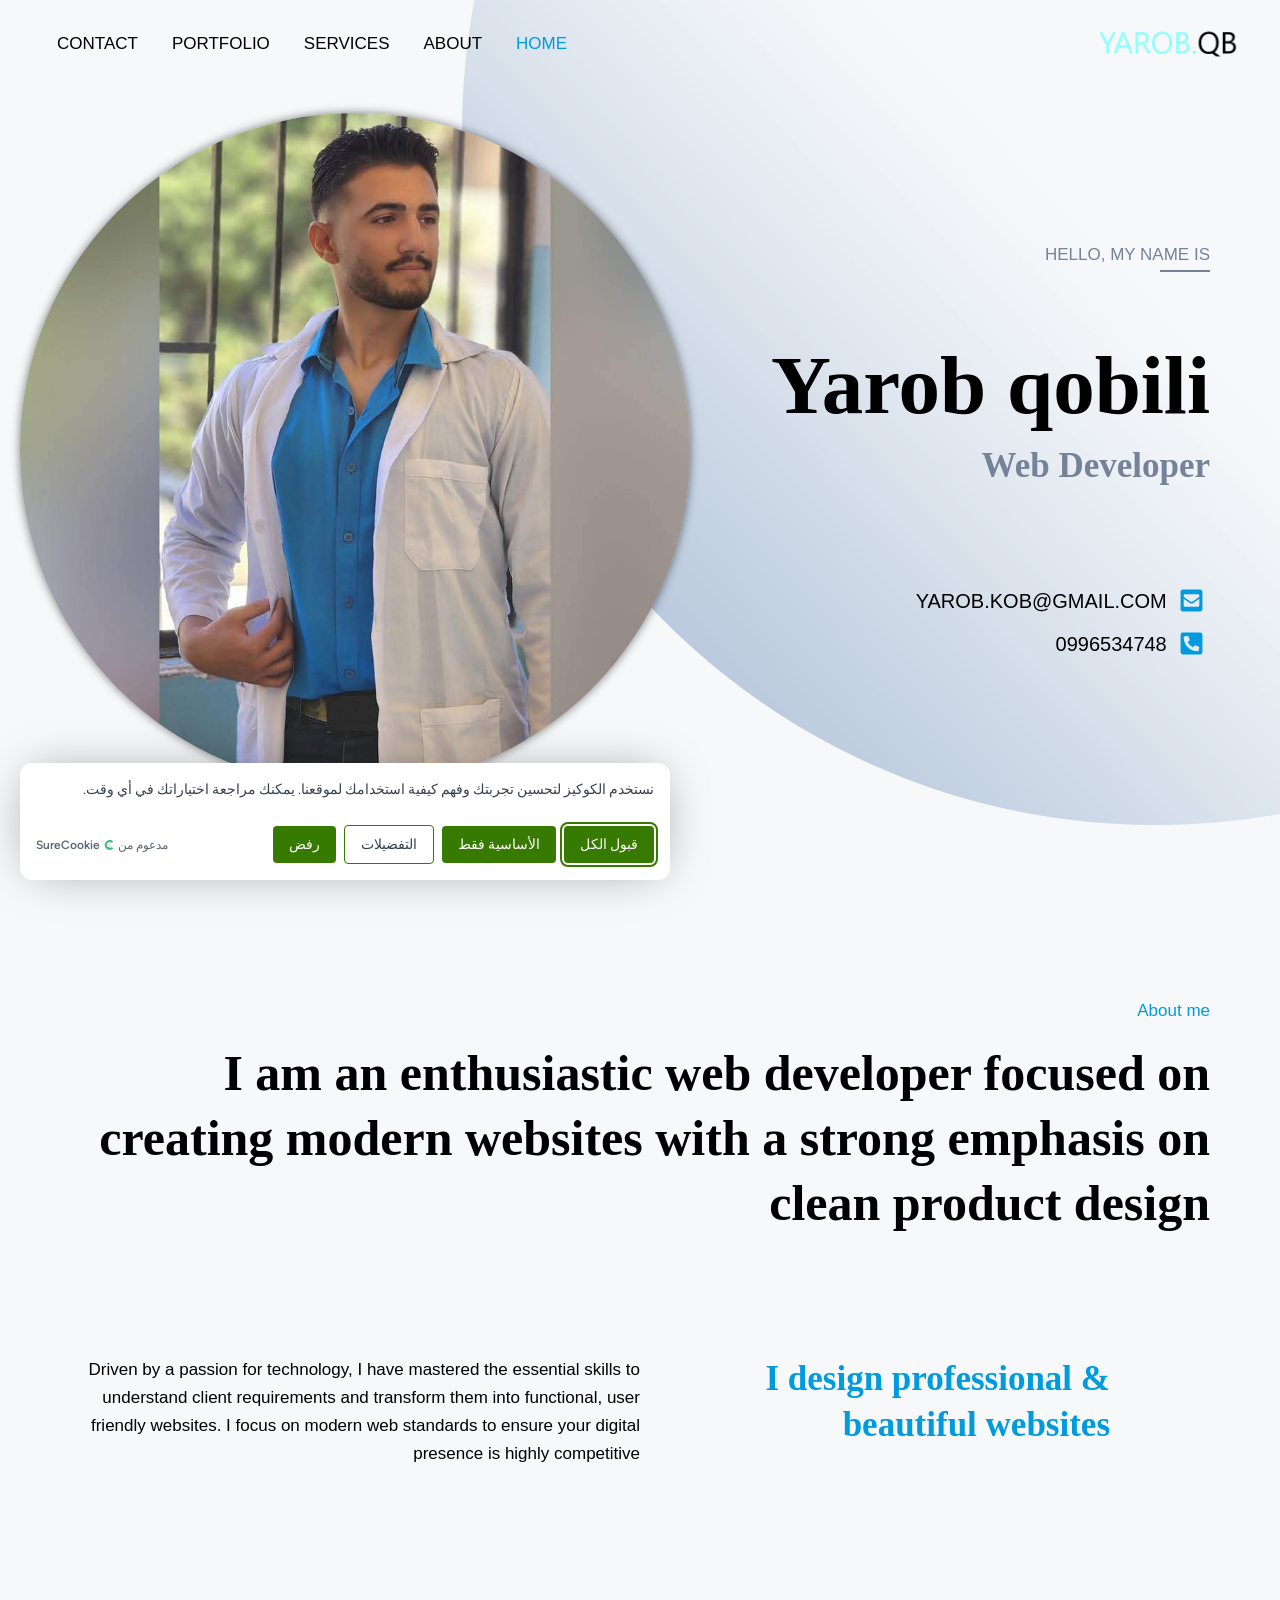
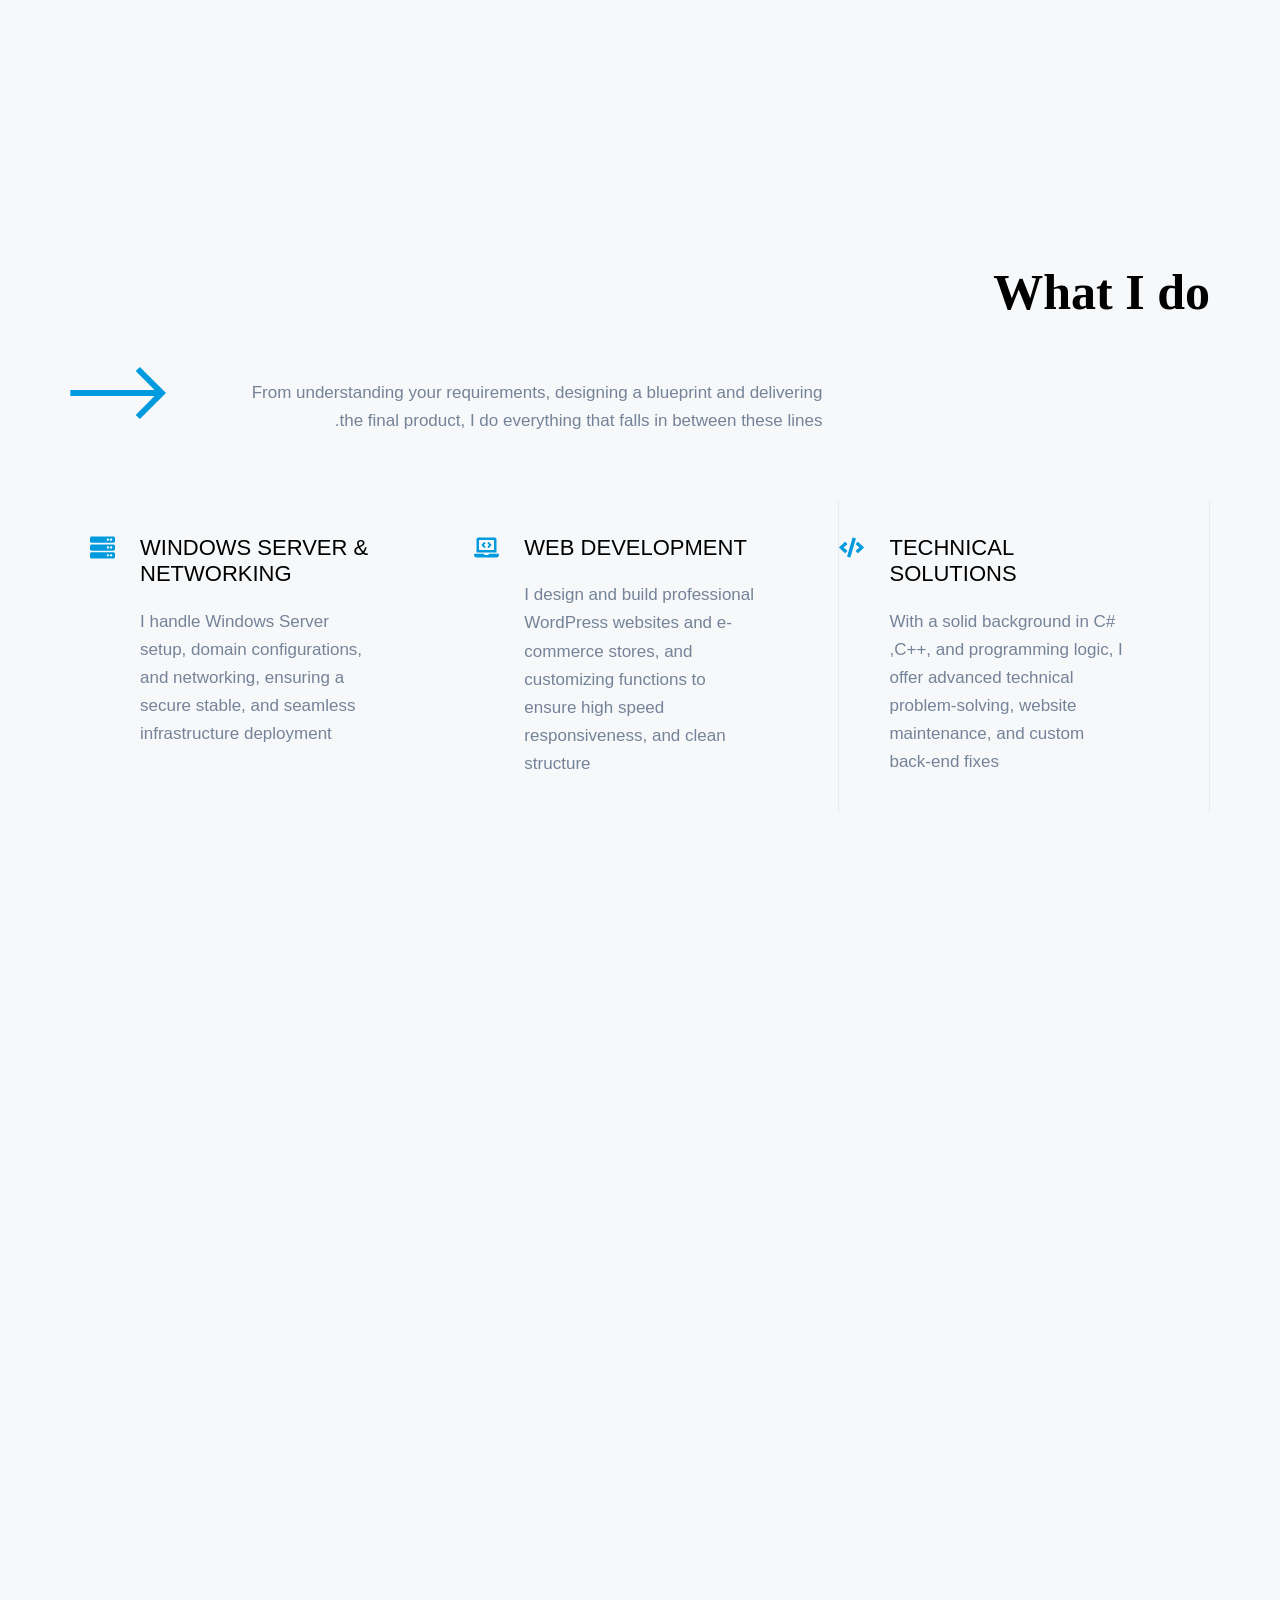
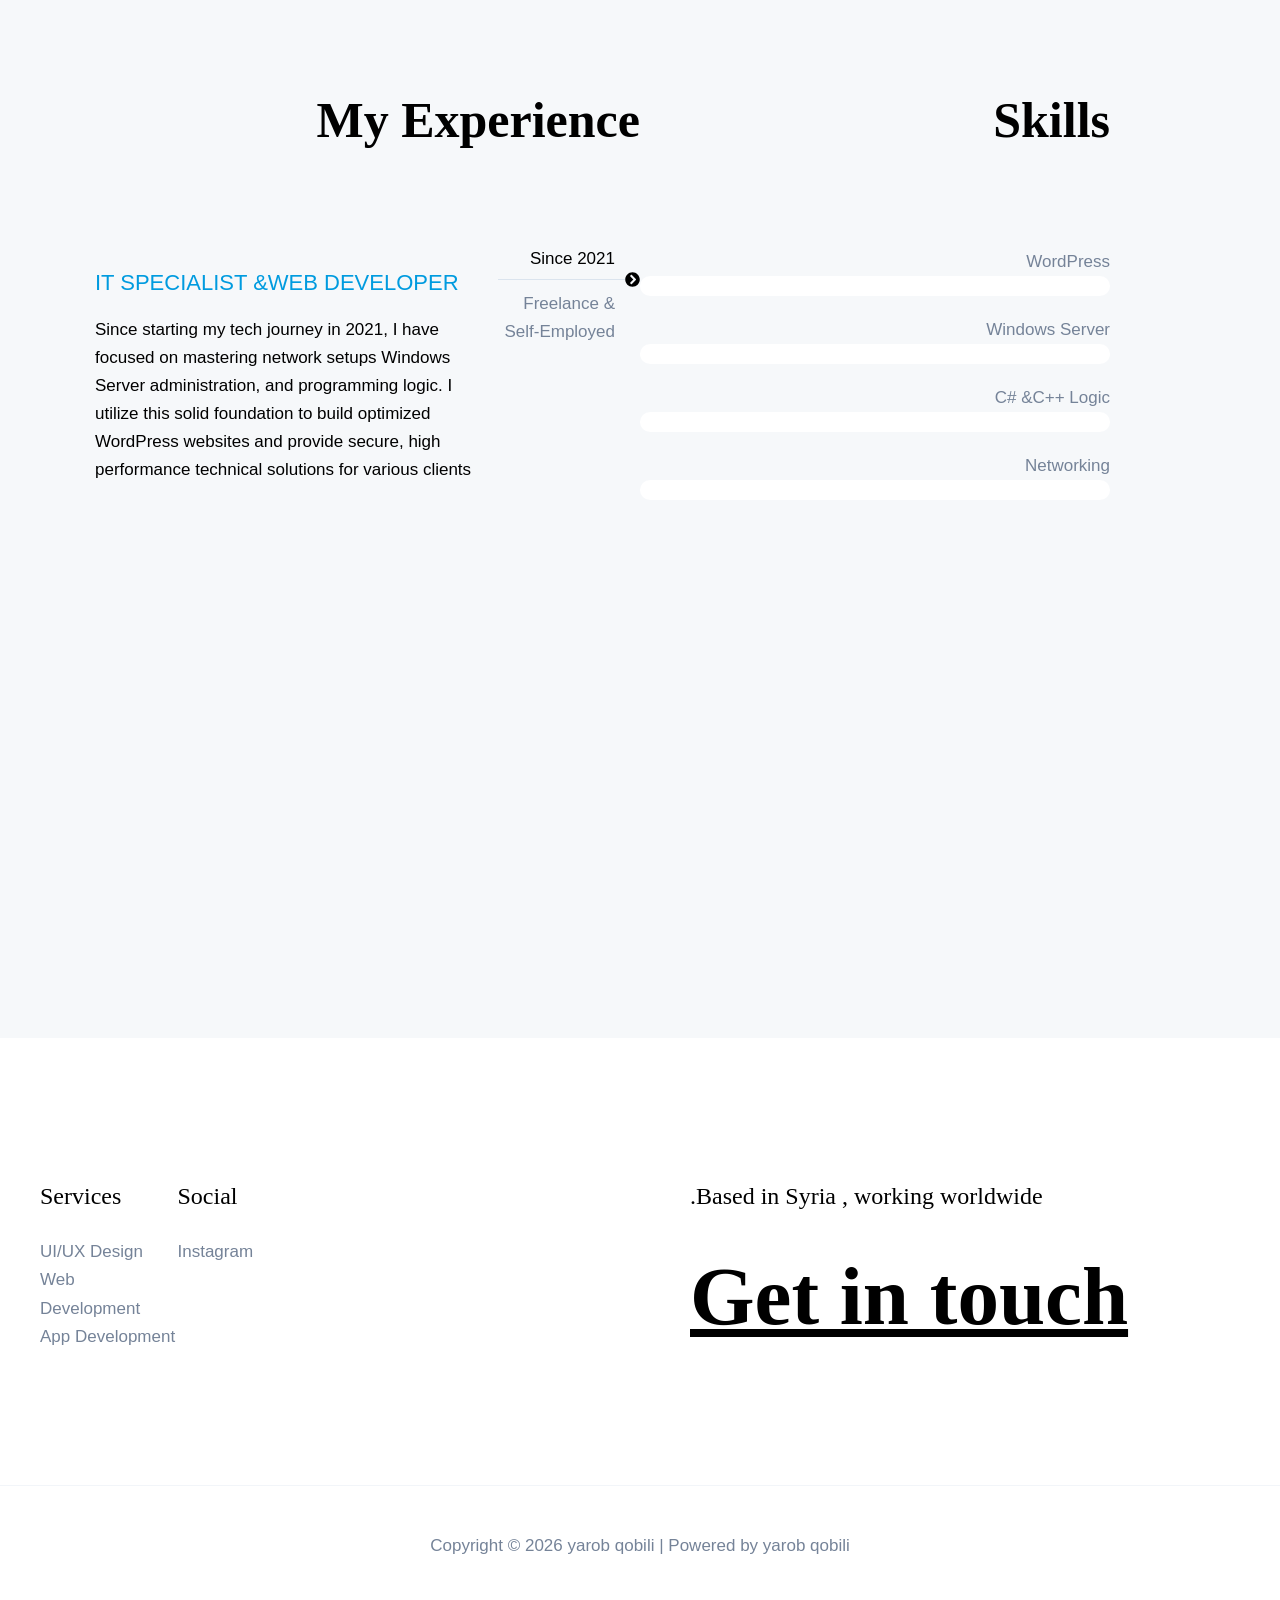
<file: index.html>
<html xmlns="http://www.w3.org/1999/xhtml" lang="en">

<head>
	<meta http-equiv="Content-Type" content="text/html; charset=utf-8" />
	<meta name="description" content="HTTrack is an easy-to-use website mirror utility. It allows you to download a World Wide website from the Internet to a local directory,building recursively all structures, getting html, images, and other files from the server to your computer. Links are rebuiltrelatively so that you can freely browse to the local site (works with any browser). You can mirror several sites together so that you can jump from one toanother. You can, also, update an existing mirror site, or resume an interrupted download. The robot is fully configurable, with an integrated help" />
	<meta name="keywords" content="httrack, HTTRACK, HTTrack, winhttrack, WINHTTRACK, WinHTTrack, offline browser, web mirror utility, aspirateur web, surf offline, web capture, www mirror utility, browse offline, local  site builder, website mirroring, aspirateur www, internet grabber, capture de site web, internet tool, hors connexion, unix, dos, windows 95, windows 98, solaris, ibm580, AIX 4.0, HTS, HTGet, web aspirator, web aspirateur, libre, GPL, GNU, free software" />
	<title>Local index - HTTrack Website Copier</title>
  <!-- Mirror and index made by HTTrack Website Copier/3.50-2 [XR&CO] -->
	<style type="text/css">
	<!--

body {
	margin: 0;  padding: 0;  margin-bottom: 15px;  margin-top: 8px;
	background: #77b;
}
body, td {
	font: 14px "Trebuchet MS", Verdana, Arial, Helvetica, sans-serif;
	}

#subTitle {
	background: #000;  color: #fff;  padding: 4px;  font-weight: bold; 
	}

#siteNavigation a, #siteNavigation .current {
	font-weight: bold;  color: #448;
	}
#siteNavigation a:link    { text-decoration: none; }
#siteNavigation a:visited { text-decoration: none; }

#siteNavigation .current { background-color: #ccd; }

#siteNavigation a:hover   { text-decoration: none;  background-color: #fff;  color: #000; }
#siteNavigation a:active  { text-decoration: none;  background-color: #ccc; }


a:link    { text-decoration: underline;  color: #00f; }
a:visited { text-decoration: underline;  color: #000; }
a:hover   { text-decoration: underline;  color: #c00; }
a:active  { text-decoration: underline; }

#pageContent {
	clear: both;
	border-bottom: 6px solid #000;
	padding: 10px;  padding-top: 20px;
	line-height: 1.65em;
	background-image: url(backblue.gif);
	background-repeat: no-repeat;
	background-position: top right;
	}

#pageContent, #siteNavigation {
	background-color: #ccd;
	}


.imgLeft  { float: left;   margin-right: 10px;  margin-bottom: 10px; }
.imgRight { float: right;  margin-left: 10px;   margin-bottom: 10px; }

hr { height: 1px;  color: #000;  background-color: #000;  margin-bottom: 15px; }

h1 { margin: 0;  font-weight: bold;  font-size: 2em; }
h2 { margin: 0;  font-weight: bold;  font-size: 1.6em; }
h3 { margin: 0;  font-weight: bold;  font-size: 1.3em; }
h4 { margin: 0;  font-weight: bold;  font-size: 1.18em; }

.blak { background-color: #000; }
.hide { display: none; }
.tableWidth { min-width: 400px; }

.tblRegular       { border-collapse: collapse; }
.tblRegular td    { padding: 6px;  background-image: url(fade.gif);  border: 2px solid #99c; }
.tblHeaderColor, .tblHeaderColor td { background: #99c; }
.tblNoBorder td   { border: 0; }


// -->
</style>

</head>

<body>
<table width="76%" border="0" align="center" cellspacing="0" cellpadding="3" class="tableWidth">
	<tr>
	<td id="subTitle">HTTrack Website Copier - Open Source offline browser</td>
	</tr>
</table>
<table width="76%" border="0" align="center" cellspacing="0" cellpadding="0" class="tableWidth">
<tr class="blak">
<td>
	<table width="100%" border="0" align="center" cellspacing="1" cellpadding="0">
	<tr>
	<td colspan="6"> 
		<table width="100%" border="0" align="center" cellspacing="0" cellpadding="10">
		<tr> 
		<td id="pageContent"> 
<!-- ==================== End prologue ==================== -->

<H1 ALIGN=Center>Index of locally available sites:</H1>
	<TABLE BORDER="0" WIDTH="100%" CELLSPACING="1" CELLPADDING="0">
		<TR>
			<TD BACKGROUND="fade.gif">
				&middot;
					<A HREF="localhost/QB2/index.html">
						Home - yarob qobili
					</A>		
			</TD>
		</TR>
	</TABLE>
	<BR>
	<BR>
	<BR>
  	<H6 ALIGN="RIGHT">
	<I>Mirror and index made by HTTrack Website Copier [XR&amp;CO]</I>
	</H6>
	<!-- Mirror and index made by HTTrack Website Copier/3.50-2 [XR&CO] -->
	<!-- Thanks for using HTTrack Website Copier! -->
	<meta HTTP-EQUIV="Refresh" CONTENT="0; URL=localhost/QB2/index.html">


<!-- ==================== Start epilogue ==================== -->
		</td>
		</tr>
		</table>
	</td>
	</tr>
	</table>
</td>
</tr>
</table>

<table width="76%" border="0" align="center" valign="bottom" cellspacing="0" cellpadding="0">
	<tr>
	<td id="footer"><small>&copy; 1998 Xavier Roche &amp; other contributors - Web Design: Leto Kauler.</small></td>
	</tr>
</table>

</body>

</html>
</file>
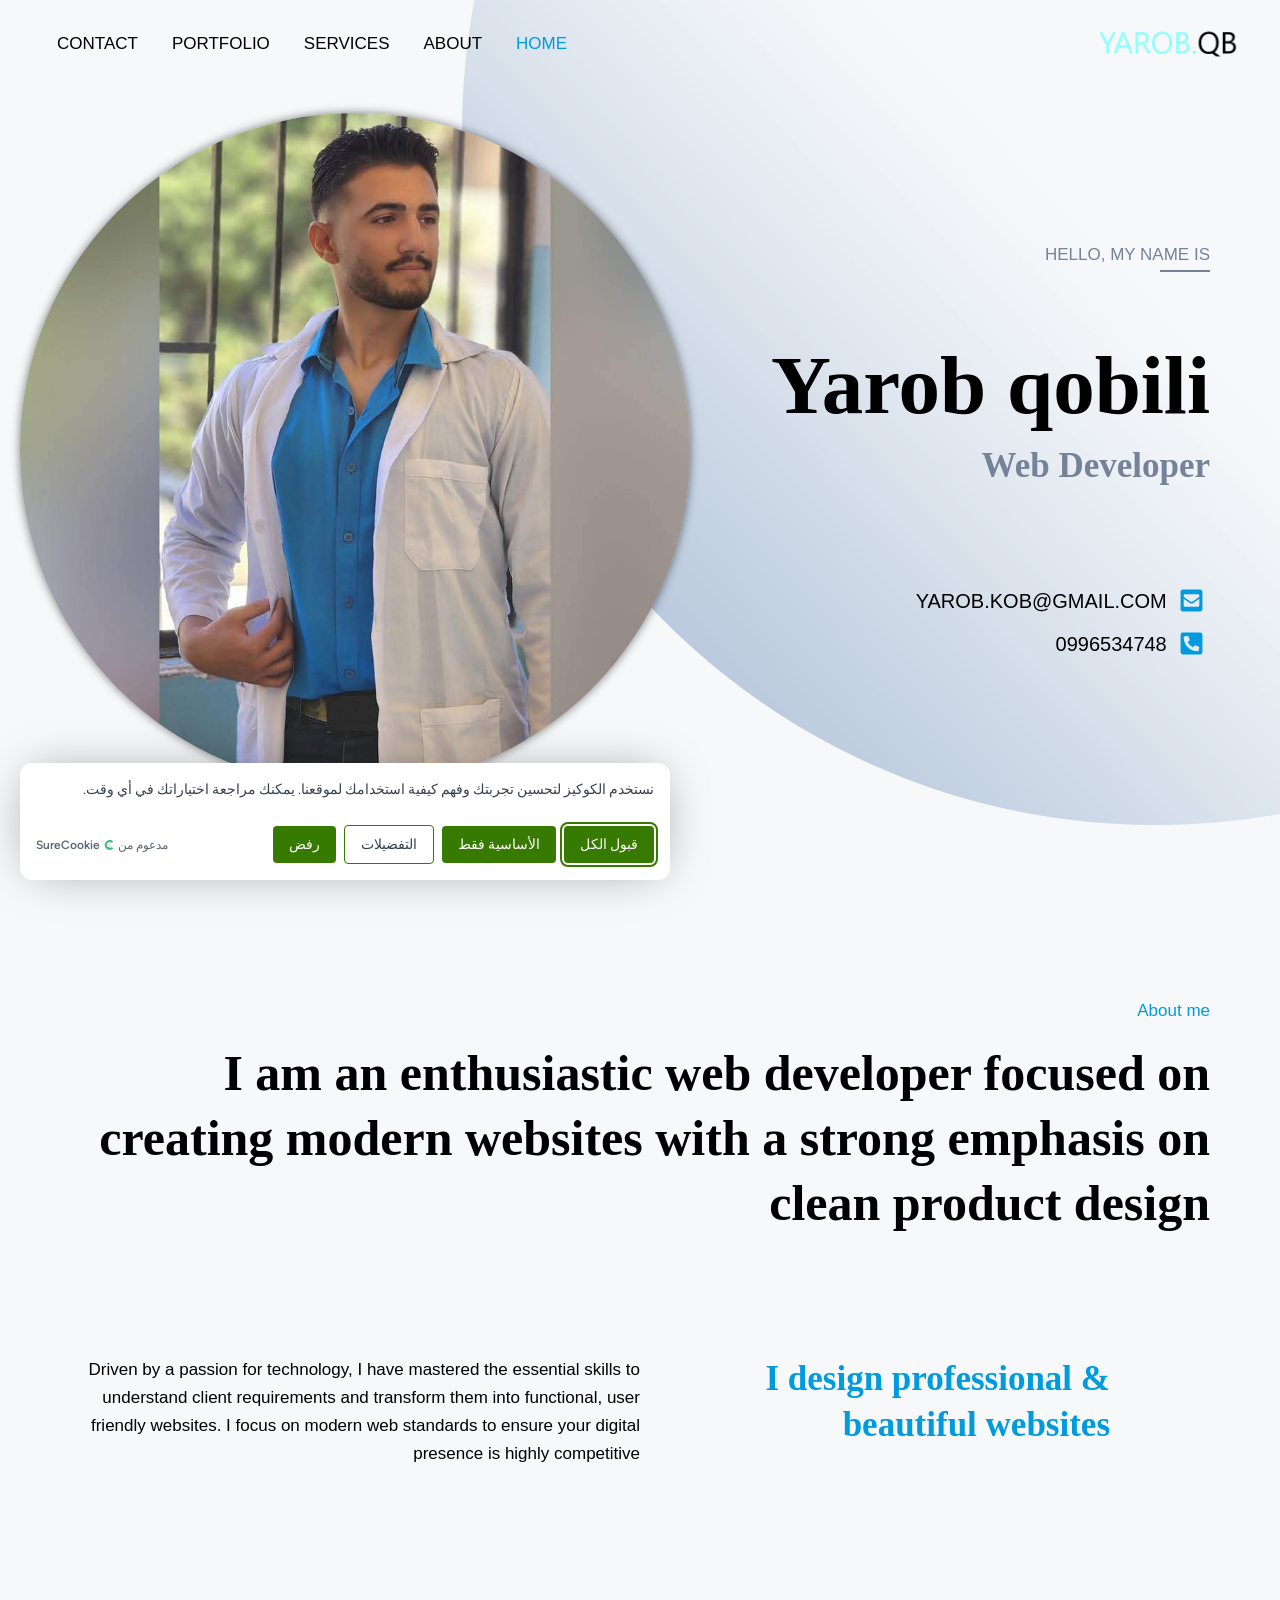
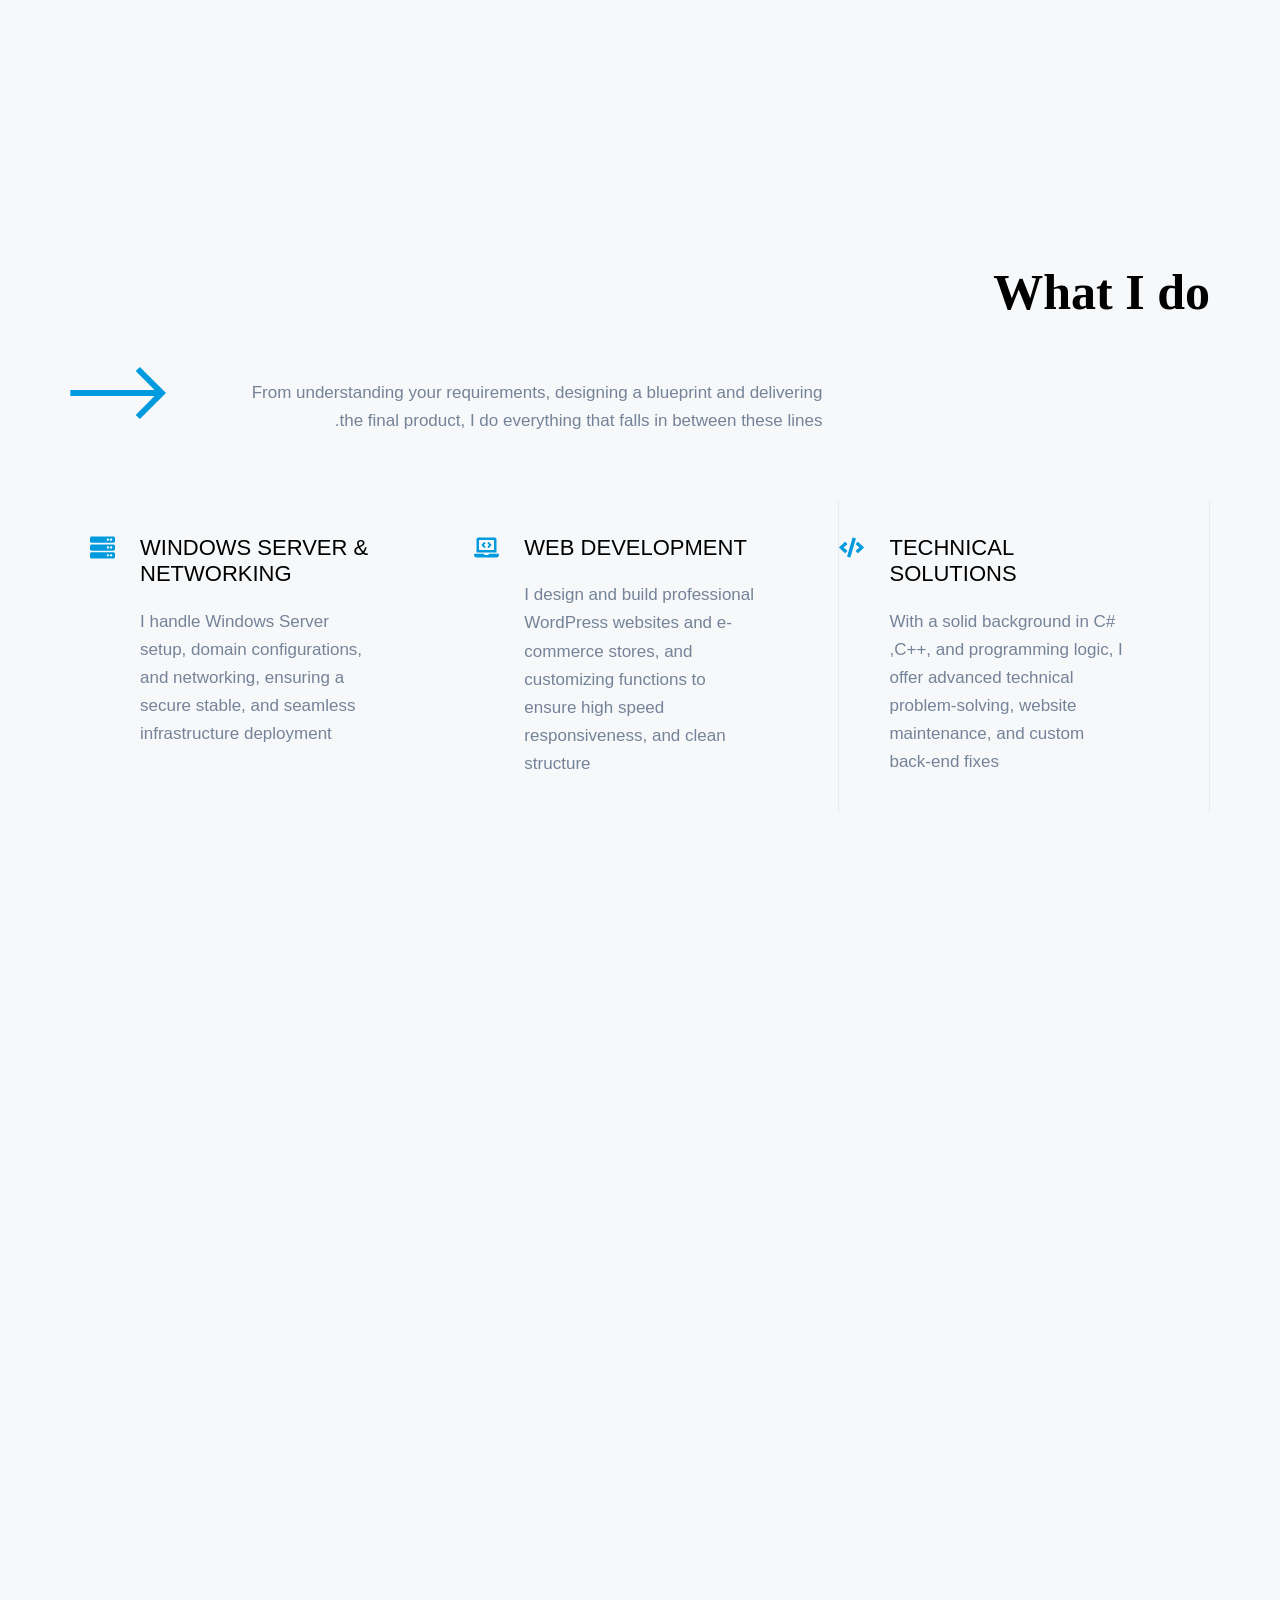
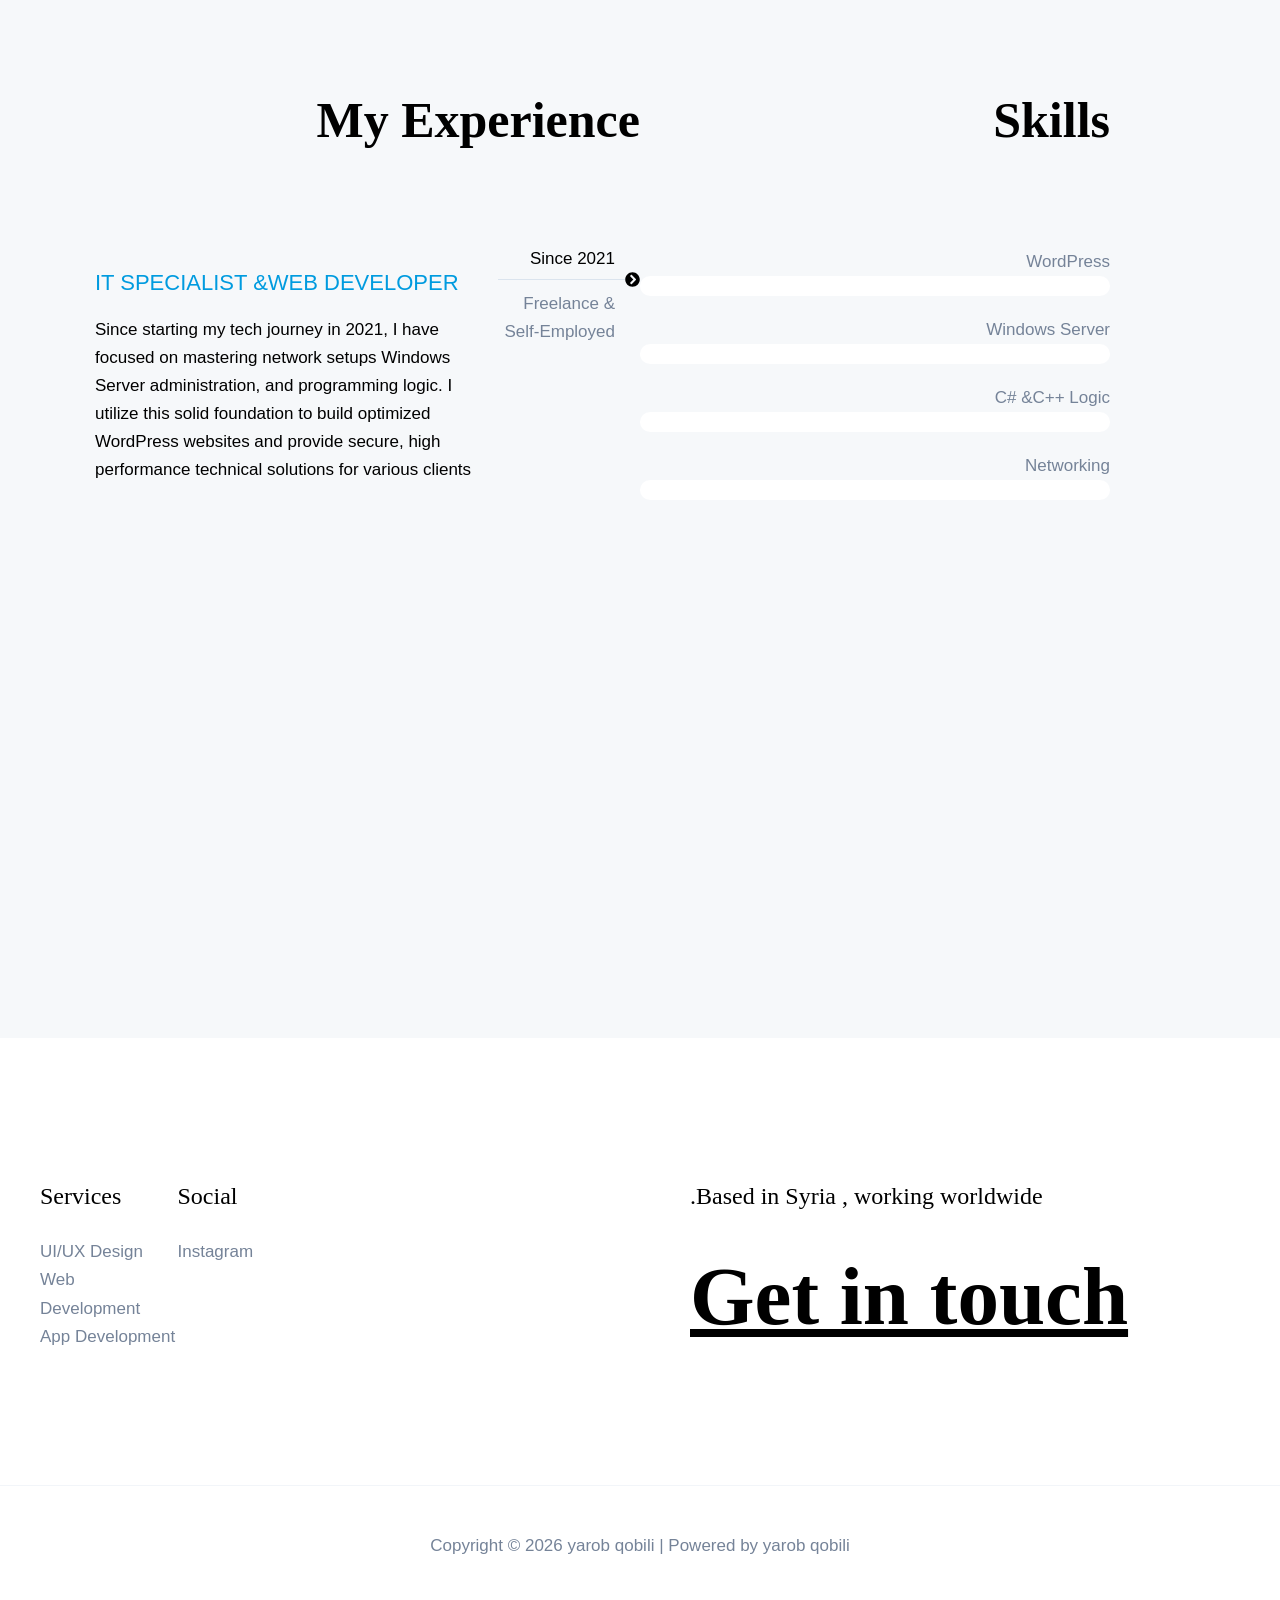
<file: localhost/QB2/index.html>
<!DOCTYPE html>
<html dir="rtl" lang="ar">

<!-- Mirrored from http://localhost/QB2/ by HTTrack Website Copier/3.x [XR&CO], Wed, 23 Sep 2026 15:25:35 GMT -->
<!-- Added by HTTrack --><meta http-equiv="content-type" content="text/html;charset=UTF-8" /><!-- /Added by HTTrack -->
<head><script data-cfasync="false" data-surecookie-guard="1">window.surecookieGuard={"a":{"try.abtasty.com":["analytics","ab-tasty"],"assets.adobedtm.com":["analytics","adobe-analytics"],"2o7.net":["analytics","adobe-analytics"],"omtrdc.net":["analytics","adobe-analytics"],"cdn.amplitude.com":["analytics","amplitude"],"static.chartbeat.com":["analytics","chartbeat"],"clarity.ms/tag":["analytics","clarity"],"clarity.ms/s/":["analytics","clarity"],"static.getclicky.com":["analytics","clicky"],"in.getclicky.com":["analytics","clicky"],"static.cloudflareinsights.com":["analytics","cloudflare-insights"],"sb.scorecardresearch.com":["analytics","comscore"],"convertexperiments.com":["analytics","convert"],"script.crazyegg.com":["analytics","crazy-egg"],"cdn.usefathom.com":["analytics","fathom"],"firebase-settings":["analytics","firebase-analytics"],"gstatic.com/firebasejs":["analytics","firebase-analytics"],"edge.fullstory.com":["analytics","fullstory"],"google-analytics.com/analytics.js":["analytics","google-analytics"],"googletagmanager.com/gtag/js":["analytics","google-analytics"],"google-analytics.com/ga.js":["analytics","google-analytics"],"googletagmanager.com/gtm.js":["analytics","google-tag-manager"],"cdn.heapanalytics.com":["analytics","heap"],"static.hotjar.com":["analytics","hotjar"],"hotjar.com/c/hotjar":["analytics","hotjar"],"js.hs-scripts.com":["analytics","hubspot"],"js.hs-analytics.net":["analytics","hubspot"],"js.hsforms.net":["analytics","hubspot"],"js.hscollectedforms.net":["analytics","hubspot"],"track.hubspot.com":["analytics","hubspot"],"cdn.inspectlet.com":["analytics","inspectlet"],"stats.wp.com":["analytics","jetpack-stats"],"i.kissmetrics.io":["analytics","kissmetrics"],"scripts.kissmetrics.io":["analytics","kissmetrics"],"cdn.luckyorange.com":["analytics","lucky-orange"],"tools.luckyorange.com":["analytics","lucky-orange"],"matomo.js":["analytics","matomo"],"piwik.js":["analytics","matomo"],"matomo.cloud":["analytics","matomo"],"/matomo.php":["analytics","matomo"],"cdn.mxpnl.com":["analytics","mixpanel"],"cdn.mouseflow.com":["analytics","mouseflow"],"js-agent.newrelic.com":["analytics","new-relic"],"cdn.optimizely.com":["analytics","optimizely"],"cdn.parsely.com":["analytics","parsely"],"piwik.pro":["analytics","piwik-pro"],"plausible.io/js":["analytics","plausible"],"us.i.posthog.com":["analytics","posthog"],"eu.i.posthog.com":["analytics","posthog"],"app.posthog.com":["analytics","posthog"],"secure.quantserve.com":["analytics","quantcast"],"rules.quantcount.com":["analytics","quantcast"],"cdn.rudderlabs.com":["analytics","rudderstack"],"cdn.segment.com":["analytics","segment"],"api.sigmize.com":["analytics","sigmize"],"sigmize.com/sdk":["analytics","sigmize"],"scripts.simpleanalyticscdn.com":["analytics","simple-analytics"],"queue.simpleanalyticscdn.com":["analytics","simple-analytics"],"web-sdk.smartlook.com":["analytics","smartlook"],"rec.smartlook.com":["analytics","smartlook"],"statcounter.com/counter":["analytics","statcounter"],"tags.tiqcdn.com":["analytics","tealium"],"analytics.umami.is":["analytics","umami"],"cloud.umami.is":["analytics","umami"],"dev.visualwebsiteoptimizer.com":["analytics","vwo"],"static.woopra.com":["analytics","woopra"],"mc.yandex.ru":["analytics","yandex-metrica"],"trackcmp.net":["marketing","activecampaign"],"addthis.com/js":["marketing","addthis"],"s7.addthis.com":["marketing","addthis"],"s.adroll.com":["marketing","adroll"],"amazon-adsystem.com":["marketing","amazon-ads"],"dwin1.com":["marketing","awin"],"sibautomation.com":["marketing","brevo"],"sibforms.com":["marketing","brevo"],"players.brightcove.net":["marketing","brightcove"],"cm.g.doubleclick.net":["marketing","search-ads-360"],"campaignmanager.google.com":["marketing","campaign-manager-360"],"f.convertkit.com":["marketing","convertkit"],"static.criteo.net":["marketing","criteo"],"dynamic.criteo.com":["marketing","criteo"],"api.dmcdn.net":["marketing","dailymotion"],"displayvideo.google.com":["marketing","display-video-360"],"stats.g.doubleclick.net":["marketing","doubleclick"],"securepubads.g.doubleclick.net":["marketing","google-ad-manager"],"doubleclick.net":["marketing","doubleclick"],"pagead2.googlesyndication.com":["marketing","google-adsense"],"tpc.googlesyndication.com":["marketing","doubleclick"],"adservice.google.com":["marketing","doubleclick"],"ezojs.com":["marketing","ezoic"],"go.ezodn.com":["marketing","ezoic"],"connect.facebook.net":["marketing","facebook-pixel"],"fbevents.js":["marketing","facebook-pixel"],"facebook.com/tr":["marketing","facebook-pixel"],"fls.doubleclick.net":["marketing","floodlight"],"ad.doubleclick.net":["marketing","floodlight"],"pubads.g.doubleclick.net":["marketing","google-ad-manager"],"googletagservices.com/tag/js/gpt.js":["marketing","google-ad-manager"],"googleadservices.com":["marketing","google-ads"],"googlesyndication.com":["marketing","google-ads"],"googleads.g.doubleclick.net":["marketing","google-ads"],"googlesyndication.com/pagead":["marketing","google-adsense"],"adsbygoogle.js":["marketing","google-adsense"],"maps.googleapis.com":["marketing","google-maps"],"utt.impactcdn.com":["marketing","impact"],"resources.infolinks.com":["marketing","infolinks"],"platform.instagram.com/en_US/embeds.js":["marketing","instagram"],"instagram.com/embed.js":["marketing","instagram"],"cdn.judge.me":["marketing","judge-me"],"cdn.jwplayer.com":["marketing","jw-player"],"content.jwplatform.com":["marketing","jw-player"],"static.klaviyo.com":["marketing","klaviyo"],"snap.licdn.com":["marketing","linkedin"],"linkedin.com/px":["marketing","linkedin"],"rubiconproject.com":["marketing","magnite"],"chimpstatic.com":["marketing","mailchimp"],"list-manage.com":["marketing","mailchimp"],"static.mailerlite.com":["marketing","mailerlite"],"assets.mailerlite.com":["marketing","mailerlite"],"munchkin.marketo.net":["marketing","marketo"],"contextual.media.net":["marketing","media-net"],"scripts.mediavine.com":["marketing","mediavine"],"bat.bing.com":["marketing","microsoft-advertising"],"omnisrc.com":["marketing","omnisend"],"openx.net":["marketing","openx"],"a.omappapi.com":["marketing","optinmonster"],"widgets.outbrain.com":["marketing","outbrain"],"pi.pardot.com":["marketing","pardot"],"pintrk":["marketing","pinterest"],"s.pinimg.com/ct":["marketing","pinterest"],"ads.pubmatic.com":["marketing","pubmatic"],"a.quora.com":["marketing","quora-pixel"],"ads.adthrive.com":["marketing","raptive"],"google.com/recaptcha":["marketing","recaptcha"],"gstatic.com/recaptcha":["marketing","recaptcha"],"redditstatic.com/ads":["marketing","reddit-ads"],"pixel.redditmedia.com":["marketing","reddit-ads"],"searchads.google.com":["marketing","search-ads-360"],"platform-api.sharethis.com":["marketing","sharethis"],"s.sharethis.com":["marketing","sharethis"],"sharethis.com/js":["marketing","sharethis"],"s.skimresources.com":["marketing","skimlinks"],"sc-static.net/scevent.min.js":["marketing","snapchat"],"cdn-static.viglink.com":["marketing","sovrn-commerce"],"load.sumo.com":["marketing","sumo"],"js.surecart.com":["marketing","surecart"],"cdn.taboola.com":["marketing","taboola"],"analytics.tiktok.com":["marketing","tiktok"],"tiktok.com/i18n":["marketing","tiktok"],"tiktok.com/embed.js":["marketing","tiktok-embed"],"widget.trustpilot.com":["marketing","trustpilot"],"embed.twitch.tv":["marketing","twitch"],"static.ads-twitter.com":["marketing","twitter"],"analytics.twitter.com":["marketing","twitter"],"play.vidyard.com":["marketing","vidyard"],"player.vimeo.com/api/player.js":["marketing","vimeo"],"fast.wistia.com":["marketing","wistia"],"fast.wistia.net":["marketing","wistia"],"adnxs.com":["marketing","xandr"],"staticw2.yotpo.com":["marketing","yotpo"],"youtube.com/iframe_api":["marketing","youtube"],"youtube.com/s/player/":["marketing","youtube"],"embed.acuityscheduling.com":["functional","acuity-scheduling"],"use.typekit.net":["functional","adobe-fonts"],"assets.mediadelivery.net/playerjs/":["functional","bunny-stream"],"app.cal.com/embed":["functional","cal-com"],"assets.calendly.com":["functional","calendly"],"client.crisp.chat":["functional","crisp"],"disqus.com/embed.js":["functional","disqus"],"js.driftt.com":["functional","drift"],"kit.fontawesome.com":["functional","font-awesome"],"use.fontawesome.com":["functional","font-awesome"],"wchat.freshchat.com":["functional","freshchat"],"accounts.google.com/gsi/client":["functional","google-accounts"],"beacon-v2.helpscout.net":["functional","helpscout-beacon"],"widget.intercom.io":["functional","intercom"],"js.intercomcdn.com":["functional","intercom"],"cdn.jotfor.ms":["functional","jotform"],"cdn.livechatinc.com":["functional","livechat"],"api.mapbox.com":["functional","mapbox"],"static.olark.com":["functional","olark"],"cdn.onesignal.com":["functional","onesignal"],"clientcdn.pushengage.com":["functional","pushengage"],"smartsuppchat.com/loader.js":["functional","smartsupp"],"embed.tawk.to":["functional","tawk-to"],"cdn.tawk.to":["functional","tawk-to"],"code.tidio.co":["functional","tidio"],"widget-v4.tidiochat.com":["functional","tidio"],"embed.typeform.com":["functional","typeform"],"static.zdassets.com":["functional","zendesk"],"ekr.zdassets.com":["functional","zendesk"],"app.powerfuldocs.com":["functional","powerfuldocs"],"js.authorize.net":["essential","authorize-net"],"bootstrapcdn.com":["essential","bootstrapcdn"],"js.braintreegateway.com":["essential","braintree"],"b-cdn.net":["essential","bunny-cdn"],"cdn77.org":["essential","cdn77"],"cdn77-ssl.net":["essential","cdn77"],"cdnjs.cloudflare.com":["essential","cdnjs"],"challenges.cloudflare.com":["essential","cloudflare-turnstile"],"exactdn.com":["essential","ewww-easy-io"],"ajax.googleapis.com":["essential","google-hosted-libraries"],"pay.google.com/gp/p/js":["essential","google-pay"],"js.hcaptcha.com":["essential","hcaptcha"],"ik.imagekit.io":["essential","imagekit"],"c0.wp.com":["essential","jetpack-site-accelerator"],"ajax.googleapis.com/ajax/libs/jquery":["essential","jquery"],"code.jquery.com/jquery":["essential","jquery"],"cdn.jsdelivr.net":["essential","jsdelivr"],"kinstacdn.com":["essential","kinsta-cdn"],"x.klarnacdn.net":["essential","klarna"],"js.mollie.com":["essential","mollie"],"nitrocdn.com":["essential","nitropack"],"i.optimole.com":["essential","optimole"],"paypal.com/sdk":["essential","paypal"],"paypalobjects.com":["essential","paypal"],"checkout.razorpay.com":["essential","razorpay"],"rocketcdn.me":["essential","rocketcdn"],"cdn.shortpixel.ai":["essential","shortpixel"],"web.squarecdn.com":["essential","square"],"js.squareup.com":["essential","square"],"stackpathcdn.com":["essential","stackpath-cdn"],"stackpathdns.com":["essential","stackpath-cdn"],"netdna-cdn.com":["essential","stackpath-cdn"],"netdna-ssl.com":["essential","stackpath-cdn"],"cdn.statically.io":["essential","statically"],"js.stripe.com":["essential","stripe"],"unpkg.com":["essential","unpkg"],"cdn.iubenda.com/iubenda.js":["essential","iubenda-legal-documents"],"cdn.iubenda.com/iubenda_badge.css":["essential","iubenda-legal-documents"],"www.iubenda.com/privacy-policy/":["essential","iubenda-legal-documents"],"www.iubenda.com/terms-and-conditions/":["essential","iubenda-legal-documents"],"www.iubenda.com/assets/builds/legaldocs":["essential","iubenda-legal-documents"],"www.iubenda.com/assets/privacy_policy.css":["essential","iubenda-legal-documents"],"s.w.org":["essential","wordpress-org-assets"],"googletagmanager.com/ns.html":["analytics","google-tag-manager"],"embed.music.apple.com":["marketing","apple-music"],"dailymotion.com/embed":["marketing","dailymotion"],"facebook.com/plugins":["marketing","facebook-embed"],"giphy.com/embed":["marketing","giphy"],"google.com/maps/embed":["marketing","google-maps"],"maps.google.com/maps":["marketing","google-maps"],"instagram.com/p/":["marketing","instagram"],"instagram.com/reel/":["marketing","instagram"],"instagram.com/embed":["marketing","instagram"],"loom.com/embed":["marketing","loom"],"rumble.com/embed":["marketing","rumble"],"slideshare.net/slideshow/embed_code":["marketing","slideshare"],"slideshare.net/api/embed":["marketing","slideshare"],"w.soundcloud.com/player":["marketing","soundcloud"],"soundcloud.com/player":["marketing","soundcloud"],"open.spotify.com/embed":["marketing","spotify"],"tiktok.com/embed":["marketing","tiktok-embed"],"player.twitch.tv":["marketing","twitch"],"video.wordpress.com/embed/":["marketing","videopress"],"videopress.com/embed/":["marketing","videopress"],"videopress.com/v/":["marketing","videopress"],"player.vimeo.com/video/":["marketing","vimeo"],"vimeo.com/video/":["marketing","vimeo"],"youtube.com/embed/":["marketing","youtube"],"youtube-nocookie.com/embed/":["marketing","youtube"],"youtu.be/":["marketing","youtube"],"app.acuityscheduling.com":["functional","acuity-scheduling"],"iframe.mediadelivery.net":["functional","bunny-stream"],"player.mediadelivery.net":["functional","bunny-stream"],"mediadelivery.net":["functional","bunny-stream"],"cal.com/embed":["functional","cal-com"],"calendly.com":["functional","calendly"],"disqus.com/embed":["functional","disqus"],"accounts.google.com/gsi/":["functional","google-accounts"],"form.jotform.com":["functional","jotform"],"openstreetmap.org/export/embed":["functional","openstreetmap"],"form.typeform.com":["functional","typeform"],"newassets.hcaptcha.com":["essential","hcaptcha"],"api.razorpay.com":["essential","razorpay"],"m.stripe.network":["essential","stripe"],"m.stripe.com":["essential","stripe"],"hooks.stripe.com":["essential","stripe"]},"p":[],"f":[],"y":{"fonts.bunny.net":["functional","bunny-fonts"],"fonts.googleapis.com":["functional","google-fonts"],"fonts.gstatic.com":["functional","google-fonts"],"cdn.iubenda.com/iubenda_badge.css":["essential","iubenda-legal-documents"],"www.iubenda.com/assets/privacy_policy.css":["essential","iubenda-legal-documents"]},"t":[],"e":["essential"],"m":"opt-in","r":0,"c":["/QB2/wp-includes/","/QB2/wp-admin/"],"h":"localhost"};!function(e,t){"use strict";const r=e.surecookieGuard;if(!r||!r.a&&!r.p&&!r.f)return;const n=Object.assign({},r.a,r.p),o=Object.assign({},r.a,r.f),i=Object.assign({},o,n,r.y||{});(r.t||[]).forEach(e=>{r.y&&r.y[e]||delete i[e]});const s=["stylesheet","preload","modulepreload","prefetch","prerender","preconnect","dns-prefetch"],c=r.e||["essential"],a=r.m||"opt-in",u=parseInt(r.r,10)||0,l=(r.c||[]).map(e=>String(e).toLowerCase()),f=e=>0===e.indexOf("www.")?e.slice(4):e,p=f(String(r.h||"").toLowerCase()),h=["text/javascript","module","application/javascript","application/ecmascript","text/ecmascript","importmap","speculationrules"],m={SCRIPT:"src",IFRAME:"src",LINK:"href"},d=e.Element.prototype.setAttribute;let g=null,b=null;function y(r,h){const m=h.tagName;if(("SCRIPT"===m||"LINK"===m)&&function(e){if(!l.length)return!1;let r;try{r=new URL(e,t.baseURI)}catch(e){return!1}if("http:"!==r.protocol&&"https:"!==r.protocol)return!1;if(f(r.hostname.toLowerCase())!==p)return!1;const n=r.pathname.toLowerCase();let o;try{o=decodeURIComponent(n)}catch(e){return!1}if(-1!==o.split("/").indexOf(".."))return!1;for(let e=0;e<l.length;e++)if(0===n.indexOf(l[e]))return!0;return!1}(r))return null;let d=o;if("SCRIPT"===m)d=n;else if("LINK"===m){const n=(h.getAttribute("rel")||"").toLowerCase().trim();if(""===n){if(function(r){try{return new URL(r,t.baseURI).origin===e.location.origin}catch(e){return!1}}(r))return null}else if(!function(e){return e.split(/\s+/).some(e=>-1!==s.indexOf(e))}(n))return null;d=i}const y=function(e,t){if(!e)return null;const r=e.toLowerCase();for(const e in t)if(Object.prototype.hasOwnProperty.call(t,e)&&-1!==r.indexOf(e.toLowerCase()))return t[e];return null}(r,d);if(!y)return null;for(let e=0;e<c.length;e++)if(c[e]===y[0])return null;return function(e){if("quarantine"===e)return!1;const r=function(){const e=t.cookie;if(e===g)return b;g=e,b=null;const r=e.match(/(?:^|;\s*)surecookie_user_consent=([^;]*)/);if(!r)return null;let n;try{n=JSON.parse(decodeURIComponent(r[1]))}catch(e){return null}if(!n||"object"!=typeof n.preferences)return null;if(u){const e=Date.parse(n.timestamp);if(isNaN(e)||e<1e3*u)return null}return b=n.preferences,b}();return r?!0===r[e]:"opt-out"===a||"essential"===e}(y[0])?null:y}const L=new WeakSet;function w(e){L.has(e)&&(L.delete(e),e.removeAttribute("data-surecookie-href"),e.removeAttribute("data-surecookie-category"),e.removeAttribute("data-surecookie-name"))}function k(e){const t=L.has(e)&&e.hasAttribute("data-surecookie-href"),r=e.getAttribute(t?"data-surecookie-href":"href");if(!r)return;const n=y(r,e);n?t||O(e,r,n):t&&(w(e),d.call(e,"href",r))}function O(e,t,r){const n=m[e.tagName]||"src";if("LINK"===e.tagName&&L.add(e),d.call(e,"data-surecookie-"+n,t),d.call(e,"data-surecookie-category",r[0]),d.call(e,"data-surecookie-name",r[1]),e.removeAttribute(n),"SCRIPT"!==e.tagName)return;const o=(e.getAttribute("type")||"").toLowerCase();let i="none";for(let e=0;e<h.length;e++)if(h[e]===o){i=o;break}d.call(e,"data-surecookie-original-type",i),d.call(e,"type","text/plain")}function I(e,t){if(!e||!e.prototype)return;const r=Object.getOwnPropertyDescriptor(e.prototype,t);r&&r.set&&r.get&&Object.defineProperty(e.prototype,t,{configurable:!0,enumerable:r.enumerable,get(){return this.getAttribute("data-surecookie-"+t)||r.get.call(this)},set(e){const t=String(e),n=y(t,this);if(!n)return w(this),void r.set.call(this,e);O(this,t,n)}})}I(e.HTMLScriptElement,"src"),I(e.HTMLIFrameElement,"src"),I(e.HTMLLinkElement,"href"),function(e){if(!e||!e.prototype)return;const t=Object.getOwnPropertyDescriptor(e.prototype,"rel");t&&t.set&&Object.defineProperty(e.prototype,"rel",{configurable:!0,enumerable:t.enumerable,get:t.get,set(e){t.set.call(this,e),k(this)}})}(e.HTMLLinkElement),e.Element.prototype.setAttribute=function(e,t){if(e===m[this.tagName]){const e=String(t),r=y(e,this);if(r)return void O(this,e,r);w(this)}const r=d.call(this,e,t);return"rel"===e&&"LINK"===this.tagName&&k(this),r}}(window,document);</script>
<meta charset="UTF-8">
<meta name="viewport" content="width=device-width, initial-scale=1">
	<link rel="profile" href="https://gmpg.org/xfn/11"> 
	<title>Home - yarob qobili</title>
<link data-surecookie-category="functional" data-surecookie-name="google-fonts" data-surecookie-href="//fonts.googleapis.com" rel='dns-prefetch' />
<link data-surecookie-category="functional" data-surecookie-name="google-fonts" data-surecookie-href="https://fonts.googleapis.com/" rel='preconnect' />
<link data-surecookie-category="functional" data-surecookie-name="google-fonts" data-surecookie-href="https://fonts.gstatic.com/" crossorigin='anonymous' rel='preconnect' />
<link rel="alternate" type="application/rss+xml" title="yarob qobili &laquo; الخلاصة" href="feed/index.html" />
<link rel="alternate" type="application/rss+xml" title="yarob qobili &laquo; خلاصة التعليقات" href="comments/feed/index.html" />
<!-- SureRank Meta Data -->
<link rel="canonical" href="index.html">
<meta name="description" content="Hello, my name is Yarob qobili Web Developer About me I am an enthusiastic web developer focused on creating modern websites with a strong emphasis on clean">
<meta name="robots" content="index, follow">
<meta property="og:url" content="index.html">
<meta property="og:site_name" content="yarob qobili">
<meta property="og:locale" content="ar_AR">
<meta property="og:type" content="website">
<meta property="og:title" content="Home - yarob qobili">
<meta property="og:description" content="Hello, my name is Yarob qobili Web Developer About me I am an enthusiastic web developer focused on creating modern websites with a strong emphasis on clean">
<meta property="og:image" content="wp-content/uploads/2026/09/FB_IMG_1789734564692.jpg">
<meta property="article:published_time" content="2026-09-18T12:13:20+00:00">
<meta property="article:modified_time" content="2026-09-20T13:00:11+00:00">
<meta name="twitter:card" content="summary_large_image">
<meta name="twitter:title" content="Home - yarob qobili">
<meta name="twitter:description" content="Hello, my name is Yarob qobili Web Developer About me I am an enthusiastic web developer focused on creating modern websites with a strong emphasis on clean">
<script type="application/ld+json" id="surerank-schema">{"@context":"https://schema.org","@graph":[{"@type":"WebSite","@id":"http://localhost/QB2/#website","name":"yarob qobili","author":{"@id":"http://localhost/QB2/#person"},"copyrightHolder":{"@id":"http://localhost/QB2/#person"},"url":"http://localhost/QB2/","potentialAction":{"@id":"http://localhost/QB2/#searchaction"},"publisher":{"@id":"http://localhost/QB2/#organization"}},{"@type":"WebPage","@id":"http://localhost/QB2/#webpage","name":"Home","author":{"@id":"http://localhost/QB2/#person"},"inLanguage":"ar","url":"http://localhost/QB2/","contributor":{"@id":"http://localhost/QB2/#person"},"copyrightHolder":{"@id":"http://localhost/QB2/#person"},"datePublished":"2026-09-18T12:13:20+00:00","dateModified":"2026-09-20T13:00:11+00:00","isPartOf":{"@id":"http://localhost/QB2/#website"},"publisher":{"@id":"http://localhost/QB2/#organization"}},{"@type":"Organization","@id":"http://localhost/QB2/#organization","name":"yarob qobili","founder":[{"@type":"Person","name":"admin"}],"url":"http://localhost/QB2/ "},{"@type":"SearchAction","@id":"http://localhost/QB2/#searchaction","target":"http://localhost/QB2/?s={search_term_string}","query-input":"required name=search_term_string"}]}</script>
<!-- /SureRank Meta Data -->
<link rel="alternate" title="oEmbed (JSON)" type="application/json+oembed" href="wp-json/oembed/1.0/embed03bc.json?url=http%3A%2F%2Flocalhost%2FQB2%2F" />
<link rel="alternate" title="oEmbed (XML)" type="text/xml+oembed" href="wp-json/oembed/1.0/embed5ae1?url=http%3A%2F%2Flocalhost%2FQB2%2F&amp;format=xml" />
<style id="wp-img-auto-sizes-contain-inline-css">
img:is([sizes=auto i],[sizes^="auto," i]){contain-intrinsic-size:3000px 1500px}
/*# sourceURL=wp-img-auto-sizes-contain-inline-css */
</style>
<link rel='stylesheet' id='astra-theme-css-rtl-css' href='wp-content/themes/astra/assets/css/minified/main.min-rtl840b.css?ver=4.13.12' media='all' />
<style id="astra-theme-css-inline-css">
:root{--ast-post-nav-space:0;--ast-container-default-xlg-padding:6.67em;--ast-container-default-lg-padding:5.67em;--ast-container-default-slg-padding:4.34em;--ast-container-default-md-padding:3.34em;--ast-container-default-sm-padding:6.67em;--ast-container-default-xs-padding:2.4em;--ast-container-default-xxs-padding:1.4em;--ast-code-block-background:#EEEEEE;--ast-comment-inputs-background:#FAFAFA;--ast-normal-container-width:1200px;--ast-narrow-container-width:750px;--ast-blog-title-font-weight:normal;--ast-blog-meta-weight:inherit;--ast-global-color-primary:var(--ast-global-color-5);--ast-global-color-secondary:var(--ast-global-color-4);--ast-global-color-alternate-background:var(--ast-global-color-7);--ast-global-color-subtle-background:var(--ast-global-color-6);--ast-bg-style-guide:var( --ast-global-color-secondary,var(--ast-global-color-5) );--ast-shadow-style-guide:0px 0px 4px 0 #00000057;--ast-global-dark-bg-style:#fff;--ast-global-dark-lfs:#fbfbfb;--ast-widget-bg-color:#fafafa;--ast-wc-container-head-bg-color:#fbfbfb;--ast-title-layout-bg:#eeeeee;--ast-search-border-color:#e7e7e7;--ast-lifter-hover-bg:#e6e6e6;--ast-gallery-block-color:#000;--srfm-color-input-label:var(--ast-global-color-2);}html{font-size:106.25%;}a,.page-title{color:var(--ast-global-color-2);}a:hover,a:focus{color:var(--ast-global-color-1);}body,button,input,select,textarea,.ast-button,.ast-custom-button{font-family:'Barlow Semi Condensed',sans-serif;font-weight:400;font-size:17px;font-size:1rem;line-height:var(--ast-body-line-height,1.65em);}blockquote{color:var(--ast-global-color-3);}h1,h2,h3,h4,h5,h6,.entry-content :where(h1,h2,h3,h4,h5,h6),.site-title,.site-title a{font-family:'Playfair Display',serif;font-weight:800;}.ast-site-identity .site-title a{color:var(--ast-global-color-2);}.site-title{font-size:35px;font-size:2.0588235294118rem;display:none;}.site-header .site-description{font-size:15px;font-size:0.88235294117647rem;display:none;}.entry-title{font-size:26px;font-size:1.5294117647059rem;}.archive .ast-article-post .ast-article-inner,.blog .ast-article-post .ast-article-inner,.archive .ast-article-post .ast-article-inner:hover,.blog .ast-article-post .ast-article-inner:hover{overflow:hidden;}h1,.entry-content :where(h1){font-size:83px;font-size:4.8823529411765rem;font-weight:800;font-family:'Playfair Display',serif;line-height:1.4em;}h2,.entry-content :where(h2){font-size:50px;font-size:2.9411764705882rem;font-weight:800;font-family:'Playfair Display',serif;line-height:1.3em;}h3,.entry-content :where(h3){font-size:35px;font-size:2.0588235294118rem;font-weight:800;font-family:'Playfair Display',serif;line-height:1.3em;}h4,.entry-content :where(h4){font-size:22px;font-size:1.2941176470588rem;line-height:1.2em;font-weight:500;font-family:'Barlow Semi Condensed',sans-serif;}h5,.entry-content :where(h5){font-size:20px;font-size:1.1764705882353rem;line-height:1.2em;font-weight:500;font-family:'Barlow Semi Condensed',sans-serif;}h6,.entry-content :where(h6){font-size:17px;font-size:1rem;line-height:1.25em;font-weight:500;font-family:'Barlow Semi Condensed',sans-serif;}::selection{background-color:var(--ast-global-color-0);color:#ffffff;}body,h1,h2,h3,h4,h5,h6,.entry-title a,.entry-content :where(h1,h2,h3,h4,h5,h6){color:var(--ast-global-color-3);}.tagcloud a:hover,.tagcloud a:focus,.tagcloud a.current-item{color:#ffffff;border-color:var(--ast-global-color-2);background-color:var(--ast-global-color-2);}input:focus,input[type="text"]:focus,input[type="email"]:focus,input[type="url"]:focus,input[type="password"]:focus,input[type="reset"]:focus,input[type="search"]:focus,textarea:focus{border-color:var(--ast-global-color-2);}input[type="radio"]:checked,input[type=reset],input[type="checkbox"]:checked,input[type="checkbox"]:hover:checked,input[type="checkbox"]:focus:checked,input[type=range]::-webkit-slider-thumb{border-color:var(--ast-global-color-2);background-color:var(--ast-global-color-2);box-shadow:none;}.site-footer a:hover + .post-count,.site-footer a:focus + .post-count{background:var(--ast-global-color-2);border-color:var(--ast-global-color-2);}.single .nav-links .nav-previous,.single .nav-links .nav-next{color:var(--ast-global-color-2);}.entry-meta,.entry-meta *{line-height:1.45;color:var(--ast-global-color-2);}.entry-meta a:not(.ast-button):hover,.entry-meta a:not(.ast-button):hover *,.entry-meta a:not(.ast-button):focus,.entry-meta a:not(.ast-button):focus *,.page-links > .page-link,.page-links .page-link:hover,.post-navigation a:hover{color:var(--ast-global-color-1);}#cat option,.secondary .calendar_wrap thead a,.secondary .calendar_wrap thead a:visited{color:var(--ast-global-color-2);}.secondary .calendar_wrap #today,.ast-progress-val span{background:var(--ast-global-color-2);}.secondary a:hover + .post-count,.secondary a:focus + .post-count{background:var(--ast-global-color-2);border-color:var(--ast-global-color-2);}.calendar_wrap #today > a{color:#ffffff;}.page-links .page-link,.single .post-navigation a{color:var(--ast-global-color-2);}.ast-search-menu-icon .search-form button.search-submit{padding:0 4px;}.ast-search-menu-icon form.search-form{padding-right:0;}.ast-header-search .ast-search-menu-icon.ast-dropdown-active .search-form,.ast-header-search .ast-search-menu-icon.ast-dropdown-active .search-field:focus{transition:all 0.2s;}.search-form input.search-field:focus{outline:none;}.ast-mobile-header-content .ast-builder-layout-element:not(.ast-builder-menu):not(.ast-header-divider-element),.ast-mobile-popup-content .ast-builder-layout-element:not(.ast-builder-menu):not(.ast-header-divider-element){padding:15px 20px;}.wp-block-latest-posts > li > a{color:var(--ast-global-color-2);}.widget-title,.widget .wp-block-heading{font-size:24px;font-size:1.4117647058824rem;color:var(--ast-global-color-3);}.ast-search-menu-icon.slide-search a:focus-visible:focus-visible,.astra-search-icon:focus-visible,#close:focus-visible,a:focus-visible,.ast-menu-toggle:focus-visible,.site .skip-link:focus-visible,.wp-block-loginout input:focus-visible,.wp-block-search.wp-block-search__button-inside .wp-block-search__inside-wrapper,.ast-header-navigation-arrow:focus-visible,.ast-orders-table__row .ast-orders-table__cell:focus-visible,a#ast-apply-coupon:focus-visible,#ast-apply-coupon:focus-visible,#close:focus-visible,.button.search-submit:focus-visible,#search_submit:focus,.normal-search:focus-visible,.ast-header-account-wrap:focus-visible,.astra-cart-drawer-close:focus,.ast-single-variation:focus,.ast-button:focus,.ast-builder-button-wrap:has(.ast-custom-button-link:focus),.ast-builder-button-wrap .ast-custom-button-link:focus{outline-style:dotted;outline-color:inherit;outline-width:thin;}input:focus,input[type="text"]:focus,input[type="email"]:focus,input[type="url"]:focus,input[type="password"]:focus,input[type="reset"]:focus,input[type="search"]:focus,input[type="number"]:focus,textarea:focus,.wp-block-search__input:focus,[data-section="section-header-mobile-trigger"] .ast-button-wrap .ast-mobile-menu-trigger-minimal:focus,.ast-mobile-popup-drawer.active .menu-toggle-close:focus,#ast-scroll-top:focus,#coupon_code:focus,#ast-coupon-code:focus{border-style:dotted;border-color:inherit;border-width:thin;}input{outline:none;}.site-logo-img img{ transition:all 0.2s linear;}body .ast-oembed-container *{position:absolute;top:0;width:100%;height:100%;right:0;}body .wp-block-embed-pocket-casts .ast-oembed-container *{position:unset;}.ast-single-post-featured-section + article {margin-top: 2em;}.site-content .ast-single-post-featured-section img {width: 100%;overflow: hidden;object-fit: cover;}.site > .ast-single-related-posts-container {margin-top: 0;}@media (min-width: 922px) {.ast-desktop .ast-container--narrow {max-width: var(--ast-narrow-container-width);margin: 0 auto;}}.ast-page-builder-template .hentry {margin: 0;}.ast-page-builder-template .site-content > .ast-container {max-width: 100%;padding: 0;}.ast-page-builder-template .site .site-content #primary {padding: 0;margin: 0;}.ast-page-builder-template .no-results {text-align: center;margin: 4em auto;}.ast-page-builder-template .ast-pagination {padding: 2em;}.ast-page-builder-template .entry-header.ast-no-title.ast-no-thumbnail {margin-top: 0;}.ast-page-builder-template .entry-header.ast-header-without-markup {margin-top: 0;margin-bottom: 0;}.ast-page-builder-template .entry-header.ast-no-title.ast-no-meta {margin-bottom: 0;}.ast-page-builder-template.single .post-navigation {padding-bottom: 2em;}.ast-page-builder-template.single-post .site-content > .ast-container {max-width: 100%;}.ast-page-builder-template .entry-header {margin-top: 4em;margin-left: auto;margin-right: auto;padding-left: 20px;padding-right: 20px;}.single.ast-page-builder-template .entry-header {padding-left: 20px;padding-right: 20px;}.ast-page-builder-template .ast-archive-description {margin: 4em auto 0;padding-left: 20px;padding-right: 20px;}.ast-page-builder-template.ast-no-sidebar .entry-content .alignwide {margin-left: 0;margin-right: 0;}@media (max-width:921.99px){#ast-desktop-header{display:none;}}@media (min-width:922px){#ast-mobile-header{display:none;}}.wp-block-buttons.aligncenter{justify-content:center;}@media (max-width:921px){.ast-theme-transparent-header #primary,.ast-theme-transparent-header #secondary{padding:0;}}@media (max-width:921px){.ast-plain-container.ast-no-sidebar #primary{padding:0;}}.ast-plain-container.ast-no-sidebar #primary{margin-top:0;margin-bottom:0;}.wp-block-button.is-style-outline .wp-block-button__link{border-color:rgba(0,0,0,0);border-top-width:2px;border-right-width:2px;border-bottom-width:2px;border-left-width:2px;}div.wp-block-button.is-style-outline > .wp-block-button__link:not(.has-text-color),div.wp-block-button.wp-block-button__link.is-style-outline:not(.has-text-color){color:rgba(0,0,0,0);}.wp-block-button.is-style-outline .wp-block-button__link:hover,.wp-block-buttons .wp-block-button.is-style-outline .wp-block-button__link:focus,.wp-block-buttons .wp-block-button.is-style-outline > .wp-block-button__link:not(.has-text-color):hover,.wp-block-buttons .wp-block-button.wp-block-button__link.is-style-outline:not(.has-text-color):hover{color:var(--ast-global-color-2);background-color:rgba(0,0,0,0);border-color:rgba(0,0,0,0);}.post-page-numbers.current .page-link,.ast-pagination .page-numbers.current{color:#ffffff;border-color:var(--ast-global-color-0);background-color:var(--ast-global-color-0);}.wp-block-buttons .wp-block-button.is-style-outline .wp-block-button__link.wp-element-button,.ast-outline-button,.wp-block-uagb-buttons-child .uagb-buttons-repeater.ast-outline-button{border-color:rgba(0,0,0,0);border-top-width:2px;border-right-width:2px;border-bottom-width:2px;border-left-width:2px;font-family:inherit;font-weight:inherit;font-size:16px;font-size:0.94117647058824rem;line-height:1em;}.wp-block-buttons .wp-block-button.is-style-outline > .wp-block-button__link:not(.has-text-color),.wp-block-buttons .wp-block-button.wp-block-button__link.is-style-outline:not(.has-text-color),.ast-outline-button{color:rgba(0,0,0,0);}.wp-block-button.is-style-outline .wp-block-button__link:hover,.wp-block-buttons .wp-block-button.is-style-outline .wp-block-button__link:focus,.wp-block-buttons .wp-block-button.is-style-outline > .wp-block-button__link:not(.has-text-color):hover,.wp-block-buttons .wp-block-button.wp-block-button__link.is-style-outline:not(.has-text-color):hover,.ast-outline-button:hover,.ast-outline-button:focus,.wp-block-uagb-buttons-child .uagb-buttons-repeater.ast-outline-button:hover,.wp-block-uagb-buttons-child .uagb-buttons-repeater.ast-outline-button:focus{color:var(--ast-global-color-2);background-color:rgba(0,0,0,0);border-color:rgba(0,0,0,0);}.wp-block-button .wp-block-button__link.wp-element-button.is-style-outline:not(.has-background),.wp-block-button.is-style-outline>.wp-block-button__link.wp-element-button:not(.has-background),.ast-outline-button{background-color:rgba(0,0,0,0);}.entry-content[data-ast-blocks-layout] > figure{margin-bottom:1em;}@media (max-width:921px){.ast-left-sidebar #content > .ast-container{display:flex;flex-direction:column-reverse;width:100%;}.ast-separate-container .ast-article-post,.ast-separate-container .ast-article-single{padding:1.5em 2.14em;}.ast-author-box img.avatar{margin:20px 0 0 0;}}@media (min-width:922px){.ast-separate-container.ast-right-sidebar #primary,.ast-separate-container.ast-left-sidebar #primary{border:0;}.search-no-results.ast-separate-container #primary{margin-bottom:4em;}}.elementor-widget-button .elementor-button{border-style:solid;text-decoration:none;border-top-width:0;border-right-width:0;border-left-width:0;border-bottom-width:0;}body .elementor-button.elementor-size-sm,body .elementor-button.elementor-size-xs,body .elementor-button.elementor-size-md,body .elementor-button.elementor-size-lg,body .elementor-button.elementor-size-xl,body .elementor-button{padding-top:0px;padding-right:0px;padding-bottom:0px;padding-left:0px;}.wp-block-button .wp-block-button__link ,.elementor-widget-button .elementor-button,.elementor-widget-button .elementor-button:visited{color:var(--ast-global-color-0);}.elementor-widget-button .elementor-button{border-color:rgba(0,0,0,0);background-color:rgba(0,0,0,0);}.elementor-widget-button .elementor-button:hover,.elementor-widget-button .elementor-button:focus{color:var(--ast-global-color-2);background-color:rgba(0,0,0,0);border-color:rgba(0,0,0,0);}.elementor-widget-button .elementor-button{font-size:16px;font-size:0.94117647058824rem;line-height:1em;text-transform:uppercase;letter-spacing:2px;}body .elementor-button.elementor-size-sm,body .elementor-button.elementor-size-xs,body .elementor-button.elementor-size-md,body .elementor-button.elementor-size-lg,body .elementor-button.elementor-size-xl,body .elementor-button{font-size:16px;font-size:0.94117647058824rem;}.wp-block-button .wp-block-button__link:hover,.wp-block-button .wp-block-button__link:focus{color:var(--ast-global-color-2);background-color:rgba(0,0,0,0);border-color:rgba(0,0,0,0);}.elementor-widget-heading h1.elementor-heading-title{line-height:1.4em;}.elementor-widget-heading h2.elementor-heading-title{line-height:1.3em;}.elementor-widget-heading h3.elementor-heading-title{line-height:1.3em;}.elementor-widget-heading h4.elementor-heading-title{line-height:1.2em;}.elementor-widget-heading h5.elementor-heading-title{line-height:1.2em;}.elementor-widget-heading h6.elementor-heading-title{line-height:1.25em;}.wp-block-button .wp-block-button__link,.wp-block-search .wp-block-search__button,body .wp-block-file .wp-block-file__button{border-color:rgba(0,0,0,0);background-color:rgba(0,0,0,0);color:var(--ast-global-color-0);font-family:inherit;font-weight:inherit;line-height:1em;text-transform:uppercase;letter-spacing:2px;font-size:16px;font-size:0.94117647058824rem;padding-top:0px;padding-right:0px;padding-bottom:0px;padding-left:0px;}.menu-toggle,button,.ast-button,.ast-custom-button,.button,input#submit,input[type="button"],input[type="submit"],input[type="reset"],form[CLASS*="wp-block-search__"].wp-block-search .wp-block-search__inside-wrapper .wp-block-search__button,body .wp-block-file .wp-block-file__button{border-style:solid;border-top-width:0;border-right-width:0;border-left-width:0;border-bottom-width:0;color:var(--ast-global-color-0);border-color:rgba(0,0,0,0);background-color:rgba(0,0,0,0);padding-top:0px;padding-right:0px;padding-bottom:0px;padding-left:0px;font-family:inherit;font-weight:inherit;font-size:16px;font-size:0.94117647058824rem;line-height:1em;text-transform:uppercase;letter-spacing:2px;}button:focus,.menu-toggle:hover,button:hover,.ast-button:hover,.ast-custom-button:hover .button:hover,.ast-custom-button:hover ,input[type=reset]:hover,input[type=reset]:focus,input#submit:hover,input#submit:focus,input[type="button"]:hover,input[type="button"]:focus,input[type="submit"]:hover,input[type="submit"]:focus,form[CLASS*="wp-block-search__"].wp-block-search .wp-block-search__inside-wrapper .wp-block-search__button:hover,form[CLASS*="wp-block-search__"].wp-block-search .wp-block-search__inside-wrapper .wp-block-search__button:focus,body .wp-block-file .wp-block-file__button:hover,body .wp-block-file .wp-block-file__button:focus{color:var(--ast-global-color-2);background-color:rgba(0,0,0,0);border-color:rgba(0,0,0,0);}@media (max-width:921px){.ast-mobile-header-stack .main-header-bar .ast-search-menu-icon{display:inline-block;}.ast-header-break-point.ast-header-custom-item-outside .ast-mobile-header-stack .main-header-bar .ast-search-icon{margin:0;}.ast-comment-avatar-wrap img{max-width:2.5em;}.ast-comment-meta{padding:0 1.8888em 1.3333em;}.ast-separate-container .ast-comment-list li.depth-1{padding:1.5em 2.14em;}.ast-separate-container .comment-respond{padding:2em 2.14em;}}@media (min-width:544px){.ast-container{max-width:100%;}}@media (max-width:544px){.ast-separate-container .ast-article-post,.ast-separate-container .ast-article-single,.ast-separate-container .comments-title,.ast-separate-container .ast-archive-description{padding:1.5em 1em;}.ast-separate-container #content .ast-container{padding-left:0.54em;padding-right:0.54em;}.ast-separate-container .ast-comment-list .bypostauthor{padding:.5em;}.ast-search-menu-icon.ast-dropdown-active .search-field{width:170px;}} #ast-mobile-header .ast-site-header-cart-li a{pointer-events:none;}body,.ast-separate-container{background-color:var(--ast-global-color-4);background-image:none;}@media (max-width:921px){.site-title{display:none;}.site-header .site-description{display:none;}h1,.entry-content :where(h1){font-size:60px;}h2,.entry-content :where(h2){font-size:43px;}h3,.entry-content :where(h3){font-size:30px;}}@media (max-width:544px){.site-title{display:none;}.site-header .site-description{display:none;}h1,.entry-content :where(h1){font-size:45px;}h2,.entry-content :where(h2){font-size:35px;}h3,.entry-content :where(h3){font-size:20px;}}@media (max-width:921px){html{font-size:96.9%;}}@media (max-width:544px){html{font-size:96.9%;}}@media (min-width:922px){.ast-container{max-width:1240px;}}@media (min-width:922px){.site-content .ast-container{display:flex;}}@media (max-width:921px){.site-content .ast-container{flex-direction:column;}}@media (min-width:922px){.main-header-menu .sub-menu .menu-item.ast-left-align-sub-menu:hover > .sub-menu,.main-header-menu .sub-menu .menu-item.ast-left-align-sub-menu.focus > .sub-menu{margin-left:-0px;}}.ast-theme-transparent-header [data-section="section-header-mobile-trigger"] .ast-button-wrap .mobile-menu-toggle-icon .ast-mobile-svg{fill:var(--ast-global-color-2);}.ast-theme-transparent-header [data-section="section-header-mobile-trigger"] .ast-button-wrap .mobile-menu-wrap .mobile-menu{color:var(--ast-global-color-2);}.ast-theme-transparent-header [data-section="section-header-mobile-trigger"] .ast-button-wrap .ast-mobile-menu-trigger-minimal{background:transparent;}.site .comments-area{padding-bottom:3em;}.wp-block-file {display: flex;align-items: center;flex-wrap: wrap;justify-content: space-between;}.wp-block-pullquote {border: none;}.wp-block-pullquote blockquote::before {content: "\201D";font-family: "Helvetica",sans-serif;display: flex;transform: rotate( 180deg );font-size: 6rem;font-style: normal;line-height: 1;font-weight: bold;align-items: center;justify-content: center;}.has-text-align-right > blockquote::before {justify-content: flex-start;}.has-text-align-left > blockquote::before {justify-content: flex-end;}figure.wp-block-pullquote.is-style-solid-color blockquote {max-width: 100%;text-align: inherit;}:root {--wp--custom--ast-default-block-top-padding: 3em;--wp--custom--ast-default-block-right-padding: 3em;--wp--custom--ast-default-block-bottom-padding: 3em;--wp--custom--ast-default-block-left-padding: 3em;--wp--custom--ast-container-width: 1200px;--wp--custom--ast-content-width-size: 1200px;--wp--custom--ast-wide-width-size: calc(1200px + var(--wp--custom--ast-default-block-left-padding) + var(--wp--custom--ast-default-block-right-padding));}.ast-narrow-container {--wp--custom--ast-content-width-size: 750px;--wp--custom--ast-wide-width-size: 750px;}@media(max-width: 921px) {:root {--wp--custom--ast-default-block-top-padding: 3em;--wp--custom--ast-default-block-right-padding: 2em;--wp--custom--ast-default-block-bottom-padding: 3em;--wp--custom--ast-default-block-left-padding: 2em;}}@media(max-width: 544px) {:root {--wp--custom--ast-default-block-top-padding: 3em;--wp--custom--ast-default-block-right-padding: 1.5em;--wp--custom--ast-default-block-bottom-padding: 3em;--wp--custom--ast-default-block-left-padding: 1.5em;}}.entry-content > .wp-block-group,.entry-content > .wp-block-cover,.entry-content > .wp-block-columns {padding-top: var(--wp--custom--ast-default-block-top-padding);padding-right: var(--wp--custom--ast-default-block-right-padding);padding-bottom: var(--wp--custom--ast-default-block-bottom-padding);padding-left: var(--wp--custom--ast-default-block-left-padding);}.ast-plain-container.ast-no-sidebar .entry-content > .alignfull,.ast-page-builder-template .ast-no-sidebar .entry-content > .alignfull {margin-left: calc( -50vw + 50%);margin-right: calc( -50vw + 50%);max-width: 100vw;width: 100vw;}.ast-plain-container.ast-no-sidebar .entry-content .alignfull .alignfull,.ast-page-builder-template.ast-no-sidebar .entry-content .alignfull .alignfull,.ast-plain-container.ast-no-sidebar .entry-content .alignfull .alignwide,.ast-page-builder-template.ast-no-sidebar .entry-content .alignfull .alignwide,.ast-plain-container.ast-no-sidebar .entry-content .alignwide .alignfull,.ast-page-builder-template.ast-no-sidebar .entry-content .alignwide .alignfull,.ast-plain-container.ast-no-sidebar .entry-content .alignwide .alignwide,.ast-page-builder-template.ast-no-sidebar .entry-content .alignwide .alignwide,.ast-plain-container.ast-no-sidebar .entry-content .wp-block-column .alignfull,.ast-page-builder-template.ast-no-sidebar .entry-content .wp-block-column .alignfull,.ast-plain-container.ast-no-sidebar .entry-content .wp-block-column .alignwide,.ast-page-builder-template.ast-no-sidebar .entry-content .wp-block-column .alignwide {margin-left: auto;margin-right: auto;width: 100%;}[data-ast-blocks-layout] .wp-block-separator:not(.is-style-dots) {height: 0;}[data-ast-blocks-layout] .wp-block-separator {margin: 20px auto;}[data-ast-blocks-layout] .wp-block-separator:not(.is-style-wide):not(.is-style-dots) {max-width: 100px;}[data-ast-blocks-layout] .wp-block-separator.has-background {padding: 0;}.entry-content[data-ast-blocks-layout] > * {max-width: var(--wp--custom--ast-content-width-size);margin-left: auto;margin-right: auto;}.entry-content[data-ast-blocks-layout] > .alignwide {max-width: var(--wp--custom--ast-wide-width-size);}.entry-content[data-ast-blocks-layout] .alignfull {max-width: none;}.entry-content .wp-block-columns {margin-bottom: 0;}blockquote {margin: 1.5em;border-color: rgba(0,0,0,0.05);}.wp-block-quote:not(.has-text-align-right):not(.has-text-align-center) {border-right: 5px solid rgba(0,0,0,0.05);}.has-text-align-right > blockquote,blockquote.has-text-align-right {border-left: 5px solid rgba(0,0,0,0.05);}.has-text-align-left > blockquote,blockquote.has-text-align-left {border-right: 5px solid rgba(0,0,0,0.05);}.wp-block-site-tagline,.wp-block-latest-posts .read-more {margin-top: 15px;}.wp-block-loginout p label {display: block;}.wp-block-loginout p:not(.login-remember):not(.login-submit) input {width: 100%;}.wp-block-loginout input:focus {border-color: transparent;}.wp-block-loginout input:focus {outline: thin dotted;}.entry-content .wp-block-media-text .wp-block-media-text__content {padding: 0 0 0 8%;}.entry-content .wp-block-media-text.has-media-on-the-right .wp-block-media-text__content {padding: 0 8% 0 0;}.entry-content .wp-block-media-text.has-background .wp-block-media-text__content {padding: 8%;}.entry-content .wp-block-cover:not([class*="background-color"]):not(.has-text-color.has-link-color) .wp-block-cover__inner-container,.entry-content .wp-block-cover:not([class*="background-color"]) .wp-block-cover-image-text,.entry-content .wp-block-cover:not([class*="background-color"]) .wp-block-cover-text,.entry-content .wp-block-cover-image:not([class*="background-color"]) .wp-block-cover__inner-container,.entry-content .wp-block-cover-image:not([class*="background-color"]) .wp-block-cover-image-text,.entry-content .wp-block-cover-image:not([class*="background-color"]) .wp-block-cover-text {color: var(--ast-global-color-primary,var(--ast-global-color-5));}.wp-block-loginout .login-remember input {width: 1.1rem;height: 1.1rem;margin: 0 5px 4px 0;vertical-align: middle;}.wp-block-latest-posts > li > *:first-child,.wp-block-latest-posts:not(.is-grid) > li:first-child {margin-top: 0;}.entry-content > .wp-block-buttons,.entry-content > .wp-block-uagb-buttons {margin-bottom: 1.5em;}.wp-block-search__inside-wrapper .wp-block-search__input {padding: 0 10px;color: var(--ast-global-color-3);background: var(--ast-global-color-primary,var(--ast-global-color-5));border-color: var(--ast-border-color);}.wp-block-latest-posts .read-more {margin-bottom: 1.5em;}.wp-block-search__no-button .wp-block-search__inside-wrapper .wp-block-search__input {padding-top: 5px;padding-bottom: 5px;}.wp-block-latest-posts .wp-block-latest-posts__post-date,.wp-block-latest-posts .wp-block-latest-posts__post-author {font-size: 1rem;}.wp-block-latest-posts > li > *,.wp-block-latest-posts:not(.is-grid) > li {margin-top: 12px;margin-bottom: 12px;}.ast-page-builder-template .entry-content[data-ast-blocks-layout] > .alignwide:where(:not(.uagb-is-root-container):not(.spectra-is-root-container)) > * {max-width: var(--wp--custom--ast-wide-width-size);}.ast-page-builder-template .entry-content[data-ast-blocks-layout] > .inherit-container-width > *,.ast-page-builder-template .entry-content[data-ast-blocks-layout] > *:not(.wp-block-group):where(:not(.uagb-is-root-container):not(.spectra-is-root-container)) > *,.entry-content[data-ast-blocks-layout] > .wp-block-cover .wp-block-cover__inner-container {max-width: var(--wp--custom--ast-content-width-size) ;margin-left: auto;margin-right: auto;}.ast-page-builder-template .entry-content[data-ast-blocks-layout] > *,.ast-page-builder-template .entry-content[data-ast-blocks-layout] > .alignfull:where(:not(.wp-block-group):not(.uagb-is-root-container):not(.spectra-is-root-container)) > * {max-width: none;}.entry-content[data-ast-blocks-layout] .wp-block-cover:not(.alignleft):not(.alignright) {width: auto;}@media(max-width: 1200px) {.ast-separate-container .entry-content > .alignfull,.ast-separate-container .entry-content[data-ast-blocks-layout] > .alignwide,.ast-plain-container .entry-content[data-ast-blocks-layout] > .alignwide,.ast-plain-container .entry-content .alignfull {margin-left: calc(-1 * min(var(--ast-container-default-xlg-padding),20px)) ;margin-right: calc(-1 * min(var(--ast-container-default-xlg-padding),20px));}}@media(min-width: 1201px) {.ast-separate-container .entry-content > .alignfull {margin-left: calc(-1 * var(--ast-container-default-xlg-padding) );margin-right: calc(-1 * var(--ast-container-default-xlg-padding) );}.ast-separate-container .entry-content[data-ast-blocks-layout] > .alignwide,.ast-plain-container .entry-content[data-ast-blocks-layout] > .alignwide {margin-left: calc(-1 * var(--wp--custom--ast-default-block-left-padding) );margin-right: calc(-1 * var(--wp--custom--ast-default-block-right-padding) );}}@media(min-width: 921px) {.ast-separate-container .entry-content .wp-block-group.alignwide:not(.inherit-container-width) > :where(:not(.alignleft):not(.alignright)),.ast-plain-container .entry-content .wp-block-group.alignwide:not(.inherit-container-width) > :where(:not(.alignleft):not(.alignright)) {max-width: calc( var(--wp--custom--ast-content-width-size) + 80px );}.ast-plain-container.ast-right-sidebar .entry-content[data-ast-blocks-layout] .alignfull,.ast-plain-container.ast-left-sidebar .entry-content[data-ast-blocks-layout] .alignfull {margin-left: -60px;margin-right: -60px;}}@media(min-width: 544px) {.entry-content > .alignleft {margin-left: 20px;}.entry-content > .alignright {margin-right: 20px;}}@media (max-width:544px){.wp-block-columns .wp-block-column:not(:last-child){margin-bottom:20px;}.wp-block-latest-posts{margin:0;}}@media( max-width: 600px ) {.entry-content .wp-block-media-text .wp-block-media-text__content,.entry-content .wp-block-media-text.has-media-on-the-right .wp-block-media-text__content {padding: 8% 0 0;}.entry-content .wp-block-media-text.has-background .wp-block-media-text__content {padding: 8%;}}.ast-page-builder-template .entry-header {padding-right: 0;}.ast-narrow-container .site-content .wp-block-uagb-image--align-full .wp-block-uagb-image__figure {max-width: 100%;margin-left: auto;margin-right: auto;}:root .has-ast-global-color-0-color{color:var(--ast-global-color-0);}:root .has-ast-global-color-0-background-color{background-color:var(--ast-global-color-0);}:root .wp-block-button .has-ast-global-color-0-color{color:var(--ast-global-color-0);}:root .wp-block-button .has-ast-global-color-0-background-color{background-color:var(--ast-global-color-0);}:root .has-ast-global-color-1-color{color:var(--ast-global-color-1);}:root .has-ast-global-color-1-background-color{background-color:var(--ast-global-color-1);}:root .wp-block-button .has-ast-global-color-1-color{color:var(--ast-global-color-1);}:root .wp-block-button .has-ast-global-color-1-background-color{background-color:var(--ast-global-color-1);}:root .has-ast-global-color-2-color{color:var(--ast-global-color-2);}:root .has-ast-global-color-2-background-color{background-color:var(--ast-global-color-2);}:root .wp-block-button .has-ast-global-color-2-color{color:var(--ast-global-color-2);}:root .wp-block-button .has-ast-global-color-2-background-color{background-color:var(--ast-global-color-2);}:root .has-ast-global-color-3-color{color:var(--ast-global-color-3);}:root .has-ast-global-color-3-background-color{background-color:var(--ast-global-color-3);}:root .wp-block-button .has-ast-global-color-3-color{color:var(--ast-global-color-3);}:root .wp-block-button .has-ast-global-color-3-background-color{background-color:var(--ast-global-color-3);}:root .has-ast-global-color-4-color{color:var(--ast-global-color-4);}:root .has-ast-global-color-4-background-color{background-color:var(--ast-global-color-4);}:root .wp-block-button .has-ast-global-color-4-color{color:var(--ast-global-color-4);}:root .wp-block-button .has-ast-global-color-4-background-color{background-color:var(--ast-global-color-4);}:root .has-ast-global-color-5-color{color:var(--ast-global-color-5);}:root .has-ast-global-color-5-background-color{background-color:var(--ast-global-color-5);}:root .wp-block-button .has-ast-global-color-5-color{color:var(--ast-global-color-5);}:root .wp-block-button .has-ast-global-color-5-background-color{background-color:var(--ast-global-color-5);}:root .has-ast-global-color-6-color{color:var(--ast-global-color-6);}:root .has-ast-global-color-6-background-color{background-color:var(--ast-global-color-6);}:root .wp-block-button .has-ast-global-color-6-color{color:var(--ast-global-color-6);}:root .wp-block-button .has-ast-global-color-6-background-color{background-color:var(--ast-global-color-6);}:root .has-ast-global-color-7-color{color:var(--ast-global-color-7);}:root .has-ast-global-color-7-background-color{background-color:var(--ast-global-color-7);}:root .wp-block-button .has-ast-global-color-7-color{color:var(--ast-global-color-7);}:root .wp-block-button .has-ast-global-color-7-background-color{background-color:var(--ast-global-color-7);}:root .has-ast-global-color-8-color{color:var(--ast-global-color-8);}:root .has-ast-global-color-8-background-color{background-color:var(--ast-global-color-8);}:root .wp-block-button .has-ast-global-color-8-color{color:var(--ast-global-color-8);}:root .wp-block-button .has-ast-global-color-8-background-color{background-color:var(--ast-global-color-8);}:root{--ast-global-color-0:#009bdf;--ast-global-color-1:#009bdf;--ast-global-color-2:#000000;--ast-global-color-3:#758398;--ast-global-color-4:#f6f8fa;--ast-global-color-5:#ffffff;--ast-global-color-6:#243673;--ast-global-color-7:#000000;--ast-global-color-8:#BFD1FF;}:root {--ast-border-color : #dddddd;}.ast-single-entry-banner {-js-display: flex;display: flex;flex-direction: column;justify-content: center;text-align: center;position: relative;background: var(--ast-title-layout-bg);}.ast-single-entry-banner[data-banner-layout="layout-1"] {max-width: 1200px;background: inherit;padding: 20px 0;}.ast-single-entry-banner[data-banner-width-type="custom"] {margin: 0 auto;width: 100%;}.ast-single-entry-banner + .site-content .entry-header {margin-bottom: 0;}.site .ast-author-avatar {--ast-author-avatar-size: ;}a.ast-underline-text {text-decoration: underline;}.ast-container > .ast-terms-link {position: relative;display: block;}a.ast-button.ast-badge-tax {padding: 4px 8px;border-radius: 3px;font-size: inherit;}header.entry-header{text-align:right;}header.entry-header > *:not(:last-child){margin-bottom:10px;}@media (max-width:921px){header.entry-header{text-align:right;}}@media (max-width:544px){header.entry-header{text-align:right;}}.ast-archive-entry-banner {-js-display: flex;display: flex;flex-direction: column;justify-content: center;text-align: center;position: relative;background: var(--ast-title-layout-bg);}.ast-archive-entry-banner[data-banner-width-type="custom"] {margin: 0 auto;width: 100%;}.ast-archive-entry-banner[data-banner-layout="layout-1"] {background: inherit;padding: 20px 0;text-align: right;}body.archive .ast-archive-description{max-width:1200px;width:100%;text-align:right;padding-top:3em;padding-right:3em;padding-bottom:3em;padding-left:3em;}body.archive .ast-archive-description .ast-archive-title,body.archive .ast-archive-description .ast-archive-title *{font-size:40px;font-size:2.3529411764706rem;}body.archive .ast-archive-description > *:not(:last-child){margin-bottom:10px;}@media (max-width:921px){body.archive .ast-archive-description{text-align:right;}}@media (max-width:544px){body.archive .ast-archive-description{text-align:right;}}.ast-theme-transparent-header #masthead .site-logo-img .transparent-custom-logo .astra-logo-svg{width:150px;}.ast-theme-transparent-header #masthead .site-logo-img .transparent-custom-logo img{ max-width:150px; width:150px;}@media (max-width:921px){.ast-theme-transparent-header #masthead .site-logo-img .transparent-custom-logo .astra-logo-svg{width:120px;}.ast-theme-transparent-header #masthead .site-logo-img .transparent-custom-logo img{ max-width:120px; width:120px;}}@media (max-width:543px){.ast-theme-transparent-header #masthead .site-logo-img .transparent-custom-logo .astra-logo-svg{width:100px;}.ast-theme-transparent-header #masthead .site-logo-img .transparent-custom-logo img{ max-width:100px; width:100px;}}@media (min-width:922px){.ast-theme-transparent-header #masthead{position:absolute;left:0;right:0;}.ast-theme-transparent-header .main-header-bar,.ast-theme-transparent-header.ast-header-break-point .main-header-bar{background:none;}body.elementor-editor-active.ast-theme-transparent-header #masthead,.fl-builder-edit .ast-theme-transparent-header #masthead,body.vc_editor.ast-theme-transparent-header #masthead,body.brz-ed.ast-theme-transparent-header #masthead{z-index:0;}.ast-header-break-point.ast-replace-site-logo-transparent.ast-theme-transparent-header .custom-mobile-logo-link{display:none;}.ast-header-break-point.ast-replace-site-logo-transparent.ast-theme-transparent-header .transparent-custom-logo{display:inline-block;}.ast-theme-transparent-header .ast-above-header,.ast-theme-transparent-header .ast-above-header.ast-above-header-bar{background-image:none;background-color:transparent;}.ast-theme-transparent-header .ast-below-header,.ast-theme-transparent-header .ast-below-header.ast-below-header-bar{background-image:none;background-color:transparent;}}.ast-theme-transparent-header .ast-builder-menu .main-header-menu,.ast-theme-transparent-header .ast-builder-menu .main-header-menu .menu-link,.ast-theme-transparent-header [CLASS*="ast-builder-menu-"] .main-header-menu .menu-item > .menu-link,.ast-theme-transparent-header .ast-masthead-custom-menu-items,.ast-theme-transparent-header .ast-masthead-custom-menu-items a,.ast-theme-transparent-header .ast-builder-menu .main-header-menu .menu-item > .ast-menu-toggle,.ast-theme-transparent-header .ast-builder-menu .main-header-menu .menu-item > .ast-menu-toggle,.ast-theme-transparent-header .ast-above-header-navigation a,.ast-header-break-point.ast-theme-transparent-header .ast-above-header-navigation a,.ast-header-break-point.ast-theme-transparent-header .ast-above-header-navigation > ul.ast-above-header-menu > .menu-item-has-children:not(.current-menu-item) > .ast-menu-toggle,.ast-theme-transparent-header .ast-below-header-menu,.ast-theme-transparent-header .ast-below-header-menu a,.ast-header-break-point.ast-theme-transparent-header .ast-below-header-menu a,.ast-header-break-point.ast-theme-transparent-header .ast-below-header-menu,.ast-theme-transparent-header .main-header-menu .menu-link{color:var(--ast-global-color-2);}.ast-theme-transparent-header .ast-builder-menu .main-header-menu .menu-item:hover > .menu-link,.ast-theme-transparent-header .ast-builder-menu .main-header-menu .menu-item:hover > .ast-menu-toggle,.ast-theme-transparent-header .ast-builder-menu .main-header-menu .ast-masthead-custom-menu-items a:hover,.ast-theme-transparent-header .ast-builder-menu .main-header-menu .focus > .menu-link,.ast-theme-transparent-header .ast-builder-menu .main-header-menu .focus > .ast-menu-toggle,.ast-theme-transparent-header .ast-builder-menu .main-header-menu .current-menu-item > .menu-link,.ast-theme-transparent-header .ast-builder-menu .main-header-menu .current-menu-ancestor > .menu-link,.ast-theme-transparent-header .ast-builder-menu .main-header-menu .current-menu-item > .ast-menu-toggle,.ast-theme-transparent-header .ast-builder-menu .main-header-menu .current-menu-ancestor > .ast-menu-toggle,.ast-theme-transparent-header [CLASS*="ast-builder-menu-"] .main-header-menu .current-menu-item > .menu-link,.ast-theme-transparent-header [CLASS*="ast-builder-menu-"] .main-header-menu .current-menu-ancestor > .menu-link,.ast-theme-transparent-header [CLASS*="ast-builder-menu-"] .main-header-menu .current-menu-item > .ast-menu-toggle,.ast-theme-transparent-header [CLASS*="ast-builder-menu-"] .main-header-menu .current-menu-ancestor > .ast-menu-toggle,.ast-theme-transparent-header .main-header-menu .menu-item:hover > .menu-link,.ast-theme-transparent-header .main-header-menu .current-menu-item > .menu-link,.ast-theme-transparent-header .main-header-menu .current-menu-ancestor > .menu-link{color:var(--ast-global-color-0);}.ast-theme-transparent-header .ast-builder-menu .main-header-menu .menu-item .sub-menu .menu-link,.ast-theme-transparent-header .main-header-menu .menu-item .sub-menu .menu-link{background-color:transparent;}@media (max-width:921px){.ast-theme-transparent-header #masthead{position:absolute;left:0;right:0;}.ast-theme-transparent-header .main-header-bar,.ast-theme-transparent-header.ast-header-break-point .main-header-bar{background:none;}body.elementor-editor-active.ast-theme-transparent-header #masthead,.fl-builder-edit .ast-theme-transparent-header #masthead,body.vc_editor.ast-theme-transparent-header #masthead,body.brz-ed.ast-theme-transparent-header #masthead{z-index:0;}.ast-header-break-point.ast-replace-site-logo-transparent.ast-theme-transparent-header .custom-mobile-logo-link{display:none;}.ast-header-break-point.ast-replace-site-logo-transparent.ast-theme-transparent-header .transparent-custom-logo{display:inline-block;}.ast-theme-transparent-header .ast-above-header,.ast-theme-transparent-header .ast-above-header.ast-above-header-bar{background-image:none;background-color:transparent;}.ast-theme-transparent-header .ast-below-header,.ast-theme-transparent-header .ast-below-header.ast-below-header-bar{background-image:none;background-color:transparent;}}.ast-theme-transparent-header #ast-desktop-header > .ast-main-header-wrap > .main-header-bar,.ast-theme-transparent-header.ast-header-break-point #ast-mobile-header > .ast-main-header-wrap > .main-header-bar{border-bottom-style:none;}.ast-breadcrumbs .trail-browse,.ast-breadcrumbs .trail-items,.ast-breadcrumbs .trail-items li{display:inline-block;margin:0;padding:0;border:none;background:inherit;text-indent:0;text-decoration:none;}.ast-breadcrumbs .trail-browse{font-size:inherit;font-style:inherit;font-weight:inherit;color:inherit;}.ast-breadcrumbs .trail-items{list-style:none;}.trail-items li::after{padding:0 0.3em;content:"\00bb";}.trail-items li:last-of-type::after{display:none;}h1,h2,h3,h4,h5,h6,.entry-content :where(h1,h2,h3,h4,h5,h6){color:var(--ast-global-color-2);}@media (max-width:921px){.ast-builder-grid-row-container.ast-builder-grid-row-tablet-3-firstrow .ast-builder-grid-row > *:first-child,.ast-builder-grid-row-container.ast-builder-grid-row-tablet-3-lastrow .ast-builder-grid-row > *:last-child{grid-column:1 / -1;}}@media (max-width:544px){.ast-builder-grid-row-container.ast-builder-grid-row-mobile-3-firstrow .ast-builder-grid-row > *:first-child,.ast-builder-grid-row-container.ast-builder-grid-row-mobile-3-lastrow .ast-builder-grid-row > *:last-child{grid-column:1 / -1;}}.ast-builder-layout-element[data-section="title_tagline"]{display:flex;}@media (max-width:921.99px){.ast-header-break-point .ast-builder-layout-element[data-section="title_tagline"]{display:flex;}}@media (max-width:544px){.ast-header-break-point .ast-builder-layout-element[data-section="title_tagline"]{display:flex;}}.ast-builder-menu-1{font-family:inherit;font-weight:inherit;text-transform:uppercase;}.ast-builder-menu-1 .sub-menu,.ast-builder-menu-1 .inline-on-mobile .sub-menu{border-top-width:2px;border-bottom-width:0px;border-right-width:0px;border-left-width:0px;border-color:var(--ast-global-color-0);border-style:solid;}.ast-builder-menu-1 .sub-menu .sub-menu{top:-2px;}.ast-builder-menu-1 .main-header-menu > .menu-item > .sub-menu,.ast-builder-menu-1 .main-header-menu > .menu-item > .astra-full-megamenu-wrapper{margin-top:0px;}.ast-desktop .ast-builder-menu-1 .main-header-menu > .menu-item > .sub-menu:before,.ast-desktop .ast-builder-menu-1 .main-header-menu > .menu-item > .astra-full-megamenu-wrapper:before{height:calc( 0px + 2px + 5px );}.ast-desktop .ast-builder-menu-1 .menu-item .sub-menu .menu-link{border-style:none;}@media (max-width:921px){.ast-header-break-point .ast-builder-menu-1 .menu-item.menu-item-has-children > .ast-menu-toggle{top:0;}.ast-builder-menu-1 .inline-on-mobile .menu-item.menu-item-has-children > .ast-menu-toggle{left:-15px;}.ast-builder-menu-1 .menu-item-has-children > .menu-link:after{content:unset;}.ast-builder-menu-1 .main-header-menu > .menu-item > .sub-menu,.ast-builder-menu-1 .main-header-menu > .menu-item > .astra-full-megamenu-wrapper{margin-top:0;}}@media (max-width:544px){.ast-header-break-point .ast-builder-menu-1 .menu-item.menu-item-has-children > .ast-menu-toggle{top:0;}.ast-builder-menu-1 .main-header-menu > .menu-item > .sub-menu,.ast-builder-menu-1 .main-header-menu > .menu-item > .astra-full-megamenu-wrapper{margin-top:0;}}.ast-builder-menu-1{display:flex;}@media (max-width:921.99px){.ast-header-break-point .ast-builder-menu-1{display:flex;}}@media (max-width:544px){.ast-header-break-point .ast-builder-menu-1{display:flex;}}.ast-desktop .ast-menu-hover-style-underline > .menu-item > .menu-link:before,.ast-desktop .ast-menu-hover-style-overline > .menu-item > .menu-link:before {content: "";position: absolute;width: 100%;right: 50%;height: 1px;background-color: transparent;transform: scale(0,0) translate(-50%,0);transition: transform .3s ease-in-out,color .0s ease-in-out;}.ast-desktop .ast-menu-hover-style-underline > .menu-item:hover > .menu-link:before,.ast-desktop .ast-menu-hover-style-overline > .menu-item:hover > .menu-link:before {width: calc(100% - 1.2em);background-color: currentColor;transform: scale(1,1) translate(50%,0);}.ast-desktop .ast-menu-hover-style-underline > .menu-item > .menu-link:before {bottom: 0;}.ast-desktop .ast-menu-hover-style-overline > .menu-item > .menu-link:before {top: 0;}.ast-desktop .ast-menu-hover-style-zoom > .menu-item > .menu-link:hover {transition: all .3s ease;transform: scale(1.2);}.site-below-footer-wrap{padding-top:20px;padding-bottom:20px;}.site-below-footer-wrap[data-section="section-below-footer-builder"]{background-color:rgba(255,255,255,0);background-image:none;min-height:80px;border-style:solid;border-width:0px;border-top-width:1px;border-top-color:rgba(8,63,135,0.05);}.site-below-footer-wrap[data-section="section-below-footer-builder"] .ast-builder-grid-row{max-width:1200px;min-height:80px;margin-left:auto;margin-right:auto;}.site-below-footer-wrap[data-section="section-below-footer-builder"] .ast-builder-grid-row,.site-below-footer-wrap[data-section="section-below-footer-builder"] .site-footer-section{align-items:center;}.site-below-footer-wrap[data-section="section-below-footer-builder"].ast-footer-row-inline .site-footer-section{display:flex;margin-bottom:0;}.ast-builder-grid-row-full .ast-builder-grid-row{grid-template-columns:1fr;}@media (max-width:921px){.site-below-footer-wrap[data-section="section-below-footer-builder"].ast-footer-row-tablet-inline .site-footer-section{display:flex;margin-bottom:0;}.site-below-footer-wrap[data-section="section-below-footer-builder"].ast-footer-row-tablet-stack .site-footer-section{display:block;margin-bottom:10px;}.ast-builder-grid-row-container.ast-builder-grid-row-tablet-full .ast-builder-grid-row{grid-template-columns:1fr;}}@media (max-width:544px){.site-below-footer-wrap[data-section="section-below-footer-builder"].ast-footer-row-mobile-inline .site-footer-section{display:flex;margin-bottom:0;}.site-below-footer-wrap[data-section="section-below-footer-builder"].ast-footer-row-mobile-stack .site-footer-section{display:block;margin-bottom:10px;}.ast-builder-grid-row-container.ast-builder-grid-row-mobile-full .ast-builder-grid-row{grid-template-columns:1fr;}}.site-below-footer-wrap[data-section="section-below-footer-builder"]{display:grid;}@media (max-width:921.99px){.ast-header-break-point .site-below-footer-wrap[data-section="section-below-footer-builder"]{display:grid;}}@media (max-width:544px){.ast-header-break-point .site-below-footer-wrap[data-section="section-below-footer-builder"]{display:grid;}}.ast-footer-copyright{text-align:center;}.ast-footer-copyright.site-footer-focus-item {color:var(--ast-global-color-3);}@media (max-width:921px){.ast-footer-copyright{text-align:center;}}@media (max-width:544px){.ast-footer-copyright{text-align:center;}}.ast-footer-copyright.ast-builder-layout-element{display:flex;}@media (max-width:921.99px){.ast-header-break-point .ast-footer-copyright.ast-builder-layout-element{display:flex;}}@media (max-width:544px){.ast-header-break-point .ast-footer-copyright.ast-builder-layout-element{display:flex;}}.site-footer{background-color:var(--ast-global-color-5);background-image:none;}@media (max-width:921px){.ast-hfb-header .site-footer{padding-left:25px;padding-right:25px;}}.site-primary-footer-wrap{padding-top:45px;padding-bottom:45px;}.site-primary-footer-wrap[data-section="section-primary-footer-builder"]{background-color:rgba(255,255,255,0);background-image:none;}.site-primary-footer-wrap[data-section="section-primary-footer-builder"] .ast-builder-grid-row{max-width:1200px;margin-left:auto;margin-right:auto;}.site-primary-footer-wrap[data-section="section-primary-footer-builder"] .ast-builder-grid-row,.site-primary-footer-wrap[data-section="section-primary-footer-builder"] .site-footer-section{align-items:flex-start;}.site-primary-footer-wrap[data-section="section-primary-footer-builder"].ast-footer-row-inline .site-footer-section{display:flex;margin-bottom:0;}.ast-builder-grid-row-3-lheavy .ast-builder-grid-row{grid-template-columns:2fr 1fr 1fr;}@media (max-width:921px){.site-primary-footer-wrap[data-section="section-primary-footer-builder"].ast-footer-row-tablet-inline .site-footer-section{display:flex;margin-bottom:0;}.site-primary-footer-wrap[data-section="section-primary-footer-builder"].ast-footer-row-tablet-stack .site-footer-section{display:block;margin-bottom:10px;}.ast-builder-grid-row-container.ast-builder-grid-row-tablet-3-equal .ast-builder-grid-row{grid-template-columns:repeat( 3,1fr );}}@media (max-width:544px){.site-primary-footer-wrap[data-section="section-primary-footer-builder"].ast-footer-row-mobile-inline .site-footer-section{display:flex;margin-bottom:0;}.site-primary-footer-wrap[data-section="section-primary-footer-builder"].ast-footer-row-mobile-stack .site-footer-section{display:block;margin-bottom:10px;}.ast-builder-grid-row-container.ast-builder-grid-row-mobile-full .ast-builder-grid-row{grid-template-columns:1fr;}}.site-primary-footer-wrap[data-section="section-primary-footer-builder"]{padding-top:140px;padding-bottom:130px;padding-left:30px;padding-right:30px;}@media (max-width:921px){.site-primary-footer-wrap[data-section="section-primary-footer-builder"]{padding-top:50px;padding-bottom:100px;padding-left:0px;padding-right:0px;}}@media (max-width:544px){.site-primary-footer-wrap[data-section="section-primary-footer-builder"]{padding-top:75px;padding-bottom:50px;padding-left:0px;padding-right:0px;}}.site-primary-footer-wrap[data-section="section-primary-footer-builder"]{display:grid;}@media (max-width:921.99px){.ast-header-break-point .site-primary-footer-wrap[data-section="section-primary-footer-builder"]{display:grid;}}@media (max-width:544px){.ast-header-break-point .site-primary-footer-wrap[data-section="section-primary-footer-builder"]{display:grid;}}.footer-widget-area[data-section="sidebar-widgets-footer-widget-1"].footer-widget-area-inner{text-align:left;}@media (max-width:921px){.footer-widget-area[data-section="sidebar-widgets-footer-widget-1"].footer-widget-area-inner{text-align:left;}}@media (max-width:544px){.footer-widget-area[data-section="sidebar-widgets-footer-widget-1"].footer-widget-area-inner{text-align:center;}}.footer-widget-area[data-section="sidebar-widgets-footer-widget-2"].footer-widget-area-inner{text-align:left;}@media (max-width:921px){.footer-widget-area[data-section="sidebar-widgets-footer-widget-2"].footer-widget-area-inner{text-align:left;}}@media (max-width:544px){.footer-widget-area[data-section="sidebar-widgets-footer-widget-2"].footer-widget-area-inner{text-align:center;}}.footer-widget-area[data-section="sidebar-widgets-footer-widget-3"].footer-widget-area-inner{text-align:left;}@media (max-width:921px){.footer-widget-area[data-section="sidebar-widgets-footer-widget-3"].footer-widget-area-inner{text-align:left;}}@media (max-width:544px){.footer-widget-area[data-section="sidebar-widgets-footer-widget-3"].footer-widget-area-inner{text-align:center;}}.footer-widget-area[data-section="sidebar-widgets-footer-widget-1"].footer-widget-area-inner a{color:var(--ast-global-color-3);}.footer-widget-area[data-section="sidebar-widgets-footer-widget-1"].footer-widget-area-inner a:hover{color:var(--ast-global-color-1);}.footer-widget-area[data-section="sidebar-widgets-footer-widget-1"] .widget-title,.footer-widget-area[data-section="sidebar-widgets-footer-widget-1"] h1,.footer-widget-area[data-section="sidebar-widgets-footer-widget-1"] .widget-area h1,.footer-widget-area[data-section="sidebar-widgets-footer-widget-1"] h2,.footer-widget-area[data-section="sidebar-widgets-footer-widget-1"] .widget-area h2,.footer-widget-area[data-section="sidebar-widgets-footer-widget-1"] h3,.footer-widget-area[data-section="sidebar-widgets-footer-widget-1"] .widget-area h3,.footer-widget-area[data-section="sidebar-widgets-footer-widget-1"] h4,.footer-widget-area[data-section="sidebar-widgets-footer-widget-1"] .widget-area h4,.footer-widget-area[data-section="sidebar-widgets-footer-widget-1"] h5,.footer-widget-area[data-section="sidebar-widgets-footer-widget-1"] .widget-area h5,.footer-widget-area[data-section="sidebar-widgets-footer-widget-1"] h6,.footer-widget-area[data-section="sidebar-widgets-footer-widget-1"] .widget-area h6{color:var(--ast-global-color-2);}.footer-widget-area[data-section="sidebar-widgets-footer-widget-1"]{display:block;}@media (max-width:921.99px){.ast-header-break-point .footer-widget-area[data-section="sidebar-widgets-footer-widget-1"]{display:block;}}@media (max-width:544px){.ast-header-break-point .footer-widget-area[data-section="sidebar-widgets-footer-widget-1"]{display:block;}}.footer-widget-area[data-section="sidebar-widgets-footer-widget-2"].footer-widget-area-inner a{color:var(--ast-global-color-2);}.footer-widget-area[data-section="sidebar-widgets-footer-widget-2"].footer-widget-area-inner a:hover{color:var(--ast-global-color-1);}.footer-widget-area[data-section="sidebar-widgets-footer-widget-2"] .widget-title,.footer-widget-area[data-section="sidebar-widgets-footer-widget-2"] h1,.footer-widget-area[data-section="sidebar-widgets-footer-widget-2"] .widget-area h1,.footer-widget-area[data-section="sidebar-widgets-footer-widget-2"] h2,.footer-widget-area[data-section="sidebar-widgets-footer-widget-2"] .widget-area h2,.footer-widget-area[data-section="sidebar-widgets-footer-widget-2"] h3,.footer-widget-area[data-section="sidebar-widgets-footer-widget-2"] .widget-area h3,.footer-widget-area[data-section="sidebar-widgets-footer-widget-2"] h4,.footer-widget-area[data-section="sidebar-widgets-footer-widget-2"] .widget-area h4,.footer-widget-area[data-section="sidebar-widgets-footer-widget-2"] h5,.footer-widget-area[data-section="sidebar-widgets-footer-widget-2"] .widget-area h5,.footer-widget-area[data-section="sidebar-widgets-footer-widget-2"] h6,.footer-widget-area[data-section="sidebar-widgets-footer-widget-2"] .widget-area h6{color:var(--ast-global-color-2);}.footer-widget-area[data-section="sidebar-widgets-footer-widget-2"]{display:block;}@media (max-width:921.99px){.ast-header-break-point .footer-widget-area[data-section="sidebar-widgets-footer-widget-2"]{display:block;}}@media (max-width:544px){.ast-header-break-point .footer-widget-area[data-section="sidebar-widgets-footer-widget-2"]{display:block;}}.footer-widget-area[data-section="sidebar-widgets-footer-widget-3"].footer-widget-area-inner a{color:var(--ast-global-color-3);}.footer-widget-area[data-section="sidebar-widgets-footer-widget-3"].footer-widget-area-inner a:hover{color:var(--ast-global-color-1);}.footer-widget-area[data-section="sidebar-widgets-footer-widget-3"] .widget-title,.footer-widget-area[data-section="sidebar-widgets-footer-widget-3"] h1,.footer-widget-area[data-section="sidebar-widgets-footer-widget-3"] .widget-area h1,.footer-widget-area[data-section="sidebar-widgets-footer-widget-3"] h2,.footer-widget-area[data-section="sidebar-widgets-footer-widget-3"] .widget-area h2,.footer-widget-area[data-section="sidebar-widgets-footer-widget-3"] h3,.footer-widget-area[data-section="sidebar-widgets-footer-widget-3"] .widget-area h3,.footer-widget-area[data-section="sidebar-widgets-footer-widget-3"] h4,.footer-widget-area[data-section="sidebar-widgets-footer-widget-3"] .widget-area h4,.footer-widget-area[data-section="sidebar-widgets-footer-widget-3"] h5,.footer-widget-area[data-section="sidebar-widgets-footer-widget-3"] .widget-area h5,.footer-widget-area[data-section="sidebar-widgets-footer-widget-3"] h6,.footer-widget-area[data-section="sidebar-widgets-footer-widget-3"] .widget-area h6{color:var(--ast-global-color-2);}.footer-widget-area[data-section="sidebar-widgets-footer-widget-3"]{display:block;}@media (max-width:921.99px){.ast-header-break-point .footer-widget-area[data-section="sidebar-widgets-footer-widget-3"]{display:block;}}@media (max-width:544px){.ast-header-break-point .footer-widget-area[data-section="sidebar-widgets-footer-widget-3"]{display:block;}}.elementor-widget-heading .elementor-heading-title{margin:0;}.elementor-page .ast-menu-toggle{color:unset;background:unset;}.elementor-post.elementor-grid-item.hentry{margin-bottom:0;}.woocommerce div.product .elementor-element.elementor-products-grid .related.products ul.products li.product,.elementor-element .elementor-wc-products .woocommerce[class*='columns-'] ul.products li.product{width:auto;margin:0;float:none;}body .elementor hr{background-color:#ccc;margin:0;}.ast-left-sidebar .elementor-section.elementor-section-stretched,.ast-right-sidebar .elementor-section.elementor-section-stretched{max-width:100%;right:0 !important;}.elementor-posts-container [CLASS*="ast-width-"]{width:100%;}.elementor-template-full-width .ast-container{display:block;}.elementor-screen-only,.screen-reader-text,.screen-reader-text span,.ui-helper-hidden-accessible{top:0 !important;}@media (max-width:544px){.elementor-element .elementor-wc-products .woocommerce[class*="columns-"] ul.products li.product{width:auto;margin:0;}.elementor-element .woocommerce .woocommerce-result-count{float:none;}}.ast-header-break-point .main-header-bar{border-bottom-width:1px;}@media (min-width:922px){.main-header-bar{border-bottom-width:1px;}}.main-header-menu .menu-item, #astra-footer-menu .menu-item, .main-header-bar .ast-masthead-custom-menu-items{-js-display:flex;display:flex;-webkit-box-pack:center;-webkit-justify-content:center;-moz-box-pack:center;-ms-flex-pack:center;justify-content:center;-webkit-box-orient:vertical;-webkit-box-direction:normal;-webkit-flex-direction:column;-moz-box-orient:vertical;-moz-box-direction:normal;-ms-flex-direction:column;flex-direction:column;}.main-header-menu > .menu-item > .menu-link, #astra-footer-menu > .menu-item > .menu-link{height:100%;-webkit-box-align:center;-webkit-align-items:center;-moz-box-align:center;-ms-flex-align:center;align-items:center;-js-display:flex;display:flex;}#ast-desktop-header .main-header-menu > .menu-item.menu-item-has-children > .menu-link .ast-header-navigation-arrow{padding-left:10px;margin-left:-10px;}.ast-header-break-point .main-navigation ul .menu-item .menu-link .icon-arrow:first-of-type svg{top:.2em;margin-top:0px;margin-right:0px;width:.65em;transform:translate(0, -2px) rotateZ(90deg);}.ast-mobile-popup-content .ast-submenu-expanded > .ast-menu-toggle{transform:rotateX(180deg);overflow-y:auto;}@media (min-width:922px){.ast-builder-menu .main-navigation > ul > li:last-child a{margin-left:0;}}.ast-separate-container .ast-article-inner{background-color:transparent;background-image:none;}.ast-separate-container .ast-article-post{background-color:var(--ast-global-color-5);background-image:none;}@media (max-width:921px){.ast-separate-container .ast-article-post{background-color:var(--ast-global-color-5);background-image:none;}}@media (max-width:544px){.ast-separate-container .ast-article-post{background-color:var(--ast-global-color-5);background-image:none;}}.ast-separate-container .ast-article-single:not(.ast-related-post), .ast-separate-container .error-404, .ast-separate-container .no-results, .single.ast-separate-container  .ast-author-meta, .ast-separate-container .related-posts-title-wrapper, .ast-separate-container .comments-count-wrapper, .ast-box-layout.ast-plain-container .site-content, .ast-padded-layout.ast-plain-container .site-content, .ast-separate-container .ast-archive-description, .ast-separate-container .comments-area .comment-respond, .ast-separate-container .comments-area .ast-comment-list li, .ast-separate-container .comments-area .comments-title{background-color:var(--ast-global-color-5);background-image:none;}@media (max-width:921px){.ast-separate-container .ast-article-single:not(.ast-related-post), .ast-separate-container .error-404, .ast-separate-container .no-results, .single.ast-separate-container  .ast-author-meta, .ast-separate-container .related-posts-title-wrapper, .ast-separate-container .comments-count-wrapper, .ast-box-layout.ast-plain-container .site-content, .ast-padded-layout.ast-plain-container .site-content, .ast-separate-container .ast-archive-description{background-color:var(--ast-global-color-5);background-image:none;}}@media (max-width:544px){.ast-separate-container .ast-article-single:not(.ast-related-post), .ast-separate-container .error-404, .ast-separate-container .no-results, .single.ast-separate-container  .ast-author-meta, .ast-separate-container .related-posts-title-wrapper, .ast-separate-container .comments-count-wrapper, .ast-box-layout.ast-plain-container .site-content, .ast-padded-layout.ast-plain-container .site-content, .ast-separate-container .ast-archive-description{background-color:var(--ast-global-color-5);background-image:none;}}.ast-separate-container.ast-two-container #secondary .widget{background-color:var(--ast-global-color-5);background-image:none;}@media (max-width:921px){.ast-separate-container.ast-two-container #secondary .widget{background-color:var(--ast-global-color-5);background-image:none;}}@media (max-width:544px){.ast-separate-container.ast-two-container #secondary .widget{background-color:var(--ast-global-color-5);background-image:none;}}.ast-mobile-header-content > *,.ast-desktop-header-content > * {padding: 10px 0;height: auto;}.ast-mobile-header-content > *:first-child,.ast-desktop-header-content > *:first-child {padding-top: 10px;}.ast-mobile-header-content > .ast-builder-menu,.ast-desktop-header-content > .ast-builder-menu {padding-top: 0;}.ast-mobile-header-content > *:last-child,.ast-desktop-header-content > *:last-child {padding-bottom: 0;}.ast-mobile-header-content .ast-search-menu-icon.ast-inline-search label,.ast-desktop-header-content .ast-search-menu-icon.ast-inline-search label {width: 100%;}.ast-desktop-header-content .main-header-bar-navigation .ast-submenu-expanded > .ast-menu-toggle::before {transform: rotateX(180deg);}#ast-desktop-header .ast-desktop-header-content,.ast-mobile-header-content .ast-search-icon,.ast-desktop-header-content .ast-search-icon,.ast-mobile-header-wrap .ast-mobile-header-content,.ast-main-header-nav-open.ast-popup-nav-open .ast-mobile-header-wrap .ast-mobile-header-content,.ast-main-header-nav-open.ast-popup-nav-open .ast-desktop-header-content {display: none;}.ast-main-header-nav-open.ast-header-break-point #ast-desktop-header .ast-desktop-header-content,.ast-main-header-nav-open.ast-header-break-point .ast-mobile-header-wrap .ast-mobile-header-content {display: block;}.ast-desktop .ast-desktop-header-content .astra-menu-animation-slide-up > .menu-item > .sub-menu,.ast-desktop .ast-desktop-header-content .astra-menu-animation-slide-up > .menu-item .menu-item > .sub-menu,.ast-desktop .ast-desktop-header-content .astra-menu-animation-slide-down > .menu-item > .sub-menu,.ast-desktop .ast-desktop-header-content .astra-menu-animation-slide-down > .menu-item .menu-item > .sub-menu,.ast-desktop .ast-desktop-header-content .astra-menu-animation-fade > .menu-item > .sub-menu,.ast-desktop .ast-desktop-header-content .astra-menu-animation-fade > .menu-item .menu-item > .sub-menu {opacity: 1;visibility: visible;}.ast-hfb-header.ast-default-menu-enable.ast-header-break-point .ast-mobile-header-wrap .ast-mobile-header-content .main-header-bar-navigation {width: unset;margin: unset;}.ast-mobile-header-content.content-align-flex-end .main-header-bar-navigation .menu-item-has-children > .ast-menu-toggle,.ast-desktop-header-content.content-align-flex-end .main-header-bar-navigation .menu-item-has-children > .ast-menu-toggle {right: calc( 20px - 0.907em);left: auto;}.ast-mobile-header-content .ast-search-menu-icon,.ast-mobile-header-content .ast-search-menu-icon.slide-search,.ast-desktop-header-content .ast-search-menu-icon,.ast-desktop-header-content .ast-search-menu-icon.slide-search {width: 100%;position: relative;display: block;left: auto;transform: none;}.ast-mobile-header-content .ast-search-menu-icon.slide-search .search-form,.ast-mobile-header-content .ast-search-menu-icon .search-form,.ast-desktop-header-content .ast-search-menu-icon.slide-search .search-form,.ast-desktop-header-content .ast-search-menu-icon .search-form {left: 0;visibility: visible;opacity: 1;position: relative;top: auto;transform: none;padding: 0;display: block;overflow: hidden;}.ast-mobile-header-content .ast-search-menu-icon.ast-inline-search .search-field,.ast-mobile-header-content .ast-search-menu-icon .search-field,.ast-desktop-header-content .ast-search-menu-icon.ast-inline-search .search-field,.ast-desktop-header-content .ast-search-menu-icon .search-field {width: 100%;padding-left: 5.5em;}.ast-mobile-header-content .ast-search-menu-icon .search-submit,.ast-desktop-header-content .ast-search-menu-icon .search-submit {display: block;position: absolute;height: 100%;top: 0;left: 0;padding: 0 1em;border-radius: 0;}.ast-hfb-header.ast-default-menu-enable.ast-header-break-point .ast-mobile-header-wrap .ast-mobile-header-content .main-header-bar-navigation ul .sub-menu .menu-link {padding-right: 30px;}.ast-hfb-header.ast-default-menu-enable.ast-header-break-point .ast-mobile-header-wrap .ast-mobile-header-content .main-header-bar-navigation .sub-menu .menu-item .menu-item .menu-link {padding-right: 40px;}.ast-mobile-popup-drawer.active .ast-mobile-popup-inner{background-color:#ffffff;;}.ast-mobile-header-wrap .ast-mobile-header-content, .ast-desktop-header-content{background-color:#ffffff;;}.ast-mobile-popup-content > *, .ast-mobile-header-content > *, .ast-desktop-popup-content > *, .ast-desktop-header-content > *{padding-top:0px;padding-bottom:0px;}.content-align-flex-start .ast-builder-layout-element{justify-content:flex-start;}.content-align-flex-start .main-header-menu{text-align:right;}.rtl #ast-mobile-popup-wrapper #ast-mobile-popup{pointer-events:none;}.rtl #ast-mobile-popup-wrapper #ast-mobile-popup.active{pointer-events:unset;}.ast-mobile-popup-drawer.active .menu-toggle-close{color:#3a3a3a;}.ast-mobile-header-wrap .ast-primary-header-bar,.ast-primary-header-bar .site-primary-header-wrap{min-height:70px;}.ast-desktop:not(:has(.ast-header-sticked)) .ast-primary-header-bar .main-header-menu > .menu-item{line-height:70px;}.ast-header-break-point #masthead .ast-mobile-header-wrap .ast-primary-header-bar,.ast-header-break-point #masthead .ast-mobile-header-wrap .ast-below-header-bar,.ast-header-break-point #masthead .ast-mobile-header-wrap .ast-above-header-bar{padding-left:20px;padding-right:20px;}.ast-header-break-point .ast-primary-header-bar{border-bottom-width:0px;border-bottom-color:var( --ast-global-color-subtle-background,var(--ast-global-color-7) );border-bottom-style:solid;}@media (min-width:922px){.ast-primary-header-bar{border-bottom-width:0px;border-bottom-color:var( --ast-global-color-subtle-background,var(--ast-global-color-7) );border-bottom-style:solid;}}.ast-primary-header-bar{background-color:var(--ast-global-color-5);background-image:none;}.ast-primary-header-bar{display:block;}@media (max-width:921.99px){.ast-header-break-point .ast-primary-header-bar{display:grid;}}@media (max-width:544px){.ast-header-break-point .ast-primary-header-bar{display:grid;}}[data-section="section-header-mobile-trigger"] .ast-button-wrap .ast-mobile-menu-trigger-minimal{color:var(--ast-global-color-2);border:none;background:transparent;}[data-section="section-header-mobile-trigger"] .ast-button-wrap .mobile-menu-toggle-icon .ast-mobile-svg{width:20px;height:20px;fill:var(--ast-global-color-2);}[data-section="section-header-mobile-trigger"] .ast-button-wrap .mobile-menu-wrap .mobile-menu{color:var(--ast-global-color-2);}.ast-builder-menu-mobile .main-navigation .menu-item.menu-item-has-children > .ast-menu-toggle{top:0;}.ast-builder-menu-mobile .main-navigation .menu-item-has-children > .menu-link:after{content:unset;}.ast-hfb-header .ast-builder-menu-mobile .main-navigation .main-header-menu, .ast-hfb-header .ast-builder-menu-mobile .main-navigation .main-header-menu, .ast-hfb-header .ast-mobile-header-content .ast-builder-menu-mobile .main-navigation .main-header-menu, .ast-hfb-header .ast-mobile-popup-content .ast-builder-menu-mobile .main-navigation .main-header-menu{border-top-width:1px;border-color:#eaeaea;}.ast-hfb-header .ast-builder-menu-mobile .main-navigation .menu-item .sub-menu .menu-link, .ast-hfb-header .ast-builder-menu-mobile .main-navigation .menu-item .menu-link, .ast-hfb-header .ast-builder-menu-mobile .main-navigation .menu-item .sub-menu .menu-link, .ast-hfb-header .ast-builder-menu-mobile .main-navigation .menu-item .menu-link, .ast-hfb-header .ast-mobile-header-content .ast-builder-menu-mobile .main-navigation .menu-item .sub-menu .menu-link, .ast-hfb-header .ast-mobile-header-content .ast-builder-menu-mobile .main-navigation .menu-item .menu-link, .ast-hfb-header .ast-mobile-popup-content .ast-builder-menu-mobile .main-navigation .menu-item .sub-menu .menu-link, .ast-hfb-header .ast-mobile-popup-content .ast-builder-menu-mobile .main-navigation .menu-item .menu-link{border-bottom-width:1px;border-color:#eaeaea;border-style:solid;}.ast-builder-menu-mobile .main-navigation .menu-item.menu-item-has-children > .ast-menu-toggle{top:0;}@media (max-width:921px){.ast-builder-menu-mobile .main-navigation .main-header-menu .menu-item > .menu-link{color:var(--ast-global-color-2);padding-top:15px;padding-bottom:15px;padding-left:25px;padding-right:25px;}.ast-builder-menu-mobile .main-navigation .main-header-menu .menu-item > .ast-menu-toggle{color:var(--ast-global-color-2);}.ast-builder-menu-mobile .main-navigation .menu-link:hover, .ast-builder-menu-mobile .main-navigation .main-header-menu > .menu-item:hover > .menu-link, .ast-builder-menu-mobile .main-navigation .inline-on-mobile .ast-menu-toggle:hover, .ast-builder-menu-mobile .main-navigation .inline-on-mobile .main-header-menu > .menu-item:hover > .ast-menu-toggle{color:var(--ast-global-color-0);}.ast-builder-menu-mobile .main-navigation .ast-menu-toggle:hover, .ast-builder-menu-mobile .main-navigation .main-header-menu > .menu-item:hover > .ast-menu-toggle{color:var(--ast-global-color-0);}.ast-builder-menu-mobile .main-navigation .menu-item.current-menu-item > .menu-link, .ast-builder-menu-mobile .main-navigation .inline-on-mobile .menu-item.current-menu-item > .ast-menu-toggle, .ast-builder-menu-mobile .main-navigation .menu-item.current-menu-ancestor > .menu-link, .ast-builder-menu-mobile .main-navigation .menu-item.current-menu-ancestor > .ast-menu-toggle{color:var(--ast-global-color-0);}.ast-builder-menu-mobile .main-navigation .menu-item.current-menu-item > .ast-menu-toggle{color:var(--ast-global-color-0);}.ast-builder-menu-mobile .main-navigation .menu-item.menu-item-has-children > .ast-menu-toggle{top:15px;right:calc( 25px - 0.907em );}.ast-builder-menu-mobile .main-navigation .menu-item-has-children > .menu-link:after{content:unset;}.ast-builder-menu-mobile .main-navigation .main-header-menu , .ast-builder-menu-mobile .main-navigation .main-header-menu .menu-link, .ast-builder-menu-mobile .main-navigation .main-header-menu .sub-menu{background-color:var(--ast-global-color-4);background-image:none;}}@media (max-width:544px){.ast-builder-menu-mobile .main-navigation .menu-item.menu-item-has-children > .ast-menu-toggle{top:15px;}}.ast-builder-menu-mobile .main-navigation{display:block;}@media (max-width:921.99px){.ast-header-break-point .ast-builder-menu-mobile .main-navigation{display:block;}}@media (max-width:544px){.ast-header-break-point .ast-builder-menu-mobile .main-navigation{display:block;}}:root{--e-global-color-astglobalcolor0:#009bdf;--e-global-color-astglobalcolor1:#009bdf;--e-global-color-astglobalcolor2:#000000;--e-global-color-astglobalcolor3:#758398;--e-global-color-astglobalcolor4:#f6f8fa;--e-global-color-astglobalcolor5:#ffffff;--e-global-color-astglobalcolor6:#243673;--e-global-color-astglobalcolor7:#000000;--e-global-color-astglobalcolor8:#BFD1FF;}
/*# sourceURL=astra-theme-css-inline-css */
</style>
<link data-surecookie-category="functional" data-surecookie-name="google-fonts" data-surecookie-href="https://fonts.googleapis.com/css?family=Barlow+Semi+Condensed:400%2C500|Playfair+Display:800%2C&amp;display=swap&amp;ver=4.13.12" rel='stylesheet' id='astra-google-fonts-css' media='all' />
<link rel='stylesheet' id='hfe-widgets-style-css' href='wp-content/plugins/header-footer-elementor/inc/widgets-css/frontendf0c3.css?ver=2.9.4' media='all' />
<style id="wp-emoji-styles-inline-css">

	img.wp-smiley, img.emoji {
		display: inline !important;
		border: none !important;
		box-shadow: none !important;
		height: 1em !important;
		width: 1em !important;
		margin: 0 0.07em !important;
		vertical-align: -0.1em !important;
		background: none !important;
		padding: 0 !important;
	}
/*# sourceURL=wp-emoji-styles-inline-css */
</style>
<style id="global-styles-inline-css">
:root{--wp--preset--aspect-ratio--square: 1;--wp--preset--aspect-ratio--4-3: 4/3;--wp--preset--aspect-ratio--3-4: 3/4;--wp--preset--aspect-ratio--3-2: 3/2;--wp--preset--aspect-ratio--2-3: 2/3;--wp--preset--aspect-ratio--16-9: 16/9;--wp--preset--aspect-ratio--9-16: 9/16;--wp--preset--color--black: #000000;--wp--preset--color--cyan-bluish-gray: #abb8c3;--wp--preset--color--white: #ffffff;--wp--preset--color--pale-pink: #f78da7;--wp--preset--color--vivid-red: #cf2e2e;--wp--preset--color--luminous-vivid-orange: #ff6900;--wp--preset--color--luminous-vivid-amber: #fcb900;--wp--preset--color--light-green-cyan: #7bdcb5;--wp--preset--color--vivid-green-cyan: #00d084;--wp--preset--color--pale-cyan-blue: #8ed1fc;--wp--preset--color--vivid-cyan-blue: #0693e3;--wp--preset--color--vivid-purple: #9b51e0;--wp--preset--color--ast-global-color-0: var(--ast-global-color-0);--wp--preset--color--ast-global-color-1: var(--ast-global-color-1);--wp--preset--color--ast-global-color-2: var(--ast-global-color-2);--wp--preset--color--ast-global-color-3: var(--ast-global-color-3);--wp--preset--color--ast-global-color-4: var(--ast-global-color-4);--wp--preset--color--ast-global-color-5: var(--ast-global-color-5);--wp--preset--color--ast-global-color-6: var(--ast-global-color-6);--wp--preset--color--ast-global-color-7: var(--ast-global-color-7);--wp--preset--color--ast-global-color-8: var(--ast-global-color-8);--wp--preset--gradient--vivid-cyan-blue-to-vivid-purple: linear-gradient(135deg,rgb(6,147,227) 0%,rgb(155,81,224) 100%);--wp--preset--gradient--light-green-cyan-to-vivid-green-cyan: linear-gradient(135deg,rgb(122,220,180) 0%,rgb(0,208,130) 100%);--wp--preset--gradient--luminous-vivid-amber-to-luminous-vivid-orange: linear-gradient(135deg,rgb(252,185,0) 0%,rgb(255,105,0) 100%);--wp--preset--gradient--luminous-vivid-orange-to-vivid-red: linear-gradient(135deg,rgb(255,105,0) 0%,rgb(207,46,46) 100%);--wp--preset--gradient--very-light-gray-to-cyan-bluish-gray: linear-gradient(135deg,rgb(238,238,238) 0%,rgb(169,184,195) 100%);--wp--preset--gradient--cool-to-warm-spectrum: linear-gradient(135deg,rgb(74,234,220) 0%,rgb(151,120,209) 20%,rgb(207,42,186) 40%,rgb(238,44,130) 60%,rgb(251,105,98) 80%,rgb(254,248,76) 100%);--wp--preset--gradient--blush-light-purple: linear-gradient(135deg,rgb(255,206,236) 0%,rgb(152,150,240) 100%);--wp--preset--gradient--blush-bordeaux: linear-gradient(135deg,rgb(254,205,165) 0%,rgb(254,45,45) 50%,rgb(107,0,62) 100%);--wp--preset--gradient--luminous-dusk: linear-gradient(135deg,rgb(255,203,112) 0%,rgb(199,81,192) 50%,rgb(65,88,208) 100%);--wp--preset--gradient--pale-ocean: linear-gradient(135deg,rgb(255,245,203) 0%,rgb(182,227,212) 50%,rgb(51,167,181) 100%);--wp--preset--gradient--electric-grass: linear-gradient(135deg,rgb(202,248,128) 0%,rgb(113,206,126) 100%);--wp--preset--gradient--midnight: linear-gradient(135deg,rgb(2,3,129) 0%,rgb(40,116,252) 100%);--wp--preset--font-size--small: 13px;--wp--preset--font-size--medium: 20px;--wp--preset--font-size--large: 36px;--wp--preset--font-size--x-large: 42px;--wp--preset--spacing--20: 0.44rem;--wp--preset--spacing--30: 0.67rem;--wp--preset--spacing--40: 1rem;--wp--preset--spacing--50: 1.5rem;--wp--preset--spacing--60: 2.25rem;--wp--preset--spacing--70: 3.38rem;--wp--preset--spacing--80: 5.06rem;--wp--preset--shadow--natural: 6px 6px 9px rgba(0, 0, 0, 0.2);--wp--preset--shadow--deep: 12px 12px 50px rgba(0, 0, 0, 0.4);--wp--preset--shadow--sharp: 6px 6px 0px rgba(0, 0, 0, 0.2);--wp--preset--shadow--outlined: 6px 6px 0px -3px rgb(255, 255, 255), 6px 6px rgb(0, 0, 0);--wp--preset--shadow--crisp: 6px 6px 0px rgb(0, 0, 0);}.wp-block-button{--wp--preset--dimension--25: 25%;--wp--preset--dimension--50: 50%;--wp--preset--dimension--75: 75%;--wp--preset--dimension--100: 100%;}:root { --wp--style--global--content-size: var(--wp--custom--ast-content-width-size);--wp--style--global--wide-size: var(--wp--custom--ast-wide-width-size); }:where(body) { margin: 0; }.wp-site-blocks > .alignleft { float: left; margin-right: 2em; }.wp-site-blocks > .alignright { float: right; margin-left: 2em; }.wp-site-blocks > .aligncenter { justify-content: center; margin-left: auto; margin-right: auto; }:where(.wp-site-blocks) > * { margin-block-start: 24px; margin-block-end: 0; }:where(.wp-site-blocks) > :first-child { margin-block-start: 0; }:where(.wp-site-blocks) > :last-child { margin-block-end: 0; }:root { --wp--style--block-gap: 24px; }:root :where(.is-layout-flow) > :first-child{margin-block-start: 0;}:root :where(.is-layout-flow) > :last-child{margin-block-end: 0;}:root :where(.is-layout-flow) > *{margin-block-start: 24px;margin-block-end: 0;}:root :where(.is-layout-constrained) > :first-child{margin-block-start: 0;}:root :where(.is-layout-constrained) > :last-child{margin-block-end: 0;}:root :where(.is-layout-constrained) > *{margin-block-start: 24px;margin-block-end: 0;}:root :where(.is-layout-flex){gap: 24px;}:root :where(.is-layout-grid){gap: 24px;}.is-layout-flow > .alignleft{float: left;margin-inline-start: 0;margin-inline-end: 2em;}.is-layout-flow > .alignright{float: right;margin-inline-start: 2em;margin-inline-end: 0;}.is-layout-flow > .aligncenter{margin-left: auto !important;margin-right: auto !important;}.is-layout-constrained > .alignleft{float: left;margin-inline-start: 0;margin-inline-end: 2em;}.is-layout-constrained > .alignright{float: right;margin-inline-start: 2em;margin-inline-end: 0;}.is-layout-constrained > .aligncenter{margin-left: auto !important;margin-right: auto !important;}.is-layout-constrained > :where(:not(.alignleft):not(.alignright):not(.alignfull)){max-width: var(--wp--style--global--content-size);margin-left: auto !important;margin-right: auto !important;}.is-layout-constrained > .alignwide{max-width: var(--wp--style--global--wide-size);}body .is-layout-flex{display: flex;}.is-layout-flex{flex-wrap: wrap;align-items: center;}.is-layout-flex > :is(*, div){margin: 0;}body .is-layout-grid{display: grid;}.is-layout-grid > :is(*, div){margin: 0;}body{padding-top: 0px;padding-right: 0px;padding-bottom: 0px;padding-left: 0px;}a:where(:not(.wp-element-button)){text-decoration: none;}:root :where(.wp-element-button, .wp-block-button__link){background-color: #32373c;border-width: 0;color: #fff;font-family: inherit;font-size: inherit;font-style: inherit;font-weight: inherit;letter-spacing: inherit;line-height: inherit;padding-top: calc(0.667em + 2px);padding-right: calc(1.333em + 2px);padding-bottom: calc(0.667em + 2px);padding-left: calc(1.333em + 2px);text-decoration: none;text-transform: inherit;}.has-black-color{color: var(--wp--preset--color--black) !important;}.has-cyan-bluish-gray-color{color: var(--wp--preset--color--cyan-bluish-gray) !important;}.has-white-color{color: var(--wp--preset--color--white) !important;}.has-pale-pink-color{color: var(--wp--preset--color--pale-pink) !important;}.has-vivid-red-color{color: var(--wp--preset--color--vivid-red) !important;}.has-luminous-vivid-orange-color{color: var(--wp--preset--color--luminous-vivid-orange) !important;}.has-luminous-vivid-amber-color{color: var(--wp--preset--color--luminous-vivid-amber) !important;}.has-light-green-cyan-color{color: var(--wp--preset--color--light-green-cyan) !important;}.has-vivid-green-cyan-color{color: var(--wp--preset--color--vivid-green-cyan) !important;}.has-pale-cyan-blue-color{color: var(--wp--preset--color--pale-cyan-blue) !important;}.has-vivid-cyan-blue-color{color: var(--wp--preset--color--vivid-cyan-blue) !important;}.has-vivid-purple-color{color: var(--wp--preset--color--vivid-purple) !important;}.has-ast-global-color-0-color{color: var(--wp--preset--color--ast-global-color-0) !important;}.has-ast-global-color-1-color{color: var(--wp--preset--color--ast-global-color-1) !important;}.has-ast-global-color-2-color{color: var(--wp--preset--color--ast-global-color-2) !important;}.has-ast-global-color-3-color{color: var(--wp--preset--color--ast-global-color-3) !important;}.has-ast-global-color-4-color{color: var(--wp--preset--color--ast-global-color-4) !important;}.has-ast-global-color-5-color{color: var(--wp--preset--color--ast-global-color-5) !important;}.has-ast-global-color-6-color{color: var(--wp--preset--color--ast-global-color-6) !important;}.has-ast-global-color-7-color{color: var(--wp--preset--color--ast-global-color-7) !important;}.has-ast-global-color-8-color{color: var(--wp--preset--color--ast-global-color-8) !important;}.has-black-background-color{background-color: var(--wp--preset--color--black) !important;}.has-cyan-bluish-gray-background-color{background-color: var(--wp--preset--color--cyan-bluish-gray) !important;}.has-white-background-color{background-color: var(--wp--preset--color--white) !important;}.has-pale-pink-background-color{background-color: var(--wp--preset--color--pale-pink) !important;}.has-vivid-red-background-color{background-color: var(--wp--preset--color--vivid-red) !important;}.has-luminous-vivid-orange-background-color{background-color: var(--wp--preset--color--luminous-vivid-orange) !important;}.has-luminous-vivid-amber-background-color{background-color: var(--wp--preset--color--luminous-vivid-amber) !important;}.has-light-green-cyan-background-color{background-color: var(--wp--preset--color--light-green-cyan) !important;}.has-vivid-green-cyan-background-color{background-color: var(--wp--preset--color--vivid-green-cyan) !important;}.has-pale-cyan-blue-background-color{background-color: var(--wp--preset--color--pale-cyan-blue) !important;}.has-vivid-cyan-blue-background-color{background-color: var(--wp--preset--color--vivid-cyan-blue) !important;}.has-vivid-purple-background-color{background-color: var(--wp--preset--color--vivid-purple) !important;}.has-ast-global-color-0-background-color{background-color: var(--wp--preset--color--ast-global-color-0) !important;}.has-ast-global-color-1-background-color{background-color: var(--wp--preset--color--ast-global-color-1) !important;}.has-ast-global-color-2-background-color{background-color: var(--wp--preset--color--ast-global-color-2) !important;}.has-ast-global-color-3-background-color{background-color: var(--wp--preset--color--ast-global-color-3) !important;}.has-ast-global-color-4-background-color{background-color: var(--wp--preset--color--ast-global-color-4) !important;}.has-ast-global-color-5-background-color{background-color: var(--wp--preset--color--ast-global-color-5) !important;}.has-ast-global-color-6-background-color{background-color: var(--wp--preset--color--ast-global-color-6) !important;}.has-ast-global-color-7-background-color{background-color: var(--wp--preset--color--ast-global-color-7) !important;}.has-ast-global-color-8-background-color{background-color: var(--wp--preset--color--ast-global-color-8) !important;}.has-black-border-color{border-color: var(--wp--preset--color--black) !important;}.has-cyan-bluish-gray-border-color{border-color: var(--wp--preset--color--cyan-bluish-gray) !important;}.has-white-border-color{border-color: var(--wp--preset--color--white) !important;}.has-pale-pink-border-color{border-color: var(--wp--preset--color--pale-pink) !important;}.has-vivid-red-border-color{border-color: var(--wp--preset--color--vivid-red) !important;}.has-luminous-vivid-orange-border-color{border-color: var(--wp--preset--color--luminous-vivid-orange) !important;}.has-luminous-vivid-amber-border-color{border-color: var(--wp--preset--color--luminous-vivid-amber) !important;}.has-light-green-cyan-border-color{border-color: var(--wp--preset--color--light-green-cyan) !important;}.has-vivid-green-cyan-border-color{border-color: var(--wp--preset--color--vivid-green-cyan) !important;}.has-pale-cyan-blue-border-color{border-color: var(--wp--preset--color--pale-cyan-blue) !important;}.has-vivid-cyan-blue-border-color{border-color: var(--wp--preset--color--vivid-cyan-blue) !important;}.has-vivid-purple-border-color{border-color: var(--wp--preset--color--vivid-purple) !important;}.has-ast-global-color-0-border-color{border-color: var(--wp--preset--color--ast-global-color-0) !important;}.has-ast-global-color-1-border-color{border-color: var(--wp--preset--color--ast-global-color-1) !important;}.has-ast-global-color-2-border-color{border-color: var(--wp--preset--color--ast-global-color-2) !important;}.has-ast-global-color-3-border-color{border-color: var(--wp--preset--color--ast-global-color-3) !important;}.has-ast-global-color-4-border-color{border-color: var(--wp--preset--color--ast-global-color-4) !important;}.has-ast-global-color-5-border-color{border-color: var(--wp--preset--color--ast-global-color-5) !important;}.has-ast-global-color-6-border-color{border-color: var(--wp--preset--color--ast-global-color-6) !important;}.has-ast-global-color-7-border-color{border-color: var(--wp--preset--color--ast-global-color-7) !important;}.has-ast-global-color-8-border-color{border-color: var(--wp--preset--color--ast-global-color-8) !important;}.has-vivid-cyan-blue-to-vivid-purple-gradient-background{background: var(--wp--preset--gradient--vivid-cyan-blue-to-vivid-purple) !important;}.has-light-green-cyan-to-vivid-green-cyan-gradient-background{background: var(--wp--preset--gradient--light-green-cyan-to-vivid-green-cyan) !important;}.has-luminous-vivid-amber-to-luminous-vivid-orange-gradient-background{background: var(--wp--preset--gradient--luminous-vivid-amber-to-luminous-vivid-orange) !important;}.has-luminous-vivid-orange-to-vivid-red-gradient-background{background: var(--wp--preset--gradient--luminous-vivid-orange-to-vivid-red) !important;}.has-very-light-gray-to-cyan-bluish-gray-gradient-background{background: var(--wp--preset--gradient--very-light-gray-to-cyan-bluish-gray) !important;}.has-cool-to-warm-spectrum-gradient-background{background: var(--wp--preset--gradient--cool-to-warm-spectrum) !important;}.has-blush-light-purple-gradient-background{background: var(--wp--preset--gradient--blush-light-purple) !important;}.has-blush-bordeaux-gradient-background{background: var(--wp--preset--gradient--blush-bordeaux) !important;}.has-luminous-dusk-gradient-background{background: var(--wp--preset--gradient--luminous-dusk) !important;}.has-pale-ocean-gradient-background{background: var(--wp--preset--gradient--pale-ocean) !important;}.has-electric-grass-gradient-background{background: var(--wp--preset--gradient--electric-grass) !important;}.has-midnight-gradient-background{background: var(--wp--preset--gradient--midnight) !important;}.has-small-font-size{font-size: var(--wp--preset--font-size--small) !important;}.has-medium-font-size{font-size: var(--wp--preset--font-size--medium) !important;}.has-large-font-size{font-size: var(--wp--preset--font-size--large) !important;}.has-x-large-font-size{font-size: var(--wp--preset--font-size--x-large) !important;}
:root :where(.wp-block-icon svg){width: 24px;}
:root :where(.wp-block-pullquote){font-size: 1.5em;line-height: 1.6;}
/*# sourceURL=global-styles-inline-css */
</style>
<link rel='stylesheet' id='hfe-style-css' href='wp-content/plugins/header-footer-elementor/assets/css/header-footer-elementorf0c3.css?ver=2.9.4' media='all' />
<link rel='stylesheet' id='elementor-frontend-css' href='wp-content/plugins/elementor/assets/css/frontend.min4189.css?ver=4.2.4' media='all' />
<style id="elementor-frontend-inline-css">
.elementor-kit-1302{--e-global-color-primary:#FFFFFF;--e-global-color-secondary:#000000;--e-global-color-text:#758398;--e-global-color-accent:#009BDF;--e-global-color-f0faff4:#084088;--e-global-typography-primary-font-family:"Roboto";--e-global-typography-primary-font-weight:600;--e-global-typography-secondary-font-family:"Roboto Slab";--e-global-typography-secondary-font-weight:400;--e-global-typography-text-font-family:"Roboto";--e-global-typography-text-font-weight:400;--e-global-typography-accent-font-family:"Roboto";--e-global-typography-accent-font-weight:500;}.elementor-section.elementor-section-boxed > .elementor-container{max-width:1140px;}.e-con{--container-max-width:1140px;}.elementor-widget:not(:last-child){margin-block-end:20px;}.elementor-element{--widgets-spacing:20px 20px;--widgets-spacing-row:20px;--widgets-spacing-column:20px;}{}h1.entry-title{display:var(--page-title-display);}@media(max-width:1024px){.elementor-section.elementor-section-boxed > .elementor-container{max-width:1024px;}.e-con{--container-max-width:1024px;}}@media(max-width:767px){.elementor-section.elementor-section-boxed > .elementor-container{max-width:767px;}.e-con{--container-max-width:767px;}}
.elementor-1301 .elementor-element.elementor-element-fe2a2bd{--display:flex;--min-height:100vh;--flex-direction:row;--container-widget-width:calc( ( 1 - var( --container-widget-flex-grow ) ) * 100% );--container-widget-height:100%;--container-widget-flex-grow:1;--container-widget-align-self:stretch;--flex-wrap-mobile:wrap;--align-items:stretch;--gap:0px 0px;--row-gap:0px;--column-gap:0px;--overlay-opacity:0.3;--margin-top:0px;--margin-bottom:0px;--margin-left:0px;--margin-right:0px;--padding-top:0px;--padding-bottom:0px;--padding-left:0px;--padding-right:0px;}.elementor-1301 .elementor-element.elementor-element-fe2a2bd:not(.elementor-motion-effects-element-type-background), .elementor-1301 .elementor-element.elementor-element-fe2a2bd > .elementor-motion-effects-container > .elementor-motion-effects-layer{background-color:var( --e-global-color-astglobalcolor4 );}.elementor-1301 .elementor-element.elementor-element-fe2a2bd::before, .elementor-1301 .elementor-element.elementor-element-fe2a2bd > .elementor-background-video-container::before, .elementor-1301 .elementor-element.elementor-element-fe2a2bd > .e-con-inner > .elementor-background-video-container::before, .elementor-1301 .elementor-element.elementor-element-fe2a2bd > .elementor-background-slideshow::before, .elementor-1301 .elementor-element.elementor-element-fe2a2bd > .e-con-inner > .elementor-background-slideshow::before, .elementor-1301 .elementor-element.elementor-element-fe2a2bd > .elementor-motion-effects-container > .elementor-motion-effects-layer::before{background-image:url("wp-content/uploads/2021/05/bg-02-free-img.png");--background-overlay:'';background-position:top right;background-repeat:no-repeat;}.elementor-1301 .elementor-element.elementor-element-2674b59{--display:flex;--justify-content:center;--gap:0px 0px;--row-gap:0px;--column-gap:0px;--margin-top:0px;--margin-bottom:0px;--margin-left:0px;--margin-right:0px;--padding-top:0px;--padding-bottom:0px;--padding-left:0px;--padding-right:0px;}.elementor-1301 .elementor-element.elementor-element-e1baa27 .elementor-heading-title{text-transform:uppercase;color:var( --e-global-color-astglobalcolor3 );}.elementor-1301 .elementor-element.elementor-element-6159f94{--divider-border-style:solid;--divider-color:var( --e-global-color-astglobalcolor3 );--divider-border-width:2px;}.elementor-1301 .elementor-element.elementor-element-6159f94 > .elementor-widget-container{padding:0px 0px 50px 0px;}.elementor-1301 .elementor-element.elementor-element-6159f94 .elementor-divider-separator{width:50px;}.elementor-1301 .elementor-element.elementor-element-6159f94 .elementor-divider{padding-block-start:5px;padding-block-end:5px;}.elementor-1301 .elementor-element.elementor-element-bdad866 > .elementor-widget-container{padding:0px 0px 100px 0px;}.elementor-1301 .elementor-element.elementor-element-bdad866 .elementor-heading-title{color:var( --e-global-color-astglobalcolor3 );}.elementor-1301 .elementor-element.elementor-element-19c6fa9 .elementor-icon-list-items:not(.elementor-inline-items) .elementor-icon-list-item:not(:last-child){padding-block-end:calc(18px/2);}.elementor-1301 .elementor-element.elementor-element-19c6fa9 .elementor-icon-list-items:not(.elementor-inline-items) .elementor-icon-list-item:not(:first-child){margin-block-start:calc(18px/2);}.elementor-1301 .elementor-element.elementor-element-19c6fa9 .elementor-icon-list-items.elementor-inline-items .elementor-icon-list-item{margin-inline:calc(18px/2);}.elementor-1301 .elementor-element.elementor-element-19c6fa9 .elementor-icon-list-items.elementor-inline-items{margin-inline:calc(-18px/2);}.elementor-1301 .elementor-element.elementor-element-19c6fa9 .elementor-icon-list-items.elementor-inline-items .elementor-icon-list-item:after{inset-inline-end:calc(-18px/2);}.elementor-1301 .elementor-element.elementor-element-19c6fa9 .elementor-icon-list-icon i{color:var( --e-global-color-astglobalcolor0 );transition:color 0.3s;}.elementor-1301 .elementor-element.elementor-element-19c6fa9 .elementor-icon-list-icon svg{fill:var( --e-global-color-astglobalcolor0 );transition:fill 0.3s;}.elementor-1301 .elementor-element.elementor-element-19c6fa9{--e-icon-list-icon-size:25px;--icon-vertical-offset:0px;}.elementor-1301 .elementor-element.elementor-element-19c6fa9 .elementor-icon-list-icon{padding-inline-end:7px;}.elementor-1301 .elementor-element.elementor-element-19c6fa9 .elementor-icon-list-item > .elementor-icon-list-text, .elementor-1301 .elementor-element.elementor-element-19c6fa9 .elementor-icon-list-item > a{font-size:20px;text-transform:uppercase;line-height:1em;}.elementor-1301 .elementor-element.elementor-element-19c6fa9 .elementor-icon-list-text{color:var( --e-global-color-astglobalcolor2 );transition:color 0.3s;}.elementor-1301 .elementor-element.elementor-element-0ffa31e{--display:flex;--justify-content:center;--gap:0px 0px;--row-gap:0px;--column-gap:0px;--margin-top:0px;--margin-bottom:0px;--margin-left:0px;--margin-right:0px;--padding-top:150px;--padding-bottom:150px;--padding-left:0px;--padding-right:0px;}.elementor-1301 .elementor-element.elementor-element-b25e295 > .elementor-widget-container{margin:-50px -50px -50px -50px;}.elementor-1301 .elementor-element.elementor-element-b25e295{text-align:center;}.elementor-1301 .elementor-element.elementor-element-b25e295 img{border-radius:500px 500px 500px 500px;box-shadow:0px 0px 10px 0px rgba(0,0,0,0.5);}.elementor-1301 .elementor-element.elementor-element-711f06a{--display:flex;--min-height:90vh;--flex-direction:row;--container-widget-width:calc( ( 1 - var( --container-widget-flex-grow ) ) * 100% );--container-widget-height:100%;--container-widget-flex-grow:1;--container-widget-align-self:stretch;--flex-wrap-mobile:wrap;--align-items:stretch;--gap:0px 0px;--row-gap:0px;--column-gap:0px;--margin-top:0px;--margin-bottom:0px;--margin-left:0px;--margin-right:0px;--padding-top:0px;--padding-bottom:0px;--padding-left:0px;--padding-right:0px;}.elementor-1301 .elementor-element.elementor-element-d71ef20{--display:flex;--gap:0px 0px;--row-gap:0px;--column-gap:0px;--padding-top:100px;--padding-bottom:100px;--padding-left:0px;--padding-right:0px;}.elementor-1301 .elementor-element.elementor-element-d541f2e > .elementor-widget-container{margin:0px 0px 0px 0px;padding:0px 0px 20px 0px;}.elementor-1301 .elementor-element.elementor-element-d541f2e .elementor-heading-title{color:var( --e-global-color-astglobalcolor0 );}.elementor-1301 .elementor-element.elementor-element-d1f5b1f{--display:flex;--flex-direction:row;--container-widget-width:calc( ( 1 - var( --container-widget-flex-grow ) ) * 100% );--container-widget-height:100%;--container-widget-flex-grow:1;--container-widget-align-self:stretch;--flex-wrap-mobile:wrap;--align-items:stretch;--gap:0px 0px;--row-gap:0px;--column-gap:0px;--margin-top:0px;--margin-bottom:0px;--margin-left:0px;--margin-right:0px;--padding-top:120px;--padding-bottom:0px;--padding-left:0px;--padding-right:0px;}.elementor-1301 .elementor-element.elementor-element-3692fe3{--display:flex;--gap:0px 0px;--row-gap:0px;--column-gap:0px;--margin-top:0px;--margin-bottom:0px;--margin-left:0px;--margin-right:0px;--padding-top:0px;--padding-bottom:0px;--padding-left:0px;--padding-right:100px;}.elementor-1301 .elementor-element.elementor-element-4d8cf35 .elementor-heading-title{color:var( --e-global-color-astglobalcolor0 );}.elementor-1301 .elementor-element.elementor-element-3141849{--display:flex;--gap:20px 0px;--row-gap:20px;--column-gap:0px;--margin-top:0px;--margin-bottom:0px;--margin-left:0px;--margin-right:0px;--padding-top:0px;--padding-bottom:0px;--padding-left:0px;--padding-right:0px;}.elementor-1301 .elementor-element.elementor-element-3658a89{color:var( --e-global-color-astglobalcolor2 );}.elementor-1301 .elementor-element.elementor-element-4be6fe0{--display:flex;--flex-direction:row;--container-widget-width:calc( ( 1 - var( --container-widget-flex-grow ) ) * 100% );--container-widget-height:100%;--container-widget-flex-grow:1;--container-widget-align-self:stretch;--flex-wrap-mobile:wrap;--align-items:stretch;--gap:0px 0px;--row-gap:0px;--column-gap:0px;--margin-top:0px;--margin-bottom:0px;--margin-left:0px;--margin-right:0px;--padding-top:0px;--padding-bottom:0px;--padding-left:0px;--padding-right:0px;}.elementor-1301 .elementor-element.elementor-element-4be6fe0:not(.elementor-motion-effects-element-type-background), .elementor-1301 .elementor-element.elementor-element-4be6fe0 > .elementor-motion-effects-container > .elementor-motion-effects-layer{background-color:var( --e-global-color-astglobalcolor4 );}.elementor-1301 .elementor-element.elementor-element-948e45e{--display:flex;--gap:20px 0px;--row-gap:20px;--column-gap:0px;--padding-top:150px;--padding-bottom:140px;--padding-left:0px;--padding-right:0px;}.elementor-1301 .elementor-element.elementor-element-ef38a29{--display:flex;--flex-direction:row;--container-widget-width:initial;--container-widget-height:100%;--container-widget-flex-grow:1;--container-widget-align-self:stretch;--flex-wrap-mobile:wrap;--justify-content:space-between;--gap:0px 0px;--row-gap:0px;--column-gap:0px;--margin-top:0px;--margin-bottom:0px;--margin-left:0px;--margin-right:0px;--padding-top:0px;--padding-bottom:0px;--padding-left:0px;--padding-right:0px;}.elementor-1301 .elementor-element.elementor-element-c57978c{width:var( --container-widget-width, 85% );max-width:85%;--container-widget-width:85%;--container-widget-flex-grow:0;align-self:center;}.elementor-1301 .elementor-element.elementor-element-c57978c > .elementor-widget-container{padding:2% 40% 0% 0%;}.elementor-1301 .elementor-element.elementor-element-1b6bb3d{width:auto;max-width:auto;}.elementor-1301 .elementor-element.elementor-element-1b6bb3d .elementor-icon-wrapper{text-align:center;}.elementor-1301 .elementor-element.elementor-element-1b6bb3d.elementor-view-stacked .elementor-icon{background-color:var( --e-global-color-astglobalcolor0 );}.elementor-1301 .elementor-element.elementor-element-1b6bb3d.elementor-view-framed .elementor-icon, .elementor-1301 .elementor-element.elementor-element-1b6bb3d.elementor-view-default .elementor-icon{color:var( --e-global-color-astglobalcolor0 );border-color:var( --e-global-color-astglobalcolor0 );}.elementor-1301 .elementor-element.elementor-element-1b6bb3d.elementor-view-framed .elementor-icon, .elementor-1301 .elementor-element.elementor-element-1b6bb3d.elementor-view-default .elementor-icon svg{fill:var( --e-global-color-astglobalcolor0 );}.elementor-1301 .elementor-element.elementor-element-1b6bb3d .elementor-icon{font-size:96px;}.elementor-1301 .elementor-element.elementor-element-1b6bb3d .elementor-icon svg{height:96px;}.elementor-1301 .elementor-element.elementor-element-9bb8088{--display:flex;--flex-direction:row;--container-widget-width:calc( ( 1 - var( --container-widget-flex-grow ) ) * 100% );--container-widget-height:100%;--container-widget-flex-grow:1;--container-widget-align-self:stretch;--flex-wrap-mobile:wrap;--align-items:stretch;--gap:0px 0px;--row-gap:0px;--column-gap:0px;--padding-top:30px;--padding-bottom:0px;--padding-left:0px;--padding-right:0px;}.elementor-1301 .elementor-element.elementor-element-e3c868c{--display:flex;border-style:solid;--border-style:solid;border-width:0px 1px 0px 0px;--border-top-width:0px;--border-right-width:1px;--border-bottom-width:0px;--border-left-width:0px;border-color:#08408812;--border-color:#08408812;--padding-top:35px;--padding-bottom:35px;--padding-left:0px;--padding-right:80px;}.elementor-1301 .elementor-element.elementor-element-c7e6fd7 .elementor-icon-box-wrapper{align-items:start;gap:25px;}.elementor-1301 .elementor-element.elementor-element-c7e6fd7.elementor-view-stacked .elementor-icon{background-color:var( --e-global-color-astglobalcolor0 );}.elementor-1301 .elementor-element.elementor-element-c7e6fd7.elementor-view-framed .elementor-icon, .elementor-1301 .elementor-element.elementor-element-c7e6fd7.elementor-view-default .elementor-icon{fill:var( --e-global-color-astglobalcolor0 );color:var( --e-global-color-astglobalcolor0 );border-color:var( --e-global-color-astglobalcolor0 );}.elementor-1301 .elementor-element.elementor-element-c7e6fd7 .elementor-icon{font-size:25px;}.elementor-1301 .elementor-element.elementor-element-c7e6fd7 .elementor-icon-box-title, .elementor-1301 .elementor-element.elementor-element-c7e6fd7 .elementor-icon-box-title a{text-transform:uppercase;}.elementor-1301 .elementor-element.elementor-element-32455e9{--display:flex;border-style:solid;--border-style:solid;border-width:0px 1px 0px 0px;--border-top-width:0px;--border-right-width:1px;--border-bottom-width:0px;--border-left-width:0px;border-color:#08408812;--border-color:#08408812;--padding-top:35px;--padding-bottom:35px;--padding-left:20px;--padding-right:80px;}.elementor-1301 .elementor-element.elementor-element-ba12c06 .elementor-icon-box-wrapper{align-items:start;gap:25px;}.elementor-1301 .elementor-element.elementor-element-ba12c06.elementor-view-stacked .elementor-icon{background-color:var( --e-global-color-astglobalcolor0 );}.elementor-1301 .elementor-element.elementor-element-ba12c06.elementor-view-framed .elementor-icon, .elementor-1301 .elementor-element.elementor-element-ba12c06.elementor-view-default .elementor-icon{fill:var( --e-global-color-astglobalcolor0 );color:var( --e-global-color-astglobalcolor0 );border-color:var( --e-global-color-astglobalcolor0 );}.elementor-1301 .elementor-element.elementor-element-ba12c06 .elementor-icon{font-size:25px;}.elementor-1301 .elementor-element.elementor-element-ba12c06 .elementor-icon-box-title, .elementor-1301 .elementor-element.elementor-element-ba12c06 .elementor-icon-box-title a{text-transform:uppercase;}.elementor-1301 .elementor-element.elementor-element-f63f275{--display:flex;border-style:solid;--border-style:solid;border-width:0px 0px 0px 0px;--border-top-width:0px;--border-right-width:0px;--border-bottom-width:0px;--border-left-width:0px;border-color:#08408812;--border-color:#08408812;--padding-top:35px;--padding-bottom:35px;--padding-left:20px;--padding-right:80px;}.elementor-1301 .elementor-element.elementor-element-ad75476 .elementor-icon-box-wrapper{align-items:start;gap:25px;}.elementor-1301 .elementor-element.elementor-element-ad75476.elementor-view-stacked .elementor-icon{background-color:var( --e-global-color-astglobalcolor0 );}.elementor-1301 .elementor-element.elementor-element-ad75476.elementor-view-framed .elementor-icon, .elementor-1301 .elementor-element.elementor-element-ad75476.elementor-view-default .elementor-icon{fill:var( --e-global-color-astglobalcolor0 );color:var( --e-global-color-astglobalcolor0 );border-color:var( --e-global-color-astglobalcolor0 );}.elementor-1301 .elementor-element.elementor-element-ad75476 .elementor-icon{font-size:25px;}.elementor-1301 .elementor-element.elementor-element-ad75476 .elementor-icon-box-title, .elementor-1301 .elementor-element.elementor-element-ad75476 .elementor-icon-box-title a{text-transform:uppercase;}.elementor-1301 .elementor-element.elementor-element-fd6010e{--display:flex;--min-height:65vh;--flex-direction:row;--container-widget-width:calc( ( 1 - var( --container-widget-flex-grow ) ) * 100% );--container-widget-height:100%;--container-widget-flex-grow:1;--container-widget-align-self:stretch;--flex-wrap-mobile:wrap;--align-items:stretch;--gap:0px 0px;--row-gap:0px;--column-gap:0px;--overlay-opacity:1;--margin-top:0px;--margin-bottom:0px;--margin-left:0px;--margin-right:0px;--padding-top:0px;--padding-bottom:0px;--padding-left:0px;--padding-right:0px;}.elementor-1301 .elementor-element.elementor-element-fd6010e:not(.elementor-motion-effects-element-type-background), .elementor-1301 .elementor-element.elementor-element-fd6010e > .elementor-motion-effects-container > .elementor-motion-effects-layer{background-image:url("wp-content/uploads/2021/05/bg-04-free-img.jpg");background-position:center center;background-repeat:no-repeat;background-size:cover;}.elementor-1301 .elementor-element.elementor-element-fd6010e::before, .elementor-1301 .elementor-element.elementor-element-fd6010e > .elementor-background-video-container::before, .elementor-1301 .elementor-element.elementor-element-fd6010e > .e-con-inner > .elementor-background-video-container::before, .elementor-1301 .elementor-element.elementor-element-fd6010e > .elementor-background-slideshow::before, .elementor-1301 .elementor-element.elementor-element-fd6010e > .e-con-inner > .elementor-background-slideshow::before, .elementor-1301 .elementor-element.elementor-element-fd6010e > .elementor-motion-effects-container > .elementor-motion-effects-layer::before{background-color:transparent;--background-overlay:'';background-image:linear-gradient(135deg, var( --e-global-color-astglobalcolor4 ) 5%, #F2F5F900 70%);}.elementor-1301 .elementor-element.elementor-element-576abe7{--display:flex;--gap:0px 0px;--row-gap:0px;--column-gap:0px;--margin-top:0px;--margin-bottom:0px;--margin-left:0px;--margin-right:0px;--padding-top:0px;--padding-bottom:0px;--padding-left:0px;--padding-right:0px;}.elementor-1301 .elementor-element.elementor-element-f9069ed{--display:flex;--flex-direction:row;--container-widget-width:calc( ( 1 - var( --container-widget-flex-grow ) ) * 100% );--container-widget-height:100%;--container-widget-flex-grow:1;--container-widget-align-self:stretch;--flex-wrap-mobile:wrap;--align-items:flex-start;--gap:0px 0px;--row-gap:0px;--column-gap:0px;--margin-top:0px;--margin-bottom:0px;--margin-left:0px;--margin-right:0px;--padding-top:0px;--padding-bottom:0px;--padding-left:0px;--padding-right:0px;}.elementor-1301 .elementor-element.elementor-element-2eb253f{--display:flex;--gap:20px 0px;--row-gap:20px;--column-gap:0px;--padding-top:150px;--padding-bottom:0px;--padding-left:0px;--padding-right:100px;}.elementor-1301 .elementor-element.elementor-element-fd3d145 > .elementor-widget-container{padding:0px 0px 75px 0px;}.elementor-1301 .elementor-element.elementor-element-1d58ab9 .elementor-progress-wrapper .elementor-progress-bar{background-color:var( --e-global-color-astglobalcolor0 );}.elementor-1301 .elementor-element.elementor-element-1d58ab9 .elementor-progress-wrapper{background-color:var( --e-global-color-astglobalcolor5 );border-radius:100px;overflow:hidden;}.elementor-1301 .elementor-element.elementor-element-1d58ab9 .elementor-progress-bar{height:20px;line-height:20px;}.elementor-1301 .elementor-element.elementor-element-b3d6d2a .elementor-progress-wrapper .elementor-progress-bar{background-color:var( --e-global-color-astglobalcolor0 );}.elementor-1301 .elementor-element.elementor-element-b3d6d2a .elementor-progress-wrapper{background-color:var( --e-global-color-astglobalcolor5 );border-radius:100px;overflow:hidden;}.elementor-1301 .elementor-element.elementor-element-b3d6d2a .elementor-progress-bar{height:20px;line-height:20px;}.elementor-1301 .elementor-element.elementor-element-c79038d .elementor-progress-wrapper .elementor-progress-bar{background-color:var( --e-global-color-astglobalcolor0 );}.elementor-1301 .elementor-element.elementor-element-c79038d .elementor-progress-wrapper{background-color:var( --e-global-color-astglobalcolor5 );border-radius:100px;overflow:hidden;}.elementor-1301 .elementor-element.elementor-element-c79038d .elementor-progress-bar{height:20px;line-height:20px;}.elementor-1301 .elementor-element.elementor-element-dcf5455 .elementor-progress-wrapper .elementor-progress-bar{background-color:var( --e-global-color-astglobalcolor0 );}.elementor-1301 .elementor-element.elementor-element-dcf5455 .elementor-progress-wrapper{background-color:var( --e-global-color-astglobalcolor5 );border-radius:100px;overflow:hidden;}.elementor-1301 .elementor-element.elementor-element-dcf5455 .elementor-progress-bar{height:20px;line-height:20px;}.elementor-1301 .elementor-element.elementor-element-4c05daa{--display:flex;--gap:20px 0px;--row-gap:20px;--column-gap:0px;--padding-top:150px;--padding-bottom:100px;--padding-left:0px;--padding-right:0px;}.elementor-1301 .elementor-element.elementor-element-a6b5f66 > .elementor-widget-container{padding:0px 0px 75px 0px;}.elementor-1301 .elementor-element.elementor-element-84e700d{--display:flex;--flex-direction:row;--container-widget-width:calc( ( 1 - var( --container-widget-flex-grow ) ) * 100% );--container-widget-height:100%;--container-widget-flex-grow:1;--container-widget-align-self:stretch;--flex-wrap-mobile:wrap;--align-items:stretch;--gap:0px 0px;--row-gap:0px;--column-gap:0px;--padding-top:0px;--padding-bottom:20px;--padding-left:0px;--padding-right:0px;}.elementor-1301 .elementor-element.elementor-element-b5e3912{--display:flex;--gap:0px 0px;--row-gap:0px;--column-gap:0px;--margin-top:0px;--margin-bottom:0px;--margin-left:0px;--margin-right:0px;--padding-top:0px;--padding-bottom:0px;--padding-left:0px;--padding-right:0px;}.elementor-1301 .elementor-element.elementor-element-efbc03b > .elementor-widget-container{padding:0px 25px 0px 0px;}.elementor-1301 .elementor-element.elementor-element-efbc03b{text-align:start;}.elementor-1301 .elementor-element.elementor-element-5db8e20{--divider-border-style:solid;--divider-color:#0840881C;--divider-border-width:1px;--divider-icon-size:15px;--divider-element-spacing:0px;}.elementor-1301 .elementor-element.elementor-element-5db8e20 .elementor-divider-separator{width:100%;}.elementor-1301 .elementor-element.elementor-element-5db8e20 .elementor-divider{padding-block-start:3px;padding-block-end:3px;}.elementor-1301 .elementor-element.elementor-element-5db8e20.elementor-view-stacked .elementor-icon{background-color:var( --e-global-color-astglobalcolor2 );}.elementor-1301 .elementor-element.elementor-element-5db8e20.elementor-view-framed .elementor-icon, .elementor-1301 .elementor-element.elementor-element-5db8e20.elementor-view-default .elementor-icon{color:var( --e-global-color-astglobalcolor2 );border-color:var( --e-global-color-astglobalcolor2 );}.elementor-1301 .elementor-element.elementor-element-5db8e20.elementor-view-framed .elementor-icon, .elementor-1301 .elementor-element.elementor-element-5db8e20.elementor-view-default .elementor-icon svg{fill:var( --e-global-color-astglobalcolor2 );}.elementor-1301 .elementor-element.elementor-element-84b05a6 > .elementor-widget-container{padding:0px 25px 0px 0px;}.elementor-1301 .elementor-element.elementor-element-84b05a6{text-align:start;}.elementor-1301 .elementor-element.elementor-element-418b513{--display:flex;--padding-top:22px;--padding-bottom:0px;--padding-left:25px;--padding-right:0px;}.elementor-1301 .elementor-element.elementor-element-97e810a .elementor-image-box-wrapper{text-align:end;}.elementor-1301 .elementor-element.elementor-element-97e810a .elementor-image-box-title{text-transform:uppercase;color:var( --e-global-color-astglobalcolor0 );}.elementor-1301 .elementor-element.elementor-element-97e810a .elementor-image-box-description{color:var( --e-global-color-astglobalcolor2 );}.elementor-1301 .elementor-element.elementor-element-c4f5b42{--display:flex;--flex-direction:row;--container-widget-width:calc( ( 1 - var( --container-widget-flex-grow ) ) * 100% );--container-widget-height:100%;--container-widget-flex-grow:1;--container-widget-align-self:stretch;--flex-wrap-mobile:wrap;--align-items:stretch;--gap:0px 0px;--row-gap:0px;--column-gap:0px;--padding-top:0px;--padding-bottom:20px;--padding-left:0px;--padding-right:0px;}.elementor-1301 .elementor-element.elementor-element-880e13b{--display:flex;--gap:0px 0px;--row-gap:0px;--column-gap:0px;--margin-top:0px;--margin-bottom:0px;--margin-left:0px;--margin-right:0px;--padding-top:0px;--padding-bottom:0px;--padding-left:0px;--padding-right:0px;}.elementor-1301 .elementor-element.elementor-element-940f723{--display:flex;--padding-top:22px;--padding-bottom:0px;--padding-left:25px;--padding-right:0px;}.elementor-1301 .elementor-element.elementor-element-4ae7e19{--display:flex;--flex-direction:row;--container-widget-width:calc( ( 1 - var( --container-widget-flex-grow ) ) * 100% );--container-widget-height:100%;--container-widget-flex-grow:1;--container-widget-align-self:stretch;--flex-wrap-mobile:wrap;--align-items:stretch;--gap:0px 0px;--row-gap:0px;--column-gap:0px;--padding-top:0px;--padding-bottom:40px;--padding-left:0px;--padding-right:0px;}.elementor-1301 .elementor-element.elementor-element-e05b9d7{--display:flex;--gap:0px 0px;--row-gap:0px;--column-gap:0px;--margin-top:0px;--margin-bottom:0px;--margin-left:0px;--margin-right:0px;--padding-top:0px;--padding-bottom:0px;--padding-left:0px;--padding-right:0px;}.elementor-1301 .elementor-element.elementor-element-cd3fd9a{--display:flex;--padding-top:22px;--padding-bottom:0px;--padding-left:25px;--padding-right:0px;}.elementor-1301 .elementor-element.elementor-element-32270e5{--display:flex;--flex-direction:row;--container-widget-width:calc( ( 1 - var( --container-widget-flex-grow ) ) * 100% );--container-widget-height:100%;--container-widget-flex-grow:1;--container-widget-align-self:stretch;--flex-wrap-mobile:wrap;--align-items:stretch;--gap:0px 0px;--row-gap:0px;--column-gap:0px;--padding-top:100px;--padding-bottom:150px;--padding-left:0px;--padding-right:0px;}.elementor-1301 .elementor-element.elementor-element-32270e5:not(.elementor-motion-effects-element-type-background), .elementor-1301 .elementor-element.elementor-element-32270e5 > .elementor-motion-effects-container > .elementor-motion-effects-layer{background-color:var( --e-global-color-astglobalcolor4 );}.elementor-1301 .elementor-element.elementor-element-bddd682{--display:flex;--gap:0px 0px;--row-gap:0px;--column-gap:0px;--margin-top:0px;--margin-bottom:0px;--margin-left:0px;--margin-right:0px;--padding-top:0px;--padding-bottom:0px;--padding-left:0px;--padding-right:0px;}.elementor-1301 .elementor-element.elementor-element-5dfb092{--display:flex;--flex-direction:row;--container-widget-width:initial;--container-widget-height:100%;--container-widget-flex-grow:1;--container-widget-align-self:stretch;--flex-wrap-mobile:wrap;--justify-content:space-between;--gap:0px 0px;--row-gap:0px;--column-gap:0px;--margin-top:0px;--margin-bottom:0px;--margin-left:0px;--margin-right:0px;--padding-top:0px;--padding-bottom:0px;--padding-left:0px;--padding-right:0px;}.elementor-1301 .elementor-element.elementor-element-5c96629{--display:flex;--flex-direction:row;--container-widget-width:initial;--container-widget-height:100%;--container-widget-flex-grow:1;--container-widget-align-self:stretch;--flex-wrap-mobile:wrap;--gap:0px 0px;--row-gap:0px;--column-gap:0px;}.elementor-1301 .elementor-element.elementor-element-07265d7{--display:flex;--flex-direction:column;--container-widget-width:100%;--container-widget-height:initial;--container-widget-flex-grow:0;--container-widget-align-self:initial;--flex-wrap-mobile:wrap;}:root{--page-title-display:none;}@media(max-width:1024px){.elementor-1301 .elementor-element.elementor-element-fe2a2bd{--min-height:80vh;--padding-top:0px;--padding-bottom:0px;--padding-left:25px;--padding-right:25px;}.elementor-1301 .elementor-element.elementor-element-fe2a2bd::before, .elementor-1301 .elementor-element.elementor-element-fe2a2bd > .elementor-background-video-container::before, .elementor-1301 .elementor-element.elementor-element-fe2a2bd > .e-con-inner > .elementor-background-video-container::before, .elementor-1301 .elementor-element.elementor-element-fe2a2bd > .elementor-background-slideshow::before, .elementor-1301 .elementor-element.elementor-element-fe2a2bd > .e-con-inner > .elementor-background-slideshow::before, .elementor-1301 .elementor-element.elementor-element-fe2a2bd > .elementor-motion-effects-container > .elementor-motion-effects-layer::before{background-size:450px auto;}.elementor-1301 .elementor-element.elementor-element-bdad866 > .elementor-widget-container{padding:0px 0px 65px 0px;}.elementor-1301 .elementor-element.elementor-element-0ffa31e{--padding-top:150px;--padding-bottom:150px;--padding-left:0px;--padding-right:0px;}.elementor-1301 .elementor-element.elementor-element-b25e295 > .elementor-widget-container{margin:0px 0px 0px 0px;}.elementor-1301 .elementor-element.elementor-element-711f06a{--padding-top:0px;--padding-bottom:0px;--padding-left:25px;--padding-right:25px;}.elementor-1301 .elementor-element.elementor-element-4be6fe0{--padding-top:0px;--padding-bottom:0px;--padding-left:25px;--padding-right:25px;}.elementor-1301 .elementor-element.elementor-element-948e45e{--padding-top:100px;--padding-bottom:100px;--padding-left:0px;--padding-right:0px;}.elementor-1301 .elementor-element.elementor-element-c57978c{width:var( --container-widget-width, 60% );max-width:60%;--container-widget-width:60%;--container-widget-flex-grow:0;}.elementor-1301 .elementor-element.elementor-element-c57978c > .elementor-widget-container{margin:0px 0px 0px 0px;padding:0px 0px 0px 0px;}.elementor-1301 .elementor-element.elementor-element-e3c868c{--padding-top:20px;--padding-bottom:20px;--padding-left:20px;--padding-right:20px;}.elementor-1301 .elementor-element.elementor-element-32455e9{--padding-top:20px;--padding-bottom:20px;--padding-left:20px;--padding-right:20px;}.elementor-1301 .elementor-element.elementor-element-f63f275{--padding-top:20px;--padding-bottom:20px;--padding-left:20px;--padding-right:20px;}.elementor-1301 .elementor-element.elementor-element-f9069ed{--padding-top:0px;--padding-bottom:0px;--padding-left:25px;--padding-right:25px;}.elementor-1301 .elementor-element.elementor-element-2eb253f{--padding-top:100px;--padding-bottom:0px;--padding-left:0px;--padding-right:50px;}.elementor-1301 .elementor-element.elementor-element-fd3d145 > .elementor-widget-container{padding:0px 0px 40px 0px;}.elementor-1301 .elementor-element.elementor-element-4c05daa{--padding-top:100px;--padding-bottom:75px;--padding-left:0px;--padding-right:0px;}.elementor-1301 .elementor-element.elementor-element-a6b5f66 > .elementor-widget-container{padding:0px 0px 40px 0px;}.elementor-1301 .elementor-element.elementor-element-84e700d{--margin-top:0px;--margin-bottom:0px;--margin-left:0px;--margin-right:0px;--padding-top:0px;--padding-bottom:15px;--padding-left:0px;--padding-right:0px;}.elementor-1301 .elementor-element.elementor-element-b5e3912{--gap:2px 2px;--row-gap:2px;--column-gap:2px;}.elementor-1301 .elementor-element.elementor-element-418b513{--padding-top:22px;--padding-bottom:0px;--padding-left:15px;--padding-right:0px;}.elementor-1301 .elementor-element.elementor-element-97e810a .elementor-image-box-title{margin-bottom:0px;}.elementor-1301 .elementor-element.elementor-element-c4f5b42{--padding-top:0px;--padding-bottom:15px;--padding-left:0px;--padding-right:0px;}.elementor-1301 .elementor-element.elementor-element-880e13b{--gap:2px 2px;--row-gap:2px;--column-gap:2px;}.elementor-1301 .elementor-element.elementor-element-940f723{--padding-top:22px;--padding-bottom:0px;--padding-left:15px;--padding-right:0px;}.elementor-1301 .elementor-element.elementor-element-4ae7e19{--padding-top:0px;--padding-bottom:35px;--padding-left:0px;--padding-right:0px;}.elementor-1301 .elementor-element.elementor-element-e05b9d7{--gap:2px 2px;--row-gap:2px;--column-gap:2px;}.elementor-1301 .elementor-element.elementor-element-cd3fd9a{--padding-top:22px;--padding-bottom:0px;--padding-left:15px;--padding-right:0px;}.elementor-1301 .elementor-element.elementor-element-32270e5{--padding-top:75px;--padding-bottom:100px;--padding-left:15px;--padding-right:15px;}}@media(max-width:767px){.elementor-1301 .elementor-element.elementor-element-fe2a2bd{--flex-direction:column-reverse;--container-widget-width:100%;--container-widget-height:initial;--container-widget-flex-grow:0;--container-widget-align-self:initial;--flex-wrap-mobile:wrap;--padding-top:0px;--padding-bottom:60px;--padding-left:20px;--padding-right:20px;}.elementor-1301 .elementor-element.elementor-element-fe2a2bd::before, .elementor-1301 .elementor-element.elementor-element-fe2a2bd > .elementor-background-video-container::before, .elementor-1301 .elementor-element.elementor-element-fe2a2bd > .e-con-inner > .elementor-background-video-container::before, .elementor-1301 .elementor-element.elementor-element-fe2a2bd > .elementor-background-slideshow::before, .elementor-1301 .elementor-element.elementor-element-fe2a2bd > .e-con-inner > .elementor-background-slideshow::before, .elementor-1301 .elementor-element.elementor-element-fe2a2bd > .elementor-motion-effects-container > .elementor-motion-effects-layer::before{background-size:360px auto;}.elementor-1301 .elementor-element.elementor-element-2674b59{--padding-top:25px;--padding-bottom:0px;--padding-left:0px;--padding-right:0px;}.elementor-1301 .elementor-element.elementor-element-6159f94 > .elementor-widget-container{padding:0px 0px 20px 0px;}.elementor-1301 .elementor-element.elementor-element-bdad866 > .elementor-widget-container{padding:0px 0px 30px 0px;}.elementor-1301 .elementor-element.elementor-element-19c6fa9 .elementor-icon-list-item > .elementor-icon-list-text, .elementor-1301 .elementor-element.elementor-element-19c6fa9 .elementor-icon-list-item > a{font-size:17px;}.elementor-1301 .elementor-element.elementor-element-0ffa31e{--padding-top:120px;--padding-bottom:0px;--padding-left:0px;--padding-right:0px;}.elementor-1301 .elementor-element.elementor-element-b25e295 > .elementor-widget-container{margin:0px 0px 0px 24px;}.elementor-1301 .elementor-element.elementor-element-711f06a{--padding-top:0px;--padding-bottom:65px;--padding-left:20px;--padding-right:20px;}.elementor-1301 .elementor-element.elementor-element-d71ef20{--padding-top:65px;--padding-bottom:0px;--padding-left:0px;--padding-right:0px;}.elementor-1301 .elementor-element.elementor-element-d1f5b1f{--padding-top:70px;--padding-bottom:0px;--padding-left:0px;--padding-right:0px;}.elementor-1301 .elementor-element.elementor-element-3692fe3{--padding-top:0px;--padding-bottom:25px;--padding-left:0px;--padding-right:0px;}.elementor-1301 .elementor-element.elementor-element-4be6fe0{--padding-top:0px;--padding-bottom:20px;--padding-left:20px;--padding-right:20px;}.elementor-1301 .elementor-element.elementor-element-948e45e{--padding-top:75px;--padding-bottom:0px;--padding-left:0px;--padding-right:0px;}.elementor-1301 .elementor-element.elementor-element-3043c9d > .elementor-widget-container{padding:0px 0px 20px 0px;}.elementor-1301 .elementor-element.elementor-element-3043c9d{text-align:center;}.elementor-1301 .elementor-element.elementor-element-ef38a29{--flex-direction:column;--container-widget-width:calc( ( 1 - var( --container-widget-flex-grow ) ) * 100% );--container-widget-height:initial;--container-widget-flex-grow:0;--container-widget-align-self:initial;--flex-wrap-mobile:wrap;--align-items:center;}.elementor-1301 .elementor-element.elementor-element-c57978c{width:100%;max-width:100%;text-align:center;}.elementor-1301 .elementor-element.elementor-element-c57978c > .elementor-widget-container{margin:0px 0px 0px 0px;padding:0px 0px 0px 0px;}.elementor-1301 .elementor-element.elementor-element-1b6bb3d .elementor-icon-wrapper{text-align:center;}.elementor-1301 .elementor-element.elementor-element-1b6bb3d .elementor-icon{font-size:48px;}.elementor-1301 .elementor-element.elementor-element-1b6bb3d .elementor-icon svg{height:48px;}.elementor-1301 .elementor-element.elementor-element-9bb8088{--padding-top:0px;--padding-bottom:0px;--padding-left:0px;--padding-right:0px;}.elementor-1301 .elementor-element.elementor-element-e3c868c{border-width:0px 0px 1px 0px;--border-top-width:0px;--border-right-width:0px;--border-bottom-width:1px;--border-left-width:0px;--padding-top:15px;--padding-bottom:35px;--padding-left:0px;--padding-right:0px;}.elementor-1301 .elementor-element.elementor-element-32455e9{border-width:0px 0px 1px 0px;--border-top-width:0px;--border-right-width:0px;--border-bottom-width:1px;--border-left-width:0px;--padding-top:35px;--padding-bottom:35px;--padding-left:0px;--padding-right:0px;}.elementor-1301 .elementor-element.elementor-element-f63f275{border-width:0px 0px 0px 0px;--border-top-width:0px;--border-right-width:0px;--border-bottom-width:0px;--border-left-width:0px;--padding-top:35px;--padding-bottom:35px;--padding-left:0px;--padding-right:0px;}.elementor-1301 .elementor-element.elementor-element-2eb253f{--padding-top:75px;--padding-bottom:0px;--padding-left:0px;--padding-right:0px;}.elementor-1301 .elementor-element.elementor-element-fd3d145 > .elementor-widget-container{padding:0px 0px 15px 0px;}.elementor-1301 .elementor-element.elementor-element-4c05daa{--gap:20px 0px;--row-gap:20px;--column-gap:0px;--padding-top:75px;--padding-bottom:0px;--padding-left:0px;--padding-right:0px;}.elementor-1301 .elementor-element.elementor-element-a6b5f66 > .elementor-widget-container{padding:0px 0px 35px 0px;}.elementor-1301 .elementor-element.elementor-element-84e700d{--padding-top:0px;--padding-bottom:45px;--padding-left:0px;--padding-right:0px;}.elementor-1301 .elementor-element.elementor-element-efbc03b > .elementor-widget-container{padding:0px 50px 0px 0px;}.elementor-1301 .elementor-element.elementor-element-efbc03b{text-align:end;}.elementor-1301 .elementor-element.elementor-element-5db8e20 .elementor-divider{padding-block-start:0px;padding-block-end:0px;}.elementor-1301 .elementor-element.elementor-element-84b05a6 > .elementor-widget-container{padding:0px 50px 0px 0px;}.elementor-1301 .elementor-element.elementor-element-84b05a6{text-align:end;}.elementor-1301 .elementor-element.elementor-element-418b513{--padding-top:0px;--padding-bottom:0px;--padding-left:0px;--padding-right:0px;}.elementor-1301 .elementor-element.elementor-element-97e810a .elementor-image-box-wrapper{text-align:end;}.elementor-1301 .elementor-element.elementor-element-c4f5b42{--padding-top:0px;--padding-bottom:45px;--padding-left:0px;--padding-right:0px;}.elementor-1301 .elementor-element.elementor-element-940f723{--padding-top:0px;--padding-bottom:0px;--padding-left:0px;--padding-right:0px;}.elementor-1301 .elementor-element.elementor-element-4ae7e19{--padding-top:0px;--padding-bottom:45px;--padding-left:0px;--padding-right:0px;}.elementor-1301 .elementor-element.elementor-element-cd3fd9a{--padding-top:0px;--padding-bottom:0px;--padding-left:0px;--padding-right:0px;}.elementor-1301 .elementor-element.elementor-element-32270e5{--padding-top:65px;--padding-bottom:15px;--padding-left:15px;--padding-right:15px;}.elementor-1301 .elementor-element.elementor-element-5dfb092{--flex-direction:row;--container-widget-width:initial;--container-widget-height:100%;--container-widget-flex-grow:1;--container-widget-align-self:stretch;--flex-wrap-mobile:wrap;--justify-content:space-around;}}@media(min-width:768px){.elementor-1301 .elementor-element.elementor-element-3692fe3{--width:50%;}.elementor-1301 .elementor-element.elementor-element-3141849{--width:50%;}.elementor-1301 .elementor-element.elementor-element-2eb253f{--width:50%;}.elementor-1301 .elementor-element.elementor-element-4c05daa{--width:50%;}.elementor-1301 .elementor-element.elementor-element-b5e3912{--width:25%;}.elementor-1301 .elementor-element.elementor-element-418b513{--width:75%;}.elementor-1301 .elementor-element.elementor-element-880e13b{--width:25%;}.elementor-1301 .elementor-element.elementor-element-940f723{--width:75%;}.elementor-1301 .elementor-element.elementor-element-e05b9d7{--width:25%;}.elementor-1301 .elementor-element.elementor-element-cd3fd9a{--width:75%;}.elementor-1301 .elementor-element.elementor-element-32270e5{--content-width:1160px;}.elementor-1301 .elementor-element.elementor-element-07265d7{--width:66.6666%;}}@media(max-width:1024px) and (min-width:768px){.elementor-1301 .elementor-element.elementor-element-b5e3912{--width:35%;}.elementor-1301 .elementor-element.elementor-element-418b513{--width:65%;}.elementor-1301 .elementor-element.elementor-element-880e13b{--width:35%;}.elementor-1301 .elementor-element.elementor-element-940f723{--width:65%;}.elementor-1301 .elementor-element.elementor-element-e05b9d7{--width:35%;}.elementor-1301 .elementor-element.elementor-element-cd3fd9a{--width:65%;}}@media(min-width:1025px){.elementor-1301 .elementor-element.elementor-element-fe2a2bd::before, .elementor-1301 .elementor-element.elementor-element-fe2a2bd > .elementor-background-video-container::before, .elementor-1301 .elementor-element.elementor-element-fe2a2bd > .e-con-inner > .elementor-background-video-container::before, .elementor-1301 .elementor-element.elementor-element-fe2a2bd > .elementor-background-slideshow::before, .elementor-1301 .elementor-element.elementor-element-fe2a2bd > .e-con-inner > .elementor-background-slideshow::before, .elementor-1301 .elementor-element.elementor-element-fe2a2bd > .elementor-motion-effects-container > .elementor-motion-effects-layer::before{background-attachment:scroll;}.elementor-1301 .elementor-element.elementor-element-fd6010e:not(.elementor-motion-effects-element-type-background), .elementor-1301 .elementor-element.elementor-element-fd6010e > .elementor-motion-effects-container > .elementor-motion-effects-layer{background-attachment:fixed;}}
/*# sourceURL=elementor-frontend-inline-css */
</style>
<link rel='stylesheet' id='widget-heading-css' href='wp-content/plugins/elementor/assets/css/widget-heading-rtl.min4189.css?ver=4.2.4' media='all' />
<link rel='stylesheet' id='widget-divider-css' href='wp-content/plugins/elementor/assets/css/widget-divider-rtl.min4189.css?ver=4.2.4' media='all' />
<link rel='stylesheet' id='widget-icon-list-css' href='wp-content/plugins/elementor/assets/css/widget-icon-list-rtl.min4189.css?ver=4.2.4' media='all' />
<link rel='stylesheet' id='widget-image-css' href='wp-content/plugins/elementor/assets/css/widget-image-rtl.min4189.css?ver=4.2.4' media='all' />
<link rel='stylesheet' id='e-animation-float-css' href='wp-content/plugins/elementor/assets/lib/animations/styles/e-animation-float.min4189.css?ver=4.2.4' media='all' />
<link rel='stylesheet' id='widget-icon-box-css' href='wp-content/plugins/elementor/assets/css/widget-icon-box-rtl.min4189.css?ver=4.2.4' media='all' />
<link rel='stylesheet' id='widget-progress-css' href='wp-content/plugins/elementor/assets/css/widget-progress-rtl.min4189.css?ver=4.2.4' media='all' />
<link rel='stylesheet' id='widget-image-box-css' href='wp-content/plugins/elementor/assets/css/widget-image-box-rtl.min4189.css?ver=4.2.4' media='all' />
<link data-no-optimize="1" data-no-defer="1" data-no-delay="1" data-no-minify="1" data-cfasync="false" rel='stylesheet' id='surecookie-public-css' href='wp-content/plugins/surecookie/assets/css/style-rtl91ce.css?ver=1.5.0' media='all' />
<style id="surecookie-public-inline-css">
:root {	--surecookie-banner-primary-color: #377A00;
	--surecookie-banner-primary-hover-color: #2F6A00;
	--surecookie-banner-secondary-color: #377A00;
	--surecookie-banner-text-color: #374151;
	--surecookie-banner-background-color: #FFFFFF;
	--surecookie-banner-primary-text-color: #ffffff;
	--surecookie-banner-secondary-text-color: #ffffff;
}
/*# sourceURL=surecookie-public-inline-css */
</style>
<link rel='stylesheet' id='hfe-elementor-icons-css' href='wp-content/plugins/elementor/assets/lib/eicons/css/elementor-icons.min705c.css?ver=5.34.0' media='all' />
<link rel='stylesheet' id='hfe-icons-list-css' href='wp-content/plugins/elementor/assets/css/widget-icon-list.min44b4.css?ver=3.24.3' media='all' />
<link rel='stylesheet' id='hfe-social-icons-css' href='wp-content/plugins/elementor/assets/css/widget-social-icons.min2401.css?ver=3.24.0' media='all' />
<link rel='stylesheet' id='hfe-social-share-icons-brands-css' href='wp-content/plugins/elementor/assets/lib/font-awesome/css/brands52d5.css?ver=5.15.3' media='all' />
<link rel='stylesheet' id='hfe-social-share-icons-fontawesome-css' href='wp-content/plugins/elementor/assets/lib/font-awesome/css/fontawesome52d5.css?ver=5.15.3' media='all' />
<link rel='stylesheet' id='hfe-nav-menu-icons-css' href='wp-content/plugins/elementor/assets/lib/font-awesome/css/solid52d5.css?ver=5.15.3' media='all' />
<link data-surecookie-category="functional" data-surecookie-name="google-fonts" data-surecookie-href="https://fonts.googleapis.com/css?family=Roboto:100,100italic,200,200italic,300,300italic,400,400italic,500,500italic,600,600italic,700,700italic,800,800italic,900,900italic&amp;display=swap" rel='stylesheet' id='elementor-gf-roboto-css' media='all' />
<link data-surecookie-category="functional" data-surecookie-name="google-fonts" data-surecookie-href="https://fonts.googleapis.com/css?family=Roboto+Slab:100,100italic,200,200italic,300,300italic,400,400italic,500,500italic,600,600italic,700,700italic,800,800italic,900,900italic&amp;display=swap" rel='stylesheet' id='elementor-gf-robotoslab-css' media='all' />
<script id="jquery-core-js" src="wp-includes/js/jquery/jquery.minf43b.js?ver=3.7.1"></script>
<script id="jquery-migrate-js" src="wp-includes/js/jquery/jquery-migrate.min5589.js?ver=3.4.1"></script>
<script id="jquery-js-after">
!function($){"use strict";$(document).ready(function(){$(this).scrollTop()>100&&$(".hfe-scroll-to-top-wrap").removeClass("hfe-scroll-to-top-hide"),$(window).scroll(function(){$(this).scrollTop()<100?$(".hfe-scroll-to-top-wrap").fadeOut(300):$(".hfe-scroll-to-top-wrap").fadeIn(300)}),$(".hfe-scroll-to-top-wrap").on("click",function(){$("html, body").animate({scrollTop:0},300);return!1})})}(jQuery);
!function($){'use strict';$(document).ready(function(){var bar=$('.hfe-reading-progress-bar');if(!bar.length)return;$(window).on('scroll',function(){var s=$(window).scrollTop(),d=$(document).height()-$(window).height(),p=d? s/d*100:0;bar.css('width',p+'%')});});}(jQuery);
//# sourceURL=jquery-js-after
</script>
<link rel="https://api.w.org/" href="wp-json/index.html" /><link rel="alternate" title="JSON" type="application/json" href="wp-json/wp/v2/pages/1301.json" /><link rel="EditURI" type="application/rsd+xml" title="RSD" href="xmlrpc0db0.php?rsd" />
<meta name="generator" content="WordPress 7.1.2" />
<link rel='shortlink' href='index.html' />
<style>.recentcomments a{display:inline !important;padding:0 !important;margin:0 !important;}</style></head>

<body itemtype='https://schema.org/WebPage' itemscope='itemscope' class="rtl home wp-singular page-template-default page page-id-1301 wp-custom-logo wp-embed-responsive wp-theme-astra surerank-1.10.1 ehf-template-astra ehf-stylesheet-astra ast-desktop ast-page-builder-template ast-no-sidebar astra-4.13.12 ast-single-post ast-replace-site-logo-transparent ast-inherit-site-logo-transparent ast-theme-transparent-header ast-hfb-header elementor-default elementor-kit-1302 elementor-page elementor-page-1301">
			<script data-cfasync="false">
			(function(){var mq=window.matchMedia('(max-width:921.99px)');function apply(isMobile){var b=document.body.classList;if(isMobile){b.add('ast-header-break-point');b.remove('ast-desktop');}else{b.remove('ast-header-break-point');b.add('ast-desktop');}}apply(mq.matches);if(mq.addEventListener){mq.addEventListener('change',function(e){apply(e.matches);});}else if(mq.addListener){mq.addListener(function(e){apply(e.matches);});}})();
			</script>
			<div id="surecookie-public-root"></div>
<a
	class="skip-link screen-reader-text"
	href="#content">
		تخطي إلى المحتوى</a>

<div
class="hfeed site" id="page">
			<header
		class="site-header header-main-layout-1 ast-primary-menu-enabled ast-hide-custom-menu-mobile ast-builder-menu-toggle-icon ast-mobile-header-inline" id="masthead" itemtype="https://schema.org/WPHeader" itemscope="itemscope" itemid="#masthead"		>
			<div id="ast-desktop-header" data-toggle-type="dropdown">
		<div class="ast-main-header-wrap main-header-bar-wrap ">
		<div class="ast-primary-header-bar ast-primary-header main-header-bar site-header-focus-item" data-section="section-primary-header-builder">
						<div class="site-primary-header-wrap ast-builder-grid-row-container site-header-focus-item ast-container" data-section="section-primary-header-builder">
				<div class="ast-builder-grid-row ast-builder-grid-row-has-sides ast-builder-grid-row-no-center">
											<div class="site-header-primary-section-left site-header-section ast-flex site-header-section-left">
									<div class="ast-builder-layout-element ast-flex site-header-focus-item" data-section="title_tagline">
							<div
				class="site-branding ast-site-identity" itemtype="https://schema.org/Organization" itemscope="itemscope"				>
					<span class="site-logo-img"><a href="index.html" class="custom-logo-link transparent-custom-logo" rel="home" itemprop="url" aria-label="yarob qobili"><img width="318" height="114" src="wp-content/uploads/2026/09/yarob.png" class="custom-logo" alt="yarob" decoding="async" /></a></span>				</div>
			<!-- .site-branding -->
					</div>
								</div>
																								<div class="site-header-primary-section-right site-header-section ast-flex ast-grid-right-section">
										<div class="ast-builder-menu-1 ast-builder-menu ast-flex ast-builder-menu-1-focus-item ast-builder-layout-element site-header-focus-item" data-section="section-hb-menu-1">
			<div class="ast-main-header-bar-alignment"><div class="main-header-bar-navigation"><nav class="site-navigation ast-flex-grow-1 navigation-accessibility site-header-focus-item" id="primary-site-navigation-desktop" aria-label="تنقل الموقع الرئيسي" itemtype="https://schema.org/SiteNavigationElement" itemscope="itemscope"><div class="main-navigation ast-inline-flex"><ul id="ast-hf-menu-1" class="main-header-menu ast-menu-shadow ast-nav-menu ast-flex  submenu-with-border ast-menu-hover-style-overline  stack-on-mobile"><li id="menu-item-1309" class="menu-item menu-item-type-post_type menu-item-object-page menu-item-home current-menu-item page_item page-item-1301 current_page_item menu-item-1309"><a href="index.html" aria-current="page" class="menu-link">Home</a></li>
<li id="menu-item-1308" class="menu-item menu-item-type-post_type menu-item-object-page menu-item-1308"><a href="about/index.html" class="menu-link">About</a></li>
<li id="menu-item-1307" class="menu-item menu-item-type-post_type menu-item-object-page menu-item-1307"><a href="services/index.html" class="menu-link">Services</a></li>
<li id="menu-item-1306" class="menu-item menu-item-type-post_type menu-item-object-page menu-item-1306"><a href="portfolio/index.html" class="menu-link">Portfolio</a></li>
<li id="menu-item-1305" class="menu-item menu-item-type-post_type menu-item-object-page menu-item-1305"><a href="contact/index.html" class="menu-link">Contact</a></li>
</ul></div></nav></div></div>		</div>
									</div>
												</div>
					</div>
								</div>
			</div>
	</div> <!-- Main Header Bar Wrap -->
<div id="ast-mobile-header" class="ast-mobile-header-wrap " data-type="dropdown">
		<div class="ast-main-header-wrap main-header-bar-wrap" >
		<div class="ast-primary-header-bar ast-primary-header main-header-bar site-primary-header-wrap site-header-focus-item ast-builder-grid-row-layout-default ast-builder-grid-row-tablet-layout-default ast-builder-grid-row-mobile-layout-default" data-section="section-primary-header-builder">
									<div class="ast-builder-grid-row ast-builder-grid-row-has-sides ast-builder-grid-row-no-center">
													<div class="site-header-primary-section-left site-header-section ast-flex site-header-section-left">
										<div class="ast-builder-layout-element ast-flex site-header-focus-item" data-section="title_tagline">
							<div
				class="site-branding ast-site-identity" itemtype="https://schema.org/Organization" itemscope="itemscope"				>
					<span class="site-logo-img"><a href="index.html" class="custom-logo-link transparent-custom-logo" rel="home" itemprop="url" aria-label="yarob qobili"><img width="318" height="114" src="wp-content/uploads/2026/09/yarob.png" class="custom-logo" alt="yarob" decoding="async" /></a></span>				</div>
			<!-- .site-branding -->
					</div>
									</div>
																									<div class="site-header-primary-section-right site-header-section ast-flex ast-grid-right-section">
										<div class="ast-builder-layout-element ast-flex site-header-focus-item" data-section="section-header-mobile-trigger">
						<div class="ast-button-wrap">
				<button
					type="button"
					class="menu-toggle main-header-menu-toggle ast-mobile-menu-trigger-minimal"
					aria-expanded="false"
					aria-label="تبديل القائمة الرئيسية"
														>
					<span class="mobile-menu-toggle-icon">
						<span aria-hidden="true" class="ahfb-svg-iconset ast-inline-flex svg-baseline"><svg class='ast-mobile-svg ast-menu-svg' fill='currentColor' version='1.1' xmlns='http://www.w3.org/2000/svg' width='24' height='24' viewBox='0 0 24 24'><path d='M3 13h18c0.552 0 1-0.448 1-1s-0.448-1-1-1h-18c-0.552 0-1 0.448-1 1s0.448 1 1 1zM3 7h18c0.552 0 1-0.448 1-1s-0.448-1-1-1h-18c-0.552 0-1 0.448-1 1s0.448 1 1 1zM3 19h18c0.552 0 1-0.448 1-1s-0.448-1-1-1h-18c-0.552 0-1 0.448-1 1s0.448 1 1 1z'></path></svg></span><span aria-hidden="true" class="ahfb-svg-iconset ast-inline-flex svg-baseline"><svg class='ast-mobile-svg ast-close-svg' fill='currentColor' version='1.1' xmlns='http://www.w3.org/2000/svg' width='24' height='24' viewBox='0 0 24 24'><path d='M5.293 6.707l5.293 5.293-5.293 5.293c-0.391 0.391-0.391 1.024 0 1.414s1.024 0.391 1.414 0l5.293-5.293 5.293 5.293c0.391 0.391 1.024 0.391 1.414 0s0.391-1.024 0-1.414l-5.293-5.293 5.293-5.293c0.391-0.391 0.391-1.024 0-1.414s-1.024-0.391-1.414 0l-5.293 5.293-5.293-5.293c-0.391-0.391-1.024-0.391-1.414 0s-0.391 1.024 0 1.414z'></path></svg></span>					</span>
									</button>
			</div>
					</div>
									</div>
											</div>
						</div>
	</div>
				<div class="ast-mobile-header-content content-align-flex-start ">
						<div class="ast-builder-menu-mobile ast-builder-menu ast-builder-menu-mobile-focus-item ast-builder-layout-element site-header-focus-item" data-section="section-header-mobile-menu">
			<div class="ast-main-header-bar-alignment"><div class="main-header-bar-navigation"><nav class="site-navigation ast-flex-grow-1 navigation-accessibility site-header-focus-item" id="ast-mobile-site-navigation" aria-label="تنقل الموقع: Menu" itemtype="https://schema.org/SiteNavigationElement" itemscope="itemscope"><div class="main-navigation"><ul id="ast-hf-mobile-menu" class="main-header-menu ast-nav-menu ast-flex  submenu-with-border astra-menu-animation-fade  stack-on-mobile"><li class="menu-item menu-item-type-post_type menu-item-object-page menu-item-home current-menu-item page_item page-item-1301 current_page_item menu-item-1309"><a href="index.html" aria-current="page" class="menu-link">Home</a></li>
<li class="menu-item menu-item-type-post_type menu-item-object-page menu-item-1308"><a href="about/index.html" class="menu-link">About</a></li>
<li class="menu-item menu-item-type-post_type menu-item-object-page menu-item-1307"><a href="services/index.html" class="menu-link">Services</a></li>
<li class="menu-item menu-item-type-post_type menu-item-object-page menu-item-1306"><a href="portfolio/index.html" class="menu-link">Portfolio</a></li>
<li class="menu-item menu-item-type-post_type menu-item-object-page menu-item-1305"><a href="contact/index.html" class="menu-link">Contact</a></li>
</ul></div></nav></div></div>		</div>
					</div>
			</div>
		</header><!-- #masthead -->
			<div id="content" class="site-content">
		<div class="ast-container">
		

	<div id="primary" class="content-area primary">

		
					<main id="main" class="site-main">
				<article
class="post-1301 page type-page status-publish ast-article-single" id="post-1301" itemtype="https://schema.org/CreativeWork" itemscope="itemscope">
	
				<header class="entry-header ast-no-title ast-header-without-markup">
							</header> <!-- .entry-header -->
		
<div class="entry-content clear"
	itemprop="text">

	
			<div data-elementor-type="wp-page" data-elementor-id="1301" class="elementor elementor-1301">
				<div class="elementor-element elementor-element-fe2a2bd e-flex e-con-boxed e-con e-parent" data-id="fe2a2bd" data-element_type="container" data-e-type="container" data-settings="{&quot;background_background&quot;:&quot;classic&quot;}">
					<div class="e-con-inner">
		<div class="elementor-element elementor-element-2674b59 e-con-full e-flex e-con e-child" data-id="2674b59" data-element_type="container" data-e-type="container">
				<div class="elementor-element elementor-element-e1baa27 elementor-widget elementor-widget-heading" data-id="e1baa27" data-element_type="widget" data-e-type="widget" data-widget_type="heading.default">
				<div class="elementor-widget-container">
					<h6 class="elementor-heading-title elementor-size-default">Hello, my name is</h6>				</div>
				</div>
				<div class="elementor-element elementor-element-6159f94 elementor-widget-divider--view-line elementor-widget elementor-widget-divider" data-id="6159f94" data-element_type="widget" data-e-type="widget" data-widget_type="divider.default">
				<div class="elementor-widget-container">
							<div class="elementor-divider">
			<span class="elementor-divider-separator">
						</span>
		</div>
						</div>
				</div>
				<div class="elementor-element elementor-element-e9d4acd elementor-widget elementor-widget-heading" data-id="e9d4acd" data-element_type="widget" data-e-type="widget" data-widget_type="heading.default">
				<div class="elementor-widget-container">
					<h1 class="elementor-heading-title elementor-size-default">Yarob qobili</h1>				</div>
				</div>
				<div class="elementor-element elementor-element-bdad866 elementor-widget elementor-widget-heading" data-id="bdad866" data-element_type="widget" data-e-type="widget" data-widget_type="heading.default">
				<div class="elementor-widget-container">
					<h3 class="elementor-heading-title elementor-size-default">Web Developer</h3>				</div>
				</div>
				<div class="elementor-element elementor-element-19c6fa9 elementor-icon-list--layout-traditional elementor-list-item-link-full_width elementor-widget elementor-widget-icon-list" data-id="19c6fa9" data-element_type="widget" data-e-type="widget" data-widget_type="icon-list.default">
				<div class="elementor-widget-container">
							<ul class="elementor-icon-list-items">
							<li class="elementor-icon-list-item">
											<span class="elementor-icon-list-icon">
							<svg aria-hidden="true" class="e-font-icon-svg e-fas-envelope-square" viewBox="0 0 448 512" xmlns="http://www.w3.org/2000/svg"><path d="M400 32H48C21.49 32 0 53.49 0 80v352c0 26.51 21.49 48 48 48h352c26.51 0 48-21.49 48-48V80c0-26.51-21.49-48-48-48zM178.117 262.104C87.429 196.287 88.353 196.121 64 177.167V152c0-13.255 10.745-24 24-24h272c13.255 0 24 10.745 24 24v25.167c-24.371 18.969-23.434 19.124-114.117 84.938-10.5 7.655-31.392 26.12-45.883 25.894-14.503.218-35.367-18.227-45.883-25.895zM384 217.775V360c0 13.255-10.745 24-24 24H88c-13.255 0-24-10.745-24-24V217.775c13.958 10.794 33.329 25.236 95.303 70.214 14.162 10.341 37.975 32.145 64.694 32.01 26.887.134 51.037-22.041 64.72-32.025 61.958-44.965 81.325-59.406 95.283-70.199z"></path></svg>						</span>
										<span class="elementor-icon-list-text">yarob.kob@gmail.com</span>
									</li>
								<li class="elementor-icon-list-item">
											<span class="elementor-icon-list-icon">
							<svg aria-hidden="true" class="e-font-icon-svg e-fas-phone-square-alt" viewBox="0 0 448 512" xmlns="http://www.w3.org/2000/svg"><path d="M400 32H48A48 48 0 0 0 0 80v352a48 48 0 0 0 48 48h352a48 48 0 0 0 48-48V80a48 48 0 0 0-48-48zm-16.39 307.37l-15 65A15 15 0 0 1 354 416C194 416 64 286.29 64 126a15.7 15.7 0 0 1 11.63-14.61l65-15A18.23 18.23 0 0 1 144 96a16.27 16.27 0 0 1 13.79 9.09l30 70A17.9 17.9 0 0 1 189 181a17 17 0 0 1-5.5 11.61l-37.89 31a231.91 231.91 0 0 0 110.78 110.78l31-37.89A17 17 0 0 1 299 291a17.85 17.85 0 0 1 5.91 1.21l70 30A16.25 16.25 0 0 1 384 336a17.41 17.41 0 0 1-.39 3.37z"></path></svg>						</span>
										<span class="elementor-icon-list-text">0996534748</span>
									</li>
						</ul>
						</div>
				</div>
				</div>
		<div class="elementor-element elementor-element-0ffa31e e-con-full e-flex e-con e-child" data-id="0ffa31e" data-element_type="container" data-e-type="container">
				<div class="elementor-element elementor-element-b25e295 elementor-widget elementor-widget-image" data-id="b25e295" data-element_type="widget" data-e-type="widget" data-widget_type="image.default">
				<div class="elementor-widget-container">
															<img fetchpriority="high" decoding="async" width="953" height="960" src="wp-content/uploads/2026/09/FB_IMG_1789734564692.jpg" class="attachment-full size-full wp-image-1314" alt="fb img 1789734564692"  title="Home" />															</div>
				</div>
				</div>
					</div>
				</div>
		<div class="elementor-element elementor-element-711f06a e-flex e-con-boxed e-con e-parent" data-id="711f06a" data-element_type="container" data-e-type="container">
					<div class="e-con-inner">
		<div class="elementor-element elementor-element-d71ef20 e-con-full e-flex e-con e-child" data-id="d71ef20" data-element_type="container" data-e-type="container">
				<div class="elementor-element elementor-element-d541f2e elementor-widget elementor-widget-heading" data-id="d541f2e" data-element_type="widget" data-e-type="widget" data-widget_type="heading.default">
				<div class="elementor-widget-container">
					<h6 class="elementor-heading-title elementor-size-default">About me</h6>				</div>
				</div>
				<div class="elementor-element elementor-element-fa5343f elementor-widget elementor-widget-heading" data-id="fa5343f" data-element_type="widget" data-e-type="widget" data-widget_type="heading.default">
				<div class="elementor-widget-container">
					<h2 class="elementor-heading-title elementor-size-default">I am an enthusiastic web developer focused on creating modern websites with a strong emphasis on clean product design</h2>				</div>
				</div>
		<div class="elementor-element elementor-element-d1f5b1f e-con-full e-flex e-con e-child" data-id="d1f5b1f" data-element_type="container" data-e-type="container">
		<div class="elementor-element elementor-element-3692fe3 e-con-full e-flex e-con e-child" data-id="3692fe3" data-element_type="container" data-e-type="container">
				<div class="elementor-element elementor-element-4d8cf35 elementor-widget elementor-widget-heading" data-id="4d8cf35" data-element_type="widget" data-e-type="widget" data-widget_type="heading.default">
				<div class="elementor-widget-container">
					<h3 class="elementor-heading-title elementor-size-default">I design professional &amp; beautiful websites
</h3>				</div>
				</div>
				</div>
		<div class="elementor-element elementor-element-3141849 e-con-full e-flex e-con e-child" data-id="3141849" data-element_type="container" data-e-type="container">
				<div class="elementor-element elementor-element-3658a89 elementor-widget elementor-widget-text-editor" data-id="3658a89" data-element_type="widget" data-e-type="widget" data-widget_type="text-editor.default">
				<div class="elementor-widget-container">
									<p>Driven by a passion for technology, I have mastered the essential skills to understand client requirements and transform them into functional, user friendly websites. I focus on modern web standards to ensure your digital presence is highly competitive</p>								</div>
				</div>
				</div>
				</div>
				</div>
					</div>
				</div>
		<div class="elementor-element elementor-element-4be6fe0 e-flex e-con-boxed e-con e-parent" data-id="4be6fe0" data-element_type="container" data-e-type="container" data-settings="{&quot;background_background&quot;:&quot;classic&quot;}">
					<div class="e-con-inner">
		<div class="elementor-element elementor-element-948e45e e-con-full e-flex e-con e-child" data-id="948e45e" data-element_type="container" data-e-type="container">
				<div class="elementor-element elementor-element-3043c9d elementor-widget elementor-widget-heading" data-id="3043c9d" data-element_type="widget" data-e-type="widget" data-widget_type="heading.default">
				<div class="elementor-widget-container">
					<h2 class="elementor-heading-title elementor-size-default">What I do</h2>				</div>
				</div>
		<div class="elementor-element elementor-element-ef38a29 e-flex e-con-boxed e-con e-child" data-id="ef38a29" data-element_type="container" data-e-type="container">
					<div class="e-con-inner">
				<div class="elementor-element elementor-element-c57978c elementor-widget__width-initial elementor-widget-tablet__width-initial elementor-widget-mobile__width-inherit elementor-widget elementor-widget-text-editor" data-id="c57978c" data-element_type="widget" data-e-type="widget" data-widget_type="text-editor.default">
				<div class="elementor-widget-container">
									From understanding your requirements, designing a blueprint and delivering the final product, I do everything that falls in between these lines.

								</div>
				</div>
				<div class="elementor-element elementor-element-1b6bb3d elementor-widget__width-auto elementor-view-default elementor-widget elementor-widget-icon" data-id="1b6bb3d" data-element_type="widget" data-e-type="widget" data-widget_type="icon.default">
				<div class="elementor-widget-container">
							<div class="elementor-icon-wrapper">
			<a class="elementor-icon elementor-animation-float" href="#">
			<svg xmlns="http://www.w3.org/2000/svg" viewBox="0 0 2048 2048"><path d="M6.125 1088h1797.89l-402.976 403 89.994 90L2048 1024l-556.966-557-89.994 90 402.976 403H6.125v128z"></path></svg>			</a>
		</div>
						</div>
				</div>
					</div>
				</div>
		<div class="elementor-element elementor-element-9bb8088 e-con-full e-flex e-con e-child" data-id="9bb8088" data-element_type="container" data-e-type="container">
		<div class="elementor-element elementor-element-e3c868c e-con-full e-flex e-con e-child" data-id="e3c868c" data-element_type="container" data-e-type="container">
				<div class="elementor-element elementor-element-c7e6fd7 elementor-position-inline-end elementor-view-default elementor-mobile-position-block-start elementor-widget elementor-widget-icon-box" data-id="c7e6fd7" data-element_type="widget" data-e-type="widget" data-widget_type="icon-box.default">
				<div class="elementor-widget-container">
							<div class="elementor-icon-box-wrapper">

						<div class="elementor-icon-box-icon">
				<span  class="elementor-icon">
				<svg aria-hidden="true" class="e-font-icon-svg e-fas-code" viewBox="0 0 640 512" xmlns="http://www.w3.org/2000/svg"><path d="M278.9 511.5l-61-17.7c-6.4-1.8-10-8.5-8.2-14.9L346.2 8.7c1.8-6.4 8.5-10 14.9-8.2l61 17.7c6.4 1.8 10 8.5 8.2 14.9L293.8 503.3c-1.9 6.4-8.5 10.1-14.9 8.2zm-114-112.2l43.5-46.4c4.6-4.9 4.3-12.7-.8-17.2L117 256l90.6-79.7c5.1-4.5 5.5-12.3.8-17.2l-43.5-46.4c-4.5-4.8-12.1-5.1-17-.5L3.8 247.2c-5.1 4.7-5.1 12.8 0 17.5l144.1 135.1c4.9 4.6 12.5 4.4 17-.5zm327.2.6l144.1-135.1c5.1-4.7 5.1-12.8 0-17.5L492.1 112.1c-4.8-4.5-12.4-4.3-17 .5L431.6 159c-4.6 4.9-4.3 12.7.8 17.2L523 256l-90.6 79.7c-5.1 4.5-5.5 12.3-.8 17.2l43.5 46.4c4.5 4.9 12.1 5.1 17 .6z"></path></svg>				</span>
			</div>
			
						<div class="elementor-icon-box-content">

									<h4 class="elementor-icon-box-title">
						<span  >
							TECHNICAL SOLUTIONS						</span>
					</h4>
				
									<p class="elementor-icon-box-description">
						With a solid background in C# ,C++, and programming logic, I offer advanced technical problem-solving, website maintenance, and custom back-end fixes					</p>
				
			</div>
			
		</div>
						</div>
				</div>
				</div>
		<div class="elementor-element elementor-element-32455e9 e-con-full e-flex e-con e-child" data-id="32455e9" data-element_type="container" data-e-type="container">
				<div class="elementor-element elementor-element-ba12c06 elementor-position-inline-end elementor-view-default elementor-mobile-position-block-start elementor-widget elementor-widget-icon-box" data-id="ba12c06" data-element_type="widget" data-e-type="widget" data-widget_type="icon-box.default">
				<div class="elementor-widget-container">
							<div class="elementor-icon-box-wrapper">

						<div class="elementor-icon-box-icon">
				<span  class="elementor-icon">
				<svg aria-hidden="true" class="e-font-icon-svg e-fas-laptop-code" viewBox="0 0 640 512" xmlns="http://www.w3.org/2000/svg"><path d="M255.03 261.65c6.25 6.25 16.38 6.25 22.63 0l11.31-11.31c6.25-6.25 6.25-16.38 0-22.63L253.25 192l35.71-35.72c6.25-6.25 6.25-16.38 0-22.63l-11.31-11.31c-6.25-6.25-16.38-6.25-22.63 0l-58.34 58.34c-6.25 6.25-6.25 16.38 0 22.63l58.35 58.34zm96.01-11.3l11.31 11.31c6.25 6.25 16.38 6.25 22.63 0l58.34-58.34c6.25-6.25 6.25-16.38 0-22.63l-58.34-58.34c-6.25-6.25-16.38-6.25-22.63 0l-11.31 11.31c-6.25 6.25-6.25 16.38 0 22.63L386.75 192l-35.71 35.72c-6.25 6.25-6.25 16.38 0 22.63zM624 416H381.54c-.74 19.81-14.71 32-32.74 32H288c-18.69 0-33.02-17.47-32.77-32H16c-8.8 0-16 7.2-16 16v16c0 35.2 28.8 64 64 64h512c35.2 0 64-28.8 64-64v-16c0-8.8-7.2-16-16-16zM576 48c0-26.4-21.6-48-48-48H112C85.6 0 64 21.6 64 48v336h512V48zm-64 272H128V64h384v256z"></path></svg>				</span>
			</div>
			
						<div class="elementor-icon-box-content">

									<h4 class="elementor-icon-box-title">
						<span  >
							Web Development						</span>
					</h4>
				
									<p class="elementor-icon-box-description">
						I design and build professional WordPress websites and e- commerce stores, and customizing functions to ensure high speed responsiveness, and clean structure					</p>
				
			</div>
			
		</div>
						</div>
				</div>
				</div>
		<div class="elementor-element elementor-element-f63f275 e-con-full e-flex e-con e-child" data-id="f63f275" data-element_type="container" data-e-type="container">
				<div class="elementor-element elementor-element-ad75476 elementor-position-inline-end elementor-view-default elementor-mobile-position-block-start elementor-widget elementor-widget-icon-box" data-id="ad75476" data-element_type="widget" data-e-type="widget" data-widget_type="icon-box.default">
				<div class="elementor-widget-container">
							<div class="elementor-icon-box-wrapper">

						<div class="elementor-icon-box-icon">
				<span  class="elementor-icon">
				<svg aria-hidden="true" class="e-font-icon-svg e-fas-server" viewBox="0 0 512 512" xmlns="http://www.w3.org/2000/svg"><path d="M480 160H32c-17.673 0-32-14.327-32-32V64c0-17.673 14.327-32 32-32h448c17.673 0 32 14.327 32 32v64c0 17.673-14.327 32-32 32zm-48-88c-13.255 0-24 10.745-24 24s10.745 24 24 24 24-10.745 24-24-10.745-24-24-24zm-64 0c-13.255 0-24 10.745-24 24s10.745 24 24 24 24-10.745 24-24-10.745-24-24-24zm112 248H32c-17.673 0-32-14.327-32-32v-64c0-17.673 14.327-32 32-32h448c17.673 0 32 14.327 32 32v64c0 17.673-14.327 32-32 32zm-48-88c-13.255 0-24 10.745-24 24s10.745 24 24 24 24-10.745 24-24-10.745-24-24-24zm-64 0c-13.255 0-24 10.745-24 24s10.745 24 24 24 24-10.745 24-24-10.745-24-24-24zm112 248H32c-17.673 0-32-14.327-32-32v-64c0-17.673 14.327-32 32-32h448c17.673 0 32 14.327 32 32v64c0 17.673-14.327 32-32 32zm-48-88c-13.255 0-24 10.745-24 24s10.745 24 24 24 24-10.745 24-24-10.745-24-24-24zm-64 0c-13.255 0-24 10.745-24 24s10.745 24 24 24 24-10.745 24-24-10.745-24-24-24z"></path></svg>				</span>
			</div>
			
						<div class="elementor-icon-box-content">

									<h4 class="elementor-icon-box-title">
						<span  >
							WINDOWS SERVER &amp; NETWORKING						</span>
					</h4>
				
									<p class="elementor-icon-box-description">
						I handle Windows Server setup, domain configurations, and networking, ensuring a secure stable, and seamless infrastructure deployment 
					</p>
				
			</div>
			
		</div>
						</div>
				</div>
				</div>
				</div>
				</div>
					</div>
				</div>
		<div class="elementor-element elementor-element-fd6010e e-flex e-con-boxed e-con e-parent" data-id="fd6010e" data-element_type="container" data-e-type="container" data-settings="{&quot;background_background&quot;:&quot;classic&quot;}">
					<div class="e-con-inner">
		<div class="elementor-element elementor-element-576abe7 e-con-full e-flex e-con e-child" data-id="576abe7" data-element_type="container" data-e-type="container">
				</div>
					</div>
				</div>
		<div class="elementor-element elementor-element-f9069ed e-flex e-con-boxed e-con e-parent" data-id="f9069ed" data-element_type="container" data-e-type="container">
					<div class="e-con-inner">
		<div class="elementor-element elementor-element-2eb253f e-con-full e-flex e-con e-child" data-id="2eb253f" data-element_type="container" data-e-type="container">
				<div class="elementor-element elementor-element-fd3d145 elementor-widget elementor-widget-heading" data-id="fd3d145" data-element_type="widget" data-e-type="widget" data-widget_type="heading.default">
				<div class="elementor-widget-container">
					<h2 class="elementor-heading-title elementor-size-default">Skills</h2>				</div>
				</div>
				<div class="elementor-element elementor-element-1d58ab9 elementor-widget elementor-widget-progress" data-id="1d58ab9" data-element_type="widget" data-e-type="widget" data-widget_type="progress.default">
				<div class="elementor-widget-container">
								<span class="elementor-title" id="elementor-progress-bar-1d58ab9">
				WordPress			</span>
		
		<div aria-labelledby="elementor-progress-bar-1d58ab9" class="elementor-progress-wrapper" role="progressbar" aria-valuemin="0" aria-valuemax="100" aria-valuenow="90">
			<div class="elementor-progress-bar" data-max="90">
				<span class="elementor-progress-text"></span>
									<span class="elementor-progress-percentage">90%</span>
							</div>
		</div>
						</div>
				</div>
				<div class="elementor-element elementor-element-b3d6d2a elementor-widget elementor-widget-progress" data-id="b3d6d2a" data-element_type="widget" data-e-type="widget" data-widget_type="progress.default">
				<div class="elementor-widget-container">
								<span class="elementor-title" id="elementor-progress-bar-b3d6d2a">
				Windows Server			</span>
		
		<div aria-labelledby="elementor-progress-bar-b3d6d2a" class="elementor-progress-wrapper" role="progressbar" aria-valuemin="0" aria-valuemax="100" aria-valuenow="70">
			<div class="elementor-progress-bar" data-max="70">
				<span class="elementor-progress-text"></span>
									<span class="elementor-progress-percentage">70%</span>
							</div>
		</div>
						</div>
				</div>
				<div class="elementor-element elementor-element-c79038d elementor-widget elementor-widget-progress" data-id="c79038d" data-element_type="widget" data-e-type="widget" data-widget_type="progress.default">
				<div class="elementor-widget-container">
								<span class="elementor-title" id="elementor-progress-bar-c79038d">
				C# &amp;C++ Logic			</span>
		
		<div aria-labelledby="elementor-progress-bar-c79038d" class="elementor-progress-wrapper" role="progressbar" aria-valuemin="0" aria-valuemax="100" aria-valuenow="50">
			<div class="elementor-progress-bar" data-max="50">
				<span class="elementor-progress-text"></span>
									<span class="elementor-progress-percentage">50%</span>
							</div>
		</div>
						</div>
				</div>
				<div class="elementor-element elementor-element-dcf5455 elementor-widget elementor-widget-progress" data-id="dcf5455" data-element_type="widget" data-e-type="widget" data-widget_type="progress.default">
				<div class="elementor-widget-container">
								<span class="elementor-title" id="elementor-progress-bar-dcf5455">
				Networking			</span>
		
		<div aria-labelledby="elementor-progress-bar-dcf5455" class="elementor-progress-wrapper" role="progressbar" aria-valuemin="0" aria-valuemax="100" aria-valuenow="60">
			<div class="elementor-progress-bar" data-max="60">
				<span class="elementor-progress-text"></span>
									<span class="elementor-progress-percentage">60%</span>
							</div>
		</div>
						</div>
				</div>
				</div>
		<div class="elementor-element elementor-element-4c05daa e-con-full e-flex e-con e-child" data-id="4c05daa" data-element_type="container" data-e-type="container">
				<div class="elementor-element elementor-element-a6b5f66 elementor-widget elementor-widget-heading" data-id="a6b5f66" data-element_type="widget" data-e-type="widget" data-widget_type="heading.default">
				<div class="elementor-widget-container">
					<h2 class="elementor-heading-title elementor-size-default">My Experience</h2>				</div>
				</div>
		<div class="elementor-element elementor-element-84e700d e-con-full e-flex e-con e-child" data-id="84e700d" data-element_type="container" data-e-type="container">
		<div class="elementor-element elementor-element-b5e3912 e-con-full e-flex e-con e-child" data-id="b5e3912" data-element_type="container" data-e-type="container">
				<div class="elementor-element elementor-element-efbc03b elementor-widget elementor-widget-heading" data-id="efbc03b" data-element_type="widget" data-e-type="widget" data-widget_type="heading.default">
				<div class="elementor-widget-container">
					<h6 class="elementor-heading-title elementor-size-default">Since 2021</h6>				</div>
				</div>
				<div class="elementor-element elementor-element-5db8e20 elementor-widget-divider--view-line_icon elementor-widget-divider--element-align-right elementor-view-default elementor-widget elementor-widget-divider" data-id="5db8e20" data-element_type="widget" data-e-type="widget" data-widget_type="divider.default">
				<div class="elementor-widget-container">
							<div class="elementor-divider">
			<span class="elementor-divider-separator">
							<div class="elementor-icon elementor-divider__element">
					<svg aria-hidden="true" class="e-font-icon-svg e-fas-chevron-circle-right" viewBox="0 0 512 512" xmlns="http://www.w3.org/2000/svg"><path d="M256 8c137 0 248 111 248 248S393 504 256 504 8 393 8 256 119 8 256 8zm113.9 231L234.4 103.5c-9.4-9.4-24.6-9.4-33.9 0l-17 17c-9.4 9.4-9.4 24.6 0 33.9L285.1 256 183.5 357.6c-9.4 9.4-9.4 24.6 0 33.9l17 17c9.4 9.4 24.6 9.4 33.9 0L369.9 273c9.4-9.4 9.4-24.6 0-34z"></path></svg></div>
						</span>
		</div>
						</div>
				</div>
				<div class="elementor-element elementor-element-84b05a6 elementor-widget elementor-widget-text-editor" data-id="84b05a6" data-element_type="widget" data-e-type="widget" data-widget_type="text-editor.default">
				<div class="elementor-widget-container">
									<p>Freelance &amp; Self-Employed</p>								</div>
				</div>
				</div>
		<div class="elementor-element elementor-element-418b513 e-con-full e-flex e-con e-child" data-id="418b513" data-element_type="container" data-e-type="container">
				<div class="elementor-element elementor-element-97e810a elementor-vertical-align-top elementor-widget elementor-widget-image-box" data-id="97e810a" data-element_type="widget" data-e-type="widget" data-widget_type="image-box.default">
				<div class="elementor-widget-container">
					<div class="elementor-image-box-wrapper"><div class="elementor-image-box-content"><h4 class="elementor-image-box-title">IT Specialist &amp;web developer</h4><p class="elementor-image-box-description">Since starting my tech journey in 2021, I have focused on mastering network setups Windows Server administration, and programming logic. I utilize this solid foundation to build optimized WordPress websites and provide secure, high performance technical solutions for various clients</p></div></div>				</div>
				</div>
				</div>
				</div>
		<div class="elementor-element elementor-element-c4f5b42 e-con-full e-flex e-con e-child" data-id="c4f5b42" data-element_type="container" data-e-type="container">
		<div class="elementor-element elementor-element-880e13b e-con-full e-flex e-con e-child" data-id="880e13b" data-element_type="container" data-e-type="container">
				</div>
		<div class="elementor-element elementor-element-940f723 e-con-full e-flex e-con e-child" data-id="940f723" data-element_type="container" data-e-type="container">
				</div>
				</div>
		<div class="elementor-element elementor-element-4ae7e19 e-con-full e-flex e-con e-child" data-id="4ae7e19" data-element_type="container" data-e-type="container">
		<div class="elementor-element elementor-element-e05b9d7 e-con-full e-flex e-con e-child" data-id="e05b9d7" data-element_type="container" data-e-type="container">
				</div>
		<div class="elementor-element elementor-element-cd3fd9a e-con-full e-flex e-con e-child" data-id="cd3fd9a" data-element_type="container" data-e-type="container">
				</div>
				</div>
				</div>
					</div>
				</div>
		<div class="elementor-element elementor-element-32270e5 e-flex e-con-boxed e-con e-parent" data-id="32270e5" data-element_type="container" data-e-type="container" data-settings="{&quot;background_background&quot;:&quot;classic&quot;}">
					<div class="e-con-inner">
		<div class="elementor-element elementor-element-bddd682 e-con-full e-flex e-con e-child" data-id="bddd682" data-element_type="container" data-e-type="container">
		<div class="elementor-element elementor-element-5dfb092 e-flex e-con-boxed e-con e-child" data-id="5dfb092" data-element_type="container" data-e-type="container">
					<div class="e-con-inner">
					</div>
				</div>
				</div>
					</div>
				</div>
		<div class="elementor-element elementor-element-5c96629 e-flex e-con-boxed e-con e-parent" data-id="5c96629" data-element_type="container" data-e-type="container">
					<div class="e-con-inner">
		<div class="elementor-element elementor-element-07265d7 e-con-full e-flex e-con e-child" data-id="07265d7" data-element_type="container" data-e-type="container">
				</div>
					</div>
				</div>
				</div>
		
	
	
</div><!-- .entry-content .clear -->

	
	
</article><!-- #post-## -->

			</main><!-- #main -->
			
		
	</div><!-- #primary -->


	</div> <!-- ast-container -->
	</div><!-- #content -->
<footer
class="site-footer" id="colophon" itemtype="https://schema.org/WPFooter" itemscope="itemscope" itemid="#colophon">
			<div class="site-primary-footer-wrap ast-builder-grid-row-container site-footer-focus-item ast-builder-grid-row-3-lheavy ast-builder-grid-row-tablet-3-equal ast-builder-grid-row-mobile-full ast-footer-row-inline ast-footer-row-tablet-stack ast-footer-row-mobile-stack" data-section="section-primary-footer-builder">
	<div class="ast-builder-grid-row-container-inner">
					<div class="ast-builder-footer-grid-columns site-primary-footer-inner-wrap ast-builder-grid-row">
											<div class="site-footer-primary-section-1 site-footer-section site-footer-section-1">
							<aside
		class="footer-widget-area widget-area site-footer-focus-item footer-widget-area-inner" data-section="sidebar-widgets-footer-widget-2" aria-label="Footer Widget 2" role="region"		>
			<section id="custom_html-2" class="widget_text widget widget_custom_html"><h2 class="widget-title">Based in Syria , working worldwide.</h2><div class="textwidget custom-html-widget"><h1><a href="#"><span style="text-decoration: underline">Get in touch</span></a></h1></div></section>		</aside>
						</div>
											<div class="site-footer-primary-section-2 site-footer-section site-footer-section-2">
									</div>
											<div class="site-footer-primary-section-3 site-footer-section site-footer-section-3">
							<aside
		class="footer-widget-area widget-area site-footer-focus-item footer-widget-area-inner" data-section="sidebar-widgets-footer-widget-3" aria-label="Footer Widget 3" role="region"		>
			<section id="nav_menu-4" class="widget widget_nav_menu"><h2 class="widget-title">Social</h2><nav class="menu-social-container" aria-label="Social"><ul id="menu-social" class="menu"><li id="menu-item-119" class="menu-item menu-item-type-custom menu-item-object-custom menu-item-119"><a href="#" class="menu-link">Instagram</a></li>
</ul></nav></section>		</aside>
				<aside
		class="footer-widget-area widget-area site-footer-focus-item footer-widget-area-inner" data-section="sidebar-widgets-footer-widget-1" aria-label="Footer Widget 1" role="region"				>
			<section id="nav_menu-3" class="widget widget_nav_menu"><h2 class="widget-title">Services</h2><nav class="menu-services-container" aria-label="Services"><ul id="menu-services" class="menu"><li id="menu-item-124" class="menu-item menu-item-type-custom menu-item-object-custom menu-item-124"><a href="#" class="menu-link">UI/UX Design</a></li>
<li id="menu-item-125" class="menu-item menu-item-type-custom menu-item-object-custom menu-item-125"><a href="#" class="menu-link">Web Development</a></li>
<li id="menu-item-126" class="menu-item menu-item-type-custom menu-item-object-custom menu-item-126"><a href="#" class="menu-link">App Development</a></li>
</ul></nav></section>		</aside>
						</div>
										</div>
			</div>

</div>
<div class="site-below-footer-wrap ast-builder-grid-row-container site-footer-focus-item ast-builder-grid-row-full ast-builder-grid-row-tablet-full ast-builder-grid-row-mobile-full ast-footer-row-stack ast-footer-row-tablet-stack ast-footer-row-mobile-stack" data-section="section-below-footer-builder">
	<div class="ast-builder-grid-row-container-inner">
					<div class="ast-builder-footer-grid-columns site-below-footer-inner-wrap ast-builder-grid-row">
											<div class="site-footer-below-section-1 site-footer-section site-footer-section-1">
								<div class="ast-builder-layout-element ast-flex site-footer-focus-item ast-footer-copyright" data-section="section-footer-builder">
				<div class="ast-footer-copyright"><p>Copyright &copy; 2026 yarob qobili | Powered by yarob qobili</p>
</div>			</div>
						</div>
										</div>
			</div>

</div>
	</footer><!-- #colophon -->
	</div><!-- #page -->
<script type="speculationrules">
{"prefetch":[{"source":"document","where":{"and":[{"href_matches":"/QB2/*"},{"not":{"href_matches":["/QB2/wp-*.php","/QB2/wp-admin/*","/QB2/wp-content/uploads/*","/QB2/wp-content/*","/QB2/wp-content/plugins/*","/QB2/wp-content/themes/astra/*","/QB2/*\\?(.+)"]}},{"not":{"selector_matches":"a[rel~=\"nofollow\"]"}},{"not":{"selector_matches":".no-prefetch, .no-prefetch a"}}]},"eagerness":"conservative"}]}
</script>
<script id="astra-theme-js-js-extra">
var astra = {"break_point":"921","isRtl":"1","is_scroll_to_id":"","is_scroll_to_top":"","is_header_footer_builder_active":"1","responsive_cart_click":"flyout","is_dark_palette":""};
//# sourceURL=astra-theme-js-js-extra
</script>
<script id="astra-theme-js-js" src="wp-content/themes/astra/assets/js/minified/frontend.min840b.js?ver=4.13.12"></script>
<script id="wp-dom-ready-js" src="wp-includes/js/dist/dom-ready.min0db1.js?ver=3fe927cab37bf38d6a23"></script>
<script id="starter-templates-zip-preview-js-extra">
var starter_templates_zip_preview = {"AstColorPaletteVarPrefix":"--ast-global-color-","AstEleColorPaletteVarPrefix":["ast-global-color-0","ast-global-color-1","ast-global-color-2","ast-global-color-3","ast-global-color-4","ast-global-color-5","ast-global-color-6","ast-global-color-7","ast-global-color-8"]};
//# sourceURL=starter-templates-zip-preview-js-extra
</script>
<script id="starter-templates-zip-preview-js" src="wp-content/plugins/astra-sites/inc/lib/onboarding/assets/dist/template-preview/main7ece.js?ver=089983451e6a251a0ab9"></script>
<script id="elementor-webpack-runtime-js" src="wp-content/plugins/elementor/assets/js/webpack.runtime.min4189.js?ver=4.2.4"></script>
<script id="elementor-frontend-modules-js" src="wp-content/plugins/elementor/assets/js/frontend-modules.min4189.js?ver=4.2.4"></script>
<script id="jquery-ui-core-js-before">
jQuery.uiBackCompat = true;
//# sourceURL=jquery-ui-core-js-before
</script>
<script id="jquery-ui-core-js" src="wp-includes/js/jquery/ui/core.min0a10.js?ver=1.14.2"></script>
<script id="elementor-frontend-js-before">
var elementorFrontendConfig = {"environmentMode":{"edit":false,"wpPreview":false,"isScriptDebug":false},"i18n":{"shareOnFacebook":"\u0634\u0627\u0631\u0643 \u0639\u0644\u0649 \u0641\u064a\u0633\u0628\u0648\u0643","shareOnX":"Share on X","pinIt":"\u062b\u0628\u062a\u0647\u0627 ","download":"\u062a\u062d\u0645\u064a\u0644","downloadImage":"\u062a\u0646\u0632\u064a\u0644 \u0627\u0644\u0635\u0648\u0631\u0629","fullscreen":"\u0639\u0631\u0636 \u0634\u0627\u0634\u0629 \u0643\u0627\u0645\u0644\u0629","zoom":"\u062a\u0643\u0628\u064a\u0631","share":"\u0645\u0634\u0627\u0631\u0643\u0629","playVideo":"\u062a\u0634\u063a\u064a\u0644 \u0627\u0644\u0641\u064a\u062f\u064a\u0648","previous":"\u0627\u0644\u0633\u0627\u0628\u0642","next":"\u0627\u0644\u062a\u0627\u0644\u064a","close":"\u0625\u063a\u0644\u0627\u0642","a11yCarouselPrevSlideMessage":"Previous slide","a11yCarouselNextSlideMessage":"Next slide","a11yCarouselFirstSlideMessage":"This is the first slide","a11yCarouselLastSlideMessage":"This is the last slide","a11yCarouselPaginationBulletMessage":"Go to slide"},"is_rtl":true,"breakpoints":{"xs":0,"sm":480,"md":768,"lg":1025,"xl":1440,"xxl":1600},"responsive":{"breakpoints":{"mobile":{"label":"Mobile Portrait","value":767,"default_value":767,"direction":"max","is_enabled":true},"mobile_extra":{"label":"Mobile Landscape","value":880,"default_value":880,"direction":"max","is_enabled":false},"tablet":{"label":"Tablet Portrait","value":1024,"default_value":1024,"direction":"max","is_enabled":true},"tablet_extra":{"label":"Tablet Landscape","value":1200,"default_value":1200,"direction":"max","is_enabled":false},"laptop":{"label":"\u062d\u0627\u0633\u0648\u0628 \u0645\u062d\u0645\u0648\u0644","value":1366,"default_value":1366,"direction":"max","is_enabled":false},"widescreen":{"label":"\u0627\u0644\u0634\u0627\u0634\u0629 \u0627\u0644\u0639\u0631\u064a\u0636\u0629","value":2400,"default_value":2400,"direction":"min","is_enabled":false}},"hasCustomBreakpoints":false},"version":"4.2.4","is_static":false,"experimentalFeatures":{"e_font_icon_svg":true,"additional_custom_breakpoints":true,"container":true,"e_panel_promotions":true,"nested-elements":true,"global_classes_should_enforce_capabilities":true,"e_variables":true,"e_opt_in_v4_page":true,"e_components":true,"e_interactions":true,"e_widget_creation":true,"import-export-customization":true},"urls":{"assets":"http:\/\/localhost\/QB2\/wp-content\/plugins\/elementor\/assets\/","ajaxurl":"http:\/\/localhost\/QB2\/wp-admin\/admin-ajax.php","uploadUrl":"http:\/\/localhost\/QB2\/wp-content\/uploads"},"nonces":{"floatingButtonsClickTracking":"6b2e1673a8","atomicFormsSendForm":"1385562bd0"},"swiperClass":"swiper","settings":{"page":[],"editorPreferences":[]},"kit":{"active_breakpoints":["viewport_mobile","viewport_tablet"],"global_image_lightbox":"yes","lightbox_enable_counter":"yes","lightbox_enable_fullscreen":"yes","lightbox_enable_zoom":"yes","lightbox_enable_share":"yes","lightbox_title_src":"title","lightbox_description_src":"description"},"post":{"id":1301,"title":"Home%20-%20yarob%20qobili","excerpt":"","featuredImage":false}};
//# sourceURL=elementor-frontend-js-before
</script>
<script id="elementor-frontend-js" src="wp-content/plugins/elementor/assets/js/frontend.min4189.js?ver=4.2.4"></script>
<script data-no-optimize="1" data-no-defer="1" data-no-delay="1" data-cfasync="false" data-wp-strategy="defer" defer id="react-js" src="wp-includes/js/dist/vendor/react.mine1ab.js?ver=18.3.1.1"></script>
<script data-no-optimize="1" data-no-defer="1" data-no-delay="1" data-cfasync="false" data-wp-strategy="defer" defer id="react-jsx-runtime-js" src="wp-includes/js/dist/vendor/react-jsx-runtime.mincb06.js?ver=18.3.1"></script>
<script data-no-optimize="1" data-no-defer="1" data-no-delay="1" data-cfasync="false" data-wp-strategy="defer" defer id="react-dom-js" src="wp-includes/js/dist/vendor/react-dom.mine1ab.js?ver=18.3.1.1"></script>
<script data-no-optimize="1" data-no-defer="1" data-no-delay="1" data-cfasync="false" data-wp-strategy="defer" defer id="wp-escape-html-js" src="wp-includes/js/dist/escape-html.min5056.js?ver=87ebe53e97bba59805a5"></script>
<script data-no-optimize="1" data-no-defer="1" data-no-delay="1" data-cfasync="false" data-wp-strategy="defer" defer id="wp-element-js" src="wp-includes/js/dist/element.mincc2e.js?ver=4a4370b2b349066fd440"></script>
<script data-no-optimize="1" data-no-defer="1" data-no-delay="1" data-cfasync="false" data-wp-strategy="defer" id="wp-hooks-js" src="wp-includes/js/dist/hooks.min4ce2.js?ver=f0f188028580e8dc1255"></script>
<script data-no-optimize="1" data-no-defer="1" data-no-delay="1" data-cfasync="false" id="wp-i18n-js" src="wp-includes/js/dist/i18n.min99af.js?ver=1dfe7db3940c23ea9216"></script>
<script data-cfasync="false" data-no-defer="1" data-no-delay="1" data-no-optimize="1" id="wp-i18n-js-after">
wp.i18n.setLocaleData( { 'text direction\u0004ltr': [ 'rtl' ] } );
//# sourceURL=wp-i18n-js-after
</script>
<script data-cfasync="false" data-no-defer="1" data-no-delay="1" data-no-minify="1" data-no-optimize="1" id="surecookie-public-js-extra">
var surecookiePublicSettings = {"message_heading":"","message_description":"\u0646\u0633\u062a\u062e\u062f\u0645 \u0627\u0644\u0643\u0648\u0643\u064a\u0632 \u0644\u062a\u062d\u0633\u064a\u0646 \u062a\u062c\u0631\u0628\u062a\u0643 \u0648\u0641\u0647\u0645 \u0643\u064a\u0641\u064a\u0629 \u0627\u0633\u062a\u062e\u062f\u0627\u0645\u0643 \u0644\u0645\u0648\u0642\u0639\u0646\u0627. \u064a\u0645\u0643\u0646\u0643 \u0645\u0631\u0627\u062c\u0639\u0629 \u0627\u062e\u062a\u064a\u0627\u0631\u0627\u062a\u0643 \u0641\u064a \u0623\u064a \u0648\u0642\u062a.","notice_type":"box","notice_position":"bottom-right","banner_width":"650","banner_enabled":"1","banner_logo":"","accept_all_enabled":"1","accept_btn_text":"\u0627\u0644\u0623\u0633\u0627\u0633\u064a\u0629 \u0641\u0642\u0637","accept_all_btn_text":"\u0642\u0628\u0648\u0644 \u0627\u0644\u0643\u0644","decline_btn_text":"\u0631\u0641\u0636","button_order":"accept_all,accept,preferences,decline","preferences_btn_text":"\u0627\u0644\u062a\u0641\u0636\u064a\u0644\u0627\u062a","preferences_modal_heading":"\u062a\u0641\u0636\u064a\u0644 \u0627\u0644\u062e\u0635\u0648\u0635\u064a\u0629","preferences_modal_description":"\u0646\u0633\u062a\u062e\u062f\u0645 \u0627\u0644\u0643\u0648\u0643\u064a\u0632 \u0648\u0627\u0644\u062a\u0642\u0646\u064a\u0627\u062a \u0627\u0644\u0645\u0645\u0627\u062b\u0644\u0629 \u0644\u0644\u0645\u0633\u0627\u0639\u062f\u0629 \u0641\u064a \u062a\u062e\u0635\u064a\u0635 \u0627\u0644\u0645\u062d\u062a\u0648\u0649\u060c \u0648\u062a\u0641\u0635\u064a\u0644 \u0648\u0642\u064a\u0627\u0633 \u0627\u0644\u0625\u0639\u0644\u0627\u0646\u0627\u062a\u060c \u0648\u062a\u0648\u0641\u064a\u0631 \u062a\u062c\u0631\u0628\u0629 \u0623\u0641\u0636\u0644.","cookie_categories":{"essential":{"id":"essential","name":"\u0645\u0644\u0641\u0627\u062a \u062a\u0639\u0631\u064a\u0641 \u0627\u0644\u0627\u0631\u062a\u0628\u0627\u0637 \u0627\u0644\u0623\u0633\u0627\u0633\u064a\u0629","description":"\u0645\u0637\u0644\u0648\u0628\u0629 \u0644\u0648\u0638\u0627\u0626\u0641 \u0627\u0644\u0645\u0648\u0642\u0639 \u0627\u0644\u0623\u0633\u0627\u0633\u064a\u0629.","required":true},"functional":{"id":"functional","name":"\u0645\u0644\u0641\u0627\u062a \u062a\u0639\u0631\u064a\u0641 \u0627\u0644\u0627\u0631\u062a\u0628\u0627\u0637 \u0627\u0644\u0648\u0638\u064a\u0641\u064a\u0629","description":"\u062a\u0645\u0643\u0646 \u0645\u0646 \u062a\u0641\u0639\u064a\u0644 \u0645\u064a\u0632\u0627\u062a \u0645\u062b\u0644 \u0627\u0644\u062a\u0641\u0636\u064a\u0644\u0627\u062a \u0627\u0644\u0645\u062d\u0641\u0648\u0638\u0629 \u0648\u0627\u0644\u0645\u062d\u062a\u0648\u0649 \u0627\u0644\u0645\u062e\u0635\u0635.","required":false},"analytics":{"id":"analytics","name":"\u0645\u0644\u0641\u0627\u062a \u062a\u0639\u0631\u064a\u0641 \u0627\u0644\u0627\u0631\u062a\u0628\u0627\u0637 \u0627\u0644\u062a\u062d\u0644\u064a\u0644\u064a\u0629","description":"\u062a\u0633\u0627\u0639\u062f\u0646\u0627 \u0639\u0644\u0649 \u0641\u0647\u0645 \u0643\u064a\u0641\u064a\u0629 \u0627\u0633\u062a\u062e\u062f\u0627\u0645 \u0627\u0644\u0632\u0648\u0627\u0631 \u0644\u0645\u0648\u0642\u0639\u0646\u0627 \u062d\u062a\u0649 \u0646\u062a\u0645\u0643\u0646 \u0645\u0646 \u062a\u062d\u0633\u064a\u0646\u0647.","required":false},"marketing":{"id":"marketing","name":"\u0645\u0644\u0641\u0627\u062a \u062a\u0639\u0631\u064a\u0641 \u0627\u0644\u0627\u0631\u062a\u0628\u0627\u0637 \u0627\u0644\u062a\u0633\u0648\u064a\u0642\u064a\u0629","description":"\u062a\u0633\u062a\u062e\u062f\u0645 \u0644\u0639\u0631\u0636 \u0625\u0639\u0644\u0627\u0646\u0627\u062a \u0630\u0627\u062a \u0635\u0644\u0629 \u0628\u0646\u0627\u0621\u064b \u0639\u0644\u0649 \u0627\u0647\u062a\u0645\u0627\u0645\u0627\u062a\u0643.","required":false},"uncategorized":{"id":"uncategorized","name":"\u0645\u0644\u0641\u0627\u062a \u062a\u0639\u0631\u064a\u0641 \u0627\u0644\u0627\u0631\u062a\u0628\u0627\u0637 \u063a\u064a\u0631 \u0627\u0644\u0645\u0635\u0646\u0641\u0629","description":"\u0645\u0644\u0641\u0627\u062a \u062a\u0639\u0631\u064a\u0641 \u0627\u0644\u0627\u0631\u062a\u0628\u0627\u0637 \u0627\u0644\u062a\u064a \u0644\u0645 \u064a\u062a\u0645 \u062a\u0635\u0646\u064a\u0641\u0647\u0627 \u0628\u0639\u062f.","required":false}},"hide_unused_categories":"","custom_cookies":[],"consent_logging_enabled":"1","consent_duration_days":"365","consent_renewed_at":"0","banner_animation":"fade","banner_overlay_enabled":"","reconsent_button_label":"\u062a\u0641\u0636\u064a\u0644\u0627\u062a \u0627\u0644\u0643\u0648\u0643\u064a\u0632","consent_model":"opt-in","gcm_enabled":"","gcm_wait_for_update":"500","gcm_default_consent":{"functional":false,"analytics":false,"marketing":false},"gcm_region_defaults":[{"region":["EU"],"analytics":false,"marketing":false,"functional":false}],"categories_in_use":[],"eu_countries":["AL","AD","AT","BY","BE","BA","BG","HR","CY","CZ","DK","EE","FI","FR","DE","GR","HU","IS","IE","IT","LV","LI","LT","LU","MK","MT","MD","MC","ME","NL","NO","PL","PT","RO","RU","SM","RS","SK","SI","ES","SE","CH","UA","GB","VA"],"scanned_cookies":[],"cookie_policy_page_url":"","cookie_policy_page_title":"","locale":"ar","siteTimezone":"+00:00","gmtOffset":"0","consent_log_token":"ee5c9a389a25d2e717c53b2bf5dfa45c5c10853566753d2a2a77381cd4a8e765","api":{"create_log":"http://localhost/QB2/wp-json/surecookie/v1/consent-logs/create-log","token":"http://localhost/QB2/wp-json/surecookie/v1/consent-logs/token"},"website_links":{"help_center":"https://surecookie.com/docs/?utm_source=localhost&utm_medium=wordpress_plugin&utm_campaign=core_plugin&utm_content=help_center","quick_access_help_center":"https://surecookie.com/docs/?utm_source=localhost&utm_medium=wordpress_plugin&utm_campaign=core_plugin&utm_content=quick_access_help_center","whats_new":"https://surecookie.com/whats-new/?utm_source=localhost&utm_medium=wordpress_plugin&utm_campaign=core_plugin&utm_content=whats_new","whats_new_rss":"https://surecookie.com/whats-new/feed/?utm_source=localhost&utm_medium=wordpress_plugin&utm_campaign=core_plugin&utm_content=whats_new_rss","admin_privacy_policy":"https://surecookie.com/terms-and-conditions/?utm_source=localhost&utm_medium=wordpress_plugin&utm_campaign=core_plugin&utm_content=admin_terms_conditions","onboarding_privacy_policy":"https://surecookie.com/terms-and-conditions/?utm_source=localhost&utm_medium=wordpress_plugin&utm_campaign=core_plugin&utm_content=onboarding_terms_conditions","banner_branding":"https://surecookie.com/?utm_source=localhost&utm_medium=wordpress_plugin&utm_campaign=core_plugin&utm_content=banner_branding","preferences_modal_branding":"https://surecookie.com/?utm_source=localhost&utm_medium=wordpress_plugin&utm_campaign=core_plugin&utm_content=preferences_modal_branding","resource_blocking_docs":"https://surecookie.com/docs/resource-blocking/?utm_source=localhost&utm_medium=wordpress_plugin&utm_campaign=core_plugin&utm_content=resource_blocking_docs","scan_cookies_learn_more":"https://surecookie.com/docs/?utm_source=localhost&utm_medium=wordpress_plugin&utm_campaign=core_plugin&utm_content=scan_cookies_learn_more","scanning_logs_support":"https://surecookie.com/support/?utm_source=localhost&utm_medium=wordpress_plugin&utm_campaign=core_plugin&utm_content=scanning_logs_support","deactivation_survey_support":"https://surecookie.com/contact/?utm_source=localhost&utm_medium=wordpress_plugin&utm_campaign=core_plugin&utm_content=deactivation_survey_support","usage_optin":"https://surecookie.com/share-usage-data/?utm_source=localhost&utm_medium=wordpress_plugin&utm_campaign=core_plugin&utm_content=usage_optin","scan_booster":"https://surecookie.com/pricing/?utm_source=localhost&utm_medium=wordpress_plugin&utm_campaign=core_plugin&utm_content=plugin_limit_banner","docs_compliance_check":"https://surecookie.com/docs/?utm_source=localhost&utm_medium=wordpress_plugin&utm_campaign=core_plugin&utm_content=docs_compliance_check","docs_data_requests":"https://surecookie.com/docs/handling-data-requests/?utm_source=localhost&utm_medium=wordpress_plugin&utm_campaign=core_plugin&utm_content=docs_data_requests","pricing_submenu_link_upgrade":"https://surecookie.com/pricing/?utm_source=localhost&utm_medium=wordpress_plugin&utm_campaign=core_plugin&utm_content=pricing_submenu_link_upgrade","pricing_admin_toolbar_upgrade":"https://surecookie.com/pricing/?utm_source=localhost&utm_medium=wordpress_plugin&utm_campaign=core_plugin&utm_content=pricing_admin_toolbar_upgrade","pricing_scan_cookies_banner":"https://surecookie.com/pricing/?utm_source=localhost&utm_medium=wordpress_plugin&utm_campaign=core_plugin&utm_content=pricing_scan_cookies_banner","pricing_known_services":"https://surecookie.com/pricing/?utm_source=localhost&utm_medium=wordpress_plugin&utm_campaign=core_plugin&utm_content=pricing_known_services","pricing_hide_branding_settings":"https://surecookie.com/pricing/?utm_source=localhost&utm_medium=wordpress_plugin&utm_campaign=core_plugin&utm_content=pricing_hide_branding_settings","pricing_reconsent_banner":"https://surecookie.com/pricing/?utm_source=localhost&utm_medium=wordpress_plugin&utm_campaign=core_plugin&utm_content=pricing_reconsent_banner","pricing_onboarding_scan":"https://surecookie.com/pricing/?utm_source=localhost&utm_medium=wordpress_plugin&utm_campaign=core_plugin&utm_content=pricing_onboarding_scan","pricing_onboarding_finish":"https://surecookie.com/pricing/?utm_source=localhost&utm_medium=wordpress_plugin&utm_campaign=core_plugin&utm_content=pricing_onboarding_finish","pricing_quick_access":"https://surecookie.com/pricing/?utm_source=localhost&utm_medium=wordpress_plugin&utm_campaign=core_plugin&utm_content=pricing_quick_access","pricing_upgrade_cpt":"https://surecookie.com/pricing/?utm_source=localhost&utm_medium=wordpress_plugin&utm_campaign=core_plugin&utm_content=pricing_upgrade_cpt","pricing_upgrade_notice":"https://surecookie.com/pricing/?utm_source=localhost&utm_medium=wordpress_plugin&utm_campaign=core_plugin&utm_content=pricing_upgrade_notice","pricing_geo_rules_banner":"https://surecookie.com/pricing/?utm_source=localhost&utm_medium=wordpress_plugin&utm_campaign=core_plugin&utm_content=pricing_geo_rules_banner","pricing_hide_banner_pages":"https://surecookie.com/pricing/?utm_source=localhost&utm_medium=wordpress_plugin&utm_campaign=core_plugin&utm_content=pricing_hide_banner_pages","pricing_learn_upgrade":"https://surecookie.com/pricing/?utm_source=localhost&utm_medium=wordpress_plugin&utm_campaign=core_plugin&utm_content=pricing_learn_upgrade","pricing_compliance_check":"https://surecookie.com/pricing/?utm_source=localhost&utm_medium=wordpress_plugin&utm_campaign=core_plugin&utm_content=pricing_compliance_check","pricing_data_requests":"https://surecookie.com/pricing/?utm_source=localhost&utm_medium=wordpress_plugin&utm_campaign=core_plugin&utm_content=pricing_data_requests","coming_soon_iab_tcf":"https://surecookie.com/pricing/?utm_source=localhost&utm_medium=wordpress_plugin&utm_campaign=core_plugin&utm_content=coming_soon_iab_tcf","coming_soon_additional_consent":"https://surecookie.com/pricing/?utm_source=localhost&utm_medium=wordpress_plugin&utm_campaign=core_plugin&utm_content=coming_soon_additional_consent"},"branding_powered_by":"\u0645\u062f\u0639\u0648\u0645 \u0645\u0646","placeholder":{"description":"\u062a\u0645 \u062d\u0638\u0631 \u0647\u0630\u0627 \u0627\u0644\u0645\u062d\u062a\u0648\u0649 \u0644\u0623\u0646\u0647 \u0633\u064a\u062a\u0635\u0644 \u0628\u0640 {service}.","button":"\u0642\u0628\u0648\u0644 \u0648\u062a\u062d\u0645\u064a\u0644","blocked":"\u0647\u0630\u0627 \u0627\u0644\u0645\u062d\u062a\u0648\u0649 \u0645\u062d\u0638\u0648\u0631 \u062d\u0627\u0644\u064a\u064b\u0627.","accept_aria":"\u0642\u0628\u0648\u0644 \u0648\u062a\u062d\u0645\u064a\u0644 \u0645\u062d\u062a\u0648\u0649 %s","colors":{"background":"#FFFFFF","text":"#111827","primary":"#377A00","primary_text":"#ffffff"},"labels":{"ab-tasty":"AB Tasty","adobe-analytics":"Adobe Analytics","amplitude":"Amplitude","chartbeat":"Chartbeat","clarity":"Microsoft Clarity","clicky":"Clicky","cloudflare-insights":"Cloudflare Web Analytics","comscore":"Comscore","convert":"Convert Experiences","crazy-egg":"Crazy Egg","fathom":"Fathom Analytics","firebase-analytics":"Firebase Analytics (Google)","fullstory":"FullStory","google-analytics":"Google Analytics","google-tag-manager":"Google Tag Manager","heap":"Heap","hotjar":"Hotjar","hubspot":"HubSpot","inspectlet":"Inspectlet","jetpack-stats":"Jetpack Stats (WordPress.com)","kissmetrics":"Kissmetrics","lucky-orange":"Lucky Orange","matomo":"Matomo","mixpanel":"Mixpanel","mouseflow":"Mouseflow","new-relic":"New Relic","optimizely":"Optimizely","parsely":"Parse.ly","piwik-pro":"Piwik PRO","plausible":"Plausible Analytics","posthog":"PostHog","quantcast":"Quantcast","rudderstack":"RudderStack","segment":"Segment","sigmize":"Sigmize","simple-analytics":"Simple Analytics","smartlook":"Smartlook","statcounter":"StatCounter","tealium":"Tealium","umami":"Umami","vwo":"VWO","woopra":"Woopra","yandex-metrica":"Yandex Metrica","activecampaign":"ActiveCampaign","addthis":"AddThis","adroll":"AdRoll","amazon-ads":"Amazon Ads","apple-music":"Apple Music","awin":"Awin","brevo":"Brevo (Sendinblue)","brightcove":"Brightcove","campaign-manager-360":"Campaign Manager 360 (Google)","convertkit":"ConvertKit","criteo":"Criteo","dailymotion":"Dailymotion","display-video-360":"Display & Video 360 (Google)","doubleclick":"DoubleClick (Google)","ezoic":"Ezoic","facebook-embed":"Facebook Embeds","facebook-pixel":"Facebook Pixel","floodlight":"Floodlight (Google)","giphy":"GIPHY","google-ad-manager":"Google Ad Manager","google-ads":"Google Ads","google-adsense":"Google AdSense","google-maps":"Google Maps","impact":"impact.com","infolinks":"Infolinks","instagram":"Instagram","judge-me":"Judge.me","jw-player":"JW Player","klaviyo":"Klaviyo","linkedin":"LinkedIn Insight Tag","loom":"Loom","magnite":"Magnite (Rubicon Project)","mailchimp":"Mailchimp","mailerlite":"MailerLite","marketo":"Marketo","media-net":"Media.net","mediavine":"Mediavine","microsoft-advertising":"Microsoft Advertising (Bing Ads)","omnisend":"Omnisend","openx":"OpenX","optinmonster":"OptinMonster","outbrain":"Outbrain","pardot":"Pardot (Account Engagement)","pinterest":"Pinterest Tag","pubmatic":"PubMatic","quora-pixel":"Quora Pixel","raptive":"Raptive (AdThrive)","recaptcha":"Google reCAPTCHA","reddit-ads":"Reddit Ads","rumble":"Rumble","search-ads-360":"Search Ads 360 (Google)","sharethis":"ShareThis","skimlinks":"Skimlinks","slideshare":"SlideShare","snapchat":"Snapchat Pixel","soundcloud":"SoundCloud","sovrn-commerce":"Sovrn Commerce (VigLink)","spotify":"Spotify","sumo":"Sumo","surecart":"SureCart Affiliate Tracking","taboola":"Taboola","tiktok":"TikTok Pixel","tiktok-embed":"TikTok Embeds","trustpilot":"Trustpilot","twitch":"Twitch","twitter":"Twitter/X Pixel","videopress":"VideoPress","vidyard":"Vidyard","vimeo":"Vimeo","wistia":"Wistia","xandr":"Xandr (AppNexus)","yotpo":"Yotpo","youtube":"YouTube","acuity-scheduling":"Acuity Scheduling","adobe-fonts":"Adobe Fonts (Typekit)","bunny-fonts":"Bunny Fonts","bunny-stream":"Bunny Stream","cal-com":"Cal.com","calendly":"Calendly","crisp":"Crisp Chat","disqus":"Disqus","drift":"Drift","font-awesome":"Font Awesome","freshchat":"Freshchat","google-accounts":"Google Sign-In","google-fonts":"Google Fonts","helpscout-beacon":"Help Scout Beacon","intercom":"Intercom","jotform":"Jotform","livechat":"LiveChat","mapbox":"Mapbox","olark":"Olark","onesignal":"OneSignal","openstreetmap":"OpenStreetMap","pushengage":"PushEngage","smartsupp":"Smartsupp","tawk-to":"Tawk.to","tidio":"Tidio","typeform":"Typeform","zendesk":"Zendesk","powerfuldocs":"Powerful Docs","authorize-net":"Authorize.net","bootstrapcdn":"BootstrapCDN","braintree":"Braintree","bunny-cdn":"Bunny CDN","cdn77":"CDN77","cdnjs":"cdnjs (Cloudflare - CDN)","cloudflare-turnstile":"Cloudflare Turnstile","ewww-easy-io":"EWWW Easy IO","google-hosted-libraries":"Google Hosted Libraries","google-pay":"Google Pay","hcaptcha":"hCaptcha","imagekit":"ImageKit","jetpack-site-accelerator":"Jetpack Site Accelerator","jquery":"jQuery","jsdelivr":"jsDelivr CDN","kinsta-cdn":"Kinsta CDN","klarna":"Klarna","mollie":"Mollie","nitropack":"NitroPack","optimole":"Optimole","paypal":"PayPal","razorpay":"Razorpay","rocketcdn":"RocketCDN","shortpixel":"ShortPixel Adaptive Images","square":"Square","stackpath-cdn":"StackPath CDN","statically":"Statically","stripe":"Stripe","unpkg":"unpkg CDN","iubenda-legal-documents":"iubenda Legal Documents","wordpress-org-assets":"WordPress.org Assets"}}};
//# sourceURL=surecookie-public-js-extra
</script>
<script data-no-optimize="1" data-no-defer="1" data-no-delay="1" data-no-minify="1" data-cfasync="false" id="surecookie-public-js-translations">
( function( domain, translations ) {
	var localeData = translations.locale_data[ domain ] || translations.locale_data.messages;
	localeData[""].domain = domain;
	wp.i18n.setLocaleData( localeData, domain );
} )( "surecookie", {"translation-revision-date":"YEAR-MO-DA HO:MI+ZONE","generator":"WP-CLI\/2.12.0","source":"build\/public.js","domain":"messages","locale_data":{"messages":{"":{"domain":"messages","lang":"ar","plural-forms":"nplurals=6; plural=(n==0 ? 0 : n==1 ? 1 : n==2 ? 2 : n%100>=3 && n%100<=10 ? 3 : n%100>=11 ? 4 : 5);"},"Cookie Policy":["\u0633\u064a\u0627\u0633\u0629 \u0645\u0644\u0641\u0627\u062a \u062a\u0639\u0631\u064a\u0641 \u0627\u0644\u0627\u0631\u062a\u0628\u0627\u0637"],"Duration":["\u0627\u0644\u0645\u062f\u0629"],"Only Essential":["\u0627\u0644\u0623\u0633\u0627\u0633\u064a\u0629 \u0641\u0642\u0637"],"Accept All":["\u0642\u0628\u0648\u0644 \u0627\u0644\u0643\u0644"],"Decline":["\u0631\u0641\u0636"],"Preferences":["\u0627\u0644\u062a\u0641\u0636\u064a\u0644\u0627\u062a"],"30 days":["30 \u064a\u0648\u0645\u064b\u0627"],"60 days":["60 \u064a\u0648\u0645\u064b\u0627"],"90 days":["90 \u064a\u0648\u0645\u064b\u0627"],"365 days":["365 \u064a\u0648\u0645\u064b\u0627"],"Never":["\u0623\u0628\u062f\u064b\u0627"],"Name":["\u0627\u0644\u0627\u0633\u0645"],"Provider":["\u0627\u0644\u0645\u0632\u0648\u062f"],"All cookies accepted.":["\u062a\u0645 \u0642\u0628\u0648\u0644 \u062c\u0645\u064a\u0639 \u0627\u0644\u0643\u0648\u0643\u064a\u0632."],"Non-essential cookies rejected.":["\u062a\u0645 \u0631\u0641\u0636 \u0627\u0644\u0643\u0648\u0643\u064a\u0632 \u063a\u064a\u0631 \u0627\u0644\u0623\u0633\u0627\u0633\u064a\u0629."],"Preferences saved successfully.":["\u062a\u0645 \u062d\u0641\u0638 \u0627\u0644\u062a\u0641\u0636\u064a\u0644\u0627\u062a \u0628\u0646\u062c\u0627\u062d."],"Close privacy preferences dialog":["\u0623\u063a\u0644\u0642 \u0645\u0631\u0628\u0639 \u062d\u0648\u0627\u0631 \u062a\u0641\u0636\u064a\u0644\u0627\u062a \u0627\u0644\u062e\u0635\u0648\u0635\u064a\u0629"],"Always Active":["\u0646\u0634\u0637 \u062f\u0627\u0626\u0645\u064b\u0627"],"%s: always active, cannot be disabled":["%s: \u0646\u0634\u0637 \u062f\u0627\u0626\u0645\u064b\u0627\u060c \u0644\u0627 \u064a\u0645\u0643\u0646 \u062a\u0639\u0637\u064a\u0644\u0647"],"View Cookies":["\u0639\u0631\u0636 \u0627\u0644\u0643\u0648\u0643\u064a\u0632"],"%s cookies details":["%s \u062a\u0641\u0627\u0635\u064a\u0644 \u0627\u0644\u0643\u0648\u0643\u064a\u0632"],"Expiry":["\u0627\u0646\u062a\u0647\u0627\u0621 \u0627\u0644\u0635\u0644\u0627\u062d\u064a\u0629"],"Reject All":["\u0631\u0641\u0636 \u0627\u0644\u0643\u0644"],"Confirm My Choices":["\u062a\u0623\u0643\u064a\u062f \u0627\u062e\u062a\u064a\u0627\u0631\u0627\u062a\u064a"],"Powered by SureCookie (opens in new tab)":["\u0645\u062f\u0639\u0648\u0645 \u0645\u0646 SureCookie (\u064a\u0641\u062a\u062d \u0641\u064a \u062a\u0628\u0648\u064a\u0628 \u062c\u062f\u064a\u062f)"],"Powered by":["\u0645\u062f\u0639\u0648\u0645 \u0645\u0646"],"This website uses cookies to enhance your browsing experience, personalize content, provide social media features, and analyze our traffic. You can review and manage your cookie settings at any time, or accept all cookies to proceed.":["\u064a\u0633\u062a\u062e\u062f\u0645 \u0647\u0630\u0627 \u0627\u0644\u0645\u0648\u0642\u0639 \u0645\u0644\u0641\u0627\u062a \u062a\u0639\u0631\u064a\u0641 \u0627\u0644\u0627\u0631\u062a\u0628\u0627\u0637 \u0644\u062a\u062d\u0633\u064a\u0646 \u062a\u062c\u0631\u0628\u0629 \u0627\u0644\u062a\u0635\u0641\u062d \u0627\u0644\u062e\u0627\u0635\u0629 \u0628\u0643\u060c \u062a\u062e\u0635\u064a\u0635 \u0627\u0644\u0645\u062d\u062a\u0648\u0649\u060c \u062a\u0648\u0641\u064a\u0631 \u0645\u064a\u0632\u0627\u062a \u0648\u0633\u0627\u0626\u0644 \u0627\u0644\u062a\u0648\u0627\u0635\u0644 \u0627\u0644\u0627\u062c\u062a\u0645\u0627\u0639\u064a\u060c \u0648\u062a\u062d\u0644\u064a\u0644 \u062d\u0631\u0643\u0629 \u0627\u0644\u0645\u0631\u0648\u0631 \u0644\u062f\u064a\u0646\u0627. \u064a\u0645\u0643\u0646\u0643 \u0645\u0631\u0627\u062c\u0639\u0629 \u0648\u0625\u062f\u0627\u0631\u0629 \u0625\u0639\u062f\u0627\u062f\u0627\u062a \u0645\u0644\u0641\u0627\u062a \u062a\u0639\u0631\u064a\u0641 \u0627\u0644\u0627\u0631\u062a\u0628\u0627\u0637 \u0641\u064a \u0623\u064a \u0648\u0642\u062a\u060c \u0623\u0648 \u0642\u0628\u0648\u0644 \u062c\u0645\u064a\u0639 \u0645\u0644\u0641\u0627\u062a \u062a\u0639\u0631\u064a\u0641 \u0627\u0644\u0627\u0631\u062a\u0628\u0627\u0637 \u0644\u0644\u0645\u062a\u0627\u0628\u0639\u0629."],"Cookie Consent":["\u0645\u0648\u0627\u0641\u0642\u0629 \u0645\u0644\u0641\u0627\u062a \u062a\u0639\u0631\u064a\u0641 \u0627\u0644\u0627\u0631\u062a\u0628\u0627\u0637"],"Banner logo":["\u0634\u0639\u0627\u0631 \u0627\u0644\u0628\u0627\u0646\u0631"],"Decline all non-essential cookies":["\u0631\u0641\u0636 \u062c\u0645\u064a\u0639 \u0645\u0644\u0641\u0627\u062a \u062a\u0639\u0631\u064a\u0641 \u0627\u0644\u0627\u0631\u062a\u0628\u0627\u0637 \u063a\u064a\u0631 \u0627\u0644\u0623\u0633\u0627\u0633\u064a\u0629"],"Manage cookie preferences":["\u0625\u062f\u0627\u0631\u0629 \u062a\u0641\u0636\u064a\u0644\u0627\u062a \u0645\u0644\u0641\u0627\u062a \u062a\u0639\u0631\u064a\u0641 \u0627\u0644\u0627\u0631\u062a\u0628\u0627\u0637"],"Accept only essential cookies":["\u0642\u0628\u0648\u0644 \u0645\u0644\u0641\u0627\u062a \u062a\u0639\u0631\u064a\u0641 \u0627\u0644\u0627\u0631\u062a\u0628\u0627\u0637 \u0627\u0644\u0623\u0633\u0627\u0633\u064a\u0629 \u0641\u0642\u0637"],"Accept all cookies":["\u0642\u0628\u0648\u0644 \u062c\u0645\u064a\u0639 \u0645\u0644\u0641\u0627\u062a \u062a\u0639\u0631\u064a\u0641 \u0627\u0644\u0627\u0631\u062a\u0628\u0627\u0637"],"Consent Forwarding":["\u0625\u0639\u0627\u062f\u0629 \u062a\u0648\u062c\u064a\u0647 \u0627\u0644\u0645\u0648\u0627\u0641\u0642\u0629"],"Preference sections":["\u0623\u0642\u0633\u0627\u0645 \u0627\u0644\u062a\u0641\u0636\u064a\u0644\u0627\u062a"],"Cookies":["\u0627\u0644\u0643\u0648\u0643\u064a\u0632"],"%d connected site(s)":["%d \u0645\u0648\u0642\u0639 \u0645\u062a\u0635\u0644"],"Sites that will receive your consent":["\u0627\u0644\u0645\u0648\u0627\u0642\u0639 \u0627\u0644\u062a\u064a \u0633\u062a\u062a\u0644\u0642\u0649 \u0645\u0648\u0627\u0641\u0642\u062a\u0643"],"No partner sites configured.":["\u0644\u0627 \u062a\u0648\u062c\u062f \u0645\u0648\u0627\u0642\u0639 \u0634\u0631\u064a\u0643\u0629 \u0645\u0643\u0648\u0646\u0629."]}}} );
//# sourceURL=surecookie-public-js-translations
</script>
<script data-no-optimize="1" data-no-defer="1" data-no-delay="1" data-no-minify="1" data-cfasync="false" data-wp-strategy="defer" defer id="surecookie-public-js" src="wp-content/plugins/surecookie/build/publicf466.js?ver=78d7c179d25e2bfeddff"></script>
			<script>
			/(trident|msie)/i.test(navigator.userAgent)&&document.getElementById&&window.addEventListener&&window.addEventListener("hashchange",function(){var t,e=location.hash.substring(1);/^[A-z0-9_-]+$/.test(e)&&(t=document.getElementById(e))&&(/^(?:a|select|input|button|textarea)$/i.test(t.tagName)||(t.tabIndex=-1),t.focus())},!1);
			</script>
			<script id="wp-emoji-settings" type="application/json">
{"baseUrl":"https://s.w.org/images/core/emoji/17.0.2/72x72/","ext":".png","svgUrl":"https://s.w.org/images/core/emoji/17.0.2/svg/","svgExt":".svg","source":{"concatemoji":"http://localhost/QB2/wp-includes/js/wp-emoji-release.min.js?ver=7.1.2"}}
</script>
<script type="module">
/*! This file is auto-generated */
var e="script#wp-emoji-settings",t=document.querySelector(e);if(!(t instanceof HTMLScriptElement))throw new Error("Element missing: "+e);const r=JSON.parse(t.text),s=(window._wpemojiSettings=r,"wpEmojiSettingsSupports"),o=["flag","emoji"];function i(e){try{var t={supportTests:e,timestamp:(new Date).valueOf()};sessionStorage.setItem(s,JSON.stringify(t))}catch(e){}}function c(e,t,n){e.clearRect(0,0,e.canvas.width,e.canvas.height),e.fillText(t,0,0);t=new Uint32Array(e.getImageData(0,0,e.canvas.width,e.canvas.height).data);e.clearRect(0,0,e.canvas.width,e.canvas.height),e.fillText(n,0,0);const r=new Uint32Array(e.getImageData(0,0,e.canvas.width,e.canvas.height).data);return t.every((e,t)=>e===r[t])}function p(e,t){e.clearRect(0,0,e.canvas.width,e.canvas.height),e.fillText(t,0,0);var n=e.getImageData(16,16,1,1);for(let e=0;e<n.data.length;e++)if(0!==n.data[e])return!1;return!0}function u(e,t,n,r){switch(t){case"flag":return n(e,"\ud83c\udff3\ufe0f\u200d\u26a7\ufe0f","\ud83c\udff3\ufe0f\u200b\u26a7\ufe0f")?!1:!n(e,"\ud83c\udde8\ud83c\uddf6","\ud83c\udde8\u200b\ud83c\uddf6")&&!n(e,"\ud83c\udff4\udb40\udc67\udb40\udc62\udb40\udc65\udb40\udc6e\udb40\udc67\udb40\udc7f","\ud83c\udff4\u200b\udb40\udc67\u200b\udb40\udc62\u200b\udb40\udc65\u200b\udb40\udc6e\u200b\udb40\udc67\u200b\udb40\udc7f");case"emoji":return!r(e,"\ud83e\u1fac8")}return!1}function f(e,t,n,r){let a;const s=(a="undefined"!=typeof WorkerGlobalScope&&self instanceof WorkerGlobalScope?new OffscreenCanvas(300,150):document.createElement("canvas")).getContext("2d",{willReadFrequently:!0}),o=(s.textBaseline="top",s.font="600 32px Arial",{});return e.forEach(e=>{o[e]=t(s,e,n,r)}),o}function a(e){var t=document.createElement("script");t.src=e,t.defer=!0,document.head.appendChild(t)}r.supports={everything:!0,everythingExceptFlag:!0},new Promise(t=>{let n=function(){try{var e=JSON.parse(sessionStorage.getItem(s));if("object"==typeof e&&"number"==typeof e.timestamp&&(new Date).valueOf()<e.timestamp+604800&&"object"==typeof e.supportTests)return e.supportTests}catch(e){}return null}();if(!n){if("undefined"!=typeof Worker&&"undefined"!=typeof OffscreenCanvas&&"undefined"!=typeof URL&&URL.createObjectURL&&"undefined"!=typeof Blob)try{var e="postMessage("+f.toString()+"("+[JSON.stringify(o),u.toString(),c.toString(),p.toString()].join(",")+"));",r=new Blob([e],{type:"text/javascript"});const a=new Worker(URL.createObjectURL(r),{name:"wpTestEmojiSupports"});return void(a.onmessage=e=>{i(n=e.data),a.terminate(),t(n)})}catch(e){}i(n=f(o,u,c,p))}t(n)}).then(e=>{for(const n in e)r.supports[n]=e[n],r.supports.everything=r.supports.everything&&r.supports[n],"flag"!==n&&(r.supports.everythingExceptFlag=r.supports.everythingExceptFlag&&r.supports[n]);var t;r.supports.everythingExceptFlag=r.supports.everythingExceptFlag&&!r.supports.flag,r.supports.everything||((t=r.source||{}).concatemoji?a(t.concatemoji):t.wpemoji&&t.twemoji&&(a(t.twemoji),a(t.wpemoji)))});
//# sourceURL=http://localhost/QB2/wp-includes/js/wp-emoji-loader.min.js
</script>
	</body>

<!-- Mirrored from http://localhost/QB2/ by HTTrack Website Copier/3.x [XR&CO], Wed, 23 Sep 2026 15:26:11 GMT -->
</html>
</file>
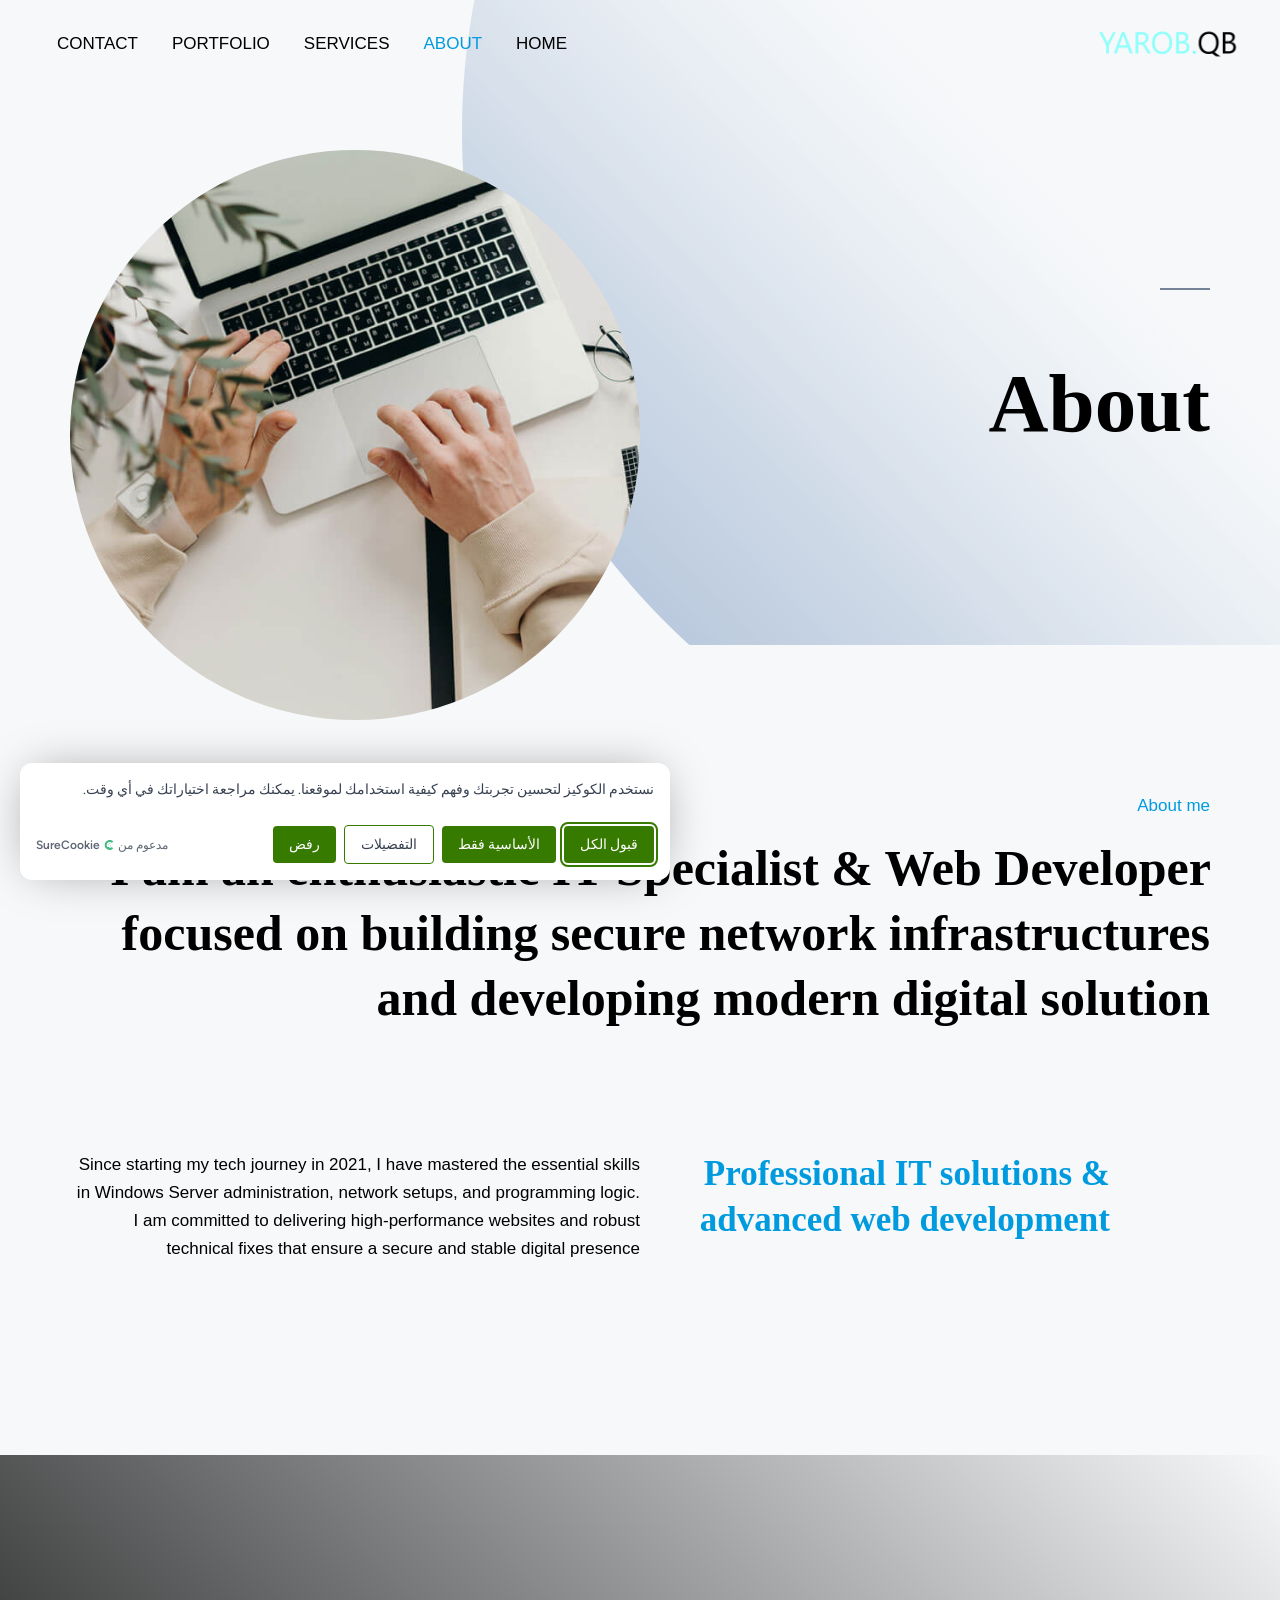
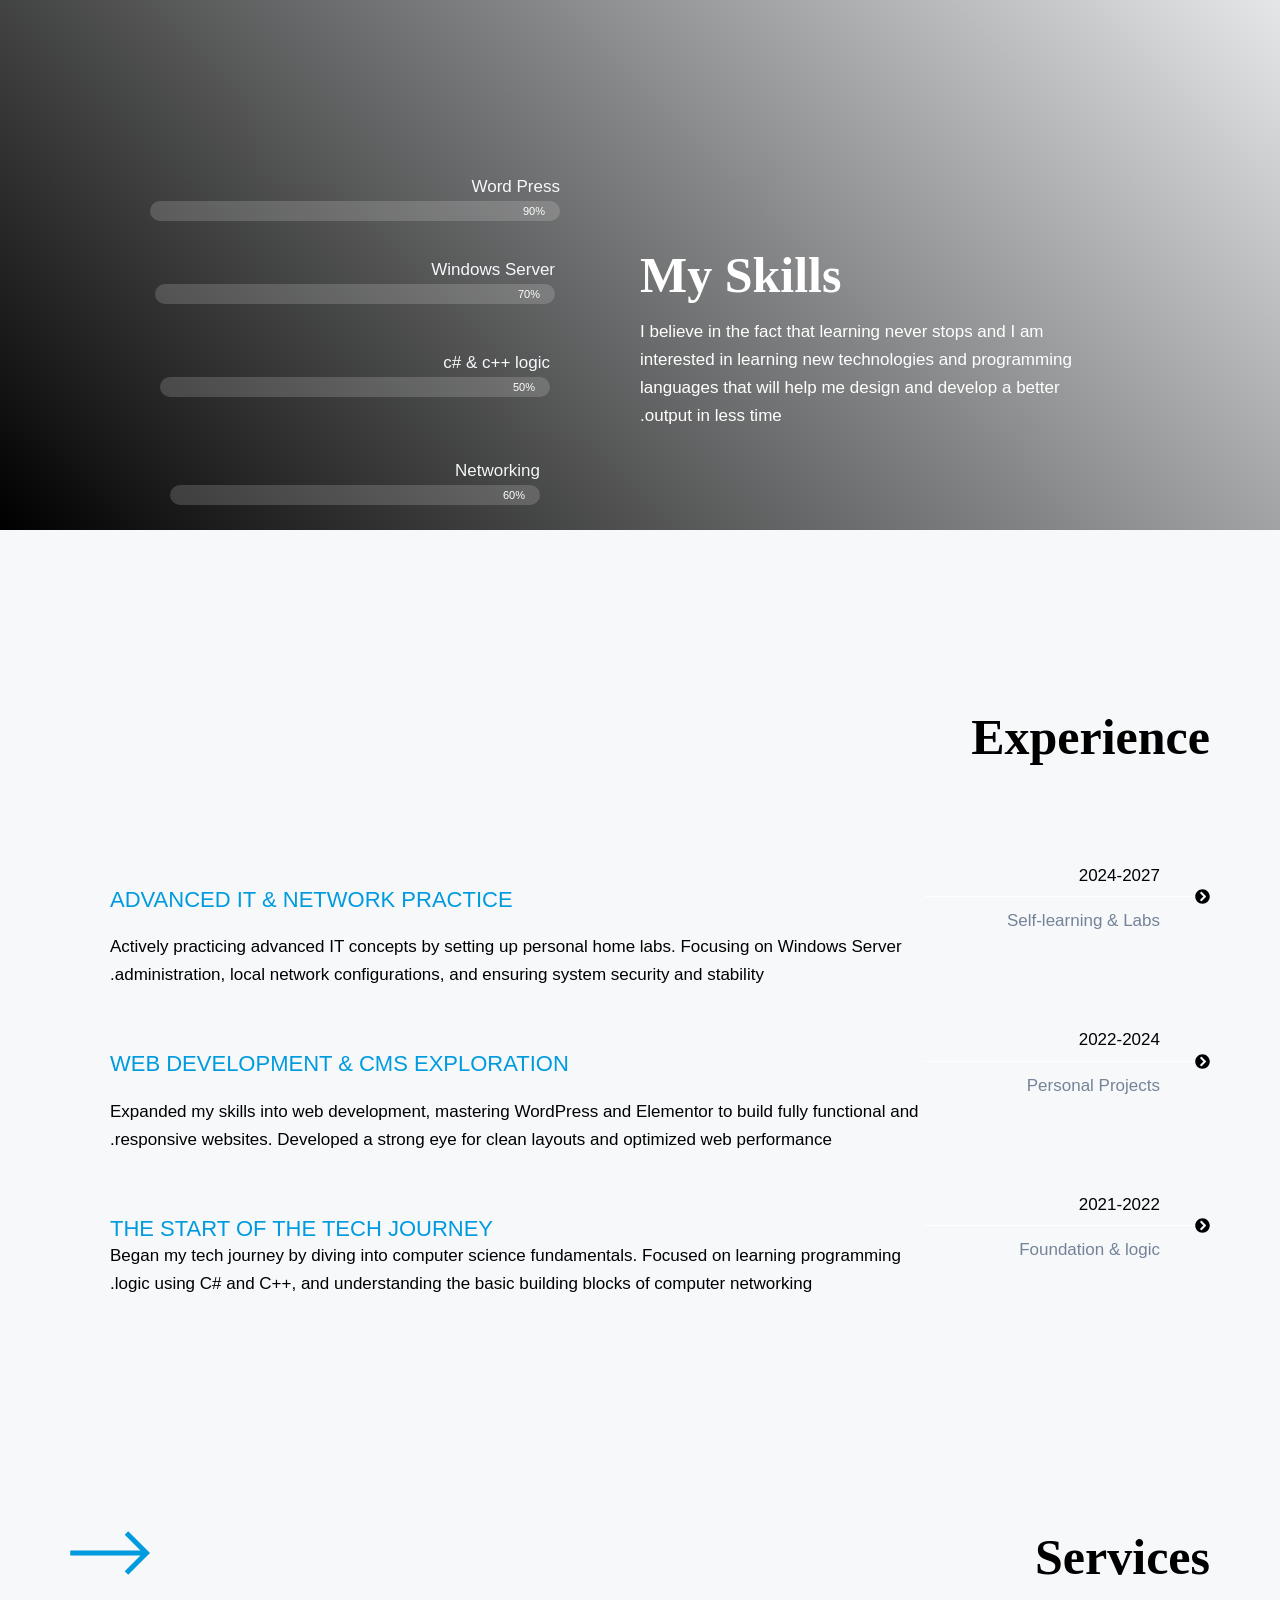
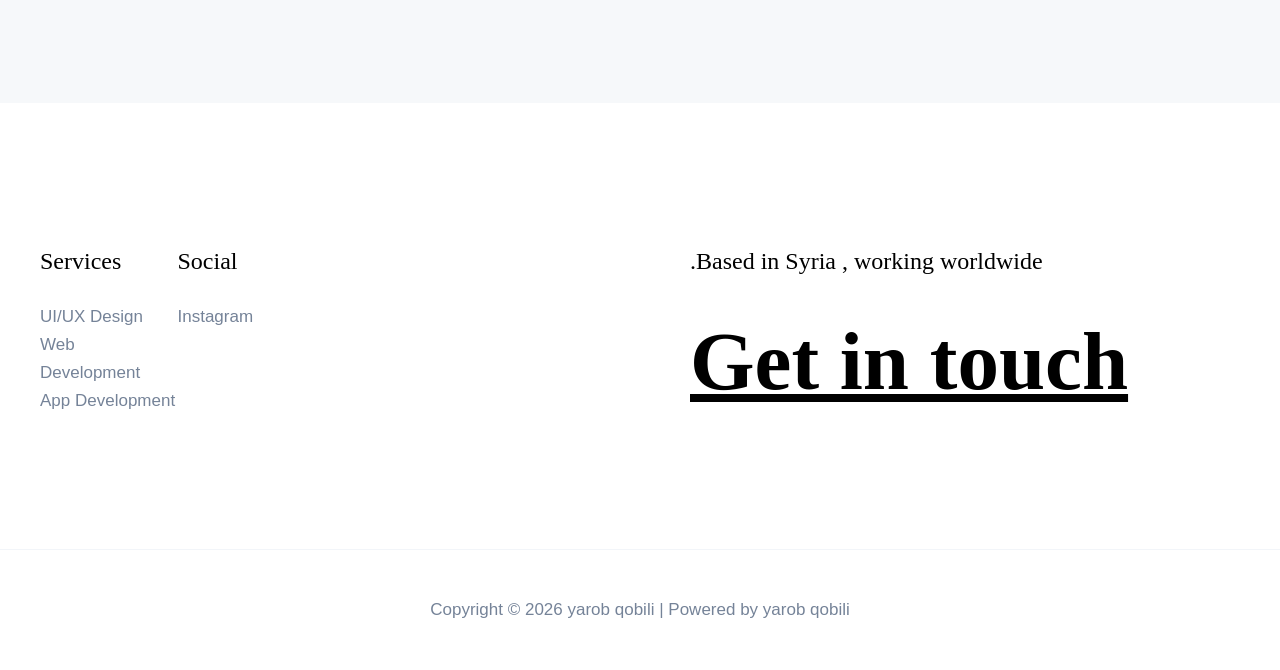
<file: localhost/QB2/about/index.html>
<!DOCTYPE html>
<html dir="rtl" lang="ar">

<!-- Mirrored from http://localhost/QB2/about/ by HTTrack Website Copier/3.x [XR&CO], Wed, 23 Sep 2026 15:26:34 GMT -->
<!-- Added by HTTrack --><meta http-equiv="content-type" content="text/html;charset=UTF-8" /><!-- /Added by HTTrack -->
<head><script data-cfasync="false" data-surecookie-guard="1">window.surecookieGuard={"a":{"try.abtasty.com":["analytics","ab-tasty"],"assets.adobedtm.com":["analytics","adobe-analytics"],"2o7.net":["analytics","adobe-analytics"],"omtrdc.net":["analytics","adobe-analytics"],"cdn.amplitude.com":["analytics","amplitude"],"static.chartbeat.com":["analytics","chartbeat"],"clarity.ms/tag":["analytics","clarity"],"clarity.ms/s/":["analytics","clarity"],"static.getclicky.com":["analytics","clicky"],"in.getclicky.com":["analytics","clicky"],"static.cloudflareinsights.com":["analytics","cloudflare-insights"],"sb.scorecardresearch.com":["analytics","comscore"],"convertexperiments.com":["analytics","convert"],"script.crazyegg.com":["analytics","crazy-egg"],"cdn.usefathom.com":["analytics","fathom"],"firebase-settings":["analytics","firebase-analytics"],"gstatic.com/firebasejs":["analytics","firebase-analytics"],"edge.fullstory.com":["analytics","fullstory"],"google-analytics.com/analytics.js":["analytics","google-analytics"],"googletagmanager.com/gtag/js":["analytics","google-analytics"],"google-analytics.com/ga.js":["analytics","google-analytics"],"googletagmanager.com/gtm.js":["analytics","google-tag-manager"],"cdn.heapanalytics.com":["analytics","heap"],"static.hotjar.com":["analytics","hotjar"],"hotjar.com/c/hotjar":["analytics","hotjar"],"js.hs-scripts.com":["analytics","hubspot"],"js.hs-analytics.net":["analytics","hubspot"],"js.hsforms.net":["analytics","hubspot"],"js.hscollectedforms.net":["analytics","hubspot"],"track.hubspot.com":["analytics","hubspot"],"cdn.inspectlet.com":["analytics","inspectlet"],"stats.wp.com":["analytics","jetpack-stats"],"i.kissmetrics.io":["analytics","kissmetrics"],"scripts.kissmetrics.io":["analytics","kissmetrics"],"cdn.luckyorange.com":["analytics","lucky-orange"],"tools.luckyorange.com":["analytics","lucky-orange"],"matomo.js":["analytics","matomo"],"piwik.js":["analytics","matomo"],"matomo.cloud":["analytics","matomo"],"/matomo.php":["analytics","matomo"],"cdn.mxpnl.com":["analytics","mixpanel"],"cdn.mouseflow.com":["analytics","mouseflow"],"js-agent.newrelic.com":["analytics","new-relic"],"cdn.optimizely.com":["analytics","optimizely"],"cdn.parsely.com":["analytics","parsely"],"piwik.pro":["analytics","piwik-pro"],"plausible.io/js":["analytics","plausible"],"us.i.posthog.com":["analytics","posthog"],"eu.i.posthog.com":["analytics","posthog"],"app.posthog.com":["analytics","posthog"],"secure.quantserve.com":["analytics","quantcast"],"rules.quantcount.com":["analytics","quantcast"],"cdn.rudderlabs.com":["analytics","rudderstack"],"cdn.segment.com":["analytics","segment"],"api.sigmize.com":["analytics","sigmize"],"sigmize.com/sdk":["analytics","sigmize"],"scripts.simpleanalyticscdn.com":["analytics","simple-analytics"],"queue.simpleanalyticscdn.com":["analytics","simple-analytics"],"web-sdk.smartlook.com":["analytics","smartlook"],"rec.smartlook.com":["analytics","smartlook"],"statcounter.com/counter":["analytics","statcounter"],"tags.tiqcdn.com":["analytics","tealium"],"analytics.umami.is":["analytics","umami"],"cloud.umami.is":["analytics","umami"],"dev.visualwebsiteoptimizer.com":["analytics","vwo"],"static.woopra.com":["analytics","woopra"],"mc.yandex.ru":["analytics","yandex-metrica"],"trackcmp.net":["marketing","activecampaign"],"addthis.com/js":["marketing","addthis"],"s7.addthis.com":["marketing","addthis"],"s.adroll.com":["marketing","adroll"],"amazon-adsystem.com":["marketing","amazon-ads"],"dwin1.com":["marketing","awin"],"sibautomation.com":["marketing","brevo"],"sibforms.com":["marketing","brevo"],"players.brightcove.net":["marketing","brightcove"],"cm.g.doubleclick.net":["marketing","search-ads-360"],"campaignmanager.google.com":["marketing","campaign-manager-360"],"f.convertkit.com":["marketing","convertkit"],"static.criteo.net":["marketing","criteo"],"dynamic.criteo.com":["marketing","criteo"],"api.dmcdn.net":["marketing","dailymotion"],"displayvideo.google.com":["marketing","display-video-360"],"stats.g.doubleclick.net":["marketing","doubleclick"],"securepubads.g.doubleclick.net":["marketing","google-ad-manager"],"doubleclick.net":["marketing","doubleclick"],"pagead2.googlesyndication.com":["marketing","google-adsense"],"tpc.googlesyndication.com":["marketing","doubleclick"],"adservice.google.com":["marketing","doubleclick"],"ezojs.com":["marketing","ezoic"],"go.ezodn.com":["marketing","ezoic"],"connect.facebook.net":["marketing","facebook-pixel"],"fbevents.js":["marketing","facebook-pixel"],"facebook.com/tr":["marketing","facebook-pixel"],"fls.doubleclick.net":["marketing","floodlight"],"ad.doubleclick.net":["marketing","floodlight"],"pubads.g.doubleclick.net":["marketing","google-ad-manager"],"googletagservices.com/tag/js/gpt.js":["marketing","google-ad-manager"],"googleadservices.com":["marketing","google-ads"],"googlesyndication.com":["marketing","google-ads"],"googleads.g.doubleclick.net":["marketing","google-ads"],"googlesyndication.com/pagead":["marketing","google-adsense"],"adsbygoogle.js":["marketing","google-adsense"],"maps.googleapis.com":["marketing","google-maps"],"utt.impactcdn.com":["marketing","impact"],"resources.infolinks.com":["marketing","infolinks"],"platform.instagram.com/en_US/embeds.js":["marketing","instagram"],"instagram.com/embed.js":["marketing","instagram"],"cdn.judge.me":["marketing","judge-me"],"cdn.jwplayer.com":["marketing","jw-player"],"content.jwplatform.com":["marketing","jw-player"],"static.klaviyo.com":["marketing","klaviyo"],"snap.licdn.com":["marketing","linkedin"],"linkedin.com/px":["marketing","linkedin"],"rubiconproject.com":["marketing","magnite"],"chimpstatic.com":["marketing","mailchimp"],"list-manage.com":["marketing","mailchimp"],"static.mailerlite.com":["marketing","mailerlite"],"assets.mailerlite.com":["marketing","mailerlite"],"munchkin.marketo.net":["marketing","marketo"],"contextual.media.net":["marketing","media-net"],"scripts.mediavine.com":["marketing","mediavine"],"bat.bing.com":["marketing","microsoft-advertising"],"omnisrc.com":["marketing","omnisend"],"openx.net":["marketing","openx"],"a.omappapi.com":["marketing","optinmonster"],"widgets.outbrain.com":["marketing","outbrain"],"pi.pardot.com":["marketing","pardot"],"pintrk":["marketing","pinterest"],"s.pinimg.com/ct":["marketing","pinterest"],"ads.pubmatic.com":["marketing","pubmatic"],"a.quora.com":["marketing","quora-pixel"],"ads.adthrive.com":["marketing","raptive"],"google.com/recaptcha":["marketing","recaptcha"],"gstatic.com/recaptcha":["marketing","recaptcha"],"redditstatic.com/ads":["marketing","reddit-ads"],"pixel.redditmedia.com":["marketing","reddit-ads"],"searchads.google.com":["marketing","search-ads-360"],"platform-api.sharethis.com":["marketing","sharethis"],"s.sharethis.com":["marketing","sharethis"],"sharethis.com/js":["marketing","sharethis"],"s.skimresources.com":["marketing","skimlinks"],"sc-static.net/scevent.min.js":["marketing","snapchat"],"cdn-static.viglink.com":["marketing","sovrn-commerce"],"load.sumo.com":["marketing","sumo"],"js.surecart.com":["marketing","surecart"],"cdn.taboola.com":["marketing","taboola"],"analytics.tiktok.com":["marketing","tiktok"],"tiktok.com/i18n":["marketing","tiktok"],"tiktok.com/embed.js":["marketing","tiktok-embed"],"widget.trustpilot.com":["marketing","trustpilot"],"embed.twitch.tv":["marketing","twitch"],"static.ads-twitter.com":["marketing","twitter"],"analytics.twitter.com":["marketing","twitter"],"play.vidyard.com":["marketing","vidyard"],"player.vimeo.com/api/player.js":["marketing","vimeo"],"fast.wistia.com":["marketing","wistia"],"fast.wistia.net":["marketing","wistia"],"adnxs.com":["marketing","xandr"],"staticw2.yotpo.com":["marketing","yotpo"],"youtube.com/iframe_api":["marketing","youtube"],"youtube.com/s/player/":["marketing","youtube"],"embed.acuityscheduling.com":["functional","acuity-scheduling"],"use.typekit.net":["functional","adobe-fonts"],"assets.mediadelivery.net/playerjs/":["functional","bunny-stream"],"app.cal.com/embed":["functional","cal-com"],"assets.calendly.com":["functional","calendly"],"client.crisp.chat":["functional","crisp"],"disqus.com/embed.js":["functional","disqus"],"js.driftt.com":["functional","drift"],"kit.fontawesome.com":["functional","font-awesome"],"use.fontawesome.com":["functional","font-awesome"],"wchat.freshchat.com":["functional","freshchat"],"accounts.google.com/gsi/client":["functional","google-accounts"],"beacon-v2.helpscout.net":["functional","helpscout-beacon"],"widget.intercom.io":["functional","intercom"],"js.intercomcdn.com":["functional","intercom"],"cdn.jotfor.ms":["functional","jotform"],"cdn.livechatinc.com":["functional","livechat"],"api.mapbox.com":["functional","mapbox"],"static.olark.com":["functional","olark"],"cdn.onesignal.com":["functional","onesignal"],"clientcdn.pushengage.com":["functional","pushengage"],"smartsuppchat.com/loader.js":["functional","smartsupp"],"embed.tawk.to":["functional","tawk-to"],"cdn.tawk.to":["functional","tawk-to"],"code.tidio.co":["functional","tidio"],"widget-v4.tidiochat.com":["functional","tidio"],"embed.typeform.com":["functional","typeform"],"static.zdassets.com":["functional","zendesk"],"ekr.zdassets.com":["functional","zendesk"],"app.powerfuldocs.com":["functional","powerfuldocs"],"js.authorize.net":["essential","authorize-net"],"bootstrapcdn.com":["essential","bootstrapcdn"],"js.braintreegateway.com":["essential","braintree"],"b-cdn.net":["essential","bunny-cdn"],"cdn77.org":["essential","cdn77"],"cdn77-ssl.net":["essential","cdn77"],"cdnjs.cloudflare.com":["essential","cdnjs"],"challenges.cloudflare.com":["essential","cloudflare-turnstile"],"exactdn.com":["essential","ewww-easy-io"],"ajax.googleapis.com":["essential","google-hosted-libraries"],"pay.google.com/gp/p/js":["essential","google-pay"],"js.hcaptcha.com":["essential","hcaptcha"],"ik.imagekit.io":["essential","imagekit"],"c0.wp.com":["essential","jetpack-site-accelerator"],"ajax.googleapis.com/ajax/libs/jquery":["essential","jquery"],"code.jquery.com/jquery":["essential","jquery"],"cdn.jsdelivr.net":["essential","jsdelivr"],"kinstacdn.com":["essential","kinsta-cdn"],"x.klarnacdn.net":["essential","klarna"],"js.mollie.com":["essential","mollie"],"nitrocdn.com":["essential","nitropack"],"i.optimole.com":["essential","optimole"],"paypal.com/sdk":["essential","paypal"],"paypalobjects.com":["essential","paypal"],"checkout.razorpay.com":["essential","razorpay"],"rocketcdn.me":["essential","rocketcdn"],"cdn.shortpixel.ai":["essential","shortpixel"],"web.squarecdn.com":["essential","square"],"js.squareup.com":["essential","square"],"stackpathcdn.com":["essential","stackpath-cdn"],"stackpathdns.com":["essential","stackpath-cdn"],"netdna-cdn.com":["essential","stackpath-cdn"],"netdna-ssl.com":["essential","stackpath-cdn"],"cdn.statically.io":["essential","statically"],"js.stripe.com":["essential","stripe"],"unpkg.com":["essential","unpkg"],"cdn.iubenda.com/iubenda.js":["essential","iubenda-legal-documents"],"cdn.iubenda.com/iubenda_badge.css":["essential","iubenda-legal-documents"],"www.iubenda.com/privacy-policy/":["essential","iubenda-legal-documents"],"www.iubenda.com/terms-and-conditions/":["essential","iubenda-legal-documents"],"www.iubenda.com/assets/builds/legaldocs":["essential","iubenda-legal-documents"],"www.iubenda.com/assets/privacy_policy.css":["essential","iubenda-legal-documents"],"s.w.org":["essential","wordpress-org-assets"],"googletagmanager.com/ns.html":["analytics","google-tag-manager"],"embed.music.apple.com":["marketing","apple-music"],"dailymotion.com/embed":["marketing","dailymotion"],"facebook.com/plugins":["marketing","facebook-embed"],"giphy.com/embed":["marketing","giphy"],"google.com/maps/embed":["marketing","google-maps"],"maps.google.com/maps":["marketing","google-maps"],"instagram.com/p/":["marketing","instagram"],"instagram.com/reel/":["marketing","instagram"],"instagram.com/embed":["marketing","instagram"],"loom.com/embed":["marketing","loom"],"rumble.com/embed":["marketing","rumble"],"slideshare.net/slideshow/embed_code":["marketing","slideshare"],"slideshare.net/api/embed":["marketing","slideshare"],"w.soundcloud.com/player":["marketing","soundcloud"],"soundcloud.com/player":["marketing","soundcloud"],"open.spotify.com/embed":["marketing","spotify"],"tiktok.com/embed":["marketing","tiktok-embed"],"player.twitch.tv":["marketing","twitch"],"video.wordpress.com/embed/":["marketing","videopress"],"videopress.com/embed/":["marketing","videopress"],"videopress.com/v/":["marketing","videopress"],"player.vimeo.com/video/":["marketing","vimeo"],"vimeo.com/video/":["marketing","vimeo"],"youtube.com/embed/":["marketing","youtube"],"youtube-nocookie.com/embed/":["marketing","youtube"],"youtu.be/":["marketing","youtube"],"app.acuityscheduling.com":["functional","acuity-scheduling"],"iframe.mediadelivery.net":["functional","bunny-stream"],"player.mediadelivery.net":["functional","bunny-stream"],"mediadelivery.net":["functional","bunny-stream"],"cal.com/embed":["functional","cal-com"],"calendly.com":["functional","calendly"],"disqus.com/embed":["functional","disqus"],"accounts.google.com/gsi/":["functional","google-accounts"],"form.jotform.com":["functional","jotform"],"openstreetmap.org/export/embed":["functional","openstreetmap"],"form.typeform.com":["functional","typeform"],"newassets.hcaptcha.com":["essential","hcaptcha"],"api.razorpay.com":["essential","razorpay"],"m.stripe.network":["essential","stripe"],"m.stripe.com":["essential","stripe"],"hooks.stripe.com":["essential","stripe"]},"p":[],"f":[],"y":{"fonts.bunny.net":["functional","bunny-fonts"],"fonts.googleapis.com":["functional","google-fonts"],"fonts.gstatic.com":["functional","google-fonts"],"cdn.iubenda.com/iubenda_badge.css":["essential","iubenda-legal-documents"],"www.iubenda.com/assets/privacy_policy.css":["essential","iubenda-legal-documents"]},"t":[],"e":["essential"],"m":"opt-in","r":0,"c":["/QB2/wp-includes/","/QB2/wp-admin/"],"h":"localhost"};!function(e,t){"use strict";const r=e.surecookieGuard;if(!r||!r.a&&!r.p&&!r.f)return;const n=Object.assign({},r.a,r.p),o=Object.assign({},r.a,r.f),i=Object.assign({},o,n,r.y||{});(r.t||[]).forEach(e=>{r.y&&r.y[e]||delete i[e]});const s=["stylesheet","preload","modulepreload","prefetch","prerender","preconnect","dns-prefetch"],c=r.e||["essential"],a=r.m||"opt-in",u=parseInt(r.r,10)||0,l=(r.c||[]).map(e=>String(e).toLowerCase()),f=e=>0===e.indexOf("www.")?e.slice(4):e,p=f(String(r.h||"").toLowerCase()),h=["text/javascript","module","application/javascript","application/ecmascript","text/ecmascript","importmap","speculationrules"],m={SCRIPT:"src",IFRAME:"src",LINK:"href"},d=e.Element.prototype.setAttribute;let g=null,b=null;function y(r,h){const m=h.tagName;if(("SCRIPT"===m||"LINK"===m)&&function(e){if(!l.length)return!1;let r;try{r=new URL(e,t.baseURI)}catch(e){return!1}if("http:"!==r.protocol&&"https:"!==r.protocol)return!1;if(f(r.hostname.toLowerCase())!==p)return!1;const n=r.pathname.toLowerCase();let o;try{o=decodeURIComponent(n)}catch(e){return!1}if(-1!==o.split("/").indexOf(".."))return!1;for(let e=0;e<l.length;e++)if(0===n.indexOf(l[e]))return!0;return!1}(r))return null;let d=o;if("SCRIPT"===m)d=n;else if("LINK"===m){const n=(h.getAttribute("rel")||"").toLowerCase().trim();if(""===n){if(function(r){try{return new URL(r,t.baseURI).origin===e.location.origin}catch(e){return!1}}(r))return null}else if(!function(e){return e.split(/\s+/).some(e=>-1!==s.indexOf(e))}(n))return null;d=i}const y=function(e,t){if(!e)return null;const r=e.toLowerCase();for(const e in t)if(Object.prototype.hasOwnProperty.call(t,e)&&-1!==r.indexOf(e.toLowerCase()))return t[e];return null}(r,d);if(!y)return null;for(let e=0;e<c.length;e++)if(c[e]===y[0])return null;return function(e){if("quarantine"===e)return!1;const r=function(){const e=t.cookie;if(e===g)return b;g=e,b=null;const r=e.match(/(?:^|;\s*)surecookie_user_consent=([^;]*)/);if(!r)return null;let n;try{n=JSON.parse(decodeURIComponent(r[1]))}catch(e){return null}if(!n||"object"!=typeof n.preferences)return null;if(u){const e=Date.parse(n.timestamp);if(isNaN(e)||e<1e3*u)return null}return b=n.preferences,b}();return r?!0===r[e]:"opt-out"===a||"essential"===e}(y[0])?null:y}const L=new WeakSet;function w(e){L.has(e)&&(L.delete(e),e.removeAttribute("data-surecookie-href"),e.removeAttribute("data-surecookie-category"),e.removeAttribute("data-surecookie-name"))}function k(e){const t=L.has(e)&&e.hasAttribute("data-surecookie-href"),r=e.getAttribute(t?"data-surecookie-href":"href");if(!r)return;const n=y(r,e);n?t||O(e,r,n):t&&(w(e),d.call(e,"href",r))}function O(e,t,r){const n=m[e.tagName]||"src";if("LINK"===e.tagName&&L.add(e),d.call(e,"data-surecookie-"+n,t),d.call(e,"data-surecookie-category",r[0]),d.call(e,"data-surecookie-name",r[1]),e.removeAttribute(n),"SCRIPT"!==e.tagName)return;const o=(e.getAttribute("type")||"").toLowerCase();let i="none";for(let e=0;e<h.length;e++)if(h[e]===o){i=o;break}d.call(e,"data-surecookie-original-type",i),d.call(e,"type","text/plain")}function I(e,t){if(!e||!e.prototype)return;const r=Object.getOwnPropertyDescriptor(e.prototype,t);r&&r.set&&r.get&&Object.defineProperty(e.prototype,t,{configurable:!0,enumerable:r.enumerable,get(){return this.getAttribute("data-surecookie-"+t)||r.get.call(this)},set(e){const t=String(e),n=y(t,this);if(!n)return w(this),void r.set.call(this,e);O(this,t,n)}})}I(e.HTMLScriptElement,"src"),I(e.HTMLIFrameElement,"src"),I(e.HTMLLinkElement,"href"),function(e){if(!e||!e.prototype)return;const t=Object.getOwnPropertyDescriptor(e.prototype,"rel");t&&t.set&&Object.defineProperty(e.prototype,"rel",{configurable:!0,enumerable:t.enumerable,get:t.get,set(e){t.set.call(this,e),k(this)}})}(e.HTMLLinkElement),e.Element.prototype.setAttribute=function(e,t){if(e===m[this.tagName]){const e=String(t),r=y(e,this);if(r)return void O(this,e,r);w(this)}const r=d.call(this,e,t);return"rel"===e&&"LINK"===this.tagName&&k(this),r}}(window,document);</script>
<meta charset="UTF-8">
<meta name="viewport" content="width=device-width, initial-scale=1">
	<link rel="profile" href="https://gmpg.org/xfn/11"> 
	<title>About - yarob qobili</title>
<link data-surecookie-category="functional" data-surecookie-name="google-fonts" data-surecookie-href="//fonts.googleapis.com" rel='dns-prefetch' />
<link data-surecookie-category="functional" data-surecookie-name="google-fonts" data-surecookie-href="https://fonts.googleapis.com/" rel='preconnect' />
<link data-surecookie-category="functional" data-surecookie-name="google-fonts" data-surecookie-href="https://fonts.gstatic.com/" crossorigin='anonymous' rel='preconnect' />
<link rel="alternate" type="application/rss+xml" title="yarob qobili &laquo; الخلاصة" href="../feed/index.html" />
<link rel="alternate" type="application/rss+xml" title="yarob qobili &laquo; خلاصة التعليقات" href="../comments/feed/index.html" />
<!-- SureRank Meta Data -->
<link rel="canonical" href="index.html">
<meta name="description" content="About About me I am an enthusiastic IT Specialist &amp; Web Developer focused on building secure network infrastructures and developing modern digital solution">
<meta name="robots" content="index, follow">
<meta property="og:url" content="index.html">
<meta property="og:site_name" content="yarob qobili">
<meta property="og:locale" content="ar_AR">
<meta property="og:type" content="article">
<meta property="og:title" content="About - yarob qobili">
<meta property="og:description" content="About About me I am an enthusiastic IT Specialist &amp; Web Developer focused on building secure network infrastructures and developing modern digital solution">
<meta property="og:image" content="../wp-content/uploads/2021/05/bg-04-free-img.jpg">
<meta property="article:published_time" content="2026-09-18T12:13:21+00:00">
<meta property="article:modified_time" content="2026-09-20T12:59:45+00:00">
<meta name="twitter:card" content="summary_large_image">
<meta name="twitter:title" content="About - yarob qobili">
<meta name="twitter:description" content="About About me I am an enthusiastic IT Specialist &amp; Web Developer focused on building secure network infrastructures and developing modern digital solution">
<script type="application/ld+json" id="surerank-schema">{"@context":"https://schema.org","@graph":[{"@type":"WebSite","@id":"http://localhost/QB2/#website","name":"yarob qobili","author":{"@id":"http://localhost/QB2/about/#person"},"copyrightHolder":{"@id":"http://localhost/QB2/about/#person"},"url":"http://localhost/QB2/","potentialAction":{"@id":"http://localhost/QB2/#searchaction"},"publisher":{"@id":"http://localhost/QB2/#organization"}},{"@type":"WebPage","@id":"http://localhost/QB2/about/#webpage","name":"About","author":{"@id":"http://localhost/QB2/about/#person"},"inLanguage":"ar","url":"http://localhost/QB2/about/","breadcrumb":{"@id":"http://localhost/QB2/about/#breadcrumblist"},"contributor":{"@id":"http://localhost/QB2/about/#person"},"copyrightHolder":{"@id":"http://localhost/QB2/about/#person"},"datePublished":"2026-09-18T12:13:21+00:00","dateModified":"2026-09-20T12:59:45+00:00","isPartOf":{"@id":"http://localhost/QB2/#website"},"publisher":{"@id":"http://localhost/QB2/#organization"}},{"@type":"Organization","@id":"http://localhost/QB2/#organization","name":"yarob qobili","founder":[{"@type":"Person","name":"admin"}],"url":"http://localhost/QB2/ "},{"@type":"BreadcrumbList","name":"BreadcrumbList","@id":"http://localhost/QB2/about/#breadcrumblist","itemListElement":[{"@type":"ListItem","position":1,"item":{"@id":"http://localhost/QB2","name":"Home"}},{"@type":"ListItem","position":2,"item":{"@id":"http://localhost/QB2/about/","name":"About"}}]},{"@type":"SearchAction","@id":"http://localhost/QB2/#searchaction","target":"http://localhost/QB2/?s={search_term_string}","query-input":"required name=search_term_string"}]}</script>
<!-- /SureRank Meta Data -->
<link rel="alternate" title="oEmbed (JSON)" type="application/json+oembed" href="../wp-json/oembed/1.0/embed5576.json?url=http%3A%2F%2Flocalhost%2FQB2%2Fabout%2F" />
<link rel="alternate" title="oEmbed (XML)" type="text/xml+oembed" href="../wp-json/oembed/1.0/embed4f9a?url=http%3A%2F%2Flocalhost%2FQB2%2Fabout%2F&amp;format=xml" />
<style id="wp-img-auto-sizes-contain-inline-css">
img:is([sizes=auto i],[sizes^="auto," i]){contain-intrinsic-size:3000px 1500px}
/*# sourceURL=wp-img-auto-sizes-contain-inline-css */
</style>
<link rel='stylesheet' id='astra-theme-css-rtl-css' href='../wp-content/themes/astra/assets/css/minified/main.min-rtl840b.css?ver=4.13.12' media='all' />
<style id="astra-theme-css-inline-css">
:root{--ast-post-nav-space:0;--ast-container-default-xlg-padding:6.67em;--ast-container-default-lg-padding:5.67em;--ast-container-default-slg-padding:4.34em;--ast-container-default-md-padding:3.34em;--ast-container-default-sm-padding:6.67em;--ast-container-default-xs-padding:2.4em;--ast-container-default-xxs-padding:1.4em;--ast-code-block-background:#EEEEEE;--ast-comment-inputs-background:#FAFAFA;--ast-normal-container-width:1200px;--ast-narrow-container-width:750px;--ast-blog-title-font-weight:normal;--ast-blog-meta-weight:inherit;--ast-global-color-primary:var(--ast-global-color-5);--ast-global-color-secondary:var(--ast-global-color-4);--ast-global-color-alternate-background:var(--ast-global-color-7);--ast-global-color-subtle-background:var(--ast-global-color-6);--ast-bg-style-guide:var( --ast-global-color-secondary,var(--ast-global-color-5) );--ast-shadow-style-guide:0px 0px 4px 0 #00000057;--ast-global-dark-bg-style:#fff;--ast-global-dark-lfs:#fbfbfb;--ast-widget-bg-color:#fafafa;--ast-wc-container-head-bg-color:#fbfbfb;--ast-title-layout-bg:#eeeeee;--ast-search-border-color:#e7e7e7;--ast-lifter-hover-bg:#e6e6e6;--ast-gallery-block-color:#000;--srfm-color-input-label:var(--ast-global-color-2);}html{font-size:106.25%;}a,.page-title{color:var(--ast-global-color-2);}a:hover,a:focus{color:var(--ast-global-color-1);}body,button,input,select,textarea,.ast-button,.ast-custom-button{font-family:'Barlow Semi Condensed',sans-serif;font-weight:400;font-size:17px;font-size:1rem;line-height:var(--ast-body-line-height,1.65em);}blockquote{color:var(--ast-global-color-3);}h1,h2,h3,h4,h5,h6,.entry-content :where(h1,h2,h3,h4,h5,h6),.site-title,.site-title a{font-family:'Playfair Display',serif;font-weight:800;}.ast-site-identity .site-title a{color:var(--ast-global-color-2);}.site-title{font-size:35px;font-size:2.0588235294118rem;display:none;}.site-header .site-description{font-size:15px;font-size:0.88235294117647rem;display:none;}.entry-title{font-size:26px;font-size:1.5294117647059rem;}.archive .ast-article-post .ast-article-inner,.blog .ast-article-post .ast-article-inner,.archive .ast-article-post .ast-article-inner:hover,.blog .ast-article-post .ast-article-inner:hover{overflow:hidden;}h1,.entry-content :where(h1){font-size:83px;font-size:4.8823529411765rem;font-weight:800;font-family:'Playfair Display',serif;line-height:1.4em;}h2,.entry-content :where(h2){font-size:50px;font-size:2.9411764705882rem;font-weight:800;font-family:'Playfair Display',serif;line-height:1.3em;}h3,.entry-content :where(h3){font-size:35px;font-size:2.0588235294118rem;font-weight:800;font-family:'Playfair Display',serif;line-height:1.3em;}h4,.entry-content :where(h4){font-size:22px;font-size:1.2941176470588rem;line-height:1.2em;font-weight:500;font-family:'Barlow Semi Condensed',sans-serif;}h5,.entry-content :where(h5){font-size:20px;font-size:1.1764705882353rem;line-height:1.2em;font-weight:500;font-family:'Barlow Semi Condensed',sans-serif;}h6,.entry-content :where(h6){font-size:17px;font-size:1rem;line-height:1.25em;font-weight:500;font-family:'Barlow Semi Condensed',sans-serif;}::selection{background-color:var(--ast-global-color-0);color:#ffffff;}body,h1,h2,h3,h4,h5,h6,.entry-title a,.entry-content :where(h1,h2,h3,h4,h5,h6){color:var(--ast-global-color-3);}.tagcloud a:hover,.tagcloud a:focus,.tagcloud a.current-item{color:#ffffff;border-color:var(--ast-global-color-2);background-color:var(--ast-global-color-2);}input:focus,input[type="text"]:focus,input[type="email"]:focus,input[type="url"]:focus,input[type="password"]:focus,input[type="reset"]:focus,input[type="search"]:focus,textarea:focus{border-color:var(--ast-global-color-2);}input[type="radio"]:checked,input[type=reset],input[type="checkbox"]:checked,input[type="checkbox"]:hover:checked,input[type="checkbox"]:focus:checked,input[type=range]::-webkit-slider-thumb{border-color:var(--ast-global-color-2);background-color:var(--ast-global-color-2);box-shadow:none;}.site-footer a:hover + .post-count,.site-footer a:focus + .post-count{background:var(--ast-global-color-2);border-color:var(--ast-global-color-2);}.single .nav-links .nav-previous,.single .nav-links .nav-next{color:var(--ast-global-color-2);}.entry-meta,.entry-meta *{line-height:1.45;color:var(--ast-global-color-2);}.entry-meta a:not(.ast-button):hover,.entry-meta a:not(.ast-button):hover *,.entry-meta a:not(.ast-button):focus,.entry-meta a:not(.ast-button):focus *,.page-links > .page-link,.page-links .page-link:hover,.post-navigation a:hover{color:var(--ast-global-color-1);}#cat option,.secondary .calendar_wrap thead a,.secondary .calendar_wrap thead a:visited{color:var(--ast-global-color-2);}.secondary .calendar_wrap #today,.ast-progress-val span{background:var(--ast-global-color-2);}.secondary a:hover + .post-count,.secondary a:focus + .post-count{background:var(--ast-global-color-2);border-color:var(--ast-global-color-2);}.calendar_wrap #today > a{color:#ffffff;}.page-links .page-link,.single .post-navigation a{color:var(--ast-global-color-2);}.ast-search-menu-icon .search-form button.search-submit{padding:0 4px;}.ast-search-menu-icon form.search-form{padding-right:0;}.ast-header-search .ast-search-menu-icon.ast-dropdown-active .search-form,.ast-header-search .ast-search-menu-icon.ast-dropdown-active .search-field:focus{transition:all 0.2s;}.search-form input.search-field:focus{outline:none;}.ast-mobile-header-content .ast-builder-layout-element:not(.ast-builder-menu):not(.ast-header-divider-element),.ast-mobile-popup-content .ast-builder-layout-element:not(.ast-builder-menu):not(.ast-header-divider-element){padding:15px 20px;}.wp-block-latest-posts > li > a{color:var(--ast-global-color-2);}.widget-title,.widget .wp-block-heading{font-size:24px;font-size:1.4117647058824rem;color:var(--ast-global-color-3);}.ast-search-menu-icon.slide-search a:focus-visible:focus-visible,.astra-search-icon:focus-visible,#close:focus-visible,a:focus-visible,.ast-menu-toggle:focus-visible,.site .skip-link:focus-visible,.wp-block-loginout input:focus-visible,.wp-block-search.wp-block-search__button-inside .wp-block-search__inside-wrapper,.ast-header-navigation-arrow:focus-visible,.ast-orders-table__row .ast-orders-table__cell:focus-visible,a#ast-apply-coupon:focus-visible,#ast-apply-coupon:focus-visible,#close:focus-visible,.button.search-submit:focus-visible,#search_submit:focus,.normal-search:focus-visible,.ast-header-account-wrap:focus-visible,.astra-cart-drawer-close:focus,.ast-single-variation:focus,.ast-button:focus,.ast-builder-button-wrap:has(.ast-custom-button-link:focus),.ast-builder-button-wrap .ast-custom-button-link:focus{outline-style:dotted;outline-color:inherit;outline-width:thin;}input:focus,input[type="text"]:focus,input[type="email"]:focus,input[type="url"]:focus,input[type="password"]:focus,input[type="reset"]:focus,input[type="search"]:focus,input[type="number"]:focus,textarea:focus,.wp-block-search__input:focus,[data-section="section-header-mobile-trigger"] .ast-button-wrap .ast-mobile-menu-trigger-minimal:focus,.ast-mobile-popup-drawer.active .menu-toggle-close:focus,#ast-scroll-top:focus,#coupon_code:focus,#ast-coupon-code:focus{border-style:dotted;border-color:inherit;border-width:thin;}input{outline:none;}.site-logo-img img{ transition:all 0.2s linear;}body .ast-oembed-container *{position:absolute;top:0;width:100%;height:100%;right:0;}body .wp-block-embed-pocket-casts .ast-oembed-container *{position:unset;}.ast-single-post-featured-section + article {margin-top: 2em;}.site-content .ast-single-post-featured-section img {width: 100%;overflow: hidden;object-fit: cover;}.site > .ast-single-related-posts-container {margin-top: 0;}@media (min-width: 922px) {.ast-desktop .ast-container--narrow {max-width: var(--ast-narrow-container-width);margin: 0 auto;}}.ast-page-builder-template .hentry {margin: 0;}.ast-page-builder-template .site-content > .ast-container {max-width: 100%;padding: 0;}.ast-page-builder-template .site .site-content #primary {padding: 0;margin: 0;}.ast-page-builder-template .no-results {text-align: center;margin: 4em auto;}.ast-page-builder-template .ast-pagination {padding: 2em;}.ast-page-builder-template .entry-header.ast-no-title.ast-no-thumbnail {margin-top: 0;}.ast-page-builder-template .entry-header.ast-header-without-markup {margin-top: 0;margin-bottom: 0;}.ast-page-builder-template .entry-header.ast-no-title.ast-no-meta {margin-bottom: 0;}.ast-page-builder-template.single .post-navigation {padding-bottom: 2em;}.ast-page-builder-template.single-post .site-content > .ast-container {max-width: 100%;}.ast-page-builder-template .entry-header {margin-top: 4em;margin-left: auto;margin-right: auto;padding-left: 20px;padding-right: 20px;}.single.ast-page-builder-template .entry-header {padding-left: 20px;padding-right: 20px;}.ast-page-builder-template .ast-archive-description {margin: 4em auto 0;padding-left: 20px;padding-right: 20px;}.ast-page-builder-template.ast-no-sidebar .entry-content .alignwide {margin-left: 0;margin-right: 0;}@media (max-width:921.99px){#ast-desktop-header{display:none;}}@media (min-width:922px){#ast-mobile-header{display:none;}}.wp-block-buttons.aligncenter{justify-content:center;}@media (max-width:921px){.ast-theme-transparent-header #primary,.ast-theme-transparent-header #secondary{padding:0;}}@media (max-width:921px){.ast-plain-container.ast-no-sidebar #primary{padding:0;}}.ast-plain-container.ast-no-sidebar #primary{margin-top:0;margin-bottom:0;}.wp-block-button.is-style-outline .wp-block-button__link{border-color:rgba(0,0,0,0);border-top-width:2px;border-right-width:2px;border-bottom-width:2px;border-left-width:2px;}div.wp-block-button.is-style-outline > .wp-block-button__link:not(.has-text-color),div.wp-block-button.wp-block-button__link.is-style-outline:not(.has-text-color){color:rgba(0,0,0,0);}.wp-block-button.is-style-outline .wp-block-button__link:hover,.wp-block-buttons .wp-block-button.is-style-outline .wp-block-button__link:focus,.wp-block-buttons .wp-block-button.is-style-outline > .wp-block-button__link:not(.has-text-color):hover,.wp-block-buttons .wp-block-button.wp-block-button__link.is-style-outline:not(.has-text-color):hover{color:var(--ast-global-color-2);background-color:rgba(0,0,0,0);border-color:rgba(0,0,0,0);}.post-page-numbers.current .page-link,.ast-pagination .page-numbers.current{color:#ffffff;border-color:var(--ast-global-color-0);background-color:var(--ast-global-color-0);}.wp-block-buttons .wp-block-button.is-style-outline .wp-block-button__link.wp-element-button,.ast-outline-button,.wp-block-uagb-buttons-child .uagb-buttons-repeater.ast-outline-button{border-color:rgba(0,0,0,0);border-top-width:2px;border-right-width:2px;border-bottom-width:2px;border-left-width:2px;font-family:inherit;font-weight:inherit;font-size:16px;font-size:0.94117647058824rem;line-height:1em;}.wp-block-buttons .wp-block-button.is-style-outline > .wp-block-button__link:not(.has-text-color),.wp-block-buttons .wp-block-button.wp-block-button__link.is-style-outline:not(.has-text-color),.ast-outline-button{color:rgba(0,0,0,0);}.wp-block-button.is-style-outline .wp-block-button__link:hover,.wp-block-buttons .wp-block-button.is-style-outline .wp-block-button__link:focus,.wp-block-buttons .wp-block-button.is-style-outline > .wp-block-button__link:not(.has-text-color):hover,.wp-block-buttons .wp-block-button.wp-block-button__link.is-style-outline:not(.has-text-color):hover,.ast-outline-button:hover,.ast-outline-button:focus,.wp-block-uagb-buttons-child .uagb-buttons-repeater.ast-outline-button:hover,.wp-block-uagb-buttons-child .uagb-buttons-repeater.ast-outline-button:focus{color:var(--ast-global-color-2);background-color:rgba(0,0,0,0);border-color:rgba(0,0,0,0);}.wp-block-button .wp-block-button__link.wp-element-button.is-style-outline:not(.has-background),.wp-block-button.is-style-outline>.wp-block-button__link.wp-element-button:not(.has-background),.ast-outline-button{background-color:rgba(0,0,0,0);}.entry-content[data-ast-blocks-layout] > figure{margin-bottom:1em;}@media (max-width:921px){.ast-left-sidebar #content > .ast-container{display:flex;flex-direction:column-reverse;width:100%;}.ast-separate-container .ast-article-post,.ast-separate-container .ast-article-single{padding:1.5em 2.14em;}.ast-author-box img.avatar{margin:20px 0 0 0;}}@media (min-width:922px){.ast-separate-container.ast-right-sidebar #primary,.ast-separate-container.ast-left-sidebar #primary{border:0;}.search-no-results.ast-separate-container #primary{margin-bottom:4em;}}.elementor-widget-button .elementor-button{border-style:solid;text-decoration:none;border-top-width:0;border-right-width:0;border-left-width:0;border-bottom-width:0;}body .elementor-button.elementor-size-sm,body .elementor-button.elementor-size-xs,body .elementor-button.elementor-size-md,body .elementor-button.elementor-size-lg,body .elementor-button.elementor-size-xl,body .elementor-button{padding-top:0px;padding-right:0px;padding-bottom:0px;padding-left:0px;}.wp-block-button .wp-block-button__link ,.elementor-widget-button .elementor-button,.elementor-widget-button .elementor-button:visited{color:var(--ast-global-color-0);}.elementor-widget-button .elementor-button{border-color:rgba(0,0,0,0);background-color:rgba(0,0,0,0);}.elementor-widget-button .elementor-button:hover,.elementor-widget-button .elementor-button:focus{color:var(--ast-global-color-2);background-color:rgba(0,0,0,0);border-color:rgba(0,0,0,0);}.elementor-widget-button .elementor-button{font-size:16px;font-size:0.94117647058824rem;line-height:1em;text-transform:uppercase;letter-spacing:2px;}body .elementor-button.elementor-size-sm,body .elementor-button.elementor-size-xs,body .elementor-button.elementor-size-md,body .elementor-button.elementor-size-lg,body .elementor-button.elementor-size-xl,body .elementor-button{font-size:16px;font-size:0.94117647058824rem;}.wp-block-button .wp-block-button__link:hover,.wp-block-button .wp-block-button__link:focus{color:var(--ast-global-color-2);background-color:rgba(0,0,0,0);border-color:rgba(0,0,0,0);}.elementor-widget-heading h1.elementor-heading-title{line-height:1.4em;}.elementor-widget-heading h2.elementor-heading-title{line-height:1.3em;}.elementor-widget-heading h3.elementor-heading-title{line-height:1.3em;}.elementor-widget-heading h4.elementor-heading-title{line-height:1.2em;}.elementor-widget-heading h5.elementor-heading-title{line-height:1.2em;}.elementor-widget-heading h6.elementor-heading-title{line-height:1.25em;}.wp-block-button .wp-block-button__link,.wp-block-search .wp-block-search__button,body .wp-block-file .wp-block-file__button{border-color:rgba(0,0,0,0);background-color:rgba(0,0,0,0);color:var(--ast-global-color-0);font-family:inherit;font-weight:inherit;line-height:1em;text-transform:uppercase;letter-spacing:2px;font-size:16px;font-size:0.94117647058824rem;padding-top:0px;padding-right:0px;padding-bottom:0px;padding-left:0px;}.menu-toggle,button,.ast-button,.ast-custom-button,.button,input#submit,input[type="button"],input[type="submit"],input[type="reset"],form[CLASS*="wp-block-search__"].wp-block-search .wp-block-search__inside-wrapper .wp-block-search__button,body .wp-block-file .wp-block-file__button{border-style:solid;border-top-width:0;border-right-width:0;border-left-width:0;border-bottom-width:0;color:var(--ast-global-color-0);border-color:rgba(0,0,0,0);background-color:rgba(0,0,0,0);padding-top:0px;padding-right:0px;padding-bottom:0px;padding-left:0px;font-family:inherit;font-weight:inherit;font-size:16px;font-size:0.94117647058824rem;line-height:1em;text-transform:uppercase;letter-spacing:2px;}button:focus,.menu-toggle:hover,button:hover,.ast-button:hover,.ast-custom-button:hover .button:hover,.ast-custom-button:hover ,input[type=reset]:hover,input[type=reset]:focus,input#submit:hover,input#submit:focus,input[type="button"]:hover,input[type="button"]:focus,input[type="submit"]:hover,input[type="submit"]:focus,form[CLASS*="wp-block-search__"].wp-block-search .wp-block-search__inside-wrapper .wp-block-search__button:hover,form[CLASS*="wp-block-search__"].wp-block-search .wp-block-search__inside-wrapper .wp-block-search__button:focus,body .wp-block-file .wp-block-file__button:hover,body .wp-block-file .wp-block-file__button:focus{color:var(--ast-global-color-2);background-color:rgba(0,0,0,0);border-color:rgba(0,0,0,0);}@media (max-width:921px){.ast-mobile-header-stack .main-header-bar .ast-search-menu-icon{display:inline-block;}.ast-header-break-point.ast-header-custom-item-outside .ast-mobile-header-stack .main-header-bar .ast-search-icon{margin:0;}.ast-comment-avatar-wrap img{max-width:2.5em;}.ast-comment-meta{padding:0 1.8888em 1.3333em;}.ast-separate-container .ast-comment-list li.depth-1{padding:1.5em 2.14em;}.ast-separate-container .comment-respond{padding:2em 2.14em;}}@media (min-width:544px){.ast-container{max-width:100%;}}@media (max-width:544px){.ast-separate-container .ast-article-post,.ast-separate-container .ast-article-single,.ast-separate-container .comments-title,.ast-separate-container .ast-archive-description{padding:1.5em 1em;}.ast-separate-container #content .ast-container{padding-left:0.54em;padding-right:0.54em;}.ast-separate-container .ast-comment-list .bypostauthor{padding:.5em;}.ast-search-menu-icon.ast-dropdown-active .search-field{width:170px;}} #ast-mobile-header .ast-site-header-cart-li a{pointer-events:none;}body,.ast-separate-container{background-color:var(--ast-global-color-4);background-image:none;}@media (max-width:921px){.site-title{display:none;}.site-header .site-description{display:none;}h1,.entry-content :where(h1){font-size:60px;}h2,.entry-content :where(h2){font-size:43px;}h3,.entry-content :where(h3){font-size:30px;}}@media (max-width:544px){.site-title{display:none;}.site-header .site-description{display:none;}h1,.entry-content :where(h1){font-size:45px;}h2,.entry-content :where(h2){font-size:35px;}h3,.entry-content :where(h3){font-size:20px;}}@media (max-width:921px){html{font-size:96.9%;}}@media (max-width:544px){html{font-size:96.9%;}}@media (min-width:922px){.ast-container{max-width:1240px;}}@media (min-width:922px){.site-content .ast-container{display:flex;}}@media (max-width:921px){.site-content .ast-container{flex-direction:column;}}@media (min-width:922px){.main-header-menu .sub-menu .menu-item.ast-left-align-sub-menu:hover > .sub-menu,.main-header-menu .sub-menu .menu-item.ast-left-align-sub-menu.focus > .sub-menu{margin-left:-0px;}}.ast-theme-transparent-header [data-section="section-header-mobile-trigger"] .ast-button-wrap .mobile-menu-toggle-icon .ast-mobile-svg{fill:var(--ast-global-color-2);}.ast-theme-transparent-header [data-section="section-header-mobile-trigger"] .ast-button-wrap .mobile-menu-wrap .mobile-menu{color:var(--ast-global-color-2);}.ast-theme-transparent-header [data-section="section-header-mobile-trigger"] .ast-button-wrap .ast-mobile-menu-trigger-minimal{background:transparent;}.site .comments-area{padding-bottom:3em;}.wp-block-file {display: flex;align-items: center;flex-wrap: wrap;justify-content: space-between;}.wp-block-pullquote {border: none;}.wp-block-pullquote blockquote::before {content: "\201D";font-family: "Helvetica",sans-serif;display: flex;transform: rotate( 180deg );font-size: 6rem;font-style: normal;line-height: 1;font-weight: bold;align-items: center;justify-content: center;}.has-text-align-right > blockquote::before {justify-content: flex-start;}.has-text-align-left > blockquote::before {justify-content: flex-end;}figure.wp-block-pullquote.is-style-solid-color blockquote {max-width: 100%;text-align: inherit;}:root {--wp--custom--ast-default-block-top-padding: 3em;--wp--custom--ast-default-block-right-padding: 3em;--wp--custom--ast-default-block-bottom-padding: 3em;--wp--custom--ast-default-block-left-padding: 3em;--wp--custom--ast-container-width: 1200px;--wp--custom--ast-content-width-size: 1200px;--wp--custom--ast-wide-width-size: calc(1200px + var(--wp--custom--ast-default-block-left-padding) + var(--wp--custom--ast-default-block-right-padding));}.ast-narrow-container {--wp--custom--ast-content-width-size: 750px;--wp--custom--ast-wide-width-size: 750px;}@media(max-width: 921px) {:root {--wp--custom--ast-default-block-top-padding: 3em;--wp--custom--ast-default-block-right-padding: 2em;--wp--custom--ast-default-block-bottom-padding: 3em;--wp--custom--ast-default-block-left-padding: 2em;}}@media(max-width: 544px) {:root {--wp--custom--ast-default-block-top-padding: 3em;--wp--custom--ast-default-block-right-padding: 1.5em;--wp--custom--ast-default-block-bottom-padding: 3em;--wp--custom--ast-default-block-left-padding: 1.5em;}}.entry-content > .wp-block-group,.entry-content > .wp-block-cover,.entry-content > .wp-block-columns {padding-top: var(--wp--custom--ast-default-block-top-padding);padding-right: var(--wp--custom--ast-default-block-right-padding);padding-bottom: var(--wp--custom--ast-default-block-bottom-padding);padding-left: var(--wp--custom--ast-default-block-left-padding);}.ast-plain-container.ast-no-sidebar .entry-content > .alignfull,.ast-page-builder-template .ast-no-sidebar .entry-content > .alignfull {margin-left: calc( -50vw + 50%);margin-right: calc( -50vw + 50%);max-width: 100vw;width: 100vw;}.ast-plain-container.ast-no-sidebar .entry-content .alignfull .alignfull,.ast-page-builder-template.ast-no-sidebar .entry-content .alignfull .alignfull,.ast-plain-container.ast-no-sidebar .entry-content .alignfull .alignwide,.ast-page-builder-template.ast-no-sidebar .entry-content .alignfull .alignwide,.ast-plain-container.ast-no-sidebar .entry-content .alignwide .alignfull,.ast-page-builder-template.ast-no-sidebar .entry-content .alignwide .alignfull,.ast-plain-container.ast-no-sidebar .entry-content .alignwide .alignwide,.ast-page-builder-template.ast-no-sidebar .entry-content .alignwide .alignwide,.ast-plain-container.ast-no-sidebar .entry-content .wp-block-column .alignfull,.ast-page-builder-template.ast-no-sidebar .entry-content .wp-block-column .alignfull,.ast-plain-container.ast-no-sidebar .entry-content .wp-block-column .alignwide,.ast-page-builder-template.ast-no-sidebar .entry-content .wp-block-column .alignwide {margin-left: auto;margin-right: auto;width: 100%;}[data-ast-blocks-layout] .wp-block-separator:not(.is-style-dots) {height: 0;}[data-ast-blocks-layout] .wp-block-separator {margin: 20px auto;}[data-ast-blocks-layout] .wp-block-separator:not(.is-style-wide):not(.is-style-dots) {max-width: 100px;}[data-ast-blocks-layout] .wp-block-separator.has-background {padding: 0;}.entry-content[data-ast-blocks-layout] > * {max-width: var(--wp--custom--ast-content-width-size);margin-left: auto;margin-right: auto;}.entry-content[data-ast-blocks-layout] > .alignwide {max-width: var(--wp--custom--ast-wide-width-size);}.entry-content[data-ast-blocks-layout] .alignfull {max-width: none;}.entry-content .wp-block-columns {margin-bottom: 0;}blockquote {margin: 1.5em;border-color: rgba(0,0,0,0.05);}.wp-block-quote:not(.has-text-align-right):not(.has-text-align-center) {border-right: 5px solid rgba(0,0,0,0.05);}.has-text-align-right > blockquote,blockquote.has-text-align-right {border-left: 5px solid rgba(0,0,0,0.05);}.has-text-align-left > blockquote,blockquote.has-text-align-left {border-right: 5px solid rgba(0,0,0,0.05);}.wp-block-site-tagline,.wp-block-latest-posts .read-more {margin-top: 15px;}.wp-block-loginout p label {display: block;}.wp-block-loginout p:not(.login-remember):not(.login-submit) input {width: 100%;}.wp-block-loginout input:focus {border-color: transparent;}.wp-block-loginout input:focus {outline: thin dotted;}.entry-content .wp-block-media-text .wp-block-media-text__content {padding: 0 0 0 8%;}.entry-content .wp-block-media-text.has-media-on-the-right .wp-block-media-text__content {padding: 0 8% 0 0;}.entry-content .wp-block-media-text.has-background .wp-block-media-text__content {padding: 8%;}.entry-content .wp-block-cover:not([class*="background-color"]):not(.has-text-color.has-link-color) .wp-block-cover__inner-container,.entry-content .wp-block-cover:not([class*="background-color"]) .wp-block-cover-image-text,.entry-content .wp-block-cover:not([class*="background-color"]) .wp-block-cover-text,.entry-content .wp-block-cover-image:not([class*="background-color"]) .wp-block-cover__inner-container,.entry-content .wp-block-cover-image:not([class*="background-color"]) .wp-block-cover-image-text,.entry-content .wp-block-cover-image:not([class*="background-color"]) .wp-block-cover-text {color: var(--ast-global-color-primary,var(--ast-global-color-5));}.wp-block-loginout .login-remember input {width: 1.1rem;height: 1.1rem;margin: 0 5px 4px 0;vertical-align: middle;}.wp-block-latest-posts > li > *:first-child,.wp-block-latest-posts:not(.is-grid) > li:first-child {margin-top: 0;}.entry-content > .wp-block-buttons,.entry-content > .wp-block-uagb-buttons {margin-bottom: 1.5em;}.wp-block-search__inside-wrapper .wp-block-search__input {padding: 0 10px;color: var(--ast-global-color-3);background: var(--ast-global-color-primary,var(--ast-global-color-5));border-color: var(--ast-border-color);}.wp-block-latest-posts .read-more {margin-bottom: 1.5em;}.wp-block-search__no-button .wp-block-search__inside-wrapper .wp-block-search__input {padding-top: 5px;padding-bottom: 5px;}.wp-block-latest-posts .wp-block-latest-posts__post-date,.wp-block-latest-posts .wp-block-latest-posts__post-author {font-size: 1rem;}.wp-block-latest-posts > li > *,.wp-block-latest-posts:not(.is-grid) > li {margin-top: 12px;margin-bottom: 12px;}.ast-page-builder-template .entry-content[data-ast-blocks-layout] > .alignwide:where(:not(.uagb-is-root-container):not(.spectra-is-root-container)) > * {max-width: var(--wp--custom--ast-wide-width-size);}.ast-page-builder-template .entry-content[data-ast-blocks-layout] > .inherit-container-width > *,.ast-page-builder-template .entry-content[data-ast-blocks-layout] > *:not(.wp-block-group):where(:not(.uagb-is-root-container):not(.spectra-is-root-container)) > *,.entry-content[data-ast-blocks-layout] > .wp-block-cover .wp-block-cover__inner-container {max-width: var(--wp--custom--ast-content-width-size) ;margin-left: auto;margin-right: auto;}.ast-page-builder-template .entry-content[data-ast-blocks-layout] > *,.ast-page-builder-template .entry-content[data-ast-blocks-layout] > .alignfull:where(:not(.wp-block-group):not(.uagb-is-root-container):not(.spectra-is-root-container)) > * {max-width: none;}.entry-content[data-ast-blocks-layout] .wp-block-cover:not(.alignleft):not(.alignright) {width: auto;}@media(max-width: 1200px) {.ast-separate-container .entry-content > .alignfull,.ast-separate-container .entry-content[data-ast-blocks-layout] > .alignwide,.ast-plain-container .entry-content[data-ast-blocks-layout] > .alignwide,.ast-plain-container .entry-content .alignfull {margin-left: calc(-1 * min(var(--ast-container-default-xlg-padding),20px)) ;margin-right: calc(-1 * min(var(--ast-container-default-xlg-padding),20px));}}@media(min-width: 1201px) {.ast-separate-container .entry-content > .alignfull {margin-left: calc(-1 * var(--ast-container-default-xlg-padding) );margin-right: calc(-1 * var(--ast-container-default-xlg-padding) );}.ast-separate-container .entry-content[data-ast-blocks-layout] > .alignwide,.ast-plain-container .entry-content[data-ast-blocks-layout] > .alignwide {margin-left: calc(-1 * var(--wp--custom--ast-default-block-left-padding) );margin-right: calc(-1 * var(--wp--custom--ast-default-block-right-padding) );}}@media(min-width: 921px) {.ast-separate-container .entry-content .wp-block-group.alignwide:not(.inherit-container-width) > :where(:not(.alignleft):not(.alignright)),.ast-plain-container .entry-content .wp-block-group.alignwide:not(.inherit-container-width) > :where(:not(.alignleft):not(.alignright)) {max-width: calc( var(--wp--custom--ast-content-width-size) + 80px );}.ast-plain-container.ast-right-sidebar .entry-content[data-ast-blocks-layout] .alignfull,.ast-plain-container.ast-left-sidebar .entry-content[data-ast-blocks-layout] .alignfull {margin-left: -60px;margin-right: -60px;}}@media(min-width: 544px) {.entry-content > .alignleft {margin-left: 20px;}.entry-content > .alignright {margin-right: 20px;}}@media (max-width:544px){.wp-block-columns .wp-block-column:not(:last-child){margin-bottom:20px;}.wp-block-latest-posts{margin:0;}}@media( max-width: 600px ) {.entry-content .wp-block-media-text .wp-block-media-text__content,.entry-content .wp-block-media-text.has-media-on-the-right .wp-block-media-text__content {padding: 8% 0 0;}.entry-content .wp-block-media-text.has-background .wp-block-media-text__content {padding: 8%;}}.ast-page-builder-template .entry-header {padding-right: 0;}.ast-narrow-container .site-content .wp-block-uagb-image--align-full .wp-block-uagb-image__figure {max-width: 100%;margin-left: auto;margin-right: auto;}:root .has-ast-global-color-0-color{color:var(--ast-global-color-0);}:root .has-ast-global-color-0-background-color{background-color:var(--ast-global-color-0);}:root .wp-block-button .has-ast-global-color-0-color{color:var(--ast-global-color-0);}:root .wp-block-button .has-ast-global-color-0-background-color{background-color:var(--ast-global-color-0);}:root .has-ast-global-color-1-color{color:var(--ast-global-color-1);}:root .has-ast-global-color-1-background-color{background-color:var(--ast-global-color-1);}:root .wp-block-button .has-ast-global-color-1-color{color:var(--ast-global-color-1);}:root .wp-block-button .has-ast-global-color-1-background-color{background-color:var(--ast-global-color-1);}:root .has-ast-global-color-2-color{color:var(--ast-global-color-2);}:root .has-ast-global-color-2-background-color{background-color:var(--ast-global-color-2);}:root .wp-block-button .has-ast-global-color-2-color{color:var(--ast-global-color-2);}:root .wp-block-button .has-ast-global-color-2-background-color{background-color:var(--ast-global-color-2);}:root .has-ast-global-color-3-color{color:var(--ast-global-color-3);}:root .has-ast-global-color-3-background-color{background-color:var(--ast-global-color-3);}:root .wp-block-button .has-ast-global-color-3-color{color:var(--ast-global-color-3);}:root .wp-block-button .has-ast-global-color-3-background-color{background-color:var(--ast-global-color-3);}:root .has-ast-global-color-4-color{color:var(--ast-global-color-4);}:root .has-ast-global-color-4-background-color{background-color:var(--ast-global-color-4);}:root .wp-block-button .has-ast-global-color-4-color{color:var(--ast-global-color-4);}:root .wp-block-button .has-ast-global-color-4-background-color{background-color:var(--ast-global-color-4);}:root .has-ast-global-color-5-color{color:var(--ast-global-color-5);}:root .has-ast-global-color-5-background-color{background-color:var(--ast-global-color-5);}:root .wp-block-button .has-ast-global-color-5-color{color:var(--ast-global-color-5);}:root .wp-block-button .has-ast-global-color-5-background-color{background-color:var(--ast-global-color-5);}:root .has-ast-global-color-6-color{color:var(--ast-global-color-6);}:root .has-ast-global-color-6-background-color{background-color:var(--ast-global-color-6);}:root .wp-block-button .has-ast-global-color-6-color{color:var(--ast-global-color-6);}:root .wp-block-button .has-ast-global-color-6-background-color{background-color:var(--ast-global-color-6);}:root .has-ast-global-color-7-color{color:var(--ast-global-color-7);}:root .has-ast-global-color-7-background-color{background-color:var(--ast-global-color-7);}:root .wp-block-button .has-ast-global-color-7-color{color:var(--ast-global-color-7);}:root .wp-block-button .has-ast-global-color-7-background-color{background-color:var(--ast-global-color-7);}:root .has-ast-global-color-8-color{color:var(--ast-global-color-8);}:root .has-ast-global-color-8-background-color{background-color:var(--ast-global-color-8);}:root .wp-block-button .has-ast-global-color-8-color{color:var(--ast-global-color-8);}:root .wp-block-button .has-ast-global-color-8-background-color{background-color:var(--ast-global-color-8);}:root{--ast-global-color-0:#009bdf;--ast-global-color-1:#009bdf;--ast-global-color-2:#000000;--ast-global-color-3:#758398;--ast-global-color-4:#f6f8fa;--ast-global-color-5:#ffffff;--ast-global-color-6:#243673;--ast-global-color-7:#000000;--ast-global-color-8:#BFD1FF;}:root {--ast-border-color : #dddddd;}.ast-single-entry-banner {-js-display: flex;display: flex;flex-direction: column;justify-content: center;text-align: center;position: relative;background: var(--ast-title-layout-bg);}.ast-single-entry-banner[data-banner-layout="layout-1"] {max-width: 1200px;background: inherit;padding: 20px 0;}.ast-single-entry-banner[data-banner-width-type="custom"] {margin: 0 auto;width: 100%;}.ast-single-entry-banner + .site-content .entry-header {margin-bottom: 0;}.site .ast-author-avatar {--ast-author-avatar-size: ;}a.ast-underline-text {text-decoration: underline;}.ast-container > .ast-terms-link {position: relative;display: block;}a.ast-button.ast-badge-tax {padding: 4px 8px;border-radius: 3px;font-size: inherit;}header.entry-header{text-align:right;}header.entry-header > *:not(:last-child){margin-bottom:10px;}@media (max-width:921px){header.entry-header{text-align:right;}}@media (max-width:544px){header.entry-header{text-align:right;}}.ast-archive-entry-banner {-js-display: flex;display: flex;flex-direction: column;justify-content: center;text-align: center;position: relative;background: var(--ast-title-layout-bg);}.ast-archive-entry-banner[data-banner-width-type="custom"] {margin: 0 auto;width: 100%;}.ast-archive-entry-banner[data-banner-layout="layout-1"] {background: inherit;padding: 20px 0;text-align: right;}body.archive .ast-archive-description{max-width:1200px;width:100%;text-align:right;padding-top:3em;padding-right:3em;padding-bottom:3em;padding-left:3em;}body.archive .ast-archive-description .ast-archive-title,body.archive .ast-archive-description .ast-archive-title *{font-size:40px;font-size:2.3529411764706rem;}body.archive .ast-archive-description > *:not(:last-child){margin-bottom:10px;}@media (max-width:921px){body.archive .ast-archive-description{text-align:right;}}@media (max-width:544px){body.archive .ast-archive-description{text-align:right;}}.ast-theme-transparent-header #masthead .site-logo-img .transparent-custom-logo .astra-logo-svg{width:150px;}.ast-theme-transparent-header #masthead .site-logo-img .transparent-custom-logo img{ max-width:150px; width:150px;}@media (max-width:921px){.ast-theme-transparent-header #masthead .site-logo-img .transparent-custom-logo .astra-logo-svg{width:120px;}.ast-theme-transparent-header #masthead .site-logo-img .transparent-custom-logo img{ max-width:120px; width:120px;}}@media (max-width:543px){.ast-theme-transparent-header #masthead .site-logo-img .transparent-custom-logo .astra-logo-svg{width:100px;}.ast-theme-transparent-header #masthead .site-logo-img .transparent-custom-logo img{ max-width:100px; width:100px;}}@media (min-width:922px){.ast-theme-transparent-header #masthead{position:absolute;left:0;right:0;}.ast-theme-transparent-header .main-header-bar,.ast-theme-transparent-header.ast-header-break-point .main-header-bar{background:none;}body.elementor-editor-active.ast-theme-transparent-header #masthead,.fl-builder-edit .ast-theme-transparent-header #masthead,body.vc_editor.ast-theme-transparent-header #masthead,body.brz-ed.ast-theme-transparent-header #masthead{z-index:0;}.ast-header-break-point.ast-replace-site-logo-transparent.ast-theme-transparent-header .custom-mobile-logo-link{display:none;}.ast-header-break-point.ast-replace-site-logo-transparent.ast-theme-transparent-header .transparent-custom-logo{display:inline-block;}.ast-theme-transparent-header .ast-above-header,.ast-theme-transparent-header .ast-above-header.ast-above-header-bar{background-image:none;background-color:transparent;}.ast-theme-transparent-header .ast-below-header,.ast-theme-transparent-header .ast-below-header.ast-below-header-bar{background-image:none;background-color:transparent;}}.ast-theme-transparent-header .ast-builder-menu .main-header-menu,.ast-theme-transparent-header .ast-builder-menu .main-header-menu .menu-link,.ast-theme-transparent-header [CLASS*="ast-builder-menu-"] .main-header-menu .menu-item > .menu-link,.ast-theme-transparent-header .ast-masthead-custom-menu-items,.ast-theme-transparent-header .ast-masthead-custom-menu-items a,.ast-theme-transparent-header .ast-builder-menu .main-header-menu .menu-item > .ast-menu-toggle,.ast-theme-transparent-header .ast-builder-menu .main-header-menu .menu-item > .ast-menu-toggle,.ast-theme-transparent-header .ast-above-header-navigation a,.ast-header-break-point.ast-theme-transparent-header .ast-above-header-navigation a,.ast-header-break-point.ast-theme-transparent-header .ast-above-header-navigation > ul.ast-above-header-menu > .menu-item-has-children:not(.current-menu-item) > .ast-menu-toggle,.ast-theme-transparent-header .ast-below-header-menu,.ast-theme-transparent-header .ast-below-header-menu a,.ast-header-break-point.ast-theme-transparent-header .ast-below-header-menu a,.ast-header-break-point.ast-theme-transparent-header .ast-below-header-menu,.ast-theme-transparent-header .main-header-menu .menu-link{color:var(--ast-global-color-2);}.ast-theme-transparent-header .ast-builder-menu .main-header-menu .menu-item:hover > .menu-link,.ast-theme-transparent-header .ast-builder-menu .main-header-menu .menu-item:hover > .ast-menu-toggle,.ast-theme-transparent-header .ast-builder-menu .main-header-menu .ast-masthead-custom-menu-items a:hover,.ast-theme-transparent-header .ast-builder-menu .main-header-menu .focus > .menu-link,.ast-theme-transparent-header .ast-builder-menu .main-header-menu .focus > .ast-menu-toggle,.ast-theme-transparent-header .ast-builder-menu .main-header-menu .current-menu-item > .menu-link,.ast-theme-transparent-header .ast-builder-menu .main-header-menu .current-menu-ancestor > .menu-link,.ast-theme-transparent-header .ast-builder-menu .main-header-menu .current-menu-item > .ast-menu-toggle,.ast-theme-transparent-header .ast-builder-menu .main-header-menu .current-menu-ancestor > .ast-menu-toggle,.ast-theme-transparent-header [CLASS*="ast-builder-menu-"] .main-header-menu .current-menu-item > .menu-link,.ast-theme-transparent-header [CLASS*="ast-builder-menu-"] .main-header-menu .current-menu-ancestor > .menu-link,.ast-theme-transparent-header [CLASS*="ast-builder-menu-"] .main-header-menu .current-menu-item > .ast-menu-toggle,.ast-theme-transparent-header [CLASS*="ast-builder-menu-"] .main-header-menu .current-menu-ancestor > .ast-menu-toggle,.ast-theme-transparent-header .main-header-menu .menu-item:hover > .menu-link,.ast-theme-transparent-header .main-header-menu .current-menu-item > .menu-link,.ast-theme-transparent-header .main-header-menu .current-menu-ancestor > .menu-link{color:var(--ast-global-color-0);}.ast-theme-transparent-header .ast-builder-menu .main-header-menu .menu-item .sub-menu .menu-link,.ast-theme-transparent-header .main-header-menu .menu-item .sub-menu .menu-link{background-color:transparent;}@media (max-width:921px){.ast-theme-transparent-header #masthead{position:absolute;left:0;right:0;}.ast-theme-transparent-header .main-header-bar,.ast-theme-transparent-header.ast-header-break-point .main-header-bar{background:none;}body.elementor-editor-active.ast-theme-transparent-header #masthead,.fl-builder-edit .ast-theme-transparent-header #masthead,body.vc_editor.ast-theme-transparent-header #masthead,body.brz-ed.ast-theme-transparent-header #masthead{z-index:0;}.ast-header-break-point.ast-replace-site-logo-transparent.ast-theme-transparent-header .custom-mobile-logo-link{display:none;}.ast-header-break-point.ast-replace-site-logo-transparent.ast-theme-transparent-header .transparent-custom-logo{display:inline-block;}.ast-theme-transparent-header .ast-above-header,.ast-theme-transparent-header .ast-above-header.ast-above-header-bar{background-image:none;background-color:transparent;}.ast-theme-transparent-header .ast-below-header,.ast-theme-transparent-header .ast-below-header.ast-below-header-bar{background-image:none;background-color:transparent;}}.ast-theme-transparent-header #ast-desktop-header > .ast-main-header-wrap > .main-header-bar,.ast-theme-transparent-header.ast-header-break-point #ast-mobile-header > .ast-main-header-wrap > .main-header-bar{border-bottom-style:none;}.ast-breadcrumbs .trail-browse,.ast-breadcrumbs .trail-items,.ast-breadcrumbs .trail-items li{display:inline-block;margin:0;padding:0;border:none;background:inherit;text-indent:0;text-decoration:none;}.ast-breadcrumbs .trail-browse{font-size:inherit;font-style:inherit;font-weight:inherit;color:inherit;}.ast-breadcrumbs .trail-items{list-style:none;}.trail-items li::after{padding:0 0.3em;content:"\00bb";}.trail-items li:last-of-type::after{display:none;}h1,h2,h3,h4,h5,h6,.entry-content :where(h1,h2,h3,h4,h5,h6){color:var(--ast-global-color-2);}@media (max-width:921px){.ast-builder-grid-row-container.ast-builder-grid-row-tablet-3-firstrow .ast-builder-grid-row > *:first-child,.ast-builder-grid-row-container.ast-builder-grid-row-tablet-3-lastrow .ast-builder-grid-row > *:last-child{grid-column:1 / -1;}}@media (max-width:544px){.ast-builder-grid-row-container.ast-builder-grid-row-mobile-3-firstrow .ast-builder-grid-row > *:first-child,.ast-builder-grid-row-container.ast-builder-grid-row-mobile-3-lastrow .ast-builder-grid-row > *:last-child{grid-column:1 / -1;}}.ast-builder-layout-element[data-section="title_tagline"]{display:flex;}@media (max-width:921.99px){.ast-header-break-point .ast-builder-layout-element[data-section="title_tagline"]{display:flex;}}@media (max-width:544px){.ast-header-break-point .ast-builder-layout-element[data-section="title_tagline"]{display:flex;}}.ast-builder-menu-1{font-family:inherit;font-weight:inherit;text-transform:uppercase;}.ast-builder-menu-1 .sub-menu,.ast-builder-menu-1 .inline-on-mobile .sub-menu{border-top-width:2px;border-bottom-width:0px;border-right-width:0px;border-left-width:0px;border-color:var(--ast-global-color-0);border-style:solid;}.ast-builder-menu-1 .sub-menu .sub-menu{top:-2px;}.ast-builder-menu-1 .main-header-menu > .menu-item > .sub-menu,.ast-builder-menu-1 .main-header-menu > .menu-item > .astra-full-megamenu-wrapper{margin-top:0px;}.ast-desktop .ast-builder-menu-1 .main-header-menu > .menu-item > .sub-menu:before,.ast-desktop .ast-builder-menu-1 .main-header-menu > .menu-item > .astra-full-megamenu-wrapper:before{height:calc( 0px + 2px + 5px );}.ast-desktop .ast-builder-menu-1 .menu-item .sub-menu .menu-link{border-style:none;}@media (max-width:921px){.ast-header-break-point .ast-builder-menu-1 .menu-item.menu-item-has-children > .ast-menu-toggle{top:0;}.ast-builder-menu-1 .inline-on-mobile .menu-item.menu-item-has-children > .ast-menu-toggle{left:-15px;}.ast-builder-menu-1 .menu-item-has-children > .menu-link:after{content:unset;}.ast-builder-menu-1 .main-header-menu > .menu-item > .sub-menu,.ast-builder-menu-1 .main-header-menu > .menu-item > .astra-full-megamenu-wrapper{margin-top:0;}}@media (max-width:544px){.ast-header-break-point .ast-builder-menu-1 .menu-item.menu-item-has-children > .ast-menu-toggle{top:0;}.ast-builder-menu-1 .main-header-menu > .menu-item > .sub-menu,.ast-builder-menu-1 .main-header-menu > .menu-item > .astra-full-megamenu-wrapper{margin-top:0;}}.ast-builder-menu-1{display:flex;}@media (max-width:921.99px){.ast-header-break-point .ast-builder-menu-1{display:flex;}}@media (max-width:544px){.ast-header-break-point .ast-builder-menu-1{display:flex;}}.ast-desktop .ast-menu-hover-style-underline > .menu-item > .menu-link:before,.ast-desktop .ast-menu-hover-style-overline > .menu-item > .menu-link:before {content: "";position: absolute;width: 100%;right: 50%;height: 1px;background-color: transparent;transform: scale(0,0) translate(-50%,0);transition: transform .3s ease-in-out,color .0s ease-in-out;}.ast-desktop .ast-menu-hover-style-underline > .menu-item:hover > .menu-link:before,.ast-desktop .ast-menu-hover-style-overline > .menu-item:hover > .menu-link:before {width: calc(100% - 1.2em);background-color: currentColor;transform: scale(1,1) translate(50%,0);}.ast-desktop .ast-menu-hover-style-underline > .menu-item > .menu-link:before {bottom: 0;}.ast-desktop .ast-menu-hover-style-overline > .menu-item > .menu-link:before {top: 0;}.ast-desktop .ast-menu-hover-style-zoom > .menu-item > .menu-link:hover {transition: all .3s ease;transform: scale(1.2);}.site-below-footer-wrap{padding-top:20px;padding-bottom:20px;}.site-below-footer-wrap[data-section="section-below-footer-builder"]{background-color:rgba(255,255,255,0);background-image:none;min-height:80px;border-style:solid;border-width:0px;border-top-width:1px;border-top-color:rgba(8,63,135,0.05);}.site-below-footer-wrap[data-section="section-below-footer-builder"] .ast-builder-grid-row{max-width:1200px;min-height:80px;margin-left:auto;margin-right:auto;}.site-below-footer-wrap[data-section="section-below-footer-builder"] .ast-builder-grid-row,.site-below-footer-wrap[data-section="section-below-footer-builder"] .site-footer-section{align-items:center;}.site-below-footer-wrap[data-section="section-below-footer-builder"].ast-footer-row-inline .site-footer-section{display:flex;margin-bottom:0;}.ast-builder-grid-row-full .ast-builder-grid-row{grid-template-columns:1fr;}@media (max-width:921px){.site-below-footer-wrap[data-section="section-below-footer-builder"].ast-footer-row-tablet-inline .site-footer-section{display:flex;margin-bottom:0;}.site-below-footer-wrap[data-section="section-below-footer-builder"].ast-footer-row-tablet-stack .site-footer-section{display:block;margin-bottom:10px;}.ast-builder-grid-row-container.ast-builder-grid-row-tablet-full .ast-builder-grid-row{grid-template-columns:1fr;}}@media (max-width:544px){.site-below-footer-wrap[data-section="section-below-footer-builder"].ast-footer-row-mobile-inline .site-footer-section{display:flex;margin-bottom:0;}.site-below-footer-wrap[data-section="section-below-footer-builder"].ast-footer-row-mobile-stack .site-footer-section{display:block;margin-bottom:10px;}.ast-builder-grid-row-container.ast-builder-grid-row-mobile-full .ast-builder-grid-row{grid-template-columns:1fr;}}.site-below-footer-wrap[data-section="section-below-footer-builder"]{display:grid;}@media (max-width:921.99px){.ast-header-break-point .site-below-footer-wrap[data-section="section-below-footer-builder"]{display:grid;}}@media (max-width:544px){.ast-header-break-point .site-below-footer-wrap[data-section="section-below-footer-builder"]{display:grid;}}.ast-footer-copyright{text-align:center;}.ast-footer-copyright.site-footer-focus-item {color:var(--ast-global-color-3);}@media (max-width:921px){.ast-footer-copyright{text-align:center;}}@media (max-width:544px){.ast-footer-copyright{text-align:center;}}.ast-footer-copyright.ast-builder-layout-element{display:flex;}@media (max-width:921.99px){.ast-header-break-point .ast-footer-copyright.ast-builder-layout-element{display:flex;}}@media (max-width:544px){.ast-header-break-point .ast-footer-copyright.ast-builder-layout-element{display:flex;}}.site-footer{background-color:var(--ast-global-color-5);background-image:none;}@media (max-width:921px){.ast-hfb-header .site-footer{padding-left:25px;padding-right:25px;}}.site-primary-footer-wrap{padding-top:45px;padding-bottom:45px;}.site-primary-footer-wrap[data-section="section-primary-footer-builder"]{background-color:rgba(255,255,255,0);background-image:none;}.site-primary-footer-wrap[data-section="section-primary-footer-builder"] .ast-builder-grid-row{max-width:1200px;margin-left:auto;margin-right:auto;}.site-primary-footer-wrap[data-section="section-primary-footer-builder"] .ast-builder-grid-row,.site-primary-footer-wrap[data-section="section-primary-footer-builder"] .site-footer-section{align-items:flex-start;}.site-primary-footer-wrap[data-section="section-primary-footer-builder"].ast-footer-row-inline .site-footer-section{display:flex;margin-bottom:0;}.ast-builder-grid-row-3-lheavy .ast-builder-grid-row{grid-template-columns:2fr 1fr 1fr;}@media (max-width:921px){.site-primary-footer-wrap[data-section="section-primary-footer-builder"].ast-footer-row-tablet-inline .site-footer-section{display:flex;margin-bottom:0;}.site-primary-footer-wrap[data-section="section-primary-footer-builder"].ast-footer-row-tablet-stack .site-footer-section{display:block;margin-bottom:10px;}.ast-builder-grid-row-container.ast-builder-grid-row-tablet-3-equal .ast-builder-grid-row{grid-template-columns:repeat( 3,1fr );}}@media (max-width:544px){.site-primary-footer-wrap[data-section="section-primary-footer-builder"].ast-footer-row-mobile-inline .site-footer-section{display:flex;margin-bottom:0;}.site-primary-footer-wrap[data-section="section-primary-footer-builder"].ast-footer-row-mobile-stack .site-footer-section{display:block;margin-bottom:10px;}.ast-builder-grid-row-container.ast-builder-grid-row-mobile-full .ast-builder-grid-row{grid-template-columns:1fr;}}.site-primary-footer-wrap[data-section="section-primary-footer-builder"]{padding-top:140px;padding-bottom:130px;padding-left:30px;padding-right:30px;}@media (max-width:921px){.site-primary-footer-wrap[data-section="section-primary-footer-builder"]{padding-top:50px;padding-bottom:100px;padding-left:0px;padding-right:0px;}}@media (max-width:544px){.site-primary-footer-wrap[data-section="section-primary-footer-builder"]{padding-top:75px;padding-bottom:50px;padding-left:0px;padding-right:0px;}}.site-primary-footer-wrap[data-section="section-primary-footer-builder"]{display:grid;}@media (max-width:921.99px){.ast-header-break-point .site-primary-footer-wrap[data-section="section-primary-footer-builder"]{display:grid;}}@media (max-width:544px){.ast-header-break-point .site-primary-footer-wrap[data-section="section-primary-footer-builder"]{display:grid;}}.footer-widget-area[data-section="sidebar-widgets-footer-widget-1"].footer-widget-area-inner{text-align:left;}@media (max-width:921px){.footer-widget-area[data-section="sidebar-widgets-footer-widget-1"].footer-widget-area-inner{text-align:left;}}@media (max-width:544px){.footer-widget-area[data-section="sidebar-widgets-footer-widget-1"].footer-widget-area-inner{text-align:center;}}.footer-widget-area[data-section="sidebar-widgets-footer-widget-2"].footer-widget-area-inner{text-align:left;}@media (max-width:921px){.footer-widget-area[data-section="sidebar-widgets-footer-widget-2"].footer-widget-area-inner{text-align:left;}}@media (max-width:544px){.footer-widget-area[data-section="sidebar-widgets-footer-widget-2"].footer-widget-area-inner{text-align:center;}}.footer-widget-area[data-section="sidebar-widgets-footer-widget-3"].footer-widget-area-inner{text-align:left;}@media (max-width:921px){.footer-widget-area[data-section="sidebar-widgets-footer-widget-3"].footer-widget-area-inner{text-align:left;}}@media (max-width:544px){.footer-widget-area[data-section="sidebar-widgets-footer-widget-3"].footer-widget-area-inner{text-align:center;}}.footer-widget-area[data-section="sidebar-widgets-footer-widget-1"].footer-widget-area-inner a{color:var(--ast-global-color-3);}.footer-widget-area[data-section="sidebar-widgets-footer-widget-1"].footer-widget-area-inner a:hover{color:var(--ast-global-color-1);}.footer-widget-area[data-section="sidebar-widgets-footer-widget-1"] .widget-title,.footer-widget-area[data-section="sidebar-widgets-footer-widget-1"] h1,.footer-widget-area[data-section="sidebar-widgets-footer-widget-1"] .widget-area h1,.footer-widget-area[data-section="sidebar-widgets-footer-widget-1"] h2,.footer-widget-area[data-section="sidebar-widgets-footer-widget-1"] .widget-area h2,.footer-widget-area[data-section="sidebar-widgets-footer-widget-1"] h3,.footer-widget-area[data-section="sidebar-widgets-footer-widget-1"] .widget-area h3,.footer-widget-area[data-section="sidebar-widgets-footer-widget-1"] h4,.footer-widget-area[data-section="sidebar-widgets-footer-widget-1"] .widget-area h4,.footer-widget-area[data-section="sidebar-widgets-footer-widget-1"] h5,.footer-widget-area[data-section="sidebar-widgets-footer-widget-1"] .widget-area h5,.footer-widget-area[data-section="sidebar-widgets-footer-widget-1"] h6,.footer-widget-area[data-section="sidebar-widgets-footer-widget-1"] .widget-area h6{color:var(--ast-global-color-2);}.footer-widget-area[data-section="sidebar-widgets-footer-widget-1"]{display:block;}@media (max-width:921.99px){.ast-header-break-point .footer-widget-area[data-section="sidebar-widgets-footer-widget-1"]{display:block;}}@media (max-width:544px){.ast-header-break-point .footer-widget-area[data-section="sidebar-widgets-footer-widget-1"]{display:block;}}.footer-widget-area[data-section="sidebar-widgets-footer-widget-2"].footer-widget-area-inner a{color:var(--ast-global-color-2);}.footer-widget-area[data-section="sidebar-widgets-footer-widget-2"].footer-widget-area-inner a:hover{color:var(--ast-global-color-1);}.footer-widget-area[data-section="sidebar-widgets-footer-widget-2"] .widget-title,.footer-widget-area[data-section="sidebar-widgets-footer-widget-2"] h1,.footer-widget-area[data-section="sidebar-widgets-footer-widget-2"] .widget-area h1,.footer-widget-area[data-section="sidebar-widgets-footer-widget-2"] h2,.footer-widget-area[data-section="sidebar-widgets-footer-widget-2"] .widget-area h2,.footer-widget-area[data-section="sidebar-widgets-footer-widget-2"] h3,.footer-widget-area[data-section="sidebar-widgets-footer-widget-2"] .widget-area h3,.footer-widget-area[data-section="sidebar-widgets-footer-widget-2"] h4,.footer-widget-area[data-section="sidebar-widgets-footer-widget-2"] .widget-area h4,.footer-widget-area[data-section="sidebar-widgets-footer-widget-2"] h5,.footer-widget-area[data-section="sidebar-widgets-footer-widget-2"] .widget-area h5,.footer-widget-area[data-section="sidebar-widgets-footer-widget-2"] h6,.footer-widget-area[data-section="sidebar-widgets-footer-widget-2"] .widget-area h6{color:var(--ast-global-color-2);}.footer-widget-area[data-section="sidebar-widgets-footer-widget-2"]{display:block;}@media (max-width:921.99px){.ast-header-break-point .footer-widget-area[data-section="sidebar-widgets-footer-widget-2"]{display:block;}}@media (max-width:544px){.ast-header-break-point .footer-widget-area[data-section="sidebar-widgets-footer-widget-2"]{display:block;}}.footer-widget-area[data-section="sidebar-widgets-footer-widget-3"].footer-widget-area-inner a{color:var(--ast-global-color-3);}.footer-widget-area[data-section="sidebar-widgets-footer-widget-3"].footer-widget-area-inner a:hover{color:var(--ast-global-color-1);}.footer-widget-area[data-section="sidebar-widgets-footer-widget-3"] .widget-title,.footer-widget-area[data-section="sidebar-widgets-footer-widget-3"] h1,.footer-widget-area[data-section="sidebar-widgets-footer-widget-3"] .widget-area h1,.footer-widget-area[data-section="sidebar-widgets-footer-widget-3"] h2,.footer-widget-area[data-section="sidebar-widgets-footer-widget-3"] .widget-area h2,.footer-widget-area[data-section="sidebar-widgets-footer-widget-3"] h3,.footer-widget-area[data-section="sidebar-widgets-footer-widget-3"] .widget-area h3,.footer-widget-area[data-section="sidebar-widgets-footer-widget-3"] h4,.footer-widget-area[data-section="sidebar-widgets-footer-widget-3"] .widget-area h4,.footer-widget-area[data-section="sidebar-widgets-footer-widget-3"] h5,.footer-widget-area[data-section="sidebar-widgets-footer-widget-3"] .widget-area h5,.footer-widget-area[data-section="sidebar-widgets-footer-widget-3"] h6,.footer-widget-area[data-section="sidebar-widgets-footer-widget-3"] .widget-area h6{color:var(--ast-global-color-2);}.footer-widget-area[data-section="sidebar-widgets-footer-widget-3"]{display:block;}@media (max-width:921.99px){.ast-header-break-point .footer-widget-area[data-section="sidebar-widgets-footer-widget-3"]{display:block;}}@media (max-width:544px){.ast-header-break-point .footer-widget-area[data-section="sidebar-widgets-footer-widget-3"]{display:block;}}.elementor-widget-heading .elementor-heading-title{margin:0;}.elementor-page .ast-menu-toggle{color:unset;background:unset;}.elementor-post.elementor-grid-item.hentry{margin-bottom:0;}.woocommerce div.product .elementor-element.elementor-products-grid .related.products ul.products li.product,.elementor-element .elementor-wc-products .woocommerce[class*='columns-'] ul.products li.product{width:auto;margin:0;float:none;}body .elementor hr{background-color:#ccc;margin:0;}.ast-left-sidebar .elementor-section.elementor-section-stretched,.ast-right-sidebar .elementor-section.elementor-section-stretched{max-width:100%;right:0 !important;}.elementor-posts-container [CLASS*="ast-width-"]{width:100%;}.elementor-template-full-width .ast-container{display:block;}.elementor-screen-only,.screen-reader-text,.screen-reader-text span,.ui-helper-hidden-accessible{top:0 !important;}@media (max-width:544px){.elementor-element .elementor-wc-products .woocommerce[class*="columns-"] ul.products li.product{width:auto;margin:0;}.elementor-element .woocommerce .woocommerce-result-count{float:none;}}.ast-header-break-point .main-header-bar{border-bottom-width:1px;}@media (min-width:922px){.main-header-bar{border-bottom-width:1px;}}.main-header-menu .menu-item, #astra-footer-menu .menu-item, .main-header-bar .ast-masthead-custom-menu-items{-js-display:flex;display:flex;-webkit-box-pack:center;-webkit-justify-content:center;-moz-box-pack:center;-ms-flex-pack:center;justify-content:center;-webkit-box-orient:vertical;-webkit-box-direction:normal;-webkit-flex-direction:column;-moz-box-orient:vertical;-moz-box-direction:normal;-ms-flex-direction:column;flex-direction:column;}.main-header-menu > .menu-item > .menu-link, #astra-footer-menu > .menu-item > .menu-link{height:100%;-webkit-box-align:center;-webkit-align-items:center;-moz-box-align:center;-ms-flex-align:center;align-items:center;-js-display:flex;display:flex;}#ast-desktop-header .main-header-menu > .menu-item.menu-item-has-children > .menu-link .ast-header-navigation-arrow{padding-left:10px;margin-left:-10px;}.ast-header-break-point .main-navigation ul .menu-item .menu-link .icon-arrow:first-of-type svg{top:.2em;margin-top:0px;margin-right:0px;width:.65em;transform:translate(0, -2px) rotateZ(90deg);}.ast-mobile-popup-content .ast-submenu-expanded > .ast-menu-toggle{transform:rotateX(180deg);overflow-y:auto;}@media (min-width:922px){.ast-builder-menu .main-navigation > ul > li:last-child a{margin-left:0;}}.ast-separate-container .ast-article-inner{background-color:transparent;background-image:none;}.ast-separate-container .ast-article-post{background-color:var(--ast-global-color-5);background-image:none;}@media (max-width:921px){.ast-separate-container .ast-article-post{background-color:var(--ast-global-color-5);background-image:none;}}@media (max-width:544px){.ast-separate-container .ast-article-post{background-color:var(--ast-global-color-5);background-image:none;}}.ast-separate-container .ast-article-single:not(.ast-related-post), .ast-separate-container .error-404, .ast-separate-container .no-results, .single.ast-separate-container  .ast-author-meta, .ast-separate-container .related-posts-title-wrapper, .ast-separate-container .comments-count-wrapper, .ast-box-layout.ast-plain-container .site-content, .ast-padded-layout.ast-plain-container .site-content, .ast-separate-container .ast-archive-description, .ast-separate-container .comments-area .comment-respond, .ast-separate-container .comments-area .ast-comment-list li, .ast-separate-container .comments-area .comments-title{background-color:var(--ast-global-color-5);background-image:none;}@media (max-width:921px){.ast-separate-container .ast-article-single:not(.ast-related-post), .ast-separate-container .error-404, .ast-separate-container .no-results, .single.ast-separate-container  .ast-author-meta, .ast-separate-container .related-posts-title-wrapper, .ast-separate-container .comments-count-wrapper, .ast-box-layout.ast-plain-container .site-content, .ast-padded-layout.ast-plain-container .site-content, .ast-separate-container .ast-archive-description{background-color:var(--ast-global-color-5);background-image:none;}}@media (max-width:544px){.ast-separate-container .ast-article-single:not(.ast-related-post), .ast-separate-container .error-404, .ast-separate-container .no-results, .single.ast-separate-container  .ast-author-meta, .ast-separate-container .related-posts-title-wrapper, .ast-separate-container .comments-count-wrapper, .ast-box-layout.ast-plain-container .site-content, .ast-padded-layout.ast-plain-container .site-content, .ast-separate-container .ast-archive-description{background-color:var(--ast-global-color-5);background-image:none;}}.ast-separate-container.ast-two-container #secondary .widget{background-color:var(--ast-global-color-5);background-image:none;}@media (max-width:921px){.ast-separate-container.ast-two-container #secondary .widget{background-color:var(--ast-global-color-5);background-image:none;}}@media (max-width:544px){.ast-separate-container.ast-two-container #secondary .widget{background-color:var(--ast-global-color-5);background-image:none;}}.ast-mobile-header-content > *,.ast-desktop-header-content > * {padding: 10px 0;height: auto;}.ast-mobile-header-content > *:first-child,.ast-desktop-header-content > *:first-child {padding-top: 10px;}.ast-mobile-header-content > .ast-builder-menu,.ast-desktop-header-content > .ast-builder-menu {padding-top: 0;}.ast-mobile-header-content > *:last-child,.ast-desktop-header-content > *:last-child {padding-bottom: 0;}.ast-mobile-header-content .ast-search-menu-icon.ast-inline-search label,.ast-desktop-header-content .ast-search-menu-icon.ast-inline-search label {width: 100%;}.ast-desktop-header-content .main-header-bar-navigation .ast-submenu-expanded > .ast-menu-toggle::before {transform: rotateX(180deg);}#ast-desktop-header .ast-desktop-header-content,.ast-mobile-header-content .ast-search-icon,.ast-desktop-header-content .ast-search-icon,.ast-mobile-header-wrap .ast-mobile-header-content,.ast-main-header-nav-open.ast-popup-nav-open .ast-mobile-header-wrap .ast-mobile-header-content,.ast-main-header-nav-open.ast-popup-nav-open .ast-desktop-header-content {display: none;}.ast-main-header-nav-open.ast-header-break-point #ast-desktop-header .ast-desktop-header-content,.ast-main-header-nav-open.ast-header-break-point .ast-mobile-header-wrap .ast-mobile-header-content {display: block;}.ast-desktop .ast-desktop-header-content .astra-menu-animation-slide-up > .menu-item > .sub-menu,.ast-desktop .ast-desktop-header-content .astra-menu-animation-slide-up > .menu-item .menu-item > .sub-menu,.ast-desktop .ast-desktop-header-content .astra-menu-animation-slide-down > .menu-item > .sub-menu,.ast-desktop .ast-desktop-header-content .astra-menu-animation-slide-down > .menu-item .menu-item > .sub-menu,.ast-desktop .ast-desktop-header-content .astra-menu-animation-fade > .menu-item > .sub-menu,.ast-desktop .ast-desktop-header-content .astra-menu-animation-fade > .menu-item .menu-item > .sub-menu {opacity: 1;visibility: visible;}.ast-hfb-header.ast-default-menu-enable.ast-header-break-point .ast-mobile-header-wrap .ast-mobile-header-content .main-header-bar-navigation {width: unset;margin: unset;}.ast-mobile-header-content.content-align-flex-end .main-header-bar-navigation .menu-item-has-children > .ast-menu-toggle,.ast-desktop-header-content.content-align-flex-end .main-header-bar-navigation .menu-item-has-children > .ast-menu-toggle {right: calc( 20px - 0.907em);left: auto;}.ast-mobile-header-content .ast-search-menu-icon,.ast-mobile-header-content .ast-search-menu-icon.slide-search,.ast-desktop-header-content .ast-search-menu-icon,.ast-desktop-header-content .ast-search-menu-icon.slide-search {width: 100%;position: relative;display: block;left: auto;transform: none;}.ast-mobile-header-content .ast-search-menu-icon.slide-search .search-form,.ast-mobile-header-content .ast-search-menu-icon .search-form,.ast-desktop-header-content .ast-search-menu-icon.slide-search .search-form,.ast-desktop-header-content .ast-search-menu-icon .search-form {left: 0;visibility: visible;opacity: 1;position: relative;top: auto;transform: none;padding: 0;display: block;overflow: hidden;}.ast-mobile-header-content .ast-search-menu-icon.ast-inline-search .search-field,.ast-mobile-header-content .ast-search-menu-icon .search-field,.ast-desktop-header-content .ast-search-menu-icon.ast-inline-search .search-field,.ast-desktop-header-content .ast-search-menu-icon .search-field {width: 100%;padding-left: 5.5em;}.ast-mobile-header-content .ast-search-menu-icon .search-submit,.ast-desktop-header-content .ast-search-menu-icon .search-submit {display: block;position: absolute;height: 100%;top: 0;left: 0;padding: 0 1em;border-radius: 0;}.ast-hfb-header.ast-default-menu-enable.ast-header-break-point .ast-mobile-header-wrap .ast-mobile-header-content .main-header-bar-navigation ul .sub-menu .menu-link {padding-right: 30px;}.ast-hfb-header.ast-default-menu-enable.ast-header-break-point .ast-mobile-header-wrap .ast-mobile-header-content .main-header-bar-navigation .sub-menu .menu-item .menu-item .menu-link {padding-right: 40px;}.ast-mobile-popup-drawer.active .ast-mobile-popup-inner{background-color:#ffffff;;}.ast-mobile-header-wrap .ast-mobile-header-content, .ast-desktop-header-content{background-color:#ffffff;;}.ast-mobile-popup-content > *, .ast-mobile-header-content > *, .ast-desktop-popup-content > *, .ast-desktop-header-content > *{padding-top:0px;padding-bottom:0px;}.content-align-flex-start .ast-builder-layout-element{justify-content:flex-start;}.content-align-flex-start .main-header-menu{text-align:right;}.rtl #ast-mobile-popup-wrapper #ast-mobile-popup{pointer-events:none;}.rtl #ast-mobile-popup-wrapper #ast-mobile-popup.active{pointer-events:unset;}.ast-mobile-popup-drawer.active .menu-toggle-close{color:#3a3a3a;}.ast-mobile-header-wrap .ast-primary-header-bar,.ast-primary-header-bar .site-primary-header-wrap{min-height:70px;}.ast-desktop:not(:has(.ast-header-sticked)) .ast-primary-header-bar .main-header-menu > .menu-item{line-height:70px;}.ast-header-break-point #masthead .ast-mobile-header-wrap .ast-primary-header-bar,.ast-header-break-point #masthead .ast-mobile-header-wrap .ast-below-header-bar,.ast-header-break-point #masthead .ast-mobile-header-wrap .ast-above-header-bar{padding-left:20px;padding-right:20px;}.ast-header-break-point .ast-primary-header-bar{border-bottom-width:0px;border-bottom-color:var( --ast-global-color-subtle-background,var(--ast-global-color-7) );border-bottom-style:solid;}@media (min-width:922px){.ast-primary-header-bar{border-bottom-width:0px;border-bottom-color:var( --ast-global-color-subtle-background,var(--ast-global-color-7) );border-bottom-style:solid;}}.ast-primary-header-bar{background-color:var(--ast-global-color-5);background-image:none;}.ast-primary-header-bar{display:block;}@media (max-width:921.99px){.ast-header-break-point .ast-primary-header-bar{display:grid;}}@media (max-width:544px){.ast-header-break-point .ast-primary-header-bar{display:grid;}}[data-section="section-header-mobile-trigger"] .ast-button-wrap .ast-mobile-menu-trigger-minimal{color:var(--ast-global-color-2);border:none;background:transparent;}[data-section="section-header-mobile-trigger"] .ast-button-wrap .mobile-menu-toggle-icon .ast-mobile-svg{width:20px;height:20px;fill:var(--ast-global-color-2);}[data-section="section-header-mobile-trigger"] .ast-button-wrap .mobile-menu-wrap .mobile-menu{color:var(--ast-global-color-2);}.ast-builder-menu-mobile .main-navigation .menu-item.menu-item-has-children > .ast-menu-toggle{top:0;}.ast-builder-menu-mobile .main-navigation .menu-item-has-children > .menu-link:after{content:unset;}.ast-hfb-header .ast-builder-menu-mobile .main-navigation .main-header-menu, .ast-hfb-header .ast-builder-menu-mobile .main-navigation .main-header-menu, .ast-hfb-header .ast-mobile-header-content .ast-builder-menu-mobile .main-navigation .main-header-menu, .ast-hfb-header .ast-mobile-popup-content .ast-builder-menu-mobile .main-navigation .main-header-menu{border-top-width:1px;border-color:#eaeaea;}.ast-hfb-header .ast-builder-menu-mobile .main-navigation .menu-item .sub-menu .menu-link, .ast-hfb-header .ast-builder-menu-mobile .main-navigation .menu-item .menu-link, .ast-hfb-header .ast-builder-menu-mobile .main-navigation .menu-item .sub-menu .menu-link, .ast-hfb-header .ast-builder-menu-mobile .main-navigation .menu-item .menu-link, .ast-hfb-header .ast-mobile-header-content .ast-builder-menu-mobile .main-navigation .menu-item .sub-menu .menu-link, .ast-hfb-header .ast-mobile-header-content .ast-builder-menu-mobile .main-navigation .menu-item .menu-link, .ast-hfb-header .ast-mobile-popup-content .ast-builder-menu-mobile .main-navigation .menu-item .sub-menu .menu-link, .ast-hfb-header .ast-mobile-popup-content .ast-builder-menu-mobile .main-navigation .menu-item .menu-link{border-bottom-width:1px;border-color:#eaeaea;border-style:solid;}.ast-builder-menu-mobile .main-navigation .menu-item.menu-item-has-children > .ast-menu-toggle{top:0;}@media (max-width:921px){.ast-builder-menu-mobile .main-navigation .main-header-menu .menu-item > .menu-link{color:var(--ast-global-color-2);padding-top:15px;padding-bottom:15px;padding-left:25px;padding-right:25px;}.ast-builder-menu-mobile .main-navigation .main-header-menu .menu-item > .ast-menu-toggle{color:var(--ast-global-color-2);}.ast-builder-menu-mobile .main-navigation .menu-link:hover, .ast-builder-menu-mobile .main-navigation .main-header-menu > .menu-item:hover > .menu-link, .ast-builder-menu-mobile .main-navigation .inline-on-mobile .ast-menu-toggle:hover, .ast-builder-menu-mobile .main-navigation .inline-on-mobile .main-header-menu > .menu-item:hover > .ast-menu-toggle{color:var(--ast-global-color-0);}.ast-builder-menu-mobile .main-navigation .ast-menu-toggle:hover, .ast-builder-menu-mobile .main-navigation .main-header-menu > .menu-item:hover > .ast-menu-toggle{color:var(--ast-global-color-0);}.ast-builder-menu-mobile .main-navigation .menu-item.current-menu-item > .menu-link, .ast-builder-menu-mobile .main-navigation .inline-on-mobile .menu-item.current-menu-item > .ast-menu-toggle, .ast-builder-menu-mobile .main-navigation .menu-item.current-menu-ancestor > .menu-link, .ast-builder-menu-mobile .main-navigation .menu-item.current-menu-ancestor > .ast-menu-toggle{color:var(--ast-global-color-0);}.ast-builder-menu-mobile .main-navigation .menu-item.current-menu-item > .ast-menu-toggle{color:var(--ast-global-color-0);}.ast-builder-menu-mobile .main-navigation .menu-item.menu-item-has-children > .ast-menu-toggle{top:15px;right:calc( 25px - 0.907em );}.ast-builder-menu-mobile .main-navigation .menu-item-has-children > .menu-link:after{content:unset;}.ast-builder-menu-mobile .main-navigation .main-header-menu , .ast-builder-menu-mobile .main-navigation .main-header-menu .menu-link, .ast-builder-menu-mobile .main-navigation .main-header-menu .sub-menu{background-color:var(--ast-global-color-4);background-image:none;}}@media (max-width:544px){.ast-builder-menu-mobile .main-navigation .menu-item.menu-item-has-children > .ast-menu-toggle{top:15px;}}.ast-builder-menu-mobile .main-navigation{display:block;}@media (max-width:921.99px){.ast-header-break-point .ast-builder-menu-mobile .main-navigation{display:block;}}@media (max-width:544px){.ast-header-break-point .ast-builder-menu-mobile .main-navigation{display:block;}}:root{--e-global-color-astglobalcolor0:#009bdf;--e-global-color-astglobalcolor1:#009bdf;--e-global-color-astglobalcolor2:#000000;--e-global-color-astglobalcolor3:#758398;--e-global-color-astglobalcolor4:#f6f8fa;--e-global-color-astglobalcolor5:#ffffff;--e-global-color-astglobalcolor6:#243673;--e-global-color-astglobalcolor7:#000000;--e-global-color-astglobalcolor8:#BFD1FF;}
/*# sourceURL=astra-theme-css-inline-css */
</style>
<link data-surecookie-category="functional" data-surecookie-name="google-fonts" data-surecookie-href="https://fonts.googleapis.com/css?family=Barlow+Semi+Condensed:400%2C500|Playfair+Display:800%2C&amp;display=swap&amp;ver=4.13.12" rel='stylesheet' id='astra-google-fonts-css' media='all' />
<link rel='stylesheet' id='hfe-widgets-style-css' href='../wp-content/plugins/header-footer-elementor/inc/widgets-css/frontendf0c3.css?ver=2.9.4' media='all' />
<style id="wp-emoji-styles-inline-css">

	img.wp-smiley, img.emoji {
		display: inline !important;
		border: none !important;
		box-shadow: none !important;
		height: 1em !important;
		width: 1em !important;
		margin: 0 0.07em !important;
		vertical-align: -0.1em !important;
		background: none !important;
		padding: 0 !important;
	}
/*# sourceURL=wp-emoji-styles-inline-css */
</style>
<style id="global-styles-inline-css">
:root{--wp--preset--aspect-ratio--square: 1;--wp--preset--aspect-ratio--4-3: 4/3;--wp--preset--aspect-ratio--3-4: 3/4;--wp--preset--aspect-ratio--3-2: 3/2;--wp--preset--aspect-ratio--2-3: 2/3;--wp--preset--aspect-ratio--16-9: 16/9;--wp--preset--aspect-ratio--9-16: 9/16;--wp--preset--color--black: #000000;--wp--preset--color--cyan-bluish-gray: #abb8c3;--wp--preset--color--white: #ffffff;--wp--preset--color--pale-pink: #f78da7;--wp--preset--color--vivid-red: #cf2e2e;--wp--preset--color--luminous-vivid-orange: #ff6900;--wp--preset--color--luminous-vivid-amber: #fcb900;--wp--preset--color--light-green-cyan: #7bdcb5;--wp--preset--color--vivid-green-cyan: #00d084;--wp--preset--color--pale-cyan-blue: #8ed1fc;--wp--preset--color--vivid-cyan-blue: #0693e3;--wp--preset--color--vivid-purple: #9b51e0;--wp--preset--color--ast-global-color-0: var(--ast-global-color-0);--wp--preset--color--ast-global-color-1: var(--ast-global-color-1);--wp--preset--color--ast-global-color-2: var(--ast-global-color-2);--wp--preset--color--ast-global-color-3: var(--ast-global-color-3);--wp--preset--color--ast-global-color-4: var(--ast-global-color-4);--wp--preset--color--ast-global-color-5: var(--ast-global-color-5);--wp--preset--color--ast-global-color-6: var(--ast-global-color-6);--wp--preset--color--ast-global-color-7: var(--ast-global-color-7);--wp--preset--color--ast-global-color-8: var(--ast-global-color-8);--wp--preset--gradient--vivid-cyan-blue-to-vivid-purple: linear-gradient(135deg,rgb(6,147,227) 0%,rgb(155,81,224) 100%);--wp--preset--gradient--light-green-cyan-to-vivid-green-cyan: linear-gradient(135deg,rgb(122,220,180) 0%,rgb(0,208,130) 100%);--wp--preset--gradient--luminous-vivid-amber-to-luminous-vivid-orange: linear-gradient(135deg,rgb(252,185,0) 0%,rgb(255,105,0) 100%);--wp--preset--gradient--luminous-vivid-orange-to-vivid-red: linear-gradient(135deg,rgb(255,105,0) 0%,rgb(207,46,46) 100%);--wp--preset--gradient--very-light-gray-to-cyan-bluish-gray: linear-gradient(135deg,rgb(238,238,238) 0%,rgb(169,184,195) 100%);--wp--preset--gradient--cool-to-warm-spectrum: linear-gradient(135deg,rgb(74,234,220) 0%,rgb(151,120,209) 20%,rgb(207,42,186) 40%,rgb(238,44,130) 60%,rgb(251,105,98) 80%,rgb(254,248,76) 100%);--wp--preset--gradient--blush-light-purple: linear-gradient(135deg,rgb(255,206,236) 0%,rgb(152,150,240) 100%);--wp--preset--gradient--blush-bordeaux: linear-gradient(135deg,rgb(254,205,165) 0%,rgb(254,45,45) 50%,rgb(107,0,62) 100%);--wp--preset--gradient--luminous-dusk: linear-gradient(135deg,rgb(255,203,112) 0%,rgb(199,81,192) 50%,rgb(65,88,208) 100%);--wp--preset--gradient--pale-ocean: linear-gradient(135deg,rgb(255,245,203) 0%,rgb(182,227,212) 50%,rgb(51,167,181) 100%);--wp--preset--gradient--electric-grass: linear-gradient(135deg,rgb(202,248,128) 0%,rgb(113,206,126) 100%);--wp--preset--gradient--midnight: linear-gradient(135deg,rgb(2,3,129) 0%,rgb(40,116,252) 100%);--wp--preset--font-size--small: 13px;--wp--preset--font-size--medium: 20px;--wp--preset--font-size--large: 36px;--wp--preset--font-size--x-large: 42px;--wp--preset--spacing--20: 0.44rem;--wp--preset--spacing--30: 0.67rem;--wp--preset--spacing--40: 1rem;--wp--preset--spacing--50: 1.5rem;--wp--preset--spacing--60: 2.25rem;--wp--preset--spacing--70: 3.38rem;--wp--preset--spacing--80: 5.06rem;--wp--preset--shadow--natural: 6px 6px 9px rgba(0, 0, 0, 0.2);--wp--preset--shadow--deep: 12px 12px 50px rgba(0, 0, 0, 0.4);--wp--preset--shadow--sharp: 6px 6px 0px rgba(0, 0, 0, 0.2);--wp--preset--shadow--outlined: 6px 6px 0px -3px rgb(255, 255, 255), 6px 6px rgb(0, 0, 0);--wp--preset--shadow--crisp: 6px 6px 0px rgb(0, 0, 0);}.wp-block-button{--wp--preset--dimension--25: 25%;--wp--preset--dimension--50: 50%;--wp--preset--dimension--75: 75%;--wp--preset--dimension--100: 100%;}:root { --wp--style--global--content-size: var(--wp--custom--ast-content-width-size);--wp--style--global--wide-size: var(--wp--custom--ast-wide-width-size); }:where(body) { margin: 0; }.wp-site-blocks > .alignleft { float: left; margin-right: 2em; }.wp-site-blocks > .alignright { float: right; margin-left: 2em; }.wp-site-blocks > .aligncenter { justify-content: center; margin-left: auto; margin-right: auto; }:where(.wp-site-blocks) > * { margin-block-start: 24px; margin-block-end: 0; }:where(.wp-site-blocks) > :first-child { margin-block-start: 0; }:where(.wp-site-blocks) > :last-child { margin-block-end: 0; }:root { --wp--style--block-gap: 24px; }:root :where(.is-layout-flow) > :first-child{margin-block-start: 0;}:root :where(.is-layout-flow) > :last-child{margin-block-end: 0;}:root :where(.is-layout-flow) > *{margin-block-start: 24px;margin-block-end: 0;}:root :where(.is-layout-constrained) > :first-child{margin-block-start: 0;}:root :where(.is-layout-constrained) > :last-child{margin-block-end: 0;}:root :where(.is-layout-constrained) > *{margin-block-start: 24px;margin-block-end: 0;}:root :where(.is-layout-flex){gap: 24px;}:root :where(.is-layout-grid){gap: 24px;}.is-layout-flow > .alignleft{float: left;margin-inline-start: 0;margin-inline-end: 2em;}.is-layout-flow > .alignright{float: right;margin-inline-start: 2em;margin-inline-end: 0;}.is-layout-flow > .aligncenter{margin-left: auto !important;margin-right: auto !important;}.is-layout-constrained > .alignleft{float: left;margin-inline-start: 0;margin-inline-end: 2em;}.is-layout-constrained > .alignright{float: right;margin-inline-start: 2em;margin-inline-end: 0;}.is-layout-constrained > .aligncenter{margin-left: auto !important;margin-right: auto !important;}.is-layout-constrained > :where(:not(.alignleft):not(.alignright):not(.alignfull)){max-width: var(--wp--style--global--content-size);margin-left: auto !important;margin-right: auto !important;}.is-layout-constrained > .alignwide{max-width: var(--wp--style--global--wide-size);}body .is-layout-flex{display: flex;}.is-layout-flex{flex-wrap: wrap;align-items: center;}.is-layout-flex > :is(*, div){margin: 0;}body .is-layout-grid{display: grid;}.is-layout-grid > :is(*, div){margin: 0;}body{padding-top: 0px;padding-right: 0px;padding-bottom: 0px;padding-left: 0px;}a:where(:not(.wp-element-button)){text-decoration: none;}:root :where(.wp-element-button, .wp-block-button__link){background-color: #32373c;border-width: 0;color: #fff;font-family: inherit;font-size: inherit;font-style: inherit;font-weight: inherit;letter-spacing: inherit;line-height: inherit;padding-top: calc(0.667em + 2px);padding-right: calc(1.333em + 2px);padding-bottom: calc(0.667em + 2px);padding-left: calc(1.333em + 2px);text-decoration: none;text-transform: inherit;}.has-black-color{color: var(--wp--preset--color--black) !important;}.has-cyan-bluish-gray-color{color: var(--wp--preset--color--cyan-bluish-gray) !important;}.has-white-color{color: var(--wp--preset--color--white) !important;}.has-pale-pink-color{color: var(--wp--preset--color--pale-pink) !important;}.has-vivid-red-color{color: var(--wp--preset--color--vivid-red) !important;}.has-luminous-vivid-orange-color{color: var(--wp--preset--color--luminous-vivid-orange) !important;}.has-luminous-vivid-amber-color{color: var(--wp--preset--color--luminous-vivid-amber) !important;}.has-light-green-cyan-color{color: var(--wp--preset--color--light-green-cyan) !important;}.has-vivid-green-cyan-color{color: var(--wp--preset--color--vivid-green-cyan) !important;}.has-pale-cyan-blue-color{color: var(--wp--preset--color--pale-cyan-blue) !important;}.has-vivid-cyan-blue-color{color: var(--wp--preset--color--vivid-cyan-blue) !important;}.has-vivid-purple-color{color: var(--wp--preset--color--vivid-purple) !important;}.has-ast-global-color-0-color{color: var(--wp--preset--color--ast-global-color-0) !important;}.has-ast-global-color-1-color{color: var(--wp--preset--color--ast-global-color-1) !important;}.has-ast-global-color-2-color{color: var(--wp--preset--color--ast-global-color-2) !important;}.has-ast-global-color-3-color{color: var(--wp--preset--color--ast-global-color-3) !important;}.has-ast-global-color-4-color{color: var(--wp--preset--color--ast-global-color-4) !important;}.has-ast-global-color-5-color{color: var(--wp--preset--color--ast-global-color-5) !important;}.has-ast-global-color-6-color{color: var(--wp--preset--color--ast-global-color-6) !important;}.has-ast-global-color-7-color{color: var(--wp--preset--color--ast-global-color-7) !important;}.has-ast-global-color-8-color{color: var(--wp--preset--color--ast-global-color-8) !important;}.has-black-background-color{background-color: var(--wp--preset--color--black) !important;}.has-cyan-bluish-gray-background-color{background-color: var(--wp--preset--color--cyan-bluish-gray) !important;}.has-white-background-color{background-color: var(--wp--preset--color--white) !important;}.has-pale-pink-background-color{background-color: var(--wp--preset--color--pale-pink) !important;}.has-vivid-red-background-color{background-color: var(--wp--preset--color--vivid-red) !important;}.has-luminous-vivid-orange-background-color{background-color: var(--wp--preset--color--luminous-vivid-orange) !important;}.has-luminous-vivid-amber-background-color{background-color: var(--wp--preset--color--luminous-vivid-amber) !important;}.has-light-green-cyan-background-color{background-color: var(--wp--preset--color--light-green-cyan) !important;}.has-vivid-green-cyan-background-color{background-color: var(--wp--preset--color--vivid-green-cyan) !important;}.has-pale-cyan-blue-background-color{background-color: var(--wp--preset--color--pale-cyan-blue) !important;}.has-vivid-cyan-blue-background-color{background-color: var(--wp--preset--color--vivid-cyan-blue) !important;}.has-vivid-purple-background-color{background-color: var(--wp--preset--color--vivid-purple) !important;}.has-ast-global-color-0-background-color{background-color: var(--wp--preset--color--ast-global-color-0) !important;}.has-ast-global-color-1-background-color{background-color: var(--wp--preset--color--ast-global-color-1) !important;}.has-ast-global-color-2-background-color{background-color: var(--wp--preset--color--ast-global-color-2) !important;}.has-ast-global-color-3-background-color{background-color: var(--wp--preset--color--ast-global-color-3) !important;}.has-ast-global-color-4-background-color{background-color: var(--wp--preset--color--ast-global-color-4) !important;}.has-ast-global-color-5-background-color{background-color: var(--wp--preset--color--ast-global-color-5) !important;}.has-ast-global-color-6-background-color{background-color: var(--wp--preset--color--ast-global-color-6) !important;}.has-ast-global-color-7-background-color{background-color: var(--wp--preset--color--ast-global-color-7) !important;}.has-ast-global-color-8-background-color{background-color: var(--wp--preset--color--ast-global-color-8) !important;}.has-black-border-color{border-color: var(--wp--preset--color--black) !important;}.has-cyan-bluish-gray-border-color{border-color: var(--wp--preset--color--cyan-bluish-gray) !important;}.has-white-border-color{border-color: var(--wp--preset--color--white) !important;}.has-pale-pink-border-color{border-color: var(--wp--preset--color--pale-pink) !important;}.has-vivid-red-border-color{border-color: var(--wp--preset--color--vivid-red) !important;}.has-luminous-vivid-orange-border-color{border-color: var(--wp--preset--color--luminous-vivid-orange) !important;}.has-luminous-vivid-amber-border-color{border-color: var(--wp--preset--color--luminous-vivid-amber) !important;}.has-light-green-cyan-border-color{border-color: var(--wp--preset--color--light-green-cyan) !important;}.has-vivid-green-cyan-border-color{border-color: var(--wp--preset--color--vivid-green-cyan) !important;}.has-pale-cyan-blue-border-color{border-color: var(--wp--preset--color--pale-cyan-blue) !important;}.has-vivid-cyan-blue-border-color{border-color: var(--wp--preset--color--vivid-cyan-blue) !important;}.has-vivid-purple-border-color{border-color: var(--wp--preset--color--vivid-purple) !important;}.has-ast-global-color-0-border-color{border-color: var(--wp--preset--color--ast-global-color-0) !important;}.has-ast-global-color-1-border-color{border-color: var(--wp--preset--color--ast-global-color-1) !important;}.has-ast-global-color-2-border-color{border-color: var(--wp--preset--color--ast-global-color-2) !important;}.has-ast-global-color-3-border-color{border-color: var(--wp--preset--color--ast-global-color-3) !important;}.has-ast-global-color-4-border-color{border-color: var(--wp--preset--color--ast-global-color-4) !important;}.has-ast-global-color-5-border-color{border-color: var(--wp--preset--color--ast-global-color-5) !important;}.has-ast-global-color-6-border-color{border-color: var(--wp--preset--color--ast-global-color-6) !important;}.has-ast-global-color-7-border-color{border-color: var(--wp--preset--color--ast-global-color-7) !important;}.has-ast-global-color-8-border-color{border-color: var(--wp--preset--color--ast-global-color-8) !important;}.has-vivid-cyan-blue-to-vivid-purple-gradient-background{background: var(--wp--preset--gradient--vivid-cyan-blue-to-vivid-purple) !important;}.has-light-green-cyan-to-vivid-green-cyan-gradient-background{background: var(--wp--preset--gradient--light-green-cyan-to-vivid-green-cyan) !important;}.has-luminous-vivid-amber-to-luminous-vivid-orange-gradient-background{background: var(--wp--preset--gradient--luminous-vivid-amber-to-luminous-vivid-orange) !important;}.has-luminous-vivid-orange-to-vivid-red-gradient-background{background: var(--wp--preset--gradient--luminous-vivid-orange-to-vivid-red) !important;}.has-very-light-gray-to-cyan-bluish-gray-gradient-background{background: var(--wp--preset--gradient--very-light-gray-to-cyan-bluish-gray) !important;}.has-cool-to-warm-spectrum-gradient-background{background: var(--wp--preset--gradient--cool-to-warm-spectrum) !important;}.has-blush-light-purple-gradient-background{background: var(--wp--preset--gradient--blush-light-purple) !important;}.has-blush-bordeaux-gradient-background{background: var(--wp--preset--gradient--blush-bordeaux) !important;}.has-luminous-dusk-gradient-background{background: var(--wp--preset--gradient--luminous-dusk) !important;}.has-pale-ocean-gradient-background{background: var(--wp--preset--gradient--pale-ocean) !important;}.has-electric-grass-gradient-background{background: var(--wp--preset--gradient--electric-grass) !important;}.has-midnight-gradient-background{background: var(--wp--preset--gradient--midnight) !important;}.has-small-font-size{font-size: var(--wp--preset--font-size--small) !important;}.has-medium-font-size{font-size: var(--wp--preset--font-size--medium) !important;}.has-large-font-size{font-size: var(--wp--preset--font-size--large) !important;}.has-x-large-font-size{font-size: var(--wp--preset--font-size--x-large) !important;}
:root :where(.wp-block-icon svg){width: 24px;}
:root :where(.wp-block-pullquote){font-size: 1.5em;line-height: 1.6;}
/*# sourceURL=global-styles-inline-css */
</style>
<link rel='stylesheet' id='hfe-style-css' href='../wp-content/plugins/header-footer-elementor/assets/css/header-footer-elementorf0c3.css?ver=2.9.4' media='all' />
<link rel='stylesheet' id='elementor-frontend-css' href='../wp-content/plugins/elementor/assets/css/frontend.min4189.css?ver=4.2.4' media='all' />
<style id="elementor-frontend-inline-css">
.elementor-kit-1302{--e-global-color-primary:#FFFFFF;--e-global-color-secondary:#000000;--e-global-color-text:#758398;--e-global-color-accent:#009BDF;--e-global-color-f0faff4:#084088;--e-global-typography-primary-font-family:"Roboto";--e-global-typography-primary-font-weight:600;--e-global-typography-secondary-font-family:"Roboto Slab";--e-global-typography-secondary-font-weight:400;--e-global-typography-text-font-family:"Roboto";--e-global-typography-text-font-weight:400;--e-global-typography-accent-font-family:"Roboto";--e-global-typography-accent-font-weight:500;}.elementor-section.elementor-section-boxed > .elementor-container{max-width:1140px;}.e-con{--container-max-width:1140px;}.elementor-widget:not(:last-child){margin-block-end:20px;}.elementor-element{--widgets-spacing:20px 20px;--widgets-spacing-row:20px;--widgets-spacing-column:20px;}{}h1.entry-title{display:var(--page-title-display);}@media(max-width:1024px){.elementor-section.elementor-section-boxed > .elementor-container{max-width:1024px;}.e-con{--container-max-width:1024px;}}@media(max-width:767px){.elementor-section.elementor-section-boxed > .elementor-container{max-width:767px;}.e-con{--container-max-width:767px;}}
.elementor-1303 .elementor-element.elementor-element-2ce6531{--display:flex;--min-height:60vh;--flex-direction:row;--container-widget-width:calc( ( 1 - var( --container-widget-flex-grow ) ) * 100% );--container-widget-height:100%;--container-widget-flex-grow:1;--container-widget-align-self:stretch;--flex-wrap-mobile:wrap;--align-items:stretch;--gap:0px 0px;--row-gap:0px;--column-gap:0px;--overlay-opacity:0.3;--padding-top:0px;--padding-bottom:0px;--padding-left:0px;--padding-right:0px;}.elementor-1303 .elementor-element.elementor-element-2ce6531:not(.elementor-motion-effects-element-type-background), .elementor-1303 .elementor-element.elementor-element-2ce6531 > .elementor-motion-effects-container > .elementor-motion-effects-layer{background-color:var( --e-global-color-astglobalcolor4 );}.elementor-1303 .elementor-element.elementor-element-2ce6531::before, .elementor-1303 .elementor-element.elementor-element-2ce6531 > .elementor-background-video-container::before, .elementor-1303 .elementor-element.elementor-element-2ce6531 > .e-con-inner > .elementor-background-video-container::before, .elementor-1303 .elementor-element.elementor-element-2ce6531 > .elementor-background-slideshow::before, .elementor-1303 .elementor-element.elementor-element-2ce6531 > .e-con-inner > .elementor-background-slideshow::before, .elementor-1303 .elementor-element.elementor-element-2ce6531 > .elementor-motion-effects-container > .elementor-motion-effects-layer::before{background-image:url("../wp-content/uploads/2021/05/bg-02-free-img.png");--background-overlay:'';background-position:top right;background-repeat:no-repeat;}.elementor-1303 .elementor-element.elementor-element-75a583f{--display:flex;--justify-content:center;--gap:10px 10px;--row-gap:10px;--column-gap:10px;--margin-top:0px;--margin-bottom:0px;--margin-left:0px;--margin-right:0px;--padding-top:100px;--padding-bottom:0px;--padding-left:0px;--padding-right:0px;}.elementor-1303 .elementor-element.elementor-element-8e7ca7a{--divider-border-style:solid;--divider-color:var( --e-global-color-astglobalcolor3 );--divider-border-width:2px;}.elementor-1303 .elementor-element.elementor-element-8e7ca7a > .elementor-widget-container{padding:0px 0px 40px 0px;}.elementor-1303 .elementor-element.elementor-element-8e7ca7a .elementor-divider-separator{width:50px;}.elementor-1303 .elementor-element.elementor-element-8e7ca7a .elementor-divider{padding-block-start:5px;padding-block-end:5px;}.elementor-1303 .elementor-element.elementor-element-8ea386a{--display:flex;--padding-top:150px;--padding-bottom:0px;--padding-left:0px;--padding-right:0px;}.elementor-1303 .elementor-element.elementor-element-17245f9 > .elementor-widget-container{margin:0px 0px -75px 0px;}.elementor-1303 .elementor-element.elementor-element-17245f9{text-align:center;}.elementor-1303 .elementor-element.elementor-element-17245f9 img{border-radius:500px 500px 500px 500px;}.elementor-1303 .elementor-element.elementor-element-674be18{--display:flex;--min-height:90vh;--flex-direction:row;--container-widget-width:calc( ( 1 - var( --container-widget-flex-grow ) ) * 100% );--container-widget-height:100%;--container-widget-flex-grow:1;--container-widget-align-self:stretch;--flex-wrap-mobile:wrap;--align-items:stretch;--gap:0px 0px;--row-gap:0px;--column-gap:0px;--margin-top:0px;--margin-bottom:0px;--margin-left:0px;--margin-right:0px;--padding-top:0px;--padding-bottom:0px;--padding-left:0px;--padding-right:0px;}.elementor-1303 .elementor-element.elementor-element-5d3a85b{--display:flex;--gap:20px 0px;--row-gap:20px;--column-gap:0px;--margin-top:0px;--margin-bottom:0px;--margin-left:0px;--margin-right:0px;--padding-top:150px;--padding-bottom:100px;--padding-left:0px;--padding-right:0px;}.elementor-1303 .elementor-element.elementor-element-5c9624c .elementor-heading-title{color:var( --e-global-color-astglobalcolor0 );}.elementor-1303 .elementor-element.elementor-element-798a4d5{--display:flex;--flex-direction:row;--container-widget-width:calc( ( 1 - var( --container-widget-flex-grow ) ) * 100% );--container-widget-height:100%;--container-widget-flex-grow:1;--container-widget-align-self:stretch;--flex-wrap-mobile:wrap;--align-items:stretch;--gap:0px 0px;--row-gap:0px;--column-gap:0px;--padding-top:100px;--padding-bottom:0px;--padding-left:0px;--padding-right:0px;}.elementor-1303 .elementor-element.elementor-element-0257e9e{--display:flex;--padding-top:0px;--padding-bottom:0px;--padding-left:0px;--padding-right:100px;}.elementor-1303 .elementor-element.elementor-element-fb036f0 .elementor-heading-title{color:var( --e-global-color-astglobalcolor0 );}.elementor-1303 .elementor-element.elementor-element-f486f21{--display:flex;--margin-top:0px;--margin-bottom:0px;--margin-left:0px;--margin-right:0px;--padding-top:0px;--padding-bottom:0px;--padding-left:0px;--padding-right:0px;}.elementor-1303 .elementor-element.elementor-element-ffdfc3e{color:var( --e-global-color-astglobalcolor2 );}.elementor-1303 .elementor-element.elementor-element-f0d2310{--display:flex;--min-height:75vh;--flex-direction:row;--container-widget-width:calc( ( 1 - var( --container-widget-flex-grow ) ) * 100% );--container-widget-height:100%;--container-widget-flex-grow:1;--container-widget-align-self:stretch;--flex-wrap-mobile:wrap;--align-items:flex-end;--gap:0px 0px;--row-gap:0px;--column-gap:0px;--overlay-opacity:1;--padding-top:0px;--padding-bottom:0px;--padding-left:0px;--padding-right:0px;}.elementor-1303 .elementor-element.elementor-element-f0d2310:not(.elementor-motion-effects-element-type-background), .elementor-1303 .elementor-element.elementor-element-f0d2310 > .elementor-motion-effects-container > .elementor-motion-effects-layer{background-image:url("../wp-content/uploads/2026/09/FB_IMG_1789734564692.jpg");background-position:center center;background-repeat:no-repeat;background-size:cover;}.elementor-1303 .elementor-element.elementor-element-f0d2310::before, .elementor-1303 .elementor-element.elementor-element-f0d2310 > .elementor-background-video-container::before, .elementor-1303 .elementor-element.elementor-element-f0d2310 > .e-con-inner > .elementor-background-video-container::before, .elementor-1303 .elementor-element.elementor-element-f0d2310 > .elementor-background-slideshow::before, .elementor-1303 .elementor-element.elementor-element-f0d2310 > .e-con-inner > .elementor-background-slideshow::before, .elementor-1303 .elementor-element.elementor-element-f0d2310 > .elementor-motion-effects-container > .elementor-motion-effects-layer::before{background-color:transparent;--background-overlay:'';background-image:linear-gradient(45deg, var( --e-global-color-astglobalcolor7 ) 0%, #F2F5F900 100%);}.elementor-1303 .elementor-element.elementor-element-007014c{--display:flex;--gap:30px 30px;--row-gap:30px;--column-gap:30px;--padding-top:0px;--padding-bottom:100px;--padding-left:0px;--padding-right:100px;}.elementor-1303 .elementor-element.elementor-element-6097789 .hfe-infocard{text-align:left;}.elementor-1303 .elementor-element.elementor-element-6097789 .hfe-infocard-title{color:#FFFFFF;margin:0px 0px 10px 0px;}.elementor-1303 .elementor-element.elementor-element-6097789 .hfe-infocard-text{color:#FFFFFF;margin:0px 0px 0px 0px;}.elementor-1303 .elementor-element.elementor-element-f23d57a{--display:flex;--margin-top:0px;--margin-bottom:-75px;--margin-left:0px;--margin-right:0px;--padding-top:75px;--padding-bottom:75px;--padding-left:75px;--padding-right:75px;}.elementor-1303 .elementor-element.elementor-element-f23d57a:not(.elementor-motion-effects-element-type-background), .elementor-1303 .elementor-element.elementor-element-f23d57a > .elementor-motion-effects-container > .elementor-motion-effects-layer{background-color:#009BDF00;}.elementor-1303 .elementor-element.elementor-element-9ba942f > .elementor-widget-container{margin:5px 5px 5px 5px;}.elementor-1303 .elementor-element.elementor-element-9ba942f .elementor-title{color:#F6F8FA;}.elementor-1303 .elementor-element.elementor-element-9ba942f .elementor-progress-wrapper .elementor-progress-bar{background-color:#F6F8FA;}.elementor-1303 .elementor-element.elementor-element-9ba942f .elementor-progress-wrapper{background-color:#FFFFFF29;border-radius:100px;overflow:hidden;}.elementor-1303 .elementor-element.elementor-element-9ba942f .elementor-progress-bar{height:20px;line-height:20px;}.elementor-1303 .elementor-element.elementor-element-c0d65f5 > .elementor-widget-container{margin:10px 10px 10px 10px;}.elementor-1303 .elementor-element.elementor-element-c0d65f5 .elementor-title{color:#F6F8FA;}.elementor-1303 .elementor-element.elementor-element-c0d65f5 .elementor-progress-wrapper .elementor-progress-bar{background-color:#F6F8FA;}.elementor-1303 .elementor-element.elementor-element-c0d65f5 .elementor-progress-wrapper{background-color:#FFFFFF29;border-radius:100px;overflow:hidden;}.elementor-1303 .elementor-element.elementor-element-c0d65f5 .elementor-progress-bar{height:20px;line-height:20px;}.elementor-1303 .elementor-element.elementor-element-17a64e9 > .elementor-widget-container{margin:15px 15px 15px 15px;}.elementor-1303 .elementor-element.elementor-element-17a64e9 .elementor-title{color:#F6F8FA;}.elementor-1303 .elementor-element.elementor-element-17a64e9 .elementor-progress-wrapper .elementor-progress-bar{background-color:#F6F8FA;}.elementor-1303 .elementor-element.elementor-element-17a64e9 .elementor-progress-wrapper{background-color:#FFFFFF29;border-radius:100px;overflow:hidden;}.elementor-1303 .elementor-element.elementor-element-17a64e9 .elementor-progress-bar{height:20px;line-height:20px;}.elementor-1303 .elementor-element.elementor-element-f287ae4 > .elementor-widget-container{margin:25px 25px 25px 25px;padding:0px 0px 0px 0px;}.elementor-1303 .elementor-element.elementor-element-f287ae4.elementor-element{--flex-grow:1;--flex-shrink:0;}.elementor-1303 .elementor-element.elementor-element-f287ae4 .elementor-title{color:#F6F8FA;text-shadow:0px 0px 0px rgba(0,0,0,0.3);}.elementor-1303 .elementor-element.elementor-element-f287ae4 .elementor-progress-wrapper .elementor-progress-bar{background-color:#F6F8FA;}.elementor-1303 .elementor-element.elementor-element-f287ae4 .elementor-progress-wrapper{background-color:#FFFFFF29;border-radius:96px;overflow:hidden;}.elementor-1303 .elementor-element.elementor-element-f287ae4 .elementor-progress-bar{height:20px;line-height:20px;}.elementor-1303 .elementor-element.elementor-element-577a604{--display:flex;--flex-direction:row;--container-widget-width:calc( ( 1 - var( --container-widget-flex-grow ) ) * 100% );--container-widget-height:100%;--container-widget-flex-grow:1;--container-widget-align-self:stretch;--flex-wrap-mobile:wrap;--align-items:flex-start;--gap:0px 0px;--row-gap:0px;--column-gap:0px;--margin-top:0px;--margin-bottom:0px;--margin-left:0px;--margin-right:0px;--padding-top:0px;--padding-bottom:0px;--padding-left:0px;--padding-right:0px;}.elementor-1303 .elementor-element.elementor-element-907c100{--display:flex;--gap:0px 0px;--row-gap:0px;--column-gap:0px;--margin-top:0%;--margin-bottom:0%;--margin-left:0%;--margin-right:0%;--padding-top:175px;--padding-bottom:75px;--padding-left:0px;--padding-right:0px;}.elementor-1303 .elementor-element.elementor-element-8cef649 > .elementor-widget-container{padding:0px 0px 95px 0px;}.elementor-1303 .elementor-element.elementor-element-5317e49{--display:flex;--flex-direction:row;--container-widget-width:calc( ( 1 - var( --container-widget-flex-grow ) ) * 100% );--container-widget-height:100%;--container-widget-flex-grow:1;--container-widget-align-self:stretch;--flex-wrap-mobile:wrap;--align-items:stretch;--gap:0px 0px;--row-gap:0px;--column-gap:0px;--padding-top:0px;--padding-bottom:40px;--padding-left:0px;--padding-right:0px;}.elementor-1303 .elementor-element.elementor-element-e5e2827{--display:flex;--gap:0px 0px;--row-gap:0px;--column-gap:0px;--margin-top:0px;--margin-bottom:0px;--margin-left:0px;--margin-right:0px;--padding-top:0px;--padding-bottom:0px;--padding-left:0px;--padding-right:0px;}.elementor-1303 .elementor-element.elementor-element-a620b42 > .elementor-widget-container{padding:0px 50px 0px 0px;}.elementor-1303 .elementor-element.elementor-element-a620b42{text-align:start;}.elementor-1303 .elementor-element.elementor-element-6245024{--divider-border-style:solid;--divider-color:var( --e-global-color-astglobalcolor5 );--divider-border-width:1px;--divider-icon-size:15px;--divider-element-spacing:0px;}.elementor-1303 .elementor-element.elementor-element-6245024 .elementor-divider-separator{width:100%;}.elementor-1303 .elementor-element.elementor-element-6245024 .elementor-divider{padding-block-start:3px;padding-block-end:3px;}.elementor-1303 .elementor-element.elementor-element-6245024.elementor-view-stacked .elementor-icon{background-color:var( --e-global-color-astglobalcolor2 );}.elementor-1303 .elementor-element.elementor-element-6245024.elementor-view-framed .elementor-icon, .elementor-1303 .elementor-element.elementor-element-6245024.elementor-view-default .elementor-icon{color:var( --e-global-color-astglobalcolor2 );border-color:var( --e-global-color-astglobalcolor2 );}.elementor-1303 .elementor-element.elementor-element-6245024.elementor-view-framed .elementor-icon, .elementor-1303 .elementor-element.elementor-element-6245024.elementor-view-default .elementor-icon svg{fill:var( --e-global-color-astglobalcolor2 );}.elementor-1303 .elementor-element.elementor-element-f440fa6 > .elementor-widget-container{padding:0px 50px 0px 0px;}.elementor-1303 .elementor-element.elementor-element-f440fa6{text-align:start;}.elementor-1303 .elementor-element.elementor-element-d4bc108{--display:flex;--padding-top:22px;--padding-bottom:0px;--padding-left:40px;--padding-right:0px;}.elementor-1303 .elementor-element.elementor-element-6a421e9 .elementor-image-box-wrapper{text-align:end;}.elementor-1303 .elementor-element.elementor-element-6a421e9 .elementor-image-box-title{text-transform:uppercase;color:var( --e-global-color-astglobalcolor0 );}.elementor-1303 .elementor-element.elementor-element-6a421e9 .elementor-image-box-description{color:var( --e-global-color-astglobalcolor2 );}.elementor-1303 .elementor-element.elementor-element-8ad0886{--display:flex;--flex-direction:row;--container-widget-width:calc( ( 1 - var( --container-widget-flex-grow ) ) * 100% );--container-widget-height:100%;--container-widget-flex-grow:1;--container-widget-align-self:stretch;--flex-wrap-mobile:wrap;--align-items:stretch;--gap:0px 0px;--row-gap:0px;--column-gap:0px;--padding-top:0px;--padding-bottom:40px;--padding-left:0px;--padding-right:0px;}.elementor-1303 .elementor-element.elementor-element-62f82f0{--display:flex;--gap:0px 0px;--row-gap:0px;--column-gap:0px;--margin-top:0px;--margin-bottom:0px;--margin-left:0px;--margin-right:0px;--padding-top:0px;--padding-bottom:0px;--padding-left:0px;--padding-right:0px;}.elementor-1303 .elementor-element.elementor-element-e455de1 > .elementor-widget-container{padding:0px 50px 0px 0px;}.elementor-1303 .elementor-element.elementor-element-e455de1{text-align:start;}.elementor-1303 .elementor-element.elementor-element-57e091a{--divider-border-style:solid;--divider-color:var( --e-global-color-astglobalcolor5 );--divider-border-width:1px;--divider-icon-size:15px;--divider-element-spacing:0px;}.elementor-1303 .elementor-element.elementor-element-57e091a .elementor-divider-separator{width:100%;}.elementor-1303 .elementor-element.elementor-element-57e091a .elementor-divider{padding-block-start:3px;padding-block-end:3px;}.elementor-1303 .elementor-element.elementor-element-57e091a.elementor-view-stacked .elementor-icon{background-color:var( --e-global-color-astglobalcolor2 );}.elementor-1303 .elementor-element.elementor-element-57e091a.elementor-view-framed .elementor-icon, .elementor-1303 .elementor-element.elementor-element-57e091a.elementor-view-default .elementor-icon{color:var( --e-global-color-astglobalcolor2 );border-color:var( --e-global-color-astglobalcolor2 );}.elementor-1303 .elementor-element.elementor-element-57e091a.elementor-view-framed .elementor-icon, .elementor-1303 .elementor-element.elementor-element-57e091a.elementor-view-default .elementor-icon svg{fill:var( --e-global-color-astglobalcolor2 );}.elementor-1303 .elementor-element.elementor-element-659377a > .elementor-widget-container{padding:0px 50px 0px 0px;}.elementor-1303 .elementor-element.elementor-element-659377a{text-align:start;}.elementor-1303 .elementor-element.elementor-element-123b184{--display:flex;--padding-top:22px;--padding-bottom:0px;--padding-left:40px;--padding-right:0px;}.elementor-1303 .elementor-element.elementor-element-3966fe9 .elementor-image-box-wrapper{text-align:end;}.elementor-1303 .elementor-element.elementor-element-3966fe9 .elementor-image-box-title{text-transform:uppercase;color:var( --e-global-color-astglobalcolor0 );}.elementor-1303 .elementor-element.elementor-element-3966fe9 .elementor-image-box-description{color:var( --e-global-color-astglobalcolor2 );}.elementor-1303 .elementor-element.elementor-element-2e5d7e0{--display:flex;--flex-direction:row;--container-widget-width:calc( ( 1 - var( --container-widget-flex-grow ) ) * 100% );--container-widget-height:100%;--container-widget-flex-grow:1;--container-widget-align-self:stretch;--flex-wrap-mobile:wrap;--align-items:stretch;--gap:0px 0px;--row-gap:0px;--column-gap:0px;--padding-top:0px;--padding-bottom:40px;--padding-left:0px;--padding-right:0px;}.elementor-1303 .elementor-element.elementor-element-a58a436{--display:flex;--gap:0px 0px;--row-gap:0px;--column-gap:0px;--margin-top:0px;--margin-bottom:0px;--margin-left:0px;--margin-right:0px;--padding-top:0px;--padding-bottom:0px;--padding-left:0px;--padding-right:0px;}.elementor-1303 .elementor-element.elementor-element-d5569eb > .elementor-widget-container{padding:0px 50px 0px 0px;}.elementor-1303 .elementor-element.elementor-element-d5569eb{text-align:start;}.elementor-1303 .elementor-element.elementor-element-084178f{--divider-border-style:solid;--divider-color:var( --e-global-color-astglobalcolor5 );--divider-border-width:1px;--divider-icon-size:15px;--divider-element-spacing:0px;}.elementor-1303 .elementor-element.elementor-element-084178f .elementor-divider-separator{width:100%;}.elementor-1303 .elementor-element.elementor-element-084178f .elementor-divider{padding-block-start:3px;padding-block-end:3px;}.elementor-1303 .elementor-element.elementor-element-084178f.elementor-view-stacked .elementor-icon{background-color:var( --e-global-color-astglobalcolor2 );}.elementor-1303 .elementor-element.elementor-element-084178f.elementor-view-framed .elementor-icon, .elementor-1303 .elementor-element.elementor-element-084178f.elementor-view-default .elementor-icon{color:var( --e-global-color-astglobalcolor2 );border-color:var( --e-global-color-astglobalcolor2 );}.elementor-1303 .elementor-element.elementor-element-084178f.elementor-view-framed .elementor-icon, .elementor-1303 .elementor-element.elementor-element-084178f.elementor-view-default .elementor-icon svg{fill:var( --e-global-color-astglobalcolor2 );}.elementor-1303 .elementor-element.elementor-element-3c0aedc > .elementor-widget-container{padding:0px 50px 0px 0px;}.elementor-1303 .elementor-element.elementor-element-3c0aedc{text-align:start;}.elementor-1303 .elementor-element.elementor-element-66c7aca{--display:flex;--padding-top:22px;--padding-bottom:0px;--padding-left:40px;--padding-right:0px;}.elementor-1303 .elementor-element.elementor-element-c5a6593.elementor-element{--order:99999 /* order end hack */;}.elementor-1303 .elementor-element.elementor-element-c5a6593 .elementor-image-box-wrapper{text-align:end;}.elementor-1303 .elementor-element.elementor-element-c5a6593 .elementor-image-box-title{margin-bottom:0px;text-transform:uppercase;color:var( --e-global-color-astglobalcolor0 );}.elementor-1303 .elementor-element.elementor-element-c5a6593 .elementor-image-box-description{color:var( --e-global-color-astglobalcolor2 );}.elementor-1303 .elementor-element.elementor-element-637b71b{--display:flex;--flex-direction:row;--container-widget-width:calc( ( 1 - var( --container-widget-flex-grow ) ) * 100% );--container-widget-height:100%;--container-widget-flex-grow:1;--container-widget-align-self:stretch;--flex-wrap-mobile:wrap;--align-items:stretch;--gap:0px 0px;--row-gap:0px;--column-gap:0px;--margin-top:0px;--margin-bottom:0px;--margin-left:0px;--margin-right:0px;--padding-top:100px;--padding-bottom:100px;--padding-left:0px;--padding-right:0px;}.elementor-1303 .elementor-element.elementor-element-637b71b:not(.elementor-motion-effects-element-type-background), .elementor-1303 .elementor-element.elementor-element-637b71b > .elementor-motion-effects-container > .elementor-motion-effects-layer{background-color:var( --e-global-color-astglobalcolor4 );}.elementor-1303 .elementor-element.elementor-element-11c4819{--display:flex;--flex-direction:row;--container-widget-width:initial;--container-widget-height:100%;--container-widget-flex-grow:1;--container-widget-align-self:stretch;--flex-wrap-mobile:wrap;--justify-content:space-between;--gap:0px 0px;--row-gap:0px;--column-gap:0px;--margin-top:0px;--margin-bottom:0px;--margin-left:0px;--margin-right:0px;--padding-top:0px;--padding-bottom:0px;--padding-left:0px;--padding-right:0px;}.elementor-1303 .elementor-element.elementor-element-a2096ba{width:auto;max-width:auto;align-self:center;}.elementor-1303 .elementor-element.elementor-element-61a467a{width:auto;max-width:auto;}.elementor-1303 .elementor-element.elementor-element-61a467a .elementor-icon-wrapper{text-align:center;}.elementor-1303 .elementor-element.elementor-element-61a467a.elementor-view-stacked .elementor-icon{background-color:var( --e-global-color-astglobalcolor0 );}.elementor-1303 .elementor-element.elementor-element-61a467a.elementor-view-framed .elementor-icon, .elementor-1303 .elementor-element.elementor-element-61a467a.elementor-view-default .elementor-icon{color:var( --e-global-color-astglobalcolor0 );border-color:var( --e-global-color-astglobalcolor0 );}.elementor-1303 .elementor-element.elementor-element-61a467a.elementor-view-framed .elementor-icon, .elementor-1303 .elementor-element.elementor-element-61a467a.elementor-view-default .elementor-icon svg{fill:var( --e-global-color-astglobalcolor0 );}.elementor-1303 .elementor-element.elementor-element-61a467a .elementor-icon{font-size:80px;}.elementor-1303 .elementor-element.elementor-element-61a467a .elementor-icon svg{height:80px;}:root{--page-title-display:none;}@media(max-width:1024px){.elementor-1303 .elementor-element.elementor-element-2ce6531{--min-height:11vh;--padding-top:0px;--padding-bottom:0px;--padding-left:25px;--padding-right:25px;}.elementor-1303 .elementor-element.elementor-element-2ce6531::before, .elementor-1303 .elementor-element.elementor-element-2ce6531 > .elementor-background-video-container::before, .elementor-1303 .elementor-element.elementor-element-2ce6531 > .e-con-inner > .elementor-background-video-container::before, .elementor-1303 .elementor-element.elementor-element-2ce6531 > .elementor-background-slideshow::before, .elementor-1303 .elementor-element.elementor-element-2ce6531 > .e-con-inner > .elementor-background-slideshow::before, .elementor-1303 .elementor-element.elementor-element-2ce6531 > .elementor-motion-effects-container > .elementor-motion-effects-layer::before{background-size:450px auto;}.elementor-1303 .elementor-element.elementor-element-8ea386a{--padding-top:150px;--padding-bottom:0px;--padding-left:0px;--padding-right:0px;}.elementor-1303 .elementor-element.elementor-element-17245f9 > .elementor-widget-container{margin:0px 0px -50px 0px;}.elementor-1303 .elementor-element.elementor-element-674be18{--padding-top:0px;--padding-bottom:0px;--padding-left:25px;--padding-right:25px;}.elementor-1303 .elementor-element.elementor-element-5d3a85b{--padding-top:150px;--padding-bottom:100px;--padding-left:0px;--padding-right:0px;}.elementor-1303 .elementor-element.elementor-element-f0d2310{--padding-top:0px;--padding-bottom:0px;--padding-left:25px;--padding-right:25px;}.elementor-1303 .elementor-element.elementor-element-007014c{--padding-top:0px;--padding-bottom:45px;--padding-left:0px;--padding-right:55px;}.elementor-1303 .elementor-element.elementor-element-f23d57a{--padding-top:40px;--padding-bottom:45px;--padding-left:50px;--padding-right:50px;}.elementor-1303 .elementor-element.elementor-element-f287ae4 > .elementor-widget-container{padding:12px 12px 12px 12px;}.elementor-1303 .elementor-element.elementor-element-f287ae4.elementor-element{--align-self:stretch;}.elementor-1303 .elementor-element.elementor-element-577a604{--padding-top:0px;--padding-bottom:0px;--padding-left:25px;--padding-right:25px;}.elementor-1303 .elementor-element.elementor-element-907c100{--padding-top:125px;--padding-bottom:75px;--padding-left:0px;--padding-right:0px;}.elementor-1303 .elementor-element.elementor-element-8cef649 > .elementor-widget-container{padding:0px 0px 60px 0px;}.elementor-1303 .elementor-element.elementor-element-5317e49{--padding-top:0px;--padding-bottom:35px;--padding-left:0px;--padding-right:0px;}.elementor-1303 .elementor-element.elementor-element-e5e2827{--gap:2px 2px;--row-gap:2px;--column-gap:2px;}.elementor-1303 .elementor-element.elementor-element-a620b42 > .elementor-widget-container{padding:0px 25px 0px 0px;}.elementor-1303 .elementor-element.elementor-element-f440fa6 > .elementor-widget-container{padding:0px 25px 0px 0px;}.elementor-1303 .elementor-element.elementor-element-d4bc108{--padding-top:22px;--padding-bottom:0px;--padding-left:25px;--padding-right:0px;}.elementor-1303 .elementor-element.elementor-element-6a421e9 .elementor-image-box-title{margin-bottom:0px;}.elementor-1303 .elementor-element.elementor-element-8ad0886{--padding-top:0px;--padding-bottom:35px;--padding-left:0px;--padding-right:0px;}.elementor-1303 .elementor-element.elementor-element-62f82f0{--gap:2px 2px;--row-gap:2px;--column-gap:2px;}.elementor-1303 .elementor-element.elementor-element-e455de1 > .elementor-widget-container{padding:0px 25px 0px 0px;}.elementor-1303 .elementor-element.elementor-element-659377a > .elementor-widget-container{padding:0px 25px 0px 0px;}.elementor-1303 .elementor-element.elementor-element-123b184{--padding-top:22px;--padding-bottom:0px;--padding-left:25px;--padding-right:0px;}.elementor-1303 .elementor-element.elementor-element-3966fe9 .elementor-image-box-title{margin-bottom:0px;}.elementor-1303 .elementor-element.elementor-element-2e5d7e0{--padding-top:0px;--padding-bottom:35px;--padding-left:0px;--padding-right:0px;}.elementor-1303 .elementor-element.elementor-element-a58a436{--gap:2px 2px;--row-gap:2px;--column-gap:2px;}.elementor-1303 .elementor-element.elementor-element-d5569eb > .elementor-widget-container{padding:0px 25px 0px 0px;}.elementor-1303 .elementor-element.elementor-element-3c0aedc > .elementor-widget-container{padding:0px 25px 0px 0px;}.elementor-1303 .elementor-element.elementor-element-66c7aca{--padding-top:22px;--padding-bottom:0px;--padding-left:25px;--padding-right:0px;}.elementor-1303 .elementor-element.elementor-element-c5a6593 .elementor-image-box-title{margin-bottom:0px;}.elementor-1303 .elementor-element.elementor-element-637b71b{--padding-top:75px;--padding-bottom:75px;--padding-left:25px;--padding-right:25px;}.elementor-1303 .elementor-element.elementor-element-61a467a .elementor-icon{font-size:64px;}.elementor-1303 .elementor-element.elementor-element-61a467a .elementor-icon svg{height:64px;}}@media(max-width:767px){.elementor-1303 .elementor-element.elementor-element-2ce6531{--flex-direction:column-reverse;--container-widget-width:100%;--container-widget-height:initial;--container-widget-flex-grow:0;--container-widget-align-self:initial;--flex-wrap-mobile:wrap;--justify-content:flex-end;--padding-top:0px;--padding-bottom:40px;--padding-left:20px;--padding-right:20px;}.elementor-1303 .elementor-element.elementor-element-2ce6531::before, .elementor-1303 .elementor-element.elementor-element-2ce6531 > .elementor-background-video-container::before, .elementor-1303 .elementor-element.elementor-element-2ce6531 > .e-con-inner > .elementor-background-video-container::before, .elementor-1303 .elementor-element.elementor-element-2ce6531 > .elementor-background-slideshow::before, .elementor-1303 .elementor-element.elementor-element-2ce6531 > .e-con-inner > .elementor-background-slideshow::before, .elementor-1303 .elementor-element.elementor-element-2ce6531 > .elementor-motion-effects-container > .elementor-motion-effects-layer::before{background-size:360px auto;}.elementor-1303 .elementor-element.elementor-element-75a583f{--flex-direction:column;--container-widget-width:100%;--container-widget-height:initial;--container-widget-flex-grow:0;--container-widget-align-self:initial;--flex-wrap-mobile:wrap;--justify-content:center;--gap:0px 0px;--row-gap:0px;--column-gap:0px;--padding-top:25px;--padding-bottom:0px;--padding-left:0px;--padding-right:0px;}.elementor-1303 .elementor-element.elementor-element-8e7ca7a > .elementor-widget-container{padding:0px 0px 20px 0px;}.elementor-1303 .elementor-element.elementor-element-8ea386a{--padding-top:150px;--padding-bottom:0px;--padding-left:0px;--padding-right:0px;}.elementor-1303 .elementor-element.elementor-element-17245f9 > .elementor-widget-container{margin:0px -80px 0px 80px;}.elementor-1303 .elementor-element.elementor-element-674be18{--padding-top:0px;--padding-bottom:20px;--padding-left:20px;--padding-right:20px;}.elementor-1303 .elementor-element.elementor-element-5d3a85b{--padding-top:65px;--padding-bottom:0px;--padding-left:0px;--padding-right:0px;}.elementor-1303 .elementor-element.elementor-element-798a4d5{--padding-top:50px;--padding-bottom:0px;--padding-left:0px;--padding-right:0px;}.elementor-1303 .elementor-element.elementor-element-0257e9e{--padding-top:0px;--padding-bottom:25px;--padding-left:0px;--padding-right:0px;}.elementor-1303 .elementor-element.elementor-element-f0d2310{--padding-top:0px;--padding-bottom:0px;--padding-left:20px;--padding-right:20px;}.elementor-1303 .elementor-element.elementor-element-007014c{--padding-top:150px;--padding-bottom:20px;--padding-left:0px;--padding-right:0px;}.elementor-1303 .elementor-element.elementor-element-f23d57a{--padding-top:30px;--padding-bottom:35px;--padding-left:35px;--padding-right:35px;}.elementor-1303 .elementor-element.elementor-element-9ba942f > .elementor-widget-container{margin:1px 1px 1px 1px;}.elementor-1303 .elementor-element.elementor-element-c0d65f5 > .elementor-widget-container{margin:1px 1px 1px 1px;}.elementor-1303 .elementor-element.elementor-element-17a64e9 > .elementor-widget-container{margin:1px 1px 1px 1px;}.elementor-1303 .elementor-element.elementor-element-f287ae4 > .elementor-widget-container{margin:1px 1px 1px 1px;padding:1px 1px 1px 1px;}.elementor-1303 .elementor-element.elementor-element-577a604{--padding-top:100px;--padding-bottom:20px;--padding-left:20px;--padding-right:20px;}.elementor-1303 .elementor-element.elementor-element-907c100{--padding-top:75px;--padding-bottom:0px;--padding-left:0px;--padding-right:0px;}.elementor-1303 .elementor-element.elementor-element-8cef649 > .elementor-widget-container{padding:0px 0px 55px 0px;}.elementor-1303 .elementor-element.elementor-element-5317e49{--padding-top:0px;--padding-bottom:65px;--padding-left:0px;--padding-right:0px;}.elementor-1303 .elementor-element.elementor-element-a620b42 > .elementor-widget-container{padding:0px 50px 0px 0px;}.elementor-1303 .elementor-element.elementor-element-a620b42{text-align:end;}.elementor-1303 .elementor-element.elementor-element-6245024 .elementor-divider{padding-block-start:0px;padding-block-end:0px;}.elementor-1303 .elementor-element.elementor-element-f440fa6 > .elementor-widget-container{padding:0px 50px 0px 0px;}.elementor-1303 .elementor-element.elementor-element-f440fa6{text-align:end;}.elementor-1303 .elementor-element.elementor-element-d4bc108{--padding-top:0px;--padding-bottom:0px;--padding-left:0px;--padding-right:0px;}.elementor-1303 .elementor-element.elementor-element-6a421e9 .elementor-image-box-wrapper{text-align:end;}.elementor-1303 .elementor-element.elementor-element-8ad0886{--padding-top:0px;--padding-bottom:65px;--padding-left:0px;--padding-right:0px;}.elementor-1303 .elementor-element.elementor-element-e455de1 > .elementor-widget-container{padding:0px 50px 0px 0px;}.elementor-1303 .elementor-element.elementor-element-e455de1{text-align:end;}.elementor-1303 .elementor-element.elementor-element-57e091a .elementor-divider{padding-block-start:0px;padding-block-end:0px;}.elementor-1303 .elementor-element.elementor-element-659377a > .elementor-widget-container{padding:0px 50px 0px 0px;}.elementor-1303 .elementor-element.elementor-element-659377a{text-align:end;}.elementor-1303 .elementor-element.elementor-element-123b184{--padding-top:0px;--padding-bottom:0px;--padding-left:0px;--padding-right:0px;}.elementor-1303 .elementor-element.elementor-element-3966fe9 .elementor-image-box-wrapper{text-align:end;}.elementor-1303 .elementor-element.elementor-element-2e5d7e0{--padding-top:0px;--padding-bottom:0px;--padding-left:0px;--padding-right:0px;}.elementor-1303 .elementor-element.elementor-element-d5569eb > .elementor-widget-container{padding:0px 50px 0px 0px;}.elementor-1303 .elementor-element.elementor-element-d5569eb{text-align:end;}.elementor-1303 .elementor-element.elementor-element-084178f .elementor-divider{padding-block-start:0px;padding-block-end:0px;}.elementor-1303 .elementor-element.elementor-element-3c0aedc > .elementor-widget-container{padding:0px 50px 0px 0px;}.elementor-1303 .elementor-element.elementor-element-3c0aedc{text-align:end;}.elementor-1303 .elementor-element.elementor-element-66c7aca{--padding-top:0px;--padding-bottom:0px;--padding-left:0px;--padding-right:0px;}.elementor-1303 .elementor-element.elementor-element-c5a6593 .elementor-image-box-wrapper{text-align:end;}.elementor-1303 .elementor-element.elementor-element-637b71b{--padding-top:50px;--padding-bottom:50px;--padding-left:20px;--padding-right:20px;}.elementor-1303 .elementor-element.elementor-element-11c4819{--flex-direction:row;--container-widget-width:initial;--container-widget-height:100%;--container-widget-flex-grow:1;--container-widget-align-self:stretch;--flex-wrap-mobile:wrap;--justify-content:space-evenly;--margin-top:0px;--margin-bottom:0px;--margin-left:0px;--margin-right:0px;--padding-top:0px;--padding-bottom:0px;--padding-left:0px;--padding-right:0px;}.elementor-1303 .elementor-element.elementor-element-61a467a .elementor-icon{font-size:40px;}.elementor-1303 .elementor-element.elementor-element-61a467a .elementor-icon svg{height:40px;}}@media(min-width:768px){.elementor-1303 .elementor-element.elementor-element-0257e9e{--width:50%;}.elementor-1303 .elementor-element.elementor-element-f486f21{--width:50%;}.elementor-1303 .elementor-element.elementor-element-007014c{--width:50%;}.elementor-1303 .elementor-element.elementor-element-f23d57a{--width:50%;}.elementor-1303 .elementor-element.elementor-element-e5e2827{--width:25%;}.elementor-1303 .elementor-element.elementor-element-d4bc108{--width:75%;}.elementor-1303 .elementor-element.elementor-element-62f82f0{--width:25%;}.elementor-1303 .elementor-element.elementor-element-123b184{--width:75%;}.elementor-1303 .elementor-element.elementor-element-a58a436{--width:25%;}.elementor-1303 .elementor-element.elementor-element-66c7aca{--width:75%;}}@media(max-width:1024px) and (min-width:768px){.elementor-1303 .elementor-element.elementor-element-e5e2827{--width:35%;}.elementor-1303 .elementor-element.elementor-element-d4bc108{--width:65%;}.elementor-1303 .elementor-element.elementor-element-62f82f0{--width:35%;}.elementor-1303 .elementor-element.elementor-element-123b184{--width:65%;}.elementor-1303 .elementor-element.elementor-element-a58a436{--width:35%;}.elementor-1303 .elementor-element.elementor-element-66c7aca{--width:65%;}}@media(min-width:1025px){.elementor-1303 .elementor-element.elementor-element-2ce6531::before, .elementor-1303 .elementor-element.elementor-element-2ce6531 > .elementor-background-video-container::before, .elementor-1303 .elementor-element.elementor-element-2ce6531 > .e-con-inner > .elementor-background-video-container::before, .elementor-1303 .elementor-element.elementor-element-2ce6531 > .elementor-background-slideshow::before, .elementor-1303 .elementor-element.elementor-element-2ce6531 > .e-con-inner > .elementor-background-slideshow::before, .elementor-1303 .elementor-element.elementor-element-2ce6531 > .elementor-motion-effects-container > .elementor-motion-effects-layer::before{background-attachment:scroll;}.elementor-1303 .elementor-element.elementor-element-f0d2310:not(.elementor-motion-effects-element-type-background), .elementor-1303 .elementor-element.elementor-element-f0d2310 > .elementor-motion-effects-container > .elementor-motion-effects-layer{background-attachment:fixed;}}
/*# sourceURL=elementor-frontend-inline-css */
</style>
<link rel='stylesheet' id='widget-divider-css' href='../wp-content/plugins/elementor/assets/css/widget-divider-rtl.min4189.css?ver=4.2.4' media='all' />
<link rel='stylesheet' id='widget-heading-css' href='../wp-content/plugins/elementor/assets/css/widget-heading-rtl.min4189.css?ver=4.2.4' media='all' />
<link rel='stylesheet' id='widget-image-css' href='../wp-content/plugins/elementor/assets/css/widget-image-rtl.min4189.css?ver=4.2.4' media='all' />
<link rel='stylesheet' id='widget-progress-css' href='../wp-content/plugins/elementor/assets/css/widget-progress-rtl.min4189.css?ver=4.2.4' media='all' />
<link rel='stylesheet' id='widget-image-box-css' href='../wp-content/plugins/elementor/assets/css/widget-image-box-rtl.min4189.css?ver=4.2.4' media='all' />
<link rel='stylesheet' id='e-animation-float-css' href='../wp-content/plugins/elementor/assets/lib/animations/styles/e-animation-float.min4189.css?ver=4.2.4' media='all' />
<link data-no-optimize="1" data-no-defer="1" data-no-delay="1" data-no-minify="1" data-cfasync="false" rel='stylesheet' id='surecookie-public-css' href='../wp-content/plugins/surecookie/assets/css/style-rtl91ce.css?ver=1.5.0' media='all' />
<style id="surecookie-public-inline-css">
:root {	--surecookie-banner-primary-color: #377A00;
	--surecookie-banner-primary-hover-color: #2F6A00;
	--surecookie-banner-secondary-color: #377A00;
	--surecookie-banner-text-color: #374151;
	--surecookie-banner-background-color: #FFFFFF;
	--surecookie-banner-primary-text-color: #ffffff;
	--surecookie-banner-secondary-text-color: #ffffff;
}
/*# sourceURL=surecookie-public-inline-css */
</style>
<link rel='stylesheet' id='hfe-elementor-icons-css' href='../wp-content/plugins/elementor/assets/lib/eicons/css/elementor-icons.min705c.css?ver=5.34.0' media='all' />
<link rel='stylesheet' id='hfe-icons-list-css' href='../wp-content/plugins/elementor/assets/css/widget-icon-list.min44b4.css?ver=3.24.3' media='all' />
<link rel='stylesheet' id='hfe-social-icons-css' href='../wp-content/plugins/elementor/assets/css/widget-social-icons.min2401.css?ver=3.24.0' media='all' />
<link rel='stylesheet' id='hfe-social-share-icons-brands-css' href='../wp-content/plugins/elementor/assets/lib/font-awesome/css/brands52d5.css?ver=5.15.3' media='all' />
<link rel='stylesheet' id='hfe-social-share-icons-fontawesome-css' href='../wp-content/plugins/elementor/assets/lib/font-awesome/css/fontawesome52d5.css?ver=5.15.3' media='all' />
<link rel='stylesheet' id='hfe-nav-menu-icons-css' href='../wp-content/plugins/elementor/assets/lib/font-awesome/css/solid52d5.css?ver=5.15.3' media='all' />
<link data-surecookie-category="functional" data-surecookie-name="google-fonts" data-surecookie-href="https://fonts.googleapis.com/css?family=Roboto:100,100italic,200,200italic,300,300italic,400,400italic,500,500italic,600,600italic,700,700italic,800,800italic,900,900italic&amp;display=swap" rel='stylesheet' id='elementor-gf-roboto-css' media='all' />
<link data-surecookie-category="functional" data-surecookie-name="google-fonts" data-surecookie-href="https://fonts.googleapis.com/css?family=Roboto+Slab:100,100italic,200,200italic,300,300italic,400,400italic,500,500italic,600,600italic,700,700italic,800,800italic,900,900italic&amp;display=swap" rel='stylesheet' id='elementor-gf-robotoslab-css' media='all' />
<script id="jquery-core-js" src="../wp-includes/js/jquery/jquery.minf43b.js?ver=3.7.1"></script>
<script id="jquery-migrate-js" src="../wp-includes/js/jquery/jquery-migrate.min5589.js?ver=3.4.1"></script>
<script id="jquery-js-after">
!function($){"use strict";$(document).ready(function(){$(this).scrollTop()>100&&$(".hfe-scroll-to-top-wrap").removeClass("hfe-scroll-to-top-hide"),$(window).scroll(function(){$(this).scrollTop()<100?$(".hfe-scroll-to-top-wrap").fadeOut(300):$(".hfe-scroll-to-top-wrap").fadeIn(300)}),$(".hfe-scroll-to-top-wrap").on("click",function(){$("html, body").animate({scrollTop:0},300);return!1})})}(jQuery);
!function($){'use strict';$(document).ready(function(){var bar=$('.hfe-reading-progress-bar');if(!bar.length)return;$(window).on('scroll',function(){var s=$(window).scrollTop(),d=$(document).height()-$(window).height(),p=d? s/d*100:0;bar.css('width',p+'%')});});}(jQuery);
//# sourceURL=jquery-js-after
</script>
<link rel="https://api.w.org/" href="../wp-json/index.html" /><link rel="alternate" title="JSON" type="application/json" href="../wp-json/wp/v2/pages/1303.json" /><link rel="EditURI" type="application/rsd+xml" title="RSD" href="../xmlrpc0db0.php?rsd" />
<meta name="generator" content="WordPress 7.1.2" />
<link rel='shortlink' href='../index7a78.html?p=1303' />
<style>.recentcomments a{display:inline !important;padding:0 !important;margin:0 !important;}</style></head>

<body itemtype='https://schema.org/WebPage' itemscope='itemscope' class="rtl wp-singular page-template-default page page-id-1303 wp-custom-logo wp-embed-responsive wp-theme-astra surerank-1.10.1 ehf-template-astra ehf-stylesheet-astra ast-desktop ast-page-builder-template ast-no-sidebar astra-4.13.12 ast-single-post ast-replace-site-logo-transparent ast-inherit-site-logo-transparent ast-theme-transparent-header ast-hfb-header elementor-default elementor-kit-1302 elementor-page elementor-page-1303">
			<script data-cfasync="false">
			(function(){var mq=window.matchMedia('(max-width:921.99px)');function apply(isMobile){var b=document.body.classList;if(isMobile){b.add('ast-header-break-point');b.remove('ast-desktop');}else{b.remove('ast-header-break-point');b.add('ast-desktop');}}apply(mq.matches);if(mq.addEventListener){mq.addEventListener('change',function(e){apply(e.matches);});}else if(mq.addListener){mq.addListener(function(e){apply(e.matches);});}})();
			</script>
			<div id="surecookie-public-root"></div>
<a
	class="skip-link screen-reader-text"
	href="#content">
		تخطي إلى المحتوى</a>

<div
class="hfeed site" id="page">
			<header
		class="site-header header-main-layout-1 ast-primary-menu-enabled ast-hide-custom-menu-mobile ast-builder-menu-toggle-icon ast-mobile-header-inline" id="masthead" itemtype="https://schema.org/WPHeader" itemscope="itemscope" itemid="#masthead"		>
			<div id="ast-desktop-header" data-toggle-type="dropdown">
		<div class="ast-main-header-wrap main-header-bar-wrap ">
		<div class="ast-primary-header-bar ast-primary-header main-header-bar site-header-focus-item" data-section="section-primary-header-builder">
						<div class="site-primary-header-wrap ast-builder-grid-row-container site-header-focus-item ast-container" data-section="section-primary-header-builder">
				<div class="ast-builder-grid-row ast-builder-grid-row-has-sides ast-builder-grid-row-no-center">
											<div class="site-header-primary-section-left site-header-section ast-flex site-header-section-left">
									<div class="ast-builder-layout-element ast-flex site-header-focus-item" data-section="title_tagline">
							<div
				class="site-branding ast-site-identity" itemtype="https://schema.org/Organization" itemscope="itemscope"				>
					<span class="site-logo-img"><a href="../index.html" class="custom-logo-link transparent-custom-logo" rel="home" itemprop="url" aria-label="yarob qobili"><img width="318" height="114" src="../wp-content/uploads/2026/09/yarob.png" class="custom-logo" alt="yarob" decoding="async" /></a></span>				</div>
			<!-- .site-branding -->
					</div>
								</div>
																								<div class="site-header-primary-section-right site-header-section ast-flex ast-grid-right-section">
										<div class="ast-builder-menu-1 ast-builder-menu ast-flex ast-builder-menu-1-focus-item ast-builder-layout-element site-header-focus-item" data-section="section-hb-menu-1">
			<div class="ast-main-header-bar-alignment"><div class="main-header-bar-navigation"><nav class="site-navigation ast-flex-grow-1 navigation-accessibility site-header-focus-item" id="primary-site-navigation-desktop" aria-label="تنقل الموقع الرئيسي" itemtype="https://schema.org/SiteNavigationElement" itemscope="itemscope"><div class="main-navigation ast-inline-flex"><ul id="ast-hf-menu-1" class="main-header-menu ast-menu-shadow ast-nav-menu ast-flex  submenu-with-border ast-menu-hover-style-overline  stack-on-mobile"><li id="menu-item-1309" class="menu-item menu-item-type-post_type menu-item-object-page menu-item-home menu-item-1309"><a href="../index.html" class="menu-link">Home</a></li>
<li id="menu-item-1308" class="menu-item menu-item-type-post_type menu-item-object-page current-menu-item page_item page-item-1303 current_page_item menu-item-1308"><a href="index.html" aria-current="page" class="menu-link">About</a></li>
<li id="menu-item-1307" class="menu-item menu-item-type-post_type menu-item-object-page menu-item-1307"><a href="../services/index.html" class="menu-link">Services</a></li>
<li id="menu-item-1306" class="menu-item menu-item-type-post_type menu-item-object-page menu-item-1306"><a href="../portfolio/index.html" class="menu-link">Portfolio</a></li>
<li id="menu-item-1305" class="menu-item menu-item-type-post_type menu-item-object-page menu-item-1305"><a href="../contact/index.html" class="menu-link">Contact</a></li>
</ul></div></nav></div></div>		</div>
									</div>
												</div>
					</div>
								</div>
			</div>
	</div> <!-- Main Header Bar Wrap -->
<div id="ast-mobile-header" class="ast-mobile-header-wrap " data-type="dropdown">
		<div class="ast-main-header-wrap main-header-bar-wrap" >
		<div class="ast-primary-header-bar ast-primary-header main-header-bar site-primary-header-wrap site-header-focus-item ast-builder-grid-row-layout-default ast-builder-grid-row-tablet-layout-default ast-builder-grid-row-mobile-layout-default" data-section="section-primary-header-builder">
									<div class="ast-builder-grid-row ast-builder-grid-row-has-sides ast-builder-grid-row-no-center">
													<div class="site-header-primary-section-left site-header-section ast-flex site-header-section-left">
										<div class="ast-builder-layout-element ast-flex site-header-focus-item" data-section="title_tagline">
							<div
				class="site-branding ast-site-identity" itemtype="https://schema.org/Organization" itemscope="itemscope"				>
					<span class="site-logo-img"><a href="../index.html" class="custom-logo-link transparent-custom-logo" rel="home" itemprop="url" aria-label="yarob qobili"><img width="318" height="114" src="../wp-content/uploads/2026/09/yarob.png" class="custom-logo" alt="yarob" decoding="async" /></a></span>				</div>
			<!-- .site-branding -->
					</div>
									</div>
																									<div class="site-header-primary-section-right site-header-section ast-flex ast-grid-right-section">
										<div class="ast-builder-layout-element ast-flex site-header-focus-item" data-section="section-header-mobile-trigger">
						<div class="ast-button-wrap">
				<button
					type="button"
					class="menu-toggle main-header-menu-toggle ast-mobile-menu-trigger-minimal"
					aria-expanded="false"
					aria-label="تبديل القائمة الرئيسية"
														>
					<span class="mobile-menu-toggle-icon">
						<span aria-hidden="true" class="ahfb-svg-iconset ast-inline-flex svg-baseline"><svg class='ast-mobile-svg ast-menu-svg' fill='currentColor' version='1.1' xmlns='http://www.w3.org/2000/svg' width='24' height='24' viewBox='0 0 24 24'><path d='M3 13h18c0.552 0 1-0.448 1-1s-0.448-1-1-1h-18c-0.552 0-1 0.448-1 1s0.448 1 1 1zM3 7h18c0.552 0 1-0.448 1-1s-0.448-1-1-1h-18c-0.552 0-1 0.448-1 1s0.448 1 1 1zM3 19h18c0.552 0 1-0.448 1-1s-0.448-1-1-1h-18c-0.552 0-1 0.448-1 1s0.448 1 1 1z'></path></svg></span><span aria-hidden="true" class="ahfb-svg-iconset ast-inline-flex svg-baseline"><svg class='ast-mobile-svg ast-close-svg' fill='currentColor' version='1.1' xmlns='http://www.w3.org/2000/svg' width='24' height='24' viewBox='0 0 24 24'><path d='M5.293 6.707l5.293 5.293-5.293 5.293c-0.391 0.391-0.391 1.024 0 1.414s1.024 0.391 1.414 0l5.293-5.293 5.293 5.293c0.391 0.391 1.024 0.391 1.414 0s0.391-1.024 0-1.414l-5.293-5.293 5.293-5.293c0.391-0.391 0.391-1.024 0-1.414s-1.024-0.391-1.414 0l-5.293 5.293-5.293-5.293c-0.391-0.391-1.024-0.391-1.414 0s-0.391 1.024 0 1.414z'></path></svg></span>					</span>
									</button>
			</div>
					</div>
									</div>
											</div>
						</div>
	</div>
				<div class="ast-mobile-header-content content-align-flex-start ">
						<div class="ast-builder-menu-mobile ast-builder-menu ast-builder-menu-mobile-focus-item ast-builder-layout-element site-header-focus-item" data-section="section-header-mobile-menu">
			<div class="ast-main-header-bar-alignment"><div class="main-header-bar-navigation"><nav class="site-navigation ast-flex-grow-1 navigation-accessibility site-header-focus-item" id="ast-mobile-site-navigation" aria-label="تنقل الموقع: Menu" itemtype="https://schema.org/SiteNavigationElement" itemscope="itemscope"><div class="main-navigation"><ul id="ast-hf-mobile-menu" class="main-header-menu ast-nav-menu ast-flex  submenu-with-border astra-menu-animation-fade  stack-on-mobile"><li class="menu-item menu-item-type-post_type menu-item-object-page menu-item-home menu-item-1309"><a href="../index.html" class="menu-link">Home</a></li>
<li class="menu-item menu-item-type-post_type menu-item-object-page current-menu-item page_item page-item-1303 current_page_item menu-item-1308"><a href="index.html" aria-current="page" class="menu-link">About</a></li>
<li class="menu-item menu-item-type-post_type menu-item-object-page menu-item-1307"><a href="../services/index.html" class="menu-link">Services</a></li>
<li class="menu-item menu-item-type-post_type menu-item-object-page menu-item-1306"><a href="../portfolio/index.html" class="menu-link">Portfolio</a></li>
<li class="menu-item menu-item-type-post_type menu-item-object-page menu-item-1305"><a href="../contact/index.html" class="menu-link">Contact</a></li>
</ul></div></nav></div></div>		</div>
					</div>
			</div>
		</header><!-- #masthead -->
			<div id="content" class="site-content">
		<div class="ast-container">
		

	<div id="primary" class="content-area primary">

		
					<main id="main" class="site-main">
				<article
class="post-1303 page type-page status-publish ast-article-single" id="post-1303" itemtype="https://schema.org/CreativeWork" itemscope="itemscope">
	
				<header class="entry-header ast-no-title ast-header-without-markup">
							</header> <!-- .entry-header -->
		
<div class="entry-content clear"
	itemprop="text">

	
			<div data-elementor-type="wp-page" data-elementor-id="1303" class="elementor elementor-1303">
				<div class="elementor-element elementor-element-2ce6531 e-flex e-con-boxed e-con e-parent" data-id="2ce6531" data-element_type="container" data-e-type="container" data-settings="{&quot;background_background&quot;:&quot;classic&quot;}">
					<div class="e-con-inner">
		<div class="elementor-element elementor-element-75a583f e-con-full e-flex e-con e-child" data-id="75a583f" data-element_type="container" data-e-type="container">
				<div class="elementor-element elementor-element-8e7ca7a elementor-widget-divider--view-line elementor-widget elementor-widget-divider" data-id="8e7ca7a" data-element_type="widget" data-e-type="widget" data-widget_type="divider.default">
				<div class="elementor-widget-container">
							<div class="elementor-divider">
			<span class="elementor-divider-separator">
						</span>
		</div>
						</div>
				</div>
				<div class="elementor-element elementor-element-56eb2d5 elementor-widget elementor-widget-heading" data-id="56eb2d5" data-element_type="widget" data-e-type="widget" data-widget_type="heading.default">
				<div class="elementor-widget-container">
					<h1 class="elementor-heading-title elementor-size-default">About</h1>				</div>
				</div>
				</div>
		<div class="elementor-element elementor-element-8ea386a e-con-full e-flex e-con e-child" data-id="8ea386a" data-element_type="container" data-e-type="container">
				<div class="elementor-element elementor-element-17245f9 elementor-widget elementor-widget-image" data-id="17245f9" data-element_type="widget" data-e-type="widget" data-widget_type="image.default">
				<div class="elementor-widget-container">
															<img fetchpriority="high" decoding="async" width="670" height="670" src="../wp-content/uploads/2021/05/bg-04-free-img.jpg" class="attachment-full size-full wp-image-265" alt="bg 04 free img"  title="About" />															</div>
				</div>
				</div>
					</div>
				</div>
		<div class="elementor-element elementor-element-674be18 e-flex e-con-boxed e-con e-parent" data-id="674be18" data-element_type="container" data-e-type="container">
					<div class="e-con-inner">
		<div class="elementor-element elementor-element-5d3a85b e-con-full e-flex e-con e-child" data-id="5d3a85b" data-element_type="container" data-e-type="container">
				<div class="elementor-element elementor-element-5c9624c elementor-widget elementor-widget-heading" data-id="5c9624c" data-element_type="widget" data-e-type="widget" data-widget_type="heading.default">
				<div class="elementor-widget-container">
					<h6 class="elementor-heading-title elementor-size-default">About me</h6>				</div>
				</div>
				<div class="elementor-element elementor-element-8800931 elementor-widget elementor-widget-heading" data-id="8800931" data-element_type="widget" data-e-type="widget" data-widget_type="heading.default">
				<div class="elementor-widget-container">
					<h2 class="elementor-heading-title elementor-size-default">I am an enthusiastic IT Specialist &amp;  Web Developer focused on building secure network infrastructures and developing modern digital solution</h2>				</div>
				</div>
		<div class="elementor-element elementor-element-798a4d5 e-con-full e-flex e-con e-child" data-id="798a4d5" data-element_type="container" data-e-type="container">
		<div class="elementor-element elementor-element-0257e9e e-con-full e-flex e-con e-child" data-id="0257e9e" data-element_type="container" data-e-type="container">
				<div class="elementor-element elementor-element-fb036f0 elementor-widget elementor-widget-heading" data-id="fb036f0" data-element_type="widget" data-e-type="widget" data-widget_type="heading.default">
				<div class="elementor-widget-container">
					<h3 class="elementor-heading-title elementor-size-default">Professional IT solutions &amp; advanced web development 
</h3>				</div>
				</div>
				</div>
		<div class="elementor-element elementor-element-f486f21 e-con-full e-flex e-con e-child" data-id="f486f21" data-element_type="container" data-e-type="container">
				<div class="elementor-element elementor-element-ffdfc3e elementor-widget elementor-widget-text-editor" data-id="ffdfc3e" data-element_type="widget" data-e-type="widget" data-widget_type="text-editor.default">
				<div class="elementor-widget-container">
									<p>Since starting my tech journey in 2021, I have mastered the essential skills in Windows Server administration, network setups, and programming logic. I am committed to delivering high-performance websites and robust technical fixes that ensure a secure and stable digital presence</p>								</div>
				</div>
				</div>
				</div>
				</div>
					</div>
				</div>
		<div class="elementor-element elementor-element-f0d2310 e-flex e-con-boxed e-con e-parent" data-id="f0d2310" data-element_type="container" data-e-type="container" data-settings="{&quot;background_background&quot;:&quot;classic&quot;}">
					<div class="e-con-inner">
		<div class="elementor-element elementor-element-007014c e-con-full e-flex e-con e-child" data-id="007014c" data-element_type="container" data-e-type="container">
				<div class="elementor-element elementor-element-6097789 elementor-widget elementor-widget-hfe-infocard" data-id="6097789" data-element_type="widget" data-e-type="widget" data-widget_type="hfe-infocard.default">
				<div class="elementor-widget-container">
					
		<div class="hfe-infocard">
									<div class="hfe-infocard-title-wrap">
				<h2 class="hfe-infocard-title elementor-inline-editing" data-elementor-setting-key="infocard_title" data-elementor-inline-editing-toolbar="basic" >My Skills</h2>			</div>
						<div class="hfe-infocard-text-wrap">
				<div class="hfe-infocard-text elementor-inline-editing" data-elementor-setting-key="infocard_description" data-elementor-inline-editing-toolbar="advanced">
					I believe in the fact that learning never stops and I am interested in learning new technologies and programming languages that will help me design and develop a better output in less time.				</div>
							</div>
		</div>

						</div>
				</div>
				</div>
		<div class="elementor-element elementor-element-f23d57a e-con-full e-flex e-con e-child" data-id="f23d57a" data-element_type="container" data-e-type="container" data-settings="{&quot;background_background&quot;:&quot;classic&quot;}">
				<div class="elementor-element elementor-element-9ba942f elementor-widget elementor-widget-progress" data-id="9ba942f" data-element_type="widget" data-e-type="widget" data-widget_type="progress.default">
				<div class="elementor-widget-container">
								<span class="elementor-title" id="elementor-progress-bar-9ba942f">
				Word Press			</span>
		
		<div aria-labelledby="elementor-progress-bar-9ba942f" class="elementor-progress-wrapper" role="progressbar" aria-valuemin="0" aria-valuemax="100" aria-valuenow="90">
			<div class="elementor-progress-bar" data-max="90">
				<span class="elementor-progress-text"></span>
									<span class="elementor-progress-percentage">90%</span>
							</div>
		</div>
						</div>
				</div>
				<div class="elementor-element elementor-element-c0d65f5 elementor-widget elementor-widget-progress" data-id="c0d65f5" data-element_type="widget" data-e-type="widget" data-widget_type="progress.default">
				<div class="elementor-widget-container">
								<span class="elementor-title" id="elementor-progress-bar-c0d65f5">
				Windows Server			</span>
		
		<div aria-labelledby="elementor-progress-bar-c0d65f5" class="elementor-progress-wrapper" role="progressbar" aria-valuemin="0" aria-valuemax="100" aria-valuenow="70">
			<div class="elementor-progress-bar" data-max="70">
				<span class="elementor-progress-text"></span>
									<span class="elementor-progress-percentage">70%</span>
							</div>
		</div>
						</div>
				</div>
				<div class="elementor-element elementor-element-17a64e9 elementor-widget elementor-widget-progress" data-id="17a64e9" data-element_type="widget" data-e-type="widget" data-widget_type="progress.default">
				<div class="elementor-widget-container">
								<span class="elementor-title" id="elementor-progress-bar-17a64e9">
				c# &amp; c++ logic			</span>
		
		<div aria-labelledby="elementor-progress-bar-17a64e9" class="elementor-progress-wrapper" role="progressbar" aria-valuemin="0" aria-valuemax="100" aria-valuenow="50">
			<div class="elementor-progress-bar" data-max="50">
				<span class="elementor-progress-text"></span>
									<span class="elementor-progress-percentage">50%</span>
							</div>
		</div>
						</div>
				</div>
				<div class="elementor-element elementor-element-f287ae4 elementor-widget elementor-widget-progress" data-id="f287ae4" data-element_type="widget" data-e-type="widget" data-widget_type="progress.default">
				<div class="elementor-widget-container">
								<span class="elementor-title" id="elementor-progress-bar-f287ae4">
				Networking			</span>
		
		<div aria-labelledby="elementor-progress-bar-f287ae4" class="elementor-progress-wrapper" role="progressbar" aria-valuemin="0" aria-valuemax="100" aria-valuenow="60">
			<div class="elementor-progress-bar" data-max="60">
				<span class="elementor-progress-text"></span>
									<span class="elementor-progress-percentage">60%</span>
							</div>
		</div>
						</div>
				</div>
				</div>
					</div>
				</div>
		<div class="elementor-element elementor-element-577a604 e-flex e-con-boxed e-con e-parent" data-id="577a604" data-element_type="container" data-e-type="container">
					<div class="e-con-inner">
		<div class="elementor-element elementor-element-907c100 e-con-full e-flex e-con e-child" data-id="907c100" data-element_type="container" data-e-type="container">
				<div class="elementor-element elementor-element-8cef649 elementor-widget elementor-widget-heading" data-id="8cef649" data-element_type="widget" data-e-type="widget" data-widget_type="heading.default">
				<div class="elementor-widget-container">
					<h2 class="elementor-heading-title elementor-size-default">Experience</h2>				</div>
				</div>
		<div class="elementor-element elementor-element-5317e49 e-con-full e-flex e-con e-child" data-id="5317e49" data-element_type="container" data-e-type="container">
		<div class="elementor-element elementor-element-e5e2827 e-con-full e-flex e-con e-child" data-id="e5e2827" data-element_type="container" data-e-type="container">
				<div class="elementor-element elementor-element-a620b42 elementor-widget elementor-widget-heading" data-id="a620b42" data-element_type="widget" data-e-type="widget" data-widget_type="heading.default">
				<div class="elementor-widget-container">
					<h6 class="elementor-heading-title elementor-size-default">2024-2027</h6>				</div>
				</div>
				<div class="elementor-element elementor-element-6245024 elementor-widget-divider--view-line_icon elementor-widget-divider--element-align-right elementor-view-default elementor-widget elementor-widget-divider" data-id="6245024" data-element_type="widget" data-e-type="widget" data-widget_type="divider.default">
				<div class="elementor-widget-container">
							<div class="elementor-divider">
			<span class="elementor-divider-separator">
							<div class="elementor-icon elementor-divider__element">
					<svg aria-hidden="true" class="e-font-icon-svg e-fas-chevron-circle-right" viewBox="0 0 512 512" xmlns="http://www.w3.org/2000/svg"><path d="M256 8c137 0 248 111 248 248S393 504 256 504 8 393 8 256 119 8 256 8zm113.9 231L234.4 103.5c-9.4-9.4-24.6-9.4-33.9 0l-17 17c-9.4 9.4-9.4 24.6 0 33.9L285.1 256 183.5 357.6c-9.4 9.4-9.4 24.6 0 33.9l17 17c9.4 9.4 24.6 9.4 33.9 0L369.9 273c9.4-9.4 9.4-24.6 0-34z"></path></svg></div>
						</span>
		</div>
						</div>
				</div>
				<div class="elementor-element elementor-element-f440fa6 elementor-widget elementor-widget-text-editor" data-id="f440fa6" data-element_type="widget" data-e-type="widget" data-widget_type="text-editor.default">
				<div class="elementor-widget-container">
									<p>Self-learning &amp; Labs</p>								</div>
				</div>
				</div>
		<div class="elementor-element elementor-element-d4bc108 e-con-full e-flex e-con e-child" data-id="d4bc108" data-element_type="container" data-e-type="container">
				<div class="elementor-element elementor-element-6a421e9 elementor-vertical-align-top elementor-widget elementor-widget-image-box" data-id="6a421e9" data-element_type="widget" data-e-type="widget" data-widget_type="image-box.default">
				<div class="elementor-widget-container">
					<div class="elementor-image-box-wrapper"><div class="elementor-image-box-content"><h4 class="elementor-image-box-title">Advanced it &amp; network practice</h4><p class="elementor-image-box-description">Actively practicing advanced IT concepts by setting up personal home labs. Focusing on Windows Server administration, local network configurations, and ensuring system security and stability.</p></div></div>				</div>
				</div>
				</div>
				</div>
		<div class="elementor-element elementor-element-8ad0886 e-con-full e-flex e-con e-child" data-id="8ad0886" data-element_type="container" data-e-type="container">
		<div class="elementor-element elementor-element-62f82f0 e-con-full e-flex e-con e-child" data-id="62f82f0" data-element_type="container" data-e-type="container">
				<div class="elementor-element elementor-element-e455de1 elementor-widget elementor-widget-heading" data-id="e455de1" data-element_type="widget" data-e-type="widget" data-widget_type="heading.default">
				<div class="elementor-widget-container">
					<h6 class="elementor-heading-title elementor-size-default">2022-2024</h6>				</div>
				</div>
				<div class="elementor-element elementor-element-57e091a elementor-widget-divider--view-line_icon elementor-widget-divider--element-align-right elementor-view-default elementor-widget elementor-widget-divider" data-id="57e091a" data-element_type="widget" data-e-type="widget" data-widget_type="divider.default">
				<div class="elementor-widget-container">
							<div class="elementor-divider">
			<span class="elementor-divider-separator">
							<div class="elementor-icon elementor-divider__element">
					<svg aria-hidden="true" class="e-font-icon-svg e-fas-chevron-circle-right" viewBox="0 0 512 512" xmlns="http://www.w3.org/2000/svg"><path d="M256 8c137 0 248 111 248 248S393 504 256 504 8 393 8 256 119 8 256 8zm113.9 231L234.4 103.5c-9.4-9.4-24.6-9.4-33.9 0l-17 17c-9.4 9.4-9.4 24.6 0 33.9L285.1 256 183.5 357.6c-9.4 9.4-9.4 24.6 0 33.9l17 17c9.4 9.4 24.6 9.4 33.9 0L369.9 273c9.4-9.4 9.4-24.6 0-34z"></path></svg></div>
						</span>
		</div>
						</div>
				</div>
				<div class="elementor-element elementor-element-659377a elementor-widget elementor-widget-text-editor" data-id="659377a" data-element_type="widget" data-e-type="widget" data-widget_type="text-editor.default">
				<div class="elementor-widget-container">
									<p>Personal Projects</p>								</div>
				</div>
				</div>
		<div class="elementor-element elementor-element-123b184 e-con-full e-flex e-con e-child" data-id="123b184" data-element_type="container" data-e-type="container">
				<div class="elementor-element elementor-element-3966fe9 elementor-vertical-align-top elementor-widget elementor-widget-image-box" data-id="3966fe9" data-element_type="widget" data-e-type="widget" data-widget_type="image-box.default">
				<div class="elementor-widget-container">
					<div class="elementor-image-box-wrapper"><div class="elementor-image-box-content"><h4 class="elementor-image-box-title">web development &amp; cms exploration</h4><p class="elementor-image-box-description">Expanded my skills into web development, mastering WordPress and Elementor to build fully functional and responsive websites. Developed a strong eye for clean layouts and optimized web performance.</p></div></div>				</div>
				</div>
				</div>
				</div>
		<div class="elementor-element elementor-element-2e5d7e0 e-con-full e-flex e-con e-child" data-id="2e5d7e0" data-element_type="container" data-e-type="container">
		<div class="elementor-element elementor-element-a58a436 e-con-full e-flex e-con e-child" data-id="a58a436" data-element_type="container" data-e-type="container">
				<div class="elementor-element elementor-element-d5569eb elementor-widget elementor-widget-heading" data-id="d5569eb" data-element_type="widget" data-e-type="widget" data-widget_type="heading.default">
				<div class="elementor-widget-container">
					<h6 class="elementor-heading-title elementor-size-default">2021-2022</h6>				</div>
				</div>
				<div class="elementor-element elementor-element-084178f elementor-widget-divider--view-line_icon elementor-widget-divider--element-align-right elementor-view-default elementor-widget elementor-widget-divider" data-id="084178f" data-element_type="widget" data-e-type="widget" data-widget_type="divider.default">
				<div class="elementor-widget-container">
							<div class="elementor-divider">
			<span class="elementor-divider-separator">
							<div class="elementor-icon elementor-divider__element">
					<svg aria-hidden="true" class="e-font-icon-svg e-fas-chevron-circle-right" viewBox="0 0 512 512" xmlns="http://www.w3.org/2000/svg"><path d="M256 8c137 0 248 111 248 248S393 504 256 504 8 393 8 256 119 8 256 8zm113.9 231L234.4 103.5c-9.4-9.4-24.6-9.4-33.9 0l-17 17c-9.4 9.4-9.4 24.6 0 33.9L285.1 256 183.5 357.6c-9.4 9.4-9.4 24.6 0 33.9l17 17c9.4 9.4 24.6 9.4 33.9 0L369.9 273c9.4-9.4 9.4-24.6 0-34z"></path></svg></div>
						</span>
		</div>
						</div>
				</div>
				<div class="elementor-element elementor-element-3c0aedc elementor-widget elementor-widget-text-editor" data-id="3c0aedc" data-element_type="widget" data-e-type="widget" data-widget_type="text-editor.default">
				<div class="elementor-widget-container">
									<p>Foundation &amp; logic</p>								</div>
				</div>
				</div>
		<div class="elementor-element elementor-element-66c7aca e-con-full e-flex e-con e-child" data-id="66c7aca" data-element_type="container" data-e-type="container">
				<div class="elementor-element elementor-element-c5a6593 elementor-vertical-align-top elementor-widget elementor-widget-image-box" data-id="c5a6593" data-element_type="widget" data-e-type="widget" data-widget_type="image-box.default">
				<div class="elementor-widget-container">
					<div class="elementor-image-box-wrapper"><div class="elementor-image-box-content"><h4 class="elementor-image-box-title">the start of the tech journey</h4><p class="elementor-image-box-description">Began my tech journey by diving into computer science fundamentals. Focused on learning programming logic using C# and C++, and understanding the basic building blocks of computer networking.</p></div></div>				</div>
				</div>
				</div>
				</div>
				</div>
					</div>
				</div>
		<div class="elementor-element elementor-element-637b71b e-flex e-con-boxed e-con e-parent" data-id="637b71b" data-element_type="container" data-e-type="container" data-settings="{&quot;background_background&quot;:&quot;classic&quot;}">
					<div class="e-con-inner">
		<div class="elementor-element elementor-element-11c4819 e-con-full e-flex e-con e-child" data-id="11c4819" data-element_type="container" data-e-type="container">
				<div class="elementor-element elementor-element-a2096ba elementor-widget__width-auto elementor-widget elementor-widget-heading" data-id="a2096ba" data-element_type="widget" data-e-type="widget" data-widget_type="heading.default">
				<div class="elementor-widget-container">
					<h2 class="elementor-heading-title elementor-size-default">Services</h2>				</div>
				</div>
				<div class="elementor-element elementor-element-61a467a elementor-widget__width-auto elementor-view-default elementor-widget elementor-widget-icon" data-id="61a467a" data-element_type="widget" data-e-type="widget" data-widget_type="icon.default">
				<div class="elementor-widget-container">
							<div class="elementor-icon-wrapper">
			<a class="elementor-icon elementor-animation-float" href="#">
			<svg xmlns="http://www.w3.org/2000/svg" viewBox="0 0 2048 2048"><path d="M6.125 1088h1797.89l-402.976 403 89.994 90L2048 1024l-556.966-557-89.994 90 402.976 403H6.125v128z"></path></svg>			</a>
		</div>
						</div>
				</div>
				</div>
					</div>
				</div>
				</div>
		
	
	
</div><!-- .entry-content .clear -->

	
	
</article><!-- #post-## -->

			</main><!-- #main -->
			
		
	</div><!-- #primary -->


	</div> <!-- ast-container -->
	</div><!-- #content -->
<footer
class="site-footer" id="colophon" itemtype="https://schema.org/WPFooter" itemscope="itemscope" itemid="#colophon">
			<div class="site-primary-footer-wrap ast-builder-grid-row-container site-footer-focus-item ast-builder-grid-row-3-lheavy ast-builder-grid-row-tablet-3-equal ast-builder-grid-row-mobile-full ast-footer-row-inline ast-footer-row-tablet-stack ast-footer-row-mobile-stack" data-section="section-primary-footer-builder">
	<div class="ast-builder-grid-row-container-inner">
					<div class="ast-builder-footer-grid-columns site-primary-footer-inner-wrap ast-builder-grid-row">
											<div class="site-footer-primary-section-1 site-footer-section site-footer-section-1">
							<aside
		class="footer-widget-area widget-area site-footer-focus-item footer-widget-area-inner" data-section="sidebar-widgets-footer-widget-2" aria-label="Footer Widget 2" role="region"		>
			<section id="custom_html-2" class="widget_text widget widget_custom_html"><h2 class="widget-title">Based in Syria , working worldwide.</h2><div class="textwidget custom-html-widget"><h1><a href="#"><span style="text-decoration: underline">Get in touch</span></a></h1></div></section>		</aside>
						</div>
											<div class="site-footer-primary-section-2 site-footer-section site-footer-section-2">
									</div>
											<div class="site-footer-primary-section-3 site-footer-section site-footer-section-3">
							<aside
		class="footer-widget-area widget-area site-footer-focus-item footer-widget-area-inner" data-section="sidebar-widgets-footer-widget-3" aria-label="Footer Widget 3" role="region"		>
			<section id="nav_menu-4" class="widget widget_nav_menu"><h2 class="widget-title">Social</h2><nav class="menu-social-container" aria-label="Social"><ul id="menu-social" class="menu"><li id="menu-item-119" class="menu-item menu-item-type-custom menu-item-object-custom menu-item-119"><a href="#" class="menu-link">Instagram</a></li>
</ul></nav></section>		</aside>
				<aside
		class="footer-widget-area widget-area site-footer-focus-item footer-widget-area-inner" data-section="sidebar-widgets-footer-widget-1" aria-label="Footer Widget 1" role="region"				>
			<section id="nav_menu-3" class="widget widget_nav_menu"><h2 class="widget-title">Services</h2><nav class="menu-services-container" aria-label="Services"><ul id="menu-services" class="menu"><li id="menu-item-124" class="menu-item menu-item-type-custom menu-item-object-custom menu-item-124"><a href="#" class="menu-link">UI/UX Design</a></li>
<li id="menu-item-125" class="menu-item menu-item-type-custom menu-item-object-custom menu-item-125"><a href="#" class="menu-link">Web Development</a></li>
<li id="menu-item-126" class="menu-item menu-item-type-custom menu-item-object-custom menu-item-126"><a href="#" class="menu-link">App Development</a></li>
</ul></nav></section>		</aside>
						</div>
										</div>
			</div>

</div>
<div class="site-below-footer-wrap ast-builder-grid-row-container site-footer-focus-item ast-builder-grid-row-full ast-builder-grid-row-tablet-full ast-builder-grid-row-mobile-full ast-footer-row-stack ast-footer-row-tablet-stack ast-footer-row-mobile-stack" data-section="section-below-footer-builder">
	<div class="ast-builder-grid-row-container-inner">
					<div class="ast-builder-footer-grid-columns site-below-footer-inner-wrap ast-builder-grid-row">
											<div class="site-footer-below-section-1 site-footer-section site-footer-section-1">
								<div class="ast-builder-layout-element ast-flex site-footer-focus-item ast-footer-copyright" data-section="section-footer-builder">
				<div class="ast-footer-copyright"><p>Copyright &copy; 2026 yarob qobili | Powered by yarob qobili</p>
</div>			</div>
						</div>
										</div>
			</div>

</div>
	</footer><!-- #colophon -->
	</div><!-- #page -->
<script type="speculationrules">
{"prefetch":[{"source":"document","where":{"and":[{"href_matches":"/QB2/*"},{"not":{"href_matches":["/QB2/wp-*.php","/QB2/wp-admin/*","/QB2/wp-content/uploads/*","/QB2/wp-content/*","/QB2/wp-content/plugins/*","/QB2/wp-content/themes/astra/*","/QB2/*\\?(.+)"]}},{"not":{"selector_matches":"a[rel~=\"nofollow\"]"}},{"not":{"selector_matches":".no-prefetch, .no-prefetch a"}}]},"eagerness":"conservative"}]}
</script>
<script id="astra-theme-js-js-extra">
var astra = {"break_point":"921","isRtl":"1","is_scroll_to_id":"","is_scroll_to_top":"","is_header_footer_builder_active":"1","responsive_cart_click":"flyout","is_dark_palette":""};
//# sourceURL=astra-theme-js-js-extra
</script>
<script id="astra-theme-js-js" src="../wp-content/themes/astra/assets/js/minified/frontend.min840b.js?ver=4.13.12"></script>
<script id="wp-dom-ready-js" src="../wp-includes/js/dist/dom-ready.min0db1.js?ver=3fe927cab37bf38d6a23"></script>
<script id="starter-templates-zip-preview-js-extra">
var starter_templates_zip_preview = {"AstColorPaletteVarPrefix":"--ast-global-color-","AstEleColorPaletteVarPrefix":["ast-global-color-0","ast-global-color-1","ast-global-color-2","ast-global-color-3","ast-global-color-4","ast-global-color-5","ast-global-color-6","ast-global-color-7","ast-global-color-8"]};
//# sourceURL=starter-templates-zip-preview-js-extra
</script>
<script id="starter-templates-zip-preview-js" src="../wp-content/plugins/astra-sites/inc/lib/onboarding/assets/dist/template-preview/main7ece.js?ver=089983451e6a251a0ab9"></script>
<script id="elementor-webpack-runtime-js" src="../wp-content/plugins/elementor/assets/js/webpack.runtime.min4189.js?ver=4.2.4"></script>
<script id="elementor-frontend-modules-js" src="../wp-content/plugins/elementor/assets/js/frontend-modules.min4189.js?ver=4.2.4"></script>
<script id="jquery-ui-core-js-before">
jQuery.uiBackCompat = true;
//# sourceURL=jquery-ui-core-js-before
</script>
<script id="jquery-ui-core-js" src="../wp-includes/js/jquery/ui/core.min0a10.js?ver=1.14.2"></script>
<script id="elementor-frontend-js-before">
var elementorFrontendConfig = {"environmentMode":{"edit":false,"wpPreview":false,"isScriptDebug":false},"i18n":{"shareOnFacebook":"\u0634\u0627\u0631\u0643 \u0639\u0644\u0649 \u0641\u064a\u0633\u0628\u0648\u0643","shareOnX":"Share on X","pinIt":"\u062b\u0628\u062a\u0647\u0627 ","download":"\u062a\u062d\u0645\u064a\u0644","downloadImage":"\u062a\u0646\u0632\u064a\u0644 \u0627\u0644\u0635\u0648\u0631\u0629","fullscreen":"\u0639\u0631\u0636 \u0634\u0627\u0634\u0629 \u0643\u0627\u0645\u0644\u0629","zoom":"\u062a\u0643\u0628\u064a\u0631","share":"\u0645\u0634\u0627\u0631\u0643\u0629","playVideo":"\u062a\u0634\u063a\u064a\u0644 \u0627\u0644\u0641\u064a\u062f\u064a\u0648","previous":"\u0627\u0644\u0633\u0627\u0628\u0642","next":"\u0627\u0644\u062a\u0627\u0644\u064a","close":"\u0625\u063a\u0644\u0627\u0642","a11yCarouselPrevSlideMessage":"Previous slide","a11yCarouselNextSlideMessage":"Next slide","a11yCarouselFirstSlideMessage":"This is the first slide","a11yCarouselLastSlideMessage":"This is the last slide","a11yCarouselPaginationBulletMessage":"Go to slide"},"is_rtl":true,"breakpoints":{"xs":0,"sm":480,"md":768,"lg":1025,"xl":1440,"xxl":1600},"responsive":{"breakpoints":{"mobile":{"label":"Mobile Portrait","value":767,"default_value":767,"direction":"max","is_enabled":true},"mobile_extra":{"label":"Mobile Landscape","value":880,"default_value":880,"direction":"max","is_enabled":false},"tablet":{"label":"Tablet Portrait","value":1024,"default_value":1024,"direction":"max","is_enabled":true},"tablet_extra":{"label":"Tablet Landscape","value":1200,"default_value":1200,"direction":"max","is_enabled":false},"laptop":{"label":"\u062d\u0627\u0633\u0648\u0628 \u0645\u062d\u0645\u0648\u0644","value":1366,"default_value":1366,"direction":"max","is_enabled":false},"widescreen":{"label":"\u0627\u0644\u0634\u0627\u0634\u0629 \u0627\u0644\u0639\u0631\u064a\u0636\u0629","value":2400,"default_value":2400,"direction":"min","is_enabled":false}},"hasCustomBreakpoints":false},"version":"4.2.4","is_static":false,"experimentalFeatures":{"e_font_icon_svg":true,"additional_custom_breakpoints":true,"container":true,"e_panel_promotions":true,"nested-elements":true,"global_classes_should_enforce_capabilities":true,"e_variables":true,"e_opt_in_v4_page":true,"e_components":true,"e_interactions":true,"e_widget_creation":true,"import-export-customization":true},"urls":{"assets":"http:\/\/localhost\/QB2\/wp-content\/plugins\/elementor\/assets\/","ajaxurl":"http:\/\/localhost\/QB2\/wp-admin\/admin-ajax.php","uploadUrl":"http:\/\/localhost\/QB2\/wp-content\/uploads"},"nonces":{"floatingButtonsClickTracking":"6b2e1673a8","atomicFormsSendForm":"1385562bd0"},"swiperClass":"swiper","settings":{"page":[],"editorPreferences":[]},"kit":{"active_breakpoints":["viewport_mobile","viewport_tablet"],"global_image_lightbox":"yes","lightbox_enable_counter":"yes","lightbox_enable_fullscreen":"yes","lightbox_enable_zoom":"yes","lightbox_enable_share":"yes","lightbox_title_src":"title","lightbox_description_src":"description"},"post":{"id":1303,"title":"About%20-%20yarob%20qobili","excerpt":"","featuredImage":false}};
//# sourceURL=elementor-frontend-js-before
</script>
<script id="elementor-frontend-js" src="../wp-content/plugins/elementor/assets/js/frontend.min4189.js?ver=4.2.4"></script>
<script data-no-optimize="1" data-no-defer="1" data-no-delay="1" data-cfasync="false" data-wp-strategy="defer" defer id="react-js" src="../wp-includes/js/dist/vendor/react.mine1ab.js?ver=18.3.1.1"></script>
<script data-no-optimize="1" data-no-defer="1" data-no-delay="1" data-cfasync="false" data-wp-strategy="defer" defer id="react-jsx-runtime-js" src="../wp-includes/js/dist/vendor/react-jsx-runtime.mincb06.js?ver=18.3.1"></script>
<script data-no-optimize="1" data-no-defer="1" data-no-delay="1" data-cfasync="false" data-wp-strategy="defer" defer id="react-dom-js" src="../wp-includes/js/dist/vendor/react-dom.mine1ab.js?ver=18.3.1.1"></script>
<script data-no-optimize="1" data-no-defer="1" data-no-delay="1" data-cfasync="false" data-wp-strategy="defer" defer id="wp-escape-html-js" src="../wp-includes/js/dist/escape-html.min5056.js?ver=87ebe53e97bba59805a5"></script>
<script data-no-optimize="1" data-no-defer="1" data-no-delay="1" data-cfasync="false" data-wp-strategy="defer" defer id="wp-element-js" src="../wp-includes/js/dist/element.mincc2e.js?ver=4a4370b2b349066fd440"></script>
<script data-no-optimize="1" data-no-defer="1" data-no-delay="1" data-cfasync="false" data-wp-strategy="defer" id="wp-hooks-js" src="../wp-includes/js/dist/hooks.min4ce2.js?ver=f0f188028580e8dc1255"></script>
<script data-no-optimize="1" data-no-defer="1" data-no-delay="1" data-cfasync="false" id="wp-i18n-js" src="../wp-includes/js/dist/i18n.min99af.js?ver=1dfe7db3940c23ea9216"></script>
<script data-cfasync="false" data-no-defer="1" data-no-delay="1" data-no-optimize="1" id="wp-i18n-js-after">
wp.i18n.setLocaleData( { 'text direction\u0004ltr': [ 'rtl' ] } );
//# sourceURL=wp-i18n-js-after
</script>
<script data-cfasync="false" data-no-defer="1" data-no-delay="1" data-no-minify="1" data-no-optimize="1" id="surecookie-public-js-extra">
var surecookiePublicSettings = {"message_heading":"","message_description":"\u0646\u0633\u062a\u062e\u062f\u0645 \u0627\u0644\u0643\u0648\u0643\u064a\u0632 \u0644\u062a\u062d\u0633\u064a\u0646 \u062a\u062c\u0631\u0628\u062a\u0643 \u0648\u0641\u0647\u0645 \u0643\u064a\u0641\u064a\u0629 \u0627\u0633\u062a\u062e\u062f\u0627\u0645\u0643 \u0644\u0645\u0648\u0642\u0639\u0646\u0627. \u064a\u0645\u0643\u0646\u0643 \u0645\u0631\u0627\u062c\u0639\u0629 \u0627\u062e\u062a\u064a\u0627\u0631\u0627\u062a\u0643 \u0641\u064a \u0623\u064a \u0648\u0642\u062a.","notice_type":"box","notice_position":"bottom-right","banner_width":"650","banner_enabled":"1","banner_logo":"","accept_all_enabled":"1","accept_btn_text":"\u0627\u0644\u0623\u0633\u0627\u0633\u064a\u0629 \u0641\u0642\u0637","accept_all_btn_text":"\u0642\u0628\u0648\u0644 \u0627\u0644\u0643\u0644","decline_btn_text":"\u0631\u0641\u0636","button_order":"accept_all,accept,preferences,decline","preferences_btn_text":"\u0627\u0644\u062a\u0641\u0636\u064a\u0644\u0627\u062a","preferences_modal_heading":"\u062a\u0641\u0636\u064a\u0644 \u0627\u0644\u062e\u0635\u0648\u0635\u064a\u0629","preferences_modal_description":"\u0646\u0633\u062a\u062e\u062f\u0645 \u0627\u0644\u0643\u0648\u0643\u064a\u0632 \u0648\u0627\u0644\u062a\u0642\u0646\u064a\u0627\u062a \u0627\u0644\u0645\u0645\u0627\u062b\u0644\u0629 \u0644\u0644\u0645\u0633\u0627\u0639\u062f\u0629 \u0641\u064a \u062a\u062e\u0635\u064a\u0635 \u0627\u0644\u0645\u062d\u062a\u0648\u0649\u060c \u0648\u062a\u0641\u0635\u064a\u0644 \u0648\u0642\u064a\u0627\u0633 \u0627\u0644\u0625\u0639\u0644\u0627\u0646\u0627\u062a\u060c \u0648\u062a\u0648\u0641\u064a\u0631 \u062a\u062c\u0631\u0628\u0629 \u0623\u0641\u0636\u0644.","cookie_categories":{"essential":{"id":"essential","name":"\u0645\u0644\u0641\u0627\u062a \u062a\u0639\u0631\u064a\u0641 \u0627\u0644\u0627\u0631\u062a\u0628\u0627\u0637 \u0627\u0644\u0623\u0633\u0627\u0633\u064a\u0629","description":"\u0645\u0637\u0644\u0648\u0628\u0629 \u0644\u0648\u0638\u0627\u0626\u0641 \u0627\u0644\u0645\u0648\u0642\u0639 \u0627\u0644\u0623\u0633\u0627\u0633\u064a\u0629.","required":true},"functional":{"id":"functional","name":"\u0645\u0644\u0641\u0627\u062a \u062a\u0639\u0631\u064a\u0641 \u0627\u0644\u0627\u0631\u062a\u0628\u0627\u0637 \u0627\u0644\u0648\u0638\u064a\u0641\u064a\u0629","description":"\u062a\u0645\u0643\u0646 \u0645\u0646 \u062a\u0641\u0639\u064a\u0644 \u0645\u064a\u0632\u0627\u062a \u0645\u062b\u0644 \u0627\u0644\u062a\u0641\u0636\u064a\u0644\u0627\u062a \u0627\u0644\u0645\u062d\u0641\u0648\u0638\u0629 \u0648\u0627\u0644\u0645\u062d\u062a\u0648\u0649 \u0627\u0644\u0645\u062e\u0635\u0635.","required":false},"analytics":{"id":"analytics","name":"\u0645\u0644\u0641\u0627\u062a \u062a\u0639\u0631\u064a\u0641 \u0627\u0644\u0627\u0631\u062a\u0628\u0627\u0637 \u0627\u0644\u062a\u062d\u0644\u064a\u0644\u064a\u0629","description":"\u062a\u0633\u0627\u0639\u062f\u0646\u0627 \u0639\u0644\u0649 \u0641\u0647\u0645 \u0643\u064a\u0641\u064a\u0629 \u0627\u0633\u062a\u062e\u062f\u0627\u0645 \u0627\u0644\u0632\u0648\u0627\u0631 \u0644\u0645\u0648\u0642\u0639\u0646\u0627 \u062d\u062a\u0649 \u0646\u062a\u0645\u0643\u0646 \u0645\u0646 \u062a\u062d\u0633\u064a\u0646\u0647.","required":false},"marketing":{"id":"marketing","name":"\u0645\u0644\u0641\u0627\u062a \u062a\u0639\u0631\u064a\u0641 \u0627\u0644\u0627\u0631\u062a\u0628\u0627\u0637 \u0627\u0644\u062a\u0633\u0648\u064a\u0642\u064a\u0629","description":"\u062a\u0633\u062a\u062e\u062f\u0645 \u0644\u0639\u0631\u0636 \u0625\u0639\u0644\u0627\u0646\u0627\u062a \u0630\u0627\u062a \u0635\u0644\u0629 \u0628\u0646\u0627\u0621\u064b \u0639\u0644\u0649 \u0627\u0647\u062a\u0645\u0627\u0645\u0627\u062a\u0643.","required":false},"uncategorized":{"id":"uncategorized","name":"\u0645\u0644\u0641\u0627\u062a \u062a\u0639\u0631\u064a\u0641 \u0627\u0644\u0627\u0631\u062a\u0628\u0627\u0637 \u063a\u064a\u0631 \u0627\u0644\u0645\u0635\u0646\u0641\u0629","description":"\u0645\u0644\u0641\u0627\u062a \u062a\u0639\u0631\u064a\u0641 \u0627\u0644\u0627\u0631\u062a\u0628\u0627\u0637 \u0627\u0644\u062a\u064a \u0644\u0645 \u064a\u062a\u0645 \u062a\u0635\u0646\u064a\u0641\u0647\u0627 \u0628\u0639\u062f.","required":false}},"hide_unused_categories":"","custom_cookies":[],"consent_logging_enabled":"1","consent_duration_days":"365","consent_renewed_at":"0","banner_animation":"fade","banner_overlay_enabled":"","reconsent_button_label":"\u062a\u0641\u0636\u064a\u0644\u0627\u062a \u0627\u0644\u0643\u0648\u0643\u064a\u0632","consent_model":"opt-in","gcm_enabled":"","gcm_wait_for_update":"500","gcm_default_consent":{"functional":false,"analytics":false,"marketing":false},"gcm_region_defaults":[{"region":["EU"],"analytics":false,"marketing":false,"functional":false}],"categories_in_use":[],"eu_countries":["AL","AD","AT","BY","BE","BA","BG","HR","CY","CZ","DK","EE","FI","FR","DE","GR","HU","IS","IE","IT","LV","LI","LT","LU","MK","MT","MD","MC","ME","NL","NO","PL","PT","RO","RU","SM","RS","SK","SI","ES","SE","CH","UA","GB","VA"],"scanned_cookies":[],"cookie_policy_page_url":"","cookie_policy_page_title":"","locale":"ar","siteTimezone":"+00:00","gmtOffset":"0","consent_log_token":"ee5c9a389a25d2e717c53b2bf5dfa45c5c10853566753d2a2a77381cd4a8e765","api":{"create_log":"http://localhost/QB2/wp-json/surecookie/v1/consent-logs/create-log","token":"http://localhost/QB2/wp-json/surecookie/v1/consent-logs/token"},"website_links":{"help_center":"https://surecookie.com/docs/?utm_source=localhost&utm_medium=wordpress_plugin&utm_campaign=core_plugin&utm_content=help_center","quick_access_help_center":"https://surecookie.com/docs/?utm_source=localhost&utm_medium=wordpress_plugin&utm_campaign=core_plugin&utm_content=quick_access_help_center","whats_new":"https://surecookie.com/whats-new/?utm_source=localhost&utm_medium=wordpress_plugin&utm_campaign=core_plugin&utm_content=whats_new","whats_new_rss":"https://surecookie.com/whats-new/feed/?utm_source=localhost&utm_medium=wordpress_plugin&utm_campaign=core_plugin&utm_content=whats_new_rss","admin_privacy_policy":"https://surecookie.com/terms-and-conditions/?utm_source=localhost&utm_medium=wordpress_plugin&utm_campaign=core_plugin&utm_content=admin_terms_conditions","onboarding_privacy_policy":"https://surecookie.com/terms-and-conditions/?utm_source=localhost&utm_medium=wordpress_plugin&utm_campaign=core_plugin&utm_content=onboarding_terms_conditions","banner_branding":"https://surecookie.com/?utm_source=localhost&utm_medium=wordpress_plugin&utm_campaign=core_plugin&utm_content=banner_branding","preferences_modal_branding":"https://surecookie.com/?utm_source=localhost&utm_medium=wordpress_plugin&utm_campaign=core_plugin&utm_content=preferences_modal_branding","resource_blocking_docs":"https://surecookie.com/docs/resource-blocking/?utm_source=localhost&utm_medium=wordpress_plugin&utm_campaign=core_plugin&utm_content=resource_blocking_docs","scan_cookies_learn_more":"https://surecookie.com/docs/?utm_source=localhost&utm_medium=wordpress_plugin&utm_campaign=core_plugin&utm_content=scan_cookies_learn_more","scanning_logs_support":"https://surecookie.com/support/?utm_source=localhost&utm_medium=wordpress_plugin&utm_campaign=core_plugin&utm_content=scanning_logs_support","deactivation_survey_support":"https://surecookie.com/contact/?utm_source=localhost&utm_medium=wordpress_plugin&utm_campaign=core_plugin&utm_content=deactivation_survey_support","usage_optin":"https://surecookie.com/share-usage-data/?utm_source=localhost&utm_medium=wordpress_plugin&utm_campaign=core_plugin&utm_content=usage_optin","scan_booster":"https://surecookie.com/pricing/?utm_source=localhost&utm_medium=wordpress_plugin&utm_campaign=core_plugin&utm_content=plugin_limit_banner","docs_compliance_check":"https://surecookie.com/docs/?utm_source=localhost&utm_medium=wordpress_plugin&utm_campaign=core_plugin&utm_content=docs_compliance_check","docs_data_requests":"https://surecookie.com/docs/handling-data-requests/?utm_source=localhost&utm_medium=wordpress_plugin&utm_campaign=core_plugin&utm_content=docs_data_requests","pricing_submenu_link_upgrade":"https://surecookie.com/pricing/?utm_source=localhost&utm_medium=wordpress_plugin&utm_campaign=core_plugin&utm_content=pricing_submenu_link_upgrade","pricing_admin_toolbar_upgrade":"https://surecookie.com/pricing/?utm_source=localhost&utm_medium=wordpress_plugin&utm_campaign=core_plugin&utm_content=pricing_admin_toolbar_upgrade","pricing_scan_cookies_banner":"https://surecookie.com/pricing/?utm_source=localhost&utm_medium=wordpress_plugin&utm_campaign=core_plugin&utm_content=pricing_scan_cookies_banner","pricing_known_services":"https://surecookie.com/pricing/?utm_source=localhost&utm_medium=wordpress_plugin&utm_campaign=core_plugin&utm_content=pricing_known_services","pricing_hide_branding_settings":"https://surecookie.com/pricing/?utm_source=localhost&utm_medium=wordpress_plugin&utm_campaign=core_plugin&utm_content=pricing_hide_branding_settings","pricing_reconsent_banner":"https://surecookie.com/pricing/?utm_source=localhost&utm_medium=wordpress_plugin&utm_campaign=core_plugin&utm_content=pricing_reconsent_banner","pricing_onboarding_scan":"https://surecookie.com/pricing/?utm_source=localhost&utm_medium=wordpress_plugin&utm_campaign=core_plugin&utm_content=pricing_onboarding_scan","pricing_onboarding_finish":"https://surecookie.com/pricing/?utm_source=localhost&utm_medium=wordpress_plugin&utm_campaign=core_plugin&utm_content=pricing_onboarding_finish","pricing_quick_access":"https://surecookie.com/pricing/?utm_source=localhost&utm_medium=wordpress_plugin&utm_campaign=core_plugin&utm_content=pricing_quick_access","pricing_upgrade_cpt":"https://surecookie.com/pricing/?utm_source=localhost&utm_medium=wordpress_plugin&utm_campaign=core_plugin&utm_content=pricing_upgrade_cpt","pricing_upgrade_notice":"https://surecookie.com/pricing/?utm_source=localhost&utm_medium=wordpress_plugin&utm_campaign=core_plugin&utm_content=pricing_upgrade_notice","pricing_geo_rules_banner":"https://surecookie.com/pricing/?utm_source=localhost&utm_medium=wordpress_plugin&utm_campaign=core_plugin&utm_content=pricing_geo_rules_banner","pricing_hide_banner_pages":"https://surecookie.com/pricing/?utm_source=localhost&utm_medium=wordpress_plugin&utm_campaign=core_plugin&utm_content=pricing_hide_banner_pages","pricing_learn_upgrade":"https://surecookie.com/pricing/?utm_source=localhost&utm_medium=wordpress_plugin&utm_campaign=core_plugin&utm_content=pricing_learn_upgrade","pricing_compliance_check":"https://surecookie.com/pricing/?utm_source=localhost&utm_medium=wordpress_plugin&utm_campaign=core_plugin&utm_content=pricing_compliance_check","pricing_data_requests":"https://surecookie.com/pricing/?utm_source=localhost&utm_medium=wordpress_plugin&utm_campaign=core_plugin&utm_content=pricing_data_requests","coming_soon_iab_tcf":"https://surecookie.com/pricing/?utm_source=localhost&utm_medium=wordpress_plugin&utm_campaign=core_plugin&utm_content=coming_soon_iab_tcf","coming_soon_additional_consent":"https://surecookie.com/pricing/?utm_source=localhost&utm_medium=wordpress_plugin&utm_campaign=core_plugin&utm_content=coming_soon_additional_consent"},"branding_powered_by":"\u0645\u062f\u0639\u0648\u0645 \u0645\u0646","placeholder":{"description":"\u062a\u0645 \u062d\u0638\u0631 \u0647\u0630\u0627 \u0627\u0644\u0645\u062d\u062a\u0648\u0649 \u0644\u0623\u0646\u0647 \u0633\u064a\u062a\u0635\u0644 \u0628\u0640 {service}.","button":"\u0642\u0628\u0648\u0644 \u0648\u062a\u062d\u0645\u064a\u0644","blocked":"\u0647\u0630\u0627 \u0627\u0644\u0645\u062d\u062a\u0648\u0649 \u0645\u062d\u0638\u0648\u0631 \u062d\u0627\u0644\u064a\u064b\u0627.","accept_aria":"\u0642\u0628\u0648\u0644 \u0648\u062a\u062d\u0645\u064a\u0644 \u0645\u062d\u062a\u0648\u0649 %s","colors":{"background":"#FFFFFF","text":"#111827","primary":"#377A00","primary_text":"#ffffff"},"labels":{"ab-tasty":"AB Tasty","adobe-analytics":"Adobe Analytics","amplitude":"Amplitude","chartbeat":"Chartbeat","clarity":"Microsoft Clarity","clicky":"Clicky","cloudflare-insights":"Cloudflare Web Analytics","comscore":"Comscore","convert":"Convert Experiences","crazy-egg":"Crazy Egg","fathom":"Fathom Analytics","firebase-analytics":"Firebase Analytics (Google)","fullstory":"FullStory","google-analytics":"Google Analytics","google-tag-manager":"Google Tag Manager","heap":"Heap","hotjar":"Hotjar","hubspot":"HubSpot","inspectlet":"Inspectlet","jetpack-stats":"Jetpack Stats (WordPress.com)","kissmetrics":"Kissmetrics","lucky-orange":"Lucky Orange","matomo":"Matomo","mixpanel":"Mixpanel","mouseflow":"Mouseflow","new-relic":"New Relic","optimizely":"Optimizely","parsely":"Parse.ly","piwik-pro":"Piwik PRO","plausible":"Plausible Analytics","posthog":"PostHog","quantcast":"Quantcast","rudderstack":"RudderStack","segment":"Segment","sigmize":"Sigmize","simple-analytics":"Simple Analytics","smartlook":"Smartlook","statcounter":"StatCounter","tealium":"Tealium","umami":"Umami","vwo":"VWO","woopra":"Woopra","yandex-metrica":"Yandex Metrica","activecampaign":"ActiveCampaign","addthis":"AddThis","adroll":"AdRoll","amazon-ads":"Amazon Ads","apple-music":"Apple Music","awin":"Awin","brevo":"Brevo (Sendinblue)","brightcove":"Brightcove","campaign-manager-360":"Campaign Manager 360 (Google)","convertkit":"ConvertKit","criteo":"Criteo","dailymotion":"Dailymotion","display-video-360":"Display & Video 360 (Google)","doubleclick":"DoubleClick (Google)","ezoic":"Ezoic","facebook-embed":"Facebook Embeds","facebook-pixel":"Facebook Pixel","floodlight":"Floodlight (Google)","giphy":"GIPHY","google-ad-manager":"Google Ad Manager","google-ads":"Google Ads","google-adsense":"Google AdSense","google-maps":"Google Maps","impact":"impact.com","infolinks":"Infolinks","instagram":"Instagram","judge-me":"Judge.me","jw-player":"JW Player","klaviyo":"Klaviyo","linkedin":"LinkedIn Insight Tag","loom":"Loom","magnite":"Magnite (Rubicon Project)","mailchimp":"Mailchimp","mailerlite":"MailerLite","marketo":"Marketo","media-net":"Media.net","mediavine":"Mediavine","microsoft-advertising":"Microsoft Advertising (Bing Ads)","omnisend":"Omnisend","openx":"OpenX","optinmonster":"OptinMonster","outbrain":"Outbrain","pardot":"Pardot (Account Engagement)","pinterest":"Pinterest Tag","pubmatic":"PubMatic","quora-pixel":"Quora Pixel","raptive":"Raptive (AdThrive)","recaptcha":"Google reCAPTCHA","reddit-ads":"Reddit Ads","rumble":"Rumble","search-ads-360":"Search Ads 360 (Google)","sharethis":"ShareThis","skimlinks":"Skimlinks","slideshare":"SlideShare","snapchat":"Snapchat Pixel","soundcloud":"SoundCloud","sovrn-commerce":"Sovrn Commerce (VigLink)","spotify":"Spotify","sumo":"Sumo","surecart":"SureCart Affiliate Tracking","taboola":"Taboola","tiktok":"TikTok Pixel","tiktok-embed":"TikTok Embeds","trustpilot":"Trustpilot","twitch":"Twitch","twitter":"Twitter/X Pixel","videopress":"VideoPress","vidyard":"Vidyard","vimeo":"Vimeo","wistia":"Wistia","xandr":"Xandr (AppNexus)","yotpo":"Yotpo","youtube":"YouTube","acuity-scheduling":"Acuity Scheduling","adobe-fonts":"Adobe Fonts (Typekit)","bunny-fonts":"Bunny Fonts","bunny-stream":"Bunny Stream","cal-com":"Cal.com","calendly":"Calendly","crisp":"Crisp Chat","disqus":"Disqus","drift":"Drift","font-awesome":"Font Awesome","freshchat":"Freshchat","google-accounts":"Google Sign-In","google-fonts":"Google Fonts","helpscout-beacon":"Help Scout Beacon","intercom":"Intercom","jotform":"Jotform","livechat":"LiveChat","mapbox":"Mapbox","olark":"Olark","onesignal":"OneSignal","openstreetmap":"OpenStreetMap","pushengage":"PushEngage","smartsupp":"Smartsupp","tawk-to":"Tawk.to","tidio":"Tidio","typeform":"Typeform","zendesk":"Zendesk","powerfuldocs":"Powerful Docs","authorize-net":"Authorize.net","bootstrapcdn":"BootstrapCDN","braintree":"Braintree","bunny-cdn":"Bunny CDN","cdn77":"CDN77","cdnjs":"cdnjs (Cloudflare - CDN)","cloudflare-turnstile":"Cloudflare Turnstile","ewww-easy-io":"EWWW Easy IO","google-hosted-libraries":"Google Hosted Libraries","google-pay":"Google Pay","hcaptcha":"hCaptcha","imagekit":"ImageKit","jetpack-site-accelerator":"Jetpack Site Accelerator","jquery":"jQuery","jsdelivr":"jsDelivr CDN","kinsta-cdn":"Kinsta CDN","klarna":"Klarna","mollie":"Mollie","nitropack":"NitroPack","optimole":"Optimole","paypal":"PayPal","razorpay":"Razorpay","rocketcdn":"RocketCDN","shortpixel":"ShortPixel Adaptive Images","square":"Square","stackpath-cdn":"StackPath CDN","statically":"Statically","stripe":"Stripe","unpkg":"unpkg CDN","iubenda-legal-documents":"iubenda Legal Documents","wordpress-org-assets":"WordPress.org Assets"}}};
//# sourceURL=surecookie-public-js-extra
</script>
<script data-no-optimize="1" data-no-defer="1" data-no-delay="1" data-no-minify="1" data-cfasync="false" id="surecookie-public-js-translations">
( function( domain, translations ) {
	var localeData = translations.locale_data[ domain ] || translations.locale_data.messages;
	localeData[""].domain = domain;
	wp.i18n.setLocaleData( localeData, domain );
} )( "surecookie", {"translation-revision-date":"YEAR-MO-DA HO:MI+ZONE","generator":"WP-CLI\/2.12.0","source":"build\/public.js","domain":"messages","locale_data":{"messages":{"":{"domain":"messages","lang":"ar","plural-forms":"nplurals=6; plural=(n==0 ? 0 : n==1 ? 1 : n==2 ? 2 : n%100>=3 && n%100<=10 ? 3 : n%100>=11 ? 4 : 5);"},"Cookie Policy":["\u0633\u064a\u0627\u0633\u0629 \u0645\u0644\u0641\u0627\u062a \u062a\u0639\u0631\u064a\u0641 \u0627\u0644\u0627\u0631\u062a\u0628\u0627\u0637"],"Duration":["\u0627\u0644\u0645\u062f\u0629"],"Only Essential":["\u0627\u0644\u0623\u0633\u0627\u0633\u064a\u0629 \u0641\u0642\u0637"],"Accept All":["\u0642\u0628\u0648\u0644 \u0627\u0644\u0643\u0644"],"Decline":["\u0631\u0641\u0636"],"Preferences":["\u0627\u0644\u062a\u0641\u0636\u064a\u0644\u0627\u062a"],"30 days":["30 \u064a\u0648\u0645\u064b\u0627"],"60 days":["60 \u064a\u0648\u0645\u064b\u0627"],"90 days":["90 \u064a\u0648\u0645\u064b\u0627"],"365 days":["365 \u064a\u0648\u0645\u064b\u0627"],"Never":["\u0623\u0628\u062f\u064b\u0627"],"Name":["\u0627\u0644\u0627\u0633\u0645"],"Provider":["\u0627\u0644\u0645\u0632\u0648\u062f"],"All cookies accepted.":["\u062a\u0645 \u0642\u0628\u0648\u0644 \u062c\u0645\u064a\u0639 \u0627\u0644\u0643\u0648\u0643\u064a\u0632."],"Non-essential cookies rejected.":["\u062a\u0645 \u0631\u0641\u0636 \u0627\u0644\u0643\u0648\u0643\u064a\u0632 \u063a\u064a\u0631 \u0627\u0644\u0623\u0633\u0627\u0633\u064a\u0629."],"Preferences saved successfully.":["\u062a\u0645 \u062d\u0641\u0638 \u0627\u0644\u062a\u0641\u0636\u064a\u0644\u0627\u062a \u0628\u0646\u062c\u0627\u062d."],"Close privacy preferences dialog":["\u0623\u063a\u0644\u0642 \u0645\u0631\u0628\u0639 \u062d\u0648\u0627\u0631 \u062a\u0641\u0636\u064a\u0644\u0627\u062a \u0627\u0644\u062e\u0635\u0648\u0635\u064a\u0629"],"Always Active":["\u0646\u0634\u0637 \u062f\u0627\u0626\u0645\u064b\u0627"],"%s: always active, cannot be disabled":["%s: \u0646\u0634\u0637 \u062f\u0627\u0626\u0645\u064b\u0627\u060c \u0644\u0627 \u064a\u0645\u0643\u0646 \u062a\u0639\u0637\u064a\u0644\u0647"],"View Cookies":["\u0639\u0631\u0636 \u0627\u0644\u0643\u0648\u0643\u064a\u0632"],"%s cookies details":["%s \u062a\u0641\u0627\u0635\u064a\u0644 \u0627\u0644\u0643\u0648\u0643\u064a\u0632"],"Expiry":["\u0627\u0646\u062a\u0647\u0627\u0621 \u0627\u0644\u0635\u0644\u0627\u062d\u064a\u0629"],"Reject All":["\u0631\u0641\u0636 \u0627\u0644\u0643\u0644"],"Confirm My Choices":["\u062a\u0623\u0643\u064a\u062f \u0627\u062e\u062a\u064a\u0627\u0631\u0627\u062a\u064a"],"Powered by SureCookie (opens in new tab)":["\u0645\u062f\u0639\u0648\u0645 \u0645\u0646 SureCookie (\u064a\u0641\u062a\u062d \u0641\u064a \u062a\u0628\u0648\u064a\u0628 \u062c\u062f\u064a\u062f)"],"Powered by":["\u0645\u062f\u0639\u0648\u0645 \u0645\u0646"],"This website uses cookies to enhance your browsing experience, personalize content, provide social media features, and analyze our traffic. You can review and manage your cookie settings at any time, or accept all cookies to proceed.":["\u064a\u0633\u062a\u062e\u062f\u0645 \u0647\u0630\u0627 \u0627\u0644\u0645\u0648\u0642\u0639 \u0645\u0644\u0641\u0627\u062a \u062a\u0639\u0631\u064a\u0641 \u0627\u0644\u0627\u0631\u062a\u0628\u0627\u0637 \u0644\u062a\u062d\u0633\u064a\u0646 \u062a\u062c\u0631\u0628\u0629 \u0627\u0644\u062a\u0635\u0641\u062d \u0627\u0644\u062e\u0627\u0635\u0629 \u0628\u0643\u060c \u062a\u062e\u0635\u064a\u0635 \u0627\u0644\u0645\u062d\u062a\u0648\u0649\u060c \u062a\u0648\u0641\u064a\u0631 \u0645\u064a\u0632\u0627\u062a \u0648\u0633\u0627\u0626\u0644 \u0627\u0644\u062a\u0648\u0627\u0635\u0644 \u0627\u0644\u0627\u062c\u062a\u0645\u0627\u0639\u064a\u060c \u0648\u062a\u062d\u0644\u064a\u0644 \u062d\u0631\u0643\u0629 \u0627\u0644\u0645\u0631\u0648\u0631 \u0644\u062f\u064a\u0646\u0627. \u064a\u0645\u0643\u0646\u0643 \u0645\u0631\u0627\u062c\u0639\u0629 \u0648\u0625\u062f\u0627\u0631\u0629 \u0625\u0639\u062f\u0627\u062f\u0627\u062a \u0645\u0644\u0641\u0627\u062a \u062a\u0639\u0631\u064a\u0641 \u0627\u0644\u0627\u0631\u062a\u0628\u0627\u0637 \u0641\u064a \u0623\u064a \u0648\u0642\u062a\u060c \u0623\u0648 \u0642\u0628\u0648\u0644 \u062c\u0645\u064a\u0639 \u0645\u0644\u0641\u0627\u062a \u062a\u0639\u0631\u064a\u0641 \u0627\u0644\u0627\u0631\u062a\u0628\u0627\u0637 \u0644\u0644\u0645\u062a\u0627\u0628\u0639\u0629."],"Cookie Consent":["\u0645\u0648\u0627\u0641\u0642\u0629 \u0645\u0644\u0641\u0627\u062a \u062a\u0639\u0631\u064a\u0641 \u0627\u0644\u0627\u0631\u062a\u0628\u0627\u0637"],"Banner logo":["\u0634\u0639\u0627\u0631 \u0627\u0644\u0628\u0627\u0646\u0631"],"Decline all non-essential cookies":["\u0631\u0641\u0636 \u062c\u0645\u064a\u0639 \u0645\u0644\u0641\u0627\u062a \u062a\u0639\u0631\u064a\u0641 \u0627\u0644\u0627\u0631\u062a\u0628\u0627\u0637 \u063a\u064a\u0631 \u0627\u0644\u0623\u0633\u0627\u0633\u064a\u0629"],"Manage cookie preferences":["\u0625\u062f\u0627\u0631\u0629 \u062a\u0641\u0636\u064a\u0644\u0627\u062a \u0645\u0644\u0641\u0627\u062a \u062a\u0639\u0631\u064a\u0641 \u0627\u0644\u0627\u0631\u062a\u0628\u0627\u0637"],"Accept only essential cookies":["\u0642\u0628\u0648\u0644 \u0645\u0644\u0641\u0627\u062a \u062a\u0639\u0631\u064a\u0641 \u0627\u0644\u0627\u0631\u062a\u0628\u0627\u0637 \u0627\u0644\u0623\u0633\u0627\u0633\u064a\u0629 \u0641\u0642\u0637"],"Accept all cookies":["\u0642\u0628\u0648\u0644 \u062c\u0645\u064a\u0639 \u0645\u0644\u0641\u0627\u062a \u062a\u0639\u0631\u064a\u0641 \u0627\u0644\u0627\u0631\u062a\u0628\u0627\u0637"],"Consent Forwarding":["\u0625\u0639\u0627\u062f\u0629 \u062a\u0648\u062c\u064a\u0647 \u0627\u0644\u0645\u0648\u0627\u0641\u0642\u0629"],"Preference sections":["\u0623\u0642\u0633\u0627\u0645 \u0627\u0644\u062a\u0641\u0636\u064a\u0644\u0627\u062a"],"Cookies":["\u0627\u0644\u0643\u0648\u0643\u064a\u0632"],"%d connected site(s)":["%d \u0645\u0648\u0642\u0639 \u0645\u062a\u0635\u0644"],"Sites that will receive your consent":["\u0627\u0644\u0645\u0648\u0627\u0642\u0639 \u0627\u0644\u062a\u064a \u0633\u062a\u062a\u0644\u0642\u0649 \u0645\u0648\u0627\u0641\u0642\u062a\u0643"],"No partner sites configured.":["\u0644\u0627 \u062a\u0648\u062c\u062f \u0645\u0648\u0627\u0642\u0639 \u0634\u0631\u064a\u0643\u0629 \u0645\u0643\u0648\u0646\u0629."]}}} );
//# sourceURL=surecookie-public-js-translations
</script>
<script data-no-optimize="1" data-no-defer="1" data-no-delay="1" data-no-minify="1" data-cfasync="false" data-wp-strategy="defer" defer id="surecookie-public-js" src="../wp-content/plugins/surecookie/build/publicf466.js?ver=78d7c179d25e2bfeddff"></script>
			<script>
			/(trident|msie)/i.test(navigator.userAgent)&&document.getElementById&&window.addEventListener&&window.addEventListener("hashchange",function(){var t,e=location.hash.substring(1);/^[A-z0-9_-]+$/.test(e)&&(t=document.getElementById(e))&&(/^(?:a|select|input|button|textarea)$/i.test(t.tagName)||(t.tabIndex=-1),t.focus())},!1);
			</script>
			<script id="wp-emoji-settings" type="application/json">
{"baseUrl":"https://s.w.org/images/core/emoji/17.0.2/72x72/","ext":".png","svgUrl":"https://s.w.org/images/core/emoji/17.0.2/svg/","svgExt":".svg","source":{"concatemoji":"http://localhost/QB2/wp-includes/js/wp-emoji-release.min.js?ver=7.1.2"}}
</script>
<script type="module">
/*! This file is auto-generated */
var e="script#wp-emoji-settings",t=document.querySelector(e);if(!(t instanceof HTMLScriptElement))throw new Error("Element missing: "+e);const r=JSON.parse(t.text),s=(window._wpemojiSettings=r,"wpEmojiSettingsSupports"),o=["flag","emoji"];function i(e){try{var t={supportTests:e,timestamp:(new Date).valueOf()};sessionStorage.setItem(s,JSON.stringify(t))}catch(e){}}function c(e,t,n){e.clearRect(0,0,e.canvas.width,e.canvas.height),e.fillText(t,0,0);t=new Uint32Array(e.getImageData(0,0,e.canvas.width,e.canvas.height).data);e.clearRect(0,0,e.canvas.width,e.canvas.height),e.fillText(n,0,0);const r=new Uint32Array(e.getImageData(0,0,e.canvas.width,e.canvas.height).data);return t.every((e,t)=>e===r[t])}function p(e,t){e.clearRect(0,0,e.canvas.width,e.canvas.height),e.fillText(t,0,0);var n=e.getImageData(16,16,1,1);for(let e=0;e<n.data.length;e++)if(0!==n.data[e])return!1;return!0}function u(e,t,n,r){switch(t){case"flag":return n(e,"\ud83c\udff3\ufe0f\u200d\u26a7\ufe0f","\ud83c\udff3\ufe0f\u200b\u26a7\ufe0f")?!1:!n(e,"\ud83c\udde8\ud83c\uddf6","\ud83c\udde8\u200b\ud83c\uddf6")&&!n(e,"\ud83c\udff4\udb40\udc67\udb40\udc62\udb40\udc65\udb40\udc6e\udb40\udc67\udb40\udc7f","\ud83c\udff4\u200b\udb40\udc67\u200b\udb40\udc62\u200b\udb40\udc65\u200b\udb40\udc6e\u200b\udb40\udc67\u200b\udb40\udc7f");case"emoji":return!r(e,"\ud83e\u1fac8")}return!1}function f(e,t,n,r){let a;const s=(a="undefined"!=typeof WorkerGlobalScope&&self instanceof WorkerGlobalScope?new OffscreenCanvas(300,150):document.createElement("canvas")).getContext("2d",{willReadFrequently:!0}),o=(s.textBaseline="top",s.font="600 32px Arial",{});return e.forEach(e=>{o[e]=t(s,e,n,r)}),o}function a(e){var t=document.createElement("script");t.src=e,t.defer=!0,document.head.appendChild(t)}r.supports={everything:!0,everythingExceptFlag:!0},new Promise(t=>{let n=function(){try{var e=JSON.parse(sessionStorage.getItem(s));if("object"==typeof e&&"number"==typeof e.timestamp&&(new Date).valueOf()<e.timestamp+604800&&"object"==typeof e.supportTests)return e.supportTests}catch(e){}return null}();if(!n){if("undefined"!=typeof Worker&&"undefined"!=typeof OffscreenCanvas&&"undefined"!=typeof URL&&URL.createObjectURL&&"undefined"!=typeof Blob)try{var e="postMessage("+f.toString()+"("+[JSON.stringify(o),u.toString(),c.toString(),p.toString()].join(",")+"));",r=new Blob([e],{type:"text/javascript"});const a=new Worker(URL.createObjectURL(r),{name:"wpTestEmojiSupports"});return void(a.onmessage=e=>{i(n=e.data),a.terminate(),t(n)})}catch(e){}i(n=f(o,u,c,p))}t(n)}).then(e=>{for(const n in e)r.supports[n]=e[n],r.supports.everything=r.supports.everything&&r.supports[n],"flag"!==n&&(r.supports.everythingExceptFlag=r.supports.everythingExceptFlag&&r.supports[n]);var t;r.supports.everythingExceptFlag=r.supports.everythingExceptFlag&&!r.supports.flag,r.supports.everything||((t=r.source||{}).concatemoji?a(t.concatemoji):t.wpemoji&&t.twemoji&&(a(t.twemoji),a(t.wpemoji)))});
//# sourceURL=http://localhost/QB2/wp-includes/js/wp-emoji-loader.min.js
</script>
	</body>

<!-- Mirrored from http://localhost/QB2/about/ by HTTrack Website Copier/3.x [XR&CO], Wed, 23 Sep 2026 15:26:44 GMT -->
</html>
</file>
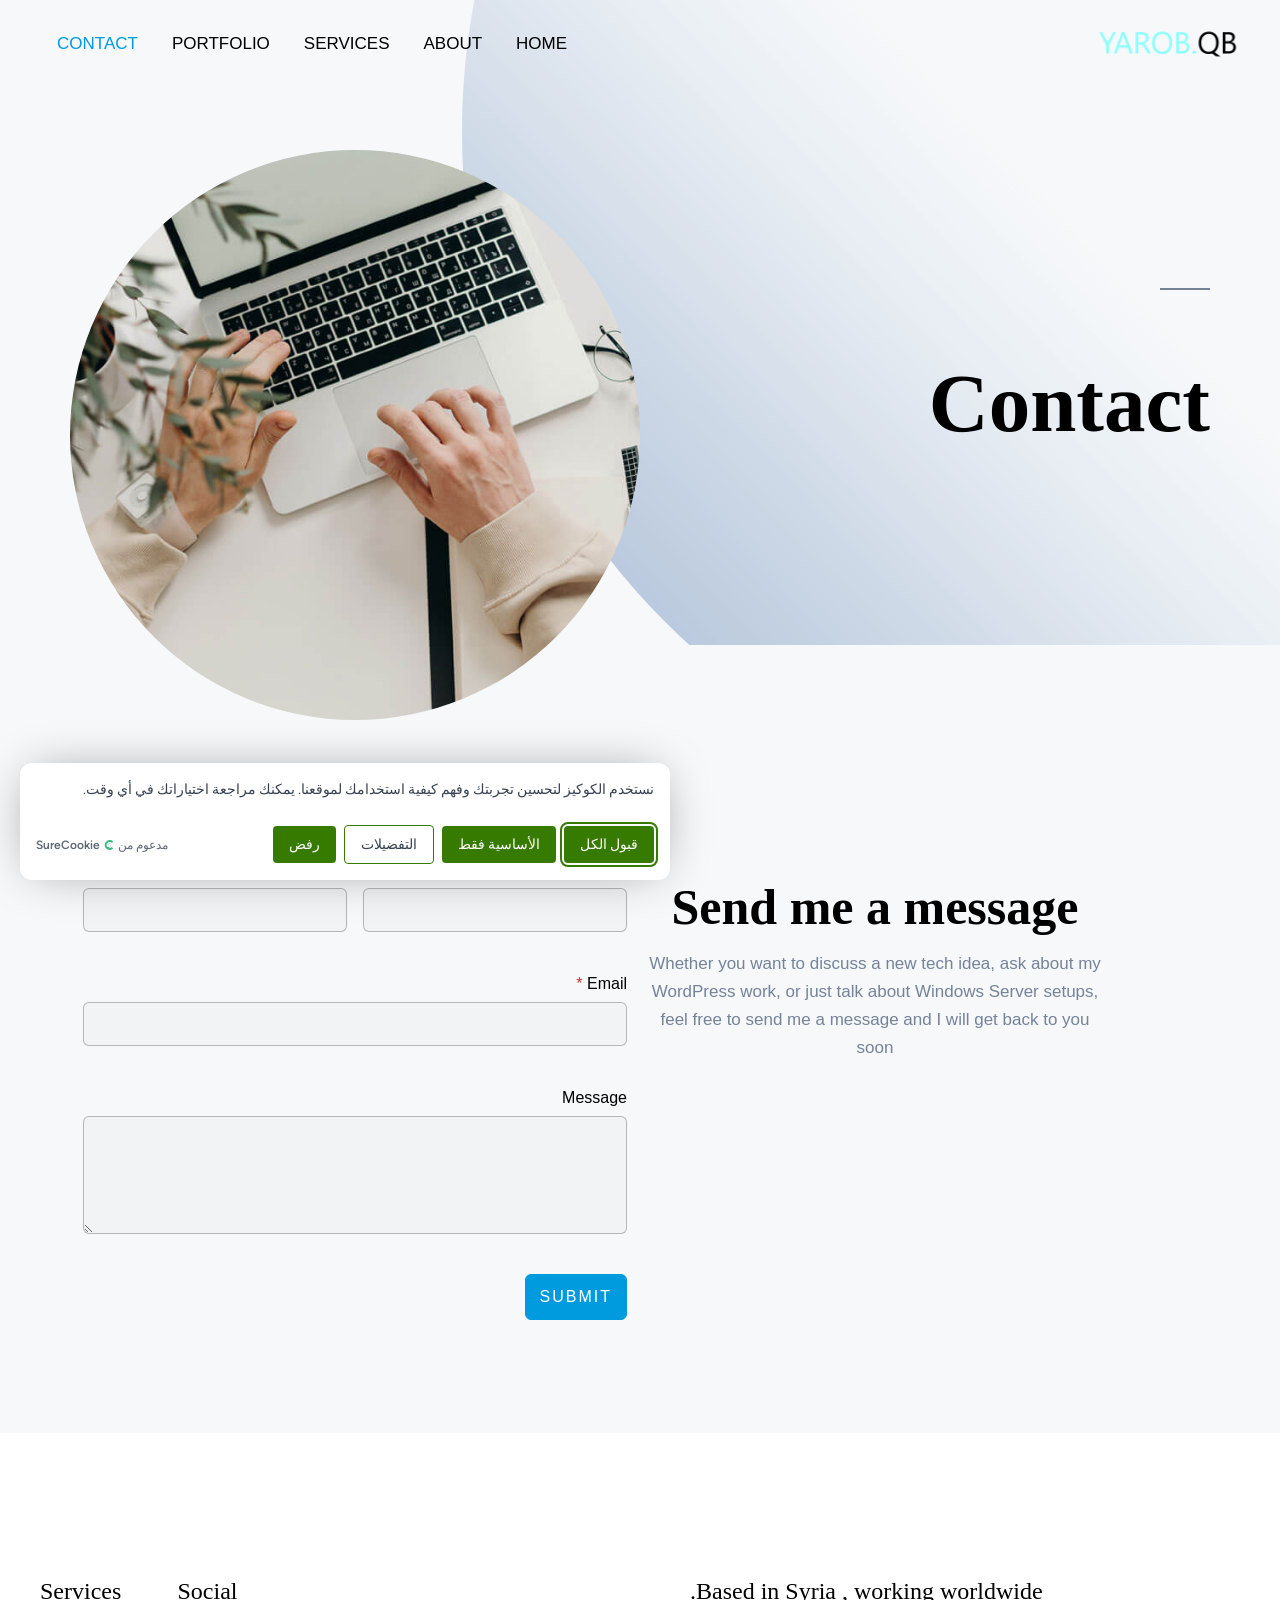
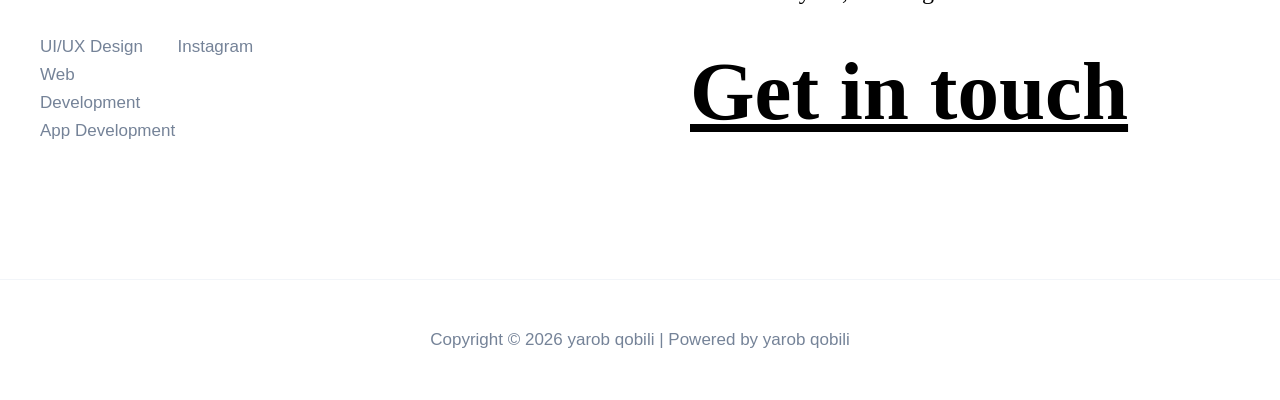
<file: localhost/QB2/contact/index.html>
<!DOCTYPE html>
<html dir="rtl" lang="ar">

<!-- Mirrored from http://localhost/QB2/contact/ by HTTrack Website Copier/3.x [XR&CO], Wed, 23 Sep 2026 15:27:15 GMT -->
<!-- Added by HTTrack --><meta http-equiv="content-type" content="text/html;charset=UTF-8" /><!-- /Added by HTTrack -->
<head><script data-cfasync="false" data-surecookie-guard="1">window.surecookieGuard={"a":{"try.abtasty.com":["analytics","ab-tasty"],"assets.adobedtm.com":["analytics","adobe-analytics"],"2o7.net":["analytics","adobe-analytics"],"omtrdc.net":["analytics","adobe-analytics"],"cdn.amplitude.com":["analytics","amplitude"],"static.chartbeat.com":["analytics","chartbeat"],"clarity.ms/tag":["analytics","clarity"],"clarity.ms/s/":["analytics","clarity"],"static.getclicky.com":["analytics","clicky"],"in.getclicky.com":["analytics","clicky"],"static.cloudflareinsights.com":["analytics","cloudflare-insights"],"sb.scorecardresearch.com":["analytics","comscore"],"convertexperiments.com":["analytics","convert"],"script.crazyegg.com":["analytics","crazy-egg"],"cdn.usefathom.com":["analytics","fathom"],"firebase-settings":["analytics","firebase-analytics"],"gstatic.com/firebasejs":["analytics","firebase-analytics"],"edge.fullstory.com":["analytics","fullstory"],"google-analytics.com/analytics.js":["analytics","google-analytics"],"googletagmanager.com/gtag/js":["analytics","google-analytics"],"google-analytics.com/ga.js":["analytics","google-analytics"],"googletagmanager.com/gtm.js":["analytics","google-tag-manager"],"cdn.heapanalytics.com":["analytics","heap"],"static.hotjar.com":["analytics","hotjar"],"hotjar.com/c/hotjar":["analytics","hotjar"],"js.hs-scripts.com":["analytics","hubspot"],"js.hs-analytics.net":["analytics","hubspot"],"js.hsforms.net":["analytics","hubspot"],"js.hscollectedforms.net":["analytics","hubspot"],"track.hubspot.com":["analytics","hubspot"],"cdn.inspectlet.com":["analytics","inspectlet"],"stats.wp.com":["analytics","jetpack-stats"],"i.kissmetrics.io":["analytics","kissmetrics"],"scripts.kissmetrics.io":["analytics","kissmetrics"],"cdn.luckyorange.com":["analytics","lucky-orange"],"tools.luckyorange.com":["analytics","lucky-orange"],"matomo.js":["analytics","matomo"],"piwik.js":["analytics","matomo"],"matomo.cloud":["analytics","matomo"],"/matomo.php":["analytics","matomo"],"cdn.mxpnl.com":["analytics","mixpanel"],"cdn.mouseflow.com":["analytics","mouseflow"],"js-agent.newrelic.com":["analytics","new-relic"],"cdn.optimizely.com":["analytics","optimizely"],"cdn.parsely.com":["analytics","parsely"],"piwik.pro":["analytics","piwik-pro"],"plausible.io/js":["analytics","plausible"],"us.i.posthog.com":["analytics","posthog"],"eu.i.posthog.com":["analytics","posthog"],"app.posthog.com":["analytics","posthog"],"secure.quantserve.com":["analytics","quantcast"],"rules.quantcount.com":["analytics","quantcast"],"cdn.rudderlabs.com":["analytics","rudderstack"],"cdn.segment.com":["analytics","segment"],"api.sigmize.com":["analytics","sigmize"],"sigmize.com/sdk":["analytics","sigmize"],"scripts.simpleanalyticscdn.com":["analytics","simple-analytics"],"queue.simpleanalyticscdn.com":["analytics","simple-analytics"],"web-sdk.smartlook.com":["analytics","smartlook"],"rec.smartlook.com":["analytics","smartlook"],"statcounter.com/counter":["analytics","statcounter"],"tags.tiqcdn.com":["analytics","tealium"],"analytics.umami.is":["analytics","umami"],"cloud.umami.is":["analytics","umami"],"dev.visualwebsiteoptimizer.com":["analytics","vwo"],"static.woopra.com":["analytics","woopra"],"mc.yandex.ru":["analytics","yandex-metrica"],"trackcmp.net":["marketing","activecampaign"],"addthis.com/js":["marketing","addthis"],"s7.addthis.com":["marketing","addthis"],"s.adroll.com":["marketing","adroll"],"amazon-adsystem.com":["marketing","amazon-ads"],"dwin1.com":["marketing","awin"],"sibautomation.com":["marketing","brevo"],"sibforms.com":["marketing","brevo"],"players.brightcove.net":["marketing","brightcove"],"cm.g.doubleclick.net":["marketing","search-ads-360"],"campaignmanager.google.com":["marketing","campaign-manager-360"],"f.convertkit.com":["marketing","convertkit"],"static.criteo.net":["marketing","criteo"],"dynamic.criteo.com":["marketing","criteo"],"api.dmcdn.net":["marketing","dailymotion"],"displayvideo.google.com":["marketing","display-video-360"],"stats.g.doubleclick.net":["marketing","doubleclick"],"securepubads.g.doubleclick.net":["marketing","google-ad-manager"],"doubleclick.net":["marketing","doubleclick"],"pagead2.googlesyndication.com":["marketing","google-adsense"],"tpc.googlesyndication.com":["marketing","doubleclick"],"adservice.google.com":["marketing","doubleclick"],"ezojs.com":["marketing","ezoic"],"go.ezodn.com":["marketing","ezoic"],"connect.facebook.net":["marketing","facebook-pixel"],"fbevents.js":["marketing","facebook-pixel"],"facebook.com/tr":["marketing","facebook-pixel"],"fls.doubleclick.net":["marketing","floodlight"],"ad.doubleclick.net":["marketing","floodlight"],"pubads.g.doubleclick.net":["marketing","google-ad-manager"],"googletagservices.com/tag/js/gpt.js":["marketing","google-ad-manager"],"googleadservices.com":["marketing","google-ads"],"googlesyndication.com":["marketing","google-ads"],"googleads.g.doubleclick.net":["marketing","google-ads"],"googlesyndication.com/pagead":["marketing","google-adsense"],"adsbygoogle.js":["marketing","google-adsense"],"maps.googleapis.com":["marketing","google-maps"],"utt.impactcdn.com":["marketing","impact"],"resources.infolinks.com":["marketing","infolinks"],"platform.instagram.com/en_US/embeds.js":["marketing","instagram"],"instagram.com/embed.js":["marketing","instagram"],"cdn.judge.me":["marketing","judge-me"],"cdn.jwplayer.com":["marketing","jw-player"],"content.jwplatform.com":["marketing","jw-player"],"static.klaviyo.com":["marketing","klaviyo"],"snap.licdn.com":["marketing","linkedin"],"linkedin.com/px":["marketing","linkedin"],"rubiconproject.com":["marketing","magnite"],"chimpstatic.com":["marketing","mailchimp"],"list-manage.com":["marketing","mailchimp"],"static.mailerlite.com":["marketing","mailerlite"],"assets.mailerlite.com":["marketing","mailerlite"],"munchkin.marketo.net":["marketing","marketo"],"contextual.media.net":["marketing","media-net"],"scripts.mediavine.com":["marketing","mediavine"],"bat.bing.com":["marketing","microsoft-advertising"],"omnisrc.com":["marketing","omnisend"],"openx.net":["marketing","openx"],"a.omappapi.com":["marketing","optinmonster"],"widgets.outbrain.com":["marketing","outbrain"],"pi.pardot.com":["marketing","pardot"],"pintrk":["marketing","pinterest"],"s.pinimg.com/ct":["marketing","pinterest"],"ads.pubmatic.com":["marketing","pubmatic"],"a.quora.com":["marketing","quora-pixel"],"ads.adthrive.com":["marketing","raptive"],"google.com/recaptcha":["marketing","recaptcha"],"gstatic.com/recaptcha":["marketing","recaptcha"],"redditstatic.com/ads":["marketing","reddit-ads"],"pixel.redditmedia.com":["marketing","reddit-ads"],"searchads.google.com":["marketing","search-ads-360"],"platform-api.sharethis.com":["marketing","sharethis"],"s.sharethis.com":["marketing","sharethis"],"sharethis.com/js":["marketing","sharethis"],"s.skimresources.com":["marketing","skimlinks"],"sc-static.net/scevent.min.js":["marketing","snapchat"],"cdn-static.viglink.com":["marketing","sovrn-commerce"],"load.sumo.com":["marketing","sumo"],"js.surecart.com":["marketing","surecart"],"cdn.taboola.com":["marketing","taboola"],"analytics.tiktok.com":["marketing","tiktok"],"tiktok.com/i18n":["marketing","tiktok"],"tiktok.com/embed.js":["marketing","tiktok-embed"],"widget.trustpilot.com":["marketing","trustpilot"],"embed.twitch.tv":["marketing","twitch"],"static.ads-twitter.com":["marketing","twitter"],"analytics.twitter.com":["marketing","twitter"],"play.vidyard.com":["marketing","vidyard"],"player.vimeo.com/api/player.js":["marketing","vimeo"],"fast.wistia.com":["marketing","wistia"],"fast.wistia.net":["marketing","wistia"],"adnxs.com":["marketing","xandr"],"staticw2.yotpo.com":["marketing","yotpo"],"youtube.com/iframe_api":["marketing","youtube"],"youtube.com/s/player/":["marketing","youtube"],"embed.acuityscheduling.com":["functional","acuity-scheduling"],"use.typekit.net":["functional","adobe-fonts"],"assets.mediadelivery.net/playerjs/":["functional","bunny-stream"],"app.cal.com/embed":["functional","cal-com"],"assets.calendly.com":["functional","calendly"],"client.crisp.chat":["functional","crisp"],"disqus.com/embed.js":["functional","disqus"],"js.driftt.com":["functional","drift"],"kit.fontawesome.com":["functional","font-awesome"],"use.fontawesome.com":["functional","font-awesome"],"wchat.freshchat.com":["functional","freshchat"],"accounts.google.com/gsi/client":["functional","google-accounts"],"beacon-v2.helpscout.net":["functional","helpscout-beacon"],"widget.intercom.io":["functional","intercom"],"js.intercomcdn.com":["functional","intercom"],"cdn.jotfor.ms":["functional","jotform"],"cdn.livechatinc.com":["functional","livechat"],"api.mapbox.com":["functional","mapbox"],"static.olark.com":["functional","olark"],"cdn.onesignal.com":["functional","onesignal"],"clientcdn.pushengage.com":["functional","pushengage"],"smartsuppchat.com/loader.js":["functional","smartsupp"],"embed.tawk.to":["functional","tawk-to"],"cdn.tawk.to":["functional","tawk-to"],"code.tidio.co":["functional","tidio"],"widget-v4.tidiochat.com":["functional","tidio"],"embed.typeform.com":["functional","typeform"],"static.zdassets.com":["functional","zendesk"],"ekr.zdassets.com":["functional","zendesk"],"app.powerfuldocs.com":["functional","powerfuldocs"],"js.authorize.net":["essential","authorize-net"],"bootstrapcdn.com":["essential","bootstrapcdn"],"js.braintreegateway.com":["essential","braintree"],"b-cdn.net":["essential","bunny-cdn"],"cdn77.org":["essential","cdn77"],"cdn77-ssl.net":["essential","cdn77"],"cdnjs.cloudflare.com":["essential","cdnjs"],"challenges.cloudflare.com":["essential","cloudflare-turnstile"],"exactdn.com":["essential","ewww-easy-io"],"ajax.googleapis.com":["essential","google-hosted-libraries"],"pay.google.com/gp/p/js":["essential","google-pay"],"js.hcaptcha.com":["essential","hcaptcha"],"ik.imagekit.io":["essential","imagekit"],"c0.wp.com":["essential","jetpack-site-accelerator"],"ajax.googleapis.com/ajax/libs/jquery":["essential","jquery"],"code.jquery.com/jquery":["essential","jquery"],"cdn.jsdelivr.net":["essential","jsdelivr"],"kinstacdn.com":["essential","kinsta-cdn"],"x.klarnacdn.net":["essential","klarna"],"js.mollie.com":["essential","mollie"],"nitrocdn.com":["essential","nitropack"],"i.optimole.com":["essential","optimole"],"paypal.com/sdk":["essential","paypal"],"paypalobjects.com":["essential","paypal"],"checkout.razorpay.com":["essential","razorpay"],"rocketcdn.me":["essential","rocketcdn"],"cdn.shortpixel.ai":["essential","shortpixel"],"web.squarecdn.com":["essential","square"],"js.squareup.com":["essential","square"],"stackpathcdn.com":["essential","stackpath-cdn"],"stackpathdns.com":["essential","stackpath-cdn"],"netdna-cdn.com":["essential","stackpath-cdn"],"netdna-ssl.com":["essential","stackpath-cdn"],"cdn.statically.io":["essential","statically"],"js.stripe.com":["essential","stripe"],"unpkg.com":["essential","unpkg"],"cdn.iubenda.com/iubenda.js":["essential","iubenda-legal-documents"],"cdn.iubenda.com/iubenda_badge.css":["essential","iubenda-legal-documents"],"www.iubenda.com/privacy-policy/":["essential","iubenda-legal-documents"],"www.iubenda.com/terms-and-conditions/":["essential","iubenda-legal-documents"],"www.iubenda.com/assets/builds/legaldocs":["essential","iubenda-legal-documents"],"www.iubenda.com/assets/privacy_policy.css":["essential","iubenda-legal-documents"],"s.w.org":["essential","wordpress-org-assets"],"googletagmanager.com/ns.html":["analytics","google-tag-manager"],"embed.music.apple.com":["marketing","apple-music"],"dailymotion.com/embed":["marketing","dailymotion"],"facebook.com/plugins":["marketing","facebook-embed"],"giphy.com/embed":["marketing","giphy"],"google.com/maps/embed":["marketing","google-maps"],"maps.google.com/maps":["marketing","google-maps"],"instagram.com/p/":["marketing","instagram"],"instagram.com/reel/":["marketing","instagram"],"instagram.com/embed":["marketing","instagram"],"loom.com/embed":["marketing","loom"],"rumble.com/embed":["marketing","rumble"],"slideshare.net/slideshow/embed_code":["marketing","slideshare"],"slideshare.net/api/embed":["marketing","slideshare"],"w.soundcloud.com/player":["marketing","soundcloud"],"soundcloud.com/player":["marketing","soundcloud"],"open.spotify.com/embed":["marketing","spotify"],"tiktok.com/embed":["marketing","tiktok-embed"],"player.twitch.tv":["marketing","twitch"],"video.wordpress.com/embed/":["marketing","videopress"],"videopress.com/embed/":["marketing","videopress"],"videopress.com/v/":["marketing","videopress"],"player.vimeo.com/video/":["marketing","vimeo"],"vimeo.com/video/":["marketing","vimeo"],"youtube.com/embed/":["marketing","youtube"],"youtube-nocookie.com/embed/":["marketing","youtube"],"youtu.be/":["marketing","youtube"],"app.acuityscheduling.com":["functional","acuity-scheduling"],"iframe.mediadelivery.net":["functional","bunny-stream"],"player.mediadelivery.net":["functional","bunny-stream"],"mediadelivery.net":["functional","bunny-stream"],"cal.com/embed":["functional","cal-com"],"calendly.com":["functional","calendly"],"disqus.com/embed":["functional","disqus"],"accounts.google.com/gsi/":["functional","google-accounts"],"form.jotform.com":["functional","jotform"],"openstreetmap.org/export/embed":["functional","openstreetmap"],"form.typeform.com":["functional","typeform"],"newassets.hcaptcha.com":["essential","hcaptcha"],"api.razorpay.com":["essential","razorpay"],"m.stripe.network":["essential","stripe"],"m.stripe.com":["essential","stripe"],"hooks.stripe.com":["essential","stripe"]},"p":[],"f":[],"y":{"fonts.bunny.net":["functional","bunny-fonts"],"fonts.googleapis.com":["functional","google-fonts"],"fonts.gstatic.com":["functional","google-fonts"],"cdn.iubenda.com/iubenda_badge.css":["essential","iubenda-legal-documents"],"www.iubenda.com/assets/privacy_policy.css":["essential","iubenda-legal-documents"]},"t":[],"e":["essential"],"m":"opt-in","r":0,"c":["/QB2/wp-includes/","/QB2/wp-admin/"],"h":"localhost"};!function(e,t){"use strict";const r=e.surecookieGuard;if(!r||!r.a&&!r.p&&!r.f)return;const n=Object.assign({},r.a,r.p),o=Object.assign({},r.a,r.f),i=Object.assign({},o,n,r.y||{});(r.t||[]).forEach(e=>{r.y&&r.y[e]||delete i[e]});const s=["stylesheet","preload","modulepreload","prefetch","prerender","preconnect","dns-prefetch"],c=r.e||["essential"],a=r.m||"opt-in",u=parseInt(r.r,10)||0,l=(r.c||[]).map(e=>String(e).toLowerCase()),f=e=>0===e.indexOf("www.")?e.slice(4):e,p=f(String(r.h||"").toLowerCase()),h=["text/javascript","module","application/javascript","application/ecmascript","text/ecmascript","importmap","speculationrules"],m={SCRIPT:"src",IFRAME:"src",LINK:"href"},d=e.Element.prototype.setAttribute;let g=null,b=null;function y(r,h){const m=h.tagName;if(("SCRIPT"===m||"LINK"===m)&&function(e){if(!l.length)return!1;let r;try{r=new URL(e,t.baseURI)}catch(e){return!1}if("http:"!==r.protocol&&"https:"!==r.protocol)return!1;if(f(r.hostname.toLowerCase())!==p)return!1;const n=r.pathname.toLowerCase();let o;try{o=decodeURIComponent(n)}catch(e){return!1}if(-1!==o.split("/").indexOf(".."))return!1;for(let e=0;e<l.length;e++)if(0===n.indexOf(l[e]))return!0;return!1}(r))return null;let d=o;if("SCRIPT"===m)d=n;else if("LINK"===m){const n=(h.getAttribute("rel")||"").toLowerCase().trim();if(""===n){if(function(r){try{return new URL(r,t.baseURI).origin===e.location.origin}catch(e){return!1}}(r))return null}else if(!function(e){return e.split(/\s+/).some(e=>-1!==s.indexOf(e))}(n))return null;d=i}const y=function(e,t){if(!e)return null;const r=e.toLowerCase();for(const e in t)if(Object.prototype.hasOwnProperty.call(t,e)&&-1!==r.indexOf(e.toLowerCase()))return t[e];return null}(r,d);if(!y)return null;for(let e=0;e<c.length;e++)if(c[e]===y[0])return null;return function(e){if("quarantine"===e)return!1;const r=function(){const e=t.cookie;if(e===g)return b;g=e,b=null;const r=e.match(/(?:^|;\s*)surecookie_user_consent=([^;]*)/);if(!r)return null;let n;try{n=JSON.parse(decodeURIComponent(r[1]))}catch(e){return null}if(!n||"object"!=typeof n.preferences)return null;if(u){const e=Date.parse(n.timestamp);if(isNaN(e)||e<1e3*u)return null}return b=n.preferences,b}();return r?!0===r[e]:"opt-out"===a||"essential"===e}(y[0])?null:y}const L=new WeakSet;function w(e){L.has(e)&&(L.delete(e),e.removeAttribute("data-surecookie-href"),e.removeAttribute("data-surecookie-category"),e.removeAttribute("data-surecookie-name"))}function k(e){const t=L.has(e)&&e.hasAttribute("data-surecookie-href"),r=e.getAttribute(t?"data-surecookie-href":"href");if(!r)return;const n=y(r,e);n?t||O(e,r,n):t&&(w(e),d.call(e,"href",r))}function O(e,t,r){const n=m[e.tagName]||"src";if("LINK"===e.tagName&&L.add(e),d.call(e,"data-surecookie-"+n,t),d.call(e,"data-surecookie-category",r[0]),d.call(e,"data-surecookie-name",r[1]),e.removeAttribute(n),"SCRIPT"!==e.tagName)return;const o=(e.getAttribute("type")||"").toLowerCase();let i="none";for(let e=0;e<h.length;e++)if(h[e]===o){i=o;break}d.call(e,"data-surecookie-original-type",i),d.call(e,"type","text/plain")}function I(e,t){if(!e||!e.prototype)return;const r=Object.getOwnPropertyDescriptor(e.prototype,t);r&&r.set&&r.get&&Object.defineProperty(e.prototype,t,{configurable:!0,enumerable:r.enumerable,get(){return this.getAttribute("data-surecookie-"+t)||r.get.call(this)},set(e){const t=String(e),n=y(t,this);if(!n)return w(this),void r.set.call(this,e);O(this,t,n)}})}I(e.HTMLScriptElement,"src"),I(e.HTMLIFrameElement,"src"),I(e.HTMLLinkElement,"href"),function(e){if(!e||!e.prototype)return;const t=Object.getOwnPropertyDescriptor(e.prototype,"rel");t&&t.set&&Object.defineProperty(e.prototype,"rel",{configurable:!0,enumerable:t.enumerable,get:t.get,set(e){t.set.call(this,e),k(this)}})}(e.HTMLLinkElement),e.Element.prototype.setAttribute=function(e,t){if(e===m[this.tagName]){const e=String(t),r=y(e,this);if(r)return void O(this,e,r);w(this)}const r=d.call(this,e,t);return"rel"===e&&"LINK"===this.tagName&&k(this),r}}(window,document);</script>
<meta charset="UTF-8">
<meta name="viewport" content="width=device-width, initial-scale=1">
	<link rel="profile" href="https://gmpg.org/xfn/11"> 
	<title>Contact - yarob qobili</title>
<link data-surecookie-category="functional" data-surecookie-name="google-fonts" data-surecookie-href="//fonts.googleapis.com" rel='dns-prefetch' />
<link data-surecookie-category="functional" data-surecookie-name="google-fonts" data-surecookie-href="https://fonts.googleapis.com/" rel='preconnect' />
<link data-surecookie-category="functional" data-surecookie-name="google-fonts" data-surecookie-href="https://fonts.gstatic.com/" crossorigin='anonymous' rel='preconnect' />
<link rel="alternate" type="application/rss+xml" title="yarob qobili &laquo; الخلاصة" href="../feed/index.html" />
<link rel="alternate" type="application/rss+xml" title="yarob qobili &laquo; خلاصة التعليقات" href="../comments/feed/index.html" />
<!-- SureRank Meta Data -->
<link rel="canonical" href="index.html">
<meta name="description" content="Contact Send me a message Whether you want to discuss a new tech idea, ask about my WordPress work, or just talk about Windows Server setups, feel free to send">
<meta name="robots" content="index, follow">
<meta property="og:url" content="index.html">
<meta property="og:site_name" content="yarob qobili">
<meta property="og:locale" content="ar_AR">
<meta property="og:type" content="article">
<meta property="og:title" content="Contact - yarob qobili">
<meta property="og:description" content="Contact Send me a message Whether you want to discuss a new tech idea, ask about my WordPress work, or just talk about Windows Server setups, feel free to send">
<meta property="og:image" content="../wp-content/uploads/2021/05/bg-04-free-img.jpg">
<meta property="article:published_time" content="2026-09-18T12:13:32+00:00">
<meta property="article:modified_time" content="2026-09-20T13:48:58+00:00">
<meta name="twitter:card" content="summary_large_image">
<meta name="twitter:title" content="Contact - yarob qobili">
<meta name="twitter:description" content="Contact Send me a message Whether you want to discuss a new tech idea, ask about my WordPress work, or just talk about Windows Server setups, feel free to send">
<script type="application/ld+json" id="surerank-schema">{"@context":"https://schema.org","@graph":[{"@type":"WebSite","@id":"http://localhost/QB2/#website","name":"yarob qobili","author":{"@id":"http://localhost/QB2/contact/#person"},"copyrightHolder":{"@id":"http://localhost/QB2/contact/#person"},"url":"http://localhost/QB2/","potentialAction":{"@id":"http://localhost/QB2/#searchaction"},"publisher":{"@id":"http://localhost/QB2/#organization"}},{"@type":"WebPage","@id":"http://localhost/QB2/contact/#webpage","name":"Contact","author":{"@id":"http://localhost/QB2/contact/#person"},"inLanguage":"ar","url":"http://localhost/QB2/contact/","breadcrumb":{"@id":"http://localhost/QB2/contact/#breadcrumblist"},"contributor":{"@id":"http://localhost/QB2/contact/#person"},"copyrightHolder":{"@id":"http://localhost/QB2/contact/#person"},"datePublished":"2026-09-18T12:13:32+00:00","dateModified":"2026-09-20T13:48:58+00:00","isPartOf":{"@id":"http://localhost/QB2/#website"},"publisher":{"@id":"http://localhost/QB2/#organization"}},{"@type":"Organization","@id":"http://localhost/QB2/#organization","name":"yarob qobili","founder":[{"@type":"Person","name":"admin"}],"url":"http://localhost/QB2/ "},{"@type":"BreadcrumbList","name":"BreadcrumbList","@id":"http://localhost/QB2/contact/#breadcrumblist","itemListElement":[{"@type":"ListItem","position":1,"item":{"@id":"http://localhost/QB2","name":"Home"}},{"@type":"ListItem","position":2,"item":{"@id":"http://localhost/QB2/contact/","name":"Contact"}}]},{"@type":"SearchAction","@id":"http://localhost/QB2/#searchaction","target":"http://localhost/QB2/?s={search_term_string}","query-input":"required name=search_term_string"}]}</script>
<!-- /SureRank Meta Data -->
<link rel="alternate" title="oEmbed (JSON)" type="application/json+oembed" href="../wp-json/oembed/1.0/embed38c6.json?url=http%3A%2F%2Flocalhost%2FQB2%2Fcontact%2F" />
<link rel="alternate" title="oEmbed (XML)" type="text/xml+oembed" href="../wp-json/oembed/1.0/embed83b7?url=http%3A%2F%2Flocalhost%2FQB2%2Fcontact%2F&amp;format=xml" />
<style id="wp-img-auto-sizes-contain-inline-css">
img:is([sizes=auto i],[sizes^="auto," i]){contain-intrinsic-size:3000px 1500px}
/*# sourceURL=wp-img-auto-sizes-contain-inline-css */
</style>
<link rel='stylesheet' id='astra-theme-css-rtl-css' href='../wp-content/themes/astra/assets/css/minified/main.min-rtl840b.css?ver=4.13.12' media='all' />
<style id="astra-theme-css-inline-css">
:root{--ast-post-nav-space:0;--ast-container-default-xlg-padding:6.67em;--ast-container-default-lg-padding:5.67em;--ast-container-default-slg-padding:4.34em;--ast-container-default-md-padding:3.34em;--ast-container-default-sm-padding:6.67em;--ast-container-default-xs-padding:2.4em;--ast-container-default-xxs-padding:1.4em;--ast-code-block-background:#EEEEEE;--ast-comment-inputs-background:#FAFAFA;--ast-normal-container-width:1200px;--ast-narrow-container-width:750px;--ast-blog-title-font-weight:normal;--ast-blog-meta-weight:inherit;--ast-global-color-primary:var(--ast-global-color-5);--ast-global-color-secondary:var(--ast-global-color-4);--ast-global-color-alternate-background:var(--ast-global-color-7);--ast-global-color-subtle-background:var(--ast-global-color-6);--ast-bg-style-guide:var( --ast-global-color-secondary,var(--ast-global-color-5) );--ast-shadow-style-guide:0px 0px 4px 0 #00000057;--ast-global-dark-bg-style:#fff;--ast-global-dark-lfs:#fbfbfb;--ast-widget-bg-color:#fafafa;--ast-wc-container-head-bg-color:#fbfbfb;--ast-title-layout-bg:#eeeeee;--ast-search-border-color:#e7e7e7;--ast-lifter-hover-bg:#e6e6e6;--ast-gallery-block-color:#000;--srfm-color-input-label:var(--ast-global-color-2);}html{font-size:106.25%;}a,.page-title{color:var(--ast-global-color-2);}a:hover,a:focus{color:var(--ast-global-color-1);}body,button,input,select,textarea,.ast-button,.ast-custom-button{font-family:'Barlow Semi Condensed',sans-serif;font-weight:400;font-size:17px;font-size:1rem;line-height:var(--ast-body-line-height,1.65em);}blockquote{color:var(--ast-global-color-3);}h1,h2,h3,h4,h5,h6,.entry-content :where(h1,h2,h3,h4,h5,h6),.site-title,.site-title a{font-family:'Playfair Display',serif;font-weight:800;}.ast-site-identity .site-title a{color:var(--ast-global-color-2);}.site-title{font-size:35px;font-size:2.0588235294118rem;display:none;}.site-header .site-description{font-size:15px;font-size:0.88235294117647rem;display:none;}.entry-title{font-size:26px;font-size:1.5294117647059rem;}.archive .ast-article-post .ast-article-inner,.blog .ast-article-post .ast-article-inner,.archive .ast-article-post .ast-article-inner:hover,.blog .ast-article-post .ast-article-inner:hover{overflow:hidden;}h1,.entry-content :where(h1){font-size:83px;font-size:4.8823529411765rem;font-weight:800;font-family:'Playfair Display',serif;line-height:1.4em;}h2,.entry-content :where(h2){font-size:50px;font-size:2.9411764705882rem;font-weight:800;font-family:'Playfair Display',serif;line-height:1.3em;}h3,.entry-content :where(h3){font-size:35px;font-size:2.0588235294118rem;font-weight:800;font-family:'Playfair Display',serif;line-height:1.3em;}h4,.entry-content :where(h4){font-size:22px;font-size:1.2941176470588rem;line-height:1.2em;font-weight:500;font-family:'Barlow Semi Condensed',sans-serif;}h5,.entry-content :where(h5){font-size:20px;font-size:1.1764705882353rem;line-height:1.2em;font-weight:500;font-family:'Barlow Semi Condensed',sans-serif;}h6,.entry-content :where(h6){font-size:17px;font-size:1rem;line-height:1.25em;font-weight:500;font-family:'Barlow Semi Condensed',sans-serif;}::selection{background-color:var(--ast-global-color-0);color:#ffffff;}body,h1,h2,h3,h4,h5,h6,.entry-title a,.entry-content :where(h1,h2,h3,h4,h5,h6){color:var(--ast-global-color-3);}.tagcloud a:hover,.tagcloud a:focus,.tagcloud a.current-item{color:#ffffff;border-color:var(--ast-global-color-2);background-color:var(--ast-global-color-2);}input:focus,input[type="text"]:focus,input[type="email"]:focus,input[type="url"]:focus,input[type="password"]:focus,input[type="reset"]:focus,input[type="search"]:focus,textarea:focus{border-color:var(--ast-global-color-2);}input[type="radio"]:checked,input[type=reset],input[type="checkbox"]:checked,input[type="checkbox"]:hover:checked,input[type="checkbox"]:focus:checked,input[type=range]::-webkit-slider-thumb{border-color:var(--ast-global-color-2);background-color:var(--ast-global-color-2);box-shadow:none;}.site-footer a:hover + .post-count,.site-footer a:focus + .post-count{background:var(--ast-global-color-2);border-color:var(--ast-global-color-2);}.single .nav-links .nav-previous,.single .nav-links .nav-next{color:var(--ast-global-color-2);}.entry-meta,.entry-meta *{line-height:1.45;color:var(--ast-global-color-2);}.entry-meta a:not(.ast-button):hover,.entry-meta a:not(.ast-button):hover *,.entry-meta a:not(.ast-button):focus,.entry-meta a:not(.ast-button):focus *,.page-links > .page-link,.page-links .page-link:hover,.post-navigation a:hover{color:var(--ast-global-color-1);}#cat option,.secondary .calendar_wrap thead a,.secondary .calendar_wrap thead a:visited{color:var(--ast-global-color-2);}.secondary .calendar_wrap #today,.ast-progress-val span{background:var(--ast-global-color-2);}.secondary a:hover + .post-count,.secondary a:focus + .post-count{background:var(--ast-global-color-2);border-color:var(--ast-global-color-2);}.calendar_wrap #today > a{color:#ffffff;}.page-links .page-link,.single .post-navigation a{color:var(--ast-global-color-2);}.ast-search-menu-icon .search-form button.search-submit{padding:0 4px;}.ast-search-menu-icon form.search-form{padding-right:0;}.ast-header-search .ast-search-menu-icon.ast-dropdown-active .search-form,.ast-header-search .ast-search-menu-icon.ast-dropdown-active .search-field:focus{transition:all 0.2s;}.search-form input.search-field:focus{outline:none;}.ast-mobile-header-content .ast-builder-layout-element:not(.ast-builder-menu):not(.ast-header-divider-element),.ast-mobile-popup-content .ast-builder-layout-element:not(.ast-builder-menu):not(.ast-header-divider-element){padding:15px 20px;}.wp-block-latest-posts > li > a{color:var(--ast-global-color-2);}.widget-title,.widget .wp-block-heading{font-size:24px;font-size:1.4117647058824rem;color:var(--ast-global-color-3);}.ast-search-menu-icon.slide-search a:focus-visible:focus-visible,.astra-search-icon:focus-visible,#close:focus-visible,a:focus-visible,.ast-menu-toggle:focus-visible,.site .skip-link:focus-visible,.wp-block-loginout input:focus-visible,.wp-block-search.wp-block-search__button-inside .wp-block-search__inside-wrapper,.ast-header-navigation-arrow:focus-visible,.ast-orders-table__row .ast-orders-table__cell:focus-visible,a#ast-apply-coupon:focus-visible,#ast-apply-coupon:focus-visible,#close:focus-visible,.button.search-submit:focus-visible,#search_submit:focus,.normal-search:focus-visible,.ast-header-account-wrap:focus-visible,.astra-cart-drawer-close:focus,.ast-single-variation:focus,.ast-button:focus,.ast-builder-button-wrap:has(.ast-custom-button-link:focus),.ast-builder-button-wrap .ast-custom-button-link:focus{outline-style:dotted;outline-color:inherit;outline-width:thin;}input:focus,input[type="text"]:focus,input[type="email"]:focus,input[type="url"]:focus,input[type="password"]:focus,input[type="reset"]:focus,input[type="search"]:focus,input[type="number"]:focus,textarea:focus,.wp-block-search__input:focus,[data-section="section-header-mobile-trigger"] .ast-button-wrap .ast-mobile-menu-trigger-minimal:focus,.ast-mobile-popup-drawer.active .menu-toggle-close:focus,#ast-scroll-top:focus,#coupon_code:focus,#ast-coupon-code:focus{border-style:dotted;border-color:inherit;border-width:thin;}input{outline:none;}.site-logo-img img{ transition:all 0.2s linear;}body .ast-oembed-container *{position:absolute;top:0;width:100%;height:100%;right:0;}body .wp-block-embed-pocket-casts .ast-oembed-container *{position:unset;}.ast-single-post-featured-section + article {margin-top: 2em;}.site-content .ast-single-post-featured-section img {width: 100%;overflow: hidden;object-fit: cover;}.site > .ast-single-related-posts-container {margin-top: 0;}@media (min-width: 922px) {.ast-desktop .ast-container--narrow {max-width: var(--ast-narrow-container-width);margin: 0 auto;}}.ast-page-builder-template .hentry {margin: 0;}.ast-page-builder-template .site-content > .ast-container {max-width: 100%;padding: 0;}.ast-page-builder-template .site .site-content #primary {padding: 0;margin: 0;}.ast-page-builder-template .no-results {text-align: center;margin: 4em auto;}.ast-page-builder-template .ast-pagination {padding: 2em;}.ast-page-builder-template .entry-header.ast-no-title.ast-no-thumbnail {margin-top: 0;}.ast-page-builder-template .entry-header.ast-header-without-markup {margin-top: 0;margin-bottom: 0;}.ast-page-builder-template .entry-header.ast-no-title.ast-no-meta {margin-bottom: 0;}.ast-page-builder-template.single .post-navigation {padding-bottom: 2em;}.ast-page-builder-template.single-post .site-content > .ast-container {max-width: 100%;}.ast-page-builder-template .entry-header {margin-top: 4em;margin-left: auto;margin-right: auto;padding-left: 20px;padding-right: 20px;}.single.ast-page-builder-template .entry-header {padding-left: 20px;padding-right: 20px;}.ast-page-builder-template .ast-archive-description {margin: 4em auto 0;padding-left: 20px;padding-right: 20px;}.ast-page-builder-template.ast-no-sidebar .entry-content .alignwide {margin-left: 0;margin-right: 0;}@media (max-width:921.99px){#ast-desktop-header{display:none;}}@media (min-width:922px){#ast-mobile-header{display:none;}}.wp-block-buttons.aligncenter{justify-content:center;}@media (max-width:921px){.ast-theme-transparent-header #primary,.ast-theme-transparent-header #secondary{padding:0;}}@media (max-width:921px){.ast-plain-container.ast-no-sidebar #primary{padding:0;}}.ast-plain-container.ast-no-sidebar #primary{margin-top:0;margin-bottom:0;}.wp-block-button.is-style-outline .wp-block-button__link{border-color:rgba(0,0,0,0);border-top-width:2px;border-right-width:2px;border-bottom-width:2px;border-left-width:2px;}div.wp-block-button.is-style-outline > .wp-block-button__link:not(.has-text-color),div.wp-block-button.wp-block-button__link.is-style-outline:not(.has-text-color){color:rgba(0,0,0,0);}.wp-block-button.is-style-outline .wp-block-button__link:hover,.wp-block-buttons .wp-block-button.is-style-outline .wp-block-button__link:focus,.wp-block-buttons .wp-block-button.is-style-outline > .wp-block-button__link:not(.has-text-color):hover,.wp-block-buttons .wp-block-button.wp-block-button__link.is-style-outline:not(.has-text-color):hover{color:var(--ast-global-color-2);background-color:rgba(0,0,0,0);border-color:rgba(0,0,0,0);}.post-page-numbers.current .page-link,.ast-pagination .page-numbers.current{color:#ffffff;border-color:var(--ast-global-color-0);background-color:var(--ast-global-color-0);}.wp-block-buttons .wp-block-button.is-style-outline .wp-block-button__link.wp-element-button,.ast-outline-button,.wp-block-uagb-buttons-child .uagb-buttons-repeater.ast-outline-button{border-color:rgba(0,0,0,0);border-top-width:2px;border-right-width:2px;border-bottom-width:2px;border-left-width:2px;font-family:inherit;font-weight:inherit;font-size:16px;font-size:0.94117647058824rem;line-height:1em;}.wp-block-buttons .wp-block-button.is-style-outline > .wp-block-button__link:not(.has-text-color),.wp-block-buttons .wp-block-button.wp-block-button__link.is-style-outline:not(.has-text-color),.ast-outline-button{color:rgba(0,0,0,0);}.wp-block-button.is-style-outline .wp-block-button__link:hover,.wp-block-buttons .wp-block-button.is-style-outline .wp-block-button__link:focus,.wp-block-buttons .wp-block-button.is-style-outline > .wp-block-button__link:not(.has-text-color):hover,.wp-block-buttons .wp-block-button.wp-block-button__link.is-style-outline:not(.has-text-color):hover,.ast-outline-button:hover,.ast-outline-button:focus,.wp-block-uagb-buttons-child .uagb-buttons-repeater.ast-outline-button:hover,.wp-block-uagb-buttons-child .uagb-buttons-repeater.ast-outline-button:focus{color:var(--ast-global-color-2);background-color:rgba(0,0,0,0);border-color:rgba(0,0,0,0);}.wp-block-button .wp-block-button__link.wp-element-button.is-style-outline:not(.has-background),.wp-block-button.is-style-outline>.wp-block-button__link.wp-element-button:not(.has-background),.ast-outline-button{background-color:rgba(0,0,0,0);}.entry-content[data-ast-blocks-layout] > figure{margin-bottom:1em;}@media (max-width:921px){.ast-left-sidebar #content > .ast-container{display:flex;flex-direction:column-reverse;width:100%;}.ast-separate-container .ast-article-post,.ast-separate-container .ast-article-single{padding:1.5em 2.14em;}.ast-author-box img.avatar{margin:20px 0 0 0;}}@media (min-width:922px){.ast-separate-container.ast-right-sidebar #primary,.ast-separate-container.ast-left-sidebar #primary{border:0;}.search-no-results.ast-separate-container #primary{margin-bottom:4em;}}.elementor-widget-button .elementor-button{border-style:solid;text-decoration:none;border-top-width:0;border-right-width:0;border-left-width:0;border-bottom-width:0;}body .elementor-button.elementor-size-sm,body .elementor-button.elementor-size-xs,body .elementor-button.elementor-size-md,body .elementor-button.elementor-size-lg,body .elementor-button.elementor-size-xl,body .elementor-button{padding-top:0px;padding-right:0px;padding-bottom:0px;padding-left:0px;}.wp-block-button .wp-block-button__link ,.elementor-widget-button .elementor-button,.elementor-widget-button .elementor-button:visited{color:var(--ast-global-color-0);}.elementor-widget-button .elementor-button{border-color:rgba(0,0,0,0);background-color:rgba(0,0,0,0);}.elementor-widget-button .elementor-button:hover,.elementor-widget-button .elementor-button:focus{color:var(--ast-global-color-2);background-color:rgba(0,0,0,0);border-color:rgba(0,0,0,0);}.elementor-widget-button .elementor-button{font-size:16px;font-size:0.94117647058824rem;line-height:1em;text-transform:uppercase;letter-spacing:2px;}body .elementor-button.elementor-size-sm,body .elementor-button.elementor-size-xs,body .elementor-button.elementor-size-md,body .elementor-button.elementor-size-lg,body .elementor-button.elementor-size-xl,body .elementor-button{font-size:16px;font-size:0.94117647058824rem;}.wp-block-button .wp-block-button__link:hover,.wp-block-button .wp-block-button__link:focus{color:var(--ast-global-color-2);background-color:rgba(0,0,0,0);border-color:rgba(0,0,0,0);}.elementor-widget-heading h1.elementor-heading-title{line-height:1.4em;}.elementor-widget-heading h2.elementor-heading-title{line-height:1.3em;}.elementor-widget-heading h3.elementor-heading-title{line-height:1.3em;}.elementor-widget-heading h4.elementor-heading-title{line-height:1.2em;}.elementor-widget-heading h5.elementor-heading-title{line-height:1.2em;}.elementor-widget-heading h6.elementor-heading-title{line-height:1.25em;}.wp-block-button .wp-block-button__link,.wp-block-search .wp-block-search__button,body .wp-block-file .wp-block-file__button{border-color:rgba(0,0,0,0);background-color:rgba(0,0,0,0);color:var(--ast-global-color-0);font-family:inherit;font-weight:inherit;line-height:1em;text-transform:uppercase;letter-spacing:2px;font-size:16px;font-size:0.94117647058824rem;padding-top:0px;padding-right:0px;padding-bottom:0px;padding-left:0px;}.menu-toggle,button,.ast-button,.ast-custom-button,.button,input#submit,input[type="button"],input[type="submit"],input[type="reset"],form[CLASS*="wp-block-search__"].wp-block-search .wp-block-search__inside-wrapper .wp-block-search__button,body .wp-block-file .wp-block-file__button{border-style:solid;border-top-width:0;border-right-width:0;border-left-width:0;border-bottom-width:0;color:var(--ast-global-color-0);border-color:rgba(0,0,0,0);background-color:rgba(0,0,0,0);padding-top:0px;padding-right:0px;padding-bottom:0px;padding-left:0px;font-family:inherit;font-weight:inherit;font-size:16px;font-size:0.94117647058824rem;line-height:1em;text-transform:uppercase;letter-spacing:2px;}button:focus,.menu-toggle:hover,button:hover,.ast-button:hover,.ast-custom-button:hover .button:hover,.ast-custom-button:hover ,input[type=reset]:hover,input[type=reset]:focus,input#submit:hover,input#submit:focus,input[type="button"]:hover,input[type="button"]:focus,input[type="submit"]:hover,input[type="submit"]:focus,form[CLASS*="wp-block-search__"].wp-block-search .wp-block-search__inside-wrapper .wp-block-search__button:hover,form[CLASS*="wp-block-search__"].wp-block-search .wp-block-search__inside-wrapper .wp-block-search__button:focus,body .wp-block-file .wp-block-file__button:hover,body .wp-block-file .wp-block-file__button:focus{color:var(--ast-global-color-2);background-color:rgba(0,0,0,0);border-color:rgba(0,0,0,0);}@media (max-width:921px){.ast-mobile-header-stack .main-header-bar .ast-search-menu-icon{display:inline-block;}.ast-header-break-point.ast-header-custom-item-outside .ast-mobile-header-stack .main-header-bar .ast-search-icon{margin:0;}.ast-comment-avatar-wrap img{max-width:2.5em;}.ast-comment-meta{padding:0 1.8888em 1.3333em;}.ast-separate-container .ast-comment-list li.depth-1{padding:1.5em 2.14em;}.ast-separate-container .comment-respond{padding:2em 2.14em;}}@media (min-width:544px){.ast-container{max-width:100%;}}@media (max-width:544px){.ast-separate-container .ast-article-post,.ast-separate-container .ast-article-single,.ast-separate-container .comments-title,.ast-separate-container .ast-archive-description{padding:1.5em 1em;}.ast-separate-container #content .ast-container{padding-left:0.54em;padding-right:0.54em;}.ast-separate-container .ast-comment-list .bypostauthor{padding:.5em;}.ast-search-menu-icon.ast-dropdown-active .search-field{width:170px;}} #ast-mobile-header .ast-site-header-cart-li a{pointer-events:none;}body,.ast-separate-container{background-color:var(--ast-global-color-4);background-image:none;}@media (max-width:921px){.site-title{display:none;}.site-header .site-description{display:none;}h1,.entry-content :where(h1){font-size:60px;}h2,.entry-content :where(h2){font-size:43px;}h3,.entry-content :where(h3){font-size:30px;}}@media (max-width:544px){.site-title{display:none;}.site-header .site-description{display:none;}h1,.entry-content :where(h1){font-size:45px;}h2,.entry-content :where(h2){font-size:35px;}h3,.entry-content :where(h3){font-size:20px;}}@media (max-width:921px){html{font-size:96.9%;}}@media (max-width:544px){html{font-size:96.9%;}}@media (min-width:922px){.ast-container{max-width:1240px;}}@media (min-width:922px){.site-content .ast-container{display:flex;}}@media (max-width:921px){.site-content .ast-container{flex-direction:column;}}@media (min-width:922px){.main-header-menu .sub-menu .menu-item.ast-left-align-sub-menu:hover > .sub-menu,.main-header-menu .sub-menu .menu-item.ast-left-align-sub-menu.focus > .sub-menu{margin-left:-0px;}}.ast-theme-transparent-header [data-section="section-header-mobile-trigger"] .ast-button-wrap .mobile-menu-toggle-icon .ast-mobile-svg{fill:var(--ast-global-color-2);}.ast-theme-transparent-header [data-section="section-header-mobile-trigger"] .ast-button-wrap .mobile-menu-wrap .mobile-menu{color:var(--ast-global-color-2);}.ast-theme-transparent-header [data-section="section-header-mobile-trigger"] .ast-button-wrap .ast-mobile-menu-trigger-minimal{background:transparent;}.site .comments-area{padding-bottom:3em;}.wp-block-file {display: flex;align-items: center;flex-wrap: wrap;justify-content: space-between;}.wp-block-pullquote {border: none;}.wp-block-pullquote blockquote::before {content: "\201D";font-family: "Helvetica",sans-serif;display: flex;transform: rotate( 180deg );font-size: 6rem;font-style: normal;line-height: 1;font-weight: bold;align-items: center;justify-content: center;}.has-text-align-right > blockquote::before {justify-content: flex-start;}.has-text-align-left > blockquote::before {justify-content: flex-end;}figure.wp-block-pullquote.is-style-solid-color blockquote {max-width: 100%;text-align: inherit;}:root {--wp--custom--ast-default-block-top-padding: 3em;--wp--custom--ast-default-block-right-padding: 3em;--wp--custom--ast-default-block-bottom-padding: 3em;--wp--custom--ast-default-block-left-padding: 3em;--wp--custom--ast-container-width: 1200px;--wp--custom--ast-content-width-size: 1200px;--wp--custom--ast-wide-width-size: calc(1200px + var(--wp--custom--ast-default-block-left-padding) + var(--wp--custom--ast-default-block-right-padding));}.ast-narrow-container {--wp--custom--ast-content-width-size: 750px;--wp--custom--ast-wide-width-size: 750px;}@media(max-width: 921px) {:root {--wp--custom--ast-default-block-top-padding: 3em;--wp--custom--ast-default-block-right-padding: 2em;--wp--custom--ast-default-block-bottom-padding: 3em;--wp--custom--ast-default-block-left-padding: 2em;}}@media(max-width: 544px) {:root {--wp--custom--ast-default-block-top-padding: 3em;--wp--custom--ast-default-block-right-padding: 1.5em;--wp--custom--ast-default-block-bottom-padding: 3em;--wp--custom--ast-default-block-left-padding: 1.5em;}}.entry-content > .wp-block-group,.entry-content > .wp-block-cover,.entry-content > .wp-block-columns {padding-top: var(--wp--custom--ast-default-block-top-padding);padding-right: var(--wp--custom--ast-default-block-right-padding);padding-bottom: var(--wp--custom--ast-default-block-bottom-padding);padding-left: var(--wp--custom--ast-default-block-left-padding);}.ast-plain-container.ast-no-sidebar .entry-content > .alignfull,.ast-page-builder-template .ast-no-sidebar .entry-content > .alignfull {margin-left: calc( -50vw + 50%);margin-right: calc( -50vw + 50%);max-width: 100vw;width: 100vw;}.ast-plain-container.ast-no-sidebar .entry-content .alignfull .alignfull,.ast-page-builder-template.ast-no-sidebar .entry-content .alignfull .alignfull,.ast-plain-container.ast-no-sidebar .entry-content .alignfull .alignwide,.ast-page-builder-template.ast-no-sidebar .entry-content .alignfull .alignwide,.ast-plain-container.ast-no-sidebar .entry-content .alignwide .alignfull,.ast-page-builder-template.ast-no-sidebar .entry-content .alignwide .alignfull,.ast-plain-container.ast-no-sidebar .entry-content .alignwide .alignwide,.ast-page-builder-template.ast-no-sidebar .entry-content .alignwide .alignwide,.ast-plain-container.ast-no-sidebar .entry-content .wp-block-column .alignfull,.ast-page-builder-template.ast-no-sidebar .entry-content .wp-block-column .alignfull,.ast-plain-container.ast-no-sidebar .entry-content .wp-block-column .alignwide,.ast-page-builder-template.ast-no-sidebar .entry-content .wp-block-column .alignwide {margin-left: auto;margin-right: auto;width: 100%;}[data-ast-blocks-layout] .wp-block-separator:not(.is-style-dots) {height: 0;}[data-ast-blocks-layout] .wp-block-separator {margin: 20px auto;}[data-ast-blocks-layout] .wp-block-separator:not(.is-style-wide):not(.is-style-dots) {max-width: 100px;}[data-ast-blocks-layout] .wp-block-separator.has-background {padding: 0;}.entry-content[data-ast-blocks-layout] > * {max-width: var(--wp--custom--ast-content-width-size);margin-left: auto;margin-right: auto;}.entry-content[data-ast-blocks-layout] > .alignwide {max-width: var(--wp--custom--ast-wide-width-size);}.entry-content[data-ast-blocks-layout] .alignfull {max-width: none;}.entry-content .wp-block-columns {margin-bottom: 0;}blockquote {margin: 1.5em;border-color: rgba(0,0,0,0.05);}.wp-block-quote:not(.has-text-align-right):not(.has-text-align-center) {border-right: 5px solid rgba(0,0,0,0.05);}.has-text-align-right > blockquote,blockquote.has-text-align-right {border-left: 5px solid rgba(0,0,0,0.05);}.has-text-align-left > blockquote,blockquote.has-text-align-left {border-right: 5px solid rgba(0,0,0,0.05);}.wp-block-site-tagline,.wp-block-latest-posts .read-more {margin-top: 15px;}.wp-block-loginout p label {display: block;}.wp-block-loginout p:not(.login-remember):not(.login-submit) input {width: 100%;}.wp-block-loginout input:focus {border-color: transparent;}.wp-block-loginout input:focus {outline: thin dotted;}.entry-content .wp-block-media-text .wp-block-media-text__content {padding: 0 0 0 8%;}.entry-content .wp-block-media-text.has-media-on-the-right .wp-block-media-text__content {padding: 0 8% 0 0;}.entry-content .wp-block-media-text.has-background .wp-block-media-text__content {padding: 8%;}.entry-content .wp-block-cover:not([class*="background-color"]):not(.has-text-color.has-link-color) .wp-block-cover__inner-container,.entry-content .wp-block-cover:not([class*="background-color"]) .wp-block-cover-image-text,.entry-content .wp-block-cover:not([class*="background-color"]) .wp-block-cover-text,.entry-content .wp-block-cover-image:not([class*="background-color"]) .wp-block-cover__inner-container,.entry-content .wp-block-cover-image:not([class*="background-color"]) .wp-block-cover-image-text,.entry-content .wp-block-cover-image:not([class*="background-color"]) .wp-block-cover-text {color: var(--ast-global-color-primary,var(--ast-global-color-5));}.wp-block-loginout .login-remember input {width: 1.1rem;height: 1.1rem;margin: 0 5px 4px 0;vertical-align: middle;}.wp-block-latest-posts > li > *:first-child,.wp-block-latest-posts:not(.is-grid) > li:first-child {margin-top: 0;}.entry-content > .wp-block-buttons,.entry-content > .wp-block-uagb-buttons {margin-bottom: 1.5em;}.wp-block-search__inside-wrapper .wp-block-search__input {padding: 0 10px;color: var(--ast-global-color-3);background: var(--ast-global-color-primary,var(--ast-global-color-5));border-color: var(--ast-border-color);}.wp-block-latest-posts .read-more {margin-bottom: 1.5em;}.wp-block-search__no-button .wp-block-search__inside-wrapper .wp-block-search__input {padding-top: 5px;padding-bottom: 5px;}.wp-block-latest-posts .wp-block-latest-posts__post-date,.wp-block-latest-posts .wp-block-latest-posts__post-author {font-size: 1rem;}.wp-block-latest-posts > li > *,.wp-block-latest-posts:not(.is-grid) > li {margin-top: 12px;margin-bottom: 12px;}.ast-page-builder-template .entry-content[data-ast-blocks-layout] > .alignwide:where(:not(.uagb-is-root-container):not(.spectra-is-root-container)) > * {max-width: var(--wp--custom--ast-wide-width-size);}.ast-page-builder-template .entry-content[data-ast-blocks-layout] > .inherit-container-width > *,.ast-page-builder-template .entry-content[data-ast-blocks-layout] > *:not(.wp-block-group):where(:not(.uagb-is-root-container):not(.spectra-is-root-container)) > *,.entry-content[data-ast-blocks-layout] > .wp-block-cover .wp-block-cover__inner-container {max-width: var(--wp--custom--ast-content-width-size) ;margin-left: auto;margin-right: auto;}.ast-page-builder-template .entry-content[data-ast-blocks-layout] > *,.ast-page-builder-template .entry-content[data-ast-blocks-layout] > .alignfull:where(:not(.wp-block-group):not(.uagb-is-root-container):not(.spectra-is-root-container)) > * {max-width: none;}.entry-content[data-ast-blocks-layout] .wp-block-cover:not(.alignleft):not(.alignright) {width: auto;}@media(max-width: 1200px) {.ast-separate-container .entry-content > .alignfull,.ast-separate-container .entry-content[data-ast-blocks-layout] > .alignwide,.ast-plain-container .entry-content[data-ast-blocks-layout] > .alignwide,.ast-plain-container .entry-content .alignfull {margin-left: calc(-1 * min(var(--ast-container-default-xlg-padding),20px)) ;margin-right: calc(-1 * min(var(--ast-container-default-xlg-padding),20px));}}@media(min-width: 1201px) {.ast-separate-container .entry-content > .alignfull {margin-left: calc(-1 * var(--ast-container-default-xlg-padding) );margin-right: calc(-1 * var(--ast-container-default-xlg-padding) );}.ast-separate-container .entry-content[data-ast-blocks-layout] > .alignwide,.ast-plain-container .entry-content[data-ast-blocks-layout] > .alignwide {margin-left: calc(-1 * var(--wp--custom--ast-default-block-left-padding) );margin-right: calc(-1 * var(--wp--custom--ast-default-block-right-padding) );}}@media(min-width: 921px) {.ast-separate-container .entry-content .wp-block-group.alignwide:not(.inherit-container-width) > :where(:not(.alignleft):not(.alignright)),.ast-plain-container .entry-content .wp-block-group.alignwide:not(.inherit-container-width) > :where(:not(.alignleft):not(.alignright)) {max-width: calc( var(--wp--custom--ast-content-width-size) + 80px );}.ast-plain-container.ast-right-sidebar .entry-content[data-ast-blocks-layout] .alignfull,.ast-plain-container.ast-left-sidebar .entry-content[data-ast-blocks-layout] .alignfull {margin-left: -60px;margin-right: -60px;}}@media(min-width: 544px) {.entry-content > .alignleft {margin-left: 20px;}.entry-content > .alignright {margin-right: 20px;}}@media (max-width:544px){.wp-block-columns .wp-block-column:not(:last-child){margin-bottom:20px;}.wp-block-latest-posts{margin:0;}}@media( max-width: 600px ) {.entry-content .wp-block-media-text .wp-block-media-text__content,.entry-content .wp-block-media-text.has-media-on-the-right .wp-block-media-text__content {padding: 8% 0 0;}.entry-content .wp-block-media-text.has-background .wp-block-media-text__content {padding: 8%;}}.ast-page-builder-template .entry-header {padding-right: 0;}.ast-narrow-container .site-content .wp-block-uagb-image--align-full .wp-block-uagb-image__figure {max-width: 100%;margin-left: auto;margin-right: auto;}:root .has-ast-global-color-0-color{color:var(--ast-global-color-0);}:root .has-ast-global-color-0-background-color{background-color:var(--ast-global-color-0);}:root .wp-block-button .has-ast-global-color-0-color{color:var(--ast-global-color-0);}:root .wp-block-button .has-ast-global-color-0-background-color{background-color:var(--ast-global-color-0);}:root .has-ast-global-color-1-color{color:var(--ast-global-color-1);}:root .has-ast-global-color-1-background-color{background-color:var(--ast-global-color-1);}:root .wp-block-button .has-ast-global-color-1-color{color:var(--ast-global-color-1);}:root .wp-block-button .has-ast-global-color-1-background-color{background-color:var(--ast-global-color-1);}:root .has-ast-global-color-2-color{color:var(--ast-global-color-2);}:root .has-ast-global-color-2-background-color{background-color:var(--ast-global-color-2);}:root .wp-block-button .has-ast-global-color-2-color{color:var(--ast-global-color-2);}:root .wp-block-button .has-ast-global-color-2-background-color{background-color:var(--ast-global-color-2);}:root .has-ast-global-color-3-color{color:var(--ast-global-color-3);}:root .has-ast-global-color-3-background-color{background-color:var(--ast-global-color-3);}:root .wp-block-button .has-ast-global-color-3-color{color:var(--ast-global-color-3);}:root .wp-block-button .has-ast-global-color-3-background-color{background-color:var(--ast-global-color-3);}:root .has-ast-global-color-4-color{color:var(--ast-global-color-4);}:root .has-ast-global-color-4-background-color{background-color:var(--ast-global-color-4);}:root .wp-block-button .has-ast-global-color-4-color{color:var(--ast-global-color-4);}:root .wp-block-button .has-ast-global-color-4-background-color{background-color:var(--ast-global-color-4);}:root .has-ast-global-color-5-color{color:var(--ast-global-color-5);}:root .has-ast-global-color-5-background-color{background-color:var(--ast-global-color-5);}:root .wp-block-button .has-ast-global-color-5-color{color:var(--ast-global-color-5);}:root .wp-block-button .has-ast-global-color-5-background-color{background-color:var(--ast-global-color-5);}:root .has-ast-global-color-6-color{color:var(--ast-global-color-6);}:root .has-ast-global-color-6-background-color{background-color:var(--ast-global-color-6);}:root .wp-block-button .has-ast-global-color-6-color{color:var(--ast-global-color-6);}:root .wp-block-button .has-ast-global-color-6-background-color{background-color:var(--ast-global-color-6);}:root .has-ast-global-color-7-color{color:var(--ast-global-color-7);}:root .has-ast-global-color-7-background-color{background-color:var(--ast-global-color-7);}:root .wp-block-button .has-ast-global-color-7-color{color:var(--ast-global-color-7);}:root .wp-block-button .has-ast-global-color-7-background-color{background-color:var(--ast-global-color-7);}:root .has-ast-global-color-8-color{color:var(--ast-global-color-8);}:root .has-ast-global-color-8-background-color{background-color:var(--ast-global-color-8);}:root .wp-block-button .has-ast-global-color-8-color{color:var(--ast-global-color-8);}:root .wp-block-button .has-ast-global-color-8-background-color{background-color:var(--ast-global-color-8);}:root{--ast-global-color-0:#009bdf;--ast-global-color-1:#009bdf;--ast-global-color-2:#000000;--ast-global-color-3:#758398;--ast-global-color-4:#f6f8fa;--ast-global-color-5:#ffffff;--ast-global-color-6:#243673;--ast-global-color-7:#000000;--ast-global-color-8:#BFD1FF;}:root {--ast-border-color : #dddddd;}.ast-single-entry-banner {-js-display: flex;display: flex;flex-direction: column;justify-content: center;text-align: center;position: relative;background: var(--ast-title-layout-bg);}.ast-single-entry-banner[data-banner-layout="layout-1"] {max-width: 1200px;background: inherit;padding: 20px 0;}.ast-single-entry-banner[data-banner-width-type="custom"] {margin: 0 auto;width: 100%;}.ast-single-entry-banner + .site-content .entry-header {margin-bottom: 0;}.site .ast-author-avatar {--ast-author-avatar-size: ;}a.ast-underline-text {text-decoration: underline;}.ast-container > .ast-terms-link {position: relative;display: block;}a.ast-button.ast-badge-tax {padding: 4px 8px;border-radius: 3px;font-size: inherit;}header.entry-header{text-align:right;}header.entry-header > *:not(:last-child){margin-bottom:10px;}@media (max-width:921px){header.entry-header{text-align:right;}}@media (max-width:544px){header.entry-header{text-align:right;}}.ast-archive-entry-banner {-js-display: flex;display: flex;flex-direction: column;justify-content: center;text-align: center;position: relative;background: var(--ast-title-layout-bg);}.ast-archive-entry-banner[data-banner-width-type="custom"] {margin: 0 auto;width: 100%;}.ast-archive-entry-banner[data-banner-layout="layout-1"] {background: inherit;padding: 20px 0;text-align: right;}body.archive .ast-archive-description{max-width:1200px;width:100%;text-align:right;padding-top:3em;padding-right:3em;padding-bottom:3em;padding-left:3em;}body.archive .ast-archive-description .ast-archive-title,body.archive .ast-archive-description .ast-archive-title *{font-size:40px;font-size:2.3529411764706rem;}body.archive .ast-archive-description > *:not(:last-child){margin-bottom:10px;}@media (max-width:921px){body.archive .ast-archive-description{text-align:right;}}@media (max-width:544px){body.archive .ast-archive-description{text-align:right;}}.ast-theme-transparent-header #masthead .site-logo-img .transparent-custom-logo .astra-logo-svg{width:150px;}.ast-theme-transparent-header #masthead .site-logo-img .transparent-custom-logo img{ max-width:150px; width:150px;}@media (max-width:921px){.ast-theme-transparent-header #masthead .site-logo-img .transparent-custom-logo .astra-logo-svg{width:120px;}.ast-theme-transparent-header #masthead .site-logo-img .transparent-custom-logo img{ max-width:120px; width:120px;}}@media (max-width:543px){.ast-theme-transparent-header #masthead .site-logo-img .transparent-custom-logo .astra-logo-svg{width:100px;}.ast-theme-transparent-header #masthead .site-logo-img .transparent-custom-logo img{ max-width:100px; width:100px;}}@media (min-width:922px){.ast-theme-transparent-header #masthead{position:absolute;left:0;right:0;}.ast-theme-transparent-header .main-header-bar,.ast-theme-transparent-header.ast-header-break-point .main-header-bar{background:none;}body.elementor-editor-active.ast-theme-transparent-header #masthead,.fl-builder-edit .ast-theme-transparent-header #masthead,body.vc_editor.ast-theme-transparent-header #masthead,body.brz-ed.ast-theme-transparent-header #masthead{z-index:0;}.ast-header-break-point.ast-replace-site-logo-transparent.ast-theme-transparent-header .custom-mobile-logo-link{display:none;}.ast-header-break-point.ast-replace-site-logo-transparent.ast-theme-transparent-header .transparent-custom-logo{display:inline-block;}.ast-theme-transparent-header .ast-above-header,.ast-theme-transparent-header .ast-above-header.ast-above-header-bar{background-image:none;background-color:transparent;}.ast-theme-transparent-header .ast-below-header,.ast-theme-transparent-header .ast-below-header.ast-below-header-bar{background-image:none;background-color:transparent;}}.ast-theme-transparent-header .ast-builder-menu .main-header-menu,.ast-theme-transparent-header .ast-builder-menu .main-header-menu .menu-link,.ast-theme-transparent-header [CLASS*="ast-builder-menu-"] .main-header-menu .menu-item > .menu-link,.ast-theme-transparent-header .ast-masthead-custom-menu-items,.ast-theme-transparent-header .ast-masthead-custom-menu-items a,.ast-theme-transparent-header .ast-builder-menu .main-header-menu .menu-item > .ast-menu-toggle,.ast-theme-transparent-header .ast-builder-menu .main-header-menu .menu-item > .ast-menu-toggle,.ast-theme-transparent-header .ast-above-header-navigation a,.ast-header-break-point.ast-theme-transparent-header .ast-above-header-navigation a,.ast-header-break-point.ast-theme-transparent-header .ast-above-header-navigation > ul.ast-above-header-menu > .menu-item-has-children:not(.current-menu-item) > .ast-menu-toggle,.ast-theme-transparent-header .ast-below-header-menu,.ast-theme-transparent-header .ast-below-header-menu a,.ast-header-break-point.ast-theme-transparent-header .ast-below-header-menu a,.ast-header-break-point.ast-theme-transparent-header .ast-below-header-menu,.ast-theme-transparent-header .main-header-menu .menu-link{color:var(--ast-global-color-2);}.ast-theme-transparent-header .ast-builder-menu .main-header-menu .menu-item:hover > .menu-link,.ast-theme-transparent-header .ast-builder-menu .main-header-menu .menu-item:hover > .ast-menu-toggle,.ast-theme-transparent-header .ast-builder-menu .main-header-menu .ast-masthead-custom-menu-items a:hover,.ast-theme-transparent-header .ast-builder-menu .main-header-menu .focus > .menu-link,.ast-theme-transparent-header .ast-builder-menu .main-header-menu .focus > .ast-menu-toggle,.ast-theme-transparent-header .ast-builder-menu .main-header-menu .current-menu-item > .menu-link,.ast-theme-transparent-header .ast-builder-menu .main-header-menu .current-menu-ancestor > .menu-link,.ast-theme-transparent-header .ast-builder-menu .main-header-menu .current-menu-item > .ast-menu-toggle,.ast-theme-transparent-header .ast-builder-menu .main-header-menu .current-menu-ancestor > .ast-menu-toggle,.ast-theme-transparent-header [CLASS*="ast-builder-menu-"] .main-header-menu .current-menu-item > .menu-link,.ast-theme-transparent-header [CLASS*="ast-builder-menu-"] .main-header-menu .current-menu-ancestor > .menu-link,.ast-theme-transparent-header [CLASS*="ast-builder-menu-"] .main-header-menu .current-menu-item > .ast-menu-toggle,.ast-theme-transparent-header [CLASS*="ast-builder-menu-"] .main-header-menu .current-menu-ancestor > .ast-menu-toggle,.ast-theme-transparent-header .main-header-menu .menu-item:hover > .menu-link,.ast-theme-transparent-header .main-header-menu .current-menu-item > .menu-link,.ast-theme-transparent-header .main-header-menu .current-menu-ancestor > .menu-link{color:var(--ast-global-color-0);}.ast-theme-transparent-header .ast-builder-menu .main-header-menu .menu-item .sub-menu .menu-link,.ast-theme-transparent-header .main-header-menu .menu-item .sub-menu .menu-link{background-color:transparent;}@media (max-width:921px){.ast-theme-transparent-header #masthead{position:absolute;left:0;right:0;}.ast-theme-transparent-header .main-header-bar,.ast-theme-transparent-header.ast-header-break-point .main-header-bar{background:none;}body.elementor-editor-active.ast-theme-transparent-header #masthead,.fl-builder-edit .ast-theme-transparent-header #masthead,body.vc_editor.ast-theme-transparent-header #masthead,body.brz-ed.ast-theme-transparent-header #masthead{z-index:0;}.ast-header-break-point.ast-replace-site-logo-transparent.ast-theme-transparent-header .custom-mobile-logo-link{display:none;}.ast-header-break-point.ast-replace-site-logo-transparent.ast-theme-transparent-header .transparent-custom-logo{display:inline-block;}.ast-theme-transparent-header .ast-above-header,.ast-theme-transparent-header .ast-above-header.ast-above-header-bar{background-image:none;background-color:transparent;}.ast-theme-transparent-header .ast-below-header,.ast-theme-transparent-header .ast-below-header.ast-below-header-bar{background-image:none;background-color:transparent;}}.ast-theme-transparent-header #ast-desktop-header > .ast-main-header-wrap > .main-header-bar,.ast-theme-transparent-header.ast-header-break-point #ast-mobile-header > .ast-main-header-wrap > .main-header-bar{border-bottom-style:none;}.ast-breadcrumbs .trail-browse,.ast-breadcrumbs .trail-items,.ast-breadcrumbs .trail-items li{display:inline-block;margin:0;padding:0;border:none;background:inherit;text-indent:0;text-decoration:none;}.ast-breadcrumbs .trail-browse{font-size:inherit;font-style:inherit;font-weight:inherit;color:inherit;}.ast-breadcrumbs .trail-items{list-style:none;}.trail-items li::after{padding:0 0.3em;content:"\00bb";}.trail-items li:last-of-type::after{display:none;}h1,h2,h3,h4,h5,h6,.entry-content :where(h1,h2,h3,h4,h5,h6){color:var(--ast-global-color-2);}@media (max-width:921px){.ast-builder-grid-row-container.ast-builder-grid-row-tablet-3-firstrow .ast-builder-grid-row > *:first-child,.ast-builder-grid-row-container.ast-builder-grid-row-tablet-3-lastrow .ast-builder-grid-row > *:last-child{grid-column:1 / -1;}}@media (max-width:544px){.ast-builder-grid-row-container.ast-builder-grid-row-mobile-3-firstrow .ast-builder-grid-row > *:first-child,.ast-builder-grid-row-container.ast-builder-grid-row-mobile-3-lastrow .ast-builder-grid-row > *:last-child{grid-column:1 / -1;}}.ast-builder-layout-element[data-section="title_tagline"]{display:flex;}@media (max-width:921.99px){.ast-header-break-point .ast-builder-layout-element[data-section="title_tagline"]{display:flex;}}@media (max-width:544px){.ast-header-break-point .ast-builder-layout-element[data-section="title_tagline"]{display:flex;}}.ast-builder-menu-1{font-family:inherit;font-weight:inherit;text-transform:uppercase;}.ast-builder-menu-1 .sub-menu,.ast-builder-menu-1 .inline-on-mobile .sub-menu{border-top-width:2px;border-bottom-width:0px;border-right-width:0px;border-left-width:0px;border-color:var(--ast-global-color-0);border-style:solid;}.ast-builder-menu-1 .sub-menu .sub-menu{top:-2px;}.ast-builder-menu-1 .main-header-menu > .menu-item > .sub-menu,.ast-builder-menu-1 .main-header-menu > .menu-item > .astra-full-megamenu-wrapper{margin-top:0px;}.ast-desktop .ast-builder-menu-1 .main-header-menu > .menu-item > .sub-menu:before,.ast-desktop .ast-builder-menu-1 .main-header-menu > .menu-item > .astra-full-megamenu-wrapper:before{height:calc( 0px + 2px + 5px );}.ast-desktop .ast-builder-menu-1 .menu-item .sub-menu .menu-link{border-style:none;}@media (max-width:921px){.ast-header-break-point .ast-builder-menu-1 .menu-item.menu-item-has-children > .ast-menu-toggle{top:0;}.ast-builder-menu-1 .inline-on-mobile .menu-item.menu-item-has-children > .ast-menu-toggle{left:-15px;}.ast-builder-menu-1 .menu-item-has-children > .menu-link:after{content:unset;}.ast-builder-menu-1 .main-header-menu > .menu-item > .sub-menu,.ast-builder-menu-1 .main-header-menu > .menu-item > .astra-full-megamenu-wrapper{margin-top:0;}}@media (max-width:544px){.ast-header-break-point .ast-builder-menu-1 .menu-item.menu-item-has-children > .ast-menu-toggle{top:0;}.ast-builder-menu-1 .main-header-menu > .menu-item > .sub-menu,.ast-builder-menu-1 .main-header-menu > .menu-item > .astra-full-megamenu-wrapper{margin-top:0;}}.ast-builder-menu-1{display:flex;}@media (max-width:921.99px){.ast-header-break-point .ast-builder-menu-1{display:flex;}}@media (max-width:544px){.ast-header-break-point .ast-builder-menu-1{display:flex;}}.ast-desktop .ast-menu-hover-style-underline > .menu-item > .menu-link:before,.ast-desktop .ast-menu-hover-style-overline > .menu-item > .menu-link:before {content: "";position: absolute;width: 100%;right: 50%;height: 1px;background-color: transparent;transform: scale(0,0) translate(-50%,0);transition: transform .3s ease-in-out,color .0s ease-in-out;}.ast-desktop .ast-menu-hover-style-underline > .menu-item:hover > .menu-link:before,.ast-desktop .ast-menu-hover-style-overline > .menu-item:hover > .menu-link:before {width: calc(100% - 1.2em);background-color: currentColor;transform: scale(1,1) translate(50%,0);}.ast-desktop .ast-menu-hover-style-underline > .menu-item > .menu-link:before {bottom: 0;}.ast-desktop .ast-menu-hover-style-overline > .menu-item > .menu-link:before {top: 0;}.ast-desktop .ast-menu-hover-style-zoom > .menu-item > .menu-link:hover {transition: all .3s ease;transform: scale(1.2);}.site-below-footer-wrap{padding-top:20px;padding-bottom:20px;}.site-below-footer-wrap[data-section="section-below-footer-builder"]{background-color:rgba(255,255,255,0);background-image:none;min-height:80px;border-style:solid;border-width:0px;border-top-width:1px;border-top-color:rgba(8,63,135,0.05);}.site-below-footer-wrap[data-section="section-below-footer-builder"] .ast-builder-grid-row{max-width:1200px;min-height:80px;margin-left:auto;margin-right:auto;}.site-below-footer-wrap[data-section="section-below-footer-builder"] .ast-builder-grid-row,.site-below-footer-wrap[data-section="section-below-footer-builder"] .site-footer-section{align-items:center;}.site-below-footer-wrap[data-section="section-below-footer-builder"].ast-footer-row-inline .site-footer-section{display:flex;margin-bottom:0;}.ast-builder-grid-row-full .ast-builder-grid-row{grid-template-columns:1fr;}@media (max-width:921px){.site-below-footer-wrap[data-section="section-below-footer-builder"].ast-footer-row-tablet-inline .site-footer-section{display:flex;margin-bottom:0;}.site-below-footer-wrap[data-section="section-below-footer-builder"].ast-footer-row-tablet-stack .site-footer-section{display:block;margin-bottom:10px;}.ast-builder-grid-row-container.ast-builder-grid-row-tablet-full .ast-builder-grid-row{grid-template-columns:1fr;}}@media (max-width:544px){.site-below-footer-wrap[data-section="section-below-footer-builder"].ast-footer-row-mobile-inline .site-footer-section{display:flex;margin-bottom:0;}.site-below-footer-wrap[data-section="section-below-footer-builder"].ast-footer-row-mobile-stack .site-footer-section{display:block;margin-bottom:10px;}.ast-builder-grid-row-container.ast-builder-grid-row-mobile-full .ast-builder-grid-row{grid-template-columns:1fr;}}.site-below-footer-wrap[data-section="section-below-footer-builder"]{display:grid;}@media (max-width:921.99px){.ast-header-break-point .site-below-footer-wrap[data-section="section-below-footer-builder"]{display:grid;}}@media (max-width:544px){.ast-header-break-point .site-below-footer-wrap[data-section="section-below-footer-builder"]{display:grid;}}.ast-footer-copyright{text-align:center;}.ast-footer-copyright.site-footer-focus-item {color:var(--ast-global-color-3);}@media (max-width:921px){.ast-footer-copyright{text-align:center;}}@media (max-width:544px){.ast-footer-copyright{text-align:center;}}.ast-footer-copyright.ast-builder-layout-element{display:flex;}@media (max-width:921.99px){.ast-header-break-point .ast-footer-copyright.ast-builder-layout-element{display:flex;}}@media (max-width:544px){.ast-header-break-point .ast-footer-copyright.ast-builder-layout-element{display:flex;}}.site-footer{background-color:var(--ast-global-color-5);background-image:none;}@media (max-width:921px){.ast-hfb-header .site-footer{padding-left:25px;padding-right:25px;}}.site-primary-footer-wrap{padding-top:45px;padding-bottom:45px;}.site-primary-footer-wrap[data-section="section-primary-footer-builder"]{background-color:rgba(255,255,255,0);background-image:none;}.site-primary-footer-wrap[data-section="section-primary-footer-builder"] .ast-builder-grid-row{max-width:1200px;margin-left:auto;margin-right:auto;}.site-primary-footer-wrap[data-section="section-primary-footer-builder"] .ast-builder-grid-row,.site-primary-footer-wrap[data-section="section-primary-footer-builder"] .site-footer-section{align-items:flex-start;}.site-primary-footer-wrap[data-section="section-primary-footer-builder"].ast-footer-row-inline .site-footer-section{display:flex;margin-bottom:0;}.ast-builder-grid-row-3-lheavy .ast-builder-grid-row{grid-template-columns:2fr 1fr 1fr;}@media (max-width:921px){.site-primary-footer-wrap[data-section="section-primary-footer-builder"].ast-footer-row-tablet-inline .site-footer-section{display:flex;margin-bottom:0;}.site-primary-footer-wrap[data-section="section-primary-footer-builder"].ast-footer-row-tablet-stack .site-footer-section{display:block;margin-bottom:10px;}.ast-builder-grid-row-container.ast-builder-grid-row-tablet-3-equal .ast-builder-grid-row{grid-template-columns:repeat( 3,1fr );}}@media (max-width:544px){.site-primary-footer-wrap[data-section="section-primary-footer-builder"].ast-footer-row-mobile-inline .site-footer-section{display:flex;margin-bottom:0;}.site-primary-footer-wrap[data-section="section-primary-footer-builder"].ast-footer-row-mobile-stack .site-footer-section{display:block;margin-bottom:10px;}.ast-builder-grid-row-container.ast-builder-grid-row-mobile-full .ast-builder-grid-row{grid-template-columns:1fr;}}.site-primary-footer-wrap[data-section="section-primary-footer-builder"]{padding-top:140px;padding-bottom:130px;padding-left:30px;padding-right:30px;}@media (max-width:921px){.site-primary-footer-wrap[data-section="section-primary-footer-builder"]{padding-top:50px;padding-bottom:100px;padding-left:0px;padding-right:0px;}}@media (max-width:544px){.site-primary-footer-wrap[data-section="section-primary-footer-builder"]{padding-top:75px;padding-bottom:50px;padding-left:0px;padding-right:0px;}}.site-primary-footer-wrap[data-section="section-primary-footer-builder"]{display:grid;}@media (max-width:921.99px){.ast-header-break-point .site-primary-footer-wrap[data-section="section-primary-footer-builder"]{display:grid;}}@media (max-width:544px){.ast-header-break-point .site-primary-footer-wrap[data-section="section-primary-footer-builder"]{display:grid;}}.footer-widget-area[data-section="sidebar-widgets-footer-widget-1"].footer-widget-area-inner{text-align:left;}@media (max-width:921px){.footer-widget-area[data-section="sidebar-widgets-footer-widget-1"].footer-widget-area-inner{text-align:left;}}@media (max-width:544px){.footer-widget-area[data-section="sidebar-widgets-footer-widget-1"].footer-widget-area-inner{text-align:center;}}.footer-widget-area[data-section="sidebar-widgets-footer-widget-2"].footer-widget-area-inner{text-align:left;}@media (max-width:921px){.footer-widget-area[data-section="sidebar-widgets-footer-widget-2"].footer-widget-area-inner{text-align:left;}}@media (max-width:544px){.footer-widget-area[data-section="sidebar-widgets-footer-widget-2"].footer-widget-area-inner{text-align:center;}}.footer-widget-area[data-section="sidebar-widgets-footer-widget-3"].footer-widget-area-inner{text-align:left;}@media (max-width:921px){.footer-widget-area[data-section="sidebar-widgets-footer-widget-3"].footer-widget-area-inner{text-align:left;}}@media (max-width:544px){.footer-widget-area[data-section="sidebar-widgets-footer-widget-3"].footer-widget-area-inner{text-align:center;}}.footer-widget-area[data-section="sidebar-widgets-footer-widget-1"].footer-widget-area-inner a{color:var(--ast-global-color-3);}.footer-widget-area[data-section="sidebar-widgets-footer-widget-1"].footer-widget-area-inner a:hover{color:var(--ast-global-color-1);}.footer-widget-area[data-section="sidebar-widgets-footer-widget-1"] .widget-title,.footer-widget-area[data-section="sidebar-widgets-footer-widget-1"] h1,.footer-widget-area[data-section="sidebar-widgets-footer-widget-1"] .widget-area h1,.footer-widget-area[data-section="sidebar-widgets-footer-widget-1"] h2,.footer-widget-area[data-section="sidebar-widgets-footer-widget-1"] .widget-area h2,.footer-widget-area[data-section="sidebar-widgets-footer-widget-1"] h3,.footer-widget-area[data-section="sidebar-widgets-footer-widget-1"] .widget-area h3,.footer-widget-area[data-section="sidebar-widgets-footer-widget-1"] h4,.footer-widget-area[data-section="sidebar-widgets-footer-widget-1"] .widget-area h4,.footer-widget-area[data-section="sidebar-widgets-footer-widget-1"] h5,.footer-widget-area[data-section="sidebar-widgets-footer-widget-1"] .widget-area h5,.footer-widget-area[data-section="sidebar-widgets-footer-widget-1"] h6,.footer-widget-area[data-section="sidebar-widgets-footer-widget-1"] .widget-area h6{color:var(--ast-global-color-2);}.footer-widget-area[data-section="sidebar-widgets-footer-widget-1"]{display:block;}@media (max-width:921.99px){.ast-header-break-point .footer-widget-area[data-section="sidebar-widgets-footer-widget-1"]{display:block;}}@media (max-width:544px){.ast-header-break-point .footer-widget-area[data-section="sidebar-widgets-footer-widget-1"]{display:block;}}.footer-widget-area[data-section="sidebar-widgets-footer-widget-2"].footer-widget-area-inner a{color:var(--ast-global-color-2);}.footer-widget-area[data-section="sidebar-widgets-footer-widget-2"].footer-widget-area-inner a:hover{color:var(--ast-global-color-1);}.footer-widget-area[data-section="sidebar-widgets-footer-widget-2"] .widget-title,.footer-widget-area[data-section="sidebar-widgets-footer-widget-2"] h1,.footer-widget-area[data-section="sidebar-widgets-footer-widget-2"] .widget-area h1,.footer-widget-area[data-section="sidebar-widgets-footer-widget-2"] h2,.footer-widget-area[data-section="sidebar-widgets-footer-widget-2"] .widget-area h2,.footer-widget-area[data-section="sidebar-widgets-footer-widget-2"] h3,.footer-widget-area[data-section="sidebar-widgets-footer-widget-2"] .widget-area h3,.footer-widget-area[data-section="sidebar-widgets-footer-widget-2"] h4,.footer-widget-area[data-section="sidebar-widgets-footer-widget-2"] .widget-area h4,.footer-widget-area[data-section="sidebar-widgets-footer-widget-2"] h5,.footer-widget-area[data-section="sidebar-widgets-footer-widget-2"] .widget-area h5,.footer-widget-area[data-section="sidebar-widgets-footer-widget-2"] h6,.footer-widget-area[data-section="sidebar-widgets-footer-widget-2"] .widget-area h6{color:var(--ast-global-color-2);}.footer-widget-area[data-section="sidebar-widgets-footer-widget-2"]{display:block;}@media (max-width:921.99px){.ast-header-break-point .footer-widget-area[data-section="sidebar-widgets-footer-widget-2"]{display:block;}}@media (max-width:544px){.ast-header-break-point .footer-widget-area[data-section="sidebar-widgets-footer-widget-2"]{display:block;}}.footer-widget-area[data-section="sidebar-widgets-footer-widget-3"].footer-widget-area-inner a{color:var(--ast-global-color-3);}.footer-widget-area[data-section="sidebar-widgets-footer-widget-3"].footer-widget-area-inner a:hover{color:var(--ast-global-color-1);}.footer-widget-area[data-section="sidebar-widgets-footer-widget-3"] .widget-title,.footer-widget-area[data-section="sidebar-widgets-footer-widget-3"] h1,.footer-widget-area[data-section="sidebar-widgets-footer-widget-3"] .widget-area h1,.footer-widget-area[data-section="sidebar-widgets-footer-widget-3"] h2,.footer-widget-area[data-section="sidebar-widgets-footer-widget-3"] .widget-area h2,.footer-widget-area[data-section="sidebar-widgets-footer-widget-3"] h3,.footer-widget-area[data-section="sidebar-widgets-footer-widget-3"] .widget-area h3,.footer-widget-area[data-section="sidebar-widgets-footer-widget-3"] h4,.footer-widget-area[data-section="sidebar-widgets-footer-widget-3"] .widget-area h4,.footer-widget-area[data-section="sidebar-widgets-footer-widget-3"] h5,.footer-widget-area[data-section="sidebar-widgets-footer-widget-3"] .widget-area h5,.footer-widget-area[data-section="sidebar-widgets-footer-widget-3"] h6,.footer-widget-area[data-section="sidebar-widgets-footer-widget-3"] .widget-area h6{color:var(--ast-global-color-2);}.footer-widget-area[data-section="sidebar-widgets-footer-widget-3"]{display:block;}@media (max-width:921.99px){.ast-header-break-point .footer-widget-area[data-section="sidebar-widgets-footer-widget-3"]{display:block;}}@media (max-width:544px){.ast-header-break-point .footer-widget-area[data-section="sidebar-widgets-footer-widget-3"]{display:block;}}.elementor-widget-heading .elementor-heading-title{margin:0;}.elementor-page .ast-menu-toggle{color:unset;background:unset;}.elementor-post.elementor-grid-item.hentry{margin-bottom:0;}.woocommerce div.product .elementor-element.elementor-products-grid .related.products ul.products li.product,.elementor-element .elementor-wc-products .woocommerce[class*='columns-'] ul.products li.product{width:auto;margin:0;float:none;}body .elementor hr{background-color:#ccc;margin:0;}.ast-left-sidebar .elementor-section.elementor-section-stretched,.ast-right-sidebar .elementor-section.elementor-section-stretched{max-width:100%;right:0 !important;}.elementor-posts-container [CLASS*="ast-width-"]{width:100%;}.elementor-template-full-width .ast-container{display:block;}.elementor-screen-only,.screen-reader-text,.screen-reader-text span,.ui-helper-hidden-accessible{top:0 !important;}@media (max-width:544px){.elementor-element .elementor-wc-products .woocommerce[class*="columns-"] ul.products li.product{width:auto;margin:0;}.elementor-element .woocommerce .woocommerce-result-count{float:none;}}.ast-header-break-point .main-header-bar{border-bottom-width:1px;}@media (min-width:922px){.main-header-bar{border-bottom-width:1px;}}.main-header-menu .menu-item, #astra-footer-menu .menu-item, .main-header-bar .ast-masthead-custom-menu-items{-js-display:flex;display:flex;-webkit-box-pack:center;-webkit-justify-content:center;-moz-box-pack:center;-ms-flex-pack:center;justify-content:center;-webkit-box-orient:vertical;-webkit-box-direction:normal;-webkit-flex-direction:column;-moz-box-orient:vertical;-moz-box-direction:normal;-ms-flex-direction:column;flex-direction:column;}.main-header-menu > .menu-item > .menu-link, #astra-footer-menu > .menu-item > .menu-link{height:100%;-webkit-box-align:center;-webkit-align-items:center;-moz-box-align:center;-ms-flex-align:center;align-items:center;-js-display:flex;display:flex;}#ast-desktop-header .main-header-menu > .menu-item.menu-item-has-children > .menu-link .ast-header-navigation-arrow{padding-left:10px;margin-left:-10px;}.ast-header-break-point .main-navigation ul .menu-item .menu-link .icon-arrow:first-of-type svg{top:.2em;margin-top:0px;margin-right:0px;width:.65em;transform:translate(0, -2px) rotateZ(90deg);}.ast-mobile-popup-content .ast-submenu-expanded > .ast-menu-toggle{transform:rotateX(180deg);overflow-y:auto;}@media (min-width:922px){.ast-builder-menu .main-navigation > ul > li:last-child a{margin-left:0;}}.ast-separate-container .ast-article-inner{background-color:transparent;background-image:none;}.ast-separate-container .ast-article-post{background-color:var(--ast-global-color-5);background-image:none;}@media (max-width:921px){.ast-separate-container .ast-article-post{background-color:var(--ast-global-color-5);background-image:none;}}@media (max-width:544px){.ast-separate-container .ast-article-post{background-color:var(--ast-global-color-5);background-image:none;}}.ast-separate-container .ast-article-single:not(.ast-related-post), .ast-separate-container .error-404, .ast-separate-container .no-results, .single.ast-separate-container  .ast-author-meta, .ast-separate-container .related-posts-title-wrapper, .ast-separate-container .comments-count-wrapper, .ast-box-layout.ast-plain-container .site-content, .ast-padded-layout.ast-plain-container .site-content, .ast-separate-container .ast-archive-description, .ast-separate-container .comments-area .comment-respond, .ast-separate-container .comments-area .ast-comment-list li, .ast-separate-container .comments-area .comments-title{background-color:var(--ast-global-color-5);background-image:none;}@media (max-width:921px){.ast-separate-container .ast-article-single:not(.ast-related-post), .ast-separate-container .error-404, .ast-separate-container .no-results, .single.ast-separate-container  .ast-author-meta, .ast-separate-container .related-posts-title-wrapper, .ast-separate-container .comments-count-wrapper, .ast-box-layout.ast-plain-container .site-content, .ast-padded-layout.ast-plain-container .site-content, .ast-separate-container .ast-archive-description{background-color:var(--ast-global-color-5);background-image:none;}}@media (max-width:544px){.ast-separate-container .ast-article-single:not(.ast-related-post), .ast-separate-container .error-404, .ast-separate-container .no-results, .single.ast-separate-container  .ast-author-meta, .ast-separate-container .related-posts-title-wrapper, .ast-separate-container .comments-count-wrapper, .ast-box-layout.ast-plain-container .site-content, .ast-padded-layout.ast-plain-container .site-content, .ast-separate-container .ast-archive-description{background-color:var(--ast-global-color-5);background-image:none;}}.ast-separate-container.ast-two-container #secondary .widget{background-color:var(--ast-global-color-5);background-image:none;}@media (max-width:921px){.ast-separate-container.ast-two-container #secondary .widget{background-color:var(--ast-global-color-5);background-image:none;}}@media (max-width:544px){.ast-separate-container.ast-two-container #secondary .widget{background-color:var(--ast-global-color-5);background-image:none;}}.ast-mobile-header-content > *,.ast-desktop-header-content > * {padding: 10px 0;height: auto;}.ast-mobile-header-content > *:first-child,.ast-desktop-header-content > *:first-child {padding-top: 10px;}.ast-mobile-header-content > .ast-builder-menu,.ast-desktop-header-content > .ast-builder-menu {padding-top: 0;}.ast-mobile-header-content > *:last-child,.ast-desktop-header-content > *:last-child {padding-bottom: 0;}.ast-mobile-header-content .ast-search-menu-icon.ast-inline-search label,.ast-desktop-header-content .ast-search-menu-icon.ast-inline-search label {width: 100%;}.ast-desktop-header-content .main-header-bar-navigation .ast-submenu-expanded > .ast-menu-toggle::before {transform: rotateX(180deg);}#ast-desktop-header .ast-desktop-header-content,.ast-mobile-header-content .ast-search-icon,.ast-desktop-header-content .ast-search-icon,.ast-mobile-header-wrap .ast-mobile-header-content,.ast-main-header-nav-open.ast-popup-nav-open .ast-mobile-header-wrap .ast-mobile-header-content,.ast-main-header-nav-open.ast-popup-nav-open .ast-desktop-header-content {display: none;}.ast-main-header-nav-open.ast-header-break-point #ast-desktop-header .ast-desktop-header-content,.ast-main-header-nav-open.ast-header-break-point .ast-mobile-header-wrap .ast-mobile-header-content {display: block;}.ast-desktop .ast-desktop-header-content .astra-menu-animation-slide-up > .menu-item > .sub-menu,.ast-desktop .ast-desktop-header-content .astra-menu-animation-slide-up > .menu-item .menu-item > .sub-menu,.ast-desktop .ast-desktop-header-content .astra-menu-animation-slide-down > .menu-item > .sub-menu,.ast-desktop .ast-desktop-header-content .astra-menu-animation-slide-down > .menu-item .menu-item > .sub-menu,.ast-desktop .ast-desktop-header-content .astra-menu-animation-fade > .menu-item > .sub-menu,.ast-desktop .ast-desktop-header-content .astra-menu-animation-fade > .menu-item .menu-item > .sub-menu {opacity: 1;visibility: visible;}.ast-hfb-header.ast-default-menu-enable.ast-header-break-point .ast-mobile-header-wrap .ast-mobile-header-content .main-header-bar-navigation {width: unset;margin: unset;}.ast-mobile-header-content.content-align-flex-end .main-header-bar-navigation .menu-item-has-children > .ast-menu-toggle,.ast-desktop-header-content.content-align-flex-end .main-header-bar-navigation .menu-item-has-children > .ast-menu-toggle {right: calc( 20px - 0.907em);left: auto;}.ast-mobile-header-content .ast-search-menu-icon,.ast-mobile-header-content .ast-search-menu-icon.slide-search,.ast-desktop-header-content .ast-search-menu-icon,.ast-desktop-header-content .ast-search-menu-icon.slide-search {width: 100%;position: relative;display: block;left: auto;transform: none;}.ast-mobile-header-content .ast-search-menu-icon.slide-search .search-form,.ast-mobile-header-content .ast-search-menu-icon .search-form,.ast-desktop-header-content .ast-search-menu-icon.slide-search .search-form,.ast-desktop-header-content .ast-search-menu-icon .search-form {left: 0;visibility: visible;opacity: 1;position: relative;top: auto;transform: none;padding: 0;display: block;overflow: hidden;}.ast-mobile-header-content .ast-search-menu-icon.ast-inline-search .search-field,.ast-mobile-header-content .ast-search-menu-icon .search-field,.ast-desktop-header-content .ast-search-menu-icon.ast-inline-search .search-field,.ast-desktop-header-content .ast-search-menu-icon .search-field {width: 100%;padding-left: 5.5em;}.ast-mobile-header-content .ast-search-menu-icon .search-submit,.ast-desktop-header-content .ast-search-menu-icon .search-submit {display: block;position: absolute;height: 100%;top: 0;left: 0;padding: 0 1em;border-radius: 0;}.ast-hfb-header.ast-default-menu-enable.ast-header-break-point .ast-mobile-header-wrap .ast-mobile-header-content .main-header-bar-navigation ul .sub-menu .menu-link {padding-right: 30px;}.ast-hfb-header.ast-default-menu-enable.ast-header-break-point .ast-mobile-header-wrap .ast-mobile-header-content .main-header-bar-navigation .sub-menu .menu-item .menu-item .menu-link {padding-right: 40px;}.ast-mobile-popup-drawer.active .ast-mobile-popup-inner{background-color:#ffffff;;}.ast-mobile-header-wrap .ast-mobile-header-content, .ast-desktop-header-content{background-color:#ffffff;;}.ast-mobile-popup-content > *, .ast-mobile-header-content > *, .ast-desktop-popup-content > *, .ast-desktop-header-content > *{padding-top:0px;padding-bottom:0px;}.content-align-flex-start .ast-builder-layout-element{justify-content:flex-start;}.content-align-flex-start .main-header-menu{text-align:right;}.rtl #ast-mobile-popup-wrapper #ast-mobile-popup{pointer-events:none;}.rtl #ast-mobile-popup-wrapper #ast-mobile-popup.active{pointer-events:unset;}.ast-mobile-popup-drawer.active .menu-toggle-close{color:#3a3a3a;}.ast-mobile-header-wrap .ast-primary-header-bar,.ast-primary-header-bar .site-primary-header-wrap{min-height:70px;}.ast-desktop:not(:has(.ast-header-sticked)) .ast-primary-header-bar .main-header-menu > .menu-item{line-height:70px;}.ast-header-break-point #masthead .ast-mobile-header-wrap .ast-primary-header-bar,.ast-header-break-point #masthead .ast-mobile-header-wrap .ast-below-header-bar,.ast-header-break-point #masthead .ast-mobile-header-wrap .ast-above-header-bar{padding-left:20px;padding-right:20px;}.ast-header-break-point .ast-primary-header-bar{border-bottom-width:0px;border-bottom-color:var( --ast-global-color-subtle-background,var(--ast-global-color-7) );border-bottom-style:solid;}@media (min-width:922px){.ast-primary-header-bar{border-bottom-width:0px;border-bottom-color:var( --ast-global-color-subtle-background,var(--ast-global-color-7) );border-bottom-style:solid;}}.ast-primary-header-bar{background-color:var(--ast-global-color-5);background-image:none;}.ast-primary-header-bar{display:block;}@media (max-width:921.99px){.ast-header-break-point .ast-primary-header-bar{display:grid;}}@media (max-width:544px){.ast-header-break-point .ast-primary-header-bar{display:grid;}}[data-section="section-header-mobile-trigger"] .ast-button-wrap .ast-mobile-menu-trigger-minimal{color:var(--ast-global-color-2);border:none;background:transparent;}[data-section="section-header-mobile-trigger"] .ast-button-wrap .mobile-menu-toggle-icon .ast-mobile-svg{width:20px;height:20px;fill:var(--ast-global-color-2);}[data-section="section-header-mobile-trigger"] .ast-button-wrap .mobile-menu-wrap .mobile-menu{color:var(--ast-global-color-2);}.ast-builder-menu-mobile .main-navigation .menu-item.menu-item-has-children > .ast-menu-toggle{top:0;}.ast-builder-menu-mobile .main-navigation .menu-item-has-children > .menu-link:after{content:unset;}.ast-hfb-header .ast-builder-menu-mobile .main-navigation .main-header-menu, .ast-hfb-header .ast-builder-menu-mobile .main-navigation .main-header-menu, .ast-hfb-header .ast-mobile-header-content .ast-builder-menu-mobile .main-navigation .main-header-menu, .ast-hfb-header .ast-mobile-popup-content .ast-builder-menu-mobile .main-navigation .main-header-menu{border-top-width:1px;border-color:#eaeaea;}.ast-hfb-header .ast-builder-menu-mobile .main-navigation .menu-item .sub-menu .menu-link, .ast-hfb-header .ast-builder-menu-mobile .main-navigation .menu-item .menu-link, .ast-hfb-header .ast-builder-menu-mobile .main-navigation .menu-item .sub-menu .menu-link, .ast-hfb-header .ast-builder-menu-mobile .main-navigation .menu-item .menu-link, .ast-hfb-header .ast-mobile-header-content .ast-builder-menu-mobile .main-navigation .menu-item .sub-menu .menu-link, .ast-hfb-header .ast-mobile-header-content .ast-builder-menu-mobile .main-navigation .menu-item .menu-link, .ast-hfb-header .ast-mobile-popup-content .ast-builder-menu-mobile .main-navigation .menu-item .sub-menu .menu-link, .ast-hfb-header .ast-mobile-popup-content .ast-builder-menu-mobile .main-navigation .menu-item .menu-link{border-bottom-width:1px;border-color:#eaeaea;border-style:solid;}.ast-builder-menu-mobile .main-navigation .menu-item.menu-item-has-children > .ast-menu-toggle{top:0;}@media (max-width:921px){.ast-builder-menu-mobile .main-navigation .main-header-menu .menu-item > .menu-link{color:var(--ast-global-color-2);padding-top:15px;padding-bottom:15px;padding-left:25px;padding-right:25px;}.ast-builder-menu-mobile .main-navigation .main-header-menu .menu-item > .ast-menu-toggle{color:var(--ast-global-color-2);}.ast-builder-menu-mobile .main-navigation .menu-link:hover, .ast-builder-menu-mobile .main-navigation .main-header-menu > .menu-item:hover > .menu-link, .ast-builder-menu-mobile .main-navigation .inline-on-mobile .ast-menu-toggle:hover, .ast-builder-menu-mobile .main-navigation .inline-on-mobile .main-header-menu > .menu-item:hover > .ast-menu-toggle{color:var(--ast-global-color-0);}.ast-builder-menu-mobile .main-navigation .ast-menu-toggle:hover, .ast-builder-menu-mobile .main-navigation .main-header-menu > .menu-item:hover > .ast-menu-toggle{color:var(--ast-global-color-0);}.ast-builder-menu-mobile .main-navigation .menu-item.current-menu-item > .menu-link, .ast-builder-menu-mobile .main-navigation .inline-on-mobile .menu-item.current-menu-item > .ast-menu-toggle, .ast-builder-menu-mobile .main-navigation .menu-item.current-menu-ancestor > .menu-link, .ast-builder-menu-mobile .main-navigation .menu-item.current-menu-ancestor > .ast-menu-toggle{color:var(--ast-global-color-0);}.ast-builder-menu-mobile .main-navigation .menu-item.current-menu-item > .ast-menu-toggle{color:var(--ast-global-color-0);}.ast-builder-menu-mobile .main-navigation .menu-item.menu-item-has-children > .ast-menu-toggle{top:15px;right:calc( 25px - 0.907em );}.ast-builder-menu-mobile .main-navigation .menu-item-has-children > .menu-link:after{content:unset;}.ast-builder-menu-mobile .main-navigation .main-header-menu , .ast-builder-menu-mobile .main-navigation .main-header-menu .menu-link, .ast-builder-menu-mobile .main-navigation .main-header-menu .sub-menu{background-color:var(--ast-global-color-4);background-image:none;}}@media (max-width:544px){.ast-builder-menu-mobile .main-navigation .menu-item.menu-item-has-children > .ast-menu-toggle{top:15px;}}.ast-builder-menu-mobile .main-navigation{display:block;}@media (max-width:921.99px){.ast-header-break-point .ast-builder-menu-mobile .main-navigation{display:block;}}@media (max-width:544px){.ast-header-break-point .ast-builder-menu-mobile .main-navigation{display:block;}}:root{--e-global-color-astglobalcolor0:#009bdf;--e-global-color-astglobalcolor1:#009bdf;--e-global-color-astglobalcolor2:#000000;--e-global-color-astglobalcolor3:#758398;--e-global-color-astglobalcolor4:#f6f8fa;--e-global-color-astglobalcolor5:#ffffff;--e-global-color-astglobalcolor6:#243673;--e-global-color-astglobalcolor7:#000000;--e-global-color-astglobalcolor8:#BFD1FF;}
/*# sourceURL=astra-theme-css-inline-css */
</style>
<link data-surecookie-category="functional" data-surecookie-name="google-fonts" data-surecookie-href="https://fonts.googleapis.com/css?family=Barlow+Semi+Condensed:400%2C500|Playfair+Display:800%2C&amp;display=swap&amp;ver=4.13.12" rel='stylesheet' id='astra-google-fonts-css' media='all' />
<link rel='stylesheet' id='hfe-widgets-style-css' href='../wp-content/plugins/header-footer-elementor/inc/widgets-css/frontendf0c3.css?ver=2.9.4' media='all' />
<style id="wp-emoji-styles-inline-css">

	img.wp-smiley, img.emoji {
		display: inline !important;
		border: none !important;
		box-shadow: none !important;
		height: 1em !important;
		width: 1em !important;
		margin: 0 0.07em !important;
		vertical-align: -0.1em !important;
		background: none !important;
		padding: 0 !important;
	}
/*# sourceURL=wp-emoji-styles-inline-css */
</style>
<style id="global-styles-inline-css">
:root{--wp--preset--aspect-ratio--square: 1;--wp--preset--aspect-ratio--4-3: 4/3;--wp--preset--aspect-ratio--3-4: 3/4;--wp--preset--aspect-ratio--3-2: 3/2;--wp--preset--aspect-ratio--2-3: 2/3;--wp--preset--aspect-ratio--16-9: 16/9;--wp--preset--aspect-ratio--9-16: 9/16;--wp--preset--color--black: #000000;--wp--preset--color--cyan-bluish-gray: #abb8c3;--wp--preset--color--white: #ffffff;--wp--preset--color--pale-pink: #f78da7;--wp--preset--color--vivid-red: #cf2e2e;--wp--preset--color--luminous-vivid-orange: #ff6900;--wp--preset--color--luminous-vivid-amber: #fcb900;--wp--preset--color--light-green-cyan: #7bdcb5;--wp--preset--color--vivid-green-cyan: #00d084;--wp--preset--color--pale-cyan-blue: #8ed1fc;--wp--preset--color--vivid-cyan-blue: #0693e3;--wp--preset--color--vivid-purple: #9b51e0;--wp--preset--color--ast-global-color-0: var(--ast-global-color-0);--wp--preset--color--ast-global-color-1: var(--ast-global-color-1);--wp--preset--color--ast-global-color-2: var(--ast-global-color-2);--wp--preset--color--ast-global-color-3: var(--ast-global-color-3);--wp--preset--color--ast-global-color-4: var(--ast-global-color-4);--wp--preset--color--ast-global-color-5: var(--ast-global-color-5);--wp--preset--color--ast-global-color-6: var(--ast-global-color-6);--wp--preset--color--ast-global-color-7: var(--ast-global-color-7);--wp--preset--color--ast-global-color-8: var(--ast-global-color-8);--wp--preset--gradient--vivid-cyan-blue-to-vivid-purple: linear-gradient(135deg,rgb(6,147,227) 0%,rgb(155,81,224) 100%);--wp--preset--gradient--light-green-cyan-to-vivid-green-cyan: linear-gradient(135deg,rgb(122,220,180) 0%,rgb(0,208,130) 100%);--wp--preset--gradient--luminous-vivid-amber-to-luminous-vivid-orange: linear-gradient(135deg,rgb(252,185,0) 0%,rgb(255,105,0) 100%);--wp--preset--gradient--luminous-vivid-orange-to-vivid-red: linear-gradient(135deg,rgb(255,105,0) 0%,rgb(207,46,46) 100%);--wp--preset--gradient--very-light-gray-to-cyan-bluish-gray: linear-gradient(135deg,rgb(238,238,238) 0%,rgb(169,184,195) 100%);--wp--preset--gradient--cool-to-warm-spectrum: linear-gradient(135deg,rgb(74,234,220) 0%,rgb(151,120,209) 20%,rgb(207,42,186) 40%,rgb(238,44,130) 60%,rgb(251,105,98) 80%,rgb(254,248,76) 100%);--wp--preset--gradient--blush-light-purple: linear-gradient(135deg,rgb(255,206,236) 0%,rgb(152,150,240) 100%);--wp--preset--gradient--blush-bordeaux: linear-gradient(135deg,rgb(254,205,165) 0%,rgb(254,45,45) 50%,rgb(107,0,62) 100%);--wp--preset--gradient--luminous-dusk: linear-gradient(135deg,rgb(255,203,112) 0%,rgb(199,81,192) 50%,rgb(65,88,208) 100%);--wp--preset--gradient--pale-ocean: linear-gradient(135deg,rgb(255,245,203) 0%,rgb(182,227,212) 50%,rgb(51,167,181) 100%);--wp--preset--gradient--electric-grass: linear-gradient(135deg,rgb(202,248,128) 0%,rgb(113,206,126) 100%);--wp--preset--gradient--midnight: linear-gradient(135deg,rgb(2,3,129) 0%,rgb(40,116,252) 100%);--wp--preset--font-size--small: 13px;--wp--preset--font-size--medium: 20px;--wp--preset--font-size--large: 36px;--wp--preset--font-size--x-large: 42px;--wp--preset--spacing--20: 0.44rem;--wp--preset--spacing--30: 0.67rem;--wp--preset--spacing--40: 1rem;--wp--preset--spacing--50: 1.5rem;--wp--preset--spacing--60: 2.25rem;--wp--preset--spacing--70: 3.38rem;--wp--preset--spacing--80: 5.06rem;--wp--preset--shadow--natural: 6px 6px 9px rgba(0, 0, 0, 0.2);--wp--preset--shadow--deep: 12px 12px 50px rgba(0, 0, 0, 0.4);--wp--preset--shadow--sharp: 6px 6px 0px rgba(0, 0, 0, 0.2);--wp--preset--shadow--outlined: 6px 6px 0px -3px rgb(255, 255, 255), 6px 6px rgb(0, 0, 0);--wp--preset--shadow--crisp: 6px 6px 0px rgb(0, 0, 0);}.wp-block-button{--wp--preset--dimension--25: 25%;--wp--preset--dimension--50: 50%;--wp--preset--dimension--75: 75%;--wp--preset--dimension--100: 100%;}:root { --wp--style--global--content-size: var(--wp--custom--ast-content-width-size);--wp--style--global--wide-size: var(--wp--custom--ast-wide-width-size); }:where(body) { margin: 0; }.wp-site-blocks > .alignleft { float: left; margin-right: 2em; }.wp-site-blocks > .alignright { float: right; margin-left: 2em; }.wp-site-blocks > .aligncenter { justify-content: center; margin-left: auto; margin-right: auto; }:where(.wp-site-blocks) > * { margin-block-start: 24px; margin-block-end: 0; }:where(.wp-site-blocks) > :first-child { margin-block-start: 0; }:where(.wp-site-blocks) > :last-child { margin-block-end: 0; }:root { --wp--style--block-gap: 24px; }:root :where(.is-layout-flow) > :first-child{margin-block-start: 0;}:root :where(.is-layout-flow) > :last-child{margin-block-end: 0;}:root :where(.is-layout-flow) > *{margin-block-start: 24px;margin-block-end: 0;}:root :where(.is-layout-constrained) > :first-child{margin-block-start: 0;}:root :where(.is-layout-constrained) > :last-child{margin-block-end: 0;}:root :where(.is-layout-constrained) > *{margin-block-start: 24px;margin-block-end: 0;}:root :where(.is-layout-flex){gap: 24px;}:root :where(.is-layout-grid){gap: 24px;}.is-layout-flow > .alignleft{float: left;margin-inline-start: 0;margin-inline-end: 2em;}.is-layout-flow > .alignright{float: right;margin-inline-start: 2em;margin-inline-end: 0;}.is-layout-flow > .aligncenter{margin-left: auto !important;margin-right: auto !important;}.is-layout-constrained > .alignleft{float: left;margin-inline-start: 0;margin-inline-end: 2em;}.is-layout-constrained > .alignright{float: right;margin-inline-start: 2em;margin-inline-end: 0;}.is-layout-constrained > .aligncenter{margin-left: auto !important;margin-right: auto !important;}.is-layout-constrained > :where(:not(.alignleft):not(.alignright):not(.alignfull)){max-width: var(--wp--style--global--content-size);margin-left: auto !important;margin-right: auto !important;}.is-layout-constrained > .alignwide{max-width: var(--wp--style--global--wide-size);}body .is-layout-flex{display: flex;}.is-layout-flex{flex-wrap: wrap;align-items: center;}.is-layout-flex > :is(*, div){margin: 0;}body .is-layout-grid{display: grid;}.is-layout-grid > :is(*, div){margin: 0;}body{padding-top: 0px;padding-right: 0px;padding-bottom: 0px;padding-left: 0px;}a:where(:not(.wp-element-button)){text-decoration: none;}:root :where(.wp-element-button, .wp-block-button__link){background-color: #32373c;border-width: 0;color: #fff;font-family: inherit;font-size: inherit;font-style: inherit;font-weight: inherit;letter-spacing: inherit;line-height: inherit;padding-top: calc(0.667em + 2px);padding-right: calc(1.333em + 2px);padding-bottom: calc(0.667em + 2px);padding-left: calc(1.333em + 2px);text-decoration: none;text-transform: inherit;}.has-black-color{color: var(--wp--preset--color--black) !important;}.has-cyan-bluish-gray-color{color: var(--wp--preset--color--cyan-bluish-gray) !important;}.has-white-color{color: var(--wp--preset--color--white) !important;}.has-pale-pink-color{color: var(--wp--preset--color--pale-pink) !important;}.has-vivid-red-color{color: var(--wp--preset--color--vivid-red) !important;}.has-luminous-vivid-orange-color{color: var(--wp--preset--color--luminous-vivid-orange) !important;}.has-luminous-vivid-amber-color{color: var(--wp--preset--color--luminous-vivid-amber) !important;}.has-light-green-cyan-color{color: var(--wp--preset--color--light-green-cyan) !important;}.has-vivid-green-cyan-color{color: var(--wp--preset--color--vivid-green-cyan) !important;}.has-pale-cyan-blue-color{color: var(--wp--preset--color--pale-cyan-blue) !important;}.has-vivid-cyan-blue-color{color: var(--wp--preset--color--vivid-cyan-blue) !important;}.has-vivid-purple-color{color: var(--wp--preset--color--vivid-purple) !important;}.has-ast-global-color-0-color{color: var(--wp--preset--color--ast-global-color-0) !important;}.has-ast-global-color-1-color{color: var(--wp--preset--color--ast-global-color-1) !important;}.has-ast-global-color-2-color{color: var(--wp--preset--color--ast-global-color-2) !important;}.has-ast-global-color-3-color{color: var(--wp--preset--color--ast-global-color-3) !important;}.has-ast-global-color-4-color{color: var(--wp--preset--color--ast-global-color-4) !important;}.has-ast-global-color-5-color{color: var(--wp--preset--color--ast-global-color-5) !important;}.has-ast-global-color-6-color{color: var(--wp--preset--color--ast-global-color-6) !important;}.has-ast-global-color-7-color{color: var(--wp--preset--color--ast-global-color-7) !important;}.has-ast-global-color-8-color{color: var(--wp--preset--color--ast-global-color-8) !important;}.has-black-background-color{background-color: var(--wp--preset--color--black) !important;}.has-cyan-bluish-gray-background-color{background-color: var(--wp--preset--color--cyan-bluish-gray) !important;}.has-white-background-color{background-color: var(--wp--preset--color--white) !important;}.has-pale-pink-background-color{background-color: var(--wp--preset--color--pale-pink) !important;}.has-vivid-red-background-color{background-color: var(--wp--preset--color--vivid-red) !important;}.has-luminous-vivid-orange-background-color{background-color: var(--wp--preset--color--luminous-vivid-orange) !important;}.has-luminous-vivid-amber-background-color{background-color: var(--wp--preset--color--luminous-vivid-amber) !important;}.has-light-green-cyan-background-color{background-color: var(--wp--preset--color--light-green-cyan) !important;}.has-vivid-green-cyan-background-color{background-color: var(--wp--preset--color--vivid-green-cyan) !important;}.has-pale-cyan-blue-background-color{background-color: var(--wp--preset--color--pale-cyan-blue) !important;}.has-vivid-cyan-blue-background-color{background-color: var(--wp--preset--color--vivid-cyan-blue) !important;}.has-vivid-purple-background-color{background-color: var(--wp--preset--color--vivid-purple) !important;}.has-ast-global-color-0-background-color{background-color: var(--wp--preset--color--ast-global-color-0) !important;}.has-ast-global-color-1-background-color{background-color: var(--wp--preset--color--ast-global-color-1) !important;}.has-ast-global-color-2-background-color{background-color: var(--wp--preset--color--ast-global-color-2) !important;}.has-ast-global-color-3-background-color{background-color: var(--wp--preset--color--ast-global-color-3) !important;}.has-ast-global-color-4-background-color{background-color: var(--wp--preset--color--ast-global-color-4) !important;}.has-ast-global-color-5-background-color{background-color: var(--wp--preset--color--ast-global-color-5) !important;}.has-ast-global-color-6-background-color{background-color: var(--wp--preset--color--ast-global-color-6) !important;}.has-ast-global-color-7-background-color{background-color: var(--wp--preset--color--ast-global-color-7) !important;}.has-ast-global-color-8-background-color{background-color: var(--wp--preset--color--ast-global-color-8) !important;}.has-black-border-color{border-color: var(--wp--preset--color--black) !important;}.has-cyan-bluish-gray-border-color{border-color: var(--wp--preset--color--cyan-bluish-gray) !important;}.has-white-border-color{border-color: var(--wp--preset--color--white) !important;}.has-pale-pink-border-color{border-color: var(--wp--preset--color--pale-pink) !important;}.has-vivid-red-border-color{border-color: var(--wp--preset--color--vivid-red) !important;}.has-luminous-vivid-orange-border-color{border-color: var(--wp--preset--color--luminous-vivid-orange) !important;}.has-luminous-vivid-amber-border-color{border-color: var(--wp--preset--color--luminous-vivid-amber) !important;}.has-light-green-cyan-border-color{border-color: var(--wp--preset--color--light-green-cyan) !important;}.has-vivid-green-cyan-border-color{border-color: var(--wp--preset--color--vivid-green-cyan) !important;}.has-pale-cyan-blue-border-color{border-color: var(--wp--preset--color--pale-cyan-blue) !important;}.has-vivid-cyan-blue-border-color{border-color: var(--wp--preset--color--vivid-cyan-blue) !important;}.has-vivid-purple-border-color{border-color: var(--wp--preset--color--vivid-purple) !important;}.has-ast-global-color-0-border-color{border-color: var(--wp--preset--color--ast-global-color-0) !important;}.has-ast-global-color-1-border-color{border-color: var(--wp--preset--color--ast-global-color-1) !important;}.has-ast-global-color-2-border-color{border-color: var(--wp--preset--color--ast-global-color-2) !important;}.has-ast-global-color-3-border-color{border-color: var(--wp--preset--color--ast-global-color-3) !important;}.has-ast-global-color-4-border-color{border-color: var(--wp--preset--color--ast-global-color-4) !important;}.has-ast-global-color-5-border-color{border-color: var(--wp--preset--color--ast-global-color-5) !important;}.has-ast-global-color-6-border-color{border-color: var(--wp--preset--color--ast-global-color-6) !important;}.has-ast-global-color-7-border-color{border-color: var(--wp--preset--color--ast-global-color-7) !important;}.has-ast-global-color-8-border-color{border-color: var(--wp--preset--color--ast-global-color-8) !important;}.has-vivid-cyan-blue-to-vivid-purple-gradient-background{background: var(--wp--preset--gradient--vivid-cyan-blue-to-vivid-purple) !important;}.has-light-green-cyan-to-vivid-green-cyan-gradient-background{background: var(--wp--preset--gradient--light-green-cyan-to-vivid-green-cyan) !important;}.has-luminous-vivid-amber-to-luminous-vivid-orange-gradient-background{background: var(--wp--preset--gradient--luminous-vivid-amber-to-luminous-vivid-orange) !important;}.has-luminous-vivid-orange-to-vivid-red-gradient-background{background: var(--wp--preset--gradient--luminous-vivid-orange-to-vivid-red) !important;}.has-very-light-gray-to-cyan-bluish-gray-gradient-background{background: var(--wp--preset--gradient--very-light-gray-to-cyan-bluish-gray) !important;}.has-cool-to-warm-spectrum-gradient-background{background: var(--wp--preset--gradient--cool-to-warm-spectrum) !important;}.has-blush-light-purple-gradient-background{background: var(--wp--preset--gradient--blush-light-purple) !important;}.has-blush-bordeaux-gradient-background{background: var(--wp--preset--gradient--blush-bordeaux) !important;}.has-luminous-dusk-gradient-background{background: var(--wp--preset--gradient--luminous-dusk) !important;}.has-pale-ocean-gradient-background{background: var(--wp--preset--gradient--pale-ocean) !important;}.has-electric-grass-gradient-background{background: var(--wp--preset--gradient--electric-grass) !important;}.has-midnight-gradient-background{background: var(--wp--preset--gradient--midnight) !important;}.has-small-font-size{font-size: var(--wp--preset--font-size--small) !important;}.has-medium-font-size{font-size: var(--wp--preset--font-size--medium) !important;}.has-large-font-size{font-size: var(--wp--preset--font-size--large) !important;}.has-x-large-font-size{font-size: var(--wp--preset--font-size--x-large) !important;}
:root :where(.wp-block-icon svg){width: 24px;}
:root :where(.wp-block-pullquote){font-size: 1.5em;line-height: 1.6;}
/*# sourceURL=global-styles-inline-css */
</style>
<link rel='stylesheet' id='hfe-style-css' href='../wp-content/plugins/header-footer-elementor/assets/css/header-footer-elementorf0c3.css?ver=2.9.4' media='all' />
<link rel='stylesheet' id='elementor-frontend-css' href='../wp-content/plugins/elementor/assets/css/frontend.min4189.css?ver=4.2.4' media='all' />
<style id="elementor-frontend-inline-css">
.elementor-kit-1302{--e-global-color-primary:#FFFFFF;--e-global-color-secondary:#000000;--e-global-color-text:#758398;--e-global-color-accent:#009BDF;--e-global-color-f0faff4:#084088;--e-global-typography-primary-font-family:"Roboto";--e-global-typography-primary-font-weight:600;--e-global-typography-secondary-font-family:"Roboto Slab";--e-global-typography-secondary-font-weight:400;--e-global-typography-text-font-family:"Roboto";--e-global-typography-text-font-weight:400;--e-global-typography-accent-font-family:"Roboto";--e-global-typography-accent-font-weight:500;}.elementor-section.elementor-section-boxed > .elementor-container{max-width:1140px;}.e-con{--container-max-width:1140px;}.elementor-widget:not(:last-child){margin-block-end:20px;}.elementor-element{--widgets-spacing:20px 20px;--widgets-spacing-row:20px;--widgets-spacing-column:20px;}{}h1.entry-title{display:var(--page-title-display);}@media(max-width:1024px){.elementor-section.elementor-section-boxed > .elementor-container{max-width:1024px;}.e-con{--container-max-width:1024px;}}@media(max-width:767px){.elementor-section.elementor-section-boxed > .elementor-container{max-width:767px;}.e-con{--container-max-width:767px;}}
.elementor-1311 .elementor-element.elementor-element-07216de{--display:flex;--min-height:60vh;--flex-direction:row;--container-widget-width:calc( ( 1 - var( --container-widget-flex-grow ) ) * 100% );--container-widget-height:100%;--container-widget-flex-grow:1;--container-widget-align-self:stretch;--flex-wrap-mobile:wrap;--align-items:stretch;--gap:0px 0px;--row-gap:0px;--column-gap:0px;--overlay-opacity:0.3;--margin-top:0px;--margin-bottom:0px;--margin-left:0px;--margin-right:0px;--padding-top:0px;--padding-bottom:0px;--padding-left:0px;--padding-right:0px;}.elementor-1311 .elementor-element.elementor-element-07216de:not(.elementor-motion-effects-element-type-background), .elementor-1311 .elementor-element.elementor-element-07216de > .elementor-motion-effects-container > .elementor-motion-effects-layer{background-color:var( --e-global-color-astglobalcolor4 );}.elementor-1311 .elementor-element.elementor-element-07216de::before, .elementor-1311 .elementor-element.elementor-element-07216de > .elementor-background-video-container::before, .elementor-1311 .elementor-element.elementor-element-07216de > .e-con-inner > .elementor-background-video-container::before, .elementor-1311 .elementor-element.elementor-element-07216de > .elementor-background-slideshow::before, .elementor-1311 .elementor-element.elementor-element-07216de > .e-con-inner > .elementor-background-slideshow::before, .elementor-1311 .elementor-element.elementor-element-07216de > .elementor-motion-effects-container > .elementor-motion-effects-layer::before{background-image:url("../wp-content/uploads/2021/05/bg-02-free-img.png");--background-overlay:'';background-position:top right;background-repeat:no-repeat;}.elementor-1311 .elementor-element.elementor-element-0ee2b60{--display:flex;--justify-content:center;--gap:10px 10px;--row-gap:10px;--column-gap:10px;--padding-top:100px;--padding-bottom:0px;--padding-left:0px;--padding-right:0px;}.elementor-1311 .elementor-element.elementor-element-1541f63{--divider-border-style:solid;--divider-color:var( --e-global-color-astglobalcolor3 );--divider-border-width:2px;}.elementor-1311 .elementor-element.elementor-element-1541f63 > .elementor-widget-container{padding:0px 0px 40px 0px;}.elementor-1311 .elementor-element.elementor-element-1541f63 .elementor-divider-separator{width:50px;}.elementor-1311 .elementor-element.elementor-element-1541f63 .elementor-divider{padding-block-start:5px;padding-block-end:5px;}.elementor-1311 .elementor-element.elementor-element-c4c65e1{--display:flex;--padding-top:150px;--padding-bottom:0px;--padding-left:0px;--padding-right:0px;}.elementor-1311 .elementor-element.elementor-element-db71b58 > .elementor-widget-container{margin:0px 0px -75px 0px;}.elementor-1311 .elementor-element.elementor-element-db71b58{text-align:center;}.elementor-1311 .elementor-element.elementor-element-db71b58 img{border-radius:500px 500px 500px 500px;}.elementor-1311 .elementor-element.elementor-element-5e169cb{--display:flex;--min-height:10vh;--flex-direction:row;--container-widget-width:calc( ( 1 - var( --container-widget-flex-grow ) ) * 100% );--container-widget-height:100%;--container-widget-flex-grow:1;--container-widget-align-self:stretch;--flex-wrap-mobile:wrap;--align-items:flex-start;--gap:0px 0px;--row-gap:0px;--column-gap:0px;--padding-top:200px;--padding-bottom:100px;--padding-left:0px;--padding-right:0px;}.elementor-1311 .elementor-element.elementor-element-431e086{--display:flex;--padding-top:30px;--padding-bottom:0px;--padding-left:0px;--padding-right:100px;}.elementor-1311 .elementor-element.elementor-element-735f045 .hfe-infocard{text-align:center;}.elementor-1311 .elementor-element.elementor-element-735f045 .hfe-infocard-title{margin:0px 0px 10px 0px;}.elementor-1311 .elementor-element.elementor-element-735f045 .hfe-infocard-text{margin:0px 0px 0px 0px;}.elementor-1311 .elementor-element.elementor-element-d0c2e97{--display:flex;--margin-top:0px;--margin-bottom:0px;--margin-left:0px;--margin-right:0px;--padding-top:0px;--padding-bottom:0px;--padding-left:0px;--padding-right:0px;}.elementor-1311 .elementor-element.elementor-element-6de68af > .elementor-widget-container{margin:13px 13px 13px 13px;}:root{--page-title-display:none;}@media(min-width:768px){.elementor-1311 .elementor-element.elementor-element-431e086{--width:50%;}.elementor-1311 .elementor-element.elementor-element-d0c2e97{--width:50%;}}@media(max-width:1024px){.elementor-1311 .elementor-element.elementor-element-07216de{--min-height:11vh;--padding-top:0px;--padding-bottom:0px;--padding-left:25px;--padding-right:25px;}.elementor-1311 .elementor-element.elementor-element-07216de::before, .elementor-1311 .elementor-element.elementor-element-07216de > .elementor-background-video-container::before, .elementor-1311 .elementor-element.elementor-element-07216de > .e-con-inner > .elementor-background-video-container::before, .elementor-1311 .elementor-element.elementor-element-07216de > .elementor-background-slideshow::before, .elementor-1311 .elementor-element.elementor-element-07216de > .e-con-inner > .elementor-background-slideshow::before, .elementor-1311 .elementor-element.elementor-element-07216de > .elementor-motion-effects-container > .elementor-motion-effects-layer::before{background-size:450px auto;}.elementor-1311 .elementor-element.elementor-element-c4c65e1{--padding-top:150px;--padding-bottom:0px;--padding-left:0px;--padding-right:0px;}.elementor-1311 .elementor-element.elementor-element-db71b58 > .elementor-widget-container{margin:0px 0px -50px 0px;}.elementor-1311 .elementor-element.elementor-element-5e169cb{--padding-top:150px;--padding-bottom:75px;--padding-left:25px;--padding-right:25px;}.elementor-1311 .elementor-element.elementor-element-431e086{--padding-top:25px;--padding-bottom:0px;--padding-left:0px;--padding-right:20px;}}@media(max-width:767px){.elementor-1311 .elementor-element.elementor-element-07216de{--flex-direction:column-reverse;--container-widget-width:100%;--container-widget-height:initial;--container-widget-flex-grow:0;--container-widget-align-self:initial;--flex-wrap-mobile:wrap;--padding-top:0px;--padding-bottom:40px;--padding-left:20px;--padding-right:20px;}.elementor-1311 .elementor-element.elementor-element-07216de::before, .elementor-1311 .elementor-element.elementor-element-07216de > .elementor-background-video-container::before, .elementor-1311 .elementor-element.elementor-element-07216de > .e-con-inner > .elementor-background-video-container::before, .elementor-1311 .elementor-element.elementor-element-07216de > .elementor-background-slideshow::before, .elementor-1311 .elementor-element.elementor-element-07216de > .e-con-inner > .elementor-background-slideshow::before, .elementor-1311 .elementor-element.elementor-element-07216de > .elementor-motion-effects-container > .elementor-motion-effects-layer::before{background-size:360px auto;}.elementor-1311 .elementor-element.elementor-element-0ee2b60{--gap:0px 0px;--row-gap:0px;--column-gap:0px;--padding-top:25px;--padding-bottom:0px;--padding-left:0px;--padding-right:0px;}.elementor-1311 .elementor-element.elementor-element-1541f63 > .elementor-widget-container{padding:0px 0px 20px 0px;}.elementor-1311 .elementor-element.elementor-element-c4c65e1{--padding-top:150px;--padding-bottom:0px;--padding-left:0px;--padding-right:0px;}.elementor-1311 .elementor-element.elementor-element-db71b58 > .elementor-widget-container{margin:0px -80px 0px 80px;}.elementor-1311 .elementor-element.elementor-element-5e169cb{--padding-top:75px;--padding-bottom:50px;--padding-left:20px;--padding-right:20px;}.elementor-1311 .elementor-element.elementor-element-431e086{--padding-top:0px;--padding-bottom:20px;--padding-left:0px;--padding-right:0px;}}@media(min-width:1025px){.elementor-1311 .elementor-element.elementor-element-07216de::before, .elementor-1311 .elementor-element.elementor-element-07216de > .elementor-background-video-container::before, .elementor-1311 .elementor-element.elementor-element-07216de > .e-con-inner > .elementor-background-video-container::before, .elementor-1311 .elementor-element.elementor-element-07216de > .elementor-background-slideshow::before, .elementor-1311 .elementor-element.elementor-element-07216de > .e-con-inner > .elementor-background-slideshow::before, .elementor-1311 .elementor-element.elementor-element-07216de > .elementor-motion-effects-container > .elementor-motion-effects-layer::before{background-attachment:scroll;}}
/*# sourceURL=elementor-frontend-inline-css */
</style>
<link rel='stylesheet' id='widget-divider-css' href='../wp-content/plugins/elementor/assets/css/widget-divider-rtl.min4189.css?ver=4.2.4' media='all' />
<link rel='stylesheet' id='widget-heading-css' href='../wp-content/plugins/elementor/assets/css/widget-heading-rtl.min4189.css?ver=4.2.4' media='all' />
<link rel='stylesheet' id='widget-image-css' href='../wp-content/plugins/elementor/assets/css/widget-image-rtl.min4189.css?ver=4.2.4' media='all' />
<link rel='stylesheet' id='srfm-frontend-default-css' href='../wp-content/plugins/sureforms/assets/css/minified/blocks/default/frontend.min-rtleca4.css?ver=2.12.7' media='all' />
<link rel='stylesheet' id='srfm-common-css' href='../wp-content/plugins/sureforms/assets/css/minified/common.min-rtleca4.css?ver=2.12.7' media='all' />
<link rel='stylesheet' id='srfm-form-css' href='../wp-content/plugins/sureforms/assets/css/minified/frontend/form.min-rtleca4.css?ver=2.12.7' media='all' />
<link rel='stylesheet' id='srfm-tom-select-css' href='../wp-content/plugins/sureforms/assets/css/minified/deps/tom-selecteca4.css?ver=2.12.7' media='all' />
<link rel='stylesheet' id='srfm-intl-tel-input-css' href='../wp-content/plugins/sureforms/assets/css/minified/deps/intl/intlTelInput.mineca4.css?ver=2.12.7' media='all' />
<link data-no-optimize="1" data-no-defer="1" data-no-delay="1" data-no-minify="1" data-cfasync="false" rel='stylesheet' id='surecookie-public-css' href='../wp-content/plugins/surecookie/assets/css/style-rtl91ce.css?ver=1.5.0' media='all' />
<style id="surecookie-public-inline-css">
:root {	--surecookie-banner-primary-color: #377A00;
	--surecookie-banner-primary-hover-color: #2F6A00;
	--surecookie-banner-secondary-color: #377A00;
	--surecookie-banner-text-color: #374151;
	--surecookie-banner-background-color: #FFFFFF;
	--surecookie-banner-primary-text-color: #ffffff;
	--surecookie-banner-secondary-text-color: #ffffff;
}
/*# sourceURL=surecookie-public-inline-css */
</style>
<link rel='stylesheet' id='hfe-elementor-icons-css' href='../wp-content/plugins/elementor/assets/lib/eicons/css/elementor-icons.min705c.css?ver=5.34.0' media='all' />
<link rel='stylesheet' id='hfe-icons-list-css' href='../wp-content/plugins/elementor/assets/css/widget-icon-list.min44b4.css?ver=3.24.3' media='all' />
<link rel='stylesheet' id='hfe-social-icons-css' href='../wp-content/plugins/elementor/assets/css/widget-social-icons.min2401.css?ver=3.24.0' media='all' />
<link rel='stylesheet' id='hfe-social-share-icons-brands-css' href='../wp-content/plugins/elementor/assets/lib/font-awesome/css/brands52d5.css?ver=5.15.3' media='all' />
<link rel='stylesheet' id='hfe-social-share-icons-fontawesome-css' href='../wp-content/plugins/elementor/assets/lib/font-awesome/css/fontawesome52d5.css?ver=5.15.3' media='all' />
<link rel='stylesheet' id='hfe-nav-menu-icons-css' href='../wp-content/plugins/elementor/assets/lib/font-awesome/css/solid52d5.css?ver=5.15.3' media='all' />
<link data-surecookie-category="functional" data-surecookie-name="google-fonts" data-surecookie-href="https://fonts.googleapis.com/css?family=Roboto:100,100italic,200,200italic,300,300italic,400,400italic,500,500italic,600,600italic,700,700italic,800,800italic,900,900italic&amp;display=swap" rel='stylesheet' id='elementor-gf-roboto-css' media='all' />
<link data-surecookie-category="functional" data-surecookie-name="google-fonts" data-surecookie-href="https://fonts.googleapis.com/css?family=Roboto+Slab:100,100italic,200,200italic,300,300italic,400,400italic,500,500italic,600,600italic,700,700italic,800,800italic,900,900italic&amp;display=swap" rel='stylesheet' id='elementor-gf-robotoslab-css' media='all' />
<script id="jquery-core-js" src="../wp-includes/js/jquery/jquery.minf43b.js?ver=3.7.1"></script>
<script id="jquery-migrate-js" src="../wp-includes/js/jquery/jquery-migrate.min5589.js?ver=3.4.1"></script>
<script id="jquery-js-after">
!function($){"use strict";$(document).ready(function(){$(this).scrollTop()>100&&$(".hfe-scroll-to-top-wrap").removeClass("hfe-scroll-to-top-hide"),$(window).scroll(function(){$(this).scrollTop()<100?$(".hfe-scroll-to-top-wrap").fadeOut(300):$(".hfe-scroll-to-top-wrap").fadeIn(300)}),$(".hfe-scroll-to-top-wrap").on("click",function(){$("html, body").animate({scrollTop:0},300);return!1})})}(jQuery);
!function($){'use strict';$(document).ready(function(){var bar=$('.hfe-reading-progress-bar');if(!bar.length)return;$(window).on('scroll',function(){var s=$(window).scrollTop(),d=$(document).height()-$(window).height(),p=d? s/d*100:0;bar.css('width',p+'%')});});}(jQuery);
//# sourceURL=jquery-js-after
</script>
<link rel="https://api.w.org/" href="../wp-json/index.html" /><link rel="alternate" title="JSON" type="application/json" href="../wp-json/wp/v2/pages/1311.json" /><link rel="EditURI" type="application/rsd+xml" title="RSD" href="../xmlrpc0db0.php?rsd" />
<meta name="generator" content="WordPress 7.1.2" />
<link rel='shortlink' href='../index05c7.html?p=1311' />
<style>.recentcomments a{display:inline !important;padding:0 !important;margin:0 !important;}</style></head>

<body itemtype='https://schema.org/WebPage' itemscope='itemscope' class="rtl wp-singular page-template-default page page-id-1311 wp-custom-logo wp-embed-responsive wp-theme-astra surerank-1.10.1 ehf-template-astra ehf-stylesheet-astra ast-desktop ast-page-builder-template ast-no-sidebar astra-4.13.12 ast-single-post ast-replace-site-logo-transparent ast-inherit-site-logo-transparent ast-theme-transparent-header ast-hfb-header elementor-default elementor-kit-1302 elementor-page elementor-page-1311">
			<script data-cfasync="false">
			(function(){var mq=window.matchMedia('(max-width:921.99px)');function apply(isMobile){var b=document.body.classList;if(isMobile){b.add('ast-header-break-point');b.remove('ast-desktop');}else{b.remove('ast-header-break-point');b.add('ast-desktop');}}apply(mq.matches);if(mq.addEventListener){mq.addEventListener('change',function(e){apply(e.matches);});}else if(mq.addListener){mq.addListener(function(e){apply(e.matches);});}})();
			</script>
			<div id="surecookie-public-root"></div>
<a
	class="skip-link screen-reader-text"
	href="#content">
		تخطي إلى المحتوى</a>

<div
class="hfeed site" id="page">
			<header
		class="site-header header-main-layout-1 ast-primary-menu-enabled ast-hide-custom-menu-mobile ast-builder-menu-toggle-icon ast-mobile-header-inline" id="masthead" itemtype="https://schema.org/WPHeader" itemscope="itemscope" itemid="#masthead"		>
			<div id="ast-desktop-header" data-toggle-type="dropdown">
		<div class="ast-main-header-wrap main-header-bar-wrap ">
		<div class="ast-primary-header-bar ast-primary-header main-header-bar site-header-focus-item" data-section="section-primary-header-builder">
						<div class="site-primary-header-wrap ast-builder-grid-row-container site-header-focus-item ast-container" data-section="section-primary-header-builder">
				<div class="ast-builder-grid-row ast-builder-grid-row-has-sides ast-builder-grid-row-no-center">
											<div class="site-header-primary-section-left site-header-section ast-flex site-header-section-left">
									<div class="ast-builder-layout-element ast-flex site-header-focus-item" data-section="title_tagline">
							<div
				class="site-branding ast-site-identity" itemtype="https://schema.org/Organization" itemscope="itemscope"				>
					<span class="site-logo-img"><a href="../index.html" class="custom-logo-link transparent-custom-logo" rel="home" itemprop="url" aria-label="yarob qobili"><img width="318" height="114" src="../wp-content/uploads/2026/09/yarob.png" class="custom-logo" alt="yarob" decoding="async" /></a></span>				</div>
			<!-- .site-branding -->
					</div>
								</div>
																								<div class="site-header-primary-section-right site-header-section ast-flex ast-grid-right-section">
										<div class="ast-builder-menu-1 ast-builder-menu ast-flex ast-builder-menu-1-focus-item ast-builder-layout-element site-header-focus-item" data-section="section-hb-menu-1">
			<div class="ast-main-header-bar-alignment"><div class="main-header-bar-navigation"><nav class="site-navigation ast-flex-grow-1 navigation-accessibility site-header-focus-item" id="primary-site-navigation-desktop" aria-label="تنقل الموقع الرئيسي" itemtype="https://schema.org/SiteNavigationElement" itemscope="itemscope"><div class="main-navigation ast-inline-flex"><ul id="ast-hf-menu-1" class="main-header-menu ast-menu-shadow ast-nav-menu ast-flex  submenu-with-border ast-menu-hover-style-overline  stack-on-mobile"><li id="menu-item-1309" class="menu-item menu-item-type-post_type menu-item-object-page menu-item-home menu-item-1309"><a href="../index.html" class="menu-link">Home</a></li>
<li id="menu-item-1308" class="menu-item menu-item-type-post_type menu-item-object-page menu-item-1308"><a href="../about/index.html" class="menu-link">About</a></li>
<li id="menu-item-1307" class="menu-item menu-item-type-post_type menu-item-object-page menu-item-1307"><a href="../services/index.html" class="menu-link">Services</a></li>
<li id="menu-item-1306" class="menu-item menu-item-type-post_type menu-item-object-page menu-item-1306"><a href="../portfolio/index.html" class="menu-link">Portfolio</a></li>
<li id="menu-item-1305" class="menu-item menu-item-type-post_type menu-item-object-page current-menu-item page_item page-item-1311 current_page_item menu-item-1305"><a href="index.html" aria-current="page" class="menu-link">Contact</a></li>
</ul></div></nav></div></div>		</div>
									</div>
												</div>
					</div>
								</div>
			</div>
	</div> <!-- Main Header Bar Wrap -->
<div id="ast-mobile-header" class="ast-mobile-header-wrap " data-type="dropdown">
		<div class="ast-main-header-wrap main-header-bar-wrap" >
		<div class="ast-primary-header-bar ast-primary-header main-header-bar site-primary-header-wrap site-header-focus-item ast-builder-grid-row-layout-default ast-builder-grid-row-tablet-layout-default ast-builder-grid-row-mobile-layout-default" data-section="section-primary-header-builder">
									<div class="ast-builder-grid-row ast-builder-grid-row-has-sides ast-builder-grid-row-no-center">
													<div class="site-header-primary-section-left site-header-section ast-flex site-header-section-left">
										<div class="ast-builder-layout-element ast-flex site-header-focus-item" data-section="title_tagline">
							<div
				class="site-branding ast-site-identity" itemtype="https://schema.org/Organization" itemscope="itemscope"				>
					<span class="site-logo-img"><a href="../index.html" class="custom-logo-link transparent-custom-logo" rel="home" itemprop="url" aria-label="yarob qobili"><img width="318" height="114" src="../wp-content/uploads/2026/09/yarob.png" class="custom-logo" alt="yarob" decoding="async" /></a></span>				</div>
			<!-- .site-branding -->
					</div>
									</div>
																									<div class="site-header-primary-section-right site-header-section ast-flex ast-grid-right-section">
										<div class="ast-builder-layout-element ast-flex site-header-focus-item" data-section="section-header-mobile-trigger">
						<div class="ast-button-wrap">
				<button
					type="button"
					class="menu-toggle main-header-menu-toggle ast-mobile-menu-trigger-minimal"
					aria-expanded="false"
					aria-label="تبديل القائمة الرئيسية"
														>
					<span class="mobile-menu-toggle-icon">
						<span aria-hidden="true" class="ahfb-svg-iconset ast-inline-flex svg-baseline"><svg class='ast-mobile-svg ast-menu-svg' fill='currentColor' version='1.1' xmlns='http://www.w3.org/2000/svg' width='24' height='24' viewBox='0 0 24 24'><path d='M3 13h18c0.552 0 1-0.448 1-1s-0.448-1-1-1h-18c-0.552 0-1 0.448-1 1s0.448 1 1 1zM3 7h18c0.552 0 1-0.448 1-1s-0.448-1-1-1h-18c-0.552 0-1 0.448-1 1s0.448 1 1 1zM3 19h18c0.552 0 1-0.448 1-1s-0.448-1-1-1h-18c-0.552 0-1 0.448-1 1s0.448 1 1 1z'></path></svg></span><span aria-hidden="true" class="ahfb-svg-iconset ast-inline-flex svg-baseline"><svg class='ast-mobile-svg ast-close-svg' fill='currentColor' version='1.1' xmlns='http://www.w3.org/2000/svg' width='24' height='24' viewBox='0 0 24 24'><path d='M5.293 6.707l5.293 5.293-5.293 5.293c-0.391 0.391-0.391 1.024 0 1.414s1.024 0.391 1.414 0l5.293-5.293 5.293 5.293c0.391 0.391 1.024 0.391 1.414 0s0.391-1.024 0-1.414l-5.293-5.293 5.293-5.293c0.391-0.391 0.391-1.024 0-1.414s-1.024-0.391-1.414 0l-5.293 5.293-5.293-5.293c-0.391-0.391-1.024-0.391-1.414 0s-0.391 1.024 0 1.414z'></path></svg></span>					</span>
									</button>
			</div>
					</div>
									</div>
											</div>
						</div>
	</div>
				<div class="ast-mobile-header-content content-align-flex-start ">
						<div class="ast-builder-menu-mobile ast-builder-menu ast-builder-menu-mobile-focus-item ast-builder-layout-element site-header-focus-item" data-section="section-header-mobile-menu">
			<div class="ast-main-header-bar-alignment"><div class="main-header-bar-navigation"><nav class="site-navigation ast-flex-grow-1 navigation-accessibility site-header-focus-item" id="ast-mobile-site-navigation" aria-label="تنقل الموقع: Menu" itemtype="https://schema.org/SiteNavigationElement" itemscope="itemscope"><div class="main-navigation"><ul id="ast-hf-mobile-menu" class="main-header-menu ast-nav-menu ast-flex  submenu-with-border astra-menu-animation-fade  stack-on-mobile"><li class="menu-item menu-item-type-post_type menu-item-object-page menu-item-home menu-item-1309"><a href="../index.html" class="menu-link">Home</a></li>
<li class="menu-item menu-item-type-post_type menu-item-object-page menu-item-1308"><a href="../about/index.html" class="menu-link">About</a></li>
<li class="menu-item menu-item-type-post_type menu-item-object-page menu-item-1307"><a href="../services/index.html" class="menu-link">Services</a></li>
<li class="menu-item menu-item-type-post_type menu-item-object-page menu-item-1306"><a href="../portfolio/index.html" class="menu-link">Portfolio</a></li>
<li class="menu-item menu-item-type-post_type menu-item-object-page current-menu-item page_item page-item-1311 current_page_item menu-item-1305"><a href="index.html" aria-current="page" class="menu-link">Contact</a></li>
</ul></div></nav></div></div>		</div>
					</div>
			</div>
		</header><!-- #masthead -->
			<div id="content" class="site-content">
		<div class="ast-container">
		

	<div id="primary" class="content-area primary">

		
					<main id="main" class="site-main">
				<article
class="post-1311 page type-page status-publish ast-article-single" id="post-1311" itemtype="https://schema.org/CreativeWork" itemscope="itemscope">
	
				<header class="entry-header ast-no-title ast-header-without-markup">
							</header> <!-- .entry-header -->
		
<div class="entry-content clear"
	itemprop="text">

	
			<div data-elementor-type="wp-page" data-elementor-id="1311" class="elementor elementor-1311">
				<div class="elementor-element elementor-element-07216de e-flex e-con-boxed e-con e-parent" data-id="07216de" data-element_type="container" data-e-type="container" data-settings="{&quot;background_background&quot;:&quot;classic&quot;}">
					<div class="e-con-inner">
		<div class="elementor-element elementor-element-0ee2b60 e-con-full e-flex e-con e-child" data-id="0ee2b60" data-element_type="container" data-e-type="container">
				<div class="elementor-element elementor-element-1541f63 elementor-widget-divider--view-line elementor-widget elementor-widget-divider" data-id="1541f63" data-element_type="widget" data-e-type="widget" data-widget_type="divider.default">
				<div class="elementor-widget-container">
							<div class="elementor-divider">
			<span class="elementor-divider-separator">
						</span>
		</div>
						</div>
				</div>
				<div class="elementor-element elementor-element-df3a3b8 elementor-widget elementor-widget-heading" data-id="df3a3b8" data-element_type="widget" data-e-type="widget" data-widget_type="heading.default">
				<div class="elementor-widget-container">
					<h1 class="elementor-heading-title elementor-size-default">Contact</h1>				</div>
				</div>
				</div>
		<div class="elementor-element elementor-element-c4c65e1 e-con-full e-flex e-con e-child" data-id="c4c65e1" data-element_type="container" data-e-type="container">
				<div class="elementor-element elementor-element-db71b58 elementor-widget elementor-widget-image" data-id="db71b58" data-element_type="widget" data-e-type="widget" data-widget_type="image.default">
				<div class="elementor-widget-container">
															<img fetchpriority="high" decoding="async" width="670" height="670" src="../wp-content/uploads/2021/05/bg-04-free-img.jpg" class="attachment-full size-full wp-image-265" alt="bg 04 free img"  title="Contact" />															</div>
				</div>
				</div>
					</div>
				</div>
		<div class="elementor-element elementor-element-5e169cb e-flex e-con-boxed e-con e-parent" data-id="5e169cb" data-element_type="container" data-e-type="container">
					<div class="e-con-inner">
		<div class="elementor-element elementor-element-431e086 e-con-full e-flex e-con e-child" data-id="431e086" data-element_type="container" data-e-type="container">
				<div class="elementor-element elementor-element-735f045 elementor-widget elementor-widget-hfe-infocard" data-id="735f045" data-element_type="widget" data-e-type="widget" data-widget_type="hfe-infocard.default">
				<div class="elementor-widget-container">
					
		<div class="hfe-infocard">
									<div class="hfe-infocard-title-wrap">
				<h2 class="hfe-infocard-title elementor-inline-editing" data-elementor-setting-key="infocard_title" data-elementor-inline-editing-toolbar="basic" >Send me a message</h2>			</div>
						<div class="hfe-infocard-text-wrap">
				<div class="hfe-infocard-text elementor-inline-editing" data-elementor-setting-key="infocard_description" data-elementor-inline-editing-toolbar="advanced">
					Whether you want to discuss a new tech idea, ask about my WordPress work, or just talk about Windows Server setups, feel free to send me a message and I will get back to you soon				</div>
							</div>
		</div>

						</div>
				</div>
				</div>
		<div class="elementor-element elementor-element-d0c2e97 e-con-full e-flex e-con e-child" data-id="d0c2e97" data-element_type="container" data-e-type="container">
				<div class="elementor-element elementor-element-6de68af elementor-widget elementor-widget-shortcode" data-id="6de68af" data-element_type="widget" data-e-type="widget" data-widget_type="shortcode.default">
				<div class="elementor-widget-container">
							<div class="elementor-shortcode">			<div class="srfm-form-container srfm-form-container-1293 srfm-bg-color">
						<style>
				/* Need to check and remove the input variables related to the Style Tab. */
				.srfm-form-container-1293 {
										/* New test variables */
					--srfm-color-scheme-primary: var(--ast-global-color-0);
					--srfm-color-scheme-text-on-primary: #FFFFFF;
					--srfm-color-scheme-text: var(--ast-global-color-2);
					--srfm-quill-editor-color: var(--ast-global-color-0);

					--srfm-color-input-label: var(--ast-global-color-2);
					--srfm-color-input-description: hsl( from var(--ast-global-color-2) h s l / 0.65 );
					--srfm-color-input-placeholder: hsl( from var(--ast-global-color-2) h s l / 0.5 );
					--srfm-color-input-text: var(--ast-global-color-2);
					--srfm-color-input-prefix: hsl( from var(--ast-global-color-2) h s l / 0.65 );
					--srfm-color-input-background: hsl( from var(--ast-global-color-2) h s l / 0.02 );
					--srfm-color-input-background-hover: hsl( from var(--ast-global-color-2) h s l / 0.05 );
					--srfm-color-input-background-disabled: hsl( from var(--ast-global-color-2) h s l / 0.07 );
					--srfm-color-input-border: hsl( from var(--ast-global-color-2) h s l / 0.25 );
					--srfm-color-input-border-disabled: hsl( from var(--ast-global-color-2) h s l / 0.15 );
					--srfm-color-multi-choice-svg: hsl( from var(--ast-global-color-2) h s l / 0.7 );
					--srfm-color-input-border-hover: hsl( from var(--ast-global-color-0) h s l / 0.65 );
					--srfm-color-input-border-focus-glow: hsl( from var(--ast-global-color-0) h s l / 0.15 );
					--srfm-color-input-selected: hsl( from var(--ast-global-color-0) h s l / 0.1 );
					--srfm-btn-color-hover: hsl( from var(--ast-global-color-0) h s l / 0.9 );
					--srfm-btn-color-disabled: hsl( from var(--ast-global-color-0) h s l / 0.25 );

					/* Dropdown Variables */
					--srfm-dropdown-input-background-hover: hsl( from var(--ast-global-color-2) h s l / 0.05 );
					--srfm-dropdown-option-background-hover: hsl( from var(--ast-global-color-2) h s l / 0.10 );
					--srfm-dropdown-option-background-selected: hsl( from var(--ast-global-color-2) h s l / 0.05 );
					--srfm-dropdown-option-selected-icon: hsl( from var(--ast-global-color-2) h s l / 0.65 );
					--srfm-dropdown-option-text-color: hsl( from var(--ast-global-color-2) h s l / 0.80 );
					--srfm-dropdown-option-selected-text: var(--ast-global-color-2);
					--srfm-dropdown-badge-background: hsl( from var(--ast-global-color-2) h s l / 0.05 );
					--srfm-dropdown-badge-background-hover: hsl( from var(--ast-global-color-2) h s l / 0.10 );
					--srfm-dropdown-menu-border-color: hsl( from var(--ast-global-color-2) h s l / 0.10 );
					--srfm-dropdown-placeholder-color: hsl( from var(--ast-global-color-2) h s l / 0.50 );
					--srfm-dropdown-icon-color: hsl( from var(--ast-global-color-2) h s l / 0.65 );
					--srfm-dropdown-icon-disabled: hsl( from var(--ast-global-color-2) h s l / 0.25 );

					/* Background Control Variables */
						--srfm-instant-form-padding-top: 32px;--srfm-instant-form-padding-right: 32px;--srfm-instant-form-padding-bottom: 32px;--srfm-instant-form-padding-left: 32px;--srfm-instant-form-border-radius-top: 12px;--srfm-instant-form-border-radius-right: 12px;--srfm-instant-form-border-radius-bottom: 12px;--srfm-instant-form-border-radius-left: 12px;--srfm-form-padding-top: 0px;--srfm-form-padding-right: 0px;--srfm-form-padding-bottom: 0px;--srfm-form-padding-left: 0px;--srfm-form-border-radius-top: 0px;--srfm-form-border-radius-right: 0px;--srfm-form-border-radius-bottom: 0px;--srfm-form-border-radius-left: 0px;--srfm-bg-overlay-opacity: 1;						--srfm-row-gap-between-blocks: 18px;--srfm-address-label-font-size: 16px;--srfm-address-label-line-height: 24px;--srfm-address-description-font-size: 14px;--srfm-address-description-line-height: 20px;--srfm-col-gap-between-fields: 16px;--srfm-row-gap-between-fields: 16px;--srfm-gap-below-address-label: 14px;--srfm-dropdown-font-size: 14px;--srfm-dropdown-gap-between-input-menu: 4px;--srfm-dropdown-badge-padding: 2px 6px;--srfm-dropdown-multiselect-font-size: 12px;--srfm-dropdown-multiselect-line-height: 16px;--srfm-dropdown-padding-right: 12px;--srfm-dropdown-padding-right-icon: calc( var( --srfm-dropdown-padding-right ) + 20px );--srfm-dropdown-multiselect-padding: 8px var( --srfm-dropdown-padding-right-icon ) 8px 8px;--srfm-input-height: 44px;--srfm-input-field-padding: 10px 12px;--srfm-input-field-font-size: 16px;--srfm-input-field-line-height: 24px;--srfm-input-field-margin-top: 6px;--srfm-input-field-margin-bottom: 6px;--srfm-checkbox-label-font-size: 16px;--srfm-checkbox-label-line-height: 24px;--srfm-checkbox-description-font-size: 14px;--srfm-checkbox-description-line-height: 20px;--srfm-check-ctn-width: 16px;--srfm-check-ctn-height: 16px;--srfm-check-svg-size: 10px;--srfm-checkbox-margin-top-frontend: 4px;--srfm-checkbox-margin-top-editor: 6px;--srfm-check-gap: 8px;--srfm-checkbox-description-margin-left: 24px;--srfm-flag-section-padding: 10px 0 10px 12px;--srfm-gap-between-icon-text: 8px;--srfm-label-font-size: 16px;--srfm-label-line-height: 24px;--srfm-description-font-size: 14px;--srfm-description-line-height: 20px;--srfm-btn-padding: 10px 14px;--srfm-btn-font-size: 16px;--srfm-btn-line-height: 24px;--srfm-multi-choice-horizontal-padding: 20px;--srfm-multi-choice-vertical-padding: 20px;--srfm-multi-choice-internal-option-gap: 8px;--srfm-multi-choice-vertical-svg-size: 40px;--srfm-multi-choice-horizontal-image-size: 24px;--srfm-multi-choice-vertical-image-size: 120px;--srfm-multi-choice-outer-padding: 2px;				}
			</style>
										<form method="post" enctype="multipart/form-data" id="srfm-form-1293" class="srfm-form "
				form-id="1293" after-submission="hide form" message-type="same page" success-url="" ajaxurl="../wp-admin/admin-ajax.html" data-submit-token="f701b1f16c79b6bcfcb4e9f47a9ac0c95218fdd995773224725b11b6f8fee36f" data-view-token="065f169760dcedbfdc8dd2e51e0f194d5bc47e9a0243cdc15e58eec34151d173"
				>
				
				<input type="hidden" value="1293" name="form-id">
								<input type="hidden" value="" name="srfm-form-language">
				<input type="hidden" value="" name="srfm-sender-email-field" id="srfm-sender-email">
				<input type="hidden" value="" id="srfm-page-break">
						<p id="srfm-error-message" class="srfm-common-error-message srfm-error-message srfm-head-error" hidden>		<span class="srfm-icon" aria-hidden="true">
			<svg xmlns="http://www.w3.org/2000/svg" width="20" height="20" fill="none"><path d="M9.99935 18.3327C14.6017 18.3327 18.3327 14.6017 18.3327 9.99935C18.3327 5.39698 14.6017 1.66602 9.99935 1.66602C5.39698 1.66602 1.66602 5.39698 1.66602 9.99935C1.66602 14.6017 5.39698 18.3327 9.99935 18.3327Z" stroke="currentColor" stroke-width="1.5" stroke-linecap="round" stroke-linejoin="round" /><path d="M10 6.66602V9.99935" stroke="currentColor" stroke-width="1.5" stroke-linecap="round" stroke-linejoin="round" /><path d="M10 13.334H10.0083" stroke="currentColor" stroke-width="1.5" stroke-linecap="round" stroke-linejoin="round" /></svg>		</span>
		<span class="srfm-error-content">There was an error trying to submit your form. Please try again.</span></p>
					<div data-block-id="b768f517" class="srfm-block-single srfm-block srfm-input-block srf-input-b768f517-block  srfm-block-width-50 srfm-slug-text-field 1293" >
								<label id="srfm-label-b768f517-lbl-Rmlyc3QgTmFtZQ" for="srfm-input-b768f517-lbl-Rmlyc3QgTmFtZQ" class="srfm-block-label">
						First Name													<span class="srfm-required" aria-hidden="true"> *</span>
											</label>
												<div class="srfm-block-wrap">
				<input class="srfm-input-common srfm-input-input" type="text" name="srfm-input-b768f517-lbl-Rmlyc3QgTmFtZQ-text-field" id="srfm-input-b768f517-lbl-Rmlyc3QgTmFtZQ"
					aria-describedby='srfm-error-b768f517'					data-required="true" aria-required="true" data-unique="false" maxlength="100" value=""  data-srfm-mask="none"   />
				</div>
				<div class="srfm-error-wrap">
										<div class="srfm-error-message" data-srfm-id="srfm-error-b768f517" data-error-msg="This field is required." data-unique-msg="Value needs to be unique.">
						This field is required.					</div>
									</div>
			</div>
		

			<div data-block-id="4be13727" class="srfm-block-single srfm-block srfm-input-block srf-input-4be13727-block  srfm-block-width-50 srfm-slug-last-name 1293" >
								<label id="srfm-label-4be13727-lbl-TGFzdCBOYW1l" for="srfm-input-4be13727-lbl-TGFzdCBOYW1l" class="srfm-block-label">
						Last Name													<span class="srfm-required" aria-hidden="true"> *</span>
											</label>
												<div class="srfm-block-wrap">
				<input class="srfm-input-common srfm-input-input" type="text" name="srfm-input-4be13727-lbl-TGFzdCBOYW1l-last-name" id="srfm-input-4be13727-lbl-TGFzdCBOYW1l"
					aria-describedby='srfm-error-4be13727'					data-required="true" aria-required="true" data-unique="false" maxlength="100" value=""  data-srfm-mask="none"   />
				</div>
				<div class="srfm-error-wrap">
										<div class="srfm-error-message" data-srfm-id="srfm-error-4be13727" data-error-msg="This field is required." data-unique-msg="Value needs to be unique.">
						This field is required.					</div>
									</div>
			</div>
		

			<div data-block-id="671db820" class="srfm-block-single srfm-block srfm-email-block srf-email-671db820-block  srfm-block-width-100 srfm-slug-email 1293 srfm-email-block-wrap">
				<div class="srfm-email-block srf-email-671db820-block">
										<label id="srfm-label-671db820-lbl-RW1haWw" for="srfm-email-671db820-lbl-RW1haWw" class="srfm-block-label">
						Email													<span class="srfm-required" aria-hidden="true"> *</span>
											</label>
															<div class="srfm-block-wrap">
						<input class="srfm-input-common srfm-input-email" type="email" name="srfm-email-671db820-lbl-RW1haWw-email" id="srfm-email-671db820-lbl-RW1haWw"
						aria-describedby='srfm-error-671db820'						data-required="true" aria-required="true" data-unique="false" value=""   />
					</div>
					<div class="srfm-error-wrap">
											<div class="srfm-error-message" data-srfm-id="srfm-error-671db820" data-error-msg="This field is required." data-unique-msg="Value needs to be unique.">
						This field is required.					</div>
										</div>
				</div>
							</div>
		

		<div data-block-id="44463aa0" class="srfm-block-single srfm-block srfm-textarea-block srf-textarea-44463aa0-block  srfm-block-width-100 1293">
								<label id="srfm-label-44463aa0-lbl-TWVzc2FnZQ-5279" for="srfm-textarea-44463aa0-lbl-TWVzc2FnZQ-5279" class="srfm-block-label">
						Message											</label>
											<div class="srfm-block-wrap">
				<textarea
					class="srfm-input-common srfm-input-textarea"
					name="srfm-textarea-44463aa0-lbl-TWVzc2FnZQ-message"
					id="srfm-textarea-44463aa0-lbl-TWVzc2FnZQ-5279"
					aria-describedby='srfm-error-44463aa0'					data-required="false" aria-required="false"  rows="4"  															></textarea>
							</div>
			<div class="srfm-error-wrap">
											</div>
		</div>

							
					
					<div class="srfm-submit-container " style="">
						<div style="width: ; text-align: right" class="wp-block-button">
																			<button style="" id="srfm-submit-btn" class="srfm-btn-frontend srfm-button srfm-submit-button"
														>
								<div class="srfm-submit-wrap">
									SUBMIT								<div class="srfm-loader"></div>
								</div>
							</button>
																		</div>
					</div>
							<p id="srfm-error-message" class="srfm-common-error-message srfm-error-message srfm-footer-error" hidden>		<span class="srfm-icon" aria-hidden="true">
			<svg xmlns="http://www.w3.org/2000/svg" width="20" height="20" fill="none"><path d="M9.99935 18.3327C14.6017 18.3327 18.3327 14.6017 18.3327 9.99935C18.3327 5.39698 14.6017 1.66602 9.99935 1.66602C5.39698 1.66602 1.66602 5.39698 1.66602 9.99935C1.66602 14.6017 5.39698 18.3327 9.99935 18.3327Z" stroke="currentColor" stroke-width="1.5" stroke-linecap="round" stroke-linejoin="round" /><path d="M10 6.66602V9.99935" stroke="currentColor" stroke-width="1.5" stroke-linecap="round" stroke-linejoin="round" /><path d="M10 13.334H10.0083" stroke="currentColor" stroke-width="1.5" stroke-linecap="round" stroke-linejoin="round" /></svg>		</span>
		<span class="srfm-error-content">There was an error trying to submit your form. Please try again.</span></p>
					</form>
			<div class="srfm-single-form srfm-success-box in-page">
				<div aria-live="polite" aria-atomic="true" role="alert" id="srfm-success-message-page-1293" class="srfm-success-box-description"></div>
			</div>
						</div>
		</div>
						</div>
				</div>
				</div>
					</div>
				</div>
				</div>
		
	
	
</div><!-- .entry-content .clear -->

	
	
</article><!-- #post-## -->

			</main><!-- #main -->
			
		
	</div><!-- #primary -->


	</div> <!-- ast-container -->
	</div><!-- #content -->
<footer
class="site-footer" id="colophon" itemtype="https://schema.org/WPFooter" itemscope="itemscope" itemid="#colophon">
			<div class="site-primary-footer-wrap ast-builder-grid-row-container site-footer-focus-item ast-builder-grid-row-3-lheavy ast-builder-grid-row-tablet-3-equal ast-builder-grid-row-mobile-full ast-footer-row-inline ast-footer-row-tablet-stack ast-footer-row-mobile-stack" data-section="section-primary-footer-builder">
	<div class="ast-builder-grid-row-container-inner">
					<div class="ast-builder-footer-grid-columns site-primary-footer-inner-wrap ast-builder-grid-row">
											<div class="site-footer-primary-section-1 site-footer-section site-footer-section-1">
							<aside
		class="footer-widget-area widget-area site-footer-focus-item footer-widget-area-inner" data-section="sidebar-widgets-footer-widget-2" aria-label="Footer Widget 2" role="region"		>
			<section id="custom_html-2" class="widget_text widget widget_custom_html"><h2 class="widget-title">Based in Syria , working worldwide.</h2><div class="textwidget custom-html-widget"><h1><a href="#"><span style="text-decoration: underline">Get in touch</span></a></h1></div></section>		</aside>
						</div>
											<div class="site-footer-primary-section-2 site-footer-section site-footer-section-2">
									</div>
											<div class="site-footer-primary-section-3 site-footer-section site-footer-section-3">
							<aside
		class="footer-widget-area widget-area site-footer-focus-item footer-widget-area-inner" data-section="sidebar-widgets-footer-widget-3" aria-label="Footer Widget 3" role="region"		>
			<section id="nav_menu-4" class="widget widget_nav_menu"><h2 class="widget-title">Social</h2><nav class="menu-social-container" aria-label="Social"><ul id="menu-social" class="menu"><li id="menu-item-119" class="menu-item menu-item-type-custom menu-item-object-custom menu-item-119"><a href="#" class="menu-link">Instagram</a></li>
</ul></nav></section>		</aside>
				<aside
		class="footer-widget-area widget-area site-footer-focus-item footer-widget-area-inner" data-section="sidebar-widgets-footer-widget-1" aria-label="Footer Widget 1" role="region"				>
			<section id="nav_menu-3" class="widget widget_nav_menu"><h2 class="widget-title">Services</h2><nav class="menu-services-container" aria-label="Services"><ul id="menu-services" class="menu"><li id="menu-item-124" class="menu-item menu-item-type-custom menu-item-object-custom menu-item-124"><a href="#" class="menu-link">UI/UX Design</a></li>
<li id="menu-item-125" class="menu-item menu-item-type-custom menu-item-object-custom menu-item-125"><a href="#" class="menu-link">Web Development</a></li>
<li id="menu-item-126" class="menu-item menu-item-type-custom menu-item-object-custom menu-item-126"><a href="#" class="menu-link">App Development</a></li>
</ul></nav></section>		</aside>
						</div>
										</div>
			</div>

</div>
<div class="site-below-footer-wrap ast-builder-grid-row-container site-footer-focus-item ast-builder-grid-row-full ast-builder-grid-row-tablet-full ast-builder-grid-row-mobile-full ast-footer-row-stack ast-footer-row-tablet-stack ast-footer-row-mobile-stack" data-section="section-below-footer-builder">
	<div class="ast-builder-grid-row-container-inner">
					<div class="ast-builder-footer-grid-columns site-below-footer-inner-wrap ast-builder-grid-row">
											<div class="site-footer-below-section-1 site-footer-section site-footer-section-1">
								<div class="ast-builder-layout-element ast-flex site-footer-focus-item ast-footer-copyright" data-section="section-footer-builder">
				<div class="ast-footer-copyright"><p>Copyright &copy; 2026 yarob qobili | Powered by yarob qobili</p>
</div>			</div>
						</div>
										</div>
			</div>

</div>
	</footer><!-- #colophon -->
	</div><!-- #page -->
<script type="speculationrules">
{"prefetch":[{"source":"document","where":{"and":[{"href_matches":"/QB2/*"},{"not":{"href_matches":["/QB2/wp-*.php","/QB2/wp-admin/*","/QB2/wp-content/uploads/*","/QB2/wp-content/*","/QB2/wp-content/plugins/*","/QB2/wp-content/themes/astra/*","/QB2/*\\?(.+)"]}},{"not":{"selector_matches":"a[rel~=\"nofollow\"]"}},{"not":{"selector_matches":".no-prefetch, .no-prefetch a"}}]},"eagerness":"conservative"}]}
</script>
<script id="astra-theme-js-js-extra">
var astra = {"break_point":"921","isRtl":"1","is_scroll_to_id":"","is_scroll_to_top":"","is_header_footer_builder_active":"1","responsive_cart_click":"flyout","is_dark_palette":""};
//# sourceURL=astra-theme-js-js-extra
</script>
<script id="astra-theme-js-js" src="../wp-content/themes/astra/assets/js/minified/frontend.min840b.js?ver=4.13.12"></script>
<script id="wp-dom-ready-js" src="../wp-includes/js/dist/dom-ready.min0db1.js?ver=3fe927cab37bf38d6a23"></script>
<script id="starter-templates-zip-preview-js-extra">
var starter_templates_zip_preview = {"AstColorPaletteVarPrefix":"--ast-global-color-","AstEleColorPaletteVarPrefix":["ast-global-color-0","ast-global-color-1","ast-global-color-2","ast-global-color-3","ast-global-color-4","ast-global-color-5","ast-global-color-6","ast-global-color-7","ast-global-color-8"]};
//# sourceURL=starter-templates-zip-preview-js-extra
</script>
<script id="starter-templates-zip-preview-js" src="../wp-content/plugins/astra-sites/inc/lib/onboarding/assets/dist/template-preview/main7ece.js?ver=089983451e6a251a0ab9"></script>
<script id="elementor-webpack-runtime-js" src="../wp-content/plugins/elementor/assets/js/webpack.runtime.min4189.js?ver=4.2.4"></script>
<script id="elementor-frontend-modules-js" src="../wp-content/plugins/elementor/assets/js/frontend-modules.min4189.js?ver=4.2.4"></script>
<script id="jquery-ui-core-js-before">
jQuery.uiBackCompat = true;
//# sourceURL=jquery-ui-core-js-before
</script>
<script id="jquery-ui-core-js" src="../wp-includes/js/jquery/ui/core.min0a10.js?ver=1.14.2"></script>
<script id="elementor-frontend-js-before">
var elementorFrontendConfig = {"environmentMode":{"edit":false,"wpPreview":false,"isScriptDebug":false},"i18n":{"shareOnFacebook":"\u0634\u0627\u0631\u0643 \u0639\u0644\u0649 \u0641\u064a\u0633\u0628\u0648\u0643","shareOnX":"Share on X","pinIt":"\u062b\u0628\u062a\u0647\u0627 ","download":"\u062a\u062d\u0645\u064a\u0644","downloadImage":"\u062a\u0646\u0632\u064a\u0644 \u0627\u0644\u0635\u0648\u0631\u0629","fullscreen":"\u0639\u0631\u0636 \u0634\u0627\u0634\u0629 \u0643\u0627\u0645\u0644\u0629","zoom":"\u062a\u0643\u0628\u064a\u0631","share":"\u0645\u0634\u0627\u0631\u0643\u0629","playVideo":"\u062a\u0634\u063a\u064a\u0644 \u0627\u0644\u0641\u064a\u062f\u064a\u0648","previous":"\u0627\u0644\u0633\u0627\u0628\u0642","next":"\u0627\u0644\u062a\u0627\u0644\u064a","close":"\u0625\u063a\u0644\u0627\u0642","a11yCarouselPrevSlideMessage":"Previous slide","a11yCarouselNextSlideMessage":"Next slide","a11yCarouselFirstSlideMessage":"This is the first slide","a11yCarouselLastSlideMessage":"This is the last slide","a11yCarouselPaginationBulletMessage":"Go to slide"},"is_rtl":true,"breakpoints":{"xs":0,"sm":480,"md":768,"lg":1025,"xl":1440,"xxl":1600},"responsive":{"breakpoints":{"mobile":{"label":"Mobile Portrait","value":767,"default_value":767,"direction":"max","is_enabled":true},"mobile_extra":{"label":"Mobile Landscape","value":880,"default_value":880,"direction":"max","is_enabled":false},"tablet":{"label":"Tablet Portrait","value":1024,"default_value":1024,"direction":"max","is_enabled":true},"tablet_extra":{"label":"Tablet Landscape","value":1200,"default_value":1200,"direction":"max","is_enabled":false},"laptop":{"label":"\u062d\u0627\u0633\u0648\u0628 \u0645\u062d\u0645\u0648\u0644","value":1366,"default_value":1366,"direction":"max","is_enabled":false},"widescreen":{"label":"\u0627\u0644\u0634\u0627\u0634\u0629 \u0627\u0644\u0639\u0631\u064a\u0636\u0629","value":2400,"default_value":2400,"direction":"min","is_enabled":false}},"hasCustomBreakpoints":false},"version":"4.2.4","is_static":false,"experimentalFeatures":{"e_font_icon_svg":true,"additional_custom_breakpoints":true,"container":true,"e_panel_promotions":true,"nested-elements":true,"global_classes_should_enforce_capabilities":true,"e_variables":true,"e_opt_in_v4_page":true,"e_components":true,"e_interactions":true,"e_widget_creation":true,"import-export-customization":true},"urls":{"assets":"http:\/\/localhost\/QB2\/wp-content\/plugins\/elementor\/assets\/","ajaxurl":"http:\/\/localhost\/QB2\/wp-admin\/admin-ajax.php","uploadUrl":"http:\/\/localhost\/QB2\/wp-content\/uploads"},"nonces":{"floatingButtonsClickTracking":"6b2e1673a8","atomicFormsSendForm":"1385562bd0"},"swiperClass":"swiper","settings":{"page":[],"editorPreferences":[]},"kit":{"active_breakpoints":["viewport_mobile","viewport_tablet"],"global_image_lightbox":"yes","lightbox_enable_counter":"yes","lightbox_enable_fullscreen":"yes","lightbox_enable_zoom":"yes","lightbox_enable_share":"yes","lightbox_title_src":"title","lightbox_description_src":"description"},"post":{"id":1311,"title":"Contact%20-%20yarob%20qobili","excerpt":"","featuredImage":false}};
//# sourceURL=elementor-frontend-js-before
</script>
<script id="elementor-frontend-js" src="../wp-content/plugins/elementor/assets/js/frontend.min4189.js?ver=4.2.4"></script>
<script data-no-optimize="1" data-no-defer="1" data-no-delay="1" data-cfasync="false" data-wp-strategy="defer" id="wp-hooks-js" src="../wp-includes/js/dist/hooks.min4ce2.js?ver=f0f188028580e8dc1255"></script>
<script data-no-optimize="1" data-no-defer="1" data-no-delay="1" data-cfasync="false" id="wp-i18n-js" src="../wp-includes/js/dist/i18n.min99af.js?ver=1dfe7db3940c23ea9216"></script>
<script data-cfasync="false" data-no-defer="1" data-no-delay="1" data-no-optimize="1" id="wp-i18n-js-after">
wp.i18n.setLocaleData( { 'text direction\u0004ltr': [ 'rtl' ] } );
//# sourceURL=wp-i18n-js-after
</script>
<script id="srfm-form-submit-js-extra">
var srfm_submit = {"site_url":"http://localhost/QB2","nonce":"293e98b960","submit_form_url":"http://localhost/QB2/wp-json/sureforms/v1/submit-form","messages":{"srfm_valid_phone_number":"Enter a valid phone number.","srfm_valid_url":"Enter a valid URL.","srfm_confirm_email_same":"Confirmation email does not match.","srfm_valid_email":"Enter a valid email address.","srfm_textarea_min_chars":"Please enter at least %s characters.","srfm_email_local_max_length":"The part before @ may not exceed %s characters.","srfm_email_domain_max_length":"The part after @ may not exceed %s characters.","srfm_input_min_value":"Minimum value is %s.","srfm_input_max_value":"Maximum value is %s.","srfm_dropdown_min_selections":"Select at least %s options.","srfm_dropdown_max_selections":"You can select up to %s options.","srfm_multi_choice_min_selections":"Select at least %s options.","srfm_multi_choice_max_selections":"You can select up to %s options.","srfm_turnstile_error_message":"Turnstile sitekey verification failed. Please contact your site administrator.","srfm_google_captcha_error_message":"Google Captcha sitekey verification failed. Please contact your site administrator.","srfm_captcha_h_error_message":"HCaptcha sitekey verification failed. Please contact your site administrator."},"is_rtl":"1","email_char_limits":{"local":64,"domain":255},"logging_enabled":"1","log_error_url":"http://localhost/QB2/wp-json/sureforms/v1/log-client-error"};
var srfm_view_beacon = {"enabled":"0","url":"http://localhost/QB2/wp-json/sureforms/v1/forms/track-view"};
//# sourceURL=srfm-form-submit-js-extra
</script>
<script id="srfm-form-submit-js" src="../wp-content/plugins/sureforms/assets/build/formSubmiteca4.js?ver=2.12.7"></script>
<script id="srfm-frontend-js" src="../wp-content/plugins/sureforms/assets/js/minified/frontend.mineca4.js?ver=2.12.7"></script>
<script data-no-optimize="1" data-no-defer="1" data-no-delay="1" data-cfasync="false" data-wp-strategy="defer" defer id="react-js" src="../wp-includes/js/dist/vendor/react.mine1ab.js?ver=18.3.1.1"></script>
<script data-no-optimize="1" data-no-defer="1" data-no-delay="1" data-cfasync="false" data-wp-strategy="defer" defer id="react-jsx-runtime-js" src="../wp-includes/js/dist/vendor/react-jsx-runtime.mincb06.js?ver=18.3.1"></script>
<script data-no-optimize="1" data-no-defer="1" data-no-delay="1" data-cfasync="false" data-wp-strategy="defer" defer id="react-dom-js" src="../wp-includes/js/dist/vendor/react-dom.mine1ab.js?ver=18.3.1.1"></script>
<script data-no-optimize="1" data-no-defer="1" data-no-delay="1" data-cfasync="false" data-wp-strategy="defer" defer id="wp-escape-html-js" src="../wp-includes/js/dist/escape-html.min5056.js?ver=87ebe53e97bba59805a5"></script>
<script data-no-optimize="1" data-no-defer="1" data-no-delay="1" data-cfasync="false" data-wp-strategy="defer" defer id="wp-element-js" src="../wp-includes/js/dist/element.mincc2e.js?ver=4a4370b2b349066fd440"></script>
<script data-cfasync="false" data-no-defer="1" data-no-delay="1" data-no-minify="1" data-no-optimize="1" id="surecookie-public-js-extra">
var surecookiePublicSettings = {"message_heading":"","message_description":"\u0646\u0633\u062a\u062e\u062f\u0645 \u0627\u0644\u0643\u0648\u0643\u064a\u0632 \u0644\u062a\u062d\u0633\u064a\u0646 \u062a\u062c\u0631\u0628\u062a\u0643 \u0648\u0641\u0647\u0645 \u0643\u064a\u0641\u064a\u0629 \u0627\u0633\u062a\u062e\u062f\u0627\u0645\u0643 \u0644\u0645\u0648\u0642\u0639\u0646\u0627. \u064a\u0645\u0643\u0646\u0643 \u0645\u0631\u0627\u062c\u0639\u0629 \u0627\u062e\u062a\u064a\u0627\u0631\u0627\u062a\u0643 \u0641\u064a \u0623\u064a \u0648\u0642\u062a.","notice_type":"box","notice_position":"bottom-right","banner_width":"650","banner_enabled":"1","banner_logo":"","accept_all_enabled":"1","accept_btn_text":"\u0627\u0644\u0623\u0633\u0627\u0633\u064a\u0629 \u0641\u0642\u0637","accept_all_btn_text":"\u0642\u0628\u0648\u0644 \u0627\u0644\u0643\u0644","decline_btn_text":"\u0631\u0641\u0636","button_order":"accept_all,accept,preferences,decline","preferences_btn_text":"\u0627\u0644\u062a\u0641\u0636\u064a\u0644\u0627\u062a","preferences_modal_heading":"\u062a\u0641\u0636\u064a\u0644 \u0627\u0644\u062e\u0635\u0648\u0635\u064a\u0629","preferences_modal_description":"\u0646\u0633\u062a\u062e\u062f\u0645 \u0627\u0644\u0643\u0648\u0643\u064a\u0632 \u0648\u0627\u0644\u062a\u0642\u0646\u064a\u0627\u062a \u0627\u0644\u0645\u0645\u0627\u062b\u0644\u0629 \u0644\u0644\u0645\u0633\u0627\u0639\u062f\u0629 \u0641\u064a \u062a\u062e\u0635\u064a\u0635 \u0627\u0644\u0645\u062d\u062a\u0648\u0649\u060c \u0648\u062a\u0641\u0635\u064a\u0644 \u0648\u0642\u064a\u0627\u0633 \u0627\u0644\u0625\u0639\u0644\u0627\u0646\u0627\u062a\u060c \u0648\u062a\u0648\u0641\u064a\u0631 \u062a\u062c\u0631\u0628\u0629 \u0623\u0641\u0636\u0644.","cookie_categories":{"essential":{"id":"essential","name":"\u0645\u0644\u0641\u0627\u062a \u062a\u0639\u0631\u064a\u0641 \u0627\u0644\u0627\u0631\u062a\u0628\u0627\u0637 \u0627\u0644\u0623\u0633\u0627\u0633\u064a\u0629","description":"\u0645\u0637\u0644\u0648\u0628\u0629 \u0644\u0648\u0638\u0627\u0626\u0641 \u0627\u0644\u0645\u0648\u0642\u0639 \u0627\u0644\u0623\u0633\u0627\u0633\u064a\u0629.","required":true},"functional":{"id":"functional","name":"\u0645\u0644\u0641\u0627\u062a \u062a\u0639\u0631\u064a\u0641 \u0627\u0644\u0627\u0631\u062a\u0628\u0627\u0637 \u0627\u0644\u0648\u0638\u064a\u0641\u064a\u0629","description":"\u062a\u0645\u0643\u0646 \u0645\u0646 \u062a\u0641\u0639\u064a\u0644 \u0645\u064a\u0632\u0627\u062a \u0645\u062b\u0644 \u0627\u0644\u062a\u0641\u0636\u064a\u0644\u0627\u062a \u0627\u0644\u0645\u062d\u0641\u0648\u0638\u0629 \u0648\u0627\u0644\u0645\u062d\u062a\u0648\u0649 \u0627\u0644\u0645\u062e\u0635\u0635.","required":false},"analytics":{"id":"analytics","name":"\u0645\u0644\u0641\u0627\u062a \u062a\u0639\u0631\u064a\u0641 \u0627\u0644\u0627\u0631\u062a\u0628\u0627\u0637 \u0627\u0644\u062a\u062d\u0644\u064a\u0644\u064a\u0629","description":"\u062a\u0633\u0627\u0639\u062f\u0646\u0627 \u0639\u0644\u0649 \u0641\u0647\u0645 \u0643\u064a\u0641\u064a\u0629 \u0627\u0633\u062a\u062e\u062f\u0627\u0645 \u0627\u0644\u0632\u0648\u0627\u0631 \u0644\u0645\u0648\u0642\u0639\u0646\u0627 \u062d\u062a\u0649 \u0646\u062a\u0645\u0643\u0646 \u0645\u0646 \u062a\u062d\u0633\u064a\u0646\u0647.","required":false},"marketing":{"id":"marketing","name":"\u0645\u0644\u0641\u0627\u062a \u062a\u0639\u0631\u064a\u0641 \u0627\u0644\u0627\u0631\u062a\u0628\u0627\u0637 \u0627\u0644\u062a\u0633\u0648\u064a\u0642\u064a\u0629","description":"\u062a\u0633\u062a\u062e\u062f\u0645 \u0644\u0639\u0631\u0636 \u0625\u0639\u0644\u0627\u0646\u0627\u062a \u0630\u0627\u062a \u0635\u0644\u0629 \u0628\u0646\u0627\u0621\u064b \u0639\u0644\u0649 \u0627\u0647\u062a\u0645\u0627\u0645\u0627\u062a\u0643.","required":false},"uncategorized":{"id":"uncategorized","name":"\u0645\u0644\u0641\u0627\u062a \u062a\u0639\u0631\u064a\u0641 \u0627\u0644\u0627\u0631\u062a\u0628\u0627\u0637 \u063a\u064a\u0631 \u0627\u0644\u0645\u0635\u0646\u0641\u0629","description":"\u0645\u0644\u0641\u0627\u062a \u062a\u0639\u0631\u064a\u0641 \u0627\u0644\u0627\u0631\u062a\u0628\u0627\u0637 \u0627\u0644\u062a\u064a \u0644\u0645 \u064a\u062a\u0645 \u062a\u0635\u0646\u064a\u0641\u0647\u0627 \u0628\u0639\u062f.","required":false}},"hide_unused_categories":"","custom_cookies":[],"consent_logging_enabled":"1","consent_duration_days":"365","consent_renewed_at":"0","banner_animation":"fade","banner_overlay_enabled":"","reconsent_button_label":"\u062a\u0641\u0636\u064a\u0644\u0627\u062a \u0627\u0644\u0643\u0648\u0643\u064a\u0632","consent_model":"opt-in","gcm_enabled":"","gcm_wait_for_update":"500","gcm_default_consent":{"functional":false,"analytics":false,"marketing":false},"gcm_region_defaults":[{"region":["EU"],"analytics":false,"marketing":false,"functional":false}],"categories_in_use":[],"eu_countries":["AL","AD","AT","BY","BE","BA","BG","HR","CY","CZ","DK","EE","FI","FR","DE","GR","HU","IS","IE","IT","LV","LI","LT","LU","MK","MT","MD","MC","ME","NL","NO","PL","PT","RO","RU","SM","RS","SK","SI","ES","SE","CH","UA","GB","VA"],"scanned_cookies":[],"cookie_policy_page_url":"","cookie_policy_page_title":"","locale":"ar","siteTimezone":"+00:00","gmtOffset":"0","consent_log_token":"ee5c9a389a25d2e717c53b2bf5dfa45c5c10853566753d2a2a77381cd4a8e765","api":{"create_log":"http://localhost/QB2/wp-json/surecookie/v1/consent-logs/create-log","token":"http://localhost/QB2/wp-json/surecookie/v1/consent-logs/token"},"website_links":{"help_center":"https://surecookie.com/docs/?utm_source=localhost&utm_medium=wordpress_plugin&utm_campaign=core_plugin&utm_content=help_center","quick_access_help_center":"https://surecookie.com/docs/?utm_source=localhost&utm_medium=wordpress_plugin&utm_campaign=core_plugin&utm_content=quick_access_help_center","whats_new":"https://surecookie.com/whats-new/?utm_source=localhost&utm_medium=wordpress_plugin&utm_campaign=core_plugin&utm_content=whats_new","whats_new_rss":"https://surecookie.com/whats-new/feed/?utm_source=localhost&utm_medium=wordpress_plugin&utm_campaign=core_plugin&utm_content=whats_new_rss","admin_privacy_policy":"https://surecookie.com/terms-and-conditions/?utm_source=localhost&utm_medium=wordpress_plugin&utm_campaign=core_plugin&utm_content=admin_terms_conditions","onboarding_privacy_policy":"https://surecookie.com/terms-and-conditions/?utm_source=localhost&utm_medium=wordpress_plugin&utm_campaign=core_plugin&utm_content=onboarding_terms_conditions","banner_branding":"https://surecookie.com/?utm_source=localhost&utm_medium=wordpress_plugin&utm_campaign=core_plugin&utm_content=banner_branding","preferences_modal_branding":"https://surecookie.com/?utm_source=localhost&utm_medium=wordpress_plugin&utm_campaign=core_plugin&utm_content=preferences_modal_branding","resource_blocking_docs":"https://surecookie.com/docs/resource-blocking/?utm_source=localhost&utm_medium=wordpress_plugin&utm_campaign=core_plugin&utm_content=resource_blocking_docs","scan_cookies_learn_more":"https://surecookie.com/docs/?utm_source=localhost&utm_medium=wordpress_plugin&utm_campaign=core_plugin&utm_content=scan_cookies_learn_more","scanning_logs_support":"https://surecookie.com/support/?utm_source=localhost&utm_medium=wordpress_plugin&utm_campaign=core_plugin&utm_content=scanning_logs_support","deactivation_survey_support":"https://surecookie.com/contact/?utm_source=localhost&utm_medium=wordpress_plugin&utm_campaign=core_plugin&utm_content=deactivation_survey_support","usage_optin":"https://surecookie.com/share-usage-data/?utm_source=localhost&utm_medium=wordpress_plugin&utm_campaign=core_plugin&utm_content=usage_optin","scan_booster":"https://surecookie.com/pricing/?utm_source=localhost&utm_medium=wordpress_plugin&utm_campaign=core_plugin&utm_content=plugin_limit_banner","docs_compliance_check":"https://surecookie.com/docs/?utm_source=localhost&utm_medium=wordpress_plugin&utm_campaign=core_plugin&utm_content=docs_compliance_check","docs_data_requests":"https://surecookie.com/docs/handling-data-requests/?utm_source=localhost&utm_medium=wordpress_plugin&utm_campaign=core_plugin&utm_content=docs_data_requests","pricing_submenu_link_upgrade":"https://surecookie.com/pricing/?utm_source=localhost&utm_medium=wordpress_plugin&utm_campaign=core_plugin&utm_content=pricing_submenu_link_upgrade","pricing_admin_toolbar_upgrade":"https://surecookie.com/pricing/?utm_source=localhost&utm_medium=wordpress_plugin&utm_campaign=core_plugin&utm_content=pricing_admin_toolbar_upgrade","pricing_scan_cookies_banner":"https://surecookie.com/pricing/?utm_source=localhost&utm_medium=wordpress_plugin&utm_campaign=core_plugin&utm_content=pricing_scan_cookies_banner","pricing_known_services":"https://surecookie.com/pricing/?utm_source=localhost&utm_medium=wordpress_plugin&utm_campaign=core_plugin&utm_content=pricing_known_services","pricing_hide_branding_settings":"https://surecookie.com/pricing/?utm_source=localhost&utm_medium=wordpress_plugin&utm_campaign=core_plugin&utm_content=pricing_hide_branding_settings","pricing_reconsent_banner":"https://surecookie.com/pricing/?utm_source=localhost&utm_medium=wordpress_plugin&utm_campaign=core_plugin&utm_content=pricing_reconsent_banner","pricing_onboarding_scan":"https://surecookie.com/pricing/?utm_source=localhost&utm_medium=wordpress_plugin&utm_campaign=core_plugin&utm_content=pricing_onboarding_scan","pricing_onboarding_finish":"https://surecookie.com/pricing/?utm_source=localhost&utm_medium=wordpress_plugin&utm_campaign=core_plugin&utm_content=pricing_onboarding_finish","pricing_quick_access":"https://surecookie.com/pricing/?utm_source=localhost&utm_medium=wordpress_plugin&utm_campaign=core_plugin&utm_content=pricing_quick_access","pricing_upgrade_cpt":"https://surecookie.com/pricing/?utm_source=localhost&utm_medium=wordpress_plugin&utm_campaign=core_plugin&utm_content=pricing_upgrade_cpt","pricing_upgrade_notice":"https://surecookie.com/pricing/?utm_source=localhost&utm_medium=wordpress_plugin&utm_campaign=core_plugin&utm_content=pricing_upgrade_notice","pricing_geo_rules_banner":"https://surecookie.com/pricing/?utm_source=localhost&utm_medium=wordpress_plugin&utm_campaign=core_plugin&utm_content=pricing_geo_rules_banner","pricing_hide_banner_pages":"https://surecookie.com/pricing/?utm_source=localhost&utm_medium=wordpress_plugin&utm_campaign=core_plugin&utm_content=pricing_hide_banner_pages","pricing_learn_upgrade":"https://surecookie.com/pricing/?utm_source=localhost&utm_medium=wordpress_plugin&utm_campaign=core_plugin&utm_content=pricing_learn_upgrade","pricing_compliance_check":"https://surecookie.com/pricing/?utm_source=localhost&utm_medium=wordpress_plugin&utm_campaign=core_plugin&utm_content=pricing_compliance_check","pricing_data_requests":"https://surecookie.com/pricing/?utm_source=localhost&utm_medium=wordpress_plugin&utm_campaign=core_plugin&utm_content=pricing_data_requests","coming_soon_iab_tcf":"https://surecookie.com/pricing/?utm_source=localhost&utm_medium=wordpress_plugin&utm_campaign=core_plugin&utm_content=coming_soon_iab_tcf","coming_soon_additional_consent":"https://surecookie.com/pricing/?utm_source=localhost&utm_medium=wordpress_plugin&utm_campaign=core_plugin&utm_content=coming_soon_additional_consent"},"branding_powered_by":"\u0645\u062f\u0639\u0648\u0645 \u0645\u0646","placeholder":{"description":"\u062a\u0645 \u062d\u0638\u0631 \u0647\u0630\u0627 \u0627\u0644\u0645\u062d\u062a\u0648\u0649 \u0644\u0623\u0646\u0647 \u0633\u064a\u062a\u0635\u0644 \u0628\u0640 {service}.","button":"\u0642\u0628\u0648\u0644 \u0648\u062a\u062d\u0645\u064a\u0644","blocked":"\u0647\u0630\u0627 \u0627\u0644\u0645\u062d\u062a\u0648\u0649 \u0645\u062d\u0638\u0648\u0631 \u062d\u0627\u0644\u064a\u064b\u0627.","accept_aria":"\u0642\u0628\u0648\u0644 \u0648\u062a\u062d\u0645\u064a\u0644 \u0645\u062d\u062a\u0648\u0649 %s","colors":{"background":"#FFFFFF","text":"#111827","primary":"#377A00","primary_text":"#ffffff"},"labels":{"ab-tasty":"AB Tasty","adobe-analytics":"Adobe Analytics","amplitude":"Amplitude","chartbeat":"Chartbeat","clarity":"Microsoft Clarity","clicky":"Clicky","cloudflare-insights":"Cloudflare Web Analytics","comscore":"Comscore","convert":"Convert Experiences","crazy-egg":"Crazy Egg","fathom":"Fathom Analytics","firebase-analytics":"Firebase Analytics (Google)","fullstory":"FullStory","google-analytics":"Google Analytics","google-tag-manager":"Google Tag Manager","heap":"Heap","hotjar":"Hotjar","hubspot":"HubSpot","inspectlet":"Inspectlet","jetpack-stats":"Jetpack Stats (WordPress.com)","kissmetrics":"Kissmetrics","lucky-orange":"Lucky Orange","matomo":"Matomo","mixpanel":"Mixpanel","mouseflow":"Mouseflow","new-relic":"New Relic","optimizely":"Optimizely","parsely":"Parse.ly","piwik-pro":"Piwik PRO","plausible":"Plausible Analytics","posthog":"PostHog","quantcast":"Quantcast","rudderstack":"RudderStack","segment":"Segment","sigmize":"Sigmize","simple-analytics":"Simple Analytics","smartlook":"Smartlook","statcounter":"StatCounter","tealium":"Tealium","umami":"Umami","vwo":"VWO","woopra":"Woopra","yandex-metrica":"Yandex Metrica","activecampaign":"ActiveCampaign","addthis":"AddThis","adroll":"AdRoll","amazon-ads":"Amazon Ads","apple-music":"Apple Music","awin":"Awin","brevo":"Brevo (Sendinblue)","brightcove":"Brightcove","campaign-manager-360":"Campaign Manager 360 (Google)","convertkit":"ConvertKit","criteo":"Criteo","dailymotion":"Dailymotion","display-video-360":"Display & Video 360 (Google)","doubleclick":"DoubleClick (Google)","ezoic":"Ezoic","facebook-embed":"Facebook Embeds","facebook-pixel":"Facebook Pixel","floodlight":"Floodlight (Google)","giphy":"GIPHY","google-ad-manager":"Google Ad Manager","google-ads":"Google Ads","google-adsense":"Google AdSense","google-maps":"Google Maps","impact":"impact.com","infolinks":"Infolinks","instagram":"Instagram","judge-me":"Judge.me","jw-player":"JW Player","klaviyo":"Klaviyo","linkedin":"LinkedIn Insight Tag","loom":"Loom","magnite":"Magnite (Rubicon Project)","mailchimp":"Mailchimp","mailerlite":"MailerLite","marketo":"Marketo","media-net":"Media.net","mediavine":"Mediavine","microsoft-advertising":"Microsoft Advertising (Bing Ads)","omnisend":"Omnisend","openx":"OpenX","optinmonster":"OptinMonster","outbrain":"Outbrain","pardot":"Pardot (Account Engagement)","pinterest":"Pinterest Tag","pubmatic":"PubMatic","quora-pixel":"Quora Pixel","raptive":"Raptive (AdThrive)","recaptcha":"Google reCAPTCHA","reddit-ads":"Reddit Ads","rumble":"Rumble","search-ads-360":"Search Ads 360 (Google)","sharethis":"ShareThis","skimlinks":"Skimlinks","slideshare":"SlideShare","snapchat":"Snapchat Pixel","soundcloud":"SoundCloud","sovrn-commerce":"Sovrn Commerce (VigLink)","spotify":"Spotify","sumo":"Sumo","surecart":"SureCart Affiliate Tracking","taboola":"Taboola","tiktok":"TikTok Pixel","tiktok-embed":"TikTok Embeds","trustpilot":"Trustpilot","twitch":"Twitch","twitter":"Twitter/X Pixel","videopress":"VideoPress","vidyard":"Vidyard","vimeo":"Vimeo","wistia":"Wistia","xandr":"Xandr (AppNexus)","yotpo":"Yotpo","youtube":"YouTube","acuity-scheduling":"Acuity Scheduling","adobe-fonts":"Adobe Fonts (Typekit)","bunny-fonts":"Bunny Fonts","bunny-stream":"Bunny Stream","cal-com":"Cal.com","calendly":"Calendly","crisp":"Crisp Chat","disqus":"Disqus","drift":"Drift","font-awesome":"Font Awesome","freshchat":"Freshchat","google-accounts":"Google Sign-In","google-fonts":"Google Fonts","helpscout-beacon":"Help Scout Beacon","intercom":"Intercom","jotform":"Jotform","livechat":"LiveChat","mapbox":"Mapbox","olark":"Olark","onesignal":"OneSignal","openstreetmap":"OpenStreetMap","pushengage":"PushEngage","smartsupp":"Smartsupp","tawk-to":"Tawk.to","tidio":"Tidio","typeform":"Typeform","zendesk":"Zendesk","powerfuldocs":"Powerful Docs","authorize-net":"Authorize.net","bootstrapcdn":"BootstrapCDN","braintree":"Braintree","bunny-cdn":"Bunny CDN","cdn77":"CDN77","cdnjs":"cdnjs (Cloudflare - CDN)","cloudflare-turnstile":"Cloudflare Turnstile","ewww-easy-io":"EWWW Easy IO","google-hosted-libraries":"Google Hosted Libraries","google-pay":"Google Pay","hcaptcha":"hCaptcha","imagekit":"ImageKit","jetpack-site-accelerator":"Jetpack Site Accelerator","jquery":"jQuery","jsdelivr":"jsDelivr CDN","kinsta-cdn":"Kinsta CDN","klarna":"Klarna","mollie":"Mollie","nitropack":"NitroPack","optimole":"Optimole","paypal":"PayPal","razorpay":"Razorpay","rocketcdn":"RocketCDN","shortpixel":"ShortPixel Adaptive Images","square":"Square","stackpath-cdn":"StackPath CDN","statically":"Statically","stripe":"Stripe","unpkg":"unpkg CDN","iubenda-legal-documents":"iubenda Legal Documents","wordpress-org-assets":"WordPress.org Assets"}}};
//# sourceURL=surecookie-public-js-extra
</script>
<script data-no-optimize="1" data-no-defer="1" data-no-delay="1" data-no-minify="1" data-cfasync="false" id="surecookie-public-js-translations">
( function( domain, translations ) {
	var localeData = translations.locale_data[ domain ] || translations.locale_data.messages;
	localeData[""].domain = domain;
	wp.i18n.setLocaleData( localeData, domain );
} )( "surecookie", {"translation-revision-date":"YEAR-MO-DA HO:MI+ZONE","generator":"WP-CLI\/2.12.0","source":"build\/public.js","domain":"messages","locale_data":{"messages":{"":{"domain":"messages","lang":"ar","plural-forms":"nplurals=6; plural=(n==0 ? 0 : n==1 ? 1 : n==2 ? 2 : n%100>=3 && n%100<=10 ? 3 : n%100>=11 ? 4 : 5);"},"Cookie Policy":["\u0633\u064a\u0627\u0633\u0629 \u0645\u0644\u0641\u0627\u062a \u062a\u0639\u0631\u064a\u0641 \u0627\u0644\u0627\u0631\u062a\u0628\u0627\u0637"],"Duration":["\u0627\u0644\u0645\u062f\u0629"],"Only Essential":["\u0627\u0644\u0623\u0633\u0627\u0633\u064a\u0629 \u0641\u0642\u0637"],"Accept All":["\u0642\u0628\u0648\u0644 \u0627\u0644\u0643\u0644"],"Decline":["\u0631\u0641\u0636"],"Preferences":["\u0627\u0644\u062a\u0641\u0636\u064a\u0644\u0627\u062a"],"30 days":["30 \u064a\u0648\u0645\u064b\u0627"],"60 days":["60 \u064a\u0648\u0645\u064b\u0627"],"90 days":["90 \u064a\u0648\u0645\u064b\u0627"],"365 days":["365 \u064a\u0648\u0645\u064b\u0627"],"Never":["\u0623\u0628\u062f\u064b\u0627"],"Name":["\u0627\u0644\u0627\u0633\u0645"],"Provider":["\u0627\u0644\u0645\u0632\u0648\u062f"],"All cookies accepted.":["\u062a\u0645 \u0642\u0628\u0648\u0644 \u062c\u0645\u064a\u0639 \u0627\u0644\u0643\u0648\u0643\u064a\u0632."],"Non-essential cookies rejected.":["\u062a\u0645 \u0631\u0641\u0636 \u0627\u0644\u0643\u0648\u0643\u064a\u0632 \u063a\u064a\u0631 \u0627\u0644\u0623\u0633\u0627\u0633\u064a\u0629."],"Preferences saved successfully.":["\u062a\u0645 \u062d\u0641\u0638 \u0627\u0644\u062a\u0641\u0636\u064a\u0644\u0627\u062a \u0628\u0646\u062c\u0627\u062d."],"Close privacy preferences dialog":["\u0623\u063a\u0644\u0642 \u0645\u0631\u0628\u0639 \u062d\u0648\u0627\u0631 \u062a\u0641\u0636\u064a\u0644\u0627\u062a \u0627\u0644\u062e\u0635\u0648\u0635\u064a\u0629"],"Always Active":["\u0646\u0634\u0637 \u062f\u0627\u0626\u0645\u064b\u0627"],"%s: always active, cannot be disabled":["%s: \u0646\u0634\u0637 \u062f\u0627\u0626\u0645\u064b\u0627\u060c \u0644\u0627 \u064a\u0645\u0643\u0646 \u062a\u0639\u0637\u064a\u0644\u0647"],"View Cookies":["\u0639\u0631\u0636 \u0627\u0644\u0643\u0648\u0643\u064a\u0632"],"%s cookies details":["%s \u062a\u0641\u0627\u0635\u064a\u0644 \u0627\u0644\u0643\u0648\u0643\u064a\u0632"],"Expiry":["\u0627\u0646\u062a\u0647\u0627\u0621 \u0627\u0644\u0635\u0644\u0627\u062d\u064a\u0629"],"Reject All":["\u0631\u0641\u0636 \u0627\u0644\u0643\u0644"],"Confirm My Choices":["\u062a\u0623\u0643\u064a\u062f \u0627\u062e\u062a\u064a\u0627\u0631\u0627\u062a\u064a"],"Powered by SureCookie (opens in new tab)":["\u0645\u062f\u0639\u0648\u0645 \u0645\u0646 SureCookie (\u064a\u0641\u062a\u062d \u0641\u064a \u062a\u0628\u0648\u064a\u0628 \u062c\u062f\u064a\u062f)"],"Powered by":["\u0645\u062f\u0639\u0648\u0645 \u0645\u0646"],"This website uses cookies to enhance your browsing experience, personalize content, provide social media features, and analyze our traffic. You can review and manage your cookie settings at any time, or accept all cookies to proceed.":["\u064a\u0633\u062a\u062e\u062f\u0645 \u0647\u0630\u0627 \u0627\u0644\u0645\u0648\u0642\u0639 \u0645\u0644\u0641\u0627\u062a \u062a\u0639\u0631\u064a\u0641 \u0627\u0644\u0627\u0631\u062a\u0628\u0627\u0637 \u0644\u062a\u062d\u0633\u064a\u0646 \u062a\u062c\u0631\u0628\u0629 \u0627\u0644\u062a\u0635\u0641\u062d \u0627\u0644\u062e\u0627\u0635\u0629 \u0628\u0643\u060c \u062a\u062e\u0635\u064a\u0635 \u0627\u0644\u0645\u062d\u062a\u0648\u0649\u060c \u062a\u0648\u0641\u064a\u0631 \u0645\u064a\u0632\u0627\u062a \u0648\u0633\u0627\u0626\u0644 \u0627\u0644\u062a\u0648\u0627\u0635\u0644 \u0627\u0644\u0627\u062c\u062a\u0645\u0627\u0639\u064a\u060c \u0648\u062a\u062d\u0644\u064a\u0644 \u062d\u0631\u0643\u0629 \u0627\u0644\u0645\u0631\u0648\u0631 \u0644\u062f\u064a\u0646\u0627. \u064a\u0645\u0643\u0646\u0643 \u0645\u0631\u0627\u062c\u0639\u0629 \u0648\u0625\u062f\u0627\u0631\u0629 \u0625\u0639\u062f\u0627\u062f\u0627\u062a \u0645\u0644\u0641\u0627\u062a \u062a\u0639\u0631\u064a\u0641 \u0627\u0644\u0627\u0631\u062a\u0628\u0627\u0637 \u0641\u064a \u0623\u064a \u0648\u0642\u062a\u060c \u0623\u0648 \u0642\u0628\u0648\u0644 \u062c\u0645\u064a\u0639 \u0645\u0644\u0641\u0627\u062a \u062a\u0639\u0631\u064a\u0641 \u0627\u0644\u0627\u0631\u062a\u0628\u0627\u0637 \u0644\u0644\u0645\u062a\u0627\u0628\u0639\u0629."],"Cookie Consent":["\u0645\u0648\u0627\u0641\u0642\u0629 \u0645\u0644\u0641\u0627\u062a \u062a\u0639\u0631\u064a\u0641 \u0627\u0644\u0627\u0631\u062a\u0628\u0627\u0637"],"Banner logo":["\u0634\u0639\u0627\u0631 \u0627\u0644\u0628\u0627\u0646\u0631"],"Decline all non-essential cookies":["\u0631\u0641\u0636 \u062c\u0645\u064a\u0639 \u0645\u0644\u0641\u0627\u062a \u062a\u0639\u0631\u064a\u0641 \u0627\u0644\u0627\u0631\u062a\u0628\u0627\u0637 \u063a\u064a\u0631 \u0627\u0644\u0623\u0633\u0627\u0633\u064a\u0629"],"Manage cookie preferences":["\u0625\u062f\u0627\u0631\u0629 \u062a\u0641\u0636\u064a\u0644\u0627\u062a \u0645\u0644\u0641\u0627\u062a \u062a\u0639\u0631\u064a\u0641 \u0627\u0644\u0627\u0631\u062a\u0628\u0627\u0637"],"Accept only essential cookies":["\u0642\u0628\u0648\u0644 \u0645\u0644\u0641\u0627\u062a \u062a\u0639\u0631\u064a\u0641 \u0627\u0644\u0627\u0631\u062a\u0628\u0627\u0637 \u0627\u0644\u0623\u0633\u0627\u0633\u064a\u0629 \u0641\u0642\u0637"],"Accept all cookies":["\u0642\u0628\u0648\u0644 \u062c\u0645\u064a\u0639 \u0645\u0644\u0641\u0627\u062a \u062a\u0639\u0631\u064a\u0641 \u0627\u0644\u0627\u0631\u062a\u0628\u0627\u0637"],"Consent Forwarding":["\u0625\u0639\u0627\u062f\u0629 \u062a\u0648\u062c\u064a\u0647 \u0627\u0644\u0645\u0648\u0627\u0641\u0642\u0629"],"Preference sections":["\u0623\u0642\u0633\u0627\u0645 \u0627\u0644\u062a\u0641\u0636\u064a\u0644\u0627\u062a"],"Cookies":["\u0627\u0644\u0643\u0648\u0643\u064a\u0632"],"%d connected site(s)":["%d \u0645\u0648\u0642\u0639 \u0645\u062a\u0635\u0644"],"Sites that will receive your consent":["\u0627\u0644\u0645\u0648\u0627\u0642\u0639 \u0627\u0644\u062a\u064a \u0633\u062a\u062a\u0644\u0642\u0649 \u0645\u0648\u0627\u0641\u0642\u062a\u0643"],"No partner sites configured.":["\u0644\u0627 \u062a\u0648\u062c\u062f \u0645\u0648\u0627\u0642\u0639 \u0634\u0631\u064a\u0643\u0629 \u0645\u0643\u0648\u0646\u0629."]}}} );
//# sourceURL=surecookie-public-js-translations
</script>
<script data-no-optimize="1" data-no-defer="1" data-no-delay="1" data-no-minify="1" data-cfasync="false" data-wp-strategy="defer" defer id="surecookie-public-js" src="../wp-content/plugins/surecookie/build/publicf466.js?ver=78d7c179d25e2bfeddff"></script>
<script id="srfm-input-js" src="../wp-content/plugins/sureforms/assets/js/minified/blocks/input.mineca4.js?ver=2.12.7"></script>
			<script>
			/(trident|msie)/i.test(navigator.userAgent)&&document.getElementById&&window.addEventListener&&window.addEventListener("hashchange",function(){var t,e=location.hash.substring(1);/^[A-z0-9_-]+$/.test(e)&&(t=document.getElementById(e))&&(/^(?:a|select|input|button|textarea)$/i.test(t.tagName)||(t.tabIndex=-1),t.focus())},!1);
			</script>
			<script id="wp-emoji-settings" type="application/json">
{"baseUrl":"https://s.w.org/images/core/emoji/17.0.2/72x72/","ext":".png","svgUrl":"https://s.w.org/images/core/emoji/17.0.2/svg/","svgExt":".svg","source":{"concatemoji":"http://localhost/QB2/wp-includes/js/wp-emoji-release.min.js?ver=7.1.2"}}
</script>
<script type="module">
/*! This file is auto-generated */
var e="script#wp-emoji-settings",t=document.querySelector(e);if(!(t instanceof HTMLScriptElement))throw new Error("Element missing: "+e);const r=JSON.parse(t.text),s=(window._wpemojiSettings=r,"wpEmojiSettingsSupports"),o=["flag","emoji"];function i(e){try{var t={supportTests:e,timestamp:(new Date).valueOf()};sessionStorage.setItem(s,JSON.stringify(t))}catch(e){}}function c(e,t,n){e.clearRect(0,0,e.canvas.width,e.canvas.height),e.fillText(t,0,0);t=new Uint32Array(e.getImageData(0,0,e.canvas.width,e.canvas.height).data);e.clearRect(0,0,e.canvas.width,e.canvas.height),e.fillText(n,0,0);const r=new Uint32Array(e.getImageData(0,0,e.canvas.width,e.canvas.height).data);return t.every((e,t)=>e===r[t])}function p(e,t){e.clearRect(0,0,e.canvas.width,e.canvas.height),e.fillText(t,0,0);var n=e.getImageData(16,16,1,1);for(let e=0;e<n.data.length;e++)if(0!==n.data[e])return!1;return!0}function u(e,t,n,r){switch(t){case"flag":return n(e,"\ud83c\udff3\ufe0f\u200d\u26a7\ufe0f","\ud83c\udff3\ufe0f\u200b\u26a7\ufe0f")?!1:!n(e,"\ud83c\udde8\ud83c\uddf6","\ud83c\udde8\u200b\ud83c\uddf6")&&!n(e,"\ud83c\udff4\udb40\udc67\udb40\udc62\udb40\udc65\udb40\udc6e\udb40\udc67\udb40\udc7f","\ud83c\udff4\u200b\udb40\udc67\u200b\udb40\udc62\u200b\udb40\udc65\u200b\udb40\udc6e\u200b\udb40\udc67\u200b\udb40\udc7f");case"emoji":return!r(e,"\ud83e\u1fac8")}return!1}function f(e,t,n,r){let a;const s=(a="undefined"!=typeof WorkerGlobalScope&&self instanceof WorkerGlobalScope?new OffscreenCanvas(300,150):document.createElement("canvas")).getContext("2d",{willReadFrequently:!0}),o=(s.textBaseline="top",s.font="600 32px Arial",{});return e.forEach(e=>{o[e]=t(s,e,n,r)}),o}function a(e){var t=document.createElement("script");t.src=e,t.defer=!0,document.head.appendChild(t)}r.supports={everything:!0,everythingExceptFlag:!0},new Promise(t=>{let n=function(){try{var e=JSON.parse(sessionStorage.getItem(s));if("object"==typeof e&&"number"==typeof e.timestamp&&(new Date).valueOf()<e.timestamp+604800&&"object"==typeof e.supportTests)return e.supportTests}catch(e){}return null}();if(!n){if("undefined"!=typeof Worker&&"undefined"!=typeof OffscreenCanvas&&"undefined"!=typeof URL&&URL.createObjectURL&&"undefined"!=typeof Blob)try{var e="postMessage("+f.toString()+"("+[JSON.stringify(o),u.toString(),c.toString(),p.toString()].join(",")+"));",r=new Blob([e],{type:"text/javascript"});const a=new Worker(URL.createObjectURL(r),{name:"wpTestEmojiSupports"});return void(a.onmessage=e=>{i(n=e.data),a.terminate(),t(n)})}catch(e){}i(n=f(o,u,c,p))}t(n)}).then(e=>{for(const n in e)r.supports[n]=e[n],r.supports.everything=r.supports.everything&&r.supports[n],"flag"!==n&&(r.supports.everythingExceptFlag=r.supports.everythingExceptFlag&&r.supports[n]);var t;r.supports.everythingExceptFlag=r.supports.everythingExceptFlag&&!r.supports.flag,r.supports.everything||((t=r.source||{}).concatemoji?a(t.concatemoji):t.wpemoji&&t.twemoji&&(a(t.twemoji),a(t.wpemoji)))});
//# sourceURL=http://localhost/QB2/wp-includes/js/wp-emoji-loader.min.js
</script>
	</body>

<!-- Mirrored from http://localhost/QB2/contact/ by HTTrack Website Copier/3.x [XR&CO], Wed, 23 Sep 2026 15:27:30 GMT -->
</html>
</file>
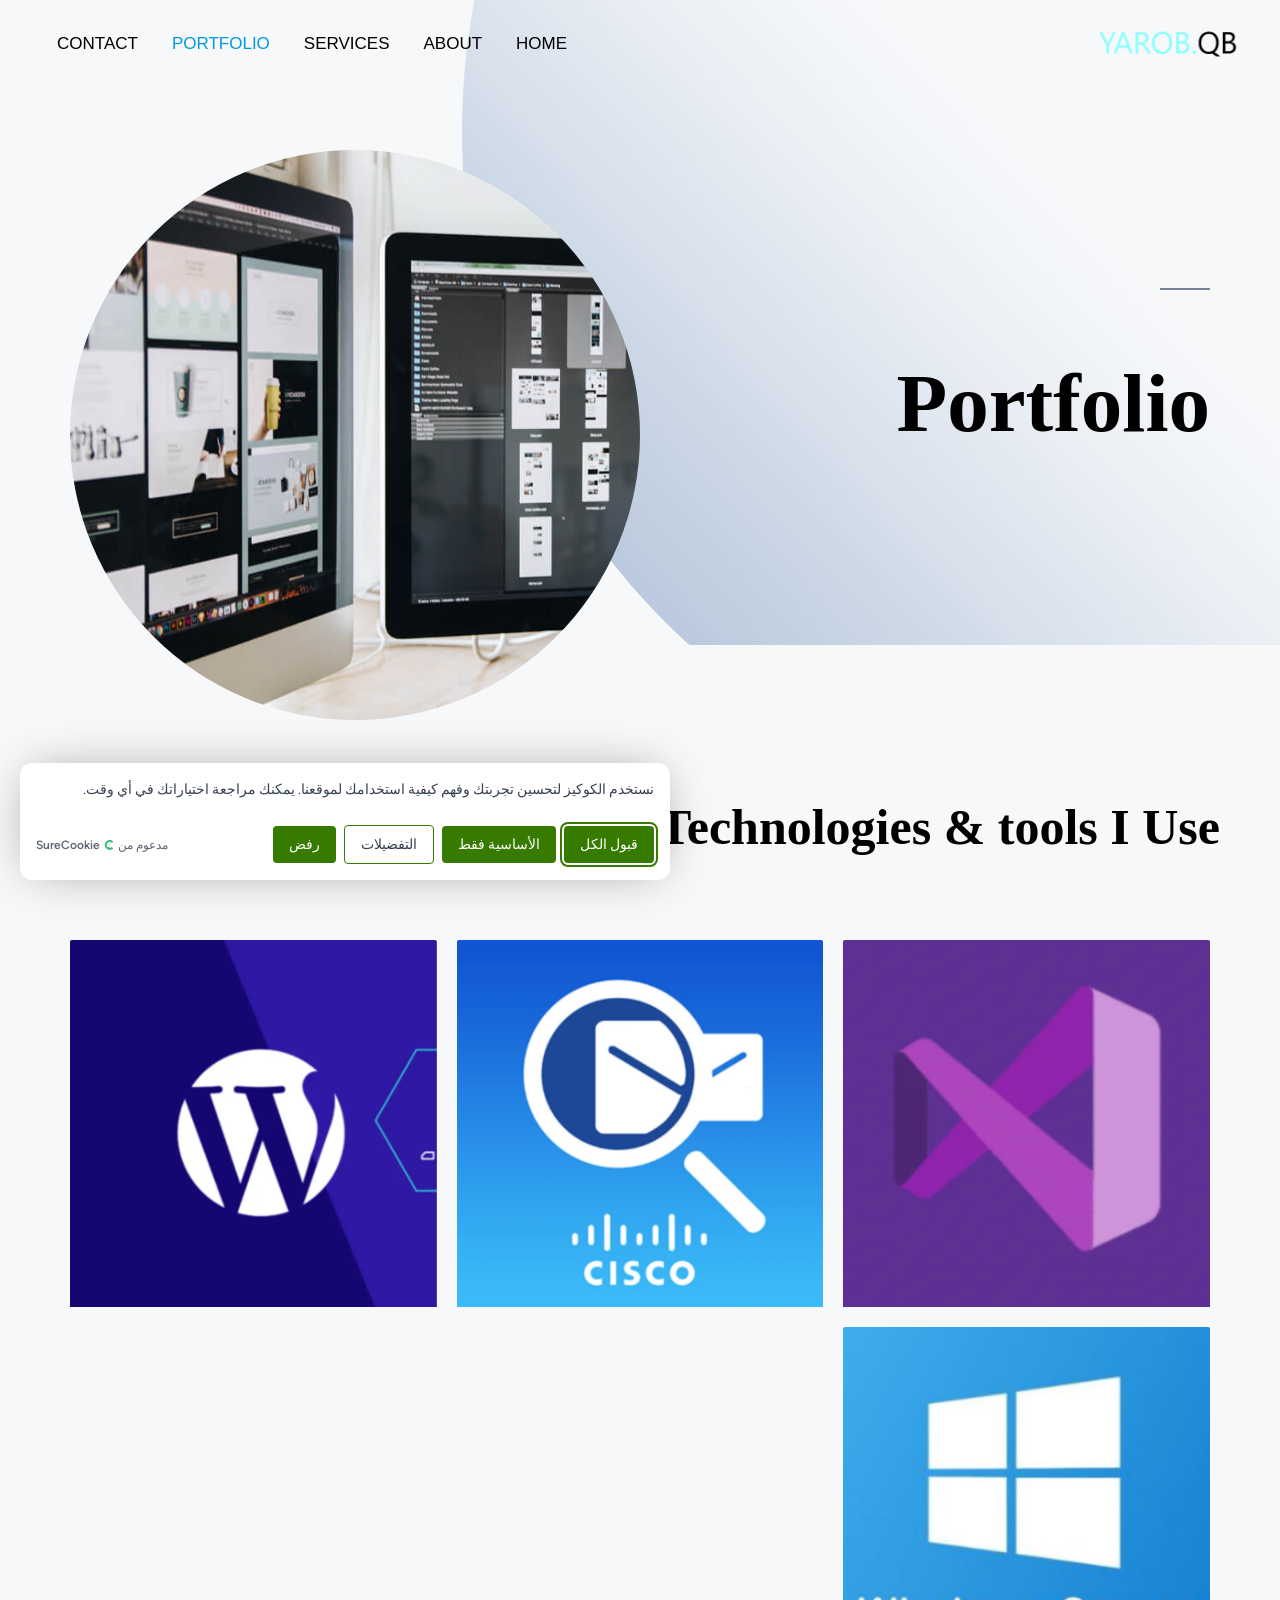
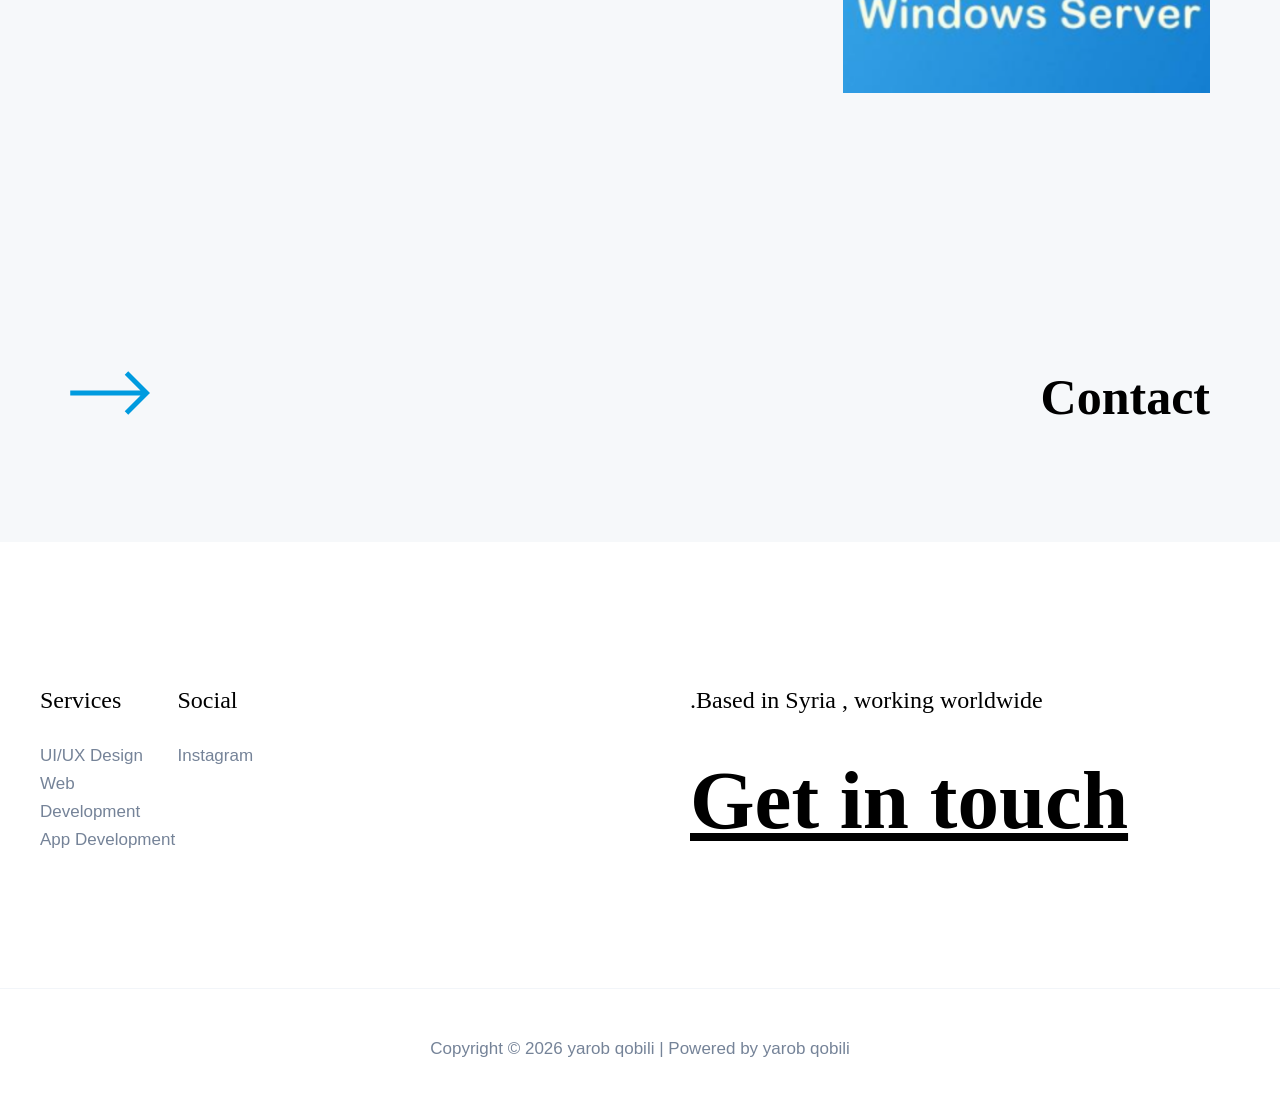
<file: localhost/QB2/portfolio/index.html>
<!DOCTYPE html>
<html dir="rtl" lang="ar">

<!-- Mirrored from http://localhost/QB2/portfolio/ by HTTrack Website Copier/3.x [XR&CO], Wed, 23 Sep 2026 15:26:57 GMT -->
<!-- Added by HTTrack --><meta http-equiv="content-type" content="text/html;charset=UTF-8" /><!-- /Added by HTTrack -->
<head><script data-cfasync="false" data-surecookie-guard="1">window.surecookieGuard={"a":{"try.abtasty.com":["analytics","ab-tasty"],"assets.adobedtm.com":["analytics","adobe-analytics"],"2o7.net":["analytics","adobe-analytics"],"omtrdc.net":["analytics","adobe-analytics"],"cdn.amplitude.com":["analytics","amplitude"],"static.chartbeat.com":["analytics","chartbeat"],"clarity.ms/tag":["analytics","clarity"],"clarity.ms/s/":["analytics","clarity"],"static.getclicky.com":["analytics","clicky"],"in.getclicky.com":["analytics","clicky"],"static.cloudflareinsights.com":["analytics","cloudflare-insights"],"sb.scorecardresearch.com":["analytics","comscore"],"convertexperiments.com":["analytics","convert"],"script.crazyegg.com":["analytics","crazy-egg"],"cdn.usefathom.com":["analytics","fathom"],"firebase-settings":["analytics","firebase-analytics"],"gstatic.com/firebasejs":["analytics","firebase-analytics"],"edge.fullstory.com":["analytics","fullstory"],"google-analytics.com/analytics.js":["analytics","google-analytics"],"googletagmanager.com/gtag/js":["analytics","google-analytics"],"google-analytics.com/ga.js":["analytics","google-analytics"],"googletagmanager.com/gtm.js":["analytics","google-tag-manager"],"cdn.heapanalytics.com":["analytics","heap"],"static.hotjar.com":["analytics","hotjar"],"hotjar.com/c/hotjar":["analytics","hotjar"],"js.hs-scripts.com":["analytics","hubspot"],"js.hs-analytics.net":["analytics","hubspot"],"js.hsforms.net":["analytics","hubspot"],"js.hscollectedforms.net":["analytics","hubspot"],"track.hubspot.com":["analytics","hubspot"],"cdn.inspectlet.com":["analytics","inspectlet"],"stats.wp.com":["analytics","jetpack-stats"],"i.kissmetrics.io":["analytics","kissmetrics"],"scripts.kissmetrics.io":["analytics","kissmetrics"],"cdn.luckyorange.com":["analytics","lucky-orange"],"tools.luckyorange.com":["analytics","lucky-orange"],"matomo.js":["analytics","matomo"],"piwik.js":["analytics","matomo"],"matomo.cloud":["analytics","matomo"],"/matomo.php":["analytics","matomo"],"cdn.mxpnl.com":["analytics","mixpanel"],"cdn.mouseflow.com":["analytics","mouseflow"],"js-agent.newrelic.com":["analytics","new-relic"],"cdn.optimizely.com":["analytics","optimizely"],"cdn.parsely.com":["analytics","parsely"],"piwik.pro":["analytics","piwik-pro"],"plausible.io/js":["analytics","plausible"],"us.i.posthog.com":["analytics","posthog"],"eu.i.posthog.com":["analytics","posthog"],"app.posthog.com":["analytics","posthog"],"secure.quantserve.com":["analytics","quantcast"],"rules.quantcount.com":["analytics","quantcast"],"cdn.rudderlabs.com":["analytics","rudderstack"],"cdn.segment.com":["analytics","segment"],"api.sigmize.com":["analytics","sigmize"],"sigmize.com/sdk":["analytics","sigmize"],"scripts.simpleanalyticscdn.com":["analytics","simple-analytics"],"queue.simpleanalyticscdn.com":["analytics","simple-analytics"],"web-sdk.smartlook.com":["analytics","smartlook"],"rec.smartlook.com":["analytics","smartlook"],"statcounter.com/counter":["analytics","statcounter"],"tags.tiqcdn.com":["analytics","tealium"],"analytics.umami.is":["analytics","umami"],"cloud.umami.is":["analytics","umami"],"dev.visualwebsiteoptimizer.com":["analytics","vwo"],"static.woopra.com":["analytics","woopra"],"mc.yandex.ru":["analytics","yandex-metrica"],"trackcmp.net":["marketing","activecampaign"],"addthis.com/js":["marketing","addthis"],"s7.addthis.com":["marketing","addthis"],"s.adroll.com":["marketing","adroll"],"amazon-adsystem.com":["marketing","amazon-ads"],"dwin1.com":["marketing","awin"],"sibautomation.com":["marketing","brevo"],"sibforms.com":["marketing","brevo"],"players.brightcove.net":["marketing","brightcove"],"cm.g.doubleclick.net":["marketing","search-ads-360"],"campaignmanager.google.com":["marketing","campaign-manager-360"],"f.convertkit.com":["marketing","convertkit"],"static.criteo.net":["marketing","criteo"],"dynamic.criteo.com":["marketing","criteo"],"api.dmcdn.net":["marketing","dailymotion"],"displayvideo.google.com":["marketing","display-video-360"],"stats.g.doubleclick.net":["marketing","doubleclick"],"securepubads.g.doubleclick.net":["marketing","google-ad-manager"],"doubleclick.net":["marketing","doubleclick"],"pagead2.googlesyndication.com":["marketing","google-adsense"],"tpc.googlesyndication.com":["marketing","doubleclick"],"adservice.google.com":["marketing","doubleclick"],"ezojs.com":["marketing","ezoic"],"go.ezodn.com":["marketing","ezoic"],"connect.facebook.net":["marketing","facebook-pixel"],"fbevents.js":["marketing","facebook-pixel"],"facebook.com/tr":["marketing","facebook-pixel"],"fls.doubleclick.net":["marketing","floodlight"],"ad.doubleclick.net":["marketing","floodlight"],"pubads.g.doubleclick.net":["marketing","google-ad-manager"],"googletagservices.com/tag/js/gpt.js":["marketing","google-ad-manager"],"googleadservices.com":["marketing","google-ads"],"googlesyndication.com":["marketing","google-ads"],"googleads.g.doubleclick.net":["marketing","google-ads"],"googlesyndication.com/pagead":["marketing","google-adsense"],"adsbygoogle.js":["marketing","google-adsense"],"maps.googleapis.com":["marketing","google-maps"],"utt.impactcdn.com":["marketing","impact"],"resources.infolinks.com":["marketing","infolinks"],"platform.instagram.com/en_US/embeds.js":["marketing","instagram"],"instagram.com/embed.js":["marketing","instagram"],"cdn.judge.me":["marketing","judge-me"],"cdn.jwplayer.com":["marketing","jw-player"],"content.jwplatform.com":["marketing","jw-player"],"static.klaviyo.com":["marketing","klaviyo"],"snap.licdn.com":["marketing","linkedin"],"linkedin.com/px":["marketing","linkedin"],"rubiconproject.com":["marketing","magnite"],"chimpstatic.com":["marketing","mailchimp"],"list-manage.com":["marketing","mailchimp"],"static.mailerlite.com":["marketing","mailerlite"],"assets.mailerlite.com":["marketing","mailerlite"],"munchkin.marketo.net":["marketing","marketo"],"contextual.media.net":["marketing","media-net"],"scripts.mediavine.com":["marketing","mediavine"],"bat.bing.com":["marketing","microsoft-advertising"],"omnisrc.com":["marketing","omnisend"],"openx.net":["marketing","openx"],"a.omappapi.com":["marketing","optinmonster"],"widgets.outbrain.com":["marketing","outbrain"],"pi.pardot.com":["marketing","pardot"],"pintrk":["marketing","pinterest"],"s.pinimg.com/ct":["marketing","pinterest"],"ads.pubmatic.com":["marketing","pubmatic"],"a.quora.com":["marketing","quora-pixel"],"ads.adthrive.com":["marketing","raptive"],"google.com/recaptcha":["marketing","recaptcha"],"gstatic.com/recaptcha":["marketing","recaptcha"],"redditstatic.com/ads":["marketing","reddit-ads"],"pixel.redditmedia.com":["marketing","reddit-ads"],"searchads.google.com":["marketing","search-ads-360"],"platform-api.sharethis.com":["marketing","sharethis"],"s.sharethis.com":["marketing","sharethis"],"sharethis.com/js":["marketing","sharethis"],"s.skimresources.com":["marketing","skimlinks"],"sc-static.net/scevent.min.js":["marketing","snapchat"],"cdn-static.viglink.com":["marketing","sovrn-commerce"],"load.sumo.com":["marketing","sumo"],"js.surecart.com":["marketing","surecart"],"cdn.taboola.com":["marketing","taboola"],"analytics.tiktok.com":["marketing","tiktok"],"tiktok.com/i18n":["marketing","tiktok"],"tiktok.com/embed.js":["marketing","tiktok-embed"],"widget.trustpilot.com":["marketing","trustpilot"],"embed.twitch.tv":["marketing","twitch"],"static.ads-twitter.com":["marketing","twitter"],"analytics.twitter.com":["marketing","twitter"],"play.vidyard.com":["marketing","vidyard"],"player.vimeo.com/api/player.js":["marketing","vimeo"],"fast.wistia.com":["marketing","wistia"],"fast.wistia.net":["marketing","wistia"],"adnxs.com":["marketing","xandr"],"staticw2.yotpo.com":["marketing","yotpo"],"youtube.com/iframe_api":["marketing","youtube"],"youtube.com/s/player/":["marketing","youtube"],"embed.acuityscheduling.com":["functional","acuity-scheduling"],"use.typekit.net":["functional","adobe-fonts"],"assets.mediadelivery.net/playerjs/":["functional","bunny-stream"],"app.cal.com/embed":["functional","cal-com"],"assets.calendly.com":["functional","calendly"],"client.crisp.chat":["functional","crisp"],"disqus.com/embed.js":["functional","disqus"],"js.driftt.com":["functional","drift"],"kit.fontawesome.com":["functional","font-awesome"],"use.fontawesome.com":["functional","font-awesome"],"wchat.freshchat.com":["functional","freshchat"],"accounts.google.com/gsi/client":["functional","google-accounts"],"beacon-v2.helpscout.net":["functional","helpscout-beacon"],"widget.intercom.io":["functional","intercom"],"js.intercomcdn.com":["functional","intercom"],"cdn.jotfor.ms":["functional","jotform"],"cdn.livechatinc.com":["functional","livechat"],"api.mapbox.com":["functional","mapbox"],"static.olark.com":["functional","olark"],"cdn.onesignal.com":["functional","onesignal"],"clientcdn.pushengage.com":["functional","pushengage"],"smartsuppchat.com/loader.js":["functional","smartsupp"],"embed.tawk.to":["functional","tawk-to"],"cdn.tawk.to":["functional","tawk-to"],"code.tidio.co":["functional","tidio"],"widget-v4.tidiochat.com":["functional","tidio"],"embed.typeform.com":["functional","typeform"],"static.zdassets.com":["functional","zendesk"],"ekr.zdassets.com":["functional","zendesk"],"app.powerfuldocs.com":["functional","powerfuldocs"],"js.authorize.net":["essential","authorize-net"],"bootstrapcdn.com":["essential","bootstrapcdn"],"js.braintreegateway.com":["essential","braintree"],"b-cdn.net":["essential","bunny-cdn"],"cdn77.org":["essential","cdn77"],"cdn77-ssl.net":["essential","cdn77"],"cdnjs.cloudflare.com":["essential","cdnjs"],"challenges.cloudflare.com":["essential","cloudflare-turnstile"],"exactdn.com":["essential","ewww-easy-io"],"ajax.googleapis.com":["essential","google-hosted-libraries"],"pay.google.com/gp/p/js":["essential","google-pay"],"js.hcaptcha.com":["essential","hcaptcha"],"ik.imagekit.io":["essential","imagekit"],"c0.wp.com":["essential","jetpack-site-accelerator"],"ajax.googleapis.com/ajax/libs/jquery":["essential","jquery"],"code.jquery.com/jquery":["essential","jquery"],"cdn.jsdelivr.net":["essential","jsdelivr"],"kinstacdn.com":["essential","kinsta-cdn"],"x.klarnacdn.net":["essential","klarna"],"js.mollie.com":["essential","mollie"],"nitrocdn.com":["essential","nitropack"],"i.optimole.com":["essential","optimole"],"paypal.com/sdk":["essential","paypal"],"paypalobjects.com":["essential","paypal"],"checkout.razorpay.com":["essential","razorpay"],"rocketcdn.me":["essential","rocketcdn"],"cdn.shortpixel.ai":["essential","shortpixel"],"web.squarecdn.com":["essential","square"],"js.squareup.com":["essential","square"],"stackpathcdn.com":["essential","stackpath-cdn"],"stackpathdns.com":["essential","stackpath-cdn"],"netdna-cdn.com":["essential","stackpath-cdn"],"netdna-ssl.com":["essential","stackpath-cdn"],"cdn.statically.io":["essential","statically"],"js.stripe.com":["essential","stripe"],"unpkg.com":["essential","unpkg"],"cdn.iubenda.com/iubenda.js":["essential","iubenda-legal-documents"],"cdn.iubenda.com/iubenda_badge.css":["essential","iubenda-legal-documents"],"www.iubenda.com/privacy-policy/":["essential","iubenda-legal-documents"],"www.iubenda.com/terms-and-conditions/":["essential","iubenda-legal-documents"],"www.iubenda.com/assets/builds/legaldocs":["essential","iubenda-legal-documents"],"www.iubenda.com/assets/privacy_policy.css":["essential","iubenda-legal-documents"],"s.w.org":["essential","wordpress-org-assets"],"googletagmanager.com/ns.html":["analytics","google-tag-manager"],"embed.music.apple.com":["marketing","apple-music"],"dailymotion.com/embed":["marketing","dailymotion"],"facebook.com/plugins":["marketing","facebook-embed"],"giphy.com/embed":["marketing","giphy"],"google.com/maps/embed":["marketing","google-maps"],"maps.google.com/maps":["marketing","google-maps"],"instagram.com/p/":["marketing","instagram"],"instagram.com/reel/":["marketing","instagram"],"instagram.com/embed":["marketing","instagram"],"loom.com/embed":["marketing","loom"],"rumble.com/embed":["marketing","rumble"],"slideshare.net/slideshow/embed_code":["marketing","slideshare"],"slideshare.net/api/embed":["marketing","slideshare"],"w.soundcloud.com/player":["marketing","soundcloud"],"soundcloud.com/player":["marketing","soundcloud"],"open.spotify.com/embed":["marketing","spotify"],"tiktok.com/embed":["marketing","tiktok-embed"],"player.twitch.tv":["marketing","twitch"],"video.wordpress.com/embed/":["marketing","videopress"],"videopress.com/embed/":["marketing","videopress"],"videopress.com/v/":["marketing","videopress"],"player.vimeo.com/video/":["marketing","vimeo"],"vimeo.com/video/":["marketing","vimeo"],"youtube.com/embed/":["marketing","youtube"],"youtube-nocookie.com/embed/":["marketing","youtube"],"youtu.be/":["marketing","youtube"],"app.acuityscheduling.com":["functional","acuity-scheduling"],"iframe.mediadelivery.net":["functional","bunny-stream"],"player.mediadelivery.net":["functional","bunny-stream"],"mediadelivery.net":["functional","bunny-stream"],"cal.com/embed":["functional","cal-com"],"calendly.com":["functional","calendly"],"disqus.com/embed":["functional","disqus"],"accounts.google.com/gsi/":["functional","google-accounts"],"form.jotform.com":["functional","jotform"],"openstreetmap.org/export/embed":["functional","openstreetmap"],"form.typeform.com":["functional","typeform"],"newassets.hcaptcha.com":["essential","hcaptcha"],"api.razorpay.com":["essential","razorpay"],"m.stripe.network":["essential","stripe"],"m.stripe.com":["essential","stripe"],"hooks.stripe.com":["essential","stripe"]},"p":[],"f":[],"y":{"fonts.bunny.net":["functional","bunny-fonts"],"fonts.googleapis.com":["functional","google-fonts"],"fonts.gstatic.com":["functional","google-fonts"],"cdn.iubenda.com/iubenda_badge.css":["essential","iubenda-legal-documents"],"www.iubenda.com/assets/privacy_policy.css":["essential","iubenda-legal-documents"]},"t":[],"e":["essential"],"m":"opt-in","r":0,"c":["/QB2/wp-includes/","/QB2/wp-admin/"],"h":"localhost"};!function(e,t){"use strict";const r=e.surecookieGuard;if(!r||!r.a&&!r.p&&!r.f)return;const n=Object.assign({},r.a,r.p),o=Object.assign({},r.a,r.f),i=Object.assign({},o,n,r.y||{});(r.t||[]).forEach(e=>{r.y&&r.y[e]||delete i[e]});const s=["stylesheet","preload","modulepreload","prefetch","prerender","preconnect","dns-prefetch"],c=r.e||["essential"],a=r.m||"opt-in",u=parseInt(r.r,10)||0,l=(r.c||[]).map(e=>String(e).toLowerCase()),f=e=>0===e.indexOf("www.")?e.slice(4):e,p=f(String(r.h||"").toLowerCase()),h=["text/javascript","module","application/javascript","application/ecmascript","text/ecmascript","importmap","speculationrules"],m={SCRIPT:"src",IFRAME:"src",LINK:"href"},d=e.Element.prototype.setAttribute;let g=null,b=null;function y(r,h){const m=h.tagName;if(("SCRIPT"===m||"LINK"===m)&&function(e){if(!l.length)return!1;let r;try{r=new URL(e,t.baseURI)}catch(e){return!1}if("http:"!==r.protocol&&"https:"!==r.protocol)return!1;if(f(r.hostname.toLowerCase())!==p)return!1;const n=r.pathname.toLowerCase();let o;try{o=decodeURIComponent(n)}catch(e){return!1}if(-1!==o.split("/").indexOf(".."))return!1;for(let e=0;e<l.length;e++)if(0===n.indexOf(l[e]))return!0;return!1}(r))return null;let d=o;if("SCRIPT"===m)d=n;else if("LINK"===m){const n=(h.getAttribute("rel")||"").toLowerCase().trim();if(""===n){if(function(r){try{return new URL(r,t.baseURI).origin===e.location.origin}catch(e){return!1}}(r))return null}else if(!function(e){return e.split(/\s+/).some(e=>-1!==s.indexOf(e))}(n))return null;d=i}const y=function(e,t){if(!e)return null;const r=e.toLowerCase();for(const e in t)if(Object.prototype.hasOwnProperty.call(t,e)&&-1!==r.indexOf(e.toLowerCase()))return t[e];return null}(r,d);if(!y)return null;for(let e=0;e<c.length;e++)if(c[e]===y[0])return null;return function(e){if("quarantine"===e)return!1;const r=function(){const e=t.cookie;if(e===g)return b;g=e,b=null;const r=e.match(/(?:^|;\s*)surecookie_user_consent=([^;]*)/);if(!r)return null;let n;try{n=JSON.parse(decodeURIComponent(r[1]))}catch(e){return null}if(!n||"object"!=typeof n.preferences)return null;if(u){const e=Date.parse(n.timestamp);if(isNaN(e)||e<1e3*u)return null}return b=n.preferences,b}();return r?!0===r[e]:"opt-out"===a||"essential"===e}(y[0])?null:y}const L=new WeakSet;function w(e){L.has(e)&&(L.delete(e),e.removeAttribute("data-surecookie-href"),e.removeAttribute("data-surecookie-category"),e.removeAttribute("data-surecookie-name"))}function k(e){const t=L.has(e)&&e.hasAttribute("data-surecookie-href"),r=e.getAttribute(t?"data-surecookie-href":"href");if(!r)return;const n=y(r,e);n?t||O(e,r,n):t&&(w(e),d.call(e,"href",r))}function O(e,t,r){const n=m[e.tagName]||"src";if("LINK"===e.tagName&&L.add(e),d.call(e,"data-surecookie-"+n,t),d.call(e,"data-surecookie-category",r[0]),d.call(e,"data-surecookie-name",r[1]),e.removeAttribute(n),"SCRIPT"!==e.tagName)return;const o=(e.getAttribute("type")||"").toLowerCase();let i="none";for(let e=0;e<h.length;e++)if(h[e]===o){i=o;break}d.call(e,"data-surecookie-original-type",i),d.call(e,"type","text/plain")}function I(e,t){if(!e||!e.prototype)return;const r=Object.getOwnPropertyDescriptor(e.prototype,t);r&&r.set&&r.get&&Object.defineProperty(e.prototype,t,{configurable:!0,enumerable:r.enumerable,get(){return this.getAttribute("data-surecookie-"+t)||r.get.call(this)},set(e){const t=String(e),n=y(t,this);if(!n)return w(this),void r.set.call(this,e);O(this,t,n)}})}I(e.HTMLScriptElement,"src"),I(e.HTMLIFrameElement,"src"),I(e.HTMLLinkElement,"href"),function(e){if(!e||!e.prototype)return;const t=Object.getOwnPropertyDescriptor(e.prototype,"rel");t&&t.set&&Object.defineProperty(e.prototype,"rel",{configurable:!0,enumerable:t.enumerable,get:t.get,set(e){t.set.call(this,e),k(this)}})}(e.HTMLLinkElement),e.Element.prototype.setAttribute=function(e,t){if(e===m[this.tagName]){const e=String(t),r=y(e,this);if(r)return void O(this,e,r);w(this)}const r=d.call(this,e,t);return"rel"===e&&"LINK"===this.tagName&&k(this),r}}(window,document);</script>
<meta charset="UTF-8">
<meta name="viewport" content="width=device-width, initial-scale=1">
	<link rel="profile" href="https://gmpg.org/xfn/11"> 
	<title>Portfolio - yarob qobili</title>
<link data-surecookie-category="functional" data-surecookie-name="google-fonts" data-surecookie-href="//fonts.googleapis.com" rel='dns-prefetch' />
<link data-surecookie-category="functional" data-surecookie-name="google-fonts" data-surecookie-href="https://fonts.googleapis.com/" rel='preconnect' />
<link data-surecookie-category="functional" data-surecookie-name="google-fonts" data-surecookie-href="https://fonts.gstatic.com/" crossorigin='anonymous' rel='preconnect' />
<link rel="alternate" type="application/rss+xml" title="yarob qobili &laquo; الخلاصة" href="../feed/index.html" />
<link rel="alternate" type="application/rss+xml" title="yarob qobili &laquo; خلاصة التعليقات" href="../comments/feed/index.html" />
<!-- SureRank Meta Data -->
<link rel="canonical" href="index.html">
<meta name="description" content="Portfolio Technologies &amp; tools I Use Contact">
<meta name="robots" content="index, follow">
<meta property="og:url" content="index.html">
<meta property="og:site_name" content="yarob qobili">
<meta property="og:locale" content="ar_AR">
<meta property="og:type" content="article">
<meta property="og:title" content="Portfolio - yarob qobili">
<meta property="og:description" content="Portfolio Technologies &amp; tools I Use Contact">
<meta property="og:image" content="../wp-content/uploads/2021/05/bg-05-free-img.jpg">
<meta property="article:published_time" content="2026-09-18T12:13:32+00:00">
<meta property="article:modified_time" content="2026-09-20T13:40:45+00:00">
<meta name="twitter:card" content="summary_large_image">
<meta name="twitter:title" content="Portfolio - yarob qobili">
<meta name="twitter:description" content="Portfolio Technologies &amp; tools I Use Contact">
<script type="application/ld+json" id="surerank-schema">{"@context":"https://schema.org","@graph":[{"@type":"WebSite","@id":"http://localhost/QB2/#website","name":"yarob qobili","author":{"@id":"http://localhost/QB2/portfolio/#person"},"copyrightHolder":{"@id":"http://localhost/QB2/portfolio/#person"},"url":"http://localhost/QB2/","potentialAction":{"@id":"http://localhost/QB2/#searchaction"},"publisher":{"@id":"http://localhost/QB2/#organization"}},{"@type":"WebPage","@id":"http://localhost/QB2/portfolio/#webpage","name":"Portfolio","author":{"@id":"http://localhost/QB2/portfolio/#person"},"inLanguage":"ar","url":"http://localhost/QB2/portfolio/","breadcrumb":{"@id":"http://localhost/QB2/portfolio/#breadcrumblist"},"contributor":{"@id":"http://localhost/QB2/portfolio/#person"},"copyrightHolder":{"@id":"http://localhost/QB2/portfolio/#person"},"datePublished":"2026-09-18T12:13:32+00:00","dateModified":"2026-09-20T13:40:45+00:00","isPartOf":{"@id":"http://localhost/QB2/#website"},"publisher":{"@id":"http://localhost/QB2/#organization"}},{"@type":"Organization","@id":"http://localhost/QB2/#organization","name":"yarob qobili","founder":[{"@type":"Person","name":"admin"}],"url":"http://localhost/QB2/ "},{"@type":"BreadcrumbList","name":"BreadcrumbList","@id":"http://localhost/QB2/portfolio/#breadcrumblist","itemListElement":[{"@type":"ListItem","position":1,"item":{"@id":"http://localhost/QB2","name":"Home"}},{"@type":"ListItem","position":2,"item":{"@id":"http://localhost/QB2/portfolio/","name":"Portfolio"}}]},{"@type":"SearchAction","@id":"http://localhost/QB2/#searchaction","target":"http://localhost/QB2/?s={search_term_string}","query-input":"required name=search_term_string"}]}</script>
<!-- /SureRank Meta Data -->
<link rel="alternate" title="oEmbed (JSON)" type="application/json+oembed" href="../wp-json/oembed/1.0/embeded43.json?url=http%3A%2F%2Flocalhost%2FQB2%2Fportfolio%2F" />
<link rel="alternate" title="oEmbed (XML)" type="text/xml+oembed" href="../wp-json/oembed/1.0/embed038c?url=http%3A%2F%2Flocalhost%2FQB2%2Fportfolio%2F&amp;format=xml" />
<style id="wp-img-auto-sizes-contain-inline-css">
img:is([sizes=auto i],[sizes^="auto," i]){contain-intrinsic-size:3000px 1500px}
/*# sourceURL=wp-img-auto-sizes-contain-inline-css */
</style>
<link rel='stylesheet' id='astra-theme-css-rtl-css' href='../wp-content/themes/astra/assets/css/minified/main.min-rtl840b.css?ver=4.13.12' media='all' />
<style id="astra-theme-css-inline-css">
:root{--ast-post-nav-space:0;--ast-container-default-xlg-padding:6.67em;--ast-container-default-lg-padding:5.67em;--ast-container-default-slg-padding:4.34em;--ast-container-default-md-padding:3.34em;--ast-container-default-sm-padding:6.67em;--ast-container-default-xs-padding:2.4em;--ast-container-default-xxs-padding:1.4em;--ast-code-block-background:#EEEEEE;--ast-comment-inputs-background:#FAFAFA;--ast-normal-container-width:1200px;--ast-narrow-container-width:750px;--ast-blog-title-font-weight:normal;--ast-blog-meta-weight:inherit;--ast-global-color-primary:var(--ast-global-color-5);--ast-global-color-secondary:var(--ast-global-color-4);--ast-global-color-alternate-background:var(--ast-global-color-7);--ast-global-color-subtle-background:var(--ast-global-color-6);--ast-bg-style-guide:var( --ast-global-color-secondary,var(--ast-global-color-5) );--ast-shadow-style-guide:0px 0px 4px 0 #00000057;--ast-global-dark-bg-style:#fff;--ast-global-dark-lfs:#fbfbfb;--ast-widget-bg-color:#fafafa;--ast-wc-container-head-bg-color:#fbfbfb;--ast-title-layout-bg:#eeeeee;--ast-search-border-color:#e7e7e7;--ast-lifter-hover-bg:#e6e6e6;--ast-gallery-block-color:#000;--srfm-color-input-label:var(--ast-global-color-2);}html{font-size:106.25%;}a,.page-title{color:var(--ast-global-color-2);}a:hover,a:focus{color:var(--ast-global-color-1);}body,button,input,select,textarea,.ast-button,.ast-custom-button{font-family:'Barlow Semi Condensed',sans-serif;font-weight:400;font-size:17px;font-size:1rem;line-height:var(--ast-body-line-height,1.65em);}blockquote{color:var(--ast-global-color-3);}h1,h2,h3,h4,h5,h6,.entry-content :where(h1,h2,h3,h4,h5,h6),.site-title,.site-title a{font-family:'Playfair Display',serif;font-weight:800;}.ast-site-identity .site-title a{color:var(--ast-global-color-2);}.site-title{font-size:35px;font-size:2.0588235294118rem;display:none;}.site-header .site-description{font-size:15px;font-size:0.88235294117647rem;display:none;}.entry-title{font-size:26px;font-size:1.5294117647059rem;}.archive .ast-article-post .ast-article-inner,.blog .ast-article-post .ast-article-inner,.archive .ast-article-post .ast-article-inner:hover,.blog .ast-article-post .ast-article-inner:hover{overflow:hidden;}h1,.entry-content :where(h1){font-size:83px;font-size:4.8823529411765rem;font-weight:800;font-family:'Playfair Display',serif;line-height:1.4em;}h2,.entry-content :where(h2){font-size:50px;font-size:2.9411764705882rem;font-weight:800;font-family:'Playfair Display',serif;line-height:1.3em;}h3,.entry-content :where(h3){font-size:35px;font-size:2.0588235294118rem;font-weight:800;font-family:'Playfair Display',serif;line-height:1.3em;}h4,.entry-content :where(h4){font-size:22px;font-size:1.2941176470588rem;line-height:1.2em;font-weight:500;font-family:'Barlow Semi Condensed',sans-serif;}h5,.entry-content :where(h5){font-size:20px;font-size:1.1764705882353rem;line-height:1.2em;font-weight:500;font-family:'Barlow Semi Condensed',sans-serif;}h6,.entry-content :where(h6){font-size:17px;font-size:1rem;line-height:1.25em;font-weight:500;font-family:'Barlow Semi Condensed',sans-serif;}::selection{background-color:var(--ast-global-color-0);color:#ffffff;}body,h1,h2,h3,h4,h5,h6,.entry-title a,.entry-content :where(h1,h2,h3,h4,h5,h6){color:var(--ast-global-color-3);}.tagcloud a:hover,.tagcloud a:focus,.tagcloud a.current-item{color:#ffffff;border-color:var(--ast-global-color-2);background-color:var(--ast-global-color-2);}input:focus,input[type="text"]:focus,input[type="email"]:focus,input[type="url"]:focus,input[type="password"]:focus,input[type="reset"]:focus,input[type="search"]:focus,textarea:focus{border-color:var(--ast-global-color-2);}input[type="radio"]:checked,input[type=reset],input[type="checkbox"]:checked,input[type="checkbox"]:hover:checked,input[type="checkbox"]:focus:checked,input[type=range]::-webkit-slider-thumb{border-color:var(--ast-global-color-2);background-color:var(--ast-global-color-2);box-shadow:none;}.site-footer a:hover + .post-count,.site-footer a:focus + .post-count{background:var(--ast-global-color-2);border-color:var(--ast-global-color-2);}.single .nav-links .nav-previous,.single .nav-links .nav-next{color:var(--ast-global-color-2);}.entry-meta,.entry-meta *{line-height:1.45;color:var(--ast-global-color-2);}.entry-meta a:not(.ast-button):hover,.entry-meta a:not(.ast-button):hover *,.entry-meta a:not(.ast-button):focus,.entry-meta a:not(.ast-button):focus *,.page-links > .page-link,.page-links .page-link:hover,.post-navigation a:hover{color:var(--ast-global-color-1);}#cat option,.secondary .calendar_wrap thead a,.secondary .calendar_wrap thead a:visited{color:var(--ast-global-color-2);}.secondary .calendar_wrap #today,.ast-progress-val span{background:var(--ast-global-color-2);}.secondary a:hover + .post-count,.secondary a:focus + .post-count{background:var(--ast-global-color-2);border-color:var(--ast-global-color-2);}.calendar_wrap #today > a{color:#ffffff;}.page-links .page-link,.single .post-navigation a{color:var(--ast-global-color-2);}.ast-search-menu-icon .search-form button.search-submit{padding:0 4px;}.ast-search-menu-icon form.search-form{padding-right:0;}.ast-header-search .ast-search-menu-icon.ast-dropdown-active .search-form,.ast-header-search .ast-search-menu-icon.ast-dropdown-active .search-field:focus{transition:all 0.2s;}.search-form input.search-field:focus{outline:none;}.ast-mobile-header-content .ast-builder-layout-element:not(.ast-builder-menu):not(.ast-header-divider-element),.ast-mobile-popup-content .ast-builder-layout-element:not(.ast-builder-menu):not(.ast-header-divider-element){padding:15px 20px;}.wp-block-latest-posts > li > a{color:var(--ast-global-color-2);}.widget-title,.widget .wp-block-heading{font-size:24px;font-size:1.4117647058824rem;color:var(--ast-global-color-3);}.ast-search-menu-icon.slide-search a:focus-visible:focus-visible,.astra-search-icon:focus-visible,#close:focus-visible,a:focus-visible,.ast-menu-toggle:focus-visible,.site .skip-link:focus-visible,.wp-block-loginout input:focus-visible,.wp-block-search.wp-block-search__button-inside .wp-block-search__inside-wrapper,.ast-header-navigation-arrow:focus-visible,.ast-orders-table__row .ast-orders-table__cell:focus-visible,a#ast-apply-coupon:focus-visible,#ast-apply-coupon:focus-visible,#close:focus-visible,.button.search-submit:focus-visible,#search_submit:focus,.normal-search:focus-visible,.ast-header-account-wrap:focus-visible,.astra-cart-drawer-close:focus,.ast-single-variation:focus,.ast-button:focus,.ast-builder-button-wrap:has(.ast-custom-button-link:focus),.ast-builder-button-wrap .ast-custom-button-link:focus{outline-style:dotted;outline-color:inherit;outline-width:thin;}input:focus,input[type="text"]:focus,input[type="email"]:focus,input[type="url"]:focus,input[type="password"]:focus,input[type="reset"]:focus,input[type="search"]:focus,input[type="number"]:focus,textarea:focus,.wp-block-search__input:focus,[data-section="section-header-mobile-trigger"] .ast-button-wrap .ast-mobile-menu-trigger-minimal:focus,.ast-mobile-popup-drawer.active .menu-toggle-close:focus,#ast-scroll-top:focus,#coupon_code:focus,#ast-coupon-code:focus{border-style:dotted;border-color:inherit;border-width:thin;}input{outline:none;}.site-logo-img img{ transition:all 0.2s linear;}body .ast-oembed-container *{position:absolute;top:0;width:100%;height:100%;right:0;}body .wp-block-embed-pocket-casts .ast-oembed-container *{position:unset;}.ast-single-post-featured-section + article {margin-top: 2em;}.site-content .ast-single-post-featured-section img {width: 100%;overflow: hidden;object-fit: cover;}.site > .ast-single-related-posts-container {margin-top: 0;}@media (min-width: 922px) {.ast-desktop .ast-container--narrow {max-width: var(--ast-narrow-container-width);margin: 0 auto;}}.ast-page-builder-template .hentry {margin: 0;}.ast-page-builder-template .site-content > .ast-container {max-width: 100%;padding: 0;}.ast-page-builder-template .site .site-content #primary {padding: 0;margin: 0;}.ast-page-builder-template .no-results {text-align: center;margin: 4em auto;}.ast-page-builder-template .ast-pagination {padding: 2em;}.ast-page-builder-template .entry-header.ast-no-title.ast-no-thumbnail {margin-top: 0;}.ast-page-builder-template .entry-header.ast-header-without-markup {margin-top: 0;margin-bottom: 0;}.ast-page-builder-template .entry-header.ast-no-title.ast-no-meta {margin-bottom: 0;}.ast-page-builder-template.single .post-navigation {padding-bottom: 2em;}.ast-page-builder-template.single-post .site-content > .ast-container {max-width: 100%;}.ast-page-builder-template .entry-header {margin-top: 4em;margin-left: auto;margin-right: auto;padding-left: 20px;padding-right: 20px;}.single.ast-page-builder-template .entry-header {padding-left: 20px;padding-right: 20px;}.ast-page-builder-template .ast-archive-description {margin: 4em auto 0;padding-left: 20px;padding-right: 20px;}.ast-page-builder-template.ast-no-sidebar .entry-content .alignwide {margin-left: 0;margin-right: 0;}@media (max-width:921.99px){#ast-desktop-header{display:none;}}@media (min-width:922px){#ast-mobile-header{display:none;}}.wp-block-buttons.aligncenter{justify-content:center;}@media (max-width:921px){.ast-theme-transparent-header #primary,.ast-theme-transparent-header #secondary{padding:0;}}@media (max-width:921px){.ast-plain-container.ast-no-sidebar #primary{padding:0;}}.ast-plain-container.ast-no-sidebar #primary{margin-top:0;margin-bottom:0;}.wp-block-button.is-style-outline .wp-block-button__link{border-color:rgba(0,0,0,0);border-top-width:2px;border-right-width:2px;border-bottom-width:2px;border-left-width:2px;}div.wp-block-button.is-style-outline > .wp-block-button__link:not(.has-text-color),div.wp-block-button.wp-block-button__link.is-style-outline:not(.has-text-color){color:rgba(0,0,0,0);}.wp-block-button.is-style-outline .wp-block-button__link:hover,.wp-block-buttons .wp-block-button.is-style-outline .wp-block-button__link:focus,.wp-block-buttons .wp-block-button.is-style-outline > .wp-block-button__link:not(.has-text-color):hover,.wp-block-buttons .wp-block-button.wp-block-button__link.is-style-outline:not(.has-text-color):hover{color:var(--ast-global-color-2);background-color:rgba(0,0,0,0);border-color:rgba(0,0,0,0);}.post-page-numbers.current .page-link,.ast-pagination .page-numbers.current{color:#ffffff;border-color:var(--ast-global-color-0);background-color:var(--ast-global-color-0);}.wp-block-buttons .wp-block-button.is-style-outline .wp-block-button__link.wp-element-button,.ast-outline-button,.wp-block-uagb-buttons-child .uagb-buttons-repeater.ast-outline-button{border-color:rgba(0,0,0,0);border-top-width:2px;border-right-width:2px;border-bottom-width:2px;border-left-width:2px;font-family:inherit;font-weight:inherit;font-size:16px;font-size:0.94117647058824rem;line-height:1em;}.wp-block-buttons .wp-block-button.is-style-outline > .wp-block-button__link:not(.has-text-color),.wp-block-buttons .wp-block-button.wp-block-button__link.is-style-outline:not(.has-text-color),.ast-outline-button{color:rgba(0,0,0,0);}.wp-block-button.is-style-outline .wp-block-button__link:hover,.wp-block-buttons .wp-block-button.is-style-outline .wp-block-button__link:focus,.wp-block-buttons .wp-block-button.is-style-outline > .wp-block-button__link:not(.has-text-color):hover,.wp-block-buttons .wp-block-button.wp-block-button__link.is-style-outline:not(.has-text-color):hover,.ast-outline-button:hover,.ast-outline-button:focus,.wp-block-uagb-buttons-child .uagb-buttons-repeater.ast-outline-button:hover,.wp-block-uagb-buttons-child .uagb-buttons-repeater.ast-outline-button:focus{color:var(--ast-global-color-2);background-color:rgba(0,0,0,0);border-color:rgba(0,0,0,0);}.wp-block-button .wp-block-button__link.wp-element-button.is-style-outline:not(.has-background),.wp-block-button.is-style-outline>.wp-block-button__link.wp-element-button:not(.has-background),.ast-outline-button{background-color:rgba(0,0,0,0);}.entry-content[data-ast-blocks-layout] > figure{margin-bottom:1em;}@media (max-width:921px){.ast-left-sidebar #content > .ast-container{display:flex;flex-direction:column-reverse;width:100%;}.ast-separate-container .ast-article-post,.ast-separate-container .ast-article-single{padding:1.5em 2.14em;}.ast-author-box img.avatar{margin:20px 0 0 0;}}@media (min-width:922px){.ast-separate-container.ast-right-sidebar #primary,.ast-separate-container.ast-left-sidebar #primary{border:0;}.search-no-results.ast-separate-container #primary{margin-bottom:4em;}}.elementor-widget-button .elementor-button{border-style:solid;text-decoration:none;border-top-width:0;border-right-width:0;border-left-width:0;border-bottom-width:0;}body .elementor-button.elementor-size-sm,body .elementor-button.elementor-size-xs,body .elementor-button.elementor-size-md,body .elementor-button.elementor-size-lg,body .elementor-button.elementor-size-xl,body .elementor-button{padding-top:0px;padding-right:0px;padding-bottom:0px;padding-left:0px;}.wp-block-button .wp-block-button__link ,.elementor-widget-button .elementor-button,.elementor-widget-button .elementor-button:visited{color:var(--ast-global-color-0);}.elementor-widget-button .elementor-button{border-color:rgba(0,0,0,0);background-color:rgba(0,0,0,0);}.elementor-widget-button .elementor-button:hover,.elementor-widget-button .elementor-button:focus{color:var(--ast-global-color-2);background-color:rgba(0,0,0,0);border-color:rgba(0,0,0,0);}.elementor-widget-button .elementor-button{font-size:16px;font-size:0.94117647058824rem;line-height:1em;text-transform:uppercase;letter-spacing:2px;}body .elementor-button.elementor-size-sm,body .elementor-button.elementor-size-xs,body .elementor-button.elementor-size-md,body .elementor-button.elementor-size-lg,body .elementor-button.elementor-size-xl,body .elementor-button{font-size:16px;font-size:0.94117647058824rem;}.wp-block-button .wp-block-button__link:hover,.wp-block-button .wp-block-button__link:focus{color:var(--ast-global-color-2);background-color:rgba(0,0,0,0);border-color:rgba(0,0,0,0);}.elementor-widget-heading h1.elementor-heading-title{line-height:1.4em;}.elementor-widget-heading h2.elementor-heading-title{line-height:1.3em;}.elementor-widget-heading h3.elementor-heading-title{line-height:1.3em;}.elementor-widget-heading h4.elementor-heading-title{line-height:1.2em;}.elementor-widget-heading h5.elementor-heading-title{line-height:1.2em;}.elementor-widget-heading h6.elementor-heading-title{line-height:1.25em;}.wp-block-button .wp-block-button__link,.wp-block-search .wp-block-search__button,body .wp-block-file .wp-block-file__button{border-color:rgba(0,0,0,0);background-color:rgba(0,0,0,0);color:var(--ast-global-color-0);font-family:inherit;font-weight:inherit;line-height:1em;text-transform:uppercase;letter-spacing:2px;font-size:16px;font-size:0.94117647058824rem;padding-top:0px;padding-right:0px;padding-bottom:0px;padding-left:0px;}.menu-toggle,button,.ast-button,.ast-custom-button,.button,input#submit,input[type="button"],input[type="submit"],input[type="reset"],form[CLASS*="wp-block-search__"].wp-block-search .wp-block-search__inside-wrapper .wp-block-search__button,body .wp-block-file .wp-block-file__button{border-style:solid;border-top-width:0;border-right-width:0;border-left-width:0;border-bottom-width:0;color:var(--ast-global-color-0);border-color:rgba(0,0,0,0);background-color:rgba(0,0,0,0);padding-top:0px;padding-right:0px;padding-bottom:0px;padding-left:0px;font-family:inherit;font-weight:inherit;font-size:16px;font-size:0.94117647058824rem;line-height:1em;text-transform:uppercase;letter-spacing:2px;}button:focus,.menu-toggle:hover,button:hover,.ast-button:hover,.ast-custom-button:hover .button:hover,.ast-custom-button:hover ,input[type=reset]:hover,input[type=reset]:focus,input#submit:hover,input#submit:focus,input[type="button"]:hover,input[type="button"]:focus,input[type="submit"]:hover,input[type="submit"]:focus,form[CLASS*="wp-block-search__"].wp-block-search .wp-block-search__inside-wrapper .wp-block-search__button:hover,form[CLASS*="wp-block-search__"].wp-block-search .wp-block-search__inside-wrapper .wp-block-search__button:focus,body .wp-block-file .wp-block-file__button:hover,body .wp-block-file .wp-block-file__button:focus{color:var(--ast-global-color-2);background-color:rgba(0,0,0,0);border-color:rgba(0,0,0,0);}@media (max-width:921px){.ast-mobile-header-stack .main-header-bar .ast-search-menu-icon{display:inline-block;}.ast-header-break-point.ast-header-custom-item-outside .ast-mobile-header-stack .main-header-bar .ast-search-icon{margin:0;}.ast-comment-avatar-wrap img{max-width:2.5em;}.ast-comment-meta{padding:0 1.8888em 1.3333em;}.ast-separate-container .ast-comment-list li.depth-1{padding:1.5em 2.14em;}.ast-separate-container .comment-respond{padding:2em 2.14em;}}@media (min-width:544px){.ast-container{max-width:100%;}}@media (max-width:544px){.ast-separate-container .ast-article-post,.ast-separate-container .ast-article-single,.ast-separate-container .comments-title,.ast-separate-container .ast-archive-description{padding:1.5em 1em;}.ast-separate-container #content .ast-container{padding-left:0.54em;padding-right:0.54em;}.ast-separate-container .ast-comment-list .bypostauthor{padding:.5em;}.ast-search-menu-icon.ast-dropdown-active .search-field{width:170px;}} #ast-mobile-header .ast-site-header-cart-li a{pointer-events:none;}body,.ast-separate-container{background-color:var(--ast-global-color-4);background-image:none;}@media (max-width:921px){.site-title{display:none;}.site-header .site-description{display:none;}h1,.entry-content :where(h1){font-size:60px;}h2,.entry-content :where(h2){font-size:43px;}h3,.entry-content :where(h3){font-size:30px;}}@media (max-width:544px){.site-title{display:none;}.site-header .site-description{display:none;}h1,.entry-content :where(h1){font-size:45px;}h2,.entry-content :where(h2){font-size:35px;}h3,.entry-content :where(h3){font-size:20px;}}@media (max-width:921px){html{font-size:96.9%;}}@media (max-width:544px){html{font-size:96.9%;}}@media (min-width:922px){.ast-container{max-width:1240px;}}@media (min-width:922px){.site-content .ast-container{display:flex;}}@media (max-width:921px){.site-content .ast-container{flex-direction:column;}}@media (min-width:922px){.main-header-menu .sub-menu .menu-item.ast-left-align-sub-menu:hover > .sub-menu,.main-header-menu .sub-menu .menu-item.ast-left-align-sub-menu.focus > .sub-menu{margin-left:-0px;}}.ast-theme-transparent-header [data-section="section-header-mobile-trigger"] .ast-button-wrap .mobile-menu-toggle-icon .ast-mobile-svg{fill:var(--ast-global-color-2);}.ast-theme-transparent-header [data-section="section-header-mobile-trigger"] .ast-button-wrap .mobile-menu-wrap .mobile-menu{color:var(--ast-global-color-2);}.ast-theme-transparent-header [data-section="section-header-mobile-trigger"] .ast-button-wrap .ast-mobile-menu-trigger-minimal{background:transparent;}.site .comments-area{padding-bottom:3em;}.wp-block-file {display: flex;align-items: center;flex-wrap: wrap;justify-content: space-between;}.wp-block-pullquote {border: none;}.wp-block-pullquote blockquote::before {content: "\201D";font-family: "Helvetica",sans-serif;display: flex;transform: rotate( 180deg );font-size: 6rem;font-style: normal;line-height: 1;font-weight: bold;align-items: center;justify-content: center;}.has-text-align-right > blockquote::before {justify-content: flex-start;}.has-text-align-left > blockquote::before {justify-content: flex-end;}figure.wp-block-pullquote.is-style-solid-color blockquote {max-width: 100%;text-align: inherit;}:root {--wp--custom--ast-default-block-top-padding: 3em;--wp--custom--ast-default-block-right-padding: 3em;--wp--custom--ast-default-block-bottom-padding: 3em;--wp--custom--ast-default-block-left-padding: 3em;--wp--custom--ast-container-width: 1200px;--wp--custom--ast-content-width-size: 1200px;--wp--custom--ast-wide-width-size: calc(1200px + var(--wp--custom--ast-default-block-left-padding) + var(--wp--custom--ast-default-block-right-padding));}.ast-narrow-container {--wp--custom--ast-content-width-size: 750px;--wp--custom--ast-wide-width-size: 750px;}@media(max-width: 921px) {:root {--wp--custom--ast-default-block-top-padding: 3em;--wp--custom--ast-default-block-right-padding: 2em;--wp--custom--ast-default-block-bottom-padding: 3em;--wp--custom--ast-default-block-left-padding: 2em;}}@media(max-width: 544px) {:root {--wp--custom--ast-default-block-top-padding: 3em;--wp--custom--ast-default-block-right-padding: 1.5em;--wp--custom--ast-default-block-bottom-padding: 3em;--wp--custom--ast-default-block-left-padding: 1.5em;}}.entry-content > .wp-block-group,.entry-content > .wp-block-cover,.entry-content > .wp-block-columns {padding-top: var(--wp--custom--ast-default-block-top-padding);padding-right: var(--wp--custom--ast-default-block-right-padding);padding-bottom: var(--wp--custom--ast-default-block-bottom-padding);padding-left: var(--wp--custom--ast-default-block-left-padding);}.ast-plain-container.ast-no-sidebar .entry-content > .alignfull,.ast-page-builder-template .ast-no-sidebar .entry-content > .alignfull {margin-left: calc( -50vw + 50%);margin-right: calc( -50vw + 50%);max-width: 100vw;width: 100vw;}.ast-plain-container.ast-no-sidebar .entry-content .alignfull .alignfull,.ast-page-builder-template.ast-no-sidebar .entry-content .alignfull .alignfull,.ast-plain-container.ast-no-sidebar .entry-content .alignfull .alignwide,.ast-page-builder-template.ast-no-sidebar .entry-content .alignfull .alignwide,.ast-plain-container.ast-no-sidebar .entry-content .alignwide .alignfull,.ast-page-builder-template.ast-no-sidebar .entry-content .alignwide .alignfull,.ast-plain-container.ast-no-sidebar .entry-content .alignwide .alignwide,.ast-page-builder-template.ast-no-sidebar .entry-content .alignwide .alignwide,.ast-plain-container.ast-no-sidebar .entry-content .wp-block-column .alignfull,.ast-page-builder-template.ast-no-sidebar .entry-content .wp-block-column .alignfull,.ast-plain-container.ast-no-sidebar .entry-content .wp-block-column .alignwide,.ast-page-builder-template.ast-no-sidebar .entry-content .wp-block-column .alignwide {margin-left: auto;margin-right: auto;width: 100%;}[data-ast-blocks-layout] .wp-block-separator:not(.is-style-dots) {height: 0;}[data-ast-blocks-layout] .wp-block-separator {margin: 20px auto;}[data-ast-blocks-layout] .wp-block-separator:not(.is-style-wide):not(.is-style-dots) {max-width: 100px;}[data-ast-blocks-layout] .wp-block-separator.has-background {padding: 0;}.entry-content[data-ast-blocks-layout] > * {max-width: var(--wp--custom--ast-content-width-size);margin-left: auto;margin-right: auto;}.entry-content[data-ast-blocks-layout] > .alignwide {max-width: var(--wp--custom--ast-wide-width-size);}.entry-content[data-ast-blocks-layout] .alignfull {max-width: none;}.entry-content .wp-block-columns {margin-bottom: 0;}blockquote {margin: 1.5em;border-color: rgba(0,0,0,0.05);}.wp-block-quote:not(.has-text-align-right):not(.has-text-align-center) {border-right: 5px solid rgba(0,0,0,0.05);}.has-text-align-right > blockquote,blockquote.has-text-align-right {border-left: 5px solid rgba(0,0,0,0.05);}.has-text-align-left > blockquote,blockquote.has-text-align-left {border-right: 5px solid rgba(0,0,0,0.05);}.wp-block-site-tagline,.wp-block-latest-posts .read-more {margin-top: 15px;}.wp-block-loginout p label {display: block;}.wp-block-loginout p:not(.login-remember):not(.login-submit) input {width: 100%;}.wp-block-loginout input:focus {border-color: transparent;}.wp-block-loginout input:focus {outline: thin dotted;}.entry-content .wp-block-media-text .wp-block-media-text__content {padding: 0 0 0 8%;}.entry-content .wp-block-media-text.has-media-on-the-right .wp-block-media-text__content {padding: 0 8% 0 0;}.entry-content .wp-block-media-text.has-background .wp-block-media-text__content {padding: 8%;}.entry-content .wp-block-cover:not([class*="background-color"]):not(.has-text-color.has-link-color) .wp-block-cover__inner-container,.entry-content .wp-block-cover:not([class*="background-color"]) .wp-block-cover-image-text,.entry-content .wp-block-cover:not([class*="background-color"]) .wp-block-cover-text,.entry-content .wp-block-cover-image:not([class*="background-color"]) .wp-block-cover__inner-container,.entry-content .wp-block-cover-image:not([class*="background-color"]) .wp-block-cover-image-text,.entry-content .wp-block-cover-image:not([class*="background-color"]) .wp-block-cover-text {color: var(--ast-global-color-primary,var(--ast-global-color-5));}.wp-block-loginout .login-remember input {width: 1.1rem;height: 1.1rem;margin: 0 5px 4px 0;vertical-align: middle;}.wp-block-latest-posts > li > *:first-child,.wp-block-latest-posts:not(.is-grid) > li:first-child {margin-top: 0;}.entry-content > .wp-block-buttons,.entry-content > .wp-block-uagb-buttons {margin-bottom: 1.5em;}.wp-block-search__inside-wrapper .wp-block-search__input {padding: 0 10px;color: var(--ast-global-color-3);background: var(--ast-global-color-primary,var(--ast-global-color-5));border-color: var(--ast-border-color);}.wp-block-latest-posts .read-more {margin-bottom: 1.5em;}.wp-block-search__no-button .wp-block-search__inside-wrapper .wp-block-search__input {padding-top: 5px;padding-bottom: 5px;}.wp-block-latest-posts .wp-block-latest-posts__post-date,.wp-block-latest-posts .wp-block-latest-posts__post-author {font-size: 1rem;}.wp-block-latest-posts > li > *,.wp-block-latest-posts:not(.is-grid) > li {margin-top: 12px;margin-bottom: 12px;}.ast-page-builder-template .entry-content[data-ast-blocks-layout] > .alignwide:where(:not(.uagb-is-root-container):not(.spectra-is-root-container)) > * {max-width: var(--wp--custom--ast-wide-width-size);}.ast-page-builder-template .entry-content[data-ast-blocks-layout] > .inherit-container-width > *,.ast-page-builder-template .entry-content[data-ast-blocks-layout] > *:not(.wp-block-group):where(:not(.uagb-is-root-container):not(.spectra-is-root-container)) > *,.entry-content[data-ast-blocks-layout] > .wp-block-cover .wp-block-cover__inner-container {max-width: var(--wp--custom--ast-content-width-size) ;margin-left: auto;margin-right: auto;}.ast-page-builder-template .entry-content[data-ast-blocks-layout] > *,.ast-page-builder-template .entry-content[data-ast-blocks-layout] > .alignfull:where(:not(.wp-block-group):not(.uagb-is-root-container):not(.spectra-is-root-container)) > * {max-width: none;}.entry-content[data-ast-blocks-layout] .wp-block-cover:not(.alignleft):not(.alignright) {width: auto;}@media(max-width: 1200px) {.ast-separate-container .entry-content > .alignfull,.ast-separate-container .entry-content[data-ast-blocks-layout] > .alignwide,.ast-plain-container .entry-content[data-ast-blocks-layout] > .alignwide,.ast-plain-container .entry-content .alignfull {margin-left: calc(-1 * min(var(--ast-container-default-xlg-padding),20px)) ;margin-right: calc(-1 * min(var(--ast-container-default-xlg-padding),20px));}}@media(min-width: 1201px) {.ast-separate-container .entry-content > .alignfull {margin-left: calc(-1 * var(--ast-container-default-xlg-padding) );margin-right: calc(-1 * var(--ast-container-default-xlg-padding) );}.ast-separate-container .entry-content[data-ast-blocks-layout] > .alignwide,.ast-plain-container .entry-content[data-ast-blocks-layout] > .alignwide {margin-left: calc(-1 * var(--wp--custom--ast-default-block-left-padding) );margin-right: calc(-1 * var(--wp--custom--ast-default-block-right-padding) );}}@media(min-width: 921px) {.ast-separate-container .entry-content .wp-block-group.alignwide:not(.inherit-container-width) > :where(:not(.alignleft):not(.alignright)),.ast-plain-container .entry-content .wp-block-group.alignwide:not(.inherit-container-width) > :where(:not(.alignleft):not(.alignright)) {max-width: calc( var(--wp--custom--ast-content-width-size) + 80px );}.ast-plain-container.ast-right-sidebar .entry-content[data-ast-blocks-layout] .alignfull,.ast-plain-container.ast-left-sidebar .entry-content[data-ast-blocks-layout] .alignfull {margin-left: -60px;margin-right: -60px;}}@media(min-width: 544px) {.entry-content > .alignleft {margin-left: 20px;}.entry-content > .alignright {margin-right: 20px;}}@media (max-width:544px){.wp-block-columns .wp-block-column:not(:last-child){margin-bottom:20px;}.wp-block-latest-posts{margin:0;}}@media( max-width: 600px ) {.entry-content .wp-block-media-text .wp-block-media-text__content,.entry-content .wp-block-media-text.has-media-on-the-right .wp-block-media-text__content {padding: 8% 0 0;}.entry-content .wp-block-media-text.has-background .wp-block-media-text__content {padding: 8%;}}.ast-page-builder-template .entry-header {padding-right: 0;}.ast-narrow-container .site-content .wp-block-uagb-image--align-full .wp-block-uagb-image__figure {max-width: 100%;margin-left: auto;margin-right: auto;}:root .has-ast-global-color-0-color{color:var(--ast-global-color-0);}:root .has-ast-global-color-0-background-color{background-color:var(--ast-global-color-0);}:root .wp-block-button .has-ast-global-color-0-color{color:var(--ast-global-color-0);}:root .wp-block-button .has-ast-global-color-0-background-color{background-color:var(--ast-global-color-0);}:root .has-ast-global-color-1-color{color:var(--ast-global-color-1);}:root .has-ast-global-color-1-background-color{background-color:var(--ast-global-color-1);}:root .wp-block-button .has-ast-global-color-1-color{color:var(--ast-global-color-1);}:root .wp-block-button .has-ast-global-color-1-background-color{background-color:var(--ast-global-color-1);}:root .has-ast-global-color-2-color{color:var(--ast-global-color-2);}:root .has-ast-global-color-2-background-color{background-color:var(--ast-global-color-2);}:root .wp-block-button .has-ast-global-color-2-color{color:var(--ast-global-color-2);}:root .wp-block-button .has-ast-global-color-2-background-color{background-color:var(--ast-global-color-2);}:root .has-ast-global-color-3-color{color:var(--ast-global-color-3);}:root .has-ast-global-color-3-background-color{background-color:var(--ast-global-color-3);}:root .wp-block-button .has-ast-global-color-3-color{color:var(--ast-global-color-3);}:root .wp-block-button .has-ast-global-color-3-background-color{background-color:var(--ast-global-color-3);}:root .has-ast-global-color-4-color{color:var(--ast-global-color-4);}:root .has-ast-global-color-4-background-color{background-color:var(--ast-global-color-4);}:root .wp-block-button .has-ast-global-color-4-color{color:var(--ast-global-color-4);}:root .wp-block-button .has-ast-global-color-4-background-color{background-color:var(--ast-global-color-4);}:root .has-ast-global-color-5-color{color:var(--ast-global-color-5);}:root .has-ast-global-color-5-background-color{background-color:var(--ast-global-color-5);}:root .wp-block-button .has-ast-global-color-5-color{color:var(--ast-global-color-5);}:root .wp-block-button .has-ast-global-color-5-background-color{background-color:var(--ast-global-color-5);}:root .has-ast-global-color-6-color{color:var(--ast-global-color-6);}:root .has-ast-global-color-6-background-color{background-color:var(--ast-global-color-6);}:root .wp-block-button .has-ast-global-color-6-color{color:var(--ast-global-color-6);}:root .wp-block-button .has-ast-global-color-6-background-color{background-color:var(--ast-global-color-6);}:root .has-ast-global-color-7-color{color:var(--ast-global-color-7);}:root .has-ast-global-color-7-background-color{background-color:var(--ast-global-color-7);}:root .wp-block-button .has-ast-global-color-7-color{color:var(--ast-global-color-7);}:root .wp-block-button .has-ast-global-color-7-background-color{background-color:var(--ast-global-color-7);}:root .has-ast-global-color-8-color{color:var(--ast-global-color-8);}:root .has-ast-global-color-8-background-color{background-color:var(--ast-global-color-8);}:root .wp-block-button .has-ast-global-color-8-color{color:var(--ast-global-color-8);}:root .wp-block-button .has-ast-global-color-8-background-color{background-color:var(--ast-global-color-8);}:root{--ast-global-color-0:#009bdf;--ast-global-color-1:#009bdf;--ast-global-color-2:#000000;--ast-global-color-3:#758398;--ast-global-color-4:#f6f8fa;--ast-global-color-5:#ffffff;--ast-global-color-6:#243673;--ast-global-color-7:#000000;--ast-global-color-8:#BFD1FF;}:root {--ast-border-color : #dddddd;}.ast-single-entry-banner {-js-display: flex;display: flex;flex-direction: column;justify-content: center;text-align: center;position: relative;background: var(--ast-title-layout-bg);}.ast-single-entry-banner[data-banner-layout="layout-1"] {max-width: 1200px;background: inherit;padding: 20px 0;}.ast-single-entry-banner[data-banner-width-type="custom"] {margin: 0 auto;width: 100%;}.ast-single-entry-banner + .site-content .entry-header {margin-bottom: 0;}.site .ast-author-avatar {--ast-author-avatar-size: ;}a.ast-underline-text {text-decoration: underline;}.ast-container > .ast-terms-link {position: relative;display: block;}a.ast-button.ast-badge-tax {padding: 4px 8px;border-radius: 3px;font-size: inherit;}header.entry-header{text-align:right;}header.entry-header > *:not(:last-child){margin-bottom:10px;}@media (max-width:921px){header.entry-header{text-align:right;}}@media (max-width:544px){header.entry-header{text-align:right;}}.ast-archive-entry-banner {-js-display: flex;display: flex;flex-direction: column;justify-content: center;text-align: center;position: relative;background: var(--ast-title-layout-bg);}.ast-archive-entry-banner[data-banner-width-type="custom"] {margin: 0 auto;width: 100%;}.ast-archive-entry-banner[data-banner-layout="layout-1"] {background: inherit;padding: 20px 0;text-align: right;}body.archive .ast-archive-description{max-width:1200px;width:100%;text-align:right;padding-top:3em;padding-right:3em;padding-bottom:3em;padding-left:3em;}body.archive .ast-archive-description .ast-archive-title,body.archive .ast-archive-description .ast-archive-title *{font-size:40px;font-size:2.3529411764706rem;}body.archive .ast-archive-description > *:not(:last-child){margin-bottom:10px;}@media (max-width:921px){body.archive .ast-archive-description{text-align:right;}}@media (max-width:544px){body.archive .ast-archive-description{text-align:right;}}.ast-theme-transparent-header #masthead .site-logo-img .transparent-custom-logo .astra-logo-svg{width:150px;}.ast-theme-transparent-header #masthead .site-logo-img .transparent-custom-logo img{ max-width:150px; width:150px;}@media (max-width:921px){.ast-theme-transparent-header #masthead .site-logo-img .transparent-custom-logo .astra-logo-svg{width:120px;}.ast-theme-transparent-header #masthead .site-logo-img .transparent-custom-logo img{ max-width:120px; width:120px;}}@media (max-width:543px){.ast-theme-transparent-header #masthead .site-logo-img .transparent-custom-logo .astra-logo-svg{width:100px;}.ast-theme-transparent-header #masthead .site-logo-img .transparent-custom-logo img{ max-width:100px; width:100px;}}@media (min-width:922px){.ast-theme-transparent-header #masthead{position:absolute;left:0;right:0;}.ast-theme-transparent-header .main-header-bar,.ast-theme-transparent-header.ast-header-break-point .main-header-bar{background:none;}body.elementor-editor-active.ast-theme-transparent-header #masthead,.fl-builder-edit .ast-theme-transparent-header #masthead,body.vc_editor.ast-theme-transparent-header #masthead,body.brz-ed.ast-theme-transparent-header #masthead{z-index:0;}.ast-header-break-point.ast-replace-site-logo-transparent.ast-theme-transparent-header .custom-mobile-logo-link{display:none;}.ast-header-break-point.ast-replace-site-logo-transparent.ast-theme-transparent-header .transparent-custom-logo{display:inline-block;}.ast-theme-transparent-header .ast-above-header,.ast-theme-transparent-header .ast-above-header.ast-above-header-bar{background-image:none;background-color:transparent;}.ast-theme-transparent-header .ast-below-header,.ast-theme-transparent-header .ast-below-header.ast-below-header-bar{background-image:none;background-color:transparent;}}.ast-theme-transparent-header .ast-builder-menu .main-header-menu,.ast-theme-transparent-header .ast-builder-menu .main-header-menu .menu-link,.ast-theme-transparent-header [CLASS*="ast-builder-menu-"] .main-header-menu .menu-item > .menu-link,.ast-theme-transparent-header .ast-masthead-custom-menu-items,.ast-theme-transparent-header .ast-masthead-custom-menu-items a,.ast-theme-transparent-header .ast-builder-menu .main-header-menu .menu-item > .ast-menu-toggle,.ast-theme-transparent-header .ast-builder-menu .main-header-menu .menu-item > .ast-menu-toggle,.ast-theme-transparent-header .ast-above-header-navigation a,.ast-header-break-point.ast-theme-transparent-header .ast-above-header-navigation a,.ast-header-break-point.ast-theme-transparent-header .ast-above-header-navigation > ul.ast-above-header-menu > .menu-item-has-children:not(.current-menu-item) > .ast-menu-toggle,.ast-theme-transparent-header .ast-below-header-menu,.ast-theme-transparent-header .ast-below-header-menu a,.ast-header-break-point.ast-theme-transparent-header .ast-below-header-menu a,.ast-header-break-point.ast-theme-transparent-header .ast-below-header-menu,.ast-theme-transparent-header .main-header-menu .menu-link{color:var(--ast-global-color-2);}.ast-theme-transparent-header .ast-builder-menu .main-header-menu .menu-item:hover > .menu-link,.ast-theme-transparent-header .ast-builder-menu .main-header-menu .menu-item:hover > .ast-menu-toggle,.ast-theme-transparent-header .ast-builder-menu .main-header-menu .ast-masthead-custom-menu-items a:hover,.ast-theme-transparent-header .ast-builder-menu .main-header-menu .focus > .menu-link,.ast-theme-transparent-header .ast-builder-menu .main-header-menu .focus > .ast-menu-toggle,.ast-theme-transparent-header .ast-builder-menu .main-header-menu .current-menu-item > .menu-link,.ast-theme-transparent-header .ast-builder-menu .main-header-menu .current-menu-ancestor > .menu-link,.ast-theme-transparent-header .ast-builder-menu .main-header-menu .current-menu-item > .ast-menu-toggle,.ast-theme-transparent-header .ast-builder-menu .main-header-menu .current-menu-ancestor > .ast-menu-toggle,.ast-theme-transparent-header [CLASS*="ast-builder-menu-"] .main-header-menu .current-menu-item > .menu-link,.ast-theme-transparent-header [CLASS*="ast-builder-menu-"] .main-header-menu .current-menu-ancestor > .menu-link,.ast-theme-transparent-header [CLASS*="ast-builder-menu-"] .main-header-menu .current-menu-item > .ast-menu-toggle,.ast-theme-transparent-header [CLASS*="ast-builder-menu-"] .main-header-menu .current-menu-ancestor > .ast-menu-toggle,.ast-theme-transparent-header .main-header-menu .menu-item:hover > .menu-link,.ast-theme-transparent-header .main-header-menu .current-menu-item > .menu-link,.ast-theme-transparent-header .main-header-menu .current-menu-ancestor > .menu-link{color:var(--ast-global-color-0);}.ast-theme-transparent-header .ast-builder-menu .main-header-menu .menu-item .sub-menu .menu-link,.ast-theme-transparent-header .main-header-menu .menu-item .sub-menu .menu-link{background-color:transparent;}@media (max-width:921px){.ast-theme-transparent-header #masthead{position:absolute;left:0;right:0;}.ast-theme-transparent-header .main-header-bar,.ast-theme-transparent-header.ast-header-break-point .main-header-bar{background:none;}body.elementor-editor-active.ast-theme-transparent-header #masthead,.fl-builder-edit .ast-theme-transparent-header #masthead,body.vc_editor.ast-theme-transparent-header #masthead,body.brz-ed.ast-theme-transparent-header #masthead{z-index:0;}.ast-header-break-point.ast-replace-site-logo-transparent.ast-theme-transparent-header .custom-mobile-logo-link{display:none;}.ast-header-break-point.ast-replace-site-logo-transparent.ast-theme-transparent-header .transparent-custom-logo{display:inline-block;}.ast-theme-transparent-header .ast-above-header,.ast-theme-transparent-header .ast-above-header.ast-above-header-bar{background-image:none;background-color:transparent;}.ast-theme-transparent-header .ast-below-header,.ast-theme-transparent-header .ast-below-header.ast-below-header-bar{background-image:none;background-color:transparent;}}.ast-theme-transparent-header #ast-desktop-header > .ast-main-header-wrap > .main-header-bar,.ast-theme-transparent-header.ast-header-break-point #ast-mobile-header > .ast-main-header-wrap > .main-header-bar{border-bottom-style:none;}.ast-breadcrumbs .trail-browse,.ast-breadcrumbs .trail-items,.ast-breadcrumbs .trail-items li{display:inline-block;margin:0;padding:0;border:none;background:inherit;text-indent:0;text-decoration:none;}.ast-breadcrumbs .trail-browse{font-size:inherit;font-style:inherit;font-weight:inherit;color:inherit;}.ast-breadcrumbs .trail-items{list-style:none;}.trail-items li::after{padding:0 0.3em;content:"\00bb";}.trail-items li:last-of-type::after{display:none;}h1,h2,h3,h4,h5,h6,.entry-content :where(h1,h2,h3,h4,h5,h6){color:var(--ast-global-color-2);}@media (max-width:921px){.ast-builder-grid-row-container.ast-builder-grid-row-tablet-3-firstrow .ast-builder-grid-row > *:first-child,.ast-builder-grid-row-container.ast-builder-grid-row-tablet-3-lastrow .ast-builder-grid-row > *:last-child{grid-column:1 / -1;}}@media (max-width:544px){.ast-builder-grid-row-container.ast-builder-grid-row-mobile-3-firstrow .ast-builder-grid-row > *:first-child,.ast-builder-grid-row-container.ast-builder-grid-row-mobile-3-lastrow .ast-builder-grid-row > *:last-child{grid-column:1 / -1;}}.ast-builder-layout-element[data-section="title_tagline"]{display:flex;}@media (max-width:921.99px){.ast-header-break-point .ast-builder-layout-element[data-section="title_tagline"]{display:flex;}}@media (max-width:544px){.ast-header-break-point .ast-builder-layout-element[data-section="title_tagline"]{display:flex;}}.ast-builder-menu-1{font-family:inherit;font-weight:inherit;text-transform:uppercase;}.ast-builder-menu-1 .sub-menu,.ast-builder-menu-1 .inline-on-mobile .sub-menu{border-top-width:2px;border-bottom-width:0px;border-right-width:0px;border-left-width:0px;border-color:var(--ast-global-color-0);border-style:solid;}.ast-builder-menu-1 .sub-menu .sub-menu{top:-2px;}.ast-builder-menu-1 .main-header-menu > .menu-item > .sub-menu,.ast-builder-menu-1 .main-header-menu > .menu-item > .astra-full-megamenu-wrapper{margin-top:0px;}.ast-desktop .ast-builder-menu-1 .main-header-menu > .menu-item > .sub-menu:before,.ast-desktop .ast-builder-menu-1 .main-header-menu > .menu-item > .astra-full-megamenu-wrapper:before{height:calc( 0px + 2px + 5px );}.ast-desktop .ast-builder-menu-1 .menu-item .sub-menu .menu-link{border-style:none;}@media (max-width:921px){.ast-header-break-point .ast-builder-menu-1 .menu-item.menu-item-has-children > .ast-menu-toggle{top:0;}.ast-builder-menu-1 .inline-on-mobile .menu-item.menu-item-has-children > .ast-menu-toggle{left:-15px;}.ast-builder-menu-1 .menu-item-has-children > .menu-link:after{content:unset;}.ast-builder-menu-1 .main-header-menu > .menu-item > .sub-menu,.ast-builder-menu-1 .main-header-menu > .menu-item > .astra-full-megamenu-wrapper{margin-top:0;}}@media (max-width:544px){.ast-header-break-point .ast-builder-menu-1 .menu-item.menu-item-has-children > .ast-menu-toggle{top:0;}.ast-builder-menu-1 .main-header-menu > .menu-item > .sub-menu,.ast-builder-menu-1 .main-header-menu > .menu-item > .astra-full-megamenu-wrapper{margin-top:0;}}.ast-builder-menu-1{display:flex;}@media (max-width:921.99px){.ast-header-break-point .ast-builder-menu-1{display:flex;}}@media (max-width:544px){.ast-header-break-point .ast-builder-menu-1{display:flex;}}.ast-desktop .ast-menu-hover-style-underline > .menu-item > .menu-link:before,.ast-desktop .ast-menu-hover-style-overline > .menu-item > .menu-link:before {content: "";position: absolute;width: 100%;right: 50%;height: 1px;background-color: transparent;transform: scale(0,0) translate(-50%,0);transition: transform .3s ease-in-out,color .0s ease-in-out;}.ast-desktop .ast-menu-hover-style-underline > .menu-item:hover > .menu-link:before,.ast-desktop .ast-menu-hover-style-overline > .menu-item:hover > .menu-link:before {width: calc(100% - 1.2em);background-color: currentColor;transform: scale(1,1) translate(50%,0);}.ast-desktop .ast-menu-hover-style-underline > .menu-item > .menu-link:before {bottom: 0;}.ast-desktop .ast-menu-hover-style-overline > .menu-item > .menu-link:before {top: 0;}.ast-desktop .ast-menu-hover-style-zoom > .menu-item > .menu-link:hover {transition: all .3s ease;transform: scale(1.2);}.site-below-footer-wrap{padding-top:20px;padding-bottom:20px;}.site-below-footer-wrap[data-section="section-below-footer-builder"]{background-color:rgba(255,255,255,0);background-image:none;min-height:80px;border-style:solid;border-width:0px;border-top-width:1px;border-top-color:rgba(8,63,135,0.05);}.site-below-footer-wrap[data-section="section-below-footer-builder"] .ast-builder-grid-row{max-width:1200px;min-height:80px;margin-left:auto;margin-right:auto;}.site-below-footer-wrap[data-section="section-below-footer-builder"] .ast-builder-grid-row,.site-below-footer-wrap[data-section="section-below-footer-builder"] .site-footer-section{align-items:center;}.site-below-footer-wrap[data-section="section-below-footer-builder"].ast-footer-row-inline .site-footer-section{display:flex;margin-bottom:0;}.ast-builder-grid-row-full .ast-builder-grid-row{grid-template-columns:1fr;}@media (max-width:921px){.site-below-footer-wrap[data-section="section-below-footer-builder"].ast-footer-row-tablet-inline .site-footer-section{display:flex;margin-bottom:0;}.site-below-footer-wrap[data-section="section-below-footer-builder"].ast-footer-row-tablet-stack .site-footer-section{display:block;margin-bottom:10px;}.ast-builder-grid-row-container.ast-builder-grid-row-tablet-full .ast-builder-grid-row{grid-template-columns:1fr;}}@media (max-width:544px){.site-below-footer-wrap[data-section="section-below-footer-builder"].ast-footer-row-mobile-inline .site-footer-section{display:flex;margin-bottom:0;}.site-below-footer-wrap[data-section="section-below-footer-builder"].ast-footer-row-mobile-stack .site-footer-section{display:block;margin-bottom:10px;}.ast-builder-grid-row-container.ast-builder-grid-row-mobile-full .ast-builder-grid-row{grid-template-columns:1fr;}}.site-below-footer-wrap[data-section="section-below-footer-builder"]{display:grid;}@media (max-width:921.99px){.ast-header-break-point .site-below-footer-wrap[data-section="section-below-footer-builder"]{display:grid;}}@media (max-width:544px){.ast-header-break-point .site-below-footer-wrap[data-section="section-below-footer-builder"]{display:grid;}}.ast-footer-copyright{text-align:center;}.ast-footer-copyright.site-footer-focus-item {color:var(--ast-global-color-3);}@media (max-width:921px){.ast-footer-copyright{text-align:center;}}@media (max-width:544px){.ast-footer-copyright{text-align:center;}}.ast-footer-copyright.ast-builder-layout-element{display:flex;}@media (max-width:921.99px){.ast-header-break-point .ast-footer-copyright.ast-builder-layout-element{display:flex;}}@media (max-width:544px){.ast-header-break-point .ast-footer-copyright.ast-builder-layout-element{display:flex;}}.site-footer{background-color:var(--ast-global-color-5);background-image:none;}@media (max-width:921px){.ast-hfb-header .site-footer{padding-left:25px;padding-right:25px;}}.site-primary-footer-wrap{padding-top:45px;padding-bottom:45px;}.site-primary-footer-wrap[data-section="section-primary-footer-builder"]{background-color:rgba(255,255,255,0);background-image:none;}.site-primary-footer-wrap[data-section="section-primary-footer-builder"] .ast-builder-grid-row{max-width:1200px;margin-left:auto;margin-right:auto;}.site-primary-footer-wrap[data-section="section-primary-footer-builder"] .ast-builder-grid-row,.site-primary-footer-wrap[data-section="section-primary-footer-builder"] .site-footer-section{align-items:flex-start;}.site-primary-footer-wrap[data-section="section-primary-footer-builder"].ast-footer-row-inline .site-footer-section{display:flex;margin-bottom:0;}.ast-builder-grid-row-3-lheavy .ast-builder-grid-row{grid-template-columns:2fr 1fr 1fr;}@media (max-width:921px){.site-primary-footer-wrap[data-section="section-primary-footer-builder"].ast-footer-row-tablet-inline .site-footer-section{display:flex;margin-bottom:0;}.site-primary-footer-wrap[data-section="section-primary-footer-builder"].ast-footer-row-tablet-stack .site-footer-section{display:block;margin-bottom:10px;}.ast-builder-grid-row-container.ast-builder-grid-row-tablet-3-equal .ast-builder-grid-row{grid-template-columns:repeat( 3,1fr );}}@media (max-width:544px){.site-primary-footer-wrap[data-section="section-primary-footer-builder"].ast-footer-row-mobile-inline .site-footer-section{display:flex;margin-bottom:0;}.site-primary-footer-wrap[data-section="section-primary-footer-builder"].ast-footer-row-mobile-stack .site-footer-section{display:block;margin-bottom:10px;}.ast-builder-grid-row-container.ast-builder-grid-row-mobile-full .ast-builder-grid-row{grid-template-columns:1fr;}}.site-primary-footer-wrap[data-section="section-primary-footer-builder"]{padding-top:140px;padding-bottom:130px;padding-left:30px;padding-right:30px;}@media (max-width:921px){.site-primary-footer-wrap[data-section="section-primary-footer-builder"]{padding-top:50px;padding-bottom:100px;padding-left:0px;padding-right:0px;}}@media (max-width:544px){.site-primary-footer-wrap[data-section="section-primary-footer-builder"]{padding-top:75px;padding-bottom:50px;padding-left:0px;padding-right:0px;}}.site-primary-footer-wrap[data-section="section-primary-footer-builder"]{display:grid;}@media (max-width:921.99px){.ast-header-break-point .site-primary-footer-wrap[data-section="section-primary-footer-builder"]{display:grid;}}@media (max-width:544px){.ast-header-break-point .site-primary-footer-wrap[data-section="section-primary-footer-builder"]{display:grid;}}.footer-widget-area[data-section="sidebar-widgets-footer-widget-1"].footer-widget-area-inner{text-align:left;}@media (max-width:921px){.footer-widget-area[data-section="sidebar-widgets-footer-widget-1"].footer-widget-area-inner{text-align:left;}}@media (max-width:544px){.footer-widget-area[data-section="sidebar-widgets-footer-widget-1"].footer-widget-area-inner{text-align:center;}}.footer-widget-area[data-section="sidebar-widgets-footer-widget-2"].footer-widget-area-inner{text-align:left;}@media (max-width:921px){.footer-widget-area[data-section="sidebar-widgets-footer-widget-2"].footer-widget-area-inner{text-align:left;}}@media (max-width:544px){.footer-widget-area[data-section="sidebar-widgets-footer-widget-2"].footer-widget-area-inner{text-align:center;}}.footer-widget-area[data-section="sidebar-widgets-footer-widget-3"].footer-widget-area-inner{text-align:left;}@media (max-width:921px){.footer-widget-area[data-section="sidebar-widgets-footer-widget-3"].footer-widget-area-inner{text-align:left;}}@media (max-width:544px){.footer-widget-area[data-section="sidebar-widgets-footer-widget-3"].footer-widget-area-inner{text-align:center;}}.footer-widget-area[data-section="sidebar-widgets-footer-widget-1"].footer-widget-area-inner a{color:var(--ast-global-color-3);}.footer-widget-area[data-section="sidebar-widgets-footer-widget-1"].footer-widget-area-inner a:hover{color:var(--ast-global-color-1);}.footer-widget-area[data-section="sidebar-widgets-footer-widget-1"] .widget-title,.footer-widget-area[data-section="sidebar-widgets-footer-widget-1"] h1,.footer-widget-area[data-section="sidebar-widgets-footer-widget-1"] .widget-area h1,.footer-widget-area[data-section="sidebar-widgets-footer-widget-1"] h2,.footer-widget-area[data-section="sidebar-widgets-footer-widget-1"] .widget-area h2,.footer-widget-area[data-section="sidebar-widgets-footer-widget-1"] h3,.footer-widget-area[data-section="sidebar-widgets-footer-widget-1"] .widget-area h3,.footer-widget-area[data-section="sidebar-widgets-footer-widget-1"] h4,.footer-widget-area[data-section="sidebar-widgets-footer-widget-1"] .widget-area h4,.footer-widget-area[data-section="sidebar-widgets-footer-widget-1"] h5,.footer-widget-area[data-section="sidebar-widgets-footer-widget-1"] .widget-area h5,.footer-widget-area[data-section="sidebar-widgets-footer-widget-1"] h6,.footer-widget-area[data-section="sidebar-widgets-footer-widget-1"] .widget-area h6{color:var(--ast-global-color-2);}.footer-widget-area[data-section="sidebar-widgets-footer-widget-1"]{display:block;}@media (max-width:921.99px){.ast-header-break-point .footer-widget-area[data-section="sidebar-widgets-footer-widget-1"]{display:block;}}@media (max-width:544px){.ast-header-break-point .footer-widget-area[data-section="sidebar-widgets-footer-widget-1"]{display:block;}}.footer-widget-area[data-section="sidebar-widgets-footer-widget-2"].footer-widget-area-inner a{color:var(--ast-global-color-2);}.footer-widget-area[data-section="sidebar-widgets-footer-widget-2"].footer-widget-area-inner a:hover{color:var(--ast-global-color-1);}.footer-widget-area[data-section="sidebar-widgets-footer-widget-2"] .widget-title,.footer-widget-area[data-section="sidebar-widgets-footer-widget-2"] h1,.footer-widget-area[data-section="sidebar-widgets-footer-widget-2"] .widget-area h1,.footer-widget-area[data-section="sidebar-widgets-footer-widget-2"] h2,.footer-widget-area[data-section="sidebar-widgets-footer-widget-2"] .widget-area h2,.footer-widget-area[data-section="sidebar-widgets-footer-widget-2"] h3,.footer-widget-area[data-section="sidebar-widgets-footer-widget-2"] .widget-area h3,.footer-widget-area[data-section="sidebar-widgets-footer-widget-2"] h4,.footer-widget-area[data-section="sidebar-widgets-footer-widget-2"] .widget-area h4,.footer-widget-area[data-section="sidebar-widgets-footer-widget-2"] h5,.footer-widget-area[data-section="sidebar-widgets-footer-widget-2"] .widget-area h5,.footer-widget-area[data-section="sidebar-widgets-footer-widget-2"] h6,.footer-widget-area[data-section="sidebar-widgets-footer-widget-2"] .widget-area h6{color:var(--ast-global-color-2);}.footer-widget-area[data-section="sidebar-widgets-footer-widget-2"]{display:block;}@media (max-width:921.99px){.ast-header-break-point .footer-widget-area[data-section="sidebar-widgets-footer-widget-2"]{display:block;}}@media (max-width:544px){.ast-header-break-point .footer-widget-area[data-section="sidebar-widgets-footer-widget-2"]{display:block;}}.footer-widget-area[data-section="sidebar-widgets-footer-widget-3"].footer-widget-area-inner a{color:var(--ast-global-color-3);}.footer-widget-area[data-section="sidebar-widgets-footer-widget-3"].footer-widget-area-inner a:hover{color:var(--ast-global-color-1);}.footer-widget-area[data-section="sidebar-widgets-footer-widget-3"] .widget-title,.footer-widget-area[data-section="sidebar-widgets-footer-widget-3"] h1,.footer-widget-area[data-section="sidebar-widgets-footer-widget-3"] .widget-area h1,.footer-widget-area[data-section="sidebar-widgets-footer-widget-3"] h2,.footer-widget-area[data-section="sidebar-widgets-footer-widget-3"] .widget-area h2,.footer-widget-area[data-section="sidebar-widgets-footer-widget-3"] h3,.footer-widget-area[data-section="sidebar-widgets-footer-widget-3"] .widget-area h3,.footer-widget-area[data-section="sidebar-widgets-footer-widget-3"] h4,.footer-widget-area[data-section="sidebar-widgets-footer-widget-3"] .widget-area h4,.footer-widget-area[data-section="sidebar-widgets-footer-widget-3"] h5,.footer-widget-area[data-section="sidebar-widgets-footer-widget-3"] .widget-area h5,.footer-widget-area[data-section="sidebar-widgets-footer-widget-3"] h6,.footer-widget-area[data-section="sidebar-widgets-footer-widget-3"] .widget-area h6{color:var(--ast-global-color-2);}.footer-widget-area[data-section="sidebar-widgets-footer-widget-3"]{display:block;}@media (max-width:921.99px){.ast-header-break-point .footer-widget-area[data-section="sidebar-widgets-footer-widget-3"]{display:block;}}@media (max-width:544px){.ast-header-break-point .footer-widget-area[data-section="sidebar-widgets-footer-widget-3"]{display:block;}}.elementor-widget-heading .elementor-heading-title{margin:0;}.elementor-page .ast-menu-toggle{color:unset;background:unset;}.elementor-post.elementor-grid-item.hentry{margin-bottom:0;}.woocommerce div.product .elementor-element.elementor-products-grid .related.products ul.products li.product,.elementor-element .elementor-wc-products .woocommerce[class*='columns-'] ul.products li.product{width:auto;margin:0;float:none;}body .elementor hr{background-color:#ccc;margin:0;}.ast-left-sidebar .elementor-section.elementor-section-stretched,.ast-right-sidebar .elementor-section.elementor-section-stretched{max-width:100%;right:0 !important;}.elementor-posts-container [CLASS*="ast-width-"]{width:100%;}.elementor-template-full-width .ast-container{display:block;}.elementor-screen-only,.screen-reader-text,.screen-reader-text span,.ui-helper-hidden-accessible{top:0 !important;}@media (max-width:544px){.elementor-element .elementor-wc-products .woocommerce[class*="columns-"] ul.products li.product{width:auto;margin:0;}.elementor-element .woocommerce .woocommerce-result-count{float:none;}}.ast-header-break-point .main-header-bar{border-bottom-width:1px;}@media (min-width:922px){.main-header-bar{border-bottom-width:1px;}}.main-header-menu .menu-item, #astra-footer-menu .menu-item, .main-header-bar .ast-masthead-custom-menu-items{-js-display:flex;display:flex;-webkit-box-pack:center;-webkit-justify-content:center;-moz-box-pack:center;-ms-flex-pack:center;justify-content:center;-webkit-box-orient:vertical;-webkit-box-direction:normal;-webkit-flex-direction:column;-moz-box-orient:vertical;-moz-box-direction:normal;-ms-flex-direction:column;flex-direction:column;}.main-header-menu > .menu-item > .menu-link, #astra-footer-menu > .menu-item > .menu-link{height:100%;-webkit-box-align:center;-webkit-align-items:center;-moz-box-align:center;-ms-flex-align:center;align-items:center;-js-display:flex;display:flex;}#ast-desktop-header .main-header-menu > .menu-item.menu-item-has-children > .menu-link .ast-header-navigation-arrow{padding-left:10px;margin-left:-10px;}.ast-header-break-point .main-navigation ul .menu-item .menu-link .icon-arrow:first-of-type svg{top:.2em;margin-top:0px;margin-right:0px;width:.65em;transform:translate(0, -2px) rotateZ(90deg);}.ast-mobile-popup-content .ast-submenu-expanded > .ast-menu-toggle{transform:rotateX(180deg);overflow-y:auto;}@media (min-width:922px){.ast-builder-menu .main-navigation > ul > li:last-child a{margin-left:0;}}.ast-separate-container .ast-article-inner{background-color:transparent;background-image:none;}.ast-separate-container .ast-article-post{background-color:var(--ast-global-color-5);background-image:none;}@media (max-width:921px){.ast-separate-container .ast-article-post{background-color:var(--ast-global-color-5);background-image:none;}}@media (max-width:544px){.ast-separate-container .ast-article-post{background-color:var(--ast-global-color-5);background-image:none;}}.ast-separate-container .ast-article-single:not(.ast-related-post), .ast-separate-container .error-404, .ast-separate-container .no-results, .single.ast-separate-container  .ast-author-meta, .ast-separate-container .related-posts-title-wrapper, .ast-separate-container .comments-count-wrapper, .ast-box-layout.ast-plain-container .site-content, .ast-padded-layout.ast-plain-container .site-content, .ast-separate-container .ast-archive-description, .ast-separate-container .comments-area .comment-respond, .ast-separate-container .comments-area .ast-comment-list li, .ast-separate-container .comments-area .comments-title{background-color:var(--ast-global-color-5);background-image:none;}@media (max-width:921px){.ast-separate-container .ast-article-single:not(.ast-related-post), .ast-separate-container .error-404, .ast-separate-container .no-results, .single.ast-separate-container  .ast-author-meta, .ast-separate-container .related-posts-title-wrapper, .ast-separate-container .comments-count-wrapper, .ast-box-layout.ast-plain-container .site-content, .ast-padded-layout.ast-plain-container .site-content, .ast-separate-container .ast-archive-description{background-color:var(--ast-global-color-5);background-image:none;}}@media (max-width:544px){.ast-separate-container .ast-article-single:not(.ast-related-post), .ast-separate-container .error-404, .ast-separate-container .no-results, .single.ast-separate-container  .ast-author-meta, .ast-separate-container .related-posts-title-wrapper, .ast-separate-container .comments-count-wrapper, .ast-box-layout.ast-plain-container .site-content, .ast-padded-layout.ast-plain-container .site-content, .ast-separate-container .ast-archive-description{background-color:var(--ast-global-color-5);background-image:none;}}.ast-separate-container.ast-two-container #secondary .widget{background-color:var(--ast-global-color-5);background-image:none;}@media (max-width:921px){.ast-separate-container.ast-two-container #secondary .widget{background-color:var(--ast-global-color-5);background-image:none;}}@media (max-width:544px){.ast-separate-container.ast-two-container #secondary .widget{background-color:var(--ast-global-color-5);background-image:none;}}.ast-mobile-header-content > *,.ast-desktop-header-content > * {padding: 10px 0;height: auto;}.ast-mobile-header-content > *:first-child,.ast-desktop-header-content > *:first-child {padding-top: 10px;}.ast-mobile-header-content > .ast-builder-menu,.ast-desktop-header-content > .ast-builder-menu {padding-top: 0;}.ast-mobile-header-content > *:last-child,.ast-desktop-header-content > *:last-child {padding-bottom: 0;}.ast-mobile-header-content .ast-search-menu-icon.ast-inline-search label,.ast-desktop-header-content .ast-search-menu-icon.ast-inline-search label {width: 100%;}.ast-desktop-header-content .main-header-bar-navigation .ast-submenu-expanded > .ast-menu-toggle::before {transform: rotateX(180deg);}#ast-desktop-header .ast-desktop-header-content,.ast-mobile-header-content .ast-search-icon,.ast-desktop-header-content .ast-search-icon,.ast-mobile-header-wrap .ast-mobile-header-content,.ast-main-header-nav-open.ast-popup-nav-open .ast-mobile-header-wrap .ast-mobile-header-content,.ast-main-header-nav-open.ast-popup-nav-open .ast-desktop-header-content {display: none;}.ast-main-header-nav-open.ast-header-break-point #ast-desktop-header .ast-desktop-header-content,.ast-main-header-nav-open.ast-header-break-point .ast-mobile-header-wrap .ast-mobile-header-content {display: block;}.ast-desktop .ast-desktop-header-content .astra-menu-animation-slide-up > .menu-item > .sub-menu,.ast-desktop .ast-desktop-header-content .astra-menu-animation-slide-up > .menu-item .menu-item > .sub-menu,.ast-desktop .ast-desktop-header-content .astra-menu-animation-slide-down > .menu-item > .sub-menu,.ast-desktop .ast-desktop-header-content .astra-menu-animation-slide-down > .menu-item .menu-item > .sub-menu,.ast-desktop .ast-desktop-header-content .astra-menu-animation-fade > .menu-item > .sub-menu,.ast-desktop .ast-desktop-header-content .astra-menu-animation-fade > .menu-item .menu-item > .sub-menu {opacity: 1;visibility: visible;}.ast-hfb-header.ast-default-menu-enable.ast-header-break-point .ast-mobile-header-wrap .ast-mobile-header-content .main-header-bar-navigation {width: unset;margin: unset;}.ast-mobile-header-content.content-align-flex-end .main-header-bar-navigation .menu-item-has-children > .ast-menu-toggle,.ast-desktop-header-content.content-align-flex-end .main-header-bar-navigation .menu-item-has-children > .ast-menu-toggle {right: calc( 20px - 0.907em);left: auto;}.ast-mobile-header-content .ast-search-menu-icon,.ast-mobile-header-content .ast-search-menu-icon.slide-search,.ast-desktop-header-content .ast-search-menu-icon,.ast-desktop-header-content .ast-search-menu-icon.slide-search {width: 100%;position: relative;display: block;left: auto;transform: none;}.ast-mobile-header-content .ast-search-menu-icon.slide-search .search-form,.ast-mobile-header-content .ast-search-menu-icon .search-form,.ast-desktop-header-content .ast-search-menu-icon.slide-search .search-form,.ast-desktop-header-content .ast-search-menu-icon .search-form {left: 0;visibility: visible;opacity: 1;position: relative;top: auto;transform: none;padding: 0;display: block;overflow: hidden;}.ast-mobile-header-content .ast-search-menu-icon.ast-inline-search .search-field,.ast-mobile-header-content .ast-search-menu-icon .search-field,.ast-desktop-header-content .ast-search-menu-icon.ast-inline-search .search-field,.ast-desktop-header-content .ast-search-menu-icon .search-field {width: 100%;padding-left: 5.5em;}.ast-mobile-header-content .ast-search-menu-icon .search-submit,.ast-desktop-header-content .ast-search-menu-icon .search-submit {display: block;position: absolute;height: 100%;top: 0;left: 0;padding: 0 1em;border-radius: 0;}.ast-hfb-header.ast-default-menu-enable.ast-header-break-point .ast-mobile-header-wrap .ast-mobile-header-content .main-header-bar-navigation ul .sub-menu .menu-link {padding-right: 30px;}.ast-hfb-header.ast-default-menu-enable.ast-header-break-point .ast-mobile-header-wrap .ast-mobile-header-content .main-header-bar-navigation .sub-menu .menu-item .menu-item .menu-link {padding-right: 40px;}.ast-mobile-popup-drawer.active .ast-mobile-popup-inner{background-color:#ffffff;;}.ast-mobile-header-wrap .ast-mobile-header-content, .ast-desktop-header-content{background-color:#ffffff;;}.ast-mobile-popup-content > *, .ast-mobile-header-content > *, .ast-desktop-popup-content > *, .ast-desktop-header-content > *{padding-top:0px;padding-bottom:0px;}.content-align-flex-start .ast-builder-layout-element{justify-content:flex-start;}.content-align-flex-start .main-header-menu{text-align:right;}.rtl #ast-mobile-popup-wrapper #ast-mobile-popup{pointer-events:none;}.rtl #ast-mobile-popup-wrapper #ast-mobile-popup.active{pointer-events:unset;}.ast-mobile-popup-drawer.active .menu-toggle-close{color:#3a3a3a;}.ast-mobile-header-wrap .ast-primary-header-bar,.ast-primary-header-bar .site-primary-header-wrap{min-height:70px;}.ast-desktop:not(:has(.ast-header-sticked)) .ast-primary-header-bar .main-header-menu > .menu-item{line-height:70px;}.ast-header-break-point #masthead .ast-mobile-header-wrap .ast-primary-header-bar,.ast-header-break-point #masthead .ast-mobile-header-wrap .ast-below-header-bar,.ast-header-break-point #masthead .ast-mobile-header-wrap .ast-above-header-bar{padding-left:20px;padding-right:20px;}.ast-header-break-point .ast-primary-header-bar{border-bottom-width:0px;border-bottom-color:var( --ast-global-color-subtle-background,var(--ast-global-color-7) );border-bottom-style:solid;}@media (min-width:922px){.ast-primary-header-bar{border-bottom-width:0px;border-bottom-color:var( --ast-global-color-subtle-background,var(--ast-global-color-7) );border-bottom-style:solid;}}.ast-primary-header-bar{background-color:var(--ast-global-color-5);background-image:none;}.ast-primary-header-bar{display:block;}@media (max-width:921.99px){.ast-header-break-point .ast-primary-header-bar{display:grid;}}@media (max-width:544px){.ast-header-break-point .ast-primary-header-bar{display:grid;}}[data-section="section-header-mobile-trigger"] .ast-button-wrap .ast-mobile-menu-trigger-minimal{color:var(--ast-global-color-2);border:none;background:transparent;}[data-section="section-header-mobile-trigger"] .ast-button-wrap .mobile-menu-toggle-icon .ast-mobile-svg{width:20px;height:20px;fill:var(--ast-global-color-2);}[data-section="section-header-mobile-trigger"] .ast-button-wrap .mobile-menu-wrap .mobile-menu{color:var(--ast-global-color-2);}.ast-builder-menu-mobile .main-navigation .menu-item.menu-item-has-children > .ast-menu-toggle{top:0;}.ast-builder-menu-mobile .main-navigation .menu-item-has-children > .menu-link:after{content:unset;}.ast-hfb-header .ast-builder-menu-mobile .main-navigation .main-header-menu, .ast-hfb-header .ast-builder-menu-mobile .main-navigation .main-header-menu, .ast-hfb-header .ast-mobile-header-content .ast-builder-menu-mobile .main-navigation .main-header-menu, .ast-hfb-header .ast-mobile-popup-content .ast-builder-menu-mobile .main-navigation .main-header-menu{border-top-width:1px;border-color:#eaeaea;}.ast-hfb-header .ast-builder-menu-mobile .main-navigation .menu-item .sub-menu .menu-link, .ast-hfb-header .ast-builder-menu-mobile .main-navigation .menu-item .menu-link, .ast-hfb-header .ast-builder-menu-mobile .main-navigation .menu-item .sub-menu .menu-link, .ast-hfb-header .ast-builder-menu-mobile .main-navigation .menu-item .menu-link, .ast-hfb-header .ast-mobile-header-content .ast-builder-menu-mobile .main-navigation .menu-item .sub-menu .menu-link, .ast-hfb-header .ast-mobile-header-content .ast-builder-menu-mobile .main-navigation .menu-item .menu-link, .ast-hfb-header .ast-mobile-popup-content .ast-builder-menu-mobile .main-navigation .menu-item .sub-menu .menu-link, .ast-hfb-header .ast-mobile-popup-content .ast-builder-menu-mobile .main-navigation .menu-item .menu-link{border-bottom-width:1px;border-color:#eaeaea;border-style:solid;}.ast-builder-menu-mobile .main-navigation .menu-item.menu-item-has-children > .ast-menu-toggle{top:0;}@media (max-width:921px){.ast-builder-menu-mobile .main-navigation .main-header-menu .menu-item > .menu-link{color:var(--ast-global-color-2);padding-top:15px;padding-bottom:15px;padding-left:25px;padding-right:25px;}.ast-builder-menu-mobile .main-navigation .main-header-menu .menu-item > .ast-menu-toggle{color:var(--ast-global-color-2);}.ast-builder-menu-mobile .main-navigation .menu-link:hover, .ast-builder-menu-mobile .main-navigation .main-header-menu > .menu-item:hover > .menu-link, .ast-builder-menu-mobile .main-navigation .inline-on-mobile .ast-menu-toggle:hover, .ast-builder-menu-mobile .main-navigation .inline-on-mobile .main-header-menu > .menu-item:hover > .ast-menu-toggle{color:var(--ast-global-color-0);}.ast-builder-menu-mobile .main-navigation .ast-menu-toggle:hover, .ast-builder-menu-mobile .main-navigation .main-header-menu > .menu-item:hover > .ast-menu-toggle{color:var(--ast-global-color-0);}.ast-builder-menu-mobile .main-navigation .menu-item.current-menu-item > .menu-link, .ast-builder-menu-mobile .main-navigation .inline-on-mobile .menu-item.current-menu-item > .ast-menu-toggle, .ast-builder-menu-mobile .main-navigation .menu-item.current-menu-ancestor > .menu-link, .ast-builder-menu-mobile .main-navigation .menu-item.current-menu-ancestor > .ast-menu-toggle{color:var(--ast-global-color-0);}.ast-builder-menu-mobile .main-navigation .menu-item.current-menu-item > .ast-menu-toggle{color:var(--ast-global-color-0);}.ast-builder-menu-mobile .main-navigation .menu-item.menu-item-has-children > .ast-menu-toggle{top:15px;right:calc( 25px - 0.907em );}.ast-builder-menu-mobile .main-navigation .menu-item-has-children > .menu-link:after{content:unset;}.ast-builder-menu-mobile .main-navigation .main-header-menu , .ast-builder-menu-mobile .main-navigation .main-header-menu .menu-link, .ast-builder-menu-mobile .main-navigation .main-header-menu .sub-menu{background-color:var(--ast-global-color-4);background-image:none;}}@media (max-width:544px){.ast-builder-menu-mobile .main-navigation .menu-item.menu-item-has-children > .ast-menu-toggle{top:15px;}}.ast-builder-menu-mobile .main-navigation{display:block;}@media (max-width:921.99px){.ast-header-break-point .ast-builder-menu-mobile .main-navigation{display:block;}}@media (max-width:544px){.ast-header-break-point .ast-builder-menu-mobile .main-navigation{display:block;}}:root{--e-global-color-astglobalcolor0:#009bdf;--e-global-color-astglobalcolor1:#009bdf;--e-global-color-astglobalcolor2:#000000;--e-global-color-astglobalcolor3:#758398;--e-global-color-astglobalcolor4:#f6f8fa;--e-global-color-astglobalcolor5:#ffffff;--e-global-color-astglobalcolor6:#243673;--e-global-color-astglobalcolor7:#000000;--e-global-color-astglobalcolor8:#BFD1FF;}
/*# sourceURL=astra-theme-css-inline-css */
</style>
<link data-surecookie-category="functional" data-surecookie-name="google-fonts" data-surecookie-href="https://fonts.googleapis.com/css?family=Barlow+Semi+Condensed:400%2C500|Playfair+Display:800%2C&amp;display=swap&amp;ver=4.13.12" rel='stylesheet' id='astra-google-fonts-css' media='all' />
<link rel='stylesheet' id='hfe-widgets-style-css' href='../wp-content/plugins/header-footer-elementor/inc/widgets-css/frontendf0c3.css?ver=2.9.4' media='all' />
<style id="wp-emoji-styles-inline-css">

	img.wp-smiley, img.emoji {
		display: inline !important;
		border: none !important;
		box-shadow: none !important;
		height: 1em !important;
		width: 1em !important;
		margin: 0 0.07em !important;
		vertical-align: -0.1em !important;
		background: none !important;
		padding: 0 !important;
	}
/*# sourceURL=wp-emoji-styles-inline-css */
</style>
<style id="global-styles-inline-css">
:root{--wp--preset--aspect-ratio--square: 1;--wp--preset--aspect-ratio--4-3: 4/3;--wp--preset--aspect-ratio--3-4: 3/4;--wp--preset--aspect-ratio--3-2: 3/2;--wp--preset--aspect-ratio--2-3: 2/3;--wp--preset--aspect-ratio--16-9: 16/9;--wp--preset--aspect-ratio--9-16: 9/16;--wp--preset--color--black: #000000;--wp--preset--color--cyan-bluish-gray: #abb8c3;--wp--preset--color--white: #ffffff;--wp--preset--color--pale-pink: #f78da7;--wp--preset--color--vivid-red: #cf2e2e;--wp--preset--color--luminous-vivid-orange: #ff6900;--wp--preset--color--luminous-vivid-amber: #fcb900;--wp--preset--color--light-green-cyan: #7bdcb5;--wp--preset--color--vivid-green-cyan: #00d084;--wp--preset--color--pale-cyan-blue: #8ed1fc;--wp--preset--color--vivid-cyan-blue: #0693e3;--wp--preset--color--vivid-purple: #9b51e0;--wp--preset--color--ast-global-color-0: var(--ast-global-color-0);--wp--preset--color--ast-global-color-1: var(--ast-global-color-1);--wp--preset--color--ast-global-color-2: var(--ast-global-color-2);--wp--preset--color--ast-global-color-3: var(--ast-global-color-3);--wp--preset--color--ast-global-color-4: var(--ast-global-color-4);--wp--preset--color--ast-global-color-5: var(--ast-global-color-5);--wp--preset--color--ast-global-color-6: var(--ast-global-color-6);--wp--preset--color--ast-global-color-7: var(--ast-global-color-7);--wp--preset--color--ast-global-color-8: var(--ast-global-color-8);--wp--preset--gradient--vivid-cyan-blue-to-vivid-purple: linear-gradient(135deg,rgb(6,147,227) 0%,rgb(155,81,224) 100%);--wp--preset--gradient--light-green-cyan-to-vivid-green-cyan: linear-gradient(135deg,rgb(122,220,180) 0%,rgb(0,208,130) 100%);--wp--preset--gradient--luminous-vivid-amber-to-luminous-vivid-orange: linear-gradient(135deg,rgb(252,185,0) 0%,rgb(255,105,0) 100%);--wp--preset--gradient--luminous-vivid-orange-to-vivid-red: linear-gradient(135deg,rgb(255,105,0) 0%,rgb(207,46,46) 100%);--wp--preset--gradient--very-light-gray-to-cyan-bluish-gray: linear-gradient(135deg,rgb(238,238,238) 0%,rgb(169,184,195) 100%);--wp--preset--gradient--cool-to-warm-spectrum: linear-gradient(135deg,rgb(74,234,220) 0%,rgb(151,120,209) 20%,rgb(207,42,186) 40%,rgb(238,44,130) 60%,rgb(251,105,98) 80%,rgb(254,248,76) 100%);--wp--preset--gradient--blush-light-purple: linear-gradient(135deg,rgb(255,206,236) 0%,rgb(152,150,240) 100%);--wp--preset--gradient--blush-bordeaux: linear-gradient(135deg,rgb(254,205,165) 0%,rgb(254,45,45) 50%,rgb(107,0,62) 100%);--wp--preset--gradient--luminous-dusk: linear-gradient(135deg,rgb(255,203,112) 0%,rgb(199,81,192) 50%,rgb(65,88,208) 100%);--wp--preset--gradient--pale-ocean: linear-gradient(135deg,rgb(255,245,203) 0%,rgb(182,227,212) 50%,rgb(51,167,181) 100%);--wp--preset--gradient--electric-grass: linear-gradient(135deg,rgb(202,248,128) 0%,rgb(113,206,126) 100%);--wp--preset--gradient--midnight: linear-gradient(135deg,rgb(2,3,129) 0%,rgb(40,116,252) 100%);--wp--preset--font-size--small: 13px;--wp--preset--font-size--medium: 20px;--wp--preset--font-size--large: 36px;--wp--preset--font-size--x-large: 42px;--wp--preset--spacing--20: 0.44rem;--wp--preset--spacing--30: 0.67rem;--wp--preset--spacing--40: 1rem;--wp--preset--spacing--50: 1.5rem;--wp--preset--spacing--60: 2.25rem;--wp--preset--spacing--70: 3.38rem;--wp--preset--spacing--80: 5.06rem;--wp--preset--shadow--natural: 6px 6px 9px rgba(0, 0, 0, 0.2);--wp--preset--shadow--deep: 12px 12px 50px rgba(0, 0, 0, 0.4);--wp--preset--shadow--sharp: 6px 6px 0px rgba(0, 0, 0, 0.2);--wp--preset--shadow--outlined: 6px 6px 0px -3px rgb(255, 255, 255), 6px 6px rgb(0, 0, 0);--wp--preset--shadow--crisp: 6px 6px 0px rgb(0, 0, 0);}.wp-block-button{--wp--preset--dimension--25: 25%;--wp--preset--dimension--50: 50%;--wp--preset--dimension--75: 75%;--wp--preset--dimension--100: 100%;}:root { --wp--style--global--content-size: var(--wp--custom--ast-content-width-size);--wp--style--global--wide-size: var(--wp--custom--ast-wide-width-size); }:where(body) { margin: 0; }.wp-site-blocks > .alignleft { float: left; margin-right: 2em; }.wp-site-blocks > .alignright { float: right; margin-left: 2em; }.wp-site-blocks > .aligncenter { justify-content: center; margin-left: auto; margin-right: auto; }:where(.wp-site-blocks) > * { margin-block-start: 24px; margin-block-end: 0; }:where(.wp-site-blocks) > :first-child { margin-block-start: 0; }:where(.wp-site-blocks) > :last-child { margin-block-end: 0; }:root { --wp--style--block-gap: 24px; }:root :where(.is-layout-flow) > :first-child{margin-block-start: 0;}:root :where(.is-layout-flow) > :last-child{margin-block-end: 0;}:root :where(.is-layout-flow) > *{margin-block-start: 24px;margin-block-end: 0;}:root :where(.is-layout-constrained) > :first-child{margin-block-start: 0;}:root :where(.is-layout-constrained) > :last-child{margin-block-end: 0;}:root :where(.is-layout-constrained) > *{margin-block-start: 24px;margin-block-end: 0;}:root :where(.is-layout-flex){gap: 24px;}:root :where(.is-layout-grid){gap: 24px;}.is-layout-flow > .alignleft{float: left;margin-inline-start: 0;margin-inline-end: 2em;}.is-layout-flow > .alignright{float: right;margin-inline-start: 2em;margin-inline-end: 0;}.is-layout-flow > .aligncenter{margin-left: auto !important;margin-right: auto !important;}.is-layout-constrained > .alignleft{float: left;margin-inline-start: 0;margin-inline-end: 2em;}.is-layout-constrained > .alignright{float: right;margin-inline-start: 2em;margin-inline-end: 0;}.is-layout-constrained > .aligncenter{margin-left: auto !important;margin-right: auto !important;}.is-layout-constrained > :where(:not(.alignleft):not(.alignright):not(.alignfull)){max-width: var(--wp--style--global--content-size);margin-left: auto !important;margin-right: auto !important;}.is-layout-constrained > .alignwide{max-width: var(--wp--style--global--wide-size);}body .is-layout-flex{display: flex;}.is-layout-flex{flex-wrap: wrap;align-items: center;}.is-layout-flex > :is(*, div){margin: 0;}body .is-layout-grid{display: grid;}.is-layout-grid > :is(*, div){margin: 0;}body{padding-top: 0px;padding-right: 0px;padding-bottom: 0px;padding-left: 0px;}a:where(:not(.wp-element-button)){text-decoration: none;}:root :where(.wp-element-button, .wp-block-button__link){background-color: #32373c;border-width: 0;color: #fff;font-family: inherit;font-size: inherit;font-style: inherit;font-weight: inherit;letter-spacing: inherit;line-height: inherit;padding-top: calc(0.667em + 2px);padding-right: calc(1.333em + 2px);padding-bottom: calc(0.667em + 2px);padding-left: calc(1.333em + 2px);text-decoration: none;text-transform: inherit;}.has-black-color{color: var(--wp--preset--color--black) !important;}.has-cyan-bluish-gray-color{color: var(--wp--preset--color--cyan-bluish-gray) !important;}.has-white-color{color: var(--wp--preset--color--white) !important;}.has-pale-pink-color{color: var(--wp--preset--color--pale-pink) !important;}.has-vivid-red-color{color: var(--wp--preset--color--vivid-red) !important;}.has-luminous-vivid-orange-color{color: var(--wp--preset--color--luminous-vivid-orange) !important;}.has-luminous-vivid-amber-color{color: var(--wp--preset--color--luminous-vivid-amber) !important;}.has-light-green-cyan-color{color: var(--wp--preset--color--light-green-cyan) !important;}.has-vivid-green-cyan-color{color: var(--wp--preset--color--vivid-green-cyan) !important;}.has-pale-cyan-blue-color{color: var(--wp--preset--color--pale-cyan-blue) !important;}.has-vivid-cyan-blue-color{color: var(--wp--preset--color--vivid-cyan-blue) !important;}.has-vivid-purple-color{color: var(--wp--preset--color--vivid-purple) !important;}.has-ast-global-color-0-color{color: var(--wp--preset--color--ast-global-color-0) !important;}.has-ast-global-color-1-color{color: var(--wp--preset--color--ast-global-color-1) !important;}.has-ast-global-color-2-color{color: var(--wp--preset--color--ast-global-color-2) !important;}.has-ast-global-color-3-color{color: var(--wp--preset--color--ast-global-color-3) !important;}.has-ast-global-color-4-color{color: var(--wp--preset--color--ast-global-color-4) !important;}.has-ast-global-color-5-color{color: var(--wp--preset--color--ast-global-color-5) !important;}.has-ast-global-color-6-color{color: var(--wp--preset--color--ast-global-color-6) !important;}.has-ast-global-color-7-color{color: var(--wp--preset--color--ast-global-color-7) !important;}.has-ast-global-color-8-color{color: var(--wp--preset--color--ast-global-color-8) !important;}.has-black-background-color{background-color: var(--wp--preset--color--black) !important;}.has-cyan-bluish-gray-background-color{background-color: var(--wp--preset--color--cyan-bluish-gray) !important;}.has-white-background-color{background-color: var(--wp--preset--color--white) !important;}.has-pale-pink-background-color{background-color: var(--wp--preset--color--pale-pink) !important;}.has-vivid-red-background-color{background-color: var(--wp--preset--color--vivid-red) !important;}.has-luminous-vivid-orange-background-color{background-color: var(--wp--preset--color--luminous-vivid-orange) !important;}.has-luminous-vivid-amber-background-color{background-color: var(--wp--preset--color--luminous-vivid-amber) !important;}.has-light-green-cyan-background-color{background-color: var(--wp--preset--color--light-green-cyan) !important;}.has-vivid-green-cyan-background-color{background-color: var(--wp--preset--color--vivid-green-cyan) !important;}.has-pale-cyan-blue-background-color{background-color: var(--wp--preset--color--pale-cyan-blue) !important;}.has-vivid-cyan-blue-background-color{background-color: var(--wp--preset--color--vivid-cyan-blue) !important;}.has-vivid-purple-background-color{background-color: var(--wp--preset--color--vivid-purple) !important;}.has-ast-global-color-0-background-color{background-color: var(--wp--preset--color--ast-global-color-0) !important;}.has-ast-global-color-1-background-color{background-color: var(--wp--preset--color--ast-global-color-1) !important;}.has-ast-global-color-2-background-color{background-color: var(--wp--preset--color--ast-global-color-2) !important;}.has-ast-global-color-3-background-color{background-color: var(--wp--preset--color--ast-global-color-3) !important;}.has-ast-global-color-4-background-color{background-color: var(--wp--preset--color--ast-global-color-4) !important;}.has-ast-global-color-5-background-color{background-color: var(--wp--preset--color--ast-global-color-5) !important;}.has-ast-global-color-6-background-color{background-color: var(--wp--preset--color--ast-global-color-6) !important;}.has-ast-global-color-7-background-color{background-color: var(--wp--preset--color--ast-global-color-7) !important;}.has-ast-global-color-8-background-color{background-color: var(--wp--preset--color--ast-global-color-8) !important;}.has-black-border-color{border-color: var(--wp--preset--color--black) !important;}.has-cyan-bluish-gray-border-color{border-color: var(--wp--preset--color--cyan-bluish-gray) !important;}.has-white-border-color{border-color: var(--wp--preset--color--white) !important;}.has-pale-pink-border-color{border-color: var(--wp--preset--color--pale-pink) !important;}.has-vivid-red-border-color{border-color: var(--wp--preset--color--vivid-red) !important;}.has-luminous-vivid-orange-border-color{border-color: var(--wp--preset--color--luminous-vivid-orange) !important;}.has-luminous-vivid-amber-border-color{border-color: var(--wp--preset--color--luminous-vivid-amber) !important;}.has-light-green-cyan-border-color{border-color: var(--wp--preset--color--light-green-cyan) !important;}.has-vivid-green-cyan-border-color{border-color: var(--wp--preset--color--vivid-green-cyan) !important;}.has-pale-cyan-blue-border-color{border-color: var(--wp--preset--color--pale-cyan-blue) !important;}.has-vivid-cyan-blue-border-color{border-color: var(--wp--preset--color--vivid-cyan-blue) !important;}.has-vivid-purple-border-color{border-color: var(--wp--preset--color--vivid-purple) !important;}.has-ast-global-color-0-border-color{border-color: var(--wp--preset--color--ast-global-color-0) !important;}.has-ast-global-color-1-border-color{border-color: var(--wp--preset--color--ast-global-color-1) !important;}.has-ast-global-color-2-border-color{border-color: var(--wp--preset--color--ast-global-color-2) !important;}.has-ast-global-color-3-border-color{border-color: var(--wp--preset--color--ast-global-color-3) !important;}.has-ast-global-color-4-border-color{border-color: var(--wp--preset--color--ast-global-color-4) !important;}.has-ast-global-color-5-border-color{border-color: var(--wp--preset--color--ast-global-color-5) !important;}.has-ast-global-color-6-border-color{border-color: var(--wp--preset--color--ast-global-color-6) !important;}.has-ast-global-color-7-border-color{border-color: var(--wp--preset--color--ast-global-color-7) !important;}.has-ast-global-color-8-border-color{border-color: var(--wp--preset--color--ast-global-color-8) !important;}.has-vivid-cyan-blue-to-vivid-purple-gradient-background{background: var(--wp--preset--gradient--vivid-cyan-blue-to-vivid-purple) !important;}.has-light-green-cyan-to-vivid-green-cyan-gradient-background{background: var(--wp--preset--gradient--light-green-cyan-to-vivid-green-cyan) !important;}.has-luminous-vivid-amber-to-luminous-vivid-orange-gradient-background{background: var(--wp--preset--gradient--luminous-vivid-amber-to-luminous-vivid-orange) !important;}.has-luminous-vivid-orange-to-vivid-red-gradient-background{background: var(--wp--preset--gradient--luminous-vivid-orange-to-vivid-red) !important;}.has-very-light-gray-to-cyan-bluish-gray-gradient-background{background: var(--wp--preset--gradient--very-light-gray-to-cyan-bluish-gray) !important;}.has-cool-to-warm-spectrum-gradient-background{background: var(--wp--preset--gradient--cool-to-warm-spectrum) !important;}.has-blush-light-purple-gradient-background{background: var(--wp--preset--gradient--blush-light-purple) !important;}.has-blush-bordeaux-gradient-background{background: var(--wp--preset--gradient--blush-bordeaux) !important;}.has-luminous-dusk-gradient-background{background: var(--wp--preset--gradient--luminous-dusk) !important;}.has-pale-ocean-gradient-background{background: var(--wp--preset--gradient--pale-ocean) !important;}.has-electric-grass-gradient-background{background: var(--wp--preset--gradient--electric-grass) !important;}.has-midnight-gradient-background{background: var(--wp--preset--gradient--midnight) !important;}.has-small-font-size{font-size: var(--wp--preset--font-size--small) !important;}.has-medium-font-size{font-size: var(--wp--preset--font-size--medium) !important;}.has-large-font-size{font-size: var(--wp--preset--font-size--large) !important;}.has-x-large-font-size{font-size: var(--wp--preset--font-size--x-large) !important;}
:root :where(.wp-block-icon svg){width: 24px;}
:root :where(.wp-block-pullquote){font-size: 1.5em;line-height: 1.6;}
/*# sourceURL=global-styles-inline-css */
</style>
<link rel='stylesheet' id='hfe-style-css' href='../wp-content/plugins/header-footer-elementor/assets/css/header-footer-elementorf0c3.css?ver=2.9.4' media='all' />
<link rel='stylesheet' id='elementor-frontend-css' href='../wp-content/plugins/elementor/assets/css/frontend.min4189.css?ver=4.2.4' media='all' />
<style id="elementor-frontend-inline-css">
.elementor-kit-1302{--e-global-color-primary:#FFFFFF;--e-global-color-secondary:#000000;--e-global-color-text:#758398;--e-global-color-accent:#009BDF;--e-global-color-f0faff4:#084088;--e-global-typography-primary-font-family:"Roboto";--e-global-typography-primary-font-weight:600;--e-global-typography-secondary-font-family:"Roboto Slab";--e-global-typography-secondary-font-weight:400;--e-global-typography-text-font-family:"Roboto";--e-global-typography-text-font-weight:400;--e-global-typography-accent-font-family:"Roboto";--e-global-typography-accent-font-weight:500;}.elementor-section.elementor-section-boxed > .elementor-container{max-width:1140px;}.e-con{--container-max-width:1140px;}.elementor-widget:not(:last-child){margin-block-end:20px;}.elementor-element{--widgets-spacing:20px 20px;--widgets-spacing-row:20px;--widgets-spacing-column:20px;}{}h1.entry-title{display:var(--page-title-display);}@media(max-width:1024px){.elementor-section.elementor-section-boxed > .elementor-container{max-width:1024px;}.e-con{--container-max-width:1024px;}}@media(max-width:767px){.elementor-section.elementor-section-boxed > .elementor-container{max-width:767px;}.e-con{--container-max-width:767px;}}
.elementor-1310 .elementor-element.elementor-element-d74293b{--display:flex;--min-height:60vh;--flex-direction:row;--container-widget-width:calc( ( 1 - var( --container-widget-flex-grow ) ) * 100% );--container-widget-height:100%;--container-widget-flex-grow:1;--container-widget-align-self:stretch;--flex-wrap-mobile:wrap;--align-items:stretch;--gap:0px 0px;--row-gap:0px;--column-gap:0px;--overlay-opacity:0.3;--padding-top:0px;--padding-bottom:0px;--padding-left:0px;--padding-right:0px;--z-index:1;}.elementor-1310 .elementor-element.elementor-element-d74293b:not(.elementor-motion-effects-element-type-background), .elementor-1310 .elementor-element.elementor-element-d74293b > .elementor-motion-effects-container > .elementor-motion-effects-layer{background-color:var( --e-global-color-astglobalcolor4 );}.elementor-1310 .elementor-element.elementor-element-d74293b::before, .elementor-1310 .elementor-element.elementor-element-d74293b > .elementor-background-video-container::before, .elementor-1310 .elementor-element.elementor-element-d74293b > .e-con-inner > .elementor-background-video-container::before, .elementor-1310 .elementor-element.elementor-element-d74293b > .elementor-background-slideshow::before, .elementor-1310 .elementor-element.elementor-element-d74293b > .e-con-inner > .elementor-background-slideshow::before, .elementor-1310 .elementor-element.elementor-element-d74293b > .elementor-motion-effects-container > .elementor-motion-effects-layer::before{background-image:url("../wp-content/uploads/2021/05/bg-02-free-img.png");--background-overlay:'';background-position:top right;background-repeat:no-repeat;}.elementor-1310 .elementor-element.elementor-element-47d6f0e{--display:flex;--justify-content:center;--gap:10px 10px;--row-gap:10px;--column-gap:10px;--padding-top:100px;--padding-bottom:0px;--padding-left:0px;--padding-right:0px;}.elementor-1310 .elementor-element.elementor-element-6d71f3f{--divider-border-style:solid;--divider-color:var( --e-global-color-astglobalcolor3 );--divider-border-width:2px;}.elementor-1310 .elementor-element.elementor-element-6d71f3f > .elementor-widget-container{padding:0px 0px 40px 0px;}.elementor-1310 .elementor-element.elementor-element-6d71f3f .elementor-divider-separator{width:50px;}.elementor-1310 .elementor-element.elementor-element-6d71f3f .elementor-divider{padding-block-start:5px;padding-block-end:5px;}.elementor-1310 .elementor-element.elementor-element-1a4e561{--display:flex;--padding-top:150px;--padding-bottom:0px;--padding-left:0px;--padding-right:0px;}.elementor-1310 .elementor-element.elementor-element-edb34f1 > .elementor-widget-container{margin:0px 0px -75px 0px;}.elementor-1310 .elementor-element.elementor-element-edb34f1{text-align:center;}.elementor-1310 .elementor-element.elementor-element-edb34f1 img{border-radius:500px 500px 500px 500px;}.elementor-1310 .elementor-element.elementor-element-470d965{--display:flex;--flex-direction:row;--container-widget-width:calc( ( 1 - var( --container-widget-flex-grow ) ) * 100% );--container-widget-height:100%;--container-widget-flex-grow:1;--container-widget-align-self:stretch;--flex-wrap-mobile:wrap;--align-items:stretch;--gap:0px 0px;--row-gap:0px;--column-gap:0px;--padding-top:150px;--padding-bottom:150px;--padding-left:0px;--padding-right:0px;}.elementor-1310 .elementor-element.elementor-element-fbdc392{--display:flex;--margin-top:0px;--margin-bottom:0px;--margin-left:0px;--margin-right:0px;--padding-top:0px;--padding-bottom:0px;--padding-left:0px;--padding-right:0px;}.elementor-1310 .elementor-element.elementor-element-e6fad6b > .elementor-widget-container{padding:0px 0px 0px 10px;}.elementor-1310 .elementor-element.elementor-element-b909954 > .elementor-widget-container{padding:50px 0px 0px 0px;}.elementor-1310 .elementor-element.elementor-element-b909954 .gallery-item .gallery-caption{text-align:center;}.elementor-1310 .elementor-element.elementor-element-f65fade{--display:flex;--flex-direction:row;--container-widget-width:calc( ( 1 - var( --container-widget-flex-grow ) ) * 100% );--container-widget-height:100%;--container-widget-flex-grow:1;--container-widget-align-self:stretch;--flex-wrap-mobile:wrap;--align-items:stretch;--gap:0px 0px;--row-gap:0px;--column-gap:0px;--padding-top:100px;--padding-bottom:100px;--padding-left:0px;--padding-right:0px;}.elementor-1310 .elementor-element.elementor-element-f65fade:not(.elementor-motion-effects-element-type-background), .elementor-1310 .elementor-element.elementor-element-f65fade > .elementor-motion-effects-container > .elementor-motion-effects-layer{background-color:var( --e-global-color-astglobalcolor4 );}.elementor-1310 .elementor-element.elementor-element-e12648a{--display:flex;--flex-direction:row;--container-widget-width:initial;--container-widget-height:100%;--container-widget-flex-grow:1;--container-widget-align-self:stretch;--flex-wrap-mobile:wrap;--justify-content:space-between;--margin-top:0px;--margin-bottom:0px;--margin-left:0px;--margin-right:0px;--padding-top:0px;--padding-bottom:0px;--padding-left:0px;--padding-right:0px;}.elementor-1310 .elementor-element.elementor-element-88c53f3{width:auto;max-width:auto;align-self:center;}.elementor-1310 .elementor-element.elementor-element-27bfda9{width:auto;max-width:auto;}.elementor-1310 .elementor-element.elementor-element-27bfda9 .elementor-icon-wrapper{text-align:center;}.elementor-1310 .elementor-element.elementor-element-27bfda9.elementor-view-stacked .elementor-icon{background-color:var( --e-global-color-astglobalcolor0 );}.elementor-1310 .elementor-element.elementor-element-27bfda9.elementor-view-framed .elementor-icon, .elementor-1310 .elementor-element.elementor-element-27bfda9.elementor-view-default .elementor-icon{color:var( --e-global-color-astglobalcolor0 );border-color:var( --e-global-color-astglobalcolor0 );}.elementor-1310 .elementor-element.elementor-element-27bfda9.elementor-view-framed .elementor-icon, .elementor-1310 .elementor-element.elementor-element-27bfda9.elementor-view-default .elementor-icon svg{fill:var( --e-global-color-astglobalcolor0 );}.elementor-1310 .elementor-element.elementor-element-27bfda9 .elementor-icon{font-size:80px;}.elementor-1310 .elementor-element.elementor-element-27bfda9 .elementor-icon svg{height:80px;}:root{--page-title-display:none;}@media(min-width:768px){.elementor-1310 .elementor-element.elementor-element-470d965{--content-width:1160px;}}@media(max-width:1024px){.elementor-1310 .elementor-element.elementor-element-d74293b{--min-height:11vh;--padding-top:0px;--padding-bottom:0px;--padding-left:25px;--padding-right:25px;}.elementor-1310 .elementor-element.elementor-element-d74293b::before, .elementor-1310 .elementor-element.elementor-element-d74293b > .elementor-background-video-container::before, .elementor-1310 .elementor-element.elementor-element-d74293b > .e-con-inner > .elementor-background-video-container::before, .elementor-1310 .elementor-element.elementor-element-d74293b > .elementor-background-slideshow::before, .elementor-1310 .elementor-element.elementor-element-d74293b > .e-con-inner > .elementor-background-slideshow::before, .elementor-1310 .elementor-element.elementor-element-d74293b > .elementor-motion-effects-container > .elementor-motion-effects-layer::before{background-size:450px auto;}.elementor-1310 .elementor-element.elementor-element-1a4e561{--padding-top:150px;--padding-bottom:0px;--padding-left:0px;--padding-right:0px;}.elementor-1310 .elementor-element.elementor-element-edb34f1 > .elementor-widget-container{margin:0px 0px -50px 0px;}.elementor-1310 .elementor-element.elementor-element-470d965{--padding-top:100px;--padding-bottom:100px;--padding-left:15px;--padding-right:15px;}.elementor-1310 .elementor-element.elementor-element-b909954 > .elementor-widget-container{padding:0px 0px 0px 0px;}.elementor-1310 .elementor-element.elementor-element-f65fade{--padding-top:75px;--padding-bottom:75px;--padding-left:25px;--padding-right:25px;}.elementor-1310 .elementor-element.elementor-element-27bfda9 .elementor-icon{font-size:64px;}.elementor-1310 .elementor-element.elementor-element-27bfda9 .elementor-icon svg{height:64px;}}@media(max-width:767px){.elementor-1310 .elementor-element.elementor-element-d74293b{--flex-direction:column-reverse;--container-widget-width:100%;--container-widget-height:initial;--container-widget-flex-grow:0;--container-widget-align-self:initial;--flex-wrap-mobile:wrap;--padding-top:0px;--padding-bottom:40px;--padding-left:20px;--padding-right:20px;}.elementor-1310 .elementor-element.elementor-element-d74293b::before, .elementor-1310 .elementor-element.elementor-element-d74293b > .elementor-background-video-container::before, .elementor-1310 .elementor-element.elementor-element-d74293b > .e-con-inner > .elementor-background-video-container::before, .elementor-1310 .elementor-element.elementor-element-d74293b > .elementor-background-slideshow::before, .elementor-1310 .elementor-element.elementor-element-d74293b > .e-con-inner > .elementor-background-slideshow::before, .elementor-1310 .elementor-element.elementor-element-d74293b > .elementor-motion-effects-container > .elementor-motion-effects-layer::before{background-size:360px auto;}.elementor-1310 .elementor-element.elementor-element-47d6f0e{--gap:0px 0px;--row-gap:0px;--column-gap:0px;--padding-top:25px;--padding-bottom:0px;--padding-left:0px;--padding-right:0px;}.elementor-1310 .elementor-element.elementor-element-6d71f3f > .elementor-widget-container{padding:0px 0px 20px 0px;}.elementor-1310 .elementor-element.elementor-element-1a4e561{--padding-top:150px;--padding-bottom:0px;--padding-left:0px;--padding-right:0px;}.elementor-1310 .elementor-element.elementor-element-edb34f1 > .elementor-widget-container{margin:0px -80px 0px 80px;}.elementor-1310 .elementor-element.elementor-element-470d965{--padding-top:65px;--padding-bottom:10px;--padding-left:10px;--padding-right:10px;}.elementor-1310 .elementor-element.elementor-element-e6fad6b > .elementor-widget-container{padding:0px 10px 0px 10px;}.elementor-1310 .elementor-element.elementor-element-b909954 > .elementor-widget-container{padding:0px 0px 0px 0px;}.elementor-1310 .elementor-element.elementor-element-f65fade{--padding-top:50px;--padding-bottom:50px;--padding-left:20px;--padding-right:20px;}.elementor-1310 .elementor-element.elementor-element-e12648a{--margin-top:0px;--margin-bottom:0px;--margin-left:0px;--margin-right:0px;--padding-top:0px;--padding-bottom:0px;--padding-left:0px;--padding-right:0px;}.elementor-1310 .elementor-element.elementor-element-27bfda9 .elementor-icon{font-size:40px;}.elementor-1310 .elementor-element.elementor-element-27bfda9 .elementor-icon svg{height:40px;}}@media(min-width:1025px){.elementor-1310 .elementor-element.elementor-element-d74293b::before, .elementor-1310 .elementor-element.elementor-element-d74293b > .elementor-background-video-container::before, .elementor-1310 .elementor-element.elementor-element-d74293b > .e-con-inner > .elementor-background-video-container::before, .elementor-1310 .elementor-element.elementor-element-d74293b > .elementor-background-slideshow::before, .elementor-1310 .elementor-element.elementor-element-d74293b > .e-con-inner > .elementor-background-slideshow::before, .elementor-1310 .elementor-element.elementor-element-d74293b > .elementor-motion-effects-container > .elementor-motion-effects-layer::before{background-attachment:scroll;}}
/*# sourceURL=elementor-frontend-inline-css */
</style>
<link rel='stylesheet' id='widget-divider-css' href='../wp-content/plugins/elementor/assets/css/widget-divider-rtl.min4189.css?ver=4.2.4' media='all' />
<link rel='stylesheet' id='widget-heading-css' href='../wp-content/plugins/elementor/assets/css/widget-heading-rtl.min4189.css?ver=4.2.4' media='all' />
<link rel='stylesheet' id='widget-image-css' href='../wp-content/plugins/elementor/assets/css/widget-image-rtl.min4189.css?ver=4.2.4' media='all' />
<link rel='stylesheet' id='swiper-css' href='../wp-content/plugins/elementor/assets/lib/swiper/v8/css/swiper.min94a4.css?ver=8.4.5' media='all' />
<link rel='stylesheet' id='e-swiper-css' href='../wp-content/plugins/elementor/assets/css/conditionals/e-swiper.min4189.css?ver=4.2.4' media='all' />
<link rel='stylesheet' id='widget-image-gallery-css' href='../wp-content/plugins/elementor/assets/css/widget-image-gallery-rtl.min4189.css?ver=4.2.4' media='all' />
<link rel='stylesheet' id='e-animation-float-css' href='../wp-content/plugins/elementor/assets/lib/animations/styles/e-animation-float.min4189.css?ver=4.2.4' media='all' />
<link data-no-optimize="1" data-no-defer="1" data-no-delay="1" data-no-minify="1" data-cfasync="false" rel='stylesheet' id='surecookie-public-css' href='../wp-content/plugins/surecookie/assets/css/style-rtl91ce.css?ver=1.5.0' media='all' />
<style id="surecookie-public-inline-css">
:root {	--surecookie-banner-primary-color: #377A00;
	--surecookie-banner-primary-hover-color: #2F6A00;
	--surecookie-banner-secondary-color: #377A00;
	--surecookie-banner-text-color: #374151;
	--surecookie-banner-background-color: #FFFFFF;
	--surecookie-banner-primary-text-color: #ffffff;
	--surecookie-banner-secondary-text-color: #ffffff;
}
/*# sourceURL=surecookie-public-inline-css */
</style>
<link rel='stylesheet' id='hfe-elementor-icons-css' href='../wp-content/plugins/elementor/assets/lib/eicons/css/elementor-icons.min705c.css?ver=5.34.0' media='all' />
<link rel='stylesheet' id='hfe-icons-list-css' href='../wp-content/plugins/elementor/assets/css/widget-icon-list.min44b4.css?ver=3.24.3' media='all' />
<link rel='stylesheet' id='hfe-social-icons-css' href='../wp-content/plugins/elementor/assets/css/widget-social-icons.min2401.css?ver=3.24.0' media='all' />
<link rel='stylesheet' id='hfe-social-share-icons-brands-css' href='../wp-content/plugins/elementor/assets/lib/font-awesome/css/brands52d5.css?ver=5.15.3' media='all' />
<link rel='stylesheet' id='hfe-social-share-icons-fontawesome-css' href='../wp-content/plugins/elementor/assets/lib/font-awesome/css/fontawesome52d5.css?ver=5.15.3' media='all' />
<link rel='stylesheet' id='hfe-nav-menu-icons-css' href='../wp-content/plugins/elementor/assets/lib/font-awesome/css/solid52d5.css?ver=5.15.3' media='all' />
<link data-surecookie-category="functional" data-surecookie-name="google-fonts" data-surecookie-href="https://fonts.googleapis.com/css?family=Roboto:100,100italic,200,200italic,300,300italic,400,400italic,500,500italic,600,600italic,700,700italic,800,800italic,900,900italic&amp;display=swap" rel='stylesheet' id='elementor-gf-roboto-css' media='all' />
<link data-surecookie-category="functional" data-surecookie-name="google-fonts" data-surecookie-href="https://fonts.googleapis.com/css?family=Roboto+Slab:100,100italic,200,200italic,300,300italic,400,400italic,500,500italic,600,600italic,700,700italic,800,800italic,900,900italic&amp;display=swap" rel='stylesheet' id='elementor-gf-robotoslab-css' media='all' />
<script id="jquery-core-js" src="../wp-includes/js/jquery/jquery.minf43b.js?ver=3.7.1"></script>
<script id="jquery-migrate-js" src="../wp-includes/js/jquery/jquery-migrate.min5589.js?ver=3.4.1"></script>
<script id="jquery-js-after">
!function($){"use strict";$(document).ready(function(){$(this).scrollTop()>100&&$(".hfe-scroll-to-top-wrap").removeClass("hfe-scroll-to-top-hide"),$(window).scroll(function(){$(this).scrollTop()<100?$(".hfe-scroll-to-top-wrap").fadeOut(300):$(".hfe-scroll-to-top-wrap").fadeIn(300)}),$(".hfe-scroll-to-top-wrap").on("click",function(){$("html, body").animate({scrollTop:0},300);return!1})})}(jQuery);
!function($){'use strict';$(document).ready(function(){var bar=$('.hfe-reading-progress-bar');if(!bar.length)return;$(window).on('scroll',function(){var s=$(window).scrollTop(),d=$(document).height()-$(window).height(),p=d? s/d*100:0;bar.css('width',p+'%')});});}(jQuery);
//# sourceURL=jquery-js-after
</script>
<link rel="https://api.w.org/" href="../wp-json/index.html" /><link rel="alternate" title="JSON" type="application/json" href="../wp-json/wp/v2/pages/1310.json" /><link rel="EditURI" type="application/rsd+xml" title="RSD" href="../xmlrpc0db0.php?rsd" />
<meta name="generator" content="WordPress 7.1.2" />
<link rel='shortlink' href='../index62d8.html?p=1310' />
<style>.recentcomments a{display:inline !important;padding:0 !important;margin:0 !important;}</style></head>

<body itemtype='https://schema.org/WebPage' itemscope='itemscope' class="rtl wp-singular page-template-default page page-id-1310 wp-custom-logo wp-embed-responsive wp-theme-astra surerank-1.10.1 ehf-template-astra ehf-stylesheet-astra ast-desktop ast-page-builder-template ast-no-sidebar astra-4.13.12 ast-single-post ast-replace-site-logo-transparent ast-inherit-site-logo-transparent ast-theme-transparent-header ast-hfb-header elementor-default elementor-kit-1302 elementor-page elementor-page-1310">
			<script data-cfasync="false">
			(function(){var mq=window.matchMedia('(max-width:921.99px)');function apply(isMobile){var b=document.body.classList;if(isMobile){b.add('ast-header-break-point');b.remove('ast-desktop');}else{b.remove('ast-header-break-point');b.add('ast-desktop');}}apply(mq.matches);if(mq.addEventListener){mq.addEventListener('change',function(e){apply(e.matches);});}else if(mq.addListener){mq.addListener(function(e){apply(e.matches);});}})();
			</script>
			<div id="surecookie-public-root"></div>
<a
	class="skip-link screen-reader-text"
	href="#content">
		تخطي إلى المحتوى</a>

<div
class="hfeed site" id="page">
			<header
		class="site-header header-main-layout-1 ast-primary-menu-enabled ast-hide-custom-menu-mobile ast-builder-menu-toggle-icon ast-mobile-header-inline" id="masthead" itemtype="https://schema.org/WPHeader" itemscope="itemscope" itemid="#masthead"		>
			<div id="ast-desktop-header" data-toggle-type="dropdown">
		<div class="ast-main-header-wrap main-header-bar-wrap ">
		<div class="ast-primary-header-bar ast-primary-header main-header-bar site-header-focus-item" data-section="section-primary-header-builder">
						<div class="site-primary-header-wrap ast-builder-grid-row-container site-header-focus-item ast-container" data-section="section-primary-header-builder">
				<div class="ast-builder-grid-row ast-builder-grid-row-has-sides ast-builder-grid-row-no-center">
											<div class="site-header-primary-section-left site-header-section ast-flex site-header-section-left">
									<div class="ast-builder-layout-element ast-flex site-header-focus-item" data-section="title_tagline">
							<div
				class="site-branding ast-site-identity" itemtype="https://schema.org/Organization" itemscope="itemscope"				>
					<span class="site-logo-img"><a href="../index.html" class="custom-logo-link transparent-custom-logo" rel="home" itemprop="url" aria-label="yarob qobili"><img width="318" height="114" src="../wp-content/uploads/2026/09/yarob.png" class="custom-logo" alt="yarob" decoding="async" /></a></span>				</div>
			<!-- .site-branding -->
					</div>
								</div>
																								<div class="site-header-primary-section-right site-header-section ast-flex ast-grid-right-section">
										<div class="ast-builder-menu-1 ast-builder-menu ast-flex ast-builder-menu-1-focus-item ast-builder-layout-element site-header-focus-item" data-section="section-hb-menu-1">
			<div class="ast-main-header-bar-alignment"><div class="main-header-bar-navigation"><nav class="site-navigation ast-flex-grow-1 navigation-accessibility site-header-focus-item" id="primary-site-navigation-desktop" aria-label="تنقل الموقع الرئيسي" itemtype="https://schema.org/SiteNavigationElement" itemscope="itemscope"><div class="main-navigation ast-inline-flex"><ul id="ast-hf-menu-1" class="main-header-menu ast-menu-shadow ast-nav-menu ast-flex  submenu-with-border ast-menu-hover-style-overline  stack-on-mobile"><li id="menu-item-1309" class="menu-item menu-item-type-post_type menu-item-object-page menu-item-home menu-item-1309"><a href="../index.html" class="menu-link">Home</a></li>
<li id="menu-item-1308" class="menu-item menu-item-type-post_type menu-item-object-page menu-item-1308"><a href="../about/index.html" class="menu-link">About</a></li>
<li id="menu-item-1307" class="menu-item menu-item-type-post_type menu-item-object-page menu-item-1307"><a href="../services/index.html" class="menu-link">Services</a></li>
<li id="menu-item-1306" class="menu-item menu-item-type-post_type menu-item-object-page current-menu-item page_item page-item-1310 current_page_item menu-item-1306"><a href="index.html" aria-current="page" class="menu-link">Portfolio</a></li>
<li id="menu-item-1305" class="menu-item menu-item-type-post_type menu-item-object-page menu-item-1305"><a href="../contact/index.html" class="menu-link">Contact</a></li>
</ul></div></nav></div></div>		</div>
									</div>
												</div>
					</div>
								</div>
			</div>
	</div> <!-- Main Header Bar Wrap -->
<div id="ast-mobile-header" class="ast-mobile-header-wrap " data-type="dropdown">
		<div class="ast-main-header-wrap main-header-bar-wrap" >
		<div class="ast-primary-header-bar ast-primary-header main-header-bar site-primary-header-wrap site-header-focus-item ast-builder-grid-row-layout-default ast-builder-grid-row-tablet-layout-default ast-builder-grid-row-mobile-layout-default" data-section="section-primary-header-builder">
									<div class="ast-builder-grid-row ast-builder-grid-row-has-sides ast-builder-grid-row-no-center">
													<div class="site-header-primary-section-left site-header-section ast-flex site-header-section-left">
										<div class="ast-builder-layout-element ast-flex site-header-focus-item" data-section="title_tagline">
							<div
				class="site-branding ast-site-identity" itemtype="https://schema.org/Organization" itemscope="itemscope"				>
					<span class="site-logo-img"><a href="../index.html" class="custom-logo-link transparent-custom-logo" rel="home" itemprop="url" aria-label="yarob qobili"><img width="318" height="114" src="../wp-content/uploads/2026/09/yarob.png" class="custom-logo" alt="yarob" decoding="async" /></a></span>				</div>
			<!-- .site-branding -->
					</div>
									</div>
																									<div class="site-header-primary-section-right site-header-section ast-flex ast-grid-right-section">
										<div class="ast-builder-layout-element ast-flex site-header-focus-item" data-section="section-header-mobile-trigger">
						<div class="ast-button-wrap">
				<button
					type="button"
					class="menu-toggle main-header-menu-toggle ast-mobile-menu-trigger-minimal"
					aria-expanded="false"
					aria-label="تبديل القائمة الرئيسية"
														>
					<span class="mobile-menu-toggle-icon">
						<span aria-hidden="true" class="ahfb-svg-iconset ast-inline-flex svg-baseline"><svg class='ast-mobile-svg ast-menu-svg' fill='currentColor' version='1.1' xmlns='http://www.w3.org/2000/svg' width='24' height='24' viewBox='0 0 24 24'><path d='M3 13h18c0.552 0 1-0.448 1-1s-0.448-1-1-1h-18c-0.552 0-1 0.448-1 1s0.448 1 1 1zM3 7h18c0.552 0 1-0.448 1-1s-0.448-1-1-1h-18c-0.552 0-1 0.448-1 1s0.448 1 1 1zM3 19h18c0.552 0 1-0.448 1-1s-0.448-1-1-1h-18c-0.552 0-1 0.448-1 1s0.448 1 1 1z'></path></svg></span><span aria-hidden="true" class="ahfb-svg-iconset ast-inline-flex svg-baseline"><svg class='ast-mobile-svg ast-close-svg' fill='currentColor' version='1.1' xmlns='http://www.w3.org/2000/svg' width='24' height='24' viewBox='0 0 24 24'><path d='M5.293 6.707l5.293 5.293-5.293 5.293c-0.391 0.391-0.391 1.024 0 1.414s1.024 0.391 1.414 0l5.293-5.293 5.293 5.293c0.391 0.391 1.024 0.391 1.414 0s0.391-1.024 0-1.414l-5.293-5.293 5.293-5.293c0.391-0.391 0.391-1.024 0-1.414s-1.024-0.391-1.414 0l-5.293 5.293-5.293-5.293c-0.391-0.391-1.024-0.391-1.414 0s-0.391 1.024 0 1.414z'></path></svg></span>					</span>
									</button>
			</div>
					</div>
									</div>
											</div>
						</div>
	</div>
				<div class="ast-mobile-header-content content-align-flex-start ">
						<div class="ast-builder-menu-mobile ast-builder-menu ast-builder-menu-mobile-focus-item ast-builder-layout-element site-header-focus-item" data-section="section-header-mobile-menu">
			<div class="ast-main-header-bar-alignment"><div class="main-header-bar-navigation"><nav class="site-navigation ast-flex-grow-1 navigation-accessibility site-header-focus-item" id="ast-mobile-site-navigation" aria-label="تنقل الموقع: Menu" itemtype="https://schema.org/SiteNavigationElement" itemscope="itemscope"><div class="main-navigation"><ul id="ast-hf-mobile-menu" class="main-header-menu ast-nav-menu ast-flex  submenu-with-border astra-menu-animation-fade  stack-on-mobile"><li class="menu-item menu-item-type-post_type menu-item-object-page menu-item-home menu-item-1309"><a href="../index.html" class="menu-link">Home</a></li>
<li class="menu-item menu-item-type-post_type menu-item-object-page menu-item-1308"><a href="../about/index.html" class="menu-link">About</a></li>
<li class="menu-item menu-item-type-post_type menu-item-object-page menu-item-1307"><a href="../services/index.html" class="menu-link">Services</a></li>
<li class="menu-item menu-item-type-post_type menu-item-object-page current-menu-item page_item page-item-1310 current_page_item menu-item-1306"><a href="index.html" aria-current="page" class="menu-link">Portfolio</a></li>
<li class="menu-item menu-item-type-post_type menu-item-object-page menu-item-1305"><a href="../contact/index.html" class="menu-link">Contact</a></li>
</ul></div></nav></div></div>		</div>
					</div>
			</div>
		</header><!-- #masthead -->
			<div id="content" class="site-content">
		<div class="ast-container">
		

	<div id="primary" class="content-area primary">

		
					<main id="main" class="site-main">
				<article
class="post-1310 page type-page status-publish ast-article-single" id="post-1310" itemtype="https://schema.org/CreativeWork" itemscope="itemscope">
	
				<header class="entry-header ast-no-title ast-header-without-markup">
							</header> <!-- .entry-header -->
		
<div class="entry-content clear"
	itemprop="text">

	
			<div data-elementor-type="wp-page" data-elementor-id="1310" class="elementor elementor-1310">
				<div class="elementor-element elementor-element-d74293b e-flex e-con-boxed e-con e-parent" data-id="d74293b" data-element_type="container" data-e-type="container" data-settings="{&quot;background_background&quot;:&quot;classic&quot;}">
					<div class="e-con-inner">
		<div class="elementor-element elementor-element-47d6f0e e-con-full e-flex e-con e-child" data-id="47d6f0e" data-element_type="container" data-e-type="container">
				<div class="elementor-element elementor-element-6d71f3f elementor-widget-divider--view-line elementor-widget elementor-widget-divider" data-id="6d71f3f" data-element_type="widget" data-e-type="widget" data-widget_type="divider.default">
				<div class="elementor-widget-container">
							<div class="elementor-divider">
			<span class="elementor-divider-separator">
						</span>
		</div>
						</div>
				</div>
				<div class="elementor-element elementor-element-796f90a elementor-widget elementor-widget-heading" data-id="796f90a" data-element_type="widget" data-e-type="widget" data-widget_type="heading.default">
				<div class="elementor-widget-container">
					<h1 class="elementor-heading-title elementor-size-default">Portfolio</h1>				</div>
				</div>
				</div>
		<div class="elementor-element elementor-element-1a4e561 e-con-full e-flex e-con e-child" data-id="1a4e561" data-element_type="container" data-e-type="container">
				<div class="elementor-element elementor-element-edb34f1 elementor-widget elementor-widget-image" data-id="edb34f1" data-element_type="widget" data-e-type="widget" data-widget_type="image.default">
				<div class="elementor-widget-container">
															<img fetchpriority="high" decoding="async" width="670" height="670" src="../wp-content/uploads/2021/05/bg-05-free-img.jpg" class="attachment-full size-full wp-image-266" alt="bg 05 free img"  title="Portfolio" />															</div>
				</div>
				</div>
					</div>
				</div>
		<div class="elementor-element elementor-element-470d965 e-flex e-con-boxed e-con e-parent" data-id="470d965" data-element_type="container" data-e-type="container">
					<div class="e-con-inner">
		<div class="elementor-element elementor-element-fbdc392 e-con-full e-flex e-con e-child" data-id="fbdc392" data-element_type="container" data-e-type="container">
				<div class="elementor-element elementor-element-e6fad6b elementor-widget elementor-widget-heading" data-id="e6fad6b" data-element_type="widget" data-e-type="widget" data-widget_type="heading.default">
				<div class="elementor-widget-container">
					<h2 class="elementor-heading-title elementor-size-default">Technologies &amp; tools I Use</h2>				</div>
				</div>
				<div class="elementor-element elementor-element-b909954 elementor-widget elementor-widget-image-gallery" data-id="b909954" data-element_type="widget" data-e-type="widget" data-widget_type="image-gallery.default">
				<div class="elementor-widget-container">
							<div class="elementor-image-gallery">
			<div id='gallery-1' class='gallery galleryid-1310 gallery-columns-3 gallery-size-full'><figure class='gallery-item'>
			<div class='gallery-icon landscape'>
				<a data-elementor-open-lightbox="yes" data-elementor-lightbox-slideshow="b909954" data-elementor-lightbox-title="1" data-e-action-hash="#elementor-action%3Aaction%3Dlightbox%26settings%3DeyJpZCI6MTM1NSwidXJsIjoiaHR0cDpcL1wvbG9jYWxob3N0XC9RQjJcL3dwLWNvbnRlbnRcL3VwbG9hZHNcLzIwMjZcLzA5XC8xLnBuZyIsInNsaWRlc2hvdyI6ImI5MDk5NTQifQ%3D%3D" href='../wp-content/uploads/2026/09/1.png'><img decoding="async" width="800" height="800" src="../wp-content/uploads/2026/09/1.png" class="attachment-full size-full" alt="1"  title="Portfolio" /></a>
			</div></figure><figure class='gallery-item'>
			<div class='gallery-icon landscape'>
				<a data-elementor-open-lightbox="yes" data-elementor-lightbox-slideshow="b909954" data-elementor-lightbox-title="2" data-e-action-hash="#elementor-action%3Aaction%3Dlightbox%26settings%3DeyJpZCI6MTM1NiwidXJsIjoiaHR0cDpcL1wvbG9jYWxob3N0XC9RQjJcL3dwLWNvbnRlbnRcL3VwbG9hZHNcLzIwMjZcLzA5XC8yLnBuZyIsInNsaWRlc2hvdyI6ImI5MDk5NTQifQ%3D%3D" href='../wp-content/uploads/2026/09/2.png'><img loading="lazy" decoding="async" width="800" height="800" src="../wp-content/uploads/2026/09/2.png" class="attachment-full size-full" alt="2"  title="Portfolio" /></a>
			</div></figure><figure class='gallery-item'>
			<div class='gallery-icon landscape'>
				<a data-elementor-open-lightbox="yes" data-elementor-lightbox-slideshow="b909954" data-elementor-lightbox-title="3" data-e-action-hash="#elementor-action%3Aaction%3Dlightbox%26settings%3DeyJpZCI6MTM1NywidXJsIjoiaHR0cDpcL1wvbG9jYWxob3N0XC9RQjJcL3dwLWNvbnRlbnRcL3VwbG9hZHNcLzIwMjZcLzA5XC8zLnBuZyIsInNsaWRlc2hvdyI6ImI5MDk5NTQifQ%3D%3D" href='../wp-content/uploads/2026/09/3.png'><img loading="lazy" decoding="async" width="800" height="800" src="../wp-content/uploads/2026/09/3.png" class="attachment-full size-full" alt="3"  title="Portfolio" /></a>
			</div></figure><figure class='gallery-item'>
			<div class='gallery-icon landscape'>
				<a data-elementor-open-lightbox="yes" data-elementor-lightbox-slideshow="b909954" data-elementor-lightbox-title="4" data-e-action-hash="#elementor-action%3Aaction%3Dlightbox%26settings%3DeyJpZCI6MTM1OCwidXJsIjoiaHR0cDpcL1wvbG9jYWxob3N0XC9RQjJcL3dwLWNvbnRlbnRcL3VwbG9hZHNcLzIwMjZcLzA5XC80LnBuZyIsInNsaWRlc2hvdyI6ImI5MDk5NTQifQ%3D%3D" href='../wp-content/uploads/2026/09/4.png'><img loading="lazy" decoding="async" width="800" height="800" src="../wp-content/uploads/2026/09/4.png" class="attachment-full size-full" alt="4"  title="Portfolio" /></a>
			</div></figure>
		</div>
		</div>
						</div>
				</div>
				</div>
					</div>
				</div>
		<div class="elementor-element elementor-element-f65fade e-flex e-con-boxed e-con e-parent" data-id="f65fade" data-element_type="container" data-e-type="container" data-settings="{&quot;background_background&quot;:&quot;classic&quot;}">
					<div class="e-con-inner">
		<div class="elementor-element elementor-element-e12648a e-con-full e-flex e-con e-child" data-id="e12648a" data-element_type="container" data-e-type="container">
				<div class="elementor-element elementor-element-88c53f3 elementor-widget__width-auto elementor-widget elementor-widget-heading" data-id="88c53f3" data-element_type="widget" data-e-type="widget" data-widget_type="heading.default">
				<div class="elementor-widget-container">
					<h2 class="elementor-heading-title elementor-size-default">Contact</h2>				</div>
				</div>
				<div class="elementor-element elementor-element-27bfda9 elementor-widget__width-auto elementor-view-default elementor-widget elementor-widget-icon" data-id="27bfda9" data-element_type="widget" data-e-type="widget" data-widget_type="icon.default">
				<div class="elementor-widget-container">
							<div class="elementor-icon-wrapper">
			<a class="elementor-icon elementor-animation-float" href="#">
			<svg xmlns="http://www.w3.org/2000/svg" viewBox="0 0 2048 2048"><path d="M6.125 1088h1797.89l-402.976 403 89.994 90L2048 1024l-556.966-557-89.994 90 402.976 403H6.125v128z"></path></svg>			</a>
		</div>
						</div>
				</div>
				</div>
					</div>
				</div>
				</div>
		
	
	
</div><!-- .entry-content .clear -->

	
	
</article><!-- #post-## -->

			</main><!-- #main -->
			
		
	</div><!-- #primary -->


	</div> <!-- ast-container -->
	</div><!-- #content -->
<footer
class="site-footer" id="colophon" itemtype="https://schema.org/WPFooter" itemscope="itemscope" itemid="#colophon">
			<div class="site-primary-footer-wrap ast-builder-grid-row-container site-footer-focus-item ast-builder-grid-row-3-lheavy ast-builder-grid-row-tablet-3-equal ast-builder-grid-row-mobile-full ast-footer-row-inline ast-footer-row-tablet-stack ast-footer-row-mobile-stack" data-section="section-primary-footer-builder">
	<div class="ast-builder-grid-row-container-inner">
					<div class="ast-builder-footer-grid-columns site-primary-footer-inner-wrap ast-builder-grid-row">
											<div class="site-footer-primary-section-1 site-footer-section site-footer-section-1">
							<aside
		class="footer-widget-area widget-area site-footer-focus-item footer-widget-area-inner" data-section="sidebar-widgets-footer-widget-2" aria-label="Footer Widget 2" role="region"		>
			<section id="custom_html-2" class="widget_text widget widget_custom_html"><h2 class="widget-title">Based in Syria , working worldwide.</h2><div class="textwidget custom-html-widget"><h1><a href="#"><span style="text-decoration: underline">Get in touch</span></a></h1></div></section>		</aside>
						</div>
											<div class="site-footer-primary-section-2 site-footer-section site-footer-section-2">
									</div>
											<div class="site-footer-primary-section-3 site-footer-section site-footer-section-3">
							<aside
		class="footer-widget-area widget-area site-footer-focus-item footer-widget-area-inner" data-section="sidebar-widgets-footer-widget-3" aria-label="Footer Widget 3" role="region"		>
			<section id="nav_menu-4" class="widget widget_nav_menu"><h2 class="widget-title">Social</h2><nav class="menu-social-container" aria-label="Social"><ul id="menu-social" class="menu"><li id="menu-item-119" class="menu-item menu-item-type-custom menu-item-object-custom menu-item-119"><a href="#" class="menu-link">Instagram</a></li>
</ul></nav></section>		</aside>
				<aside
		class="footer-widget-area widget-area site-footer-focus-item footer-widget-area-inner" data-section="sidebar-widgets-footer-widget-1" aria-label="Footer Widget 1" role="region"				>
			<section id="nav_menu-3" class="widget widget_nav_menu"><h2 class="widget-title">Services</h2><nav class="menu-services-container" aria-label="Services"><ul id="menu-services" class="menu"><li id="menu-item-124" class="menu-item menu-item-type-custom menu-item-object-custom menu-item-124"><a href="#" class="menu-link">UI/UX Design</a></li>
<li id="menu-item-125" class="menu-item menu-item-type-custom menu-item-object-custom menu-item-125"><a href="#" class="menu-link">Web Development</a></li>
<li id="menu-item-126" class="menu-item menu-item-type-custom menu-item-object-custom menu-item-126"><a href="#" class="menu-link">App Development</a></li>
</ul></nav></section>		</aside>
						</div>
										</div>
			</div>

</div>
<div class="site-below-footer-wrap ast-builder-grid-row-container site-footer-focus-item ast-builder-grid-row-full ast-builder-grid-row-tablet-full ast-builder-grid-row-mobile-full ast-footer-row-stack ast-footer-row-tablet-stack ast-footer-row-mobile-stack" data-section="section-below-footer-builder">
	<div class="ast-builder-grid-row-container-inner">
					<div class="ast-builder-footer-grid-columns site-below-footer-inner-wrap ast-builder-grid-row">
											<div class="site-footer-below-section-1 site-footer-section site-footer-section-1">
								<div class="ast-builder-layout-element ast-flex site-footer-focus-item ast-footer-copyright" data-section="section-footer-builder">
				<div class="ast-footer-copyright"><p>Copyright &copy; 2026 yarob qobili | Powered by yarob qobili</p>
</div>			</div>
						</div>
										</div>
			</div>

</div>
	</footer><!-- #colophon -->
	</div><!-- #page -->
<script type="speculationrules">
{"prefetch":[{"source":"document","where":{"and":[{"href_matches":"/QB2/*"},{"not":{"href_matches":["/QB2/wp-*.php","/QB2/wp-admin/*","/QB2/wp-content/uploads/*","/QB2/wp-content/*","/QB2/wp-content/plugins/*","/QB2/wp-content/themes/astra/*","/QB2/*\\?(.+)"]}},{"not":{"selector_matches":"a[rel~=\"nofollow\"]"}},{"not":{"selector_matches":".no-prefetch, .no-prefetch a"}}]},"eagerness":"conservative"}]}
</script>
<link rel='stylesheet' id='astra-galleries-css-css' href='../wp-content/themes/astra/assets/css/minified/galleries.min840b.css?ver=4.13.12' media='all' />
<script id="astra-theme-js-js-extra">
var astra = {"break_point":"921","isRtl":"1","is_scroll_to_id":"","is_scroll_to_top":"","is_header_footer_builder_active":"1","responsive_cart_click":"flyout","is_dark_palette":""};
//# sourceURL=astra-theme-js-js-extra
</script>
<script id="astra-theme-js-js" src="../wp-content/themes/astra/assets/js/minified/frontend.min840b.js?ver=4.13.12"></script>
<script id="wp-dom-ready-js" src="../wp-includes/js/dist/dom-ready.min0db1.js?ver=3fe927cab37bf38d6a23"></script>
<script id="starter-templates-zip-preview-js-extra">
var starter_templates_zip_preview = {"AstColorPaletteVarPrefix":"--ast-global-color-","AstEleColorPaletteVarPrefix":["ast-global-color-0","ast-global-color-1","ast-global-color-2","ast-global-color-3","ast-global-color-4","ast-global-color-5","ast-global-color-6","ast-global-color-7","ast-global-color-8"]};
//# sourceURL=starter-templates-zip-preview-js-extra
</script>
<script id="starter-templates-zip-preview-js" src="../wp-content/plugins/astra-sites/inc/lib/onboarding/assets/dist/template-preview/main7ece.js?ver=089983451e6a251a0ab9"></script>
<script id="elementor-webpack-runtime-js" src="../wp-content/plugins/elementor/assets/js/webpack.runtime.min4189.js?ver=4.2.4"></script>
<script id="elementor-frontend-modules-js" src="../wp-content/plugins/elementor/assets/js/frontend-modules.min4189.js?ver=4.2.4"></script>
<script id="jquery-ui-core-js-before">
jQuery.uiBackCompat = true;
//# sourceURL=jquery-ui-core-js-before
</script>
<script id="jquery-ui-core-js" src="../wp-includes/js/jquery/ui/core.min0a10.js?ver=1.14.2"></script>
<script id="elementor-frontend-js-before">
var elementorFrontendConfig = {"environmentMode":{"edit":false,"wpPreview":false,"isScriptDebug":false},"i18n":{"shareOnFacebook":"\u0634\u0627\u0631\u0643 \u0639\u0644\u0649 \u0641\u064a\u0633\u0628\u0648\u0643","shareOnX":"Share on X","pinIt":"\u062b\u0628\u062a\u0647\u0627 ","download":"\u062a\u062d\u0645\u064a\u0644","downloadImage":"\u062a\u0646\u0632\u064a\u0644 \u0627\u0644\u0635\u0648\u0631\u0629","fullscreen":"\u0639\u0631\u0636 \u0634\u0627\u0634\u0629 \u0643\u0627\u0645\u0644\u0629","zoom":"\u062a\u0643\u0628\u064a\u0631","share":"\u0645\u0634\u0627\u0631\u0643\u0629","playVideo":"\u062a\u0634\u063a\u064a\u0644 \u0627\u0644\u0641\u064a\u062f\u064a\u0648","previous":"\u0627\u0644\u0633\u0627\u0628\u0642","next":"\u0627\u0644\u062a\u0627\u0644\u064a","close":"\u0625\u063a\u0644\u0627\u0642","a11yCarouselPrevSlideMessage":"Previous slide","a11yCarouselNextSlideMessage":"Next slide","a11yCarouselFirstSlideMessage":"This is the first slide","a11yCarouselLastSlideMessage":"This is the last slide","a11yCarouselPaginationBulletMessage":"Go to slide"},"is_rtl":true,"breakpoints":{"xs":0,"sm":480,"md":768,"lg":1025,"xl":1440,"xxl":1600},"responsive":{"breakpoints":{"mobile":{"label":"Mobile Portrait","value":767,"default_value":767,"direction":"max","is_enabled":true},"mobile_extra":{"label":"Mobile Landscape","value":880,"default_value":880,"direction":"max","is_enabled":false},"tablet":{"label":"Tablet Portrait","value":1024,"default_value":1024,"direction":"max","is_enabled":true},"tablet_extra":{"label":"Tablet Landscape","value":1200,"default_value":1200,"direction":"max","is_enabled":false},"laptop":{"label":"\u062d\u0627\u0633\u0648\u0628 \u0645\u062d\u0645\u0648\u0644","value":1366,"default_value":1366,"direction":"max","is_enabled":false},"widescreen":{"label":"\u0627\u0644\u0634\u0627\u0634\u0629 \u0627\u0644\u0639\u0631\u064a\u0636\u0629","value":2400,"default_value":2400,"direction":"min","is_enabled":false}},"hasCustomBreakpoints":false},"version":"4.2.4","is_static":false,"experimentalFeatures":{"e_font_icon_svg":true,"additional_custom_breakpoints":true,"container":true,"e_panel_promotions":true,"nested-elements":true,"global_classes_should_enforce_capabilities":true,"e_variables":true,"e_opt_in_v4_page":true,"e_components":true,"e_interactions":true,"e_widget_creation":true,"import-export-customization":true},"urls":{"assets":"http:\/\/localhost\/QB2\/wp-content\/plugins\/elementor\/assets\/","ajaxurl":"http:\/\/localhost\/QB2\/wp-admin\/admin-ajax.php","uploadUrl":"http:\/\/localhost\/QB2\/wp-content\/uploads"},"nonces":{"floatingButtonsClickTracking":"6b2e1673a8","atomicFormsSendForm":"1385562bd0"},"swiperClass":"swiper","settings":{"page":[],"editorPreferences":[]},"kit":{"active_breakpoints":["viewport_mobile","viewport_tablet"],"global_image_lightbox":"yes","lightbox_enable_counter":"yes","lightbox_enable_fullscreen":"yes","lightbox_enable_zoom":"yes","lightbox_enable_share":"yes","lightbox_title_src":"title","lightbox_description_src":"description"},"post":{"id":1310,"title":"Portfolio%20-%20yarob%20qobili","excerpt":"","featuredImage":false}};
//# sourceURL=elementor-frontend-js-before
</script>
<script id="elementor-frontend-js" src="../wp-content/plugins/elementor/assets/js/frontend.min4189.js?ver=4.2.4"></script>
<script id="swiper-js" src="../wp-content/plugins/elementor/assets/lib/swiper/v8/swiper.min94a4.js?ver=8.4.5"></script>
<script data-no-optimize="1" data-no-defer="1" data-no-delay="1" data-cfasync="false" data-wp-strategy="defer" defer id="react-js" src="../wp-includes/js/dist/vendor/react.mine1ab.js?ver=18.3.1.1"></script>
<script data-no-optimize="1" data-no-defer="1" data-no-delay="1" data-cfasync="false" data-wp-strategy="defer" defer id="react-jsx-runtime-js" src="../wp-includes/js/dist/vendor/react-jsx-runtime.mincb06.js?ver=18.3.1"></script>
<script data-no-optimize="1" data-no-defer="1" data-no-delay="1" data-cfasync="false" data-wp-strategy="defer" defer id="react-dom-js" src="../wp-includes/js/dist/vendor/react-dom.mine1ab.js?ver=18.3.1.1"></script>
<script data-no-optimize="1" data-no-defer="1" data-no-delay="1" data-cfasync="false" data-wp-strategy="defer" defer id="wp-escape-html-js" src="../wp-includes/js/dist/escape-html.min5056.js?ver=87ebe53e97bba59805a5"></script>
<script data-no-optimize="1" data-no-defer="1" data-no-delay="1" data-cfasync="false" data-wp-strategy="defer" defer id="wp-element-js" src="../wp-includes/js/dist/element.mincc2e.js?ver=4a4370b2b349066fd440"></script>
<script data-no-optimize="1" data-no-defer="1" data-no-delay="1" data-cfasync="false" data-wp-strategy="defer" id="wp-hooks-js" src="../wp-includes/js/dist/hooks.min4ce2.js?ver=f0f188028580e8dc1255"></script>
<script data-no-optimize="1" data-no-defer="1" data-no-delay="1" data-cfasync="false" id="wp-i18n-js" src="../wp-includes/js/dist/i18n.min99af.js?ver=1dfe7db3940c23ea9216"></script>
<script data-cfasync="false" data-no-defer="1" data-no-delay="1" data-no-optimize="1" id="wp-i18n-js-after">
wp.i18n.setLocaleData( { 'text direction\u0004ltr': [ 'rtl' ] } );
//# sourceURL=wp-i18n-js-after
</script>
<script data-cfasync="false" data-no-defer="1" data-no-delay="1" data-no-minify="1" data-no-optimize="1" id="surecookie-public-js-extra">
var surecookiePublicSettings = {"message_heading":"","message_description":"\u0646\u0633\u062a\u062e\u062f\u0645 \u0627\u0644\u0643\u0648\u0643\u064a\u0632 \u0644\u062a\u062d\u0633\u064a\u0646 \u062a\u062c\u0631\u0628\u062a\u0643 \u0648\u0641\u0647\u0645 \u0643\u064a\u0641\u064a\u0629 \u0627\u0633\u062a\u062e\u062f\u0627\u0645\u0643 \u0644\u0645\u0648\u0642\u0639\u0646\u0627. \u064a\u0645\u0643\u0646\u0643 \u0645\u0631\u0627\u062c\u0639\u0629 \u0627\u062e\u062a\u064a\u0627\u0631\u0627\u062a\u0643 \u0641\u064a \u0623\u064a \u0648\u0642\u062a.","notice_type":"box","notice_position":"bottom-right","banner_width":"650","banner_enabled":"1","banner_logo":"","accept_all_enabled":"1","accept_btn_text":"\u0627\u0644\u0623\u0633\u0627\u0633\u064a\u0629 \u0641\u0642\u0637","accept_all_btn_text":"\u0642\u0628\u0648\u0644 \u0627\u0644\u0643\u0644","decline_btn_text":"\u0631\u0641\u0636","button_order":"accept_all,accept,preferences,decline","preferences_btn_text":"\u0627\u0644\u062a\u0641\u0636\u064a\u0644\u0627\u062a","preferences_modal_heading":"\u062a\u0641\u0636\u064a\u0644 \u0627\u0644\u062e\u0635\u0648\u0635\u064a\u0629","preferences_modal_description":"\u0646\u0633\u062a\u062e\u062f\u0645 \u0627\u0644\u0643\u0648\u0643\u064a\u0632 \u0648\u0627\u0644\u062a\u0642\u0646\u064a\u0627\u062a \u0627\u0644\u0645\u0645\u0627\u062b\u0644\u0629 \u0644\u0644\u0645\u0633\u0627\u0639\u062f\u0629 \u0641\u064a \u062a\u062e\u0635\u064a\u0635 \u0627\u0644\u0645\u062d\u062a\u0648\u0649\u060c \u0648\u062a\u0641\u0635\u064a\u0644 \u0648\u0642\u064a\u0627\u0633 \u0627\u0644\u0625\u0639\u0644\u0627\u0646\u0627\u062a\u060c \u0648\u062a\u0648\u0641\u064a\u0631 \u062a\u062c\u0631\u0628\u0629 \u0623\u0641\u0636\u0644.","cookie_categories":{"essential":{"id":"essential","name":"\u0645\u0644\u0641\u0627\u062a \u062a\u0639\u0631\u064a\u0641 \u0627\u0644\u0627\u0631\u062a\u0628\u0627\u0637 \u0627\u0644\u0623\u0633\u0627\u0633\u064a\u0629","description":"\u0645\u0637\u0644\u0648\u0628\u0629 \u0644\u0648\u0638\u0627\u0626\u0641 \u0627\u0644\u0645\u0648\u0642\u0639 \u0627\u0644\u0623\u0633\u0627\u0633\u064a\u0629.","required":true},"functional":{"id":"functional","name":"\u0645\u0644\u0641\u0627\u062a \u062a\u0639\u0631\u064a\u0641 \u0627\u0644\u0627\u0631\u062a\u0628\u0627\u0637 \u0627\u0644\u0648\u0638\u064a\u0641\u064a\u0629","description":"\u062a\u0645\u0643\u0646 \u0645\u0646 \u062a\u0641\u0639\u064a\u0644 \u0645\u064a\u0632\u0627\u062a \u0645\u062b\u0644 \u0627\u0644\u062a\u0641\u0636\u064a\u0644\u0627\u062a \u0627\u0644\u0645\u062d\u0641\u0648\u0638\u0629 \u0648\u0627\u0644\u0645\u062d\u062a\u0648\u0649 \u0627\u0644\u0645\u062e\u0635\u0635.","required":false},"analytics":{"id":"analytics","name":"\u0645\u0644\u0641\u0627\u062a \u062a\u0639\u0631\u064a\u0641 \u0627\u0644\u0627\u0631\u062a\u0628\u0627\u0637 \u0627\u0644\u062a\u062d\u0644\u064a\u0644\u064a\u0629","description":"\u062a\u0633\u0627\u0639\u062f\u0646\u0627 \u0639\u0644\u0649 \u0641\u0647\u0645 \u0643\u064a\u0641\u064a\u0629 \u0627\u0633\u062a\u062e\u062f\u0627\u0645 \u0627\u0644\u0632\u0648\u0627\u0631 \u0644\u0645\u0648\u0642\u0639\u0646\u0627 \u062d\u062a\u0649 \u0646\u062a\u0645\u0643\u0646 \u0645\u0646 \u062a\u062d\u0633\u064a\u0646\u0647.","required":false},"marketing":{"id":"marketing","name":"\u0645\u0644\u0641\u0627\u062a \u062a\u0639\u0631\u064a\u0641 \u0627\u0644\u0627\u0631\u062a\u0628\u0627\u0637 \u0627\u0644\u062a\u0633\u0648\u064a\u0642\u064a\u0629","description":"\u062a\u0633\u062a\u062e\u062f\u0645 \u0644\u0639\u0631\u0636 \u0625\u0639\u0644\u0627\u0646\u0627\u062a \u0630\u0627\u062a \u0635\u0644\u0629 \u0628\u0646\u0627\u0621\u064b \u0639\u0644\u0649 \u0627\u0647\u062a\u0645\u0627\u0645\u0627\u062a\u0643.","required":false},"uncategorized":{"id":"uncategorized","name":"\u0645\u0644\u0641\u0627\u062a \u062a\u0639\u0631\u064a\u0641 \u0627\u0644\u0627\u0631\u062a\u0628\u0627\u0637 \u063a\u064a\u0631 \u0627\u0644\u0645\u0635\u0646\u0641\u0629","description":"\u0645\u0644\u0641\u0627\u062a \u062a\u0639\u0631\u064a\u0641 \u0627\u0644\u0627\u0631\u062a\u0628\u0627\u0637 \u0627\u0644\u062a\u064a \u0644\u0645 \u064a\u062a\u0645 \u062a\u0635\u0646\u064a\u0641\u0647\u0627 \u0628\u0639\u062f.","required":false}},"hide_unused_categories":"","custom_cookies":[],"consent_logging_enabled":"1","consent_duration_days":"365","consent_renewed_at":"0","banner_animation":"fade","banner_overlay_enabled":"","reconsent_button_label":"\u062a\u0641\u0636\u064a\u0644\u0627\u062a \u0627\u0644\u0643\u0648\u0643\u064a\u0632","consent_model":"opt-in","gcm_enabled":"","gcm_wait_for_update":"500","gcm_default_consent":{"functional":false,"analytics":false,"marketing":false},"gcm_region_defaults":[{"region":["EU"],"analytics":false,"marketing":false,"functional":false}],"categories_in_use":[],"eu_countries":["AL","AD","AT","BY","BE","BA","BG","HR","CY","CZ","DK","EE","FI","FR","DE","GR","HU","IS","IE","IT","LV","LI","LT","LU","MK","MT","MD","MC","ME","NL","NO","PL","PT","RO","RU","SM","RS","SK","SI","ES","SE","CH","UA","GB","VA"],"scanned_cookies":[],"cookie_policy_page_url":"","cookie_policy_page_title":"","locale":"ar","siteTimezone":"+00:00","gmtOffset":"0","consent_log_token":"ee5c9a389a25d2e717c53b2bf5dfa45c5c10853566753d2a2a77381cd4a8e765","api":{"create_log":"http://localhost/QB2/wp-json/surecookie/v1/consent-logs/create-log","token":"http://localhost/QB2/wp-json/surecookie/v1/consent-logs/token"},"website_links":{"help_center":"https://surecookie.com/docs/?utm_source=localhost&utm_medium=wordpress_plugin&utm_campaign=core_plugin&utm_content=help_center","quick_access_help_center":"https://surecookie.com/docs/?utm_source=localhost&utm_medium=wordpress_plugin&utm_campaign=core_plugin&utm_content=quick_access_help_center","whats_new":"https://surecookie.com/whats-new/?utm_source=localhost&utm_medium=wordpress_plugin&utm_campaign=core_plugin&utm_content=whats_new","whats_new_rss":"https://surecookie.com/whats-new/feed/?utm_source=localhost&utm_medium=wordpress_plugin&utm_campaign=core_plugin&utm_content=whats_new_rss","admin_privacy_policy":"https://surecookie.com/terms-and-conditions/?utm_source=localhost&utm_medium=wordpress_plugin&utm_campaign=core_plugin&utm_content=admin_terms_conditions","onboarding_privacy_policy":"https://surecookie.com/terms-and-conditions/?utm_source=localhost&utm_medium=wordpress_plugin&utm_campaign=core_plugin&utm_content=onboarding_terms_conditions","banner_branding":"https://surecookie.com/?utm_source=localhost&utm_medium=wordpress_plugin&utm_campaign=core_plugin&utm_content=banner_branding","preferences_modal_branding":"https://surecookie.com/?utm_source=localhost&utm_medium=wordpress_plugin&utm_campaign=core_plugin&utm_content=preferences_modal_branding","resource_blocking_docs":"https://surecookie.com/docs/resource-blocking/?utm_source=localhost&utm_medium=wordpress_plugin&utm_campaign=core_plugin&utm_content=resource_blocking_docs","scan_cookies_learn_more":"https://surecookie.com/docs/?utm_source=localhost&utm_medium=wordpress_plugin&utm_campaign=core_plugin&utm_content=scan_cookies_learn_more","scanning_logs_support":"https://surecookie.com/support/?utm_source=localhost&utm_medium=wordpress_plugin&utm_campaign=core_plugin&utm_content=scanning_logs_support","deactivation_survey_support":"https://surecookie.com/contact/?utm_source=localhost&utm_medium=wordpress_plugin&utm_campaign=core_plugin&utm_content=deactivation_survey_support","usage_optin":"https://surecookie.com/share-usage-data/?utm_source=localhost&utm_medium=wordpress_plugin&utm_campaign=core_plugin&utm_content=usage_optin","scan_booster":"https://surecookie.com/pricing/?utm_source=localhost&utm_medium=wordpress_plugin&utm_campaign=core_plugin&utm_content=plugin_limit_banner","docs_compliance_check":"https://surecookie.com/docs/?utm_source=localhost&utm_medium=wordpress_plugin&utm_campaign=core_plugin&utm_content=docs_compliance_check","docs_data_requests":"https://surecookie.com/docs/handling-data-requests/?utm_source=localhost&utm_medium=wordpress_plugin&utm_campaign=core_plugin&utm_content=docs_data_requests","pricing_submenu_link_upgrade":"https://surecookie.com/pricing/?utm_source=localhost&utm_medium=wordpress_plugin&utm_campaign=core_plugin&utm_content=pricing_submenu_link_upgrade","pricing_admin_toolbar_upgrade":"https://surecookie.com/pricing/?utm_source=localhost&utm_medium=wordpress_plugin&utm_campaign=core_plugin&utm_content=pricing_admin_toolbar_upgrade","pricing_scan_cookies_banner":"https://surecookie.com/pricing/?utm_source=localhost&utm_medium=wordpress_plugin&utm_campaign=core_plugin&utm_content=pricing_scan_cookies_banner","pricing_known_services":"https://surecookie.com/pricing/?utm_source=localhost&utm_medium=wordpress_plugin&utm_campaign=core_plugin&utm_content=pricing_known_services","pricing_hide_branding_settings":"https://surecookie.com/pricing/?utm_source=localhost&utm_medium=wordpress_plugin&utm_campaign=core_plugin&utm_content=pricing_hide_branding_settings","pricing_reconsent_banner":"https://surecookie.com/pricing/?utm_source=localhost&utm_medium=wordpress_plugin&utm_campaign=core_plugin&utm_content=pricing_reconsent_banner","pricing_onboarding_scan":"https://surecookie.com/pricing/?utm_source=localhost&utm_medium=wordpress_plugin&utm_campaign=core_plugin&utm_content=pricing_onboarding_scan","pricing_onboarding_finish":"https://surecookie.com/pricing/?utm_source=localhost&utm_medium=wordpress_plugin&utm_campaign=core_plugin&utm_content=pricing_onboarding_finish","pricing_quick_access":"https://surecookie.com/pricing/?utm_source=localhost&utm_medium=wordpress_plugin&utm_campaign=core_plugin&utm_content=pricing_quick_access","pricing_upgrade_cpt":"https://surecookie.com/pricing/?utm_source=localhost&utm_medium=wordpress_plugin&utm_campaign=core_plugin&utm_content=pricing_upgrade_cpt","pricing_upgrade_notice":"https://surecookie.com/pricing/?utm_source=localhost&utm_medium=wordpress_plugin&utm_campaign=core_plugin&utm_content=pricing_upgrade_notice","pricing_geo_rules_banner":"https://surecookie.com/pricing/?utm_source=localhost&utm_medium=wordpress_plugin&utm_campaign=core_plugin&utm_content=pricing_geo_rules_banner","pricing_hide_banner_pages":"https://surecookie.com/pricing/?utm_source=localhost&utm_medium=wordpress_plugin&utm_campaign=core_plugin&utm_content=pricing_hide_banner_pages","pricing_learn_upgrade":"https://surecookie.com/pricing/?utm_source=localhost&utm_medium=wordpress_plugin&utm_campaign=core_plugin&utm_content=pricing_learn_upgrade","pricing_compliance_check":"https://surecookie.com/pricing/?utm_source=localhost&utm_medium=wordpress_plugin&utm_campaign=core_plugin&utm_content=pricing_compliance_check","pricing_data_requests":"https://surecookie.com/pricing/?utm_source=localhost&utm_medium=wordpress_plugin&utm_campaign=core_plugin&utm_content=pricing_data_requests","coming_soon_iab_tcf":"https://surecookie.com/pricing/?utm_source=localhost&utm_medium=wordpress_plugin&utm_campaign=core_plugin&utm_content=coming_soon_iab_tcf","coming_soon_additional_consent":"https://surecookie.com/pricing/?utm_source=localhost&utm_medium=wordpress_plugin&utm_campaign=core_plugin&utm_content=coming_soon_additional_consent"},"branding_powered_by":"\u0645\u062f\u0639\u0648\u0645 \u0645\u0646","placeholder":{"description":"\u062a\u0645 \u062d\u0638\u0631 \u0647\u0630\u0627 \u0627\u0644\u0645\u062d\u062a\u0648\u0649 \u0644\u0623\u0646\u0647 \u0633\u064a\u062a\u0635\u0644 \u0628\u0640 {service}.","button":"\u0642\u0628\u0648\u0644 \u0648\u062a\u062d\u0645\u064a\u0644","blocked":"\u0647\u0630\u0627 \u0627\u0644\u0645\u062d\u062a\u0648\u0649 \u0645\u062d\u0638\u0648\u0631 \u062d\u0627\u0644\u064a\u064b\u0627.","accept_aria":"\u0642\u0628\u0648\u0644 \u0648\u062a\u062d\u0645\u064a\u0644 \u0645\u062d\u062a\u0648\u0649 %s","colors":{"background":"#FFFFFF","text":"#111827","primary":"#377A00","primary_text":"#ffffff"},"labels":{"ab-tasty":"AB Tasty","adobe-analytics":"Adobe Analytics","amplitude":"Amplitude","chartbeat":"Chartbeat","clarity":"Microsoft Clarity","clicky":"Clicky","cloudflare-insights":"Cloudflare Web Analytics","comscore":"Comscore","convert":"Convert Experiences","crazy-egg":"Crazy Egg","fathom":"Fathom Analytics","firebase-analytics":"Firebase Analytics (Google)","fullstory":"FullStory","google-analytics":"Google Analytics","google-tag-manager":"Google Tag Manager","heap":"Heap","hotjar":"Hotjar","hubspot":"HubSpot","inspectlet":"Inspectlet","jetpack-stats":"Jetpack Stats (WordPress.com)","kissmetrics":"Kissmetrics","lucky-orange":"Lucky Orange","matomo":"Matomo","mixpanel":"Mixpanel","mouseflow":"Mouseflow","new-relic":"New Relic","optimizely":"Optimizely","parsely":"Parse.ly","piwik-pro":"Piwik PRO","plausible":"Plausible Analytics","posthog":"PostHog","quantcast":"Quantcast","rudderstack":"RudderStack","segment":"Segment","sigmize":"Sigmize","simple-analytics":"Simple Analytics","smartlook":"Smartlook","statcounter":"StatCounter","tealium":"Tealium","umami":"Umami","vwo":"VWO","woopra":"Woopra","yandex-metrica":"Yandex Metrica","activecampaign":"ActiveCampaign","addthis":"AddThis","adroll":"AdRoll","amazon-ads":"Amazon Ads","apple-music":"Apple Music","awin":"Awin","brevo":"Brevo (Sendinblue)","brightcove":"Brightcove","campaign-manager-360":"Campaign Manager 360 (Google)","convertkit":"ConvertKit","criteo":"Criteo","dailymotion":"Dailymotion","display-video-360":"Display & Video 360 (Google)","doubleclick":"DoubleClick (Google)","ezoic":"Ezoic","facebook-embed":"Facebook Embeds","facebook-pixel":"Facebook Pixel","floodlight":"Floodlight (Google)","giphy":"GIPHY","google-ad-manager":"Google Ad Manager","google-ads":"Google Ads","google-adsense":"Google AdSense","google-maps":"Google Maps","impact":"impact.com","infolinks":"Infolinks","instagram":"Instagram","judge-me":"Judge.me","jw-player":"JW Player","klaviyo":"Klaviyo","linkedin":"LinkedIn Insight Tag","loom":"Loom","magnite":"Magnite (Rubicon Project)","mailchimp":"Mailchimp","mailerlite":"MailerLite","marketo":"Marketo","media-net":"Media.net","mediavine":"Mediavine","microsoft-advertising":"Microsoft Advertising (Bing Ads)","omnisend":"Omnisend","openx":"OpenX","optinmonster":"OptinMonster","outbrain":"Outbrain","pardot":"Pardot (Account Engagement)","pinterest":"Pinterest Tag","pubmatic":"PubMatic","quora-pixel":"Quora Pixel","raptive":"Raptive (AdThrive)","recaptcha":"Google reCAPTCHA","reddit-ads":"Reddit Ads","rumble":"Rumble","search-ads-360":"Search Ads 360 (Google)","sharethis":"ShareThis","skimlinks":"Skimlinks","slideshare":"SlideShare","snapchat":"Snapchat Pixel","soundcloud":"SoundCloud","sovrn-commerce":"Sovrn Commerce (VigLink)","spotify":"Spotify","sumo":"Sumo","surecart":"SureCart Affiliate Tracking","taboola":"Taboola","tiktok":"TikTok Pixel","tiktok-embed":"TikTok Embeds","trustpilot":"Trustpilot","twitch":"Twitch","twitter":"Twitter/X Pixel","videopress":"VideoPress","vidyard":"Vidyard","vimeo":"Vimeo","wistia":"Wistia","xandr":"Xandr (AppNexus)","yotpo":"Yotpo","youtube":"YouTube","acuity-scheduling":"Acuity Scheduling","adobe-fonts":"Adobe Fonts (Typekit)","bunny-fonts":"Bunny Fonts","bunny-stream":"Bunny Stream","cal-com":"Cal.com","calendly":"Calendly","crisp":"Crisp Chat","disqus":"Disqus","drift":"Drift","font-awesome":"Font Awesome","freshchat":"Freshchat","google-accounts":"Google Sign-In","google-fonts":"Google Fonts","helpscout-beacon":"Help Scout Beacon","intercom":"Intercom","jotform":"Jotform","livechat":"LiveChat","mapbox":"Mapbox","olark":"Olark","onesignal":"OneSignal","openstreetmap":"OpenStreetMap","pushengage":"PushEngage","smartsupp":"Smartsupp","tawk-to":"Tawk.to","tidio":"Tidio","typeform":"Typeform","zendesk":"Zendesk","powerfuldocs":"Powerful Docs","authorize-net":"Authorize.net","bootstrapcdn":"BootstrapCDN","braintree":"Braintree","bunny-cdn":"Bunny CDN","cdn77":"CDN77","cdnjs":"cdnjs (Cloudflare - CDN)","cloudflare-turnstile":"Cloudflare Turnstile","ewww-easy-io":"EWWW Easy IO","google-hosted-libraries":"Google Hosted Libraries","google-pay":"Google Pay","hcaptcha":"hCaptcha","imagekit":"ImageKit","jetpack-site-accelerator":"Jetpack Site Accelerator","jquery":"jQuery","jsdelivr":"jsDelivr CDN","kinsta-cdn":"Kinsta CDN","klarna":"Klarna","mollie":"Mollie","nitropack":"NitroPack","optimole":"Optimole","paypal":"PayPal","razorpay":"Razorpay","rocketcdn":"RocketCDN","shortpixel":"ShortPixel Adaptive Images","square":"Square","stackpath-cdn":"StackPath CDN","statically":"Statically","stripe":"Stripe","unpkg":"unpkg CDN","iubenda-legal-documents":"iubenda Legal Documents","wordpress-org-assets":"WordPress.org Assets"}}};
//# sourceURL=surecookie-public-js-extra
</script>
<script data-no-optimize="1" data-no-defer="1" data-no-delay="1" data-no-minify="1" data-cfasync="false" id="surecookie-public-js-translations">
( function( domain, translations ) {
	var localeData = translations.locale_data[ domain ] || translations.locale_data.messages;
	localeData[""].domain = domain;
	wp.i18n.setLocaleData( localeData, domain );
} )( "surecookie", {"translation-revision-date":"YEAR-MO-DA HO:MI+ZONE","generator":"WP-CLI\/2.12.0","source":"build\/public.js","domain":"messages","locale_data":{"messages":{"":{"domain":"messages","lang":"ar","plural-forms":"nplurals=6; plural=(n==0 ? 0 : n==1 ? 1 : n==2 ? 2 : n%100>=3 && n%100<=10 ? 3 : n%100>=11 ? 4 : 5);"},"Cookie Policy":["\u0633\u064a\u0627\u0633\u0629 \u0645\u0644\u0641\u0627\u062a \u062a\u0639\u0631\u064a\u0641 \u0627\u0644\u0627\u0631\u062a\u0628\u0627\u0637"],"Duration":["\u0627\u0644\u0645\u062f\u0629"],"Only Essential":["\u0627\u0644\u0623\u0633\u0627\u0633\u064a\u0629 \u0641\u0642\u0637"],"Accept All":["\u0642\u0628\u0648\u0644 \u0627\u0644\u0643\u0644"],"Decline":["\u0631\u0641\u0636"],"Preferences":["\u0627\u0644\u062a\u0641\u0636\u064a\u0644\u0627\u062a"],"30 days":["30 \u064a\u0648\u0645\u064b\u0627"],"60 days":["60 \u064a\u0648\u0645\u064b\u0627"],"90 days":["90 \u064a\u0648\u0645\u064b\u0627"],"365 days":["365 \u064a\u0648\u0645\u064b\u0627"],"Never":["\u0623\u0628\u062f\u064b\u0627"],"Name":["\u0627\u0644\u0627\u0633\u0645"],"Provider":["\u0627\u0644\u0645\u0632\u0648\u062f"],"All cookies accepted.":["\u062a\u0645 \u0642\u0628\u0648\u0644 \u062c\u0645\u064a\u0639 \u0627\u0644\u0643\u0648\u0643\u064a\u0632."],"Non-essential cookies rejected.":["\u062a\u0645 \u0631\u0641\u0636 \u0627\u0644\u0643\u0648\u0643\u064a\u0632 \u063a\u064a\u0631 \u0627\u0644\u0623\u0633\u0627\u0633\u064a\u0629."],"Preferences saved successfully.":["\u062a\u0645 \u062d\u0641\u0638 \u0627\u0644\u062a\u0641\u0636\u064a\u0644\u0627\u062a \u0628\u0646\u062c\u0627\u062d."],"Close privacy preferences dialog":["\u0623\u063a\u0644\u0642 \u0645\u0631\u0628\u0639 \u062d\u0648\u0627\u0631 \u062a\u0641\u0636\u064a\u0644\u0627\u062a \u0627\u0644\u062e\u0635\u0648\u0635\u064a\u0629"],"Always Active":["\u0646\u0634\u0637 \u062f\u0627\u0626\u0645\u064b\u0627"],"%s: always active, cannot be disabled":["%s: \u0646\u0634\u0637 \u062f\u0627\u0626\u0645\u064b\u0627\u060c \u0644\u0627 \u064a\u0645\u0643\u0646 \u062a\u0639\u0637\u064a\u0644\u0647"],"View Cookies":["\u0639\u0631\u0636 \u0627\u0644\u0643\u0648\u0643\u064a\u0632"],"%s cookies details":["%s \u062a\u0641\u0627\u0635\u064a\u0644 \u0627\u0644\u0643\u0648\u0643\u064a\u0632"],"Expiry":["\u0627\u0646\u062a\u0647\u0627\u0621 \u0627\u0644\u0635\u0644\u0627\u062d\u064a\u0629"],"Reject All":["\u0631\u0641\u0636 \u0627\u0644\u0643\u0644"],"Confirm My Choices":["\u062a\u0623\u0643\u064a\u062f \u0627\u062e\u062a\u064a\u0627\u0631\u0627\u062a\u064a"],"Powered by SureCookie (opens in new tab)":["\u0645\u062f\u0639\u0648\u0645 \u0645\u0646 SureCookie (\u064a\u0641\u062a\u062d \u0641\u064a \u062a\u0628\u0648\u064a\u0628 \u062c\u062f\u064a\u062f)"],"Powered by":["\u0645\u062f\u0639\u0648\u0645 \u0645\u0646"],"This website uses cookies to enhance your browsing experience, personalize content, provide social media features, and analyze our traffic. You can review and manage your cookie settings at any time, or accept all cookies to proceed.":["\u064a\u0633\u062a\u062e\u062f\u0645 \u0647\u0630\u0627 \u0627\u0644\u0645\u0648\u0642\u0639 \u0645\u0644\u0641\u0627\u062a \u062a\u0639\u0631\u064a\u0641 \u0627\u0644\u0627\u0631\u062a\u0628\u0627\u0637 \u0644\u062a\u062d\u0633\u064a\u0646 \u062a\u062c\u0631\u0628\u0629 \u0627\u0644\u062a\u0635\u0641\u062d \u0627\u0644\u062e\u0627\u0635\u0629 \u0628\u0643\u060c \u062a\u062e\u0635\u064a\u0635 \u0627\u0644\u0645\u062d\u062a\u0648\u0649\u060c \u062a\u0648\u0641\u064a\u0631 \u0645\u064a\u0632\u0627\u062a \u0648\u0633\u0627\u0626\u0644 \u0627\u0644\u062a\u0648\u0627\u0635\u0644 \u0627\u0644\u0627\u062c\u062a\u0645\u0627\u0639\u064a\u060c \u0648\u062a\u062d\u0644\u064a\u0644 \u062d\u0631\u0643\u0629 \u0627\u0644\u0645\u0631\u0648\u0631 \u0644\u062f\u064a\u0646\u0627. \u064a\u0645\u0643\u0646\u0643 \u0645\u0631\u0627\u062c\u0639\u0629 \u0648\u0625\u062f\u0627\u0631\u0629 \u0625\u0639\u062f\u0627\u062f\u0627\u062a \u0645\u0644\u0641\u0627\u062a \u062a\u0639\u0631\u064a\u0641 \u0627\u0644\u0627\u0631\u062a\u0628\u0627\u0637 \u0641\u064a \u0623\u064a \u0648\u0642\u062a\u060c \u0623\u0648 \u0642\u0628\u0648\u0644 \u062c\u0645\u064a\u0639 \u0645\u0644\u0641\u0627\u062a \u062a\u0639\u0631\u064a\u0641 \u0627\u0644\u0627\u0631\u062a\u0628\u0627\u0637 \u0644\u0644\u0645\u062a\u0627\u0628\u0639\u0629."],"Cookie Consent":["\u0645\u0648\u0627\u0641\u0642\u0629 \u0645\u0644\u0641\u0627\u062a \u062a\u0639\u0631\u064a\u0641 \u0627\u0644\u0627\u0631\u062a\u0628\u0627\u0637"],"Banner logo":["\u0634\u0639\u0627\u0631 \u0627\u0644\u0628\u0627\u0646\u0631"],"Decline all non-essential cookies":["\u0631\u0641\u0636 \u062c\u0645\u064a\u0639 \u0645\u0644\u0641\u0627\u062a \u062a\u0639\u0631\u064a\u0641 \u0627\u0644\u0627\u0631\u062a\u0628\u0627\u0637 \u063a\u064a\u0631 \u0627\u0644\u0623\u0633\u0627\u0633\u064a\u0629"],"Manage cookie preferences":["\u0625\u062f\u0627\u0631\u0629 \u062a\u0641\u0636\u064a\u0644\u0627\u062a \u0645\u0644\u0641\u0627\u062a \u062a\u0639\u0631\u064a\u0641 \u0627\u0644\u0627\u0631\u062a\u0628\u0627\u0637"],"Accept only essential cookies":["\u0642\u0628\u0648\u0644 \u0645\u0644\u0641\u0627\u062a \u062a\u0639\u0631\u064a\u0641 \u0627\u0644\u0627\u0631\u062a\u0628\u0627\u0637 \u0627\u0644\u0623\u0633\u0627\u0633\u064a\u0629 \u0641\u0642\u0637"],"Accept all cookies":["\u0642\u0628\u0648\u0644 \u062c\u0645\u064a\u0639 \u0645\u0644\u0641\u0627\u062a \u062a\u0639\u0631\u064a\u0641 \u0627\u0644\u0627\u0631\u062a\u0628\u0627\u0637"],"Consent Forwarding":["\u0625\u0639\u0627\u062f\u0629 \u062a\u0648\u062c\u064a\u0647 \u0627\u0644\u0645\u0648\u0627\u0641\u0642\u0629"],"Preference sections":["\u0623\u0642\u0633\u0627\u0645 \u0627\u0644\u062a\u0641\u0636\u064a\u0644\u0627\u062a"],"Cookies":["\u0627\u0644\u0643\u0648\u0643\u064a\u0632"],"%d connected site(s)":["%d \u0645\u0648\u0642\u0639 \u0645\u062a\u0635\u0644"],"Sites that will receive your consent":["\u0627\u0644\u0645\u0648\u0627\u0642\u0639 \u0627\u0644\u062a\u064a \u0633\u062a\u062a\u0644\u0642\u0649 \u0645\u0648\u0627\u0641\u0642\u062a\u0643"],"No partner sites configured.":["\u0644\u0627 \u062a\u0648\u062c\u062f \u0645\u0648\u0627\u0642\u0639 \u0634\u0631\u064a\u0643\u0629 \u0645\u0643\u0648\u0646\u0629."]}}} );
//# sourceURL=surecookie-public-js-translations
</script>
<script data-no-optimize="1" data-no-defer="1" data-no-delay="1" data-no-minify="1" data-cfasync="false" data-wp-strategy="defer" defer id="surecookie-public-js" src="../wp-content/plugins/surecookie/build/publicf466.js?ver=78d7c179d25e2bfeddff"></script>
			<script>
			/(trident|msie)/i.test(navigator.userAgent)&&document.getElementById&&window.addEventListener&&window.addEventListener("hashchange",function(){var t,e=location.hash.substring(1);/^[A-z0-9_-]+$/.test(e)&&(t=document.getElementById(e))&&(/^(?:a|select|input|button|textarea)$/i.test(t.tagName)||(t.tabIndex=-1),t.focus())},!1);
			</script>
			<script id="wp-emoji-settings" type="application/json">
{"baseUrl":"https://s.w.org/images/core/emoji/17.0.2/72x72/","ext":".png","svgUrl":"https://s.w.org/images/core/emoji/17.0.2/svg/","svgExt":".svg","source":{"concatemoji":"http://localhost/QB2/wp-includes/js/wp-emoji-release.min.js?ver=7.1.2"}}
</script>
<script type="module">
/*! This file is auto-generated */
var e="script#wp-emoji-settings",t=document.querySelector(e);if(!(t instanceof HTMLScriptElement))throw new Error("Element missing: "+e);const r=JSON.parse(t.text),s=(window._wpemojiSettings=r,"wpEmojiSettingsSupports"),o=["flag","emoji"];function i(e){try{var t={supportTests:e,timestamp:(new Date).valueOf()};sessionStorage.setItem(s,JSON.stringify(t))}catch(e){}}function c(e,t,n){e.clearRect(0,0,e.canvas.width,e.canvas.height),e.fillText(t,0,0);t=new Uint32Array(e.getImageData(0,0,e.canvas.width,e.canvas.height).data);e.clearRect(0,0,e.canvas.width,e.canvas.height),e.fillText(n,0,0);const r=new Uint32Array(e.getImageData(0,0,e.canvas.width,e.canvas.height).data);return t.every((e,t)=>e===r[t])}function p(e,t){e.clearRect(0,0,e.canvas.width,e.canvas.height),e.fillText(t,0,0);var n=e.getImageData(16,16,1,1);for(let e=0;e<n.data.length;e++)if(0!==n.data[e])return!1;return!0}function u(e,t,n,r){switch(t){case"flag":return n(e,"\ud83c\udff3\ufe0f\u200d\u26a7\ufe0f","\ud83c\udff3\ufe0f\u200b\u26a7\ufe0f")?!1:!n(e,"\ud83c\udde8\ud83c\uddf6","\ud83c\udde8\u200b\ud83c\uddf6")&&!n(e,"\ud83c\udff4\udb40\udc67\udb40\udc62\udb40\udc65\udb40\udc6e\udb40\udc67\udb40\udc7f","\ud83c\udff4\u200b\udb40\udc67\u200b\udb40\udc62\u200b\udb40\udc65\u200b\udb40\udc6e\u200b\udb40\udc67\u200b\udb40\udc7f");case"emoji":return!r(e,"\ud83e\u1fac8")}return!1}function f(e,t,n,r){let a;const s=(a="undefined"!=typeof WorkerGlobalScope&&self instanceof WorkerGlobalScope?new OffscreenCanvas(300,150):document.createElement("canvas")).getContext("2d",{willReadFrequently:!0}),o=(s.textBaseline="top",s.font="600 32px Arial",{});return e.forEach(e=>{o[e]=t(s,e,n,r)}),o}function a(e){var t=document.createElement("script");t.src=e,t.defer=!0,document.head.appendChild(t)}r.supports={everything:!0,everythingExceptFlag:!0},new Promise(t=>{let n=function(){try{var e=JSON.parse(sessionStorage.getItem(s));if("object"==typeof e&&"number"==typeof e.timestamp&&(new Date).valueOf()<e.timestamp+604800&&"object"==typeof e.supportTests)return e.supportTests}catch(e){}return null}();if(!n){if("undefined"!=typeof Worker&&"undefined"!=typeof OffscreenCanvas&&"undefined"!=typeof URL&&URL.createObjectURL&&"undefined"!=typeof Blob)try{var e="postMessage("+f.toString()+"("+[JSON.stringify(o),u.toString(),c.toString(),p.toString()].join(",")+"));",r=new Blob([e],{type:"text/javascript"});const a=new Worker(URL.createObjectURL(r),{name:"wpTestEmojiSupports"});return void(a.onmessage=e=>{i(n=e.data),a.terminate(),t(n)})}catch(e){}i(n=f(o,u,c,p))}t(n)}).then(e=>{for(const n in e)r.supports[n]=e[n],r.supports.everything=r.supports.everything&&r.supports[n],"flag"!==n&&(r.supports.everythingExceptFlag=r.supports.everythingExceptFlag&&r.supports[n]);var t;r.supports.everythingExceptFlag=r.supports.everythingExceptFlag&&!r.supports.flag,r.supports.everything||((t=r.source||{}).concatemoji?a(t.concatemoji):t.wpemoji&&t.twemoji&&(a(t.twemoji),a(t.wpemoji)))});
//# sourceURL=http://localhost/QB2/wp-includes/js/wp-emoji-loader.min.js
</script>
	</body>

<!-- Mirrored from http://localhost/QB2/portfolio/ by HTTrack Website Copier/3.x [XR&CO], Wed, 23 Sep 2026 15:27:15 GMT -->
</html>
</file>
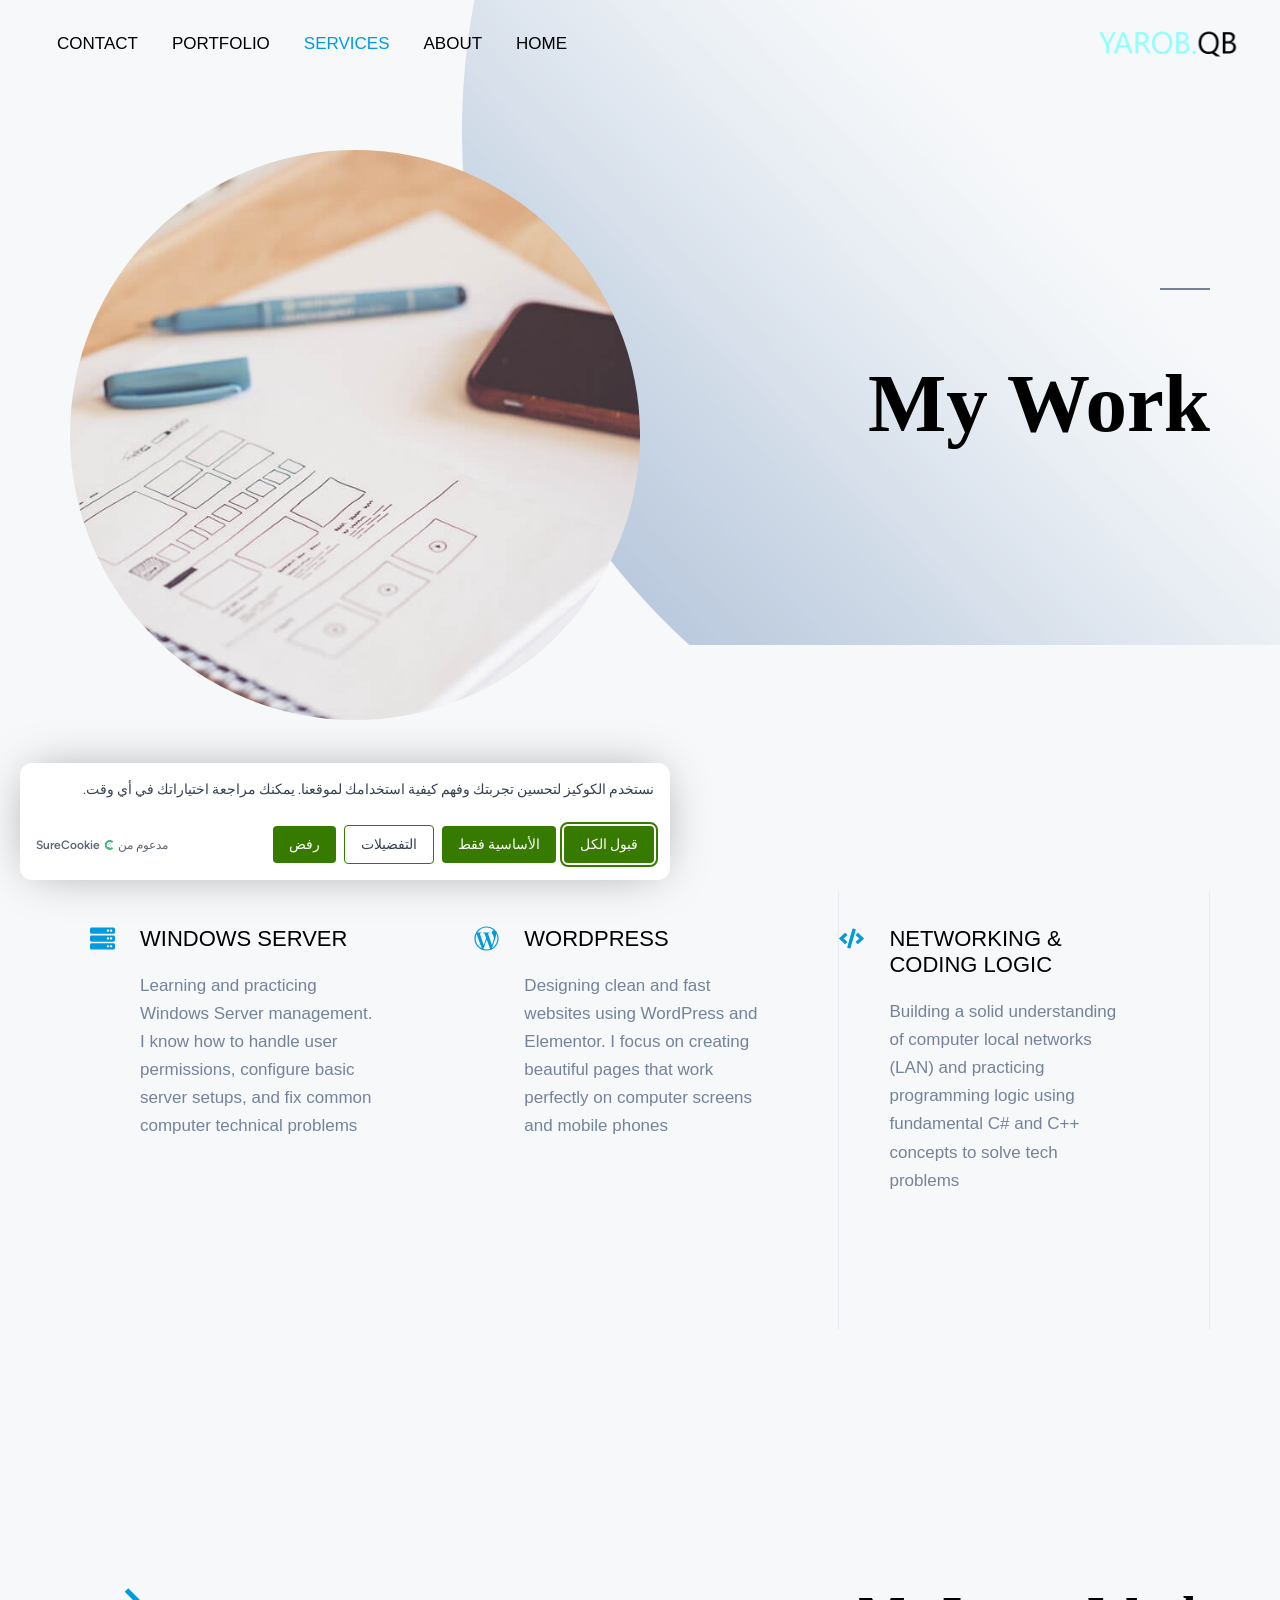
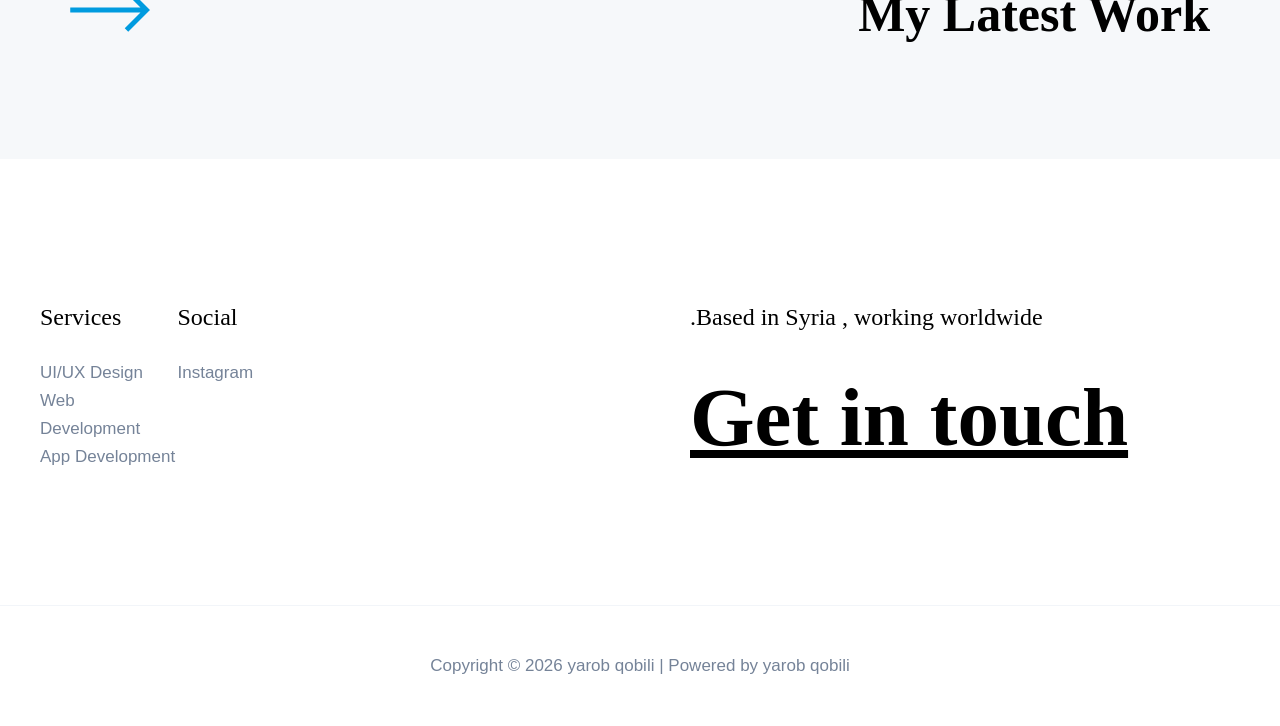
<file: localhost/QB2/services/index.html>
<!DOCTYPE html>
<html dir="rtl" lang="ar">

<!-- Mirrored from http://localhost/QB2/services/ by HTTrack Website Copier/3.x [XR&CO], Wed, 23 Sep 2026 15:26:44 GMT -->
<!-- Added by HTTrack --><meta http-equiv="content-type" content="text/html;charset=UTF-8" /><!-- /Added by HTTrack -->
<head><script data-cfasync="false" data-surecookie-guard="1">window.surecookieGuard={"a":{"try.abtasty.com":["analytics","ab-tasty"],"assets.adobedtm.com":["analytics","adobe-analytics"],"2o7.net":["analytics","adobe-analytics"],"omtrdc.net":["analytics","adobe-analytics"],"cdn.amplitude.com":["analytics","amplitude"],"static.chartbeat.com":["analytics","chartbeat"],"clarity.ms/tag":["analytics","clarity"],"clarity.ms/s/":["analytics","clarity"],"static.getclicky.com":["analytics","clicky"],"in.getclicky.com":["analytics","clicky"],"static.cloudflareinsights.com":["analytics","cloudflare-insights"],"sb.scorecardresearch.com":["analytics","comscore"],"convertexperiments.com":["analytics","convert"],"script.crazyegg.com":["analytics","crazy-egg"],"cdn.usefathom.com":["analytics","fathom"],"firebase-settings":["analytics","firebase-analytics"],"gstatic.com/firebasejs":["analytics","firebase-analytics"],"edge.fullstory.com":["analytics","fullstory"],"google-analytics.com/analytics.js":["analytics","google-analytics"],"googletagmanager.com/gtag/js":["analytics","google-analytics"],"google-analytics.com/ga.js":["analytics","google-analytics"],"googletagmanager.com/gtm.js":["analytics","google-tag-manager"],"cdn.heapanalytics.com":["analytics","heap"],"static.hotjar.com":["analytics","hotjar"],"hotjar.com/c/hotjar":["analytics","hotjar"],"js.hs-scripts.com":["analytics","hubspot"],"js.hs-analytics.net":["analytics","hubspot"],"js.hsforms.net":["analytics","hubspot"],"js.hscollectedforms.net":["analytics","hubspot"],"track.hubspot.com":["analytics","hubspot"],"cdn.inspectlet.com":["analytics","inspectlet"],"stats.wp.com":["analytics","jetpack-stats"],"i.kissmetrics.io":["analytics","kissmetrics"],"scripts.kissmetrics.io":["analytics","kissmetrics"],"cdn.luckyorange.com":["analytics","lucky-orange"],"tools.luckyorange.com":["analytics","lucky-orange"],"matomo.js":["analytics","matomo"],"piwik.js":["analytics","matomo"],"matomo.cloud":["analytics","matomo"],"/matomo.php":["analytics","matomo"],"cdn.mxpnl.com":["analytics","mixpanel"],"cdn.mouseflow.com":["analytics","mouseflow"],"js-agent.newrelic.com":["analytics","new-relic"],"cdn.optimizely.com":["analytics","optimizely"],"cdn.parsely.com":["analytics","parsely"],"piwik.pro":["analytics","piwik-pro"],"plausible.io/js":["analytics","plausible"],"us.i.posthog.com":["analytics","posthog"],"eu.i.posthog.com":["analytics","posthog"],"app.posthog.com":["analytics","posthog"],"secure.quantserve.com":["analytics","quantcast"],"rules.quantcount.com":["analytics","quantcast"],"cdn.rudderlabs.com":["analytics","rudderstack"],"cdn.segment.com":["analytics","segment"],"api.sigmize.com":["analytics","sigmize"],"sigmize.com/sdk":["analytics","sigmize"],"scripts.simpleanalyticscdn.com":["analytics","simple-analytics"],"queue.simpleanalyticscdn.com":["analytics","simple-analytics"],"web-sdk.smartlook.com":["analytics","smartlook"],"rec.smartlook.com":["analytics","smartlook"],"statcounter.com/counter":["analytics","statcounter"],"tags.tiqcdn.com":["analytics","tealium"],"analytics.umami.is":["analytics","umami"],"cloud.umami.is":["analytics","umami"],"dev.visualwebsiteoptimizer.com":["analytics","vwo"],"static.woopra.com":["analytics","woopra"],"mc.yandex.ru":["analytics","yandex-metrica"],"trackcmp.net":["marketing","activecampaign"],"addthis.com/js":["marketing","addthis"],"s7.addthis.com":["marketing","addthis"],"s.adroll.com":["marketing","adroll"],"amazon-adsystem.com":["marketing","amazon-ads"],"dwin1.com":["marketing","awin"],"sibautomation.com":["marketing","brevo"],"sibforms.com":["marketing","brevo"],"players.brightcove.net":["marketing","brightcove"],"cm.g.doubleclick.net":["marketing","search-ads-360"],"campaignmanager.google.com":["marketing","campaign-manager-360"],"f.convertkit.com":["marketing","convertkit"],"static.criteo.net":["marketing","criteo"],"dynamic.criteo.com":["marketing","criteo"],"api.dmcdn.net":["marketing","dailymotion"],"displayvideo.google.com":["marketing","display-video-360"],"stats.g.doubleclick.net":["marketing","doubleclick"],"securepubads.g.doubleclick.net":["marketing","google-ad-manager"],"doubleclick.net":["marketing","doubleclick"],"pagead2.googlesyndication.com":["marketing","google-adsense"],"tpc.googlesyndication.com":["marketing","doubleclick"],"adservice.google.com":["marketing","doubleclick"],"ezojs.com":["marketing","ezoic"],"go.ezodn.com":["marketing","ezoic"],"connect.facebook.net":["marketing","facebook-pixel"],"fbevents.js":["marketing","facebook-pixel"],"facebook.com/tr":["marketing","facebook-pixel"],"fls.doubleclick.net":["marketing","floodlight"],"ad.doubleclick.net":["marketing","floodlight"],"pubads.g.doubleclick.net":["marketing","google-ad-manager"],"googletagservices.com/tag/js/gpt.js":["marketing","google-ad-manager"],"googleadservices.com":["marketing","google-ads"],"googlesyndication.com":["marketing","google-ads"],"googleads.g.doubleclick.net":["marketing","google-ads"],"googlesyndication.com/pagead":["marketing","google-adsense"],"adsbygoogle.js":["marketing","google-adsense"],"maps.googleapis.com":["marketing","google-maps"],"utt.impactcdn.com":["marketing","impact"],"resources.infolinks.com":["marketing","infolinks"],"platform.instagram.com/en_US/embeds.js":["marketing","instagram"],"instagram.com/embed.js":["marketing","instagram"],"cdn.judge.me":["marketing","judge-me"],"cdn.jwplayer.com":["marketing","jw-player"],"content.jwplatform.com":["marketing","jw-player"],"static.klaviyo.com":["marketing","klaviyo"],"snap.licdn.com":["marketing","linkedin"],"linkedin.com/px":["marketing","linkedin"],"rubiconproject.com":["marketing","magnite"],"chimpstatic.com":["marketing","mailchimp"],"list-manage.com":["marketing","mailchimp"],"static.mailerlite.com":["marketing","mailerlite"],"assets.mailerlite.com":["marketing","mailerlite"],"munchkin.marketo.net":["marketing","marketo"],"contextual.media.net":["marketing","media-net"],"scripts.mediavine.com":["marketing","mediavine"],"bat.bing.com":["marketing","microsoft-advertising"],"omnisrc.com":["marketing","omnisend"],"openx.net":["marketing","openx"],"a.omappapi.com":["marketing","optinmonster"],"widgets.outbrain.com":["marketing","outbrain"],"pi.pardot.com":["marketing","pardot"],"pintrk":["marketing","pinterest"],"s.pinimg.com/ct":["marketing","pinterest"],"ads.pubmatic.com":["marketing","pubmatic"],"a.quora.com":["marketing","quora-pixel"],"ads.adthrive.com":["marketing","raptive"],"google.com/recaptcha":["marketing","recaptcha"],"gstatic.com/recaptcha":["marketing","recaptcha"],"redditstatic.com/ads":["marketing","reddit-ads"],"pixel.redditmedia.com":["marketing","reddit-ads"],"searchads.google.com":["marketing","search-ads-360"],"platform-api.sharethis.com":["marketing","sharethis"],"s.sharethis.com":["marketing","sharethis"],"sharethis.com/js":["marketing","sharethis"],"s.skimresources.com":["marketing","skimlinks"],"sc-static.net/scevent.min.js":["marketing","snapchat"],"cdn-static.viglink.com":["marketing","sovrn-commerce"],"load.sumo.com":["marketing","sumo"],"js.surecart.com":["marketing","surecart"],"cdn.taboola.com":["marketing","taboola"],"analytics.tiktok.com":["marketing","tiktok"],"tiktok.com/i18n":["marketing","tiktok"],"tiktok.com/embed.js":["marketing","tiktok-embed"],"widget.trustpilot.com":["marketing","trustpilot"],"embed.twitch.tv":["marketing","twitch"],"static.ads-twitter.com":["marketing","twitter"],"analytics.twitter.com":["marketing","twitter"],"play.vidyard.com":["marketing","vidyard"],"player.vimeo.com/api/player.js":["marketing","vimeo"],"fast.wistia.com":["marketing","wistia"],"fast.wistia.net":["marketing","wistia"],"adnxs.com":["marketing","xandr"],"staticw2.yotpo.com":["marketing","yotpo"],"youtube.com/iframe_api":["marketing","youtube"],"youtube.com/s/player/":["marketing","youtube"],"embed.acuityscheduling.com":["functional","acuity-scheduling"],"use.typekit.net":["functional","adobe-fonts"],"assets.mediadelivery.net/playerjs/":["functional","bunny-stream"],"app.cal.com/embed":["functional","cal-com"],"assets.calendly.com":["functional","calendly"],"client.crisp.chat":["functional","crisp"],"disqus.com/embed.js":["functional","disqus"],"js.driftt.com":["functional","drift"],"kit.fontawesome.com":["functional","font-awesome"],"use.fontawesome.com":["functional","font-awesome"],"wchat.freshchat.com":["functional","freshchat"],"accounts.google.com/gsi/client":["functional","google-accounts"],"beacon-v2.helpscout.net":["functional","helpscout-beacon"],"widget.intercom.io":["functional","intercom"],"js.intercomcdn.com":["functional","intercom"],"cdn.jotfor.ms":["functional","jotform"],"cdn.livechatinc.com":["functional","livechat"],"api.mapbox.com":["functional","mapbox"],"static.olark.com":["functional","olark"],"cdn.onesignal.com":["functional","onesignal"],"clientcdn.pushengage.com":["functional","pushengage"],"smartsuppchat.com/loader.js":["functional","smartsupp"],"embed.tawk.to":["functional","tawk-to"],"cdn.tawk.to":["functional","tawk-to"],"code.tidio.co":["functional","tidio"],"widget-v4.tidiochat.com":["functional","tidio"],"embed.typeform.com":["functional","typeform"],"static.zdassets.com":["functional","zendesk"],"ekr.zdassets.com":["functional","zendesk"],"app.powerfuldocs.com":["functional","powerfuldocs"],"js.authorize.net":["essential","authorize-net"],"bootstrapcdn.com":["essential","bootstrapcdn"],"js.braintreegateway.com":["essential","braintree"],"b-cdn.net":["essential","bunny-cdn"],"cdn77.org":["essential","cdn77"],"cdn77-ssl.net":["essential","cdn77"],"cdnjs.cloudflare.com":["essential","cdnjs"],"challenges.cloudflare.com":["essential","cloudflare-turnstile"],"exactdn.com":["essential","ewww-easy-io"],"ajax.googleapis.com":["essential","google-hosted-libraries"],"pay.google.com/gp/p/js":["essential","google-pay"],"js.hcaptcha.com":["essential","hcaptcha"],"ik.imagekit.io":["essential","imagekit"],"c0.wp.com":["essential","jetpack-site-accelerator"],"ajax.googleapis.com/ajax/libs/jquery":["essential","jquery"],"code.jquery.com/jquery":["essential","jquery"],"cdn.jsdelivr.net":["essential","jsdelivr"],"kinstacdn.com":["essential","kinsta-cdn"],"x.klarnacdn.net":["essential","klarna"],"js.mollie.com":["essential","mollie"],"nitrocdn.com":["essential","nitropack"],"i.optimole.com":["essential","optimole"],"paypal.com/sdk":["essential","paypal"],"paypalobjects.com":["essential","paypal"],"checkout.razorpay.com":["essential","razorpay"],"rocketcdn.me":["essential","rocketcdn"],"cdn.shortpixel.ai":["essential","shortpixel"],"web.squarecdn.com":["essential","square"],"js.squareup.com":["essential","square"],"stackpathcdn.com":["essential","stackpath-cdn"],"stackpathdns.com":["essential","stackpath-cdn"],"netdna-cdn.com":["essential","stackpath-cdn"],"netdna-ssl.com":["essential","stackpath-cdn"],"cdn.statically.io":["essential","statically"],"js.stripe.com":["essential","stripe"],"unpkg.com":["essential","unpkg"],"cdn.iubenda.com/iubenda.js":["essential","iubenda-legal-documents"],"cdn.iubenda.com/iubenda_badge.css":["essential","iubenda-legal-documents"],"www.iubenda.com/privacy-policy/":["essential","iubenda-legal-documents"],"www.iubenda.com/terms-and-conditions/":["essential","iubenda-legal-documents"],"www.iubenda.com/assets/builds/legaldocs":["essential","iubenda-legal-documents"],"www.iubenda.com/assets/privacy_policy.css":["essential","iubenda-legal-documents"],"s.w.org":["essential","wordpress-org-assets"],"googletagmanager.com/ns.html":["analytics","google-tag-manager"],"embed.music.apple.com":["marketing","apple-music"],"dailymotion.com/embed":["marketing","dailymotion"],"facebook.com/plugins":["marketing","facebook-embed"],"giphy.com/embed":["marketing","giphy"],"google.com/maps/embed":["marketing","google-maps"],"maps.google.com/maps":["marketing","google-maps"],"instagram.com/p/":["marketing","instagram"],"instagram.com/reel/":["marketing","instagram"],"instagram.com/embed":["marketing","instagram"],"loom.com/embed":["marketing","loom"],"rumble.com/embed":["marketing","rumble"],"slideshare.net/slideshow/embed_code":["marketing","slideshare"],"slideshare.net/api/embed":["marketing","slideshare"],"w.soundcloud.com/player":["marketing","soundcloud"],"soundcloud.com/player":["marketing","soundcloud"],"open.spotify.com/embed":["marketing","spotify"],"tiktok.com/embed":["marketing","tiktok-embed"],"player.twitch.tv":["marketing","twitch"],"video.wordpress.com/embed/":["marketing","videopress"],"videopress.com/embed/":["marketing","videopress"],"videopress.com/v/":["marketing","videopress"],"player.vimeo.com/video/":["marketing","vimeo"],"vimeo.com/video/":["marketing","vimeo"],"youtube.com/embed/":["marketing","youtube"],"youtube-nocookie.com/embed/":["marketing","youtube"],"youtu.be/":["marketing","youtube"],"app.acuityscheduling.com":["functional","acuity-scheduling"],"iframe.mediadelivery.net":["functional","bunny-stream"],"player.mediadelivery.net":["functional","bunny-stream"],"mediadelivery.net":["functional","bunny-stream"],"cal.com/embed":["functional","cal-com"],"calendly.com":["functional","calendly"],"disqus.com/embed":["functional","disqus"],"accounts.google.com/gsi/":["functional","google-accounts"],"form.jotform.com":["functional","jotform"],"openstreetmap.org/export/embed":["functional","openstreetmap"],"form.typeform.com":["functional","typeform"],"newassets.hcaptcha.com":["essential","hcaptcha"],"api.razorpay.com":["essential","razorpay"],"m.stripe.network":["essential","stripe"],"m.stripe.com":["essential","stripe"],"hooks.stripe.com":["essential","stripe"]},"p":[],"f":[],"y":{"fonts.bunny.net":["functional","bunny-fonts"],"fonts.googleapis.com":["functional","google-fonts"],"fonts.gstatic.com":["functional","google-fonts"],"cdn.iubenda.com/iubenda_badge.css":["essential","iubenda-legal-documents"],"www.iubenda.com/assets/privacy_policy.css":["essential","iubenda-legal-documents"]},"t":[],"e":["essential"],"m":"opt-in","r":0,"c":["/QB2/wp-includes/","/QB2/wp-admin/"],"h":"localhost"};!function(e,t){"use strict";const r=e.surecookieGuard;if(!r||!r.a&&!r.p&&!r.f)return;const n=Object.assign({},r.a,r.p),o=Object.assign({},r.a,r.f),i=Object.assign({},o,n,r.y||{});(r.t||[]).forEach(e=>{r.y&&r.y[e]||delete i[e]});const s=["stylesheet","preload","modulepreload","prefetch","prerender","preconnect","dns-prefetch"],c=r.e||["essential"],a=r.m||"opt-in",u=parseInt(r.r,10)||0,l=(r.c||[]).map(e=>String(e).toLowerCase()),f=e=>0===e.indexOf("www.")?e.slice(4):e,p=f(String(r.h||"").toLowerCase()),h=["text/javascript","module","application/javascript","application/ecmascript","text/ecmascript","importmap","speculationrules"],m={SCRIPT:"src",IFRAME:"src",LINK:"href"},d=e.Element.prototype.setAttribute;let g=null,b=null;function y(r,h){const m=h.tagName;if(("SCRIPT"===m||"LINK"===m)&&function(e){if(!l.length)return!1;let r;try{r=new URL(e,t.baseURI)}catch(e){return!1}if("http:"!==r.protocol&&"https:"!==r.protocol)return!1;if(f(r.hostname.toLowerCase())!==p)return!1;const n=r.pathname.toLowerCase();let o;try{o=decodeURIComponent(n)}catch(e){return!1}if(-1!==o.split("/").indexOf(".."))return!1;for(let e=0;e<l.length;e++)if(0===n.indexOf(l[e]))return!0;return!1}(r))return null;let d=o;if("SCRIPT"===m)d=n;else if("LINK"===m){const n=(h.getAttribute("rel")||"").toLowerCase().trim();if(""===n){if(function(r){try{return new URL(r,t.baseURI).origin===e.location.origin}catch(e){return!1}}(r))return null}else if(!function(e){return e.split(/\s+/).some(e=>-1!==s.indexOf(e))}(n))return null;d=i}const y=function(e,t){if(!e)return null;const r=e.toLowerCase();for(const e in t)if(Object.prototype.hasOwnProperty.call(t,e)&&-1!==r.indexOf(e.toLowerCase()))return t[e];return null}(r,d);if(!y)return null;for(let e=0;e<c.length;e++)if(c[e]===y[0])return null;return function(e){if("quarantine"===e)return!1;const r=function(){const e=t.cookie;if(e===g)return b;g=e,b=null;const r=e.match(/(?:^|;\s*)surecookie_user_consent=([^;]*)/);if(!r)return null;let n;try{n=JSON.parse(decodeURIComponent(r[1]))}catch(e){return null}if(!n||"object"!=typeof n.preferences)return null;if(u){const e=Date.parse(n.timestamp);if(isNaN(e)||e<1e3*u)return null}return b=n.preferences,b}();return r?!0===r[e]:"opt-out"===a||"essential"===e}(y[0])?null:y}const L=new WeakSet;function w(e){L.has(e)&&(L.delete(e),e.removeAttribute("data-surecookie-href"),e.removeAttribute("data-surecookie-category"),e.removeAttribute("data-surecookie-name"))}function k(e){const t=L.has(e)&&e.hasAttribute("data-surecookie-href"),r=e.getAttribute(t?"data-surecookie-href":"href");if(!r)return;const n=y(r,e);n?t||O(e,r,n):t&&(w(e),d.call(e,"href",r))}function O(e,t,r){const n=m[e.tagName]||"src";if("LINK"===e.tagName&&L.add(e),d.call(e,"data-surecookie-"+n,t),d.call(e,"data-surecookie-category",r[0]),d.call(e,"data-surecookie-name",r[1]),e.removeAttribute(n),"SCRIPT"!==e.tagName)return;const o=(e.getAttribute("type")||"").toLowerCase();let i="none";for(let e=0;e<h.length;e++)if(h[e]===o){i=o;break}d.call(e,"data-surecookie-original-type",i),d.call(e,"type","text/plain")}function I(e,t){if(!e||!e.prototype)return;const r=Object.getOwnPropertyDescriptor(e.prototype,t);r&&r.set&&r.get&&Object.defineProperty(e.prototype,t,{configurable:!0,enumerable:r.enumerable,get(){return this.getAttribute("data-surecookie-"+t)||r.get.call(this)},set(e){const t=String(e),n=y(t,this);if(!n)return w(this),void r.set.call(this,e);O(this,t,n)}})}I(e.HTMLScriptElement,"src"),I(e.HTMLIFrameElement,"src"),I(e.HTMLLinkElement,"href"),function(e){if(!e||!e.prototype)return;const t=Object.getOwnPropertyDescriptor(e.prototype,"rel");t&&t.set&&Object.defineProperty(e.prototype,"rel",{configurable:!0,enumerable:t.enumerable,get:t.get,set(e){t.set.call(this,e),k(this)}})}(e.HTMLLinkElement),e.Element.prototype.setAttribute=function(e,t){if(e===m[this.tagName]){const e=String(t),r=y(e,this);if(r)return void O(this,e,r);w(this)}const r=d.call(this,e,t);return"rel"===e&&"LINK"===this.tagName&&k(this),r}}(window,document);</script>
<meta charset="UTF-8">
<meta name="viewport" content="width=device-width, initial-scale=1">
	<link rel="profile" href="https://gmpg.org/xfn/11"> 
	<title>Services - yarob qobili</title>
<link data-surecookie-category="functional" data-surecookie-name="google-fonts" data-surecookie-href="//fonts.googleapis.com" rel='dns-prefetch' />
<link data-surecookie-category="functional" data-surecookie-name="google-fonts" data-surecookie-href="https://fonts.googleapis.com/" rel='preconnect' />
<link data-surecookie-category="functional" data-surecookie-name="google-fonts" data-surecookie-href="https://fonts.gstatic.com/" crossorigin='anonymous' rel='preconnect' />
<link rel="alternate" type="application/rss+xml" title="yarob qobili &laquo; الخلاصة" href="../feed/index.html" />
<link rel="alternate" type="application/rss+xml" title="yarob qobili &laquo; خلاصة التعليقات" href="../comments/feed/index.html" />
<!-- SureRank Meta Data -->
<link rel="canonical" href="index.html">
<meta name="description" content="My Work What I do networking &amp; coding logic Building a solid understanding of computer local networks (LAN) and practicing programming logic using fundamental">
<meta name="robots" content="index, follow">
<meta property="og:url" content="index.html">
<meta property="og:site_name" content="yarob qobili">
<meta property="og:locale" content="ar_AR">
<meta property="og:type" content="article">
<meta property="og:title" content="Services - yarob qobili">
<meta property="og:description" content="My Work What I do networking &amp; coding logic Building a solid understanding of computer local networks (LAN) and practicing programming logic using fundamental">
<meta property="og:image" content="../wp-content/uploads/2026/09/bg-06-free-img.jpg">
<meta property="article:published_time" content="2026-09-18T12:13:21+00:00">
<meta property="article:modified_time" content="2026-09-20T12:59:29+00:00">
<meta name="twitter:card" content="summary_large_image">
<meta name="twitter:title" content="Services - yarob qobili">
<meta name="twitter:description" content="My Work What I do networking &amp; coding logic Building a solid understanding of computer local networks (LAN) and practicing programming logic using fundamental">
<script type="application/ld+json" id="surerank-schema">{"@context":"https://schema.org","@graph":[{"@type":"WebSite","@id":"http://localhost/QB2/#website","name":"yarob qobili","author":{"@id":"http://localhost/QB2/services/#person"},"copyrightHolder":{"@id":"http://localhost/QB2/services/#person"},"url":"http://localhost/QB2/","potentialAction":{"@id":"http://localhost/QB2/#searchaction"},"publisher":{"@id":"http://localhost/QB2/#organization"}},{"@type":"WebPage","@id":"http://localhost/QB2/services/#webpage","name":"Services","author":{"@id":"http://localhost/QB2/services/#person"},"inLanguage":"ar","url":"http://localhost/QB2/services/","breadcrumb":{"@id":"http://localhost/QB2/services/#breadcrumblist"},"contributor":{"@id":"http://localhost/QB2/services/#person"},"copyrightHolder":{"@id":"http://localhost/QB2/services/#person"},"datePublished":"2026-09-18T12:13:21+00:00","dateModified":"2026-09-20T12:59:29+00:00","isPartOf":{"@id":"http://localhost/QB2/#website"},"publisher":{"@id":"http://localhost/QB2/#organization"}},{"@type":"Organization","@id":"http://localhost/QB2/#organization","name":"yarob qobili","founder":[{"@type":"Person","name":"admin"}],"url":"http://localhost/QB2/ "},{"@type":"BreadcrumbList","name":"BreadcrumbList","@id":"http://localhost/QB2/services/#breadcrumblist","itemListElement":[{"@type":"ListItem","position":1,"item":{"@id":"http://localhost/QB2","name":"Home"}},{"@type":"ListItem","position":2,"item":{"@id":"http://localhost/QB2/services/","name":"Services"}}]},{"@type":"SearchAction","@id":"http://localhost/QB2/#searchaction","target":"http://localhost/QB2/?s={search_term_string}","query-input":"required name=search_term_string"}]}</script>
<!-- /SureRank Meta Data -->
<link rel="alternate" title="oEmbed (JSON)" type="application/json+oembed" href="../wp-json/oembed/1.0/embed8dc3.json?url=http%3A%2F%2Flocalhost%2FQB2%2Fservices%2F" />
<link rel="alternate" title="oEmbed (XML)" type="text/xml+oembed" href="../wp-json/oembed/1.0/embed7a6b?url=http%3A%2F%2Flocalhost%2FQB2%2Fservices%2F&amp;format=xml" />
<style id="wp-img-auto-sizes-contain-inline-css">
img:is([sizes=auto i],[sizes^="auto," i]){contain-intrinsic-size:3000px 1500px}
/*# sourceURL=wp-img-auto-sizes-contain-inline-css */
</style>
<link rel='stylesheet' id='astra-theme-css-rtl-css' href='../wp-content/themes/astra/assets/css/minified/main.min-rtl840b.css?ver=4.13.12' media='all' />
<style id="astra-theme-css-inline-css">
:root{--ast-post-nav-space:0;--ast-container-default-xlg-padding:6.67em;--ast-container-default-lg-padding:5.67em;--ast-container-default-slg-padding:4.34em;--ast-container-default-md-padding:3.34em;--ast-container-default-sm-padding:6.67em;--ast-container-default-xs-padding:2.4em;--ast-container-default-xxs-padding:1.4em;--ast-code-block-background:#EEEEEE;--ast-comment-inputs-background:#FAFAFA;--ast-normal-container-width:1200px;--ast-narrow-container-width:750px;--ast-blog-title-font-weight:normal;--ast-blog-meta-weight:inherit;--ast-global-color-primary:var(--ast-global-color-5);--ast-global-color-secondary:var(--ast-global-color-4);--ast-global-color-alternate-background:var(--ast-global-color-7);--ast-global-color-subtle-background:var(--ast-global-color-6);--ast-bg-style-guide:var( --ast-global-color-secondary,var(--ast-global-color-5) );--ast-shadow-style-guide:0px 0px 4px 0 #00000057;--ast-global-dark-bg-style:#fff;--ast-global-dark-lfs:#fbfbfb;--ast-widget-bg-color:#fafafa;--ast-wc-container-head-bg-color:#fbfbfb;--ast-title-layout-bg:#eeeeee;--ast-search-border-color:#e7e7e7;--ast-lifter-hover-bg:#e6e6e6;--ast-gallery-block-color:#000;--srfm-color-input-label:var(--ast-global-color-2);}html{font-size:106.25%;}a,.page-title{color:var(--ast-global-color-2);}a:hover,a:focus{color:var(--ast-global-color-1);}body,button,input,select,textarea,.ast-button,.ast-custom-button{font-family:'Barlow Semi Condensed',sans-serif;font-weight:400;font-size:17px;font-size:1rem;line-height:var(--ast-body-line-height,1.65em);}blockquote{color:var(--ast-global-color-3);}h1,h2,h3,h4,h5,h6,.entry-content :where(h1,h2,h3,h4,h5,h6),.site-title,.site-title a{font-family:'Playfair Display',serif;font-weight:800;}.ast-site-identity .site-title a{color:var(--ast-global-color-2);}.site-title{font-size:35px;font-size:2.0588235294118rem;display:none;}.site-header .site-description{font-size:15px;font-size:0.88235294117647rem;display:none;}.entry-title{font-size:26px;font-size:1.5294117647059rem;}.archive .ast-article-post .ast-article-inner,.blog .ast-article-post .ast-article-inner,.archive .ast-article-post .ast-article-inner:hover,.blog .ast-article-post .ast-article-inner:hover{overflow:hidden;}h1,.entry-content :where(h1){font-size:83px;font-size:4.8823529411765rem;font-weight:800;font-family:'Playfair Display',serif;line-height:1.4em;}h2,.entry-content :where(h2){font-size:50px;font-size:2.9411764705882rem;font-weight:800;font-family:'Playfair Display',serif;line-height:1.3em;}h3,.entry-content :where(h3){font-size:35px;font-size:2.0588235294118rem;font-weight:800;font-family:'Playfair Display',serif;line-height:1.3em;}h4,.entry-content :where(h4){font-size:22px;font-size:1.2941176470588rem;line-height:1.2em;font-weight:500;font-family:'Barlow Semi Condensed',sans-serif;}h5,.entry-content :where(h5){font-size:20px;font-size:1.1764705882353rem;line-height:1.2em;font-weight:500;font-family:'Barlow Semi Condensed',sans-serif;}h6,.entry-content :where(h6){font-size:17px;font-size:1rem;line-height:1.25em;font-weight:500;font-family:'Barlow Semi Condensed',sans-serif;}::selection{background-color:var(--ast-global-color-0);color:#ffffff;}body,h1,h2,h3,h4,h5,h6,.entry-title a,.entry-content :where(h1,h2,h3,h4,h5,h6){color:var(--ast-global-color-3);}.tagcloud a:hover,.tagcloud a:focus,.tagcloud a.current-item{color:#ffffff;border-color:var(--ast-global-color-2);background-color:var(--ast-global-color-2);}input:focus,input[type="text"]:focus,input[type="email"]:focus,input[type="url"]:focus,input[type="password"]:focus,input[type="reset"]:focus,input[type="search"]:focus,textarea:focus{border-color:var(--ast-global-color-2);}input[type="radio"]:checked,input[type=reset],input[type="checkbox"]:checked,input[type="checkbox"]:hover:checked,input[type="checkbox"]:focus:checked,input[type=range]::-webkit-slider-thumb{border-color:var(--ast-global-color-2);background-color:var(--ast-global-color-2);box-shadow:none;}.site-footer a:hover + .post-count,.site-footer a:focus + .post-count{background:var(--ast-global-color-2);border-color:var(--ast-global-color-2);}.single .nav-links .nav-previous,.single .nav-links .nav-next{color:var(--ast-global-color-2);}.entry-meta,.entry-meta *{line-height:1.45;color:var(--ast-global-color-2);}.entry-meta a:not(.ast-button):hover,.entry-meta a:not(.ast-button):hover *,.entry-meta a:not(.ast-button):focus,.entry-meta a:not(.ast-button):focus *,.page-links > .page-link,.page-links .page-link:hover,.post-navigation a:hover{color:var(--ast-global-color-1);}#cat option,.secondary .calendar_wrap thead a,.secondary .calendar_wrap thead a:visited{color:var(--ast-global-color-2);}.secondary .calendar_wrap #today,.ast-progress-val span{background:var(--ast-global-color-2);}.secondary a:hover + .post-count,.secondary a:focus + .post-count{background:var(--ast-global-color-2);border-color:var(--ast-global-color-2);}.calendar_wrap #today > a{color:#ffffff;}.page-links .page-link,.single .post-navigation a{color:var(--ast-global-color-2);}.ast-search-menu-icon .search-form button.search-submit{padding:0 4px;}.ast-search-menu-icon form.search-form{padding-right:0;}.ast-header-search .ast-search-menu-icon.ast-dropdown-active .search-form,.ast-header-search .ast-search-menu-icon.ast-dropdown-active .search-field:focus{transition:all 0.2s;}.search-form input.search-field:focus{outline:none;}.ast-mobile-header-content .ast-builder-layout-element:not(.ast-builder-menu):not(.ast-header-divider-element),.ast-mobile-popup-content .ast-builder-layout-element:not(.ast-builder-menu):not(.ast-header-divider-element){padding:15px 20px;}.wp-block-latest-posts > li > a{color:var(--ast-global-color-2);}.widget-title,.widget .wp-block-heading{font-size:24px;font-size:1.4117647058824rem;color:var(--ast-global-color-3);}.ast-search-menu-icon.slide-search a:focus-visible:focus-visible,.astra-search-icon:focus-visible,#close:focus-visible,a:focus-visible,.ast-menu-toggle:focus-visible,.site .skip-link:focus-visible,.wp-block-loginout input:focus-visible,.wp-block-search.wp-block-search__button-inside .wp-block-search__inside-wrapper,.ast-header-navigation-arrow:focus-visible,.ast-orders-table__row .ast-orders-table__cell:focus-visible,a#ast-apply-coupon:focus-visible,#ast-apply-coupon:focus-visible,#close:focus-visible,.button.search-submit:focus-visible,#search_submit:focus,.normal-search:focus-visible,.ast-header-account-wrap:focus-visible,.astra-cart-drawer-close:focus,.ast-single-variation:focus,.ast-button:focus,.ast-builder-button-wrap:has(.ast-custom-button-link:focus),.ast-builder-button-wrap .ast-custom-button-link:focus{outline-style:dotted;outline-color:inherit;outline-width:thin;}input:focus,input[type="text"]:focus,input[type="email"]:focus,input[type="url"]:focus,input[type="password"]:focus,input[type="reset"]:focus,input[type="search"]:focus,input[type="number"]:focus,textarea:focus,.wp-block-search__input:focus,[data-section="section-header-mobile-trigger"] .ast-button-wrap .ast-mobile-menu-trigger-minimal:focus,.ast-mobile-popup-drawer.active .menu-toggle-close:focus,#ast-scroll-top:focus,#coupon_code:focus,#ast-coupon-code:focus{border-style:dotted;border-color:inherit;border-width:thin;}input{outline:none;}.site-logo-img img{ transition:all 0.2s linear;}body .ast-oembed-container *{position:absolute;top:0;width:100%;height:100%;right:0;}body .wp-block-embed-pocket-casts .ast-oembed-container *{position:unset;}.ast-single-post-featured-section + article {margin-top: 2em;}.site-content .ast-single-post-featured-section img {width: 100%;overflow: hidden;object-fit: cover;}.site > .ast-single-related-posts-container {margin-top: 0;}@media (min-width: 922px) {.ast-desktop .ast-container--narrow {max-width: var(--ast-narrow-container-width);margin: 0 auto;}}.ast-page-builder-template .hentry {margin: 0;}.ast-page-builder-template .site-content > .ast-container {max-width: 100%;padding: 0;}.ast-page-builder-template .site .site-content #primary {padding: 0;margin: 0;}.ast-page-builder-template .no-results {text-align: center;margin: 4em auto;}.ast-page-builder-template .ast-pagination {padding: 2em;}.ast-page-builder-template .entry-header.ast-no-title.ast-no-thumbnail {margin-top: 0;}.ast-page-builder-template .entry-header.ast-header-without-markup {margin-top: 0;margin-bottom: 0;}.ast-page-builder-template .entry-header.ast-no-title.ast-no-meta {margin-bottom: 0;}.ast-page-builder-template.single .post-navigation {padding-bottom: 2em;}.ast-page-builder-template.single-post .site-content > .ast-container {max-width: 100%;}.ast-page-builder-template .entry-header {margin-top: 4em;margin-left: auto;margin-right: auto;padding-left: 20px;padding-right: 20px;}.single.ast-page-builder-template .entry-header {padding-left: 20px;padding-right: 20px;}.ast-page-builder-template .ast-archive-description {margin: 4em auto 0;padding-left: 20px;padding-right: 20px;}.ast-page-builder-template.ast-no-sidebar .entry-content .alignwide {margin-left: 0;margin-right: 0;}@media (max-width:921.99px){#ast-desktop-header{display:none;}}@media (min-width:922px){#ast-mobile-header{display:none;}}.wp-block-buttons.aligncenter{justify-content:center;}@media (max-width:921px){.ast-theme-transparent-header #primary,.ast-theme-transparent-header #secondary{padding:0;}}@media (max-width:921px){.ast-plain-container.ast-no-sidebar #primary{padding:0;}}.ast-plain-container.ast-no-sidebar #primary{margin-top:0;margin-bottom:0;}.wp-block-button.is-style-outline .wp-block-button__link{border-color:rgba(0,0,0,0);border-top-width:2px;border-right-width:2px;border-bottom-width:2px;border-left-width:2px;}div.wp-block-button.is-style-outline > .wp-block-button__link:not(.has-text-color),div.wp-block-button.wp-block-button__link.is-style-outline:not(.has-text-color){color:rgba(0,0,0,0);}.wp-block-button.is-style-outline .wp-block-button__link:hover,.wp-block-buttons .wp-block-button.is-style-outline .wp-block-button__link:focus,.wp-block-buttons .wp-block-button.is-style-outline > .wp-block-button__link:not(.has-text-color):hover,.wp-block-buttons .wp-block-button.wp-block-button__link.is-style-outline:not(.has-text-color):hover{color:var(--ast-global-color-2);background-color:rgba(0,0,0,0);border-color:rgba(0,0,0,0);}.post-page-numbers.current .page-link,.ast-pagination .page-numbers.current{color:#ffffff;border-color:var(--ast-global-color-0);background-color:var(--ast-global-color-0);}.wp-block-buttons .wp-block-button.is-style-outline .wp-block-button__link.wp-element-button,.ast-outline-button,.wp-block-uagb-buttons-child .uagb-buttons-repeater.ast-outline-button{border-color:rgba(0,0,0,0);border-top-width:2px;border-right-width:2px;border-bottom-width:2px;border-left-width:2px;font-family:inherit;font-weight:inherit;font-size:16px;font-size:0.94117647058824rem;line-height:1em;}.wp-block-buttons .wp-block-button.is-style-outline > .wp-block-button__link:not(.has-text-color),.wp-block-buttons .wp-block-button.wp-block-button__link.is-style-outline:not(.has-text-color),.ast-outline-button{color:rgba(0,0,0,0);}.wp-block-button.is-style-outline .wp-block-button__link:hover,.wp-block-buttons .wp-block-button.is-style-outline .wp-block-button__link:focus,.wp-block-buttons .wp-block-button.is-style-outline > .wp-block-button__link:not(.has-text-color):hover,.wp-block-buttons .wp-block-button.wp-block-button__link.is-style-outline:not(.has-text-color):hover,.ast-outline-button:hover,.ast-outline-button:focus,.wp-block-uagb-buttons-child .uagb-buttons-repeater.ast-outline-button:hover,.wp-block-uagb-buttons-child .uagb-buttons-repeater.ast-outline-button:focus{color:var(--ast-global-color-2);background-color:rgba(0,0,0,0);border-color:rgba(0,0,0,0);}.wp-block-button .wp-block-button__link.wp-element-button.is-style-outline:not(.has-background),.wp-block-button.is-style-outline>.wp-block-button__link.wp-element-button:not(.has-background),.ast-outline-button{background-color:rgba(0,0,0,0);}.entry-content[data-ast-blocks-layout] > figure{margin-bottom:1em;}@media (max-width:921px){.ast-left-sidebar #content > .ast-container{display:flex;flex-direction:column-reverse;width:100%;}.ast-separate-container .ast-article-post,.ast-separate-container .ast-article-single{padding:1.5em 2.14em;}.ast-author-box img.avatar{margin:20px 0 0 0;}}@media (min-width:922px){.ast-separate-container.ast-right-sidebar #primary,.ast-separate-container.ast-left-sidebar #primary{border:0;}.search-no-results.ast-separate-container #primary{margin-bottom:4em;}}.elementor-widget-button .elementor-button{border-style:solid;text-decoration:none;border-top-width:0;border-right-width:0;border-left-width:0;border-bottom-width:0;}body .elementor-button.elementor-size-sm,body .elementor-button.elementor-size-xs,body .elementor-button.elementor-size-md,body .elementor-button.elementor-size-lg,body .elementor-button.elementor-size-xl,body .elementor-button{padding-top:0px;padding-right:0px;padding-bottom:0px;padding-left:0px;}.wp-block-button .wp-block-button__link ,.elementor-widget-button .elementor-button,.elementor-widget-button .elementor-button:visited{color:var(--ast-global-color-0);}.elementor-widget-button .elementor-button{border-color:rgba(0,0,0,0);background-color:rgba(0,0,0,0);}.elementor-widget-button .elementor-button:hover,.elementor-widget-button .elementor-button:focus{color:var(--ast-global-color-2);background-color:rgba(0,0,0,0);border-color:rgba(0,0,0,0);}.elementor-widget-button .elementor-button{font-size:16px;font-size:0.94117647058824rem;line-height:1em;text-transform:uppercase;letter-spacing:2px;}body .elementor-button.elementor-size-sm,body .elementor-button.elementor-size-xs,body .elementor-button.elementor-size-md,body .elementor-button.elementor-size-lg,body .elementor-button.elementor-size-xl,body .elementor-button{font-size:16px;font-size:0.94117647058824rem;}.wp-block-button .wp-block-button__link:hover,.wp-block-button .wp-block-button__link:focus{color:var(--ast-global-color-2);background-color:rgba(0,0,0,0);border-color:rgba(0,0,0,0);}.elementor-widget-heading h1.elementor-heading-title{line-height:1.4em;}.elementor-widget-heading h2.elementor-heading-title{line-height:1.3em;}.elementor-widget-heading h3.elementor-heading-title{line-height:1.3em;}.elementor-widget-heading h4.elementor-heading-title{line-height:1.2em;}.elementor-widget-heading h5.elementor-heading-title{line-height:1.2em;}.elementor-widget-heading h6.elementor-heading-title{line-height:1.25em;}.wp-block-button .wp-block-button__link,.wp-block-search .wp-block-search__button,body .wp-block-file .wp-block-file__button{border-color:rgba(0,0,0,0);background-color:rgba(0,0,0,0);color:var(--ast-global-color-0);font-family:inherit;font-weight:inherit;line-height:1em;text-transform:uppercase;letter-spacing:2px;font-size:16px;font-size:0.94117647058824rem;padding-top:0px;padding-right:0px;padding-bottom:0px;padding-left:0px;}.menu-toggle,button,.ast-button,.ast-custom-button,.button,input#submit,input[type="button"],input[type="submit"],input[type="reset"],form[CLASS*="wp-block-search__"].wp-block-search .wp-block-search__inside-wrapper .wp-block-search__button,body .wp-block-file .wp-block-file__button{border-style:solid;border-top-width:0;border-right-width:0;border-left-width:0;border-bottom-width:0;color:var(--ast-global-color-0);border-color:rgba(0,0,0,0);background-color:rgba(0,0,0,0);padding-top:0px;padding-right:0px;padding-bottom:0px;padding-left:0px;font-family:inherit;font-weight:inherit;font-size:16px;font-size:0.94117647058824rem;line-height:1em;text-transform:uppercase;letter-spacing:2px;}button:focus,.menu-toggle:hover,button:hover,.ast-button:hover,.ast-custom-button:hover .button:hover,.ast-custom-button:hover ,input[type=reset]:hover,input[type=reset]:focus,input#submit:hover,input#submit:focus,input[type="button"]:hover,input[type="button"]:focus,input[type="submit"]:hover,input[type="submit"]:focus,form[CLASS*="wp-block-search__"].wp-block-search .wp-block-search__inside-wrapper .wp-block-search__button:hover,form[CLASS*="wp-block-search__"].wp-block-search .wp-block-search__inside-wrapper .wp-block-search__button:focus,body .wp-block-file .wp-block-file__button:hover,body .wp-block-file .wp-block-file__button:focus{color:var(--ast-global-color-2);background-color:rgba(0,0,0,0);border-color:rgba(0,0,0,0);}@media (max-width:921px){.ast-mobile-header-stack .main-header-bar .ast-search-menu-icon{display:inline-block;}.ast-header-break-point.ast-header-custom-item-outside .ast-mobile-header-stack .main-header-bar .ast-search-icon{margin:0;}.ast-comment-avatar-wrap img{max-width:2.5em;}.ast-comment-meta{padding:0 1.8888em 1.3333em;}.ast-separate-container .ast-comment-list li.depth-1{padding:1.5em 2.14em;}.ast-separate-container .comment-respond{padding:2em 2.14em;}}@media (min-width:544px){.ast-container{max-width:100%;}}@media (max-width:544px){.ast-separate-container .ast-article-post,.ast-separate-container .ast-article-single,.ast-separate-container .comments-title,.ast-separate-container .ast-archive-description{padding:1.5em 1em;}.ast-separate-container #content .ast-container{padding-left:0.54em;padding-right:0.54em;}.ast-separate-container .ast-comment-list .bypostauthor{padding:.5em;}.ast-search-menu-icon.ast-dropdown-active .search-field{width:170px;}} #ast-mobile-header .ast-site-header-cart-li a{pointer-events:none;}body,.ast-separate-container{background-color:var(--ast-global-color-4);background-image:none;}@media (max-width:921px){.site-title{display:none;}.site-header .site-description{display:none;}h1,.entry-content :where(h1){font-size:60px;}h2,.entry-content :where(h2){font-size:43px;}h3,.entry-content :where(h3){font-size:30px;}}@media (max-width:544px){.site-title{display:none;}.site-header .site-description{display:none;}h1,.entry-content :where(h1){font-size:45px;}h2,.entry-content :where(h2){font-size:35px;}h3,.entry-content :where(h3){font-size:20px;}}@media (max-width:921px){html{font-size:96.9%;}}@media (max-width:544px){html{font-size:96.9%;}}@media (min-width:922px){.ast-container{max-width:1240px;}}@media (min-width:922px){.site-content .ast-container{display:flex;}}@media (max-width:921px){.site-content .ast-container{flex-direction:column;}}@media (min-width:922px){.main-header-menu .sub-menu .menu-item.ast-left-align-sub-menu:hover > .sub-menu,.main-header-menu .sub-menu .menu-item.ast-left-align-sub-menu.focus > .sub-menu{margin-left:-0px;}}.ast-theme-transparent-header [data-section="section-header-mobile-trigger"] .ast-button-wrap .mobile-menu-toggle-icon .ast-mobile-svg{fill:var(--ast-global-color-2);}.ast-theme-transparent-header [data-section="section-header-mobile-trigger"] .ast-button-wrap .mobile-menu-wrap .mobile-menu{color:var(--ast-global-color-2);}.ast-theme-transparent-header [data-section="section-header-mobile-trigger"] .ast-button-wrap .ast-mobile-menu-trigger-minimal{background:transparent;}.site .comments-area{padding-bottom:3em;}.wp-block-file {display: flex;align-items: center;flex-wrap: wrap;justify-content: space-between;}.wp-block-pullquote {border: none;}.wp-block-pullquote blockquote::before {content: "\201D";font-family: "Helvetica",sans-serif;display: flex;transform: rotate( 180deg );font-size: 6rem;font-style: normal;line-height: 1;font-weight: bold;align-items: center;justify-content: center;}.has-text-align-right > blockquote::before {justify-content: flex-start;}.has-text-align-left > blockquote::before {justify-content: flex-end;}figure.wp-block-pullquote.is-style-solid-color blockquote {max-width: 100%;text-align: inherit;}:root {--wp--custom--ast-default-block-top-padding: 3em;--wp--custom--ast-default-block-right-padding: 3em;--wp--custom--ast-default-block-bottom-padding: 3em;--wp--custom--ast-default-block-left-padding: 3em;--wp--custom--ast-container-width: 1200px;--wp--custom--ast-content-width-size: 1200px;--wp--custom--ast-wide-width-size: calc(1200px + var(--wp--custom--ast-default-block-left-padding) + var(--wp--custom--ast-default-block-right-padding));}.ast-narrow-container {--wp--custom--ast-content-width-size: 750px;--wp--custom--ast-wide-width-size: 750px;}@media(max-width: 921px) {:root {--wp--custom--ast-default-block-top-padding: 3em;--wp--custom--ast-default-block-right-padding: 2em;--wp--custom--ast-default-block-bottom-padding: 3em;--wp--custom--ast-default-block-left-padding: 2em;}}@media(max-width: 544px) {:root {--wp--custom--ast-default-block-top-padding: 3em;--wp--custom--ast-default-block-right-padding: 1.5em;--wp--custom--ast-default-block-bottom-padding: 3em;--wp--custom--ast-default-block-left-padding: 1.5em;}}.entry-content > .wp-block-group,.entry-content > .wp-block-cover,.entry-content > .wp-block-columns {padding-top: var(--wp--custom--ast-default-block-top-padding);padding-right: var(--wp--custom--ast-default-block-right-padding);padding-bottom: var(--wp--custom--ast-default-block-bottom-padding);padding-left: var(--wp--custom--ast-default-block-left-padding);}.ast-plain-container.ast-no-sidebar .entry-content > .alignfull,.ast-page-builder-template .ast-no-sidebar .entry-content > .alignfull {margin-left: calc( -50vw + 50%);margin-right: calc( -50vw + 50%);max-width: 100vw;width: 100vw;}.ast-plain-container.ast-no-sidebar .entry-content .alignfull .alignfull,.ast-page-builder-template.ast-no-sidebar .entry-content .alignfull .alignfull,.ast-plain-container.ast-no-sidebar .entry-content .alignfull .alignwide,.ast-page-builder-template.ast-no-sidebar .entry-content .alignfull .alignwide,.ast-plain-container.ast-no-sidebar .entry-content .alignwide .alignfull,.ast-page-builder-template.ast-no-sidebar .entry-content .alignwide .alignfull,.ast-plain-container.ast-no-sidebar .entry-content .alignwide .alignwide,.ast-page-builder-template.ast-no-sidebar .entry-content .alignwide .alignwide,.ast-plain-container.ast-no-sidebar .entry-content .wp-block-column .alignfull,.ast-page-builder-template.ast-no-sidebar .entry-content .wp-block-column .alignfull,.ast-plain-container.ast-no-sidebar .entry-content .wp-block-column .alignwide,.ast-page-builder-template.ast-no-sidebar .entry-content .wp-block-column .alignwide {margin-left: auto;margin-right: auto;width: 100%;}[data-ast-blocks-layout] .wp-block-separator:not(.is-style-dots) {height: 0;}[data-ast-blocks-layout] .wp-block-separator {margin: 20px auto;}[data-ast-blocks-layout] .wp-block-separator:not(.is-style-wide):not(.is-style-dots) {max-width: 100px;}[data-ast-blocks-layout] .wp-block-separator.has-background {padding: 0;}.entry-content[data-ast-blocks-layout] > * {max-width: var(--wp--custom--ast-content-width-size);margin-left: auto;margin-right: auto;}.entry-content[data-ast-blocks-layout] > .alignwide {max-width: var(--wp--custom--ast-wide-width-size);}.entry-content[data-ast-blocks-layout] .alignfull {max-width: none;}.entry-content .wp-block-columns {margin-bottom: 0;}blockquote {margin: 1.5em;border-color: rgba(0,0,0,0.05);}.wp-block-quote:not(.has-text-align-right):not(.has-text-align-center) {border-right: 5px solid rgba(0,0,0,0.05);}.has-text-align-right > blockquote,blockquote.has-text-align-right {border-left: 5px solid rgba(0,0,0,0.05);}.has-text-align-left > blockquote,blockquote.has-text-align-left {border-right: 5px solid rgba(0,0,0,0.05);}.wp-block-site-tagline,.wp-block-latest-posts .read-more {margin-top: 15px;}.wp-block-loginout p label {display: block;}.wp-block-loginout p:not(.login-remember):not(.login-submit) input {width: 100%;}.wp-block-loginout input:focus {border-color: transparent;}.wp-block-loginout input:focus {outline: thin dotted;}.entry-content .wp-block-media-text .wp-block-media-text__content {padding: 0 0 0 8%;}.entry-content .wp-block-media-text.has-media-on-the-right .wp-block-media-text__content {padding: 0 8% 0 0;}.entry-content .wp-block-media-text.has-background .wp-block-media-text__content {padding: 8%;}.entry-content .wp-block-cover:not([class*="background-color"]):not(.has-text-color.has-link-color) .wp-block-cover__inner-container,.entry-content .wp-block-cover:not([class*="background-color"]) .wp-block-cover-image-text,.entry-content .wp-block-cover:not([class*="background-color"]) .wp-block-cover-text,.entry-content .wp-block-cover-image:not([class*="background-color"]) .wp-block-cover__inner-container,.entry-content .wp-block-cover-image:not([class*="background-color"]) .wp-block-cover-image-text,.entry-content .wp-block-cover-image:not([class*="background-color"]) .wp-block-cover-text {color: var(--ast-global-color-primary,var(--ast-global-color-5));}.wp-block-loginout .login-remember input {width: 1.1rem;height: 1.1rem;margin: 0 5px 4px 0;vertical-align: middle;}.wp-block-latest-posts > li > *:first-child,.wp-block-latest-posts:not(.is-grid) > li:first-child {margin-top: 0;}.entry-content > .wp-block-buttons,.entry-content > .wp-block-uagb-buttons {margin-bottom: 1.5em;}.wp-block-search__inside-wrapper .wp-block-search__input {padding: 0 10px;color: var(--ast-global-color-3);background: var(--ast-global-color-primary,var(--ast-global-color-5));border-color: var(--ast-border-color);}.wp-block-latest-posts .read-more {margin-bottom: 1.5em;}.wp-block-search__no-button .wp-block-search__inside-wrapper .wp-block-search__input {padding-top: 5px;padding-bottom: 5px;}.wp-block-latest-posts .wp-block-latest-posts__post-date,.wp-block-latest-posts .wp-block-latest-posts__post-author {font-size: 1rem;}.wp-block-latest-posts > li > *,.wp-block-latest-posts:not(.is-grid) > li {margin-top: 12px;margin-bottom: 12px;}.ast-page-builder-template .entry-content[data-ast-blocks-layout] > .alignwide:where(:not(.uagb-is-root-container):not(.spectra-is-root-container)) > * {max-width: var(--wp--custom--ast-wide-width-size);}.ast-page-builder-template .entry-content[data-ast-blocks-layout] > .inherit-container-width > *,.ast-page-builder-template .entry-content[data-ast-blocks-layout] > *:not(.wp-block-group):where(:not(.uagb-is-root-container):not(.spectra-is-root-container)) > *,.entry-content[data-ast-blocks-layout] > .wp-block-cover .wp-block-cover__inner-container {max-width: var(--wp--custom--ast-content-width-size) ;margin-left: auto;margin-right: auto;}.ast-page-builder-template .entry-content[data-ast-blocks-layout] > *,.ast-page-builder-template .entry-content[data-ast-blocks-layout] > .alignfull:where(:not(.wp-block-group):not(.uagb-is-root-container):not(.spectra-is-root-container)) > * {max-width: none;}.entry-content[data-ast-blocks-layout] .wp-block-cover:not(.alignleft):not(.alignright) {width: auto;}@media(max-width: 1200px) {.ast-separate-container .entry-content > .alignfull,.ast-separate-container .entry-content[data-ast-blocks-layout] > .alignwide,.ast-plain-container .entry-content[data-ast-blocks-layout] > .alignwide,.ast-plain-container .entry-content .alignfull {margin-left: calc(-1 * min(var(--ast-container-default-xlg-padding),20px)) ;margin-right: calc(-1 * min(var(--ast-container-default-xlg-padding),20px));}}@media(min-width: 1201px) {.ast-separate-container .entry-content > .alignfull {margin-left: calc(-1 * var(--ast-container-default-xlg-padding) );margin-right: calc(-1 * var(--ast-container-default-xlg-padding) );}.ast-separate-container .entry-content[data-ast-blocks-layout] > .alignwide,.ast-plain-container .entry-content[data-ast-blocks-layout] > .alignwide {margin-left: calc(-1 * var(--wp--custom--ast-default-block-left-padding) );margin-right: calc(-1 * var(--wp--custom--ast-default-block-right-padding) );}}@media(min-width: 921px) {.ast-separate-container .entry-content .wp-block-group.alignwide:not(.inherit-container-width) > :where(:not(.alignleft):not(.alignright)),.ast-plain-container .entry-content .wp-block-group.alignwide:not(.inherit-container-width) > :where(:not(.alignleft):not(.alignright)) {max-width: calc( var(--wp--custom--ast-content-width-size) + 80px );}.ast-plain-container.ast-right-sidebar .entry-content[data-ast-blocks-layout] .alignfull,.ast-plain-container.ast-left-sidebar .entry-content[data-ast-blocks-layout] .alignfull {margin-left: -60px;margin-right: -60px;}}@media(min-width: 544px) {.entry-content > .alignleft {margin-left: 20px;}.entry-content > .alignright {margin-right: 20px;}}@media (max-width:544px){.wp-block-columns .wp-block-column:not(:last-child){margin-bottom:20px;}.wp-block-latest-posts{margin:0;}}@media( max-width: 600px ) {.entry-content .wp-block-media-text .wp-block-media-text__content,.entry-content .wp-block-media-text.has-media-on-the-right .wp-block-media-text__content {padding: 8% 0 0;}.entry-content .wp-block-media-text.has-background .wp-block-media-text__content {padding: 8%;}}.ast-page-builder-template .entry-header {padding-right: 0;}.ast-narrow-container .site-content .wp-block-uagb-image--align-full .wp-block-uagb-image__figure {max-width: 100%;margin-left: auto;margin-right: auto;}:root .has-ast-global-color-0-color{color:var(--ast-global-color-0);}:root .has-ast-global-color-0-background-color{background-color:var(--ast-global-color-0);}:root .wp-block-button .has-ast-global-color-0-color{color:var(--ast-global-color-0);}:root .wp-block-button .has-ast-global-color-0-background-color{background-color:var(--ast-global-color-0);}:root .has-ast-global-color-1-color{color:var(--ast-global-color-1);}:root .has-ast-global-color-1-background-color{background-color:var(--ast-global-color-1);}:root .wp-block-button .has-ast-global-color-1-color{color:var(--ast-global-color-1);}:root .wp-block-button .has-ast-global-color-1-background-color{background-color:var(--ast-global-color-1);}:root .has-ast-global-color-2-color{color:var(--ast-global-color-2);}:root .has-ast-global-color-2-background-color{background-color:var(--ast-global-color-2);}:root .wp-block-button .has-ast-global-color-2-color{color:var(--ast-global-color-2);}:root .wp-block-button .has-ast-global-color-2-background-color{background-color:var(--ast-global-color-2);}:root .has-ast-global-color-3-color{color:var(--ast-global-color-3);}:root .has-ast-global-color-3-background-color{background-color:var(--ast-global-color-3);}:root .wp-block-button .has-ast-global-color-3-color{color:var(--ast-global-color-3);}:root .wp-block-button .has-ast-global-color-3-background-color{background-color:var(--ast-global-color-3);}:root .has-ast-global-color-4-color{color:var(--ast-global-color-4);}:root .has-ast-global-color-4-background-color{background-color:var(--ast-global-color-4);}:root .wp-block-button .has-ast-global-color-4-color{color:var(--ast-global-color-4);}:root .wp-block-button .has-ast-global-color-4-background-color{background-color:var(--ast-global-color-4);}:root .has-ast-global-color-5-color{color:var(--ast-global-color-5);}:root .has-ast-global-color-5-background-color{background-color:var(--ast-global-color-5);}:root .wp-block-button .has-ast-global-color-5-color{color:var(--ast-global-color-5);}:root .wp-block-button .has-ast-global-color-5-background-color{background-color:var(--ast-global-color-5);}:root .has-ast-global-color-6-color{color:var(--ast-global-color-6);}:root .has-ast-global-color-6-background-color{background-color:var(--ast-global-color-6);}:root .wp-block-button .has-ast-global-color-6-color{color:var(--ast-global-color-6);}:root .wp-block-button .has-ast-global-color-6-background-color{background-color:var(--ast-global-color-6);}:root .has-ast-global-color-7-color{color:var(--ast-global-color-7);}:root .has-ast-global-color-7-background-color{background-color:var(--ast-global-color-7);}:root .wp-block-button .has-ast-global-color-7-color{color:var(--ast-global-color-7);}:root .wp-block-button .has-ast-global-color-7-background-color{background-color:var(--ast-global-color-7);}:root .has-ast-global-color-8-color{color:var(--ast-global-color-8);}:root .has-ast-global-color-8-background-color{background-color:var(--ast-global-color-8);}:root .wp-block-button .has-ast-global-color-8-color{color:var(--ast-global-color-8);}:root .wp-block-button .has-ast-global-color-8-background-color{background-color:var(--ast-global-color-8);}:root{--ast-global-color-0:#009bdf;--ast-global-color-1:#009bdf;--ast-global-color-2:#000000;--ast-global-color-3:#758398;--ast-global-color-4:#f6f8fa;--ast-global-color-5:#ffffff;--ast-global-color-6:#243673;--ast-global-color-7:#000000;--ast-global-color-8:#BFD1FF;}:root {--ast-border-color : #dddddd;}.ast-single-entry-banner {-js-display: flex;display: flex;flex-direction: column;justify-content: center;text-align: center;position: relative;background: var(--ast-title-layout-bg);}.ast-single-entry-banner[data-banner-layout="layout-1"] {max-width: 1200px;background: inherit;padding: 20px 0;}.ast-single-entry-banner[data-banner-width-type="custom"] {margin: 0 auto;width: 100%;}.ast-single-entry-banner + .site-content .entry-header {margin-bottom: 0;}.site .ast-author-avatar {--ast-author-avatar-size: ;}a.ast-underline-text {text-decoration: underline;}.ast-container > .ast-terms-link {position: relative;display: block;}a.ast-button.ast-badge-tax {padding: 4px 8px;border-radius: 3px;font-size: inherit;}header.entry-header{text-align:right;}header.entry-header > *:not(:last-child){margin-bottom:10px;}@media (max-width:921px){header.entry-header{text-align:right;}}@media (max-width:544px){header.entry-header{text-align:right;}}.ast-archive-entry-banner {-js-display: flex;display: flex;flex-direction: column;justify-content: center;text-align: center;position: relative;background: var(--ast-title-layout-bg);}.ast-archive-entry-banner[data-banner-width-type="custom"] {margin: 0 auto;width: 100%;}.ast-archive-entry-banner[data-banner-layout="layout-1"] {background: inherit;padding: 20px 0;text-align: right;}body.archive .ast-archive-description{max-width:1200px;width:100%;text-align:right;padding-top:3em;padding-right:3em;padding-bottom:3em;padding-left:3em;}body.archive .ast-archive-description .ast-archive-title,body.archive .ast-archive-description .ast-archive-title *{font-size:40px;font-size:2.3529411764706rem;}body.archive .ast-archive-description > *:not(:last-child){margin-bottom:10px;}@media (max-width:921px){body.archive .ast-archive-description{text-align:right;}}@media (max-width:544px){body.archive .ast-archive-description{text-align:right;}}.ast-theme-transparent-header #masthead .site-logo-img .transparent-custom-logo .astra-logo-svg{width:150px;}.ast-theme-transparent-header #masthead .site-logo-img .transparent-custom-logo img{ max-width:150px; width:150px;}@media (max-width:921px){.ast-theme-transparent-header #masthead .site-logo-img .transparent-custom-logo .astra-logo-svg{width:120px;}.ast-theme-transparent-header #masthead .site-logo-img .transparent-custom-logo img{ max-width:120px; width:120px;}}@media (max-width:543px){.ast-theme-transparent-header #masthead .site-logo-img .transparent-custom-logo .astra-logo-svg{width:100px;}.ast-theme-transparent-header #masthead .site-logo-img .transparent-custom-logo img{ max-width:100px; width:100px;}}@media (min-width:922px){.ast-theme-transparent-header #masthead{position:absolute;left:0;right:0;}.ast-theme-transparent-header .main-header-bar,.ast-theme-transparent-header.ast-header-break-point .main-header-bar{background:none;}body.elementor-editor-active.ast-theme-transparent-header #masthead,.fl-builder-edit .ast-theme-transparent-header #masthead,body.vc_editor.ast-theme-transparent-header #masthead,body.brz-ed.ast-theme-transparent-header #masthead{z-index:0;}.ast-header-break-point.ast-replace-site-logo-transparent.ast-theme-transparent-header .custom-mobile-logo-link{display:none;}.ast-header-break-point.ast-replace-site-logo-transparent.ast-theme-transparent-header .transparent-custom-logo{display:inline-block;}.ast-theme-transparent-header .ast-above-header,.ast-theme-transparent-header .ast-above-header.ast-above-header-bar{background-image:none;background-color:transparent;}.ast-theme-transparent-header .ast-below-header,.ast-theme-transparent-header .ast-below-header.ast-below-header-bar{background-image:none;background-color:transparent;}}.ast-theme-transparent-header .ast-builder-menu .main-header-menu,.ast-theme-transparent-header .ast-builder-menu .main-header-menu .menu-link,.ast-theme-transparent-header [CLASS*="ast-builder-menu-"] .main-header-menu .menu-item > .menu-link,.ast-theme-transparent-header .ast-masthead-custom-menu-items,.ast-theme-transparent-header .ast-masthead-custom-menu-items a,.ast-theme-transparent-header .ast-builder-menu .main-header-menu .menu-item > .ast-menu-toggle,.ast-theme-transparent-header .ast-builder-menu .main-header-menu .menu-item > .ast-menu-toggle,.ast-theme-transparent-header .ast-above-header-navigation a,.ast-header-break-point.ast-theme-transparent-header .ast-above-header-navigation a,.ast-header-break-point.ast-theme-transparent-header .ast-above-header-navigation > ul.ast-above-header-menu > .menu-item-has-children:not(.current-menu-item) > .ast-menu-toggle,.ast-theme-transparent-header .ast-below-header-menu,.ast-theme-transparent-header .ast-below-header-menu a,.ast-header-break-point.ast-theme-transparent-header .ast-below-header-menu a,.ast-header-break-point.ast-theme-transparent-header .ast-below-header-menu,.ast-theme-transparent-header .main-header-menu .menu-link{color:var(--ast-global-color-2);}.ast-theme-transparent-header .ast-builder-menu .main-header-menu .menu-item:hover > .menu-link,.ast-theme-transparent-header .ast-builder-menu .main-header-menu .menu-item:hover > .ast-menu-toggle,.ast-theme-transparent-header .ast-builder-menu .main-header-menu .ast-masthead-custom-menu-items a:hover,.ast-theme-transparent-header .ast-builder-menu .main-header-menu .focus > .menu-link,.ast-theme-transparent-header .ast-builder-menu .main-header-menu .focus > .ast-menu-toggle,.ast-theme-transparent-header .ast-builder-menu .main-header-menu .current-menu-item > .menu-link,.ast-theme-transparent-header .ast-builder-menu .main-header-menu .current-menu-ancestor > .menu-link,.ast-theme-transparent-header .ast-builder-menu .main-header-menu .current-menu-item > .ast-menu-toggle,.ast-theme-transparent-header .ast-builder-menu .main-header-menu .current-menu-ancestor > .ast-menu-toggle,.ast-theme-transparent-header [CLASS*="ast-builder-menu-"] .main-header-menu .current-menu-item > .menu-link,.ast-theme-transparent-header [CLASS*="ast-builder-menu-"] .main-header-menu .current-menu-ancestor > .menu-link,.ast-theme-transparent-header [CLASS*="ast-builder-menu-"] .main-header-menu .current-menu-item > .ast-menu-toggle,.ast-theme-transparent-header [CLASS*="ast-builder-menu-"] .main-header-menu .current-menu-ancestor > .ast-menu-toggle,.ast-theme-transparent-header .main-header-menu .menu-item:hover > .menu-link,.ast-theme-transparent-header .main-header-menu .current-menu-item > .menu-link,.ast-theme-transparent-header .main-header-menu .current-menu-ancestor > .menu-link{color:var(--ast-global-color-0);}.ast-theme-transparent-header .ast-builder-menu .main-header-menu .menu-item .sub-menu .menu-link,.ast-theme-transparent-header .main-header-menu .menu-item .sub-menu .menu-link{background-color:transparent;}@media (max-width:921px){.ast-theme-transparent-header #masthead{position:absolute;left:0;right:0;}.ast-theme-transparent-header .main-header-bar,.ast-theme-transparent-header.ast-header-break-point .main-header-bar{background:none;}body.elementor-editor-active.ast-theme-transparent-header #masthead,.fl-builder-edit .ast-theme-transparent-header #masthead,body.vc_editor.ast-theme-transparent-header #masthead,body.brz-ed.ast-theme-transparent-header #masthead{z-index:0;}.ast-header-break-point.ast-replace-site-logo-transparent.ast-theme-transparent-header .custom-mobile-logo-link{display:none;}.ast-header-break-point.ast-replace-site-logo-transparent.ast-theme-transparent-header .transparent-custom-logo{display:inline-block;}.ast-theme-transparent-header .ast-above-header,.ast-theme-transparent-header .ast-above-header.ast-above-header-bar{background-image:none;background-color:transparent;}.ast-theme-transparent-header .ast-below-header,.ast-theme-transparent-header .ast-below-header.ast-below-header-bar{background-image:none;background-color:transparent;}}.ast-theme-transparent-header #ast-desktop-header > .ast-main-header-wrap > .main-header-bar,.ast-theme-transparent-header.ast-header-break-point #ast-mobile-header > .ast-main-header-wrap > .main-header-bar{border-bottom-style:none;}.ast-breadcrumbs .trail-browse,.ast-breadcrumbs .trail-items,.ast-breadcrumbs .trail-items li{display:inline-block;margin:0;padding:0;border:none;background:inherit;text-indent:0;text-decoration:none;}.ast-breadcrumbs .trail-browse{font-size:inherit;font-style:inherit;font-weight:inherit;color:inherit;}.ast-breadcrumbs .trail-items{list-style:none;}.trail-items li::after{padding:0 0.3em;content:"\00bb";}.trail-items li:last-of-type::after{display:none;}h1,h2,h3,h4,h5,h6,.entry-content :where(h1,h2,h3,h4,h5,h6){color:var(--ast-global-color-2);}@media (max-width:921px){.ast-builder-grid-row-container.ast-builder-grid-row-tablet-3-firstrow .ast-builder-grid-row > *:first-child,.ast-builder-grid-row-container.ast-builder-grid-row-tablet-3-lastrow .ast-builder-grid-row > *:last-child{grid-column:1 / -1;}}@media (max-width:544px){.ast-builder-grid-row-container.ast-builder-grid-row-mobile-3-firstrow .ast-builder-grid-row > *:first-child,.ast-builder-grid-row-container.ast-builder-grid-row-mobile-3-lastrow .ast-builder-grid-row > *:last-child{grid-column:1 / -1;}}.ast-builder-layout-element[data-section="title_tagline"]{display:flex;}@media (max-width:921.99px){.ast-header-break-point .ast-builder-layout-element[data-section="title_tagline"]{display:flex;}}@media (max-width:544px){.ast-header-break-point .ast-builder-layout-element[data-section="title_tagline"]{display:flex;}}.ast-builder-menu-1{font-family:inherit;font-weight:inherit;text-transform:uppercase;}.ast-builder-menu-1 .sub-menu,.ast-builder-menu-1 .inline-on-mobile .sub-menu{border-top-width:2px;border-bottom-width:0px;border-right-width:0px;border-left-width:0px;border-color:var(--ast-global-color-0);border-style:solid;}.ast-builder-menu-1 .sub-menu .sub-menu{top:-2px;}.ast-builder-menu-1 .main-header-menu > .menu-item > .sub-menu,.ast-builder-menu-1 .main-header-menu > .menu-item > .astra-full-megamenu-wrapper{margin-top:0px;}.ast-desktop .ast-builder-menu-1 .main-header-menu > .menu-item > .sub-menu:before,.ast-desktop .ast-builder-menu-1 .main-header-menu > .menu-item > .astra-full-megamenu-wrapper:before{height:calc( 0px + 2px + 5px );}.ast-desktop .ast-builder-menu-1 .menu-item .sub-menu .menu-link{border-style:none;}@media (max-width:921px){.ast-header-break-point .ast-builder-menu-1 .menu-item.menu-item-has-children > .ast-menu-toggle{top:0;}.ast-builder-menu-1 .inline-on-mobile .menu-item.menu-item-has-children > .ast-menu-toggle{left:-15px;}.ast-builder-menu-1 .menu-item-has-children > .menu-link:after{content:unset;}.ast-builder-menu-1 .main-header-menu > .menu-item > .sub-menu,.ast-builder-menu-1 .main-header-menu > .menu-item > .astra-full-megamenu-wrapper{margin-top:0;}}@media (max-width:544px){.ast-header-break-point .ast-builder-menu-1 .menu-item.menu-item-has-children > .ast-menu-toggle{top:0;}.ast-builder-menu-1 .main-header-menu > .menu-item > .sub-menu,.ast-builder-menu-1 .main-header-menu > .menu-item > .astra-full-megamenu-wrapper{margin-top:0;}}.ast-builder-menu-1{display:flex;}@media (max-width:921.99px){.ast-header-break-point .ast-builder-menu-1{display:flex;}}@media (max-width:544px){.ast-header-break-point .ast-builder-menu-1{display:flex;}}.ast-desktop .ast-menu-hover-style-underline > .menu-item > .menu-link:before,.ast-desktop .ast-menu-hover-style-overline > .menu-item > .menu-link:before {content: "";position: absolute;width: 100%;right: 50%;height: 1px;background-color: transparent;transform: scale(0,0) translate(-50%,0);transition: transform .3s ease-in-out,color .0s ease-in-out;}.ast-desktop .ast-menu-hover-style-underline > .menu-item:hover > .menu-link:before,.ast-desktop .ast-menu-hover-style-overline > .menu-item:hover > .menu-link:before {width: calc(100% - 1.2em);background-color: currentColor;transform: scale(1,1) translate(50%,0);}.ast-desktop .ast-menu-hover-style-underline > .menu-item > .menu-link:before {bottom: 0;}.ast-desktop .ast-menu-hover-style-overline > .menu-item > .menu-link:before {top: 0;}.ast-desktop .ast-menu-hover-style-zoom > .menu-item > .menu-link:hover {transition: all .3s ease;transform: scale(1.2);}.site-below-footer-wrap{padding-top:20px;padding-bottom:20px;}.site-below-footer-wrap[data-section="section-below-footer-builder"]{background-color:rgba(255,255,255,0);background-image:none;min-height:80px;border-style:solid;border-width:0px;border-top-width:1px;border-top-color:rgba(8,63,135,0.05);}.site-below-footer-wrap[data-section="section-below-footer-builder"] .ast-builder-grid-row{max-width:1200px;min-height:80px;margin-left:auto;margin-right:auto;}.site-below-footer-wrap[data-section="section-below-footer-builder"] .ast-builder-grid-row,.site-below-footer-wrap[data-section="section-below-footer-builder"] .site-footer-section{align-items:center;}.site-below-footer-wrap[data-section="section-below-footer-builder"].ast-footer-row-inline .site-footer-section{display:flex;margin-bottom:0;}.ast-builder-grid-row-full .ast-builder-grid-row{grid-template-columns:1fr;}@media (max-width:921px){.site-below-footer-wrap[data-section="section-below-footer-builder"].ast-footer-row-tablet-inline .site-footer-section{display:flex;margin-bottom:0;}.site-below-footer-wrap[data-section="section-below-footer-builder"].ast-footer-row-tablet-stack .site-footer-section{display:block;margin-bottom:10px;}.ast-builder-grid-row-container.ast-builder-grid-row-tablet-full .ast-builder-grid-row{grid-template-columns:1fr;}}@media (max-width:544px){.site-below-footer-wrap[data-section="section-below-footer-builder"].ast-footer-row-mobile-inline .site-footer-section{display:flex;margin-bottom:0;}.site-below-footer-wrap[data-section="section-below-footer-builder"].ast-footer-row-mobile-stack .site-footer-section{display:block;margin-bottom:10px;}.ast-builder-grid-row-container.ast-builder-grid-row-mobile-full .ast-builder-grid-row{grid-template-columns:1fr;}}.site-below-footer-wrap[data-section="section-below-footer-builder"]{display:grid;}@media (max-width:921.99px){.ast-header-break-point .site-below-footer-wrap[data-section="section-below-footer-builder"]{display:grid;}}@media (max-width:544px){.ast-header-break-point .site-below-footer-wrap[data-section="section-below-footer-builder"]{display:grid;}}.ast-footer-copyright{text-align:center;}.ast-footer-copyright.site-footer-focus-item {color:var(--ast-global-color-3);}@media (max-width:921px){.ast-footer-copyright{text-align:center;}}@media (max-width:544px){.ast-footer-copyright{text-align:center;}}.ast-footer-copyright.ast-builder-layout-element{display:flex;}@media (max-width:921.99px){.ast-header-break-point .ast-footer-copyright.ast-builder-layout-element{display:flex;}}@media (max-width:544px){.ast-header-break-point .ast-footer-copyright.ast-builder-layout-element{display:flex;}}.site-footer{background-color:var(--ast-global-color-5);background-image:none;}@media (max-width:921px){.ast-hfb-header .site-footer{padding-left:25px;padding-right:25px;}}.site-primary-footer-wrap{padding-top:45px;padding-bottom:45px;}.site-primary-footer-wrap[data-section="section-primary-footer-builder"]{background-color:rgba(255,255,255,0);background-image:none;}.site-primary-footer-wrap[data-section="section-primary-footer-builder"] .ast-builder-grid-row{max-width:1200px;margin-left:auto;margin-right:auto;}.site-primary-footer-wrap[data-section="section-primary-footer-builder"] .ast-builder-grid-row,.site-primary-footer-wrap[data-section="section-primary-footer-builder"] .site-footer-section{align-items:flex-start;}.site-primary-footer-wrap[data-section="section-primary-footer-builder"].ast-footer-row-inline .site-footer-section{display:flex;margin-bottom:0;}.ast-builder-grid-row-3-lheavy .ast-builder-grid-row{grid-template-columns:2fr 1fr 1fr;}@media (max-width:921px){.site-primary-footer-wrap[data-section="section-primary-footer-builder"].ast-footer-row-tablet-inline .site-footer-section{display:flex;margin-bottom:0;}.site-primary-footer-wrap[data-section="section-primary-footer-builder"].ast-footer-row-tablet-stack .site-footer-section{display:block;margin-bottom:10px;}.ast-builder-grid-row-container.ast-builder-grid-row-tablet-3-equal .ast-builder-grid-row{grid-template-columns:repeat( 3,1fr );}}@media (max-width:544px){.site-primary-footer-wrap[data-section="section-primary-footer-builder"].ast-footer-row-mobile-inline .site-footer-section{display:flex;margin-bottom:0;}.site-primary-footer-wrap[data-section="section-primary-footer-builder"].ast-footer-row-mobile-stack .site-footer-section{display:block;margin-bottom:10px;}.ast-builder-grid-row-container.ast-builder-grid-row-mobile-full .ast-builder-grid-row{grid-template-columns:1fr;}}.site-primary-footer-wrap[data-section="section-primary-footer-builder"]{padding-top:140px;padding-bottom:130px;padding-left:30px;padding-right:30px;}@media (max-width:921px){.site-primary-footer-wrap[data-section="section-primary-footer-builder"]{padding-top:50px;padding-bottom:100px;padding-left:0px;padding-right:0px;}}@media (max-width:544px){.site-primary-footer-wrap[data-section="section-primary-footer-builder"]{padding-top:75px;padding-bottom:50px;padding-left:0px;padding-right:0px;}}.site-primary-footer-wrap[data-section="section-primary-footer-builder"]{display:grid;}@media (max-width:921.99px){.ast-header-break-point .site-primary-footer-wrap[data-section="section-primary-footer-builder"]{display:grid;}}@media (max-width:544px){.ast-header-break-point .site-primary-footer-wrap[data-section="section-primary-footer-builder"]{display:grid;}}.footer-widget-area[data-section="sidebar-widgets-footer-widget-1"].footer-widget-area-inner{text-align:left;}@media (max-width:921px){.footer-widget-area[data-section="sidebar-widgets-footer-widget-1"].footer-widget-area-inner{text-align:left;}}@media (max-width:544px){.footer-widget-area[data-section="sidebar-widgets-footer-widget-1"].footer-widget-area-inner{text-align:center;}}.footer-widget-area[data-section="sidebar-widgets-footer-widget-2"].footer-widget-area-inner{text-align:left;}@media (max-width:921px){.footer-widget-area[data-section="sidebar-widgets-footer-widget-2"].footer-widget-area-inner{text-align:left;}}@media (max-width:544px){.footer-widget-area[data-section="sidebar-widgets-footer-widget-2"].footer-widget-area-inner{text-align:center;}}.footer-widget-area[data-section="sidebar-widgets-footer-widget-3"].footer-widget-area-inner{text-align:left;}@media (max-width:921px){.footer-widget-area[data-section="sidebar-widgets-footer-widget-3"].footer-widget-area-inner{text-align:left;}}@media (max-width:544px){.footer-widget-area[data-section="sidebar-widgets-footer-widget-3"].footer-widget-area-inner{text-align:center;}}.footer-widget-area[data-section="sidebar-widgets-footer-widget-1"].footer-widget-area-inner a{color:var(--ast-global-color-3);}.footer-widget-area[data-section="sidebar-widgets-footer-widget-1"].footer-widget-area-inner a:hover{color:var(--ast-global-color-1);}.footer-widget-area[data-section="sidebar-widgets-footer-widget-1"] .widget-title,.footer-widget-area[data-section="sidebar-widgets-footer-widget-1"] h1,.footer-widget-area[data-section="sidebar-widgets-footer-widget-1"] .widget-area h1,.footer-widget-area[data-section="sidebar-widgets-footer-widget-1"] h2,.footer-widget-area[data-section="sidebar-widgets-footer-widget-1"] .widget-area h2,.footer-widget-area[data-section="sidebar-widgets-footer-widget-1"] h3,.footer-widget-area[data-section="sidebar-widgets-footer-widget-1"] .widget-area h3,.footer-widget-area[data-section="sidebar-widgets-footer-widget-1"] h4,.footer-widget-area[data-section="sidebar-widgets-footer-widget-1"] .widget-area h4,.footer-widget-area[data-section="sidebar-widgets-footer-widget-1"] h5,.footer-widget-area[data-section="sidebar-widgets-footer-widget-1"] .widget-area h5,.footer-widget-area[data-section="sidebar-widgets-footer-widget-1"] h6,.footer-widget-area[data-section="sidebar-widgets-footer-widget-1"] .widget-area h6{color:var(--ast-global-color-2);}.footer-widget-area[data-section="sidebar-widgets-footer-widget-1"]{display:block;}@media (max-width:921.99px){.ast-header-break-point .footer-widget-area[data-section="sidebar-widgets-footer-widget-1"]{display:block;}}@media (max-width:544px){.ast-header-break-point .footer-widget-area[data-section="sidebar-widgets-footer-widget-1"]{display:block;}}.footer-widget-area[data-section="sidebar-widgets-footer-widget-2"].footer-widget-area-inner a{color:var(--ast-global-color-2);}.footer-widget-area[data-section="sidebar-widgets-footer-widget-2"].footer-widget-area-inner a:hover{color:var(--ast-global-color-1);}.footer-widget-area[data-section="sidebar-widgets-footer-widget-2"] .widget-title,.footer-widget-area[data-section="sidebar-widgets-footer-widget-2"] h1,.footer-widget-area[data-section="sidebar-widgets-footer-widget-2"] .widget-area h1,.footer-widget-area[data-section="sidebar-widgets-footer-widget-2"] h2,.footer-widget-area[data-section="sidebar-widgets-footer-widget-2"] .widget-area h2,.footer-widget-area[data-section="sidebar-widgets-footer-widget-2"] h3,.footer-widget-area[data-section="sidebar-widgets-footer-widget-2"] .widget-area h3,.footer-widget-area[data-section="sidebar-widgets-footer-widget-2"] h4,.footer-widget-area[data-section="sidebar-widgets-footer-widget-2"] .widget-area h4,.footer-widget-area[data-section="sidebar-widgets-footer-widget-2"] h5,.footer-widget-area[data-section="sidebar-widgets-footer-widget-2"] .widget-area h5,.footer-widget-area[data-section="sidebar-widgets-footer-widget-2"] h6,.footer-widget-area[data-section="sidebar-widgets-footer-widget-2"] .widget-area h6{color:var(--ast-global-color-2);}.footer-widget-area[data-section="sidebar-widgets-footer-widget-2"]{display:block;}@media (max-width:921.99px){.ast-header-break-point .footer-widget-area[data-section="sidebar-widgets-footer-widget-2"]{display:block;}}@media (max-width:544px){.ast-header-break-point .footer-widget-area[data-section="sidebar-widgets-footer-widget-2"]{display:block;}}.footer-widget-area[data-section="sidebar-widgets-footer-widget-3"].footer-widget-area-inner a{color:var(--ast-global-color-3);}.footer-widget-area[data-section="sidebar-widgets-footer-widget-3"].footer-widget-area-inner a:hover{color:var(--ast-global-color-1);}.footer-widget-area[data-section="sidebar-widgets-footer-widget-3"] .widget-title,.footer-widget-area[data-section="sidebar-widgets-footer-widget-3"] h1,.footer-widget-area[data-section="sidebar-widgets-footer-widget-3"] .widget-area h1,.footer-widget-area[data-section="sidebar-widgets-footer-widget-3"] h2,.footer-widget-area[data-section="sidebar-widgets-footer-widget-3"] .widget-area h2,.footer-widget-area[data-section="sidebar-widgets-footer-widget-3"] h3,.footer-widget-area[data-section="sidebar-widgets-footer-widget-3"] .widget-area h3,.footer-widget-area[data-section="sidebar-widgets-footer-widget-3"] h4,.footer-widget-area[data-section="sidebar-widgets-footer-widget-3"] .widget-area h4,.footer-widget-area[data-section="sidebar-widgets-footer-widget-3"] h5,.footer-widget-area[data-section="sidebar-widgets-footer-widget-3"] .widget-area h5,.footer-widget-area[data-section="sidebar-widgets-footer-widget-3"] h6,.footer-widget-area[data-section="sidebar-widgets-footer-widget-3"] .widget-area h6{color:var(--ast-global-color-2);}.footer-widget-area[data-section="sidebar-widgets-footer-widget-3"]{display:block;}@media (max-width:921.99px){.ast-header-break-point .footer-widget-area[data-section="sidebar-widgets-footer-widget-3"]{display:block;}}@media (max-width:544px){.ast-header-break-point .footer-widget-area[data-section="sidebar-widgets-footer-widget-3"]{display:block;}}.elementor-widget-heading .elementor-heading-title{margin:0;}.elementor-page .ast-menu-toggle{color:unset;background:unset;}.elementor-post.elementor-grid-item.hentry{margin-bottom:0;}.woocommerce div.product .elementor-element.elementor-products-grid .related.products ul.products li.product,.elementor-element .elementor-wc-products .woocommerce[class*='columns-'] ul.products li.product{width:auto;margin:0;float:none;}body .elementor hr{background-color:#ccc;margin:0;}.ast-left-sidebar .elementor-section.elementor-section-stretched,.ast-right-sidebar .elementor-section.elementor-section-stretched{max-width:100%;right:0 !important;}.elementor-posts-container [CLASS*="ast-width-"]{width:100%;}.elementor-template-full-width .ast-container{display:block;}.elementor-screen-only,.screen-reader-text,.screen-reader-text span,.ui-helper-hidden-accessible{top:0 !important;}@media (max-width:544px){.elementor-element .elementor-wc-products .woocommerce[class*="columns-"] ul.products li.product{width:auto;margin:0;}.elementor-element .woocommerce .woocommerce-result-count{float:none;}}.ast-header-break-point .main-header-bar{border-bottom-width:1px;}@media (min-width:922px){.main-header-bar{border-bottom-width:1px;}}.main-header-menu .menu-item, #astra-footer-menu .menu-item, .main-header-bar .ast-masthead-custom-menu-items{-js-display:flex;display:flex;-webkit-box-pack:center;-webkit-justify-content:center;-moz-box-pack:center;-ms-flex-pack:center;justify-content:center;-webkit-box-orient:vertical;-webkit-box-direction:normal;-webkit-flex-direction:column;-moz-box-orient:vertical;-moz-box-direction:normal;-ms-flex-direction:column;flex-direction:column;}.main-header-menu > .menu-item > .menu-link, #astra-footer-menu > .menu-item > .menu-link{height:100%;-webkit-box-align:center;-webkit-align-items:center;-moz-box-align:center;-ms-flex-align:center;align-items:center;-js-display:flex;display:flex;}#ast-desktop-header .main-header-menu > .menu-item.menu-item-has-children > .menu-link .ast-header-navigation-arrow{padding-left:10px;margin-left:-10px;}.ast-header-break-point .main-navigation ul .menu-item .menu-link .icon-arrow:first-of-type svg{top:.2em;margin-top:0px;margin-right:0px;width:.65em;transform:translate(0, -2px) rotateZ(90deg);}.ast-mobile-popup-content .ast-submenu-expanded > .ast-menu-toggle{transform:rotateX(180deg);overflow-y:auto;}@media (min-width:922px){.ast-builder-menu .main-navigation > ul > li:last-child a{margin-left:0;}}.ast-separate-container .ast-article-inner{background-color:transparent;background-image:none;}.ast-separate-container .ast-article-post{background-color:var(--ast-global-color-5);background-image:none;}@media (max-width:921px){.ast-separate-container .ast-article-post{background-color:var(--ast-global-color-5);background-image:none;}}@media (max-width:544px){.ast-separate-container .ast-article-post{background-color:var(--ast-global-color-5);background-image:none;}}.ast-separate-container .ast-article-single:not(.ast-related-post), .ast-separate-container .error-404, .ast-separate-container .no-results, .single.ast-separate-container  .ast-author-meta, .ast-separate-container .related-posts-title-wrapper, .ast-separate-container .comments-count-wrapper, .ast-box-layout.ast-plain-container .site-content, .ast-padded-layout.ast-plain-container .site-content, .ast-separate-container .ast-archive-description, .ast-separate-container .comments-area .comment-respond, .ast-separate-container .comments-area .ast-comment-list li, .ast-separate-container .comments-area .comments-title{background-color:var(--ast-global-color-5);background-image:none;}@media (max-width:921px){.ast-separate-container .ast-article-single:not(.ast-related-post), .ast-separate-container .error-404, .ast-separate-container .no-results, .single.ast-separate-container  .ast-author-meta, .ast-separate-container .related-posts-title-wrapper, .ast-separate-container .comments-count-wrapper, .ast-box-layout.ast-plain-container .site-content, .ast-padded-layout.ast-plain-container .site-content, .ast-separate-container .ast-archive-description{background-color:var(--ast-global-color-5);background-image:none;}}@media (max-width:544px){.ast-separate-container .ast-article-single:not(.ast-related-post), .ast-separate-container .error-404, .ast-separate-container .no-results, .single.ast-separate-container  .ast-author-meta, .ast-separate-container .related-posts-title-wrapper, .ast-separate-container .comments-count-wrapper, .ast-box-layout.ast-plain-container .site-content, .ast-padded-layout.ast-plain-container .site-content, .ast-separate-container .ast-archive-description{background-color:var(--ast-global-color-5);background-image:none;}}.ast-separate-container.ast-two-container #secondary .widget{background-color:var(--ast-global-color-5);background-image:none;}@media (max-width:921px){.ast-separate-container.ast-two-container #secondary .widget{background-color:var(--ast-global-color-5);background-image:none;}}@media (max-width:544px){.ast-separate-container.ast-two-container #secondary .widget{background-color:var(--ast-global-color-5);background-image:none;}}.ast-mobile-header-content > *,.ast-desktop-header-content > * {padding: 10px 0;height: auto;}.ast-mobile-header-content > *:first-child,.ast-desktop-header-content > *:first-child {padding-top: 10px;}.ast-mobile-header-content > .ast-builder-menu,.ast-desktop-header-content > .ast-builder-menu {padding-top: 0;}.ast-mobile-header-content > *:last-child,.ast-desktop-header-content > *:last-child {padding-bottom: 0;}.ast-mobile-header-content .ast-search-menu-icon.ast-inline-search label,.ast-desktop-header-content .ast-search-menu-icon.ast-inline-search label {width: 100%;}.ast-desktop-header-content .main-header-bar-navigation .ast-submenu-expanded > .ast-menu-toggle::before {transform: rotateX(180deg);}#ast-desktop-header .ast-desktop-header-content,.ast-mobile-header-content .ast-search-icon,.ast-desktop-header-content .ast-search-icon,.ast-mobile-header-wrap .ast-mobile-header-content,.ast-main-header-nav-open.ast-popup-nav-open .ast-mobile-header-wrap .ast-mobile-header-content,.ast-main-header-nav-open.ast-popup-nav-open .ast-desktop-header-content {display: none;}.ast-main-header-nav-open.ast-header-break-point #ast-desktop-header .ast-desktop-header-content,.ast-main-header-nav-open.ast-header-break-point .ast-mobile-header-wrap .ast-mobile-header-content {display: block;}.ast-desktop .ast-desktop-header-content .astra-menu-animation-slide-up > .menu-item > .sub-menu,.ast-desktop .ast-desktop-header-content .astra-menu-animation-slide-up > .menu-item .menu-item > .sub-menu,.ast-desktop .ast-desktop-header-content .astra-menu-animation-slide-down > .menu-item > .sub-menu,.ast-desktop .ast-desktop-header-content .astra-menu-animation-slide-down > .menu-item .menu-item > .sub-menu,.ast-desktop .ast-desktop-header-content .astra-menu-animation-fade > .menu-item > .sub-menu,.ast-desktop .ast-desktop-header-content .astra-menu-animation-fade > .menu-item .menu-item > .sub-menu {opacity: 1;visibility: visible;}.ast-hfb-header.ast-default-menu-enable.ast-header-break-point .ast-mobile-header-wrap .ast-mobile-header-content .main-header-bar-navigation {width: unset;margin: unset;}.ast-mobile-header-content.content-align-flex-end .main-header-bar-navigation .menu-item-has-children > .ast-menu-toggle,.ast-desktop-header-content.content-align-flex-end .main-header-bar-navigation .menu-item-has-children > .ast-menu-toggle {right: calc( 20px - 0.907em);left: auto;}.ast-mobile-header-content .ast-search-menu-icon,.ast-mobile-header-content .ast-search-menu-icon.slide-search,.ast-desktop-header-content .ast-search-menu-icon,.ast-desktop-header-content .ast-search-menu-icon.slide-search {width: 100%;position: relative;display: block;left: auto;transform: none;}.ast-mobile-header-content .ast-search-menu-icon.slide-search .search-form,.ast-mobile-header-content .ast-search-menu-icon .search-form,.ast-desktop-header-content .ast-search-menu-icon.slide-search .search-form,.ast-desktop-header-content .ast-search-menu-icon .search-form {left: 0;visibility: visible;opacity: 1;position: relative;top: auto;transform: none;padding: 0;display: block;overflow: hidden;}.ast-mobile-header-content .ast-search-menu-icon.ast-inline-search .search-field,.ast-mobile-header-content .ast-search-menu-icon .search-field,.ast-desktop-header-content .ast-search-menu-icon.ast-inline-search .search-field,.ast-desktop-header-content .ast-search-menu-icon .search-field {width: 100%;padding-left: 5.5em;}.ast-mobile-header-content .ast-search-menu-icon .search-submit,.ast-desktop-header-content .ast-search-menu-icon .search-submit {display: block;position: absolute;height: 100%;top: 0;left: 0;padding: 0 1em;border-radius: 0;}.ast-hfb-header.ast-default-menu-enable.ast-header-break-point .ast-mobile-header-wrap .ast-mobile-header-content .main-header-bar-navigation ul .sub-menu .menu-link {padding-right: 30px;}.ast-hfb-header.ast-default-menu-enable.ast-header-break-point .ast-mobile-header-wrap .ast-mobile-header-content .main-header-bar-navigation .sub-menu .menu-item .menu-item .menu-link {padding-right: 40px;}.ast-mobile-popup-drawer.active .ast-mobile-popup-inner{background-color:#ffffff;;}.ast-mobile-header-wrap .ast-mobile-header-content, .ast-desktop-header-content{background-color:#ffffff;;}.ast-mobile-popup-content > *, .ast-mobile-header-content > *, .ast-desktop-popup-content > *, .ast-desktop-header-content > *{padding-top:0px;padding-bottom:0px;}.content-align-flex-start .ast-builder-layout-element{justify-content:flex-start;}.content-align-flex-start .main-header-menu{text-align:right;}.rtl #ast-mobile-popup-wrapper #ast-mobile-popup{pointer-events:none;}.rtl #ast-mobile-popup-wrapper #ast-mobile-popup.active{pointer-events:unset;}.ast-mobile-popup-drawer.active .menu-toggle-close{color:#3a3a3a;}.ast-mobile-header-wrap .ast-primary-header-bar,.ast-primary-header-bar .site-primary-header-wrap{min-height:70px;}.ast-desktop:not(:has(.ast-header-sticked)) .ast-primary-header-bar .main-header-menu > .menu-item{line-height:70px;}.ast-header-break-point #masthead .ast-mobile-header-wrap .ast-primary-header-bar,.ast-header-break-point #masthead .ast-mobile-header-wrap .ast-below-header-bar,.ast-header-break-point #masthead .ast-mobile-header-wrap .ast-above-header-bar{padding-left:20px;padding-right:20px;}.ast-header-break-point .ast-primary-header-bar{border-bottom-width:0px;border-bottom-color:var( --ast-global-color-subtle-background,var(--ast-global-color-7) );border-bottom-style:solid;}@media (min-width:922px){.ast-primary-header-bar{border-bottom-width:0px;border-bottom-color:var( --ast-global-color-subtle-background,var(--ast-global-color-7) );border-bottom-style:solid;}}.ast-primary-header-bar{background-color:var(--ast-global-color-5);background-image:none;}.ast-primary-header-bar{display:block;}@media (max-width:921.99px){.ast-header-break-point .ast-primary-header-bar{display:grid;}}@media (max-width:544px){.ast-header-break-point .ast-primary-header-bar{display:grid;}}[data-section="section-header-mobile-trigger"] .ast-button-wrap .ast-mobile-menu-trigger-minimal{color:var(--ast-global-color-2);border:none;background:transparent;}[data-section="section-header-mobile-trigger"] .ast-button-wrap .mobile-menu-toggle-icon .ast-mobile-svg{width:20px;height:20px;fill:var(--ast-global-color-2);}[data-section="section-header-mobile-trigger"] .ast-button-wrap .mobile-menu-wrap .mobile-menu{color:var(--ast-global-color-2);}.ast-builder-menu-mobile .main-navigation .menu-item.menu-item-has-children > .ast-menu-toggle{top:0;}.ast-builder-menu-mobile .main-navigation .menu-item-has-children > .menu-link:after{content:unset;}.ast-hfb-header .ast-builder-menu-mobile .main-navigation .main-header-menu, .ast-hfb-header .ast-builder-menu-mobile .main-navigation .main-header-menu, .ast-hfb-header .ast-mobile-header-content .ast-builder-menu-mobile .main-navigation .main-header-menu, .ast-hfb-header .ast-mobile-popup-content .ast-builder-menu-mobile .main-navigation .main-header-menu{border-top-width:1px;border-color:#eaeaea;}.ast-hfb-header .ast-builder-menu-mobile .main-navigation .menu-item .sub-menu .menu-link, .ast-hfb-header .ast-builder-menu-mobile .main-navigation .menu-item .menu-link, .ast-hfb-header .ast-builder-menu-mobile .main-navigation .menu-item .sub-menu .menu-link, .ast-hfb-header .ast-builder-menu-mobile .main-navigation .menu-item .menu-link, .ast-hfb-header .ast-mobile-header-content .ast-builder-menu-mobile .main-navigation .menu-item .sub-menu .menu-link, .ast-hfb-header .ast-mobile-header-content .ast-builder-menu-mobile .main-navigation .menu-item .menu-link, .ast-hfb-header .ast-mobile-popup-content .ast-builder-menu-mobile .main-navigation .menu-item .sub-menu .menu-link, .ast-hfb-header .ast-mobile-popup-content .ast-builder-menu-mobile .main-navigation .menu-item .menu-link{border-bottom-width:1px;border-color:#eaeaea;border-style:solid;}.ast-builder-menu-mobile .main-navigation .menu-item.menu-item-has-children > .ast-menu-toggle{top:0;}@media (max-width:921px){.ast-builder-menu-mobile .main-navigation .main-header-menu .menu-item > .menu-link{color:var(--ast-global-color-2);padding-top:15px;padding-bottom:15px;padding-left:25px;padding-right:25px;}.ast-builder-menu-mobile .main-navigation .main-header-menu .menu-item > .ast-menu-toggle{color:var(--ast-global-color-2);}.ast-builder-menu-mobile .main-navigation .menu-link:hover, .ast-builder-menu-mobile .main-navigation .main-header-menu > .menu-item:hover > .menu-link, .ast-builder-menu-mobile .main-navigation .inline-on-mobile .ast-menu-toggle:hover, .ast-builder-menu-mobile .main-navigation .inline-on-mobile .main-header-menu > .menu-item:hover > .ast-menu-toggle{color:var(--ast-global-color-0);}.ast-builder-menu-mobile .main-navigation .ast-menu-toggle:hover, .ast-builder-menu-mobile .main-navigation .main-header-menu > .menu-item:hover > .ast-menu-toggle{color:var(--ast-global-color-0);}.ast-builder-menu-mobile .main-navigation .menu-item.current-menu-item > .menu-link, .ast-builder-menu-mobile .main-navigation .inline-on-mobile .menu-item.current-menu-item > .ast-menu-toggle, .ast-builder-menu-mobile .main-navigation .menu-item.current-menu-ancestor > .menu-link, .ast-builder-menu-mobile .main-navigation .menu-item.current-menu-ancestor > .ast-menu-toggle{color:var(--ast-global-color-0);}.ast-builder-menu-mobile .main-navigation .menu-item.current-menu-item > .ast-menu-toggle{color:var(--ast-global-color-0);}.ast-builder-menu-mobile .main-navigation .menu-item.menu-item-has-children > .ast-menu-toggle{top:15px;right:calc( 25px - 0.907em );}.ast-builder-menu-mobile .main-navigation .menu-item-has-children > .menu-link:after{content:unset;}.ast-builder-menu-mobile .main-navigation .main-header-menu , .ast-builder-menu-mobile .main-navigation .main-header-menu .menu-link, .ast-builder-menu-mobile .main-navigation .main-header-menu .sub-menu{background-color:var(--ast-global-color-4);background-image:none;}}@media (max-width:544px){.ast-builder-menu-mobile .main-navigation .menu-item.menu-item-has-children > .ast-menu-toggle{top:15px;}}.ast-builder-menu-mobile .main-navigation{display:block;}@media (max-width:921.99px){.ast-header-break-point .ast-builder-menu-mobile .main-navigation{display:block;}}@media (max-width:544px){.ast-header-break-point .ast-builder-menu-mobile .main-navigation{display:block;}}:root{--e-global-color-astglobalcolor0:#009bdf;--e-global-color-astglobalcolor1:#009bdf;--e-global-color-astglobalcolor2:#000000;--e-global-color-astglobalcolor3:#758398;--e-global-color-astglobalcolor4:#f6f8fa;--e-global-color-astglobalcolor5:#ffffff;--e-global-color-astglobalcolor6:#243673;--e-global-color-astglobalcolor7:#000000;--e-global-color-astglobalcolor8:#BFD1FF;}
/*# sourceURL=astra-theme-css-inline-css */
</style>
<link data-surecookie-category="functional" data-surecookie-name="google-fonts" data-surecookie-href="https://fonts.googleapis.com/css?family=Barlow+Semi+Condensed:400%2C500|Playfair+Display:800%2C&amp;display=swap&amp;ver=4.13.12" rel='stylesheet' id='astra-google-fonts-css' media='all' />
<link rel='stylesheet' id='hfe-widgets-style-css' href='../wp-content/plugins/header-footer-elementor/inc/widgets-css/frontendf0c3.css?ver=2.9.4' media='all' />
<style id="wp-emoji-styles-inline-css">

	img.wp-smiley, img.emoji {
		display: inline !important;
		border: none !important;
		box-shadow: none !important;
		height: 1em !important;
		width: 1em !important;
		margin: 0 0.07em !important;
		vertical-align: -0.1em !important;
		background: none !important;
		padding: 0 !important;
	}
/*# sourceURL=wp-emoji-styles-inline-css */
</style>
<style id="global-styles-inline-css">
:root{--wp--preset--aspect-ratio--square: 1;--wp--preset--aspect-ratio--4-3: 4/3;--wp--preset--aspect-ratio--3-4: 3/4;--wp--preset--aspect-ratio--3-2: 3/2;--wp--preset--aspect-ratio--2-3: 2/3;--wp--preset--aspect-ratio--16-9: 16/9;--wp--preset--aspect-ratio--9-16: 9/16;--wp--preset--color--black: #000000;--wp--preset--color--cyan-bluish-gray: #abb8c3;--wp--preset--color--white: #ffffff;--wp--preset--color--pale-pink: #f78da7;--wp--preset--color--vivid-red: #cf2e2e;--wp--preset--color--luminous-vivid-orange: #ff6900;--wp--preset--color--luminous-vivid-amber: #fcb900;--wp--preset--color--light-green-cyan: #7bdcb5;--wp--preset--color--vivid-green-cyan: #00d084;--wp--preset--color--pale-cyan-blue: #8ed1fc;--wp--preset--color--vivid-cyan-blue: #0693e3;--wp--preset--color--vivid-purple: #9b51e0;--wp--preset--color--ast-global-color-0: var(--ast-global-color-0);--wp--preset--color--ast-global-color-1: var(--ast-global-color-1);--wp--preset--color--ast-global-color-2: var(--ast-global-color-2);--wp--preset--color--ast-global-color-3: var(--ast-global-color-3);--wp--preset--color--ast-global-color-4: var(--ast-global-color-4);--wp--preset--color--ast-global-color-5: var(--ast-global-color-5);--wp--preset--color--ast-global-color-6: var(--ast-global-color-6);--wp--preset--color--ast-global-color-7: var(--ast-global-color-7);--wp--preset--color--ast-global-color-8: var(--ast-global-color-8);--wp--preset--gradient--vivid-cyan-blue-to-vivid-purple: linear-gradient(135deg,rgb(6,147,227) 0%,rgb(155,81,224) 100%);--wp--preset--gradient--light-green-cyan-to-vivid-green-cyan: linear-gradient(135deg,rgb(122,220,180) 0%,rgb(0,208,130) 100%);--wp--preset--gradient--luminous-vivid-amber-to-luminous-vivid-orange: linear-gradient(135deg,rgb(252,185,0) 0%,rgb(255,105,0) 100%);--wp--preset--gradient--luminous-vivid-orange-to-vivid-red: linear-gradient(135deg,rgb(255,105,0) 0%,rgb(207,46,46) 100%);--wp--preset--gradient--very-light-gray-to-cyan-bluish-gray: linear-gradient(135deg,rgb(238,238,238) 0%,rgb(169,184,195) 100%);--wp--preset--gradient--cool-to-warm-spectrum: linear-gradient(135deg,rgb(74,234,220) 0%,rgb(151,120,209) 20%,rgb(207,42,186) 40%,rgb(238,44,130) 60%,rgb(251,105,98) 80%,rgb(254,248,76) 100%);--wp--preset--gradient--blush-light-purple: linear-gradient(135deg,rgb(255,206,236) 0%,rgb(152,150,240) 100%);--wp--preset--gradient--blush-bordeaux: linear-gradient(135deg,rgb(254,205,165) 0%,rgb(254,45,45) 50%,rgb(107,0,62) 100%);--wp--preset--gradient--luminous-dusk: linear-gradient(135deg,rgb(255,203,112) 0%,rgb(199,81,192) 50%,rgb(65,88,208) 100%);--wp--preset--gradient--pale-ocean: linear-gradient(135deg,rgb(255,245,203) 0%,rgb(182,227,212) 50%,rgb(51,167,181) 100%);--wp--preset--gradient--electric-grass: linear-gradient(135deg,rgb(202,248,128) 0%,rgb(113,206,126) 100%);--wp--preset--gradient--midnight: linear-gradient(135deg,rgb(2,3,129) 0%,rgb(40,116,252) 100%);--wp--preset--font-size--small: 13px;--wp--preset--font-size--medium: 20px;--wp--preset--font-size--large: 36px;--wp--preset--font-size--x-large: 42px;--wp--preset--spacing--20: 0.44rem;--wp--preset--spacing--30: 0.67rem;--wp--preset--spacing--40: 1rem;--wp--preset--spacing--50: 1.5rem;--wp--preset--spacing--60: 2.25rem;--wp--preset--spacing--70: 3.38rem;--wp--preset--spacing--80: 5.06rem;--wp--preset--shadow--natural: 6px 6px 9px rgba(0, 0, 0, 0.2);--wp--preset--shadow--deep: 12px 12px 50px rgba(0, 0, 0, 0.4);--wp--preset--shadow--sharp: 6px 6px 0px rgba(0, 0, 0, 0.2);--wp--preset--shadow--outlined: 6px 6px 0px -3px rgb(255, 255, 255), 6px 6px rgb(0, 0, 0);--wp--preset--shadow--crisp: 6px 6px 0px rgb(0, 0, 0);}.wp-block-button{--wp--preset--dimension--25: 25%;--wp--preset--dimension--50: 50%;--wp--preset--dimension--75: 75%;--wp--preset--dimension--100: 100%;}:root { --wp--style--global--content-size: var(--wp--custom--ast-content-width-size);--wp--style--global--wide-size: var(--wp--custom--ast-wide-width-size); }:where(body) { margin: 0; }.wp-site-blocks > .alignleft { float: left; margin-right: 2em; }.wp-site-blocks > .alignright { float: right; margin-left: 2em; }.wp-site-blocks > .aligncenter { justify-content: center; margin-left: auto; margin-right: auto; }:where(.wp-site-blocks) > * { margin-block-start: 24px; margin-block-end: 0; }:where(.wp-site-blocks) > :first-child { margin-block-start: 0; }:where(.wp-site-blocks) > :last-child { margin-block-end: 0; }:root { --wp--style--block-gap: 24px; }:root :where(.is-layout-flow) > :first-child{margin-block-start: 0;}:root :where(.is-layout-flow) > :last-child{margin-block-end: 0;}:root :where(.is-layout-flow) > *{margin-block-start: 24px;margin-block-end: 0;}:root :where(.is-layout-constrained) > :first-child{margin-block-start: 0;}:root :where(.is-layout-constrained) > :last-child{margin-block-end: 0;}:root :where(.is-layout-constrained) > *{margin-block-start: 24px;margin-block-end: 0;}:root :where(.is-layout-flex){gap: 24px;}:root :where(.is-layout-grid){gap: 24px;}.is-layout-flow > .alignleft{float: left;margin-inline-start: 0;margin-inline-end: 2em;}.is-layout-flow > .alignright{float: right;margin-inline-start: 2em;margin-inline-end: 0;}.is-layout-flow > .aligncenter{margin-left: auto !important;margin-right: auto !important;}.is-layout-constrained > .alignleft{float: left;margin-inline-start: 0;margin-inline-end: 2em;}.is-layout-constrained > .alignright{float: right;margin-inline-start: 2em;margin-inline-end: 0;}.is-layout-constrained > .aligncenter{margin-left: auto !important;margin-right: auto !important;}.is-layout-constrained > :where(:not(.alignleft):not(.alignright):not(.alignfull)){max-width: var(--wp--style--global--content-size);margin-left: auto !important;margin-right: auto !important;}.is-layout-constrained > .alignwide{max-width: var(--wp--style--global--wide-size);}body .is-layout-flex{display: flex;}.is-layout-flex{flex-wrap: wrap;align-items: center;}.is-layout-flex > :is(*, div){margin: 0;}body .is-layout-grid{display: grid;}.is-layout-grid > :is(*, div){margin: 0;}body{padding-top: 0px;padding-right: 0px;padding-bottom: 0px;padding-left: 0px;}a:where(:not(.wp-element-button)){text-decoration: none;}:root :where(.wp-element-button, .wp-block-button__link){background-color: #32373c;border-width: 0;color: #fff;font-family: inherit;font-size: inherit;font-style: inherit;font-weight: inherit;letter-spacing: inherit;line-height: inherit;padding-top: calc(0.667em + 2px);padding-right: calc(1.333em + 2px);padding-bottom: calc(0.667em + 2px);padding-left: calc(1.333em + 2px);text-decoration: none;text-transform: inherit;}.has-black-color{color: var(--wp--preset--color--black) !important;}.has-cyan-bluish-gray-color{color: var(--wp--preset--color--cyan-bluish-gray) !important;}.has-white-color{color: var(--wp--preset--color--white) !important;}.has-pale-pink-color{color: var(--wp--preset--color--pale-pink) !important;}.has-vivid-red-color{color: var(--wp--preset--color--vivid-red) !important;}.has-luminous-vivid-orange-color{color: var(--wp--preset--color--luminous-vivid-orange) !important;}.has-luminous-vivid-amber-color{color: var(--wp--preset--color--luminous-vivid-amber) !important;}.has-light-green-cyan-color{color: var(--wp--preset--color--light-green-cyan) !important;}.has-vivid-green-cyan-color{color: var(--wp--preset--color--vivid-green-cyan) !important;}.has-pale-cyan-blue-color{color: var(--wp--preset--color--pale-cyan-blue) !important;}.has-vivid-cyan-blue-color{color: var(--wp--preset--color--vivid-cyan-blue) !important;}.has-vivid-purple-color{color: var(--wp--preset--color--vivid-purple) !important;}.has-ast-global-color-0-color{color: var(--wp--preset--color--ast-global-color-0) !important;}.has-ast-global-color-1-color{color: var(--wp--preset--color--ast-global-color-1) !important;}.has-ast-global-color-2-color{color: var(--wp--preset--color--ast-global-color-2) !important;}.has-ast-global-color-3-color{color: var(--wp--preset--color--ast-global-color-3) !important;}.has-ast-global-color-4-color{color: var(--wp--preset--color--ast-global-color-4) !important;}.has-ast-global-color-5-color{color: var(--wp--preset--color--ast-global-color-5) !important;}.has-ast-global-color-6-color{color: var(--wp--preset--color--ast-global-color-6) !important;}.has-ast-global-color-7-color{color: var(--wp--preset--color--ast-global-color-7) !important;}.has-ast-global-color-8-color{color: var(--wp--preset--color--ast-global-color-8) !important;}.has-black-background-color{background-color: var(--wp--preset--color--black) !important;}.has-cyan-bluish-gray-background-color{background-color: var(--wp--preset--color--cyan-bluish-gray) !important;}.has-white-background-color{background-color: var(--wp--preset--color--white) !important;}.has-pale-pink-background-color{background-color: var(--wp--preset--color--pale-pink) !important;}.has-vivid-red-background-color{background-color: var(--wp--preset--color--vivid-red) !important;}.has-luminous-vivid-orange-background-color{background-color: var(--wp--preset--color--luminous-vivid-orange) !important;}.has-luminous-vivid-amber-background-color{background-color: var(--wp--preset--color--luminous-vivid-amber) !important;}.has-light-green-cyan-background-color{background-color: var(--wp--preset--color--light-green-cyan) !important;}.has-vivid-green-cyan-background-color{background-color: var(--wp--preset--color--vivid-green-cyan) !important;}.has-pale-cyan-blue-background-color{background-color: var(--wp--preset--color--pale-cyan-blue) !important;}.has-vivid-cyan-blue-background-color{background-color: var(--wp--preset--color--vivid-cyan-blue) !important;}.has-vivid-purple-background-color{background-color: var(--wp--preset--color--vivid-purple) !important;}.has-ast-global-color-0-background-color{background-color: var(--wp--preset--color--ast-global-color-0) !important;}.has-ast-global-color-1-background-color{background-color: var(--wp--preset--color--ast-global-color-1) !important;}.has-ast-global-color-2-background-color{background-color: var(--wp--preset--color--ast-global-color-2) !important;}.has-ast-global-color-3-background-color{background-color: var(--wp--preset--color--ast-global-color-3) !important;}.has-ast-global-color-4-background-color{background-color: var(--wp--preset--color--ast-global-color-4) !important;}.has-ast-global-color-5-background-color{background-color: var(--wp--preset--color--ast-global-color-5) !important;}.has-ast-global-color-6-background-color{background-color: var(--wp--preset--color--ast-global-color-6) !important;}.has-ast-global-color-7-background-color{background-color: var(--wp--preset--color--ast-global-color-7) !important;}.has-ast-global-color-8-background-color{background-color: var(--wp--preset--color--ast-global-color-8) !important;}.has-black-border-color{border-color: var(--wp--preset--color--black) !important;}.has-cyan-bluish-gray-border-color{border-color: var(--wp--preset--color--cyan-bluish-gray) !important;}.has-white-border-color{border-color: var(--wp--preset--color--white) !important;}.has-pale-pink-border-color{border-color: var(--wp--preset--color--pale-pink) !important;}.has-vivid-red-border-color{border-color: var(--wp--preset--color--vivid-red) !important;}.has-luminous-vivid-orange-border-color{border-color: var(--wp--preset--color--luminous-vivid-orange) !important;}.has-luminous-vivid-amber-border-color{border-color: var(--wp--preset--color--luminous-vivid-amber) !important;}.has-light-green-cyan-border-color{border-color: var(--wp--preset--color--light-green-cyan) !important;}.has-vivid-green-cyan-border-color{border-color: var(--wp--preset--color--vivid-green-cyan) !important;}.has-pale-cyan-blue-border-color{border-color: var(--wp--preset--color--pale-cyan-blue) !important;}.has-vivid-cyan-blue-border-color{border-color: var(--wp--preset--color--vivid-cyan-blue) !important;}.has-vivid-purple-border-color{border-color: var(--wp--preset--color--vivid-purple) !important;}.has-ast-global-color-0-border-color{border-color: var(--wp--preset--color--ast-global-color-0) !important;}.has-ast-global-color-1-border-color{border-color: var(--wp--preset--color--ast-global-color-1) !important;}.has-ast-global-color-2-border-color{border-color: var(--wp--preset--color--ast-global-color-2) !important;}.has-ast-global-color-3-border-color{border-color: var(--wp--preset--color--ast-global-color-3) !important;}.has-ast-global-color-4-border-color{border-color: var(--wp--preset--color--ast-global-color-4) !important;}.has-ast-global-color-5-border-color{border-color: var(--wp--preset--color--ast-global-color-5) !important;}.has-ast-global-color-6-border-color{border-color: var(--wp--preset--color--ast-global-color-6) !important;}.has-ast-global-color-7-border-color{border-color: var(--wp--preset--color--ast-global-color-7) !important;}.has-ast-global-color-8-border-color{border-color: var(--wp--preset--color--ast-global-color-8) !important;}.has-vivid-cyan-blue-to-vivid-purple-gradient-background{background: var(--wp--preset--gradient--vivid-cyan-blue-to-vivid-purple) !important;}.has-light-green-cyan-to-vivid-green-cyan-gradient-background{background: var(--wp--preset--gradient--light-green-cyan-to-vivid-green-cyan) !important;}.has-luminous-vivid-amber-to-luminous-vivid-orange-gradient-background{background: var(--wp--preset--gradient--luminous-vivid-amber-to-luminous-vivid-orange) !important;}.has-luminous-vivid-orange-to-vivid-red-gradient-background{background: var(--wp--preset--gradient--luminous-vivid-orange-to-vivid-red) !important;}.has-very-light-gray-to-cyan-bluish-gray-gradient-background{background: var(--wp--preset--gradient--very-light-gray-to-cyan-bluish-gray) !important;}.has-cool-to-warm-spectrum-gradient-background{background: var(--wp--preset--gradient--cool-to-warm-spectrum) !important;}.has-blush-light-purple-gradient-background{background: var(--wp--preset--gradient--blush-light-purple) !important;}.has-blush-bordeaux-gradient-background{background: var(--wp--preset--gradient--blush-bordeaux) !important;}.has-luminous-dusk-gradient-background{background: var(--wp--preset--gradient--luminous-dusk) !important;}.has-pale-ocean-gradient-background{background: var(--wp--preset--gradient--pale-ocean) !important;}.has-electric-grass-gradient-background{background: var(--wp--preset--gradient--electric-grass) !important;}.has-midnight-gradient-background{background: var(--wp--preset--gradient--midnight) !important;}.has-small-font-size{font-size: var(--wp--preset--font-size--small) !important;}.has-medium-font-size{font-size: var(--wp--preset--font-size--medium) !important;}.has-large-font-size{font-size: var(--wp--preset--font-size--large) !important;}.has-x-large-font-size{font-size: var(--wp--preset--font-size--x-large) !important;}
:root :where(.wp-block-icon svg){width: 24px;}
:root :where(.wp-block-pullquote){font-size: 1.5em;line-height: 1.6;}
/*# sourceURL=global-styles-inline-css */
</style>
<link rel='stylesheet' id='hfe-style-css' href='../wp-content/plugins/header-footer-elementor/assets/css/header-footer-elementorf0c3.css?ver=2.9.4' media='all' />
<link rel='stylesheet' id='elementor-frontend-css' href='../wp-content/plugins/elementor/assets/css/frontend.min4189.css?ver=4.2.4' media='all' />
<style id="elementor-frontend-inline-css">
.elementor-kit-1302{--e-global-color-primary:#FFFFFF;--e-global-color-secondary:#000000;--e-global-color-text:#758398;--e-global-color-accent:#009BDF;--e-global-color-f0faff4:#084088;--e-global-typography-primary-font-family:"Roboto";--e-global-typography-primary-font-weight:600;--e-global-typography-secondary-font-family:"Roboto Slab";--e-global-typography-secondary-font-weight:400;--e-global-typography-text-font-family:"Roboto";--e-global-typography-text-font-weight:400;--e-global-typography-accent-font-family:"Roboto";--e-global-typography-accent-font-weight:500;}.elementor-section.elementor-section-boxed > .elementor-container{max-width:1140px;}.e-con{--container-max-width:1140px;}.elementor-widget:not(:last-child){margin-block-end:20px;}.elementor-element{--widgets-spacing:20px 20px;--widgets-spacing-row:20px;--widgets-spacing-column:20px;}{}h1.entry-title{display:var(--page-title-display);}@media(max-width:1024px){.elementor-section.elementor-section-boxed > .elementor-container{max-width:1024px;}.e-con{--container-max-width:1024px;}}@media(max-width:767px){.elementor-section.elementor-section-boxed > .elementor-container{max-width:767px;}.e-con{--container-max-width:767px;}}
.elementor-1304 .elementor-element.elementor-element-133139a{--display:flex;--min-height:60vh;--flex-direction:row;--container-widget-width:calc( ( 1 - var( --container-widget-flex-grow ) ) * 100% );--container-widget-height:100%;--container-widget-flex-grow:1;--container-widget-align-self:stretch;--flex-wrap-mobile:wrap;--align-items:stretch;--gap:0px 0px;--row-gap:0px;--column-gap:0px;--overlay-opacity:0.3;--padding-top:0px;--padding-bottom:0px;--padding-left:0px;--padding-right:0px;}.elementor-1304 .elementor-element.elementor-element-133139a:not(.elementor-motion-effects-element-type-background), .elementor-1304 .elementor-element.elementor-element-133139a > .elementor-motion-effects-container > .elementor-motion-effects-layer{background-color:var( --e-global-color-astglobalcolor4 );}.elementor-1304 .elementor-element.elementor-element-133139a::before, .elementor-1304 .elementor-element.elementor-element-133139a > .elementor-background-video-container::before, .elementor-1304 .elementor-element.elementor-element-133139a > .e-con-inner > .elementor-background-video-container::before, .elementor-1304 .elementor-element.elementor-element-133139a > .elementor-background-slideshow::before, .elementor-1304 .elementor-element.elementor-element-133139a > .e-con-inner > .elementor-background-slideshow::before, .elementor-1304 .elementor-element.elementor-element-133139a > .elementor-motion-effects-container > .elementor-motion-effects-layer::before{background-image:url("../wp-content/uploads/2021/05/bg-02-free-img.png");--background-overlay:'';background-position:top right;background-repeat:no-repeat;}.elementor-1304 .elementor-element.elementor-element-5b577b7{--display:flex;--justify-content:center;--gap:10px 10px;--row-gap:10px;--column-gap:10px;--padding-top:100px;--padding-bottom:0px;--padding-left:0px;--padding-right:0px;}.elementor-1304 .elementor-element.elementor-element-46ffc21{--divider-border-style:solid;--divider-color:var( --e-global-color-astglobalcolor3 );--divider-border-width:2px;}.elementor-1304 .elementor-element.elementor-element-46ffc21 > .elementor-widget-container{padding:0px 0px 40px 0px;}.elementor-1304 .elementor-element.elementor-element-46ffc21 .elementor-divider-separator{width:50px;}.elementor-1304 .elementor-element.elementor-element-46ffc21 .elementor-divider{padding-block-start:5px;padding-block-end:5px;}.elementor-1304 .elementor-element.elementor-element-d034ad7{--display:flex;--padding-top:150px;--padding-bottom:0px;--padding-left:0px;--padding-right:0px;}.elementor-1304 .elementor-element.elementor-element-49dd136 > .elementor-widget-container{margin:0px 0px -75px 0px;}.elementor-1304 .elementor-element.elementor-element-49dd136{text-align:center;}.elementor-1304 .elementor-element.elementor-element-49dd136 img{border-radius:500px 500px 500px 500px;}.elementor-1304 .elementor-element.elementor-element-44e8fd5{--display:flex;--flex-direction:row;--container-widget-width:calc( ( 1 - var( --container-widget-flex-grow ) ) * 100% );--container-widget-height:100%;--container-widget-flex-grow:1;--container-widget-align-self:stretch;--flex-wrap-mobile:wrap;--align-items:stretch;--gap:0px 0px;--row-gap:0px;--column-gap:0px;--margin-top:0px;--margin-bottom:0px;--margin-left:0px;--margin-right:0px;--padding-top:0px;--padding-bottom:0px;--padding-left:0px;--padding-right:0px;}.elementor-1304 .elementor-element.elementor-element-bc5afe4{--display:flex;--gap:0px 0px;--row-gap:0px;--column-gap:0px;--padding-top:150px;--padding-bottom:140px;--padding-left:0px;--padding-right:0px;}.elementor-1304 .elementor-element.elementor-element-115ee35 > .elementor-widget-container{padding:0% 50% 1.8% 0%;}.elementor-1304 .elementor-element.elementor-element-115ee35 .hfe-infocard{text-align:left;}.elementor-1304 .elementor-element.elementor-element-115ee35 .hfe-infocard-title{margin:0px 0px 10px 0px;}.elementor-1304 .elementor-element.elementor-element-5aa30ce{--display:flex;--flex-direction:row;--container-widget-width:calc( ( 1 - var( --container-widget-flex-grow ) ) * 100% );--container-widget-height:100%;--container-widget-flex-grow:1;--container-widget-align-self:stretch;--flex-wrap-mobile:wrap;--align-items:stretch;--gap:0px 0px;--row-gap:0px;--column-gap:0px;--margin-top:0px;--margin-bottom:0px;--margin-left:0px;--margin-right:0px;--padding-top:0px;--padding-bottom:0px;--padding-left:0px;--padding-right:0px;}.elementor-1304 .elementor-element.elementor-element-fa116f4{--display:flex;border-style:solid;--border-style:solid;border-width:0px 1px 0px 0px;--border-top-width:0px;--border-right-width:1px;--border-bottom-width:0px;--border-left-width:0px;border-color:#08408812;--border-color:#08408812;--margin-top:0px;--margin-bottom:0px;--margin-left:0px;--margin-right:0px;--padding-top:35px;--padding-bottom:50px;--padding-left:0px;--padding-right:80px;}.elementor-1304 .elementor-element.elementor-element-1793c96 .elementor-icon-box-wrapper{align-items:start;gap:25px;}.elementor-1304 .elementor-element.elementor-element-1793c96.elementor-view-stacked .elementor-icon{background-color:var( --e-global-color-astglobalcolor0 );}.elementor-1304 .elementor-element.elementor-element-1793c96.elementor-view-framed .elementor-icon, .elementor-1304 .elementor-element.elementor-element-1793c96.elementor-view-default .elementor-icon{fill:var( --e-global-color-astglobalcolor0 );color:var( --e-global-color-astglobalcolor0 );border-color:var( --e-global-color-astglobalcolor0 );}.elementor-1304 .elementor-element.elementor-element-1793c96 .elementor-icon{font-size:25px;}.elementor-1304 .elementor-element.elementor-element-1793c96 .elementor-icon-box-title, .elementor-1304 .elementor-element.elementor-element-1793c96 .elementor-icon-box-title a{text-transform:uppercase;}.elementor-1304 .elementor-element.elementor-element-5b51310{--display:flex;border-style:solid;--border-style:solid;border-width:0px 1px 0px 0px;--border-top-width:0px;--border-right-width:1px;--border-bottom-width:0px;--border-left-width:0px;border-color:#08408812;--border-color:#08408812;--padding-top:35px;--padding-bottom:50px;--padding-left:20px;--padding-right:80px;}.elementor-1304 .elementor-element.elementor-element-888e123 .elementor-icon-box-wrapper{align-items:start;gap:25px;}.elementor-1304 .elementor-element.elementor-element-888e123.elementor-view-stacked .elementor-icon{background-color:var( --e-global-color-astglobalcolor0 );}.elementor-1304 .elementor-element.elementor-element-888e123.elementor-view-framed .elementor-icon, .elementor-1304 .elementor-element.elementor-element-888e123.elementor-view-default .elementor-icon{fill:var( --e-global-color-astglobalcolor0 );color:var( --e-global-color-astglobalcolor0 );border-color:var( --e-global-color-astglobalcolor0 );}.elementor-1304 .elementor-element.elementor-element-888e123 .elementor-icon{font-size:25px;}.elementor-1304 .elementor-element.elementor-element-888e123 .elementor-icon-box-title, .elementor-1304 .elementor-element.elementor-element-888e123 .elementor-icon-box-title a{text-transform:uppercase;}.elementor-1304 .elementor-element.elementor-element-c289fe7{--display:flex;border-style:solid;--border-style:solid;border-width:0px 0px 0px 0px;--border-top-width:0px;--border-right-width:0px;--border-bottom-width:0px;--border-left-width:0px;border-color:#08408812;--border-color:#08408812;--padding-top:35px;--padding-bottom:50px;--padding-left:20px;--padding-right:80px;}.elementor-1304 .elementor-element.elementor-element-3603a50 .elementor-icon-box-wrapper{align-items:start;gap:25px;}.elementor-1304 .elementor-element.elementor-element-3603a50.elementor-view-stacked .elementor-icon{background-color:var( --e-global-color-astglobalcolor0 );}.elementor-1304 .elementor-element.elementor-element-3603a50.elementor-view-framed .elementor-icon, .elementor-1304 .elementor-element.elementor-element-3603a50.elementor-view-default .elementor-icon{fill:var( --e-global-color-astglobalcolor0 );color:var( --e-global-color-astglobalcolor0 );border-color:var( --e-global-color-astglobalcolor0 );}.elementor-1304 .elementor-element.elementor-element-3603a50 .elementor-icon{font-size:25px;}.elementor-1304 .elementor-element.elementor-element-3603a50 .elementor-icon-box-title, .elementor-1304 .elementor-element.elementor-element-3603a50 .elementor-icon-box-title a{text-transform:uppercase;}.elementor-1304 .elementor-element.elementor-element-8854aa7{--display:flex;--flex-direction:row;--container-widget-width:calc( ( 1 - var( --container-widget-flex-grow ) ) * 100% );--container-widget-height:100%;--container-widget-flex-grow:1;--container-widget-align-self:stretch;--flex-wrap-mobile:wrap;--align-items:stretch;--gap:0px 0px;--row-gap:0px;--column-gap:0px;--margin-top:0px;--margin-bottom:0px;--margin-left:0px;--margin-right:0px;--padding-top:0px;--padding-bottom:0px;--padding-left:0px;--padding-right:0px;}.elementor-1304 .elementor-element.elementor-element-57f514b{--display:flex;border-style:solid;--border-style:solid;border-width:0px 1px 0px 0px;--border-top-width:0px;--border-right-width:1px;--border-bottom-width:0px;--border-left-width:0px;border-color:#08408812;--border-color:#08408812;--margin-top:0px;--margin-bottom:0px;--margin-left:0px;--margin-right:0px;--padding-top:35px;--padding-bottom:50px;--padding-left:0px;--padding-right:80px;}.elementor-1304 .elementor-element.elementor-element-6208c85{--display:flex;border-style:solid;--border-style:solid;border-width:0px 1px 0px 0px;--border-top-width:0px;--border-right-width:1px;--border-bottom-width:0px;--border-left-width:0px;border-color:#08408812;--border-color:#08408812;--margin-top:0px;--margin-bottom:0px;--margin-left:0px;--margin-right:0px;--padding-top:35px;--padding-bottom:50px;--padding-left:20px;--padding-right:80px;}.elementor-1304 .elementor-element.elementor-element-5e5802a{--display:flex;border-style:solid;--border-style:solid;border-width:0px 0px 0px 0px;--border-top-width:0px;--border-right-width:0px;--border-bottom-width:0px;--border-left-width:0px;border-color:#08408812;--border-color:#08408812;--margin-top:0px;--margin-bottom:0px;--margin-left:0px;--margin-right:0px;--padding-top:35px;--padding-bottom:50px;--padding-left:20px;--padding-right:80px;}.elementor-1304 .elementor-element.elementor-element-b566e3d{--display:flex;--flex-direction:row;--container-widget-width:calc( ( 1 - var( --container-widget-flex-grow ) ) * 100% );--container-widget-height:100%;--container-widget-flex-grow:1;--container-widget-align-self:stretch;--flex-wrap-mobile:wrap;--align-items:stretch;--gap:0px 0px;--row-gap:0px;--column-gap:0px;--margin-top:0px;--margin-bottom:0px;--margin-left:0px;--margin-right:0px;--padding-top:100px;--padding-bottom:100px;--padding-left:0px;--padding-right:0px;}.elementor-1304 .elementor-element.elementor-element-b566e3d:not(.elementor-motion-effects-element-type-background), .elementor-1304 .elementor-element.elementor-element-b566e3d > .elementor-motion-effects-container > .elementor-motion-effects-layer{background-color:var( --e-global-color-astglobalcolor4 );}.elementor-1304 .elementor-element.elementor-element-d289d43{--display:flex;--flex-direction:row;--container-widget-width:initial;--container-widget-height:100%;--container-widget-flex-grow:1;--container-widget-align-self:stretch;--flex-wrap-mobile:wrap;--justify-content:space-between;--gap:0px 0px;--row-gap:0px;--column-gap:0px;--margin-top:0px;--margin-bottom:0px;--margin-left:0px;--margin-right:0px;--padding-top:0px;--padding-bottom:0px;--padding-left:0px;--padding-right:0px;}.elementor-1304 .elementor-element.elementor-element-146c56e{width:auto;max-width:auto;align-self:center;}.elementor-1304 .elementor-element.elementor-element-b4362ae{width:auto;max-width:auto;}.elementor-1304 .elementor-element.elementor-element-b4362ae .elementor-icon-wrapper{text-align:center;}.elementor-1304 .elementor-element.elementor-element-b4362ae.elementor-view-stacked .elementor-icon{background-color:var( --e-global-color-astglobalcolor0 );}.elementor-1304 .elementor-element.elementor-element-b4362ae.elementor-view-framed .elementor-icon, .elementor-1304 .elementor-element.elementor-element-b4362ae.elementor-view-default .elementor-icon{color:var( --e-global-color-astglobalcolor0 );border-color:var( --e-global-color-astglobalcolor0 );}.elementor-1304 .elementor-element.elementor-element-b4362ae.elementor-view-framed .elementor-icon, .elementor-1304 .elementor-element.elementor-element-b4362ae.elementor-view-default .elementor-icon svg{fill:var( --e-global-color-astglobalcolor0 );}.elementor-1304 .elementor-element.elementor-element-b4362ae .elementor-icon{font-size:80px;}.elementor-1304 .elementor-element.elementor-element-b4362ae .elementor-icon svg{height:80px;}:root{--page-title-display:none;}@media(min-width:1025px){.elementor-1304 .elementor-element.elementor-element-133139a::before, .elementor-1304 .elementor-element.elementor-element-133139a > .elementor-background-video-container::before, .elementor-1304 .elementor-element.elementor-element-133139a > .e-con-inner > .elementor-background-video-container::before, .elementor-1304 .elementor-element.elementor-element-133139a > .elementor-background-slideshow::before, .elementor-1304 .elementor-element.elementor-element-133139a > .e-con-inner > .elementor-background-slideshow::before, .elementor-1304 .elementor-element.elementor-element-133139a > .elementor-motion-effects-container > .elementor-motion-effects-layer::before{background-attachment:scroll;}}@media(max-width:1024px){.elementor-1304 .elementor-element.elementor-element-133139a{--min-height:11vh;--padding-top:0px;--padding-bottom:0px;--padding-left:25px;--padding-right:25px;}.elementor-1304 .elementor-element.elementor-element-133139a::before, .elementor-1304 .elementor-element.elementor-element-133139a > .elementor-background-video-container::before, .elementor-1304 .elementor-element.elementor-element-133139a > .e-con-inner > .elementor-background-video-container::before, .elementor-1304 .elementor-element.elementor-element-133139a > .elementor-background-slideshow::before, .elementor-1304 .elementor-element.elementor-element-133139a > .e-con-inner > .elementor-background-slideshow::before, .elementor-1304 .elementor-element.elementor-element-133139a > .elementor-motion-effects-container > .elementor-motion-effects-layer::before{background-size:450px auto;}.elementor-1304 .elementor-element.elementor-element-d034ad7{--padding-top:150px;--padding-bottom:0px;--padding-left:0px;--padding-right:0px;}.elementor-1304 .elementor-element.elementor-element-49dd136 > .elementor-widget-container{margin:0px 0px -50px 0px;}.elementor-1304 .elementor-element.elementor-element-44e8fd5{--padding-top:0px;--padding-bottom:0px;--padding-left:25px;--padding-right:25px;}.elementor-1304 .elementor-element.elementor-element-bc5afe4{--padding-top:125px;--padding-bottom:50px;--padding-left:0px;--padding-right:0px;}.elementor-1304 .elementor-element.elementor-element-5aa30ce{--margin-top:6px;--margin-bottom:0px;--margin-left:0px;--margin-right:0px;--padding-top:0px;--padding-bottom:0px;--padding-left:0px;--padding-right:0px;}.elementor-1304 .elementor-element.elementor-element-fa116f4{--padding-top:20px;--padding-bottom:40px;--padding-left:0px;--padding-right:20px;}.elementor-1304 .elementor-element.elementor-element-5b51310{--padding-top:20px;--padding-bottom:40px;--padding-left:0px;--padding-right:20px;}.elementor-1304 .elementor-element.elementor-element-c289fe7{--padding-top:20px;--padding-bottom:40px;--padding-left:0px;--padding-right:20px;}.elementor-1304 .elementor-element.elementor-element-57f514b{--padding-top:20px;--padding-bottom:40px;--padding-left:0px;--padding-right:20px;}.elementor-1304 .elementor-element.elementor-element-6208c85{--padding-top:20px;--padding-bottom:40px;--padding-left:0px;--padding-right:20px;}.elementor-1304 .elementor-element.elementor-element-5e5802a{--padding-top:20px;--padding-bottom:40px;--padding-left:0px;--padding-right:20px;}.elementor-1304 .elementor-element.elementor-element-b566e3d{--padding-top:75px;--padding-bottom:75px;--padding-left:25px;--padding-right:25px;}.elementor-1304 .elementor-element.elementor-element-b4362ae .elementor-icon{font-size:64px;}.elementor-1304 .elementor-element.elementor-element-b4362ae .elementor-icon svg{height:64px;}}@media(max-width:767px){.elementor-1304 .elementor-element.elementor-element-133139a{--flex-direction:column-reverse;--container-widget-width:100%;--container-widget-height:initial;--container-widget-flex-grow:0;--container-widget-align-self:initial;--flex-wrap-mobile:wrap;--padding-top:0px;--padding-bottom:40px;--padding-left:20px;--padding-right:20px;}.elementor-1304 .elementor-element.elementor-element-133139a::before, .elementor-1304 .elementor-element.elementor-element-133139a > .elementor-background-video-container::before, .elementor-1304 .elementor-element.elementor-element-133139a > .e-con-inner > .elementor-background-video-container::before, .elementor-1304 .elementor-element.elementor-element-133139a > .elementor-background-slideshow::before, .elementor-1304 .elementor-element.elementor-element-133139a > .e-con-inner > .elementor-background-slideshow::before, .elementor-1304 .elementor-element.elementor-element-133139a > .elementor-motion-effects-container > .elementor-motion-effects-layer::before{background-size:360px auto;}.elementor-1304 .elementor-element.elementor-element-5b577b7{--gap:0px 0px;--row-gap:0px;--column-gap:0px;--padding-top:25px;--padding-bottom:0px;--padding-left:0px;--padding-right:0px;}.elementor-1304 .elementor-element.elementor-element-46ffc21 > .elementor-widget-container{padding:0px 0px 20px 0px;}.elementor-1304 .elementor-element.elementor-element-d034ad7{--padding-top:150px;--padding-bottom:0px;--padding-left:0px;--padding-right:0px;}.elementor-1304 .elementor-element.elementor-element-49dd136 > .elementor-widget-container{margin:0px -80px 0px 80px;}.elementor-1304 .elementor-element.elementor-element-44e8fd5{--padding-top:0px;--padding-bottom:20px;--padding-left:20px;--padding-right:20px;}.elementor-1304 .elementor-element.elementor-element-bc5afe4{--gap:20px 0px;--row-gap:20px;--column-gap:0px;--padding-top:75px;--padding-bottom:0px;--padding-left:0px;--padding-right:0px;}.elementor-1304 .elementor-element.elementor-element-115ee35 > .elementor-widget-container{padding:0% 0% 0% 0%;}.elementor-1304 .elementor-element.elementor-element-115ee35 .hfe-infocard{text-align:center;}.elementor-1304 .elementor-element.elementor-element-5aa30ce{--padding-top:0px;--padding-bottom:0px;--padding-left:0px;--padding-right:0px;}.elementor-1304 .elementor-element.elementor-element-fa116f4{border-width:0px 0px 1px 0px;--border-top-width:0px;--border-right-width:0px;--border-bottom-width:1px;--border-left-width:0px;--padding-top:35px;--padding-bottom:35px;--padding-left:0px;--padding-right:0px;}.elementor-1304 .elementor-element.elementor-element-5b51310{border-width:0px 0px 1px 0px;--border-top-width:0px;--border-right-width:0px;--border-bottom-width:1px;--border-left-width:0px;--padding-top:35px;--padding-bottom:35px;--padding-left:0px;--padding-right:0px;}.elementor-1304 .elementor-element.elementor-element-c289fe7{border-width:0px 0px 1px 0px;--border-top-width:0px;--border-right-width:0px;--border-bottom-width:1px;--border-left-width:0px;--padding-top:35px;--padding-bottom:35px;--padding-left:0px;--padding-right:0px;}.elementor-1304 .elementor-element.elementor-element-8854aa7{--padding-top:0px;--padding-bottom:0px;--padding-left:0px;--padding-right:0px;}.elementor-1304 .elementor-element.elementor-element-57f514b{border-width:0px 0px 1px 0px;--border-top-width:0px;--border-right-width:0px;--border-bottom-width:1px;--border-left-width:0px;--padding-top:35px;--padding-bottom:35px;--padding-left:0px;--padding-right:0px;}.elementor-1304 .elementor-element.elementor-element-6208c85{border-width:0px 0px 1px 0px;--border-top-width:0px;--border-right-width:0px;--border-bottom-width:1px;--border-left-width:0px;--padding-top:35px;--padding-bottom:35px;--padding-left:0px;--padding-right:0px;}.elementor-1304 .elementor-element.elementor-element-5e5802a{border-width:0px 0px 0px 0px;--border-top-width:0px;--border-right-width:0px;--border-bottom-width:0px;--border-left-width:0px;--padding-top:35px;--padding-bottom:35px;--padding-left:0px;--padding-right:0px;}.elementor-1304 .elementor-element.elementor-element-b566e3d{--padding-top:50px;--padding-bottom:50px;--padding-left:20px;--padding-right:20px;}.elementor-1304 .elementor-element.elementor-element-d289d43{--margin-top:0px;--margin-bottom:0px;--margin-left:0px;--margin-right:0px;--padding-top:0px;--padding-bottom:0px;--padding-left:0px;--padding-right:0px;}.elementor-1304 .elementor-element.elementor-element-b4362ae .elementor-icon{font-size:40px;}.elementor-1304 .elementor-element.elementor-element-b4362ae .elementor-icon svg{height:40px;}}
/*# sourceURL=elementor-frontend-inline-css */
</style>
<link rel='stylesheet' id='widget-divider-css' href='../wp-content/plugins/elementor/assets/css/widget-divider-rtl.min4189.css?ver=4.2.4' media='all' />
<link rel='stylesheet' id='widget-heading-css' href='../wp-content/plugins/elementor/assets/css/widget-heading-rtl.min4189.css?ver=4.2.4' media='all' />
<link rel='stylesheet' id='widget-image-css' href='../wp-content/plugins/elementor/assets/css/widget-image-rtl.min4189.css?ver=4.2.4' media='all' />
<link rel='stylesheet' id='widget-icon-box-css' href='../wp-content/plugins/elementor/assets/css/widget-icon-box-rtl.min4189.css?ver=4.2.4' media='all' />
<link rel='stylesheet' id='e-animation-float-css' href='../wp-content/plugins/elementor/assets/lib/animations/styles/e-animation-float.min4189.css?ver=4.2.4' media='all' />
<link data-no-optimize="1" data-no-defer="1" data-no-delay="1" data-no-minify="1" data-cfasync="false" rel='stylesheet' id='surecookie-public-css' href='../wp-content/plugins/surecookie/assets/css/style-rtl91ce.css?ver=1.5.0' media='all' />
<style id="surecookie-public-inline-css">
:root {	--surecookie-banner-primary-color: #377A00;
	--surecookie-banner-primary-hover-color: #2F6A00;
	--surecookie-banner-secondary-color: #377A00;
	--surecookie-banner-text-color: #374151;
	--surecookie-banner-background-color: #FFFFFF;
	--surecookie-banner-primary-text-color: #ffffff;
	--surecookie-banner-secondary-text-color: #ffffff;
}
/*# sourceURL=surecookie-public-inline-css */
</style>
<link rel='stylesheet' id='hfe-elementor-icons-css' href='../wp-content/plugins/elementor/assets/lib/eicons/css/elementor-icons.min705c.css?ver=5.34.0' media='all' />
<link rel='stylesheet' id='hfe-icons-list-css' href='../wp-content/plugins/elementor/assets/css/widget-icon-list.min44b4.css?ver=3.24.3' media='all' />
<link rel='stylesheet' id='hfe-social-icons-css' href='../wp-content/plugins/elementor/assets/css/widget-social-icons.min2401.css?ver=3.24.0' media='all' />
<link rel='stylesheet' id='hfe-social-share-icons-brands-css' href='../wp-content/plugins/elementor/assets/lib/font-awesome/css/brands52d5.css?ver=5.15.3' media='all' />
<link rel='stylesheet' id='hfe-social-share-icons-fontawesome-css' href='../wp-content/plugins/elementor/assets/lib/font-awesome/css/fontawesome52d5.css?ver=5.15.3' media='all' />
<link rel='stylesheet' id='hfe-nav-menu-icons-css' href='../wp-content/plugins/elementor/assets/lib/font-awesome/css/solid52d5.css?ver=5.15.3' media='all' />
<link data-surecookie-category="functional" data-surecookie-name="google-fonts" data-surecookie-href="https://fonts.googleapis.com/css?family=Roboto:100,100italic,200,200italic,300,300italic,400,400italic,500,500italic,600,600italic,700,700italic,800,800italic,900,900italic&amp;display=swap" rel='stylesheet' id='elementor-gf-roboto-css' media='all' />
<link data-surecookie-category="functional" data-surecookie-name="google-fonts" data-surecookie-href="https://fonts.googleapis.com/css?family=Roboto+Slab:100,100italic,200,200italic,300,300italic,400,400italic,500,500italic,600,600italic,700,700italic,800,800italic,900,900italic&amp;display=swap" rel='stylesheet' id='elementor-gf-robotoslab-css' media='all' />
<script id="jquery-core-js" src="../wp-includes/js/jquery/jquery.minf43b.js?ver=3.7.1"></script>
<script id="jquery-migrate-js" src="../wp-includes/js/jquery/jquery-migrate.min5589.js?ver=3.4.1"></script>
<script id="jquery-js-after">
!function($){"use strict";$(document).ready(function(){$(this).scrollTop()>100&&$(".hfe-scroll-to-top-wrap").removeClass("hfe-scroll-to-top-hide"),$(window).scroll(function(){$(this).scrollTop()<100?$(".hfe-scroll-to-top-wrap").fadeOut(300):$(".hfe-scroll-to-top-wrap").fadeIn(300)}),$(".hfe-scroll-to-top-wrap").on("click",function(){$("html, body").animate({scrollTop:0},300);return!1})})}(jQuery);
!function($){'use strict';$(document).ready(function(){var bar=$('.hfe-reading-progress-bar');if(!bar.length)return;$(window).on('scroll',function(){var s=$(window).scrollTop(),d=$(document).height()-$(window).height(),p=d? s/d*100:0;bar.css('width',p+'%')});});}(jQuery);
//# sourceURL=jquery-js-after
</script>
<link rel="https://api.w.org/" href="../wp-json/index.html" /><link rel="alternate" title="JSON" type="application/json" href="../wp-json/wp/v2/pages/1304.json" /><link rel="EditURI" type="application/rsd+xml" title="RSD" href="../xmlrpc0db0.php?rsd" />
<meta name="generator" content="WordPress 7.1.2" />
<link rel='shortlink' href='../indexcb01.html?p=1304' />
<style>.recentcomments a{display:inline !important;padding:0 !important;margin:0 !important;}</style></head>

<body itemtype='https://schema.org/WebPage' itemscope='itemscope' class="rtl wp-singular page-template-default page page-id-1304 wp-custom-logo wp-embed-responsive wp-theme-astra surerank-1.10.1 ehf-template-astra ehf-stylesheet-astra ast-desktop ast-page-builder-template ast-no-sidebar astra-4.13.12 ast-single-post ast-replace-site-logo-transparent ast-inherit-site-logo-transparent ast-theme-transparent-header ast-hfb-header elementor-default elementor-kit-1302 elementor-page elementor-page-1304">
			<script data-cfasync="false">
			(function(){var mq=window.matchMedia('(max-width:921.99px)');function apply(isMobile){var b=document.body.classList;if(isMobile){b.add('ast-header-break-point');b.remove('ast-desktop');}else{b.remove('ast-header-break-point');b.add('ast-desktop');}}apply(mq.matches);if(mq.addEventListener){mq.addEventListener('change',function(e){apply(e.matches);});}else if(mq.addListener){mq.addListener(function(e){apply(e.matches);});}})();
			</script>
			<div id="surecookie-public-root"></div>
<a
	class="skip-link screen-reader-text"
	href="#content">
		تخطي إلى المحتوى</a>

<div
class="hfeed site" id="page">
			<header
		class="site-header header-main-layout-1 ast-primary-menu-enabled ast-hide-custom-menu-mobile ast-builder-menu-toggle-icon ast-mobile-header-inline" id="masthead" itemtype="https://schema.org/WPHeader" itemscope="itemscope" itemid="#masthead"		>
			<div id="ast-desktop-header" data-toggle-type="dropdown">
		<div class="ast-main-header-wrap main-header-bar-wrap ">
		<div class="ast-primary-header-bar ast-primary-header main-header-bar site-header-focus-item" data-section="section-primary-header-builder">
						<div class="site-primary-header-wrap ast-builder-grid-row-container site-header-focus-item ast-container" data-section="section-primary-header-builder">
				<div class="ast-builder-grid-row ast-builder-grid-row-has-sides ast-builder-grid-row-no-center">
											<div class="site-header-primary-section-left site-header-section ast-flex site-header-section-left">
									<div class="ast-builder-layout-element ast-flex site-header-focus-item" data-section="title_tagline">
							<div
				class="site-branding ast-site-identity" itemtype="https://schema.org/Organization" itemscope="itemscope"				>
					<span class="site-logo-img"><a href="../index.html" class="custom-logo-link transparent-custom-logo" rel="home" itemprop="url" aria-label="yarob qobili"><img width="318" height="114" src="../wp-content/uploads/2026/09/yarob.png" class="custom-logo" alt="yarob" decoding="async" /></a></span>				</div>
			<!-- .site-branding -->
					</div>
								</div>
																								<div class="site-header-primary-section-right site-header-section ast-flex ast-grid-right-section">
										<div class="ast-builder-menu-1 ast-builder-menu ast-flex ast-builder-menu-1-focus-item ast-builder-layout-element site-header-focus-item" data-section="section-hb-menu-1">
			<div class="ast-main-header-bar-alignment"><div class="main-header-bar-navigation"><nav class="site-navigation ast-flex-grow-1 navigation-accessibility site-header-focus-item" id="primary-site-navigation-desktop" aria-label="تنقل الموقع الرئيسي" itemtype="https://schema.org/SiteNavigationElement" itemscope="itemscope"><div class="main-navigation ast-inline-flex"><ul id="ast-hf-menu-1" class="main-header-menu ast-menu-shadow ast-nav-menu ast-flex  submenu-with-border ast-menu-hover-style-overline  stack-on-mobile"><li id="menu-item-1309" class="menu-item menu-item-type-post_type menu-item-object-page menu-item-home menu-item-1309"><a href="../index.html" class="menu-link">Home</a></li>
<li id="menu-item-1308" class="menu-item menu-item-type-post_type menu-item-object-page menu-item-1308"><a href="../about/index.html" class="menu-link">About</a></li>
<li id="menu-item-1307" class="menu-item menu-item-type-post_type menu-item-object-page current-menu-item page_item page-item-1304 current_page_item menu-item-1307"><a href="index.html" aria-current="page" class="menu-link">Services</a></li>
<li id="menu-item-1306" class="menu-item menu-item-type-post_type menu-item-object-page menu-item-1306"><a href="../portfolio/index.html" class="menu-link">Portfolio</a></li>
<li id="menu-item-1305" class="menu-item menu-item-type-post_type menu-item-object-page menu-item-1305"><a href="../contact/index.html" class="menu-link">Contact</a></li>
</ul></div></nav></div></div>		</div>
									</div>
												</div>
					</div>
								</div>
			</div>
	</div> <!-- Main Header Bar Wrap -->
<div id="ast-mobile-header" class="ast-mobile-header-wrap " data-type="dropdown">
		<div class="ast-main-header-wrap main-header-bar-wrap" >
		<div class="ast-primary-header-bar ast-primary-header main-header-bar site-primary-header-wrap site-header-focus-item ast-builder-grid-row-layout-default ast-builder-grid-row-tablet-layout-default ast-builder-grid-row-mobile-layout-default" data-section="section-primary-header-builder">
									<div class="ast-builder-grid-row ast-builder-grid-row-has-sides ast-builder-grid-row-no-center">
													<div class="site-header-primary-section-left site-header-section ast-flex site-header-section-left">
										<div class="ast-builder-layout-element ast-flex site-header-focus-item" data-section="title_tagline">
							<div
				class="site-branding ast-site-identity" itemtype="https://schema.org/Organization" itemscope="itemscope"				>
					<span class="site-logo-img"><a href="../index.html" class="custom-logo-link transparent-custom-logo" rel="home" itemprop="url" aria-label="yarob qobili"><img width="318" height="114" src="../wp-content/uploads/2026/09/yarob.png" class="custom-logo" alt="yarob" decoding="async" /></a></span>				</div>
			<!-- .site-branding -->
					</div>
									</div>
																									<div class="site-header-primary-section-right site-header-section ast-flex ast-grid-right-section">
										<div class="ast-builder-layout-element ast-flex site-header-focus-item" data-section="section-header-mobile-trigger">
						<div class="ast-button-wrap">
				<button
					type="button"
					class="menu-toggle main-header-menu-toggle ast-mobile-menu-trigger-minimal"
					aria-expanded="false"
					aria-label="تبديل القائمة الرئيسية"
														>
					<span class="mobile-menu-toggle-icon">
						<span aria-hidden="true" class="ahfb-svg-iconset ast-inline-flex svg-baseline"><svg class='ast-mobile-svg ast-menu-svg' fill='currentColor' version='1.1' xmlns='http://www.w3.org/2000/svg' width='24' height='24' viewBox='0 0 24 24'><path d='M3 13h18c0.552 0 1-0.448 1-1s-0.448-1-1-1h-18c-0.552 0-1 0.448-1 1s0.448 1 1 1zM3 7h18c0.552 0 1-0.448 1-1s-0.448-1-1-1h-18c-0.552 0-1 0.448-1 1s0.448 1 1 1zM3 19h18c0.552 0 1-0.448 1-1s-0.448-1-1-1h-18c-0.552 0-1 0.448-1 1s0.448 1 1 1z'></path></svg></span><span aria-hidden="true" class="ahfb-svg-iconset ast-inline-flex svg-baseline"><svg class='ast-mobile-svg ast-close-svg' fill='currentColor' version='1.1' xmlns='http://www.w3.org/2000/svg' width='24' height='24' viewBox='0 0 24 24'><path d='M5.293 6.707l5.293 5.293-5.293 5.293c-0.391 0.391-0.391 1.024 0 1.414s1.024 0.391 1.414 0l5.293-5.293 5.293 5.293c0.391 0.391 1.024 0.391 1.414 0s0.391-1.024 0-1.414l-5.293-5.293 5.293-5.293c0.391-0.391 0.391-1.024 0-1.414s-1.024-0.391-1.414 0l-5.293 5.293-5.293-5.293c-0.391-0.391-1.024-0.391-1.414 0s-0.391 1.024 0 1.414z'></path></svg></span>					</span>
									</button>
			</div>
					</div>
									</div>
											</div>
						</div>
	</div>
				<div class="ast-mobile-header-content content-align-flex-start ">
						<div class="ast-builder-menu-mobile ast-builder-menu ast-builder-menu-mobile-focus-item ast-builder-layout-element site-header-focus-item" data-section="section-header-mobile-menu">
			<div class="ast-main-header-bar-alignment"><div class="main-header-bar-navigation"><nav class="site-navigation ast-flex-grow-1 navigation-accessibility site-header-focus-item" id="ast-mobile-site-navigation" aria-label="تنقل الموقع: Menu" itemtype="https://schema.org/SiteNavigationElement" itemscope="itemscope"><div class="main-navigation"><ul id="ast-hf-mobile-menu" class="main-header-menu ast-nav-menu ast-flex  submenu-with-border astra-menu-animation-fade  stack-on-mobile"><li class="menu-item menu-item-type-post_type menu-item-object-page menu-item-home menu-item-1309"><a href="../index.html" class="menu-link">Home</a></li>
<li class="menu-item menu-item-type-post_type menu-item-object-page menu-item-1308"><a href="../about/index.html" class="menu-link">About</a></li>
<li class="menu-item menu-item-type-post_type menu-item-object-page current-menu-item page_item page-item-1304 current_page_item menu-item-1307"><a href="index.html" aria-current="page" class="menu-link">Services</a></li>
<li class="menu-item menu-item-type-post_type menu-item-object-page menu-item-1306"><a href="../portfolio/index.html" class="menu-link">Portfolio</a></li>
<li class="menu-item menu-item-type-post_type menu-item-object-page menu-item-1305"><a href="../contact/index.html" class="menu-link">Contact</a></li>
</ul></div></nav></div></div>		</div>
					</div>
			</div>
		</header><!-- #masthead -->
			<div id="content" class="site-content">
		<div class="ast-container">
		

	<div id="primary" class="content-area primary">

		
					<main id="main" class="site-main">
				<article
class="post-1304 page type-page status-publish ast-article-single" id="post-1304" itemtype="https://schema.org/CreativeWork" itemscope="itemscope">
	
				<header class="entry-header ast-no-title ast-header-without-markup">
							</header> <!-- .entry-header -->
		
<div class="entry-content clear"
	itemprop="text">

	
			<div data-elementor-type="wp-page" data-elementor-id="1304" class="elementor elementor-1304">
				<div class="elementor-element elementor-element-133139a e-flex e-con-boxed e-con e-parent" data-id="133139a" data-element_type="container" data-e-type="container" data-settings="{&quot;background_background&quot;:&quot;classic&quot;}">
					<div class="e-con-inner">
		<div class="elementor-element elementor-element-5b577b7 e-con-full e-flex e-con e-child" data-id="5b577b7" data-element_type="container" data-e-type="container">
				<div class="elementor-element elementor-element-46ffc21 elementor-widget-divider--view-line elementor-widget elementor-widget-divider" data-id="46ffc21" data-element_type="widget" data-e-type="widget" data-widget_type="divider.default">
				<div class="elementor-widget-container">
							<div class="elementor-divider">
			<span class="elementor-divider-separator">
						</span>
		</div>
						</div>
				</div>
				<div class="elementor-element elementor-element-29431e6 elementor-widget elementor-widget-heading" data-id="29431e6" data-element_type="widget" data-e-type="widget" data-widget_type="heading.default">
				<div class="elementor-widget-container">
					<h1 class="elementor-heading-title elementor-size-default">My Work</h1>				</div>
				</div>
				</div>
		<div class="elementor-element elementor-element-d034ad7 e-con-full e-flex e-con e-child" data-id="d034ad7" data-element_type="container" data-e-type="container">
				<div class="elementor-element elementor-element-49dd136 elementor-widget elementor-widget-image" data-id="49dd136" data-element_type="widget" data-e-type="widget" data-widget_type="image.default">
				<div class="elementor-widget-container">
															<img fetchpriority="high" decoding="async" width="670" height="670" src="../wp-content/uploads/2026/09/bg-06-free-img.jpg" class="attachment-full size-full wp-image-1295" alt="bg 06 free img.jpg"  title="Services" />															</div>
				</div>
				</div>
					</div>
				</div>
		<div class="elementor-element elementor-element-44e8fd5 e-flex e-con-boxed e-con e-parent" data-id="44e8fd5" data-element_type="container" data-e-type="container">
					<div class="e-con-inner">
		<div class="elementor-element elementor-element-bc5afe4 e-con-full e-flex e-con e-child" data-id="bc5afe4" data-element_type="container" data-e-type="container">
				<div class="elementor-element elementor-element-115ee35 elementor-widget elementor-widget-hfe-infocard" data-id="115ee35" data-element_type="widget" data-e-type="widget" data-widget_type="hfe-infocard.default">
				<div class="elementor-widget-container">
					
		<div class="hfe-infocard">
									<div class="hfe-infocard-title-wrap">
				<h2 class="hfe-infocard-title elementor-inline-editing" data-elementor-setting-key="infocard_title" data-elementor-inline-editing-toolbar="basic" >What I do</h2>			</div>
						<div class="hfe-infocard-text-wrap">
				<div class="hfe-infocard-text elementor-inline-editing" data-elementor-setting-key="infocard_description" data-elementor-inline-editing-toolbar="advanced">
									</div>
							</div>
		</div>

						</div>
				</div>
		<div class="elementor-element elementor-element-5aa30ce e-con-full e-flex e-con e-child" data-id="5aa30ce" data-element_type="container" data-e-type="container">
		<div class="elementor-element elementor-element-fa116f4 e-con-full e-flex e-con e-child" data-id="fa116f4" data-element_type="container" data-e-type="container">
				<div class="elementor-element elementor-element-1793c96 elementor-position-inline-end elementor-view-default elementor-mobile-position-block-start elementor-widget elementor-widget-icon-box" data-id="1793c96" data-element_type="widget" data-e-type="widget" data-widget_type="icon-box.default">
				<div class="elementor-widget-container">
							<div class="elementor-icon-box-wrapper">

						<div class="elementor-icon-box-icon">
				<span  class="elementor-icon">
				<svg aria-hidden="true" class="e-font-icon-svg e-fas-code" viewBox="0 0 640 512" xmlns="http://www.w3.org/2000/svg"><path d="M278.9 511.5l-61-17.7c-6.4-1.8-10-8.5-8.2-14.9L346.2 8.7c1.8-6.4 8.5-10 14.9-8.2l61 17.7c6.4 1.8 10 8.5 8.2 14.9L293.8 503.3c-1.9 6.4-8.5 10.1-14.9 8.2zm-114-112.2l43.5-46.4c4.6-4.9 4.3-12.7-.8-17.2L117 256l90.6-79.7c5.1-4.5 5.5-12.3.8-17.2l-43.5-46.4c-4.5-4.8-12.1-5.1-17-.5L3.8 247.2c-5.1 4.7-5.1 12.8 0 17.5l144.1 135.1c4.9 4.6 12.5 4.4 17-.5zm327.2.6l144.1-135.1c5.1-4.7 5.1-12.8 0-17.5L492.1 112.1c-4.8-4.5-12.4-4.3-17 .5L431.6 159c-4.6 4.9-4.3 12.7.8 17.2L523 256l-90.6 79.7c-5.1 4.5-5.5 12.3-.8 17.2l43.5 46.4c4.5 4.9 12.1 5.1 17 .6z"></path></svg>				</span>
			</div>
			
						<div class="elementor-icon-box-content">

									<h4 class="elementor-icon-box-title">
						<span  >
							networking &amp; coding logic						</span>
					</h4>
				
									<p class="elementor-icon-box-description">
						Building a solid understanding of computer local networks (LAN) and practicing programming logic using fundamental C# and C++ concepts to solve tech problems					</p>
				
			</div>
			
		</div>
						</div>
				</div>
				</div>
		<div class="elementor-element elementor-element-5b51310 e-con-full e-flex e-con e-child" data-id="5b51310" data-element_type="container" data-e-type="container">
				<div class="elementor-element elementor-element-888e123 elementor-position-inline-end elementor-view-default elementor-mobile-position-block-start elementor-widget elementor-widget-icon-box" data-id="888e123" data-element_type="widget" data-e-type="widget" data-widget_type="icon-box.default">
				<div class="elementor-widget-container">
							<div class="elementor-icon-box-wrapper">

						<div class="elementor-icon-box-icon">
				<span  class="elementor-icon">
				<svg aria-hidden="true" class="e-font-icon-svg e-fab-wordpress-simple" viewBox="0 0 512 512" xmlns="http://www.w3.org/2000/svg"><path d="M256 8C119.3 8 8 119.2 8 256c0 136.7 111.3 248 248 248s248-111.3 248-248C504 119.2 392.7 8 256 8zM33 256c0-32.3 6.9-63 19.3-90.7l106.4 291.4C84.3 420.5 33 344.2 33 256zm223 223c-21.9 0-43-3.2-63-9.1l66.9-194.4 68.5 187.8c.5 1.1 1 2.1 1.6 3.1-23.1 8.1-48 12.6-74 12.6zm30.7-327.5c13.4-.7 25.5-2.1 25.5-2.1 12-1.4 10.6-19.1-1.4-18.4 0 0-36.1 2.8-59.4 2.8-21.9 0-58.7-2.8-58.7-2.8-12-.7-13.4 17.7-1.4 18.4 0 0 11.4 1.4 23.4 2.1l34.7 95.2L200.6 393l-81.2-241.5c13.4-.7 25.5-2.1 25.5-2.1 12-1.4 10.6-19.1-1.4-18.4 0 0-36.1 2.8-59.4 2.8-4.2 0-9.1-.1-14.4-.3C109.6 73 178.1 33 256 33c58 0 110.9 22.2 150.6 58.5-1-.1-1.9-.2-2.9-.2-21.9 0-37.4 19.1-37.4 39.6 0 18.4 10.6 33.9 21.9 52.3 8.5 14.8 18.4 33.9 18.4 61.5 0 19.1-7.3 41.2-17 72.1l-22.2 74.3-80.7-239.6zm81.4 297.2l68.1-196.9c12.7-31.8 17-57.2 17-79.9 0-8.2-.5-15.8-1.5-22.9 17.4 31.8 27.3 68.2 27.3 107 0 82.3-44.6 154.1-110.9 192.7z"></path></svg>				</span>
			</div>
			
						<div class="elementor-icon-box-content">

									<h4 class="elementor-icon-box-title">
						<span  >
							Wordpress						</span>
					</h4>
				
									<p class="elementor-icon-box-description">
						Designing clean and fast websites using WordPress and Elementor. I focus on creating beautiful pages that work perfectly on computer screens and mobile phones					</p>
				
			</div>
			
		</div>
						</div>
				</div>
				</div>
		<div class="elementor-element elementor-element-c289fe7 e-con-full e-flex e-con e-child" data-id="c289fe7" data-element_type="container" data-e-type="container">
				<div class="elementor-element elementor-element-3603a50 elementor-position-inline-end elementor-view-default elementor-mobile-position-block-start elementor-widget elementor-widget-icon-box" data-id="3603a50" data-element_type="widget" data-e-type="widget" data-widget_type="icon-box.default">
				<div class="elementor-widget-container">
							<div class="elementor-icon-box-wrapper">

						<div class="elementor-icon-box-icon">
				<span  class="elementor-icon">
				<svg aria-hidden="true" class="e-font-icon-svg e-fas-server" viewBox="0 0 512 512" xmlns="http://www.w3.org/2000/svg"><path d="M480 160H32c-17.673 0-32-14.327-32-32V64c0-17.673 14.327-32 32-32h448c17.673 0 32 14.327 32 32v64c0 17.673-14.327 32-32 32zm-48-88c-13.255 0-24 10.745-24 24s10.745 24 24 24 24-10.745 24-24-10.745-24-24-24zm-64 0c-13.255 0-24 10.745-24 24s10.745 24 24 24 24-10.745 24-24-10.745-24-24-24zm112 248H32c-17.673 0-32-14.327-32-32v-64c0-17.673 14.327-32 32-32h448c17.673 0 32 14.327 32 32v64c0 17.673-14.327 32-32 32zm-48-88c-13.255 0-24 10.745-24 24s10.745 24 24 24 24-10.745 24-24-10.745-24-24-24zm-64 0c-13.255 0-24 10.745-24 24s10.745 24 24 24 24-10.745 24-24-10.745-24-24-24zm112 248H32c-17.673 0-32-14.327-32-32v-64c0-17.673 14.327-32 32-32h448c17.673 0 32 14.327 32 32v64c0 17.673-14.327 32-32 32zm-48-88c-13.255 0-24 10.745-24 24s10.745 24 24 24 24-10.745 24-24-10.745-24-24-24zm-64 0c-13.255 0-24 10.745-24 24s10.745 24 24 24 24-10.745 24-24-10.745-24-24-24z"></path></svg>				</span>
			</div>
			
						<div class="elementor-icon-box-content">

									<h4 class="elementor-icon-box-title">
						<span  >
							windows server						</span>
					</h4>
				
									<p class="elementor-icon-box-description">
						Learning and practicing Windows Server management. I know how to handle user permissions, configure basic server setups, and fix common computer technical problems					</p>
				
			</div>
			
		</div>
						</div>
				</div>
				</div>
				</div>
		<div class="elementor-element elementor-element-8854aa7 e-con-full e-flex e-con e-child" data-id="8854aa7" data-element_type="container" data-e-type="container">
		<div class="elementor-element elementor-element-57f514b e-con-full e-flex e-con e-child" data-id="57f514b" data-element_type="container" data-e-type="container">
				</div>
		<div class="elementor-element elementor-element-6208c85 e-con-full e-flex e-con e-child" data-id="6208c85" data-element_type="container" data-e-type="container">
				</div>
		<div class="elementor-element elementor-element-5e5802a e-con-full e-flex e-con e-child" data-id="5e5802a" data-element_type="container" data-e-type="container">
				</div>
				</div>
				</div>
					</div>
				</div>
		<div class="elementor-element elementor-element-b566e3d e-flex e-con-boxed e-con e-parent" data-id="b566e3d" data-element_type="container" data-e-type="container" data-settings="{&quot;background_background&quot;:&quot;classic&quot;}">
					<div class="e-con-inner">
		<div class="elementor-element elementor-element-d289d43 e-con-full e-flex e-con e-child" data-id="d289d43" data-element_type="container" data-e-type="container">
				<div class="elementor-element elementor-element-146c56e elementor-widget__width-auto elementor-widget elementor-widget-heading" data-id="146c56e" data-element_type="widget" data-e-type="widget" data-widget_type="heading.default">
				<div class="elementor-widget-container">
					<h2 class="elementor-heading-title elementor-size-default">My Latest Work
</h2>				</div>
				</div>
				<div class="elementor-element elementor-element-b4362ae elementor-widget__width-auto elementor-view-default elementor-widget elementor-widget-icon" data-id="b4362ae" data-element_type="widget" data-e-type="widget" data-widget_type="icon.default">
				<div class="elementor-widget-container">
							<div class="elementor-icon-wrapper">
			<a class="elementor-icon elementor-animation-float" href="#">
			<svg xmlns="http://www.w3.org/2000/svg" viewBox="0 0 2048 2048"><path d="M6.125 1088h1797.89l-402.976 403 89.994 90L2048 1024l-556.966-557-89.994 90 402.976 403H6.125v128z"></path></svg>			</a>
		</div>
						</div>
				</div>
				</div>
					</div>
				</div>
				</div>
		
	
	
</div><!-- .entry-content .clear -->

	
	
</article><!-- #post-## -->

			</main><!-- #main -->
			
		
	</div><!-- #primary -->


	</div> <!-- ast-container -->
	</div><!-- #content -->
<footer
class="site-footer" id="colophon" itemtype="https://schema.org/WPFooter" itemscope="itemscope" itemid="#colophon">
			<div class="site-primary-footer-wrap ast-builder-grid-row-container site-footer-focus-item ast-builder-grid-row-3-lheavy ast-builder-grid-row-tablet-3-equal ast-builder-grid-row-mobile-full ast-footer-row-inline ast-footer-row-tablet-stack ast-footer-row-mobile-stack" data-section="section-primary-footer-builder">
	<div class="ast-builder-grid-row-container-inner">
					<div class="ast-builder-footer-grid-columns site-primary-footer-inner-wrap ast-builder-grid-row">
											<div class="site-footer-primary-section-1 site-footer-section site-footer-section-1">
							<aside
		class="footer-widget-area widget-area site-footer-focus-item footer-widget-area-inner" data-section="sidebar-widgets-footer-widget-2" aria-label="Footer Widget 2" role="region"		>
			<section id="custom_html-2" class="widget_text widget widget_custom_html"><h2 class="widget-title">Based in Syria , working worldwide.</h2><div class="textwidget custom-html-widget"><h1><a href="#"><span style="text-decoration: underline">Get in touch</span></a></h1></div></section>		</aside>
						</div>
											<div class="site-footer-primary-section-2 site-footer-section site-footer-section-2">
									</div>
											<div class="site-footer-primary-section-3 site-footer-section site-footer-section-3">
							<aside
		class="footer-widget-area widget-area site-footer-focus-item footer-widget-area-inner" data-section="sidebar-widgets-footer-widget-3" aria-label="Footer Widget 3" role="region"		>
			<section id="nav_menu-4" class="widget widget_nav_menu"><h2 class="widget-title">Social</h2><nav class="menu-social-container" aria-label="Social"><ul id="menu-social" class="menu"><li id="menu-item-119" class="menu-item menu-item-type-custom menu-item-object-custom menu-item-119"><a href="#" class="menu-link">Instagram</a></li>
</ul></nav></section>		</aside>
				<aside
		class="footer-widget-area widget-area site-footer-focus-item footer-widget-area-inner" data-section="sidebar-widgets-footer-widget-1" aria-label="Footer Widget 1" role="region"				>
			<section id="nav_menu-3" class="widget widget_nav_menu"><h2 class="widget-title">Services</h2><nav class="menu-services-container" aria-label="Services"><ul id="menu-services" class="menu"><li id="menu-item-124" class="menu-item menu-item-type-custom menu-item-object-custom menu-item-124"><a href="#" class="menu-link">UI/UX Design</a></li>
<li id="menu-item-125" class="menu-item menu-item-type-custom menu-item-object-custom menu-item-125"><a href="#" class="menu-link">Web Development</a></li>
<li id="menu-item-126" class="menu-item menu-item-type-custom menu-item-object-custom menu-item-126"><a href="#" class="menu-link">App Development</a></li>
</ul></nav></section>		</aside>
						</div>
										</div>
			</div>

</div>
<div class="site-below-footer-wrap ast-builder-grid-row-container site-footer-focus-item ast-builder-grid-row-full ast-builder-grid-row-tablet-full ast-builder-grid-row-mobile-full ast-footer-row-stack ast-footer-row-tablet-stack ast-footer-row-mobile-stack" data-section="section-below-footer-builder">
	<div class="ast-builder-grid-row-container-inner">
					<div class="ast-builder-footer-grid-columns site-below-footer-inner-wrap ast-builder-grid-row">
											<div class="site-footer-below-section-1 site-footer-section site-footer-section-1">
								<div class="ast-builder-layout-element ast-flex site-footer-focus-item ast-footer-copyright" data-section="section-footer-builder">
				<div class="ast-footer-copyright"><p>Copyright &copy; 2026 yarob qobili | Powered by yarob qobili</p>
</div>			</div>
						</div>
										</div>
			</div>

</div>
	</footer><!-- #colophon -->
	</div><!-- #page -->
<script type="speculationrules">
{"prefetch":[{"source":"document","where":{"and":[{"href_matches":"/QB2/*"},{"not":{"href_matches":["/QB2/wp-*.php","/QB2/wp-admin/*","/QB2/wp-content/uploads/*","/QB2/wp-content/*","/QB2/wp-content/plugins/*","/QB2/wp-content/themes/astra/*","/QB2/*\\?(.+)"]}},{"not":{"selector_matches":"a[rel~=\"nofollow\"]"}},{"not":{"selector_matches":".no-prefetch, .no-prefetch a"}}]},"eagerness":"conservative"}]}
</script>
<script id="astra-theme-js-js-extra">
var astra = {"break_point":"921","isRtl":"1","is_scroll_to_id":"","is_scroll_to_top":"","is_header_footer_builder_active":"1","responsive_cart_click":"flyout","is_dark_palette":""};
//# sourceURL=astra-theme-js-js-extra
</script>
<script id="astra-theme-js-js" src="../wp-content/themes/astra/assets/js/minified/frontend.min840b.js?ver=4.13.12"></script>
<script id="wp-dom-ready-js" src="../wp-includes/js/dist/dom-ready.min0db1.js?ver=3fe927cab37bf38d6a23"></script>
<script id="starter-templates-zip-preview-js-extra">
var starter_templates_zip_preview = {"AstColorPaletteVarPrefix":"--ast-global-color-","AstEleColorPaletteVarPrefix":["ast-global-color-0","ast-global-color-1","ast-global-color-2","ast-global-color-3","ast-global-color-4","ast-global-color-5","ast-global-color-6","ast-global-color-7","ast-global-color-8"]};
//# sourceURL=starter-templates-zip-preview-js-extra
</script>
<script id="starter-templates-zip-preview-js" src="../wp-content/plugins/astra-sites/inc/lib/onboarding/assets/dist/template-preview/main7ece.js?ver=089983451e6a251a0ab9"></script>
<script id="elementor-webpack-runtime-js" src="../wp-content/plugins/elementor/assets/js/webpack.runtime.min4189.js?ver=4.2.4"></script>
<script id="elementor-frontend-modules-js" src="../wp-content/plugins/elementor/assets/js/frontend-modules.min4189.js?ver=4.2.4"></script>
<script id="jquery-ui-core-js-before">
jQuery.uiBackCompat = true;
//# sourceURL=jquery-ui-core-js-before
</script>
<script id="jquery-ui-core-js" src="../wp-includes/js/jquery/ui/core.min0a10.js?ver=1.14.2"></script>
<script id="elementor-frontend-js-before">
var elementorFrontendConfig = {"environmentMode":{"edit":false,"wpPreview":false,"isScriptDebug":false},"i18n":{"shareOnFacebook":"\u0634\u0627\u0631\u0643 \u0639\u0644\u0649 \u0641\u064a\u0633\u0628\u0648\u0643","shareOnX":"Share on X","pinIt":"\u062b\u0628\u062a\u0647\u0627 ","download":"\u062a\u062d\u0645\u064a\u0644","downloadImage":"\u062a\u0646\u0632\u064a\u0644 \u0627\u0644\u0635\u0648\u0631\u0629","fullscreen":"\u0639\u0631\u0636 \u0634\u0627\u0634\u0629 \u0643\u0627\u0645\u0644\u0629","zoom":"\u062a\u0643\u0628\u064a\u0631","share":"\u0645\u0634\u0627\u0631\u0643\u0629","playVideo":"\u062a\u0634\u063a\u064a\u0644 \u0627\u0644\u0641\u064a\u062f\u064a\u0648","previous":"\u0627\u0644\u0633\u0627\u0628\u0642","next":"\u0627\u0644\u062a\u0627\u0644\u064a","close":"\u0625\u063a\u0644\u0627\u0642","a11yCarouselPrevSlideMessage":"Previous slide","a11yCarouselNextSlideMessage":"Next slide","a11yCarouselFirstSlideMessage":"This is the first slide","a11yCarouselLastSlideMessage":"This is the last slide","a11yCarouselPaginationBulletMessage":"Go to slide"},"is_rtl":true,"breakpoints":{"xs":0,"sm":480,"md":768,"lg":1025,"xl":1440,"xxl":1600},"responsive":{"breakpoints":{"mobile":{"label":"Mobile Portrait","value":767,"default_value":767,"direction":"max","is_enabled":true},"mobile_extra":{"label":"Mobile Landscape","value":880,"default_value":880,"direction":"max","is_enabled":false},"tablet":{"label":"Tablet Portrait","value":1024,"default_value":1024,"direction":"max","is_enabled":true},"tablet_extra":{"label":"Tablet Landscape","value":1200,"default_value":1200,"direction":"max","is_enabled":false},"laptop":{"label":"\u062d\u0627\u0633\u0648\u0628 \u0645\u062d\u0645\u0648\u0644","value":1366,"default_value":1366,"direction":"max","is_enabled":false},"widescreen":{"label":"\u0627\u0644\u0634\u0627\u0634\u0629 \u0627\u0644\u0639\u0631\u064a\u0636\u0629","value":2400,"default_value":2400,"direction":"min","is_enabled":false}},"hasCustomBreakpoints":false},"version":"4.2.4","is_static":false,"experimentalFeatures":{"e_font_icon_svg":true,"additional_custom_breakpoints":true,"container":true,"e_panel_promotions":true,"nested-elements":true,"global_classes_should_enforce_capabilities":true,"e_variables":true,"e_opt_in_v4_page":true,"e_components":true,"e_interactions":true,"e_widget_creation":true,"import-export-customization":true},"urls":{"assets":"http:\/\/localhost\/QB2\/wp-content\/plugins\/elementor\/assets\/","ajaxurl":"http:\/\/localhost\/QB2\/wp-admin\/admin-ajax.php","uploadUrl":"http:\/\/localhost\/QB2\/wp-content\/uploads"},"nonces":{"floatingButtonsClickTracking":"6b2e1673a8","atomicFormsSendForm":"1385562bd0"},"swiperClass":"swiper","settings":{"page":[],"editorPreferences":[]},"kit":{"active_breakpoints":["viewport_mobile","viewport_tablet"],"global_image_lightbox":"yes","lightbox_enable_counter":"yes","lightbox_enable_fullscreen":"yes","lightbox_enable_zoom":"yes","lightbox_enable_share":"yes","lightbox_title_src":"title","lightbox_description_src":"description"},"post":{"id":1304,"title":"Services%20-%20yarob%20qobili","excerpt":"","featuredImage":false}};
//# sourceURL=elementor-frontend-js-before
</script>
<script id="elementor-frontend-js" src="../wp-content/plugins/elementor/assets/js/frontend.min4189.js?ver=4.2.4"></script>
<script data-no-optimize="1" data-no-defer="1" data-no-delay="1" data-cfasync="false" data-wp-strategy="defer" defer id="react-js" src="../wp-includes/js/dist/vendor/react.mine1ab.js?ver=18.3.1.1"></script>
<script data-no-optimize="1" data-no-defer="1" data-no-delay="1" data-cfasync="false" data-wp-strategy="defer" defer id="react-jsx-runtime-js" src="../wp-includes/js/dist/vendor/react-jsx-runtime.mincb06.js?ver=18.3.1"></script>
<script data-no-optimize="1" data-no-defer="1" data-no-delay="1" data-cfasync="false" data-wp-strategy="defer" defer id="react-dom-js" src="../wp-includes/js/dist/vendor/react-dom.mine1ab.js?ver=18.3.1.1"></script>
<script data-no-optimize="1" data-no-defer="1" data-no-delay="1" data-cfasync="false" data-wp-strategy="defer" defer id="wp-escape-html-js" src="../wp-includes/js/dist/escape-html.min5056.js?ver=87ebe53e97bba59805a5"></script>
<script data-no-optimize="1" data-no-defer="1" data-no-delay="1" data-cfasync="false" data-wp-strategy="defer" defer id="wp-element-js" src="../wp-includes/js/dist/element.mincc2e.js?ver=4a4370b2b349066fd440"></script>
<script data-no-optimize="1" data-no-defer="1" data-no-delay="1" data-cfasync="false" data-wp-strategy="defer" id="wp-hooks-js" src="../wp-includes/js/dist/hooks.min4ce2.js?ver=f0f188028580e8dc1255"></script>
<script data-no-optimize="1" data-no-defer="1" data-no-delay="1" data-cfasync="false" id="wp-i18n-js" src="../wp-includes/js/dist/i18n.min99af.js?ver=1dfe7db3940c23ea9216"></script>
<script data-cfasync="false" data-no-defer="1" data-no-delay="1" data-no-optimize="1" id="wp-i18n-js-after">
wp.i18n.setLocaleData( { 'text direction\u0004ltr': [ 'rtl' ] } );
//# sourceURL=wp-i18n-js-after
</script>
<script data-cfasync="false" data-no-defer="1" data-no-delay="1" data-no-minify="1" data-no-optimize="1" id="surecookie-public-js-extra">
var surecookiePublicSettings = {"message_heading":"","message_description":"\u0646\u0633\u062a\u062e\u062f\u0645 \u0627\u0644\u0643\u0648\u0643\u064a\u0632 \u0644\u062a\u062d\u0633\u064a\u0646 \u062a\u062c\u0631\u0628\u062a\u0643 \u0648\u0641\u0647\u0645 \u0643\u064a\u0641\u064a\u0629 \u0627\u0633\u062a\u062e\u062f\u0627\u0645\u0643 \u0644\u0645\u0648\u0642\u0639\u0646\u0627. \u064a\u0645\u0643\u0646\u0643 \u0645\u0631\u0627\u062c\u0639\u0629 \u0627\u062e\u062a\u064a\u0627\u0631\u0627\u062a\u0643 \u0641\u064a \u0623\u064a \u0648\u0642\u062a.","notice_type":"box","notice_position":"bottom-right","banner_width":"650","banner_enabled":"1","banner_logo":"","accept_all_enabled":"1","accept_btn_text":"\u0627\u0644\u0623\u0633\u0627\u0633\u064a\u0629 \u0641\u0642\u0637","accept_all_btn_text":"\u0642\u0628\u0648\u0644 \u0627\u0644\u0643\u0644","decline_btn_text":"\u0631\u0641\u0636","button_order":"accept_all,accept,preferences,decline","preferences_btn_text":"\u0627\u0644\u062a\u0641\u0636\u064a\u0644\u0627\u062a","preferences_modal_heading":"\u062a\u0641\u0636\u064a\u0644 \u0627\u0644\u062e\u0635\u0648\u0635\u064a\u0629","preferences_modal_description":"\u0646\u0633\u062a\u062e\u062f\u0645 \u0627\u0644\u0643\u0648\u0643\u064a\u0632 \u0648\u0627\u0644\u062a\u0642\u0646\u064a\u0627\u062a \u0627\u0644\u0645\u0645\u0627\u062b\u0644\u0629 \u0644\u0644\u0645\u0633\u0627\u0639\u062f\u0629 \u0641\u064a \u062a\u062e\u0635\u064a\u0635 \u0627\u0644\u0645\u062d\u062a\u0648\u0649\u060c \u0648\u062a\u0641\u0635\u064a\u0644 \u0648\u0642\u064a\u0627\u0633 \u0627\u0644\u0625\u0639\u0644\u0627\u0646\u0627\u062a\u060c \u0648\u062a\u0648\u0641\u064a\u0631 \u062a\u062c\u0631\u0628\u0629 \u0623\u0641\u0636\u0644.","cookie_categories":{"essential":{"id":"essential","name":"\u0645\u0644\u0641\u0627\u062a \u062a\u0639\u0631\u064a\u0641 \u0627\u0644\u0627\u0631\u062a\u0628\u0627\u0637 \u0627\u0644\u0623\u0633\u0627\u0633\u064a\u0629","description":"\u0645\u0637\u0644\u0648\u0628\u0629 \u0644\u0648\u0638\u0627\u0626\u0641 \u0627\u0644\u0645\u0648\u0642\u0639 \u0627\u0644\u0623\u0633\u0627\u0633\u064a\u0629.","required":true},"functional":{"id":"functional","name":"\u0645\u0644\u0641\u0627\u062a \u062a\u0639\u0631\u064a\u0641 \u0627\u0644\u0627\u0631\u062a\u0628\u0627\u0637 \u0627\u0644\u0648\u0638\u064a\u0641\u064a\u0629","description":"\u062a\u0645\u0643\u0646 \u0645\u0646 \u062a\u0641\u0639\u064a\u0644 \u0645\u064a\u0632\u0627\u062a \u0645\u062b\u0644 \u0627\u0644\u062a\u0641\u0636\u064a\u0644\u0627\u062a \u0627\u0644\u0645\u062d\u0641\u0648\u0638\u0629 \u0648\u0627\u0644\u0645\u062d\u062a\u0648\u0649 \u0627\u0644\u0645\u062e\u0635\u0635.","required":false},"analytics":{"id":"analytics","name":"\u0645\u0644\u0641\u0627\u062a \u062a\u0639\u0631\u064a\u0641 \u0627\u0644\u0627\u0631\u062a\u0628\u0627\u0637 \u0627\u0644\u062a\u062d\u0644\u064a\u0644\u064a\u0629","description":"\u062a\u0633\u0627\u0639\u062f\u0646\u0627 \u0639\u0644\u0649 \u0641\u0647\u0645 \u0643\u064a\u0641\u064a\u0629 \u0627\u0633\u062a\u062e\u062f\u0627\u0645 \u0627\u0644\u0632\u0648\u0627\u0631 \u0644\u0645\u0648\u0642\u0639\u0646\u0627 \u062d\u062a\u0649 \u0646\u062a\u0645\u0643\u0646 \u0645\u0646 \u062a\u062d\u0633\u064a\u0646\u0647.","required":false},"marketing":{"id":"marketing","name":"\u0645\u0644\u0641\u0627\u062a \u062a\u0639\u0631\u064a\u0641 \u0627\u0644\u0627\u0631\u062a\u0628\u0627\u0637 \u0627\u0644\u062a\u0633\u0648\u064a\u0642\u064a\u0629","description":"\u062a\u0633\u062a\u062e\u062f\u0645 \u0644\u0639\u0631\u0636 \u0625\u0639\u0644\u0627\u0646\u0627\u062a \u0630\u0627\u062a \u0635\u0644\u0629 \u0628\u0646\u0627\u0621\u064b \u0639\u0644\u0649 \u0627\u0647\u062a\u0645\u0627\u0645\u0627\u062a\u0643.","required":false},"uncategorized":{"id":"uncategorized","name":"\u0645\u0644\u0641\u0627\u062a \u062a\u0639\u0631\u064a\u0641 \u0627\u0644\u0627\u0631\u062a\u0628\u0627\u0637 \u063a\u064a\u0631 \u0627\u0644\u0645\u0635\u0646\u0641\u0629","description":"\u0645\u0644\u0641\u0627\u062a \u062a\u0639\u0631\u064a\u0641 \u0627\u0644\u0627\u0631\u062a\u0628\u0627\u0637 \u0627\u0644\u062a\u064a \u0644\u0645 \u064a\u062a\u0645 \u062a\u0635\u0646\u064a\u0641\u0647\u0627 \u0628\u0639\u062f.","required":false}},"hide_unused_categories":"","custom_cookies":[],"consent_logging_enabled":"1","consent_duration_days":"365","consent_renewed_at":"0","banner_animation":"fade","banner_overlay_enabled":"","reconsent_button_label":"\u062a\u0641\u0636\u064a\u0644\u0627\u062a \u0627\u0644\u0643\u0648\u0643\u064a\u0632","consent_model":"opt-in","gcm_enabled":"","gcm_wait_for_update":"500","gcm_default_consent":{"functional":false,"analytics":false,"marketing":false},"gcm_region_defaults":[{"region":["EU"],"analytics":false,"marketing":false,"functional":false}],"categories_in_use":[],"eu_countries":["AL","AD","AT","BY","BE","BA","BG","HR","CY","CZ","DK","EE","FI","FR","DE","GR","HU","IS","IE","IT","LV","LI","LT","LU","MK","MT","MD","MC","ME","NL","NO","PL","PT","RO","RU","SM","RS","SK","SI","ES","SE","CH","UA","GB","VA"],"scanned_cookies":[],"cookie_policy_page_url":"","cookie_policy_page_title":"","locale":"ar","siteTimezone":"+00:00","gmtOffset":"0","consent_log_token":"ee5c9a389a25d2e717c53b2bf5dfa45c5c10853566753d2a2a77381cd4a8e765","api":{"create_log":"http://localhost/QB2/wp-json/surecookie/v1/consent-logs/create-log","token":"http://localhost/QB2/wp-json/surecookie/v1/consent-logs/token"},"website_links":{"help_center":"https://surecookie.com/docs/?utm_source=localhost&utm_medium=wordpress_plugin&utm_campaign=core_plugin&utm_content=help_center","quick_access_help_center":"https://surecookie.com/docs/?utm_source=localhost&utm_medium=wordpress_plugin&utm_campaign=core_plugin&utm_content=quick_access_help_center","whats_new":"https://surecookie.com/whats-new/?utm_source=localhost&utm_medium=wordpress_plugin&utm_campaign=core_plugin&utm_content=whats_new","whats_new_rss":"https://surecookie.com/whats-new/feed/?utm_source=localhost&utm_medium=wordpress_plugin&utm_campaign=core_plugin&utm_content=whats_new_rss","admin_privacy_policy":"https://surecookie.com/terms-and-conditions/?utm_source=localhost&utm_medium=wordpress_plugin&utm_campaign=core_plugin&utm_content=admin_terms_conditions","onboarding_privacy_policy":"https://surecookie.com/terms-and-conditions/?utm_source=localhost&utm_medium=wordpress_plugin&utm_campaign=core_plugin&utm_content=onboarding_terms_conditions","banner_branding":"https://surecookie.com/?utm_source=localhost&utm_medium=wordpress_plugin&utm_campaign=core_plugin&utm_content=banner_branding","preferences_modal_branding":"https://surecookie.com/?utm_source=localhost&utm_medium=wordpress_plugin&utm_campaign=core_plugin&utm_content=preferences_modal_branding","resource_blocking_docs":"https://surecookie.com/docs/resource-blocking/?utm_source=localhost&utm_medium=wordpress_plugin&utm_campaign=core_plugin&utm_content=resource_blocking_docs","scan_cookies_learn_more":"https://surecookie.com/docs/?utm_source=localhost&utm_medium=wordpress_plugin&utm_campaign=core_plugin&utm_content=scan_cookies_learn_more","scanning_logs_support":"https://surecookie.com/support/?utm_source=localhost&utm_medium=wordpress_plugin&utm_campaign=core_plugin&utm_content=scanning_logs_support","deactivation_survey_support":"https://surecookie.com/contact/?utm_source=localhost&utm_medium=wordpress_plugin&utm_campaign=core_plugin&utm_content=deactivation_survey_support","usage_optin":"https://surecookie.com/share-usage-data/?utm_source=localhost&utm_medium=wordpress_plugin&utm_campaign=core_plugin&utm_content=usage_optin","scan_booster":"https://surecookie.com/pricing/?utm_source=localhost&utm_medium=wordpress_plugin&utm_campaign=core_plugin&utm_content=plugin_limit_banner","docs_compliance_check":"https://surecookie.com/docs/?utm_source=localhost&utm_medium=wordpress_plugin&utm_campaign=core_plugin&utm_content=docs_compliance_check","docs_data_requests":"https://surecookie.com/docs/handling-data-requests/?utm_source=localhost&utm_medium=wordpress_plugin&utm_campaign=core_plugin&utm_content=docs_data_requests","pricing_submenu_link_upgrade":"https://surecookie.com/pricing/?utm_source=localhost&utm_medium=wordpress_plugin&utm_campaign=core_plugin&utm_content=pricing_submenu_link_upgrade","pricing_admin_toolbar_upgrade":"https://surecookie.com/pricing/?utm_source=localhost&utm_medium=wordpress_plugin&utm_campaign=core_plugin&utm_content=pricing_admin_toolbar_upgrade","pricing_scan_cookies_banner":"https://surecookie.com/pricing/?utm_source=localhost&utm_medium=wordpress_plugin&utm_campaign=core_plugin&utm_content=pricing_scan_cookies_banner","pricing_known_services":"https://surecookie.com/pricing/?utm_source=localhost&utm_medium=wordpress_plugin&utm_campaign=core_plugin&utm_content=pricing_known_services","pricing_hide_branding_settings":"https://surecookie.com/pricing/?utm_source=localhost&utm_medium=wordpress_plugin&utm_campaign=core_plugin&utm_content=pricing_hide_branding_settings","pricing_reconsent_banner":"https://surecookie.com/pricing/?utm_source=localhost&utm_medium=wordpress_plugin&utm_campaign=core_plugin&utm_content=pricing_reconsent_banner","pricing_onboarding_scan":"https://surecookie.com/pricing/?utm_source=localhost&utm_medium=wordpress_plugin&utm_campaign=core_plugin&utm_content=pricing_onboarding_scan","pricing_onboarding_finish":"https://surecookie.com/pricing/?utm_source=localhost&utm_medium=wordpress_plugin&utm_campaign=core_plugin&utm_content=pricing_onboarding_finish","pricing_quick_access":"https://surecookie.com/pricing/?utm_source=localhost&utm_medium=wordpress_plugin&utm_campaign=core_plugin&utm_content=pricing_quick_access","pricing_upgrade_cpt":"https://surecookie.com/pricing/?utm_source=localhost&utm_medium=wordpress_plugin&utm_campaign=core_plugin&utm_content=pricing_upgrade_cpt","pricing_upgrade_notice":"https://surecookie.com/pricing/?utm_source=localhost&utm_medium=wordpress_plugin&utm_campaign=core_plugin&utm_content=pricing_upgrade_notice","pricing_geo_rules_banner":"https://surecookie.com/pricing/?utm_source=localhost&utm_medium=wordpress_plugin&utm_campaign=core_plugin&utm_content=pricing_geo_rules_banner","pricing_hide_banner_pages":"https://surecookie.com/pricing/?utm_source=localhost&utm_medium=wordpress_plugin&utm_campaign=core_plugin&utm_content=pricing_hide_banner_pages","pricing_learn_upgrade":"https://surecookie.com/pricing/?utm_source=localhost&utm_medium=wordpress_plugin&utm_campaign=core_plugin&utm_content=pricing_learn_upgrade","pricing_compliance_check":"https://surecookie.com/pricing/?utm_source=localhost&utm_medium=wordpress_plugin&utm_campaign=core_plugin&utm_content=pricing_compliance_check","pricing_data_requests":"https://surecookie.com/pricing/?utm_source=localhost&utm_medium=wordpress_plugin&utm_campaign=core_plugin&utm_content=pricing_data_requests","coming_soon_iab_tcf":"https://surecookie.com/pricing/?utm_source=localhost&utm_medium=wordpress_plugin&utm_campaign=core_plugin&utm_content=coming_soon_iab_tcf","coming_soon_additional_consent":"https://surecookie.com/pricing/?utm_source=localhost&utm_medium=wordpress_plugin&utm_campaign=core_plugin&utm_content=coming_soon_additional_consent"},"branding_powered_by":"\u0645\u062f\u0639\u0648\u0645 \u0645\u0646","placeholder":{"description":"\u062a\u0645 \u062d\u0638\u0631 \u0647\u0630\u0627 \u0627\u0644\u0645\u062d\u062a\u0648\u0649 \u0644\u0623\u0646\u0647 \u0633\u064a\u062a\u0635\u0644 \u0628\u0640 {service}.","button":"\u0642\u0628\u0648\u0644 \u0648\u062a\u062d\u0645\u064a\u0644","blocked":"\u0647\u0630\u0627 \u0627\u0644\u0645\u062d\u062a\u0648\u0649 \u0645\u062d\u0638\u0648\u0631 \u062d\u0627\u0644\u064a\u064b\u0627.","accept_aria":"\u0642\u0628\u0648\u0644 \u0648\u062a\u062d\u0645\u064a\u0644 \u0645\u062d\u062a\u0648\u0649 %s","colors":{"background":"#FFFFFF","text":"#111827","primary":"#377A00","primary_text":"#ffffff"},"labels":{"ab-tasty":"AB Tasty","adobe-analytics":"Adobe Analytics","amplitude":"Amplitude","chartbeat":"Chartbeat","clarity":"Microsoft Clarity","clicky":"Clicky","cloudflare-insights":"Cloudflare Web Analytics","comscore":"Comscore","convert":"Convert Experiences","crazy-egg":"Crazy Egg","fathom":"Fathom Analytics","firebase-analytics":"Firebase Analytics (Google)","fullstory":"FullStory","google-analytics":"Google Analytics","google-tag-manager":"Google Tag Manager","heap":"Heap","hotjar":"Hotjar","hubspot":"HubSpot","inspectlet":"Inspectlet","jetpack-stats":"Jetpack Stats (WordPress.com)","kissmetrics":"Kissmetrics","lucky-orange":"Lucky Orange","matomo":"Matomo","mixpanel":"Mixpanel","mouseflow":"Mouseflow","new-relic":"New Relic","optimizely":"Optimizely","parsely":"Parse.ly","piwik-pro":"Piwik PRO","plausible":"Plausible Analytics","posthog":"PostHog","quantcast":"Quantcast","rudderstack":"RudderStack","segment":"Segment","sigmize":"Sigmize","simple-analytics":"Simple Analytics","smartlook":"Smartlook","statcounter":"StatCounter","tealium":"Tealium","umami":"Umami","vwo":"VWO","woopra":"Woopra","yandex-metrica":"Yandex Metrica","activecampaign":"ActiveCampaign","addthis":"AddThis","adroll":"AdRoll","amazon-ads":"Amazon Ads","apple-music":"Apple Music","awin":"Awin","brevo":"Brevo (Sendinblue)","brightcove":"Brightcove","campaign-manager-360":"Campaign Manager 360 (Google)","convertkit":"ConvertKit","criteo":"Criteo","dailymotion":"Dailymotion","display-video-360":"Display & Video 360 (Google)","doubleclick":"DoubleClick (Google)","ezoic":"Ezoic","facebook-embed":"Facebook Embeds","facebook-pixel":"Facebook Pixel","floodlight":"Floodlight (Google)","giphy":"GIPHY","google-ad-manager":"Google Ad Manager","google-ads":"Google Ads","google-adsense":"Google AdSense","google-maps":"Google Maps","impact":"impact.com","infolinks":"Infolinks","instagram":"Instagram","judge-me":"Judge.me","jw-player":"JW Player","klaviyo":"Klaviyo","linkedin":"LinkedIn Insight Tag","loom":"Loom","magnite":"Magnite (Rubicon Project)","mailchimp":"Mailchimp","mailerlite":"MailerLite","marketo":"Marketo","media-net":"Media.net","mediavine":"Mediavine","microsoft-advertising":"Microsoft Advertising (Bing Ads)","omnisend":"Omnisend","openx":"OpenX","optinmonster":"OptinMonster","outbrain":"Outbrain","pardot":"Pardot (Account Engagement)","pinterest":"Pinterest Tag","pubmatic":"PubMatic","quora-pixel":"Quora Pixel","raptive":"Raptive (AdThrive)","recaptcha":"Google reCAPTCHA","reddit-ads":"Reddit Ads","rumble":"Rumble","search-ads-360":"Search Ads 360 (Google)","sharethis":"ShareThis","skimlinks":"Skimlinks","slideshare":"SlideShare","snapchat":"Snapchat Pixel","soundcloud":"SoundCloud","sovrn-commerce":"Sovrn Commerce (VigLink)","spotify":"Spotify","sumo":"Sumo","surecart":"SureCart Affiliate Tracking","taboola":"Taboola","tiktok":"TikTok Pixel","tiktok-embed":"TikTok Embeds","trustpilot":"Trustpilot","twitch":"Twitch","twitter":"Twitter/X Pixel","videopress":"VideoPress","vidyard":"Vidyard","vimeo":"Vimeo","wistia":"Wistia","xandr":"Xandr (AppNexus)","yotpo":"Yotpo","youtube":"YouTube","acuity-scheduling":"Acuity Scheduling","adobe-fonts":"Adobe Fonts (Typekit)","bunny-fonts":"Bunny Fonts","bunny-stream":"Bunny Stream","cal-com":"Cal.com","calendly":"Calendly","crisp":"Crisp Chat","disqus":"Disqus","drift":"Drift","font-awesome":"Font Awesome","freshchat":"Freshchat","google-accounts":"Google Sign-In","google-fonts":"Google Fonts","helpscout-beacon":"Help Scout Beacon","intercom":"Intercom","jotform":"Jotform","livechat":"LiveChat","mapbox":"Mapbox","olark":"Olark","onesignal":"OneSignal","openstreetmap":"OpenStreetMap","pushengage":"PushEngage","smartsupp":"Smartsupp","tawk-to":"Tawk.to","tidio":"Tidio","typeform":"Typeform","zendesk":"Zendesk","powerfuldocs":"Powerful Docs","authorize-net":"Authorize.net","bootstrapcdn":"BootstrapCDN","braintree":"Braintree","bunny-cdn":"Bunny CDN","cdn77":"CDN77","cdnjs":"cdnjs (Cloudflare - CDN)","cloudflare-turnstile":"Cloudflare Turnstile","ewww-easy-io":"EWWW Easy IO","google-hosted-libraries":"Google Hosted Libraries","google-pay":"Google Pay","hcaptcha":"hCaptcha","imagekit":"ImageKit","jetpack-site-accelerator":"Jetpack Site Accelerator","jquery":"jQuery","jsdelivr":"jsDelivr CDN","kinsta-cdn":"Kinsta CDN","klarna":"Klarna","mollie":"Mollie","nitropack":"NitroPack","optimole":"Optimole","paypal":"PayPal","razorpay":"Razorpay","rocketcdn":"RocketCDN","shortpixel":"ShortPixel Adaptive Images","square":"Square","stackpath-cdn":"StackPath CDN","statically":"Statically","stripe":"Stripe","unpkg":"unpkg CDN","iubenda-legal-documents":"iubenda Legal Documents","wordpress-org-assets":"WordPress.org Assets"}}};
//# sourceURL=surecookie-public-js-extra
</script>
<script data-no-optimize="1" data-no-defer="1" data-no-delay="1" data-no-minify="1" data-cfasync="false" id="surecookie-public-js-translations">
( function( domain, translations ) {
	var localeData = translations.locale_data[ domain ] || translations.locale_data.messages;
	localeData[""].domain = domain;
	wp.i18n.setLocaleData( localeData, domain );
} )( "surecookie", {"translation-revision-date":"YEAR-MO-DA HO:MI+ZONE","generator":"WP-CLI\/2.12.0","source":"build\/public.js","domain":"messages","locale_data":{"messages":{"":{"domain":"messages","lang":"ar","plural-forms":"nplurals=6; plural=(n==0 ? 0 : n==1 ? 1 : n==2 ? 2 : n%100>=3 && n%100<=10 ? 3 : n%100>=11 ? 4 : 5);"},"Cookie Policy":["\u0633\u064a\u0627\u0633\u0629 \u0645\u0644\u0641\u0627\u062a \u062a\u0639\u0631\u064a\u0641 \u0627\u0644\u0627\u0631\u062a\u0628\u0627\u0637"],"Duration":["\u0627\u0644\u0645\u062f\u0629"],"Only Essential":["\u0627\u0644\u0623\u0633\u0627\u0633\u064a\u0629 \u0641\u0642\u0637"],"Accept All":["\u0642\u0628\u0648\u0644 \u0627\u0644\u0643\u0644"],"Decline":["\u0631\u0641\u0636"],"Preferences":["\u0627\u0644\u062a\u0641\u0636\u064a\u0644\u0627\u062a"],"30 days":["30 \u064a\u0648\u0645\u064b\u0627"],"60 days":["60 \u064a\u0648\u0645\u064b\u0627"],"90 days":["90 \u064a\u0648\u0645\u064b\u0627"],"365 days":["365 \u064a\u0648\u0645\u064b\u0627"],"Never":["\u0623\u0628\u062f\u064b\u0627"],"Name":["\u0627\u0644\u0627\u0633\u0645"],"Provider":["\u0627\u0644\u0645\u0632\u0648\u062f"],"All cookies accepted.":["\u062a\u0645 \u0642\u0628\u0648\u0644 \u062c\u0645\u064a\u0639 \u0627\u0644\u0643\u0648\u0643\u064a\u0632."],"Non-essential cookies rejected.":["\u062a\u0645 \u0631\u0641\u0636 \u0627\u0644\u0643\u0648\u0643\u064a\u0632 \u063a\u064a\u0631 \u0627\u0644\u0623\u0633\u0627\u0633\u064a\u0629."],"Preferences saved successfully.":["\u062a\u0645 \u062d\u0641\u0638 \u0627\u0644\u062a\u0641\u0636\u064a\u0644\u0627\u062a \u0628\u0646\u062c\u0627\u062d."],"Close privacy preferences dialog":["\u0623\u063a\u0644\u0642 \u0645\u0631\u0628\u0639 \u062d\u0648\u0627\u0631 \u062a\u0641\u0636\u064a\u0644\u0627\u062a \u0627\u0644\u062e\u0635\u0648\u0635\u064a\u0629"],"Always Active":["\u0646\u0634\u0637 \u062f\u0627\u0626\u0645\u064b\u0627"],"%s: always active, cannot be disabled":["%s: \u0646\u0634\u0637 \u062f\u0627\u0626\u0645\u064b\u0627\u060c \u0644\u0627 \u064a\u0645\u0643\u0646 \u062a\u0639\u0637\u064a\u0644\u0647"],"View Cookies":["\u0639\u0631\u0636 \u0627\u0644\u0643\u0648\u0643\u064a\u0632"],"%s cookies details":["%s \u062a\u0641\u0627\u0635\u064a\u0644 \u0627\u0644\u0643\u0648\u0643\u064a\u0632"],"Expiry":["\u0627\u0646\u062a\u0647\u0627\u0621 \u0627\u0644\u0635\u0644\u0627\u062d\u064a\u0629"],"Reject All":["\u0631\u0641\u0636 \u0627\u0644\u0643\u0644"],"Confirm My Choices":["\u062a\u0623\u0643\u064a\u062f \u0627\u062e\u062a\u064a\u0627\u0631\u0627\u062a\u064a"],"Powered by SureCookie (opens in new tab)":["\u0645\u062f\u0639\u0648\u0645 \u0645\u0646 SureCookie (\u064a\u0641\u062a\u062d \u0641\u064a \u062a\u0628\u0648\u064a\u0628 \u062c\u062f\u064a\u062f)"],"Powered by":["\u0645\u062f\u0639\u0648\u0645 \u0645\u0646"],"This website uses cookies to enhance your browsing experience, personalize content, provide social media features, and analyze our traffic. You can review and manage your cookie settings at any time, or accept all cookies to proceed.":["\u064a\u0633\u062a\u062e\u062f\u0645 \u0647\u0630\u0627 \u0627\u0644\u0645\u0648\u0642\u0639 \u0645\u0644\u0641\u0627\u062a \u062a\u0639\u0631\u064a\u0641 \u0627\u0644\u0627\u0631\u062a\u0628\u0627\u0637 \u0644\u062a\u062d\u0633\u064a\u0646 \u062a\u062c\u0631\u0628\u0629 \u0627\u0644\u062a\u0635\u0641\u062d \u0627\u0644\u062e\u0627\u0635\u0629 \u0628\u0643\u060c \u062a\u062e\u0635\u064a\u0635 \u0627\u0644\u0645\u062d\u062a\u0648\u0649\u060c \u062a\u0648\u0641\u064a\u0631 \u0645\u064a\u0632\u0627\u062a \u0648\u0633\u0627\u0626\u0644 \u0627\u0644\u062a\u0648\u0627\u0635\u0644 \u0627\u0644\u0627\u062c\u062a\u0645\u0627\u0639\u064a\u060c \u0648\u062a\u062d\u0644\u064a\u0644 \u062d\u0631\u0643\u0629 \u0627\u0644\u0645\u0631\u0648\u0631 \u0644\u062f\u064a\u0646\u0627. \u064a\u0645\u0643\u0646\u0643 \u0645\u0631\u0627\u062c\u0639\u0629 \u0648\u0625\u062f\u0627\u0631\u0629 \u0625\u0639\u062f\u0627\u062f\u0627\u062a \u0645\u0644\u0641\u0627\u062a \u062a\u0639\u0631\u064a\u0641 \u0627\u0644\u0627\u0631\u062a\u0628\u0627\u0637 \u0641\u064a \u0623\u064a \u0648\u0642\u062a\u060c \u0623\u0648 \u0642\u0628\u0648\u0644 \u062c\u0645\u064a\u0639 \u0645\u0644\u0641\u0627\u062a \u062a\u0639\u0631\u064a\u0641 \u0627\u0644\u0627\u0631\u062a\u0628\u0627\u0637 \u0644\u0644\u0645\u062a\u0627\u0628\u0639\u0629."],"Cookie Consent":["\u0645\u0648\u0627\u0641\u0642\u0629 \u0645\u0644\u0641\u0627\u062a \u062a\u0639\u0631\u064a\u0641 \u0627\u0644\u0627\u0631\u062a\u0628\u0627\u0637"],"Banner logo":["\u0634\u0639\u0627\u0631 \u0627\u0644\u0628\u0627\u0646\u0631"],"Decline all non-essential cookies":["\u0631\u0641\u0636 \u062c\u0645\u064a\u0639 \u0645\u0644\u0641\u0627\u062a \u062a\u0639\u0631\u064a\u0641 \u0627\u0644\u0627\u0631\u062a\u0628\u0627\u0637 \u063a\u064a\u0631 \u0627\u0644\u0623\u0633\u0627\u0633\u064a\u0629"],"Manage cookie preferences":["\u0625\u062f\u0627\u0631\u0629 \u062a\u0641\u0636\u064a\u0644\u0627\u062a \u0645\u0644\u0641\u0627\u062a \u062a\u0639\u0631\u064a\u0641 \u0627\u0644\u0627\u0631\u062a\u0628\u0627\u0637"],"Accept only essential cookies":["\u0642\u0628\u0648\u0644 \u0645\u0644\u0641\u0627\u062a \u062a\u0639\u0631\u064a\u0641 \u0627\u0644\u0627\u0631\u062a\u0628\u0627\u0637 \u0627\u0644\u0623\u0633\u0627\u0633\u064a\u0629 \u0641\u0642\u0637"],"Accept all cookies":["\u0642\u0628\u0648\u0644 \u062c\u0645\u064a\u0639 \u0645\u0644\u0641\u0627\u062a \u062a\u0639\u0631\u064a\u0641 \u0627\u0644\u0627\u0631\u062a\u0628\u0627\u0637"],"Consent Forwarding":["\u0625\u0639\u0627\u062f\u0629 \u062a\u0648\u062c\u064a\u0647 \u0627\u0644\u0645\u0648\u0627\u0641\u0642\u0629"],"Preference sections":["\u0623\u0642\u0633\u0627\u0645 \u0627\u0644\u062a\u0641\u0636\u064a\u0644\u0627\u062a"],"Cookies":["\u0627\u0644\u0643\u0648\u0643\u064a\u0632"],"%d connected site(s)":["%d \u0645\u0648\u0642\u0639 \u0645\u062a\u0635\u0644"],"Sites that will receive your consent":["\u0627\u0644\u0645\u0648\u0627\u0642\u0639 \u0627\u0644\u062a\u064a \u0633\u062a\u062a\u0644\u0642\u0649 \u0645\u0648\u0627\u0641\u0642\u062a\u0643"],"No partner sites configured.":["\u0644\u0627 \u062a\u0648\u062c\u062f \u0645\u0648\u0627\u0642\u0639 \u0634\u0631\u064a\u0643\u0629 \u0645\u0643\u0648\u0646\u0629."]}}} );
//# sourceURL=surecookie-public-js-translations
</script>
<script data-no-optimize="1" data-no-defer="1" data-no-delay="1" data-no-minify="1" data-cfasync="false" data-wp-strategy="defer" defer id="surecookie-public-js" src="../wp-content/plugins/surecookie/build/publicf466.js?ver=78d7c179d25e2bfeddff"></script>
			<script>
			/(trident|msie)/i.test(navigator.userAgent)&&document.getElementById&&window.addEventListener&&window.addEventListener("hashchange",function(){var t,e=location.hash.substring(1);/^[A-z0-9_-]+$/.test(e)&&(t=document.getElementById(e))&&(/^(?:a|select|input|button|textarea)$/i.test(t.tagName)||(t.tabIndex=-1),t.focus())},!1);
			</script>
			<script id="wp-emoji-settings" type="application/json">
{"baseUrl":"https://s.w.org/images/core/emoji/17.0.2/72x72/","ext":".png","svgUrl":"https://s.w.org/images/core/emoji/17.0.2/svg/","svgExt":".svg","source":{"concatemoji":"http://localhost/QB2/wp-includes/js/wp-emoji-release.min.js?ver=7.1.2"}}
</script>
<script type="module">
/*! This file is auto-generated */
var e="script#wp-emoji-settings",t=document.querySelector(e);if(!(t instanceof HTMLScriptElement))throw new Error("Element missing: "+e);const r=JSON.parse(t.text),s=(window._wpemojiSettings=r,"wpEmojiSettingsSupports"),o=["flag","emoji"];function i(e){try{var t={supportTests:e,timestamp:(new Date).valueOf()};sessionStorage.setItem(s,JSON.stringify(t))}catch(e){}}function c(e,t,n){e.clearRect(0,0,e.canvas.width,e.canvas.height),e.fillText(t,0,0);t=new Uint32Array(e.getImageData(0,0,e.canvas.width,e.canvas.height).data);e.clearRect(0,0,e.canvas.width,e.canvas.height),e.fillText(n,0,0);const r=new Uint32Array(e.getImageData(0,0,e.canvas.width,e.canvas.height).data);return t.every((e,t)=>e===r[t])}function p(e,t){e.clearRect(0,0,e.canvas.width,e.canvas.height),e.fillText(t,0,0);var n=e.getImageData(16,16,1,1);for(let e=0;e<n.data.length;e++)if(0!==n.data[e])return!1;return!0}function u(e,t,n,r){switch(t){case"flag":return n(e,"\ud83c\udff3\ufe0f\u200d\u26a7\ufe0f","\ud83c\udff3\ufe0f\u200b\u26a7\ufe0f")?!1:!n(e,"\ud83c\udde8\ud83c\uddf6","\ud83c\udde8\u200b\ud83c\uddf6")&&!n(e,"\ud83c\udff4\udb40\udc67\udb40\udc62\udb40\udc65\udb40\udc6e\udb40\udc67\udb40\udc7f","\ud83c\udff4\u200b\udb40\udc67\u200b\udb40\udc62\u200b\udb40\udc65\u200b\udb40\udc6e\u200b\udb40\udc67\u200b\udb40\udc7f");case"emoji":return!r(e,"\ud83e\u1fac8")}return!1}function f(e,t,n,r){let a;const s=(a="undefined"!=typeof WorkerGlobalScope&&self instanceof WorkerGlobalScope?new OffscreenCanvas(300,150):document.createElement("canvas")).getContext("2d",{willReadFrequently:!0}),o=(s.textBaseline="top",s.font="600 32px Arial",{});return e.forEach(e=>{o[e]=t(s,e,n,r)}),o}function a(e){var t=document.createElement("script");t.src=e,t.defer=!0,document.head.appendChild(t)}r.supports={everything:!0,everythingExceptFlag:!0},new Promise(t=>{let n=function(){try{var e=JSON.parse(sessionStorage.getItem(s));if("object"==typeof e&&"number"==typeof e.timestamp&&(new Date).valueOf()<e.timestamp+604800&&"object"==typeof e.supportTests)return e.supportTests}catch(e){}return null}();if(!n){if("undefined"!=typeof Worker&&"undefined"!=typeof OffscreenCanvas&&"undefined"!=typeof URL&&URL.createObjectURL&&"undefined"!=typeof Blob)try{var e="postMessage("+f.toString()+"("+[JSON.stringify(o),u.toString(),c.toString(),p.toString()].join(",")+"));",r=new Blob([e],{type:"text/javascript"});const a=new Worker(URL.createObjectURL(r),{name:"wpTestEmojiSupports"});return void(a.onmessage=e=>{i(n=e.data),a.terminate(),t(n)})}catch(e){}i(n=f(o,u,c,p))}t(n)}).then(e=>{for(const n in e)r.supports[n]=e[n],r.supports.everything=r.supports.everything&&r.supports[n],"flag"!==n&&(r.supports.everythingExceptFlag=r.supports.everythingExceptFlag&&r.supports[n]);var t;r.supports.everythingExceptFlag=r.supports.everythingExceptFlag&&!r.supports.flag,r.supports.everything||((t=r.source||{}).concatemoji?a(t.concatemoji):t.wpemoji&&t.twemoji&&(a(t.twemoji),a(t.wpemoji)))});
//# sourceURL=http://localhost/QB2/wp-includes/js/wp-emoji-loader.min.js
</script>
	</body>

<!-- Mirrored from http://localhost/QB2/services/ by HTTrack Website Copier/3.x [XR&CO], Wed, 23 Sep 2026 15:26:57 GMT -->
</html>
</file>
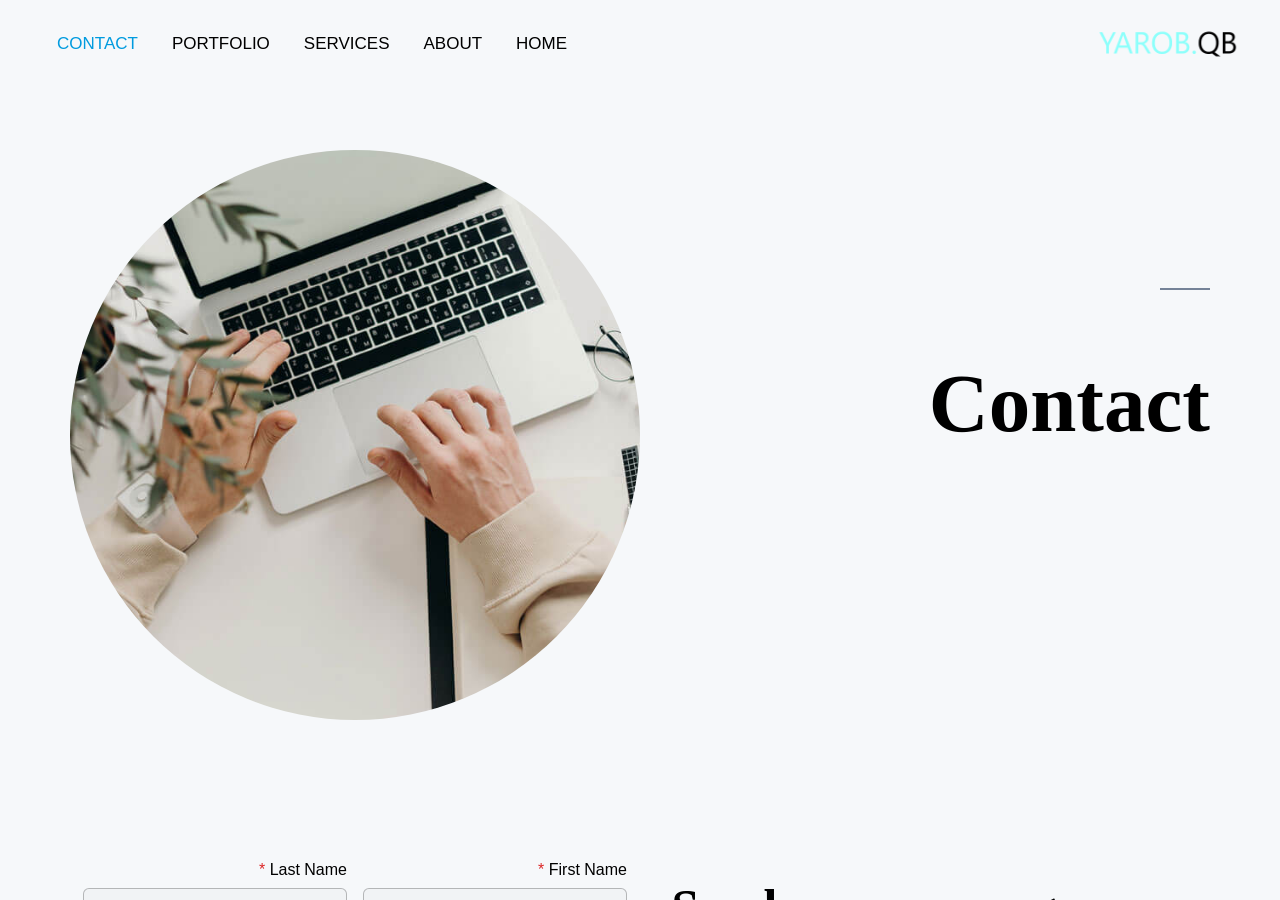
<file: localhost/QB2/index05c7.html>
<HTML>
<!-- Created by HTTrack Website Copier/3.50-2 [XR&CO] -->

<!-- Mirrored from http://localhost/QB2/?p=1311 by HTTrack Website Copier/3.x [XR&CO], Wed, 23 Sep 2026 15:27:41 GMT -->
<!-- Added by HTTrack --><meta http-equiv="content-type" content="text/html;charset=UTF-8" /><!-- /Added by HTTrack -->
<HEAD>
<META HTTP-EQUIV="Content-Type" CONTENT="text/html;charset=UTF-8"><META HTTP-EQUIV="Refresh" CONTENT="0; URL=contact/index.html"><TITLE>Page has moved</TITLE>
</HEAD>
<BODY>
<A HREF="contact/index.html"><h3>Click here...</h3></A>
</BODY>
<!-- Created by HTTrack Website Copier/3.50-2 [XR&CO] -->

<!-- Mirrored from http://localhost/QB2/?p=1311 by HTTrack Website Copier/3.x [XR&CO], Wed, 23 Sep 2026 15:27:41 GMT -->
</HTML>
</file>
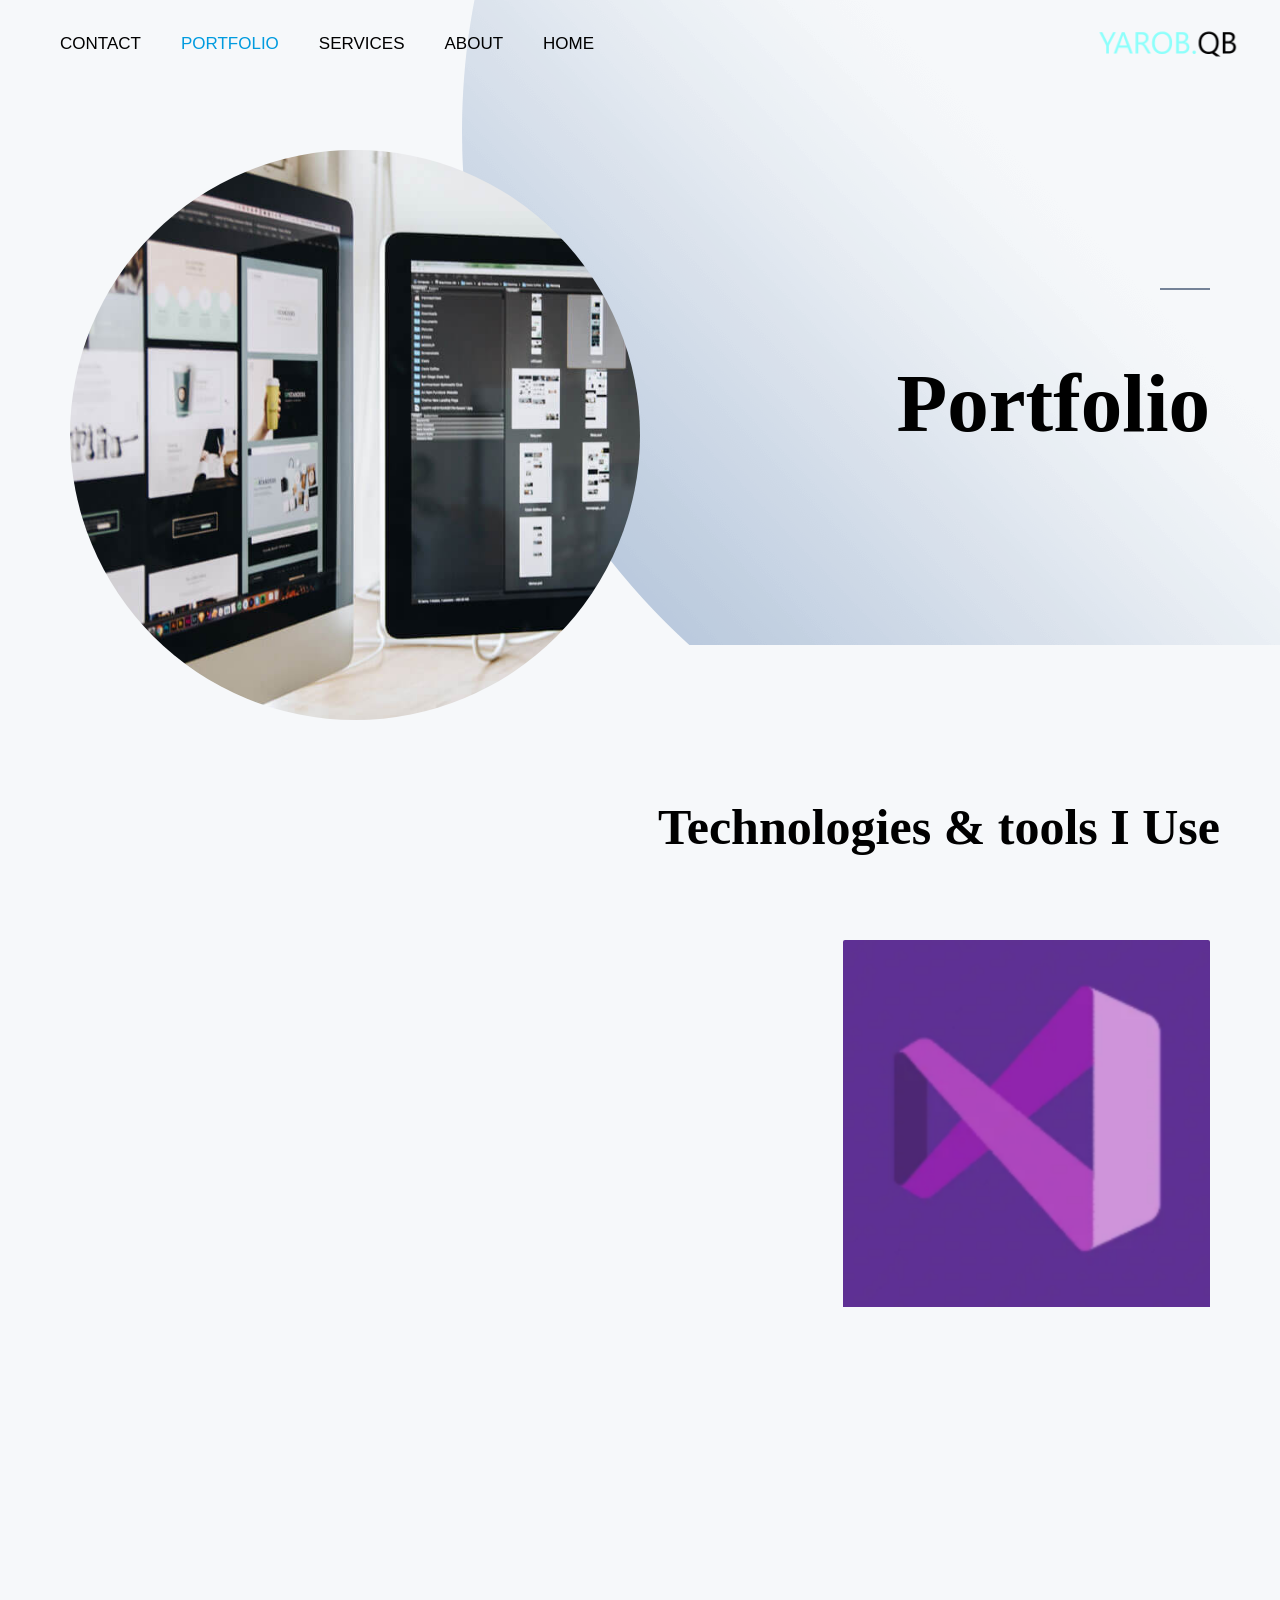
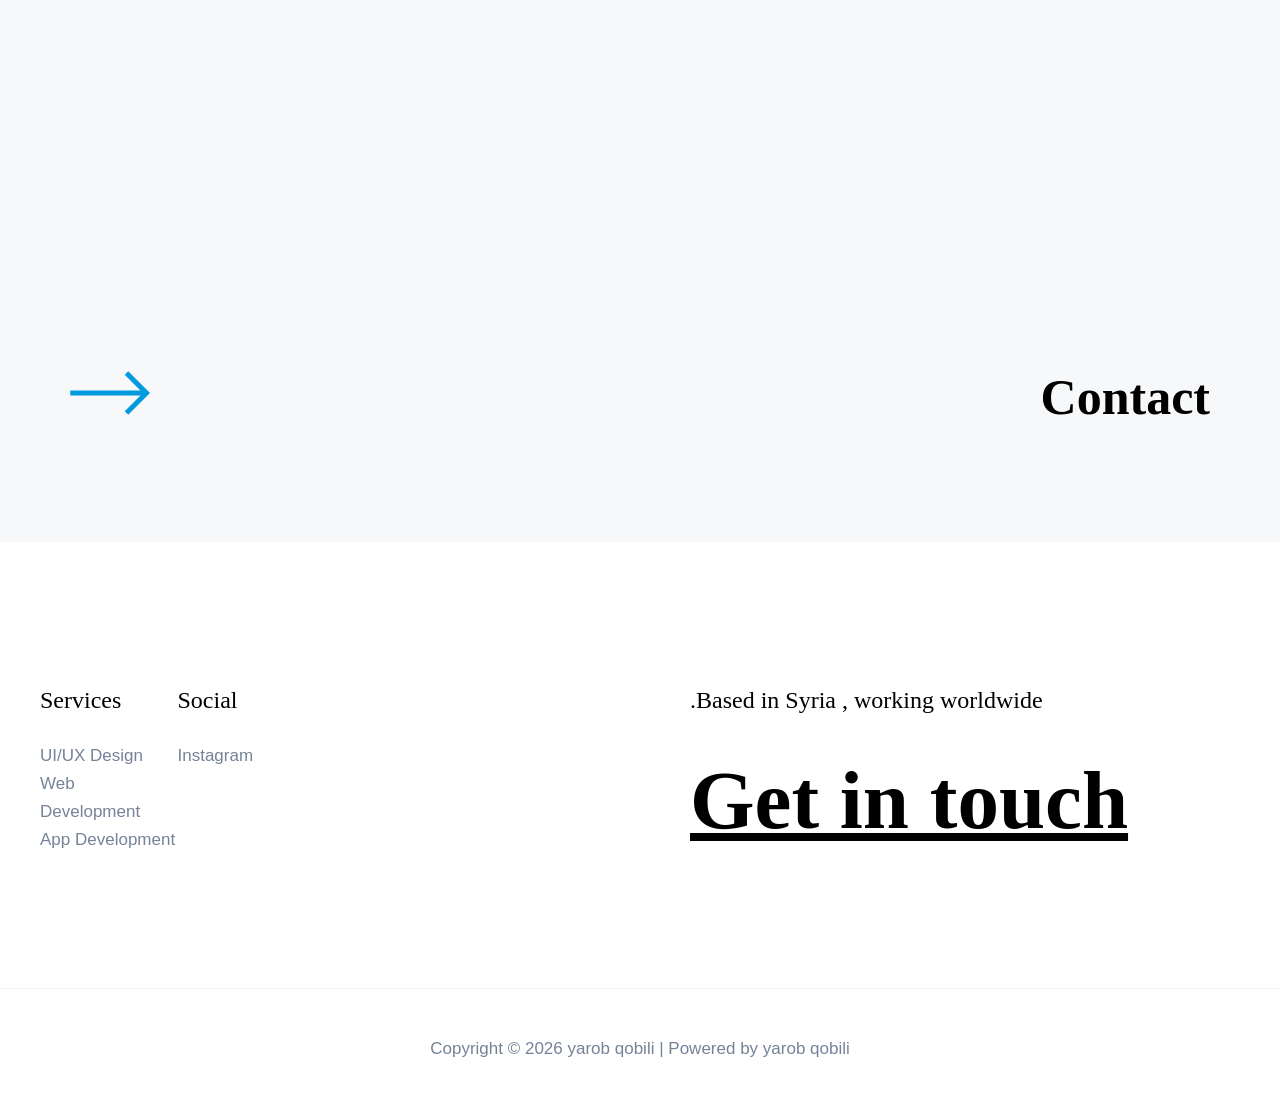
<file: localhost/QB2/index62d8.html>
<HTML>
<!-- Created by HTTrack Website Copier/3.50-2 [XR&CO] -->

<!-- Mirrored from http://localhost/QB2/?p=1310 by HTTrack Website Copier/3.x [XR&CO], Wed, 23 Sep 2026 15:27:33 GMT -->
<!-- Added by HTTrack --><meta http-equiv="content-type" content="text/html;charset=UTF-8" /><!-- /Added by HTTrack -->
<HEAD>
<META HTTP-EQUIV="Content-Type" CONTENT="text/html;charset=UTF-8"><META HTTP-EQUIV="Refresh" CONTENT="0; URL=portfolio/index.html"><TITLE>Page has moved</TITLE>
</HEAD>
<BODY>
<A HREF="portfolio/index.html"><h3>Click here...</h3></A>
</BODY>
<!-- Created by HTTrack Website Copier/3.50-2 [XR&CO] -->

<!-- Mirrored from http://localhost/QB2/?p=1310 by HTTrack Website Copier/3.x [XR&CO], Wed, 23 Sep 2026 15:27:33 GMT -->
</HTML>
</file>
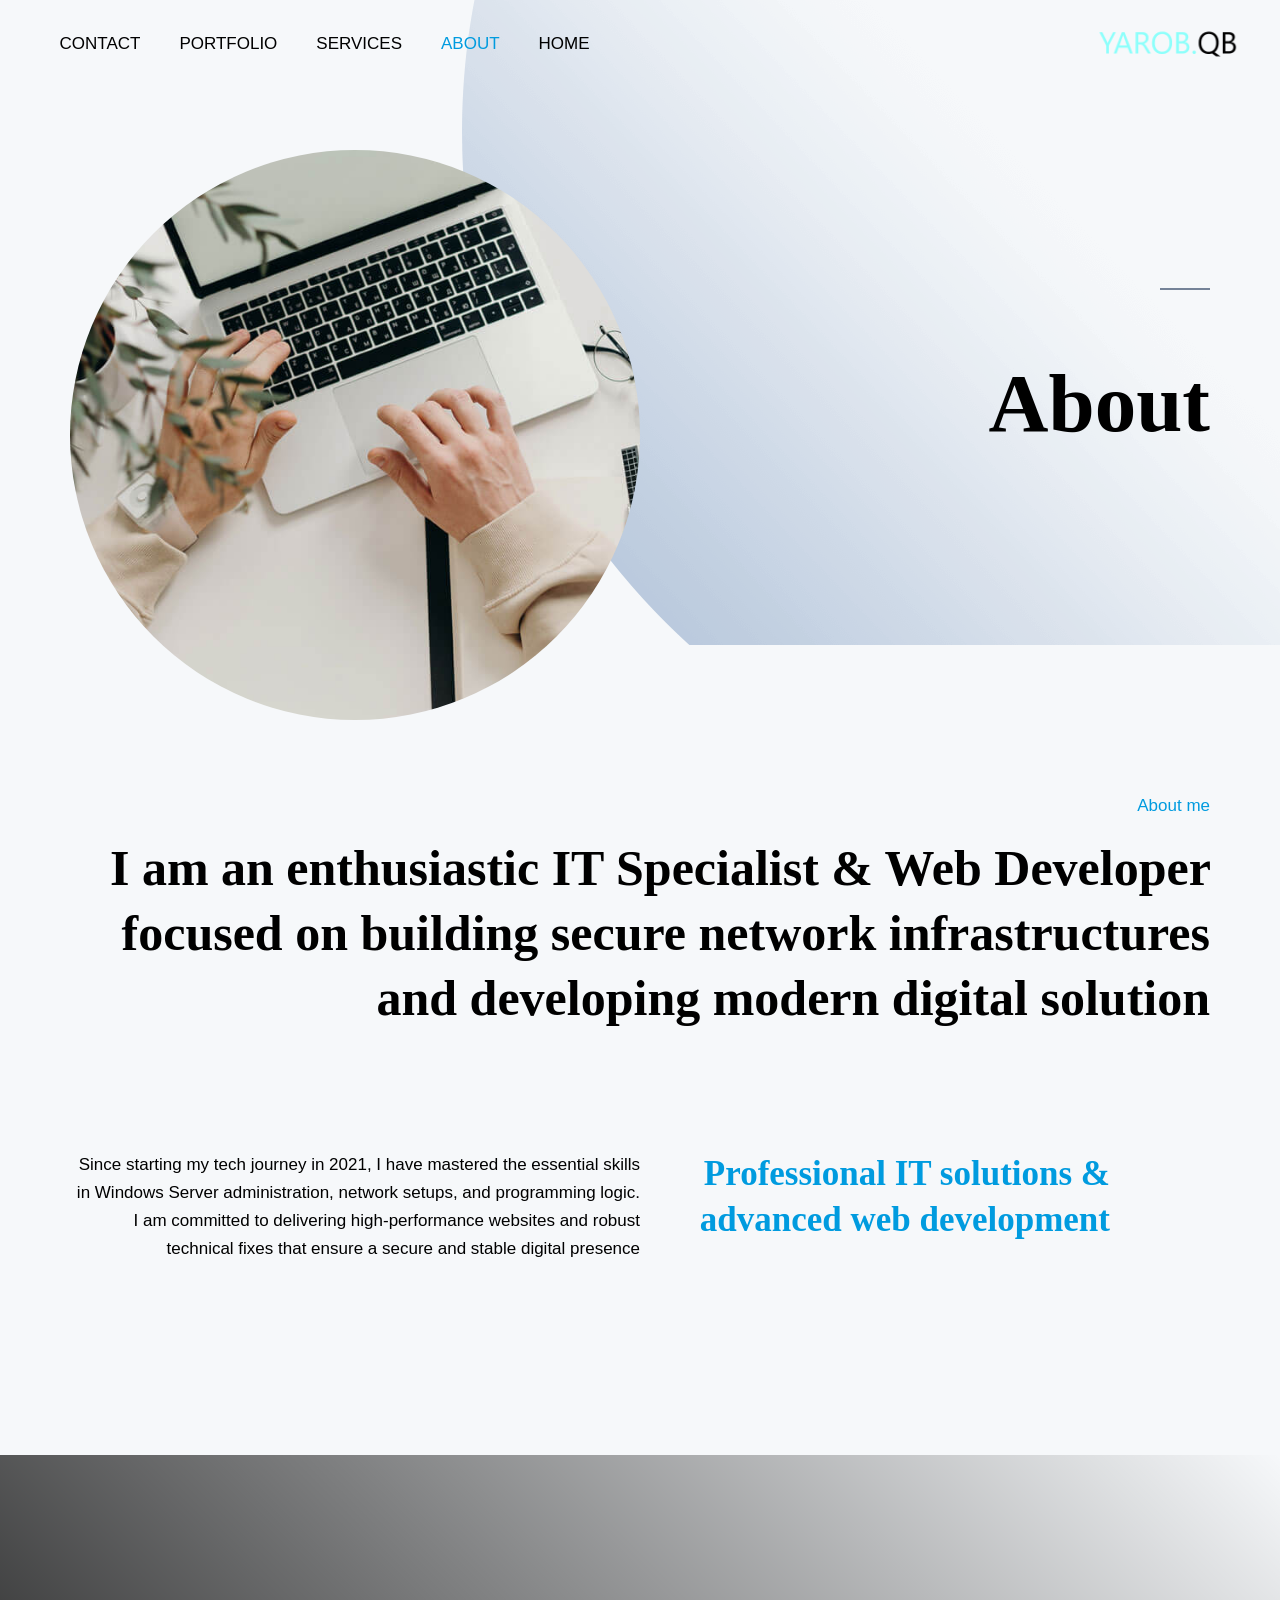
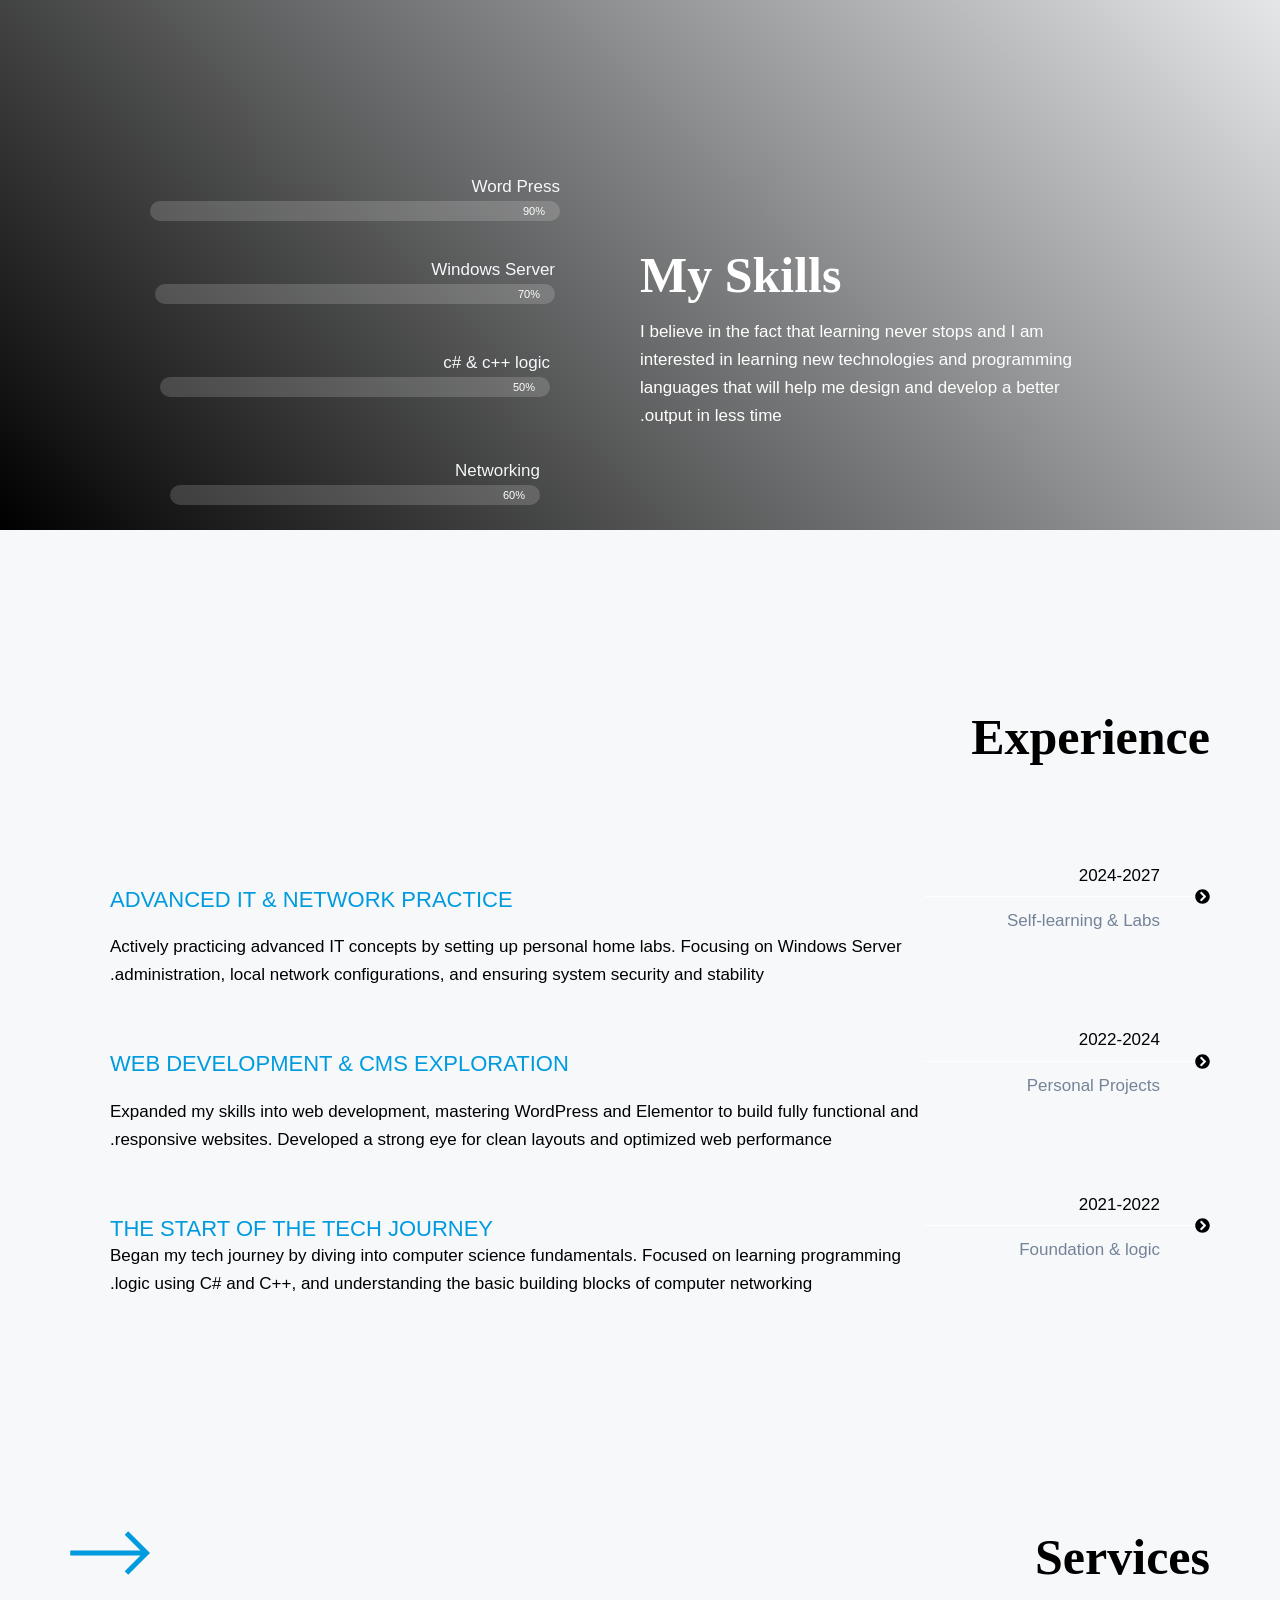
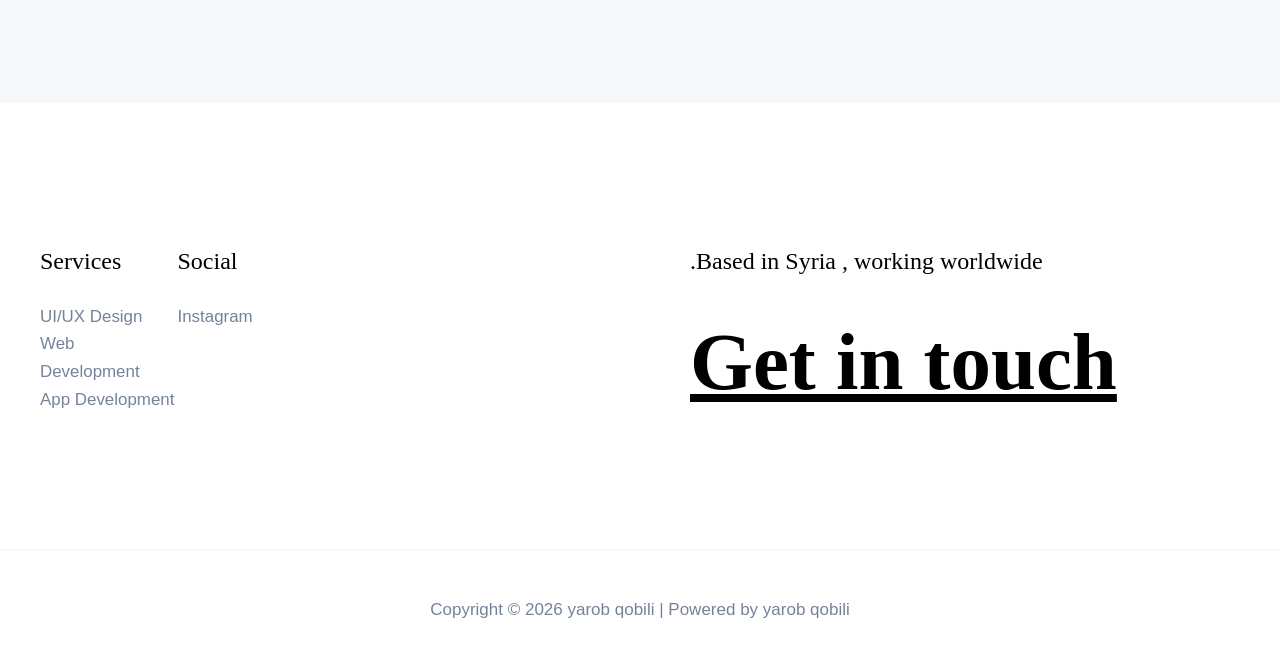
<file: localhost/QB2/index7a78.html>
<HTML>
<!-- Created by HTTrack Website Copier/3.50-2 [XR&CO] -->

<!-- Mirrored from http://localhost/QB2/?p=1303 by HTTrack Website Copier/3.x [XR&CO], Wed, 23 Sep 2026 15:27:33 GMT -->
<!-- Added by HTTrack --><meta http-equiv="content-type" content="text/html;charset=UTF-8" /><!-- /Added by HTTrack -->
<HEAD>
<META HTTP-EQUIV="Content-Type" CONTENT="text/html;charset=UTF-8"><META HTTP-EQUIV="Refresh" CONTENT="0; URL=about/index.html"><TITLE>Page has moved</TITLE>
</HEAD>
<BODY>
<A HREF="about/index.html"><h3>Click here...</h3></A>
</BODY>
<!-- Created by HTTrack Website Copier/3.50-2 [XR&CO] -->

<!-- Mirrored from http://localhost/QB2/?p=1303 by HTTrack Website Copier/3.x [XR&CO], Wed, 23 Sep 2026 15:27:33 GMT -->
</HTML>
</file>
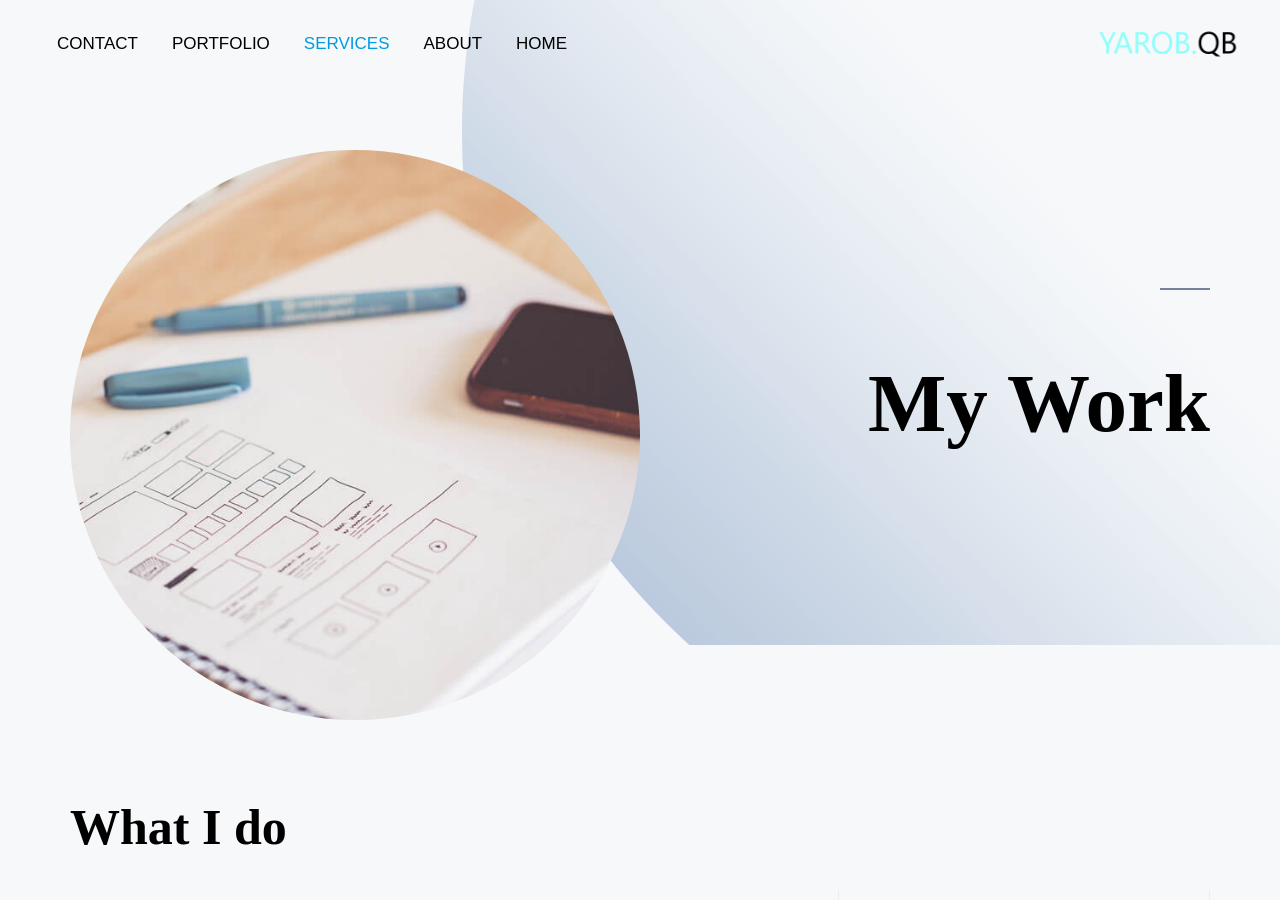
<file: localhost/QB2/indexcb01.html>
<HTML>
<!-- Created by HTTrack Website Copier/3.50-2 [XR&CO] -->

<!-- Mirrored from http://localhost/QB2/?p=1304 by HTTrack Website Copier/3.x [XR&CO], Wed, 23 Sep 2026 15:27:33 GMT -->
<!-- Added by HTTrack --><meta http-equiv="content-type" content="text/html;charset=UTF-8" /><!-- /Added by HTTrack -->
<HEAD>
<META HTTP-EQUIV="Content-Type" CONTENT="text/html;charset=UTF-8"><META HTTP-EQUIV="Refresh" CONTENT="0; URL=services/index.html"><TITLE>Page has moved</TITLE>
</HEAD>
<BODY>
<A HREF="services/index.html"><h3>Click here...</h3></A>
</BODY>
<!-- Created by HTTrack Website Copier/3.50-2 [XR&CO] -->

<!-- Mirrored from http://localhost/QB2/?p=1304 by HTTrack Website Copier/3.x [XR&CO], Wed, 23 Sep 2026 15:27:33 GMT -->
</HTML>
</file>
<file: localhost/QB2/wp-content/themes/astra/assets/css/minified/main.min-rtl840b.css>
@charset "UTF-8";address,blockquote,body,dd,dl,dt,fieldset,figure,h1,h2,h3,h4,h5,h6,hr,html,iframe,legend,li,ol,p,pre,textarea,ul{border:0;font-size:100%;font-style:inherit;font-weight:inherit;margin:0;outline:0;padding:0;vertical-align:baseline}html{-webkit-text-size-adjust:100%}body{margin:0}progress{display:inline-block;vertical-align:baseline}a{background-color:transparent}a:active{outline:0}a,a:focus,a:hover,a:visited{text-decoration:none}abbr[title]{border-bottom:1px dotted}b,strong{font-weight:700}dfn{font-style:italic}mark{background:#ff0;color:#000}small{font-size:80%}sub,sup{font-size:75%;line-height:0;position:relative;vertical-align:baseline}sup{top:-.5em}sub{bottom:-.25em}img{border:0}figure{margin:0}hr{box-sizing:content-box;height:0}pre{overflow:auto}code,kbd,pre,samp{font-size:1em}button,input,optgroup,select,textarea{color:inherit;font:inherit;margin:0}button,select{text-transform:none}button,html input[type=button],input[type=reset],input[type=submit]{-webkit-appearance:button;cursor:pointer}button[disabled],html input[disabled]{cursor:default}button::-moz-focus-inner,input::-moz-focus-inner{border:0;padding:0}input{line-height:normal}input[type=checkbox],input[type=radio]{box-sizing:border-box;padding:0}input[type=number]::-webkit-inner-spin-button,input[type=number]::-webkit-outer-spin-button{height:auto}input[type=search]{-webkit-appearance:textfield;box-sizing:content-box}#comments .submit,.search .search-submit{padding:10px 15px;border-radius:2px;line-height:1.8571428571;border:0}.archive .no-results .ast-search-submit,.search .site-main .ast-search-submit{display:none}input[type=search]::-webkit-search-cancel-button,input[type=search]::-webkit-search-decoration{-webkit-appearance:none}fieldset{border:1px solid var(--ast-border-color);margin:0 0;padding:.35em .625em .75em}legend{border:0;padding:0}fieldset legend{margin-bottom:1.5em;padding:0 .5em}textarea{overflow:auto}optgroup{font-weight:700}table{border-collapse:collapse;border-spacing:0}td,th{padding:0}/*!
 * Bootstrap v4.0.0-alpha.2 (https://getbootstrap.com)
 */.ast-container{max-width:100%}.ast-container,.ast-container-fluid{margin-right:auto;margin-left:auto;padding-right:20px;padding-left:20px}.ast-row{margin-right:-20px;margin-left:-20px}@media (min-width:768px) and (max-width:921px){.blog-layout-2 .ast-width-md-6,.blog-layout-3 .ast-width-md-6{float:none;width:100%}}@media (min-width:769px) and (max-width:921px){.blog-layout-2,.blog-layout-3{flex-direction:unset}}@media (max-width:768px){.blog-layout-3{flex-direction:column}}.ast-grid-common-col{position:relative;min-height:1px;padding-right:20px;padding-left:20px}.ast-float{float:right}@media (max-width:992px){.ast-width-sm-25{width:25%}.ast-width-md-50{width:50%}}@media (max-width:768px){.ast-width-md-25{width:25%}}.ast-full-width{width:100%}.ast-width-50{width:50%}@media (min-width:768px){.ast-width-md-4{width:33.3333333333%}.ast-width-md-16{width:16.6666666667%}.ast-width-md-6{width:50%;float:right}.ast-width-md-3{width:25%}.ast-width-md-66{width:66.6666666667%}}@media (min-width:769px){.ast-width-md-20{width:20%}}@media (min-width:992px){.ast-width-lg-33{width:33.3333333333%}.ast-width-lg-16{width:16.6666666667%}.ast-width-lg-50{width:50%}.ast-width-lg-66{width:66.6666666667%}}h1,h2,h3,h4,h5,h6{clear:both}.entry-content :where(h1),h1{color:#808285;font-size:2em;line-height:1.2}.entry-content :where(h2),h2{color:#808285;font-size:1.7em;line-height:1.3}.entry-content :where(h3),h3{color:#808285;font-size:1.5em;line-height:1.4}.entry-content :where(h4),h4{color:#808285;line-height:1.5;font-size:1.3em}.entry-content :where(h5),h5{color:#808285;line-height:1.6;font-size:1.2em}.entry-content :where(h6),h6{color:#808285;line-height:1.7;font-size:1.1em}html{box-sizing:border-box}*,:after,:before{box-sizing:inherit}body{color:#808285;background:#fff;font-style:normal}ol,ul{margin:0 3em 1.5em 0}ul{list-style:disc}ol{list-style:decimal}li>ol,li>ul{margin-bottom:0;margin-right:1.5em}dt{font-weight:600}dd{margin:0 1.5em 1em}b,strong{font-weight:700}cite,dfn,em,i{font-style:italic}blockquote,q{quotes:"" ""}blockquote:after,blockquote:before,q:after,q:before{content:""}blockquote{border-right:5px solid var(--ast-border-color);padding:20px;font-size:1.2em;font-style:italic;margin:0 0 1.5em;position:relative}address{margin:0 0 1.5em}address,cite{font-style:italic}abbr,acronym{border-bottom:1px dotted #666;cursor:help}pre{background:var(--ast-code-block-background);font-family:"Courier 10 Pitch",Courier,monospace;margin-bottom:1.6em;overflow:auto;max-width:100%;padding:1.6em}code,kbd,tt,var{font:1em Monaco,Consolas,"Andale Mono","DejaVu Sans Mono",monospace}img{height:auto;max-width:100%}hr{background-color:#ccc;border:0;height:1px;margin-bottom:1.5em}.ast-button,.button,button,input,select,textarea{color:#808285;font-weight:400;font-size:100%;margin:0;vertical-align:baseline}button,input{line-height:normal}.normal-search{margin-left:-5px}big{font-size:125%}ins,mark{background:0 0;text-decoration:none}table,td,th{border:1px solid var(--ast-border-color)}table{border-collapse:separate;border-spacing:0;border-width:1px 1px 0 0;margin:0 0 1.5em;width:100%}th{font-weight:600}td,th{padding:.7em 1em;border-width:0 0 1px 1px}.ast-button,.button,button,input[type=button],input[type=reset],input[type=submit]{border:1px solid;border-color:var(--ast-border-color);border-radius:2px;background:#e6e6e6;padding:.6em 1em .4em;color:#fff}.ast-button:focus,.ast-button:hover,.button:focus,.button:hover,button:focus,button:hover,input[type=button]:focus,input[type=button]:hover,input[type=reset]:focus,input[type=reset]:hover,input[type=submit]:focus,input[type=submit]:hover{color:#fff;border-color:var(--ast-border-color)}.ast-button:active,.ast-button:focus,.button:active,.button:focus,button:active,button:focus,input[type=button]:active,input[type=button]:focus,input[type=reset]:active,input[type=reset]:focus,input[type=submit]:active,input[type=submit]:focus{border-color:var(--ast-border-color);outline:0}input[type=email],input[type=password],input[type=search],input[type=tel],input[type=text],input[type=url],textarea{color:#666;border:1px solid var(--ast-border-color);border-radius:2px;-webkit-appearance:none}input[type=email]:focus,input[type=password]:focus,input[type=search]:focus,input[type=tel]:focus,input[type=text]:focus,input[type=url]:focus,textarea:focus{color:#111}textarea{padding-right:3px;width:100%}a{color:#4169e1}a:focus,a:hover{color:#191970}a:focus{outline:thin dotted}a:hover{outline:0}.screen-reader-text{border:0;clip:rect(1px,1px,1px,1px);height:1px;margin:-1px;overflow:hidden;padding:0;position:absolute;width:1px;word-wrap:normal!important}.screen-reader-text:focus{background-color:#f1f1f1;border-radius:2px;box-shadow:0 0 2px 2px rgba(0,0,0,.6);clip:auto!important;color:#21759b;display:block;font-size:12.25px;font-size:.875rem;height:auto;right:5px;line-height:normal;padding:15px 23px 14px;text-decoration:none;top:5px;width:auto;z-index:100000}.alignleft{display:inline;float:right;margin-left:1.5em}.alignright{display:inline;float:left;margin-right:1.5em}.aligncenter{clear:both;text-align:center;display:block;margin-right:auto;margin-left:auto}.entry-content[data-ast-blocks-layout]>embed,.entry-content[data-ast-blocks-layout]>iframe,.entry-content[data-ast-blocks-layout]>object,embed,iframe,object{max-width:100%}.wp-caption{margin-bottom:1.5em;max-width:100%}.wp-caption img[class*=wp-image-]{display:block;margin-right:auto;margin-left:auto}.wp-caption .wp-caption-text{margin:.8075em 0}.wp-caption-text{text-align:center}::selection{color:#fff;background:#0274be}body:not(.logged-in){position:relative}body{-webkit-font-smoothing:antialiased;-moz-osx-font-smoothing:grayscale}#page{position:relative}a,a:focus{text-decoration:none}.secondary a *,.site-footer a *,.site-header a *,a{transition:all .2s linear}.capitalize{text-transform:uppercase}img{vertical-align:middle}.entry-content :where(h1,h2,h3,h4,h5,h6){margin-bottom:20px}p{margin-bottom:1.75em}blockquote{margin:1.5em 3em 1.5em 1em;font-size:1.1em;line-height:inherit;position:relative}.ast-button,.button,input[type=button],input[type=submit]{border-radius:0;padding:18px 30px;border:0;box-shadow:none;text-shadow:none}.ast-button:hover,.button:hover,input[type=button]:hover,input[type=submit]:hover{box-shadow:none}.ast-button:active,.ast-button:focus,.button:active,.button:focus,input[type=button]:active,input[type=button]:focus,input[type=submit]:active,input[type=submit]:focus{box-shadow:none}.site-title{font-weight:400}.site-description,.site-title{margin-bottom:0}.site-description a,.site-description:focus a,.site-description:hover a,.site-title a,.site-title:focus a,.site-title:hover a{transition:all .2s linear}.site-title a,.site-title a:focus,.site-title a:hover,.site-title a:visited{color:#222}.site-description a,.site-description a:focus,.site-description a:hover,.site-description a:visited{color:#999}.search-form .search-field{outline:0}.ast-search-menu-icon{position:relative;z-index:3}.site .skip-link{background-color:#f1f1f1;box-shadow:0 0 1px 1px rgba(0,0,0,.2);color:#21759b;display:block;font-family:Montserrat,"Helvetica Neue",sans-serif;font-size:14px;font-weight:700;right:-9999em;outline:0;padding:15px 23px 14px;text-decoration:none;text-transform:none;top:-9999em}.site .skip-link:focus{clip:auto;height:auto;right:6px;top:7px;width:auto;z-index:100000;outline:thin dotted}.logged-in .site .skip-link{box-shadow:0 0 2px 2px rgba(0,0,0,.2);font-family:"Open Sans",sans-serif}input,select{line-height:1}.ast-button,.ast-custom-button,body,button,input[type=button],input[type=submit],textarea{line-height:1.8571428571}.site-title a{line-height:1.2}.site-header .site-description{line-height:1.5}.ast-single-post .entry-title,.ast-single-post .entry-title a{line-height:1.2}.entry-title,.entry-title a{font-weight:var(--ast-blog-title-font-weight,normal)}.ast-oembed-container{position:relative;padding-top:56.25%;height:0;overflow:hidden;max-width:100%;height:auto}.ast-oembed-container embed,.ast-oembed-container iframe,.ast-oembed-container object{position:absolute;top:0;right:0;width:100%;height:100%}.ast-hidden{display:none!important}body{background-color:#fff}#page{display:block}#primary,#secondary{width:100%}#primary{margin:4em 0}.ast-separate-container{background-color:#f5f5f5}.ast-separate-container #primary{padding:4em 0;margin:0;border:0}.ast-separate-container .site-main>.ast-row{margin-right:0;margin-left:0}.ast-separate-container .ast-article-post,.ast-separate-container .ast-article-single:not(.ast-related-post){background-color:#fff}.ast-separate-container .ast-article-post,.ast-separate-container .ast-article-single{border-bottom:1px solid var(--ast-border-color);margin:0;padding:5.34em 6.67em}.ast-separate-container .blog-layout-1{padding:0;border-bottom:0}.ast-separate-container .ast-article-single{border-bottom:0}@media (max-width:1200px){.ast-separate-container .ast-article-post,.ast-separate-container .ast-article-single{margin:0;padding:3.34em 2.4em}}@media (min-width:993px){.ast-separate-container #primary,.ast-separate-container.ast-left-sidebar #primary,.ast-separate-container.ast-right-sidebar #primary{margin:4em 0;padding:0}.ast-right-sidebar #primary{padding-left:60px}.ast-left-sidebar #primary{padding-right:60px}}@media (max-width:992px){.ast-separate-container #primary,.ast-separate-container.ast-left-sidebar #primary,.ast-separate-container.ast-right-sidebar #primary{padding-right:0;padding-left:0}.ast-right-sidebar #primary{padding-left:30px}.ast-left-sidebar #primary{padding-right:30px}}.ast-search-icon .astra-search-icon{font-size:1.3em}.main-navigation{height:100%;-js-display:inline-flex;display:inline-flex}.main-navigation ul{list-style:none;margin:0;padding-right:0;position:relative}.main-header-menu .menu-link,.main-header-menu>a{text-decoration:none;padding:0 1em;display:inline-block;transition:all .2s linear}.main-header-menu .menu-item{position:relative}.main-header-menu .menu-item.focus>.sub-menu,.main-header-menu .menu-item:hover>.sub-menu,.main-header-menu .menu-item>.sub-menu.toggled-on{left:auto;right:0;visibility:visible}.main-header-menu .menu-item.focus>.sub-menu .sub-menu.toggled-on,.main-header-menu .menu-item:hover>.sub-menu .sub-menu.toggled-on,.main-header-menu .menu-item>.sub-menu.toggled-on .sub-menu.toggled-on{right:100%;left:auto;visibility:visible}.main-header-menu .ast-left-align-sub-menu.focus>.sub-menu,.main-header-menu .ast-left-align-sub-menu:hover>.sub-menu{left:0;right:auto}@media (min-width:769px){.main-header-menu .ast-sub-menu-goes-outside.focus>.sub-menu,.main-header-menu .ast-sub-menu-goes-outside:hover>.sub-menu{right:-100%}.main-header-menu .ast-left-align-sub-menu .sub-menu .menu-item.focus>.sub-menu,.main-header-menu .ast-left-align-sub-menu .sub-menu .menu-item:hover>.sub-menu{right:-100%}}.main-header-menu .sub-menu{width:240px;background:#fff;right:-999em;position:absolute;top:100%;z-index:99999;visibility:hidden}@media (min-width:769px){.main-header-menu .sub-menu .menu-item.focus>.sub-menu,.main-header-menu .sub-menu .menu-item:hover>.sub-menu{right:100%;left:auto}.main-header-menu .sub-menu .ast-left-align-sub-menu.focus>.sub-menu,.main-header-menu .sub-menu .ast-left-align-sub-menu:focus * .sub-menu,.main-header-menu .sub-menu .ast-left-align-sub-menu:hover * .sub-menu,.main-header-menu .sub-menu .ast-left-align-sub-menu:hover>.sub-menu{right:-100%}.main-header-menu .sub-menu .main-header-menu .ast-sub-menu-goes-outside.focus>.sub-menu,.main-header-menu .sub-menu .main-header-menu .ast-sub-menu-goes-outside:hover>.sub-menu{right:-100%}}.main-header-menu .sub-menu .menu-link{padding:.9em 1em;display:block;word-wrap:break-word}.main-header-menu .sub-menu .menu-item:not(.menu-item-has-children) .menu-link .icon-arrow:first-of-type{display:none}#ast-desktop-header .main-header-menu .sub-menu .menu-item.menu-item-has-children>.menu-link .icon-arrow{display:none}#ast-desktop-header .main-header-menu .sub-menu .menu-item.menu-item-has-children>.menu-link .ast-header-navigation-arrow{position:absolute;left:-.5em;top:50%;transform:translate(0,-50%) rotate(-270deg);min-height:44px;min-width:44px;-js-display:flex;display:flex;align-items:center;justify-content:center}#ast-desktop-header .main-header-menu .sub-menu .menu-item.menu-item-has-children>.menu-link .ast-header-navigation-arrow .icon-arrow{display:block}#ast-desktop-header .main-header-menu .sub-menu .menu-item.menu-item-has-children>.menu-link .ast-header-navigation-arrow .icon-arrow svg{margin:0}#ast-desktop-header .account-main-navigation .sub-menu .menu-item.menu-item-has-children>.menu-link .ast-header-navigation-arrow{transform:translate(0,-50%) rotate(-360deg)}.main-header-menu .sub-menu .sub-menu{top:0}.submenu-with-border .sub-menu{border-width:1px;border-style:solid}.submenu-with-border .sub-menu .menu-link{border-width:0 0 1px;border-style:solid}.submenu-with-border .sub-menu .sub-menu{top:-2px}.ast-desktop .submenu-with-border .sub-menu>.menu-item:last-child>.menu-link{border-bottom-style:none}.ast-header-break-point .main-navigation{padding-right:0}.ast-header-break-point .main-navigation ul .menu-item .menu-link{padding:0 20px;display:inline-block;width:100%;border:0;border-bottom-width:1px;border-style:solid;border-color:var(--ast-border-color)}.ast-header-break-point .main-navigation ul .menu-item .menu-link .icon-arrow:first-of-type{margin-left:5px}.ast-header-break-point .main-navigation ul .sub-menu .menu-item:not(.menu-item-has-children) .menu-link .icon-arrow:first-of-type{display:inline}.ast-header-break-point .main-navigation .sub-menu .menu-item .menu-link{padding-right:30px}.ast-header-break-point .main-navigation .sub-menu .menu-item .menu-item .menu-link{padding-right:40px}.ast-header-break-point .main-navigation .sub-menu .menu-item .menu-item .menu-item .menu-link{padding-right:50px}.ast-header-break-point .main-navigation .sub-menu .menu-item .menu-item .menu-item .menu-item .menu-link{padding-right:60px}.ast-header-break-point .main-header-menu{background-color:#f9f9f9;border-top-width:0}.ast-header-break-point .main-header-menu .sub-menu{background-color:#f9f9f9;position:static;opacity:1;visibility:visible;border:0;width:auto}.ast-header-break-point .main-header-menu .sub-menu .ast-left-align-sub-menu.focus>.sub-menu,.ast-header-break-point .main-header-menu .sub-menu .ast-left-align-sub-menu:hover>.sub-menu{right:0}.ast-header-break-point .main-header-menu .ast-sub-menu-goes-outside.focus>.sub-menu,.ast-header-break-point .main-header-menu .ast-sub-menu-goes-outside:hover>.sub-menu{right:0}.ast-header-break-point .submenu-with-border .sub-menu{border:0}.ast-header-break-point .dropdown-menu-toggle{display:none}.ast-mobile-menu-buttons{display:none}.ast-button-wrap{display:inline-block}.ast-button-wrap button{box-shadow:none;border:none}.ast-button-wrap .menu-toggle{padding:0;width:2.2em;height:2.1em;font-size:1.5em;font-weight:400;border-radius:2px;-webkit-font-smoothing:antialiased;-moz-osx-font-smoothing:grayscale;vertical-align:middle;line-height:1.8571428571}.ast-button-wrap .menu-toggle.main-header-menu-toggle{padding:0 .5em;width:auto;text-align:center}.ast-button-wrap .menu-toggle.main-header-menu-toggle .mobile-menu{font-size:15px;font-size:1rem;font-weight:600}.ast-button-wrap .menu-toggle .menu-toggle-icon{font-style:normal;display:inline-block;vertical-align:middle;line-height:2.05}.ast-button-wrap .menu-toggle .menu-toggle-icon:before{content:"\e5d2";font-family:Astra;text-decoration:inherit}.ast-button-wrap .menu-toggle .icon-menu-bars svg:nth-child(2){display:none}.ast-button-wrap .menu-toggle.toggled .menu-toggle-icon:before{content:"\e5cd"}.ast-button-wrap .menu-toggle.toggled .icon-menu-bars svg:first-child{display:none}.ast-button-wrap .menu-toggle.toggled .icon-menu-bars svg:nth-child(2){display:block}.ast-button-wrap .menu-toggle .mobile-menu-wrap{display:inline-block}.ast-button-wrap .menu-toggle:focus{outline:thin dotted}.header-main-layout-1 .ast-main-header-bar-alignment{margin-right:auto}.site-navigation{height:100%}.site-header .menu-link *{transition:none}.ast-icon.icon-arrow svg{height:.6em;width:.6em;position:relative;margin-right:10px}.ast-icon.icon-search svg{height:1em;width:.9em;margin-top:3px;margin-left:2px}.ast-header-break-point .user-select{clear:both}.ast-header-break-point .ast-mobile-menu-buttons{display:block;align-self:center}.ast-header-break-point .main-header-bar-navigation{flex:auto}.ast-header-break-point .ast-main-header-bar-alignment{display:block;width:100%;flex:auto;order:4}.ast-header-break-point .ast-icon.icon-arrow svg{height:.85em;width:.95em;position:relative;margin-right:10px}.site-main .comment-navigation,.site-main .post-navigation,.site-main .posts-navigation{margin:0 0 1.5em;overflow:hidden}.comment-navigation .nav-previous,.post-navigation .nav-previous,.posts-navigation .nav-previous{position:relative;text-align:right}.comment-navigation .nav-next,.post-navigation .nav-next,.posts-navigation .nav-next{grid-column-start:2;text-align:left}.ast-icon svg:not([fill]){fill:currentColor}.post-navigation a{background:0 0;font-size:1.06666rem;font-size:1rem;padding:0 var(--ast-post-nav-space,1.5em);height:2.33333em;line-height:calc(2.33333em - 3px)}.sticky{display:block}.hentry{margin:0 0 1.5em}.byline{display:none}.group-blog .byline,.single .byline{display:inline}.page-links{clear:both;margin-top:1em}.page-links a{display:inline-block}.page-links a .page-link{border-color:var(--ast-border-color);background:0 0}.page-links .page-link{padding:0;margin:0 .3em .3em 0;border:2px solid var(--ast-border-color);color:#000;background:0 0;font-size:.8em;width:2.5em;height:2.5em;line-height:calc(2.5em - 4px);display:inline-block;text-align:center;transition:all .2s linear}.page-links .page-link:focus,.page-links .page-link:hover{color:#000}@media (max-width:768px){.page-links .page-link{margin-bottom:6px}}.entry-content>:last-child,.entry-summary>:last-child,.page-content>:last-child{margin-bottom:0}.wp-block-separator:not(.is-style-wide):not(.is-style-dots){margin:20px auto}.bypostauthor{display:block}body{overflow-x:hidden}.widget-title{font-weight:400;margin-bottom:1em;line-height:1.5}.widget{margin:0 0 2.8em 0}.widget:last-child{margin-bottom:0}.widget select{max-width:100%}.widget ul{margin:0;list-style-type:none}.no-widget-text{margin-bottom:0}.widget_nav_menu ul ul.sub-menu{margin-top:.25em}.widget_nav_menu ul ul.sub-menu li{padding-right:20px}.widget_nav_menu ul ul.sub-menu a:after{right:-20px}.widget_nav_menu ul ul.sub-menu ul a:after{right:-40px}.widget_nav_menu ul ul.sub-menu ul ul a:after{right:-60px}.widget_nav_menu li{transition:all .2s linear}#secondary .wp-block-search__input{line-height:1}#secondary .wp-block-search__button{padding:.7em 1em}.widget_search .search-form{position:relative;padding:0;background:initial;color:inherit}.widget_search .search-form>label{position:relative}.widget_search .search-form i{color:#3a3a3a}.widget_search .search-form button{position:absolute;top:0;left:15px;border:none;padding:0;cursor:pointer;background:0 0}.widget_search .search-form input[type=submit],.widget_search .search-form input[type=submit]:focus,.widget_search .search-form input[type=submit]:hover{padding:13px 20px;border-radius:2px;border:none;top:0;left:0;position:absolute;color:transparent;background:0 0;max-width:45px;z-index:2}.widget_search .search-form .search-field{background:var(--ast-widget-bg-color);border-width:1px;border-color:var(--ast-border-color);border-radius:2px}.widget_search .search-field,.widget_search .search-field:focus{width:100%;padding:12px 15px 12px 45px}.widget_archive ul.children,.widget_categories ul.children,.widget_pages ul.children{position:relative;margin-top:5px;width:100%}.widget_archive ul.children li,.widget_categories ul.children li,.widget_pages ul.children li{padding-right:20px}.widget_archive li ul.children a:after,.widget_categories li ul.children a:after,.widget_pages li ul.children a:after{right:-20px}.widget_archive li ul.children ul a:after,.widget_categories li ul.children ul a:after,.widget_pages li ul.children ul a:after{right:-40px}.widget_tag_cloud .tagcloud{margin-top:10px;display:inline-block}.widget_tag_cloud .tagcloud a{border:1px solid var(--ast-border-color);padding:.5em .9em;display:inline-block;margin-bottom:4px;font-size:14px;margin-left:4px;line-height:1.5;transition:all .2s linear}.widget_calendar table,.widget_calendar td,.widget_calendar th{padding:0;text-align:center}.widget_calendar table,.widget_calendar th{border:none}.widget_calendar td{border-left:none;border-right:none}.widget_calendar caption{line-height:2.7em}.widget_calendar thead{line-height:2.5em}.widget_calendar thead a{color:#0274be;font-size:1rem;vertical-align:middle}.widget_calendar thead td{vertical-align:middle;font-weight:700}.widget_calendar thead>tr>th{line-height:2.5em;border-bottom:2px solid var(--ast-border-color);border-top:2px solid var(--ast-border-color)}.widget_calendar tbody{line-height:2.1em;text-align:center}.widget_calendar tbody>tr>td{width:14.2857%}.widget_calendar tbody>tr:first-child>td{padding-top:3px}.widget_calendar #today{color:#0274be;font-weight:700;border-bottom:2px solid #0274be}.ast-builder-grid-row{display:grid;grid-template-columns:auto auto;align-items:center;grid-column-gap:20px;overflow-wrap:anywhere}.ast-builder-grid-row>.site-header-section{flex-wrap:nowrap}.ast-builder-footer-grid-columns{grid-column-gap:50px}.ast-builder-grid-row.ast-grid-center-col-layout{grid-template-columns:1fr auto 1fr}.ast-builder-layout-element{align-items:center}.ast-builder-grid-row.ast-grid-center-col-layout-only{-js-display:flex;display:flex;height:100%;justify-content:center}.ast-builder-grid-row.ast-grid-center-col-layout-only .ast-grid-section-center{flex-grow:1}.site-header-section{height:100%;min-height:0;align-items:center}.site-header-section>*{padding:0 10px}.site-header-section>div:first-child{padding-right:0}.site-header-section>div:last-child{padding-left:0}.site-header-section .ast-builder-menu{align-items:center}.ast-builder-layout-element.ast-header-search{height:auto}.ast-grid-right-center-section{justify-content:flex-start;flex-grow:1}.ast-grid-right-section{justify-content:flex-end}.ast-grid-right-section .ast-site-identity>:first-child{text-align:left}.ast-grid-right-section .ast-grid-right-center-section .ast-site-identity>:first-child{text-align:right}.ast-grid-left-center-section{justify-content:flex-end;flex-grow:1}.elementor-nav-menu .ast-icon,.et_pb_menu__wrap .ast-icon,.fl-widget .menu-item .ast-icon{display:none}.ast-logo-title-inline .ast-site-identity{padding:1em 0;-js-display:inline-flex;display:inline-flex;vertical-align:middle;align-items:center;transition:all .2s linear}.ast-grid-section-center{justify-content:center}.ast-grid-section-center .ast-site-identity>:first-child{text-align:center}.ast-builder-social-element{line-height:1;color:#3a3a3a;background:0 0;vertical-align:middle;transition:all 10ms;margin-right:6px;margin-left:6px;justify-content:center;align-items:center}.ast-builder-social-element:hover{color:#0274be}.ast-builder-social-element .social-item-label{padding-right:6px}.ast-social-stack-desktop .ast-builder-social-element,.ast-social-stack-mobile .ast-builder-social-element,.ast-social-stack-tablet .ast-builder-social-element{margin-top:6px;margin-bottom:6px}.ahfb-svg-iconset{-js-display:inline-flex;display:inline-flex;align-self:center}.ahfb-svg-iconset svg{width:17px;height:17px;transition:none}.ahfb-svg-iconset svg>*{transition:none}.ast-footer-copyright p{margin-bottom:0}.ast-builder-grid-row-container{display:grid;align-content:center}.main-header-bar .main-header-bar-navigation{height:100%}.ast-nav-menu .sub-menu{line-height:1.45}.ast-builder-menu .main-navigation{padding:0}.ast-builder-menu .main-navigation>ul{align-self:center}.ast-footer-copyright,.ast-footer-social-wrap,.site-footer-focus-item{width:100%}#astra-footer-menu{margin:0;list-style:none;background:inherit}#astra-footer-menu>ul{margin:0;list-style:none;background:inherit}.ast-header-break-point #ast-mobile-header{display:block}.ast-header-break-point .main-header-bar-navigation{line-height:3}.ast-header-break-point .main-header-bar-navigation .menu-item-has-children>.ast-menu-toggle{display:inline-block;position:absolute;font-size:inherit;top:0;left:20px;cursor:pointer;-webkit-font-smoothing:antialiased;-moz-osx-font-smoothing:grayscale;padding:0 .907em;font-weight:400;line-height:inherit}.ast-header-break-point .main-header-bar-navigation .menu-item-has-children>.ast-menu-toggle>.ast-icon.icon-arrow{pointer-events:none}.ast-header-break-point .main-header-bar-navigation .menu-item-has-children .sub-menu{display:none}.ast-header-break-point .ast-mobile-header-wrap .ast-above-header-wrap .main-header-bar-navigation .ast-submenu-expanded>.ast-menu-toggle::before,.ast-header-break-point .ast-mobile-header-wrap .ast-main-header-wrap .main-header-bar-navigation .ast-submenu-expanded>.ast-menu-toggle::before{transform:rotateX(180deg)}.ast-header-break-point .ast-nav-menu .sub-menu{line-height:3}.site-footer-section{justify-content:center}.site-footer-section>*{margin-bottom:10px}.site-footer-section>:last-child{margin-bottom:0}.site-primary-footer-wrap{padding-top:45px;padding-bottom:45px}.site-above-footer-wrap,.site-below-footer-wrap{padding-top:20px;padding-bottom:20px}.ast-hfb-header.ast-header-break-point .main-header-bar-navigation{width:100%;margin:0}.ast-hfb-header .menu-toggle.toggled .ast-mobile-svg{display:none}.ast-hfb-header .menu-toggle.toggled .ast-close-svg{display:block}.menu-toggle .ast-close-svg{display:none}.ast-mobile-header-wrap .menu-toggle .mobile-menu-toggle-icon{-js-display:inline-flex;display:inline-flex;align-self:center}.ast-mobile-header-wrap .menu-toggle .mobile-menu-wrap{-js-display:inline-flex;display:inline-flex;align-self:center;margin-right:.4em}.ast-mobile-header-wrap .ast-button-wrap .menu-toggle.main-header-menu-toggle{-js-display:flex;display:flex;align-items:center;width:auto;height:auto}.menu-toggle .mobile-menu-toggle-icon{-js-display:inline-flex;display:inline-flex;align-self:center}.menu-toggle .mobile-menu-wrap{-js-display:inline-flex;display:inline-flex;align-self:center;margin-right:.4em}.ast-hfb-header .ast-button-wrap .menu-toggle .mobile-menu-wrap{align-items:center;-js-display:flex;display:flex}.ast-button-wrap .menu-toggle.main-header-menu-toggle{padding:.5em;align-items:center;-js-display:flex;display:flex}.ast-search-menu-icon.ast-inline-search .search-field{width:100%;padding:.6em;padding-left:5.5em}.ast-header-account-type-extend-text-profile-type{-js-display:flex;display:flex;gap:10px;align-items:center}@media (min-width:769px){.footer-nav-wrap .astra-footer-horizontal-menu li{margin:0}.footer-nav-wrap .astra-footer-horizontal-menu li:first-child a{padding-right:0}.footer-nav-wrap .astra-footer-horizontal-menu li:last-child a{padding-left:0}.footer-nav-wrap .astra-footer-horizontal-menu a{padding:0 .5em}}.site-header{z-index:99;position:relative}.main-header-container{position:relative}.main-header-bar-wrap{position:relative}.main-header-bar{background-color:#fff;border-bottom-color:var(--ast-border-color);border-bottom-style:solid}.ast-header-break-point .main-header-bar{border:0}.ast-header-break-point .main-header-bar{border-bottom-color:var(--ast-border-color);border-bottom-style:solid}.main-header-bar{margin-right:auto;margin-left:auto}.ast-desktop .main-header-menu.ast-menu-shadow .sub-menu{box-shadow:0 4px 10px -2px rgba(0,0,0,.1)}.ast-header-custom-item-inside .button-custom-menu-item .menu-link{display:none}.ast-header-custom-item-inside.ast-header-break-point .button-custom-menu-item .ast-custom-button-link{display:none}.ast-header-custom-item-inside.ast-header-break-point .button-custom-menu-item .menu-link{display:block}.ast-header-custom-item-inside.ast-header-break-point .button-custom-menu-item{padding-right:0;padding-left:0;margin-top:0;margin-bottom:0}.ast-theme-transparent-header .post-password-form{margin-top:100px}.site-branding{line-height:1;align-self:center}.ast-menu-toggle{display:none;background:0 0;color:inherit;border-style:dotted;border-color:transparent}.ast-menu-toggle:focus,.ast-menu-toggle:hover{background:0 0;border-color:inherit;color:inherit}.ast-menu-toggle:focus{outline:thin dotted}.ast-main-header-nav-open .main-header-bar{padding-bottom:0}.main-header-bar{z-index:4;position:relative}.main-header-bar .main-header-bar-navigation:empty{padding:0}.main-header-bar .main-header-bar-navigation .sub-menu{line-height:1.45}.main-header-bar .main-header-bar-navigation .menu-item-has-children>.menu-link:after{line-height:normal}.custom-mobile-logo-link{display:none}.ast-site-identity{padding:1em 0}.ast-header-break-point .site-header .main-header-bar-wrap .site-branding{flex:1;align-self:center}.ast-header-break-point .ast-site-identity{width:100%}.ast-header-break-point .main-header-bar{display:block;line-height:3}.ast-header-break-point .main-header-bar .main-header-bar-navigation{line-height:3}.ast-header-break-point .main-header-bar .main-header-bar-navigation .sub-menu{line-height:3}.ast-header-break-point .main-header-bar .main-header-bar-navigation .menu-item-has-children .sub-menu{display:none}.ast-header-break-point .main-header-bar .main-header-bar-navigation .menu-item-has-children>.ast-menu-toggle{display:inline-block;position:absolute;font-size:inherit;top:-1px;left:20px;cursor:pointer;-webkit-font-smoothing:antialiased;-moz-osx-font-smoothing:grayscale;padding:0 .907em;font-weight:400;line-height:inherit;transition:all .2s}.ast-header-break-point .main-header-bar .main-header-bar-navigation .ast-submenu-expanded>.ast-menu-toggle::before{transform:rotateX(180deg)}.ast-header-break-point .main-header-bar .main-header-bar-navigation .main-header-menu{border-top-width:0}.ast-header-break-point .main-navigation{display:block;width:100%}.ast-header-break-point .main-navigation ul ul{right:auto;left:auto}.ast-header-break-point .main-navigation .stack-on-mobile li{width:100%}.ast-header-break-point .main-navigation .widget{margin-bottom:1em}.ast-header-break-point .main-navigation .widget li{width:auto}.ast-header-break-point .main-navigation .widget:last-child{margin-bottom:0}.ast-header-break-point .main-header-bar-navigation{width:calc(100% + 40px);margin:0 -20px}.ast-header-break-point .main-header-menu ul ul{top:0}.ast-header-break-point .ast-builder-menu{width:100%}.ast-header-break-point .ast-mobile-header-wrap .ast-flex.stack-on-mobile{flex-wrap:wrap}.ast-desktop .main-header-menu>.menu-item .sub-menu:before{position:absolute;content:"";top:0;right:0;width:100%;transform:translateY(-100%)}input[type=email],input[type=number],input[type=password],input[type=reset],input[type=search],input[type=tel],input[type=text],input[type=url],select,textarea{color:#666;padding:.75em;height:auto;border-width:1px;border-style:solid;border-color:var(--ast-border-color);border-radius:2px;background:var(--ast-comment-inputs-background);box-shadow:none;box-sizing:border-box;transition:all .2s linear}input[type=email]:focus,input[type=password]:focus,input[type=reset]:focus,input[type=search]:focus,input[type=tel]:focus,input[type=text]:focus,input[type=url]:focus,select:focus,textarea:focus{background-color:#fff;border-color:var(--ast-border-color);box-shadow:none}input[type=button],input[type=button]:focus,input[type=button]:hover,input[type=reset],input[type=reset]:focus,input[type=reset]:hover,input[type=submit],input[type=submit]:focus,input[type=submit]:hover{box-shadow:none}textarea{width:100%}input[type=search]:focus{outline:thin dotted}.astra-dark-mode-enable form .form-row textarea,.astra-dark-mode-enable input[type=email],.astra-dark-mode-enable input[type=number],.astra-dark-mode-enable input[type=password],.astra-dark-mode-enable input[type=reset],.astra-dark-mode-enable input[type=search],.astra-dark-mode-enable input[type=tel],.astra-dark-mode-enable input[type=text],.astra-dark-mode-enable input[type=url],.astra-dark-mode-enable textarea{background-color:var(--ast-global-color-secondary,--ast-global-color-5);color:var(--ast-global-color-2)!important;border:1px solid var(--ast-border-color)}.astra-dark-mode-enable form .form-row textarea:focus,.astra-dark-mode-enable input[type=email]:focus,.astra-dark-mode-enable input[type=number]:focus,.astra-dark-mode-enable input[type=password]:focus,.astra-dark-mode-enable input[type=reset]:focus,.astra-dark-mode-enable input[type=search]:focus,.astra-dark-mode-enable input[type=tel]:focus,.astra-dark-mode-enable input[type=text]:focus,.astra-dark-mode-enable input[type=url]:focus,.astra-dark-mode-enable textarea:focus{border:1px solid var(--ast-global-color-0)!important;background-color:var(--ast-global-color-secondary,--ast-global-color-5)!important}.astra-dark-mode-enable .select2-container .select2-selection--single,.astra-dark-mode-enable .select2-dropdown,.astra-dark-mode-enable select{background-color:var(--ast-global-color-secondary,--ast-global-color-5);border-color:var(--ast-border-color);color:var(--ast-global-color-2)}.astra-dark-mode-enable .wc-block-components-form .wc-block-components-text-input input[type=email],.astra-dark-mode-enable .wc-block-components-form .wc-block-components-text-input input[type=number],.astra-dark-mode-enable .wc-block-components-form .wc-block-components-text-input input[type=password],.astra-dark-mode-enable .wc-block-components-form .wc-block-components-text-input input[type=url],.astra-dark-mode-enable .wc-block-components-text-input input[type=email],.astra-dark-mode-enable .wc-block-components-text-input input[type=number],.astra-dark-mode-enable .wc-block-components-text-input input[type=password],.astra-dark-mode-enable .wc-block-components-text-input input[type=tel],.astra-dark-mode-enable .wc-block-components-text-input input[type=text],.astra-dark-mode-enable .wc-block-components-text-input input[type=url],.wc-block-components-form .wc-block-components-text-input input[type=tel],.wc-block-components-form .wc-block-components-text-input input[type=text]{background-color:var(--ast-global-color-secondary,--ast-global-color-5);color:var(--ast-global-color-2)}input[type=range]{-webkit-appearance:none;width:100%;margin:5.7px 0;padding:0;border:none}input[type=range]:focus{outline:0}input[type=range]::-webkit-slider-runnable-track{width:100%;height:8.6px;cursor:pointer;box-shadow:-2.6px 2.6px .4px #ccc,0 0 2.6px #d9d9d9;background:rgba(255,255,255,.2);border-radius:13.6px;border:0 solid #fff}input[type=range]::-webkit-slider-thumb{box-shadow:0 0 0 rgba(255,221,0,.37),0 0 0 rgba(255,224,26,.37);border:7.9px solid #0274be;height:20px;width:20px;border-radius:50px;background:#0274be;cursor:pointer;-webkit-appearance:none;margin-top:-5.7px}input[type=range]:focus::-webkit-slider-runnable-track{background:rgba(255,255,255,.2)}input[type=range]::-moz-range-track{width:100%;height:8.6px;cursor:pointer;box-shadow:-2.6px 2.6px .4px #ccc,0 0 2.6px #d9d9d9;background:rgba(255,255,255,.2);border-radius:13.6px;border:0 solid #fff}input[type=range]::-moz-range-thumb{box-shadow:0 0 0 rgba(255,221,0,.37),0 0 0 rgba(255,224,26,.37);border:7.9px solid #0274be;height:20px;width:20px;border-radius:50px;background:#0274be;cursor:pointer}input[type=color]{border:none;width:100px;padding:0;height:30px;cursor:pointer}input[type=color]::-webkit-color-swatch-wrapper{padding:0;border:none}input[type=color]::-webkit-color-swatch{border:none}.page .entry-header{margin-bottom:1.5em}.search .entry-header{margin-bottom:1em}.ast-single-post .entry-header.ast-header-without-markup,.ast-single-post .entry-header.ast-no-title.ast-no-thumbnail{margin-bottom:0}.entry-header{margin-bottom:1.2em;word-wrap:break-word}.entry-header+.ast-blog-featured-section{margin-top:.5em}.blog-layout-6 .entry-header+.ast-blog-featured-section{margin-top:0}.entry-content{word-wrap:break-word}.entry-content .wp-audio-shortcode,.entry-content .wp-embedded-audio,.entry-content .wp-embedded-video,.entry-content .wp-video,.entry-content p{margin-bottom:1.6em}.entry-content .wp-embedded-audio,.entry-content .wp-embedded-video{display:inline-block}.entry-content::after{display:table;clear:both;content:""}.post-content>.cat-links,.post-content>.read-more,.post-content>.tags-links{display:block;margin-bottom:.8em;font-weight:var(--ast-blog-meta-weight, "")}.ast-excerpt-container>p:last-child{margin-bottom:0}.post-content>.read-more{margin-top:1.5em}.ast-article-inner{width:100%;overflow-wrap:break-word}.read-more a{display:inline-block}.read-more{margin-bottom:0}.read-more .ast-right-arrow{font-size:1em}.ast-no-thumb .ast-blog-featured-section{margin-bottom:0}.ast-no-thumb .entry-header+.ast-blog-featured-section{margin-top:0}.ast-blog-featured-section{margin-bottom:1.5em}.blog-layout-2 .ast-blog-featured-section,.blog-layout-3 .ast-blog-featured-section{margin-bottom:0}.error404 .page-header{margin-bottom:1.5em}.error404 .page-header .page-title{margin-bottom:0}.archive .entry-title,.blog .entry-title,.search .entry-title{line-height:1.3}.archive .format-aside .entry-title,.archive .format-status .entry-title,.blog .format-aside .entry-title,.blog .format-status .entry-title{display:none}.page-title{margin-bottom:1em;font-weight:400}.entry-title{margin-bottom:.2em}.ast-article-post{margin-bottom:2.5em}.ast-article-post:last-child{margin-bottom:0;border-bottom:0}.search .site-content .content-area .search-form{margin-bottom:3em}.blog-layout-1 .post-thumb{padding-right:0;padding-left:0;position:relative}.blog .posted-on{z-index:1}.ast-blog-featured-section .posted-on{width:5.714285714em;height:5.714285714em;padding:.7em}.ast-blog-featured-section .posted-on .date-month,.ast-blog-featured-section .posted-on .date-year{font-size:.8571428571em;line-height:1em}.ast-blog-featured-section .posted-on .date-day{font-size:2.5em;line-height:.9em;font-weight:900;margin:.1em 0}.ast-author-box img.avatar{border-radius:50%;margin:0 20px 0 0}.ast-archive-description{margin-bottom:2.5em;padding-bottom:1.3333em;border-bottom:1px solid var(--ast-border-color)}.ast-archive-description .ast-archive-title{margin-bottom:4px;font-size:40px;font-size:2.85714rem;font-weight:300}.ast-archive-description p{margin-bottom:0;font-size:20px;font-size:1.42857rem;line-height:1.65;font-weight:300}.ast-separate-container .ast-archive-description,.ast-separate-container .ast-author-box{background-color:#eee;padding-bottom:0;border-bottom:0}@media (max-width:1200px){.ast-separate-container .ast-archive-description{margin:0;padding:3.34em 2.4em}}@media (max-width:992px){.ast-separate-container .ast-archive-description{padding:2.14em}}@media (min-width:1201px){.ast-separate-container .ast-archive-description,.ast-separate-container .ast-author-box{margin:0;padding:5em 6.67em 3.33333em}}.single .entry-header{margin-bottom:2em}.single .post-navigation{margin:0;padding:2em 0 0;border-top:1px solid var(--ast-single-post-border,var(--ast-border-color))}@media (max-width:768px){.single .post-navigation{padding-top:1.5em}}.single .post-navigation a{margin:2px;display:inline-block;color:#000}.single .post-navigation a p{white-space:nowrap;text-overflow:ellipsis;overflow:hidden}@media (min-width:421px){.single .post-navigation .nav-links{-js-display:flex;display:flex;width:100%}.single .post-navigation .nav-links:not(:has(.nav-previous)){justify-content:flex-end}.single .post-navigation .nav-links .nav-previous+.nav-next{width:50%}.single .post-navigation .nav-next,.single .post-navigation .nav-previous{width:50%}}@media (max-width:420px){.single .post-navigation .ast-left-arrow,.single .post-navigation .ast-right-arrow{display:none}.single .post-navigation .nav-links:not(:has(.nav-previous)){justify-content:flex-end}.single .post-navigation .nav-next,.single .post-navigation .nav-previous{width:50%}.single .post-navigation .nav-next a,.single .post-navigation .nav-previous a{max-width:95%;width:100%}.single .post-navigation .nav-previous{margin-bottom:1em}}.single .entry-header .post-thumb{margin-bottom:2em}.single .entry-header .post-thumb img{margin-top:0;margin-bottom:0}.page .has-post-thumbnail .post-thumb img{margin-bottom:1.5em}.post-password-form{text-align:center}@media (max-width:420px){.post-password-form input[type=password]{display:block;margin:10px auto}}.post-password-form input[type=submit]{padding:10px 20px;border-radius:2px}.ast-author-avatar{margin:0 5px}.ast-author-avatar img{border-radius:100%;width:var(--ast-author-avatar-size,30px);height:var(--ast-author-avatar-size,30px)}.ast-separate-container .post-navigation{border-top:0;padding-right:var(--ast-post-nav-space,3.33333em);padding-left:var(--ast-post-nav-space,3.33333em)}@media (max-width:420px){.ast-separate-container .post-navigation{padding-right:0;padding-left:0}}@media (max-width:768px){.ast-separate-container .entry-header{margin-bottom:1em}}.ast-404-layout-1{text-align:center;margin:4em auto}.ast-404-layout-1 .page-sub-title{font-size:1.5rem;font-weight:700}.ast-404-layout-1 .widget_search{padding-top:.5em}.ast-404-search{margin-top:1.5em}.ast-404-search .widget_search{max-width:370px;margin:0 auto}.ast-separate-container .error-404,.ast-separate-container .no-results{background-color:#fff}@media (max-width:1200px){.ast-separate-container .ast-404-layout-1,.ast-separate-container .no-results{margin:0;padding:3.34em 2.4em}}@media (max-width:768px){.ast-separate-container .ast-404-layout-1,.ast-separate-container .no-results{padding:1.5em 2.14em}}@media (max-width:544px){.ast-separate-container .ast-404-layout-1,.ast-separate-container .no-results{padding:1.5em 1em}}@media (min-width:1201px){.ast-separate-container .ast-404-layout-1,.ast-separate-container .no-results{margin:0;padding:5.34em 6.67em}}.blog-layout-1{width:100%;display:inline-block;padding-bottom:2em;vertical-align:middle;border-bottom:1px solid var(--ast-border-color)}.blog-layout-1 .posted-on{right:0}.blog-layout-1 .post-content,.blog-layout-1 .post-thumb{padding-right:0;padding-left:0}.ast-flex{-js-display:flex;display:flex;flex-wrap:wrap}.ast-flex-1{flex:1}.ast-inline-flex{-js-display:inline-flex;display:inline-flex;align-items:center;flex-wrap:wrap;align-content:center}.ast-justify-content-flex-start{justify-content:flex-start}.ast-justify-content-flex-end{justify-content:flex-end}.ast-justify-content-center{justify-content:center}.ast-justify-content-space-between{justify-content:space-between}.ast-justify-content-space-around{justify-content:space-around}.ast-align-content-flex-start{align-content:flex-start}.ast-align-content-flex-end{align-content:flex-end}.ast-align-content-center{align-content:center}.ast-align-content-space-between{align-content:space-between}.ast-align-content-space-around{align-content:space-around}.ast-align-content-stretch{align-content:stretch}.ast-flex-grow-1{flex-grow:1}
</file>
<file: localhost/QB2/wp-content/plugins/header-footer-elementor/inc/widgets-css/frontendf0c3.css>
/* Counter Widget CSS */
.hfe-counter-wrapper {
    display: flex;
    flex-direction: column;
    align-items: center;
    justify-content: center;
    gap: 10px;
}

/* Default alignments that will be overridden by controls */
.hfe-counter-wrapper[style*="flex-direction: column"] {
    align-items: center; /* horizontal alignment for column layouts */
    justify-content: center; /* vertical alignment for column layouts */
}

.hfe-counter-wrapper[style*="flex-direction: row"] {
    justify-content: center; /* horizontal alignment for row layouts */
    align-items: center; /* vertical alignment for row layouts */
}

.hfe-counter-content {
    display: flex;
    align-items: center;
    justify-content: center;
}


.hfe-counter-number {
    font-weight: bold;
    font-size: 48px;
    line-height: 1;
}

.hfe-counter-title {
    font-size: 18px;
    line-height: 1.2;
    margin: 0;
}

.hfe-counter-prefix,
.hfe-counter-suffix {
    font-size: inherit;
    line-height: inherit;
}



/* Title styling - flex enabled for alignment controls */
.hfe-counter-title {
    margin: 0;
    display: flex;
    align-items: center;
    justify-content: center;
    flex-shrink: 0;
}

/* Ensure counter content doesn't shrink */
.hfe-counter-content {
    flex-shrink: 0;
}

/* Equal width distribution for horizontal layouts */
.hfe-counter-wrapper[style*="flex-direction: row"] .hfe-counter-title,
.hfe-counter-wrapper[style*="flex-direction: row"] .hfe-counter-content {
    flex: 1;
    min-width: 0;
}

.hfe-counter-wrapper[style*="flex-direction: row-reverse"] .hfe-counter-title,
.hfe-counter-wrapper[style*="flex-direction: row-reverse"] .hfe-counter-content {
    flex: 1;
    min-width: 0;
}

/* Alternative approach - apply to all potential horizontal layouts */
.hfe-counter-wrapper:not([style*="column"]) .hfe-counter-title,
.hfe-counter-wrapper:not([style*="column"]) .hfe-counter-content {
    flex: 1;
    min-width: 0;
}

/* Ensure counter content maintains flex display in all layouts */
.hfe-counter-content {
    display: flex !important;
    align-items: center;
    justify-content: center;
}


/* Responsive equal width distribution */
@media (max-width: 1024px) {
    .elementor-widget-hfe-counter .hfe-counter-wrapper[style*="row"] .hfe-counter-title,
    .elementor-widget-hfe-counter .hfe-counter-wrapper[style*="row"] .hfe-counter-content {
        flex: 1;
        min-width: 0;
    }
}

@media (max-width: 767px) {
    .elementor-widget-hfe-counter .hfe-counter-wrapper[style*="row"] .hfe-counter-title,
    .elementor-widget-hfe-counter .hfe-counter-wrapper[style*="row"] .hfe-counter-content {
        flex: 1;
        min-width: 0;
    }
}

/* Responsive adjustments */
@media (max-width: 767px) {
    .hfe-counter-number {
        font-size: 36px;
    }
    
    .hfe-counter-title {
        font-size: 16px;
    }
}

/* Navigation Menu CSS */

ul.hfe-nav-menu,
.hfe-nav-menu li,
.hfe-nav-menu ul {
    list-style: none !important;
    margin: 0;
    padding: 0;
}

.hfe-nav-menu li.menu-item {
    position: relative;
}

.hfe-flyout-container .hfe-nav-menu li.menu-item {
    position: relative;
    background: unset;
}

.hfe-nav-menu .sub-menu li.menu-item {
    position: relative;
    background: inherit;
}
.hfe-nav-menu__theme-icon-yes button.sub-menu-toggle {
    display: none;
}

div.hfe-nav-menu,
.elementor-widget-hfe-nav-menu .elementor-widget-container{
    -js-display: flex;
    display: -webkit-box;
    display: -webkit-flex;
    display: -moz-box;
    display: -ms-flexbox;
    display: flex;
    -webkit-box-orient: vertical;
    -webkit-box-direction: normal;
    -webkit-flex-direction: column;
    -moz-box-orient: vertical;
    -moz-box-direction: normal;
    -ms-flex-direction: column;
    flex-direction: column;
}

.hfe-nav-menu__layout-horizontal,
.hfe-nav-menu__layout-horizontal .hfe-nav-menu {
    -js-display: flex;
    display: -webkit-box;
    display: -webkit-flex;
    display: -moz-box;
    display: -ms-flexbox;
    display: flex;
}

.hfe-nav-menu__layout-horizontal .hfe-nav-menu {
    -webkit-flex-wrap: wrap;
    -ms-flex-wrap: wrap;
    flex-wrap: wrap;
}

.hfe-nav-menu .parent-has-no-child .hfe-menu-toggle {
    display: none;
}

.hfe-nav-menu__layout-horizontal .hfe-nav-menu .sub-menu,
.hfe-submenu-action-hover .hfe-layout-vertical .hfe-nav-menu .sub-menu {
    position: absolute;
    top: 100%;
    left: 0;
    z-index: 16;
    visibility: hidden;
    opacity: 0;
    text-align: left;
    -webkit-transition: all 300ms ease-in;
    transition: all 300ms ease-in;
}

.hfe-nav-menu__layout-horizontal .hfe-nav-menu .menu-item-has-children:hover > .sub-menu,
.hfe-nav-menu__layout-horizontal .hfe-nav-menu .menu-item-has-children:focus > .sub-menu {
    visibility: visible;
    opacity: 1;
}

.hfe-submenu-action-click .hfe-nav-menu .menu-item-has-children:hover > .sub-menu,
.hfe-submenu-action-click .hfe-nav-menu .menu-item-has-children:focus > .sub-menu {
    visibility: hidden;
    opacity: 0;
}

.hfe-nav-menu .menu-item-has-children .sub-menu {
    position: absolute;
    top: 100%;
    left: 0;
    z-index: 9999;
    visibility: hidden;
    opacity: 0;
}

.hfe-flyout-container .hfe-nav-menu .menu-item-has-children .menu-item-has-children .sub-menu {
    top: 0;
    left: 0;
}

.hfe-nav-menu .menu-item-has-children .menu-item-has-children .sub-menu {
    top: 0;
    left: 100%;
}

.hfe-nav-menu__layout-horizontal .hfe-nav-menu .menu-item-has-children:hover > .sub-menu,
.hfe-nav-menu__layout-horizontal .hfe-nav-menu .menu-item-has-children.focus > .sub-menu {
    visibility: visible;
    opacity: 1;
    -webkit-transition: all 300ms ease-out;
    transition: all 300ms ease-out;
}

.hfe-nav-menu:before,
.hfe-nav-menu:after {
    content: '';
    display: table;
    clear: both;
}

/* Alignemnt CSS */
.hfe-nav-menu__align-right .hfe-nav-menu {
  margin-left: auto;
  -webkit-box-pack: end;
      -ms-flex-pack: end;
          -webkit-justify-content: flex-end;
          -moz-box-pack: end;
          justify-content: flex-end; }

.hfe-nav-menu__align-right .hfe-nav-menu__layout-vertical li a.hfe-menu-item,
.hfe-nav-menu__align-right .hfe-nav-menu__layout-vertical li a.hfe-sub-menu-item {
  -webkit-box-pack: end;
      -ms-flex-pack: end;
          -webkit-justify-content: flex-end;
          -moz-box-pack: end;
          justify-content: flex-end; }

.hfe-nav-menu__align-right .hfe-nav-menu__layout-vertical li.hfe-has-submenu .hfe-button-wrapper,
.rtl .hfe-nav-menu__align-left .hfe-nav-menu__layout-vertical li.hfe-has-submenu .hfe-button-wrapper,
.hfe-nav-menu__align-right .hfe-nav-menu__layout-vertical li.hfe-button-wrapper,
.rtl .hfe-nav-menu__align-left .hfe-nav-menu__layout-vertical li.hfe-button-wrapper{
    text-align: right;
}
.hfe-nav-menu__align-left .hfe-nav-menu__layout-vertical li.hfe-has-submenu .hfe-button-wrapper,
.rtl .hfe-nav-menu__align-right .hfe-nav-menu__layout-vertical li.hfe-has-submenu .hfe-button-wrapper,
.hfe-nav-menu__align-left .hfe-nav-menu__layout-vertical li.hfe-button-wrapper,
.rtl .hfe-nav-menu__align-right .hfe-nav-menu__layout-vertical li.hfe-button-wrapper{
    text-align: left;
}
.hfe-nav-menu__align-center .hfe-nav-menu__layout-vertical li.hfe-has-submenu .hfe-button-wrapper,
.hfe-nav-menu__align-center .hfe-nav-menu__layout-vertical li.hfe-button-wrapper{
    text-align: center;
}
.hfe-nav-menu__align-left .hfe-nav-menu {
  margin-right: auto;
  -webkit-box-pack: start;
      -ms-flex-pack: start;
          -webkit-justify-content: flex-start;
          -moz-box-pack: start;
          justify-content: flex-start; }

.hfe-nav-menu__align-left .hfe-nav-menu__layout-vertical li a.hfe-menu-item,
.hfe-nav-menu__align-left .hfe-nav-menu__layout-vertical li a.hfe-sub-menu-item {
  -webkit-box-pack: start;
      -ms-flex-pack: start;
          -webkit-justify-content: flex-start;
          -moz-box-pack: start;
          justify-content: flex-start; }

.hfe-nav-menu__align-center .hfe-nav-menu {
  margin-left: auto;
  margin-right: auto;
  -webkit-box-pack: center;
      -ms-flex-pack: center;
          -webkit-justify-content: center;
          -moz-box-pack: center;
          justify-content: center; }

.hfe-nav-menu__align-center .hfe-nav-menu__layout-vertical li a.hfe-menu-item,
.hfe-nav-menu__align-center .hfe-nav-menu__layout-vertical li a.hfe-sub-menu-item {
  -webkit-box-pack: center;
      -ms-flex-pack: center;
          -webkit-justify-content: center;
          -moz-box-pack: center;
          justify-content: center; }

.hfe-nav-menu__layout-horizontal .hfe-nav-menu {
    -js-display: flex;
    display: -webkit-box;
    display: -webkit-flex;
    display: -moz-box;
    display: -ms-flexbox;
    display: flex;
    -webkit-flex-wrap: wrap;
    -ms-flex-wrap: wrap;
    flex-wrap: wrap; 
}
.hfe-nav-menu__align-justify .hfe-nav-menu__layout-horizontal .hfe-nav-menu {
    width: 100%; 
}
  .hfe-nav-menu__align-justify .hfe-nav-menu__layout-horizontal .hfe-nav-menu li.menu-item {
    -webkit-box-flex: 1;
        -ms-flex-positive: 1;
            -webkit-flex-grow: 1;
            -moz-box-flex: 1;
            flex-grow: 1; }
    .hfe-nav-menu__align-justify .hfe-nav-menu__layout-horizontal .hfe-nav-menu li a.hfe-menu-item {
      -webkit-box-pack: center;
          -ms-flex-pack: center;
              -webkit-justify-content: center;
              -moz-box-pack: center;
              justify-content: center; }

/* Alignment CSS ends */

.hfe-active-menu + nav li:not(:last-child) a.hfe-menu-item,
.hfe-active-menu + nav li:not(:last-child) a.hfe-sub-menu-item {
    border-bottom-width: 0;
}

/*  Horizontal Menu */

.hfe-nav-menu a.hfe-menu-item,
.hfe-nav-menu a.hfe-sub-menu-item {
    line-height: 1;
    text-decoration: none;
    -js-display: flex;
    display: -webkit-box;
    display: -webkit-flex;
    display: -moz-box;
    display: -ms-flexbox;
    display: flex;
    -webkit-box-pack: justify;
    -moz-box-pack: justify;
    -ms-flex-pack: justify;
    -webkit-box-shadow: none;
    box-shadow: none;
    -webkit-box-align: center;
    -webkit-align-items: center;
    -moz-box-align: center;
    -ms-flex-align: center;
    align-items: center;
    -webkit-justify-content: space-between;
    justify-content: space-between;
}

.hfe-nav-menu a.hfe-menu-item:hover,
.hfe-nav-menu a.hfe-sub-menu-item:hover {
    text-decoration: none;
}

.hfe-nav-menu .sub-menu {
    min-width: 220px;
    margin: 0;
    z-index: 9999;
}

.hfe-nav-menu__layout-horizontal {
    font-size: 0;
}

.hfe-nav-menu__layout-horizontal li.menu-item,
.hfe-nav-menu__layout-horizontal > li.menu-item {
    font-size: medium;
}

.hfe-nav-menu__layout-horizontal .hfe-nav-menu .sub-menu{
    -webkit-box-shadow: 0 4px 10px -2px rgba(0, 0, 0, 0.1);
    box-shadow: 0 4px 10px -2px rgba(0, 0, 0, 0.1);
}

/* Icons CSS */
.hfe-submenu-icon-arrow .hfe-nav-menu .parent-has-child .sub-arrow i:before {
    content: ''; 
}
.hfe-submenu-icon-classic .hfe-nav-menu .parent-has-child .sub-arrow i:before {
    content: ''; 
}
.hfe-submenu-icon-plus .hfe-nav-menu .parent-has-child .sub-arrow i:before {
    content: '+'; 
}
.hfe-submenu-icon-none .hfe-nav-menu .parent-has-child .sub-arrow {
    display: none; 
}

.hfe-submenu-icon-arrow .hfe-nav-menu .parent-has-child .sub-menu-active .sub-arrow i:before,.hfe-link-redirect-self_link.hfe-submenu-icon-arrow .hfe-nav-menu .parent-has-child .menu-active .sub-arrow i:before {
    content: ''; 
}
.hfe-submenu-icon-plus .hfe-nav-menu .parent-has-child .sub-menu-active .sub-arrow i:before, .hfe-link-redirect-self_link.hfe-submenu-icon-plus .hfe-nav-menu .parent-has-child .menu-active .sub-arrow i:before {
    content: '-'; 
}
.hfe-submenu-icon-classic .hfe-nav-menu .parent-has-child .sub-menu-active .sub-arrow i:before, .hfe-link-redirect-self_link.hfe-submenu-icon-classic .hfe-nav-menu .parent-has-child .menu-active .sub-arrow i:before {
    content: ''; 
}

.rtl .hfe-submenu-icon-arrow .hfe-nav-menu__layout-horizontal .menu-item-has-children ul a .sub-arrow i:before {
    content: ''; 
}

.rtl .hfe-submenu-icon-classic .hfe-nav-menu__layout-horizontal .menu-item-has-children ul a .sub-arrow i:before {
    content: ''; 
}

.hfe-submenu-icon-arrow .hfe-nav-menu__layout-horizontal .menu-item-has-children ul a .sub-arrow i:before {
    content: ''; 
}

.hfe-submenu-icon-classic .hfe-nav-menu__layout-horizontal .menu-item-has-children ul a .sub-arrow i:before {
    content: ''; 
}
/* Icon CSS ends */

.hfe-nav-menu-icon {
    padding: 0.35em;
    border: 0 solid;
}

.hfe-nav-menu-icon svg {
    width: 25px;
    height: 25px;
    line-height: 25px;
    font-size: 25px;
}

.hfe-nav-menu-icon i:focus {
    outline: 0;
}

.hfe-has-submenu-container a.hfe-menu-item:focus,
.hfe-has-submenu-container a.hfe-sub-menu-item:focus {
    outline: 0;
}
/* Submenus */

.hfe-nav-menu .menu-item-has-children:focus,
.hfe-nav-menu .menu-item-has-children .sub-menu:focus,
.hfe-nav-menu .menu-item-has-children-container:focus {
    outline: 0;
}
.hfe-nav-menu .menu-item-has-children-container {
    position: relative;
}

.hfe-nav-menu__layout-expandible .sub-menu,
.hfe-nav-menu__layout-vertical .sub-menu,
.hfe-flyout-wrapper .sub-menu {
    position: relative;
    height: 0;
}

.hfe-nav-menu__submenu-arrow .hfe-menu-toggle:before,
.hfe-nav-menu__submenu-plus .hfe-menu-toggle:before,
.hfe-nav-menu__submenu-classic .hfe-menu-toggle:before {
    font-family: 'Font Awesome 5 Free';
    z-index: 1;
    font-size: inherit;
    font-weight: inherit;
    line-height: 0;
}

.hfe-menu-item-center .hfe-nav-menu li a.hfe-menu-item,
.hfe-menu-item-center .hfe-nav-menu li a.hfe-sub-menu-item {
    margin-right: 0px;
}

.hfe-nav-menu__submenu-none .hfe-nav-menu li a.hfe-menu-item,
.hfe-nav-menu__submenu-none .hfe-nav-menu li a.hfe-sub-menu-item {
    margin-right: 0px;
}

.hfe-nav-menu__toggle-icon:before {
    content: '\f0c9';
    font-family: 'fontAwesome';
    z-index: 1;
    font-size: 24px;
    font-weight: inherit;
    font-style: normal;
    line-height: 0;
}

.hfe-active-menu .hfe-nav-menu__toggle-icon:before {
    content: '\f00d';
}

.hfe-nav-menu__layout-expandible {
    -webkit-transition-property: display;
    transition-property: display;
    -webkit-transition-duration: .5s;
    transition-duration: .5s;
    -webkit-transition-timing-function: cubic-bezier( 0, 1, 0.5, 1 );
    transition-timing-function: cubic-bezier( 0, 1, 0.5, 1 );
}

.hfe-nav-menu__layout-expandible {
    visibility: hidden;
    opacity: 0; 
}

.hfe-nav-menu__layout-expandible .sub-menu {
    visibility: hidden;
    opacity: 0; 
}

.hfe-active-menu + .hfe-nav-menu__layout-expandible {
    visibility: visible;
    opacity: 1; 
    height: auto;
}

.hfe-active-menu.hfe-active-menu-full-width + .hfe-nav-menu__layout-expandible,
.hfe-active-menu.hfe-active-menu-full-width + .hfe-nav-menu__layout-horizontal,
.hfe-active-menu.hfe-active-menu-full-width + .hfe-nav-menu__layout-vertical {
    position: absolute;
    top: 100%;
}

.hfe-nav-menu__layout-expandible .menu-item-has-children .menu-item-has-children .sub-menu,
.hfe-nav-menu__layout-vertical .menu-item-has-children .menu-item-has-children .sub-menu {
    top: 0;
    left: 0;
}

.hfe-layout-expandible nav {
    height: 0;
}

.hfe-nav-sub-menu-icon, .hfe-nav-menu__icon {
    display: inline-block;
    line-height: 1;
}

.hfe-nav-menu__toggle {
    -js-display: flex;
    display: -webkit-box;
    display: -webkit-flex;
    display: -moz-box;
    display: -ms-flexbox;
    display: flex;
    font-size: 22px;
    cursor: pointer;
    border: 0 solid;
    -webkit-border-radius: 3px;
    border-radius: 3px;
    color: #494c4f;
    position: relative;
    line-height: 1;
}

.hfe-nav-menu__toggle-icon {
    display: inline-block;
    font-size: inherit;
    font-weight: normal;
    font-style: normal;
    font-variant: normal;
    line-height: 1;
    text-rendering: auto;
    -webkit-font-smoothing: antialiased;
    -moz-osx-font-smoothing: grayscale;
}

.hfe-nav-menu .sub-arrow {
    font-size: 14px;
    line-height: 1;
    -js-display: flex;
    display: -webkit-box;
    display: -webkit-flex;
    display: -moz-box;
    display: -ms-flexbox;
    display: flex;
    cursor: pointer;
    margin-top: -10px;
    margin-bottom: -10px;
}

.hfe-nav-menu__layout-horizontal .hfe-nav-menu .sub-arrow {
    margin-left: 10px;
}

.hfe-nav-menu__layout-vertical .hfe-nav-menu .sub-arrow,
.hfe-layout-expandible .sub-arrow,
.hfe-flyout-wrapper .sub-arrow
{
    padding: 10px;
}

.hfe-nav-menu .child-item,
.hfe-nav-menu__layout-vertical .hfe-nav-menu .child-item {
    font-size: 14px;
    line-height: 1;
    padding: 10px 0 10px 10px;
    margin-top: -10px;
    margin-bottom: -10px;
    position: absolute;
    right: 0;
    margin-right: 20px;
}

.hfe-layout-horizontal .hfe-nav-menu__toggle,
.hfe-layout-vertical .hfe-nav-menu__toggle {
    visibility: hidden;
    opacity: 0;
    display: none;
}

.hfe-nav-menu-icon {
    display: inline-block;
    line-height: 1;
    text-align: center;
}

.hfe-nav-menu__layout-expandible .saved-content,
.hfe-nav-menu__layout-expandible .sub-menu,
.hfe-nav-menu__layout-expandible .child,
.hfe-nav-menu__layout-vertical .saved-content,
.hfe-nav-menu__layout-vertical .sub-menu,
.hfe-nav-menu__layout-vertical .child,
.hfe-flyout-container .saved-content,
.hfe-flyout-container .sub-menu,
.hfe-flyout-container .child {
    left: 0 !important;
    width: 100% !important; 
}

.hfe-flyout-container .hfe-nav-menu .sub-menu {
    background: unset;
}

.hfe-nav-menu__layout-vertical .hfe-menu-toggle:hover,
.hfe-nav-menu__layout-expandible .hfe-menu-toggle:hover,
.hfe-flyout-wrapper .hfe-menu-toggle:hover {
    border:1px dotted;
}

.hfe-nav-menu__layout-vertical .hfe-menu-toggle,
.hfe-nav-menu__layout-expandible .hfe-menu-toggle,
.hfe-flyout-wrapper .hfe-menu-toggle {
    border:1px dotted transparent;
}

/* Common Animation CSS */

.hfe-nav-menu .menu-item a:before,
.hfe-nav-menu .menu-item a:after {
  display: block;
  position: absolute;
  -webkit-transition: 0.3s;
  transition: 0.3s;
  -webkit-transition-timing-function: cubic-bezier(0.58, 0.3, 0.005, 1);
          transition-timing-function: cubic-bezier(0.58, 0.3, 0.005, 1); }

.hfe-nav-menu .menu-item a.hfe-menu-item:not(:hover):not(:focus):not(.current-menu-item):not(.highlighted):before, .hfe-nav-menu .menu-item a.hfe-menu-item:not(:hover):not(:focus):not(.current-menu-item):not(.highlighted):after {
  opacity: 0; }

.hfe-nav-menu .menu-item a.hfe-menu-item:hover:before,
.hfe-nav-menu .menu-item a.hfe-menu-item:hover:after,
.hfe-nav-menu .menu-item a.hfe-menu-item:focus:before,
.hfe-nav-menu .menu-item a.hfe-menu-item:focus:after,
.hfe-nav-menu .menu-item a.hfe-menu-item.highlighted:before,
.hfe-nav-menu .menu-item a.hfe-menu-item.highlighted:after,
.hfe-nav-menu .current-menu-item:before,
.hfe-nav-menu .current-menu-item:after {
  -webkit-transform: scale(1);
      -ms-transform: scale(1);
          transform: scale(1);
}

/* Double Line / Underline / Overline Style */

.hfe-pointer__double-line .menu-item.parent a.hfe-menu-item:before, .hfe-pointer__double-line .menu-item.parent a.hfe-menu-item:after, .hfe-pointer__underline .menu-item.parent a.hfe-menu-item:before, .hfe-pointer__underline .menu-item.parent a.hfe-menu-item:after, .hfe-pointer__overline .menu-item.parent a.hfe-menu-item:before, .hfe-pointer__overline .menu-item.parent a.hfe-menu-item:after {
    height: 3px;
    width: 100%;
    left: 0;
    background-color: #55595c;
    z-index: 2;
}

.hfe-pointer__double-line.hfe-animation__grow .menu-item.parent a.hfe-menu-item:not(:hover):not(:focus):not(.current-menu-item):not(.highlighted):before, .hfe-pointer__double-line.hfe-animation__grow .menu-item.parent a.hfe-menu-item:not(:hover):not(:focus):not(.current-menu-item):not(.highlighted):after, .hfe-pointer__underline.hfe-animation__grow .menu-item.parent a.hfe-menu-item:not(:hover):not(:focus):not(.current-menu-item):not(.highlighted):before, .hfe-pointer__underline.hfe-animation__grow .menu-item.parent a.hfe-menu-item:not(:hover):not(:focus):not(.current-menu-item):not(.highlighted):after, .hfe-pointer__overline.hfe-animation__grow .menu-item.parent a.hfe-menu-item:not(:hover):not(:focus):not(.current-menu-item):not(.highlighted):before, .hfe-pointer__overline.hfe-animation__grow .menu-item.parent a.hfe-menu-item:not(:hover):not(:focus):not(.current-menu-item):not(.highlighted):after {
    height: 0;
    width: 0;
    left: 50%;
}

.hfe-pointer__double-line.hfe-animation__drop-out .menu-item.parent a.hfe-menu-item:not(:hover):not(:focus):not(.current-menu-item):not(.highlighted):before, .hfe-pointer__underline.hfe-animation__drop-out .menu-item.parent a.hfe-menu-item:not(:hover):not(:focus):not(.current-menu-item):not(.highlighted):before, .hfe-pointer__overline.hfe-animation__drop-out .menu-item.parent a.hfe-menu-item:not(:hover):not(:focus):not(.current-menu-item):not(.highlighted):before {
    top: 10px;
}

.hfe-pointer__double-line.hfe-animation__drop-out .menu-item.parent a.hfe-menu-item:not(:hover):not(:focus):not(.current-menu-item):not(.highlighted):after, .hfe-pointer__underline.hfe-animation__drop-out .menu-item.parent a.hfe-menu-item:not(:hover):not(:focus):not(.current-menu-item):not(.highlighted):after, .hfe-pointer__overline.hfe-animation__drop-out .menu-item.parent a.hfe-menu-item:not(:hover):not(:focus):not(.current-menu-item):not(.highlighted):after {
    bottom: 10px;
}

.hfe-pointer__double-line.hfe-animation__drop-in .menu-item.parent a.hfe-menu-item:not(:hover):not(:focus):not(.current-menu-item):not(.highlighted):before, .hfe-pointer__underline.hfe-animation__drop-in .menu-item.parent a.hfe-menu-item:not(:hover):not(:focus):not(.current-menu-item):not(.highlighted):before, .hfe-pointer__overline.hfe-animation__drop-in .menu-item.parent a.hfe-menu-item:not(:hover):not(:focus):not(.current-menu-item):not(.highlighted):before {
    top: -10px;
}

.hfe-pointer__double-line.hfe-animation__drop-in .menu-item.parent a.hfe-menu-item:not(:hover):not(:focus):not(.current-menu-item):not(.highlighted):after, .hfe-pointer__underline.hfe-animation__drop-in .menu-item.parent a.hfe-menu-item:not(:hover):not(:focus):not(.current-menu-item):not(.highlighted):after, .hfe-pointer__overline.hfe-animation__drop-in .menu-item.parent a.hfe-menu-item:not(:hover):not(:focus):not(.current-menu-item):not(.highlighted):after {
    bottom: -10px;
}

.hfe-pointer__double-line.hfe-animation__none, .hfe-pointer__double-line.hfe-animation__none .menu-item.parent a.hfe-menu-item, .hfe-pointer__underline.hfe-animation__none, .hfe-pointer__underline.hfe-animation__none .menu-item.parent a.hfe-menu-item, .hfe-pointer__overline.hfe-animation__none, .hfe-pointer__overline.hfe-animation__none .menu-item.parent a.hfe-menu-item {
    -webkit-transition-duration: 0s;
    transition-duration: 0s;
}

.hfe-pointer__double-line.hfe-animation__none:before, .hfe-pointer__double-line.hfe-animation__none:after, .hfe-pointer__double-line.hfe-animation__none:hover, .hfe-pointer__double-line.hfe-animation__none:focus, .hfe-pointer__double-line.hfe-animation__none .menu-item.parent a.hfe-menu-item:before, .hfe-pointer__double-line.hfe-animation__none .menu-item.parent a.hfe-menu-item:after, .hfe-pointer__double-line.hfe-animation__none .menu-item.parent a.hfe-menu-item:hover, .hfe-pointer__double-line.hfe-animation__none .menu-item.parent a.hfe-menu-item:focus, .hfe-pointer__underline.hfe-animation__none:before, .hfe-pointer__underline.hfe-animation__none:after, .hfe-pointer__underline.hfe-animation__none:hover, .hfe-pointer__underline.hfe-animation__none:focus, .hfe-pointer__underline.hfe-animation__none .menu-item.parent a.hfe-menu-item:before, .hfe-pointer__underline.hfe-animation__none .menu-item.parent a.hfe-menu-item:after, .hfe-pointer__underline.hfe-animation__none .menu-item.parent a.hfe-menu-item:hover, .hfe-pointer__underline.hfe-animation__none .menu-item.parent a.hfe-menu-item:focus, .hfe-pointer__overline.hfe-animation__none:before, .hfe-pointer__overline.hfe-animation__none:after, .hfe-pointer__overline.hfe-animation__none:hover, .hfe-pointer__overline.hfe-animation__none:focus, .hfe-pointer__overline.hfe-animation__none .menu-item.parent a.hfe-menu-item:before, .hfe-pointer__overline.hfe-animation__none .menu-item.parent a.hfe-menu-item:after, .hfe-pointer__overline.hfe-animation__none .menu-item.parent a.hfe-menu-item:hover, .hfe-pointer__overline.hfe-animation__none .menu-item.parent a.hfe-menu-item:focus {
    -webkit-transition-duration: 0s;
    transition-duration: 0s;
}

.hfe-pointer__double-line .menu-item.parent a.hfe-menu-item:before, .hfe-pointer__overline .menu-item.parent a.hfe-menu-item:before {
    content: '';
    top: 0;
}

.hfe-pointer__double-line.hfe-animation__slide .menu-item.parent a.hfe-menu-item:not(:hover):not(:focus):not(.current-menu-item):not(.highlighted):before, .hfe-pointer__overline.hfe-animation__slide .menu-item.parent a.hfe-menu-item:not(:hover):not(:focus):not(.current-menu-item):not(.highlighted):before {
    width: 10px;
    left: -20px;
}

.hfe-pointer__double-line .menu-item.parent a.hfe-menu-item:after, .hfe-pointer__underline .menu-item.parent a.hfe-menu-item:after {
    content: '';
    bottom: 0;
}

.hfe-pointer__double-line.hfe-animation__slide .menu-item.parent a.hfe-menu-item:not(:hover):not(:focus):not(.current-menu-item):not(.highlighted):after, .hfe-pointer__underline.hfe-animation__slide .menu-item.parent a.hfe-menu-item:not(:hover):not(:focus):not(.current-menu-item):not(.highlighted):after {
    width: 10px;
    left: -webkit-calc( 100% + 20px);
    left: calc( 100% + 20px);
}


/* Framed Style */

.hfe-pointer__framed .menu-item.parent a.hfe-menu-item:before, .hfe-pointer__framed .menu-item.parent a.hfe-menu-item:after {
    background: transparent;
    left: 0;
    top: 0;
    bottom: 0;
    right: 0;
    border: 3px solid #55595c;
}

.hfe-pointer__framed .menu-item.parent a.hfe-menu-item:before {
    content: '';
}

.hfe-pointer__framed.hfe-animation__grow .menu-item.parent a.hfe-menu-item:not(:hover):not(:focus):not(.current-menu-item):not(.highlighted):before {
    -webkit-transform: scale(0.75);
    -ms-transform: scale(0.75);
    transform: scale(0.75);
}

.hfe-pointer__framed.hfe-animation__shrink .menu-item.parent a.hfe-menu-item:not(:hover):not(:focus):not(.current-menu-item):not(.highlighted):before {
    -webkit-transform: scale(1.25);
    -ms-transform: scale(1.25);
    transform: scale(1.25);
}

.hfe-pointer__framed.hfe-animation__grow .menu-item.parent a.hfe-menu-item:before, .hfe-pointer__framed.hfe-animation__shrink .menu-item.parent a.hfe-menu-item:before {
    -webkit-transition: opacity 0.2s, -webkit-transform 0.4s;
    transition: opacity 0.2s, -webkit-transform 0.4s;
    transition: opacity 0.2s, transform 0.4s;
    transition: opacity 0.2s, transform 0.4s, -webkit-transform 0.4s;
}

.hfe-pointer__framed.hfe-animation__draw .menu-item.parent a.hfe-menu-item:before, .hfe-pointer__framed.hfe-animation__draw .menu-item.parent a.hfe-menu-item:after {
    width: 3px;
    height: 3px;
}

.hfe-pointer__framed.hfe-animation__draw .menu-item.parent a.hfe-menu-item:before {
    border-width: 0 0 3px 3px;
    -webkit-transition: width 0.1s 0.2s, height 0.1s 0.3s, opacity 0.12s 0.22s;
    transition: width 0.1s 0.2s, height 0.1s 0.3s, opacity 0.12s 0.22s;
}

.hfe-pointer__framed.hfe-animation__draw .menu-item.parent a.hfe-menu-item:after {
    content: '';
    top: initial;
    bottom: 0;
    left: initial;
    right: 0;
    border-width: 3px 3px 0 0;
    -webkit-transition: width 0.1s, height 0.1s 0.1s, opacity 0.02s 0.18s;
    transition: width 0.1s, height 0.1s 0.1s, opacity 0.02s 0.18s;
}

.hfe-pointer__framed.hfe-animation__draw .menu-item.parent a.hfe-menu-item:hover:before, .hfe-pointer__framed.hfe-animation__draw .menu-item.parent a.hfe-menu-item:hover:after, .hfe-pointer__framed.hfe-animation__draw .menu-item.parent a.hfe-menu-item:focus:before, .hfe-pointer__framed.hfe-animation__draw .menu-item.parent a.hfe-menu-item:focus:after, .hfe-pointer__framed.hfe-animation__draw .menu-item.parent a.hfe-menu-item.highlighted:before, .hfe-pointer__framed.hfe-animation__draw .menu-item.parent a.hfe-menu-item.highlighted:after, .hfe-pointer__framed.hfe-animation__draw .current-menu-item:before, .hfe-pointer__framed.hfe-animation__draw .current-menu-item:after {
    width: 100%;
    height: 100%;
}

.hfe-pointer__framed.hfe-animation__draw .menu-item.parent a.hfe-menu-item:hover:before, .hfe-pointer__framed.hfe-animation__draw .menu-item.parent a.hfe-menu-item:focus:before, .hfe-pointer__framed.hfe-animation__draw .menu-item.parent a.hfe-menu-item.highlighted:before, .hfe-pointer__framed.hfe-animation__draw .current-menu-item:before {
    -webkit-transition: opacity 0.02s, height 0.1s, width 0.1s 0.1s;
    transition: opacity 0.02s, height 0.1s, width 0.1s 0.1s;
}

.hfe-pointer__framed.hfe-animation__draw .menu-item.parent a.hfe-menu-item:hover:after, .hfe-pointer__framed.hfe-animation__draw .menu-item.parent a.hfe-menu-item:focus:after, .hfe-pointer__framed.hfe-animation__draw .menu-item.parent a.hfe-menu-item.highlighted:after, .hfe-pointer__framed.hfe-animation__draw .current-menu-item:after {
    -webkit-transition: opacity 0.02s 0.2s, height 0.1s 0.2s, width 0.1s 0.3s;
    transition: opacity 0.02s 0.2s, height 0.1s 0.2s, width 0.1s 0.3s;
}

.hfe-pointer__framed.hfe-animation__corners .menu-item.parent a.hfe-menu-item:before, .hfe-pointer__framed.hfe-animation__corners .menu-item.parent a.hfe-menu-item:after {
    width: 3px;
    height: 3px;
}

.hfe-pointer__framed.hfe-animation__corners .menu-item.parent a.hfe-menu-item:before {
    border-width: 3px 0 0 3px;
}

.hfe-pointer__framed.hfe-animation__corners .menu-item.parent a.hfe-menu-item:after {
    content: '';
    top: initial;
    bottom: 0;
    left: initial;
    right: 0;
    border-width: 0 3px 3px 0;
}

.hfe-pointer__framed.hfe-animation__corners .menu-item.parent a.hfe-menu-item:hover:before, .hfe-pointer__framed.hfe-animation__corners .menu-item.parent a.hfe-menu-item:hover:after, .hfe-pointer__framed.hfe-animation__corners .menu-item.parent a.hfe-menu-item:focus:before, .hfe-pointer__framed.hfe-animation__corners .menu-item.parent a.hfe-menu-item:focus:after, .hfe-pointer__framed.hfe-animation__corners .menu-item.parent a.hfe-menu-item.highlighted:before, .hfe-pointer__framed.hfe-animation__corners .menu-item.parent a.hfe-menu-item.highlighted:after, .hfe-pointer__framed.hfe-animation__corners .current-menu-item:before, .hfe-pointer__framed.hfe-animation__corners .current-menu-item:after {
    width: 100%;
    height: 100%;
    -webkit-transition: opacity 0.002s, width 0.4s, height 0.4s;
    transition: opacity 0.002s, width 0.4s, height 0.4s;
}

.hfe-pointer__framed.hfe-animation__none, .hfe-pointer__framed.hfe-animation__none .menu-item.parent a.hfe-menu-item {
    -webkit-transition-duration: 0s;
    transition-duration: 0s;
}

.hfe-pointer__framed.hfe-animation__none:before, .hfe-pointer__framed.hfe-animation__none:after, .hfe-pointer__framed.hfe-animation__none:hover, .hfe-pointer__framed.hfe-animation__none:focus, .hfe-pointer__framed.hfe-animation__none .menu-item.parent a.hfe-menu-item:before, .hfe-pointer__framed.hfe-animation__none .menu-item.parent a.hfe-menu-item:after, .hfe-pointer__framed.hfe-animation__none .menu-item.parent a.hfe-menu-item:hover, .hfe-pointer__framed.hfe-animation__none .menu-item.parent a.hfe-menu-item:focus {
    -webkit-transition-duration: 0s;
    transition-duration: 0s;
}

/* Background Style */

.hfe-pointer__background .menu-item.parent a.hfe-menu-item:before, .hfe-pointer__background .menu-item.parent a.hfe-menu-item:after {
    content: '';
    -webkit-transition: 0.3s;
    transition: 0.3s;
}

.hfe-pointer__background .menu-item.parent a.hfe-menu-item:before {
    top: 0;
    left: 0;
    right: 0;
    bottom: 0;
    background: #55595c;
    z-index: -1;
}

.hfe-pointer__background .menu-item.parent a.hfe-menu-item:hover, .hfe-pointer__background .menu-item.parent a.hfe-menu-item:focus, .hfe-pointer__background .menu-item.parent a.hfe-menu-item.highlighted, .hfe-pointer__background .current-menu-item {
    color: #fff;
}

.hfe-pointer__background.hfe-animation__grow .menu-item.parent a.hfe-menu-item:before {
    -webkit-transform: scale(0.5);
    -ms-transform: scale(0.5);
    transform: scale(0.5);
}

.hfe-pointer__background.hfe-animation__grow .menu-item.parent a.hfe-menu-item:hover:before, .hfe-pointer__background.hfe-animation__grow .menu-item.parent a.hfe-menu-item:focus:before, .hfe-pointer__background.hfe-animation__grow .menu-item.parent a.hfe-menu-item.highlighted:before, .hfe-pointer__background.hfe-animation__grow .current-menu-item:before {
    -webkit-transform: scale(1);
    -ms-transform: scale(1);
    transform: scale(1);
    opacity: 1;
}

.hfe-pointer__background.hfe-animation__shrink .menu-item.parent a.hfe-menu-item:not(:hover):not(:focus):not(.current-menu-item):not(.highlighted):before {
    -webkit-transform: scale(1.2);
    -ms-transform: scale(1.2);
    transform: scale(1.2);
    -webkit-transition: 0.3s;
    transition: 0.3s;
}

.hfe-pointer__background.hfe-animation__shrink .menu-item.parent a.hfe-menu-item:hover:before, .hfe-pointer__background.hfe-animation__shrink .menu-item.parent a.hfe-menu-item:focus:before, .hfe-pointer__background.hfe-animation__shrink .menu-item.parent a.hfe-menu-item.highlighted:before, .hfe-pointer__background.hfe-animation__shrink .current-menu-item:before {
    -webkit-transition: opacity 0.15s, -webkit-transform 0.4s;
    transition: opacity 0.15s, -webkit-transform 0.4s;
    transition: opacity 0.15s, transform 0.4s;
    transition: opacity 0.15s, transform 0.4s, -webkit-transform 0.4s;
}

.hfe-pointer__background.hfe-animation__sweep-left .menu-item.parent a.hfe-menu-item:not(:hover):not(:focus):not(.current-menu-item):not(.highlighted):before {
    left: 100%;
}

.hfe-pointer__background.hfe-animation__sweep-right .menu-item.parent a.hfe-menu-item:not(:hover):not(:focus):not(.current-menu-item):not(.highlighted):before {
    right: 100%;
}

.hfe-pointer__background.hfe-animation__sweep-up .menu-item.parent a.hfe-menu-item:not(:hover):not(:focus):not(.current-menu-item):not(.highlighted):before {
    top: 100%;
}

.hfe-pointer__background.hfe-animation__sweep-down .menu-item.parent a.hfe-menu-item:not(:hover):not(:focus):not(.current-menu-item):not(.highlighted):before {
    bottom: 100%;
}

.hfe-pointer__background.hfe-animation__shutter-out-vertical .menu-item.parent a.hfe-menu-item:not(:hover):not(:focus):not(.current-menu-item):not(.highlighted):before {
    bottom: 50%;
    top: 50%;
}

.hfe-pointer__background.hfe-animation__shutter-out-horizontal .menu-item.parent a.hfe-menu-item:not(:hover):not(:focus):not(.current-menu-item):not(.highlighted):before {
    right: 50%;
    left: 50%;
}

.hfe-pointer__background.hfe-animation__shutter-in-vertical .menu-item.parent a.hfe-menu-item:after, .hfe-pointer__background.hfe-animation__shutter-in-horizontal .menu-item.parent a.hfe-menu-item:after {
    top: 0;
    left: 0;
    right: 0;
    bottom: 0;
    background: #55595c;
    z-index: -1;
}

.hfe-pointer__background.hfe-animation__shutter-in-vertical .menu-item.parent a.hfe-menu-item:before {
    top: 0;
    bottom: 100%;
}

.hfe-pointer__background.hfe-animation__shutter-in-vertical .menu-item.parent a.hfe-menu-item:after {
    top: 100%;
    bottom: 0;
}

.hfe-pointer__background.hfe-animation__shutter-in-vertical .menu-item.parent a.hfe-menu-item:hover:before, .hfe-pointer__background.hfe-animation__shutter-in-vertical .menu-item.parent a.hfe-menu-item:focus:before, .hfe-pointer__background.hfe-animation__shutter-in-vertical .menu-item.parent a.hfe-menu-item.highlighted:before, .hfe-pointer__background.hfe-animation__shutter-in-vertical .current-menu-item:before {
    bottom: 50%;
}

.hfe-pointer__background.hfe-animation__shutter-in-vertical .menu-item.parent a.hfe-menu-item:hover:after, .hfe-pointer__background.hfe-animation__shutter-in-vertical .menu-item.parent a.hfe-menu-item:focus:after, .hfe-pointer__background.hfe-animation__shutter-in-vertical .menu-item.parent a.hfe-menu-item.highlighted:after, .hfe-pointer__background.hfe-animation__shutter-in-vertical .current-menu-item:after {
    top: 50%;
}

.hfe-pointer__background.hfe-animation__shutter-in-horizontal .menu-item.parent a.hfe-menu-item:before {
    right: 0;
    left: 100%;
}

.hfe-pointer__background.hfe-animation__shutter-in-horizontal .menu-item.parent a.hfe-menu-item:after {
    right: 100%;
    left: 0;
}

.hfe-pointer__background.hfe-animation__shutter-in-horizontal .menu-item.parent a.hfe-menu-item:hover:before, .hfe-pointer__background.hfe-animation__shutter-in-horizontal .menu-item.parent a.hfe-menu-item:focus:before, .hfe-pointer__background.hfe-animation__shutter-in-horizontal .menu-item.parent a.hfe-menu-item.highlighted:before, .hfe-pointer__background.hfe-animation__shutter-in-horizontal .current-menu-item:before {
    left: 50%;
}

.hfe-pointer__background.hfe-animation__shutter-in-horizontal .menu-item.parent a.hfe-menu-item:hover:after, .hfe-pointer__background.hfe-animation__shutter-in-horizontal .menu-item.parent a.hfe-menu-item:focus:after, .hfe-pointer__background.hfe-animation__shutter-in-horizontal .menu-item.parent a.hfe-menu-item.highlighted:after, .hfe-pointer__background.hfe-animation__shutter-in-horizontal .current-menu-item:after {
    right: 50%;
}

.hfe-pointer__background.hfe-animation__none, .hfe-pointer__background.hfe-animation__none .menu-item.parent a.hfe-menu-item {
    -webkit-transition-duration: 0s;
    transition-duration: 0s;
}

.hfe-pointer__background.hfe-animation__none:before, .hfe-pointer__background.hfe-animation__none:after, .hfe-pointer__background.hfe-animation__none:hover, .hfe-pointer__background.hfe-animation__none:focus, .hfe-pointer__background.hfe-animation__none .menu-item.parent a.hfe-menu-item:before, .hfe-pointer__background.hfe-animation__none .menu-item.parent a.hfe-menu-item:after, .hfe-pointer__background.hfe-animation__none .menu-item.parent a.hfe-menu-item:hover, .hfe-pointer__background.hfe-animation__none .menu-item.parent a.hfe-menu-item:focus {
    -webkit-transition-duration: 0s;
    transition-duration: 0s;
}

/* Text Style */

.hfe-pointer__text.hfe-animation__skew .menu-item.parent a.hfe-menu-item:hover, .hfe-pointer__text.hfe-animation__skew .menu-item.parent a.hfe-menu-item:focus {
    -webkit-transform: skew(-8deg);
    -ms-transform: skew(-8deg);
    transform: skew(-8deg);
}

.hfe-pointer__text.hfe-animation__grow .menu-item.parent a.hfe-menu-item:hover, .hfe-pointer__text.hfe-animation__grow .menu-item.parent a.hfe-menu-item:focus {
    -webkit-transform: scale(1.2);
    -ms-transform: scale(1.2);
    transform: scale(1.2);
}

.hfe-pointer__text.hfe-animation__shrink .menu-item.parent a.hfe-menu-item:hover, .hfe-pointer__text.hfe-animation__shrink .menu-item.parent a.hfe-menu-item:focus {
    -webkit-transform: scale(0.8);
    -ms-transform: scale(0.8);
    transform: scale(0.8);
}

.hfe-pointer__text.hfe-animation__float .menu-item.parent a.hfe-menu-item:hover, .hfe-pointer__text.hfe-animation__float .menu-item.parent a.hfe-menu-item:focus {
    -webkit-transform: translateY(-8px);
    -ms-transform: translateY(-8px);
    transform: translateY(-8px);
}

.hfe-pointer__text.hfe-animation__sink .menu-item.parent a.hfe-menu-item:hover, .hfe-pointer__text.hfe-animation__sink .menu-item.parent a.hfe-menu-item:focus {
    -webkit-transform: translateY(8px);
    -ms-transform: translateY(8px);
    transform: translateY(8px);
}

.hfe-pointer__text.hfe-animation__rotate .menu-item.parent a.hfe-menu-item:hover, .hfe-pointer__text.hfe-animation__rotate .menu-item.parent a.hfe-menu-item:focus {
    -webkit-transform: rotate(6deg);
    -ms-transform: rotate(6deg);
    transform: rotate(6deg);
}

.hfe-pointer__text.hfe-animation__none, .hfe-pointer__text.hfe-animation__none .menu-item.parent a.hfe-menu-item {
    -webkit-transition-duration: 0s;
    transition-duration: 0s;
}

.hfe-pointer__text.hfe-animation__none:before, .hfe-pointer__text.hfe-animation__none:after, .hfe-pointer__text.hfe-animation__none:hover, .hfe-pointer__text.hfe-animation__none:focus, .hfe-pointer__text.hfe-animation__none .menu-item.parent a.hfe-menu-item:before, .hfe-pointer__text.hfe-animation__none .menu-item.parent a.hfe-menu-item:after, .hfe-pointer__text.hfe-animation__none .menu-item.parent a.hfe-menu-item:hover, .hfe-pointer__text.hfe-animation__none .menu-item.parent a.hfe-menu-item:focus {
    -webkit-transition-duration: 0s;
    transition-duration: 0s;
}

.hfe-flyout-overlay {
    display: none;
    position: fixed;
    top: 0;
    bottom: 0;
    left: 0;
    right: 0;
    z-index: 999998;
    background: rgba(0,0,0,.6);
    cursor: pointer;
    -webkit-backface-visibility: hidden;
}

/* No link hover effect to last menu item */

.hfe-pointer__underline .menu-item.parent a.hfe-menu-item.elementor-button:after,
.hfe-pointer__overline .menu-item.parent a.hfe-menu-item.elementor-button:before,
.hfe-pointer__double-line .menu-item.parent a.hfe-menu-item.elementor-button:after,
.hfe-pointer__double-line .menu-item.parent a.hfe-menu-item.elementor-button:before {
    height: 0px;
}

.hfe-pointer__framed .menu-item.parent a.hfe-menu-item.elementor-button:before,
.hfe-pointer__framed .menu-item.parent a.hfe-menu-item.elementor-button:after{
    border-width: 0px;
}

.hfe-pointer__text.hfe-animation__grow .menu-item.parent a.hfe-menu-item.elementor-button:hover,
.hfe-pointer__text.hfe-animation__grow .menu-item.parent a.hfe-menu-item.elementor-button:focus
{
    -webkit-transform: none;
    transform: none;
}

.hfe-flyout-close,
.hfe-flyout-close svg {
    position: absolute;
    top: 0;
    right: 0;
    margin: 5px;
    width: 23px;
    height: 23px;
    line-height: 23px;
    font-size: 23px;
    display: block;
    cursor: pointer;
}

.hfe-flyout-wrapper .hfe-side.hfe-flyout-left {
    top: 0;
    bottom: 0;
    left: -100%;
    right: auto;
    height: 100%;
    /*height: 100vh;*/
    width: 300px;
    max-width: 100%;
    max-width: 100vw;
}

.hfe-flyout-wrapper .hfe-side {
    display: none;
    position: fixed;
    z-index: 999999;
    padding: 0;
    margin: 0;
    -webkit-overflow-scrolling: touch;
    -webkit-backface-visibility: hidden;
}

.hfe-flyout-wrapper .hfe-side.hfe-flyout-show {
    display: block;
}

.hfe-flyout-content.push {
    color: #ffffff;
}

.hfe-flyout-content ul li {
    color: #ffffff;
}

/* ===========================================================
 *  Flyout Location
 * ======================================================== */

.hfe-flyout-wrapper .hfe-side.hfe-flyout-right {
    top: 0;
    bottom: 0;
    left: auto;
    right: -100%; /* default */
    height: 100%;
    /*height: 100vh;*/
    width: 300px; /* default */
    max-width: 100%;
}

.hfe-flyout-wrapper .hfe-side.hfe-flyout-left {
    top: 0;
    bottom: 0;
    left: -100%; /* default */
    right: auto;
    height: 100%;
    /*height: 100vh;*/
    width: 300px; /* default */
    max-width: 100%;
    max-width: 100vw;
}

.hfe-flyout-wrapper .hfe-side.top {
    top: -100%; /* default */
    bottom: auto;
    left: 0;
    right: 0;
    width: 100%;
    width: 100vw;
    height: 300px; /* default */
    max-height: 100%;
}

.hfe-flyout-wrapper .hfe-side.bottom {
    top: auto;
    bottom: -100%; /* default */
    left: 0;
    right: 0;
    width: 100%;
    width: 100vw;
    height: 300px; /* default */
    max-height: 100%;
}

/* ===========================================================
 *  Flyout Container
 * ======================================================== */

.hfe-flyout-content {
    height: 100%;
    overflow-x: hidden;
    overflow-y: auto;
    line-height: 1.4em;
    color: #fff;
}
/* iOS fix */
@media (max-width:1024px) {
    .hfe-flyout-content {
        -webkit-transform: translateZ(0);
        transform: translateZ(0);
    }
}

.hfe-flyout-content::-webkit-scrollbar {
    display: none;
}

.admin-bar .hfe-side {
    margin-top: 32px;
}

/* Dropdown animation CSS */

.hfe-submenu-animation-slide_up .hfe-layout-horizontal .menu-item-has-children > ul.sub-menu {
    -webkit-transform: translateY(20%);
    -ms-transform: translateY(20%);
    transform: translateY(20%);
    opacity: 0;
    -ms-filter: "progid:DXImageTransform.Microsoft.Alpha(Opacity=0)";
    -webkit-transition: all 0.1s;
    transition: all 0.1s;
}

.hfe-submenu-animation-slide_up .hfe-layout-horizontal .menu-item-has-children:hover > ul.sub-menu {
    -webkit-transform: translateY(0);
    -ms-transform: translateY(0);
    transform: translateY(0);
    opacity: 1;
    -ms-filter: "progid:DXImageTransform.Microsoft.Alpha(Opacity=100)";
}

.hfe-submenu-animation-slide_down .hfe-layout-horizontal .menu-item-has-children > ul.sub-menu {  
    -webkit-transform: translateY(-20%);
    -ms-transform: translateY(-20%);
    transform: translateY(-20%);
    opacity: 0;
    -ms-filter: "progid:DXImageTransform.Microsoft.Alpha(Opacity=0)";
    -webkit-transition: all 0.1s;
    transition: all 0.1s;
}

.hfe-submenu-animation-slide_down .hfe-layout-horizontal .menu-item-has-children:hover > ul.sub-menu {
    -webkit-transform: translateY(0);
    -ms-transform: translateY(0);
    transform: translateY(0);
    opacity: 1;
    -ms-filter: "progid:DXImageTransform.Microsoft.Alpha(Opacity=100)";
}

.hfe-nav-menu .hfe-has-submenu .sub-menu li.menu-item:first-child,
.hfe-nav-menu .hfe-has-submenu .sub-menu li.menu-item:last-child {
    overflow: visible !important;
}

.elementor-widget-navigation-menu:not(.hfe-nav-menu__align-justify):not(.hfe-menu-item-space-between) a.hfe-menu-item.elementor-button {
    display: inline-flex;
} 

.hfe-nav-menu li.hfe-button-wrapper {
    align-self: center;
}

/* Tablet */
@media only screen and ( max-width: 1024px ) {

    .hfe-nav-menu__breakpoint-tablet .hfe-nav-menu__layout-horizontal li,
    .hfe-nav-menu__breakpoint-tablet .hfe-nav-menu{
        width: 100%;
        margin-right:0px;
    }

    .hfe-nav-menu__breakpoint-tablet .hfe-layout-horizontal .hfe-nav-menu__toggle,
    .hfe-nav-menu__breakpoint-tablet .hfe-layout-vertical .hfe-nav-menu__toggle {
        display: block;
    }

    .hfe-nav-menu__breakpoint-tablet .hfe-nav-menu__layout-horizontal .hfe-nav-menu {
        visibility: hidden;
        opacity: 0;
    }

    .hfe-nav-menu__breakpoint-tablet .hfe-active-menu + .hfe-nav-menu__layout-horizontal .hfe-nav-menu {
        visibility: visible;
        opacity: 1;
    }

    .hfe-nav-menu__breakpoint-tablet .hfe-nav-menu__layout-horizontal,
    .hfe-nav-menu__breakpoint-tablet .hfe-nav-menu__layout-vertical {
        visibility: hidden;
        opacity: 0;
        height: 0;
    }

    .hfe-nav-menu__breakpoint-tablet .hfe-active-menu + .hfe-nav-menu__layout-horizontal,
    .hfe-nav-menu__breakpoint-tablet .hfe-active-menu + .hfe-nav-menu__layout-vertical {
        visibility: visible;
        opacity: 1;
        height: auto;
    }

    .hfe-nav-menu__breakpoint-tablet .hfe-active-menu.hfe-active-menu-full-width + .hfe-nav-menu__layout-horizontal .hfe-nav-menu {
        position: relative;
    }

    .hfe-nav-menu__breakpoint-tablet .hfe-active-menu.hfe-active-menu-full-width + .hfe-nav-menu__layout-horizontal,
    .hfe-nav-menu__breakpoint-tablet .hfe-active-menu.hfe-active-menu-full-width + .hfe-nav-menu__layout-vertical {
        position: absolute;
    }

    .hfe-nav-menu__breakpoint-tablet .hfe-nav-menu__layout-horizontal .sub-menu {
        visibility: hidden;
        opacity: 0;
    }

    .hfe-nav-menu__breakpoint-tablet .hfe-nav-menu__layout-horizontal .menu-item-has-children .menu-item-has-children .sub-menu {
        top: 0;
        left: 0;
    }

    .hfe-nav-menu__breakpoint-tablet .hfe-layout-horizontal .hfe-nav-menu__toggle,
    .hfe-nav-menu__breakpoint-tablet .hfe-layout-vertical .hfe-nav-menu__toggle
    {
        visibility: visible;
        opacity: 1;
        display: block;
    }

    .hfe-nav-menu__breakpoint-tablet .hfe-nav-menu__layout-vertical {
        float: none;
    }

    .hfe-nav-menu__breakpoint-tablet .hfe-nav-menu__layout-horizontal .hfe-nav-menu .menu-item-has-children:hover > .sub-menu,
    .hfe-nav-menu__breakpoint-mobile .hfe-nav-menu__layout-horizontal .hfe-nav-menu .menu-item-has-children:hover > .sub-menu,
    .hfe-nav-menu__breakpoint-none .hfe-nav-menu__layout-horizontal .hfe-nav-menu .menu-item-has-children:hover > .sub-menu {
        visibility: hidden;
        opacity: 0;
        -webkit-transition: none;
        transition: none;
    }

    .hfe-nav-menu__breakpoint-tablet .hfe-menu-toggle:hover {
        border:1px dotted;
    }

    .hfe-nav-menu__breakpoint-tablet .hfe-menu-toggle {
        border:1px dotted transparent;
    }

    .hfe-nav-menu__breakpoint-tablet .hfe-nav-menu__layout-horizontal .sub-menu {
        position: relative;
        height: 0;
    }

    .hfe-nav-menu__breakpoint-tablet .hfe-nav-menu__layout-horizontal .sub-menu {
        position: relative;
        height: 0;
        top: 0;
    }

    .hfe-nav-menu__breakpoint-tablet .saved-content,
    .hfe-nav-menu__breakpoint-tablet .sub-menu,
    .hfe-nav-menu__breakpoint-tablet .child {
        left: 0 !important;
        width:auto !important;  
    }

    .hfe-nav-menu .sub-menu {
        min-width: auto;
        margin: 0;
    }

    .hfe-nav-menu__breakpoint-tablet .hfe-nav-menu__layout-horizontal .hfe-nav-menu .sub-arrow {
        padding: 10px;
    }

    .hfe-nav-menu__breakpoint-tablet.hfe-submenu-icon-arrow .hfe-nav-menu__layout-horizontal .menu-item-has-children ul a .sub-arrow i:before{
        content: ''; 
    }

    .hfe-nav-menu__breakpoint-tablet.hfe-submenu-icon-classic .hfe-nav-menu__layout-horizontal .menu-item-has-children ul a .sub-arrow i:before{
        content: ''; 
    }

    .hfe-nav-menu__breakpoint-tablet.hfe-submenu-icon-arrow .hfe-nav-menu__layout-horizontal .menu-item-has-children .sub-menu-active a .sub-arrow i:before{
        content: ''; 
    }

    .hfe-nav-menu__breakpoint-tablet.hfe-submenu-icon-classic .hfe-nav-menu__layout-horizontal .menu-item-has-children .sub-menu-active a .sub-arrow i:before{
        content: ''; 
    }

    .hfe-nav-menu__breakpoint-tablet.hfe-submenu-icon-plus .hfe-nav-menu__layout-horizontal .menu-item-has-children .sub-menu-active a .sub-arrow i:before{
        content: '-'; 
    }

    .hfe-nav-menu__breakpoint-tablet .hfe-nav-menu .sub-menu{
        -webkit-box-shadow: none;
        box-shadow: none;
    }

    .hfe-nav-menu__breakpoint-mobile.hfe-submenu-icon-arrow .hfe-nav-menu__layout-horizontal .menu-item-has-children .sub-menu-active a .sub-arrow i:before,
    .hfe-nav-menu__breakpoint-none.hfe-submenu-icon-arrow .hfe-nav-menu__layout-horizontal .menu-item-has-children .sub-menu-active a .sub-arrow i:before{
        content: ''; 
    }

    .hfe-nav-menu__breakpoint-mobile.hfe-submenu-icon-classic .hfe-nav-menu__layout-horizontal .menu-item-has-children .sub-menu-active a .sub-arrow i:before,
    .hfe-nav-menu__breakpoint-none.hfe-submenu-icon-classic .hfe-nav-menu__layout-horizontal .menu-item-has-children .sub-menu-active a .sub-arrow i:before{
        content: ''
    }

    .hfe-nav-menu__breakpoint-mobile.hfe-submenu-icon-arrow .hfe-nav-menu__layout-horizontal .menu-item-has-children .sub-menu-active a.hfe-menu-item .sub-arrow i:before,
    .hfe-nav-menu__breakpoint-none.hfe-submenu-icon-arrow .hfe-nav-menu__layout-horizontal .menu-item-has-children .sub-menu-active a.hfe-menu-item .sub-arrow i:before{
        content: ''; 
    }

    .hfe-nav-menu__breakpoint-mobile.hfe-submenu-icon-classic .hfe-nav-menu__layout-horizontal .menu-item-has-children .sub-menu-active a.hfe-menu-item .sub-arrow i:before,
    .hfe-nav-menu__breakpoint-none.hfe-submenu-icon-classic .hfe-nav-menu__layout-horizontal .menu-item-has-children .sub-menu-active a.hfe-menu-item .sub-arrow i:before{
        content: ''
    }

    /* Effect 1: Fade in and scale up */
    .hfe-submenu-animation-slide_up .hfe-layout-horizontal .menu-item-has-children ul.sub-menu,
    .hfe-submenu-animation-slide_up .hfe-layout-horizontal .menu-item-has-children:hover ul.sub-menu,
    .hfe-submenu-animation-slide_down .hfe-layout-horizontal .menu-item-has-children ul.sub-menu,
    .hfe-submenu-animation-slide_down .hfe-layout-horizontal .menu-item-has-children:hover ul.sub-menu {
        -webkit-transform: none;
        -ms-transform: none;
        transform: none;
    }
    
    /*.hfe-nav-menu__breakpoint-tablet .hfe-nav-menu__layout-horizontal .hfe-nav-menu ul.sub-menu ul.sub-menu li a{
        border-left: 16px solid transparent;
    }*/

    .elementor-widget-hfe-nav-menu.hfe-nav-menu__breakpoint-tablet .hfe-nav-menu-layout:not(.hfe-pointer__framed) .menu-item.parent a.hfe-menu-item:after,
    .elementor-widget-hfe-nav-menu.hfe-nav-menu__breakpoint-tablet .hfe-nav-menu-layout:not(.hfe-pointer__framed) .menu-item.parent a.hfe-menu-item:before {
         background-color: unset!important; 
    }

    .elementor-widget-hfe-nav-menu.hfe-nav-menu__breakpoint-tablet .hfe-pointer__framed .menu-item.parent a.hfe-menu-item:before{
        border: 0px!important;
    }

    .elementor-widget-hfe-nav-menu.hfe-nav-menu__breakpoint-tablet .hfe-pointer__text .menu-item.parent a.hfe-menu-item:hover, .hfe-pointer__text  .menu-item.parent a.hfe-menu-item:focus{
        -webkit-transform: none!important;
        -ms-transform: none!important;
        transform: none!important;
    }

    .hfe-nav-menu__breakpoint-tablet.hfe-nav-menu__align-justify .hfe-nav-menu__layout-horizontal .hfe-nav-menu li a.hfe-menu-item,
    .hfe-nav-menu__breakpoint-tablet.hfe-nav-menu__align-justify .hfe-nav-menu__layout-horizontal .hfe-nav-menu li a.hfe-sub-menu-item,
    .hfe-nav-menu__breakpoint-tablet.hfe-nav-menu__align-justify .hfe-nav-menu__layout-horizontal .hfe-nav-menu li.hfe-button-wrapper {
        -webkit-box-pack: justify;
        -webkit-justify-content: space-between;
        -moz-box-pack: justify;
        -ms-flex-pack: justify;
        justify-content: space-between; 
    }
}

/* Mobile */
@media only screen and ( max-width: 767px ) {

    .hfe-nav-menu__breakpoint-mobile.hfe-nav-menu__align-justify .hfe-nav-menu__layout-horizontal .hfe-nav-menu li a.hfe-menu-item,
    .hfe-nav-menu__breakpoint-mobile.hfe-nav-menu__align-justify .hfe-nav-menu__layout-horizontal .hfe-nav-menu li a.hfe-sub-menu-item 
    .hfe-nav-menu__breakpoint-tablet.hfe-nav-menu__align-justify .hfe-nav-menu__layout-horizontal .hfe-nav-menu li.hfe-button-wrapper { 
        -webkit-box-pack: justify;
        -webkit-justify-content: space-between;
        -moz-box-pack: justify;
        -ms-flex-pack: justify;
        justify-content: space-between; 
    }

    .hfe-nav-menu__breakpoint-mobile.hfe-nav-toggle-yes .hfe-layout-horizontal .hfe-nav-menu__toggle,
    .hfe-nav-menu__breakpoint-mobile.hfe-nav-toggle-yes .hfe-nav-menu__layout-horizontal .hfe-nav-menu {
        visibility: visible;
        opacity: 1;
        display: block;
    }

    .hfe-nav-menu__breakpoint-mobile .hfe-nav-menu__layout-horizontal li.menu-item,
    .hfe-nav-menu__breakpoint-mobile .hfe-nav-menu {
        width: 100%
    }

    .hfe-nav-menu__breakpoint-mobile.hfe-nav-toggle-yes .hfe-layout-vertical .hfe-nav-menu__toggle {
        display: inline-block;
    }

    .hfe-nav-menu__breakpoint-mobile .hfe-nav-menu__layout-horizontal .sub-menu {
        position: relative;
        height: 0;
        top: 0;
    }

    .hfe-nav-menu .sub-menu {
        min-width: auto;
        margin: 0;
    }

    .hfe-nav-menu__breakpoint-mobile .hfe-nav-menu__layout-horizontal .hfe-nav-menu .menu-item-has-children:hover > .sub-menu,
    .hfe-nav-menu__breakpoint-none .hfe-nav-menu__layout-horizontal .hfe-nav-menu .menu-item-has-children:hover > .sub-menu {
        visibility: hidden;
        opacity: 0;
        -webkit-transition: none;
        transition: none;
    }

    .hfe-nav-menu__breakpoint-tablet .hfe-nav-menu__layout-vertical {
        float: none;
    }

    .hfe-nav-menu__breakpoint-mobile.hfe-nav-toggle-yes .hfe-layout-vertical .hfe-nav-menu__toggle.hfe-active-menu {
        display: block;
    }

    .hfe-nav-menu__breakpoint-mobile.hfe-nav-toggle-yes .hfe-nav-menu__layout-horizontal,
    .hfe-nav-menu__breakpoint-mobile.hfe-nav-toggle-yes .hfe-nav-menu__layout-vertical {
        visibility: hidden;
        opacity: 0;
        height: 0;  
    }

    .hfe-nav-menu__breakpoint-mobile .hfe-layout-horizontal .hfe-nav-menu__toggle,
    .hfe-nav-menu__breakpoint-mobile .hfe-layout-vertical .hfe-nav-menu__toggle
    {
        visibility: visible;
        opacity: 1;
        display: block;
    }

    .hfe-nav-menu__breakpoint-mobile .hfe-nav-menu__layout-horizontal {
        visibility: hidden;
        opacity: 0;
        height: 0;
    }

    .hfe-nav-menu__breakpoint-mobile .hfe-nav-menu__layout-vertical {
        float: none;
    }

    .hfe-nav-menu__breakpoint-mobile .hfe-nav-menu__layout-horizontal .sub-menu {
        visibility: hidden;
        opacity: 0;
    }

    .hfe-nav-menu__breakpoint-mobile .hfe-nav-menu__layout-horizontal .hfe-nav-menu {
        visibility: hidden;
        opacity: 0;
    }

    .hfe-nav-menu__breakpoint-mobile .hfe-active-menu + .hfe-nav-menu__layout-horizontal .hfe-nav-menu {
        visibility: visible;
        opacity: 1;
    }

    .hfe-nav-menu__breakpoint-mobile .hfe-nav-menu__layout-horizontal,
    .hfe-nav-menu__breakpoint-mobile .hfe-nav-menu__layout-vertical {
        visibility: hidden;
        opacity: 0;
        height: 0;
    }

    .hfe-nav-menu__breakpoint-mobile .hfe-active-menu + .hfe-nav-menu__layout-horizontal,
    .hfe-nav-menu__breakpoint-mobile .hfe-active-menu + .hfe-nav-menu__layout-vertical {
        visibility: visible;
        opacity: 1;
        height: auto;
    }

    .hfe-nav-menu__breakpoint-mobile .hfe-active-menu.hfe-active-menu-full-width + .hfe-nav-menu__layout-horizontal .hfe-nav-menu {
        position: relative;
    }

    .hfe-nav-menu__breakpoint-mobile .hfe-active-menu.hfe-active-menu-full-width + .hfe-nav-menu__layout-horizontal,
    .hfe-nav-menu__breakpoint-mobile .hfe-active-menu.hfe-active-menu-full-width + .hfe-nav-menu__layout-vertical {
        position: absolute;
    }

    .hfe-nav-menu__breakpoint-mobile .hfe-nav-menu__layout-horizontal .menu-item-has-children .menu-item-has-children .sub-menu {
        top: 0;
        left: 0;
    }

    .hfe-nav-menu__breakpoint-mobile.hfe-submenu-icon-arrow .hfe-nav-menu__layout-horizontal .menu-item-has-children ul a .sub-arrow i:before{
        content: ''; 
    }

    .hfe-nav-menu__breakpoint-mobile.hfe-submenu-icon-classic .hfe-nav-menu__layout-horizontal .menu-item-has-children ul a .sub-arrow i:before{
        content: ''; 
    }

    .hfe-nav-menu__breakpoint-mobile.hfe-submenu-icon-arrow .hfe-nav-menu__layout-horizontal .menu-item-has-children .sub-menu-active a .sub-arrow i:before{
        content: ''; 
    }

    .hfe-nav-menu__breakpoint-mobile.hfe-submenu-icon-classic .hfe-nav-menu__layout-horizontal .menu-item-has-children .sub-menu-active a .sub-arrow i:before{
        content: ''; 
    }

    .hfe-nav-menu__breakpoint-mobile.hfe-submenu-icon-plus .hfe-nav-menu__layout-horizontal .menu-item-has-children .sub-menu-active a .sub-arrow i:before{
        content: '-'; 
    }

    .hfe-nav-menu__breakpoint-none.hfe-submenu-icon-arrow .hfe-nav-menu__layout-horizontal .menu-item-has-children .sub-menu-active a .sub-arrow i:before{
        content: ''; 
    }

    .hfe-nav-menu__breakpoint-none.hfe-submenu-icon-classic .hfe-nav-menu__layout-horizontal .menu-item-has-children .sub-menu-active a .sub-arrow i:before{
        content: ''
    }

    .hfe-nav-menu__breakpoint-none.hfe-submenu-icon-arrow .hfe-nav-menu__layout-horizontal .menu-item-has-children .sub-menu-active a.hfe-menu-item .sub-arrow i:before{
        content: ''; 
    }

    .hfe-nav-menu__breakpoint-none.hfe-submenu-icon-classic .hfe-nav-menu__layout-horizontal .menu-item-has-children .sub-menu-active a.hfe-menu-item .sub-arrow i:before{
        content: ''
    }

    .hfe-nav-menu__breakpoint-mobile .hfe-menu-toggle:hover{
        border:1px dotted;
    }

    .hfe-nav-menu__breakpoint-mobile .hfe-menu-toggle{
        border:1px dotted transparent;
    }

    .hfe-nav-menu__breakpoint-mobile .hfe-nav-menu .sub-menu{
        -webkit-box-shadow: none;
        box-shadow: none;
    }

    /* Effect 1: Fade in and scale up */
    .hfe-nav-menu__breakpoint-mobile.hfe-nav-toggle-yes .hfe-effect-1 .hfe-nav-menu {
        -webkit-transform: scale(0.7);
        -ms-transform: scale(0.7);
        transform: scale(0.7);
        -ms-filter: "progid:DXImageTransform.Microsoft.Alpha(Opacity=0)";
        -webkit-transition: all 0.3s;
        transition: all 0.3s;
    }

    .hfe-nav-menu__breakpoint-mobile .hfe-nav-menu__layout-horizontal .hfe-nav-menu .sub-arrow {
        padding: 10px;
    }

    .hfe-nav-menu__breakpoint-mobile .menu-is-active.hfe-effect-1 .hfe-nav-menu {
        -webkit-transform: scale(1);
        -ms-transform: scale(1);
        transform: scale(1);
        opacity: 1;
        -ms-filter: "progid:DXImageTransform.Microsoft.Alpha(Opacity=100)";
    }

    /* Effect 2: Slide from the right */
    .hfe-nav-menu__breakpoint-mobile.hfe-nav-toggle-yes .hfe-effect-2 .hfe-nav-menu {
        -webkit-transform: translateX(20%);
        -ms-transform: translateX(20%);
        transform: translateX(20%);
        opacity: 0;
        -ms-filter: "progid:DXImageTransform.Microsoft.Alpha(Opacity=0)";
        -webkit-transition: all 0.3s cubic-bezier(0.25, 0.5, 0.5, 0.9);
        transition: all 0.3s cubic-bezier(0.25, 0.5, 0.5, 0.9);
    }

    .hfe-nav-menu__breakpoint-mobile .menu-is-active.hfe-effect-2 .hfe-nav-menu {
        -webkit-transform: translateX(0);
        -ms-transform: translateX(0);
        transform: translateX(0);
        opacity: 1;
        -ms-filter: "progid:DXImageTransform.Microsoft.Alpha(Opacity=100)";
    }

    /* Effect 3: Slide from the bottom */
    .hfe-nav-menu__breakpoint-mobile.hfe-nav-toggle-yes .hfe-effect-3 .hfe-nav-menu {
        -webkit-transform: translateY(20%);
        -ms-transform: translateY(20%);
        transform: translateY(20%);
        opacity: 0;
        -ms-filter: "progid:DXImageTransform.Microsoft.Alpha(Opacity=0)";
        -webkit-transition: all 0.3s;
        transition: all 0.3s;
    }

    .hfe-nav-menu__breakpoint-mobile .menu-is-active.hfe-effect-3 .hfe-nav-menu {
        -webkit-transform: translateY(0);
        -ms-transform: translateY(0);
        transform: translateY(0);
        opacity: 1;
        -ms-filter: "progid:DXImageTransform.Microsoft.Alpha(Opacity=100)";
    }

    .hfe-nav-menu__breakpoint-mobile .saved-content,
    .hfe-nav-menu__breakpoint-mobile .sub-menu,
    .hfe-nav-menu__breakpoint-mobile .child,
    .hfe-nav-menu__breakpoint-tablet .saved-content,
    .hfe-nav-menu__breakpoint-tablet .sub-menu,
    .hfe-nav-menu__breakpoint-tablet .child{
        left: 0 !important;
        width: auto !important; 
    }

    .hfe-submenu-animation-slide_up .hfe-layout-horizontal .menu-item-has-children ul.sub-menu,
    .hfe-submenu-animation-slide_up .hfe-layout-horizontal .menu-item-has-children:hover ul.sub-menu,
    .hfe-submenu-animation-slide_down .hfe-layout-horizontal .menu-item-has-children ul.sub-menu,
    .hfe-submenu-animation-slide_down .hfe-layout-horizontal .menu-item-has-children:hover ul.sub-menu {
        -webkit-transform: none;
        -ms-transform: none;
        transform: none;
    }   

    .elementor-widget-hfe-nav-menu.hfe-nav-menu__breakpoint-tablet .hfe-nav-menu-layout:not(.hfe-pointer__framed) .menu-item.parent a.hfe-menu-item:after,
    .elementor-widget-hfe-nav-menu.hfe-nav-menu__breakpoint-mobile .hfe-nav-menu-layout:not(.hfe-pointer__framed) .menu-item.parent a.hfe-menu-item:after,
    .elementor-widget-hfe-nav-menu.hfe-nav-menu__breakpoint-tablet .hfe-nav-menu-layout:not(.hfe-pointer__framed) .menu-item.parent a.hfe-menu-item:before,
    .elementor-widget-hfe-nav-menu.hfe-nav-menu__breakpoint-mobile .hfe-nav-menu-layout:not(.hfe-pointer__framed) .menu-item.parent a.hfe-menu-item:before {
        background-color: unset!important; 
    }

    .elementor-widget-hfe-nav-menu.hfe-nav-menu__breakpoint-tablet .hfe-pointer__framed .menu-item.parent a.hfe-menu-item:before,
    .elementor-widget-hfe-nav-menu.hfe-nav-menu__breakpoint-mobile .hfe-pointer__framed .menu-item.parent a.hfe-menu-item:before{
        border: 0px!important;
    }

    .elementor-widget-hfe-nav-menu.hfe-nav-menu__breakpoint-tablet .hfe-pointer__text .menu-item.parent a.hfe-menu-item:hover, .hfe-pointer__text  .menu-item.parent a.hfe-menu-item:focus,
    .elementor-widget-hfe-nav-menu.hfe-nav-menu__breakpoint-mobile .hfe-pointer__text  .menu-item.parent a.hfe-menu-item:hover, .hfe-pointer__text .menu-item.parent a.hfe-menu-item:focus {
        -webkit-transform: none!important;
        -ms-transform: none!important;
        transform: none!important;
    }
}

.hfe-toggle-no .hfe-layout-expandible .hfe-nav-menu__toggle {
    display: none;
}

/* Icon common CSS */

.hfe-icon {
    display: inline-block;
    vertical-align: middle; /* Alignment of icon */
}

/* Icon Svg */
.hfe-icon svg {
    width: 1em;
    height: 1em;
}

/* Menu Cart CSS */

.hfe-cart-menu-wrap-custom {
    display: inline-block;
    line-height: 1;
}

.hfe-cart-menu-wrap-custom .hfe-cart-count, 
.hfe-cart-menu-wrap-custom .hfe-cart-count:after {
    border-color: #75c32c;
    color: #75c32c;
}

.hfe-cart-menu-wrap-custom .hfe-cart-count {
    font-weight: bold;
    position: relative;
    display: inline-block;
    vertical-align: middle;
    text-align: center;
    min-width: 2.1em;
    min-height: 2.1em;
    font-size: 0.860em;
    line-height: 1.8;
    border-radius: 0.3em 0.3em 0.3em 0.3em;
    border-width: 2px;
    border-style: solid;
    padding: 12px 24px;
}

/* Default skin for cart*/
.hfe-cart-menu-wrap-default {
    display: inline-block;
    line-height: 1;
}

.hfe-cart-menu-wrap-default .hfe-cart-count, 
.hfe-cart-menu-wrap-default .hfe-cart-count:after {
    border-color: #75c32c;
    color: #75c32c;
}

.hfe-cart-menu-wrap-default .hfe-cart-count {
    font-weight: bold;
    position: relative;
    display: inline-block;
    vertical-align: middle;
    text-align: center;
    min-width: 2.1em;
    min-height: 2.1em;
    font-size: 0.860em;
    line-height: 1.8;
    border-radius: 0em 0em 0.3em 0.3em;
    border-width: 2px;
    border-style: solid;
    padding: 0 .4em;
}

.hfe-cart-menu-wrap-default .hfe-cart-count:after {
    bottom: 100%;
    margin-bottom: 0;
    height: .8em;
    width: .8em;
    left: 50%;
    transform: translateX(-50%);
    top: -.6em;
    content: ' ';
    position: absolute;
    pointer-events: none;
    border-width: 2px;
    border-style: solid;
    border-top-left-radius: 10em;
    border-top-right-radius: 10em;
    border-bottom: 0;
}

.elementor-widget-hfe-cart:not(.hfe-menu-cart--show-subtotal-yes) .hfe-menu-cart__toggle .elementor-button-text {
    display: none; 
}

.elementor-widget-hfe-cart.toggle-icon--bag-light .hfe-menu-cart__toggle .elementor-button-icon i:before {
    content: '\e8e3'; 
}

.elementor-widget-hfe-cart.toggle-icon--bag-medium .hfe-menu-cart__toggle .elementor-button-icon i:before {
    content: '\e8e4'; 
}

.elementor-widget-hfe-cart.toggle-icon--bag-solid .hfe-menu-cart__toggle .elementor-button-icon i:before {
    content: '\e8e5'; 
}

.hfe-menu-cart__toggle .elementor-button {
    background: transparent;
    border-radius: 0;
    color: #818a91;
    border: 1px solid;
    border-color: inherit;
    display: -webkit-inline-box;
    display: -ms-inline-flexbox;
    display: inline-flex;
    -webkit-box-align: center;
      -ms-flex-align: center;
          align-items: center; 
}

.hfe-menu-cart__toggle .elementor-button-text {
    margin-right: 0.3em; 
}

.hfe-menu-cart__toggle .elementor-button-icon {
    position: relative;
    -webkit-transition: color 0.1s;
    -o-transition: color 0.1s;
    transition: color 0.1s; 
}

.hfe-menu-cart--items-indicator-bubble .hfe-menu-cart__toggle .elementor-button-icon[data-counter]:before {
    content: attr(data-counter);
    display: block;
    position: absolute;
    min-width: 1.6em;
    height: 1.6em;
    line-height: 1.5em;
    top: -0.7em;
    right: -0.7em;
    border-radius: 100%;
    color: #fff;
    background-color: #d9534f;
    text-align: center;
    font-size: 10px; 
}

.hfe-menu-cart--items-indicator-plain .hfe-menu-cart__toggle .elementor-button-icon[data-counter]:before {
    content: attr(data-counter);
    display: inline-block;
    font-weight: normal; 
}

.hfe-menu-cart--empty-indicator-hide .hfe-menu-cart__toggle .elementor-button .elementor-button-icon[data-counter="0"]:before {
    content: none;
    display: none; 
}

.hfe-menu-cart__toggle .elementor-button-icon {
    -webkit-box-ordinal-group: 16;
    -webkit-order: 15;
    -ms-flex-order: 15;
    order: 15;
}

.hfe-menu-cart__toggle.hfe-button-wrapper .elementor-button {
    color:#4d4848;
}

/*Search Box CSS*/

.hfe-search-button-wrapper {
    display: block;
    cursor: pointer;
    vertical-align: middle;
    text-align: right;
}

.hfe-search-form__container {
    display: flex;
    overflow: hidden;
}

.hfe-search-form__input {
    flex-basis: 100%;
}

.hfe-search-icon-toggle i.fa-search {
    display: inline-block;
    position: absolute;
    width: 20px;
    box-sizing: content-box;
    padding: 10px;
}

.hfe-search-icon-toggle i:before {
    vertical-align: middle;
}
/*search icon toggle css*/

.hfe-search-button-wrapper input[type=search] {
    border: 0;
    padding: 10px;
    cursor: pointer;
    border-radius: 0;
    transition: all .5s;
    box-sizing: border-box;
    outline: none;
}

.hfe-search-button-wrapper button {
    border: none;
    border-radius: 0;
    padding: 0;
}

.hfe-search-button-wrapper input[type=search]:focus {
    cursor: auto;
    border: none;
    box-shadow: none;
}

.hfe-search-icon-toggle input:-moz-placeholder,
.hfe-search-icon-toggle input::-webkit-input-placeholder {
    color: transparent;
}

.hfe-search-layout-icon .hfe-search-icon-toggle .hfe-search-form__input {
    background-color: unset;
    height: 100%;
}

.hfe-search-button-wrapper.hfe-input-focus {
    display: flex;
}

.hfe-search-form__container .hfe-search-submit {
    min-width: 3%;
    position:relative;
}

.hfe-search-form__container button#clear,
.hfe-search-icon-toggle button#clear {
    visibility: hidden;
    position: absolute;
    right:0; 
    top:0;
    padding: 0 8px;
    font-style: normal;
    user-select: none;
    cursor: pointer;
    bottom:0;
    margin-right:10px;
    background-color: transparent;
}

.hfe-search-button-wrapper input[type="search"]::-webkit-search-decoration,
.hfe-search-button-wrapper input[type="search"]::-webkit-search-cancel-button,
.hfe-search-button-wrapper input[type="search"]::-webkit-search-results-button,
.hfe-search-button-wrapper input[type="search"]::-webkit-search-results-decoration { 
    display: none; 
}

.hfe-search-form__container button#clear-with-button{
    visibility: hidden;
    position: absolute;
    top: 0;
    padding: 0 8px;
    font-style: normal;
    font-size: 1.2em;
    user-select: none;
    cursor: pointer;
    bottom:0;
    background-color: transparent;
}

.hfe-search-button-wrapper, 
.hfe-search-form__container,
.hfe-search-icon-toggle,
.hfe-search-button-wrapper .hfe-search-icon-toggle i,
.hfe-search-button-wrapper .hfe-search-icon-toggle i:before {
    position: relative;
}

.hfe-search-button-wrapper .hfe-search-icon-toggle .hfe-search-form__input {
    position: absolute;
    width: 0;
    right: 0;
    background-color: transparent;
}

.hfe-search-icon-toggle {
    width: 100%!important;
}

.hfe-search-button-wrapper.hfe-input-focus .hfe-search-icon-toggle .hfe-search-form__input{
    position: absolute;
    width: 250px;
    right: 0;
}

.hfe-search-layout-text .hfe-search-form__container,
.hfe-search-layout-icon_text .hfe-search-form__container,
.hfe-search-layout-text .hfe-search-form__container .hfe-search-form__input,
.hfe-search-layout-icon_text .hfe-search-form__container .hfe-search-form__input {
    width: 100%;
}

.hfe-search-icon-toggle {
    line-height: 1.5;
}

/*-------Navigation menu active parent---------*/
.hfe-pointer__double-line.hfe-animation__slide .menu-item.parent.current-menu-item a.hfe-menu-item:not(:hover):not(:focus):not(.current-menu-item):not(.highlighted):after,.hfe-pointer__double-line.hfe-animation__slide .menu-item.parent.current-menu-item a.hfe-menu-item:not(:hover):not(:focus):not(.current-menu-item):not(.highlighted):before, .hfe-pointer__underline.hfe-animation__slide .menu-item.parent.current-menu-item a.hfe-menu-item:not(:hover):not(:focus):not(.current-menu-item):not(.highlighted):after,
 .hfe-pointer__overline.hfe-animation__slide .menu-item.parent.current-menu-item a.hfe-menu-item:not(:hover):not(:focus):not(.current-menu-item):not(.highlighted):before, .hfe-pointer__overline.hfe-animation__fade .menu-item.parent.current-menu-item a.hfe-menu-item:not(:hover):not(:focus):not(.current-menu-item):not(.highlighted):before  {
    width: 100%;
    left: 0;
    opacity:1;
}

.hfe-pointer__double-line.hfe-animation__drop-out .menu-item.parent.current-menu-item a.hfe-menu-item:not(:hover):not(:focus):not(.current-menu-item):not(.highlighted):after, .hfe-pointer__underline.hfe-animation__drop-out .menu-item.parent.current-menu-item a.hfe-menu-item:not(:hover):not(:focus):not(.current-menu-item):not(.highlighted):after, .hfe-pointer__overline.hfe-animation__drop-out .menu-item.parent.current-menu-item a.hfe-menu-item:not(:hover):not(:focus):not(.current-menu-item):not(.highlighted):after,.hfe-pointer__double-line.hfe-animation__drop-in .menu-item.parent.current-menu-item a.hfe-menu-item:not(:hover):not(:focus):not(.current-menu-item):not(.highlighted):after, .hfe-pointer__underline.hfe-animation__drop-in .menu-item.parent.current-menu-item a.hfe-menu-item:not(:hover):not(:focus):not(.current-menu-item):not(.highlighted):after, .hfe-pointer__overline.hfe-animation__drop-in .menu-item.parent.current-menu-item a.hfe-menu-item:not(:hover):not(:focus):not(.current-menu-item):not(.highlighted):after {
    bottom: 0px;
    opacity:1;
}
.hfe-pointer__double-line.hfe-animation__drop-out .menu-item.parent.current-menu-item a.hfe-menu-item:not(:hover):not(:focus):not(.current-menu-item):not(.highlighted):before, .hfe-pointer__underline.hfe-animation__drop-out .menu-item.parent.current-menu-item a.hfe-menu-item:not(:hover):not(:focus):not(.current-menu-item):not(.highlighted):before, .hfe-pointer__overline.hfe-animation__drop-out .menu-item.parent.current-menu-item a.hfe-menu-item:not(:hover):not(:focus):not(.current-menu-item):not(.highlighted):before, .hfe-pointer__double-line.hfe-animation__drop-in .menu-item.parent.current-menu-item a.hfe-menu-item:not(:hover):not(:focus):not(.current-menu-item):not(.highlighted):before, .hfe-pointer__underline.hfe-animation__drop-in .menu-item.parent.current-menu-item a.hfe-menu-item:not(:hover):not(:focus):not(.current-menu-item):not(.highlighted):before, .hfe-pointer__overline.hfe-animation__drop-in .menu-item.parent.current-menu-item a.hfe-menu-item:not(:hover):not(:focus):not(.current-menu-item):not(.highlighted):before {
    top: 0px;
    opacity: 1;
}

.hfe-pointer__double-line.hfe-animation__grow .menu-item.parent.current-menu-item a.hfe-menu-item:not(:hover):not(:focus):not(.current-menu-item):not(.highlighted):before, .hfe-pointer__double-line.hfe-animation__grow .menu-item.parent.current-menu-item a.hfe-menu-item:not(:hover):not(:focus):not(.current-menu-item):not(.highlighted):after, .hfe-pointer__underline.hfe-animation__grow .menu-item.parent.current-menu-item a.hfe-menu-item:not(:hover):not(:focus):not(.current-menu-item):not(.highlighted):before, .hfe-pointer__underline.hfe-animation__grow .menu-item.parent.current-menu-item a.hfe-menu-item:not(:hover):not(:focus):not(.current-menu-item):not(.highlighted):after, .hfe-pointer__overline.hfe-animation__grow .menu-item.parent.current-menu-item a.hfe-menu-item:not(:hover):not(:focus):not(.current-menu-item):not(.highlighted):before, .hfe-pointer__overline.hfe-animation__grow .menu-item.parent.current-menu-item a.hfe-menu-item:not(:hover):not(:focus):not(.current-menu-item):not(.highlighted):after {
    height: 3px;
    width: 100%;
    left: 0;
    opacity: 1;
}

.hfe-pointer__framed.hfe-animation__grow .menu-item.parent.current-menu-item a.hfe-menu-item:not(:hover):not(:focus):not(.current-menu-item):not(.highlighted):before, .hfe-pointer__framed.hfe-animation__shrink .menu-item.parent.current-menu-item a.hfe-menu-item:not(:hover):not(:focus):not(.current-menu-item):not(.highlighted):before {
    opacity: 1;
    -webkit-transform: scale(1);
    -ms-transform: scale(1);
    transform: scale(1);
}

.hfe-pointer__framed.hfe-animation__fade .menu-item.parent.current-menu-item a.hfe-menu-item:not(:hover):not(:focus):not(.current-menu-item):not(.highlighted):before, .hfe-pointer__framed.hfe-animation__draw .menu-item.parent.current-menu-item a.hfe-menu-item:before, .hfe-pointer__underline.hfe-animation__fade .menu-item.parent.current-menu-item a.hfe-menu-item:not(:hover):not(:focus):not(.current-menu-item):not(.highlighted):after, .hfe-pointer__double-line.hfe-animation__fade .menu-item.parent.current-menu-item a.hfe-menu-item:not(:hover):not(:focus):not(.current-menu-item):not(.highlighted):before, .hfe-pointer__double-line.hfe-animation__fade .menu-item.parent.current-menu-item a.hfe-menu-item:not(:hover):not(:focus):not(.current-menu-item):not(.highlighted):after {
    opacity:1;
}

.hfe-pointer__framed.hfe-animation__corners .menu-item.parent.current-menu-item a.hfe-menu-item:not(:hover):not(:focus):not(.current-menu-item):not(.highlighted):before, 
.hfe-pointer__framed.hfe-animation__corners .menu-item.parent.current-menu-item a.hfe-menu-item:not(:hover):not(:focus):not(.current-menu-item):not(.highlighted):after,
.hfe-pointer__framed.hfe-animation__draw .menu-item.parent.current-menu-item a.hfe-menu-item:not(:hover):not(:focus):not(.current-menu-item):not(.highlighted):before, 
.hfe-pointer__framed.hfe-animation__draw .menu-item.parent.current-menu-item a.hfe-menu-item:not(:hover):not(:focus):not(.current-menu-item):not(.highlighted):after {
    border-width:3px;
    width:100%;
    opacity:1;
    height:100%;
}

/* Scroll to top CSS */
.hfe-scroll-to-top-wrap.hfe-scroll-to-top-hide {
    display: none;
}

.hfe-scroll-to-top-wrap.edit-mode,
.hfe-scroll-to-top-wrap.single-page-off {
    display: none !important;
}

.hfe-scroll-to-top-button {
    position:fixed;
    right:15px;
    bottom:15px;
    z-index:9999;
    display:-webkit-box;
    display:-webkit-flex;
    display:-ms-flexbox;
    display:flex;
    -webkit-box-align:center;
    -webkit-align-items:center;
    align-items:center;
    -ms-flex-align:center;
    -webkit-box-pack:center;
    -ms-flex-pack:center;
    -webkit-justify-content:center;
    justify-content:center;
    width:50px;
    height:50px;
    border-radius:50px;
    background-color:#000000;
    color:#fff;
    text-align:center;
    opacity:1;
    cursor:pointer;
    -webkit-transition:all .3s;
    transition:all .3s;
}

.hfe-scroll-to-top-button i {
    color:#fff;
    font-size:16px;
}
/* Breadcrumbs CSS */

ul.hfe-breadcrumbs {
    display:block;
    margin:0;
    padding:0;
    list-style:none
}

ul.hfe-breadcrumbs li {
    display: inline-block;
    margin-right: 10px;
    vertical-align: middle;
}

ul.hfe-breadcrumbs li:last-child {
    margin:0;
}

ul.hfe-breadcrumbs li a,
ul.hfe-breadcrumbs li span.hfe-breadcrumbs-separator-icon,
ul.hfe-breadcrumbs li span.hfe-breadcrumbs-text{
    display:block;
}

ul.hfe-breadcrumbs li span.hfe-breadcrumbs-text{
    -webkit-transition:all .4s;
    transition:all .4s;
}

span.hfe-breadcrumbs-home-icon{
    margin-right:10px;
    align-content: center;
}

.hfe-breadcrumbs-first a {
    align-content: center;
}

.hfe-breadcrumbs-separator-icon i, 
.hfe-breadcrumbs-separator-icon svg,
.hfe-breadcrumbs-home-icon i,
.hfe-breadcrumbs-home-icon svg {
    width: 1em;
    height: 1em;
    position: relative;
    display: block;
}

ul.hfe-breadcrumbs-show-home li.hfe-breadcrumbs-first {
    display: inline-flex;
}

/* Post Info CSS */

ul.hfe-post-info-items {
    list-style: none;
    margin: 0;
    padding: 0;
}

ul.hfe-post-info-inline.hfe-post-info-items {
    display: -webkit-box;
    display: -webkit-flex;
    display: -ms-flexbox;
    display: flex;
    -webkit-flex-wrap: wrap;
    -ms-flex-wrap: wrap;
    flex-wrap: wrap;
}

li.hfe-post-info-item {
    -webkit-align-content: center;
    -ms-flex-line-pack: center;
    align-content: center;
    -webkit-box-orient: horizontal;
    -webkit-box-direction: normal;
    -webkit-flex-direction: row;
    -ms-flex-direction: row;
    flex-direction: row;
    -webkit-flex-wrap: nowrap;
    -ms-flex-wrap: nowrap;
    flex-wrap: nowrap;
    -webkit-box-pack: center;
    -ms-flex-pack: center;
    -webkit-justify-content: center;
    justify-content: center;
}

li.hfe-post-info-item,
li.hfe-post-info-item > a {
    display: -webkit-box;
    display: -webkit-flex;
    display: -ms-flexbox;
    display: flex;
    -webkit-box-align: center;
    -webkit-align-items: center;
    align-items: center;
    -ms-flex-align: center;
}

.hfe-post-info-inline.hfe-post-info-items .hfe-post-info-item {
    margin-right: 8px;
    margin-left: 8px;
}

.hfe-post-info-inline .hfe-post-info-item:not(:last-child):after {
    position: relative;
    right: -8px;
}

.hfe-post-info-inline.hfe-post-info-items {
    margin-right: -8px;
    margin-left: -8px;
}

.hfe-post-info-icon svg {
    display: block;
}

.hfe-post-info-layout-traditional .hfe-post-info-item:not(:last-child):after {
    position: absolute;
    bottom: 0;
    width: 100%;
    left: 0;
}

.hfe-post-info-layout-traditional .hfe-post-info-item:not(:last-child) {
    position: relative;
}


/* Info Card CSS */
.hfe-icon-wrap .hfe-icon svg {
    height: 100%;
    width: 100%;
}
body .elementor .hfe-button-wrapper a {
    text-decoration: none;
}
.hfe-button-wrapper {
    border-radius: 3px;
}


.hfe-reading-progress-bar{
    height: 4px;
}

/* Basic Posts Widget CSS - Only essential structure, no styling */
.hfe-posts-grid {
    display: grid;
}

.hfe-post-image img {
    width: 100%;
    height: auto;
    display: block;
}

.hfe-post-title a {
    text-decoration: none;
}
.hfe-post-title {
    margin-top: 0px;
}
.hfe-read-more {
    text-decoration: none;
}
.hfe-post-meta {
    font-size: 12px;
    line-height: 1.3em;
}
.hfe-post-title {
    font-size: 20px;
}
</file>
<file: localhost/QB2/wp-content/plugins/header-footer-elementor/assets/css/header-footer-elementorf0c3.css>
.footer-width-fixer {
    width: 100%;
}

/* Container fix for genesis themes */

.ehf-template-genesis.ehf-header .site-header .wrap,
.ehf-template-genesis.ehf-footer .site-footer .wrap,
.ehf-template-generatepress.ehf-header .site-header .inside-header {
    width: 100%;
    padding: 0;
    max-width: 100%;
}

/* Container fix for generatepress theme */

.ehf-template-generatepress.ehf-header .site-header,
.ehf-template-generatepress.ehf-footer .site-footer {
    width: 100%;
    padding: 0;
    max-width: 100%;
    background-color: transparent !important; /* override generatepress default white color for header */
}

.bhf-hidden {
    display: none
}

/* Fix: Header hidden below the page content */
.ehf-header #masthead {
	z-index: 99;
    position: relative;
}
</file>
<file: localhost/QB2/wp-content/plugins/elementor/assets/css/frontend.min4189.css>
:root{--direction-multiplier:1}body.rtl,html[dir=rtl]{--direction-multiplier:-1}.elementor-hidden{display:none}.elementor-visibility-hidden{visibility:hidden}.elementor-screen-only,.screen-reader-text,.screen-reader-text span,.ui-helper-hidden-accessible{height:1px;margin:-1px;overflow:hidden;padding:0;position:absolute;top:-10000em;width:1px;clip:rect(0,0,0,0);border:0}.elementor-clearfix:after{clear:both;content:"";display:block;height:0;width:0}.e-logo-wrapper{display:inline-block;line-height:1}.e-logo-wrapper i{color:var(--e-a-color-circle-logo);font-size:2.5em}.elementor *,.elementor :after,.elementor :before{box-sizing:border-box}.elementor a{box-shadow:none;text-decoration:none}.elementor hr{background-color:transparent;margin:0}.elementor img{border:none;border-radius:0;box-shadow:none;height:auto;max-width:100%}.elementor .elementor-widget:not(.elementor-widget-text-editor):not(.elementor-widget-theme-post-content) figure{margin:0}.elementor embed,.elementor iframe,.elementor object,.elementor video{border:none;line-height:1;margin:0;max-width:100%;width:100%}.elementor .elementor-background,.elementor .elementor-background-holder,.elementor .elementor-background-video-container{direction:ltr;inset:0;overflow:hidden;position:absolute;z-index:0}.elementor .elementor-background-video-container{pointer-events:none;transition:opacity 1s}.elementor .elementor-background-video-container.elementor-loading{opacity:0}.elementor .elementor-background-video,.elementor .elementor-background-video-embed{max-width:none}.elementor .elementor-background-video,.elementor .elementor-background-video-embed,.elementor .elementor-background-video-hosted{inset-block-start:50%;inset-inline-start:50%;position:absolute;transform:translate(-50%,-50%)}.elementor .elementor-background-video-hosted{-o-object-fit:cover;object-fit:cover}.elementor .elementor-background-overlay{inset:0;position:absolute}.elementor .elementor-background-slideshow{inset:0;position:absolute;z-index:0}.elementor .elementor-background-slideshow__slide__image{background-position:50%;background-size:cover;height:100%;width:100%}.e-con-inner>.elementor-element.elementor-absolute,.e-con>.elementor-element.elementor-absolute,.elementor-widget-wrap>.elementor-element.elementor-absolute{position:absolute}.e-con-inner>.elementor-element.elementor-fixed,.e-con>.elementor-element.elementor-fixed,.elementor-widget-wrap>.elementor-element.elementor-fixed{position:fixed}.elementor-widget-wrap .elementor-element.elementor-widget__width-auto,.elementor-widget-wrap .elementor-element.elementor-widget__width-initial{max-width:100%}@media (max-width:1024px){.elementor-widget-wrap .elementor-element.elementor-widget-tablet__width-auto,.elementor-widget-wrap .elementor-element.elementor-widget-tablet__width-initial{max-width:100%}}@media (max-width:767px){.elementor-widget-wrap .elementor-element.elementor-widget-mobile__width-auto,.elementor-widget-wrap .elementor-element.elementor-widget-mobile__width-initial{max-width:100%}}.elementor-element.elementor-absolute,.elementor-element.elementor-fixed{z-index:1}.elementor-element{--flex-direction:initial;--flex-wrap:initial;--justify-content:initial;--align-items:initial;--align-content:initial;--gap:initial;--flex-basis:initial;--flex-grow:initial;--flex-shrink:initial;--order:initial;--align-self:initial;align-self:var(--align-self);flex-basis:var(--flex-basis);flex-grow:var(--flex-grow);flex-shrink:var(--flex-shrink);order:var(--order)}.elementor-element:where(.e-con-full,.elementor-widget){align-content:var(--align-content);align-items:var(--align-items);flex-direction:var(--flex-direction);flex-wrap:var(--flex-wrap);gap:var(--row-gap) var(--column-gap);justify-content:var(--justify-content)}.elementor-invisible{visibility:hidden}.elementor-custom-embed-play{inset-block-start:50%;inset-inline-start:50%;position:absolute;transform:translate(calc(-50% * var(--direction-multiplier)),-50%)}.elementor-custom-embed-play i{color:#fff;font-size:100px;text-shadow:1px 0 6px rgba(0,0,0,.3)}.elementor-custom-embed-play svg{fill:#fff;filter:drop-shadow(1px 0 6px rgba(0,0,0,.3));height:100px;width:100px}.elementor-custom-embed-play i,.elementor-custom-embed-play svg{opacity:.8;transition:all .5s}.elementor-custom-embed-play.elementor-playing i{font-family:eicons}.elementor-custom-embed-play.elementor-playing i:before{content:"\e8fb"}.elementor-custom-embed-play.elementor-playing i,.elementor-custom-embed-play.elementor-playing svg{animation:eicon-spin 2s linear infinite}.elementor-tag{display:inline-flex}.elementor-ken-burns{transition-duration:10s;transition-property:transform;transition-timing-function:linear}.elementor-ken-burns--out{transform:scale(1.3)}.elementor-ken-burns--active{transition-duration:20s}.elementor-ken-burns--active.elementor-ken-burns--out{transform:scale(1)}.elementor-ken-burns--active.elementor-ken-burns--in{transform:scale(1.3)}.elementor-align-center{text-align:center}.elementor-align-right{text-align:right}.elementor-align-left{text-align:left}.elementor-align-center .elementor-button,.elementor-align-left .elementor-button,.elementor-align-right .elementor-button{width:auto}.elementor-align-justify .elementor-button{width:100%}@media (min-width:-1){.elementor-widescreen-align-center{text-align:center}.elementor-widescreen-align-right{text-align:right}.elementor-widescreen-align-left{text-align:left}.elementor-widescreen-align-center .elementor-button,.elementor-widescreen-align-left .elementor-button,.elementor-widescreen-align-right .elementor-button{width:auto}.elementor-widescreen-align-justify .elementor-button{width:100%}}@media (max-width:-1){.elementor-laptop-align-center{text-align:center}.elementor-laptop-align-right{text-align:right}.elementor-laptop-align-left{text-align:left}.elementor-laptop-align-center .elementor-button,.elementor-laptop-align-left .elementor-button,.elementor-laptop-align-right .elementor-button{width:auto}.elementor-laptop-align-justify .elementor-button{width:100%}.elementor-tablet_extra-align-center{text-align:center}.elementor-tablet_extra-align-right{text-align:right}.elementor-tablet_extra-align-left{text-align:left}.elementor-tablet_extra-align-center .elementor-button,.elementor-tablet_extra-align-left .elementor-button,.elementor-tablet_extra-align-right .elementor-button{width:auto}.elementor-tablet_extra-align-justify .elementor-button{width:100%}}@media (max-width:1024px){.elementor-tablet-align-center{text-align:center}.elementor-tablet-align-right{text-align:right}.elementor-tablet-align-left{text-align:left}.elementor-tablet-align-center .elementor-button,.elementor-tablet-align-left .elementor-button,.elementor-tablet-align-right .elementor-button{width:auto}.elementor-tablet-align-justify .elementor-button{width:100%}}@media (max-width:-1){.elementor-mobile_extra-align-center{text-align:center}.elementor-mobile_extra-align-right{text-align:right}.elementor-mobile_extra-align-left{text-align:left}.elementor-mobile_extra-align-center .elementor-button,.elementor-mobile_extra-align-left .elementor-button,.elementor-mobile_extra-align-right .elementor-button{width:auto}.elementor-mobile_extra-align-justify .elementor-button{width:100%}}@media (max-width:767px){.elementor-mobile-align-center{text-align:center}.elementor-mobile-align-right{text-align:right}.elementor-mobile-align-left{text-align:left}.elementor-mobile-align-center .elementor-button,.elementor-mobile-align-left .elementor-button,.elementor-mobile-align-right .elementor-button{width:auto}.elementor-mobile-align-justify .elementor-button{width:100%}}:root{--page-title-display:block}.elementor-page-title,h1.entry-title{display:var(--page-title-display)}@keyframes eicon-spin{0%{transform:rotate(0deg)}to{transform:rotate(359deg)}}.eicon-animation-spin{animation:eicon-spin 2s linear infinite}.elementor-section{position:relative}.elementor-section .elementor-container{display:flex;margin-inline:auto;position:relative}@media (max-width:1024px){.elementor-section .elementor-container{flex-wrap:wrap}}.elementor-section.elementor-section-boxed>.elementor-container{max-width:1140px}.elementor-section.elementor-section-stretched{position:relative;width:100%}.elementor-section.elementor-section-items-top>.elementor-container{align-items:flex-start}.elementor-section.elementor-section-items-middle>.elementor-container{align-items:center}.elementor-section.elementor-section-items-bottom>.elementor-container{align-items:flex-end}@media (min-width:768px){.elementor-section.elementor-section-height-full{height:100vh}.elementor-section.elementor-section-height-full>.elementor-container{height:100%}}.elementor-bc-flex-widget .elementor-section-content-top>.elementor-container>.elementor-column>.elementor-widget-wrap{align-items:flex-start}.elementor-bc-flex-widget .elementor-section-content-middle>.elementor-container>.elementor-column>.elementor-widget-wrap{align-items:center}.elementor-bc-flex-widget .elementor-section-content-bottom>.elementor-container>.elementor-column>.elementor-widget-wrap{align-items:flex-end}.elementor-widget-wrap{align-content:flex-start;flex-wrap:wrap;position:relative;width:100%}.elementor:not(.elementor-bc-flex-widget) .elementor-widget-wrap{display:flex}.elementor-widget-wrap>.elementor-element{width:100%}.elementor-widget-wrap.e-swiper-container{width:calc(100% - (var(--e-column-margin-left, 0px) + var(--e-column-margin-right, 0px)))}.elementor-widget{position:relative}.elementor-widget:not(:last-child){margin-block-end:var(--kit-widget-spacing,20px)}.elementor-widget:not(:last-child).elementor-absolute,.elementor-widget:not(:last-child).elementor-widget__width-auto,.elementor-widget:not(:last-child).elementor-widget__width-initial{margin-block-end:0}.elementor-column{display:flex;min-height:1px;position:relative}.elementor-column-gap-narrow>.elementor-column>.elementor-element-populated{padding:5px}.elementor-column-gap-default>.elementor-column>.elementor-element-populated{padding:10px}.elementor-column-gap-extended>.elementor-column>.elementor-element-populated{padding:15px}.elementor-column-gap-wide>.elementor-column>.elementor-element-populated{padding:20px}.elementor-column-gap-wider>.elementor-column>.elementor-element-populated{padding:30px}.elementor-inner-section .elementor-column-gap-no .elementor-element-populated{padding:0}@media (min-width:768px){.elementor-column.elementor-col-10,.elementor-column[data-col="10"]{width:10%}.elementor-column.elementor-col-11,.elementor-column[data-col="11"]{width:11.111%}.elementor-column.elementor-col-12,.elementor-column[data-col="12"]{width:12.5%}.elementor-column.elementor-col-14,.elementor-column[data-col="14"]{width:14.285%}.elementor-column.elementor-col-16,.elementor-column[data-col="16"]{width:16.666%}.elementor-column.elementor-col-20,.elementor-column[data-col="20"]{width:20%}.elementor-column.elementor-col-25,.elementor-column[data-col="25"]{width:25%}.elementor-column.elementor-col-30,.elementor-column[data-col="30"]{width:30%}.elementor-column.elementor-col-33,.elementor-column[data-col="33"]{width:33.333%}.elementor-column.elementor-col-40,.elementor-column[data-col="40"]{width:40%}.elementor-column.elementor-col-50,.elementor-column[data-col="50"]{width:50%}.elementor-column.elementor-col-60,.elementor-column[data-col="60"]{width:60%}.elementor-column.elementor-col-66,.elementor-column[data-col="66"]{width:66.666%}.elementor-column.elementor-col-70,.elementor-column[data-col="70"]{width:70%}.elementor-column.elementor-col-75,.elementor-column[data-col="75"]{width:75%}.elementor-column.elementor-col-80,.elementor-column[data-col="80"]{width:80%}.elementor-column.elementor-col-83,.elementor-column[data-col="83"]{width:83.333%}.elementor-column.elementor-col-90,.elementor-column[data-col="90"]{width:90%}.elementor-column.elementor-col-100,.elementor-column[data-col="100"]{width:100%}}@media (max-width:479px){.elementor-column.elementor-xs-10{width:10%}.elementor-column.elementor-xs-11{width:11.111%}.elementor-column.elementor-xs-12{width:12.5%}.elementor-column.elementor-xs-14{width:14.285%}.elementor-column.elementor-xs-16{width:16.666%}.elementor-column.elementor-xs-20{width:20%}.elementor-column.elementor-xs-25{width:25%}.elementor-column.elementor-xs-30{width:30%}.elementor-column.elementor-xs-33{width:33.333%}.elementor-column.elementor-xs-40{width:40%}.elementor-column.elementor-xs-50{width:50%}.elementor-column.elementor-xs-60{width:60%}.elementor-column.elementor-xs-66{width:66.666%}.elementor-column.elementor-xs-70{width:70%}.elementor-column.elementor-xs-75{width:75%}.elementor-column.elementor-xs-80{width:80%}.elementor-column.elementor-xs-83{width:83.333%}.elementor-column.elementor-xs-90{width:90%}.elementor-column.elementor-xs-100{width:100%}}@media (max-width:767px){.elementor-column.elementor-sm-10{width:10%}.elementor-column.elementor-sm-11{width:11.111%}.elementor-column.elementor-sm-12{width:12.5%}.elementor-column.elementor-sm-14{width:14.285%}.elementor-column.elementor-sm-16{width:16.666%}.elementor-column.elementor-sm-20{width:20%}.elementor-column.elementor-sm-25{width:25%}.elementor-column.elementor-sm-30{width:30%}.elementor-column.elementor-sm-33{width:33.333%}.elementor-column.elementor-sm-40{width:40%}.elementor-column.elementor-sm-50{width:50%}.elementor-column.elementor-sm-60{width:60%}.elementor-column.elementor-sm-66{width:66.666%}.elementor-column.elementor-sm-70{width:70%}.elementor-column.elementor-sm-75{width:75%}.elementor-column.elementor-sm-80{width:80%}.elementor-column.elementor-sm-83{width:83.333%}.elementor-column.elementor-sm-90{width:90%}.elementor-column.elementor-sm-100{width:100%}}@media (min-width:768px) and (max-width:1024px){.elementor-column.elementor-md-10{width:10%}.elementor-column.elementor-md-11{width:11.111%}.elementor-column.elementor-md-12{width:12.5%}.elementor-column.elementor-md-14{width:14.285%}.elementor-column.elementor-md-16{width:16.666%}.elementor-column.elementor-md-20{width:20%}.elementor-column.elementor-md-25{width:25%}.elementor-column.elementor-md-30{width:30%}.elementor-column.elementor-md-33{width:33.333%}.elementor-column.elementor-md-40{width:40%}.elementor-column.elementor-md-50{width:50%}.elementor-column.elementor-md-60{width:60%}.elementor-column.elementor-md-66{width:66.666%}.elementor-column.elementor-md-70{width:70%}.elementor-column.elementor-md-75{width:75%}.elementor-column.elementor-md-80{width:80%}.elementor-column.elementor-md-83{width:83.333%}.elementor-column.elementor-md-90{width:90%}.elementor-column.elementor-md-100{width:100%}}@media (min-width:-1){.elementor-reverse-widescreen>.elementor-container>:first-child{order:10}.elementor-reverse-widescreen>.elementor-container>:nth-child(2){order:9}.elementor-reverse-widescreen>.elementor-container>:nth-child(3){order:8}.elementor-reverse-widescreen>.elementor-container>:nth-child(4){order:7}.elementor-reverse-widescreen>.elementor-container>:nth-child(5){order:6}.elementor-reverse-widescreen>.elementor-container>:nth-child(6){order:5}.elementor-reverse-widescreen>.elementor-container>:nth-child(7){order:4}.elementor-reverse-widescreen>.elementor-container>:nth-child(8){order:3}.elementor-reverse-widescreen>.elementor-container>:nth-child(9){order:2}.elementor-reverse-widescreen>.elementor-container>:nth-child(10){order:1}}@media (min-width:1025px) and (max-width:-1){.elementor-reverse-laptop>.elementor-container>:first-child{order:10}.elementor-reverse-laptop>.elementor-container>:nth-child(2){order:9}.elementor-reverse-laptop>.elementor-container>:nth-child(3){order:8}.elementor-reverse-laptop>.elementor-container>:nth-child(4){order:7}.elementor-reverse-laptop>.elementor-container>:nth-child(5){order:6}.elementor-reverse-laptop>.elementor-container>:nth-child(6){order:5}.elementor-reverse-laptop>.elementor-container>:nth-child(7){order:4}.elementor-reverse-laptop>.elementor-container>:nth-child(8){order:3}.elementor-reverse-laptop>.elementor-container>:nth-child(9){order:2}.elementor-reverse-laptop>.elementor-container>:nth-child(10){order:1}}@media (min-width:-1) and (max-width:-1){.elementor-reverse-laptop>.elementor-container>:first-child{order:10}.elementor-reverse-laptop>.elementor-container>:nth-child(2){order:9}.elementor-reverse-laptop>.elementor-container>:nth-child(3){order:8}.elementor-reverse-laptop>.elementor-container>:nth-child(4){order:7}.elementor-reverse-laptop>.elementor-container>:nth-child(5){order:6}.elementor-reverse-laptop>.elementor-container>:nth-child(6){order:5}.elementor-reverse-laptop>.elementor-container>:nth-child(7){order:4}.elementor-reverse-laptop>.elementor-container>:nth-child(8){order:3}.elementor-reverse-laptop>.elementor-container>:nth-child(9){order:2}.elementor-reverse-laptop>.elementor-container>:nth-child(10){order:1}}@media (min-width:1025px) and (max-width:-1){.elementor-reverse-laptop>.elementor-container>:first-child,.elementor-reverse-laptop>.elementor-container>:nth-child(10),.elementor-reverse-laptop>.elementor-container>:nth-child(2),.elementor-reverse-laptop>.elementor-container>:nth-child(3),.elementor-reverse-laptop>.elementor-container>:nth-child(4),.elementor-reverse-laptop>.elementor-container>:nth-child(5),.elementor-reverse-laptop>.elementor-container>:nth-child(6),.elementor-reverse-laptop>.elementor-container>:nth-child(7),.elementor-reverse-laptop>.elementor-container>:nth-child(8),.elementor-reverse-laptop>.elementor-container>:nth-child(9){order:0}.elementor-reverse-tablet_extra>.elementor-container>:first-child{order:10}.elementor-reverse-tablet_extra>.elementor-container>:nth-child(2){order:9}.elementor-reverse-tablet_extra>.elementor-container>:nth-child(3){order:8}.elementor-reverse-tablet_extra>.elementor-container>:nth-child(4){order:7}.elementor-reverse-tablet_extra>.elementor-container>:nth-child(5){order:6}.elementor-reverse-tablet_extra>.elementor-container>:nth-child(6){order:5}.elementor-reverse-tablet_extra>.elementor-container>:nth-child(7){order:4}.elementor-reverse-tablet_extra>.elementor-container>:nth-child(8){order:3}.elementor-reverse-tablet_extra>.elementor-container>:nth-child(9){order:2}.elementor-reverse-tablet_extra>.elementor-container>:nth-child(10){order:1}}@media (min-width:768px) and (max-width:1024px){.elementor-reverse-tablet>.elementor-container>:first-child{order:10}.elementor-reverse-tablet>.elementor-container>:nth-child(2){order:9}.elementor-reverse-tablet>.elementor-container>:nth-child(3){order:8}.elementor-reverse-tablet>.elementor-container>:nth-child(4){order:7}.elementor-reverse-tablet>.elementor-container>:nth-child(5){order:6}.elementor-reverse-tablet>.elementor-container>:nth-child(6){order:5}.elementor-reverse-tablet>.elementor-container>:nth-child(7){order:4}.elementor-reverse-tablet>.elementor-container>:nth-child(8){order:3}.elementor-reverse-tablet>.elementor-container>:nth-child(9){order:2}.elementor-reverse-tablet>.elementor-container>:nth-child(10){order:1}}@media (min-width:-1) and (max-width:1024px){.elementor-reverse-tablet>.elementor-container>:first-child{order:10}.elementor-reverse-tablet>.elementor-container>:nth-child(2){order:9}.elementor-reverse-tablet>.elementor-container>:nth-child(3){order:8}.elementor-reverse-tablet>.elementor-container>:nth-child(4){order:7}.elementor-reverse-tablet>.elementor-container>:nth-child(5){order:6}.elementor-reverse-tablet>.elementor-container>:nth-child(6){order:5}.elementor-reverse-tablet>.elementor-container>:nth-child(7){order:4}.elementor-reverse-tablet>.elementor-container>:nth-child(8){order:3}.elementor-reverse-tablet>.elementor-container>:nth-child(9){order:2}.elementor-reverse-tablet>.elementor-container>:nth-child(10){order:1}}@media (min-width:768px) and (max-width:-1){.elementor-reverse-tablet>.elementor-container>:first-child,.elementor-reverse-tablet>.elementor-container>:nth-child(10),.elementor-reverse-tablet>.elementor-container>:nth-child(2),.elementor-reverse-tablet>.elementor-container>:nth-child(3),.elementor-reverse-tablet>.elementor-container>:nth-child(4),.elementor-reverse-tablet>.elementor-container>:nth-child(5),.elementor-reverse-tablet>.elementor-container>:nth-child(6),.elementor-reverse-tablet>.elementor-container>:nth-child(7),.elementor-reverse-tablet>.elementor-container>:nth-child(8),.elementor-reverse-tablet>.elementor-container>:nth-child(9){order:0}.elementor-reverse-mobile_extra>.elementor-container>:first-child{order:10}.elementor-reverse-mobile_extra>.elementor-container>:nth-child(2){order:9}.elementor-reverse-mobile_extra>.elementor-container>:nth-child(3){order:8}.elementor-reverse-mobile_extra>.elementor-container>:nth-child(4){order:7}.elementor-reverse-mobile_extra>.elementor-container>:nth-child(5){order:6}.elementor-reverse-mobile_extra>.elementor-container>:nth-child(6){order:5}.elementor-reverse-mobile_extra>.elementor-container>:nth-child(7){order:4}.elementor-reverse-mobile_extra>.elementor-container>:nth-child(8){order:3}.elementor-reverse-mobile_extra>.elementor-container>:nth-child(9){order:2}.elementor-reverse-mobile_extra>.elementor-container>:nth-child(10){order:1}}@media (max-width:767px){.elementor-reverse-mobile>.elementor-container>:first-child{order:10}.elementor-reverse-mobile>.elementor-container>:nth-child(2){order:9}.elementor-reverse-mobile>.elementor-container>:nth-child(3){order:8}.elementor-reverse-mobile>.elementor-container>:nth-child(4){order:7}.elementor-reverse-mobile>.elementor-container>:nth-child(5){order:6}.elementor-reverse-mobile>.elementor-container>:nth-child(6){order:5}.elementor-reverse-mobile>.elementor-container>:nth-child(7){order:4}.elementor-reverse-mobile>.elementor-container>:nth-child(8){order:3}.elementor-reverse-mobile>.elementor-container>:nth-child(9){order:2}.elementor-reverse-mobile>.elementor-container>:nth-child(10){order:1}.elementor-column{width:100%}}.elementor-grid{display:grid;grid-column-gap:var(--grid-column-gap);grid-row-gap:var(--grid-row-gap)}.elementor-grid .elementor-grid-item{min-width:0}.elementor-grid-0 .elementor-grid{display:inline-block;margin-block-end:calc(-1 * var(--grid-row-gap));width:100%;word-spacing:var(--grid-column-gap)}.elementor-grid-0 .elementor-grid .elementor-grid-item{display:inline-block;margin-block-end:var(--grid-row-gap);word-break:break-word}.elementor-grid-1 .elementor-grid{grid-template-columns:repeat(1,1fr)}.elementor-grid-2 .elementor-grid{grid-template-columns:repeat(2,1fr)}.elementor-grid-3 .elementor-grid{grid-template-columns:repeat(3,1fr)}.elementor-grid-4 .elementor-grid{grid-template-columns:repeat(4,1fr)}.elementor-grid-5 .elementor-grid{grid-template-columns:repeat(5,1fr)}.elementor-grid-6 .elementor-grid{grid-template-columns:repeat(6,1fr)}.elementor-grid-7 .elementor-grid{grid-template-columns:repeat(7,1fr)}.elementor-grid-8 .elementor-grid{grid-template-columns:repeat(8,1fr)}.elementor-grid-9 .elementor-grid{grid-template-columns:repeat(9,1fr)}.elementor-grid-10 .elementor-grid{grid-template-columns:repeat(10,1fr)}.elementor-grid-11 .elementor-grid{grid-template-columns:repeat(11,1fr)}.elementor-grid-12 .elementor-grid{grid-template-columns:repeat(12,1fr)}@media (min-width:-1){.elementor-grid-widescreen-0 .elementor-grid{display:inline-block;margin-block-end:calc(-1 * var(--grid-row-gap));width:100%;word-spacing:var(--grid-column-gap)}.elementor-grid-widescreen-0 .elementor-grid .elementor-grid-item{display:inline-block;margin-block-end:var(--grid-row-gap);word-break:break-word}.elementor-grid-widescreen-1 .elementor-grid{grid-template-columns:repeat(1,1fr)}.elementor-grid-widescreen-2 .elementor-grid{grid-template-columns:repeat(2,1fr)}.elementor-grid-widescreen-3 .elementor-grid{grid-template-columns:repeat(3,1fr)}.elementor-grid-widescreen-4 .elementor-grid{grid-template-columns:repeat(4,1fr)}.elementor-grid-widescreen-5 .elementor-grid{grid-template-columns:repeat(5,1fr)}.elementor-grid-widescreen-6 .elementor-grid{grid-template-columns:repeat(6,1fr)}.elementor-grid-widescreen-7 .elementor-grid{grid-template-columns:repeat(7,1fr)}.elementor-grid-widescreen-8 .elementor-grid{grid-template-columns:repeat(8,1fr)}.elementor-grid-widescreen-9 .elementor-grid{grid-template-columns:repeat(9,1fr)}.elementor-grid-widescreen-10 .elementor-grid{grid-template-columns:repeat(10,1fr)}.elementor-grid-widescreen-11 .elementor-grid{grid-template-columns:repeat(11,1fr)}.elementor-grid-widescreen-12 .elementor-grid{grid-template-columns:repeat(12,1fr)}}@media (max-width:-1){.elementor-grid-laptop-0 .elementor-grid{display:inline-block;margin-block-end:calc(-1 * var(--grid-row-gap));width:100%;word-spacing:var(--grid-column-gap)}.elementor-grid-laptop-0 .elementor-grid .elementor-grid-item{display:inline-block;margin-block-end:var(--grid-row-gap);word-break:break-word}.elementor-grid-laptop-1 .elementor-grid{grid-template-columns:repeat(1,1fr)}.elementor-grid-laptop-2 .elementor-grid{grid-template-columns:repeat(2,1fr)}.elementor-grid-laptop-3 .elementor-grid{grid-template-columns:repeat(3,1fr)}.elementor-grid-laptop-4 .elementor-grid{grid-template-columns:repeat(4,1fr)}.elementor-grid-laptop-5 .elementor-grid{grid-template-columns:repeat(5,1fr)}.elementor-grid-laptop-6 .elementor-grid{grid-template-columns:repeat(6,1fr)}.elementor-grid-laptop-7 .elementor-grid{grid-template-columns:repeat(7,1fr)}.elementor-grid-laptop-8 .elementor-grid{grid-template-columns:repeat(8,1fr)}.elementor-grid-laptop-9 .elementor-grid{grid-template-columns:repeat(9,1fr)}.elementor-grid-laptop-10 .elementor-grid{grid-template-columns:repeat(10,1fr)}.elementor-grid-laptop-11 .elementor-grid{grid-template-columns:repeat(11,1fr)}.elementor-grid-laptop-12 .elementor-grid{grid-template-columns:repeat(12,1fr)}.elementor-grid-tablet_extra-0 .elementor-grid{display:inline-block;margin-block-end:calc(-1 * var(--grid-row-gap));width:100%;word-spacing:var(--grid-column-gap)}.elementor-grid-tablet_extra-0 .elementor-grid .elementor-grid-item{display:inline-block;margin-block-end:var(--grid-row-gap);word-break:break-word}.elementor-grid-tablet_extra-1 .elementor-grid{grid-template-columns:repeat(1,1fr)}.elementor-grid-tablet_extra-2 .elementor-grid{grid-template-columns:repeat(2,1fr)}.elementor-grid-tablet_extra-3 .elementor-grid{grid-template-columns:repeat(3,1fr)}.elementor-grid-tablet_extra-4 .elementor-grid{grid-template-columns:repeat(4,1fr)}.elementor-grid-tablet_extra-5 .elementor-grid{grid-template-columns:repeat(5,1fr)}.elementor-grid-tablet_extra-6 .elementor-grid{grid-template-columns:repeat(6,1fr)}.elementor-grid-tablet_extra-7 .elementor-grid{grid-template-columns:repeat(7,1fr)}.elementor-grid-tablet_extra-8 .elementor-grid{grid-template-columns:repeat(8,1fr)}.elementor-grid-tablet_extra-9 .elementor-grid{grid-template-columns:repeat(9,1fr)}.elementor-grid-tablet_extra-10 .elementor-grid{grid-template-columns:repeat(10,1fr)}.elementor-grid-tablet_extra-11 .elementor-grid{grid-template-columns:repeat(11,1fr)}.elementor-grid-tablet_extra-12 .elementor-grid{grid-template-columns:repeat(12,1fr)}}@media (max-width:1024px){.elementor-grid-tablet-0 .elementor-grid{display:inline-block;margin-block-end:calc(-1 * var(--grid-row-gap));width:100%;word-spacing:var(--grid-column-gap)}.elementor-grid-tablet-0 .elementor-grid .elementor-grid-item{display:inline-block;margin-block-end:var(--grid-row-gap);word-break:break-word}.elementor-grid-tablet-1 .elementor-grid{grid-template-columns:repeat(1,1fr)}.elementor-grid-tablet-2 .elementor-grid{grid-template-columns:repeat(2,1fr)}.elementor-grid-tablet-3 .elementor-grid{grid-template-columns:repeat(3,1fr)}.elementor-grid-tablet-4 .elementor-grid{grid-template-columns:repeat(4,1fr)}.elementor-grid-tablet-5 .elementor-grid{grid-template-columns:repeat(5,1fr)}.elementor-grid-tablet-6 .elementor-grid{grid-template-columns:repeat(6,1fr)}.elementor-grid-tablet-7 .elementor-grid{grid-template-columns:repeat(7,1fr)}.elementor-grid-tablet-8 .elementor-grid{grid-template-columns:repeat(8,1fr)}.elementor-grid-tablet-9 .elementor-grid{grid-template-columns:repeat(9,1fr)}.elementor-grid-tablet-10 .elementor-grid{grid-template-columns:repeat(10,1fr)}.elementor-grid-tablet-11 .elementor-grid{grid-template-columns:repeat(11,1fr)}.elementor-grid-tablet-12 .elementor-grid{grid-template-columns:repeat(12,1fr)}}@media (max-width:-1){.elementor-grid-mobile_extra-0 .elementor-grid{display:inline-block;margin-block-end:calc(-1 * var(--grid-row-gap));width:100%;word-spacing:var(--grid-column-gap)}.elementor-grid-mobile_extra-0 .elementor-grid .elementor-grid-item{display:inline-block;margin-block-end:var(--grid-row-gap);word-break:break-word}.elementor-grid-mobile_extra-1 .elementor-grid{grid-template-columns:repeat(1,1fr)}.elementor-grid-mobile_extra-2 .elementor-grid{grid-template-columns:repeat(2,1fr)}.elementor-grid-mobile_extra-3 .elementor-grid{grid-template-columns:repeat(3,1fr)}.elementor-grid-mobile_extra-4 .elementor-grid{grid-template-columns:repeat(4,1fr)}.elementor-grid-mobile_extra-5 .elementor-grid{grid-template-columns:repeat(5,1fr)}.elementor-grid-mobile_extra-6 .elementor-grid{grid-template-columns:repeat(6,1fr)}.elementor-grid-mobile_extra-7 .elementor-grid{grid-template-columns:repeat(7,1fr)}.elementor-grid-mobile_extra-8 .elementor-grid{grid-template-columns:repeat(8,1fr)}.elementor-grid-mobile_extra-9 .elementor-grid{grid-template-columns:repeat(9,1fr)}.elementor-grid-mobile_extra-10 .elementor-grid{grid-template-columns:repeat(10,1fr)}.elementor-grid-mobile_extra-11 .elementor-grid{grid-template-columns:repeat(11,1fr)}.elementor-grid-mobile_extra-12 .elementor-grid{grid-template-columns:repeat(12,1fr)}}@media (max-width:767px){.elementor-grid-mobile-0 .elementor-grid{display:inline-block;margin-block-end:calc(-1 * var(--grid-row-gap));width:100%;word-spacing:var(--grid-column-gap)}.elementor-grid-mobile-0 .elementor-grid .elementor-grid-item{display:inline-block;margin-block-end:var(--grid-row-gap);word-break:break-word}.elementor-grid-mobile-1 .elementor-grid{grid-template-columns:repeat(1,1fr)}.elementor-grid-mobile-2 .elementor-grid{grid-template-columns:repeat(2,1fr)}.elementor-grid-mobile-3 .elementor-grid{grid-template-columns:repeat(3,1fr)}.elementor-grid-mobile-4 .elementor-grid{grid-template-columns:repeat(4,1fr)}.elementor-grid-mobile-5 .elementor-grid{grid-template-columns:repeat(5,1fr)}.elementor-grid-mobile-6 .elementor-grid{grid-template-columns:repeat(6,1fr)}.elementor-grid-mobile-7 .elementor-grid{grid-template-columns:repeat(7,1fr)}.elementor-grid-mobile-8 .elementor-grid{grid-template-columns:repeat(8,1fr)}.elementor-grid-mobile-9 .elementor-grid{grid-template-columns:repeat(9,1fr)}.elementor-grid-mobile-10 .elementor-grid{grid-template-columns:repeat(10,1fr)}.elementor-grid-mobile-11 .elementor-grid{grid-template-columns:repeat(11,1fr)}.elementor-grid-mobile-12 .elementor-grid{grid-template-columns:repeat(12,1fr)}}@media (min-width:1025px){#elementor-device-mode:after{content:"desktop"}}@media (min-width:-1){#elementor-device-mode:after{content:"widescreen"}}@media (max-width:-1){#elementor-device-mode:after{content:"laptop";content:"tablet_extra"}}@media (max-width:1024px){#elementor-device-mode:after{content:"tablet"}}@media (max-width:-1){#elementor-device-mode:after{content:"mobile_extra"}}@media (max-width:767px){#elementor-device-mode:after{content:"mobile"}}@media (prefers-reduced-motion:no-preference){html{scroll-behavior:smooth}}.e-con{--border-radius:0;--border-top-width:0px;--border-right-width:0px;--border-bottom-width:0px;--border-left-width:0px;--border-style:initial;--border-color:initial;--container-widget-width:100%;--container-widget-height:initial;--container-widget-flex-grow:0;--container-widget-align-self:initial;--content-width:min(100%,var(--container-max-width,1140px));--width:100%;--min-height:initial;--height:auto;--text-align:initial;--margin-top:0px;--margin-right:0px;--margin-bottom:0px;--margin-left:0px;--padding-top:var(--container-default-padding-top,10px);--padding-right:var(--container-default-padding-right,10px);--padding-bottom:var(--container-default-padding-bottom,10px);--padding-left:var(--container-default-padding-left,10px);--position:relative;--z-index:revert;--overflow:visible;--gap:var(--widgets-spacing,20px);--row-gap:var(--widgets-spacing-row,20px);--column-gap:var(--widgets-spacing-column,20px);--overlay-mix-blend-mode:initial;--overlay-opacity:1;--overlay-transition:0.3s;--e-con-grid-template-columns:repeat(3,1fr);--e-con-grid-template-rows:repeat(2,1fr);border-radius:var(--border-radius);height:var(--height);min-height:var(--min-height);min-width:0;overflow:var(--overflow);position:var(--position);width:var(--width);z-index:var(--z-index);--flex-wrap-mobile:wrap}.e-con:where(:not(.e-div-block-base)){transition:background var(--background-transition,.3s),border var(--border-transition,.3s),box-shadow var(--border-transition,.3s),transform var(--e-con-transform-transition-duration,.4s)}.e-con{--margin-block-start:var(--margin-top);--margin-block-end:var(--margin-bottom);--margin-inline-start:var(--margin-left);--margin-inline-end:var(--margin-right);--padding-inline-start:var(--padding-left);--padding-inline-end:var(--padding-right);--padding-block-start:var(--padding-top);--padding-block-end:var(--padding-bottom);--border-block-start-width:var(--border-top-width);--border-block-end-width:var(--border-bottom-width);--border-inline-start-width:var(--border-left-width);--border-inline-end-width:var(--border-right-width)}body.rtl .e-con{--padding-inline-start:var(--padding-right);--padding-inline-end:var(--padding-left);--margin-inline-start:var(--margin-right);--margin-inline-end:var(--margin-left);--border-inline-start-width:var(--border-right-width);--border-inline-end-width:var(--border-left-width)}.e-con{margin-block-end:var(--margin-block-end);margin-block-start:var(--margin-block-start);margin-inline-end:var(--margin-inline-end);margin-inline-start:var(--margin-inline-start);padding-inline-end:var(--padding-inline-end);padding-inline-start:var(--padding-inline-start)}.e-con.e-flex{--flex-direction:column;--flex-basis:auto;--flex-grow:0;--flex-shrink:1;flex:var(--flex-grow) var(--flex-shrink) var(--flex-basis)}.e-con-full,.e-con>.e-con-inner{padding-block-end:var(--padding-block-end);padding-block-start:var(--padding-block-start);text-align:var(--text-align)}.e-con-full.e-flex,.e-con.e-flex>.e-con-inner{flex-direction:var(--flex-direction)}.e-con,.e-con>.e-con-inner{display:var(--display)}.e-con.e-grid{--grid-justify-content:start;--grid-align-content:start;--grid-auto-flow:row}.e-con.e-grid,.e-con.e-grid>.e-con-inner{align-content:var(--grid-align-content);align-items:var(--align-items);grid-auto-flow:var(--grid-auto-flow);grid-template-columns:var(--e-con-grid-template-columns);grid-template-rows:var(--e-con-grid-template-rows);justify-content:var(--grid-justify-content);justify-items:var(--justify-items)}.e-con-boxed.e-flex{align-content:normal;align-items:normal;flex-direction:column;flex-wrap:nowrap;justify-content:normal}.e-con-boxed.e-grid{grid-template-columns:1fr;grid-template-rows:1fr;justify-items:legacy}.e-con-boxed{gap:initial;text-align:initial}.e-con.e-flex>.e-con-inner{align-content:var(--align-content);align-items:var(--align-items);align-self:auto;flex-basis:auto;flex-grow:1;flex-shrink:1;flex-wrap:var(--flex-wrap);justify-content:var(--justify-content)}.e-con.e-grid>.e-con-inner{align-items:var(--align-items);justify-items:var(--justify-items)}.e-con>.e-con-inner{gap:var(--row-gap) var(--column-gap);height:100%;margin:0 auto;max-width:var(--content-width);padding-inline-end:0;padding-inline-start:0;width:100%}:is(.elementor-section-wrap,[data-elementor-id])>.e-con{--margin-left:auto;--margin-right:auto;max-width:min(100%,var(--width))}:is([data-widget_type="e-component.default"],[data-widget_type="e-component.default"]>.elementor-section-wrap)>.e-con{--margin-right:0px;--margin-left:0px}.e-con .elementor-widget.elementor-widget{margin-block-end:0}.e-con:before,.e-con>.elementor-background-slideshow:before,.e-con>.elementor-motion-effects-container>.elementor-motion-effects-layer:before,:is(.e-con,.e-con>.e-con-inner)>.elementor-background-video-container:before{border-block-end-width:var(--border-block-end-width);border-block-start-width:var(--border-block-start-width);border-color:var(--border-color);border-inline-end-width:var(--border-inline-end-width);border-inline-start-width:var(--border-inline-start-width);border-radius:var(--border-radius);border-style:var(--border-style);content:var(--background-overlay);display:block;height:max(100% + var(--border-top-width) + var(--border-bottom-width),100%);left:calc(0px - var(--border-left-width));mix-blend-mode:var(--overlay-mix-blend-mode);opacity:var(--overlay-opacity);position:absolute;top:calc(0px - var(--border-top-width));transition:var(--overlay-transition,.3s);width:max(100% + var(--border-left-width) + var(--border-right-width),100%)}.e-con:before{transition:background var(--overlay-transition,.3s),border-radius var(--border-transition,.3s),opacity var(--overlay-transition,.3s)}.e-con>.elementor-background-slideshow,:is(.e-con,.e-con>.e-con-inner)>.elementor-background-video-container{border-block-end-width:var(--border-block-end-width);border-block-start-width:var(--border-block-start-width);border-color:var(--border-color);border-inline-end-width:var(--border-inline-end-width);border-inline-start-width:var(--border-inline-start-width);border-radius:var(--border-radius);border-style:var(--border-style);height:max(100% + var(--border-top-width) + var(--border-bottom-width),100%);left:calc(0px - var(--border-left-width));top:calc(0px - var(--border-top-width));width:max(100% + var(--border-left-width) + var(--border-right-width),100%)}@media (max-width:767px){:is(.e-con,.e-con>.e-con-inner)>.elementor-background-video-container.elementor-hidden-mobile{display:none}}:is(.e-con,.e-con>.e-con-inner)>.elementor-background-video-container:before{z-index:1}:is(.e-con,.e-con>.e-con-inner)>.elementor-background-slideshow:before{z-index:2}.e-con .elementor-widget{min-width:0}.e-con .elementor-widget-empty,.e-con .elementor-widget-google_maps,.e-con .elementor-widget-video,.e-con .elementor-widget.e-widget-swiper{width:100%}.e-con>.e-con-inner>.elementor-widget>.elementor-widget-container,.e-con>.elementor-widget>.elementor-widget-container{height:100%}.e-con.e-con>.e-con-inner>.elementor-widget,.elementor.elementor .e-con>.elementor-widget{max-width:100%}.e-con .elementor-widget:not(:last-child){--kit-widget-spacing:0px}@media (max-width:767px){.e-con.e-flex{--width:100%;--flex-wrap:var(--flex-wrap-mobile)}.e-con.e-flex .elementor-widget-archive-posts{width:100%}}.elementor-form-fields-wrapper{display:flex;flex-wrap:wrap}.elementor-form-fields-wrapper.elementor-labels-above .elementor-field-group .elementor-field-subgroup,.elementor-form-fields-wrapper.elementor-labels-above .elementor-field-group>.elementor-select-wrapper,.elementor-form-fields-wrapper.elementor-labels-above .elementor-field-group>input,.elementor-form-fields-wrapper.elementor-labels-above .elementor-field-group>textarea{flex-basis:100%;max-width:100%}.elementor-form-fields-wrapper.elementor-labels-inline>.elementor-field-group .elementor-select-wrapper,.elementor-form-fields-wrapper.elementor-labels-inline>.elementor-field-group>input{flex-grow:1}.elementor-field-group{align-items:center;flex-wrap:wrap}.elementor-field-group.elementor-field-type-submit{align-items:flex-end}.elementor-field-group .elementor-field-textual{background-color:transparent;border:1px solid #69727d;color:#1f2124;flex-grow:1;max-width:100%;vertical-align:middle;width:100%}.elementor-field-group .elementor-field-textual:focus{box-shadow:inset 0 0 0 1px rgba(0,0,0,.1);outline:0}.elementor-field-group .elementor-field-textual::-moz-placeholder{color:inherit;font-family:inherit;opacity:.6}.elementor-field-group .elementor-field-textual::placeholder{color:inherit;font-family:inherit;opacity:.6}.elementor-field-group .elementor-select-wrapper{display:flex;position:relative;width:100%}.elementor-field-group .elementor-select-wrapper select{-webkit-appearance:none;-moz-appearance:none;appearance:none;color:inherit;flex-basis:100%;font-family:inherit;font-size:inherit;font-style:inherit;font-weight:inherit;letter-spacing:inherit;line-height:inherit;padding-inline-end:20px;text-transform:inherit}.elementor-field-group .elementor-select-wrapper:before{content:"\e92a";font-family:eicons;font-size:15px;inset-block-start:50%;inset-inline-end:10px;pointer-events:none;position:absolute;text-shadow:0 0 3px rgba(0,0,0,.3);transform:translateY(-50%)}.elementor-field-group.elementor-field-type-select-multiple .elementor-select-wrapper:before{content:""}.elementor-field-subgroup{display:flex;flex-wrap:wrap}.elementor-field-subgroup .elementor-field-option label{display:inline-block}.elementor-field-subgroup.elementor-subgroup-inline .elementor-field-option{padding-inline-end:10px}.elementor-field-subgroup:not(.elementor-subgroup-inline) .elementor-field-option{flex-basis:100%}.elementor-field-type-acceptance .elementor-field-subgroup .elementor-field-option input,.elementor-field-type-acceptance .elementor-field-subgroup .elementor-field-option label,.elementor-field-type-checkbox .elementor-field-subgroup .elementor-field-option input,.elementor-field-type-checkbox .elementor-field-subgroup .elementor-field-option label,.elementor-field-type-radio .elementor-field-subgroup .elementor-field-option input,.elementor-field-type-radio .elementor-field-subgroup .elementor-field-option label{display:inline}.elementor-field-label{cursor:pointer}.elementor-mark-required .elementor-field-label:after{color:red;content:"*";padding-inline-start:.2em}.elementor-field-textual{border-radius:3px;font-size:15px;line-height:1.4;min-height:40px;padding:5px 14px}.elementor-field-textual.elementor-size-xs{border-radius:2px;font-size:13px;min-height:33px;padding:4px 12px}.elementor-field-textual.elementor-size-md{border-radius:4px;font-size:16px;min-height:47px;padding:6px 16px}.elementor-field-textual.elementor-size-lg{border-radius:5px;font-size:18px;min-height:59px;padding:7px 20px}.elementor-field-textual.elementor-size-xl{border-radius:6px;font-size:20px;min-height:72px;padding:8px 24px}.elementor-button-align-stretch .elementor-field-type-submit:not(.e-form__buttons__wrapper) .elementor-button{flex-basis:100%}.elementor-button-align-stretch .e-form__buttons__wrapper{flex-basis:50%;flex-grow:1}.elementor-button-align-stretch .e-form__buttons__wrapper__button{flex-basis:100%}.elementor-button-align-center .e-form__buttons,.elementor-button-align-center .elementor-field-type-submit{justify-content:center}.elementor-button-align-start .e-form__buttons,.elementor-button-align-start .elementor-field-type-submit{justify-content:flex-start}.elementor-button-align-end .e-form__buttons,.elementor-button-align-end .elementor-field-type-submit,[dir=rtl] .elementor-button-align-start .e-form__buttons,[dir=rtl] .elementor-button-align-start .elementor-field-type-submit{justify-content:flex-end}[dir=rtl] .elementor-button-align-end .e-form__buttons,[dir=rtl] .elementor-button-align-end .elementor-field-type-submit{justify-content:flex-start}.elementor-button-align-center .elementor-field-type-submit:not(.e-form__buttons__wrapper) .elementor-button,.elementor-button-align-end .elementor-field-type-submit:not(.e-form__buttons__wrapper) .elementor-button,.elementor-button-align-start .elementor-field-type-submit:not(.e-form__buttons__wrapper) .elementor-button{flex-basis:auto}.elementor-button-align-center .e-form__buttons__wrapper,.elementor-button-align-end .e-form__buttons__wrapper,.elementor-button-align-start .e-form__buttons__wrapper{flex-grow:0}.elementor-button-align-center .e-form__buttons__wrapper,.elementor-button-align-center .e-form__buttons__wrapper__button,.elementor-button-align-end .e-form__buttons__wrapper,.elementor-button-align-end .e-form__buttons__wrapper__button,.elementor-button-align-start .e-form__buttons__wrapper,.elementor-button-align-start .e-form__buttons__wrapper__button{flex-basis:auto}@media screen and (max-width:1024px){.elementor-tablet-button-align-stretch .elementor-field-type-submit:not(.e-form__buttons__wrapper) .elementor-button{flex-basis:100%}.elementor-tablet-button-align-stretch .e-form__buttons__wrapper{flex-basis:50%;flex-grow:1}.elementor-tablet-button-align-stretch .e-form__buttons__wrapper__button{flex-basis:100%}.elementor-tablet-button-align-center .e-form__buttons,.elementor-tablet-button-align-center .elementor-field-type-submit{justify-content:center}.elementor-tablet-button-align-start .e-form__buttons,.elementor-tablet-button-align-start .elementor-field-type-submit{justify-content:flex-start}.elementor-tablet-button-align-end .e-form__buttons,.elementor-tablet-button-align-end .elementor-field-type-submit,[dir=rtl] .elementor-tablet-button-align-start .e-form__buttons,[dir=rtl] .elementor-tablet-button-align-start .elementor-field-type-submit{justify-content:flex-end}[dir=rtl] .elementor-tablet-button-align-end .e-form__buttons,[dir=rtl] .elementor-tablet-button-align-end .elementor-field-type-submit{justify-content:flex-start}.elementor-tablet-button-align-center .elementor-field-type-submit:not(.e-form__buttons__wrapper) .elementor-button,.elementor-tablet-button-align-end .elementor-field-type-submit:not(.e-form__buttons__wrapper) .elementor-button,.elementor-tablet-button-align-start .elementor-field-type-submit:not(.e-form__buttons__wrapper) .elementor-button{flex-basis:auto}.elementor-tablet-button-align-center .e-form__buttons__wrapper,.elementor-tablet-button-align-end .e-form__buttons__wrapper,.elementor-tablet-button-align-start .e-form__buttons__wrapper{flex-grow:0}.elementor-tablet-button-align-center .e-form__buttons__wrapper,.elementor-tablet-button-align-center .e-form__buttons__wrapper__button,.elementor-tablet-button-align-end .e-form__buttons__wrapper,.elementor-tablet-button-align-end .e-form__buttons__wrapper__button,.elementor-tablet-button-align-start .e-form__buttons__wrapper,.elementor-tablet-button-align-start .e-form__buttons__wrapper__button{flex-basis:auto}}@media screen and (max-width:767px){.elementor-mobile-button-align-stretch .elementor-field-type-submit:not(.e-form__buttons__wrapper) .elementor-button{flex-basis:100%}.elementor-mobile-button-align-stretch .e-form__buttons__wrapper{flex-basis:50%;flex-grow:1}.elementor-mobile-button-align-stretch .e-form__buttons__wrapper__button{flex-basis:100%}.elementor-mobile-button-align-center .e-form__buttons,.elementor-mobile-button-align-center .elementor-field-type-submit{justify-content:center}.elementor-mobile-button-align-start .e-form__buttons,.elementor-mobile-button-align-start .elementor-field-type-submit{justify-content:flex-start}.elementor-mobile-button-align-end .e-form__buttons,.elementor-mobile-button-align-end .elementor-field-type-submit,[dir=rtl] .elementor-mobile-button-align-start .e-form__buttons,[dir=rtl] .elementor-mobile-button-align-start .elementor-field-type-submit{justify-content:flex-end}[dir=rtl] .elementor-mobile-button-align-end .e-form__buttons,[dir=rtl] .elementor-mobile-button-align-end .elementor-field-type-submit{justify-content:flex-start}.elementor-mobile-button-align-center .elementor-field-type-submit:not(.e-form__buttons__wrapper) .elementor-button,.elementor-mobile-button-align-end .elementor-field-type-submit:not(.e-form__buttons__wrapper) .elementor-button,.elementor-mobile-button-align-start .elementor-field-type-submit:not(.e-form__buttons__wrapper) .elementor-button{flex-basis:auto}.elementor-mobile-button-align-center .e-form__buttons__wrapper,.elementor-mobile-button-align-end .e-form__buttons__wrapper,.elementor-mobile-button-align-start .e-form__buttons__wrapper{flex-grow:0}.elementor-mobile-button-align-center .e-form__buttons__wrapper,.elementor-mobile-button-align-center .e-form__buttons__wrapper__button,.elementor-mobile-button-align-end .e-form__buttons__wrapper,.elementor-mobile-button-align-end .e-form__buttons__wrapper__button,.elementor-mobile-button-align-start .e-form__buttons__wrapper,.elementor-mobile-button-align-start .e-form__buttons__wrapper__button{flex-basis:auto}}.elementor-error .elementor-field{border-color:#d9534f}.elementor-error .help-inline{color:#d9534f;font-size:.9em}.elementor-message{font-size:1em;line-height:1;margin:10px 0}.elementor-message:before{content:"\e90e";display:inline-block;font-family:eicons;font-style:normal;font-weight:400;margin-inline-end:5px;vertical-align:middle}.elementor-message.elementor-message-danger{color:#d9534f}.elementor-message.elementor-message-danger:before{content:"\e87f"}.elementor-message.form-message-success{color:#5cb85c}.elementor-form .elementor-button{border:none;padding-block-end:0;padding-block-start:0}.elementor-form .elementor-button-content-wrapper,.elementor-form .elementor-button>span{display:flex;flex-direction:row;gap:5px;justify-content:center}.elementor-form .elementor-button.elementor-size-xs{min-height:33px}.elementor-form .elementor-button.elementor-size-sm{min-height:40px}.elementor-form .elementor-button.elementor-size-md{min-height:47px}.elementor-form .elementor-button.elementor-size-lg{min-height:59px}.elementor-form .elementor-button.elementor-size-xl{min-height:72px}.elementor-element:where(:not(.e-con)):where(:not(.e-div-block-base)) .elementor-widget-container,.elementor-element:where(:not(.e-con)):where(:not(.e-div-block-base)):not(:has(.elementor-widget-container)){transition:background .3s,border .3s,border-radius .3s,box-shadow .3s,transform var(--e-transform-transition-duration,.4s)}.elementor-heading-title{line-height:1;margin:0;padding:0}.elementor-button{background-color:#69727d;border-radius:3px;color:#fff;display:inline-block;fill:#fff;font-size:15px;line-height:1;padding:12px 24px;text-align:center;transition:all .3s}.elementor-button:focus,.elementor-button:hover,.elementor-button:visited{color:#fff}.elementor-button-content-wrapper{display:flex;flex-direction:row;gap:5px;justify-content:center}.elementor-button-icon{align-items:center;display:flex}.elementor-button-icon svg{height:auto;width:1em}.elementor-button-icon .e-font-icon-svg{height:1em}.elementor-button-text{display:inline-block}.elementor-button.elementor-size-xs{border-radius:2px;font-size:13px;padding:10px 20px}.elementor-button.elementor-size-md{border-radius:4px;font-size:16px;padding:15px 30px}.elementor-button.elementor-size-lg{border-radius:5px;font-size:18px;padding:20px 40px}.elementor-button.elementor-size-xl{border-radius:6px;font-size:20px;padding:25px 50px}.elementor-button span{text-decoration:inherit}.elementor-element.elementor-button-info .elementor-button{background-color:#5bc0de}.elementor-element.elementor-button-success .elementor-button{background-color:#5cb85c}.elementor-element.elementor-button-warning .elementor-button{background-color:#f0ad4e}.elementor-element.elementor-button-danger .elementor-button{background-color:#d9534f}.elementor-widget-button .elementor-button .elementor-button-info{background-color:#5bc0de}.elementor-widget-button .elementor-button .elementor-button-success{background-color:#5cb85c}.elementor-widget-button .elementor-button .elementor-button-warning{background-color:#f0ad4e}.elementor-widget-button .elementor-button .elementor-button-danger{background-color:#d9534f}.elementor-view-stacked .elementor-icon{background-color:#69727d;color:#fff;fill:#fff;padding:.5em}.elementor-view-framed .elementor-icon{background-color:transparent;border:3px solid #69727d;color:#69727d;padding:.5em}.elementor-icon{color:#69727d;display:inline-block;font-size:50px;line-height:1;text-align:center;transition:all .3s}.elementor-icon:hover{color:#69727d}.elementor-icon i,.elementor-icon svg{display:block;height:1em;position:relative;width:1em}.elementor-icon i:before,.elementor-icon svg:before{left:50%;position:absolute;transform:translateX(-50%)}.elementor-icon i.fad{width:auto}.elementor-shape-square .elementor-icon{border-radius:0}.elementor-shape-rounded .elementor-icon{border-radius:10%}.elementor-shape-circle .elementor-icon{border-radius:50%}.e-transform .elementor-widget-container,.e-transform:not(:has(.elementor-widget-container)){transform:perspective(var(--e-transform-perspective,0)) rotate(var(--e-transform-rotateZ,0)) rotateX(var(--e-transform-rotateX,0)) rotateY(var(--e-transform-rotateY,0)) translate(var(--e-transform-translate,0)) translateX(var(--e-transform-translateX,0)) translateY(var(--e-transform-translateY,0)) scaleX(calc(var(--e-transform-flipX, 1) * var(--e-transform-scaleX, var(--e-transform-scale, 1)))) scaleY(calc(var(--e-transform-flipY, 1) * var(--e-transform-scaleY, var(--e-transform-scale, 1)))) skewX(var(--e-transform-skewX,0)) skewY(var(--e-transform-skewY,0));transform-origin:var(--e-transform-origin-y) var(--e-transform-origin-x)}.e-con.e-transform{transform:perspective(var(--e-con-transform-perspective,0)) rotate(var(--e-con-transform-rotateZ,0)) rotateX(var(--e-con-transform-rotateX,0)) rotateY(var(--e-con-transform-rotateY,0)) translate(var(--e-con-transform-translate,0)) translateX(var(--e-con-transform-translateX,0)) translateY(var(--e-con-transform-translateY,0)) scaleX(calc(var(--e-con-transform-flipX, 1) * var(--e-con-transform-scaleX, var(--e-con-transform-scale, 1)))) scaleY(calc(var(--e-con-transform-flipY, 1) * var(--e-con-transform-scaleY, var(--e-con-transform-scale, 1)))) skewX(var(--e-con-transform-skewX,0)) skewY(var(--e-con-transform-skewY,0));transform-origin:var(--e-con-transform-origin-y) var(--e-con-transform-origin-x)}.animated{animation-duration:1.25s}.animated.animated-slow{animation-duration:2s}.animated.animated-fast{animation-duration:.75s}.animated.infinite{animation-iteration-count:infinite}.animated.reverse{animation-direction:reverse;animation-fill-mode:forwards}@media (prefers-reduced-motion:reduce){.animated{animation:none!important}html *{transition-delay:0s!important;transition-duration:0s!important}}@media (max-width:767px){.elementor .elementor-hidden-mobile,.elementor .elementor-hidden-phone{display:none}}@media (min-width:-1) and (max-width:-1){.elementor .elementor-hidden-mobile_extra{display:none}}@media (min-width:768px) and (max-width:1024px){.elementor .elementor-hidden-tablet{display:none}}@media (min-width:-1) and (max-width:-1){.elementor .elementor-hidden-laptop,.elementor .elementor-hidden-tablet_extra{display:none}}@media (min-width:1025px) and (max-width:99999px){.elementor .elementor-hidden-desktop{display:none}}@media (min-width:-1){.elementor .elementor-hidden-widescreen{display:none}}
</file>
<file: localhost/QB2/wp-content/plugins/elementor/assets/css/widget-heading-rtl.min4189.css>
.elementor-widget-heading .elementor-heading-title[class*=elementor-size-]>a{color:inherit;font-size:inherit;line-height:inherit}.elementor-widget-heading .elementor-heading-title.elementor-size-small{font-size:15px}.elementor-widget-heading .elementor-heading-title.elementor-size-medium{font-size:19px}.elementor-widget-heading .elementor-heading-title.elementor-size-large{font-size:29px}.elementor-widget-heading .elementor-heading-title.elementor-size-xl{font-size:39px}.elementor-widget-heading .elementor-heading-title.elementor-size-xxl{font-size:59px}
</file>
<file: localhost/QB2/wp-content/plugins/elementor/assets/css/widget-divider-rtl.min4189.css>
.elementor-widget-divider{--divider-border-style:none;--divider-border-width:1px;--divider-color:#0c0d0e;--divider-icon-size:20px;--divider-element-spacing:10px;--divider-pattern-height:24px;--divider-pattern-size:20px;--divider-pattern-url:none;--divider-pattern-repeat:repeat-x}.elementor-widget-divider .elementor-divider{display:flex}.elementor-widget-divider .elementor-divider__text{font-size:15px;line-height:1;max-width:95%}.elementor-widget-divider .elementor-divider__element{flex-shrink:0;margin:0 var(--divider-element-spacing)}.elementor-widget-divider .elementor-icon{font-size:var(--divider-icon-size)}.elementor-widget-divider .elementor-divider-separator{direction:ltr;display:flex;margin:0}.elementor-widget-divider--view-line_icon .elementor-divider-separator,.elementor-widget-divider--view-line_text .elementor-divider-separator{align-items:center}.elementor-widget-divider--view-line_icon .elementor-divider-separator:after,.elementor-widget-divider--view-line_icon .elementor-divider-separator:before,.elementor-widget-divider--view-line_text .elementor-divider-separator:after,.elementor-widget-divider--view-line_text .elementor-divider-separator:before{border-block-end:0;border-block-start:var(--divider-border-width) var(--divider-border-style) var(--divider-color);content:"";display:block;flex-grow:1}.elementor-widget-divider--element-align-left .elementor-divider .elementor-divider-separator>.elementor-divider__svg:first-of-type{flex-grow:0;flex-shrink:100}.elementor-widget-divider--element-align-left .elementor-divider-separator:before{content:none}.elementor-widget-divider--element-align-left .elementor-divider__element{margin-left:0}.elementor-widget-divider--element-align-right .elementor-divider .elementor-divider-separator>.elementor-divider__svg:last-of-type{flex-grow:0;flex-shrink:100}.elementor-widget-divider--element-align-right .elementor-divider-separator:after{content:none}.elementor-widget-divider--element-align-right .elementor-divider__element{margin-right:0}.elementor-widget-divider--element-align-start .elementor-divider .elementor-divider-separator>.elementor-divider__svg:first-of-type{flex-grow:0;flex-shrink:100}.elementor-widget-divider--element-align-start .elementor-divider-separator:before{content:none}.elementor-widget-divider--element-align-start .elementor-divider__element{margin-inline-start:0}.elementor-widget-divider--element-align-end .elementor-divider .elementor-divider-separator>.elementor-divider__svg:last-of-type{flex-grow:0;flex-shrink:100}.elementor-widget-divider--element-align-end .elementor-divider-separator:after{content:none}.elementor-widget-divider--element-align-end .elementor-divider__element{margin-inline-end:0}.elementor-widget-divider:not(.elementor-widget-divider--view-line_text):not(.elementor-widget-divider--view-line_icon) .elementor-divider-separator{border-block-start:var(--divider-border-width) var(--divider-border-style) var(--divider-color)}.elementor-widget-divider--separator-type-pattern{--divider-border-style:none}.elementor-widget-divider--separator-type-pattern.elementor-widget-divider--view-line .elementor-divider-separator,.elementor-widget-divider--separator-type-pattern:not(.elementor-widget-divider--view-line) .elementor-divider-separator:after,.elementor-widget-divider--separator-type-pattern:not(.elementor-widget-divider--view-line) .elementor-divider-separator:before,.elementor-widget-divider--separator-type-pattern:not([class*=elementor-widget-divider--view]) .elementor-divider-separator{background-color:var(--divider-color);-webkit-mask-image:var(--divider-pattern-url);mask-image:var(--divider-pattern-url);-webkit-mask-repeat:var(--divider-pattern-repeat);mask-repeat:var(--divider-pattern-repeat);-webkit-mask-size:var(--divider-pattern-size) 100%;mask-size:var(--divider-pattern-size) 100%;min-height:var(--divider-pattern-height);width:100%}.elementor-widget-divider--no-spacing{--divider-pattern-size:auto}.elementor-widget-divider--bg-round{--divider-pattern-repeat:round}.rtl .elementor-widget-divider .elementor-divider__text{direction:rtl}.e-con-inner>.elementor-widget-divider,.e-con>.elementor-widget-divider{width:var(--container-widget-width,100%);--flex-grow:var( --container-widget-flex-grow )}
</file>
<file: localhost/QB2/wp-content/plugins/elementor/assets/css/widget-icon-list-rtl.min4189.css>
.elementor-widget.elementor-icon-list--layout-inline .elementor-widget-container,.elementor-widget:not(:has(.elementor-widget-container)) .elementor-widget-container{overflow:hidden}.elementor-widget .elementor-icon-list-items.elementor-inline-items{display:flex;flex-wrap:wrap;margin-inline:-8px}.elementor-widget .elementor-icon-list-items.elementor-inline-items .elementor-inline-item{word-break:break-word}.elementor-widget .elementor-icon-list-items.elementor-inline-items .elementor-icon-list-item{margin-inline:8px}.elementor-widget .elementor-icon-list-items.elementor-inline-items .elementor-icon-list-item:after{border-width:0;border-inline-start-width:1px;border-style:solid;height:100%;inset-inline-end:-8px;inset-inline-start:auto;position:relative;width:auto}.elementor-widget .elementor-icon-list-items{list-style-type:none;margin:0;padding:0}.elementor-widget .elementor-icon-list-item{margin:0;padding:0;position:relative}.elementor-widget .elementor-icon-list-item:after{inset-block-end:0;position:absolute;width:100%}.elementor-widget .elementor-icon-list-item,.elementor-widget .elementor-icon-list-item a{align-items:var(--icon-vertical-align,center);display:flex;font-size:inherit}.elementor-widget .elementor-icon-list-icon+.elementor-icon-list-text{align-self:center;padding-inline-start:5px}.elementor-widget .elementor-icon-list-icon{display:flex;inset-block-start:var(--icon-vertical-offset,initial);position:relative}.elementor-widget .elementor-icon-list-icon svg{height:var(--e-icon-list-icon-size,1em);width:var(--e-icon-list-icon-size,1em)}.elementor-widget .elementor-icon-list-icon i{font-size:var(--e-icon-list-icon-size);width:1.25em}.elementor-widget.elementor-widget-icon-list .elementor-icon-list-icon{text-align:var(--e-icon-list-icon-align)}.elementor-widget.elementor-widget-icon-list .elementor-icon-list-icon svg{margin:var(--e-icon-list-icon-margin,0 calc(var(--e-icon-list-icon-size, 1em) * .25) 0 0)}.elementor-widget.elementor-list-item-link-full_width a{width:100%}.elementor-widget.elementor-align-center .elementor-icon-list-item,.elementor-widget.elementor-align-center .elementor-icon-list-item a{justify-content:center}.elementor-widget.elementor-align-center .elementor-icon-list-item:after{margin:auto}.elementor-widget.elementor-align-center .elementor-inline-items{justify-content:center}.elementor-widget.elementor-align-start .elementor-icon-list-item,.elementor-widget.elementor-align-start .elementor-icon-list-item a{justify-content:start;text-align:start}.elementor-widget.elementor-align-start .elementor-inline-items{justify-content:start}.elementor-widget.elementor-align-end .elementor-icon-list-item,.elementor-widget.elementor-align-end .elementor-icon-list-item a{justify-content:end;text-align:end}.elementor-widget.elementor-align-end .elementor-icon-list-items{justify-content:end}.elementor-widget:not(.elementor-align-end) .elementor-icon-list-item:after{inset-inline-start:0}.elementor-widget:not(.elementor-align-start) .elementor-icon-list-item:after{inset-inline-end:0}@media (min-width:-1){.elementor-widget.elementor-widescreen-align-center .elementor-icon-list-item,.elementor-widget.elementor-widescreen-align-center .elementor-icon-list-item a{justify-content:center}.elementor-widget.elementor-widescreen-align-center .elementor-icon-list-item:after{margin:auto}.elementor-widget.elementor-widescreen-align-center .elementor-inline-items{justify-content:center}.elementor-widget.elementor-widescreen-align-start .elementor-icon-list-item,.elementor-widget.elementor-widescreen-align-start .elementor-icon-list-item a{justify-content:start;text-align:start}.elementor-widget.elementor-widescreen-align-start .elementor-inline-items{justify-content:start}.elementor-widget.elementor-widescreen-align-end .elementor-icon-list-item,.elementor-widget.elementor-widescreen-align-end .elementor-icon-list-item a{justify-content:end;text-align:end}.elementor-widget.elementor-widescreen-align-end .elementor-icon-list-items{justify-content:end}.elementor-widget:not(.elementor-widescreen-align-end) .elementor-icon-list-item:after{inset-inline-start:0}.elementor-widget:not(.elementor-widescreen-align-start) .elementor-icon-list-item:after{inset-inline-end:0}}@media (max-width:-1){.elementor-widget.elementor-laptop-align-center .elementor-icon-list-item,.elementor-widget.elementor-laptop-align-center .elementor-icon-list-item a{justify-content:center}.elementor-widget.elementor-laptop-align-center .elementor-icon-list-item:after{margin:auto}.elementor-widget.elementor-laptop-align-center .elementor-inline-items{justify-content:center}.elementor-widget.elementor-laptop-align-start .elementor-icon-list-item,.elementor-widget.elementor-laptop-align-start .elementor-icon-list-item a{justify-content:start;text-align:start}.elementor-widget.elementor-laptop-align-start .elementor-inline-items{justify-content:start}.elementor-widget.elementor-laptop-align-end .elementor-icon-list-item,.elementor-widget.elementor-laptop-align-end .elementor-icon-list-item a{justify-content:end;text-align:end}.elementor-widget.elementor-laptop-align-end .elementor-icon-list-items{justify-content:end}.elementor-widget:not(.elementor-laptop-align-end) .elementor-icon-list-item:after{inset-inline-start:0}.elementor-widget:not(.elementor-laptop-align-start) .elementor-icon-list-item:after{inset-inline-end:0}.elementor-widget.elementor-tablet_extra-align-center .elementor-icon-list-item,.elementor-widget.elementor-tablet_extra-align-center .elementor-icon-list-item a{justify-content:center}.elementor-widget.elementor-tablet_extra-align-center .elementor-icon-list-item:after{margin:auto}.elementor-widget.elementor-tablet_extra-align-center .elementor-inline-items{justify-content:center}.elementor-widget.elementor-tablet_extra-align-start .elementor-icon-list-item,.elementor-widget.elementor-tablet_extra-align-start .elementor-icon-list-item a{justify-content:start;text-align:start}.elementor-widget.elementor-tablet_extra-align-start .elementor-inline-items{justify-content:start}.elementor-widget.elementor-tablet_extra-align-end .elementor-icon-list-item,.elementor-widget.elementor-tablet_extra-align-end .elementor-icon-list-item a{justify-content:end;text-align:end}.elementor-widget.elementor-tablet_extra-align-end .elementor-icon-list-items{justify-content:end}.elementor-widget:not(.elementor-tablet_extra-align-end) .elementor-icon-list-item:after{inset-inline-start:0}.elementor-widget:not(.elementor-tablet_extra-align-start) .elementor-icon-list-item:after{inset-inline-end:0}}@media (max-width:1024px){.elementor-widget.elementor-tablet-align-center .elementor-icon-list-item,.elementor-widget.elementor-tablet-align-center .elementor-icon-list-item a{justify-content:center}.elementor-widget.elementor-tablet-align-center .elementor-icon-list-item:after{margin:auto}.elementor-widget.elementor-tablet-align-center .elementor-inline-items{justify-content:center}.elementor-widget.elementor-tablet-align-start .elementor-icon-list-item,.elementor-widget.elementor-tablet-align-start .elementor-icon-list-item a{justify-content:start;text-align:start}.elementor-widget.elementor-tablet-align-start .elementor-inline-items{justify-content:start}.elementor-widget.elementor-tablet-align-end .elementor-icon-list-item,.elementor-widget.elementor-tablet-align-end .elementor-icon-list-item a{justify-content:end;text-align:end}.elementor-widget.elementor-tablet-align-end .elementor-icon-list-items{justify-content:end}.elementor-widget:not(.elementor-tablet-align-end) .elementor-icon-list-item:after{inset-inline-start:0}.elementor-widget:not(.elementor-tablet-align-start) .elementor-icon-list-item:after{inset-inline-end:0}}@media (max-width:-1){.elementor-widget.elementor-mobile_extra-align-center .elementor-icon-list-item,.elementor-widget.elementor-mobile_extra-align-center .elementor-icon-list-item a{justify-content:center}.elementor-widget.elementor-mobile_extra-align-center .elementor-icon-list-item:after{margin:auto}.elementor-widget.elementor-mobile_extra-align-center .elementor-inline-items{justify-content:center}.elementor-widget.elementor-mobile_extra-align-start .elementor-icon-list-item,.elementor-widget.elementor-mobile_extra-align-start .elementor-icon-list-item a{justify-content:start;text-align:start}.elementor-widget.elementor-mobile_extra-align-start .elementor-inline-items{justify-content:start}.elementor-widget.elementor-mobile_extra-align-end .elementor-icon-list-item,.elementor-widget.elementor-mobile_extra-align-end .elementor-icon-list-item a{justify-content:end;text-align:end}.elementor-widget.elementor-mobile_extra-align-end .elementor-icon-list-items{justify-content:end}.elementor-widget:not(.elementor-mobile_extra-align-end) .elementor-icon-list-item:after{inset-inline-start:0}.elementor-widget:not(.elementor-mobile_extra-align-start) .elementor-icon-list-item:after{inset-inline-end:0}}@media (max-width:767px){.elementor-widget.elementor-mobile-align-center .elementor-icon-list-item,.elementor-widget.elementor-mobile-align-center .elementor-icon-list-item a{justify-content:center}.elementor-widget.elementor-mobile-align-center .elementor-icon-list-item:after{margin:auto}.elementor-widget.elementor-mobile-align-center .elementor-inline-items{justify-content:center}.elementor-widget.elementor-mobile-align-start .elementor-icon-list-item,.elementor-widget.elementor-mobile-align-start .elementor-icon-list-item a{justify-content:start;text-align:start}.elementor-widget.elementor-mobile-align-start .elementor-inline-items{justify-content:start}.elementor-widget.elementor-mobile-align-end .elementor-icon-list-item,.elementor-widget.elementor-mobile-align-end .elementor-icon-list-item a{justify-content:end;text-align:end}.elementor-widget.elementor-mobile-align-end .elementor-icon-list-items{justify-content:end}.elementor-widget:not(.elementor-mobile-align-end) .elementor-icon-list-item:after{inset-inline-start:0}.elementor-widget:not(.elementor-mobile-align-start) .elementor-icon-list-item:after{inset-inline-end:0}}#left-area ul.elementor-icon-list-items,.elementor .elementor-element ul.elementor-icon-list-items,.elementor-edit-area .elementor-element ul.elementor-icon-list-items{padding:0}
</file>
<file: localhost/QB2/wp-content/plugins/elementor/assets/css/widget-image-rtl.min4189.css>
.elementor-widget-image{text-align:center}.elementor-widget-image a{display:inline-block}.elementor-widget-image a img[src$=".svg"]{width:48px}.elementor-widget-image img{display:inline-block;vertical-align:middle}
</file>
<file: localhost/QB2/wp-content/plugins/elementor/assets/lib/animations/styles/e-animation-float.min4189.css>
.elementor-animation-float{transition-duration:.3s;transition-property:transform;transition-timing-function:ease-out}.elementor-animation-float:active,.elementor-animation-float:focus,.elementor-animation-float:hover{transform:translateY(-8px)}
</file>
<file: localhost/QB2/wp-content/plugins/elementor/assets/css/widget-icon-box-rtl.min4189.css>
.elementor-widget-icon-box .elementor-icon-box-wrapper{display:flex;flex-direction:column;text-align:center}.elementor-widget-icon-box .elementor-icon-box-icon{display:inline-block;flex:0 0 auto;line-height:0}.elementor-widget-icon-box .elementor-icon-box-content{flex-grow:1;width:100%}.elementor-widget-icon-box .elementor-icon-box-title a{color:inherit}.elementor-widget-icon-box .elementor-icon-box-description{margin:0}.elementor-widget-icon-box.elementor-position-inline-end .elementor-icon-box-wrapper{flex-direction:row-reverse;text-align:end}.elementor-widget-icon-box.elementor-position-inline-start .elementor-icon-box-wrapper{flex-direction:row;text-align:start}.elementor-widget-icon-box.elementor-position-block-start .elementor-icon-box-wrapper{align-items:unset!important;flex-direction:column;text-align:center}.elementor-widget-icon-box.elementor-position-block-end .elementor-icon-box-wrapper{align-items:unset!important;flex-direction:column-reverse;text-align:center}@media (min-width:-1){.elementor-widget-icon-box.elementor-widescreen-position-inline-end .elementor-icon-box-wrapper{flex-direction:row-reverse;text-align:end}.elementor-widget-icon-box.elementor-widescreen-position-inline-start .elementor-icon-box-wrapper{flex-direction:row;text-align:start}.elementor-widget-icon-box.elementor-widescreen-position-block-start .elementor-icon-box-wrapper{align-items:unset!important;flex-direction:column;text-align:center}.elementor-widget-icon-box.elementor-widescreen-position-block-end .elementor-icon-box-wrapper{align-items:unset!important;flex-direction:column-reverse;text-align:center}}@media (max-width:-1){.elementor-widget-icon-box.elementor-laptop-position-inline-end .elementor-icon-box-wrapper{flex-direction:row-reverse;text-align:end}.elementor-widget-icon-box.elementor-laptop-position-inline-start .elementor-icon-box-wrapper{flex-direction:row;text-align:start}.elementor-widget-icon-box.elementor-laptop-position-block-start .elementor-icon-box-wrapper{align-items:unset!important;flex-direction:column;text-align:center}.elementor-widget-icon-box.elementor-laptop-position-block-end .elementor-icon-box-wrapper{align-items:unset!important;flex-direction:column-reverse;text-align:center}.elementor-widget-icon-box.elementor-tablet_extra-position-inline-end .elementor-icon-box-wrapper{flex-direction:row-reverse;text-align:end}.elementor-widget-icon-box.elementor-tablet_extra-position-inline-start .elementor-icon-box-wrapper{flex-direction:row;text-align:start}.elementor-widget-icon-box.elementor-tablet_extra-position-block-start .elementor-icon-box-wrapper{align-items:unset!important;flex-direction:column;text-align:center}.elementor-widget-icon-box.elementor-tablet_extra-position-block-end .elementor-icon-box-wrapper{align-items:unset!important;flex-direction:column-reverse;text-align:center}}@media (max-width:1024px){.elementor-widget-icon-box.elementor-tablet-position-inline-end .elementor-icon-box-wrapper{flex-direction:row-reverse;text-align:end}.elementor-widget-icon-box.elementor-tablet-position-inline-start .elementor-icon-box-wrapper{flex-direction:row;text-align:start}.elementor-widget-icon-box.elementor-tablet-position-block-start .elementor-icon-box-wrapper{align-items:unset!important;flex-direction:column;text-align:center}.elementor-widget-icon-box.elementor-tablet-position-block-end .elementor-icon-box-wrapper{align-items:unset!important;flex-direction:column-reverse;text-align:center}}@media (max-width:-1){.elementor-widget-icon-box.elementor-mobile_extra-position-inline-end .elementor-icon-box-wrapper{flex-direction:row-reverse;text-align:end}.elementor-widget-icon-box.elementor-mobile_extra-position-inline-start .elementor-icon-box-wrapper{flex-direction:row;text-align:start}.elementor-widget-icon-box.elementor-mobile_extra-position-block-start .elementor-icon-box-wrapper{align-items:unset!important;flex-direction:column;text-align:center}.elementor-widget-icon-box.elementor-mobile_extra-position-block-end .elementor-icon-box-wrapper{align-items:unset!important;flex-direction:column-reverse;text-align:center}}@media (max-width:767px){.elementor-widget-icon-box.elementor-mobile-position-inline-end .elementor-icon-box-wrapper{flex-direction:row-reverse;text-align:end}.elementor-widget-icon-box.elementor-mobile-position-inline-start .elementor-icon-box-wrapper{flex-direction:row;text-align:start}.elementor-widget-icon-box.elementor-mobile-position-block-start .elementor-icon-box-wrapper{align-items:unset!important;flex-direction:column;text-align:center}.elementor-widget-icon-box.elementor-mobile-position-block-end .elementor-icon-box-wrapper{align-items:unset!important;flex-direction:column-reverse;text-align:center}}
</file>
<file: localhost/QB2/wp-content/plugins/elementor/assets/css/widget-progress-rtl.min4189.css>
.elementor-widget-progress{text-align:start}.elementor-progress-wrapper{background-color:#eee;border-radius:2px;color:#fff;height:auto;position:relative}.elementor-progress-bar{background-color:#69727d;border-radius:2px;display:flex;font-size:11px;height:30px;line-height:30px;transition:width 1s ease-in-out;width:0}.elementor-progress-text{flex-grow:1;overflow:hidden;padding-inline-start:15px;text-overflow:ellipsis;white-space:nowrap}.elementor-progress-percentage{padding-inline-end:15px}.elementor-widget-progress .elementor-progress-wrapper.progress-info .elementor-progress-bar{background-color:#5bc0de}.elementor-widget-progress .elementor-progress-wrapper.progress-success .elementor-progress-bar{background-color:#5cb85c}.elementor-widget-progress .elementor-progress-wrapper.progress-warning .elementor-progress-bar{background-color:#f0ad4e}.elementor-widget-progress .elementor-progress-wrapper.progress-danger .elementor-progress-bar{background-color:#d9534f}.elementor-progress .elementor-title{display:block}@media (max-width:767px){.elementor-progress-text{padding-inline-start:10px}}.e-con .elementor-progress-wrapper,.e-con-inner .elementor-progress-wrapper{height:auto}
</file>
<file: localhost/QB2/wp-content/plugins/elementor/assets/css/widget-image-box-rtl.min4189.css>
.elementor-widget-image-box .elementor-image-box-content{width:100%}@media (min-width:768px){.elementor-widget-image-box.elementor-position-left .elementor-image-box-wrapper,.elementor-widget-image-box.elementor-position-right .elementor-image-box-wrapper{display:flex}.elementor-widget-image-box.elementor-position-right .elementor-image-box-wrapper{flex-direction:row-reverse;text-align:end}[dir=rtl] .elementor-widget-image-box.elementor-position-right .elementor-image-box-wrapper{flex-direction:row}.elementor-widget-image-box.elementor-position-left .elementor-image-box-wrapper{flex-direction:row;text-align:start}[dir=rtl] .elementor-widget-image-box.elementor-position-left .elementor-image-box-wrapper{flex-direction:row-reverse}.elementor-widget-image-box.elementor-position-top .elementor-image-box-img{margin:auto}.elementor-widget-image-box.elementor-vertical-align-top .elementor-image-box-wrapper{align-items:flex-start}.elementor-widget-image-box.elementor-vertical-align-middle .elementor-image-box-wrapper{align-items:center}.elementor-widget-image-box.elementor-vertical-align-bottom .elementor-image-box-wrapper{align-items:flex-end}}@media (max-width:767px){.elementor-widget-image-box .elementor-image-box-img{margin-inline:auto!important;margin-bottom:15px}}.elementor-widget-image-box .elementor-image-box-img{display:inline-block}.elementor-widget-image-box .elementor-image-box-img img{display:block;line-height:0}.elementor-widget-image-box .elementor-image-box-title a{color:inherit}.elementor-widget-image-box .elementor-image-box-wrapper{text-align:center}.elementor-widget-image-box .elementor-image-box-description{margin:0}
</file>
<file: localhost/QB2/wp-content/plugins/surecookie/assets/css/style-rtl91ce.css>
/* ==========================================================================
   SureCookie Shared Styles - Consolidated CSS for both Frontend and Admin Areas
========================================================================== */

/* Global Font CSS */
@font-face {
	font-family: Figtree;
	font-style: normal;
	font-weight: 100;
	font-display: swap;
	src: url("../font/Figtree/Figtree-Light.woff2") format("woff2");
}

@font-face {
	font-family: Figtree;
	font-style: normal;
	font-weight: 200;
	font-display: swap;
	src: url("../font/Figtree/Figtree-Light.woff2") format("woff2");
}

@font-face {
	font-family: Figtree;
	font-style: normal;
	font-weight: 300;
	font-display: swap;
	src: url("../font/Figtree/Figtree-Light.woff2") format("woff2");
}

@font-face {
	font-family: Figtree;
	font-style: normal;
	font-weight: 400;
	font-display: swap;
	src: url("../font/Figtree/Figtree-Regular.woff2") format("woff2");
}

@font-face {
	font-family: Figtree;
	font-style: normal;
	font-weight: 500;
	font-display: swap;
	src: url("../font/Figtree/Figtree-Medium.woff2") format("woff2");
}

@font-face {
	font-family: Figtree;
	font-style: normal;
	font-weight: 600;
	font-display: swap;
	src: url("../font/Figtree/Figtree-SemiBold.woff2") format("woff2");
}

@font-face {
	font-family: Figtree;
	font-style: normal;
	font-weight: 700;
	font-display: swap;
	src: url("../font/Figtree/Figtree-Bold.woff2") format("woff2");
}

@font-face {
	font-family: Figtree;
	font-style: normal;
	font-weight: 800;
	font-display: swap;
	src: url("../font/Figtree/Figtree-ExtraBold.woff2") format("woff2");
}

@font-face {
	font-family: Figtree;
	font-style: normal;
	font-weight: 900;
	font-display: swap;
	src: url("../font/Figtree/Figtree-Black.woff2") format("woff2");
}

.surecookie-styles,
.surecookie-styles *,
#surecookie-admin-root,
#surecookie-admin-root *,
#surecookie-public-root,
#surecookie-public-root * {
	font-family: Figtree, sans-serif !important;
	box-sizing: border-box;
	letter-spacing: normal;
	word-spacing: normal;
	text-transform: none;
}

/* Global Focus Styling for Accessibility */
#surecookie-public-root .surecookie-preferences-modal .surecookie-btn-outline:focus-visible,
#surecookie-public-root .surecookie-preferences-modal .surecookie-btn-primary:focus-visible,
#surecookie-public-root .surecookie-preferences-modal .surecookie-modal-close-btn:focus-visible,
#surecookie-public-root button:focus-visible,
#surecookie-public-root a:focus-visible,
#surecookie-public-root input:focus-visible {
	outline: 2px solid var(--surecookie-banner-primary-color, #2563eb);
	box-shadow: none;
}
/* Category trigger + cookie table toggle - use box-shadow so the ring follows border-radius */
#surecookie-public-root .surecookie-preferences-modal button.surecookie-category-trigger:focus-visible,
#surecookie-public-root .surecookie-preferences-modal button.surecookie-cookie-table-toggle:focus-visible {
	outline: none;
	box-shadow: 0 0 0 2px var(--surecookie-banner-primary-color, #2563eb);
}
/* Toggle switch pill - ring must follow the pill shape, not form a box */
#surecookie-public-root .surecookie-preferences-modal .surecookie-toggle-btn:focus-visible {
	outline: none;
	box-shadow:
		0 0 0 2px #fff,
		0 0 0 4px var(--surecookie-banner-primary-color, #2563eb);
}
/* Admin-chrome green focus outline. Scoped with :not(.surecookie-public-banner-wrapper)
   so it does NOT reach the front-end banner (whose wrapper also carries
   .surecookie-styles); the banner keeps its palette primary-color focus instead. */
.surecookie-styles:not(.surecookie-public-banner-wrapper) button:focus-visible,
#surecookie-admin-root button:focus-visible,
.surecookie-styles:not(.surecookie-public-banner-wrapper) a:focus-visible,
#surecookie-admin-root a:focus-visible,
.surecookie-styles:not(.surecookie-public-banner-wrapper) input:focus-visible,
#surecookie-admin-root input:focus-visible {
	outline: 2px solid #377a00 !important;
	box-shadow: none !important;
}
.surecookie-styles:not(.surecookie-public-banner-wrapper) a:focus-visible {
	color: #377a00;
}
.surecookie-styles button:focus,
#surecookie-admin-root button:focus,
#surecookie-public-root button:focus,
.surecookie-styles button:focus:not(:focus-visible),
#surecookie-admin-root button:focus:not(:focus-visible),
#surecookie-public-root button:focus:not(:focus-visible) {
	outline: none;
}

/* Keyframe Animations */
@keyframes surecookie-slide-up-preview {
	from {
		transform: translateY(100px);
		opacity: 0;
	}
	to {
		transform: translateY(0);
		opacity: 1;
	}
}

@keyframes surecookie-slide-up {
	from {
		transform: translateY(20px);
		opacity: 0;
	}
	to {
		transform: translateY(0);
		opacity: 1;
	}
}

/* Keyframe Animations */
@keyframes surecookieFadeIn {
	from {
		opacity: 0;
		backdrop-filter: blur(0);
	}
	to {
		opacity: 1;
		backdrop-filter: blur(2px);
	}
}

@keyframes surecookieSlideIn {
	from {
		transform: translateY(30px) scale(0.95);
		opacity: 0;
	}
	to {
		transform: translateY(0) scale(1);
		opacity: 1;
	}
}

/* Banner Animation Classes */
.surecookie-banner-animation-fade,
.surecookie-banner-animation-slide {
	will-change: opacity, transform;
}

.surecookie-banner-animation-fade {
	animation: surecookieBannerFadeIn 0.5s ease-out;
}

.surecookie-banner-animation-slide {
	animation: surecookieBannerSlideIn 0.5s ease-out;
}

@keyframes surecookieBannerFadeIn {
	from {
		opacity: 0;
	}
	to {
		opacity: 1;
	}
}

@keyframes surecookieBannerSlideIn {
	from {
		transform: translateY(20px);
		opacity: 0;
	}
	to {
		transform: translateY(0);
		opacity: 1;
	}
}

/* ==========================================================================
   Cookie Banner Styles
========================================================================== */
#surecookie-public-root {
	all: initial;
	display: block;
	position: relative;
	pointer-events: none;
	/* Z-index layering - consent UI must sit above all third-party widgets.
	   2147483647 = max signed 32-bit int, industry standard for consent tools.
	   Modal must be above banner so it overlays correctly regardless of DOM order. */
	--surecookie-z-overlay: 2147483645;
	--surecookie-z-banner: 2147483646;
	--surecookie-z-modal: 2147483647;
}

/* Admin preview: the values above outrank every drawer, so stay below Force
   UI's z-50 drawer context. */
#surecookie-public-root.surecookie-preview-admin {
	--surecookie-z-overlay: 20;
	--surecookie-z-banner: 30;
	--surecookie-z-modal: 40;
}

/* Full-screen dim behind the banner (opt-in). Sits just below the banner so
   the banner stays interactive while the rest of the page is blocked. */
#surecookie-public-root .surecookie-banner-overlay {
	position: fixed;
	inset: 0;
	background-color: var(--surecookie-banner-overlay-color, rgba(0, 0, 0, 0.6));
	z-index: var(--surecookie-z-overlay);
	pointer-events: auto;
	animation: surecookieFadeIn 0.2s ease-out;
}

/* Banner Position Styles */
#surecookie-public-root .surecookie-banner-position-top,
#surecookie-public-root .surecookie-banner-position-bottom {
	position: fixed;
	right: 0;
	left: 0;
	margin: 0;
	pointer-events: auto;
	z-index: var(--surecookie-z-banner);
}
#surecookie-public-root .surecookie-banner-position-top {
	top: 0;
}
#surecookie-public-root .surecookie-banner-position-bottom {
	bottom: 0;
}

#surecookie-public-root .surecookie-banner-position-box-base {
	position: fixed;
	max-width: 90vw;
	pointer-events: auto;
	z-index: var(--surecookie-z-banner);
	outline-color: var(--surecookie-banner-primary-color, #2563eb);
}
#surecookie-public-root .surecookie-banner-position-top-left {
	top: 20px;
	right: 20px;
}
#surecookie-public-root .surecookie-banner-position-top-right {
	top: 20px;
	left: 20px;
}
#surecookie-public-root .surecookie-banner-position-bottom-left {
	bottom: 20px;
	right: 20px;
}
#surecookie-public-root .surecookie-banner-position-bottom-right {
	bottom: 20px;
	left: 20px;
}

#surecookie-public-root .surecookie-banner-position-bottom-center,
#surecookie-public-root .surecookie-banner-position-middle {
	position: fixed;
	max-width: 90vw;
	pointer-events: auto;
	z-index: var(--surecookie-z-banner);
}
/* Centering uses margin:auto instead of transform so slide animations
   (which set transform) don't override the centering and cause a jerk. */
#surecookie-public-root .surecookie-banner-position-bottom-center {
	bottom: 20px;
	right: 0;
	left: 0;
	margin-inline: auto;
	width: fit-content;
}
#surecookie-public-root .surecookie-banner-position-middle {
	inset: 0;
	margin: auto;
	width: fit-content;
	height: fit-content;
}

/* Banner Container Styles */
.surecookie-banner-container {
	box-shadow: 0 0 50px -12px rgba(0, 0, 0, 0.4);
	backdrop-filter: blur(10px);
	-webkit-backdrop-filter: blur(10px);
	display: block;
	visibility: visible;
	opacity: 1;
}
.surecookie-banner-container-banner {
	padding: 24px;
	border-radius: 0;
}
.surecookie-banner-container-box-with-logo {
	padding: 20px 16px;
	border-radius: 12px;
}
.surecookie-banner-container-box {
	padding: 16px;
	border-radius: 12px;
}

/* Banner Inner Container */
.surecookie-banner-inner {
	display: flex;
	flex-direction: column;
}
.surecookie-banner-inner-banner {
	margin: 0 auto;
}
.surecookie-banner-inner-box {
	margin: 0;
}

/* Banner Logo */
.surecookie-banner-logo-wrapper {
	width: 100%;
	display: block;
	flex-shrink: 0;
}
.surecookie-banner-logo {
	height: 24px;
	width: auto;
	margin-bottom: 20px;
	display: block;
	max-width: 100%;
}

/* Banner Content */
.surecookie-banner-content {
	display: flex;
	width: 100%;
	justify-content: space-between;
}
.surecookie-banner-content-banner {
	flex-direction: row;
	align-items: center;
	gap: 16px;
}
.surecookie-banner-content-box {
	flex-direction: column;
	align-items: flex-start;
	gap: 24px;
}

/* Banner Text */
.surecookie-banner-text-wrapper {
	flex: 1;
}

/* Override base reset for banner headings */
.surecookie-banner-heading {
	font-size: 16px;
	font-weight: 600;
	margin: 0 0 6px 0;
	line-height: 1.5;
}
.surecookie-banner-heading-white {
	color: #fff;
}
.surecookie-banner-description {
	font-size: 14px;
	margin: 0;
	line-height: 1.6;
	color: var(--surecookie-banner-text-color);
}
.surecookie-banner-description,
.surecookie-modal-description {
	overflow-wrap: anywhere;
}
.surecookie-banner-description p,
.surecookie-modal-description p {
	margin-bottom: 0;
}

/*
 * Restore the browser-default heading scale inside the Jodit editor and the
 * banner description (the admin preflight resets h1–h6 to inherit). Plain CSS
 * file: selectors stay flat - native CSS nesting breaks parsing in browsers
 * without CSS Nesting support.
 */
.jodit-wysiwyg h1,
.surecookie-banner-description h1 {
	font-size: 2em;
	font-weight: 700;
}
.jodit-wysiwyg h2,
.surecookie-banner-description h2 {
	font-size: 1.5em;
	font-weight: 700;
}
.jodit-wysiwyg h3,
.surecookie-banner-description h3 {
	font-size: 1.17em;
	font-weight: 700;
}
.jodit-wysiwyg h4,
.surecookie-banner-description h4 {
	font-size: 1em;
	font-weight: 700;
}
.jodit-wysiwyg h5,
.surecookie-banner-description h5 {
	font-size: 0.83em;
	font-weight: 700;
}
.jodit-wysiwyg h6,
.surecookie-banner-description h6 {
	font-size: 0.67em;
	font-weight: 700;
}
.jodit-wysiwyg a,
.surecookie-banner-description a {
	color: var(--surecookie-banner-primary-color, #2563eb);
	text-decoration: none;
}

/*
 * Restore browser-default list rendering for rich-text lists. The admin
 * preflight and wp-admin's common.css strip list-style/margin/padding, which
 * hides the bullets/numbers inside the Jodit editor and the banner/modal
 * previews; on the frontend, themes with global list resets do the same.
 */
.jodit-wysiwyg ul,
.jodit-wysiwyg ol,
.surecookie-banner-description ul,
.surecookie-banner-description ol,
.surecookie-modal-description ul,
.surecookie-modal-description ol,
.surecookie-forwarding-description ul,
.surecookie-forwarding-description ol {
	list-style: revert;
	margin: revert;
	padding: revert;
}

/* Banner Buttons */
.surecookie-banner-buttons {
	display: flex;
	gap: 8px;
	flex-wrap: wrap;
	justify-content: flex-start;
	align-items: center;
}
.surecookie-banner-buttons-banner {
	width: auto;
}
.surecookie-banner-buttons-box {
	width: 100%;
}

/* Button Base Styles */
#surecookie-public-root .surecookie-btn-base {
	padding: 8px 16px;
	border-radius: 4px;
	cursor: pointer;
	font-weight: 500;
	font-size: 14px;
	border: none;
	min-width: fit-content;
	white-space: nowrap;
	text-decoration: none;
	display: inline-block;
	text-align: center;
	vertical-align: middle;
	user-select: none;
	background-image: none;
	text-transform: none;
	letter-spacing: 0;
	line-height: 1.5;
}

/* Accessible focus indicator for banner buttons */
#surecookie-public-root .surecookie-btn-base:focus-visible {
	outline: 2px solid var(--surecookie-banner-primary-color, #2563eb);
	outline-offset: 2px;
}

#surecookie-public-root .surecookie-btn-transparent {
	background-color: transparent;
}
#surecookie-public-root .surecookie-btn-with-border {
	border: 1px solid;
}
.surecookie-btn-font-semibold {
	font-weight: 600;
}

/* Button background colors */
#surecookie-public-root .surecookie-accept-btn,
#surecookie-public-root .surecookie-accept-all-btn {
	background-color: var(--surecookie-banner-primary-color, #2563eb);
	color: var(--surecookie-banner-primary-text-color, #fff);
}

/* Decline button uses the secondary palette role. Falls back to primary so
   existing palettes that did not define a separate decline color keep
   their previous appearance. */
#surecookie-public-root .surecookie-decline-btn {
	background-color: var(--surecookie-banner-secondary-color, var(--surecookie-banner-primary-color, #2563eb));
	color: var(--surecookie-banner-secondary-text-color, #fff);
}

/* Button hover styles - accept/accept-all darken via primary-hover. */
#surecookie-public-root .surecookie-accept-btn:hover,
#surecookie-public-root .surecookie-accept-all-btn:hover,
#surecookie-public-root .surecookie-btn-primary:hover {
	background-color: var(--surecookie-banner-primary-hover-color, #1d4ed8);
	border-color: var(--surecookie-banner-primary-hover-color, #1d4ed8);
}

/* Decline hover: subtle darken via filter so we don't need a separate
   secondary-hover variable. */
#surecookie-public-root .surecookie-decline-btn:hover {
	filter: brightness(0.92);
}

#surecookie-public-root .surecookie-preferences-btn {
	background-color: transparent;
	border: 1px solid currentcolor;
}
#surecookie-public-root .surecookie-preferences-btn:hover {
	opacity: 0.8;
}

/* Preferences button always carries a primary-colored border so the button
   is discoverable on both light and dark banners. Both the public root and
   the preview root are listed because the rule needs to fire in both. */
#surecookie-public-root .surecookie-preferences-btn,
.surecookie-preview-root-container .surecookie-preferences-btn {
	border: 1px solid var(--surecookie-banner-primary-color, #2563eb);
}

/* On dark banners use the accent colour instead of the white text colour */
#surecookie-public-root .surecookie-banner[data-dark-mode="true"] .surecookie-preferences-btn {
	border-color: var(--surecookie-banner-primary-color, #2563eb);
}

/* Public Banner Specific Styles */
.surecookie-public-banner {
	position: fixed;
	display: block;
	visibility: visible;
	opacity: 1;
	pointer-events: auto;
	box-sizing: border-box;
	z-index: var(--surecookie-z-banner);
}
.surecookie-public-banner[data-banner="true"] {
	box-sizing: border-box;
}
#surecookie-public-root .surecookie-public-banner-wrapper {
	position: absolute;
	width: 0;
	height: 0;
	overflow: visible;
	pointer-events: auto;
}

/* Branding */
.surecookie-branding {
	display: flex;
	align-items: center;
	gap: 4px;
	color: var(--surecookie-banner-text-color, #374151);
	font-size: 12px;
	font-weight: 400;
	margin-right: auto;
	opacity: 0.8;
}
.surecookie-branding span:last-child {
	font-weight: 600;
}

/* Branding in banner notice type needs top margin */
.surecookie-banner-content-banner .surecookie-branding-mobile {
	margin-top: 10px;
}

/* ==========================================================================
   Preferences Modal Styles
========================================================================== */
#surecookie-public-root .surecookie-modal-backdrop {
	position: fixed;
	top: 0;
	right: 0;
	left: 0;
	bottom: 0;
	background-color: rgba(0, 0, 0, 0.6);
	z-index: var(--surecookie-z-modal);
	overflow-x: hidden;
	overflow-y: auto;
	animation: surecookieFadeIn 0.2s ease-out;
	pointer-events: auto;
}
#surecookie-public-root .surecookie-modal-wrapper {
	display: flex;
	align-items: center;
	justify-content: center;
	min-height: 100%;
	padding: 16px 5px;
}
.surecookie-preferences-modal {
	width: 90vw;
	max-width: 640px;
	height: auto;
	border-radius: 16px;
	box-shadow: 0 25px 50px -12px #00000040;
	overflow: hidden;
	display: flex;
	flex-direction: column;
	animation: surecookieSlideIn 0.3s ease-out;
	position: relative;
	outline-color: var(--surecookie-banner-primary-color);
}
.surecookie-preferences-modal .surecookie-modal-header {
	padding: 24px 24px 20px 24px;
	display: flex;
	align-items: flex-start;
	justify-content: space-between;
	gap: 16px;
}
.surecookie-preferences-modal .surecookie-modal-header-text {
	flex: 1;
	min-width: 0;
}
.surecookie-preferences-modal .surecookie-modal-title {
	margin: 0 0 8px 0;
	font-size: 16px;
	font-weight: 600;
	line-height: 1.3;
	color: var(--surecookie-banner-text-color);
}
.surecookie-preferences-modal .surecookie-modal-description {
	margin: 0;
	font-size: 14px;
	line-height: 1.5;
	opacity: 0.85;
	color: var(--surecookie-banner-text-color);
}
.surecookie-preferences-modal .surecookie-modal-close-btn {
	flex-shrink: 0;
	align-self: flex-start;
	background: none;
	border: none;
	cursor: pointer;
	padding: 4px;
	margin: 0;
	margin-top: -4px;
	display: flex;
	align-items: center;
	justify-content: center;
	opacity: 0.6;
	transition: opacity 0.2s;
	color: var(--surecookie-banner-text-color);
}
.surecookie-preferences-modal .surecookie-modal-close-btn:hover {
	opacity: 1;
}
.surecookie-preferences-modal .surecookie-modal-tabs {
	display: flex;
	border-bottom: 1px solid #37415126;
	margin: 0 24px;
	gap: 0;
}
.surecookie-preferences-modal .surecookie-modal-tab {
	background: none;
	border: none;
	cursor: pointer;
	padding: 10px 16px;
	font-size: 13px;
	font-weight: 500;
	color: var(--surecookie-banner-text-color);
	opacity: 0.6;
	border-bottom: 2px solid transparent;
	margin-bottom: -1px;
	transition:
		opacity 0.15s,
		border-color 0.15s;
}
.surecookie-preferences-modal .surecookie-modal-tab:hover {
	opacity: 0.85;
}
.surecookie-preferences-modal .surecookie-modal-tab.active {
	opacity: 1;
	border-bottom-color: var(--surecookie-banner-primary-color, #2563eb);
}
.surecookie-preferences-modal .surecookie-forwarding-panel {
	padding: 16px 24px;
	overflow-y: auto;
	max-height: 280px;
}
.surecookie-preferences-modal .surecookie-forwarding-description {
	margin: 0 0 12px 0;
	font-size: 13px;
	line-height: 1.5;
	opacity: 0.85;
	color: var(--surecookie-banner-text-color);
}
.surecookie-preferences-modal .surecookie-forwarding-note {
	margin: 0;
	font-size: 13px;
	line-height: 1.5;
	opacity: 0.7;
	color: var(--surecookie-banner-text-color);
}
.surecookie-preferences-modal .surecookie-forwarding-accordion {
	display: flex;
	flex-direction: column;
	gap: 0;
}
.surecookie-preferences-modal .surecookie-forwarding-toggle {
	display: flex;
	align-items: center;
	justify-content: space-between;
	gap: 8px;
	background: none;
	border: none;
	cursor: pointer;
	padding: 10px 0 8px;
	width: 100%;
	text-align: right;
}
.surecookie-preferences-modal .surecookie-forwarding-count {
	font-size: 13px;
	font-weight: 500;
	color: var(--surecookie-banner-text-color);
}
.surecookie-preferences-modal .surecookie-forwarding-chevron {
	display: flex;
	align-items: center;
	color: var(--surecookie-banner-text-color);
	opacity: 0.6;
	transition: transform 0.2s;
	flex-shrink: 0;
}
.surecookie-preferences-modal .surecookie-forwarding-chevron.expanded {
	transform: rotate(-90deg);
}
.surecookie-preferences-modal .surecookie-forwarding-sites {
	list-style: none;
	margin: 10px 0 0 0;
	padding: 0;
	display: flex;
	flex-direction: column;
	border: 1px solid;
	border-color: rgba(55, 65, 81, 0.15);
	border-radius: 8px;
	overflow: hidden;
}
.surecookie-preferences-modal .surecookie-forwarding-site {
	display: flex;
	align-items: center;
	border-bottom: 1px solid rgba(55, 65, 81, 0.1);
}
.surecookie-preferences-modal .surecookie-forwarding-site:last-child {
	border-bottom: none;
}
.surecookie-preferences-modal .surecookie-forwarding-site-link {
	display: flex;
	align-items: center;
	gap: 8px;
	width: 100%;
	padding: 10px 12px;
	font-size: 13px;
	color: var(--surecookie-banner-text-color);
	text-decoration: none;
	opacity: 0.85;
	transition:
		opacity 0.15s ease,
		background-color 0.15s ease;
}
.surecookie-preferences-modal .surecookie-forwarding-site-link:hover {
	opacity: 1;
	background-color: rgba(55, 65, 81, 0.06);
	text-decoration: none;
}
.surecookie-preferences-modal .surecookie-forwarding-site-globe {
	flex-shrink: 0;
	opacity: 0.6;
}
.surecookie-preferences-modal .surecookie-forwarding-site-url {
	flex: 1;
	min-width: 0;
	overflow-wrap: anywhere;
	line-height: 1.4;
}
.surecookie-preferences-modal .surecookie-forwarding-site-ext {
	flex-shrink: 0;
	opacity: 0.4;
	margin-right: auto;
}
.surecookie-preferences-modal .surecookie-categories-wrapper {
	position: relative;
	margin: 0 24px;
	overflow: visible;
}
.surecookie-preferences-modal .surecookie-categories-scroll {
	-ms-overflow-style: none;
	scrollbar-width: none;
	overflow-y: auto;
	max-height: 280px;
	padding: 0 8px;
	margin: 0 -8px;
}
.surecookie-preferences-modal .surecookie-categories-scroll::-webkit-scrollbar {
	display: none;
}
.surecookie-preferences-modal .surecookie-categories-list {
	padding: 0;
	display: flex;
	flex-direction: column;
}
.surecookie-preferences-modal .surecookie-category-item {
	padding: 16px 0;
	border-bottom: 1px solid #37415126;
}
.surecookie-preferences-modal .surecookie-category-item:last-child {
	border-bottom: none;
}
.surecookie-preferences-modal .surecookie-category-header,
.surecookie-preferences-modal .surecookie-category-trigger,
.surecookie-preferences-modal .surecookie-expand-icon {
	display: flex;
	align-items: center;
}
.surecookie-preferences-modal .surecookie-category-header {
	justify-content: space-between;
	gap: 12px;
}
.surecookie-preferences-modal .surecookie-category-trigger {
	flex: 1;
	cursor: pointer;
	gap: 12px;
	background: transparent;
	border: none;
	padding: 4px;
	margin: -4px;
	border-radius: 4px;
	text-align: inherit;
}
.surecookie-preferences-modal .surecookie-expand-icon {
	justify-content: center;
	transition: transform 0.2s;
	opacity: 0.5;
	color: var(--surecookie-banner-text-color);
	width: 20px;
}
.surecookie-preferences-modal .surecookie-expand-icon.expanded {
	transform: rotate(-90deg);
}
.surecookie-preferences-modal .surecookie-category-name {
	margin: 0;
	font-size: 16px;
	font-weight: 600;
	color: var(--surecookie-banner-text-color);
}
.surecookie-preferences-modal .surecookie-category-controls {
	display: flex;
	align-items: center;
	gap: 12px;
}
.surecookie-preferences-modal .surecookie-always-active {
	font-size: 12px;
	color: var(--surecookie-banner-text-color, #6b7280);
	opacity: 0.65;
	font-weight: 500;
}
.surecookie-preferences-modal .surecookie-toggle-btn {
	width: 40px;
	height: 20px;
	border-radius: 10px;
	border: none;
	cursor: pointer;
	position: relative;
	transition: background-color 0.3s ease;
	flex-shrink: 0;
	padding: 0;
}
.surecookie-preferences-modal .surecookie-toggle-btn:disabled {
	cursor: not-allowed;
}
.surecookie-preferences-modal .surecookie-toggle-knob {
	position: absolute;
	top: 4px;
	right: 4px;
	width: 12px;
	height: 12px;
	border-radius: 50%;
	background-color: #fff;
	transition: right 0.3s ease;
	box-shadow: 0 1px 2px rgba(0, 0, 0, 0.2);
}
.surecookie-preferences-modal .surecookie-toggle-knob.checked {
	right: 24px;
}
.surecookie-preferences-modal .surecookie-category-details {
	margin-top: 12px;
	padding-right: 32px;
}
.surecookie-preferences-modal .surecookie-category-desc {
	margin: 0;
	font-size: 14px;
	line-height: 1.6;
	color: var(--surecookie-banner-text-color);
}
.surecookie-preferences-modal .surecookie-cookie-table-wrapper {
	overflow-x: auto;
	margin-bottom: 10px;
}
.surecookie-preferences-modal .surecookie-cookie-table {
	width: 100%;
	border-collapse: collapse;
	font-size: 12px;
	margin-bottom: 0;
	text-align: right;
	border: none;
	color: var(--surecookie-banner-text-color);
}
.surecookie-preferences-modal .surecookie-cookie-table td,
.surecookie-preferences-modal .surecookie-cookie-table th {
	padding: 8px 4px;
	border: none;
	background: none;
}
#surecookie-public-root .surecookie-cookie-table th,
.surecookie-modal-branding-content span:last-child {
	font-weight: 600;
}
.surecookie-preferences-modal .surecookie-cookie-table tr {
	border: none;
	border-bottom: 1px solid rgba(156, 163, 175, 0.15);
}
.surecookie-preferences-modal .surecookie-modal-footer {
	padding: 20px 24px;
	display: flex;
	gap: 12px;
	align-items: center;
	justify-content: flex-start;
}
.surecookie-preferences-modal .surecookie-footer-actions {
	display: flex;
	gap: 12px;
	flex: 1;
}
/* Outline buttons share base sizing/typography. Border color comes from the
   relevant palette role; the label uses the banner's text color so it stays
   readable on any palette and doesn't compete with the brand color. */
.surecookie-preferences-modal .surecookie-btn-outline,
.surecookie-preferences-modal .surecookie-btn-outline-secondary {
	min-width: 82px;
	height: 40px;
	padding: 0 12px;
	font-size: 14px;
	font-weight: 500;
	border-radius: 8px;
	background-color: transparent;
	cursor: pointer;
	white-space: nowrap;
	color: var(--surecookie-banner-text-color, #374151);
	text-transform: none;
	letter-spacing: 0;
}

/* Modal Reject All shares Accept All's border so the paired action group reads as one. */
.surecookie-preferences-modal .surecookie-btn-outline,
.surecookie-preferences-modal .surecookie-btn-outline-secondary {
	border: 1px solid var(--surecookie-banner-primary-color);
}
.surecookie-preferences-modal .surecookie-btn-primary {
	min-width: 136px;
	height: 40px;
	padding: 0 12px;
	font-size: 14px;
	font-weight: 500;
	border: none;
	border-radius: 8px;
	cursor: pointer;
	transition: all 0.2s;
	white-space: nowrap;
	background-color: var(--surecookie-banner-primary-color);
	color: var(--surecookie-banner-primary-text-color, #fff);
	text-transform: none;
	letter-spacing: 0;
}
.surecookie-preferences-modal .surecookie-btn-primary:hover {
	background-color: var(--surecookie-banner-primary-hover-color);
}
.surecookie-preferences-modal .surecookie-btn-sm {
	height: 32px;
	padding: 0 12px;
	font-size: 13px;
}
.surecookie-modal-footer-branding {
	/* Border + container text derive from the banner text color so the
	   footer aligns with whatever palette (preset or custom) is active. */
	border-top: 1px solid color-mix(in srgb, var(--surecookie-banner-text-color, #1f2937) 15%, transparent);
	display: flex;
	align-items: center;
	gap: 4px;
	justify-content: flex-end;
	padding: 12px 20px;
	color: var(--surecookie-banner-text-color, #9ca3af);
	font-size: 12px;
	font-weight: 400;
}

/* Fallback for browsers without color-mix() support - keeps the original
   binary light/dark border colors so old browsers still render correctly. */
@supports not (border-top-color: color-mix(in srgb, red 50%, blue)) {
	.surecookie-modal-footer-branding {
		border-top: 1px solid #1f2937;
	}
	.surecookie-preferences-modal[style*="backgroundColor: #fff"] .surecookie-modal-footer-branding,
	.surecookie-preferences-modal[style*="backgroundColor: rgb(255"] .surecookie-modal-footer-branding {
		border-top-color: #37415115;
	}
}

/* Branding content wrapper - keeps the three branding elements together on
   the right. Uses the banner text color (muted) so the "Powered by SureCookie"
   line reads as branding, not as a CTA, regardless of the active palette. */
.surecookie-modal-branding-content {
	display: flex;
	align-items: center;
	gap: 4px;
	color: var(--surecookie-banner-text-color, #6b7280);
	opacity: 0.75;
}
.surecookie-modal-branding-content:hover {
	opacity: 1;
}

/* Cookie policy page link in preferences modal footer */
.surecookie-modal-policy-link {
	color: var(--surecookie-banner-primary-color);
	text-decoration: none;
	font-size: inherit;
}
.surecookie-modal-policy-link:hover {
	text-decoration: underline;
}

/* Skeleton loading placeholders for category cards */
@keyframes surecookie-pulse {
	0%,
	100% {
		opacity: 0.4;
	}
	50% {
		opacity: 0.15;
	}
}
.surecookie-preferences-modal .surecookie-skeleton {
	display: block;
	border-radius: 4px;
	background-color: currentcolor;
	opacity: 0.15;
	animation: surecookie-pulse 1.5s ease-in-out infinite;
}
.surecookie-preferences-modal .surecookie-skeleton-icon {
	width: 18px;
	height: 18px;
	border-radius: 4px;
	flex-shrink: 0;
}
.surecookie-preferences-modal .surecookie-skeleton-title {
	width: 120px;
	height: 16px;
	border-radius: 4px;
}
.surecookie-preferences-modal .surecookie-skeleton-toggle {
	width: 40px;
	height: 20px;
	border-radius: 10px;
	flex-shrink: 0;
}
.surecookie-preferences-modal .surecookie-skeleton-badge {
	width: 80px;
	height: 16px;
	border-radius: 4px;
	flex-shrink: 0;
}

/* Cookie Table Toggle Styles */
#surecookie-public-root .surecookie-preferences-modal .surecookie-cookie-table-toggle {
	display: flex;
	align-items: center;
	gap: 2px;
	margin-top: 12px;
	cursor: pointer;
	user-select: none;
	width: fit-content;
	transition: opacity 0.2s ease;
	background: transparent;
	border: none;
	padding: 4px;
	margin-right: -4px;
	border-radius: 4px;
	box-shadow: none;
}
#surecookie-public-root .surecookie-preferences-modal .surecookie-cookie-table-toggle:hover {
	opacity: 0.7;
}
#surecookie-public-root .surecookie-preferences-modal .surecookie-cookie-table-label {
	font-size: 13px;
	font-weight: 600;
	color: var(--surecookie-banner-text-color);
	opacity: 0.9;
}
#surecookie-public-root .surecookie-preferences-modal .surecookie-table-chevron {
	display: flex;
	align-items: center;
	transition: transform 0.2s ease;
	opacity: 0.6;
	color: var(--surecookie-banner-text-color);
}
#surecookie-public-root .surecookie-preferences-modal .surecookie-table-chevron.expanded {
	transform: rotate(-90deg);
}
#surecookie-public-root .surecookie-preferences-modal .surecookie-cookie-table-wrapper {
	margin-top: 8px;
}

/* Content Blocking Placeholder Styles */
/* Content blocker placeholder - doubled selectors (0,2,0 specificity) to beat theme styles without !important */
.surecookie-placeholder.surecookie-placeholder {
	position: relative;
	display: block;
	width: 100%;
	max-width: 100%;
	border: 0;
	font-family: Figtree, sans-serif;
}
/*
 * WordPress responsive embeds (.wp-has-aspect-ratio) reserve their height with a
 * ::before aspect-ratio spacer and absolutely position the iframe to fill it. A
 * blocked placeholder must overlay that spacer the same way. Left in flow, its
 * own height stacks on top of the spacer and roughly doubles the embed height,
 * leaving a large empty gap around Vimeo/YouTube/etc. embeds. `!important` is
 * required here to beat the inline `height` the blocker (and JS sizing) sets on
 * the placeholder - specificity alone cannot override an inline style.
 */
.wp-has-aspect-ratio .wp-block-embed__wrapper > .surecookie-placeholder {
	position: absolute;
	inset: 0;
	height: auto !important;
}
.surecookie-placeholder.surecookie-placeholder .surecookie-placeholder-content {
	position: absolute;
	inset: 0;
	text-align: center;
	padding: 24px;
	z-index: 10;
	background-color: var(--surecookie-banner-background-color, #1f2937);
	border-radius: 12px;
	box-shadow:
		0 4px 18px 0 rgb(0 0 0 / 0.1),
		0 2px 4px -2px rgb(0 0 0 / 0.1);
	-webkit-backdrop-filter: blur(10px);
	width: 100%;
	height: 100%;
	display: none;
	flex-direction: column;
	align-items: center;
	justify-content: center;
}
/* Show placeholder overlay only when consent is pending */
.surecookie-placeholder.surecookie-pending .surecookie-placeholder-content {
	display: flex;
}
.surecookie-placeholder.surecookie-placeholder .surecookie-placeholder-text {
	color: var(--surecookie-banner-text-color, #e5e7eb);
	font-size: 14px;
	margin: 0 0 16px 0;
	line-height: 1.5;
	padding: 0;
	text-transform: none;
	letter-spacing: normal;
}
/* Rich-text (Jodit) content inside the placeholder description. */
.surecookie-placeholder.surecookie-placeholder .surecookie-placeholder-text p {
	margin: 0;
	color: inherit;
	font-size: inherit;
	line-height: inherit;
}
.surecookie-placeholder.surecookie-placeholder .surecookie-placeholder-text p:not(:last-child) {
	margin-bottom: 8px;
}
.surecookie-placeholder.surecookie-placeholder .surecookie-placeholder-text a {
	color: inherit;
	text-decoration: underline;
}
/* When there is no Accept & Load button (e.g. quarantined trackers held by the
   Compliance Guard), the text is the last child - drop its bottom margin so the
   overlay content stays vertically centered. */
.surecookie-placeholder.surecookie-placeholder .surecookie-placeholder-text:last-child {
	margin-bottom: 0;
}
.surecookie-placeholder.surecookie-placeholder button.surecookie-placeholder-button {
	background-color: var(--surecookie-banner-primary-color, #2563eb);
	color: var(--surecookie-banner-primary-text-color, #fff);
	border: none;
	padding: 8px 16px;
	border-radius: 4px;
	cursor: pointer;
	font-size: 14px;
	font-weight: 500;
	font-family: Figtree, sans-serif;
	transition: background-color 0.2s ease;
	box-shadow: none;
	text-decoration: none;
	text-transform: none;
	letter-spacing: normal;
	line-height: 1.5;
	display: inline-block;
	margin: 0;
}
.surecookie-placeholder.surecookie-placeholder button.surecookie-placeholder-button:hover {
	background-color: var(--surecookie-banner-primary-hover-color, #1d4ed8);
}
.surecookie-placeholder.surecookie-placeholder button.surecookie-placeholder-button:focus {
	outline: 2px solid var(--surecookie-banner-primary-color, #60a5fa);
	outline-offset: 2px;
}

/* Optional preview image shown behind the overlay while consent is pending */
.surecookie-placeholder.surecookie-placeholder .surecookie-placeholder-image {
	position: absolute;
	inset: 0;
	width: 100%;
	height: 100%;
	object-fit: cover;
	border: 0;
	margin: 0;
	padding: 0;
	display: none;
	z-index: 1;
}
.surecookie-placeholder.surecookie-pending .surecookie-placeholder-image {
	display: block;
}
.surecookie-placeholder.surecookie-loaded .surecookie-placeholder-image {
	display: none;
}
/* With an image, the overlay sits over a dark scrim instead of a solid card so
   the image stays visible while keeping the text/button legible. */
.surecookie-placeholder.surecookie-placeholder-has-image .surecookie-placeholder-content {
	background-color: rgb(0 0 0 / 0.55);
	box-shadow: none;
	border-radius: 0;
}
/* The scrim is always dark, so light text over it. The blocker sets #fff inline
   for the image case, so theme styles can't override; a text-shadow keeps it
   readable over busy images. */
.surecookie-placeholder.surecookie-placeholder-has-image .surecookie-placeholder-text,
.surecookie-placeholder.surecookie-placeholder-has-image .surecookie-placeholder-text p,
.surecookie-placeholder.surecookie-placeholder-has-image .surecookie-placeholder-text a {
	color: #fff;
	text-shadow: 0 1px 3px rgb(0 0 0 / 0.7);
}

/* Responsive styles */
@media (max-width: 768px) {
	/* Small horizontal gutter so the rounded modal isn't flush with the screen edge. */
	#surecookie-public-root .surecookie-modal-wrapper {
		padding: 16px 8px;
	}
	.surecookie-preferences-modal {
		width: 100%;
		max-width: 100%;
		border-radius: 16px;
	}
	.surecookie-preferences-modal .surecookie-modal-footer {
		padding: 10px;
		justify-content: space-between;
	}

	/* Box / popup banners keep their rounded corners on mobile. */
	.surecookie-banner-container-box,
	.surecookie-banner-container-box-with-logo {
		border-radius: 12px;
	}
}

@media (max-width: 767px) {
	.surecookie-container-mobile {
		padding: 20px 18px;
	}
	.surecookie-content-mobile {
		flex-direction: column;
		align-items: flex-start;
		gap: 24px;
	}
	.surecookie-buttons-mobile {
		width: 100%;
		justify-content: center;
	}
	.surecookie-button-mobile {
		width: 100%;
		text-align: center;
	}
	.surecookie-branding-mobile {
		width: 100%;
		justify-content: center;
		margin-right: 0;
		margin-top: 8px;
	}
}

/* Stack preference-modal footer buttons vertically on very small screens. */
@media (max-width: 320px) {
	.surecookie-preferences-modal .surecookie-modal-footer,
	.surecookie-preferences-modal .surecookie-footer-actions {
		flex-direction: column;
		align-items: stretch;
	}
	.surecookie-preferences-modal .surecookie-btn-outline,
	.surecookie-preferences-modal .surecookie-btn-primary {
		width: 100%;
		min-width: 0;
	}
}

/* ==========================================================================
   Accessibility Styles
========================================================================== */

/* Screen-reader-only utility - visually hidden but announced by screen readers */
.surecookie-sr-only {
	clip-path: inset(50%);
	height: 1px;
	overflow: hidden;
	position: absolute;
	white-space: nowrap;
	width: 1px;
}

/* Category accordion trigger - button reset so it inherits container layout */
#surecookie-public-root .surecookie-preferences-modal button.surecookie-category-trigger {
	background: none;
	border: none;
	padding: 0;
	font: inherit;
	color: inherit;
	text-align: right;
	width: 100%;
	box-shadow: none;
}

#surecookie-public-root .surecookie-preferences-modal .surecookie-modal-close-btn:focus-visible {
	opacity: 1;
}

/* ==========================================================================
   Reduced Motion Support
========================================================================== */
@media (prefers-reduced-motion: reduce) {
	/* Disable banner entrance animations */
	.surecookie-banner-animation-fade,
	.surecookie-banner-animation-slide {
		animation: none;
		will-change: auto;
	}

	/* Disable modal animations */
	#surecookie-public-root .surecookie-modal-backdrop,
	#surecookie-public-root .surecookie-banner-overlay,
	.surecookie-preferences-modal {
		animation: none;
	}

	/* Disable all UI transitions in preferences modal */
	.surecookie-preferences-modal .surecookie-toggle-knob,
	.surecookie-preferences-modal .surecookie-toggle-btn,
	.surecookie-preferences-modal .surecookie-expand-icon,
	#surecookie-public-root .surecookie-preferences-modal .surecookie-table-chevron,
	.surecookie-preferences-modal .surecookie-modal-close-btn {
		transition: none;
	}

	/* Disable skeleton pulse for users who prefer reduced motion */
	.surecookie-preferences-modal .surecookie-skeleton {
		animation: none;
		opacity: 0.2;
	}
}

/* ==========================================================================
   High Contrast / Forced Colors Support
========================================================================== */
@media (forced-colors: active) {
	/* Ensure banner and modal buttons have visible borders */
	#surecookie-public-root .surecookie-btn-base,
	.surecookie-preferences-modal .surecookie-btn-outline,
	.surecookie-preferences-modal .surecookie-btn-primary {
		border: 1px solid buttontext;
	}

	/* Ensure focus indicators use system colors */
	#surecookie-public-root .surecookie-btn-base:focus-visible,
	.surecookie-preferences-modal .surecookie-btn-outline:focus-visible,
	.surecookie-preferences-modal .surecookie-btn-primary:focus-visible,
	.surecookie-preferences-modal .surecookie-modal-close-btn:focus-visible {
		outline: 2px solid highlight;
		outline-offset: 2px;
	}

	/* Ensure toggle switches have visible borders */
	.surecookie-preferences-modal .surecookie-toggle-btn {
		border: 1px solid buttontext;
	}

	/* Ensure modal and banner have visible boundaries */
	.surecookie-preferences-modal,
	#surecookie-public-root .surecookie-banner {
		border: 1px solid canvastext;
	}
}

/* Compatibility CSS - Presto Player placeholder: Stands on its own (no hidden iframe sibling).
   Wrapper stays transparent so the card's box-shadow renders against the page
   background like the normal iframe-blocker placeholder. Aspect-ratio sizing
   is applied inline from the block's `aspect_ratio` attribute. */
.surecookie-placeholder.surecookie-placeholder-presto {
	position: relative;
	width: 100%;
	min-height: 80px;
}
.surecookie-placeholder.surecookie-placeholder-presto .surecookie-placeholder-content {
	position: absolute;
	inset: 0;
}
/* Audio variant - no aspect-ratio, fixed-ish height for the message + button card. */
.surecookie-placeholder.surecookie-placeholder-audio {
	min-height: 96px;
}
/* Presto Player Compatibility CSS Complete. */
</file>
<file: localhost/QB2/wp-content/plugins/elementor/assets/lib/eicons/css/elementor-icons.min705c.css>
/*! elementor-icons - v5.53.0 - 16-07-2026 */
@font-face{font-family:eicons;src:url(../fonts/eiconsa9b1.eot?5.53.0);src:url(../fonts/eiconsa9b1.eot?5.53.0#iefix) format("embedded-opentype"),url(../fonts/eiconsa9b1.woff2?5.53.0) format("woff2"),url(../fonts/eiconsa9b1.woff?5.53.0) format("woff"),url(../fonts/eiconsa9b1.ttf?5.53.0) format("truetype"),url(../fonts/eiconsa9b1.svg?5.53.0#eicon) format("svg");font-weight:400;font-style:normal}[class*=" eicon-"],[class^=eicon]{display:inline-block;font-family:eicons;font-size:inherit;font-weight:400;font-style:normal;font-variant:normal;line-height:1;text-rendering:auto;-webkit-font-smoothing:antialiased;-moz-osx-font-smoothing:grayscale}@keyframes a{0%{transform:rotate(0deg)}to{transform:rotate(359deg)}}.eicon-animation-spin{animation:a 2s infinite linear}.eicon-editor-link:before{content:"\e800"}.eicon-editor-unlink:before{content:"\e801"}.eicon-editor-external-link:before{content:"\e802"}.eicon-editor-close:before{content:"\e803"}.eicon-editor-list-ol:before{content:"\e804"}.eicon-editor-list-ul:before{content:"\e805"}.eicon-editor-bold:before{content:"\e806"}.eicon-editor-italic:before{content:"\e807"}.eicon-editor-underline:before{content:"\e808"}.eicon-editor-paragraph:before{content:"\e809"}.eicon-editor-h1:before{content:"\e80a"}.eicon-editor-h2:before{content:"\e80b"}.eicon-editor-h3:before{content:"\e80c"}.eicon-editor-h4:before{content:"\e80d"}.eicon-editor-h5:before{content:"\e80e"}.eicon-editor-h6:before{content:"\e80f"}.eicon-editor-quote:before{content:"\e810"}.eicon-editor-code:before{content:"\e811"}.eicon-elementor:before{content:"\e812"}.eicon-elementor-circle:before{content:"\e813"}.eicon-pojome:before{content:"\e814"}.eicon-plus:before{content:"\e815"}.eicon-menu-bar:before{content:"\e816"}.eicon-apps:before{content:"\e817"}.eicon-accordion:before{content:"\e818"}.eicon-alert:before{content:"\e819"}.eicon-animation-text:before{content:"\e81a"}.eicon-animation:before{content:"\e81b"}.eicon-banner:before{content:"\e81c"}.eicon-blockquote:before{content:"\e81d"}.eicon-button:before{content:"\e81e"}.eicon-call-to-action:before{content:"\e81f"}.eicon-captcha:before{content:"\e820"}.eicon-carousel:before{content:"\e821"}.eicon-checkbox:before{content:"\e822"}.eicon-columns:before{content:"\e823"}.eicon-countdown:before{content:"\e824"}.eicon-counter:before{content:"\e825"}.eicon-date:before{content:"\e826"}.eicon-divider-shape:before{content:"\e827"}.eicon-divider:before{content:"\e828"}.eicon-download-button:before{content:"\e829"}.eicon-dual-button:before{content:"\e82a"}.eicon-email-field:before{content:"\e82b"}.eicon-facebook-comments:before{content:"\e82c"}.eicon-facebook-like-box:before{content:"\e82d"}.eicon-form-horizontal:before{content:"\e82e"}.eicon-form-vertical:before{content:"\e82f"}.eicon-gallery-grid:before{content:"\e830"}.eicon-gallery-group:before{content:"\e831"}.eicon-gallery-justified:before{content:"\e832"}.eicon-gallery-masonry:before{content:"\e833"}.eicon-icon-box:before{content:"\e834"}.eicon-image-before-after:before{content:"\e835"}.eicon-image-box:before{content:"\e836"}.eicon-image-hotspot:before{content:"\e837"}.eicon-image-rollover:before{content:"\e838"}.eicon-info-box:before{content:"\e839"}.eicon-inner-section:before{content:"\e83a"}.eicon-mailchimp:before{content:"\e83b"}.eicon-menu-card:before{content:"\e83c"}.eicon-navigation-horizontal:before{content:"\e83d"}.eicon-nav-menu:before{content:"\e83e"}.eicon-navigation-vertical:before{content:"\e83f"}.eicon-number-field:before{content:"\e840"}.eicon-parallax:before{content:"\e841"}.eicon-php7:before{content:"\e842"}.eicon-post-list:before{content:"\e843"}.eicon-post-slider:before{content:"\e844"}.eicon-post:before{content:"\e845"}.eicon-posts-carousel:before{content:"\e846"}.eicon-posts-grid:before{content:"\e847"}.eicon-posts-group:before{content:"\e848"}.eicon-posts-justified:before{content:"\e849"}.eicon-posts-masonry:before{content:"\e84a"}.eicon-posts-ticker:before{content:"\e84b"}.eicon-price-list:before{content:"\e84c"}.eicon-price-table:before{content:"\e84d"}.eicon-radio:before{content:"\e84e"}.eicon-rtl:before{content:"\e84f"}.eicon-scroll:before{content:"\e850"}.eicon-search:before{content:"\e851"}.eicon-select:before{content:"\e852"}.eicon-share:before{content:"\e853"}.eicon-sidebar:before{content:"\e854"}.eicon-skill-bar:before{content:"\e855"}.eicon-slider-3d:before{content:"\e856"}.eicon-slider-album:before{content:"\e857"}.eicon-slider-device:before{content:"\e858"}.eicon-slider-full-screen:before{content:"\e859"}.eicon-slider-push:before{content:"\e85a"}.eicon-slider-vertical:before{content:"\e85b"}.eicon-slider-video:before{content:"\e85c"}.eicon-slides:before{content:"\e85d"}.eicon-social-icons:before{content:"\e85e"}.eicon-spacer:before{content:"\e85f"}.eicon-table:before{content:"\e860"}.eicon-tabs:before{content:"\e861"}.eicon-tel-field:before{content:"\e862"}.eicon-text-area:before{content:"\e863"}.eicon-text-field:before{content:"\e864"}.eicon-thumbnails-down:before{content:"\e865"}.eicon-thumbnails-half:before{content:"\e866"}.eicon-thumbnails-right:before{content:"\e867"}.eicon-time-line:before{content:"\e868"}.eicon-toggle:before{content:"\e869"}.eicon-url:before{content:"\e86a"}.eicon-t-letter:before{content:"\e86b"}.eicon-wordpress:before{content:"\e86c"}.eicon-text:before{content:"\e86d"}.eicon-anchor:before{content:"\e86e"}.eicon-bullet-list:before{content:"\e86f"}.eicon-code:before{content:"\e870"}.eicon-favorite:before{content:"\e871"}.eicon-google-maps:before{content:"\e872"}.eicon-image:before{content:"\e873"}.eicon-photo-library:before{content:"\e874"}.eicon-woocommerce:before{content:"\e875"}.eicon-youtube:before{content:"\e876"}.eicon-flip-box:before{content:"\e877"}.eicon-settings:before{content:"\e878"}.eicon-headphones:before{content:"\e879"}.eicon-testimonial:before{content:"\e87a"}.eicon-counter-circle:before{content:"\e87b"}.eicon-person:before{content:"\e87c"}.eicon-chevron-right:before{content:"\e87d"}.eicon-chevron-left:before{content:"\e87e"}.eicon-close:before{content:"\e87f"}.eicon-file-download:before{content:"\e880"}.eicon-save:before{content:"\e881"}.eicon-zoom-in:before{content:"\e882"}.eicon-shortcode:before{content:"\e883"}.eicon-nerd:before{content:"\e884"}.eicon-device-desktop:before{content:"\e885"}.eicon-device-tablet:before{content:"\e886"}.eicon-device-mobile:before{content:"\e887"}.eicon-document-file:before{content:"\e888"}.eicon-folder-o:before{content:"\e889"}.eicon-hypster:before{content:"\e88a"}.eicon-h-align-left:before{content:"\e88b"}.eicon-h-align-right:before{content:"\e88c"}.eicon-h-align-center:before{content:"\e88d"}.eicon-h-align-stretch:before{content:"\e88e"}.eicon-v-align-top:before{content:"\e88f"}.eicon-v-align-bottom:before{content:"\e890"}.eicon-v-align-middle:before{content:"\e891"}.eicon-v-align-stretch:before{content:"\e892"}.eicon-pro-icon:before{content:"\e893"}.eicon-mail:before{content:"\e894"}.eicon-lock-user:before{content:"\e895"}.eicon-testimonial-carousel:before{content:"\e896"}.eicon-media-carousel:before{content:"\e897"}.eicon-section:before{content:"\e898"}.eicon-column:before{content:"\e899"}.eicon-edit:before{content:"\e89a"}.eicon-clone:before{content:"\e89b"}.eicon-trash:before{content:"\e89c"}.eicon-play:before{content:"\e89d"}.eicon-angle-right:before{content:"\e89e"}.eicon-angle-left:before{content:"\e89f"}.eicon-animated-headline:before{content:"\e8a0"}.eicon-menu-toggle:before{content:"\e8a1"}.eicon-fb-embed:before{content:"\e8a2"}.eicon-fb-feed:before{content:"\e8a3"}.eicon-twitter-embed:before{content:"\e8a4"}.eicon-twitter-feed:before{content:"\e8a5"}.eicon-sync:before{content:"\e8a6"}.eicon-import-export:before{content:"\e8a7"}.eicon-check-circle:before{content:"\e8a8"}.eicon-library-save:before{content:"\e8a9"}.eicon-library-download:before{content:"\e9dd"}.eicon-insert:before{content:"\e8ab"}.eicon-preview-medium:before{content:"\e8ac"}.eicon-sort-down:before{content:"\e8ad"}.eicon-sort-up:before{content:"\e8ae"}.eicon-heading:before{content:"\e8af"}.eicon-logo:before{content:"\e8b0"}.eicon-meta-data:before{content:"\e8b1"}.eicon-post-content:before{content:"\e8b2"}.eicon-post-excerpt:before{content:"\e8b3"}.eicon-post-navigation:before{content:"\e8b4"}.eicon-yoast:before{content:"\e8b5"}.eicon-nerd-chuckle:before{content:"\e8b6"}.eicon-nerd-wink:before{content:"\e8b7"}.eicon-comments:before{content:"\e8b8"}.eicon-download-circle-o:before{content:"\e8b9"}.eicon-library-upload:before{content:"\e8ba"}.eicon-save-o:before{content:"\e8bb"}.eicon-upload-circle-o:before{content:"\e8bc"}.eicon-ellipsis-h:before{content:"\e8bd"}.eicon-ellipsis-v:before{content:"\e8be"}.eicon-arrow-left:before{content:"\e8bf"}.eicon-arrow-right:before{content:"\e8c0"}.eicon-arrow-up:before{content:"\e8c1"}.eicon-arrow-down:before{content:"\e8c2"}.eicon-play-o:before{content:"\e8c3"}.eicon-archive-posts:before{content:"\e8c4"}.eicon-archive-title:before{content:"\e8c5"}.eicon-featured-image:before{content:"\e8c6"}.eicon-post-info:before{content:"\e8c7"}.eicon-post-title:before{content:"\e8c8"}.eicon-site-logo:before{content:"\e8c9"}.eicon-site-search:before{content:"\e8ca"}.eicon-site-title:before{content:"\e8cb"}.eicon-plus-square:before{content:"\e8cc"}.eicon-minus-square:before{content:"\e8cd"}.eicon-cloud-check:before{content:"\e8ce"}.eicon-drag-n-drop:before{content:"\e8cf"}.eicon-welcome:before{content:"\e8d0"}.eicon-handle:before{content:"\e8d1"}.eicon-cart:before{content:"\e8d2"}.eicon-product-add-to-cart:before{content:"\e8d3"}.eicon-product-breadcrumbs:before{content:"\e8d4"}.eicon-product-categories:before{content:"\e8d5"}.eicon-product-description:before{content:"\e8d6"}.eicon-product-images:before{content:"\e8d7"}.eicon-product-info:before{content:"\e8d8"}.eicon-product-meta:before{content:"\e8d9"}.eicon-product-pages:before{content:"\e8da"}.eicon-product-price:before{content:"\e8db"}.eicon-product-rating:before{content:"\e8dc"}.eicon-product-related:before{content:"\e8dd"}.eicon-product-stock:before{content:"\e8de"}.eicon-product-tabs:before{content:"\e8df"}.eicon-product-title:before{content:"\e8e0"}.eicon-product-upsell:before{content:"\e8e1"}.eicon-products:before{content:"\e8e2"}.eicon-bag-light:before{content:"\e8e3"}.eicon-bag-medium:before{content:"\e8e4"}.eicon-bag-solid:before{content:"\e8e5"}.eicon-basket-light:before{content:"\e8e6"}.eicon-basket-medium:before{content:"\e8e7"}.eicon-basket-solid:before{content:"\e8e8"}.eicon-cart-light:before{content:"\e8e9"}.eicon-cart-medium:before{content:"\e8ea"}.eicon-cart-solid:before{content:"\e8eb"}.eicon-exchange:before{content:"\e8ec"}.eicon-preview-thin:before{content:"\e8ed"}.eicon-device-laptop:before{content:"\e8ee"}.eicon-collapse:before{content:"\e8ef"}.eicon-expand:before{content:"\e8f0"}.eicon-navigator:before{content:"\e8f1"}.eicon-plug:before{content:"\e8f2"}.eicon-dashboard:before{content:"\e8f3"}.eicon-typography:before{content:"\e8f4"}.eicon-info-circle-o:before{content:"\e8f5"}.eicon-integration:before{content:"\e8f6"}.eicon-plus-circle-o:before{content:"\e8f7"}.eicon-rating:before{content:"\e8f8"}.eicon-review:before{content:"\e8f9"}.eicon-tools:before{content:"\e8fa"}.eicon-loading:before{content:"\e8fb"}.eicon-sitemap:before{content:"\e8fc"}.eicon-click:before{content:"\e8fd"}.eicon-clock:before{content:"\e8fe"}.eicon-library-open:before{content:"\e8ff"}.eicon-warning:before{content:"\e900"}.eicon-flow:before{content:"\e901"}.eicon-cursor-move:before{content:"\e902"}.eicon-arrow-circle-left:before{content:"\e903"}.eicon-flash:before{content:"\e904"}.eicon-redo:before{content:"\e905"}.eicon-ban:before{content:"\e906"}.eicon-barcode:before{content:"\e907"}.eicon-calendar:before{content:"\e908"}.eicon-caret-left:before{content:"\e909"}.eicon-caret-right:before{content:"\e90a"}.eicon-caret-up:before{content:"\e90b"}.eicon-chain-broken:before{content:"\e90c"}.eicon-check-circle-o:before{content:"\e90d"}.eicon-check:before{content:"\e90e"}.eicon-chevron-double-left:before{content:"\e90f"}.eicon-chevron-double-right:before{content:"\e910"}.eicon-undo:before{content:"\e911"}.eicon-filter:before{content:"\e912"}.eicon-circle-o:before{content:"\e913"}.eicon-circle:before{content:"\e914"}.eicon-clock-o:before{content:"\e915"}.eicon-cog:before{content:"\e916"}.eicon-cogs:before{content:"\e917"}.eicon-commenting-o:before{content:"\e918"}.eicon-copy:before{content:"\e919"}.eicon-database:before{content:"\e91a"}.eicon-dot-circle-o:before{content:"\e91b"}.eicon-envelope:before{content:"\e91c"}.eicon-external-link-square:before{content:"\e91d"}.eicon-eyedropper:before{content:"\e91e"}.eicon-folder:before{content:"\e91f"}.eicon-font:before{content:"\e920"}.eicon-adjust:before{content:"\e921"}.eicon-lightbox:before{content:"\e922"}.eicon-heart-o:before{content:"\e923"}.eicon-history:before{content:"\e924"}.eicon-image-bold:before{content:"\e925"}.eicon-info-circle:before{content:"\e926"}.eicon-link:before{content:"\e927"}.eicon-long-arrow-left:before{content:"\e928"}.eicon-long-arrow-right:before{content:"\e929"}.eicon-caret-down:before{content:"\e92a"}.eicon-paint-brush:before{content:"\e92b"}.eicon-pencil:before{content:"\e92c"}.eicon-plus-circle:before{content:"\e92d"}.eicon-zoom-in-bold:before{content:"\e92e"}.eicon-sort-amount-desc:before{content:"\e92f"}.eicon-sign-out:before{content:"\e930"}.eicon-spinner:before{content:"\e931"}.eicon-square:before{content:"\e932"}.eicon-star-o:before{content:"\e933"}.eicon-star:before{content:"\e934"}.eicon-text-align-justify:before{content:"\e935"}.eicon-text-align-center:before{content:"\e936"}.eicon-tags:before{content:"\e937"}.eicon-text-align-left:before{content:"\e938"}.eicon-text-align-right:before{content:"\e939"}.eicon-close-circle:before{content:"\e93a"}.eicon-trash-o:before{content:"\e93b"}.eicon-font-awesome:before{content:"\e93c"}.eicon-user-circle-o:before{content:"\e93d"}.eicon-video-camera:before{content:"\e93e"}.eicon-heart:before{content:"\e93f"}.eicon-wrench:before{content:"\e940"}.eicon-help:before{content:"\e941"}.eicon-help-o:before{content:"\e942"}.eicon-zoom-out-bold:before{content:"\e943"}.eicon-plus-square-o:before{content:"\e944"}.eicon-minus-square-o:before{content:"\e945"}.eicon-minus-circle:before{content:"\e946"}.eicon-minus-circle-o:before{content:"\e947"}.eicon-code-bold:before{content:"\e948"}.eicon-cloud-upload:before{content:"\e949"}.eicon-search-bold:before{content:"\e94a"}.eicon-map-pin:before{content:"\e94b"}.eicon-meetup:before{content:"\e94c"}.eicon-slideshow:before{content:"\e94d"}.eicon-t-letter-bold:before{content:"\e94e"}.eicon-preferences:before{content:"\e94f"}.eicon-table-of-contents:before{content:"\e950"}.eicon-tv:before{content:"\e951"}.eicon-upload:before{content:"\e952"}.eicon-instagram-comments:before{content:"\e953"}.eicon-instagram-nested-gallery:before{content:"\e954"}.eicon-instagram-post:before{content:"\e955"}.eicon-instagram-video:before{content:"\e956"}.eicon-instagram-gallery:before{content:"\e957"}.eicon-instagram-likes:before{content:"\e958"}.eicon-facebook:before{content:"\e959"}.eicon-twitter:before{content:"\e95a"}.eicon-pinterest:before{content:"\e95b"}.eicon-frame-expand:before{content:"\e95c"}.eicon-frame-minimize:before{content:"\e95d"}.eicon-archive:before{content:"\e95e"}.eicon-colors-typography:before{content:"\e95f"}.eicon-custom:before{content:"\e960"}.eicon-footer:before{content:"\e961"}.eicon-header:before{content:"\e962"}.eicon-layout-settings:before{content:"\e963"}.eicon-lightbox-expand:before{content:"\e964"}.eicon-error-404:before{content:"\e965"}.eicon-theme-style:before{content:"\e966"}.eicon-search-results:before{content:"\e967"}.eicon-single-post:before{content:"\e968"}.eicon-site-identity:before{content:"\e969"}.eicon-theme-builder:before{content:"\e96a"}.eicon-download-bold:before{content:"\e96b"}.eicon-share-arrow:before{content:"\e96c"}.eicon-global-settings:before{content:"\e96d"}.eicon-user-preferences:before{content:"\e96e"}.eicon-lock:before{content:"\e96f"}.eicon-export-kit:before{content:"\e970"}.eicon-import-kit:before{content:"\e971"}.eicon-lottie:before{content:"\e972"}.eicon-products-archive:before{content:"\e973"}.eicon-single-product:before{content:"\e974"}.eicon-disable-trash-o:before{content:"\e975"}.eicon-single-page:before{content:"\e976"}.eicon-wordpress-light:before{content:"\e977"}.eicon-cogs-check:before{content:"\e978"}.eicon-custom-css:before{content:"\e979"}.eicon-global-colors:before{content:"\e97a"}.eicon-globe:before{content:"\e97b"}.eicon-typography-1:before{content:"\e97c"}.eicon-background:before{content:"\e97d"}.eicon-device-responsive:before{content:"\e97e"}.eicon-device-wide:before{content:"\e97f"}.eicon-code-highlight:before{content:"\e980"}.eicon-video-playlist:before{content:"\e981"}.eicon-download-kit:before{content:"\e982"}.eicon-kit-details:before{content:"\e983"}.eicon-kit-parts:before{content:"\e984"}.eicon-kit-upload:before{content:"\e985"}.eicon-kit-plugins:before{content:"\e986"}.eicon-kit-upload-alt:before{content:"\e987"}.eicon-hotspot:before{content:"\e988"}.eicon-paypal-button:before{content:"\e989"}.eicon-shape:before{content:"\e98a"}.eicon-wordart:before{content:"\e98b"}.eicon-checkout:before{content:"\e98c"}.eicon-container:before{content:"\e98d"}.eicon-flip:before{content:"\e98e"}.eicon-info:before{content:"\e98f"}.eicon-my-account:before{content:"\e990"}.eicon-purchase-summary:before{content:"\e991"}.eicon-page-transition:before{content:"\e992"}.eicon-spotify:before{content:"\e993"}.eicon-stripe-button:before{content:"\e994"}.eicon-woo-settings:before{content:"\e995"}.eicon-woo-cart:before{content:"\e996"}.eicon-grow:before{content:"\e997"}.eicon-order-end:before{content:"\e998"}.eicon-nowrap:before{content:"\e999"}.eicon-order-start:before{content:"\e99a"}.eicon-progress-tracker:before{content:"\e99b"}.eicon-shrink:before{content:"\e99c"}.eicon-wrap:before{content:"\e99d"}.eicon-align-center-h:before{content:"\e99e"}.eicon-align-center-v:before{content:"\e99f"}.eicon-align-end-h:before{content:"\e9a0"}.eicon-align-end-v:before{content:"\e9a1"}.eicon-align-start-h:before{content:"\e9a2"}.eicon-align-start-v:before{content:"\e9a3"}.eicon-align-stretch-h:before{content:"\e9a4"}.eicon-align-stretch-v:before{content:"\e9a5"}.eicon-justify-center-h:before{content:"\e9a6"}.eicon-justify-center-v:before{content:"\e9a7"}.eicon-justify-end-h:before{content:"\e9a8"}.eicon-justify-end-v:before{content:"\e9a9"}.eicon-justify-space-around-h:before{content:"\e9aa"}.eicon-justify-space-around-v:before{content:"\e9ab"}.eicon-justify-space-between-h:before{content:"\e9ac"}.eicon-justify-space-between-v:before{content:"\e9ad"}.eicon-justify-space-evenly-h:before{content:"\e9ae"}.eicon-justify-space-evenly-v:before{content:"\e9af"}.eicon-justify-start-h:before{content:"\e9b0"}.eicon-justify-start-v:before{content:"\e9b1"}.eicon-woocommerce-cross-sells:before{content:"\e9b2"}.eicon-woocommerce-notices:before{content:"\e9b3"}.eicon-inner-container:before{content:"\e9b4"}.eicon-warning-full:before{content:"\e9b5"}.eicon-exit:before{content:"\e9b6"}.eicon-loop-builder:before{content:"\e9b7"}.eicon-notes:before{content:"\e9b8"}.eicon-read:before{content:"\e9b9"}.eicon-unread:before{content:"\e9ba"}.eicon-carousel-loop:before{content:"\e9bb"}.eicon-mega-menu:before{content:"\eb78"}.eicon-nested-carousel:before{content:"\e9bd"}.eicon-ai:before{content:"\e9be"}.eicon-taxonomy-filter:before{content:"\eb7d"}.eicon-container-grid:before{content:"\ef02"}.eicon-upgrade:before{content:"\e9c1"}.eicon-advanced:before{content:"\eb84"}.eicon-div-block:before{content:"\eb9b"}.eicon-notification:before{content:"\e9c3"}.eicon-light-mode:before{content:"\e9c4"}.eicon-dark-mode:before{content:"\e9c5"}.eicon-upgrade-crown:before{content:"\e9c6"}.eicon-off-canvas:before{content:"\e9c7"}.eicon-speakerphone:before{content:"\e9c9"}.eicon-ehp-cta:before{content:"\e9cb"}.eicon-ehp-forms:before{content:"\e9bc"}.eicon-ehp-hero:before{content:"\e9ca"}.eicon-ehp-zigzag:before{content:"\e9cc"}.eicon-e-button:before{content:"\e9ce"}.eicon-flexbox:before{content:"\e9d0"}.eicon-paragraph:before{content:"\e9d1"}.eicon-icon:before{content:"\e9d2"}.eicon-e-image:before{content:"\e9d3"}.eicon-video:before{content:"\e9d4"}.eicon-svg:before{content:"\e9d5"}.eicon-e-divider:before{content:"\e9d6"}.eicon-e-heading:before{content:"\e9d7"}.eicon-atomic:before{content:"\ebae"}.eicon-library-delete:before{content:"\e9d8"}.eicon-library-copy:before{content:"\e9d9"}.eicon-library-folder-empty:before{content:"\e9da"}.eicon-library-move:before{content:"\e9db"}.eicon-library-edit:before{content:"\e9dc"}.eicon-library-subscription-upgrade:before{content:"\e9de"}.eicon-library-folder-view:before{content:"\e9df"}.eicon-library-grid:before{content:"\e9e1"}.eicon-library-cloud-connect:before{content:"\e9e2"}.eicon-library-import:before{content:"\e9e3"}.eicon-library-list:before{content:"\e9e4"}.eicon-library-cloud-empty:before{content:"\e9e5"}.eicon-folder-plus:before{content:"\e8aa"}.eicon-library-folder:before{content:"\e9e6"}.eicon-accessibility:before{content:"\e9bf"}.eicon-lock-outline:before{content:"\e9e7"}.eicon-e-youtube:before{content:"\e9e8"}.eicon-contact:before{content:"\ebd2"}.eicon-layout:before{content:"\ebd8"}.eicon-components:before{content:"\ebd9"}.eicon-tab-content:before{content:"\ebda"}.eicon-tab-menu:before{content:"\ebdb"}.eicon-atomic-label:before{content:"\e9ee"}.eicon-atomic-form:before{content:"\e9ef"}.eicon-atomic-submit-button:before{content:"\e9f0"}.eicon-atomic-input:before{content:"\e9f1"}.eicon-atomic-text-area:before{content:"\e9f2"}.eicon-atomic-select:before{content:"\e9f3"}.eicon-atomic-checkbox:before{content:"\e9f4"}.eicon-atomic-radiobutton:before{content:"\e9f5"}.eicon-atomic-file-upload:before{content:"\ebe9"}.eicon-atomic-time-picker:before{content:"\ebea"}.eicon-atomic-date-picker:before{content:"\ebeb"}.eicon-upgrade-crown-full:before{content:"\ef03"}.eicon-after:before{content:"\ebfa"}.eicon-pagination-item:before{content:"\ebfb"}.eicon-before:before{content:"\ebfc"}.eicon-pagination:before{content:"\ebfd"}.eicon-loop-item:before{content:"\ec00"}.eicon-loop-widget:before{content:"\ec01"}.eicon-x-twitter:before{content:"\ef04"}.eicon-eye:before{content:"\e8ac"}.eicon-elementor-square:before{content:"\e813"}
</file>
<file: localhost/QB2/wp-content/plugins/elementor/assets/css/widget-icon-list.min44b4.css>
.elementor-widget.elementor-icon-list--layout-inline .elementor-widget-container,.elementor-widget:not(:has(.elementor-widget-container)) .elementor-widget-container{overflow:hidden}.elementor-widget .elementor-icon-list-items.elementor-inline-items{display:flex;flex-wrap:wrap;margin-inline:-8px}.elementor-widget .elementor-icon-list-items.elementor-inline-items .elementor-inline-item{word-break:break-word}.elementor-widget .elementor-icon-list-items.elementor-inline-items .elementor-icon-list-item{margin-inline:8px}.elementor-widget .elementor-icon-list-items.elementor-inline-items .elementor-icon-list-item:after{border-width:0;border-inline-start-width:1px;border-style:solid;height:100%;inset-inline-end:-8px;inset-inline-start:auto;position:relative;width:auto}.elementor-widget .elementor-icon-list-items{list-style-type:none;margin:0;padding:0}.elementor-widget .elementor-icon-list-item{margin:0;padding:0;position:relative}.elementor-widget .elementor-icon-list-item:after{inset-block-end:0;position:absolute;width:100%}.elementor-widget .elementor-icon-list-item,.elementor-widget .elementor-icon-list-item a{align-items:var(--icon-vertical-align,center);display:flex;font-size:inherit}.elementor-widget .elementor-icon-list-icon+.elementor-icon-list-text{align-self:center;padding-inline-start:5px}.elementor-widget .elementor-icon-list-icon{display:flex;inset-block-start:var(--icon-vertical-offset,initial);position:relative}.elementor-widget .elementor-icon-list-icon svg{height:var(--e-icon-list-icon-size,1em);width:var(--e-icon-list-icon-size,1em)}.elementor-widget .elementor-icon-list-icon i{font-size:var(--e-icon-list-icon-size);width:1.25em}.elementor-widget.elementor-widget-icon-list .elementor-icon-list-icon{text-align:var(--e-icon-list-icon-align)}.elementor-widget.elementor-widget-icon-list .elementor-icon-list-icon svg{margin:var(--e-icon-list-icon-margin,0 calc(var(--e-icon-list-icon-size, 1em) * .25) 0 0)}.elementor-widget.elementor-list-item-link-full_width a{width:100%}.elementor-widget.elementor-align-center .elementor-icon-list-item,.elementor-widget.elementor-align-center .elementor-icon-list-item a{justify-content:center}.elementor-widget.elementor-align-center .elementor-icon-list-item:after{margin:auto}.elementor-widget.elementor-align-center .elementor-inline-items{justify-content:center}.elementor-widget.elementor-align-start .elementor-icon-list-item,.elementor-widget.elementor-align-start .elementor-icon-list-item a{justify-content:start;text-align:start}.elementor-widget.elementor-align-start .elementor-inline-items{justify-content:start}.elementor-widget.elementor-align-end .elementor-icon-list-item,.elementor-widget.elementor-align-end .elementor-icon-list-item a{justify-content:end;text-align:end}.elementor-widget.elementor-align-end .elementor-icon-list-items{justify-content:end}.elementor-widget:not(.elementor-align-end) .elementor-icon-list-item:after{inset-inline-start:0}.elementor-widget:not(.elementor-align-start) .elementor-icon-list-item:after{inset-inline-end:0}@media (min-width:-1){.elementor-widget.elementor-widescreen-align-center .elementor-icon-list-item,.elementor-widget.elementor-widescreen-align-center .elementor-icon-list-item a{justify-content:center}.elementor-widget.elementor-widescreen-align-center .elementor-icon-list-item:after{margin:auto}.elementor-widget.elementor-widescreen-align-center .elementor-inline-items{justify-content:center}.elementor-widget.elementor-widescreen-align-start .elementor-icon-list-item,.elementor-widget.elementor-widescreen-align-start .elementor-icon-list-item a{justify-content:start;text-align:start}.elementor-widget.elementor-widescreen-align-start .elementor-inline-items{justify-content:start}.elementor-widget.elementor-widescreen-align-end .elementor-icon-list-item,.elementor-widget.elementor-widescreen-align-end .elementor-icon-list-item a{justify-content:end;text-align:end}.elementor-widget.elementor-widescreen-align-end .elementor-icon-list-items{justify-content:end}.elementor-widget:not(.elementor-widescreen-align-end) .elementor-icon-list-item:after{inset-inline-start:0}.elementor-widget:not(.elementor-widescreen-align-start) .elementor-icon-list-item:after{inset-inline-end:0}}@media (max-width:-1){.elementor-widget.elementor-laptop-align-center .elementor-icon-list-item,.elementor-widget.elementor-laptop-align-center .elementor-icon-list-item a{justify-content:center}.elementor-widget.elementor-laptop-align-center .elementor-icon-list-item:after{margin:auto}.elementor-widget.elementor-laptop-align-center .elementor-inline-items{justify-content:center}.elementor-widget.elementor-laptop-align-start .elementor-icon-list-item,.elementor-widget.elementor-laptop-align-start .elementor-icon-list-item a{justify-content:start;text-align:start}.elementor-widget.elementor-laptop-align-start .elementor-inline-items{justify-content:start}.elementor-widget.elementor-laptop-align-end .elementor-icon-list-item,.elementor-widget.elementor-laptop-align-end .elementor-icon-list-item a{justify-content:end;text-align:end}.elementor-widget.elementor-laptop-align-end .elementor-icon-list-items{justify-content:end}.elementor-widget:not(.elementor-laptop-align-end) .elementor-icon-list-item:after{inset-inline-start:0}.elementor-widget:not(.elementor-laptop-align-start) .elementor-icon-list-item:after{inset-inline-end:0}.elementor-widget.elementor-tablet_extra-align-center .elementor-icon-list-item,.elementor-widget.elementor-tablet_extra-align-center .elementor-icon-list-item a{justify-content:center}.elementor-widget.elementor-tablet_extra-align-center .elementor-icon-list-item:after{margin:auto}.elementor-widget.elementor-tablet_extra-align-center .elementor-inline-items{justify-content:center}.elementor-widget.elementor-tablet_extra-align-start .elementor-icon-list-item,.elementor-widget.elementor-tablet_extra-align-start .elementor-icon-list-item a{justify-content:start;text-align:start}.elementor-widget.elementor-tablet_extra-align-start .elementor-inline-items{justify-content:start}.elementor-widget.elementor-tablet_extra-align-end .elementor-icon-list-item,.elementor-widget.elementor-tablet_extra-align-end .elementor-icon-list-item a{justify-content:end;text-align:end}.elementor-widget.elementor-tablet_extra-align-end .elementor-icon-list-items{justify-content:end}.elementor-widget:not(.elementor-tablet_extra-align-end) .elementor-icon-list-item:after{inset-inline-start:0}.elementor-widget:not(.elementor-tablet_extra-align-start) .elementor-icon-list-item:after{inset-inline-end:0}}@media (max-width:1024px){.elementor-widget.elementor-tablet-align-center .elementor-icon-list-item,.elementor-widget.elementor-tablet-align-center .elementor-icon-list-item a{justify-content:center}.elementor-widget.elementor-tablet-align-center .elementor-icon-list-item:after{margin:auto}.elementor-widget.elementor-tablet-align-center .elementor-inline-items{justify-content:center}.elementor-widget.elementor-tablet-align-start .elementor-icon-list-item,.elementor-widget.elementor-tablet-align-start .elementor-icon-list-item a{justify-content:start;text-align:start}.elementor-widget.elementor-tablet-align-start .elementor-inline-items{justify-content:start}.elementor-widget.elementor-tablet-align-end .elementor-icon-list-item,.elementor-widget.elementor-tablet-align-end .elementor-icon-list-item a{justify-content:end;text-align:end}.elementor-widget.elementor-tablet-align-end .elementor-icon-list-items{justify-content:end}.elementor-widget:not(.elementor-tablet-align-end) .elementor-icon-list-item:after{inset-inline-start:0}.elementor-widget:not(.elementor-tablet-align-start) .elementor-icon-list-item:after{inset-inline-end:0}}@media (max-width:-1){.elementor-widget.elementor-mobile_extra-align-center .elementor-icon-list-item,.elementor-widget.elementor-mobile_extra-align-center .elementor-icon-list-item a{justify-content:center}.elementor-widget.elementor-mobile_extra-align-center .elementor-icon-list-item:after{margin:auto}.elementor-widget.elementor-mobile_extra-align-center .elementor-inline-items{justify-content:center}.elementor-widget.elementor-mobile_extra-align-start .elementor-icon-list-item,.elementor-widget.elementor-mobile_extra-align-start .elementor-icon-list-item a{justify-content:start;text-align:start}.elementor-widget.elementor-mobile_extra-align-start .elementor-inline-items{justify-content:start}.elementor-widget.elementor-mobile_extra-align-end .elementor-icon-list-item,.elementor-widget.elementor-mobile_extra-align-end .elementor-icon-list-item a{justify-content:end;text-align:end}.elementor-widget.elementor-mobile_extra-align-end .elementor-icon-list-items{justify-content:end}.elementor-widget:not(.elementor-mobile_extra-align-end) .elementor-icon-list-item:after{inset-inline-start:0}.elementor-widget:not(.elementor-mobile_extra-align-start) .elementor-icon-list-item:after{inset-inline-end:0}}@media (max-width:767px){.elementor-widget.elementor-mobile-align-center .elementor-icon-list-item,.elementor-widget.elementor-mobile-align-center .elementor-icon-list-item a{justify-content:center}.elementor-widget.elementor-mobile-align-center .elementor-icon-list-item:after{margin:auto}.elementor-widget.elementor-mobile-align-center .elementor-inline-items{justify-content:center}.elementor-widget.elementor-mobile-align-start .elementor-icon-list-item,.elementor-widget.elementor-mobile-align-start .elementor-icon-list-item a{justify-content:start;text-align:start}.elementor-widget.elementor-mobile-align-start .elementor-inline-items{justify-content:start}.elementor-widget.elementor-mobile-align-end .elementor-icon-list-item,.elementor-widget.elementor-mobile-align-end .elementor-icon-list-item a{justify-content:end;text-align:end}.elementor-widget.elementor-mobile-align-end .elementor-icon-list-items{justify-content:end}.elementor-widget:not(.elementor-mobile-align-end) .elementor-icon-list-item:after{inset-inline-start:0}.elementor-widget:not(.elementor-mobile-align-start) .elementor-icon-list-item:after{inset-inline-end:0}}#left-area ul.elementor-icon-list-items,.elementor .elementor-element ul.elementor-icon-list-items,.elementor-edit-area .elementor-element ul.elementor-icon-list-items{padding:0}
</file>
<file: localhost/QB2/wp-content/plugins/elementor/assets/css/widget-social-icons.min2401.css>
.elementor-widget-social-icons.elementor-grid-0 .elementor-widget-container,.elementor-widget-social-icons.elementor-grid-0:not(:has(.elementor-widget-container)),.elementor-widget-social-icons.elementor-grid-mobile-0 .elementor-widget-container,.elementor-widget-social-icons.elementor-grid-mobile-0:not(:has(.elementor-widget-container)),.elementor-widget-social-icons.elementor-grid-tablet-0 .elementor-widget-container,.elementor-widget-social-icons.elementor-grid-tablet-0:not(:has(.elementor-widget-container)){font-size:0;line-height:1}.elementor-widget-social-icons:not(.elementor-grid-0):not(.elementor-grid-tablet-0):not(.elementor-grid-mobile-0) .elementor-grid{display:inline-grid}.elementor-widget-social-icons .elementor-grid{grid-column-gap:var(--grid-column-gap,5px);grid-row-gap:var(--grid-row-gap,5px);grid-template-columns:var(--grid-template-columns);justify-content:var(--justify-content,center);justify-items:var(--justify-content,center)}.elementor-icon.elementor-social-icon{font-size:var(--icon-size,25px);height:calc(var(--icon-size, 25px) + 2 * var(--icon-padding, .5em));line-height:var(--icon-size,25px);width:calc(var(--icon-size, 25px) + 2 * var(--icon-padding, .5em))}.elementor-social-icon{--e-social-icon-icon-color:#fff;align-items:center;background-color:#69727d;cursor:pointer;display:inline-flex;justify-content:center;text-align:center}.elementor-social-icon i{color:var(--e-social-icon-icon-color)}.elementor-social-icon svg{fill:var(--e-social-icon-icon-color)}.elementor-social-icon:last-child{margin:0}.elementor-social-icon:hover{color:#fff;opacity:.9}.elementor-social-icon-android{background-color:#a4c639}.elementor-social-icon-apple{background-color:#999}.elementor-social-icon-behance{background-color:#1769ff}.elementor-social-icon-bitbucket{background-color:#205081}.elementor-social-icon-codepen{background-color:#000}.elementor-social-icon-delicious{background-color:#39f}.elementor-social-icon-deviantart{background-color:#05cc47}.elementor-social-icon-digg{background-color:#005be2}.elementor-social-icon-dribbble{background-color:#ea4c89}.elementor-social-icon-elementor{background-color:#d30c5c}.elementor-social-icon-envelope{background-color:#ea4335}.elementor-social-icon-facebook,.elementor-social-icon-facebook-f{background-color:#3b5998}.elementor-social-icon-flickr{background-color:#0063dc}.elementor-social-icon-foursquare{background-color:#2d5be3}.elementor-social-icon-free-code-camp,.elementor-social-icon-freecodecamp{background-color:#006400}.elementor-social-icon-github{background-color:#333}.elementor-social-icon-gitlab{background-color:#e24329}.elementor-social-icon-globe{background-color:#69727d}.elementor-social-icon-google-plus,.elementor-social-icon-google-plus-g{background-color:#dd4b39}.elementor-social-icon-houzz{background-color:#7ac142}.elementor-social-icon-instagram{background-color:#262626}.elementor-social-icon-jsfiddle{background-color:#487aa2}.elementor-social-icon-link{background-color:#818a91}.elementor-social-icon-linkedin,.elementor-social-icon-linkedin-in{background-color:#0077b5}.elementor-social-icon-medium{background-color:#00ab6b}.elementor-social-icon-meetup{background-color:#ec1c40}.elementor-social-icon-mixcloud{background-color:#273a4b}.elementor-social-icon-odnoklassniki{background-color:#f4731c}.elementor-social-icon-pinterest{background-color:#bd081c}.elementor-social-icon-product-hunt{background-color:#da552f}.elementor-social-icon-reddit{background-color:#ff4500}.elementor-social-icon-rss{background-color:#f26522}.elementor-social-icon-shopping-cart{background-color:#4caf50}.elementor-social-icon-skype{background-color:#00aff0}.elementor-social-icon-slideshare{background-color:#0077b5}.elementor-social-icon-snapchat{background-color:#fffc00}.elementor-social-icon-soundcloud{background-color:#f80}.elementor-social-icon-spotify{background-color:#2ebd59}.elementor-social-icon-stack-overflow{background-color:#fe7a15}.elementor-social-icon-steam{background-color:#00adee}.elementor-social-icon-stumbleupon{background-color:#eb4924}.elementor-social-icon-telegram{background-color:#2ca5e0}.elementor-social-icon-threads{background-color:#000}.elementor-social-icon-thumb-tack{background-color:#1aa1d8}.elementor-social-icon-tripadvisor{background-color:#589442}.elementor-social-icon-tumblr{background-color:#35465c}.elementor-social-icon-twitch{background-color:#6441a5}.elementor-social-icon-twitter{background-color:#1da1f2}.elementor-social-icon-viber{background-color:#665cac}.elementor-social-icon-vimeo{background-color:#1ab7ea}.elementor-social-icon-vk{background-color:#45668e}.elementor-social-icon-weibo{background-color:#dd2430}.elementor-social-icon-weixin{background-color:#31a918}.elementor-social-icon-whatsapp{background-color:#25d366}.elementor-social-icon-wordpress{background-color:#21759b}.elementor-social-icon-x-twitter{background-color:#000}.elementor-social-icon-xing{background-color:#026466}.elementor-social-icon-yelp{background-color:#af0606}.elementor-social-icon-youtube{background-color:#cd201f}.elementor-social-icon-500px{background-color:#0099e5}
</file>
<file: localhost/QB2/wp-content/plugins/sureforms/assets/css/minified/blocks/default/frontend.min-rtleca4.css>
:root{--srfm-font-size:16px;--srfm-error-color:#dc2626;--srfm-error-color-border:rgba(220, 38, 38, 0.65);--srfm-error-color-border-glow:rgba(220, 38, 38, 0.15);--srfm-column-gap-between-blocks:16px;--srfm-dropdown-font-weight:400;--srfm-dropdown-badge-gap:6px;--srfm-dropdown-badge-icon-gap:6px;--srfm-dropdown-menu-padding:6px;--srfm-dropdown-menu-icon-gap:8px;--srfm-dropdown-option-padding:8px 12px;--srfm-dropdown-badge-delete-icon:var( --srfm-error-color-border, #dc2626 );--srfm-expandable-menu-background:#ffffff;--srfm-input-field-border-radius:6px;--srfm-input-field-font-weight:400;--srfm-checkbox-description-margin-left:24px;--srfm-checkbox-input-border-radius:4px;--srfm-check-svg-top:2px;--srfm-check-svg-left:2px;--srfm-flag-section-padding:10px 0 10px 12px;--srfm-gap-between-icon-text:8px;--srfm-label-font-weight:500;--srfm-description-font-weight:400;--srfm-description-margin-top:2px;--srfm-error-font-size:12px;--srfm-error-font-weight:500;--srfm-error-line-height:16px;--srfm-btn-border-radius:6px;--srfm-btn-font-weight:500;--srfm-multi-choice-horizontal-svg-size:16px;--srfm-page-break-indicator-size:24px}.srfm-form-container .srfm-form .srfm-address-block legend{margin-bottom:var(--srfm-gap-below-address-label)}.srfm-form-container .srfm-form .srfm-address-block .srfm-block-wrap{display:flex;flex-wrap:wrap;gap:var(--srfm-row-gap-between-fields) var(--srfm-col-gap-between-fields)}.srfm-form-container .srfm-form .srfm-address-block .srfm-block-wrap .srfm-block-width-100{flex:0 1 100%}.srfm-form-container .srfm-form .srfm-address-block .srfm-block-wrap .srfm-block-width-75{flex:0 1 calc(75% - var(--srfm-col-gap-between-fields)/ 4)}.srfm-form-container .srfm-form .srfm-address-block .srfm-block-wrap .srfm-block-width-66-66{flex:0 1 calc(66.66% - 0.3333333333 * var(--srfm-col-gap-between-fields))}.srfm-form-container .srfm-form .srfm-address-block .srfm-block-wrap .srfm-block-width-50{flex:0 1 calc(50% - var(--srfm-col-gap-between-fields)/ 2)}.srfm-form-container .srfm-form .srfm-address-block .srfm-block-wrap .srfm-block-width-33-33{flex:0 1 calc(33.33% - 0.6666666667 * var(--srfm-col-gap-between-fields))}.srfm-form-container .srfm-form .srfm-address-block .srfm-block-wrap .srfm-block-width-25{flex:0 1 calc(25% - 0.75 * var(--srfm-col-gap-between-fields))}.srfm-form-container .srfm-form .srfm-address-block .srfm-block-wrap .srfm-block-single{margin:0!important;padding:0!important}.srfm-form-container .srfm-form .srfm-address-block .srfm-block-wrap .srfm-input-common:focus{z-index:99}.srfm-form-container .srfm-form .srfm-address-block .srfm-block-wrap legend{margin-bottom:0}.srfm-form-container .srfm-form .srfm-address-block .srfm-block-wrap .srfm-block-label,.srfm-form-container .srfm-form .srfm-address-block .srfm-block-wrap .srfm-block-legend{font-size:var(--srfm-address-label-font-size);line-height:var(--srfm-address-label-line-height)}.srfm-form-container .srfm-form .srfm-address-block .srfm-block-wrap .srfm-description{font-size:var(--srfm-address-description-font-size);line-height:var(--srfm-address-description-line-height)}.srfm-form-container .srfm-form .srfm-checkbox-block .srfm-input-checkbox,.srfm-form-container .srfm-form .srfm-checkbox-block .srfm-input-gdpr,.srfm-form-container .srfm-form .srfm-gdpr-block .srfm-input-checkbox,.srfm-form-container .srfm-form .srfm-gdpr-block .srfm-input-gdpr{width:0;height:0!important;color:transparent;border:none!important;box-shadow:none!important;opacity:0}.srfm-form-container .srfm-form .srfm-checkbox-block .srfm-input-checkbox:focus+.srfm-cbx>span:first-child,.srfm-form-container .srfm-form .srfm-checkbox-block .srfm-input-gdpr:focus+.srfm-cbx>span:first-child,.srfm-form-container .srfm-form .srfm-gdpr-block .srfm-input-checkbox:focus+.srfm-cbx>span:first-child,.srfm-form-container .srfm-form .srfm-gdpr-block .srfm-input-gdpr:focus+.srfm-cbx>span:first-child{border-color:var(--srfm-color-scheme-primary);box-shadow:0 0 0 3px var(--srfm-color-input-border-focus-glow)}.srfm-form-container .srfm-form .srfm-checkbox-block .srfm-input-checkbox:focus+.srfm-cbx>span:first-child svg,.srfm-form-container .srfm-form .srfm-checkbox-block .srfm-input-gdpr:focus+.srfm-cbx>span:first-child svg,.srfm-form-container .srfm-form .srfm-gdpr-block .srfm-input-checkbox:focus+.srfm-cbx>span:first-child svg,.srfm-form-container .srfm-form .srfm-gdpr-block .srfm-input-gdpr:focus+.srfm-cbx>span:first-child svg{stroke-dashoffset:0}.srfm-form-container .srfm-form .srfm-checkbox-block .srfm-input-checkbox:hover+.srfm-cbx>span:first-child,.srfm-form-container .srfm-form .srfm-checkbox-block .srfm-input-gdpr:hover+.srfm-cbx>span:first-child,.srfm-form-container .srfm-form .srfm-gdpr-block .srfm-input-checkbox:hover+.srfm-cbx>span:first-child,.srfm-form-container .srfm-form .srfm-gdpr-block .srfm-input-gdpr:hover+.srfm-cbx>span:first-child{border-color:var(--srfm-color-input-border-hover)}.srfm-form-container .srfm-form .srfm-checkbox-block .srfm-block-label,.srfm-form-container .srfm-form .srfm-gdpr-block .srfm-block-label{font-size:var(--srfm-checkbox-label-font-size);line-height:var(--srfm-checkbox-label-line-height)}.srfm-form-container .srfm-form .srfm-checkbox-block .srfm-description,.srfm-form-container .srfm-form .srfm-gdpr-block .srfm-description{font-size:var(--srfm-checkbox-description-font-size);line-height:var(--srfm-checkbox-description-line-height)}:root{--srfm-font-size:16px;--srfm-error-color:#dc2626;--srfm-error-color-border:rgba(220, 38, 38, 0.65);--srfm-error-color-border-glow:rgba(220, 38, 38, 0.15);--srfm-column-gap-between-blocks:16px;--srfm-dropdown-font-weight:400;--srfm-dropdown-badge-gap:6px;--srfm-dropdown-badge-icon-gap:6px;--srfm-dropdown-menu-padding:6px;--srfm-dropdown-menu-icon-gap:8px;--srfm-dropdown-option-padding:8px 12px;--srfm-dropdown-badge-delete-icon:var( --srfm-error-color-border, #dc2626 );--srfm-expandable-menu-background:#ffffff;--srfm-input-field-border-radius:6px;--srfm-input-field-font-weight:400;--srfm-checkbox-description-margin-left:24px;--srfm-checkbox-input-border-radius:4px;--srfm-check-svg-top:2px;--srfm-check-svg-left:2px;--srfm-flag-section-padding:10px 0 10px 12px;--srfm-gap-between-icon-text:8px;--srfm-label-font-weight:500;--srfm-description-font-weight:400;--srfm-description-margin-top:2px;--srfm-error-font-size:12px;--srfm-error-font-weight:500;--srfm-error-line-height:16px;--srfm-btn-border-radius:6px;--srfm-btn-font-weight:500;--srfm-multi-choice-horizontal-svg-size:16px;--srfm-page-break-indicator-size:24px}.srfm-neve-theme-add-margin-bottom{margin-bottom:var(--srfm-row-gap-between-blocks)}.srfm-form-container .srfm-form,.srfm-form-container .srfm-password-protected-form{display:flex;flex-wrap:wrap;row-gap:var(--srfm-row-gap-between-blocks);column-gap:var(--srfm-column-gap-between-blocks)}.srfm-form-container .srfm-form .srfm-read-only .srfm-input-common,.srfm-form-container .srfm-form .srfm-read-only .srfm-input-content,.srfm-form-container .srfm-password-protected-form .srfm-read-only .srfm-input-common,.srfm-form-container .srfm-password-protected-form .srfm-read-only .srfm-input-content{background-color:hsl(from var(--srfm-color-input-background) h s l/.05)!important}.srfm-form-container .srfm-form .conditional-logic,.srfm-form-container .srfm-password-protected-form .conditional-logic{display:none}.srfm-form-container .srfm-form .conditional-logic.move-up-to-down,.srfm-form-container .srfm-password-protected-form .conditional-logic.move-up-to-down{animation:moveUpToDown .5s linear forwards;z-index:1}.srfm-form-container .srfm-form .conditional-logic.move-down-to-up,.srfm-form-container .srfm-password-protected-form .conditional-logic.move-down-to-up{animation:moveDownToUp .5s linear forwards}.srfm-form-container .srfm-form .conditional-logic.show-element,.srfm-form-container .srfm-password-protected-form .conditional-logic.show-element{display:block}.srfm-form-container .srfm-form .conditional-logic.hide-element,.srfm-form-container .srfm-password-protected-form .conditional-logic.hide-element{display:none}.srfm-form-container .srfm-form .srfm-hidden-block,.srfm-form-container .srfm-password-protected-form .srfm-hidden-block{display:none}.srfm-form-container .srfm-form .srfm-block:not(.srfm-number-block).srfm-error .srfm-block-wrap .srfm-input-common,.srfm-form-container .srfm-form .srfm-block:not(.srfm-number-block).srfm-error .srfm-block-wrap .ts-wrapper,.srfm-form-container .srfm-form .srfm-block:not(.srfm-number-block).srfm-valid-email-error .srfm-block-wrap .srfm-input-common,.srfm-form-container .srfm-form .srfm-block:not(.srfm-number-block).srfm-valid-email-error .srfm-block-wrap .ts-wrapper,.srfm-form-container .srfm-password-protected-form .srfm-block:not(.srfm-number-block).srfm-error .srfm-block-wrap .srfm-input-common,.srfm-form-container .srfm-password-protected-form .srfm-block:not(.srfm-number-block).srfm-error .srfm-block-wrap .ts-wrapper,.srfm-form-container .srfm-password-protected-form .srfm-block:not(.srfm-number-block).srfm-valid-email-error .srfm-block-wrap .srfm-input-common,.srfm-form-container .srfm-password-protected-form .srfm-block:not(.srfm-number-block).srfm-valid-email-error .srfm-block-wrap .ts-wrapper{border-color:var(--srfm-error-color-border)}.srfm-form-container .srfm-form .srfm-block:not(.srfm-number-block).srfm-error .srfm-block-wrap .srfm-input-common.input-active,.srfm-form-container .srfm-form .srfm-block:not(.srfm-number-block).srfm-error .srfm-block-wrap .ts-wrapper.input-active,.srfm-form-container .srfm-form .srfm-block:not(.srfm-number-block).srfm-valid-email-error .srfm-block-wrap .srfm-input-common.input-active,.srfm-form-container .srfm-form .srfm-block:not(.srfm-number-block).srfm-valid-email-error .srfm-block-wrap .ts-wrapper.input-active,.srfm-form-container .srfm-password-protected-form .srfm-block:not(.srfm-number-block).srfm-error .srfm-block-wrap .srfm-input-common.input-active,.srfm-form-container .srfm-password-protected-form .srfm-block:not(.srfm-number-block).srfm-error .srfm-block-wrap .ts-wrapper.input-active,.srfm-form-container .srfm-password-protected-form .srfm-block:not(.srfm-number-block).srfm-valid-email-error .srfm-block-wrap .srfm-input-common.input-active,.srfm-form-container .srfm-password-protected-form .srfm-block:not(.srfm-number-block).srfm-valid-email-error .srfm-block-wrap .ts-wrapper.input-active{box-shadow:0 0 0 3px var(--srfm-error-color-border-glow);border-color:transparent}.srfm-form-container .srfm-form .srfm-block:not(.srfm-number-block).srfm-error .srfm-block-wrap .srfm-input-common .ts-control,.srfm-form-container .srfm-form .srfm-block:not(.srfm-number-block).srfm-error .srfm-block-wrap .ts-wrapper .ts-control,.srfm-form-container .srfm-form .srfm-block:not(.srfm-number-block).srfm-valid-email-error .srfm-block-wrap .srfm-input-common .ts-control,.srfm-form-container .srfm-form .srfm-block:not(.srfm-number-block).srfm-valid-email-error .srfm-block-wrap .ts-wrapper .ts-control,.srfm-form-container .srfm-password-protected-form .srfm-block:not(.srfm-number-block).srfm-error .srfm-block-wrap .srfm-input-common .ts-control,.srfm-form-container .srfm-password-protected-form .srfm-block:not(.srfm-number-block).srfm-error .srfm-block-wrap .ts-wrapper .ts-control,.srfm-form-container .srfm-password-protected-form .srfm-block:not(.srfm-number-block).srfm-valid-email-error .srfm-block-wrap .srfm-input-common .ts-control,.srfm-form-container .srfm-password-protected-form .srfm-block:not(.srfm-number-block).srfm-valid-email-error .srfm-block-wrap .ts-wrapper .ts-control{border-color:var(--srfm-error-color-border)!important}.srfm-form-container .srfm-form .srfm-block:not(.srfm-number-block).srfm-error .srfm-block-wrap .srfm-input-common:focus,.srfm-form-container .srfm-form .srfm-block:not(.srfm-number-block).srfm-error .srfm-block-wrap .ts-wrapper:focus,.srfm-form-container .srfm-form .srfm-block:not(.srfm-number-block).srfm-valid-email-error .srfm-block-wrap .srfm-input-common:focus,.srfm-form-container .srfm-form .srfm-block:not(.srfm-number-block).srfm-valid-email-error .srfm-block-wrap .ts-wrapper:focus,.srfm-form-container .srfm-password-protected-form .srfm-block:not(.srfm-number-block).srfm-error .srfm-block-wrap .srfm-input-common:focus,.srfm-form-container .srfm-password-protected-form .srfm-block:not(.srfm-number-block).srfm-error .srfm-block-wrap .ts-wrapper:focus,.srfm-form-container .srfm-password-protected-form .srfm-block:not(.srfm-number-block).srfm-valid-email-error .srfm-block-wrap .srfm-input-common:focus,.srfm-form-container .srfm-password-protected-form .srfm-block:not(.srfm-number-block).srfm-valid-email-error .srfm-block-wrap .ts-wrapper:focus{box-shadow:0 0 0 3px var(--srfm-error-color-border-glow)}.srfm-form-container .srfm-form .srfm-block:not(.srfm-number-block).srfm-error .srfm-block-wrap .srfm-input-common:not(.srfm-dropdown-common),.srfm-form-container .srfm-form .srfm-block:not(.srfm-number-block).srfm-valid-email-error .srfm-block-wrap .srfm-input-common:not(.srfm-dropdown-common),.srfm-form-container .srfm-password-protected-form .srfm-block:not(.srfm-number-block).srfm-error .srfm-block-wrap .srfm-input-common:not(.srfm-dropdown-common),.srfm-form-container .srfm-password-protected-form .srfm-block:not(.srfm-number-block).srfm-valid-email-error .srfm-block-wrap .srfm-input-common:not(.srfm-dropdown-common){padding-left:2.2em}.srfm-form-container .srfm-form .srfm-block:not(.srfm-number-block).srfm-error .srfm-error-message,.srfm-form-container .srfm-form .srfm-block:not(.srfm-number-block).srfm-valid-email-error .srfm-error-message,.srfm-form-container .srfm-password-protected-form .srfm-block:not(.srfm-number-block).srfm-error .srfm-error-message,.srfm-form-container .srfm-password-protected-form .srfm-block:not(.srfm-number-block).srfm-valid-email-error .srfm-error-message{display:block}.srfm-form-container .srfm-form .srfm-block:not(.srfm-number-block) .srfm-input-common,.srfm-form-container .srfm-password-protected-form .srfm-block:not(.srfm-number-block) .srfm-input-common{font-family:inherit;font-size:var(--srfm-input-field-font-size);font-weight:var(--srfm-input-field-font-weight);padding:var(--srfm-input-field-padding);line-height:var(--srfm-input-field-line-height);color:var(--srfm-color-input-text);border:var(--srfm-color-input-border) solid 1px;border-radius:var(--srfm-input-field-border-radius);background-color:var(--srfm-color-input-background);height:var(--srfm-input-height);text-transform:none;margin-top:var(--srfm-input-label-gap,var(--srfm-input-field-margin-top));margin-bottom:var(--srfm-input-field-margin-bottom);margin-left:0;margin-right:0;outline:0;transition:.2s ease-out}.srfm-form-container .srfm-form .srfm-block:not(.srfm-number-block) .srfm-input-common:-ms-input-placeholder,.srfm-form-container .srfm-password-protected-form .srfm-block:not(.srfm-number-block) .srfm-input-common:-ms-input-placeholder{color:var(--srfm-color-input-placeholder)}.srfm-form-container .srfm-form .srfm-block:not(.srfm-number-block) .srfm-input-common::placeholder,.srfm-form-container .srfm-password-protected-form .srfm-block:not(.srfm-number-block) .srfm-input-common::placeholder{color:var(--srfm-color-input-placeholder)}.srfm-form-container .srfm-form .srfm-block:not(.srfm-number-block) .srfm-input-common:focus,.srfm-form-container .srfm-password-protected-form .srfm-block:not(.srfm-number-block) .srfm-input-common:focus{box-shadow:0 0 0 3px var(--srfm-color-input-border-focus-glow);border-color:var(--srfm-color-input-border-hover)}.srfm-form-container .srfm-form .srfm-block:not(.srfm-number-block) .srfm-input-common:hover,.srfm-form-container .srfm-password-protected-form .srfm-block:not(.srfm-number-block) .srfm-input-common:hover{border-color:var(--srfm-color-input-border-hover)}.srfm-form-container .srfm-form .srfm-block:not(.srfm-number-block) .srfm-input-common:disabled,.srfm-form-container .srfm-password-protected-form .srfm-block:not(.srfm-number-block) .srfm-input-common:disabled{color:var(--srfm-disabled-color);background-color:var(--srfm-disabled-background-color);border-color:var(--srfm-disabled-border-color)}.srfm-form-container .srfm-form .srfm-block:not(.srfm-number-block) .srfm-input-common:-ms-input-placeholder,.srfm-form-container .srfm-password-protected-form .srfm-block:not(.srfm-number-block) .srfm-input-common:-ms-input-placeholder{color:var(--srfm-dropdown-placeholder-color)}.srfm-form-container .srfm-form .srfm-block:not(.srfm-number-block) .srfm-input-common::placeholder,.srfm-form-container .srfm-password-protected-form .srfm-block:not(.srfm-number-block) .srfm-input-common::placeholder{color:var(--srfm-dropdown-placeholder-color)}.srfm-form-container .srfm-form .srfm-block:not(.srfm-number-block) .srfm-char-counter-wrap,.srfm-form-container .srfm-password-protected-form .srfm-block:not(.srfm-number-block) .srfm-char-counter-wrap{float:left;margin-right:8px}.srfm-form-container .srfm-form .srfm-block:not(.srfm-number-block) .srfm-char-counter-wrap .srfm-char-counter,.srfm-form-container .srfm-password-protected-form .srfm-block:not(.srfm-number-block) .srfm-char-counter-wrap .srfm-char-counter{font-size:var(--srfm-error-font-size);font-weight:var(--srfm-error-font-weight);line-height:var(--srfm-error-line-height);color:var(--srfm-color-input-text);opacity:.65}.srfm-form-container .srfm-form .srfm-block:not(.srfm-number-block) .srfm-char-counter-wrap .srfm-char-counter.srfm-char-counter--error,.srfm-form-container .srfm-password-protected-form .srfm-block:not(.srfm-number-block) .srfm-char-counter-wrap .srfm-char-counter.srfm-char-counter--error{color:var(--srfm-error-color);opacity:1}.srfm-form-container .srfm-form .srfm-block:not(.srfm-number-block) .srfm-error-wrap .srfm-error-message,.srfm-form-container .srfm-password-protected-form .srfm-block:not(.srfm-number-block) .srfm-error-wrap .srfm-error-message{line-height:var(--srfm-error-line-height);color:var(--srfm-error-color);font-size:var(--srfm-error-font-size);font-weight:var(--srfm-error-font-weight)}.srfm-form-container .srfm-form .srfm-submit-container,.srfm-form-container .srfm-password-protected-form .srfm-submit-container{width:100%}.srfm-form-container .srfm-form .srfm-submit-container.hide,.srfm-form-container .srfm-password-protected-form .srfm-submit-container.hide{display:none}.srfm-form-container .srfm-form .srfm-submit-container.srfm-hide,.srfm-form-container .srfm-password-protected-form .srfm-submit-container.srfm-hide{display:none}@keyframes moveUpToDown{0%{opacity:0;max-height:0}100%{opacity:1;max-height:500px}}@keyframes moveDownToUp{0%{opacity:1;max-height:500px}100%{opacity:0;max-height:0}}:root{--srfm-font-size:16px;--srfm-error-color:#dc2626;--srfm-error-color-border:rgba(220, 38, 38, 0.65);--srfm-error-color-border-glow:rgba(220, 38, 38, 0.15);--srfm-column-gap-between-blocks:16px;--srfm-dropdown-font-weight:400;--srfm-dropdown-badge-gap:6px;--srfm-dropdown-badge-icon-gap:6px;--srfm-dropdown-menu-padding:6px;--srfm-dropdown-menu-icon-gap:8px;--srfm-dropdown-option-padding:8px 12px;--srfm-dropdown-badge-delete-icon:var( --srfm-error-color-border, #dc2626 );--srfm-expandable-menu-background:#ffffff;--srfm-input-field-border-radius:6px;--srfm-input-field-font-weight:400;--srfm-checkbox-description-margin-left:24px;--srfm-checkbox-input-border-radius:4px;--srfm-check-svg-top:2px;--srfm-check-svg-left:2px;--srfm-flag-section-padding:10px 0 10px 12px;--srfm-gap-between-icon-text:8px;--srfm-label-font-weight:500;--srfm-description-font-weight:400;--srfm-description-margin-top:2px;--srfm-error-font-size:12px;--srfm-error-font-weight:500;--srfm-error-line-height:16px;--srfm-btn-border-radius:6px;--srfm-btn-font-weight:500;--srfm-multi-choice-horizontal-svg-size:16px;--srfm-page-break-indicator-size:24px}.srfm-form-container .srfm-form .srfm-block .srfm-dropdown-common-wrap{display:inline-block;width:100%}.srfm-form-container .srfm-form .srfm-block .srfm-dropdown-common-wrap .srfm-dropdown-common{border-radius:var(--srfm-input-field-border-radius)!important;transition:.2s ease-out}.srfm-form-container .srfm-form .srfm-block .srfm-dropdown-common-wrap .srfm-dropdown-common.single.full .ts-control{gap:0}.srfm-form-container .srfm-form .srfm-block .srfm-dropdown-common-wrap .srfm-dropdown-common.single.full .ts-control input[id^=tomselect-]{height:0}.srfm-form-container .srfm-form .srfm-block .srfm-dropdown-common-wrap .srfm-dropdown-common.has-items .ts-control{height:auto;flex-wrap:wrap;word-break:break-word}.srfm-form-container .srfm-form .srfm-block .srfm-dropdown-common-wrap .srfm-dropdown-common.input-active .ts-control{box-shadow:0 0 0 3px var(--srfm-color-input-border-focus-glow);border-color:var(--srfm-color-input-border-hover)}.srfm-form-container .srfm-form .srfm-block .srfm-dropdown-common-wrap .srfm-dropdown-common.input-active.full{caret-color:transparent}.srfm-form-container .srfm-form .srfm-block .srfm-dropdown-common-wrap .srfm-dropdown-common .item{display:flex;align-items:center;gap:var(--srfm-dropdown-badge-icon-gap);height:auto;color:var(--srfm-dropdown-option-selected-text)}.srfm-form-container .srfm-form .srfm-block .srfm-dropdown-common-wrap .srfm-dropdown-common .item svg{width:12px;height:12px;fill:var(--srfm-dropdown-icon-color);stroke:var(--srfm-dropdown-icon-color)}.srfm-form-container .srfm-form .srfm-block .srfm-dropdown-common-wrap .srfm-dropdown-common .clear-button{visibility:hidden;height:16px;width:16px;right:auto;left:var(--srfm-dropdown-padding-right-icon)}.srfm-form-container .srfm-form .srfm-block .srfm-dropdown-common-wrap .srfm-dropdown-common.single .item{position:relative;top:50%}.srfm-form-container .srfm-form .srfm-block .srfm-dropdown-common-wrap .srfm-dropdown-common.single .item .remove{display:none}.srfm-form-container .srfm-form .srfm-block .srfm-dropdown-common-wrap .srfm-dropdown-common.multi.has-items .ts-control{height:auto;font-size:var(--srfm-dropdown-multiselect-font-size);padding:var(--srfm-dropdown-multiselect-padding)!important;line-height:var(--srfm-dropdown-multiselect-line-height)}.srfm-form-container .srfm-form .srfm-block .srfm-dropdown-common-wrap .srfm-dropdown-common.multi.has-items .item{white-space:normal}.srfm-form-container .srfm-form .srfm-block .srfm-dropdown-common-wrap .srfm-dropdown-common.multi .item{border-radius:4px;margin:0;overflow:hidden;text-overflow:ellipsis;white-space:nowrap;background-color:var(--srfm-dropdown-badge-background);padding:var(--srfm-dropdown-badge-padding)!important}.srfm-form-container .srfm-form .srfm-block .srfm-dropdown-common-wrap .srfm-dropdown-common.multi .item:hover{background-color:var(--srfm-dropdown-badge-background-hover)}.srfm-form-container .srfm-form .srfm-block .srfm-dropdown-common-wrap .srfm-dropdown-common.multi .item .remove{background-color:var(--srfm-dropdown-badge-delete-icon);-webkit-mask:url("[data-uri]");mask:url("[data-uri]");border:none;padding:0;margin-right:0;height:12px;width:12px;text-indent:-9999px}.srfm-form-container .srfm-form .srfm-block .srfm-dropdown-common-wrap .srfm-dropdown-common .ts-control{font-size:var(--srfm-input-field-font-size);font-weight:var(--srfm-input-field-font-weight);padding:var(--srfm-input-field-padding);line-height:var(--srfm-input-field-line-height);color:var(--srfm-color-input-text);border:var(--srfm-color-input-border) solid 1px;border-radius:var(--srfm-input-field-border-radius);background-color:var(--srfm-color-input-background);height:var(--srfm-input-height);text-transform:none;margin-top:var(--srfm-input-label-gap,var(--srfm-input-field-margin-top));margin-bottom:var(--srfm-input-field-margin-bottom);margin-left:0;margin-right:0;outline:0;transition:.2s ease-out;gap:var(--srfm-dropdown-badge-gap);min-height:var(--srfm-input-height);padding:var(--srfm-input-field-padding)!important;padding-left:var(--srfm-dropdown-padding-right-icon)!important;align-items:center;transition:border-color .2s ease-out,box-shadow .2s ease-out,background-color .2s ease-out!important;flex-wrap:nowrap}.srfm-form-container .srfm-form .srfm-block .srfm-dropdown-common-wrap .srfm-dropdown-common .ts-control:-ms-input-placeholder{color:var(--srfm-color-input-placeholder)}.srfm-form-container .srfm-form .srfm-block .srfm-dropdown-common-wrap .srfm-dropdown-common .ts-control::placeholder{color:var(--srfm-color-input-placeholder)}.srfm-form-container .srfm-form .srfm-block .srfm-dropdown-common-wrap .srfm-dropdown-common .ts-control:hover{border-color:var(--srfm-color-input-border-hover);background-color:var(--srfm-dropdown-input-background-hover)}.srfm-form-container .srfm-form .srfm-block .srfm-dropdown-common-wrap .srfm-dropdown-common .ts-control input{line-height:normal;font-size:inherit;height:auto;width:auto;min-width:auto;padding-left:8px!important;transition:unset;color:var(--srfm-color-input-text)}.srfm-form-container .srfm-form .srfm-block .srfm-dropdown-common-wrap .srfm-dropdown-common .ts-control input:-ms-input-placeholder{color:var(--srfm-dropdown-placeholder-color);opacity:1;font-size:1em}.srfm-form-container .srfm-form .srfm-block .srfm-dropdown-common-wrap .srfm-dropdown-common .ts-control input::placeholder{color:var(--srfm-dropdown-placeholder-color);opacity:1;font-size:1em}.srfm-form-container .srfm-form .srfm-block .srfm-dropdown-common-wrap .srfm-dropdown-common .ts-control input:-ms-input-placeholder{text-overflow:ellipsis}.srfm-form-container .srfm-form .srfm-block .srfm-dropdown-common-wrap .srfm-dropdown-common .ts-control input:placeholder-shown{text-overflow:ellipsis}.srfm-form-container .srfm-form .srfm-block .srfm-dropdown-common-wrap .srfm-dropdown-common .ts-control .ts-control-placeholder{color:var(--srfm-dropdown-placeholder-color)}.srfm-form-container .srfm-form .srfm-block .srfm-dropdown-common-wrap .srfm-dropdown-common .ts-control .clear-button,.srfm-form-container .srfm-form .srfm-block .srfm-dropdown-common-wrap .srfm-dropdown-common .ts-control .ts-dropdown-icon{margin:0!important;padding:0!important;display:flex;align-items:center;color:var(--srfm-color-input-text)}.srfm-form-container .srfm-form .srfm-block .srfm-dropdown-common-wrap .srfm-dropdown-common .ts-control .clear-button:focus{opacity:1}.srfm-form-container .srfm-form .srfm-block .srfm-dropdown-common-wrap .srfm-dropdown-common .ts-dropdown{background:var(--srfm-expandable-menu-background);font-size:var(--srfm-dropdown-font-size)!important;font-weight:var(--srfm-dropdown-font-weight);padding:var(--srfm-dropdown-menu-padding);margin-top:var(--srfm-dropdown-gap-between-input-menu);border:1px solid var(--srfm-dropdown-menu-border-color);border-radius:var(--srfm-input-field-border-radius);color:var(--srfm-dropdown-option-text-color)}.srfm-form-container .srfm-form .srfm-block .srfm-dropdown-common-wrap .srfm-dropdown-common .ts-dropdown .option{display:flex;align-items:center;border-radius:4px;padding:var(--srfm-dropdown-option-padding);white-space:pre-wrap}.srfm-form-container .srfm-form .srfm-block .srfm-dropdown-common-wrap .srfm-dropdown-common .ts-dropdown .option:not(:last-child){margin-bottom:4px}.srfm-form-container .srfm-form .srfm-block .srfm-dropdown-common-wrap .srfm-dropdown-common .ts-dropdown .option.active{background-color:var(--srfm-dropdown-option-background-hover)}.srfm-form-container .srfm-form .srfm-block .srfm-dropdown-common-wrap .srfm-dropdown-common .ts-dropdown .option.selected{background-color:var(--srfm-dropdown-option-background-selected)}.srfm-form-container .srfm-form .srfm-block .srfm-dropdown-common-wrap .srfm-dropdown-common .ts-dropdown .option.selected::after{content:"";width:5.33px;height:10.67px;border:1.25px solid var(--srfm-dropdown-option-selected-icon);border-top:none;border-right:none;transform:rotate(-45deg);margin-right:auto}.srfm-form-container .srfm-form .srfm-block .srfm-dropdown-common-wrap .srfm-dropdown-common .ts-dropdown .option.active,.srfm-form-container .srfm-form .srfm-block .srfm-dropdown-common-wrap .srfm-dropdown-common .ts-dropdown .option.selected{color:var(--srfm-dropdown-option-selected-text)}.srfm-form-container .srfm-form .srfm-block .srfm-dropdown-common-wrap .srfm-dropdown-common .ts-dropdown .option svg{height:16px;width:16px;margin-left:8px;fill:var(--srfm-dropdown-icon-color);stroke:var(--srfm-dropdown-icon-color)}.srfm-form-container .srfm-form .srfm-block .srfm-dropdown-common-wrap .srfm-dropdown-common.has-items .ts-control-placeholder{display:none!important}.srfm-form-container .srfm-form .srfm-block .srfm-dropdown-common-wrap .srfm-dropdown-common.has-items .clear-button{visibility:visible}.srfm-form-container .srfm-form .srfm-block .srfm-dropdown-common-wrap .srfm-dropdown-common:not(.has-items) .ts-control-placeholder{display:block!important}.srfm-form-container .srfm-form .srfm-block .srfm-dropdown-common-wrap select{display:block;padding:var(--srfm-input-field-padding);margin-top:var(--srfm-input-label-gap,var(--srfm-input-field-margin-top));margin-bottom:var(--srfm-input-field-margin-bottom);margin-left:0;margin-right:0;width:100%;font-size:.7em}html[dir=rtl] .srfm-form-container .srfm-form .srfm-block .srfm-dropdown-common-wrap .srfm-dropdown-common.multi.has-items .ts-control{padding:8px!important}:root{--srfm-font-size:16px;--srfm-error-color:#dc2626;--srfm-error-color-border:rgba(220, 38, 38, 0.65);--srfm-error-color-border-glow:rgba(220, 38, 38, 0.15);--srfm-column-gap-between-blocks:16px;--srfm-dropdown-font-weight:400;--srfm-dropdown-badge-gap:6px;--srfm-dropdown-badge-icon-gap:6px;--srfm-dropdown-menu-padding:6px;--srfm-dropdown-menu-icon-gap:8px;--srfm-dropdown-option-padding:8px 12px;--srfm-dropdown-badge-delete-icon:var( --srfm-error-color-border, #dc2626 );--srfm-expandable-menu-background:#ffffff;--srfm-input-field-border-radius:6px;--srfm-input-field-font-weight:400;--srfm-checkbox-description-margin-left:24px;--srfm-checkbox-input-border-radius:4px;--srfm-check-svg-top:2px;--srfm-check-svg-left:2px;--srfm-flag-section-padding:10px 0 10px 12px;--srfm-gap-between-icon-text:8px;--srfm-label-font-weight:500;--srfm-description-font-weight:400;--srfm-description-margin-top:2px;--srfm-error-font-size:12px;--srfm-error-font-weight:500;--srfm-error-line-height:16px;--srfm-btn-border-radius:6px;--srfm-btn-font-weight:500;--srfm-multi-choice-horizontal-svg-size:16px;--srfm-page-break-indicator-size:24px}.srfm-form-container .srfm-form .srfm-multi-choice-block .srfm-block-wrap{display:flex;flex-wrap:wrap;margin:0 -4px;padding:var(--srfm-multi-choice-outer-padding) 0}@media (min-width:481px){.srfm-form-container .srfm-form .srfm-multi-choice-block .srfm-block-wrap.srfm-choice-width-100 .srfm-multi-choice-single{width:100%}.srfm-form-container .srfm-form .srfm-multi-choice-block .srfm-block-wrap.srfm-choice-width-75 .srfm-multi-choice-single{width:75%}.srfm-form-container .srfm-form .srfm-multi-choice-block .srfm-block-wrap.srfm-choice-width-50 .srfm-multi-choice-single{width:50%}.srfm-form-container .srfm-form .srfm-multi-choice-block .srfm-block-wrap.srfm-choice-width-66-66 .srfm-multi-choice-single{width:66.66%}.srfm-form-container .srfm-form .srfm-multi-choice-block .srfm-block-wrap.srfm-choice-width-33-33 .srfm-multi-choice-single{width:33%}.srfm-form-container .srfm-form .srfm-multi-choice-block .srfm-block-wrap.srfm-choice-width-25 .srfm-multi-choice-single{width:25%}}.srfm-form-container .srfm-form .srfm-multi-choice-block .srfm-block-wrap .srfm-multi-choice-single{padding:4px;cursor:pointer;margin:0;transition:.2s ease-out}.srfm-form-container .srfm-form .srfm-multi-choice-block .srfm-block-wrap .srfm-multi-choice-single label{cursor:pointer;font-size:inherit;line-height:inherit;font-weight:inherit;color:inherit}.srfm-form-container .srfm-form .srfm-multi-choice-block .srfm-block-wrap .srfm-multi-choice-single input{position:absolute;opacity:0}.srfm-form-container .srfm-form .srfm-multi-choice-block .srfm-block-wrap .srfm-multi-choice-single input:checked+.srfm-block-content-wrap{box-shadow:none;border-color:var(--srfm-color-input-border-hover);background:var(--srfm-color-input-selected)}.srfm-form-container .srfm-form .srfm-multi-choice-block .srfm-block-wrap .srfm-multi-choice-single input:checked+.srfm-block-content-wrap .srfm-multi-choice-icon{opacity:1;width:var(--srfm-multi-choice-horizontal-svg-size);border-color:transparent}.srfm-form-container .srfm-form .srfm-multi-choice-block .srfm-block-wrap .srfm-multi-choice-single input:checked+.srfm-block-content-wrap .srfm-multi-choice-icon svg{opacity:1}.srfm-form-container .srfm-form .srfm-multi-choice-block .srfm-block-wrap .srfm-multi-choice-single input:checked+.srfm-block-content-wrap .srfm-multi-choice-icon svg path{stroke:var(--srfm-color-scheme-primary)}.srfm-form-container .srfm-form .srfm-multi-choice-block .srfm-block-wrap .srfm-multi-choice-single input:checked+.srfm-block-content-wrap .srfm-multi-choice-icon-unchecked{opacity:0;width:0}.srfm-form-container .srfm-form .srfm-multi-choice-block .srfm-block-wrap .srfm-multi-choice-single input:checked+.srfm-block-content-wrap .srfm-multi-choice-icon-unchecked svg{opacity:0}.srfm-form-container .srfm-form .srfm-multi-choice-block .srfm-block-wrap .srfm-multi-choice-single input:focus+.srfm-block-content-wrap{box-shadow:0 0 0 3px var(--srfm-color-input-border-focus-glow);border-color:var(--srfm-color-input-border-hover)}.srfm-form-container .srfm-form .srfm-multi-choice-block .srfm-block-wrap .srfm-multi-choice-single .srfm-block-content-wrap{display:flex;justify-content:space-between;align-items:center;gap:var(--srfm-multi-choice-internal-option-gap);font-size:var(--srfm-input-field-font-size);font-weight:var(--srfm-input-field-font-weight);padding:var(--srfm-input-field-padding);line-height:var(--srfm-input-field-line-height);color:var(--srfm-color-input-text);border:var(--srfm-color-input-border) solid 1px;border-radius:var(--srfm-input-field-border-radius);background-color:var(--srfm-color-input-background);height:var(--srfm-input-height);text-transform:none;margin-top:var(--srfm-input-label-gap,var(--srfm-input-field-margin-top));margin-bottom:var(--srfm-input-field-margin-bottom);margin-left:0;margin-right:0;outline:0;margin:0;min-height:var(--srfm-input-height);height:auto;transition:.2s ease-out}.srfm-form-container .srfm-form .srfm-multi-choice-block .srfm-block-wrap .srfm-multi-choice-single .srfm-block-content-wrap:-ms-input-placeholder{color:var(--srfm-color-input-placeholder)}.srfm-form-container .srfm-form .srfm-multi-choice-block .srfm-block-wrap .srfm-multi-choice-single .srfm-block-content-wrap::placeholder{color:var(--srfm-color-input-placeholder)}.srfm-form-container .srfm-form .srfm-multi-choice-block .srfm-block-wrap .srfm-multi-choice-single .srfm-block-content-wrap label,.srfm-form-container .srfm-form .srfm-multi-choice-block .srfm-block-wrap .srfm-multi-choice-single .srfm-block-content-wrap p{font-size:1em;line-height:var(--srfm-input-field-line-height);margin-top:0;margin-bottom:0;word-break:break-word;flex:1}.srfm-form-container .srfm-form .srfm-multi-choice-block .srfm-block-wrap .srfm-multi-choice-single .srfm-block-content-wrap .srfm-option-container{display:flex;flex:1;gap:var(--srfm-multi-choice-internal-option-gap);align-items:center}.srfm-form-container .srfm-form .srfm-multi-choice-block .srfm-block-wrap .srfm-multi-choice-single .srfm-block-content-wrap .srfm-option-container .srfm-option-icon{display:flex;min-width:var(--srfm-multi-choice-horizontal-svg-size);width:var(--srfm-multi-choice-horizontal-svg-size);height:var(--srfm-multi-choice-horizontal-svg-size)}.srfm-form-container .srfm-form .srfm-multi-choice-block .srfm-block-wrap .srfm-multi-choice-single .srfm-block-content-wrap .srfm-option-container .srfm-option-icon svg{width:100%;height:100%}.srfm-form-container .srfm-form .srfm-multi-choice-block .srfm-block-wrap .srfm-multi-choice-single .srfm-block-content-wrap .srfm-option-container .srfm-option-icon svg path{fill:var(--srfm-color-input-label)}.srfm-form-container .srfm-form .srfm-multi-choice-block .srfm-block-wrap .srfm-multi-choice-single .srfm-block-content-wrap .srfm-option-container .srfm-option-image{display:flex;min-width:var(--srfm-multi-choice-horizontal-image-size);width:var(--srfm-multi-choice-horizontal-image-size);height:var(--srfm-multi-choice-horizontal-image-size)}.srfm-form-container .srfm-form .srfm-multi-choice-block .srfm-block-wrap .srfm-multi-choice-single .srfm-block-content-wrap .srfm-option-container .srfm-option-image img{width:100%;height:100%;object-fit:contain;border-radius:2px}.srfm-form-container .srfm-form .srfm-multi-choice-block .srfm-block-wrap .srfm-multi-choice-single .srfm-block-content-wrap:hover{border-color:var(--srfm-color-input-border-hover);background-color:var(--srfm-color-input-background-hover)}.srfm-form-container .srfm-form .srfm-multi-choice-block .srfm-block-wrap .srfm-multi-choice-single .srfm-block-content-wrap:disabled{color:var(--srfm-disabled-color);background-color:var(--srfm-disabled-background-color);border-color:var(--srfm-disabled-border-color)}.srfm-form-container .srfm-form .srfm-multi-choice-block .srfm-block-wrap .srfm-multi-choice-single .srfm-block-content-wrap .srfm-icon-container{display:flex}.srfm-form-container .srfm-form .srfm-multi-choice-block .srfm-block-wrap .srfm-multi-choice-single .srfm-block-content-wrap .srfm-icon-container .srfm-multi-choice-icon,.srfm-form-container .srfm-form .srfm-multi-choice-block .srfm-block-wrap .srfm-multi-choice-single .srfm-block-content-wrap .srfm-icon-container .srfm-multi-choice-icon-unchecked{display:flex;align-items:center}.srfm-form-container .srfm-form .srfm-multi-choice-block .srfm-block-wrap .srfm-multi-choice-single .srfm-block-content-wrap .srfm-icon-container .srfm-multi-choice-icon svg path,.srfm-form-container .srfm-form .srfm-multi-choice-block .srfm-block-wrap .srfm-multi-choice-single .srfm-block-content-wrap .srfm-icon-container .srfm-multi-choice-icon-unchecked svg path{stroke:var(--srfm-color-multi-choice-svg);stroke-opacity:1}.srfm-form-container .srfm-form .srfm-multi-choice-block .srfm-block-wrap .srfm-multi-choice-single .srfm-block-content-wrap .srfm-icon-container .srfm-multi-choice-icon svg,.srfm-form-container .srfm-form .srfm-multi-choice-block .srfm-block-wrap .srfm-multi-choice-single .srfm-block-content-wrap .srfm-icon-container .srfm-multi-choice-icon-unchecked svg{transition:opacity .2s ease-out;transform:translate3d(0,0,0)}.srfm-form-container .srfm-form .srfm-multi-choice-block .srfm-block-wrap .srfm-multi-choice-single .srfm-block-content-wrap .srfm-icon-container .srfm-multi-choice-icon{opacity:0;width:0}.srfm-form-container .srfm-form .srfm-multi-choice-block .srfm-block-wrap .srfm-multi-choice-single .srfm-block-content-wrap .srfm-icon-container .srfm-multi-choice-icon svg{opacity:0}@media (max-width:480px){.srfm-form-container .srfm-form .srfm-multi-choice-block .srfm-block-wrap .srfm-multi-choice-single{width:100%}}.srfm-form-container .srfm-form .srfm-multi-choice-block .srfm-block-wrap.srfm-vertical-layout .srfm-block-content-wrap{position:relative;padding:var(--srfm-multi-choice-vertical-padding);height:100%}.srfm-form-container .srfm-form .srfm-multi-choice-block .srfm-block-wrap.srfm-vertical-layout .srfm-block-content-wrap label,.srfm-form-container .srfm-form .srfm-multi-choice-block .srfm-block-wrap.srfm-vertical-layout .srfm-block-content-wrap p{text-align:center;display:flex;align-items:center}.srfm-form-container .srfm-form .srfm-multi-choice-block .srfm-block-wrap.srfm-vertical-layout .srfm-block-content-wrap .srfm-option-container{flex-direction:column;align-items:center;justify-content:center;height:100%}.srfm-form-container .srfm-form .srfm-multi-choice-block .srfm-block-wrap.srfm-vertical-layout .srfm-block-content-wrap .srfm-option-container .srfm-option-icon{min-width:var(--srfm-multi-choice-vertical-svg-size);width:var(--srfm-multi-choice-vertical-svg-size);height:var(--srfm-multi-choice-vertical-svg-size)}.srfm-form-container .srfm-form .srfm-multi-choice-block .srfm-block-wrap.srfm-vertical-layout .srfm-block-content-wrap .srfm-option-container .srfm-option-image{min-width:var(--srfm-multi-choice-vertical-image-size);width:var(--srfm-multi-choice-vertical-image-size);height:var(--srfm-multi-choice-vertical-image-size);margin-top:12px}.srfm-form-container .srfm-form .srfm-multi-choice-block .srfm-block-wrap.srfm-vertical-layout .srfm-block-content-wrap .srfm-option-container .srfm-option-image img{border-radius:4px}.srfm-form-container .srfm-form .srfm-multi-choice-block .srfm-block-wrap.srfm-vertical-layout .srfm-block-content-wrap .srfm-icon-container{position:absolute;top:4px;left:4px}:root{--srfm-font-size:16px;--srfm-error-color:#dc2626;--srfm-error-color-border:rgba(220, 38, 38, 0.65);--srfm-error-color-border-glow:rgba(220, 38, 38, 0.15);--srfm-column-gap-between-blocks:16px;--srfm-dropdown-font-weight:400;--srfm-dropdown-badge-gap:6px;--srfm-dropdown-badge-icon-gap:6px;--srfm-dropdown-menu-padding:6px;--srfm-dropdown-menu-icon-gap:8px;--srfm-dropdown-option-padding:8px 12px;--srfm-dropdown-badge-delete-icon:var( --srfm-error-color-border, #dc2626 );--srfm-expandable-menu-background:#ffffff;--srfm-input-field-border-radius:6px;--srfm-input-field-font-weight:400;--srfm-checkbox-description-margin-left:24px;--srfm-checkbox-input-border-radius:4px;--srfm-check-svg-top:2px;--srfm-check-svg-left:2px;--srfm-flag-section-padding:10px 0 10px 12px;--srfm-gap-between-icon-text:8px;--srfm-label-font-weight:500;--srfm-description-font-weight:400;--srfm-description-margin-top:2px;--srfm-error-font-size:12px;--srfm-error-font-weight:500;--srfm-error-line-height:16px;--srfm-btn-border-radius:6px;--srfm-btn-font-weight:500;--srfm-multi-choice-horizontal-svg-size:16px;--srfm-page-break-indicator-size:24px}.srfm-form-container .srfm-form .srfm-payment-block .srfm-payment-type-chooser{display:flex;flex-wrap:wrap;margin:0 -4px;padding:var(--srfm-multi-choice-outer-padding) 0;margin-bottom:16px}@media (min-width:481px){.srfm-form-container .srfm-form .srfm-payment-block .srfm-payment-type-chooser.srfm-choice-width-100 .srfm-multi-choice-single{width:100%}.srfm-form-container .srfm-form .srfm-payment-block .srfm-payment-type-chooser.srfm-choice-width-75 .srfm-multi-choice-single{width:75%}.srfm-form-container .srfm-form .srfm-payment-block .srfm-payment-type-chooser.srfm-choice-width-50 .srfm-multi-choice-single{width:50%}.srfm-form-container .srfm-form .srfm-payment-block .srfm-payment-type-chooser.srfm-choice-width-66-66 .srfm-multi-choice-single{width:66.66%}.srfm-form-container .srfm-form .srfm-payment-block .srfm-payment-type-chooser.srfm-choice-width-33-33 .srfm-multi-choice-single{width:33%}.srfm-form-container .srfm-form .srfm-payment-block .srfm-payment-type-chooser.srfm-choice-width-25 .srfm-multi-choice-single{width:25%}}.srfm-form-container .srfm-form .srfm-payment-block .srfm-payment-type-choice{padding:4px;cursor:pointer;margin:0;transition:.2s ease-out}.srfm-form-container .srfm-form .srfm-payment-block .srfm-payment-type-choice label{cursor:pointer;font-size:inherit;line-height:inherit;font-weight:inherit;color:inherit}.srfm-form-container .srfm-form .srfm-payment-block .srfm-payment-type-choice input{position:absolute;opacity:0}.srfm-form-container .srfm-form .srfm-payment-block .srfm-payment-type-choice input:checked+.srfm-block-content-wrap{box-shadow:none;border-color:var(--srfm-color-input-border-hover);background:var(--srfm-color-input-selected)}.srfm-form-container .srfm-form .srfm-payment-block .srfm-payment-type-choice input:checked+.srfm-block-content-wrap .srfm-payment-icon{opacity:1;width:var(--srfm-multi-choice-horizontal-svg-size);border-color:transparent}.srfm-form-container .srfm-form .srfm-payment-block .srfm-payment-type-choice input:checked+.srfm-block-content-wrap .srfm-payment-icon svg{opacity:1}.srfm-form-container .srfm-form .srfm-payment-block .srfm-payment-type-choice input:checked+.srfm-block-content-wrap .srfm-payment-icon svg path{stroke:var(--srfm-color-scheme-primary)}.srfm-form-container .srfm-form .srfm-payment-block .srfm-payment-type-choice input:checked+.srfm-block-content-wrap .srfm-payment-icon-unchecked{opacity:0;width:0}.srfm-form-container .srfm-form .srfm-payment-block .srfm-payment-type-choice input:checked+.srfm-block-content-wrap .srfm-payment-icon-unchecked svg{opacity:0}.srfm-form-container .srfm-form .srfm-payment-block .srfm-payment-type-choice input:focus+.srfm-block-content-wrap{box-shadow:0 0 0 3px var(--srfm-color-input-border-focus-glow);border-color:var(--srfm-color-input-border-hover)}.srfm-form-container .srfm-form .srfm-payment-block .srfm-payment-type-choice .srfm-block-content-wrap{display:flex;justify-content:space-between;align-items:center;gap:var(--srfm-multi-choice-internal-option-gap);font-size:var(--srfm-input-field-font-size);font-weight:var(--srfm-input-field-font-weight);padding:var(--srfm-input-field-padding);line-height:var(--srfm-input-field-line-height);color:var(--srfm-color-input-text);border:var(--srfm-color-input-border) solid 1px;border-radius:var(--srfm-input-field-border-radius);background-color:var(--srfm-color-input-background);height:var(--srfm-input-height);text-transform:none;margin-top:var(--srfm-input-label-gap,var(--srfm-input-field-margin-top));margin-bottom:var(--srfm-input-field-margin-bottom);margin-left:0;margin-right:0;outline:0;margin:0;min-height:var(--srfm-input-height);height:auto;transition:.2s ease-out}.srfm-form-container .srfm-form .srfm-payment-block .srfm-payment-type-choice .srfm-block-content-wrap:-ms-input-placeholder{color:var(--srfm-color-input-placeholder)}.srfm-form-container .srfm-form .srfm-payment-block .srfm-payment-type-choice .srfm-block-content-wrap::placeholder{color:var(--srfm-color-input-placeholder)}.srfm-form-container .srfm-form .srfm-payment-block .srfm-payment-type-choice .srfm-block-content-wrap label,.srfm-form-container .srfm-form .srfm-payment-block .srfm-payment-type-choice .srfm-block-content-wrap p{font-size:1em;line-height:var(--srfm-input-field-line-height);margin-top:0;margin-bottom:0;word-break:break-word;flex:1}.srfm-form-container .srfm-form .srfm-payment-block .srfm-payment-type-choice .srfm-block-content-wrap .srfm-option-container{display:flex;flex:1;gap:var(--srfm-multi-choice-internal-option-gap);align-items:center}.srfm-form-container .srfm-form .srfm-payment-block .srfm-payment-type-choice .srfm-block-content-wrap .srfm-option-container .srfm-option-icon{display:flex;min-width:var(--srfm-multi-choice-horizontal-svg-size);width:var(--srfm-multi-choice-horizontal-svg-size);height:var(--srfm-multi-choice-horizontal-svg-size)}.srfm-form-container .srfm-form .srfm-payment-block .srfm-payment-type-choice .srfm-block-content-wrap .srfm-option-container .srfm-option-icon svg{width:100%;height:100%}.srfm-form-container .srfm-form .srfm-payment-block .srfm-payment-type-choice .srfm-block-content-wrap .srfm-option-container .srfm-option-icon svg path{fill:var(--srfm-color-input-label)}.srfm-form-container .srfm-form .srfm-payment-block .srfm-payment-type-choice .srfm-block-content-wrap .srfm-option-container .srfm-option-image{display:flex;min-width:var(--srfm-multi-choice-horizontal-image-size);width:var(--srfm-multi-choice-horizontal-image-size);height:var(--srfm-multi-choice-horizontal-image-size)}.srfm-form-container .srfm-form .srfm-payment-block .srfm-payment-type-choice .srfm-block-content-wrap .srfm-option-container .srfm-option-image img{width:100%;height:100%;object-fit:contain;border-radius:2px}.srfm-form-container .srfm-form .srfm-payment-block .srfm-payment-type-choice .srfm-block-content-wrap:hover{border-color:var(--srfm-color-input-border-hover);background-color:var(--srfm-color-input-background-hover)}.srfm-form-container .srfm-form .srfm-payment-block .srfm-payment-type-choice .srfm-block-content-wrap .srfm-icon-container{display:flex}.srfm-form-container .srfm-form .srfm-payment-block .srfm-payment-type-choice .srfm-block-content-wrap .srfm-icon-container .srfm-payment-icon,.srfm-form-container .srfm-form .srfm-payment-block .srfm-payment-type-choice .srfm-block-content-wrap .srfm-icon-container .srfm-payment-icon-unchecked{display:flex;align-items:center}.srfm-form-container .srfm-form .srfm-payment-block .srfm-payment-type-choice .srfm-block-content-wrap .srfm-icon-container .srfm-payment-icon svg path,.srfm-form-container .srfm-form .srfm-payment-block .srfm-payment-type-choice .srfm-block-content-wrap .srfm-icon-container .srfm-payment-icon-unchecked svg path{stroke:var(--srfm-color-multi-choice-svg);stroke-opacity:1}.srfm-form-container .srfm-form .srfm-payment-block .srfm-payment-type-choice .srfm-block-content-wrap .srfm-icon-container .srfm-payment-icon svg,.srfm-form-container .srfm-form .srfm-payment-block .srfm-payment-type-choice .srfm-block-content-wrap .srfm-icon-container .srfm-payment-icon-unchecked svg{transition:opacity .2s ease-out;transform:translate3d(0,0,0)}.srfm-form-container .srfm-form .srfm-payment-block .srfm-payment-type-choice .srfm-block-content-wrap .srfm-icon-container .srfm-payment-icon{opacity:0;width:0}.srfm-form-container .srfm-form .srfm-payment-block .srfm-payment-type-choice .srfm-block-content-wrap .srfm-icon-container .srfm-payment-icon svg{opacity:0}@media (max-width:480px){.srfm-form-container .srfm-form .srfm-payment-block .srfm-payment-type-choice{width:100%}}:root{--srfm-font-size:16px;--srfm-error-color:#dc2626;--srfm-error-color-border:rgba(220, 38, 38, 0.65);--srfm-error-color-border-glow:rgba(220, 38, 38, 0.15);--srfm-column-gap-between-blocks:16px;--srfm-dropdown-font-weight:400;--srfm-dropdown-badge-gap:6px;--srfm-dropdown-badge-icon-gap:6px;--srfm-dropdown-menu-padding:6px;--srfm-dropdown-menu-icon-gap:8px;--srfm-dropdown-option-padding:8px 12px;--srfm-dropdown-badge-delete-icon:var( --srfm-error-color-border, #dc2626 );--srfm-expandable-menu-background:#ffffff;--srfm-input-field-border-radius:6px;--srfm-input-field-font-weight:400;--srfm-checkbox-description-margin-left:24px;--srfm-checkbox-input-border-radius:4px;--srfm-check-svg-top:2px;--srfm-check-svg-left:2px;--srfm-flag-section-padding:10px 0 10px 12px;--srfm-gap-between-icon-text:8px;--srfm-label-font-weight:500;--srfm-description-font-weight:400;--srfm-description-margin-top:2px;--srfm-error-font-size:12px;--srfm-error-font-weight:500;--srfm-error-line-height:16px;--srfm-btn-border-radius:6px;--srfm-btn-font-weight:500;--srfm-multi-choice-horizontal-svg-size:16px;--srfm-page-break-indicator-size:24px}.srfm-form-container .srfm-form .srfm-block.srfm-calculation-result .srfm-block-wrap .srfm-input-content{background-color:var(--srfm-color-input-background-disabled);cursor:not-allowed}.srfm-form-container .srfm-form .srfm-block.srfm-calculation-result .srfm-block-wrap .srfm-input-content input{cursor:not-allowed}.srfm-form-container .srfm-form .srfm-number-block .srfm-input-number::-webkit-inner-spin-button,.srfm-form-container .srfm-form .srfm-number-block .srfm-input-number::-webkit-outer-spin-button{appearance:none}.srfm-form-container .srfm-form .srfm-number-block .srfm-block-wrap .srfm-input-content{display:flex;width:100%;align-items:center;font-family:inherit;font-size:var(--srfm-input-field-font-size);font-weight:var(--srfm-input-field-font-weight);line-height:var(--srfm-input-field-line-height);color:var(--srfm-color-input-text);border:var(--srfm-color-input-border) solid 1px;border-radius:var(--srfm-input-field-border-radius);background-color:var(--srfm-color-input-background);height:var(--srfm-input-height);outline:0;margin-top:var(--srfm-input-label-gap,var(--srfm-input-field-margin-top));margin-bottom:var(--srfm-input-field-margin-bottom);margin-right:0;margin-left:0;transition:.2s ease-out;padding-top:0;padding-bottom:0;overflow:hidden}.srfm-form-container .srfm-form .srfm-number-block .srfm-block-wrap .srfm-input-content.srfm-input-focused{box-shadow:0 0 0 3px var(--srfm-color-input-border-focus-glow);border-color:var(--srfm-color-input-border-hover)}.srfm-form-container .srfm-form .srfm-number-block .srfm-block-wrap .srfm-input-content.srfm-input-focused .srfm-number-prefix,.srfm-form-container .srfm-form .srfm-number-block .srfm-block-wrap .srfm-input-content.srfm-input-focused .srfm-number-suffix{border-color:var(--srfm-color-input-border-hover)}.srfm-form-container .srfm-form .srfm-number-block .srfm-block-wrap .srfm-input-content.srfm-input-hovered{border-color:var(--srfm-color-input-border-hover)}.srfm-form-container .srfm-form .srfm-number-block .srfm-block-wrap .srfm-input-content.srfm-input-hovered .srfm-number-prefix,.srfm-form-container .srfm-form .srfm-number-block .srfm-block-wrap .srfm-input-content.srfm-input-hovered .srfm-number-suffix{border-color:var(--srfm-color-input-border-hover)}.srfm-form-container .srfm-form .srfm-number-block .srfm-block-wrap .srfm-input-content .srfm-input-number,.srfm-form-container .srfm-form .srfm-number-block .srfm-block-wrap .srfm-input-content .srfm-number-prefix,.srfm-form-container .srfm-form .srfm-number-block .srfm-block-wrap .srfm-input-content .srfm-number-suffix{font-family:inherit;font-size:inherit;font-weight:inherit;line-height:inherit;color:inherit;background-color:inherit}.srfm-form-container .srfm-form .srfm-number-block .srfm-block-wrap .srfm-input-content .srfm-input-number{border:none;border-radius:0;padding:var(--srfm-input-field-padding);height:100%;flex:1}.srfm-form-container .srfm-form .srfm-number-block .srfm-block-wrap .srfm-input-content .srfm-input-number:-ms-input-placeholder{color:var(--srfm-color-input-placeholder)}.srfm-form-container .srfm-form .srfm-number-block .srfm-block-wrap .srfm-input-content .srfm-input-number::placeholder{color:var(--srfm-color-input-placeholder)}.srfm-form-container .srfm-form .srfm-number-block .srfm-block-wrap .srfm-input-content .srfm-input-number:focus{outline:0!important;border:none!important}.srfm-form-container .srfm-form .srfm-number-block .srfm-block-wrap .srfm-number-prefix,.srfm-form-container .srfm-form .srfm-number-block .srfm-block-wrap .srfm-number-suffix{display:flex;align-items:center;height:100%;padding:0 8px;white-space:nowrap;max-width:100%;overflow:hidden}.srfm-form-container .srfm-form .srfm-number-block .srfm-block-wrap .srfm-number-prefix{border-left:var(--srfm-color-input-border) solid 1px}.srfm-form-container .srfm-form .srfm-number-block .srfm-block-wrap .srfm-number-suffix{border-right:var(--srfm-color-input-border) solid 1px}.srfm-form-container .srfm-form .srfm-number-block.srfm-error .srfm-block-wrap .srfm-input-content{border-color:var(--srfm-error-color-border)}.srfm-form-container .srfm-form .srfm-number-block.srfm-error .srfm-block-wrap .srfm-input-content.srfm-input-focused{box-shadow:0 0 0 3px var(--srfm-error-color-border-glow)}.srfm-form-container .srfm-form .srfm-number-block.srfm-error .srfm-error-wrap .srfm-error-message{line-height:var(--srfm-error-line-height);color:var(--srfm-error-color);font-size:var(--srfm-error-font-size);font-weight:var(--srfm-error-font-weight);display:block}.srfm-form-container .srfm-form .srfm-phone-block.srfm-error .srfm-error-message{display:block!important}.srfm-form-container .srfm-form .srfm-phone-block .iti{width:100%}.srfm-form-container .srfm-form .srfm-phone-block .iti .iti__selected-country{all:unset;background:0 0!important;padding-top:10px;padding-bottom:10px;gap:4px;z-index:1;position:relative;display:flex;align-items:center;height:100%;border:0;margin:0;padding:0;font-family:inherit;font-size:inherit;color:inherit;border-radius:0;font-weight:inherit;line-height:inherit;text-decoration:none}.srfm-form-container .srfm-form .srfm-phone-block .iti .iti__selected-country:focus{background:0 0!important;outline:0;border:var(--srfm-color-scheme-primary) solid 1px;border-top-right-radius:calc(var(--srfm-input-field-border-radius) - 1px);border-bottom-right-radius:calc(var(--srfm-input-field-border-radius) - 1px)}.srfm-form-container .srfm-form .srfm-phone-block .iti .iti__country-container{line-height:normal;margin-top:var(--srfm-input-label-gap,var(--srfm-input-field-margin-top));margin-bottom:var(--srfm-input-field-margin-bottom);margin-left:0;margin-right:0}.srfm-form-container .srfm-form .srfm-phone-block .iti .iti__country-container .iti__dropdown-content{width:310px!important}.srfm-form-container .srfm-form .srfm-phone-block .iti .iti__country-container .iti__dropdown-content .iti__country-list{top:100%;bottom:auto;width:100%;transition:.2s ease-out}.srfm-form-container .srfm-form .srfm-phone-block .iti .iti__country-container .iti__dropdown-content .iti__country-list.iti__hide{display:block;transform:translateY(1em);opacity:0;visibility:hidden}.srfm-form-container .srfm-form .srfm-phone-block .iti .iti__country-container .iti__selected-dial-code{font-size:var(--srfm-input-field-font-size);margin-right:0;color:var(--srfm-color-input-prefix)}.srfm-form-container .srfm-form .srfm-phone-block .iti .iti__country-container .iti__arrow{display:none}.srfm-form-container .srfm-form .srfm-phone-block .srfm-input-phone{margin-top:var(--srfm-input-label-gap,var(--srfm-input-field-margin-top))!important;margin-bottom:var(--srfm-input-field-margin-bottom)!important;margin-left:0!important;margin-right:0!important;padding-left:var(--srfm-dropdown-padding-right);text-align:right}.iti .iti__dropdown-content{margin-top:var(--srfm-dropdown-gap-between-input-menu)!important;background-color:var(--srfm-expandable-menu-background);border-radius:var(--srfm-input-field-border-radius);border:1px solid var(--srfm-dropdown-menu-border-color)!important}.iti .iti__dropdown-content .iti__search-input{color:var(--srfm-color-input-text);background-color:var(--srfm-expandable-menu-background);border:none;border-bottom:.5px solid var(--srfm-dropdown-menu-border-color);padding:var(--srfm-input-field-padding);outline:0;font-size:var(--srfm-dropdown-font-size)!important;border-radius:var(--srfm-input-field-border-radius) var(--srfm-input-field-border-radius) 0 0}.iti .iti__country-list{display:block;opacity:1;line-height:var(--srfm-input-field-line-height);background:var(--srfm-expandable-menu-background);font-size:var(--srfm-dropdown-font-size)!important;font-weight:var(--srfm-dropdown-font-weight);padding:var(--srfm-dropdown-menu-padding);margin-top:var(--srfm-dropdown-gap-between-input-menu);border:1px solid var(--srfm-dropdown-menu-border-color);border-radius:var(--srfm-input-field-border-radius);margin-top:0;border:none;clip-path:inset(0 round 10px)}.iti .iti__country-list .iti__country{padding:var(--srfm-dropdown-option-padding);gap:var(--srfm-gap-between-icon-text);border-radius:var(--srfm-input-field-border-radius)}.iti .iti__country-list .iti__country .iti__country-name{color:var(--srfm-dropdown-option-text-color);white-space:nowrap;overflow:hidden;text-overflow:ellipsis}.iti .iti__country-list .iti__country .iti__dial-code{color:var(--srfm-color-input-text);font-weight:600}.iti .iti__country-list .iti__country .iti__country-name,.iti .iti__country-list .iti__country .iti__flag-box{margin-left:0}.iti .iti__country-list .iti__country.iti__highlight{background-color:var(--srfm-dropdown-option-background-hover)}.iti .iti__country-list .iti__country.iti__active{background-color:var(--srfm-dropdown-option-background-selected)}.iti .iti__country-list .iti__country.iti__active::after{content:"";width:5.33px;height:10.67px;border:1.25px solid var(--srfm-dropdown-option-selected-icon);border-top:none;border-right:none;transform:rotate(-45deg);margin-right:auto}.iti--fullscreen-popup{z-index:999999!important}:root{--srfm-font-size:16px;--srfm-error-color:#dc2626;--srfm-error-color-border:rgba(220, 38, 38, 0.65);--srfm-error-color-border-glow:rgba(220, 38, 38, 0.15);--srfm-column-gap-between-blocks:16px;--srfm-dropdown-font-weight:400;--srfm-dropdown-badge-gap:6px;--srfm-dropdown-badge-icon-gap:6px;--srfm-dropdown-menu-padding:6px;--srfm-dropdown-menu-icon-gap:8px;--srfm-dropdown-option-padding:8px 12px;--srfm-dropdown-badge-delete-icon:var( --srfm-error-color-border, #dc2626 );--srfm-expandable-menu-background:#ffffff;--srfm-input-field-border-radius:6px;--srfm-input-field-font-weight:400;--srfm-checkbox-description-margin-left:24px;--srfm-checkbox-input-border-radius:4px;--srfm-check-svg-top:2px;--srfm-check-svg-left:2px;--srfm-flag-section-padding:10px 0 10px 12px;--srfm-gap-between-icon-text:8px;--srfm-label-font-weight:500;--srfm-description-font-weight:400;--srfm-description-margin-top:2px;--srfm-error-font-size:12px;--srfm-error-font-weight:500;--srfm-error-line-height:16px;--srfm-btn-border-radius:6px;--srfm-btn-font-weight:500;--srfm-multi-choice-horizontal-svg-size:16px;--srfm-page-break-indicator-size:24px}.srfm-form-container .srfm-form .srfm-textarea-block .srfm-error-wrap{display:flex;align-items:center;gap:8px}.srfm-form-container .srfm-form .srfm-textarea-block .srfm-error-wrap .srfm-char-counter-wrap{margin-right:auto;flex-shrink:0;line-height:var(--srfm-error-line-height)}.srfm-form-container .srfm-form .srfm-textarea-block .srfm-error-wrap .srfm-char-counter-wrap .srfm-char-counter{font-size:var(--srfm-error-font-size);font-weight:var(--srfm-error-font-weight);line-height:var(--srfm-error-line-height);color:var(--srfm-color-input-text);opacity:.65}.srfm-form-container .srfm-form .srfm-textarea-block .srfm-error-wrap .srfm-char-counter-wrap .srfm-char-counter.srfm-char-counter--error{color:var(--srfm-error-color);opacity:1}.srfm-form-container .srfm-form .srfm-textarea-block .srfm-block-wrap{line-height:0}.srfm-form-container .srfm-form .srfm-textarea-block .srfm-block-wrap .srfm-input-textarea{resize:vertical;height:unset;line-height:var(--srfm-input-field-line-height)!important}.srfm-form-container .srfm-form .srfm-textarea-block.srfm-richtext .srfm-block-wrap{margin-top:var(--srfm-input-label-gap,var(--srfm-input-field-margin-top));margin-bottom:var(--srfm-input-field-margin-bottom);margin-left:0;margin-right:0;border:1px solid var(--srfm-color-input-border);transition:.2s ease-out;min-height:243px;border-radius:6px}.srfm-form-container .srfm-form .srfm-textarea-block.srfm-richtext .srfm-block-wrap:hover{border-color:var(--srfm-color-input-border-hover)}.srfm-form-container .srfm-form .srfm-textarea-block.srfm-richtext .srfm-block-wrap:hover .ql-toolbar{border-color:var(--srfm-color-input-border-hover)}.srfm-form-container .srfm-form .srfm-textarea-block.srfm-richtext .srfm-block-wrap.srfm-quill-editor-focused{box-shadow:0 0 0 3px var(--srfm-color-input-border-focus-glow);border-color:var(--srfm-color-input-border-hover)}.srfm-form-container .srfm-form .srfm-textarea-block.srfm-richtext .srfm-block-wrap.srfm-quill-editor-focused .ql-toolbar{border-color:var(--srfm-color-input-border-hover)}.srfm-form-container .srfm-form .srfm-textarea-block.srfm-richtext .srfm-block-wrap .ql-editor{border-radius:0 0 5px 5px}.srfm-form-container .srfm-form .srfm-textarea-block.srfm-richtext .ql-container.ql-snow{border:none}.srfm-form-container .srfm-form .srfm-textarea-block.srfm-richtext .srfm-input-textarea{display:none}.srfm-form-container .srfm-form .srfm-textarea-block.srfm-richtext .quill-editor-container{margin:var(--srfm-input-field-margin)}.srfm-form-container .srfm-form .srfm-textarea-block.srfm-richtext.srfm-error .srfm-block-wrap{border:1px solid var(--srfm-error-color-border)}.srfm-form-container .srfm-form .srfm-textarea-block.srfm-richtext.srfm-error .srfm-block-wrap .ql-toolbar{border-color:var(--srfm-error-color-border)}.srfm-form-container .srfm-form .srfm-textarea-block.srfm-richtext.srfm-error .srfm-block-wrap.srfm-quill-editor-focused{box-shadow:0 0 0 3px var(--srfm-error-color-border-glow)}.srfm-form-container .srfm-form .srfm-textarea-block.srfm-richtext .quill-editor-container{transition:.2s ease-out;border:0}.srfm-form-container .srfm-form .srfm-textarea-block.srfm-richtext .quill-editor-container .ql-toolbar{border:none;border-bottom:1px solid var(--srfm-color-input-border);background-color:#fff;border-top-right-radius:5px;border-top-left-radius:5px}.srfm-form-container .srfm-form .srfm-textarea-block.srfm-richtext .quill-editor-container .ql-formats button{box-shadow:none}.srfm-form-container .srfm-form .srfm-textarea-block.srfm-richtext .quill-editor-container .ql-editor ol,.srfm-form-container .srfm-form .srfm-textarea-block.srfm-richtext .quill-editor-container .ql-editor ul{padding-right:1.5em}.srfm-form-container .srfm-form .srfm-textarea-block.srfm-richtext .quill-editor-container .ql-editor ol li:not(.ql-direction-rtl),.srfm-form-container .srfm-form .srfm-textarea-block.srfm-richtext .quill-editor-container .ql-editor ul li:not(.ql-direction-rtl){padding-right:1.5em}.srfm-form-container .srfm-form .srfm-textarea-block.srfm-richtext .quill-editor-container .ql-editor ol li.ql-direction-rtl,.srfm-form-container .srfm-form .srfm-textarea-block.srfm-richtext .quill-editor-container .ql-editor ul li.ql-direction-rtl{padding-left:1.5em}.srfm-form-container .srfm-form .srfm-textarea-block.srfm-richtext .quill-editor-container .ql-editor ol>li,.srfm-form-container .srfm-form .srfm-textarea-block.srfm-richtext .quill-editor-container .ql-editor ul>li{list-style-type:none}.srfm-form-container .srfm-form .srfm-textarea-block.srfm-richtext .quill-editor-container .ql-formats{margin-left:0}.srfm-form-container .srfm-form .srfm-textarea-block.srfm-richtext .ql-editor{min-height:200px;transition:.5s all ease;background-color:var(--srfm-color-input-background)}.srfm-form-container .srfm-form .srfm-textarea-block.srfm-richtext .ql-picker-options .ql-picker-item{line-height:1}.wp-theme-bricks .srfm-form-container .srfm-form .srfm-textarea-block .srfm-block-wrap{line-height:1.4}
</file>
<file: localhost/QB2/wp-content/plugins/sureforms/assets/css/minified/common.min-rtleca4.css>
:root{--srfm-font-size:16px;--srfm-error-color:#dc2626;--srfm-error-color-border:rgba(220, 38, 38, 0.65);--srfm-error-color-border-glow:rgba(220, 38, 38, 0.15);--srfm-column-gap-between-blocks:16px;--srfm-dropdown-font-weight:400;--srfm-dropdown-badge-gap:6px;--srfm-dropdown-badge-icon-gap:6px;--srfm-dropdown-menu-padding:6px;--srfm-dropdown-menu-icon-gap:8px;--srfm-dropdown-option-padding:8px 12px;--srfm-dropdown-badge-delete-icon:var( --srfm-error-color-border, #dc2626 );--srfm-expandable-menu-background:#ffffff;--srfm-input-field-border-radius:6px;--srfm-input-field-font-weight:400;--srfm-checkbox-description-margin-left:24px;--srfm-checkbox-input-border-radius:4px;--srfm-check-svg-top:2px;--srfm-check-svg-left:2px;--srfm-flag-section-padding:10px 0 10px 12px;--srfm-gap-between-icon-text:8px;--srfm-label-font-weight:500;--srfm-description-font-weight:400;--srfm-description-margin-top:2px;--srfm-error-font-size:12px;--srfm-error-font-weight:500;--srfm-error-line-height:16px;--srfm-btn-border-radius:6px;--srfm-btn-font-weight:500;--srfm-multi-choice-horizontal-svg-size:16px;--srfm-page-break-indicator-size:24px}button.srfm-toolbar-width-setting-button{width:max-content!important;color:var(--wp-components-color-foreground,#1e1e1e)}button.srfm-toolbar-width-setting-button:before{display:none!important}button.srfm-toolbar-width-setting-button.is-selected .srfm-toolbar-width-setting-icon{background:#1e1e1e;box-shadow:0 0 0 1px #1e1e1e;color:#fff}button.srfm-toolbar-width-setting-button:hover{color:var(--wp-components-color-accent,var(--wp-admin-theme-color,#3858e9))}button.srfm-toolbar-width-setting-button .srfm-toolbar-width-setting-icon{border:1px solid;padding:6px;border-radius:2px;line-height:1.4;font-size:13px}.srfm-form-container,body.post-type-sureforms_form .is-root-container{position:relative;z-index:1}.srfm-form-container *,body.post-type-sureforms_form .is-root-container *{box-sizing:border-box}.srfm-form-container .srfm-block-width-25,body.post-type-sureforms_form .is-root-container .srfm-block-width-25{flex:0 1 calc(25% - 0.75 * var(--srfm-column-gap-between-blocks))}.srfm-form-container .srfm-block-width-33-33,body.post-type-sureforms_form .is-root-container .srfm-block-width-33-33{flex:0 1 calc(33.33% - 0.6666666667 * var(--srfm-column-gap-between-blocks))}.srfm-form-container .srfm-block-width-50,body.post-type-sureforms_form .is-root-container .srfm-block-width-50{flex:0 1 calc(50% - var(--srfm-column-gap-between-blocks)/ 2)}.srfm-form-container .srfm-block-width-66-66,body.post-type-sureforms_form .is-root-container .srfm-block-width-66-66{flex:0 1 calc(66.66% - 0.3333333333 * var(--srfm-column-gap-between-blocks))}.srfm-form-container .srfm-block-width-75,body.post-type-sureforms_form .is-root-container .srfm-block-width-75{flex:0 1 calc(75% - var(--srfm-column-gap-between-blocks)/ 4)}.srfm-form-container .srfm-block-width-100,body.post-type-sureforms_form .is-root-container .srfm-block-width-100{flex:0 1 100%}@media (max-width:576px){.srfm-form-container .srfm-block-width-25,.srfm-form-container .srfm-block-width-33-33,.srfm-form-container .srfm-block-width-50,.srfm-form-container .srfm-block-width-66-66,.srfm-form-container .srfm-block-width-75,body.post-type-sureforms_form .is-root-container .srfm-block-width-25,body.post-type-sureforms_form .is-root-container .srfm-block-width-33-33,body.post-type-sureforms_form .is-root-container .srfm-block-width-50,body.post-type-sureforms_form .is-root-container .srfm-block-width-66-66,body.post-type-sureforms_form .is-root-container .srfm-block-width-75{min-width:100%;width:100%}}.srfm-form-container .srfm-input-common,body.post-type-sureforms_form .is-root-container .srfm-input-common{width:100%;max-width:100%}.srfm-form-container .srfm-submit-button,body.post-type-sureforms_form .is-root-container .srfm-submit-button{cursor:pointer}.srfm-form-container .srfm-nxt-btn,.srfm-form-container .srfm-pre-btn,body.post-type-sureforms_form .is-root-container .srfm-nxt-btn,body.post-type-sureforms_form .is-root-container .srfm-pre-btn{cursor:pointer}.srfm-form-container .srfm-custom-button-ctn,body.post-type-sureforms_form .is-root-container .srfm-custom-button-ctn{height:100%;display:flex;flex-direction:column;align-items:flex-end;justify-content:flex-end}.srfm-form-container .srfm-custom-button-ctn .srfm-button,body.post-type-sureforms_form .is-root-container .srfm-custom-button-ctn .srfm-button{margin-top:var(--srfm-input-label-gap,var(--srfm-input-field-margin-top));margin-bottom:var(--srfm-input-field-margin-bottom);margin-left:0;margin-right:0}.srfm-form-container .srfm-custom-button-ctn.srfm-block,body.post-type-sureforms_form .is-root-container .srfm-custom-button-ctn.srfm-block{height:auto}.srfm-form-container .ts-dropdown-icon,body.post-type-sureforms_form .is-root-container .ts-dropdown-icon{position:absolute;background:0 0!important;left:var(--srfm-dropdown-padding-right);color:var(--srfm-color-input-text);display:flex;align-items:center}.srfm-form-container fieldset,body.post-type-sureforms_form .is-root-container fieldset{font-size:inherit;border:none;margin:0;padding:0;line-height:0}.srfm-form-container .srfm-block .srfm-email-confirm-block,body.post-type-sureforms_form .is-root-container .srfm-block .srfm-email-confirm-block{margin-top:var(--srfm-row-gap-between-blocks)}.srfm-form-container .srfm-block .srfm-email-confirm-block.srfm-error .srfm-block-wrap .srfm-input-common,body.post-type-sureforms_form .is-root-container .srfm-block .srfm-email-confirm-block.srfm-error .srfm-block-wrap .srfm-input-common{border-color:var(--srfm-error-color-border)}.srfm-form-container .srfm-block .srfm-email-confirm-block.srfm-error .srfm-block-wrap .srfm-input-common:focus,body.post-type-sureforms_form .is-root-container .srfm-block .srfm-email-confirm-block.srfm-error .srfm-block-wrap .srfm-input-common:focus{box-shadow:0 0 0 3px var(--srfm-error-color-border-glow)}.srfm-form-container .srfm-block .srfm-email-confirm-block.srfm-error .srfm-error-message,body.post-type-sureforms_form .is-root-container .srfm-block .srfm-email-confirm-block.srfm-error .srfm-error-message{display:block}.srfm-form-container .srfm-block .srfm-block-label,.srfm-form-container .srfm-block .srfm-block-legend,body.post-type-sureforms_form .is-root-container .srfm-block .srfm-block-label,body.post-type-sureforms_form .is-root-container .srfm-block .srfm-block-legend{display:block;font-size:var(--srfm-label-font-size);font-weight:var(--srfm-label-font-weight);line-height:var(--srfm-label-line-height);color:var(--srfm-color-input-label);word-break:break-word;margin:0;padding:0}.srfm-form-container .srfm-block .srfm-block-wrap,body.post-type-sureforms_form .is-root-container .srfm-block .srfm-block-wrap{position:relative;line-height:0}.srfm-form-container .srfm-block .srfm-description,body.post-type-sureforms_form .is-root-container .srfm-block .srfm-description{display:block;font-size:var(--srfm-description-font-size);font-weight:var(--srfm-description-font-weight);line-height:var(--srfm-description-line-height);color:var(--srfm-color-input-description);margin-top:var(--srfm-description-margin-top)}.srfm-form-container .srfm-block .srfm-error-wrap,body.post-type-sureforms_form .is-root-container .srfm-block .srfm-error-wrap{height:var(--srfm-error-line-height)}.srfm-form-container .srfm-block .srfm-input-input,body.post-type-sureforms_form .is-root-container .srfm-block .srfm-input-input{height:var(--srfm-input-height)}.srfm-form-container .srfm-checkbox-block .srfm-description,.srfm-form-container .srfm-gdpr-block .srfm-description,body.post-type-sureforms_form .is-root-container .srfm-checkbox-block .srfm-description,body.post-type-sureforms_form .is-root-container .srfm-gdpr-block .srfm-description{margin-right:var(--srfm-checkbox-description-margin-left)}.srfm-form-container .srfm-checkbox-block .srfm-error-message,.srfm-form-container .srfm-gdpr-block .srfm-error-message,body.post-type-sureforms_form .is-root-container .srfm-checkbox-block .srfm-error-message,body.post-type-sureforms_form .is-root-container .srfm-gdpr-block .srfm-error-message{padding-top:4px}.srfm-form-container .srfm-checkbox-block .srfm-block-wrap *,.srfm-form-container .srfm-gdpr-block .srfm-block-wrap *,body.post-type-sureforms_form .is-root-container .srfm-checkbox-block .srfm-block-wrap *,body.post-type-sureforms_form .is-root-container .srfm-gdpr-block .srfm-block-wrap *{box-sizing:border-box}.srfm-form-container .srfm-checkbox-block .srfm-block-wrap .srfm-block-url,.srfm-form-container .srfm-gdpr-block .srfm-block-wrap .srfm-block-url,body.post-type-sureforms_form .is-root-container .srfm-checkbox-block .srfm-block-wrap .srfm-block-url,body.post-type-sureforms_form .is-root-container .srfm-gdpr-block .srfm-block-wrap .srfm-block-url{color:var(--srfm-color-scheme-primary)}.srfm-form-container .srfm-checkbox-block .srfm-block-wrap .srfm-cbx,.srfm-form-container .srfm-gdpr-block .srfm-block-wrap .srfm-cbx,body.post-type-sureforms_form .is-root-container .srfm-checkbox-block .srfm-block-wrap .srfm-cbx,body.post-type-sureforms_form .is-root-container .srfm-gdpr-block .srfm-block-wrap .srfm-cbx{display:flex;gap:var(--srfm-check-gap);-webkit-user-select:none;-ms-user-select:none;user-select:none;cursor:pointer;transition:.2s ease-out}.srfm-form-container .srfm-checkbox-block .srfm-block-wrap .srfm-cbx .srfm-block-text,.srfm-form-container .srfm-gdpr-block .srfm-block-wrap .srfm-cbx .srfm-block-text,body.post-type-sureforms_form .is-root-container .srfm-checkbox-block .srfm-block-wrap .srfm-cbx .srfm-block-text,body.post-type-sureforms_form .is-root-container .srfm-gdpr-block .srfm-block-wrap .srfm-cbx .srfm-block-text{flex:1}.srfm-form-container .srfm-checkbox-block .srfm-block-wrap .srfm-cbx .srfm-span-wrap,.srfm-form-container .srfm-gdpr-block .srfm-block-wrap .srfm-cbx .srfm-span-wrap,body.post-type-sureforms_form .is-root-container .srfm-checkbox-block .srfm-block-wrap .srfm-cbx .srfm-span-wrap,body.post-type-sureforms_form .is-root-container .srfm-gdpr-block .srfm-block-wrap .srfm-cbx .srfm-span-wrap{float:right;vertical-align:middle;transform:translate3d(0,0,0)}.srfm-form-container .srfm-checkbox-block .srfm-block-wrap .srfm-cbx .srfm-span-wrap:first-child,.srfm-form-container .srfm-gdpr-block .srfm-block-wrap .srfm-cbx .srfm-span-wrap:first-child,body.post-type-sureforms_form .is-root-container .srfm-checkbox-block .srfm-block-wrap .srfm-cbx .srfm-span-wrap:first-child,body.post-type-sureforms_form .is-root-container .srfm-gdpr-block .srfm-block-wrap .srfm-cbx .srfm-span-wrap:first-child{margin-top:var(--srfm-checkbox-margin-top-frontend);width:var(--srfm-check-ctn-width);height:var(--srfm-check-ctn-height);border-radius:var(--srfm-checkbox-input-border-radius);transform:scale(1);border:1px solid var(--srfm-color-input-border);background-color:var(--srfm-color-input-background);transition:.2s ease-out}.srfm-form-container .srfm-checkbox-block .srfm-block-wrap .srfm-cbx .srfm-span-wrap:first-child svg,.srfm-form-container .srfm-gdpr-block .srfm-block-wrap .srfm-cbx .srfm-span-wrap:first-child svg,body.post-type-sureforms_form .is-root-container .srfm-checkbox-block .srfm-block-wrap .srfm-cbx .srfm-span-wrap:first-child svg,body.post-type-sureforms_form .is-root-container .srfm-gdpr-block .srfm-block-wrap .srfm-cbx .srfm-span-wrap:first-child svg{opacity:0;position:absolute;top:var(--srfm-check-svg-top);right:var(--srfm-check-svg-left);fill:none;width:var(--srfm-check-svg-size);height:var(--srfm-check-svg-size);stroke:#fff;stroke-width:2;stroke-linecap:round;stroke-linejoin:round;stroke-dasharray:16px;stroke-dashoffset:16px;transition:.2s ease-out;transform:translate3d(0,0,0)}.srfm-form-container .srfm-checkbox-block .srfm-block-wrap .srfm-cbx .srfm-span-wrap:last-child,.srfm-form-container .srfm-gdpr-block .srfm-block-wrap .srfm-cbx .srfm-span-wrap:last-child,body.post-type-sureforms_form .is-root-container .srfm-checkbox-block .srfm-block-wrap .srfm-cbx .srfm-span-wrap:last-child,body.post-type-sureforms_form .is-root-container .srfm-gdpr-block .srfm-block-wrap .srfm-cbx .srfm-span-wrap:last-child{position:relative;max-width:calc(100% - 30px)}@media screen and (max-width:640px){.srfm-form-container .srfm-checkbox-block .srfm-block-wrap .srfm-cbx,.srfm-form-container .srfm-gdpr-block .srfm-block-wrap .srfm-cbx,body.post-type-sureforms_form .is-root-container .srfm-checkbox-block .srfm-block-wrap .srfm-cbx,body.post-type-sureforms_form .is-root-container .srfm-gdpr-block .srfm-block-wrap .srfm-cbx{width:100%}}.srfm-form-container .srfm-checkbox-block .srfm-block-wrap .srfm-input-checkbox,.srfm-form-container .srfm-checkbox-block .srfm-block-wrap .srfm-input-gdpr,.srfm-form-container .srfm-gdpr-block .srfm-block-wrap .srfm-input-checkbox,.srfm-form-container .srfm-gdpr-block .srfm-block-wrap .srfm-input-gdpr,body.post-type-sureforms_form .is-root-container .srfm-checkbox-block .srfm-block-wrap .srfm-input-checkbox,body.post-type-sureforms_form .is-root-container .srfm-checkbox-block .srfm-block-wrap .srfm-input-gdpr,body.post-type-sureforms_form .is-root-container .srfm-gdpr-block .srfm-block-wrap .srfm-input-checkbox,body.post-type-sureforms_form .is-root-container .srfm-gdpr-block .srfm-block-wrap .srfm-input-gdpr{position:absolute!important;right:0!important;top:0!important}.srfm-form-container .srfm-checkbox-block .srfm-block-wrap .srfm-input-checkbox:checked+.srfm-cbx>span.srfm-span-wrap:first-child,.srfm-form-container .srfm-checkbox-block .srfm-block-wrap .srfm-input-gdpr:checked+.srfm-cbx>span.srfm-span-wrap:first-child,.srfm-form-container .srfm-gdpr-block .srfm-block-wrap .srfm-input-checkbox:checked+.srfm-cbx>span.srfm-span-wrap:first-child,.srfm-form-container .srfm-gdpr-block .srfm-block-wrap .srfm-input-gdpr:checked+.srfm-cbx>span.srfm-span-wrap:first-child,body.post-type-sureforms_form .is-root-container .srfm-checkbox-block .srfm-block-wrap .srfm-input-checkbox:checked+.srfm-cbx>span.srfm-span-wrap:first-child,body.post-type-sureforms_form .is-root-container .srfm-checkbox-block .srfm-block-wrap .srfm-input-gdpr:checked+.srfm-cbx>span.srfm-span-wrap:first-child,body.post-type-sureforms_form .is-root-container .srfm-gdpr-block .srfm-block-wrap .srfm-input-checkbox:checked+.srfm-cbx>span.srfm-span-wrap:first-child,body.post-type-sureforms_form .is-root-container .srfm-gdpr-block .srfm-block-wrap .srfm-input-gdpr:checked+.srfm-cbx>span.srfm-span-wrap:first-child{background:var(--srfm-color-scheme-primary);border-color:var(--srfm-color-scheme-primary)}.srfm-form-container .srfm-checkbox-block .srfm-block-wrap .srfm-input-checkbox:checked+.srfm-cbx>span.srfm-span-wrap:first-child svg,.srfm-form-container .srfm-checkbox-block .srfm-block-wrap .srfm-input-gdpr:checked+.srfm-cbx>span.srfm-span-wrap:first-child svg,.srfm-form-container .srfm-gdpr-block .srfm-block-wrap .srfm-input-checkbox:checked+.srfm-cbx>span.srfm-span-wrap:first-child svg,.srfm-form-container .srfm-gdpr-block .srfm-block-wrap .srfm-input-gdpr:checked+.srfm-cbx>span.srfm-span-wrap:first-child svg,body.post-type-sureforms_form .is-root-container .srfm-checkbox-block .srfm-block-wrap .srfm-input-checkbox:checked+.srfm-cbx>span.srfm-span-wrap:first-child svg,body.post-type-sureforms_form .is-root-container .srfm-checkbox-block .srfm-block-wrap .srfm-input-gdpr:checked+.srfm-cbx>span.srfm-span-wrap:first-child svg,body.post-type-sureforms_form .is-root-container .srfm-gdpr-block .srfm-block-wrap .srfm-input-checkbox:checked+.srfm-cbx>span.srfm-span-wrap:first-child svg,body.post-type-sureforms_form .is-root-container .srfm-gdpr-block .srfm-block-wrap .srfm-input-gdpr:checked+.srfm-cbx>span.srfm-span-wrap:first-child svg{opacity:1;stroke-dashoffset:0}.srfm-form-container .srfm-checkbox-block .srfm-block-wrap .srfm-inline-svg,.srfm-form-container .srfm-gdpr-block .srfm-block-wrap .srfm-inline-svg,body.post-type-sureforms_form .is-root-container .srfm-checkbox-block .srfm-block-wrap .srfm-inline-svg,body.post-type-sureforms_form .is-root-container .srfm-gdpr-block .srfm-block-wrap .srfm-inline-svg{position:absolute;width:0;height:0;pointer-events:none;-webkit-user-select:none;-ms-user-select:none;user-select:none}.editor-styles-wrapper .srfm-button,.srfm-form-container .srfm-button{padding:var(--srfm-btn-padding);font-size:var(--srfm-btn-font-size);font-weight:var(--srfm-btn-font-weight);line-height:var(--srfm-btn-line-height);border-radius:var(--srfm-btn-border-radius);background:var(--srfm-color-scheme-primary);color:var(--srfm-color-scheme-text-on-primary);border:1px solid var(--srfm-color-scheme-primary)}.editor-styles-wrapper .srfm-button:hover,.srfm-form-container .srfm-button:hover{background:var(--srfm-btn-color-hover)}.editor-styles-wrapper .srfm-button:focus,.srfm-form-container .srfm-button:focus{box-shadow:0 0 0 3px var(--srfm-color-input-border-focus-glow)}.srfm-submit-button-hidden .srfm-form .srfm-block-single:has(+ .srfm-submit-container){margin-bottom:0!important}.srfm-form-restriction-wrapper{background-color:#fff}.srfm-form-restriction-wrapper .srfm-form-restriction-message{background:#fefce8;border:1px solid #fef08a;border-radius:8px;padding:12px;display:flex;align-items:flex-start;gap:8px;line-height:0}.srfm-form-restriction-wrapper .srfm-form-restriction-message .srfm-form-restriction-icon{color:#faad14}.srfm-form-restriction-wrapper .srfm-form-restriction-message .srfm-form-restriction-text{color:#333;margin:0;font-weight:400;font-size:14px;line-height:20px;letter-spacing:0}
</file>
<file: localhost/QB2/wp-content/plugins/sureforms/assets/css/minified/frontend/form.min-rtleca4.css>
@charset "UTF-8";:root{--srfm-font-size:16px;--srfm-error-color:#dc2626;--srfm-error-color-border:rgba(220, 38, 38, 0.65);--srfm-error-color-border-glow:rgba(220, 38, 38, 0.15);--srfm-column-gap-between-blocks:16px;--srfm-dropdown-font-weight:400;--srfm-dropdown-badge-gap:6px;--srfm-dropdown-badge-icon-gap:6px;--srfm-dropdown-menu-padding:6px;--srfm-dropdown-menu-icon-gap:8px;--srfm-dropdown-option-padding:8px 12px;--srfm-dropdown-badge-delete-icon:var( --srfm-error-color-border, #dc2626 );--srfm-expandable-menu-background:#ffffff;--srfm-input-field-border-radius:6px;--srfm-input-field-font-weight:400;--srfm-checkbox-description-margin-left:24px;--srfm-checkbox-input-border-radius:4px;--srfm-check-svg-top:2px;--srfm-check-svg-left:2px;--srfm-flag-section-padding:10px 0 10px 12px;--srfm-gap-between-icon-text:8px;--srfm-label-font-weight:500;--srfm-description-font-weight:400;--srfm-description-margin-top:2px;--srfm-error-font-size:12px;--srfm-error-font-weight:500;--srfm-error-line-height:16px;--srfm-btn-border-radius:6px;--srfm-btn-font-weight:500;--srfm-multi-choice-horizontal-svg-size:16px;--srfm-page-break-indicator-size:24px}.srfm-form-container{position:relative;padding:0;padding-top:var(--srfm-form-padding-top,0);padding-left:var(--srfm-form-padding-right,0);padding-bottom:var(--srfm-form-padding-bottom,0);padding-right:var(--srfm-form-padding-left,0);border-top-right-radius:var(--srfm-form-border-radius-top,0);border-top-left-radius:var(--srfm-form-border-radius-right,0);border-bottom-left-radius:var(--srfm-form-border-radius-bottom,0);border-bottom-right-radius:var(--srfm-form-border-radius-left,0)}.srfm-form-container.srfm-bg-color{background:var(--srfm-bg-color)}.srfm-form-container.srfm-bg-image{background-image:var(--srfm-bg-image);background-position:var(--srfm-bg-position);background-attachment:var(--srfm-bg-attachment);background-repeat:var(--srfm-bg-repeat);background-size:var(--srfm-bg-size)}.srfm-form-container.srfm-bg-gradient{background:var(--srfm-bg-gradient)}.srfm-form-container[class*=srfm-overlay]::before{content:"";position:absolute;top:0;right:0;width:100%;height:100%;opacity:var(--srfm-bg-overlay-opacity);pointer-events:none;z-index:-1}.srfm-form-container.srfm-overlay-image::before{background-image:var(--srfm-bg-overlay-image);background-position:var(--srfm-bg-overlay-position);background-attachment:var(--srfm-bg-overlay-attachment);background-repeat:var(--srfm-bg-overlay-repeat);background-size:var(--srfm-bg-overlay-size);mix-blend-mode:var(--srfm-bg-overlay-blend-mode);background-color:unset}.srfm-form-container.srfm-overlay-color::before{background-color:var(--srfm-bg-overlay-color)}.srfm-form-container.srfm-overlay-gradient::before{background:var(--srfm-bg-overlay-gradient)}.srfm-form-container[class*=srfm-overlay]::before{border-top-right-radius:var(--srfm-form-border-radius-top,0);border-top-left-radius:var(--srfm-form-border-radius-right,0);border-bottom-left-radius:var(--srfm-form-border-radius-bottom,0);border-bottom-right-radius:var(--srfm-form-border-radius-left,0)}.srfm-form-container .srfm-custom-wp-paragraph{width:100%!important;margin:0!important;margin-bottom:1.2em!important;padding:0 .3em!important}.srfm-form-container div[class^=astra-advanced-hook]{display:flex;flex-wrap:wrap;width:100%}.srfm-form-container .srfm-form-title{padding:.3em;margin-top:0;margin-bottom:1em}.srfm-form-container .srfm-instant-form-wrn-ctn{display:flex;align-items:flex-start;border:1px solid #fbbf24;border-radius:.75em;background-color:#fff;padding:.75em;margin-bottom:1.2em;font-size:20px!important}.srfm-form-container .srfm-instant-form-wrn-ctn .srfm-svg-container{max-width:36px;width:100%;height:20px;flex:none}.srfm-form-container .srfm-instant-form-wrn-ctn .srfm-wrn-text-ctn{display:flex;flex-direction:column;gap:.25em}.srfm-form-container .srfm-instant-form-wrn-ctn .srfm-wrn-description{font-size:.8em;color:#b45309;line-height:24px}.srfm-form-container .srfm-instant-form-wrn-ctn .srfm-wrn-link{font-weight:600;color:#b45309;line-height:16px;text-decoration:none;width:fit-content;padding:4px 0 4px 0}.srfm-form-container .srfm-form .srfm-captcha-container,.srfm-form-container .srfm-password-protected-form .srfm-captcha-container{width:100%}.srfm-form-container .srfm-form .srfm-captcha-container .h-captcha,.srfm-form-container .srfm-password-protected-form .srfm-captcha-container .h-captcha{height:78px}.srfm-form-container .srfm-form .srfm-validation-error,.srfm-form-container .srfm-password-protected-form .srfm-validation-error{line-height:var(--srfm-error-line-height);color:var(--srfm-error-color);font-size:var(--srfm-error-font-size);font-weight:var(--srfm-error-font-weight);margin:var(--srfm-input-field-margin-top) 0 0}.srfm-form-container .srfm-form .uagb-block,.srfm-form-container .srfm-password-protected-form .uagb-block{margin-bottom:1em;width:100%}.srfm-form-container .srfm-form .srfm-required,.srfm-form-container .srfm-password-protected-form .srfm-required{color:#dc2626}.srfm-form-container .srfm-form .srfm-block .srfm-error-message,.srfm-form-container .srfm-password-protected-form .srfm-block .srfm-error-message{display:none}.srfm-form-container .srfm-form .srfm-submit-button .srfm-loader,.srfm-form-container .srfm-password-protected-form .srfm-submit-button .srfm-loader{display:none;border:2px solid var(--srfm-color-scheme-text-on-primary);border-radius:50%;border-top:2px solid var(--srfm-color-scheme-primary);width:1.2em;height:1.2em;animation:spin 2s linear infinite;margin-right:.5em}@keyframes spin{from{transform:rotate(0)}to{transform:rotate(-360deg)}}.srfm-form-container .srfm-form .srfm-submit-button .srfm-loader.srfm-active,.srfm-form-container .srfm-password-protected-form .srfm-submit-button .srfm-loader.srfm-active{display:block}.srfm-form-container .srfm-form .srfm-submit-button .srfm-loader:hover,.srfm-form-container .srfm-password-protected-form .srfm-submit-button .srfm-loader:hover{border-color:var(--srfm-btn-color-hover)}.srfm-form-container .srfm-form .srfm-submit-button .srfm-submit-wrap,.srfm-form-container .srfm-password-protected-form .srfm-submit-button .srfm-submit-wrap{display:flex;flex-wrap:wrap;align-items:center;justify-content:center;overflow-wrap:anywhere;height:100%}.srfm-form-container .srfm-form p:not([hidden]).srfm-error-message,.srfm-form-container .srfm-password-protected-form p:not([hidden]).srfm-error-message{line-height:20px;color:#111827;font-size:14px;font-weight:var(--srfm-error-font-weight);margin:0;display:flex;align-items:center;border:1px solid #fecaca;width:100%;padding:12px;border-radius:8px;background-color:#fef2f2;gap:8px}.srfm-form-container .srfm-form p:not([hidden]).srfm-error-message .srfm-icon,.srfm-form-container .srfm-password-protected-form p:not([hidden]).srfm-error-message .srfm-icon{line-height:1;display:flex;color:#dc2626}.srfm-form-container .srfm-form p:not([hidden]).srfm-footer-error,.srfm-form-container .srfm-password-protected-form p:not([hidden]).srfm-footer-error{margin-top:var(--srfm-row-gap-between-blocks)}.srfm-form-container .srfm-form p:not([hidden]).srfm-head-error,.srfm-form-container .srfm-password-protected-form p:not([hidden]).srfm-head-error{margin-bottom:var(--srfm-row-gap-between-blocks)}.srfm-form-container .srfm-form .paypal-button-sibling.paypal-method-active,.srfm-form-container .srfm-password-protected-form .paypal-button-sibling.paypal-method-active{display:none!important}.srfm-form-container .srfm-form .srfm-paypal-button-container[data-submit-button-sibling=true]:not(.paypal-method-active),.srfm-form-container .srfm-password-protected-form .srfm-paypal-button-container[data-submit-button-sibling=true]:not(.paypal-method-active){display:none!important}.srfm-form-container .srfm-success-box{display:none;align-items:center;justify-content:center;flex-direction:column;color:var(--srfm-body-input-color);min-height:20vh}.srfm-form-container .srfm-success-box p{margin:0}.srfm-form-container .srfm-success-box p img{display:inline}.srfm-form-container .srfm-success-box.srfm-active{display:flex;white-space:pre-wrap}.srfm-form-container .srfm-success-box div{width:100%}.srfm-form-container .srfm-success-box .srfm-success-box-description{font-size:.9em;font-weight:400;line-height:26px;color:var(--srfm-body-input-color);display:flex;flex-direction:column;gap:8px}.srfm-form-container .srfm-success-box .srfm-success-box-description h1{font-size:2em;font-weight:700}.srfm-form-container .srfm-success-box .srfm-success-box-description h2{font-size:1.5em;font-weight:700}.srfm-form-container .srfm-success-box .srfm-success-box-description h3{font-size:1.17em;font-weight:700}.srfm-form-container .srfm-success-box .srfm-success-box-description h4{font-size:1em;font-weight:700}.srfm-form-container .srfm-success-box .srfm-success-box-description h5{font-size:.83em;font-weight:700}.srfm-form-container .srfm-success-box .srfm-success-box-description h6{font-size:.67em;font-weight:700}.srfm-form-container .srfm-success-box .srfm-success-box-description a{text-decoration:underline}.srfm-form-container .srfm-success-box .srfm-success-box-description blockquote{border-right:4px solid #ccc;margin-top:5px;margin-bottom:5px;padding-right:16px}.srfm-form-container .srfm-success-box .srfm-success-box-description code,.srfm-form-container .srfm-success-box .srfm-success-box-description pre{background-color:#f0f0f0;border-radius:3px}.srfm-form-container .srfm-success-box .srfm-success-box-description pre{white-space:pre-wrap;margin-top:5px;margin-bottom:5px;padding:5px 10px}.srfm-form-container .srfm-success-box .srfm-success-box-description code{font-size:85%;padding:2px 4px}.srfm-form-container .srfm-success-box .srfm-success-box-description pre.ql-syntax{background-color:#23241f;color:#f8f8f2;overflow:visible}.srfm-form-container .srfm-success-box .srfm-success-box-description img{max-width:100%}.srfm-form-container .srfm-success-box .srfm-success-box-description ol,.srfm-form-container .srfm-success-box .srfm-success-box-description ul{padding-right:1.5em}.srfm-form-container .srfm-success-box .srfm-success-box-description ol>li,.srfm-form-container .srfm-success-box .srfm-success-box-description ul>li{list-style-type:none}.srfm-form-container .srfm-success-box .srfm-success-box-description ol li:not(.ql-direction-rtl),.srfm-form-container .srfm-success-box .srfm-success-box-description ul li:not(.ql-direction-rtl){padding-right:1.5em}.srfm-form-container .srfm-success-box .srfm-success-box-description ol li.ql-direction-rtl,.srfm-form-container .srfm-success-box .srfm-success-box-description ul li.ql-direction-rtl{padding-left:1.5em}.srfm-form-container .srfm-success-box .srfm-success-box-description ul>li::before{content:"•"}.srfm-form-container .srfm-success-box .srfm-success-box-description li::before{display:inline-block;white-space:nowrap;width:1.2em}.srfm-form-container .srfm-success-box .srfm-success-box-description li:not(.ql-direction-rtl)::before{margin-right:-1.5em;margin-left:.3em;text-align:left}.srfm-form-container .srfm-success-box .srfm-success-box-description li.ql-direction-rtl::before{margin-right:.3em;margin-left:-1.5em}.srfm-form-container .srfm-success-box .srfm-success-box-description ol li{counter-reset:list-1 list-2 list-3 list-4 list-5 list-6 list-7 list-8 list-9;counter-increment:list-0}.srfm-form-container .srfm-success-box .srfm-success-box-description ol li::before{content:counter(list-0,decimal) ". "}.srfm-form-container .srfm-success-box .srfm-success-box-description ol li.ql-indent-1{counter-increment:list-1;counter-reset:list-2 list-3 list-4 list-5 list-6 list-7 list-8 list-9}.srfm-form-container .srfm-success-box .srfm-success-box-description ol li.ql-indent-1::before{content:counter(list-1,lower-alpha) ". "}.srfm-form-container .srfm-success-box .srfm-success-box-description ol li.ql-indent-2{counter-increment:list-2;counter-reset:list-3 list-4 list-5 list-6 list-7 list-8 list-9}.srfm-form-container .srfm-success-box .srfm-success-box-description ol li.ql-indent-2::before{content:counter(list-2,lower-roman) ". "}.srfm-form-container .srfm-success-box .srfm-success-box-description ol li.ql-indent-3{counter-increment:list-3;counter-reset:list-4 list-5 list-6 list-7 list-8 list-9}.srfm-form-container .srfm-success-box .srfm-success-box-description ol li.ql-indent-3::before{content:counter(list-3,decimal) ". "}.srfm-form-container .srfm-success-box .srfm-success-box-description ol li.ql-indent-4{counter-increment:list-4;counter-reset:list-5 list-6 list-7 list-8 list-9}.srfm-form-container .srfm-success-box .srfm-success-box-description ol li.ql-indent-4::before{content:counter(list-4,lower-alpha) ". "}.srfm-form-container .srfm-success-box .srfm-success-box-description ol li.ql-indent-5{counter-increment:list-5;counter-reset:list-6 list-7 list-8 list-9}.srfm-form-container .srfm-success-box .srfm-success-box-description ol li.ql-indent-5::before{content:counter(list-5,lower-roman) ". "}.srfm-form-container .srfm-success-box .srfm-success-box-description ol li.ql-indent-6{counter-increment:list-6;counter-reset:list-7 list-8 list-9}.srfm-form-container .srfm-success-box .srfm-success-box-description ol li.ql-indent-6::before{content:counter(list-6,decimal) ". "}.srfm-form-container .srfm-success-box .srfm-success-box-description ol li.ql-indent-7{counter-increment:list-7;counter-reset:list-8 list-9}.srfm-form-container .srfm-success-box .srfm-success-box-description ol li.ql-indent-7::before{content:counter(list-7,lower-alpha) ". "}.srfm-form-container .srfm-success-box .srfm-success-box-description ol li.ql-indent-8{counter-increment:list-8;counter-reset:list-9}.srfm-form-container .srfm-success-box .srfm-success-box-description ol li.ql-indent-8::before{content:counter(list-8,lower-roman) ". "}.srfm-form-container .srfm-success-box .srfm-success-box-description ol li.ql-indent-9{counter-increment:list-9}.srfm-form-container .srfm-success-box .srfm-success-box-description ol li.ql-indent-9::before{content:counter(list-9,decimal) ". "}.srfm-form-container .srfm-success-box .srfm-success-box-description .ql-size-small{font-size:.75em}.srfm-form-container .srfm-success-box .srfm-success-box-description .ql-size-large{font-size:1.5em}.srfm-form-container .srfm-success-box .srfm-success-box-description .ql-size-huge{font-size:2.5em}.srfm-form-container .srfm-success-box .srfm-success-box-description .ql-font-serif{font-family:Georgia,"Times New Roman",serif}.srfm-form-container .srfm-success-box .srfm-success-box-description .ql-font-monospace{font-family:Monaco,"Courier New",monospace}.srfm-form-container .srfm-success-box .srfm-success-box-description .ql-direction-rtl{direction:ltr;text-align:inherit}.srfm-form-container .srfm-success-box .srfm-success-box-description .ql-indent-1:not(.ql-direction-rtl){padding-right:3em}.srfm-form-container .srfm-success-box .srfm-success-box-description li.ql-indent-1:not(.ql-direction-rtl){padding-right:4.5em}.srfm-form-container .srfm-success-box .srfm-success-box-description .ql-indent-2:not(.ql-direction-rtl){padding-right:6em}.srfm-form-container .srfm-success-box .srfm-success-box-description li.ql-indent-2:not(.ql-direction-rtl){padding-right:7.5em}.srfm-form-container .srfm-success-box .srfm-success-box-description .ql-indent-3:not(.ql-direction-rtl){padding-right:9em}.srfm-form-container .srfm-success-box .srfm-success-box-description li.ql-indent-3:not(.ql-direction-rtl){padding-right:10.5em}.srfm-form-container .srfm-success-box .srfm-success-box-description .ql-indent-4:not(.ql-direction-rtl){padding-right:12em}.srfm-form-container .srfm-success-box .srfm-success-box-description li.ql-indent-4:not(.ql-direction-rtl){padding-right:13.5em}.srfm-form-container .srfm-success-box .srfm-success-box-description .ql-indent-5:not(.ql-direction-rtl){padding-right:15em}.srfm-form-container .srfm-success-box .srfm-success-box-description li.ql-indent-5:not(.ql-direction-rtl){padding-right:16.5em}.srfm-form-container .srfm-success-box .srfm-success-box-description .ql-indent-6:not(.ql-direction-rtl){padding-right:18em}.srfm-form-container .srfm-success-box .srfm-success-box-description li.ql-indent-6:not(.ql-direction-rtl){padding-right:19.5em}.srfm-form-container .srfm-success-box .srfm-success-box-description .ql-indent-7:not(.ql-direction-rtl){padding-right:21em}.srfm-form-container .srfm-success-box .srfm-success-box-description li.ql-indent-7:not(.ql-direction-rtl){padding-right:22.5em}.srfm-form-container .srfm-success-box .srfm-success-box-description .ql-indent-8:not(.ql-direction-rtl){padding-right:24em}.srfm-form-container .srfm-success-box .srfm-success-box-description li.ql-indent-8:not(.ql-direction-rtl){padding-right:25.5em}.srfm-form-container .srfm-success-box .srfm-success-box-description .ql-indent-9:not(.ql-direction-rtl){padding-right:27em}.srfm-form-container .srfm-success-box .srfm-success-box-description li.ql-indent-9:not(.ql-direction-rtl){padding-right:28.5em}.srfm-form-container .srfm-success-box .srfm-success-box-description .ql-indent-1.ql-direction-rtl.ql-align-right{padding-left:3em}.srfm-form-container .srfm-success-box .srfm-success-box-description li.ql-indent-1.ql-direction-rtl.ql-align-right{padding-left:4.5em}.srfm-form-container .srfm-success-box .srfm-success-box-description .ql-indent-2.ql-direction-rtl.ql-align-right{padding-left:6em}.srfm-form-container .srfm-success-box .srfm-success-box-description li.ql-indent-2.ql-direction-rtl.ql-align-right{padding-left:7.5em}.srfm-form-container .srfm-success-box .srfm-success-box-description .ql-indent-3.ql-direction-rtl.ql-align-right{padding-left:9em}.srfm-form-container .srfm-success-box .srfm-success-box-description li.ql-indent-3.ql-direction-rtl.ql-align-right{padding-left:10.5em}.srfm-form-container .srfm-success-box .srfm-success-box-description .ql-indent-4.ql-direction-rtl.ql-align-right{padding-left:12em}.srfm-form-container .srfm-success-box .srfm-success-box-description li.ql-indent-4.ql-direction-rtl.ql-align-right{padding-left:13.5em}.srfm-form-container .srfm-success-box .srfm-success-box-description .ql-indent-5.ql-direction-rtl.ql-align-right{padding-left:15em}.srfm-form-container .srfm-success-box .srfm-success-box-description li.ql-indent-5.ql-direction-rtl.ql-align-right{padding-left:16.5em}.srfm-form-container .srfm-success-box .srfm-success-box-description .ql-indent-6.ql-direction-rtl.ql-align-right{padding-left:18em}.srfm-form-container .srfm-success-box .srfm-success-box-description li.ql-indent-6.ql-direction-rtl.ql-align-right{padding-left:19.5em}.srfm-form-container .srfm-success-box .srfm-success-box-description .ql-indent-7.ql-direction-rtl.ql-align-right{padding-left:21em}.srfm-form-container .srfm-success-box .srfm-success-box-description li.ql-indent-7.ql-direction-rtl.ql-align-right{padding-left:22.5em}.srfm-form-container .srfm-success-box .srfm-success-box-description .ql-indent-8.ql-direction-rtl.ql-align-right{padding-left:24em}.srfm-form-container .srfm-success-box .srfm-success-box-description li.ql-indent-8.ql-direction-rtl.ql-align-right{padding-left:25.5em}.srfm-form-container .srfm-success-box .srfm-success-box-description .ql-indent-9.ql-direction-rtl.ql-align-right{padding-left:27em}.srfm-form-container .srfm-success-box .srfm-success-box-description li.ql-indent-9.ql-direction-rtl.ql-align-right{padding-left:28.5em}.srfm-form-container .srfm-display-none{display:none}.srfm-form-container .srfm-loading-block{position:relative;opacity:.5;pointer-events:none}.srfm-form-container .srfm-loading-block::before{content:"";position:absolute;top:0;right:0;left:0;bottom:0;background-color:rgba(255,255,255,.7);z-index:9999}.srfm-form-container .srfm-loading-block::after{content:"";position:absolute;top:50%;right:50%;width:40px;height:40px;margin:-20px -20px 0 0;border:3px solid #f3f3f3;border-top:3px solid #3498db;border-radius:50%;animation:srfm-spin 1s linear infinite;z-index:10000}.srfm-form-container .srfm-payment-field-wrapper{display:flex;flex-direction:column;gap:var(--srfm-column-gap-between-blocks);margin-top:var(--srfm-column-gap-between-blocks)}.srfm-form-container .srfm-payment-field-wrapper .srfm-variable-amount-display{display:flex;flex-direction:column;gap:calc(var(--srfm-column-gap-between-blocks)/ 2)}.srfm-form-container .srfm-payment-field-wrapper .srfm-variable-amount-display .srfm-payment-amount-wrapper{display:flex;justify-content:space-between}.srfm-form-container .srfm-payment-field-wrapper .srfm-test-mode-notice{background-color:#fcf3d5;border-radius:8px;padding:12px;color:#8a7946;font-size:var(--srfm-description-font-size);font-weight:var(--srfm-description-font-weight);line-height:var(--srfm-description-line-height)}.srfm-form-container .srfm-payment-field-wrapper .srfm-payment-methods-accordion{display:flex;flex-direction:column;gap:calc(var(--srfm-column-gap-between-blocks)/ 2)}.srfm-form-container .srfm-payment-field-wrapper .srfm-payment-methods-accordion .srfm-accordion-item{border:1px solid rgba(30,30,30,.2509803922);border-radius:6px}.srfm-form-container .srfm-payment-field-wrapper .srfm-payment-methods-accordion .srfm-accordion-item .srfm-accordion-header{display:flex;justify-content:space-between;align-items:center;padding:16px;cursor:pointer}.srfm-form-container .srfm-payment-field-wrapper .srfm-payment-methods-accordion .srfm-accordion-item .srfm-accordion-header .srfm-payment-input-wrapper{display:flex;align-items:center;gap:8px}.srfm-form-container .srfm-payment-field-wrapper .srfm-payment-methods-accordion .srfm-accordion-item .srfm-accordion-content{display:none}.srfm-form-container .srfm-payment-field-wrapper .srfm-payment-methods-accordion .srfm-accordion-item.srfm-payment-active .srfm-accordion-content{display:block;padding:0 16px 16px 16px}.srfm-form-container .srfm-payment-field-wrapper .srfm-payment-methods-accordion .srfm-accordion-item .srfm-payment-method-radio{width:14px;min-width:14px;min-height:14px;height:14px;border-radius:50%;appearance:none;-webkit-appearance:none;-moz-appearance:none;outline:0;cursor:pointer;margin:0;padding:0;flex-shrink:0;border:1.25px solid rgba(30,30,30,.5019607843);background-color:transparent}.srfm-form-container .srfm-payment-field-wrapper .srfm-payment-methods-accordion .srfm-accordion-item .srfm-payment-method-radio:checked{border:5px solid #0c78fb;background-color:transparent}.srfm-form-container .srfm-payment-field-wrapper .srfm-payment-methods-accordion .srfm-accordion-item .srfm-payment-method-radio:checked::before{background-color:transparent}.srfm-form-container .srfm-payment-field-wrapper .srfm-payment-methods-accordion .srfm-accordion-item .srfm-payment-method-radio:focus{outline:2px solid rgba(12,120,251,.2509803922);outline-offset:2px}.srfm-form-container .srfm-payment-field-wrapper .srfm-payment-methods-accordion .srfm-accordion-item .srfm-paypal-placeholder-message{font-size:14px;font-family:inherit;line-height:20px;color:rgba(30,30,30,.6509803922);font-weight:400}.srfm-form-container .srfm-payment-field-wrapper .srfm-payment-methods-accordion.srfm-single-payment-method .srfm-accordion-item[data-method=stripe] .srfm-accordion-header{display:none}.srfm-form-container .srfm-payment-field-wrapper .srfm-payment-methods-accordion.srfm-single-payment-method .srfm-payment-active .srfm-accordion-content{padding:16px 16px 16px 16px}.srfm-form-container .srfm-payment-field-wrapper .srfm-payment-methods-accordion.srfm-single-payment-method .srfm-payment-method-radio{display:none}@keyframes srfm-spin{0%{transform:rotate(0)}100%{transform:rotate(-360deg)}}.srfm-form-container .srfm-paypal-button-container{position:relative;z-index:1}.srfm-form-container .srfm-paypal-button-container.srfm-paypal-loading{pointer-events:none}.srfm-form-container .srfm-paypal-button-container.srfm-paypal-loading::before{content:"";position:absolute;top:0;right:0;left:0;bottom:0;background-color:rgba(255,255,255,.8);z-index:999;border-radius:4px}.srfm-form-container .srfm-paypal-button-container.srfm-paypal-loading::after{content:"";position:absolute;top:50%;right:50%;width:24px;height:24px;margin-top:-12px;margin-right:-12px;border:3px solid #f3f3f3;border-top:3px solid #0c78fb;border-radius:50%;animation:srfm-spin 1s linear infinite;z-index:1000}.brx-body .srfm-form-container .grecaptcha-badge{visibility:revert!important;width:256px;height:60px;display:block;transition:left .3s;position:fixed;bottom:14px;left:-186px;box-shadow:gray 0 0 5px;border-radius:2px;overflow:hidden}.brx-body .srfm-form-container .grecaptcha-badge:hover{left:0}.wp-theme-kadence .srfm-form-container{height:auto}
</file>
<file: localhost/QB2/wp-content/plugins/elementor/assets/lib/font-awesome/css/brands52d5.css>
/*!
 * Font Awesome Free 5.15.3 by @fontawesome - https://fontawesome.com
 * License - https://fontawesome.com/license/free (Icons: CC BY 4.0, Fonts: SIL OFL 1.1, Code: MIT License)
 */
@font-face {
  font-family: 'Font Awesome 5 Brands';
  font-style: normal;
  font-weight: 400;
  font-display: block;
  src: url("../webfonts/fa-brands-400.eot");
  src: url("../webfonts/fa-brands-400d41d.eot?#iefix") format("embedded-opentype"), url("../webfonts/fa-brands-400.woff2") format("woff2"), url("../webfonts/fa-brands-400.woff") format("woff"), url("../webfonts/fa-brands-400.ttf") format("truetype"), url("../webfonts/fa-brands-400.svg#fontawesome") format("svg"); }

.fab {
  font-family: 'Font Awesome 5 Brands';
  font-weight: 400; }
</file>
<file: localhost/QB2/wp-content/plugins/elementor/assets/lib/font-awesome/css/solid52d5.css>
/*!
 * Font Awesome Free 5.15.3 by @fontawesome - https://fontawesome.com
 * License - https://fontawesome.com/license/free (Icons: CC BY 4.0, Fonts: SIL OFL 1.1, Code: MIT License)
 */
@font-face {
  font-family: 'Font Awesome 5 Free';
  font-style: normal;
  font-weight: 900;
  font-display: block;
  src: url("../webfonts/fa-solid-900.eot");
  src: url("../webfonts/fa-solid-900d41d.eot?#iefix") format("embedded-opentype"), url("../webfonts/fa-solid-900.woff2") format("woff2"), url("../webfonts/fa-solid-900.woff") format("woff"), url("../webfonts/fa-solid-900.ttf") format("truetype"), url("../webfonts/fa-solid-900.svg#fontawesome") format("svg"); }

.fa,
.fas {
  font-family: 'Font Awesome 5 Free';
  font-weight: 900; }
</file>
